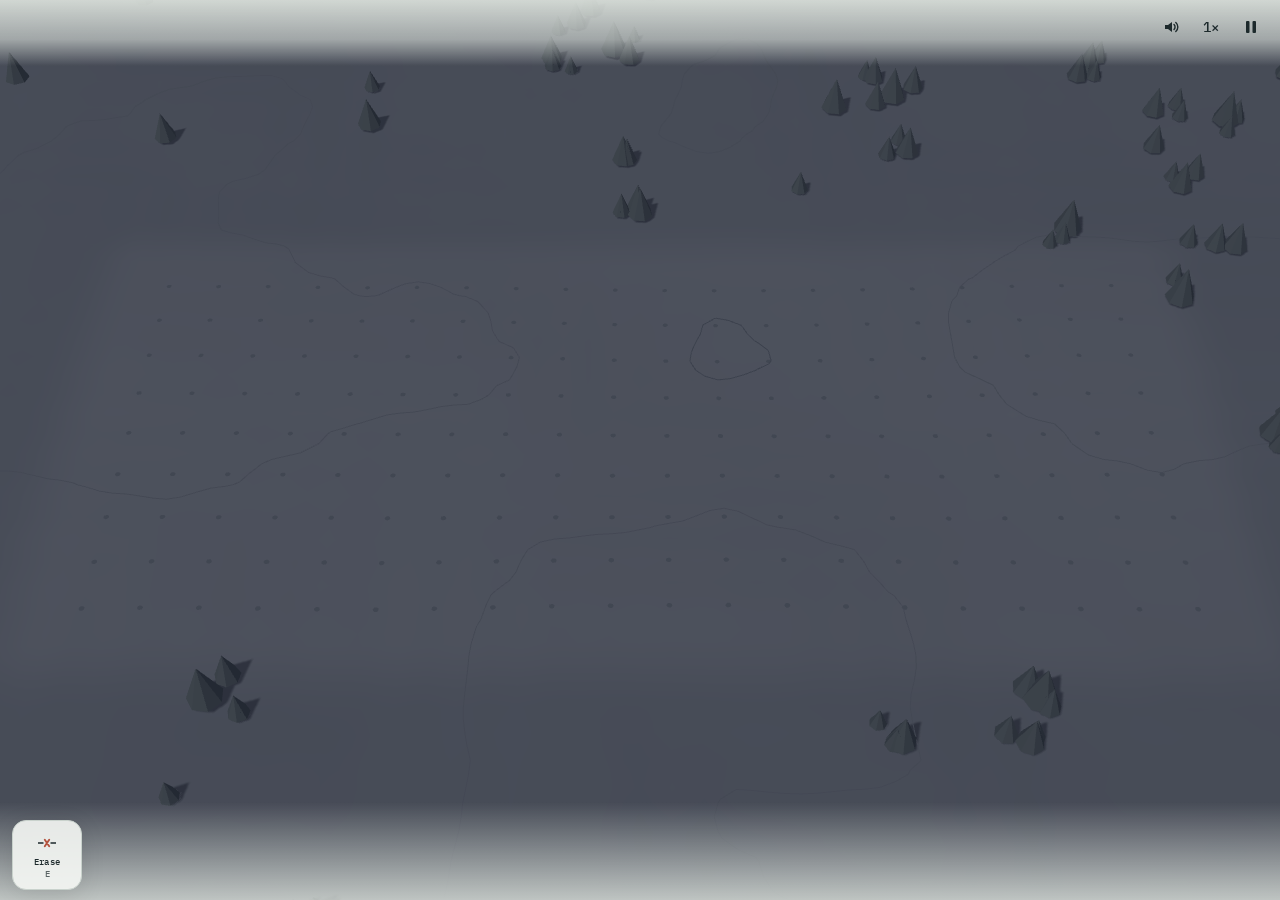
<file: index.html>
<!doctype html><html lang="en"><head><meta charset="utf-8"><meta name="viewport" content="width=device-width,initial-scale=1,viewport-fit=cover"><title>Wattsville 3D</title><meta name="claude:viewport-fit-sides" content="cover"><link rel="stylesheet" href="fonts/fonts.css"><style>:root{color-scheme:light;box-sizing:border-box;padding-top:env(safe-area-inset-top,0px);padding-bottom:env(safe-area-inset-bottom,0px)}html{scroll-padding-top:env(safe-area-inset-top,0px)}body{margin:0;padding:0;font:14px -apple-system,BlinkMacSystemFont,sans-serif;background:#faf9f5;color:#141413}img{max-width:100%}[hidden]:not([hidden=until-found i]){display:none!important}</style></head><body>
<style>
/* Layout: one-screen game. Thin status bar on top, the survey-map canvas fills the middle, tool tray at the bottom. */
:root{
  --bg:#e9ede8;        /* survey paper */
  --surface:#f6f8f4;
  --ink:#1d2a2c;
  --muted:#5f6e6c;
  --line:#c9d2cc;
  --fog:#dde3dd;
  --water:#b7d3df;
  --water-edge:#9cc0d0;
  --plank:#a88b63;
  --danger:#b4533f;
  /* muted network colors: the same four hues, less saturated, still far apart in hue and lightness */
  --net-a:#b98840;     /* amber network */
  --net-b:#557aa8;     /* blue: factories, 380 V */
  --net-c:#a65a78;     /* magenta network */
  --net-d:#5b8a68;     /* green: charging stations */
  --glow:0;
  --font-display:"Chakra Petch","Arial Narrow",system-ui,sans-serif;
  --font-body:"IBM Plex Sans",system-ui,-apple-system,"Segoe UI",sans-serif;
  --font-mono:"IBM Plex Mono",ui-monospace,"SFMono-Regular",Menlo,monospace;
}
@media (prefers-color-scheme: dark){
  :root:not([data-theme="light"]){
    --bg:#0e1417; --surface:#162026; --ink:#e4ece9; --muted:#8c9c99; --line:#25333a; --fog:#121a1e;
    --water:#173748; --water-edge:#1f4a5f; --plank:#7a6447; --danger:#de7a63;
    --net-a:#d8ab66; --net-b:#86a5cc; --net-c:#c88aa3; --net-d:#87b493; --glow:1; color-scheme:dark;
  }
}
:root[data-theme="dark"]{
  --bg:#0e1417; --surface:#162026; --ink:#e4ece9; --muted:#8c9c99; --line:#25333a; --fog:#121a1e;
  --water:#173748; --water-edge:#1f4a5f; --plank:#7a6447; --danger:#de7a63;
  --net-a:#d8ab66; --net-b:#86a5cc; --net-c:#c88aa3; --net-d:#87b493; --glow:1; color-scheme:dark;
}
[hidden]{display:none!important}
html,body{height:100%}
body{background:var(--fog);color:var(--ink);font-family:var(--font-body);overflow:hidden;margin:0}
.panel{background:color-mix(in srgb,var(--surface) 86%,transparent);backdrop-filter:blur(8px);-webkit-backdrop-filter:blur(8px);border:1px solid var(--line);border-radius:12px;box-shadow:0 4px 18px rgba(0,0,0,.08)}
.bar,.tray{position:fixed;left:0;right:0;z-index:5;display:flex;gap:8px;flex-wrap:wrap;align-items:center;pointer-events:none;box-sizing:border-box;
  padding-left:max(12px,env(safe-area-inset-left,0px));padding-right:max(12px,env(safe-area-inset-right,0px))}
.bar{top:0;padding-top:calc(12px + env(safe-area-inset-top,0px));align-items:flex-start}
.tray{bottom:0;padding-bottom:calc(12px + env(safe-area-inset-bottom,0px))}
.bar>*,.tray>*{pointer-events:auto}
.brand{font-family:var(--font-display);font-weight:700;font-size:18px;letter-spacing:.04em;text-transform:uppercase;display:flex;align-items:center;gap:8px;padding:9px 14px}
.brand svg{width:18px;height:18px}
.stats{display:flex;gap:16px;align-items:center;margin-left:auto;flex-wrap:wrap;padding:6px 6px 6px 14px}
.stat{display:flex;flex-direction:column;gap:2px;min-width:0}
.stat .k{font-size:10px;letter-spacing:.12em;text-transform:uppercase;color:var(--muted)}
.stat .v{font-family:var(--font-mono);font-size:16px;font-variant-numeric:tabular-nums}
.week{width:120px}
.week .track{height:4px;background:var(--line);border-radius:2px;overflow:hidden;margin-top:6px}
.week .fill{height:100%;width:0;background:var(--ink)}
button{font:inherit;color:inherit;cursor:pointer}
.iconbtn{background:var(--surface);border:1px solid var(--line);border-radius:8px;width:36px;height:36px;display:grid;place-items:center}
.speed{width:auto;min-width:44px;padding:0 10px;font-family:var(--font-mono);font-size:14px;font-variant-numeric:tabular-nums}
.iconbtn:focus-visible,.tool:focus-visible,.primary:focus-visible,.choice:focus-visible{outline:2px solid var(--net-d);outline-offset:2px}
.stage{position:absolute;inset:0;overflow:hidden;background:var(--fog)}
canvas{display:block;width:100%;height:100%;touch-action:none}
#gl,#cv{position:absolute;inset:0}#gl{pointer-events:none}
.tool{box-shadow:0 4px 18px rgba(0,0,0,.08)}
.tool{display:flex;align-items:center;gap:8px;background:var(--surface);border:1px solid var(--line);border-radius:10px;padding:8px 12px;font-weight:500;font-size:13px}
.tool[aria-pressed="true"]{background:var(--ink);color:var(--bg);border-color:var(--ink)}
.tool .n{font-family:var(--font-mono);font-variant-numeric:tabular-nums;opacity:.8}
.tool.static{cursor:default}
.hint{margin-left:auto;font-size:11px;color:var(--muted);padding:4px;opacity:.8}
@media (hover:none),(max-width:900px){.hint{display:none}}
/* individual floating controls: each one is its own small chip or round button over the map */
.bar{padding-top:calc(10px + env(safe-area-inset-top,0px))}
.tray{padding-bottom:calc(10px + env(safe-area-inset-bottom,0px))}
.chip{display:flex;align-items:center;gap:7px;padding:0 12px;height:34px;border-radius:999px;font-family:var(--font-mono);font-size:13px;font-variant-numeric:tabular-nums;white-space:nowrap;box-sizing:border-box}
.chip svg{color:var(--muted)}
.weekchip{flex-direction:column;justify-content:center;gap:3px;align-items:stretch;font-family:var(--font-body);font-size:11px;color:var(--muted)}
.weekchip .track{display:block;height:3px;background:var(--line);border-radius:2px;overflow:hidden}
.weekchip .fill{display:block;height:100%;width:0;background:var(--ink)}
.ctrls{display:flex;gap:6px;margin-left:auto}
.bar .iconbtn{width:34px;height:34px;border-radius:999px;background:color-mix(in srgb,var(--surface) 86%,transparent);backdrop-filter:blur(8px);-webkit-backdrop-filter:blur(8px);box-shadow:0 4px 18px rgba(0,0,0,.08)}
.bar .speed{width:auto;min-width:34px;padding:0 9px}
.tray .tool{padding:0 11px;height:34px;border-radius:999px;font-size:12.5px;background:color-mix(in srgb,var(--surface) 86%,transparent);backdrop-filter:blur(8px);-webkit-backdrop-filter:blur(8px)}
.tray .tool[aria-pressed="true"]{background:var(--ink)}
.tray .tool{gap:6px;min-width:34px;justify-content:center}
.tool .ti{width:18px;height:18px;flex:none}
.tray .tool.poor .n{color:var(--danger);opacity:1}
.legend{gap:10px}
/* map-label HUD: no boxes, a soft fade at the screen edge keeps it readable */
.bar{background:linear-gradient(to bottom,color-mix(in srgb,var(--fog) 92%,transparent) 0%,color-mix(in srgb,var(--fog) 60%,transparent) 60%,transparent 100%);padding-bottom:22px}
.tray{background:linear-gradient(to top,color-mix(in srgb,var(--fog) 80%,transparent) 0%,transparent 100%);padding-top:18px}
.hud{display:flex;flex-direction:column;gap:4px;min-width:0}
.hud-top{display:flex;align-items:baseline;gap:8px}
.upkeep{font-size:11px;color:var(--muted);font-family:var(--font-body)}
/* the money chip: the profit a week at today's rate, next to the cash. A tap opens the breakdown. */
.hud{position:relative}
.bar.brkopen{z-index:7}
.nb{white-space:nowrap}
.netchip{display:inline-flex;align-items:center;gap:4px;padding:3px 8px 3px 9px;border-radius:999px;font-family:var(--font-mono);font-size:14px;font-weight:600;font-variant-numeric:tabular-nums;line-height:1.2;white-space:nowrap;cursor:pointer;-webkit-tap-highlight-color:transparent;
  background:color-mix(in srgb,var(--net-d) 22%,transparent);color:var(--net-d);border:1px solid color-mix(in srgb,var(--net-d) 55%,transparent);vertical-align:3px}
.netchip small{font-size:11px;font-weight:500;opacity:.85}
.netchip .car{font-size:9px;opacity:.8;margin-left:1px}
.netchip.loss{background:color-mix(in srgb,var(--danger) 18%,transparent);color:var(--danger);border-color:color-mix(in srgb,var(--danger) 55%,transparent)}
.netchip.flash{animation:chipFlash .35s ease-out}
.netchip:focus-visible{outline:2px solid var(--ink);outline-offset:2px}
@keyframes chipFlash{from{transform:scale(1.12)}}
/* the end of a week: a short glow on the chip; a tap opens the statement */
.netchip.week{animation:chipWeek 1.5s ease-in-out}
@keyframes chipWeek{0%,100%{box-shadow:0 0 0 0 transparent}30%{transform:scale(1.1);box-shadow:0 0 0 5px color-mix(in srgb,var(--net-d) 35%,transparent)}70%{box-shadow:0 0 0 3px color-mix(in srgb,var(--net-d) 20%,transparent)}}
.netchip.unread::after{content:'';width:6px;height:6px;border-radius:50%;background:currentColor;margin-left:2px}
@media (prefers-reduced-motion:reduce){.netchip.week{animation:none}}
.hud-sub{display:flex;align-items:center;gap:12px;font-size:11px;color:var(--muted);margin-top:2px;white-space:nowrap}
.days{display:inline-flex;gap:3px;margin-left:-2px;vertical-align:1px}.days i{width:5px;height:5px;border-radius:50%;background:var(--line)}.days i.on{background:var(--muted)}
.starbar{display:inline-flex;align-items:center;gap:6px;font-family:var(--font-mono);font-variant-numeric:tabular-nums}
.starbar .pb{width:56px;height:5px;border-radius:3px;background:var(--line);overflow:hidden;display:inline-block}
.starbar .pb i{display:block;height:100%;width:0;background:var(--net-a)}
/* the breakdown: income by customer type, the bills, the profit a week, the next prices and one action */
.brk{position:absolute;left:0;top:100%;margin-top:6px;z-index:8;width:min(300px,calc(100vw - 32px));box-sizing:border-box;padding:12px 14px;background:var(--surface);font-size:12.5px;color:var(--muted);white-space:normal}
.brk h4{margin:0 0 8px;font-size:12px;font-weight:600;color:var(--ink);letter-spacing:.02em}
.brk .r{display:grid;grid-template-columns:1fr auto;gap:2px 10px;align-items:baseline;padding:2px 0}
.brk .r b{font-family:var(--font-mono);font-weight:500;color:var(--ink);font-variant-numeric:tabular-nums;white-space:nowrap}
.brk .r b.neg,.brk .dim{color:var(--danger)} .brk .r b.pos{color:var(--net-d)}
.brk .r small{grid-column:1/-1;font-size:11px;margin-top:-2px}
.brk .sep{border-top:1px solid var(--line);margin:6px 0}
.brk .tot b{font-size:14px}.brk .tot span{color:var(--ink);font-weight:600}
.brk .nx{font-size:11px;margin-top:6px}.brk .nx b{font-family:var(--font-mono);font-weight:600;color:var(--ink)}
.brk .stl{display:block;margin:8px 0 -4px;padding:4px 0;font-size:12px}
.tip{margin-top:9px;padding:7px 9px;border-radius:8px;background:color-mix(in srgb,var(--net-a) 14%,transparent);color:var(--ink);line-height:1.35}
.tip b{font-weight:600}
/* the alert: at most one, under the legend. It floats over the map, so the bar keeps its height and the camera does not move. */
.alert{position:absolute;left:0;top:100%;z-index:7;margin-top:6px;box-sizing:border-box;width:min(330px,calc(100vw - 32px));padding:9px 30px 9px 12px;background:var(--surface);border:1px solid var(--line);border-left:3px solid var(--danger);border-radius:8px;box-shadow:0 6px 20px rgba(0,0,0,.18);font-size:12.5px;line-height:1.4;color:var(--ink);white-space:normal;animation:alertIn .3s ease-out}
.alert.info{border-left-color:var(--net-b)}
.alert b{font-weight:600}.alert .mu{color:var(--muted)}
.alert .fix{display:inline-block;margin-top:6px;font-size:12px;font-weight:600;padding:5px 10px;border-radius:7px;border:0;background:var(--ink);color:var(--bg);font-family:var(--font-mono);min-height:30px}
.alert .ax{position:absolute;top:4px;right:4px;border:0;background:none;color:var(--muted);font-size:13px;min-width:28px;min-height:28px;cursor:pointer}
@keyframes alertIn{from{opacity:0;transform:translateY(-4px)}}
/* the weekly statement: one card a week. It opens only when the player taps the money chip (or in the tutorial). */
.stmt{position:absolute;left:50%;transform:translateX(-50%);top:calc(118px + env(safe-area-inset-top,0px));z-index:6;box-sizing:border-box;width:min(340px,calc(100vw - 32px));padding:12px 14px;background:var(--surface);border:1px solid var(--line);border-radius:12px;box-shadow:0 8px 28px rgba(0,0,0,.22);font-size:12.5px;color:var(--muted);line-height:1.4;cursor:pointer;animation:stmtIn .35s cubic-bezier(.2,.9,.3,1.25)}
@media (min-width:900px){.stmt{left:auto;right:max(16px,env(safe-area-inset-right,0px));transform:none;top:calc(64px + env(safe-area-inset-top,0px));animation-name:alertIn}}
.tutorial .stmt{top:calc(62px + env(safe-area-inset-top,0px))}
@keyframes stmtIn{from{opacity:0;transform:translate(-50%,-6px)}}
.stmt .hd{display:flex;justify-content:space-between;align-items:baseline;gap:8px;color:var(--ink);font-weight:600;font-size:13px}
.stmt .hd b{font-family:var(--font-mono);font-size:17px;font-weight:600;color:var(--net-d);white-space:nowrap}.stmt.loss .hd b{color:var(--danger)}
.stmt .split{display:flex;height:8px;border-radius:4px;overflow:hidden;margin:8px 0 5px;gap:2px}
.stmt .split i{display:block;background:var(--net-d);min-width:2px}.stmt .split i.b{background:var(--danger)}.stmt .split i.c{background:var(--net-c)}
.stmt .lg{display:flex;justify-content:space-between;gap:6px;flex-wrap:wrap;font-family:var(--font-mono);font-size:11.5px;color:var(--ink)}
.stmt .lg span{white-space:nowrap}
.stmt p{margin:7px 0 0}.stmt p b{color:var(--ink);font-weight:600}
.stmt .tip{margin-top:7px;padding:6px 9px}
.stmt .kp{display:block;margin-top:6px;font-size:10.5px;text-align:right;opacity:.8}
.money.debt{color:var(--danger)}
.money{font-family:var(--font-mono);font-size:22px;font-weight:500;font-variant-numeric:tabular-nums;letter-spacing:-.01em;line-height:1}
.hud .stars{font-size:12px}
.hud-row{display:flex;align-items:center;gap:14px;flex-wrap:wrap;font-family:var(--font-mono);font-size:12px;font-variant-numeric:tabular-nums}
.legend{display:flex}
.bar .iconbtn{background:transparent;border:0;box-shadow:none;backdrop-filter:none;-webkit-backdrop-filter:none;border-radius:8px;color:var(--ink)}
.bar .iconbtn:hover{background:color-mix(in srgb,var(--ink) 8%,transparent)}
.dock{display:flex;gap:2px;padding:4px;background:color-mix(in srgb,var(--surface) 90%,transparent);backdrop-filter:blur(8px);-webkit-backdrop-filter:blur(8px);border:1px solid var(--line);border-radius:14px;box-shadow:0 6px 24px rgba(0,0,0,.1)}
/* Tools: icon, name and price. The size grows with the screen, within limits. */
.dock{--tool:clamp(60px,4.8vmin,78px)}
.dock .tool{display:grid;grid-template-rows:auto auto auto;justify-items:center;align-content:center;gap:2px;width:var(--tool);height:var(--tool);padding:0;border:0;border-radius:12px;background:transparent;box-shadow:none;backdrop-filter:none;-webkit-backdrop-filter:none;min-width:0;--tc:var(--plant-color,var(--ink))}
.dock .tool .ti{width:calc(var(--tool)*.4);height:calc(var(--tool)*.4)}
.dock .tool .nm{font-family:var(--font-mono);font-size:calc(var(--tool)*.155);font-weight:500;letter-spacing:.02em;line-height:1.1;color:var(--ink)}
.dock .tool .n{font-size:calc(var(--tool)*.15);line-height:1.1;opacity:.7;color:var(--ink);min-height:1.1em}
.dock .tool:hover{background:color-mix(in srgb,var(--ink) 7%,transparent)}
.dock .tool[aria-pressed="true"]{background:color-mix(in srgb,var(--tc) 24%,var(--surface));box-shadow:inset 0 0 0 2.5px var(--tc);color:var(--ink)}
.dock .tool.poor .ti,.dock .tool.poor .nm{filter:grayscale(1);opacity:.4}
/* The Plant tool can be dragged onto the map: no page scroll or zoom may take the touch. */
#tPlant{touch-action:none;-webkit-user-select:none;user-select:none;-webkit-touch-callout:none}
/* the Plant tile: price and upkeep of the colour it builds, and a badge when that colour is short */
#tPlant{position:relative;grid-template-rows:auto auto auto auto;gap:1px}
#tPlant .ti{width:calc(var(--tool)*.32);height:calc(var(--tool)*.32)}
#tPlant .wk2{font-family:var(--font-mono);font-size:calc(var(--tool)*.125);line-height:1.1;color:var(--muted);white-space:nowrap}
#tPlant em{position:absolute;top:-9px;left:50%;transform:translateX(-50%);font-style:normal;font-family:var(--font-body);font-size:9.5px;font-weight:700;line-height:1.3;background:var(--danger);color:#fff;padding:0 5px;border-radius:4px;white-space:nowrap}
#tPlant.need{box-shadow:inset 0 0 0 2px var(--danger)}
#tPlant.pulse{animation:tilePulse .9s ease-in-out 4}
@keyframes tilePulse{50%{transform:scale(1.08);box-shadow:inset 0 0 0 3px var(--tc)}}
body.pdragging,body.pdragging *{cursor:grabbing!important}
.dock .tool.poor .n{color:var(--danger);opacity:1;font-weight:600}
.legend .lg{display:flex;align-items:center;gap:4px}
.legend .lg svg{width:13px;height:13px;color:inherit}
.legend .lg b{font-weight:500;color:var(--ink)}
.legend .lg.short b{color:var(--danger)}
@keyframes shortPop{from{transform:scale(.3);opacity:0}}
.legend .lg i{animation:shortPop .45s cubic-bezier(.2,.9,.3,1.6);font-style:normal;font-family:var(--font-body);font-size:10px;font-weight:600;color:var(--bg);background:var(--danger);border-radius:4px;padding:0 4px;margin-left:2px}
.lives.lost{animation:starPop .7s}
@media (max-width:440px){
  .bar,.tray{gap:5px;padding-left:max(10px,env(safe-area-inset-left,0px));padding-right:max(10px,env(safe-area-inset-right,0px))}
  .bar{flex-wrap:nowrap}
  .chip{padding:0 8px;font-size:12px;gap:5px;height:32px}
  .money{font-size:19px}.hud-row{gap:10px;font-size:11px}
  .dock{--tool:58px;gap:1px}
  .weekchip{font-size:10px;min-width:0}
  /* the star text is short on a phone ('$12,005 / $12,500'), so it ends inside the screen */
  .hud-sub{gap:8px}.starbar{gap:5px}.starbar .pb{width:40px}
  .ctrls{gap:4px}
  .bar .iconbtn{width:32px;height:32px}.bar .speed{padding:0 7px}
  .tray > .tool{padding:0 9px;font-size:12px;height:32px}
}
.brand .sub{font-family:var(--font-body);font-weight:500;font-size:12px;letter-spacing:0;text-transform:none;color:var(--muted);padding-left:4px}
.coach{position:absolute;left:50%;transform:translateX(-50%);bottom:calc(clamp(60px,4.8vmin,78px) + 26px + env(safe-area-inset-bottom,0px));z-index:6;width:min(440px,calc(100% - 24px));box-sizing:border-box;padding:14px 16px 12px;display:flex;flex-direction:column;gap:10px;border-radius:14px}
.coach p{margin:0;font-size:14.5px;line-height:1.45;color:var(--ink);text-wrap:pretty}
.coach p.in{animation:coachIn .45s ease-out}
@keyframes coachIn{from{opacity:0;transform:translateY(4px)}}
.coachrow{display:flex;align-items:center;gap:12px}
.dots{display:flex;gap:5px;margin-right:auto}
.dots i{width:6px;height:6px;border-radius:50%;background:var(--line)}
.dots i.on{background:var(--net-a)}
.linkbtn{background:none;border:0;padding:6px 2px;color:var(--muted);font-size:13px;text-decoration:underline;text-underline-offset:3px}
.primary.small{padding:8px 14px;font-size:13.5px}
.linkbtn:focus-visible,#tutBtn:focus-visible,.menu button:focus-visible{outline:2px solid var(--net-d);outline-offset:2px}
@media (orientation:landscape) and (max-height:500px){
  .coach{left:auto;right:max(12px,env(safe-area-inset-right,0px));transform:none;bottom:auto;top:calc(52px + env(safe-area-inset-top,0px));width:min(300px,42%)}
  .coach p{font-size:13.5px}
}
.titlecard{position:absolute;inset:0;z-index:6;display:flex;flex-direction:column;align-items:center;justify-content:center;gap:10px;pointer-events:none;color:#fff1d2;text-align:center;padding:16px}
.titlecard h1{margin:0;font-family:var(--font-display);font-size:clamp(40px,9vw,72px);letter-spacing:.1em;text-transform:uppercase;text-shadow:0 0 28px rgba(255,200,120,.55),0 0 2px rgba(255,220,160,.9)}
.titlecard p{margin:0;font-size:clamp(14px,2.4vw,18px);letter-spacing:.04em;opacity:.8}
.titlecard.play{animation:titleSeq 3.4s ease-in-out forwards}
.titlecard.play h1{animation:titleGlow 3.4s ease-in-out forwards}
@keyframes titleSeq{0%{opacity:0}22%{opacity:1}72%{opacity:1}100%{opacity:0}}
@keyframes titleGlow{0%{letter-spacing:.2em;filter:blur(3px)}30%{letter-spacing:.1em;filter:blur(0)}100%{letter-spacing:.12em}}
/* during the tutorial only cable and erase matter: hide the score chips and the other tools */
.tutorial .hud,.tutorial #tPlant,.tutorial .tray .static,.tutorial .hint{display:none}
.tutorial #nCable{visibility:hidden}
.stars{display:inline-block;color:var(--net-a);letter-spacing:.06em;font-size:11px}
.stars.pop{animation:starPop .7s cubic-bezier(.2,.9,.3,1.4)}
@keyframes starPop{40%{transform:scale(1.6)}}
.starrow{font-size:30px;letter-spacing:.12em;color:var(--net-a);line-height:1}
.next{color:var(--ink)!important;font-weight:500}
.city .st{color:var(--net-a);letter-spacing:.06em;margin-right:6px}
.city.locked{opacity:.5;cursor:not-allowed}
.city.locked:hover{transform:none;border-color:var(--line)}
.cities{display:grid;grid-template-columns:repeat(2,minmax(0,1fr));gap:8px}
.city{background:var(--bg);border:1px solid var(--line);border-radius:10px;padding:12px;text-align:left;display:flex;flex-direction:column;gap:4px;min-width:0;transition:transform .15s ease,border-color .15s ease}
.city:hover{transform:translateY(-2px);border-color:var(--ink)}
.city.sel{border-color:var(--ink)}
.city .yr{font-family:var(--font-mono);font-size:11px;color:var(--muted);font-variant-numeric:tabular-nums}
.city b{font-family:var(--font-display);font-size:18px;text-transform:uppercase;letter-spacing:.03em}
.city .fact{font-size:12px;color:var(--muted);line-height:1.4}
.city .best{font-family:var(--font-mono);font-size:11px;margin-top:2px}
.city:focus-visible,.secondary:focus-visible,.how summary:focus-visible{outline:2px solid var(--net-d);outline-offset:2px}
.how summary{cursor:pointer;font-weight:600;font-size:13px}
.how ul{margin-top:8px;font-size:13px}
.row{display:flex;gap:8px;flex-wrap:wrap}
.row>button{flex:1}
.secondary{background:transparent;color:var(--ink);border:1px solid var(--line);border-radius:10px;padding:12px 16px;font-weight:600;font-size:15px}

@media (max-width:520px){.brand .sub{display:none}}
.overlay{position:absolute;inset:0;z-index:7;display:flex;flex-direction:column;overflow-y:auto;background:color-mix(in srgb,var(--bg) 72%,transparent);backdrop-filter:blur(2px);padding:16px}
.card{margin:auto;box-sizing:border-box;min-width:0;background:var(--surface);border:1px solid var(--line);border-radius:14px;padding:22px 22px 20px;max-width:380px;width:100%;display:flex;flex-direction:column;gap:14px;box-shadow:0 10px 40px rgba(0,0,0,.15)}
.card h1,.card h2{font-family:var(--font-display);margin:0;text-transform:uppercase;letter-spacing:.04em;text-wrap:balance}
.card h1{font-size:30px}
.card h2{font-size:22px}
.card p{margin:0;line-height:1.5;color:var(--muted)}
.card ul{margin:0;padding-left:18px;line-height:1.55;display:flex;flex-direction:column;gap:4px}
.primary{background:var(--ink);color:var(--bg);border:0;border-radius:10px;padding:12px 16px;font-weight:600;font-size:15px}
.big{font-family:var(--font-mono);font-size:34px;font-variant-numeric:tabular-nums}
.toast{position:absolute;left:50%;top:auto;bottom:calc(96px + env(safe-area-inset-bottom,0px));z-index:6;transform:translateX(-50%);background:var(--ink);color:var(--bg);padding:8px 14px;border-radius:18px;font-size:13px;font-weight:500;width:max-content;max-width:min(640px,calc(100vw - 32px));box-sizing:border-box;text-align:center;line-height:1.35}
@media (max-width:520px){.stats{gap:12px}.week{width:84px}.hint{display:none}.brand{font-size:17px}}
.overlay:not([hidden]){animation:fadeIn .35s ease-out}
.overlay:not([hidden]) .card{animation:cardIn .45s cubic-bezier(.2,.9,.3,1.25)}
.toast{pointer-events:auto;cursor:pointer}
.pcard{position:absolute;left:50%;bottom:calc(96px + env(safe-area-inset-bottom,0px));z-index:6;transform:translateX(-50%);box-sizing:border-box;width:min(380px,calc(100vw - 32px));
  background:var(--surface);color:var(--ink);border:1px solid var(--line);border-radius:12px;padding:12px 14px;box-shadow:0 8px 28px rgba(0,0,0,.18)}
.pcard:not([hidden]){animation:toastIn .3s cubic-bezier(.2,.9,.3,1.25)}
.pcard p{margin:6px 0 0;font-family:var(--font-mono);font-weight:500;font-size:12px;font-variant-numeric:tabular-nums}
.pcard p.loss b{color:var(--danger)}.pcard p .mu{color:var(--muted);font-weight:400}.pcard p b{font-weight:600}
.pcard p{line-height:1.5}
.pcard button:disabled{opacity:.5;cursor:default}
.pchead{display:flex;align-items:center;gap:8px}.pchead b{flex:1;font-size:14px}
.pcx{border:0;background:none;color:var(--muted);font-size:14px;cursor:pointer;min-width:32px;min-height:32px}
.pcrow{display:flex;gap:8px;margin-top:10px}.pcrow button{flex:1;min-height:40px}
body.in-menu .pcard{display:none}
/* in the tutorial the coach holds the bottom, so the card opens at the top */
.tutorial .pcard{bottom:auto;top:calc(16px + env(safe-area-inset-top,0px))}
@media (orientation:landscape) and (max-height:500px){.tutorial .pcard{left:max(12px,env(safe-area-inset-left,0px));transform:none;width:min(320px,50%);animation:none}}
.toast .tclose{display:block;font-size:11px;opacity:.65;margin-top:2px;font-weight:500}
.speed.halved{color:var(--net-a);white-space:nowrap;min-width:max-content}
.toast:not([hidden]){animation:toastIn .3s cubic-bezier(.2,.9,.3,1.25)}
.tool,.iconbtn{transition:transform .12s ease}
.tool:active,.iconbtn:active{transform:scale(.95)}
@keyframes fadeIn{from{opacity:0}}
@keyframes cardIn{from{opacity:0;transform:translateY(14px) scale(.96)}}
@keyframes toastIn{from{opacity:0;transform:translate(-50%,8px)}}
.card .note{font-size:12.5px}
@media (prefers-reduced-motion: reduce){*{transition:none!important;animation:none!important}}
/* city menu: the chosen city's town fills the screen, and the menu floats over it */
.bar,.tray{transition:opacity .5s ease-out}
body.in-menu .bar,body.in-menu .tray{opacity:0;pointer-events:none}
body.in-menu .bar *,body.in-menu .tray *{pointer-events:none}
.menu{position:absolute;inset:0;z-index:7;overflow:hidden;touch-action:none;-webkit-user-select:none;user-select:none;color:var(--ink)}
.menu{transition:opacity .35s ease-out}
.menu.entering,.menu.leaving{opacity:0;pointer-events:none;transition:opacity .35s ease-out}
.menu.entering *,.menu.leaving *{pointer-events:none}
.mfog{position:absolute;inset:0;background:var(--fog);opacity:0;pointer-events:none}
.mscrim{position:absolute;left:0;right:0;pointer-events:none}
.mscrim.top{top:0;height:calc(90px + env(safe-area-inset-top,0px));background:linear-gradient(to bottom,color-mix(in srgb,var(--fog) 85%,transparent),transparent)}
.mscrim.bottom{bottom:0;height:62%;background:linear-gradient(to bottom,transparent 0%,color-mix(in srgb,var(--fog) 78%,transparent) 45%,color-mix(in srgb,var(--fog) 95%,transparent) 100%)}
.mcol{position:absolute;inset:0;display:flex;flex-direction:column;box-sizing:border-box;
  padding:calc(6px + env(safe-area-inset-top,0px)) max(18px,env(safe-area-inset-right,0px)) calc(8px + env(safe-area-inset-bottom,0px)) max(18px,env(safe-area-inset-left,0px))}
.menu.wide .mcol{padding-left:max(72px,env(safe-area-inset-left,0px));padding-right:max(72px,env(safe-area-inset-right,0px))}
.mbar{display:flex;align-items:center;gap:8px;flex:none}
.mbar .bolt{width:17px;height:17px;color:var(--net-a);flex:none}
.mname{font-family:var(--font-display);font-weight:700;font-size:17px;text-transform:uppercase;white-space:nowrap}
.menu:not(.named) .mname{display:none}
.mspring{flex:1}
.pill{display:inline-flex;align-items:center;gap:5px;box-sizing:border-box;min-height:34px;padding:0 12px;border-radius:999px;background:color-mix(in srgb,var(--surface) 88%,transparent);border:1px solid var(--line);
  color:var(--ink);font-family:var(--font-mono);font-weight:500;font-size:13px;font-variant-numeric:tabular-nums;white-space:nowrap;flex:none}
button.pill{font-family:var(--font-body);font-weight:600;cursor:pointer;transition:transform .12s ease}
button.pill:active{transform:scale(.95)}
.pill .a{color:var(--net-a)}
.mspace{flex:1;min-height:12px}
.minfo{max-width:560px;display:flex;flex-direction:column;gap:8px;will-change:transform,opacity}
.menu.compact .minfo{gap:5px}
.minfo p{margin:0}
.msrc{display:flex;align-items:center;gap:6px;font-family:var(--font-mono);font-weight:500;font-size:12px;font-variant-numeric:tabular-nums;white-space:nowrap}
.msrc canvas{width:18px;height:18px;flex:none}
.minfo h1{margin:0;font-family:var(--font-display);font-weight:700;font-size:40px;line-height:1.1;white-space:nowrap;overflow:hidden;text-overflow:ellipsis}
.menu.wide:not(.compact) .minfo h1{font-size:60px}
.mplace{font-size:14px;color:var(--muted);white-space:nowrap;overflow:hidden;text-overflow:ellipsis}
.mrule{font-size:15px;font-weight:500;line-height:1.35}
.mfact{font-size:13px;color:var(--muted);line-height:1.4;display:-webkit-box;-webkit-line-clamp:3;-webkit-box-orient:vertical;overflow:hidden}
.menu.compact .mfact,.menu.short .mwhy{display:none}
.mfuel{margin:0;font-family:var(--font-mono);font-weight:500;font-size:12px;line-height:1.4}
.mprog{max-width:400px;margin-top:2px;font-family:var(--font-mono);font-weight:500;font-size:12px;color:var(--muted);font-variant-numeric:tabular-nums}
.mprog .row{display:flex;justify-content:space-between;gap:8px}
.mprog .track{height:4px;border-radius:2px;background:var(--line);margin-top:5px;overflow:hidden}
.mprog .fill{height:100%;border-radius:2px;background:var(--net-a)}
.mprog .new{display:block;white-space:nowrap;overflow:hidden;text-overflow:ellipsis}
.mplay{display:flex;align-items:center;gap:14px;margin-top:4px}
.mstars{display:flex;gap:3px;font-size:19px;line-height:1}
.mstars i{font-style:normal;color:var(--line)}
.mstars i.on{color:var(--net-a)}
.mplay .primary{min-height:44px}
.rail{position:relative;flex:none;height:48px;margin-top:16px}
.menu.eras .rail{height:62px}
.menu.compact .rail{margin-top:8px}
.rail .axis,.rail .done{position:absolute;left:0;height:2px}
.rail .axis{right:0;background:var(--line)}
.rail .done{background:var(--net-a)}
.rail .era,.rail .gap{position:absolute;transform:translate(-50%,-50%);font-family:var(--font-mono);font-weight:500;white-space:nowrap;color:var(--muted)}
.rail .era{top:6px;font-size:10.5px;letter-spacing:1.5px;text-transform:uppercase}
.rail .gap{font-size:10px;padding:0 4px;background:var(--fog)}
.menu:not(.eras) .rail .era,.menu:not(.eras) .rail .gap{display:none}
.tick{position:absolute;width:44px;height:56px;transform:translateX(-50%);display:flex;flex-direction:column;align-items:center;gap:4px;padding:0;border:0;background:none;color:var(--muted);cursor:pointer}
.tick i{display:block;box-sizing:border-box;width:13px;height:13px;margin:1.5px 0;border-radius:50%;border:2px solid var(--net-a);background:var(--fog)}
.tick.lit i{background:var(--net-a)}
.tick.cur i{width:16px;height:16px;margin:0;outline:4px solid color-mix(in srgb,var(--net-a) 35%,transparent);outline-offset:3px}
.tick span{font-family:var(--font-mono);font-weight:500;font-size:11px}
.tick.cur span{color:var(--ink)}
.tick.low span{padding-top:12px}
.marrow{position:absolute;top:50%;width:44px;height:44px;margin-top:-22px;border-radius:50%;display:none;place-items:center;padding:0;
  background:color-mix(in srgb,var(--surface) 85%,transparent);border:1px solid var(--line);color:var(--ink);cursor:pointer}
.marrow.prev{left:max(14px,env(safe-area-inset-left,0px))}
.marrow.next{right:max(14px,env(safe-area-inset-right,0px))}
.menu.wide .marrow{display:grid}
.marrow:disabled{opacity:.3;cursor:default}
.mmap{position:absolute;inset:0;z-index:2;background:var(--bg)}
.mmap:not([hidden]){animation:fadeIn .2s ease-out}
.msafe{position:absolute;top:env(safe-area-inset-top,0px);left:0;height:env(safe-area-inset-bottom,0px);width:0;visibility:hidden}
.mmap>canvas{position:absolute;inset:0;width:100%;height:100%}
.mmaphead{position:absolute;left:0;right:0;top:0;display:flex;align-items:flex-start;gap:8px;
  padding:calc(12px + env(safe-area-inset-top,0px)) max(18px,env(safe-area-inset-right,0px)) 0 max(18px,env(safe-area-inset-left,0px))}
.mmaphead>div{flex:1;min-width:0}
.mmaphead h2{margin:0 0 4px;font-family:var(--font-display);font-weight:700;font-size:22px}
.mmaphead p{margin:0;font-family:var(--font-mono);font-weight:500;font-size:11px;color:var(--muted)}
.mmaphead .pill{min-height:36px;padding:0 14px;background:var(--surface)}
.pin{position:absolute;transform:translate(-50%,-18px);display:flex;flex-direction:column;align-items:center;gap:3px;padding:0;border:0;background:none;color:var(--ink);cursor:pointer;transition:transform .12s ease}
.pin:active{transform:translate(-50%,-18px) scale(.95)}
.pin .dot{box-sizing:border-box;width:36px;height:36px;border-radius:50%;display:grid;place-items:center;background:var(--surface);border:2px solid var(--muted)}
.pin.played .dot{border-color:var(--net-a)}
.pin.cur .dot{box-shadow:0 0 0 6px color-mix(in srgb,var(--net-a) 30%,transparent)}
.pin canvas{width:20px;height:20px}
.pin b{font-size:12px;font-weight:600;white-space:nowrap}
.pin .yr{font-family:var(--font-mono);font-weight:500;font-size:10.5px;color:var(--muted);white-space:nowrap}
#help{z-index:3;touch-action:pan-y}
.helpcard{max-width:460px}
.helpcard ul{font-size:13px;color:var(--muted)}
/* notices: news and feedback at the top; they go away by themselves (see notice()) */
.notices{position:absolute;left:50%;top:calc(96px + env(safe-area-inset-top,0px));transform:translateX(-50%);z-index:6;display:flex;flex-direction:column;align-items:center;gap:6px;pointer-events:none;width:max-content;max-width:min(560px,calc(100vw - 32px))}
.notice{background:var(--surface);color:var(--ink);border:1px solid var(--line);border-left:3px solid var(--muted);padding:8px 14px;border-radius:8px;font-size:13px;font-weight:500;text-align:center;line-height:1.35;box-shadow:0 6px 20px rgba(0,0,0,.12);animation:toastIn .35s cubic-bezier(.2,.9,.3,1.25)}
.notice.bill{border-left-color:var(--danger);font-family:var(--font-mono);font-weight:400}
.notice.star{border-left-color:var(--net-a)}
.notice{white-space:pre-line}
.notice.statement{border-left-color:var(--net-a);font-family:var(--font-mono);font-weight:400}
body.in-menu .notices{display:none}
</style>

<header class="bar">
  <div class="brand panel" hidden><svg viewBox="0 0 24 24" aria-hidden="true"><path d="M13 2 4 14h7l-1 8 9-12h-7z" fill="currentColor"/></svg><span>Wattsville</span><span class="sub" id="cityLabel"></span></div>
  <div class="hud">
    <div class="hud-top"><span class="money" id="score" title="Money to spend">$0</span><button type="button" class="netchip" id="net" aria-expanded="false" aria-controls="brk" title="Profit a week at today's rate. Tap for the details."><b id="netV">+$0</b><small>/wk</small><span class="car" aria-hidden="true">▾</span></button></div>
    <div class="hud-sub"><span id="wkWhen">Week 1 · Mon</span><span class="days" id="days" aria-hidden="true"></span><span class="starbar" id="starBar" title="Stars count the profit of this run: your best cash, less the start cash"><span class="stars" id="starsHud" aria-label="Stars earned this run">☆☆☆</span><span class="pb" aria-hidden="true"><i id="starFill"></i></span><span id="starTxt"></span></span></div>
    <div class="brk panel" id="brk" role="region" aria-label="Money each week" hidden></div>
    <div class="hud-row"><div class="legend" id="lit" title="Customers fully lit, by type"></div></div>
    <div class="alert" id="alert" role="alert" hidden></div>
  </div>
  <div class="ctrls">
    <button class="iconbtn" id="muteBtn" aria-label="Sound on. Click to mute" title="Sound (M)"></button>
    <button class="iconbtn speed" id="speedBtn" aria-label="Game speed: normal. Click to change" title="Game speed (S)">1×</button>
    <button class="iconbtn" id="pauseBtn" aria-label="Pause"><svg width="14" height="14" viewBox="0 0 14 14" aria-hidden="true"><rect x="2" y="1" width="3.5" height="12" rx="1" fill="currentColor"/><rect x="8.5" y="1" width="3.5" height="12" rx="1" fill="currentColor"/></svg></button>
  </div>
</header>

<div class="stage" id="stage">
  <canvas id="cv" aria-label="Game board: a growing district map with power plants and homes"></canvas>


  <div class="menu" id="intro" hidden>
    <div class="mfog" id="menuFog"></div>
    <div class="mscrim top"></div><div class="mscrim bottom"></div>
    <div class="mcol">
      <div class="mbar">
        <svg class="bolt" viewBox="0 0 24 24" role="img" aria-label="Wattsville"><path d="M13 2 4 14h7l-1 8 9-12h-7z" fill="currentColor"/></svg>
        <span class="mname" aria-hidden="true">Wattsville</span>
        <span class="mspring"></span>
        <span class="pill" id="menuStars" role="img"></span>
        <button class="pill" id="mapBtn" aria-label="Map of the cities"><svg width="14" height="14" viewBox="0 0 24 24" aria-hidden="true"><path d="M9 4 3 6.5v13.5l6-2.5 6 2.5 6-2.5V4l-6 2.5zM9 4v13.5M15 6.5V20" fill="none" stroke="currentColor" stroke-width="2" stroke-linejoin="round"/></svg>Map</button>
        <button class="pill" id="helpBtn" aria-label="How to play"><b>?</b></button>
        <button class="pill" id="fullBtn" hidden aria-label="Full screen"><svg width="14" height="14" viewBox="0 0 24 24" aria-hidden="true"><path d="M4 9V4h5M15 4h5v5M20 15v5h-5M9 20H4v-5" fill="none" stroke="currentColor" stroke-width="2" stroke-linecap="round" stroke-linejoin="round"/></svg></button>
        <button class="pill" id="quitBtn" hidden>Quit</button>
      </div>
      <div class="mspace"></div>
      <section class="minfo" id="menuInfo" aria-live="polite">
        <p class="msrc"><canvas id="menuIcon" width="36" height="36" aria-hidden="true"></canvas><span id="menuSrc"></span></p>
        <h1 id="menuName"></h1>
        <p class="mplace" id="menuPlace"></p>
        <p class="mrule" id="menuRule"></p>
        <p class="mfuel" id="menuFuel"></p>
        <p class="mfact" id="menuFact"></p>
        <p class="mfact mwhy" id="menuWhy"></p>
        <div class="mprog" id="menuProg"></div>
        <div class="mplay"><span class="mstars" id="menuStarRow" role="img"></span><button class="primary small" id="playBtn">Play</button></div>
      </section>
      <div class="rail" id="rail" role="group" aria-label="Years"></div>
    </div>
    <button class="marrow prev" id="prevCity" aria-label="Previous city"><svg width="16" height="16" viewBox="0 0 14 14" aria-hidden="true"><path d="M9 2 4 7l5 5" fill="none" stroke="currentColor" stroke-width="2" stroke-linecap="round" stroke-linejoin="round"/></svg></button>
    <button class="marrow next" id="nextCity" aria-label="Next city"><svg width="16" height="16" viewBox="0 0 14 14" aria-hidden="true"><path d="m5 2 5 5-5 5" fill="none" stroke="currentColor" stroke-width="2" stroke-linecap="round" stroke-linejoin="round"/></svg></button>
    <div class="mmap" id="cityMap" hidden role="dialog" aria-labelledby="mapTitle">
      <span class="msafe" id="mapSafe"></span>
      <canvas id="mapCv" aria-hidden="true"></canvas>
      <div id="mapPins"></div>
      <div class="mmaphead">
        <div><h2 id="mapTitle">Where power began</h2><p>Survey grid, 10° squares · the cable joins the cities you played, in date order</p></div>
        <button class="pill" id="mapClose">Close</button>
      </div>
    </div>
    <div class="overlay" id="help" hidden>
      <div class="card helpcard" role="dialog" aria-labelledby="helpTitle">
        <h2 id="helpTitle">How to play</h2>
        <ul>
          <li>Each city makes its power one way: water, coal, wind, nuclear or gas. Each kind of plant has a rule for where it can stand. Drag the Plant tile onto the map: a green square shows where a plant can stand.</li>
          <li>Drag from a plant, home or cable to lay cable ($1 a square, $8 more over water). Erase cable to get the money back.</li>
          <li>Each plant powers as many homes as its pips. Too many homes on one network share the power: they all dim and pay less. Hold a plant to add 2 pips, or tap it to see its week, upgrade it or sell it. A plant takes 3 upgrades at most; after that, build a new plant.</li>
          <li>Each color is a voltage for one kind of customer: amber for homes, blue for factories, magenta for tram depots, green for charging stations. Factories and depots use 2 pips but pay more.</li>
          <li>Each lit home pays $30 a week; with every home lit, pay is ×1.25. Each week ends with bills for cable, plants and fuel. The chip next to your cash shows your profit a week: tap it for the details. It glows when a week ends: tap it to see the week's statement.</li>
          <li>The town has a size limit. When it has no more room, it grows up: a home becomes an apartment block, then a tower block, and other customers get more floors. Each level needs more pips and pays more. Scaffolding and a <b>+</b> show over a building for a few seconds before it rises: add capacity to its network, or it browns out.</li>
          <li>Stars count your profit: your best cash, less the start cash. Unlit homes slowly dim; if one goes fully dark, the game ends.</li>
        </ul>
        <button class="secondary" id="tutBtn">Play the tutorial</button>
        <button class="primary" id="helpBack">Back to the cities</button>
      </div>
    </div>
  </div>

  <div class="overlay" id="over" hidden>
    <div class="card">
      <h2>Blackout</h2>
      <p id="overWhy">A home went dark for too long.</p>
      <div class="big" id="overScore">$0</div>
      <p class="note" id="overHow">Profit = your best cash − the start cash.</p>
      <div class="starrow" id="overStars" aria-label="Stars"></div>
      <p id="overMeta"></p>
      <p class="next" id="overNext"></p>
      <div class="row">
        <button class="primary" id="againBtn">Play again</button>
        <button class="secondary" id="cityBtn">Choose city</button>
      </div>
    </div>
  </div>

  <div class="overlay" id="paused" hidden>
    <div class="card">
      <h2>Paused</h2>
      <p id="pauseWhere"></p>
      <div class="big" id="pauseEarned"></div>
      <button class="primary" id="resumeBtn">Resume</button>
      <button class="secondary" id="leaveBtn">Leave city</button>
      <button class="secondary" id="pauseQuitBtn" hidden>Save and quit</button>
      <p class="note" id="pauseNote">If you leave, the profit so far counts as a run: it can set your best and earn stars.</p>
    </div>
  </div>

  <div class="toast" id="toast" hidden></div>
  <div class="pcard" id="pcard" role="dialog" aria-label="Plant" hidden>
    <div class="pchead"><b id="pcTitle"></b><button class="pcx" id="pcClose" aria-label="Close">✕</button></div>
    <p id="pcPips"></p><p id="pcWeek"></p>
    <div class="pcrow"><button class="secondary" id="pcUp"></button><button class="secondary" id="pcSell"></button></div>
  </div>
  <div class="notices" id="notices" role="status"></div>
  <div class="stmt" id="stmt" role="status" hidden></div>

  <div class="titlecard" id="titleCard" hidden aria-hidden="true"><h1>Wattsville</h1><p>Keep the lights on.</p></div>

  <div class="coach panel" id="coach" hidden role="status" aria-live="polite">
    <p id="coachText"></p>
    <div class="coachrow">
      <span class="dots" id="coachDots" aria-hidden="true"></span>
      <button class="linkbtn" id="coachSkip">Skip tutorial</button>
      <button class="primary small" id="coachPlay" hidden>Play</button>
    </div>
  </div>
</div>

<nav class="tray" aria-label="Tools">
  <div class="dock">
  <button class="tool" id="tErase" style="--tc:var(--danger)" aria-pressed="false" aria-label="Erase" title="Erase (E): turn on to remove cable and get the money back; turn off to draw cable again"><svg class="ti" viewBox="0 0 24 24" aria-hidden="true"><path d="M3 12h5.5M15.5 12H21" fill="none" stroke="currentColor" stroke-width="1.7"/><path d="M9.8 8.8l4.4 6.4M14.2 8.8l-4.4 6.4" stroke="var(--tc)" stroke-width="1.9" stroke-linecap="round"/></svg><span class="nm">Erase</span><span class="n">E</span></button>
  <button class="tool" id="tPlant" aria-pressed="false" aria-label="Build a plant" title="Build a plant: drag it onto the map, or tap (P) and then tap a lit square. Tap again to change its color."><svg class="ti" viewBox="0 0 24 24" aria-hidden="true"><path d="M12 2.5v3M12 18.5v3" stroke="currentColor" stroke-width="1.7"/><circle cx="12" cy="12" r="6.5" fill="none" stroke="var(--tc)" stroke-width="1.9"/><path d="M8.7 12c1.1-2.2 2.2-2.2 3.3 0s2.2 2.2 3.3 0" fill="none" stroke="currentColor" stroke-width="1.7" stroke-linecap="round"/></svg><span class="nm">Plant</span><span class="n" id="nPlant">$60</span><span class="wk2" id="nPlantUp"></span><em id="nPlantShort" hidden></em></button>
  </div>
  <span class="hint">Double-click to zoom · Right-drag to erase · Tap a plant to inspect, hold to upgrade · Space pause · S speed · M sound · P plant</span>
</nav>

<script src="vendor/three.min.js"></script>
<script>
// A preview build (served under /preview/<branch>/ on the same site as the real game) keeps its own saves:
// each game key gets the prefix 'wattsville-preview-', so a preview never changes the player's real bests or run.
(()=>{
  if(!/\/preview\//.test(location.pathname)) return;
  const P='wattsville-preview-',S=Storage.prototype,get=S.getItem,set=S.setItem,del=S.removeItem;
  const key=(st,k)=>st===localStorage&&/^(wattsville|livewire)-/.test(k)&&!String(k).startsWith(P)?P+k:k;
  S.getItem=function(k){return get.call(this,key(this,k))};
  S.setItem=function(k,v){return set.call(this,key(this,k),v)};
  S.removeItem=function(k){return del.call(this,key(this,k))};
  window.wattsvilleStoragePrefix=P;
})();
</script>
<script>
// Desktop build (desktop/, Electron and Steam): the save lives in a file that Steam Cloud syncs, not only in
// the browser storage. At start the file wins. Each change to the game's keys goes back to the file.
(()=>{
  const D=window.wattsvilleDesktop;if(!D) return;
  const ours=k=>/^(wattsville|livewire)-/.test(k);
  const saved=D.loadSave();
  if(saved){
    for(const k of Object.keys(localStorage)) if(ours(k)) localStorage.removeItem(k);
    for(const [k,v] of Object.entries(saved)) if(ours(k)) localStorage.setItem(k,String(v));
  }
  let timer=0;
  const write=()=>{clearTimeout(timer);timer=0;const o={};for(const k of Object.keys(localStorage)) if(ours(k)) o[k]=localStorage.getItem(k);D.writeSave(o)};
  // the game's own storage calls pass through here: a change reaches the file within a second
  const set=Storage.prototype.setItem,del=Storage.prototype.removeItem;
  const later=k=>{if(ours(k)&&!timer) timer=setTimeout(write,1000)};
  Storage.prototype.setItem=function(k,v){set.call(this,k,v);if(this===localStorage) later(k)};
  Storage.prototype.removeItem=function(k){del.call(this,k);if(this===localStorage) later(k)};
  window.desktopFlushSave=write;
})();
</script>
<script>
(()=>{
const COLS=48, ROWS=30, N=COLS*ROWS, WEEK=120, DAYS=['Mon','Tue','Wed','Thu','Fri','Sat','Sun'];
const NET_VARS=['--net-a','--net-b','--net-c','--net-d'];
const $=id=>document.getElementById(id);
const cv=$('cv'), stage=$('stage');
let ctx=cv.getContext('2d'); // swapped for a moment while the city pictures are drawn
let previewing=false; // true while a scripted game makes a city picture: no sound, no messages, no saving
// set only by the balance harness (tools/balance.js): no rings, no floats and no draw loop while the bots play
let botMode=false;
let links,water,wires,cross,bridge,occ,plants,houses,st,flashes,drag=null,hover=-1,allocAcc=0,theme={};
let pipe=new Uint8Array(0);
// how much drawn water covers a point (0..1): the river's smooth shape, which can differ from the square grid
let drawnWater=null;
let onResize=null,onTheme=null; // set by the 3D view
const rnd=(a,b)=>a+Math.floor(Math.random()*(b-a+1));
const idx=(x,y)=>y*COLS+x, cx=i=>i%COLS, cy=i=>Math.floor(i/COLS);
let best=0; try{best=+localStorage.getItem('livewire-best')||0}catch(e){}
let ripples=[],linkBorn=new Map(),energized=new Map();
const reduceMotion=matchMedia('(prefers-reduced-motion: reduce)').matches;
const easeOutBack=t=>1+2.70158*Math.pow(t-1,3)+1.70158*Math.pow(t-1,2);
function ripple(x,y,c,r=1.1,dur=0.9){if(!reduceMotion&&!botMode) ripples.push({x,y,c,r,dur,t:0})}
// red rings out of each plant of a color that is short of power; they repeat while the color stays short
function pulseShort(c){if(!reduceMotion&&!botMode) for(const p of plants) if(p.color===c) ripples.push({x:p.x+.5,y:p.y+.5,c,r:1.6,dur:1.1,t:0,warn:true})}
// the moment a color becomes short: a warning sound and red rings, with no message to read
function checkShort(c,short){
  st.shortSeen=st.shortSeen||[];
  if(short&&!st.shortSeen[c]&&!previewing){sfx.short(c);pulseShort(c)}
  st.shortSeen[c]=short;
}

/* ---------- sound ---------- */
// Everything is synthesised with Web Audio, no audio files. A major-pentatonic palette keeps it calm:
// any notes played together sound consonant, so the town's sounds layer into soft generative music.
const SCALE=[0,2,4,7,9];
const NET_ROOT=[0,4,7,9]; // each network's own note (semitones above C4): amber C, teal E, magenta G, indigo A
let AC=null,master=null,verb=null,muted=false;
try{muted=localStorage.getItem('wattsville-muted')==='1'}catch(e){}
const hz=semi=>261.63*Math.pow(2,semi/12);
const pent=(deg,oct=0)=>SCALE[((deg%5)+5)%5]+12*(oct+Math.floor(deg/5));
// iPhone and iPad: Web Audio follows the ring/silent switch, so the game is silent on a phone set to silent.
// The 'playback' session plays like a video does, through the switch (Safari 16.4+; other browsers lack it).
try{if(navigator.audioSession)navigator.audioSession.type='playback'}catch(e){}
const iOS=/iP(hone|ad|od)/.test(navigator.userAgent)||(navigator.platform==='MacIntel'&&navigator.maxTouchPoints>1);
// older iOS: a silent <audio> element that loops puts the page in the same playback session
let hush=null;
function hushPlay(){
  if(!iOS||navigator.audioSession||muted||document.hidden) return;
  if(!hush){
    const n=4410,b=new DataView(new ArrayBuffer(44+n*2)),s=(o,t)=>{for(let i=0;i<t.length;i++)b.setUint8(o+i,t.charCodeAt(i))};
    s(0,'RIFF');b.setUint32(4,36+n*2,true);s(8,'WAVEfmt ');b.setUint32(16,16,true);b.setUint16(20,1,true);b.setUint16(22,1,true);
    b.setUint32(24,44100,true);b.setUint32(28,88200,true);b.setUint16(32,2,true);b.setUint16(34,16,true);s(36,'data');b.setUint32(40,n*2,true);
    hush=document.createElement('audio');hush.loop=true;hush.setAttribute('playsinline','');hush.setAttribute('x-webkit-airplay','deny');
    hush.src=URL.createObjectURL(new Blob([b],{type:'audio/wav'}));
  }
  if(hush.paused){const p=hush.play();if(p&&p.catch)p.catch(()=>{})}
}
function audioInit(){
  // a context made before the first tap starts 'suspended'; iOS sets 'interrupted' after a call or Siri
  if(AC){if(AC.state!=='running'&&AC.state!=='closed'){const p=AC.resume();if(p&&p.catch)p.catch(()=>{})}return}
  const C=window.AudioContext||window.webkitAudioContext;if(!C) return;
  try{
    AC=new C();
    const comp=AC.createDynamicsCompressor();comp.threshold.value=-18;comp.ratio.value=4;comp.connect(AC.destination);
    master=AC.createGain();master.gain.value=muted?0:0.7;master.connect(comp);
    const len=Math.floor(AC.sampleRate*2.2),ir=AC.createBuffer(2,len,AC.sampleRate);
    for(let ch=0;ch<2;ch++){const d=ir.getChannelData(ch);for(let i=0;i<len;i++)d[i]=(Math.random()*2-1)*Math.pow(1-i/len,3)}
    verb=AC.createConvolver();verb.buffer=ir;const vg=AC.createGain();vg.gain.value=0.35;verb.connect(vg);vg.connect(master);
  }catch(e){AC=null}
}
// Browsers start audio only inside a user gesture, and iOS counts touchend and click but not pointerdown.
// So every tap, click or key (re)starts the context: the first one, and the first one after an interruption.
function audioUnlock(){
  audioInit();hushPlay();
  if(!AC||AC.state==='running'||AC.unlocked) return;
  // old iOS Safari also needs a sound started inside the gesture: one silent sample does it
  try{const s=AC.createBufferSource();s.buffer=AC.createBuffer(1,1,22050);s.connect(AC.destination);s.start(0);AC.unlocked=true}catch(e){}
}
for(const ev of ['pointerup','touchend','click','keydown']) addEventListener(ev,audioUnlock,{capture:true,passive:true});
document.addEventListener('visibilitychange',()=>{
  if(document.hidden){if(hush)hush.pause();return}
  if(AC&&AC.state!=='running'&&AC.state!=='closed'){const p=AC.resume();if(p&&p.catch)p.catch(()=>{})}
});
let silent=false;
let litSfxAt=-1e9,dimSfxAt=-1e9; // one sound for a group of homes that change together
function voice(freq,{type='sine',at=0,a=0.005,d=0.4,g=0.15,wet=0.4,lp=6000,glide=0}={}){
  if(!AC||muted||silent) return;
  const t=AC.currentTime+at;
  const o=AC.createOscillator(),e=AC.createGain(),f=AC.createBiquadFilter();
  o.type=type;o.frequency.setValueAtTime(freq,t);if(glide)o.frequency.exponentialRampToValueAtTime(Math.max(30,freq*glide),t+a+d);
  f.type='lowpass';f.frequency.value=lp;
  e.gain.setValueAtTime(0.0001,t);e.gain.exponentialRampToValueAtTime(g,t+a);e.gain.exponentialRampToValueAtTime(0.0001,t+a+d);
  o.connect(f);f.connect(e);e.connect(master);
  if(wet>0&&verb){const w=AC.createGain();w.gain.value=wet;e.connect(w);w.connect(verb)}
  o.start(t);o.stop(t+a+d+0.05);
}
let lastTick=0,tickN=0,lastErase=0;
const sfx={
  tick(){const n=performance.now();if(n-lastTick<28)return;lastTick=n;voice(hz(pent(tickN++%10,1)),{d:0.09,g:0.05,wet:0.15,lp:3000})},
  bell(c,oct=1){const f=hz(NET_ROOT[c]+12*oct);voice(f,{d:1.4,g:0.11,wet:0.6});voice(f*2,{d:0.5,g:0.035,wet:0.6});voice(f*1.5,{at:0.09,d:1.1,g:0.06,wet:0.6})},
  pluck(c){voice(hz(NET_ROOT[c]+12),{type:'triangle',d:0.35,g:0.07,wet:0.5,lp:2500})},
  plant(c){const f=hz(NET_ROOT[c]-12);voice(f,{type:'triangle',a:0.25,d:1.6,g:0.12,wet:0.7,lp:1200});voice(f*1.5,{at:0.15,a:0.2,d:1.4,g:0.06,wet:0.7})},
  thud(){voice(110,{d:0.18,g:0.12,wet:0.05,glide:0.6,lp:800})},
  erase(){const n=performance.now();if(n-lastErase<60)return;lastErase=n;voice(520,{d:0.12,g:0.05,wet:0.1,glide:0.55,lp:2000})},
  click(){voice(1400,{type:'square',d:0.04,g:0.025,wet:0.1,lp:3500})},
  dim(c,deep){voice(hz(NET_ROOT[c]-12-(deep?5:0)),{a:0.08,d:0.9,g:0.07,wet:0.5,lp:900})},
  // a color has less power than its customers need: two tense notes, a half step apart
  short(c){[0,-1].forEach((s,k)=>voice(hz(NET_ROOT[c]+s),{type:'triangle',at:k*0.16,a:0.01,d:0.32,g:0.09,wet:0.3,lp:1600}))},
  week(){[0,2,4,5,7].forEach((deg,k)=>voice(hz(pent(deg,1)),{at:k*0.11,d:0.9,g:0.08,wet:0.6}))},
  start(){[0,4,7,12].forEach((s,k)=>voice(hz(s),{type:'triangle',at:k*0.08,a:0.02,d:1.6,g:0.07,wet:0.7,lp:2400}))},
  over(){voice(hz(7),{type:'triangle',a:0.02,d:2.2,g:0.14,wet:0.6,glide:0.25,lp:1500});voice(hz(0),{at:0.2,a:0.05,d:2,g:0.08,wet:0.7,glide:0.4})},
  // background: low, warm notes (around C2–C3) with a slow fade in, filtered so they sit under the effects
  twinkle(){const s=pent(rnd(0,4),-1);voice(hz(s),{type:'triangle',a:0.6,d:3.2,g:0.06,wet:0.6,lp:650});if(Math.random()<0.4)voice(hz(s-12),{a:0.8,d:3.6,g:0.05,wet:0.4,lp:400})}
};
const ICON_SOUND='<svg width="16" height="16" viewBox="0 0 16 16" aria-hidden="true"><path d="M2 6h3l4-3v10l-4-3H2z" fill="currentColor"/><path d="M11 5.5a3.5 3.5 0 0 1 0 5M12.8 3.5a6 6 0 0 1 0 9" fill="none" stroke="currentColor" stroke-width="1.4" stroke-linecap="round"/></svg>';
const ICON_MUTE='<svg width="16" height="16" viewBox="0 0 16 16" aria-hidden="true"><path d="M2 6h3l4-3v10l-4-3H2z" fill="currentColor"/><path d="M11 6l4 4M15 6l-4 4" stroke="currentColor" stroke-width="1.4" stroke-linecap="round"/></svg>';
function setMuted(m){
  muted=m;if(master)master.gain.value=m?0:0.7;
  if(m){if(hush)hush.pause()}else hushPlay();
  try{localStorage.setItem('wattsville-muted',m?'1':'0')}catch(e){}
  const b=$('muteBtn');b.innerHTML=m?ICON_MUTE:ICON_SOUND;b.setAttribute('aria-label',m?'Sound off. Click to turn on':'Sound on. Click to mute');
}

function readTheme(){
  const cs=getComputedStyle(document.documentElement);
  const g=n=>cs.getPropertyValue(n).trim();
  theme={bg:g('--bg'),surface:g('--surface'),ink:g('--ink'),muted:g('--muted'),line:g('--line'),fog:g('--fog'),water:g('--water'),waterEdge:g('--water-edge'),plank:g('--plank'),danger:g('--danger'),glow:g('--glow')==='1',nets:NET_VARS.map(g)};
  if(onTheme)onTheme();
}
readTheme();
matchMedia('(prefers-color-scheme: dark)').addEventListener('change',readTheme);
new MutationObserver(readTheme).observe(document.documentElement,{attributes:true,attributeFilter:['data-theme']});

function inBounds(x,y){const b=st.bounds;return x>=b.x0&&x<=b.x1&&y>=b.y0&&y<=b.y1}

/* ---------- cities ---------- */
// Each map is modelled on a real city in the year its first public electricity supply switched on.
// Shapes are in squares from the map centre (x right, y down). The first plant sits roughly where the
// historic station stood relative to the old town and its water.
// area: the largest town, [short side, long side] in squares. It is the same on every screen, so scores
// compare; the long side follows the screen's long side. 11 squares across keep a whole town on a phone
// (390 px wide) with squares of about 28 px. When the town has no more room, its buildings grow taller.
function segDist(px,py,ax,ay,bx,by){const dx=bx-ax,dy=by-ay,l=dx*dx+dy*dy;let t=l?((px-ax)*dx+(py-ay)*dy)/l:0;t=Math.max(0,Math.min(1,t));return Math.hypot(px-ax-t*dx,py-ay-t*dy)}
function river(pts,w){return (x,y)=>{for(let k=0;k<pts.length-1;k++)if(segDist(x,y,pts[k][0],pts[k][1],pts[k+1][0],pts[k+1][1])<w/2)return true;return false}}
const anyOf=(...fs)=>(x,y)=>fs.some(f=>f(x,y));
const CITIES=[
  {id:'godalming',name:'Godalming',year:1881,place:'Surrey, England',source:'hydro',
   fact:'A water wheel at Westbrook Mill on the River Wey lit the town’s streets from September 1881.',
   why:'The world’s first public electricity supply: anyone in the town could ask to be connected, not only one mill or one house.',
   plant:[-3,1],cable:40,bridges:2,cross:1,spawnMul:1.25,maxColors:2,area:[11,24],stars:[1000,13250,14250],
   water:river([[-30,3],[-14,2],[-6,4],[2,3],[10,5],[18,4],[30,5]],1.6)},
  {id:'newyork',name:'New York',year:1882,place:'Lower Manhattan',source:'coal',
   fact:'Edison’s Pearl Street Station burned coal to turn its dynamos, and switched on for about 85 customers on 4 September 1882.',
   why:'The first central power station: one plant, cables under the streets and a meter for each paying customer. Power companies still work this way.',
   plant:[3,1],cable:45,bridges:3,cross:1,spawnMul:1,maxColors:3,area:[11,24],stars:[1000,5250,6750],
   // Manhattan narrows to its southern tip between the Hudson (west) and the East River (east)
   water:(x,y)=>{const s=Math.max(0,y-2)*0.6,L=-8+s,R=7-s;return (x<=L&&x>L-3)||(x>=R&&x<R+2)||y>=9}},
  {id:'askov',name:'Askov',year:1891,place:'Jutland, Denmark',source:'wind',
   fact:'Poul la Cour built test wind turbines at the Askov folk high school from 1891, and trained the first “wind electricians”.',
   why:'La Cour measured the wind like a scientist and showed that farms and villages could make their own power. Denmark still leads the world in wind power.',
   plant:[1,-1],cable:40,bridges:2,cross:1,spawnMul:1.1,maxColors:3,area:[11,24],stars:[1250,5250,7000],
   // open farmland with a small lake and a stream
   water:anyOf((x,y)=>Math.hypot((x+11)/1.4,y-6)<2.4,river([[-11,6],[-4,9],[4,10],[30,12]],1.0))},
  {id:'niagara',name:'Niagara Falls',year:1896,place:'New York, USA',source:'hydro',
   fact:'From 16 November 1896, the Adams Power Plant at Niagara Falls sent AC power to Buffalo, about 30 km away.',
   why:'Niagara proved that alternating current (AC) can carry power far from where it is made. It ended the “war of the currents”: the grids of the world use AC.',
   plant:[-3,0],cable:45,bridges:4,cross:1,spawnMul:1.15,maxColors:4,area:[11,24],stars:[750,2750,4250],
   // the Niagara River runs north past the town
   water:river([[-4,-20],[-3,-8],[-1,-2],[1,4],[2,20]],3.2)},
  {id:'obninsk',name:'Obninsk',year:1954,place:'Kaluga region, USSR',source:'nuclear',
   fact:'On 27 June 1954 the Obninsk plant became the first nuclear power station to supply an electricity grid.',
   why:'Obninsk started the nuclear age of electricity: a little fuel makes a lot of power, with no smoke. France now gets most of its electricity this way.',
   plant:[-6,-3],cable:50,bridges:3,cross:1,spawnMul:1,maxColors:4,area:[11,24],stars:[250,2500,3500],
   // the Protva river runs along the north of the town
   water:river([[-30,-5],[-14,-4],[-6,-6],[2,-5],[10,-7],[30,-6]],2)},
  {id:'dubai',name:'Dubai',year:1961,place:'Deira and Bur Dubai',source:'gas',
   fact:'The Dubai Electricity Company began supplying Deira in 1961. Today, Dubai’s power stations burn natural gas.',
   why:'Dubai grew from a small trading town into a city of millions on power from oil and gas. Its gas plants also turn seawater into drinking water.',
   plant:[-6,-1],cable:40,bridges:3,cross:1,spawnMul:1,maxColors:4,area:[11,24],stars:[750,10250,11250],
   // the gas pipeline comes in from the west and runs through the town, south of the Creek
   pipe:[[-18,-3],[-7,-2],[-3,2],[4,4],[14,3],[22,-1]],
   // the Gulf coast to the north; the Creek divides Deira from Bur Dubai and ends in a lagoon
   water:anyOf((x,y)=>y< -6+x*0.15,river([[-8,-9],[-4,-3],[0,0],[5,2],[10,6],[16,7]],1.8),(x,y)=>Math.hypot(x-16,y-7)<2.2)}
];
/* ---------- power sources ----------
   Each city makes its power one way, and each way has a rule for where a plant can stand.
   cap: extra pips on a new plant; cost: multiplier on the plant price.
   fuel: weekly fuel and upkeep for each pip of power a plant sends for a whole week. Water and wind
   are free; coal burns the most; nuclear uses a little fuel for a lot of power. */
const SOURCES={
  hydro:{name:'Water power',rule:'Build plants next to the river: the water turns the wheel.',cap:0,cost:1,fuel:0,fuelNote:'No fuel to buy: the river does the work.',where:'plants stand next to the river'},
  coal:{name:'Coal steam',rule:'Keep coal plants 3 squares or more from every customer, because of the smoke.',cap:1,cost:1,fuel:5,fuelNote:'Coal costs $5 a week for each pip of power a plant sends.',where:'plants stand 3 squares or more from every customer',burns:'Coal burns fuel'},
  wind:{name:'Wind power',rule:'Turbines need open land: keep the 8 squares around a turbine free of buildings.',cap:-1,cost:.6,fuel:0,fuelNote:'No fuel to buy: the wind does the work.',where:'keep the 8 squares around a turbine free'},
  nuclear:{name:'Nuclear power',rule:'Build next to the river for cooling water, and 3 squares or more from every customer.',cap:3,cost:2.2,fuel:2,fuelNote:'Uranium and upkeep cost $2 a week for each pip: a little fuel makes a lot of power.',where:'plants stand next to the river, 3 squares or more from customers',burns:'Uranium is fuel'},
  gas:{name:'Natural gas',rule:'Build plants next to the gas pipeline.',cap:1,cost:1,fuel:3,fuelNote:'Gas costs $3 a week for each pip of power a plant sends.',where:'plants stand next to the gas pipeline',burns:'Gas burns fuel'}
};
const SRC=()=>SOURCES[city().source];
let cityI=0;try{const s=localStorage.getItem('wattsville-city');const i=CITIES.findIndex(c=>c.id===s);if(i>=0)cityI=i}catch(e){}
const city=()=>CITIES[cityI];
// the best profit of a run in each city (the old key held total earnings, a different scale: it is not read)
const BEST_KEY='wattsville-profit-';
const bestFor=c=>{try{return +localStorage.getItem(BEST_KEY+c.id)||0}catch(e){return 0}};

/* ---------- the power company: money ----------
   Income: each fully lit home pays $0.25 a second; a brownout home pays its share.
   All lit: with 3+ homes and every one lit, income runs at x1.25.
   Bonuses: +$2 the first time a home is connected; +$5 for saving a home that was more than 60% dim.
   Spending: cable $1 a square, bridges $8 a water square (both refunded when erased), crossovers $10,
   plant upgrades (+2 pips) and new plants. An upgrade's price depends only on the level of that plant
   (see stepCost), and each plant takes at most ECON.upMax upgrades; a new plant's price rises by a
   percentage with each plant bought.
   Stars: three targets for the profit of a run: the most cash the company had, less the money it started with.
   So a lean network beats a big wasteful one. All cities are open from the start. */
const ECON={pay:0.25,allLit:1.25,cable:1,bridge:8,cross:10,up:15,upGrow:1.5,upFlat:0,upStep:0,upMax:3,plant:25,plantMul:1.2,first:2,saved:5};
// pacing: seconds a powered home takes to fully recover; an unconnected home to go dark; the brownout
// dimming divisor; and how often homes appear (start, fastest, and how quickly it speeds up)
const BAL={recover:30,dark:70,brown:40,spawnStart:14,spawnMin:6,spawnRamp:120,
  // rising demand: first purchase after growStart seconds; then every growEvery seconds, shrinking by growFaster a week
  growStart:150,growEvery:46,growFaster:2,growMin:15};
/* Density: when the town is at its area cap and has little room left, it grows upward. A building rises a level
   (home, apartment block, tower block); each level multiplies the base demand (mul), and the pay with it.
   Before it rises, it shows scaffolding and a "+" for warn seconds, so the player can add capacity first.
   lo..hi: the chance that new demand goes up instead of out, from a town with room (room or more free spaced lots)
   to a full one. tower: the first week a building can rise to level 2. From week lotWeek, a new home or
   customer can arrive one level up, with a chance that grows by lotStep a week to lotMax. */
const DENSE={mul:[1,2,3],warn:12,lo:.25,hi:.85,room:30,tower:7,lotWeek:6,lotStep:.08,lotMax:.35};
// weekly running costs: per cable square, per bridge square, per crossover; a plant pays a base amount
// and an amount for each pip of capacity, used or not, so spare capacity costs money
const UPKEEP={cable:1.2,bridge:5,cross:4,plant:12,pip:6};
const plantUpkeep=p=>UPKEEP.plant+UPKEEP.pip*p.cap;
function upkeep(){
  let cable=0,bridges=0,crosses=0;
  for(let i=0;i<N;i++){cable+=wires[i].length;if(bridge[i])bridges++;if(cross[i])crosses++}
  const c=cable*UPKEEP.cable,b=bridges*UPKEEP.bridge,x=crosses*UPKEEP.cross,p=plants.reduce((a,q)=>a+plantUpkeep(q),0),f=st.fuel||0;
  return {total:Math.round(c+b+x+p)+Math.round(f),cable:Math.round(c+b+x),plants:Math.round(p),fuel:Math.round(f)};
}
/* Customer types. Each color is a supply voltage serving one kind of customer. Voltages are
   representative labels (they varied by country and era). Big customers use more plant capacity
   (pips) but pay more. weight = how often each type appears once it is in play. */
const TYPES=[
  {name:'Homes',one:'home',ups:[['apartment block','apartment blocks'],['tower block','tower blocks']],volt:'220 V',demand:1,pay:1,weight:6,plantCap:3,maxExtra:1,buys:['electric fan','radio','electric iron','refrigerator','washing machine','television'],fact:'Homes take low-voltage power for their lamps.'},
  {name:'Factories',one:'factory',ups:[['big factory','big factories'],['steel works','steel works']],volt:'380 V three-phase',demand:2,pay:2.2,weight:3,plantCap:4,maxExtra:2,buys:['new motor line','electric furnace','night shift'],fact:'Three-phase power drives the motors in workshops and mills.'},
  {name:'Tram depots',one:'tram depot',ups:[['big depot','big depots'],['tram hub','tram hubs']],volt:'600 V DC',demand:2,pay:2.1,weight:2,plantCap:4,maxExtra:1,buys:['longer trams','a new route'],fact:'Siemens ran the first electric tram in Lichterfelde, Berlin, on 16 May 1881.'},
  {name:'Charging stations',one:'charging station',ups:[['charging hub','charging hubs'],['charging garage','charging garages']],volt:'DC',demand:1,pay:1.3,weight:2,plantCap:3,maxExtra:1,buys:['a second charger','faster charging'],fact:'New York\u2019s Electrobat cabs (1897) swapped batteries at a station on Broadway.'}
];
// a customer's demand grows as it buys appliances (h.extra) and as its building grows taller (h.lvl); pay grows with it
const baseDmd=h=>TYPES[h.color].demand*DENSE.mul[h.lvl||0];
const dmd=h=>baseDmd(h)+(h.extra||0);
const payOf=h=>TYPES[h.color].pay*dmd(h)/TYPES[h.color].demand;
// An upgrade's price depends only on the plant's own level: the k-th upgrade of any plant costs the same,
// whatever was bought before. (An old save has no p.ups: its level comes from its pips.)
const basePips=c=>Math.max(2,TYPES[c].plantCap+(tut?0:SRC().cap));
const upsOf=p=>p.ups??Math.max(0,Math.round((p.cap-basePips(p.color))/2));
// the price of the next +2 pips depends only on how often THAT plant was upgraded (k): steps k=0..ECON.upFlat
// cost ECON.up each, then each step costs ECON.upGrow times the step before. The order of plants does not matter.
const stepCost=k=>Math.round(ECON.up*ECON.upGrow**Math.max(0,k-ECON.upFlat)+ECON.upStep*k);
// each plant takes at most ECON.upMax upgrades; after that, more pips need a new plant
const atMax=p=>upsOf(p)>=ECON.upMax;
// with no plant: the cheapest upgrade of all plants (of colour c when given)
const cheapestUp=c=>{let best=null;for(const p of plants)if((c===undefined||p.color===c)&&!atMax(p)){const k=upsOf(p);if(!best||k<best.k)best={p,k}}return best?best.p:null};
// no plant (or a plant at the max) has no upgrade price: Infinity, so a new plant is always the cheaper choice
const upCost=p=>{if(p===undefined)p=cheapestUp();return p&&!atMax(p)?stepCost(upsOf(p)):Infinity};
const plantCost=()=>Math.round(ECON.plant*SRC().cost*Math.pow(ECON.plantMul,st.built));
function earn(x){st.money+=x;st.weekIn=(st.weekIn||0)+x}
// the score of a run is its profit: the most cash the company has had, less the money it started with
function trackProfit(){st.score=Math.max(st.score,st.money-st.start)}
// what: the words for the thing bought, for the 'Not enough money' notice (e.g. 'A Homes plant costs')
function spend(x,what){
  if(st.money<x){if(!previewing&&!tut)noMoney(x,what);sfx.thud();return false}
  if(!previewing)markBuild();
  st.money-=x;st.wkSpend=(st.wkSpend||0)+x;return true
}
// money in text: '−$1,493', never '$-1,493'. A word joiner keeps the sign on the number's line.
const fmt$=v=>(v<0?'\u2212\u2060':'')+'$'+Math.floor(Math.abs(v)+1e-9).toLocaleString();
const starsFor=(c,score)=>c.stars.filter(s=>score>=s).length;
// every city is open from the start: play the timeline in any order
const unlocked=i=>true;
const starStr=n=>'★'.repeat(n)+'☆'.repeat(3-n);
if(!unlocked(cityI)) cityI=0;
let floats=[];
function floatText(x,y,text){if(!reduceMotion&&!previewing&&!botMode)floats.push({x,y,text,t:0,dur:1.5})}
function checkRewards(){
  if(previewing) return;
  const C=city(),n=starsFor(C,st.score);
  if(n>st.starsHit){
    st.starsHit=n;const nx=C.stars[n];sfx.start();steamStars(C,n);
    news(()=>notice(`${'★'.repeat(n)} ${['First','Second','Third'][n-1]} star in ${C.name}. `+(nx?`Next star at ${fmt$(nx)}.`:'All three stars here.'),'star'));
    plants.forEach(p=>ripple(p.x+.5,p.y+.5,p.color,2.6,1.3));
    const s=$('starsHud');s.classList.remove('pop');void s.offsetWidth;s.classList.add('pop');
  }
}
function genTerrain(){
  const f=city().water;
  for(let y=0;y<ROWS;y++)for(let x=0;x<COLS;x++) if(f(x+.5-COLS/2,y+.5-ROWS/2)) water[idx(x,y)]=1;
  // the squares the gas pipeline runs through
  pipe=new Uint8Array(N);
  const P=city().pipe||[];
  for(let k=0;k<P.length-1;k++){
    const [ax,ay]=P[k],[bx,by]=P[k+1],n=Math.ceil(Math.hypot(bx-ax,by-ay)*5);
    for(let j=0;j<=n;j++){const x=Math.round(COLS/2+ax+(bx-ax)*j/n),y=Math.round(ROWS/2+ay+(by-ay)*j/n);
      if(x>=0&&y>=0&&x<COLS&&y<ROWS&&!water[idx(x,y)])pipe[idx(x,y)]=1}
  }
}
/* ---------- topography ----------
   A height map per city: land rises gently with distance from rivers and coast, plus layered noise
   for hills. Contour lines are traced with marching squares into two paths: thin lines every step
   and a heavier index contour every fifth, as on a survey map. Seeded by the city, so it never changes. */
let contours={minor:null,major:null};
function buildContours(){
  let seed=0;for(const ch of city().id) seed=(seed*31+ch.charCodeAt(0))>>>0;
  const rand=()=>{seed=(seed+0x6D2B79F5)>>>0;let t=seed;t=Math.imul(t^t>>>15,t|1);t^=t+Math.imul(t^t>>>7,t|61);return((t^t>>>14)>>>0)/4294967296};
  // value noise on lattices of three sizes
  const layers=[[9,1],[4.5,0.45],[2.2,0.18]].map(([s,a])=>{const w=Math.ceil(COLS/s)+2,h=Math.ceil(ROWS/s)+2,v=[];for(let k=0;k<w*h;k++)v.push(rand());return {s,a,w,v}});
  const sm=t=>t*t*(3-2*t);
  const noise=(x,y)=>{let sum=0;for(const L of layers){const gx=x/L.s,gy=y/L.s,ix=Math.floor(gx),iy=Math.floor(gy),fx=sm(gx-ix),fy=sm(gy-iy),V=(i,j)=>L.v[j*L.w+i];
    sum+=L.a*((V(ix,iy)*(1-fx)+V(ix+1,iy)*fx)*(1-fy)+(V(ix,iy+1)*(1-fx)+V(ix+1,iy+1)*fx)*fy)}return sum};
  // distance from water, in squares (breadth-first)
  const dist=new Float32Array(N).fill(99),q=[];
  for(let i=0;i<N;i++) if(water[i]){dist[i]=0;q.push(i)}
  for(let k=0;k<q.length;k++){const i=q[k],x=cx(i),y=cy(i);for(const [dx,dy] of [[1,0],[-1,0],[0,1],[0,-1]]){const nx=x+dx,ny=y+dy;if(nx<0||ny<0||nx>=COLS||ny>=ROWS)continue;const j=idx(nx,ny);if(dist[j]>dist[i]+1){dist[j]=dist[i]+1;q.push(j)}}}
  // distance is smoothed between square centres so the slopes don't step
  const D=(x,y)=>Math.min(14,dist[idx(Math.min(COLS-1,Math.max(0,x)),Math.min(ROWS-1,Math.max(0,y)))]);
  const dsm=(x,y)=>{const gx=x-.5,gy=y-.5,ix=Math.floor(gx),iy=Math.floor(gy),fx=sm(gx-ix),fy=sm(gy-iy);
    return (D(ix,iy)*(1-fx)+D(ix+1,iy)*fx)*(1-fy)+(D(ix,iy+1)*(1-fx)+D(ix+1,iy+1)*fx)*fy};
  const height=(x,y)=>noise(x,y)+0.07*dsm(x,y);
  // sample every quarter square, then march
  const R=4,sw=COLS*R+1,sh=ROWS*R+1,H=new Float32Array(sw*sh);
  for(let j=0;j<sh;j++)for(let i=0;i<sw;i++)H[j*sw+i]=height(i/R,j/R);
  const minor=new Path2D(),major=new Path2D(),step=0.2,st0=1/R;
  let lo=Infinity,hi=-Infinity;for(const v of H){if(v<lo)lo=v;if(v>hi)hi=v}
  const SEG=[[],[[3,2]],[[2,1]],[[3,1]],[[0,1]],[[3,0],[2,1]],[[0,2]],[[3,0]],[[3,0]],[[0,2]],[[3,2],[0,1]],[[0,1]],[[3,1]],[[2,1]],[[3,2]],[]];
  for(let n=Math.ceil(lo/step);n*step<hi;n++){
    const L=n*step,P=n%5===0?major:minor;
    for(let j=0;j<sh-1;j++)for(let i=0;i<sw-1;i++){
      const a=H[j*sw+i],b=H[j*sw+i+1],c=H[(j+1)*sw+i+1],d=H[(j+1)*sw+i];
      const k=(a>L?8:0)|(b>L?4:0)|(c>L?2:0)|(d>L?1:0);if(k===0||k===15)continue;
      const x0=i*st0,y0=j*st0,t=(p,q)=>(L-p)/(q-p);
      const E=e=>e===0?[x0+t(a,b)*st0,y0]:e===1?[x0+st0,y0+t(b,c)*st0]:e===2?[x0+t(d,c)*st0,y0+st0]:[x0,y0+t(a,d)*st0];
      for(const [e1,e2] of SEG[k]){const p1=E(e1),p2=E(e2);P.moveTo(p1[0],p1[1]);P.lineTo(p2[0],p2[1])}
    }
  }
  contours={minor,major};
}
function updateCityLabel(){if(previewing)return;$('cityLabel').textContent=`${city().name} · ${city().year}`}

function newGame(){
  hideToast();hintQ=[];newsQ=[];netFlash=null;$('notices').replaceChildren();$('stmt').hidden=true;$('alert').hidden=true;alertKey='';$('notices').style.top='';$('net').classList.remove('week','unread');
  water=new Uint8Array(N);wires=Array.from({length:N},()=>[]);cross=new Uint8Array(N);bridge=new Uint8Array(N);occ=new Array(N).fill(null);
  links=new Set();plants=[];houses=[];flashes=[];drag=null;allocAcc=0;
  ripples=[];linkBorn=new Map();energized=new Map();floats=[];
  const C=city();
  // starting cash matches the old starting kit: cable, plus bridges and crossovers at their prices
  const startMoney=C.cable+C.bridges*ECON.bridge+C.cross*ECON.cross;
  st={short:[],growT:BAL.growStart,money:startMoney,start:startMoney,wkCash0:startMoney,newType:-1,weekIn:0,lives:3,ups:0,built:0,plantColor:0,twT:4,rescues:0,starsHit:0,allLit:false,t:0,week:1,weekT:0,score:0,colors:1,spawnT:10*C.spawnMul,bounds:null,cam:null,over:false,paused:true,mode:'draw',awaitBoost:false};
  fitBounds();st.cam={...st.bounds};zoom.z=zoom.tz=1;
  genTerrain();buildContours();
  silent=true;
  let px=COLS/2+C.plant[0],py=ROWS/2+C.plant[1];
  if(!canBuildPlant(px,py)){search:for(let r=1;r<12;r++)for(let dy=-r;dy<=r;dy++)for(let dx=-r;dx<=r;dx++){
    if(Math.max(Math.abs(dx),Math.abs(dy))===r&&px+dx>=0&&py+dy>=0&&px+dx<COLS&&py+dy<ROWS&&canBuildPlant(px+dx,py+dy)){px+=dx;py+=dy;break search}}}
  addEntity('plant',0,px,py);
  spawnHouse(0);spawnHouse(0);
  silent=false;
  allocate();updateHud();updateCityLabel();
}

function farFromEntities(x,y,d){
  for(const e of plants.concat(houses)) if(Math.max(Math.abs(e.x-x),Math.abs(e.y-y))<d) return false;
  return true;
}
function addEntity(kind,color,x,y){
  const e=kind==='plant'?{kind,color,x,y,cap:Math.max(2,TYPES[color].plantCap+(tut?0:SRC().cap)),load:0,over:false,born:st.t}:{kind,color,x,y,b:0,grace:12,powered:false,born:st.t,offAt:-99};
  occ[idx(x,y)]=e;(kind==='plant'?plants:houses).push(e);
  if(kind==='plant'){ripple(x+.5,y+.5,color,2,1.3);sfx.plant(color)}else{ripple(x+.5,y+.5,color,1.1,0.9);sfx.pluck(color)}
  return e;
}
// keep new homes and plants out from under the floating controls so they can always be reached
function underControls(x,y){
  if(!view.s) return false;
  const [sx,sy]=worldToScreen(x+.5,y+.5,.3),m=view.s*0.6;
  for(const el of document.querySelectorAll('.hud,.bar .iconbtn,.dock')){
    const r=el.getBoundingClientRect();
    if(r.width&&sx>r.left-m&&sx<r.right+m&&sy>r.top-m&&sy<r.bottom+m) return true;
  }
  return false;
}
function freeCell(minD,color){
  const b=st.bounds;
  for(let k=0;k<300;k++){
    const x=rnd(b.x0,b.x1),y=rnd(b.y0,b.y1),i=idx(x,y);
    if(water[i]||occ[i]||wires[i].length||cross[i]) continue;
    if(!farFromEntities(x,y,minD)||inPlantZone(x,y)) continue;
    if(underControls(x,y)) continue;
    // a new lot must not be closed in, and must not close in a customer
    if(color!==undefined&&locksHome(x,y,color,true)) continue;
    return {x,y};
  }
  return null;
}
function spawnHouse(color,spaced){
  // pick a customer type by its weight; demand doesn't follow supply, so the player manages capacity
  if(color===undefined){let tot=0;for(let c=0;c<st.colors;c++)tot+=TYPES[c].weight;let r=Math.random()*tot;color=0;
    for(let c=0;c<st.colors;c++){r-=TYPES[c].weight;if(r<=0){color=c;break}}}
  const p=spaced?freeCell(2,color):freeCell(2,color)||freeCell(1,color);if(!p) return;
  const h=addEntity('house',color,p.x,p.y);
  // later in a run, a new customer can arrive in a taller building
  if(!tut&&st.week>=DENSE.lotWeek&&Math.random()<Math.min(DENSE.lotMax,(st.week-DENSE.lotWeek+1)*DENSE.lotStep)) h.lvl=1;
  ensureSupply(color);return h;
}
/* ---------- density: the town grows up, not only out ---------- */
// free lots with a square of space all around, where a new customer can arrive (the screen's controls do not count)
function roomLeft(){
  const b=st.bounds;let n=0;
  for(let y=b.y0;y<=b.y1;y++)for(let x=b.x0;x<=b.x1;x++){const i=idx(x,y);
    if(!water[i]&&!occ[i]&&!wires[i].length&&!cross[i]&&!inPlantZone(x,y)&&farFromEntities(x,y,2))n++}
  return n;
}
const riseDmd=h=>TYPES[h.color].demand*(DENSE.mul[(h.lvl||0)+1]-DENSE.mul[h.lvl||0]);
// the demand a customer will add when its building rises (0 when it is not rising)
const soonDmd=h=>h.upAt?riseDmd(h):0;
const demSoon=c=>houses.filter(h=>h.color===c).reduce((a,h)=>a+dmd(h)+soonDmd(h),0);
// The town grows: a new customer on a free lot, or, when room is short, a building rises a level.
// Returns the demand it adds, so the next arrival waits longer after a big one.
function growTown(){
  if(atCap()){const r=roomLeft(),p=DENSE.lo+(DENSE.hi-DENSE.lo)*(1-Math.min(1,r/DENSE.room));
    if(Math.random()<p){const d=densify();if(d) return d}}
  const h=spawnHouse(undefined,true);if(h) return dmd(h);
  const d=densify();if(d) return d;
  const h2=spawnHouse();return h2?dmd(h2):0;
}
// pick a building to rise: lower buildings first, and not one that arrived a moment ago
function densify(){
  const top=st.week>=DENSE.tower?2:1,pool=[];
  for(const h of houses)if(!h.upAt&&!h.dead&&(h.lvl||0)<top&&st.t-h.born>40)for(let k=(h.lvl||0)?1:3;k>0;k--)pool.push(h);
  return pool.length?startRise(pool[rnd(0,pool.length-1)]):0;
}
const an=w=>/^[aeiou]/i.test(w)?'an':'a';
let riseNote=null; // the notice for buildings that start to rise close together: {t, c, l, n, pips, el}
function startRise(h){
  const T=TYPES[h.color],l=h.lvl||0,add=riseDmd(h);
  h.upTo=l+1;h.upAt=st.t+DENSE.warn;
  sfx.pluck(h.color);ripple(h.x+.5,h.y+.5,h.color,1.2,0.8);
  const g=riseNote&&riseNote.st===st&&st.t-riseNote.t<8&&riseNote.c===h.color&&riseNote.l===l?riseNote:{st,c:h.color,l,n:0,pips:0,el:null};
  g.t=st.t;g.n++;g.pips+=add;riseNote=g;
  const from=l?T.ups[l-1]:[T.one,T.name.toLowerCase()],to=T.ups[l];
  const msg=g.n>1?`${g.n} ${from[1]} grow into ${to[1]}: +${g.pips} pips needed`
    :`${an(from[0]).replace('a','A')} ${from[0]} grows into ${an(to[0])} ${to[0]}: +${add} pip${add>1?'s':''} needed`;
  // the notice waits in the news queue (one message at a time); a newer group replaces a waiting one
  news(()=>{if(g.el)g.el.remove();g.el=notice(msg,'grow')});
  floatText(h.x+.5,h.y-.4,`+${add} pip${add>1?'s':''} soon`);
  // the first week with a rise, the statement explains it (once for each player)
  st.roseWeek=true;
  return add;
}
function finishRise(h){
  const add=riseDmd(h),T=TYPES[h.color];
  h.lvl=h.upTo;delete h.upAt;delete h.upTo;h.lvAt=st.t;
  floatText(h.x+.5,h.y-.4,`${T.ups[h.lvl-1][0]} +${add} pip${add>1?'s':''}`);sfx.bell(h.color,2);ripple(h.x+.5,h.y+.5,h.color,1.6,1);
  ensureSupply(h.color);allocate();
}
// Plants are no longer free. When a color's customers need more pips than its plants have,
// the player is warned once and that color turns red in the legend until they build or upgrade.
const capOf=c=>plants.filter(p=>p.color===c).reduce((a,p)=>a+p.cap,0);
const demOf=c=>houses.filter(h=>h.color===c).reduce((a,h)=>a+dmd(h),0);
function ensureSupply(c){
  if(tut) return;
  const short=demOf(c)>capOf(c);
  checkShort(c,short);
  st.short[c]=short;
}
// The rule of the city's power source: '' when a plant can stand on (x,y), or why it cannot.
function plantRule(x,y){
  if(tut) return '';
  const s=city().source;
  const near=(list,d)=>list.some(e=>Math.max(Math.abs(e.x-x),Math.abs(e.y-y))<=d);
  const touches=g=>[[1,0],[-1,0],[0,1],[0,-1]].some(([dx,dy])=>{const nx=x+dx,ny=y+dy;return nx>=0&&ny>=0&&nx<COLS&&ny<ROWS&&g[idx(nx,ny)]});
  if(s==='hydro'&&!touches(water)) return 'Water power needs the river. Build next to the water.';
  if(s==='coal'&&near(houses,2)) return 'Too close to customers: coal smoke. Keep 3 squares or more between a coal plant and every customer.';
  if(s==='wind'&&(near(houses,1)||near(plants,1))) return 'The wind is blocked. Keep the 8 squares around a turbine free of buildings.';
  if(s==='nuclear'&&!touches(water)) return 'A nuclear plant needs cooling water. Build next to the river.';
  if(s==='nuclear'&&near(houses,2)) return 'Too close to customers. Keep 3 squares or more between a nuclear plant and every customer.';
  if(s==='gas'&&!pipe[idx(x,y)]&&!touches(pipe)) return 'A gas plant needs fuel. Build next to the pipeline.';
  return '';
}
// New customers stay out of the smoke of coal plants and the safety zone of nuclear plants.
// Where plants need the river or the gas pipeline, customers also leave those squares free for them.
function inPlantZone(x,y){
  if(tut) return false;
  const s=city().source,d={coal:2,nuclear:2}[s];
  const touches=g=>[[1,0],[-1,0],[0,1],[0,-1]].some(([dx,dy])=>{const nx=x+dx,ny=y+dy;return nx>=0&&ny>=0&&nx<COLS&&ny<ROWS&&g[idx(nx,ny)]});
  if((s==='hydro'||s==='nuclear')&&touches(water)) return true;
  if(s==='gas'&&(pipe[idx(x,y)]||touches(pipe))) return true;
  return !!d&&plants.some(p=>Math.max(Math.abs(p.x-x),Math.abs(p.y-y))<=d);
}
function freeLand(x,y){const i=idx(x,y);return inBounds(x,y)&&!occ[i]&&!water[i]&&!wires[i].length&&!cross[i]}
const canBuildPlant=(x,y)=>freeLand(x,y)&&!plantRule(x,y);
/* ---------- no locked customers: a cable of its colour can always reach a customer ---------- */
// A flood from customer h over the squares that a cable of its colour can pass. h is open when the flood reaches
// LOCK_K squares, a plant of its colour, or a square where a plant can stand. cable=false: only buildings and the
// edge of the town block (the player can erase a cable).
const LOCK_K=30;
function homeLocked(h,cable=true){
  const c=h.color,s=idx(h.x,h.y),seen=new Set([s]),q=[s];
  for(let k=0;k<q.length;k++){if(q.length>=LOCK_K) return false;
    for(const j of nbr4(q[k])){if(seen.has(j)||!inBounds(cx(j),cy(j))) continue;const e=occ[j];
      if(e){if(e.color!==c) continue;if(e.kind==='plant') return false}
      else if(cable&&entryCost(j,c)<0) continue;
      seen.add(j);q.push(j)}}
  return !q.some(i=>!occ[i]&&canBuildPlant(cx(i),cy(i)));
}
// Does a change on (x,y) lock a customer? The customers near it that are open before the change must stay open.
// set() makes the change and undo() takes it back. Not in the tutorial: it places its buildings itself.
function closesIn(x,y,set,undo,also){
  if(tut) return false;
  const near=houses.filter(h=>Math.max(Math.abs(h.x-x),Math.abs(h.y-y))<=6&&!homeLocked(h));
  set();try{return (also&&homeLocked(also))||near.some(h=>homeLocked(h))}finally{undo()}
}
// a new building of colour c on (x,y); a new customer (house) must also be open itself
function locksHome(x,y,c,house){
  // the building also joins its list: the rules of plant sites (coal smoke, wind) look at the lists
  const i=idx(x,y),e={kind:house?'house':'plant',color:c,x,y},list=house?houses:plants;
  return closesIn(x,y,()=>{occ[i]=e;list.push(e)},()=>{occ[i]=null;list.pop()},house&&e);
}
// a square for a new plant of colour c: the city's rule, and no customer closed in.
// The draw loop asks for every square on each frame, so the answers wait in a cache until the town changes.
// The town's key is read at most each 100 ms; buyPlant checks again, so an old answer only shows for a moment.
const spotCache={key:'',at:-1e9,m:new Map()};
function plantSpot(x,y,c){
  if(!canBuildPlant(x,y)) return false;
  const now=performance.now();
  if(now-spotCache.at>100){spotCache.at=now;
    const key=houses.length+':'+plants.reduce((a,p)=>a+idx(p.x,p.y)*7+p.color,plants.length)+':'+cableSig()+':'+Object.values(st.bounds).join();
    if(spotCache.key!==key){spotCache.key=key;spotCache.m.clear()}}
  const k=idx(x,y)*4+c;let v=spotCache.m.get(k);
  if(v===undefined){v=!locksHome(x,y,c);spotCache.m.set(k,v)}
  return v;
}
// a square for a plant the game places itself: it follows the rule, and stays clear of the controls
function plantCell(color){
  const b=st.bounds,ok=[];
  for(let y=Math.ceil(b.y0);y<=b.y1;y++)for(let x=Math.ceil(b.x0);x<=b.x1;x++) if(canBuildPlant(x,y)&&!underControls(x,y)&&!locksHome(x,y,color)) ok.push({x,y,far:farFromEntities(x,y,2)});
  const far=ok.filter(c=>c.far);
  const pick=far.length?far:ok;
  return pick.length?pick[Math.floor(Math.random()*pick.length)]:null;
}
// a free plant (the start of a colour) sells as if it cost the base price
function spawnPlant(color){const p=plantCell(color);if(p) addEntity('plant',color,p.x,p.y).paid=Math.round(ECON.plant*SRC().cost)}

// A link is an explicit cable segment between two neighbouring squares, made only by dragging.
// Squares that merely sit next to each other never connect on their own.
function lk(i,j,c){const a=Math.min(i,j),b=Math.max(i,j);return (a*N+b)*4+c}
function unlk(k){const c=k%4,r=(k-c)/4;return {a:Math.floor(r/N),b:r%N,c}}
function hasC(i,c){const e=occ[i];return e?e.color===c:wires[i].includes(c)}

function allocate(){
  houses.forEach(h=>{h.prev=h.powered;h.powered=false;h.share=0});plants.forEach(p=>{p.load=0;p.over=false;p.extra=0});
  energized=new Map(); // link key -> the square current flows from (outward from the plant)
  for(let c=0;c<st.colors;c++){
    const vis=new Uint8Array(N);
    for(const p0 of plants){
      if(p0.color!==c||vis[idx(p0.x,p0.y)]) continue;
      const q=[idx(p0.x,p0.y)];vis[q[0]]=1;const ps=[],hs=[];
      while(q.length){
        const i=q.pop(),e=occ[i];
        if(e){(e.kind==='plant'?ps:hs).push(e)}
        const x=cx(i),y=cy(i);
        for(const [dx,dy] of [[1,0],[-1,0],[0,1],[0,-1]]){
          const nx=x+dx,ny=y+dy;if(nx<0||ny<0||nx>=COLS||ny>=ROWS) continue;
          const j=idx(nx,ny);
          if(links.has(lk(i,j,c))&&!vis[j]){vis[j]=1;q.push(j)}
        }
      }
      // Current flows away from the nearest plant: breadth-first from every plant of the network at once.
      // A search from one plant alone runs through the others and shows current flowing into them.
      const flow=[],inFlow=new Set(),reached=new Uint8Array(N),bq=ps.map(p=>idx(p.x,p.y));
      bq.forEach(i=>reached[i]=1);
      for(let h=0;h<bq.length;h++){
        const i=bq[h],x=cx(i),y=cy(i);
        for(const [dx,dy] of [[1,0],[-1,0],[0,1],[0,-1]]){
          const nx=x+dx,ny=y+dy;if(nx<0||ny<0||nx>=COLS||ny>=ROWS) continue;
          const j=idx(nx,ny),k=lk(i,j,c);
          if(!links.has(k)||inFlow.has(k)) continue;
          inFlow.add(k);flow.push([k,i]);
          if(!reached[j]){reached[j]=1;bq.push(j)}
        }
      }
      // Brownout: a network with more homes than its plants' pips splits the power evenly.
      // Every home in it gets cap/n of a full supply: it dims, earns less, and slowly heads for dark.
      const cap=ps.reduce((a,p)=>a+p.cap,0),n=hs.reduce((a,h)=>a+dmd(h),0),share=n?Math.min(1,cap/n):1;
      hs.forEach(h=>{h.share=share;h.powered=share>=1});
      let left=Math.min(cap,n);
      for(const p of ps){p.load=Math.min(p.cap,left);left-=p.load;p.over=n>cap}
      if(n>cap&&ps.length) ps[0].extra=n-cap;
      if(n) for(const [k,from] of flow) if(!energized.has(k)) energized.set(k,from);
    }
  }
  // A home that switches on after being dark for a while gets a chime and a ripple.
  // Quick flips from overloaded plants sharing power stay silent.
  for(const h of houses){
    if(h.powered&&!h.prev&&st.t-h.offAt>3){
      {const n=performance.now();if(n-litSfxAt>=250){litSfxAt=n;sfx.bell(h.color)}}ripple(h.x+.5,h.y+.5,h.color,1.3,0.8);
      h.litAt=performance.now();
      const bonus=h.b>0.6?5:(!h.ever?2:0);h.ever=true;
      if(bonus&&!tut){
        const amt=bonus===5?ECON.saved:ECON.first;earn(amt);
        // the first connection pays quietly (the breakdown counts it); only a rescue shows a float
        if(bonus===5){st.rescues++;floatText(h.x+.5,h.y,`+$${amt} saved`)}
      }
    }
    if(!h.powered&&h.prev) h.offAt=st.t;
    // a customer that buildings close in (an old save) does not dim: no cable can reach it, so it can't end the run
    h.locked=!tut&&!(h.share>0)&&homeLocked(h,false);
  }
}

function placeAt(i,c){
  const x=cx(i),y=cy(i);
  if(!inBounds(x,y)) return false;
  const e=occ[i];
  if(e) return e.color===c;
  if(wires[i].includes(c)) return true;
  // a cable of another color is already here: cross it with a crossover, bought on the spot
  // (not on water, and never three colors in one square)
  const auto=wires[i].length===1&&!cross[i];
  if(wires[i].length>=(cross[i]?2:1)&&!auto) return false;
  if(auto&&water[i]){notice('Cables can\u2019t cross on a bridge. Cross on land.');return false}
  // a crossover or a bridge closes the square to the other colours: it must not close in a customer
  if((auto||water[i])&&closesIn(x,y,()=>{wires[i].push(c);if(auto)cross[i]=1},()=>{wires[i].pop();if(auto)cross[i]=0})){
    if(!botMode)notice('This cable blocks a home: no other cable could reach it. Go around.');return false}
  const cost=ECON.cable+(water[i]&&!bridge[i]?ECON.bridge:0)+(auto?ECON.cross:0);
  if(!spend(cost,`Cable here costs`)) return false;
  if(water[i]) bridge[i]=1;
  // the cable preview counts the crossover: no float
  if(auto){cross[i]=1;sfx.click();if(drag&&drag.c===c)drag.cross=(drag.cross||0)+1}
  st.wkCable=(st.wkCable||0)+cost;
  wires[i].push(c);return true;
}
function eraseCell(i){
  if(i<0||occ[i]||!inBounds(cx(i),cy(i))) return;
  if(wires[i].length){
    if(!previewing)markBuild();
    for(const k of links){const l=unlk(k);if(l.a===i||l.b===i){links.delete(k);linkBorn.delete(k)}}
    st.money+=wires[i].length*ECON.cable;wires[i]=[];
    if(bridge[i]){bridge[i]=0;st.money+=ECON.bridge}
    if(cross[i]){cross[i]=0;st.money+=ECON.cross}
    sfx.erase();
  }
}
// buy +2 homes of capacity on a plant
function buyUpgrade(p){
  if(atMax(p)){sfx.thud();notice(`This plant has all ${ECON.upMax} upgrades. Build a new plant for more pips.`);return false}
  const c=upCost(p);if(!spend(c,'+2 pips cost')) return false;
  // the hold label and the card showed the price: no float
  p.cap+=2;p.ups=upsOf(p)+1;st.ups++;p.paid=(p.paid||0)+c;st.wkUp=(st.wkUp||0)+c;st.wkUpN=(st.wkUpN||0)+1;
  sfx.bell(p.color,2);ripple(p.x+.5,p.y+.5,p.color,2.2,1.65);ensureSupply(p.color);allocate();return true;
}
// buy a new plant on an empty land square, in the color chosen on the tool
function buyPlant(i){
  const x=cx(i),y=cy(i);
  if(!freeLand(x,y)){flashes.push({i,t:0.5});sfx.thud();return false}
  const why=plantRule(x,y);if(why){flashes.push({i,t:0.5});sfx.thud();notice(why);return false}
  if(locksHome(x,y,st.plantColor)){flashes.push({i,t:0.5});sfx.thud();notice('A plant here blocks a home: no cable could reach it. Build on another square.');return false}
  const c=plantCost();if(!spend(c,`A ${TYPES[st.plantColor].name} plant costs`)) return false;
  // the drop preview showed the price: no float
  st.built++;st.wkPlant=(st.wkPlant||0)+c;st.wkPlantN=(st.wkPlantN||0)+1;
  addEntity('plant',st.plantColor,x,y).paid=c;ensureSupply(st.plantColor);allocate();return true;
}
// sell a plant for half of what it cost (with its upgrades). The last plant of a colour stays.
const SELL_SHARE=0.5;
const sellValue=p=>Math.round(SELL_SHARE*(p.paid||0));
function sellPlant(p){
  if(plants.filter(q=>q.color===p.color).length<2){notice(`This is the last ${COLOR_NAMES[p.color]} plant. Build another before you sell it.`);sfx.thud();return false}
  const i=idx(p.x,p.y),v=sellValue(p),saves=Math.round(plantUpkeep(p)+plantFuel(p));
  if(!previewing)markBuild();
  plants.splice(plants.indexOf(p),1);occ[i]=null;
  for(const k of links){const l=unlk(k);if(l.a===i||l.b===i){links.delete(k);linkBorn.delete(k)}}
  st.money+=v;sfx.erase();ripple(p.x+.5,p.y+.5,p.color,1.6,0.9);floatText(p.x+.5,p.y,`Sold +$${v} \u00b7 bills \u2212$${saves}/wk`);
  ensureSupply(p.color);allocate();return true;
}
// what a plant earns: the pips it sends, at the pay of its colour's customers, for a week
const plantIncome=p=>p.load*ECON.pay*WEEK*TYPES[p.color].pay/TYPES[p.color].demand*(st.allLit?ECON.allLit:1);
const plantFuel=p=>p.load*SRC().fuel;

/* ---------- plant card: tap a plant to see what it costs and earns, and to upgrade or sell it ---------- */
let cardPlant=null;
function openPlantCard(p){if(!$('toast').hidden)hideToast();cardPlant=p;$('pcard').hidden=false;updatePlantCard();$('pcUp').focus({preventScroll:true})}
function closePlantCard(){cardPlant=null;$('pcard').hidden=true}
function updatePlantCard(){
  const p=cardPlant;if(!p) return;
  if(!plants.includes(p)||st.over||!$('intro').hidden){closePlantCard();return}
  const T=TYPES[p.color],up=plantUpkeep(p),fuel=Math.round(plantFuel(p)),inc=Math.round(plantIncome(p)),cost=up+fuel,net=inc-cost,spare=p.cap-p.load,uc=upCost(p);
  $('pcTitle').textContent=`${COLOR_NAMES[p.color][0].toUpperCase()+COLOR_NAMES[p.color].slice(1)} plant · ${T.name.toLowerCase()}, ${T.volt}`;
  $('pcPips').textContent=`Sends ${p.load} of ${p.cap} pips`+(spare>0?` · ${spare} spare`:'')+` · upgrades ${upsOf(p)} of ${ECON.upMax}`;
  // two short lines: what it earns, what it costs (spare pips named), and the result
  const html=`Earns ${nb$(inc)}/wk \u00b7 costs ${nb$(cost)}/wk${spare>0?` (${spare} spare pip${spare>1?'s':''}: ${nb$(spare*UPKEEP.pip)})`:''}<br>`+
    `<b>\u2192 ${nbs$(net)}/wk</b>${fuel?` <span class="mu">incl. fuel ${nb$(fuel)}</span>`:''}`;
  if($('pcWeek').innerHTML!==html)$('pcWeek').innerHTML=html;
  $('pcWeek').classList.toggle('loss',net<0);
  const mx=atMax(p),last=upsOf(p)+1>=ECON.upMax;
  $('pcUp').textContent=mx?'Max \u00b7 build a new plant':`+2 pips \u00b7 ${fmt$(uc)} \u00b7 \u2212$${2*UPKEEP.pip}/wk`;
  $('pcUp').setAttribute('aria-label',mx?`This plant has all ${ECON.upMax} upgrades. Build a new plant for more pips.`:`Upgrade ${upsOf(p)+1} of ${ECON.upMax}: 2 more pips for ${fmt$(uc)}, upkeep $${2*UPKEEP.pip} more a week.`+(last?' This is the last upgrade.':` The next one costs ${fmt$(stepCost(upsOf(p)+1))}`));
  $('pcUp').disabled=mx||st.money<uc;
  $('pcSell').textContent=`Sell \u00b7 +$${sellValue(p)} \u00b7 saves $${cost}/wk`;
  // the tutorial only shows the buttons: buying or selling would change the lesson's town
  if(tut) $('pcUp').disabled=$('pcSell').disabled=true; else $('pcSell').disabled=false;
}
$('pcUp').onclick=()=>{if(cardPlant){buyUpgrade(cardPlant);updateHud();updatePlantCard()}};
$('pcSell').onclick=()=>{if(cardPlant&&sellPlant(cardPlant)){closePlantCard();updateHud()}};
$('pcClose').onclick=closePlantCard;

/* ---------- camera ---------- */
let W=0,H=0,DPR=1,view={s:0,ox:0,oy:0};
const MAX_SQUARE=72; // CSS pixels per square
const barEl=document.querySelector('.bar'), trayEl=document.querySelector('.tray');
// The canvas holds at most about 8 million pixels (4K): a 5K full screen at 2x would be 15 million,
// redrawn 60 times a second with glows, and the animation would stutter.
const MAX_PIXELS=8.3e6;
function resize(){
  const r=stage.getBoundingClientRect();
  W=r.width;H=r.height;DPR=Math.max(1,Math.min(2,window.devicePixelRatio||1,Math.sqrt(MAX_PIXELS/Math.max(1,W*H))));cv.width=Math.round(W*DPR);cv.height=Math.round(H*DPR);if(onResize)onResize();
  if(st&&st.bounds) fitBounds();
}
// The buildable district. Its size does not depend on the screen: the short side starts at 9 squares and
// grows by 1 square every 2 weeks to the city's area cap; the long side keeps the cap's shape. Only the
// direction follows the screen: the long side runs along the screen's long side. Bounds only ever grow.
// After a turn of the screen, the town turns too, but only when everything built fits in the new direction.
function townSize(week){const [S,L]=city().area,short=Math.min(S,9+Math.floor(week/2));return [short,Math.min(L,Math.round(short*L/S))]}
const atCap=()=>{const b=st.bounds,[S,L]=city().area,w=b.x1-b.x0+1,h=b.y1-b.y0+1;return Math.min(w,h)>=S&&Math.max(w,h)>=L};
function fitBounds(){
  // the map uses the whole screen; the controls float over it
  // during the tutorial the map fits between the top controls and the coach card
  const topI=tut?52:0, botI=tut?$('coach').offsetHeight+70:0;
  const ah=Math.max(120,H-topI-botI), a=W>0?W/ah:1.5;
  const [short,long]=townSize(st.week),cols=a>=1?long:short,rows=a>=1?short:long;
  const x0=Math.floor((COLS-cols)/2),y0=Math.floor((ROWS-rows)/2);
  const nb={x0,y0,x1:x0+cols-1,y1:y0+rows-1},b=st.bounds;
  if(!b){st.bounds=nb;return}
  const u={x0:Math.min(b.x0,nb.x0),y0:Math.min(b.y0,nb.y0),x1:Math.max(b.x1,nb.x1),y1:Math.max(b.y1,nb.y1)};
  // the union is larger than one town in one direction: the screen turned
  const [S,L]=city().area,uw=u.x1-u.x0+1,uh=u.y1-u.y0+1;
  if(Math.min(uw,uh)<=Math.max(S,short)&&Math.max(uw,uh)<=Math.max(L,long)){st.bounds=u;return}
  const inNb=i=>{const x=cx(i),y=cy(i);return x>=nb.x0&&x<=nb.x1&&y>=nb.y0&&y<=nb.y1};
  for(let i=0;i<N;i++)if((occ[i]||wires[i].length)&&!inNb(i))return;
  st.bounds=nb;
}
new ResizeObserver(resize).observe(stage);resize();
function updateView(dt){
  const c=st.cam,b=st.bounds,k=1-Math.pow(0.02,dt);
  for(const key of ['x0','y0','x1','y1']) c[key]+=(b[key]-c[key])*k;
  const m=0.8,bw=c.x1-c.x0+1+m*2,bh=c.y1-c.y0+1+m*2;
  const side=tut&&coachSide();
  const toolH=$('tErase').offsetHeight||60;
  const tall=!tut&&H>W*1.15, bar=document.querySelector('.bar'), dock=document.querySelector('.dock');
  const topI=tut?52:tall?Math.max(0,bar.getBoundingClientRect().bottom-parseFloat(getComputedStyle(bar).paddingBottom)+4):0;
  const botI=tut?(side?toolH+20:$('coach').offsetHeight+toolH+38):tall?Math.max(0,H-dock.getBoundingClientRect().top+6):0, rightI=side?$('coach').offsetWidth+24:0;
  let ah=Math.max(120,H-topI-botI),aw=Math.max(120,W-rightI),ax=0,ay=topI;
  if(!$('intro').hidden){
    const m=menuArea(),p=menuMix(performance.now());
    ax=m.x+(ax-m.x)*p;ay=m.y+(ay-m.y)*p;aw=m.w+(aw-m.w)*p;ah=m.h+(ah-m.h)*p;
  }
  // the ground is seen at an angle, so its depth shows shorter; leave room above for the tallest buildings
  let s=Math.min(aw/bw,ah/(bh*SE+1.1*CE),MAX_SQUARE)*.9*(!$('intro').hidden?menuZoom:1);
  let fx=(c.x0+c.x1+1)/2,fy=(c.y0+c.y1+1)/2;
  const kz=1-Math.pow(0.0005,dt);
  zoom.z+=(zoom.tz-zoom.z)*kz;zoom.fx+=(zoom.tfx-zoom.fx)*kz;zoom.fy+=(zoom.tfy-zoom.fy)*kz;
  if(Math.abs(zoom.z-1)>0.002&&!tut){
    const t=Math.min(1,(zoom.z-1)/Math.max(0.01,zoom.full-1));
    fx+=(zoom.fx-fx)*t;fy+=(zoom.fy-fy)*t;s*=zoom.z;
  }
  view.s=s;view.fx=fx;view.fy=fy;
  // a fixed-angle orthographic camera: the focus point sits at (sx, sy) on screen, one world unit is s pixels across
  const sx=ax+aw/2,sy=ay+ah/2+0.55*CE*s;
  // a perspective camera at a fixed angle, far enough back that one square at the focus is about s pixels;
  // a view offset puts the focus at (sx, sy) on screen
  const dist=H/(2*s*Math.tan(FOV*Math.PI/360)),ty=.25;
  cam3.aspect=W/Math.max(1,H);cam3.setViewOffset(W,H,W/2-sx,H/2-sy,W,H);
  cam3.position.set(fx,ty+SE*dist,fy+CE*dist);cam3.lookAt(fx,ty,fy);cam3.near=Math.max(.1,dist*.3);cam3.far=dist*4;
  cam3.updateProjectionMatrix();cam3.updateMatrixWorld();
  scene.fog.near=dist*1.05;scene.fog.far=dist*2.4;
}
// Double-click (or double-tap) zooms in on that spot; doing it again zooms back out.
// While zoomed in, dragging on empty ground moves the view.
let zoom={z:1,tz:1,fx:0,fy:0,tfx:0,tfy:0,full:2};
function clampFocus(){
  const b=st.bounds,s2=view.s/Math.max(0.01,zoom.z)*zoom.tz,hw=W/(2*s2),hh=H/(2*s2*SE);
  const lo=(a,w)=>a+w,clamp=(v,a,b2)=>a>b2?(a+b2)/2:Math.max(a,Math.min(b2,v));
  zoom.tfx=clamp(zoom.tfx,b.x0+hw-0.8,b.x1+1-hw+0.8);zoom.tfy=clamp(zoom.tfy,b.y0+hh-0.8,b.y1+1-hh+0.8);
}
function toggleZoom(px,py){
  if(tut) return;
  if(zoom.tz>1){zoom.tz=1;return}
  const base=view.s/zoom.z;
  // aim for squares about 48px wide: the spec's 64px showed too little of the town
  zoom.full=zoom.tz=Math.max(1.25,Math.min(2.2,48/base));
  {const w=screenToWorld(px,py);zoom.tfx=zoom.fx=w.x;zoom.tfy=zoom.fy=w.z}
  clampFocus();zoom.fx=zoom.tfx;zoom.fy=zoom.tfy;
}
let lastTap={t:0,x:0,y:0},lastPtr='mouse';
// mouse only: touch double-taps are handled in pointerdown (the browser's own dblclick would undo them)
cv.addEventListener('dblclick',e=>{if(lastPtr!=='mouse')return;const r=cv.getBoundingClientRect();toggleZoom(e.clientX-r.left,e.clientY-r.top);drag=null});
// the ground square under the pointer; a tall building in front of it counts too, since its roof covers the squares behind
function toCell(px,py){
  if(!view.s) return -1;
  const w=screenToWorld(px,py),x=Math.floor(w.x),y=Math.floor(w.z);
  if(x<0||y<0||x>=COLS||y>=ROWS) return -1;
  if(!occ[idx(x,y)]) for(let dy=1;dy<=2&&y+dy<ROWS;dy++){const e=occ[idx(x,y+dy)];if(e){const [ex,ey]=worldToScreen(x+.5,y+dy+.5,.45);if(Math.hypot(ex-px,ey-py)<view.s*.42) return idx(x,y+dy)}}
  return idx(x,y);
}

/* ---------- input ---------- */
function ptr(e){const r=cv.getBoundingClientRect();return toCell(e.clientX-r.left,e.clientY-r.top)}
cv.addEventListener('contextmenu',e=>e.preventDefault());
cv.addEventListener('pointerdown',e=>{
  audioInit();
  if(st.over) return;
  lastPtr=e.pointerType;
  // touch double-tap = zoom (browsers don't reliably send dblclick for touch)
  if(e.pointerType!=='mouse'){
    const n=performance.now();
    if(n-lastTap.t<320&&Math.hypot(e.clientX-lastTap.x,e.clientY-lastTap.y)<30){
      lastTap.t=0;drag=null;const r=cv.getBoundingClientRect();toggleZoom(e.clientX-r.left,e.clientY-r.top);return;
    }
    lastTap={t:n,x:e.clientX,y:e.clientY};
  }
  const i=ptr(e);if(i<0) return;
  if(st.paused) return;
  cv.setPointerCapture(e.pointerId);
  if(st.mode==='plant'){if(buyPlant(i))setMode('draw');updateHud();return}
  if(e.button===2||st.mode==='erase'){drag={erase:true,last:i};eraseCell(i);allocate();updateHud();return}
  let c=null;
  if(occ[i]) c=occ[i].color; else if(wires[i].length) c=wires[i][wires[i].length-1];
  if(c===null){
    // empty ground: pan the view when zoomed in
    if(zoom.tz>1) drag={pan:true,x:e.clientX,y:e.clientY,fx:zoom.tfx,fy:zoom.tfy};
    return;
  }
  drag={c,last:i,spent:0,cross:0,upkeep0:upkeep().cable,inc0:incomeRate(),lit0:new Set(houses.filter(h=>h.powered))};tickN=0;
  // holding a plant without moving off it upgrades it; moving draws a cable as before
  const p=occ[i];
  if(p&&p.kind==='plant'&&st.mode==='draw'&&(!tut||tut.step>=8)){
    drag.hold={p,i,t0:performance.now(),max:atMax(p)};
    // a plant at the max: the hold only shows the bubble, it buys nothing
    if(!tut&&!drag.hold.max) drag.hold.timer=setTimeout(()=>{
      if(!drag||!drag.hold||drag.hold.p!==p) return;
      drag=null;buyUpgrade(p);updateHud();
    },HOLD_MS);
  }
});
const HOLD_MS=825;
function cancelHold(){if(drag&&drag.hold){clearTimeout(drag.hold.timer);drag.hold=null}}
cv.addEventListener('pointermove',e=>{
  const i=ptr(e);hover=i;
  if(drag&&drag.pan){
    zoom.tfx=drag.fx-(e.clientX-drag.x)/view.s;zoom.tfy=drag.fy-(e.clientY-drag.y)/(view.s*SE);
    clampFocus();zoom.fx=zoom.tfx;zoom.fy=zoom.tfy;return;
  }
  if(!drag||i<0||st.paused) return;
  if(drag.erase){eraseCell(i);allocate();updateHud();return}
  if(drag.hold){if(i===drag.hold.i) return;cancelHold()}
  let x=cx(drag.last),y=cy(drag.last);const tx=cx(i),ty=cy(i);let changed=false;
  while(x!==tx||y!==ty){
    if(Math.abs(tx-x)>=Math.abs(ty-y)) x+=Math.sign(tx-x); else y+=Math.sign(ty-y);
    const j=idx(x,y);
    const before=st.money;
    if(!placeAt(j,drag.c)){flashes.push({i:j,t:0.5});sfx.thud();drag=null;break}
    if(st.money<before){sfx.tick();drag.spent+=before-st.money}
    const k=lk(drag.last,j,drag.c);
    if(!links.has(k)){links.add(k);linkBorn.set(k,{t:performance.now(),from:drag.last});changed=true}
    drag.last=j;
  }
  // only re-route power when the network actually changed, not on every finger movement
  if(changed) allocate();
  updateHud();
});
const endDrag=()=>{
  // a short tap on a plant (no cable drawn, released before the upgrade) opens its card
  if(drag&&drag.hold&&(tut||performance.now()-drag.hold.t0<HOLD_MS)) openPlantCard(drag.hold.p);
  cancelHold();drag=null};
cv.addEventListener('pointerup',endDrag);cv.addEventListener('pointercancel',endDrag);
cv.addEventListener('pointerleave',()=>{hover=-1});

function setMode(m){
  st.mode=m;
  // drawing cable is the default: Erase is a toggle on top of it, and Plant returns to cable after one plant
  for(const [id,k] of [['tErase','erase'],['tPlant','plant']]) $(id).setAttribute('aria-pressed',m===k);
}
$('tErase').onclick=()=>setMode(st.mode==='erase'?'draw':'erase');
$('tPlant').onclick=()=>{
  // a mouse drag from the tool can end with a click too: the drag already did the work
  if(performance.now()-plantDraggedAt<500) return;
  // first tap picks the color that needs it most; tapping again cycles through the colors in play
  if(st.mode==='plant'){st.plantColor=(st.plantColor+1)%st.colors}else{st.plantColor=neediestColor();setMode('plant')}
  // the tile shows the colour, the price and the upkeep: no notice. The city's building rule is a one-time hint.
  ruleHint();
  updateHud();
};
// A plant dragged from the dock: press on the Plant tool, drag over the map, release on a square to buy it there.
// A ghost plant sits on the square under the pointer, on a green frame where a release builds it and a red frame
// where it does not. A release off the map, over the dock, on an unsuitable square or without the money cancels:
// nothing is paid. A press that does not move is a tap: it selects the Plant tool as before.
const PDRAG_PX=8;
let pdrag=null,plantDraggedAt=-1e9;
// a few words of the city's building rule, for the label next to the dragged plant
const shortRule=w=>/cooling/.test(w)?'Needs cooling water':/river/.test(w)?'Needs the river':/wind/.test(w)?'The wind is blocked':/pipeline/.test(w)?'Needs the pipeline':'Too close to customers';
const canDragPlant=()=>!tut&&!st.paused&&!st.over&&!previewing&&$('intro').hidden;
const newPlantUpkeep=c=>plantUpkeep({cap:Math.max(2,TYPES[c].plantCap+(tut?0:SRC().cap))});
function plantDragAt(x,y){
  const r=cv.getBoundingClientRect(),el=document.elementFromPoint(x,y);
  pdrag.x=x;pdrag.y=y;
  pdrag.i=el&&el.closest('.dock,.bar,.overlay,#pcard')?-1:toCell(x-r.left,y-r.top);
  const i=pdrag.i,ok=i>=0&&inBounds(cx(i),cy(i))&&freeLand(cx(i),cy(i)),rule=ok&&plantRule(cx(i),cy(i));
  pdrag.why=i<0?'':!ok?'Can\u2019t build here':rule?shortRule(rule):!plantSpot(cx(i),cy(i),pdrag.color)?'Blocks a home':st.money<plantCost()?'Not enough money \u00b7 '+fmt$(plantCost()):'';
  pdrag.ok=i>=0&&!pdrag.why;
}
function endPlantDrag(drop){
  const d=pdrag;pdrag=null;document.body.classList.remove('pdragging');
  if(!d||!d.on) return;
  plantDraggedAt=performance.now();
  if(!drop||!d.ok||!canDragPlant()) return;
  const pc=st.plantColor;st.plantColor=d.color;
  const built=buyPlant(d.i);st.plantColor=pc;
  if(built) setMode('draw');
  updateHud();
}
$('tPlant').addEventListener('pointerdown',e=>{
  if(e.pointerType==='mouse'&&e.button!==0) return;
  pdrag={id:e.pointerId,x0:e.clientX,y0:e.clientY,on:false,i:-1,ok:false,why:''};
  try{$('tPlant').setPointerCapture(e.pointerId)}catch(err){}
});
$('tPlant').addEventListener('pointermove',e=>{
  if(!pdrag||e.pointerId!==pdrag.id) return;
  if(!pdrag.on){
    if(Math.hypot(e.clientX-pdrag.x0,e.clientY-pdrag.y0)<PDRAG_PX) return;
    if(!canDragPlant()){pdrag=null;return}
    // the plant takes the color the tool shows: the one picked with the tool, or the neediest
    pdrag.on=true;pdrag.touch=e.pointerType!=='mouse';pdrag.color=st.mode==='plant'?st.plantColor:neediestColor();
    if(cardPlant) closePlantCard();
    document.body.classList.add('pdragging');ruleHint();
  }
  e.preventDefault();plantDragAt(e.clientX,e.clientY);
});
$('tPlant').addEventListener('pointerup',e=>{if(pdrag&&e.pointerId===pdrag.id){if(pdrag.on)plantDragAt(e.clientX,e.clientY);endPlantDrag(true)}});
$('tPlant').addEventListener('pointercancel',()=>endPlantDrag(false));
$('pauseBtn').onclick=togglePause;
document.addEventListener('keydown',e=>{
  if(exitAnim) return;
  if(cardPlant&&e.key==='Escape'){e.preventDefault();closePlantCard();return}
  if(!$('intro').hidden){
    if(e.key==='ArrowLeft'){e.preventDefault();slideToCity(cityI-1)}
    else if(e.key==='ArrowRight'){e.preventDefault();slideToCity(cityI+1)}
    else if(e.key==='Escape'){$('cityMap').hidden=true;$('help').hidden=true}
    else if(e.key==='m'||e.key==='M'){audioInit();setMuted(!muted)}
    return;
  }
  if(e.code==='Space'){e.preventDefault();togglePause()}
  else if(e.key==='e'||e.key==='E') $('tErase').click();
  // U upgrades the plant under the mouse
  else if((e.key==='u'||e.key==='U')&&hover>=0&&occ[hover]&&occ[hover].kind==='plant'&&!st.paused&&!st.over){buyUpgrade(occ[hover]);updateHud()}
  else if(e.key==='p'||e.key==='P') $('tPlant').click();
  else if(e.key==='Escape'){if(pdrag)endPlantDrag(false);else if(toastOpen())hideToast();else setMode('draw')}
  else if(e.key==='s'||e.key==='S') cycleSpeed();
  else if(e.key==='m'||e.key==='M'){audioInit();setMuted(!muted)}
});
document.addEventListener('visibilitychange',()=>{if(document.hidden&&!st.paused&&!st.over&&$('intro').hidden) togglePause()});

const SPEEDS=[{v:0.5,l:'½×',n:'slow'},{v:1,l:'1×',n:'normal'},{v:2,l:'2×',n:'fast'}];
let speedI=1;try{const raw=localStorage.getItem('livewire-speed');const s=raw===null?NaN:+raw;if(s>=0&&s<3)speedI=s}catch(e){}
function applySpeed(){const s=SPEEDS[speedI],h=$('speedBtn').classList.contains('halved');$('speedBtn').textContent=h?'½ '+s.l:s.l;$('speedBtn').setAttribute('aria-label','Game speed: '+s.n+'. Click to change')}
function cycleSpeed(){speedI=(speedI+1)%SPEEDS.length;applySpeed();try{localStorage.setItem('livewire-speed',speedI)}catch(e){}}
$('speedBtn').onclick=cycleSpeed;applySpeed();
let userPaused=false;
function setPauseIcon(p){
  $('pauseBtn').setAttribute('aria-label',p?'Resume':'Pause');
  $('pauseBtn').innerHTML=p?'<svg width="14" height="14" viewBox="0 0 14 14" aria-hidden="true"><path d="M3 1.5v11l9.5-5.5z" fill="currentColor"/></svg>':'<svg width="14" height="14" viewBox="0 0 14 14" aria-hidden="true"><rect x="2" y="1" width="3.5" height="12" rx="1" fill="currentColor"/><rect x="8.5" y="1" width="3.5" height="12" rx="1" fill="currentColor"/></svg>';
}
// Pausing opens a menu: resume, or leave the city. The run is saved, so it survives closing the page.
function togglePause(){
  if(st.over||!$('intro').hidden||st.awaitBoost) return;
  userPaused=!userPaused;st.paused=userPaused;setPauseIcon(userPaused);
  if(userPaused){
    const name=tut?'the tutorial':city().name;
    $('pauseWhere').textContent=tut?'Tutorial':`${city().name} · Week ${st.week}, ${DAYS[Math.min(6,Math.floor(st.weekT/WEEK*7))]}`;
    $('pauseEarned').textContent=fmt$(st.score)+' profit';$('pauseEarned').hidden=!!tut;
    $('leaveBtn').textContent=`Leave ${name}`;$('pauseNote').hidden=!!tut;
    $('paused').hidden=false;$('resumeBtn').focus();saveRun();
  }else $('paused').hidden=true;
}
function resume(){st.paused=false;userPaused=false;setPauseIcon(false);$('paused').hidden=true}
// Leaving counts the earnings so far as a run: they can set the best and earn stars.
function leaveRun(){
  $('paused').hidden=true;resume();
  if(tut){endTutorial(false);return}
  const kwh=Math.floor(st.score),C=city();
  if(kwh>bestFor(C)){try{localStorage.setItem(BEST_KEY+C.id,kwh)}catch(e){}}
  steamRunEnded(C,kwh);
  clearRun();exitCity();
}
$('resumeBtn').onclick=togglePause;
$('leaveBtn').onclick=leaveRun;

/* ---------- saved run ----------
   The run in progress is kept in localStorage: on pause, every few seconds of play, and when the page
   closes. The next visit opens it paused. A blackout, leaving the city or starting a new one clears it. */
const RUN_KEY='wattsville-run';
function saveRun(){
  if(previewing||tut||!st||st.over||!$('intro').hidden||exitAnim) return;
  const ws=[];wires.forEach((w,i)=>{if(w.length)ws.push([i,w])});
  const ix=a=>{const out=[];a.forEach((v,i)=>{if(v)out.push(i)});return out};
  const strip=e=>{const o={...e};delete o.vis;delete o.litAt;return o};
  const run={v:3,city:city().id,st:{...st,paused:true,mode:'draw'},wires:ws,links:[...links],cross:ix(cross),bridge:ix(bridge),plants:plants.map(strip),houses:houses.map(strip)};
  try{localStorage.setItem(RUN_KEY,JSON.stringify(run))}catch(e){}
}
function clearRun(){try{localStorage.removeItem(RUN_KEY)}catch(e){}}
function resumeRun(){
  let run=null;try{run=JSON.parse(localStorage.getItem(RUN_KEY))}catch(e){}
  const i=run&&run.v===3?CITIES.findIndex(c=>c.id===run.city):-1;
  if(i<0){clearRun();return false}
  cityI=i;newGame();
  wires=Array.from({length:N},()=>[]);run.wires.forEach(([k,w])=>wires[k]=w);
  links=new Set(run.links);cross=new Uint8Array(N);run.cross.forEach(k=>cross[k]=1);bridge=new Uint8Array(N);run.bridge.forEach(k=>bridge[k]=1);
  plants=run.plants;houses=run.houses;occ=new Array(N).fill(null);
  for(const e of plants.concat(houses)) occ[idx(e.x,e.y)]=e;
  st=run.st;st.cam={...st.bounds};fitBounds();
  $('net').classList.toggle('unread',!!(st.stmtNew&&st.lastW));
  allocate();updateHud();updateCityLabel();
  closeMenu();userPaused=false;togglePause();
  return true;
}
addEventListener('pagehide',saveRun);

/* ---------- desktop build (desktop/): Steam, Quit and full screen ---------- */
const desktop=window.wattsvilleDesktop||null,steam=desktop&&desktop.steam;
// each star is a Steam achievement: STAR_<CITY>_<1..3>
function steamStars(C,n){if(steam&&!tut) for(let k=1;k<=n;k++) steam.achieve(`STAR_${C.id.toUpperCase()}_${k}`)}
// a finished or left run: its stars, and its earnings on the city's leaderboard (BEST_<CITY>; Steam keeps the best)
function steamRunEnded(C,kwh){if(!steam||tut) return;steamStars(C,starsFor(C,kwh));if(kwh>0) steam.score(`BEST_${C.id.toUpperCase()}`,kwh)}
// the desktop shell calls this before the window closes, so the run and the save file are up to date
window.desktopBeforeQuit=()=>{saveRun();if(window.desktopFlushSave) desktopFlushSave()};

/* ---------- messages ----------
   Four tiers, so the player reads only what matters:
   - alert: at most one on screen (debt, a new customer type). It closes when its cause goes away.
   - news: a new star. At least NEWS_GAP between two.
   - map only: a short colour (pips, dim homes, red rings, the legend and the Plant tile), the dark-home beacon,
     an appliance (at most one float each FLOAT_GAP), a rescue, a sale.
   - silent: the first connection, a crossover, the price of a build. The previews and the money chip show them.
     The end of a week makes the chip glow; a tap on it opens the weekly statement.
   A first-time hint (a toast) teaches one rule, once for each player.
   One message at a time: an alert, a hint, a star or an open statement blocks the others (see msgBusy()).
   A message that comes while another shows waits; each kind keeps at most one waiting message, the newest.
   A notice that answers a player action (a rule, not enough money) shows at once. No message moves the camera. */
// the wall clock of the messages (a test can replace it with its own clock)
let wallMs=()=>performance.now();
const NEWS_GAP=8000,FLOAT_GAP=5000,STMT_MS=8000,CHIP_MS=2000;
// A hint stays until the player taps it, and the game runs at half speed while it shows.
let toastT=0;
const toastOpen=()=>!$('toast').hidden;
// the message on screen, if any: an open statement, the alert, a hint or a star (feedback notices do not count)
function msgBusy(skip){
  if(skip!=='stmt'&&!$('stmt').hidden) return 'stmt';
  if(skip!=='alert'&&!$('alert').hidden) return 'alert';
  if(skip!=='hint'&&toastOpen()) return 'hint';
  if(skip!=='star'&&$('notices').querySelector('.notice.star')) return 'star';
  return '';
}
function toast(msg){
  if(previewing)return;const t=$('toast');
  t.innerHTML='';t.append(msg);const k=document.createElement('span');k.className='tclose';k.textContent='Half speed · tap to close';t.append(k);
  t.hidden=false;$('speedBtn').classList.add('halved');applySpeed();
  // the tip sits at the bottom, just above the tool dock (and above the coach card in the tutorial)
  let edge=document.querySelector('.dock').getBoundingClientRect().top;
  const coach=$('coach');if(coach&&!coach.hidden&&coach.offsetHeight&&!coachSide()) edge=Math.min(edge,coach.getBoundingClientRect().top);
  t.style.bottom=Math.max(12,window.innerHeight-edge+10)+'px';
}
/* A notice: feedback to an action (a rule, not enough money). It goes away by itself and the game keeps
   its speed. At most two show, and the same text does not show again within 4 s. */
const noticeAt=new Map();
function notice(msg,kind){
  if(previewing) return;const now=wallMs();
  if(noticeAt.has(msg)&&now-noticeAt.get(msg)<4000) return;noticeAt.set(msg,now);
  const box=$('notices'),n=document.createElement('div');
  n.className='notice'+(kind?' '+kind:'');n.textContent=msg;box.append(n);
  while(box.children.length>2) box.firstChild.remove();
  setTimeout(()=>n.remove(),Math.min(6,2.4+msg.length/40)*1000);
  return n;
}
// news: one at a time, NEWS_GAP apart, and only when no other message shows; the newest waits, older ones drop
let newsQ=[],newsAt=-1e9;
function news(fn){if(previewing||tut)return;newsQ=[fn];pumpNews()}
function pumpNews(){if(!newsQ.length||wallMs()-newsAt<NEWS_GAP||msgBusy())return;newsAt=wallMs();newsQ.shift()()}
// first-time hints: each one shows once for each player (the flags live in the save), one at a time
const SEEN_KEY='wattsville-seen';
let seen={};try{seen=JSON.parse(localStorage.getItem(SEEN_KEY))||{}}catch(e){seen={}}
let hintQ=[];
// one hint waits at most: a newer hint takes its place (a dropped hint comes back when its rule matters again)
function hint(key,msg){if(previewing||tut||seen[key]||hintQ.some(q=>q[0]===key))return false;hintQ=[[key,msg]];pumpHint();return true}
function pumpHint(){
  if(!hintQ.length||msgBusy()||previewing||tut||!st||st.paused||st.over||!$('intro').hidden)return;
  const [k,m]=hintQ.shift();seen[k]=1;try{localStorage.setItem(SEEN_KEY,JSON.stringify(seen))}catch(e){}
  toast(m);
}
function hideToast(){$('toast').hidden=true;toastT=0;$('speedBtn').classList.remove('halved');applySpeed()}
$('toast').addEventListener('click',hideToast);
// the city's building rule: a hint once for each city, the first time the player picks up a plant there
function ruleHint(){if(tut)return;const S=SRC();hint('rule-'+city().id,`${S.name}: ${S.where}. A green square shows where a plant can stand.`)}
// a rule a player meets in play, taught once, when it first matters. A short colour and spare pips get no hint:
// the map shows a short colour, and the weekly statement names the spare pips.
function checkHints(){
  if(tut||previewing||st.over) return;
  if(st.money<0) hint('debt','Debt is not the end. The bills still come each week, so cut them: erase cable that lights no home, or sell a plant with no load.');
}

/* ---------- money words ---------- */
const pl=(n,w,ws)=>n+' '+(n===1?w:(ws||w+'s'));
const cap1=t=>t[0].toUpperCase()+t.slice(1);
const signed$=v=>(Math.round(v)<0?'−':'+')+'$'+Math.round(Math.abs(v)).toLocaleString();
// the same in HTML, in a span that never wraps between the sign and the number
const nb$=v=>`<span class="nb">${fmt$(Math.round(v))}</span>`,nbs$=v=>`<span class="nb">${signed$(v)}</span>`;
// how long the profit of a week takes to make an amount: 'about 2 days', 'about 3 weeks'
function timeTo(amount,perWeek){
  const d=amount/(perWeek/7);
  return d<=1?'about 1 day':d<7?`about ${Math.ceil(d)} days`:`about ${pl(Math.ceil(d/7),'week')}`;
}
// income a week at today's state, the bills a week, and the profit a week (what the chip shows)
function incomeRate(){
  const rate=ECON.pay*(st.allLit?ECON.allLit:1);
  return houses.reduce((a,h)=>a+rate*payOf(h)*(h.powered?1:(h.share||0)),0);
}
// the bill on Sunday: cable and plants as they stand, and fuel for a full week at today's load
function weekBill(){const u=upkeep(),fuel=Math.round(plants.reduce((a,p)=>a+plantFuel(p),0));return {cable:u.cable,plants:u.plants,fuel,total:u.cable+u.plants+fuel}}
const netWeek=()=>Math.round(incomeRate()*WEEK-weekBill().total);
function noMoney(x,what){
  if(st.money<0){notice('In debt. You cannot build until your cash is above $0.','bill');return}
  const net=netWeek();
  notice(`Not enough money. ${what||'It costs'} ${fmt$(x)}, you have ${fmt$(st.money)}. `+
    (net>0?`At ${signed$(net)} a week, you have it in ${timeTo(x-st.money,net)}.`:'Your profit a week is below zero.'),'info');
}
// a build or a sale is about to change the profit a week: the chip shows the change for CHIP_MS
let netFlash=null;
function markBuild(){if(!st)return;const now=wallMs();if(!netFlash||now>netFlash.until||netFlash.st!==st)netFlash={base:netWeek(),st};netFlash.until=now+CHIP_MS}
const pipWeek=c=>ECON.pay*WEEK*TYPES[c].pay/TYPES[c].demand*(st.allLit?ECON.allLit:1);
// the plant that the statement and the breakdown name for a short colour: the cheapest in an overloaded network of that colour
// plants at the max are skipped: null means only a new plant adds pips
function fixPlant(c){const over=plants.some(q=>q.color===c&&q.over);let best=null;for(const p of plants)if(p.color===c&&(p.over||!over)&&!atMax(p)&&(!best||upsOf(p)<upsOf(best)))best=p;return best}
// one best action, for the breakdown: a short colour, customers that wait for cable, else the biggest bill
function bestAction(){
  for(let c=0;c<st.colors;c++){const n=demOf(c)-capOf(c);if(n>0){
    const p=fixPlant(c),lost=houses.filter(h=>h.color===c&&!h.powered&&h.share>0).reduce((a,h)=>a+ECON.pay*WEEK*payOf(h)*(1-h.share),0);
    return `<b>${cap1(COLOR_NAMES[c])} is ${pl(n,'pip')} short.</b> `+(lost>=1?`Dim customers pay ${nb$(lost)} less a week. `:'')+(p?`+2 pips cost ${nb$(upCost(p))}.`:`Its plants are at the max. A new plant costs ${nb$(plantCost())}.`)}}
  const wait=houses.filter(h=>!(h.share>0)).length;
  if(wait) return `<b>${pl(wait,'customer')} ${wait===1?'waits':'wait'} for cable.</b> Each lit home pays ${nb$(ECON.pay*WEEK)} a week.`;
  const b=weekBill(),spare=plants.reduce((a,p)=>a+p.cap-p.load,0),big=[['cable',b.cable],['plants',b.plants],['fuel',b.fuel]].sort((x,y)=>y[1]-x[1])[0][0];
  if(big==='plants'&&spare>0) return `<b>Biggest bill: plants.</b> ${pl(spare,'spare pip')} cost${spare===1?'s':''} ${nb$(spare*UPKEEP.pip)} a week. Add pips only when a colour is short.`;
  if(big==='cable') return `<b>Biggest bill: cable.</b> Each square costs $${UPKEEP.cable} a week. Erase cable that lights no home.`;
  if(big==='fuel') return `<b>Biggest bill: fuel.</b> A plant burns fuel for each pip it sends.`;
  return `<b>All good.</b> Connect new customers as they arrive.`;
}

/* ---------- the weekly statement ---------- */
let stmtTimer=0;
function statementAction(W){
  if(W.cash<0){
    if(W.bill>W.inc){const b=W.bills,big=[['cable',b.cable],['plants',b.plants],['fuel',b.fuel]].sort((x,y)=>y[1]-x[1])[0];
      return `<b>Why:</b> the bills (${nb$(W.bill)}) were more than the pay. Biggest bill: ${big[0]}, ${nb$(big[1])}.`}
    const parts=[];if(W.nUp)parts.push(`${pl(W.nUp,'upgrade')} ${nb$(W.up)}`);if(W.nPlant)parts.push(`${pl(W.nPlant,'new plant')} ${nb$(W.plant)}`);if(W.cable>=1)parts.push(`cable ${nb$(W.cable)}`);
    return `<b>Why:</b> building cost more than the week earned${parts.length?': '+parts.join(', '):''}. The new pips and cable pay it back in the next weeks.`;
  }
  for(let c=0;c<st.colors;c++){const n=demOf(c)-capOf(c);if(n>0){const p=fixPlant(c);return `<b>${cap1(COLOR_NAMES[c])} is ${pl(n,'pip')} short.</b> Its customers dim and pay less.${p?` +2 pips cost ${nb$(upCost(p))}.`:` Its plants are at the max: build a new plant (${nb$(plantCost())}).`}`}}
  const spare=plants.reduce((a,p)=>a+p.cap-p.load,0);
  if(spare>0) return `<b>Tip:</b> ${pl(spare,'spare pip')} cost${spare===1?'s':''} ${nb$(spare*UPKEEP.pip)} a week. Buy pips only when a colour is short.`;
  return '';
}
// kept: the player opened it, so it stays until a tap (the tutorial card closes by itself after STMT_MS)
function showStatement(W,kept){
  const el=$('stmt'),loss=W.cash<0,tot=Math.max(1,W.inc+W.bill+W.build),run=W.inc-W.bill;
  const C=city(),nx=tut?0:C.stars.find(s=>s>st.score),rate=Math.max(run,netWeek());
  const wks=nx&&rate>0?Math.max(1,Math.ceil((nx-st.score)/rate)):0,act=statementAction(W);
  el.className='stmt'+(loss?' loss':'');el.dataset.kept=kept?'1':'';
  el.innerHTML=`<div class="hd"><span>Week ${W.wk}: cash ${loss?'down':'up'}</span><b>${nbs$(W.cash)}</b></div>`+
    `<div class="split">${[['',W.inc],['b',W.bill],['c',W.build]].filter(x=>x[1]>0).map(([k,v])=>`<i class="${k}" style="flex:${v/tot}"></i>`).join('')}</div>`+
    `<div class="lg"><span>Paid ${fmt$(W.inc)}</span><span style="color:var(--danger)">Bills ${fmt$(W.bill)}</span><span style="color:var(--net-c)">Building ${fmt$(W.build)}</span></div>`+
    `<p>Running profit: <b>${nbs$(run)}</b> a week before building.`+(W.wk===1&&!tut?' Bills start in week 2.':'')+
      (nx?` Next star at <b>${fmt$(nx)}</b>${wks?`: about ${pl(wks,'week')}`:''}.`:'')+`</p>`+
    (W.note?`<p>${W.note}</p>`:'')+
    (act?`<p class="tip">${act}</p>`:'')+`<span class="kp">${kept?'Tap to close':'Tap to keep'}</span>`;
  el.hidden=false;clearTimeout(stmtTimer);if(!kept)stmtTimer=setTimeout(()=>{if(!el.dataset.kept)el.hidden=true},STMT_MS);
  if(kept&&!$('brk').hidden)toggleBreakdown(false);
  // the alert waits while the statement is open (it comes back when the statement closes)
  if(!tut&&!$('alert').hidden){$('alert').hidden=true;alertKey='';placeNotices()}
}
function closeStatement(){$('stmt').hidden=true;clearTimeout(stmtTimer);if(st&&!tut&&!st.over)updateHud()}
$('stmt').addEventListener('click',()=>{const el=$('stmt');if(el.dataset.kept){closeStatement();return}
  el.dataset.kept='1';clearTimeout(stmtTimer);el.querySelector('.kp').textContent='Tap to close'});
// the end of a week: the chip glows for a moment and keeps a dot until the player opens the statement
function chipWeek(){
  if(previewing||tut)return;const chip=$('net');
  chip.classList.remove('week');void chip.offsetWidth;chip.classList.add('week','unread');
}
function stmtRead(){if(st)st.stmtNew=false;$('net').classList.remove('unread')}
$('net').addEventListener('animationend',e=>{if(e.animationName==='chipWeek')$('net').classList.remove('week')});

/* ---------- weeks ---------- */
const COLOR_NAMES=['amber','blue','magenta','green'];
const TYPE_ICONS=[
  '<svg viewBox="0 0 14 14" aria-hidden="true"><path d="M7 1 1 6v7h12V6z" fill="currentColor"/></svg>',
  '<svg viewBox="0 0 14 14" aria-hidden="true"><path d="M1 13V6l4 2.5V6l4 2.5V2h3v11z" fill="currentColor"/></svg>',
  '<svg viewBox="0 0 14 14" aria-hidden="true"><rect x="1" y="5" width="12" height="7" rx="2" fill="currentColor"/><path d="M7 5 5 1.5h4" stroke="currentColor" stroke-width="1.3" fill="none"/></svg>',
  '<svg viewBox="0 0 14 14" aria-hidden="true"><rect x="3" y="1" width="7" height="12" rx="1.6" fill="currentColor"/><path d="M10 4h1.5a1 1 0 0 1 1 1v4" stroke="currentColor" stroke-width="1.3" fill="none"/></svg>'
];
// A new week no longer pauses for a choice: you buy what you need, when you need it.
// The town grows, and new colors arrive in weeks 2, 3 and 5. One statement card sums up each week.
function weekEnd(){
  // pay the week's running costs first (week 1 is free while the company gets started)
  const bill=st.week>1?upkeep():{total:0,cable:0,plants:0,fuel:0};st.money-=bill.total;st.lastBill=bill.total;st.fuel=0;
  const income=st.weekIn||0;st.weekIn=0;
  // the change in cash this week; building is what is left: income − bills − change (sales and refunds count against it)
  const cash=Math.round(st.money-(st.wkCash0??st.money)),build=Math.max(0,Math.round(income-bill.total-cash));
  const W={wk:st.week,inc:Math.round(income),bill:bill.total,bills:bill,build,cash,up:st.wkUp||0,nUp:st.wkUpN||0,plant:st.wkPlant||0,nPlant:st.wkPlantN||0,cable:st.wkCable||0};
  st.wkCash0=st.money;st.wkUp=st.wkUpN=st.wkPlant=st.wkPlantN=st.wkCable=st.wkSpend=0;
  st.bestWeek=Math.max(st.bestWeek??-1e9,cash);
  st.week++;st.weekT=0;sfx.week();
  fitBounds();
  if([2,3,5].includes(st.week)&&st.colors<city().maxColors){
    st.colors++;const c=st.colors-1;spawnPlant(c);spawnHouse(c);
    // an alert names the new customers (the only message at the end of a week); the Plant tile pulses
    st.newType=c;st.newTypeNo=false;
    if(!previewing){const t=$('tPlant');t.classList.remove('pulse');void t.offsetWidth;t.classList.add('pulse')}
  }
  // the first fuel bill of a city: a note in the statement (once for each player), not a separate message
  const fk='fuel-'+city().source;
  if(bill.fuel>0&&!seen[fk]&&!previewing){const S=SRC();W.note=`${S.burns||'Plants burn fuel'}: $${S.fuel} a week for each pip a plant sends.`;seen[fk]=1;try{localStorage.setItem(SEEN_KEY,JSON.stringify(seen))}catch(e){}}
  // the first rise: a note in the statement (once for each player), not a hint
  if(st.roseWeek&&!seen.rise&&!previewing){W.note=(W.note?W.note+' ':'')+'The town is full, so it grows up. Scaffolding shows a building that will rise and need more pips: add capacity to its network before it rises.';seen.rise=1;try{localStorage.setItem(SEEN_KEY,JSON.stringify(seen))}catch(e){}}
  st.roseWeek=false;
  // the statement waits behind the chip: no card opens by itself. Its tips (spare pips, a loss) stay in it.
  st.lastW=W;st.stmtNew=true;chipWeek();
  allocate();updateHud();
}
function neediestColor(){
  let best=0,worst=-1;
  for(let c=0;c<st.colors;c++){
    const cap=plants.filter(p=>p.color===c).reduce((a,p)=>a+p.cap,0)||1;
    const dem=houses.filter(h=>h.color===c).reduce((a,h)=>a+dmd(h),0);
    if(dem/cap>worst){worst=dem/cap;best=c}
  }
  return best;
}

function gameOver(h){
  if(previewing){st.over=true;return}
  clearRun();
  st.over=true;st.paused=true;h.dead=true;
  // the blackout spreads outward from the home that went dark
  st.overAt=performance.now();st.overX=h.x;st.overY=h.y;energized=new Map();sfx.over();
  const kwh=Math.floor(st.score);
  const C=city(),best=bestFor(C),runStars=starsFor(C,kwh),bestStars=starsFor(C,Math.max(best,kwh));
  const wasUnlocked=cityI<CITIES.length-1&&unlocked(cityI+1);
  let isBest=false;if(kwh>best){isBest=true;try{localStorage.setItem(BEST_KEY+C.id,kwh)}catch(e){}}
  steamRunEnded(C,kwh);
  $('overWhy').textContent=`A home went dark for too long, and ${C.name} lost faith in its power company.`;
  $('overScore').textContent=fmt$(kwh)+' profit';
  $('overHow').textContent='Profit = your best cash \u2212 the start cash.'+(st.bestWeek>-1e9?` Best week: ${signed$(st.bestWeek)}.`:'');
  $('overStars').textContent=starStr(runStars);
  $('overMeta').textContent=`${C.name} ${C.year} · Week ${st.week}, ${DAYS[Math.min(6,Math.floor(st.weekT/WEEK*7))]} · ${houses.length} homes · ${st.rescues} saved · ${isBest?'New best':'Best '+fmt$(best)}`;
  const nextStar=C.stars.find(s=>s>kwh);
  let next=nextStar?`Next star at ${fmt$(nextStar)} profit.`:'All three stars in this city.';
  if(!wasUnlocked&&cityI<CITIES.length-1&&unlocked(cityI+1)){const N=CITIES[cityI+1];next=`Unlocked: ${N.name}, ${N.year}. `+next}
  $('overNext').textContent=next;
  setTimeout(()=>{$('over').hidden=false;$('againBtn').focus()},reduceMotion?600:2000);
}

/* ---------- loop ---------- */
/* ---------- tutorial ----------
   A short scripted night scene: no timer, no spawns, no blackout. Each step waits for the player
   to do one thing, then explains what happened. */
let tut=null;
const tutDone=()=>{try{return localStorage.getItem('wattsville-tut')==='1'}catch(e){return false}};
// the coach's dots: one chapter per idea (light, branches, pips, brownout, pooling, money)
const TUT_CHAPTER=[0,0,1,1,2,3,3,4,5,5,5,5];
const TUT_FINAL=11;
function coach(text,final){
  const c=$('coach');c.hidden=false;
  const t=$('coachText');t.classList.remove('in');void t.offsetWidth;t.textContent=text;t.classList.add('in');
  const ch=TUT_CHAPTER[tut?tut.step:TUT_FINAL]??5;
  $('coachDots').innerHTML=[0,1,2,3,4,5].map(k=>`<i class="${k<=ch?'on':''}"></i>`).join('');
  $('coachPlay').hidden=!final;
  if(final){$('coachPlay').textContent=`Play ${CITIES[tut.next].name}`;$('coachSkip').textContent='Choose city'}
  else $('coachSkip').textContent='Skip tutorial';
}
function startTutorial(next,withTitle){
  cityI=0;newGame();
  // clear the normal start: the tutorial places everything itself, on dry land
  for(const e of plants.concat(houses)) occ[idx(e.x,e.y)]=null;
  plants=[];houses=[];water.fill(0);ripples=[];
  st.money=9999;
  tut={step:withTitle?-1:0,t:0,next,ents:{},ghost:null,night:withTitle?0.9:0.62};
  if(withTitle){const tc=$('titleCard');tc.hidden=false;tc.classList.remove('play');void tc.offsetWidth;tc.classList.add('play')}
  document.body.classList.add('tutorial');
  closeMenu();$('over').hidden=true;
  audioInit();resume();setMode('draw');updateHud();
}
function endTutorial(play){
  try{localStorage.setItem('wattsville-tut','1')}catch(e){}
  const next=tut?tut.next:0;
  tut=null;document.body.classList.remove('tutorial');$('coach').hidden=true;$('titleCard').hidden=true;
  if(play) startCity(next);
  else openMenu();
}
function tutStep(){
  const T=tut,E=T.ents,X=COLS/2,Y=ROWS/2;
  const home=(x,y)=>{const h=addEntity('house',0,x,y);h.grace=1e9;return h};
  const go=s=>{T.step=s;T.t=0};
  switch(T.step){
    case -1: // opening title over the dark town, shown on the very first launch
      if(T.t>(reduceMotion?1.5:3.4)){$('titleCard').hidden=true;go(0)}
      break;
    case 0:
      if(!E.h1){E.h1=home(X+2,Y);coach('Night has fallen on Wattsville, and this home is dark.')}
      if(T.t>2.4){E.p1=addEntity('plant',0,X-3,Y);E.p1.paid=ECON.plant*SRC().cost;coach('Here is a power plant. Drag from the plant to the home to lay cable. The label shows its price, and its upkeep each week.');T.ghost=[[X-3,Y],[X+2,Y]];go(1)}
      break;
    case 1:
      if(E.h1.powered){T.ghost=null;sfx.start();coach('There’s light! A lit home sends energy back to the town.');go(2)}
      break;
    case 2:
      if(T.t>3.2){E.h2=home(X-1,Y-3);E.h3=home(X+2,Y-3);coach('Two more homes. Start a drag on any cable or plant to branch off and reach them.');T.ghost=[[X-1,Y],[X-1,Y-3]];go(3)}
      break;
    case 3:
      if(E.h2.powered||E.h3.powered) T.ghost=null;
      if(E.h2.powered&&E.h3.powered){coach('Look under the plant: all 3 pips are full. One plant can power 3 homes.');go(4)}
      break;
    case 4:
      if(T.t>3.6){E.h4=home(X+2,Y+2);coach('A fourth home. Connect it too, and watch the other homes.');go(5)}
      break;
    case 5:
      if(E.h4.share>0){coach('Brownout! Four homes now share three homes’ worth of power, so they all dim.');go(6)}
      break;
    case 6:
      if(T.t>3.8){E.p2=addEntity('plant',0,X-2,Y+2);E.p2.paid=ECON.plant*SRC().cost;coach('Link this new plant into your network. Plants of the same color pool their power.');T.ghost=[[X-2,Y+2],[X-2,Y]];go(7)}
      break;
    case 7:
      if(houses.length&&houses.every(h=>h.powered)){T.ghost=null;sfx.week();go(8);
        coach(`Every home is lit. Each lit home pays you $${Math.round(ECON.pay*WEEK)} a week. Now tap a plant to see what it costs and earns.`);}
      break;
    case 8: // the plant card: what a plant sends, earns and costs
      if(cardPlant){coach('The card shows the pips this plant sends, and its week: earnings less upkeep. Spare pips cost upkeep too. Here you can also upgrade a plant, or sell it for half its price. Close the card to go on.');go(9)}
      break;
    case 9: // the weekly statement
      if(!cardPlant){
        const bill=upkeep(),income=Math.round(houses.reduce((a,h)=>a+ECON.pay*WEEK*payOf(h),0));
        showStatement({wk:1,inc:income,bill:bill.total,bills:bill,build:0,cash:income-bill.total,up:0,nUp:0,plant:0,nPlant:0,cable:0});sfx.week();
        coach('Every week ends with a statement: what your customers paid, the bills, and what you spent on building. In a city, the chip next to your cash shows your profit a week. It glows when a week ends: tap it to see the statement. Stars count your profit, so short cables and few spare pips win.');go(10)}
      break;
    case 10:
      if(T.t>(reduceMotion?3:8)){go(TUT_FINAL);$('stmt').hidden=true;
        coach('You run the power company now. Unlit homes slowly dim; if one goes fully dark, the city replaces you.',true);
        try{localStorage.setItem('wattsville-tut','1')}catch(e){}}
      break;
  }
  // the night lifts as more homes are lit
  const litF=houses.length?houses.filter(h=>h.powered).length/houses.length:0;
  T.nightTarget=0.62*(1-0.72*litF);
}

let applAt=-1e9;
function update(dt){
  if(!tut&&!st.over){st.shortT=(st.shortT||0)+dt;if(st.shortT>=3){st.shortT=0;for(let c=0;c<st.colors;c++) if(st.short[c]) pulseShort(c)}}
  if(tut){
    st.t+=dt;tut.t+=dt;allocAcc+=dt;if(allocAcc>=0.25){allocAcc=0;allocate()}
    tutStep();return;
  }
  st.t+=dt;st.weekT+=dt;
  allocAcc+=dt;if(allocAcc>=0.5){allocAcc=0;allocate()}
  const litN=houses.reduce((a,h)=>a+(h.powered?1:0),0);
  st.allLit=houses.length>=3&&litN===houses.length;
  const rate=ECON.pay*(st.allLit?ECON.allLit:1);
  for(const h of houses.slice()){
    if(h.grace>0){h.grace-=dt;if(!h.powered)continue}
    if(h.locked) continue;
    if(h.powered){h.b=Math.max(0,h.b-dt/BAL.recover);earn(dt*rate*payOf(h))}
    else{
      // brownout homes pay their share; they dim more slowly than unconnected homes, never faster
      const sh=h.share||0;earn(dt*rate*sh*payOf(h));
      const pb=h.b;h.b+=dt*(sh>0?Math.min(1/BAL.dark,(1-sh)/BAL.brown):1/BAL.dark);
      const deep=pb<0.8&&h.b>=0.8;
      if((pb<0.5&&h.b>=0.5)||deep){const n=performance.now();if(n-dimSfxAt>=250){dimSfxAt=n;sfx.dim(h.color,deep)}}
      if(h.b>=1){h.b=1;gameOver(h);return}
    }
  }
  // ambient: lit homes add soft notes to the town's music
  st.twT-=dt;
  if(st.twT<=0){const lit=houses.filter(h=>h.powered).length;if(lit)sfx.twinkle();st.twT=3+Math.random()*3-Math.min(1.5,lit*0.05)}
  st.spawnT-=dt;
  // a big customer counts as two arrivals, so total demand grows at the same pace whatever appears
  if(st.spawnT<=0){const d=growTown();st.spawnT=Math.max(BAL.spawnMin,BAL.spawnStart-st.t/BAL.spawnRamp)*city().spawnMul*(d||1);allocate()}
  for(const h of houses) if(h.upAt&&st.t>=h.upAt) finishRise(h);
  // rising demand: a customer that has been around a while buys something new and needs another pip
  st.growT-=dt;
  if(st.growT<=0){
    st.growT=Math.max(BAL.growMin,BAL.growEvery-st.week*BAL.growFaster)*(0.7+Math.random()*0.6);
    const pool=houses.filter(h=>(h.extra||0)<TYPES[h.color].maxExtra&&st.t-h.born>60);
    if(pool.length){
      const h=pool[rnd(0,pool.length-1)],T=TYPES[h.color];h.extra=(h.extra||0)+1;
      // map only: at most one appliance float each FLOAT_GAP
      // bot mode skips it: its rnd call depends on the wall clock, so the seeded bot games would not repeat
      if(!botMode&&wallMs()-applAt>=FLOAT_GAP){applAt=wallMs();floatText(h.x+.5,h.y-.2,`${T.buys[rnd(0,T.buys.length-1)]} +1 pip`)}sfx.pluck(h.color);ripple(h.x+.5,h.y+.5,h.color,1,0.7);
      ensureSupply(h.color);allocate();
    }
  }
  // plants that burn fuel pay for every pip they send, for as long as they send it
  if(!tut&&SRC().fuel){let load=0;for(const p of plants)load+=p.load;st.fuel=(st.fuel||0)+load*SRC().fuel*dt/WEEK}
  trackProfit();checkRewards();
  if(st.weekT>=WEEK) weekEnd();
}

let hudAcc=0;
function updateHud(){
  if(previewing) return;
  $('score').textContent=fmt$(st.money);
  // the Plant tile: price and upkeep of the colour it builds, and 'short N' when that colour is short
  {const c=st.mode==='plant'?st.plantColor:neediestColor(),pc=theme.nets?theme.nets[c]:'',sh=Math.max(0,demOf(c)-capOf(c));
   $('nPlant').textContent=fmt$(plantCost());$('nPlantUp').textContent=`+$${newPlantUpkeep(c)}/wk`;
   $('tPlant').classList.toggle('poor',st.money<plantCost());$('tPlant').style.setProperty('--plant-color',pc);
   const em=$('nPlantShort');em.hidden=tut||!sh;em.textContent=`short ${sh}`;$('tPlant').classList.toggle('need',!tut&&sh>0);
   $('tPlant').setAttribute('aria-label',`Build a plant: ${fmt$(plantCost())}, upkeep $${newPlantUpkeep(c)} a week`+(sh?`. ${cap1(COLOR_NAMES[c])} is ${pl(sh,'pip')} short`:''))}
  {let html='';for(let c=0;c<st.colors;c++){const all=houses.filter(h=>h.color===c),on=all.filter(h=>h.powered).length;
    const sh=demOf(c)-capOf(c),short=sh>0;st.short[c]=short;if(!tut&&!previewing) checkShort(c,short);
    html+=`<span class="lg${short?' short':''}" style="color:var(${NET_VARS[c]})" title="${TYPES[c].name}: ${TYPES[c].volt}${short?` · ${pl(sh,'pip')} short`:''}">${TYPE_ICONS[c]}<b>${on}/${all.length}</b>${short?`<i>short ${sh}</i>`:''}</span>`}
   if($('lit').innerHTML!==html)$('lit').innerHTML=html}
  updateMoney();$('score').classList.toggle('debt',st.money<0);
  if(cardPlant) updatePlantCard();
  if(!tut&&!st.over){updateAlert();checkHints();pumpHint();pumpNews()}
}
// a phone: the top bar has no room for the long star text
const narrowHud=matchMedia('(max-width:440px)');
// the money chip, the week line with its day dots, the star bar, and the breakdown when it is open
function updateMoney(){
  const net=netWeek(),now=wallMs(),chip=$('net');
  let v=net,flash=false;
  if(netFlash&&netFlash.st===st&&now<netFlash.until){const d=net-netFlash.base;if(d!==0){v=d;flash=true}}
  const html=`<b>${signed$(v)}</b><small>/wk</small><span class="car" aria-hidden="true">▾</span>`;
  if(chip.innerHTML!==html){chip.innerHTML=html;if(flash){chip.classList.remove('flash');void chip.offsetWidth;chip.classList.add('flash')}}
  chip.classList.toggle('loss',v<0);
  const say=flash?`Profit a week changed by ${signed$(v)}`:`Profit a week at today's rate: ${signed$(net)}. Tap for the details.`;
  if(chip.getAttribute('aria-label')!==say)chip.setAttribute('aria-label',say);
  const d=Math.min(6,Math.floor(Math.min(WEEK,st.weekT)/WEEK*7)),when=`Week ${st.week} · ${DAYS[d]}`;
  if($('wkWhen').textContent!==when)$('wkWhen').textContent=when;
  const dots=[0,1,2,3,4,5,6].map(k=>`<i class="${k<=d?'on':''}"></i>`).join('');if($('days').innerHTML!==dots)$('days').innerHTML=dots;
  // the star bar: progress from the last star to the next one
  const C=city(),n=starsFor(C,st.score),nx=C.stars[n],prev=n?C.stars[n-1]:0;
  $('starsHud').textContent=starStr(n);
  $('starFill').style.width=(nx?Math.max(0,Math.min(1,(st.score-prev)/(nx-prev)))*100:100).toFixed(1)+'%';
  const full=nx?`${fmt$(st.score)} of ${fmt$(nx)} for ${'★'.repeat(n+1)}`:`${fmt$(st.score)} · all three stars`;
  const stxt=!narrowHud.matches?full:nx?`${fmt$(st.score)} / ${fmt$(nx)}`:fmt$(st.score);
  if($('starTxt').textContent!==stxt){$('starTxt').textContent=stxt;$('starTxt').title=full}
  if(!$('brk').hidden)fillBreakdown(net);
}
// the breakdown: income by customer type (dim ones in red), the all-lit bonus, the bills, the profit a week,
// the next capacity prices and one best action
function fillBreakdown(net){
  const mul=st.allLit?ECON.allLit:1,b=weekBill();let base=0,rows='';
  for(let c=0;c<st.colors;c++){const hs=houses.filter(h=>h.color===c),lit=hs.filter(h=>h.powered).length,dim=hs.filter(h=>!h.powered&&h.share>0).length,wait=hs.length-lit-dim;
    const pay=hs.reduce((a,h)=>a+ECON.pay*WEEK*payOf(h)*(h.powered?1:(h.share||0)),0);base+=pay;
    rows+=`<div class="r"><span>${TYPES[c].name}: ${lit} lit${dim?`, <span class="dim">${dim} dim</span>`:''}${wait?`, ${wait} dark`:''}</span><b class="pos">+${nb$(pay)}</b></div>`}
  let sq=0,br=0,xs=0;for(let i=0;i<N;i++){sq+=wires[i].length;if(bridge[i])br++;if(cross[i])xs++}
  const pips=plants.reduce((a,p)=>a+p.cap,0),spare=pips-plants.reduce((a,p)=>a+p.load,0),cp=cheapestUp();
  const html=`<h4>Each week, at today's rate</h4>${rows}`+
    (mul>1?`<div class="r"><span>All lit: ×${ECON.allLit}</span><b class="pos">+${nb$(base*(mul-1))}</b></div>`:'')+
    `<div class="sep"></div>`+
    `<div class="r"><span>Cable: ${pl(sq,'square')}${br?`, ${pl(br,'bridge')}`:''}${xs?`, ${pl(xs,'crossover')}`:''}</span><b class="neg">−${nb$(b.cable)}</b></div>`+
    `<div class="r"><span>Plants: ${plants.length}, ${pl(pips,'pip')}</span><b class="neg">−${nb$(b.plants)}</b>${spare>0?`<small>${pl(spare,'spare pip')}: ${nb$(spare*UPKEEP.pip)} of this</small>`:''}</div>`+
    (b.fuel?`<div class="r"><span>Fuel</span><b class="neg">−${nb$(b.fuel)}</b></div>`:'')+
    `<div class="sep"></div>`+
    `<div class="r tot"><span>Profit a week</span><b class="${net<0?'neg':'pos'}">${nbs$(net)}</b></div>`+
    (st.week===1?'<div class="r"><small>Week 1 has no bills. Bills start in week 2.</small></div>':'')+
    `<div class="nx">${cp?`Next +2 pips: <b>${nb$(upCost(cp))}</b>${upsOf(cp)>0?' (the cheapest plant)':''}`:`All plants at the max (${ECON.upMax} upgrades)`} · new plant: <b>${nb$(plantCost())}</b> (+${Math.round((ECON.plantMul-1)*100)}% each)</div>`+
    `<div class="tip">${bestAction()}</div>`+(st.lastW?`<button type="button" class="linkbtn stl" data-stmt>Week ${st.lastW.wk} statement</button>`:'');
  if($('brk').innerHTML!==html)$('brk').innerHTML=html;
}
function toggleBreakdown(open){
  const pop=$('brk');open=open===undefined?pop.hidden:open;
  pop.hidden=!open;$('net').setAttribute('aria-expanded',String(open));document.querySelector('.bar').classList.toggle('brkopen',open);if(open)updateMoney();
}
// a tap on the chip: the new weekly statement first, if the player has not read it; else the breakdown
$('net').onclick=e=>{e.stopPropagation();
  if(!$('stmt').hidden&&$('stmt').dataset.kept){closeStatement();return}
  if(st&&st.stmtNew&&st.lastW&&!tut){stmtRead();showStatement(st.lastW,true);return}
  toggleBreakdown()};
$('brk').addEventListener('click',e=>{if(e.target.closest('[data-stmt]')&&st.lastW){e.stopPropagation();stmtRead();showStatement(st.lastW,true)}});
addEventListener('pointerdown',e=>{if(!$('brk').hidden&&!e.target.closest('#net,#brk'))toggleBreakdown(false)},true);
addEventListener('keydown',e=>{if(e.key==='Escape'&&!$('brk').hidden)toggleBreakdown(false)});

/* ---------- the alert: one at a time ----------
   Debt first, then new customers. A short colour gets no alert: the map, the legend and the Plant tile show it.
   The alert waits while another message shows, and it never moves the camera (it floats over the map). */
let alertKey='';
function pickAlert(){
  if(st.money>=0) st.debtNo=false;
  if(st.money<0&&!st.debtNo) return 'debt';
  if(st.newType>=0){const c=st.newType;if(st.newTypeNo||houses.some(h=>h.color===c&&h.powered))st.newType=-1;else return 'new'+c}
  return '';
}
// the feedback notices sit under the alert, so they never cover it
function placeNotices(){
  const a=$('alert'),n=$('notices');
  n.style.top=a.hidden?'':Math.round(a.getBoundingClientRect().bottom+6)+'px';
}
function updateAlert(){
  const el=$('alert'),k=pickAlert();
  if(!k){if(!el.hidden){el.hidden=true;alertKey='';placeNotices()}return}
  if(el.hidden&&msgBusy('alert'))return;
  const net=netWeek();let html='',cls='alert';
  if(k==='debt'){
    html=`<b>In debt.</b> You cannot build until your cash is above $0. `+(net>0?`At ${nbs$(net)} a week: ${timeTo(-st.money,net)}.`:`<span class="mu">Your profit a week is below zero: erase cable that lights no home, or sell a spare plant.</span>`);
  }else{
    const c=+k.slice(3),T=TYPES[c];cls+=' info';
    html=`<b>New customers: ${T.name.toLowerCase()}.</b> Cable them to the ${COLOR_NAMES[c]} plant. A ${T.one} pays ${T.pay}× a home and needs ${pl(T.demand,'pip')}.<br><button class="fix" data-act="ok">Got it</button>`;
  }
  html+=`<button class="ax" data-act="x" aria-label="Close">✕</button>`;
  if(el.className!==cls)el.className=cls;
  if(el.innerHTML!==html)el.innerHTML=html;
  if(k!==alertKey){alertKey=k;el.hidden=false;el.style.animation='none';void el.offsetWidth;el.style.animation=''}
  placeNotices();
}
$('alert').addEventListener('click',e=>{
  const b=e.target.closest('button');if(!b)return;e.stopPropagation();
  const k=alertKey;
  if(k==='debt')st.debtNo=true;
  else if(k.startsWith('new'))st.newTypeNo=true;
  updateHud();
});

/* ---------- drawing ---------- */
// Tutorial night: a dark layer over the map with soft holes of light cut out around plants and homes.
// A lit home opens a wide warm hole, so connecting it visibly pushes the night back.
const nightCv=document.createElement('canvas'),nightCtx=nightCv.getContext('2d');
function drawTutorialLayer(now){
  const T=tut;T.night+=((T.nightTarget??T.night)-T.night)*Math.min(1,dtDraw*1.2);
  const w=cv.width,hh=cv.height;if(nightCv.width!==w||nightCv.height!==hh){nightCv.width=w;nightCv.height=hh}
  const n=nightCtx,k=view.s*DPR,P=(x,y)=>{const q=worldToScreen(x,y,.3);return [q[0]*DPR,q[1]*DPR]};
  n.globalCompositeOperation='source-over';n.clearRect(0,0,w,hh);
  n.fillStyle=`rgba(8,12,30,${T.night})`;n.fillRect(0,0,w,hh);
  n.globalCompositeOperation='destination-out';
  const hole=(x,y,R,a)=>{const [X,Y]=P(x,y),g=n.createRadialGradient(X,Y,0,X,Y,R*k);g.addColorStop(0,`rgba(0,0,0,${a})`);g.addColorStop(1,'rgba(0,0,0,0)');n.fillStyle=g;n.beginPath();n.arc(X,Y,R*k,0,7);n.fill()};
  for(const p of plants) hole(p.x+.5,p.y+.5,1.3,0.9);
  for(const h of houses){const L=h.vis??0;hole(h.x+.5,h.y+.5,0.7+1.9*L,0.35+0.65*L)}
  ctx.save();ctx.setTransform(1,0,0,1,0,0);ctx.drawImage(nightCv,0,0);ctx.restore();
  // ghost hint: a dashed path and a fingertip that travels from where to start to where to end
  if(T.ghost&&!drag){
    const [[ax,ay],[bx,by]]=T.ghost,pts=[[ax+.5,ay+.5],[bx+.5,ay+.5],[bx+.5,by+.5]];
    const segs=[Math.abs(bx-ax),Math.abs(by-ay)],tot=(segs[0]+segs[1])||1;
    const cyc=((now/1000)%2.6)/2.6,p=reduceMotion?1:Math.min(1,cyc/0.75);
    const d=p*tot;let px,py;
    if(d<=segs[0]){px=pts[0][0]+Math.sign(bx-ax)*d;py=pts[0][1]}else{px=pts[1][0];py=pts[1][1]+Math.sign(by-ay)*(d-segs[0])}
    const S=(x,y)=>worldToScreen(x,y,.12);
    ctx.save();ctx.setLineDash([6,7]);ctx.lineWidth=3;ctx.lineCap='round';ctx.strokeStyle='rgba(255,236,190,0.85)';
    ctx.beginPath();ctx.moveTo(...S(...pts[0]));ctx.lineTo(...S(...pts[1]));ctx.lineTo(...S(...pts[2]));ctx.stroke();ctx.setLineDash([]);
    const fade=cyc<0.75?1:Math.max(0,1-(cyc-0.75)/0.25),[fx,fy]=S(px,py);
    ctx.globalAlpha=reduceMotion?1:fade;ctx.fillStyle='rgba(255,240,205,0.92)';ctx.strokeStyle='rgba(20,24,40,0.55)';ctx.lineWidth=2;
    ctx.beginPath();ctx.arc(fx,fy,Math.max(9,view.s*0.28),0,7);ctx.fill();ctx.stroke();ctx.restore();
  }
}
const coachSide=()=>matchMedia('(orientation: landscape) and (max-height: 500px)').matches;
// Customer shapes (centred on the square): a house; a factory with a sawtooth roof and chimney;
// a tram with its trolley pole; a tall charging post with its cable.
function bodyPath(t,r){
  ctx.beginPath();
  if(t===1){const W=r*1.2;ctx.moveTo(-W,r);ctx.lineTo(-W,-.75*r);ctx.lineTo(0,-.15*r);ctx.lineTo(0,-.75*r);ctx.lineTo(W,-.15*r);ctx.lineTo(W,r);ctx.closePath();
    ctx.rect(W*.55,-1.2*r,.26*r,.9*r)}
  else if(t===2){if(ctx.roundRect)ctx.roundRect(-1.2*r,-.5*r,2.4*r,1.4*r,.35*r);else ctx.rect(-1.2*r,-.5*r,2.4*r,1.4*r)}
  else if(t===3){if(ctx.roundRect)ctx.roundRect(-.62*r,-1.05*r,1.24*r,2.05*r,.3*r);else ctx.rect(-.62*r,-1.05*r,1.24*r,2.05*r)}
  else{ctx.moveTo(0,-r);ctx.lineTo(r,-r*.1);ctx.lineTo(r,r);ctx.lineTo(-r,r);ctx.lineTo(-r,-r*.1);ctx.closePath()}
}
function bodyExtras(t,r){
  if(t===2){ctx.beginPath();ctx.moveTo(-.1*r,-.5*r);ctx.lineTo(.35*r,-1.15*r);ctx.lineTo(.75*r,-1.15*r);ctx.lineWidth=.05;ctx.stroke()}
  else if(t===3){ctx.beginPath();ctx.moveTo(.62*r,-.3*r);ctx.quadraticCurveTo(1.15*r,-.3*r,1.1*r,.45*r);ctx.lineWidth=.06;ctx.stroke()}
}
function rr(x,y,w,h,r){ctx.beginPath();ctx.roundRect?ctx.roundRect(x,y,w,h,r):ctx.rect(x,y,w,h)}
// A plant looks like the power source of its city: a water wheel, a coal plant with chimneys,
// a wind turbine, a nuclear plant with a cooling tower, or a gas plant.
// t = seconds while the plant has customers (wheels and blades turn, smoke rises), or -1.
// icon: no lot under it (for the tools and the cards).
function boltAt(x,y,s){
  const B=[[.56,.18],[.32,.54],[.48,.54],[.43,.82],[.68,.44],[.52,.44]];
  ctx.fillStyle=theme.bg;ctx.beginPath();
  B.forEach(([u,v],k)=>{const px=x+(u-.5)*s,py=y+(v-.5)*s;k?ctx.lineTo(px,py):ctx.moveTo(px,py)});
  ctx.closePath();ctx.fill();
}
function puffs(x,y,color,t,size,alpha){
  ctx.fillStyle=color;const a=ctx.globalAlpha;
  for(let k=0;k<2;k++){
    const f=(t*.45+k*.5)%1;ctx.globalAlpha=a*(1-f)*alpha;
    ctx.beginPath();ctx.arc(x+f*.1,y-f*.3,size*(1+f*1.1),0,7);ctx.fill();
  }
  ctx.globalAlpha=a;
}
function drawStation(x,y,color,t,src,icon){
  src=src||city().source;
  if(!icon){
    // the lot under the station hides the end of the cable
    const sb=ctx.shadowBlur;ctx.shadowBlur=0;ctx.fillStyle=theme.bg;rr(x+.03,y+.03,.94,.94,.2);ctx.fill();ctx.shadowBlur=sb;
  }
  const run=t>=0,R=(px,py,w,h,r)=>ctx.roundRect?ctx.roundRect(x+px,y+py,w,h,r||0):ctx.rect(x+px,y+py,w,h);
  ctx.fillStyle=color;ctx.beginPath();
  if(src==='hydro'){
    // a mill house with a gable roof, and the water wheel beside it
    ctx.moveTo(x+.50,y+.90);ctx.lineTo(x+.50,y+.44);ctx.lineTo(x+.72,y+.24);ctx.lineTo(x+.94,y+.44);ctx.lineTo(x+.94,y+.90);ctx.closePath();
    ctx.moveTo(x+.66,y+.60);ctx.arc(x+.36,y+.60,.30,0,7);
    ctx.fill();ctx.shadowBlur=0;
    const a0=run?t*1.4:0;ctx.strokeStyle=theme.bg;ctx.lineWidth=.045;ctx.lineCap='round';ctx.beginPath();
    for(let k=0;k<6;k++){const a=a0+k*Math.PI/3;ctx.moveTo(x+.36+Math.cos(a)*.08,y+.60+Math.sin(a)*.08);ctx.lineTo(x+.36+Math.cos(a)*.23,y+.60+Math.sin(a)*.23)}
    ctx.stroke();
    ctx.beginPath();ctx.arc(x+.36,y+.60,.235,0,7);ctx.lineWidth=.03;ctx.stroke();
    boltAt(x+.75,y+.68,.32);
  }else if(src==='coal'){
    // a boiler house with two chimneys; running plants send dark smoke
    R(.08,.50,.86,.40,.05);ctx.rect(x+.18,y+.12,.12,.40);ctx.rect(x+.42,y+.22,.12,.30);
    ctx.fill();ctx.shadowBlur=0;
    ctx.fillStyle=theme.bg;ctx.fillRect(x+.18,y+.17,.12,.03);ctx.fillRect(x+.42,y+.27,.12,.03);
    boltAt(x+.72,y+.70,.34);
    if(run){puffs(x+.24,y+.06,theme.muted,t,.06,.55);puffs(x+.48,y+.16,theme.muted,t+.7,.05,.45)}
  }else if(src==='wind'){
    // a turbine on a slim tower; the blades turn while it has customers
    ctx.moveTo(x+.45,y+.88);ctx.lineTo(x+.485,y+.34);ctx.lineTo(x+.515,y+.34);ctx.lineTo(x+.55,y+.88);ctx.closePath();
    R(.34,.84,.32,.08,.03);ctx.moveTo(x+.56,y+.32);ctx.arc(x+.5,y+.32,.06,0,7);
    ctx.fill();ctx.shadowBlur=0;
    ctx.fillStyle=color;const a0=run?t*2.6:.4;
    for(let k=0;k<3;k++){
      ctx.save();ctx.translate(x+.5,y+.32);ctx.rotate(a0+k*2*Math.PI/3);ctx.beginPath();
      ctx.moveTo(0,-.025);ctx.quadraticCurveTo(.16,-.075,.31,0);ctx.quadraticCurveTo(.16,.04,0,.025);ctx.closePath();ctx.fill();ctx.restore();
    }
    ctx.fillStyle=theme.bg;ctx.beginPath();ctx.arc(x+.5,y+.32,.025,0,7);ctx.fill();
  }else if(src==='nuclear'){
    // a cooling tower and the reactor dome
    ctx.moveTo(x+.06,y+.90);ctx.quadraticCurveTo(x+.30,y+.50,x+.17,y+.12);ctx.lineTo(x+.53,y+.12);
    ctx.quadraticCurveTo(x+.40,y+.50,x+.64,y+.90);ctx.closePath();
    ctx.moveTo(x+.56,y+.90);ctx.lineTo(x+.56,y+.74);ctx.arc(x+.75,y+.74,.19,Math.PI,0);ctx.lineTo(x+.94,y+.90);ctx.closePath();
    ctx.fill();ctx.shadowBlur=0;
    boltAt(x+.35,y+.56,.48);
    if(run) puffs(x+.35,y+.06,color,t,.07,.45);
  }else{
    // gas: a round tank, the turbine hall and a tall stack with a flame
    ctx.moveTo(x+.52,y+.66);ctx.arc(x+.28,y+.66,.24,0,7);R(.42,.44,.40,.46,.05);ctx.rect(x+.80,y+.14,.11,.76);
    ctx.fill();ctx.shadowBlur=0;
    boltAt(x+.62,y+.67,.38);
    const fl=run?.85+.25*Math.sin(t*11)+.1*Math.sin(t*23):.55;
    ctx.fillStyle=theme.nets?theme.danger:'#e85';ctx.beginPath();
    ctx.moveTo(x+.855,y+.13-.18*fl);ctx.quadraticCurveTo(x+.95,y+.08,x+.855,y+.13);ctx.quadraticCurveTo(x+.76,y+.08,x+.855,y+.13-.18*fl);ctx.fill();
  }
}
// draw a station into a small canvas: the tools, the city cards and the start card
function stationIcon(cv2,src,color,withUpgrade){
  const c2=cv2.getContext('2d'),k=cv2.width,saved=ctx;
  c2.setTransform(1,0,0,1,0,0);c2.clearRect(0,0,k,k);ctx=c2;
  try{
    if(withUpgrade){
      ctx.setTransform(k*.75,0,0,k*.75,0,k*.1);drawStation(0,0,color,-1,src,true);
      ctx.setTransform(k/24,0,0,k/24,0,0);ctx.lineCap='round';ctx.lineJoin='round';
      ctx.strokeStyle=theme.ink;ctx.lineWidth=1.8;ctx.beginPath();for(const px of [2,6.5,11]){ctx.moveTo(px,22);ctx.lineTo(px+3,22)}ctx.stroke();
      ctx.strokeStyle=theme.nets[3];ctx.lineWidth=2.3;ctx.beginPath();ctx.moveTo(19.5,11);ctx.lineTo(19.5,2.8);ctx.moveTo(16.2,6);ctx.lineTo(19.5,2.7);ctx.lineTo(22.8,6);ctx.stroke();
    }else{ctx.setTransform(k,0,0,k,0,0);drawStation(0,0,color,-1,src,true)}
  }finally{ctx=saved}
}
function draw(now){
  ctx.setTransform(DPR,0,0,DPR,0,0);
  ctx.fillStyle=theme.fog;ctx.fillRect(0,0,W,H);
  const s=view.s,ox=view.ox,oy=view.oy,c=st.cam;
  ctx.save();ctx.translate(ox,oy);ctx.scale(s,s);
  // buildable area
  ctx.fillStyle=theme.bg;
  rr(c.x0-0.15,c.y0-0.15,c.x1-c.x0+1.3,c.y1-c.y0+1.3,0.5);ctx.fill();
  // topography: contour lines under everything else (water is painted over them)
  if(contours.minor){
    ctx.save();ctx.strokeStyle=theme.muted;ctx.lineCap='round';ctx.lineJoin='round';
    ctx.globalAlpha=0.1;ctx.lineWidth=0.025;ctx.stroke(contours.minor);
    ctx.globalAlpha=0.17;ctx.lineWidth=0.04;ctx.stroke(contours.major);
    ctx.restore();
  }
  // water
  for(let i=0;i<N;i++) if(water[i]){
    const x=cx(i),y=cy(i);
    ctx.fillStyle=theme.water;ctx.fillRect(x-0.02,y-0.02,1.04,1.04);
  }
  // the gas pipeline
  const P=city().pipe;
  if(P){
    ctx.save();ctx.lineCap='round';ctx.lineJoin='round';ctx.beginPath();
    P.forEach(([px,py],k)=>{const X=COLS/2+px+.5,Y=ROWS/2+py+.5;k?ctx.lineTo(X,Y):ctx.moveTo(X,Y)});
    ctx.strokeStyle=theme.muted;ctx.globalAlpha=.55;ctx.lineWidth=.2;ctx.stroke();
    ctx.strokeStyle=theme.bg;ctx.globalAlpha=1;ctx.lineWidth=.08;ctx.stroke();ctx.restore();
  }
  // grid dots
  ctx.fillStyle=theme.line;
  for(let y=Math.floor(c.y0);y<=Math.ceil(c.y1);y++)for(let x=Math.floor(c.x0);x<=Math.ceil(c.x1);x++){
    if(!water[idx(x,y)]&&inBounds(x,y)){ctx.beginPath();ctx.arc(x+.5,y+.5,0.045,0,7);ctx.fill()}
  }
  // fog over out-of-bounds
  ctx.fillStyle=theme.fog;ctx.globalAlpha=0.78;
  for(let y=0;y<ROWS;y++)for(let x=0;x<COLS;x++) if(!inBounds(x,y)) ctx.fillRect(x,y,1,1);
  ctx.globalAlpha=1;
  // with the Plant tool, light the squares where the city's rule lets a plant stand
  if(st.mode==='plant'&&!st.paused&&!previewing){
    ctx.fillStyle=theme.nets[st.plantColor];ctx.globalAlpha=.16+.05*Math.sin(now/300);
    const c2=st.cam;
    for(let y=Math.ceil(c2.y0);y<=c2.y1;y++)for(let x=Math.ceil(c2.x0);x<=c2.x1;x++) if(plantSpot(x,y,st.plantColor)){rr(x+.1,y+.1,.8,.8,.18);ctx.fill()}
    ctx.globalAlpha=1;
    if(hover>=0&&inBounds(cx(hover),cy(hover))&&freeLand(cx(hover),cy(hover))&&plantRule(cx(hover),cy(hover))){
      ctx.strokeStyle=theme.danger;ctx.lineWidth=.06;rr(cx(hover)+.08,cy(hover)+.08,.84,.84,.18);ctx.stroke();
    }
  }
  // holding a plant: a ring fills up, then the plant is upgraded
  if(drag&&drag.hold&&!tut){
    const h=drag.hold,f=Math.min(1,(performance.now()-h.t0)/HOLD_MS),x=h.p.x+.5,y=h.p.y+.5;
    if(f>.15){
      // a plant at the max gets no ring: the hold buys nothing
      if(!h.max){ctx.strokeStyle=theme.nets[h.p.color];ctx.lineWidth=.09;ctx.lineCap='round';
        ctx.beginPath();ctx.arc(x,y,.72,-Math.PI/2,-Math.PI/2+f*Math.PI*2);ctx.stroke()}
      ctx.font='600 0.3px '+getComputedStyle(document.body).fontFamily;ctx.textAlign='center';ctx.textBaseline='bottom';
      ctx.fillStyle=theme.ink;ctx.fillText(h.max?'Max':`+2 pips · ${fmt$(upCost(h.p))}`,x,y-.82);
    }
  }
  // hover
  if(hover>=0&&!st.paused&&inBounds(cx(hover),cy(hover))){
    ctx.strokeStyle=theme.muted;ctx.lineWidth=0.04;ctx.globalAlpha=.5;rr(cx(hover)+.08,cy(hover)+.08,.84,.84,.18);ctx.stroke();ctx.globalAlpha=1;
  }
  // bridges
  for(let i=0;i<N;i++) if(bridge[i]){
    const x=cx(i),y=cy(i);ctx.fillStyle=theme.plank;
    for(let k=0;k<3;k++) ctx.fillRect(x+0.12+k*0.27,y+0.1,0.2,0.8);
  }
  // crossovers
  for(let i=0;i<N;i++) if(cross[i]){
    const x=cx(i),y=cy(i);ctx.fillStyle=theme.surface;ctx.strokeStyle=theme.muted;ctx.lineWidth=.05;
    rr(x+.14,y+.14,.72,.72,.16);ctx.fill();ctx.stroke();
  }
  // blackout wave: how far the darkness has spread from the home that tripped (in squares)
  const overEl=st.over&&st.overAt?(now-st.overAt)/1000:-1;
  const waveR=overEl<0?-1:overEl*14;
  const darkAt=(x,y)=>waveR<0?0:Math.max(0,Math.min(1,(waveR-Math.hypot(x-st.overX,y-st.overY))/3));
  // cables: drawn as continuous wires, not square-to-square sticks.
  // Connected squares are joined into runs between "nodes" (plants, homes, junctions, crossovers, loose ends).
  // Each run is drawn as a smooth curve through the squares, so corners bend in an arc, and straight
  // stretches get a gentle sway, like a real cable laid on the ground.
  ctx.lineCap='round';ctx.lineJoin='round';
  const sway=(i,horiz)=>{const x=cx(i),y=cy(i);return 0.11*(horiz?Math.sin(x*1.7+y*0.9):Math.sin(y*1.7+x*0.9))};
  for(let col=0;col<st.colors;col++){
    const color=theme.nets[col];ctx.strokeStyle=color;ctx.fillStyle=color;ctx.lineWidth=0.26;
    if(theme.glow&&waveR<0){ctx.shadowColor=color;ctx.shadowBlur=8}
    ctx.globalAlpha=waveR<0?1:Math.max(0.35,1-overEl*0.5);
    // adjacency of finished links; segments still growing are drawn separately
    const adj=new Map(),add=(a,b)=>{let s=adj.get(a);if(!s)adj.set(a,s=[]);s.push(b)};
    const tips=new Set(),growing=[];
    for(const k of links){
      const l=unlk(k);if(l.c!==col) continue;
      const nb=linkBorn.get(k);
      if(nb&&!reduceMotion){
        const p=Math.min(1,(now-nb.t)/130);
        if(p<1){const from=nb.from,to=from===l.a?l.b:l.a;growing.push([from,to,p]);tips.add(to);add(from,-1);continue}
        linkBorn.delete(k);
      }else if(nb) linkBorn.delete(k);
      add(l.a,l.b);add(l.b,l.a);
    }
    const nbrs=i=>(adj.get(i)||[]).filter(j=>j>=0);
    const isNode=i=>{const a=adj.get(i)||[];return a.length!==2||a.includes(-1)||!!occ[i]||!!cross[i]};
    // walk runs between nodes (and closed loops)
    const seen=new Set(),ek=(a,b)=>a<b?a*N+b:b*N+a,chains=[];
    const walk=(start,first)=>{const ch=[start];let prev=start,cur=first;seen.add(ek(start,first));
      while(true){ch.push(cur);if(isNode(cur))break;const nx=nbrs(cur).find(n=>n!==prev);if(nx===undefined||seen.has(ek(cur,nx)))break;seen.add(ek(cur,nx));prev=cur;cur=nx}
      return ch};
    for(const i of adj.keys()) if(isNode(i)) for(const j of nbrs(i)) if(!seen.has(ek(i,j))) chains.push(walk(i,j));
    for(const i of adj.keys()) for(const j of nbrs(i)) if(!seen.has(ek(i,j))) chains.push(walk(i,j));
    // turn each run into points: square centres, with the sway applied on straight interior squares
    const runs=chains.map(ch=>ch.map((i,k)=>{
      let x=cx(i)+.5,y=cy(i)+.5;
      if(k>0&&k<ch.length-1&&!isNode(i)){
        const a=ch[k-1],b=ch[k+1],h=cy(a)===cy(b),v=cx(a)===cx(b);
        if(h)y+=sway(i,true);else if(v)x+=sway(i,false);
      }
      return [x,y];
    }));
    const trace=(pts)=>{
      ctx.moveTo(pts[0][0],pts[0][1]);
      if(pts.length===2){ctx.lineTo(pts[1][0],pts[1][1]);return}
      for(let k=1;k<pts.length-1;k++){
        const end=k<pts.length-2?[(pts[k][0]+pts[k+1][0])/2,(pts[k][1]+pts[k+1][1])/2]:pts[k+1];
        ctx.quadraticCurveTo(pts[k][0],pts[k][1],end[0],end[1]);
      }
    };
    ctx.beginPath();for(const r of runs) trace(r);
    for(const [a,b,p] of growing){const ax=cx(a)+.5,ay=cy(a)+.5,bx=cx(b)+.5,by=cy(b)+.5;ctx.moveTo(ax,ay);ctx.lineTo(ax+(bx-ax)*p,ay+(by-ay)*p)}
    ctx.stroke();
    // small joints only where a wire branches or ends loose
    for(const [i,a] of adj) if(!occ[i]&&!tips.has(i)&&wires[i].includes(col)&&!cross[i]&&nbrs(i).length!==2){ctx.beginPath();ctx.arc(cx(i)+.5,cy(i)+.5,0.15,0,7);ctx.fill()}
    ctx.shadowBlur=0;
    // current: small bright pulses travel along the curved wire, outward from the plant
    if(energized.size){
      ctx.save();ctx.setLineDash([0.02,0.48]);ctx.lineDashOffset=reduceMotion?0:-(now/1000)*1.1;
      ctx.lineWidth=0.11;ctx.strokeStyle='rgba(255,255,255,0.85)';ctx.beginPath();
      // a run fed from both ends splits where the two directions meet
      chains.forEach((ch,n)=>{
        let start=0,dir=null;
        const close=end=>{if(dir===null||end<=start)return;const pts=runs[n].slice(start,end+1);trace(dir?pts:pts.reverse())};
        for(let k=0;k<ch.length-1;k++){
          const from=energized.get(lk(ch[k],ch[k+1],col)),d=from===undefined?null:from===ch[k];
          if(d!==dir){close(k);start=k;dir=d}
        }
        close(ch.length-1);
      });
      ctx.stroke();ctx.restore();
    }
    ctx.globalAlpha=1;
  }
  // ripples: a ring that expands and fades when a plant or home appears or switches on
  for(const r of ripples){
    const p=r.t/r.dur,e=1-Math.pow(1-p,3);
    ctx.strokeStyle=r.warn?theme.danger:theme.nets[r.c];ctx.globalAlpha=(1-p)*0.55;ctx.lineWidth=0.06*(1-p)+0.02;
    ctx.beginPath();ctx.arc(r.x,r.y,Math.max(0.01,0.3+r.r*e),0,7);ctx.stroke();
  }
  ctx.globalAlpha=1;
  // crossover insulators on top
  for(let i=0;i<N;i++) if(cross[i]&&wires[i].length===2){
    ctx.fillStyle=theme.surface;ctx.strokeStyle=theme.ink;ctx.lineWidth=.04;ctx.beginPath();ctx.arc(cx(i)+.5,cy(i)+.5,.12,0,7);ctx.fill();ctx.stroke();
  }
  // plants
  for(const p of plants){
    const color=theme.nets[p.color],x=p.x,y=p.y;
    const pa=Math.min(1,(st.t-p.born)/0.6),ps=reduceMotion?1:easeOutBack(pa);
    ctx.save();ctx.translate(x+.5,y+.5);ctx.scale(ps,ps);ctx.translate(-x-.5,-y-.5);
    ctx.globalAlpha=1-0.6*darkAt(x,y);
    if(theme.glow&&waveR<0){ctx.shadowColor=color;ctx.shadowBlur=14}
    drawStation(x,y,color,p.load>0&&!reduceMotion&&waveR<0?now/1000:-1);
    // capacity pips
    // capacity pips; homes beyond capacity show as extra red pips
    const n=p.cap+(p.extra||0),w=Math.min(.16,1.1/n),gap=w*0.35,tot=n*w+(n-1)*gap;
    for(let k=0;k<n;k++){
      ctx.fillStyle=k>=p.cap?theme.danger:k<p.load?(p.over?theme.danger:theme.ink):theme.line;
      ctx.globalAlpha=k>=p.cap?0.45:1;
      rr(x+.5-tot/2+k*(w+gap),y+1.02,w,.1,.04);ctx.fill();
    }
    ctx.restore();
  }
  // houses
  const tsec=now/1000;
  for(const h of houses){
    const color=theme.nets[h.color],x=h.x+.5,y=h.y+.5,r=.3;
    const age=Math.min(1,(st.t-h.born)/0.5),sc=reduceMotion?1:Math.max(0.01,easeOutBack(age));
    ctx.save();ctx.translate(x,y);ctx.scale(sc,sc);
    // Two clearly different states, with a smooth fade between them (no blinking):
    //  lit   = solid color, warm glowing window, soft halo of light around the home
    //  unlit = hollow outline with a dark window, a faint tint that fades out, and a bar showing time left
    // brownout homes sit in between: partly lit, according to their share of power
    let target=h.powered?1:(h.share>0?(0.3+0.45*h.share)*(1-0.5*h.b):0.2*(1-h.b));
    if(waveR>=0) target=target*(1-darkAt(h.x,h.y));
    if(tut&&!h.powered&&!(h.share>0)) target=0.03; // tutorial: unconnected homes are fully dark
    h.vis=h.vis===undefined?target:h.vis+(target-h.vis)*Math.min(1,dtDraw*5);
    const L=h.vis,lit=Math.max(0,Math.min(1,(L-0.2)/0.8));
    // switch-on bloom: a soft warm light that swells out of the home and settles
    if(h.litAt&&!reduceMotion){
      const e=Math.max(0,(now-h.litAt)/1600);
      if(e<1){
        const R=0.4+1.8*(1-Math.pow(1-e,3)),bg=ctx.createRadialGradient(0,0,0.1,0,0,R);
        bg.addColorStop(0,'rgba(255,214,140,0.75)');bg.addColorStop(0.5,'rgba(255,190,110,0.28)');bg.addColorStop(1,'rgba(255,180,100,0)');
        ctx.fillStyle=bg;ctx.globalAlpha=1-e*e;ctx.beginPath();ctx.arc(0,0,R,0,7);ctx.fill();ctx.globalAlpha=1;
      }
    }
    // halo
    if(lit>0.01){
      const g=ctx.createRadialGradient(0,0,0.15,0,0,0.7);
      g.addColorStop(0,'#ffe3a6');g.addColorStop(0.45,color);g.addColorStop(1,'rgba(0,0,0,0)'); // warm core, network color edge
      ctx.fillStyle=g;ctx.globalAlpha=0.38*lit;ctx.beginPath();ctx.arc(0,0,0.7,0,7);ctx.fill();ctx.globalAlpha=1;
    }
    bodyPath(h.color,r);
    ctx.fillStyle=theme.surface;ctx.fill();
    if(theme.glow&&lit>0.5){ctx.shadowColor=color;ctx.shadowBlur=16*(lit-0.5)/0.5}
    ctx.fillStyle=color;ctx.globalAlpha=L;ctx.fill();ctx.shadowBlur=0;ctx.globalAlpha=1;
    ctx.strokeStyle=color;ctx.lineWidth=.08;ctx.globalAlpha=0.5+0.5*Math.max(L,0.4);ctx.stroke();bodyExtras(h.color,r);ctx.globalAlpha=1;
    // window: dark when off, warm light when on
    ctx.fillStyle=theme.ink;ctx.globalAlpha=0.55*(1-lit);ctx.fillRect(-.08,.04,.16,.16);
    ctx.fillStyle='#fff1c2';ctx.globalAlpha=lit;ctx.fillRect(-.08,.04,.16,.16);ctx.globalAlpha=1;
    // demand: one dot per pip for customers that need more than one
    // the dots sit on a dark pill, so they show when a cable of the same color comes in from the top
    {const n=dmd(h);if(n>1){const gap=.14,y0=-.64,w=(n-1)*gap+.17;ctx.shadowBlur=0;
      ctx.fillStyle=theme.bg;rr(-w/2,y0-.085,w,.17,.085);ctx.fill();ctx.strokeStyle=theme.line;ctx.lineWidth=.025;ctx.stroke();
      for(let k=0;k<n;k++){ctx.beginPath();ctx.arc((k-(n-1)/2)*gap,y0,.05,0,7);ctx.fillStyle=k>=TYPES[h.color].demand?theme.ink:color;ctx.fill()}}}
    // time left before this home goes dark
    if(!h.powered&&waveR<0&&!tut){
      const w=.64,bx=-w/2,by=r+.13;
      ctx.fillStyle=theme.line;rr(bx,by,w,.08,.04);ctx.fill();
      ctx.fillStyle=color;rr(bx,by,Math.max(.02,w*(1-h.b)),.08,.04);ctx.fill();
    }
    ctx.restore();
  }
  // flashes
  flashes=flashes.filter(f=>f.t>0);
  for(const f of flashes){ctx.strokeStyle=theme.danger;ctx.globalAlpha=f.t*2;ctx.lineWidth=.08;rr(cx(f.i)+.1,cy(f.i)+.1,.8,.8,.18);ctx.stroke();ctx.globalAlpha=1}
  ctx.restore();
  if(tut) drawTutorialLayer(now);
  // floating bonus text, drawn in screen pixels so it stays crisp at any zoom
  ctx.font='600 13px "IBM Plex Mono",ui-monospace,monospace';ctx.textAlign='center';ctx.lineJoin='round';
  for(const f of floats){
    const p=f.t/f.dur,sx=view.ox+f.x*view.s,sy=view.oy+f.y*view.s-10-p*26;
    ctx.globalAlpha=p<0.12?p/0.12:1-Math.max(0,(p-0.6)/0.4);
    ctx.lineWidth=4;ctx.strokeStyle=theme.bg;ctx.strokeText(f.text,sx,sy);
    ctx.fillStyle=theme.ink;ctx.fillText(f.text,sx,sy);
  }
  ctx.globalAlpha=1;
}

/* ---------- 3D view ----------
   The town is drawn with three.js in the survey map style, from a fixed camera angle. The game logic is
   unchanged: every frame the scene is brought in line with the game state. A transparent 2D canvas on top
   keeps the tutorial night, the floating money and the upgrade label. The 2D renderer above still draws
   the small city pictures in the menu. */
const T3=THREE;
const ELEV=48*Math.PI/180,SE=Math.sin(ELEV),CE=Math.cos(ELEV);
const glcv=document.createElement('canvas');glcv.id='gl';glcv.setAttribute('aria-hidden','true');stage.insertBefore(glcv,cv);
const R3=new T3.WebGLRenderer({canvas:glcv,antialias:true});
R3.shadowMap.enabled=true;R3.shadowMap.type=T3.PCFSoftShadowMap;
const scene=new T3.Scene(),FOV=30,cam3=new T3.PerspectiveCamera(FOV,1,.1,500);scene.fog=new T3.Fog(0xffffff,40,120);
const hemi=new T3.HemisphereLight(0xffffff,0x8a958f,.62);scene.add(hemi);
const sun=new T3.DirectionalLight(0xffffff,.5);sun.castShadow=true;sun.shadow.mapSize.set(2048,2048);sun.shadow.bias=-.0008;scene.add(sun);scene.add(sun.target);
const world=new T3.Group();scene.add(world);
onResize=()=>{R3.setPixelRatio(DPR);R3.setSize(W,H,false)};onResize();

const _v=new T3.Vector3(),_d=new T3.Vector3(),_w=new T3.Vector3(),cA=new T3.Color(),cB=new T3.Color();
function worldToScreen(x,z,h=0){_w.set(x,h+groundAt(x,z),z).project(cam3);return [(_w.x+1)/2*W,(1-_w.y)/2*H]}
// the pointer's ray meets the ground: start at height 0 and settle on the height of the square it lands on
function screenToWorld(px,py){const nx=px/W*2-1,ny=-(py/H*2-1);_v.set(nx,ny,-1).unproject(cam3);_d.set(nx,ny,1).unproject(cam3).sub(_v).normalize();
  let y=0,x=0,z=0;for(let k=0;k<5;k++){const t=(y-_v.y)/_d.y;x=_v.x+_d.x*t;z=_v.z+_d.z*t;y=groundAt(x,z)}return {x,z}}

/* materials follow the theme: each remembers its palette key */
const MREG=[],SHARED={};
// building walls: paper white by day, a lifted slate at night so the buildings still read
const colKey=k=>k.startsWith('net')?theme.nets[+k[3]]:k==='glass'?'#fff1c2':k==='wall'?(theme.glow?'#4f5d66':theme.surface):k==='tree'?(theme.glow?'#2c3b35':'#c4d0bd'):k==='pipFree'?(theme.glow?'#4a5c63':theme.line):theme[k];
function IM(k,o={}){const m=new T3.MeshStandardMaterial(Object.assign({roughness:.85,metalness:0,flatShading:true},o));m.color.set(colKey(k));m.userData.k=k;MREG.push(m);return m}
const SM=k=>SHARED[k]||(SHARED[k]=IM(k));
const CABLE=[0,1,2,3].map(c=>IM('net'+c,{roughness:.45,flatShading:false,transparent:true}));
// Capacity pips: flat colours on a small plate, drawn after everything else and over it (no depth test),
// so a water wheel, a coal pile or the home in front never hides them. Free pips get a lighter slate at night.
function PM(k,opacity=1){const m=new T3.MeshBasicMaterial({transparent:true,opacity,depthTest:false,depthWrite:false,fog:false});m.color.set(colKey(k));m.userData.k=k;MREG.push(m);return m}
const PIP={plate:PM('surface',.92),edge:PM('line'),ink:PM('ink'),free:PM('pipFree'),danger:PM('danger'),over:PM('danger',.45)};
let groundDirty=true,groundKey='';
onTheme=()=>{
  for(const m of MREG)m.color.set(colKey(m.userData.k));
  CABLE.forEach((m,c)=>{m.emissive.set(theme.glow?theme.nets[c]:'#000');m.emissiveIntensity=theme.glow?.35:0});
  R3.setClearColor(theme.fog);scene.fog.color.set(theme.fog);hemi.groundColor.set(theme.glow?0x202a30:0x8a958f);hemi.intensity=theme.glow?.72:.62;
  groundDirty=true;cSig='';
};

/* geometry helpers */
const geoCache={};
const G=(key,fn)=>{if(!geoCache[key]){geoCache[key]=fn();geoCache[key].userData.keep=true}return geoCache[key]};
const box=(w,h,d)=>new T3.BoxGeometry(w,h,d),cyl=(a,b,h,s=14)=>new T3.CylinderGeometry(a,b,h,s);
function prism(w,h,d,right){const s=new T3.Shape();s.moveTo(-w/2,0);s.lineTo(w/2,0);s.lineTo(right?w/2:0,h);s.closePath();const g=new T3.ExtrudeGeometry(s,{depth:d,bevelEnabled:false});g.translate(0,0,-d/2);return g}
function mesh(geo,m,x,y,z,parent,shadow=true){const o=new T3.Mesh(geo,m);o.position.set(x,y,z);o.castShadow=shadow;o.receiveShadow=true;parent.add(o);return o}
const boltGeo=G('bolt',()=>{const s=new T3.Shape();[[.06,.32],[-.18,-.04],[-.02,-.04],[-.07,-.32],[.18,.06],[.02,.06]].forEach(([u,v],i)=>i?s.lineTo(u,v):s.moveTo(u,v));return new T3.ShapeGeometry(s)});
const bolt=(x,y,z,sc,parent)=>{const o=new T3.Mesh(boltGeo,SM('wall'));o.scale.setScalar(sc);o.position.set(x,y,z);parent.add(o);return o};
function flatShape(outer,inner){const sq=(s,r)=>{const p=new T3.Shape(),h=s/2;p.moveTo(-h+r,-h);p.lineTo(h-r,-h);p.quadraticCurveTo(h,-h,h,-h+r);p.lineTo(h,h-r);p.quadraticCurveTo(h,h,h-r,h);p.lineTo(-h+r,h);p.quadraticCurveTo(-h,h,-h,h-r);p.lineTo(-h,-h+r);p.quadraticCurveTo(-h,-h,-h+r,-h);return p};
  const s=sq(outer,.18);if(inner){const i=sq(inner,.14);s.holes.push(i)}const g=new T3.ShapeGeometry(s,6);g.rotateX(-Math.PI/2);return g}
function disposeTree(o){o.traverse(n=>{if(n.geometry&&!n.geometry.userData.keep)n.geometry.dispose()})}
function emptyGroup(g){while(g.children.length){const c=g.children[0];g.remove(c);disposeTree(c)}}
const haloTex=(()=>{const c=document.createElement('canvas');c.width=c.height=128;const g=c.getContext('2d'),r=g.createRadialGradient(64,64,0,64,64,64);
  r.addColorStop(0,'rgba(255,255,255,.95)');r.addColorStop(.5,'rgba(255,255,255,.35)');r.addColorStop(1,'rgba(255,255,255,0)');g.fillStyle=r;g.fillRect(0,0,128,128);return new T3.CanvasTexture(c)})();

/* ---------- power stations (one model per source, in the plant's network colour) ---------- */
function puffs(parent,k,x,y,z,size,n=4){const list=[];for(let i=0;i<n;i++){const m=mesh(G('puff'+size,()=>new T3.IcosahedronGeometry(size,1)),IM(k,{transparent:true,opacity:.6,depthWrite:false}),x,y,z,parent,false);list.push(m)}
  return (t,run)=>list.forEach((m,i)=>{const f=(t*.35+i/n)%1;m.visible=run&&!reduceMotion;m.position.set(x+f*.12,y+f*.45,z-f*.05);m.scale.setScalar(.6+f*1.4);m.material.opacity=.55*(1-f)})}
const lot=g=>mesh(G('lot',()=>box(.96,.04,.96)),SM('surface'),0,.02,0,g,false);
const STATION={
  hydro(g,c){lot(g);const N='net'+c;
    mesh(G('hy-h',()=>box(.5,.44,.46)),SM(N),-.17,.26,-.12,g);mesh(G('hy-r',()=>prism(.6,.24,.52)),SM('wall'),-.17,.48,-.12,g);
    mesh(G('win',()=>box(.08,.12,.02)),SM('glass'),-.3,.3,.115,g,false);bolt(-.05,.25,.116,.32,g);
    const wh=new T3.Group();wh.position.set(.22,.31,.3);g.add(wh);g.userData.wheel=wh;
    for(const z of [-.06,.06])mesh(G('hy-rim',()=>new T3.TorusGeometry(.27,.025,6,28)),SM(N),0,0,z,wh);
    for(let i=0;i<6;i++)mesh(G('hy-sp',()=>box(.54,.025,.025)),SM('plank'),0,0,0,wh,false).rotation.z=i*Math.PI/6;
    for(let i=0;i<12;i++){const a=i*Math.PI/6;mesh(G('hy-pd',()=>box(.09,.025,.15)),SM('plank'),Math.cos(a)*.27,Math.sin(a)*.27,0,wh,false).rotation.z=a}
    let a=0;return (t,run,dt,spin)=>{if(run&&!reduceMotion){a+=dt*.8*spin;wh.rotation.z=a}}},
  coal(g,c){lot(g);const N='net'+c;
    mesh(G('co-h',()=>box(.84,.3,.52)),SM(N),0,.19,0,g);mesh(G('co-r',()=>box(.88,.04,.56)),SM('wall'),0,.36,0,g,false);
    for(const x of [-.25,0,.25])mesh(G('co-w',()=>box(.12,.08,.02)),SM('glass'),x,.2,.265,g,false);
    for(const [x,h] of [[-.22,.75],[.05,.52]]){mesh(G('co-c'+h,()=>cyl(.055,.075,h)),SM('wall'),x,.36+h/2,-.08,g);mesh(G('co-b',()=>cyl(.062,.062,.05)),SM(N),x,.36+h-.06,-.08,g,false)}
    mesh(G('co-pile',()=>new T3.ConeGeometry(.16,.13,7)),SM('ink'),.3,.1,.32,g);
    const a=puffs(g,'muted',-.22,1.12,-.08,.07),b=puffs(g,'muted',.05,.9,-.08,.06);
    return (t,run)=>{a(t,run);b(t+.4,run)}},
  wind(g,c){lot(g);const N='net'+c;
    mesh(G('wi-b',()=>cyl(.16,.18,.05,20)),SM('wall'),0,.065,0,g,false);mesh(G('wi-r',()=>cyl(.17,.17,.02,20)),SM(N),0,.1,0,g,false);
    mesh(G('wi-t',()=>cyl(.025,.05,.95,12)),SM('wall'),0,.57,0,g);mesh(G('wi-n',()=>box(.09,.08,.2)),SM(N),0,1.06,-.02,g);
    const hub=new T3.Group();hub.position.set(0,1.06,.1);g.add(hub);
    mesh(G('wi-hub',()=>new T3.SphereGeometry(.045,10,8)),SM('wall'),0,0,.01,hub,false);
    const bg=G('wi-bl',()=>{const s=new T3.Shape();s.moveTo(-.025,0);s.quadraticCurveTo(-.05,.25,-.01,.5);s.lineTo(.015,.5);s.quadraticCurveTo(.03,.2,.025,0);s.closePath();return new T3.ExtrudeGeometry(s,{depth:.012,bevelEnabled:false})});
    for(let i=0;i<3;i++)mesh(bg,SM(N),0,0,0,hub).rotation.z=i*2*Math.PI/3;
    return (t,run)=>{hub.rotation.z=run&&!reduceMotion?-t*2.2:.4}},
  nuclear(g,c){lot(g);const N='net'+c;
    const tower=G('nu-t',()=>{const pts=[];for(let i=0;i<=12;i++){const y=i/12*.82;pts.push(new T3.Vector2(.14+.55*Math.pow(y-.56,2),y))}return new T3.LatheGeometry(pts,24)});
    mesh(tower,SHARED['surface2']||(SHARED['surface2']=IM('wall',{side:T3.DoubleSide})),-.18,.04,-.08,g);
    mesh(G('nu-band',()=>new T3.TorusGeometry(.163,.012,6,24)),SM(N),-.18,.74,-.08,g,false).rotation.x=Math.PI/2;
    mesh(G('nu-r',()=>cyl(.17,.17,.24,22)),SM(N),.25,.16,.05,g);
    mesh(G('nu-d',()=>new T3.SphereGeometry(.17,22,10,0,Math.PI*2,0,Math.PI/2)),SM('wall'),.25,.28,.05,g);
    bolt(.25,.17,.222,.3,g);
    const pf=puffs(g,'surface',-.18,.92,-.08,.11,5);
    return (t,run)=>pf(t,run)},
  gas(g,c){lot(g);const N='net'+c;
    mesh(G('ga-t',()=>cyl(.19,.19,.26,22)),SM('wall'),-.22,.17,-.05,g);mesh(G('ga-d',()=>new T3.SphereGeometry(.19,22,10,0,Math.PI*2,0,Math.PI/2)),SM('wall'),-.22,.3,-.05,g);
    mesh(G('ga-b',()=>cyl(.192,.192,.03,22)),SM(N),-.22,.12,-.05,g,false);
    mesh(G('ga-h',()=>box(.36,.32,.4)),SM(N),.16,.2,.06,g);mesh(G('ga-r',()=>box(.4,.03,.44)),SM('wall'),.16,.37,.06,g,false);
    bolt(.16,.2,.262,.32,g);
    mesh(G('ga-s',()=>cyl(.045,.055,.9,12)),SM('wall'),.36,.49,-.22,g);mesh(G('ga-sb',()=>cyl(.05,.05,.05,12)),SM(N),.36,.86,-.22,g,false);
    const fl=mesh(G('ga-f',()=>new T3.ConeGeometry(.045,.16,10)),IM('danger',{emissive:new T3.Color('#ff8a3c'),emissiveIntensity:.8}),.36,1.02,-.22,g,false);
    return (t,run)=>{fl.visible=run;const k=reduceMotion?1:.85+.2*Math.sin(t*11)+.08*Math.sin(t*23);fl.scale.set(1,k,1);fl.position.y=.94+.08*k}}
};
/* ---------- customers: the roof (rm) and windows (wm) belong to each building, so each one lights up on its own ---------- */
const DOT_Y=[.74,.82,.72,.64];
const CUST=[
  (g,rm,wm)=>{mesh(G('ho-b',()=>box(.5,.34,.42)),SM('wall'),0,.17,0,g);mesh(G('ho-r',()=>prism(.6,.26,.5)),rm,0,.34,0,g);
    mesh(G('ho-c',()=>box(.07,.16,.07)),rm,.13,.5,-.06,g,false);mesh(G('ho-w',()=>box(.13,.12,.02)),wm,-.09,.19,.215,g,false);mesh(G('ho-d',()=>box(.09,.17,.02)),SM('ink'),.12,.085,.215,g,false)},
  (g,rm,wm)=>{mesh(G('fa-b',()=>box(.8,.3,.56)),SM('wall'),0,.15,0,g);
    for(let i=0;i<3;i++)mesh(G('fa-r',()=>prism(.267,.2,.56,true)),rm,-.267+i*.267,.3,0,g);
    for(let i=0;i<3;i++)mesh(G('fa-w',()=>box(.15,.07,.02)),wm,-.267+i*.267,.16,.285,g,false);
    mesh(G('fa-c',()=>cyl(.045,.06,.55,10)),SM('ink'),.3,.42,-.2,g)},
  (g,rm,wm)=>{for(const x of [-.07,.07])mesh(G('tr-rail',()=>box(.025,.015,.95)),SM('muted'),x,.01,.02,g,false);
    mesh(G('tr-s',()=>box(.72,.2,.5)),SM('wall'),0,.1,-.14,g);
    const r=mesh(G('tr-roof',()=>new T3.CylinderGeometry(.36,.36,.5,20,1,false,Math.PI/2,Math.PI)),rm,0,.2,-.14,g);r.rotation.x=Math.PI/2;r.scale.set(1,1,.38);
    mesh(G('tr-door',()=>box(.3,.26,.02)),SM('ink'),0,.13,.115,g,false);
    mesh(G('tr-car',()=>box(.24,.17,.42)),rm,0,.13,.22,g);mesh(G('tr-top',()=>box(.25,.03,.43)),SM('wall'),0,.23,.22,g,false);
    for(const z of [.1,.22,.34])mesh(G('tr-w',()=>box(.02,.06,.08)),wm,.125,.16,z,g,false);
    mesh(G('tr-pole',()=>box(.015,.015,.32)),SM('ink'),0,.33,.2,g,false).rotation.x=.45},
  (g,rm,wm)=>{mesh(G('ch-pad',()=>box(.7,.03,.5)),SM('line'),0,.015,0,g,false);
    for(const x of [-.28,.28])mesh(G('ch-p',()=>box(.04,.48,.04)),SM('wall'),x,.25,-.16,g);
    mesh(G('ch-c',()=>box(.66,.035,.36)),SM('wall'),0,.5,-.06,g);mesh(G('ch-t',()=>box(.68,.04,.02)),rm,0,.5,.12,g,false);
    for(const x of [-.13,.13]){mesh(G('ch-u',()=>box(.12,.3,.08)),rm,x,.15,-.08,g);mesh(G('ch-s',()=>box(.08,.07,.01)),wm,x,.24,-.035,g,false);
      mesh(G('ch-k',()=>new T3.TorusGeometry(.06,.012,6,14,Math.PI*1.2)),SM('ink'),x+.07,.1,-.04,g,false).rotation.y=Math.PI/2}}
];

/* ---------- terrain: a real 3D landscape ----------
   The land is one smooth mesh. It rises gently away from the water, with low hills from seeded noise, and
   dips into a river bed under a flat water surface, so the banks are soft slopes rather than squares.
   Contour lines are traced on the same heights. Each gameplay square keeps its height in cellH. */
const WATER_Y=-.12,MARGIN=14,RES=4,GW=(COLS+2*MARGIN)*RES+1,GH=(ROWS+2*MARGIN)*RES+1;
let cellH=new Float32Array(N),eFn=()=>0,terrainKey='',tW=new Float32Array(GW*GH),contourPts=[],treePos=[];
const terrainGeo=new T3.PlaneGeometry(COLS+2*MARGIN,ROWS+2*MARGIN,GW-1,GH-1);terrainGeo.rotateX(-Math.PI/2);terrainGeo.translate(COLS/2,0,ROWS/2);
terrainGeo.setAttribute('color',new T3.BufferAttribute(new Float32Array(GW*GH*3),3));
const terrainMesh=new T3.Mesh(terrainGeo,new T3.MeshStandardMaterial({vertexColors:true,roughness:.95,metalness:0}));terrainMesh.receiveShadow=true;world.add(terrainMesh);
const waterMesh=new T3.Mesh(new T3.PlaneGeometry(COLS+2*MARGIN+60,ROWS+2*MARGIN+60),new T3.MeshStandardMaterial({roughness:.22,metalness:.15,transparent:true,opacity:.9}));
waterMesh.rotation.x=-Math.PI/2;waterMesh.position.set(COLS/2,WATER_Y,ROWS/2);waterMesh.receiveShadow=true;world.add(waterMesh);
const contourGeo=new T3.BufferGeometry(),contourL=new T3.LineSegments(contourGeo,new T3.LineBasicMaterial({vertexColors:true,transparent:true,opacity:.85,depthWrite:false}));world.add(contourL);
const dotsM=new T3.InstancedMesh(G('gdot',()=>{const g=new T3.CircleGeometry(.05,10);g.rotateX(-Math.PI/2);return g}),new T3.MeshBasicMaterial(),N);dotsM.count=0;dotsM.frustumCulled=false;world.add(dotsM);
const treeTop=new T3.InstancedMesh(G('tree',()=>new T3.ConeGeometry(.24,.62,7)),IM('tree'),900),treeTrunk=new T3.InstancedMesh(G('trunk',()=>cyl(.04,.05,.16,6)),SM('muted'),900);
for(const m of [treeTop,treeTrunk]){m.count=0;m.castShadow=true;m.frustumCulled=false;world.add(m)}
let pipeMesh=null;
const clampI=(v,n)=>Math.max(0,Math.min(n-1,v));
const groundAt=(x,z)=>cellH[idx(clampI(Math.floor(x),COLS),clampI(Math.floor(z),ROWS))];
const ss=(a,b,t)=>{t=Math.max(0,Math.min(1,(t-a)/(b-a)));return t*t*(3-2*t)};
function buildTerrain(){
  let seed=0;for(const ch of (tut?'tutorial':city().id))seed=(seed*31+ch.charCodeAt(0))>>>0;
  const rand=()=>{seed=(seed+0x6D2B79F5)>>>0;let t=seed;t=Math.imul(t^t>>>15,t|1);t^=t+Math.imul(t^t>>>7,t|61);return((t^t>>>14)>>>0)/4294967296};
  const span=Math.max(COLS,ROWS)+2*MARGIN+6,sm=t=>t*t*(3-2*t);
  const layers=[[7,1],[3.5,.45],[1.8,.18]].map(([s,a])=>{const w=Math.ceil(span/s)+2,v=[];for(let k=0;k<w*w;k++)v.push(rand());return {s,a,w,v}});
  const noise=(x,y)=>{x+=MARGIN+2;y+=MARGIN+2;let sum=0;for(const L of layers){const gx=x/L.s,gy=y/L.s,ix=Math.floor(gx),iy=Math.floor(gy),fx=sm(gx-ix),fy=sm(gy-iy),V=(i,j)=>L.v[j*L.w+i];
    sum+=L.a*((V(ix,iy)*(1-fx)+V(ix+1,iy)*fx)*(1-fy)+(V(ix,iy+1)*(1-fx)+V(ix+1,iy+1)*fx)*fy)}return sum/1.63};
  // distance from water, in squares
  const dist=new Float32Array(N).fill(99),q=[];
  for(let i=0;i<N;i++)if(water[i]){dist[i]=0;q.push(i)}
  for(let k=0;k<q.length;k++){const i=q[k],x=cx(i),y=cy(i);for(const [dx,dy] of [[1,0],[-1,0],[0,1],[0,-1]]){const nx=x+dx,ny=y+dy;if(nx<0||ny<0||nx>=COLS||ny>=ROWS)continue;const j=idx(nx,ny);if(dist[j]>dist[i]+1){dist[j]=dist[i]+1;q.push(j)}}}
  const D=(x,y)=>Math.min(9,dist[idx(clampI(x,COLS),clampI(y,ROWS))]),Wc=(x,y)=>water[idx(clampI(x,COLS),clampI(y,ROWS))];
  const bil=(f,x,z,lin)=>{const gx=x-.5,gz=z-.5,ix=Math.floor(gx),iz=Math.floor(gz),fx=lin?gx-ix:sm(gx-ix),fz=lin?gz-iz:sm(gz-iz);return (f(ix,iz)*(1-fx)+f(ix+1,iz)*fx)*(1-fz)+(f(ix,iz+1)*(1-fx)+f(ix+1,iz+1)*fx)*fz};
  // the river follows the city's real water outline (the squares are sampled from the same shape), smoothed a little
  const wf=tut?null:city().water,O=[-.45,-.15,.15,.45];
  const wAt=(x,z)=>{if(!wf)return 0;let n=0;for(const dx of O)for(const dz of O)if(wf(x+dx-COLS/2,z+dz-ROWS/2))n++;return ss(.25,.75,n/16)};
  // land height: the raw hills, then each square's own height, interpolated so the ground passes exactly through
  // the centre of every square and buildings always stand on it, never sunk into a bank or hidden by a slope
  const raw=(x,z)=>{const d=bil(D,x,z);return .06+.04*d+.3*noise(x,z)*Math.min(1,d/3)};
  const LH=new Float32Array(N);for(let i=0;i<N;i++)if(!water[i])LH[i]=raw(cx(i)+.5,cy(i)+.5);
  for(let i=0;i<N;i++)if(water[i]){let s=0,n=0;const x=cx(i),y=cy(i);for(const [dx,dy] of [[1,0],[-1,0],[0,1],[0,-1],[2,0],[-2,0],[0,2],[0,-2]]){const nx=x+dx,ny=y+dy;if(nx>=0&&ny>=0&&nx<COLS&&ny<ROWS&&!water[idx(nx,ny)]){s+=LH[idx(nx,ny)];n++}}LH[i]=n?s/n:.06}
  const LHf=(x,y)=>LH[idx(clampI(x,COLS),clampI(y,ROWS))];
  // water only where the squares say water: the smooth outline never reaches the centre of a land square
  // the drawn river always covers the middle of each water square: a square at the edge, whose centre is only
  // just inside the river's shape, still shows as water (its bridge and a water wheel stand in it)
  const wMask=(x,z)=>{const g=bil(Wc,x,z,true);return Math.max(wAt(x,z),ss(.55,.9,g))*ss(.12,.45,g)};drawnWater=wMask;
  eFn=(x,z)=>{const out=Math.max(-x,x-COLS,-z,z-ROWS,0),k=ss(0,3,out),land=bil(LHf,x,z)*(1-k)+raw(x,z)*k,w=wMask(x,z);return land*(1-w)-.42*w};
  const pos=terrainGeo.attributes.position,H=new Float32Array(GW*GH);
  for(let j=0;j<GH;j++)for(let i=0;i<GW;i++){const k=j*GW+i,x=-MARGIN+i/RES,z=-MARGIN+j/RES;H[k]=eFn(x,z);pos.setY(k,H[k]);tW[k]=wMask(x,z)}
  pos.needsUpdate=true;terrainGeo.computeVertexNormals();terrainGeo.computeBoundingSphere();
  waterPts=[];for(let j=0;j<GH;j+=2)for(let i=0;i<GW;i+=2){const k=j*GW+i;if(tW[k]>.95)waterPts.push([-MARGIN+i/RES,-MARGIN+j/RES])}
  SK.forEach(s=>{s.t=1;s.life=0});
  // square heights; a water square takes its banks' height, so bridges sit level with the land
  for(let i=0;i<N;i++)if(!water[i])cellH[i]=eFn(cx(i)+.5,cy(i)+.5);
  for(let i=0;i<N;i++)if(water[i]){let s=0,n=0;const x=cx(i),y=cy(i);for(const [dx,dy] of [[1,0],[-1,0],[0,1],[0,-1],[2,0],[-2,0],[0,2],[0,-2]]){const nx=x+dx,ny=y+dy;if(nx>=0&&ny>=0&&nx<COLS&&ny<ROWS&&!water[idx(nx,ny)]){s+=cellH[idx(nx,ny)];n++}}cellH[i]=Math.max(WATER_Y+.16,n?s/n:0)}
  // contour lines on the real heights: marching squares over the mesh grid
  contourPts=[];let lo=Infinity,hi=-Infinity;for(const v of H){if(v<lo)lo=v;if(v>hi)hi=v}
  const SEG=[[],[[3,2]],[[2,1]],[[3,1]],[[0,1]],[[3,0],[2,1]],[[0,2]],[[3,0]],[[3,0]],[[0,2]],[[3,2],[0,1]],[[0,1]],[[3,1]],[[2,1]],[[3,2]],[]],step=.1,st0=1/RES;
  for(let n=Math.ceil(Math.max(lo,WATER_Y+.03)/step);n*step<hi;n++){const L=n*step,major=n%5===0?1:0;
    for(let j=0;j<GH-1;j++)for(let i=0;i<GW-1;i++){
      const a=H[j*GW+i],b=H[j*GW+i+1],c=H[(j+1)*GW+i+1],d=H[(j+1)*GW+i];
      const k=(a>L?8:0)|(b>L?4:0)|(c>L?2:0)|(d>L?1:0);if(k===0||k===15)continue;
      const x0=-MARGIN+i*st0,z0=-MARGIN+j*st0,t=(p,q)=>(L-p)/(q-p);
      const E=e=>e===0?[x0+t(a,b)*st0,z0]:e===1?[x0+st0,z0+t(b,c)*st0]:e===2?[x0+t(d,c)*st0,z0+st0]:[x0,z0+t(a,d)*st0];
      for(const [e1,e2] of SEG[k]){const p1=E(e1),p2=E(e2);contourPts.push(p1[0],L+.012,p1[1],major,p2[0],L+.012,p2[1],major)}
    }}
  const cp=new Float32Array(contourPts.length/4*3);for(let k=0,m=0;k<contourPts.length;k+=4){cp[m++]=contourPts[k];cp[m++]=contourPts[k+1];cp[m++]=contourPts[k+2]}
  contourGeo.setAttribute('position',new T3.BufferAttribute(cp,3));contourGeo.setAttribute('color',new T3.BufferAttribute(new Float32Array(cp.length),3));contourGeo.computeBoundingSphere();
  // trees on the land around the town; they make way as the town grows
  treePos=[];const hasPipe=city().pipe&&!tut;
  for(let k=0;k<1400&&treePos.length<900;k++){const x=-MARGIN+rand()*(COLS+2*MARGIN),z=-MARGIN+rand()*(ROWS+2*MARGIN);
    if(wMask(x,z)>.02||(hasPipe&&pipeNear(x,z)))continue;const cl=rand()<.6;treePos.push({x,z,y:eFn(x,z),s:.7+rand()*.6,r:rand()*6});
    if(cl)for(let m=0;m<2&&treePos.length<900;m++){const x2=x+(rand()-.5)*1.2,z2=z+(rand()-.5)*1.2;if(wMask(x2,z2)<.02&&!(hasPipe&&pipeNear(x2,z2)))treePos.push({x:x2,z:z2,y:eFn(x2,z2),s:.6+rand()*.5,r:rand()*6})}}
  treeTop.count=treeTrunk.count=treePos.length;
  // the gas pipeline lies on the ground
  if(pipeMesh){world.remove(pipeMesh);pipeMesh.geometry.dispose();pipeMesh=null}
  if(hasPipe){const P=city().pipe,pts=[];
    for(let k=0;k<P.length-1;k++){const [ax,ay]=P[k],[bx,by]=P[k+1],n=Math.ceil(Math.hypot(bx-ax,by-ay)*4);
      for(let j=0;j<n;j++){const x=COLS/2+ax+(bx-ax)*j/n+.5,z=ROWS/2+ay+(by-ay)*j/n+.5;pts.push(new T3.Vector3(x,Math.max(eFn(x,z),WATER_Y+.1)+.06,z))}}
    const [lx,ly]=P[P.length-1],ex=COLS/2+lx+.5,ez=ROWS/2+ly+.5;pts.push(new T3.Vector3(ex,eFn(ex,ez)+.06,ez));
    pipeMesh=new T3.Mesh(new T3.TubeGeometry(new T3.CatmullRomCurve3(pts),pts.length*2,.055,8,false),SM('muted'));pipeMesh.castShadow=pipeMesh.receiveShadow=true;world.add(pipeMesh)}
  groundDirty=true;cSig='';
}
function pipeNear(x,z){const P=city().pipe;for(let k=0;k<P.length-1;k++){const [ax,ay]=P[k],[bx,by]=P[k+1];if(segDist(x-COLS/2-.5,z-ROWS/2-.5,ax,ay,bx,by)<.8)return true}return false}
// colours: survey paper inside the town, fog outside it, a darker bed under the water; repainted as the town grows
function paintTerrain(){
  const c=st.cam,bg=new T3.Color(theme.bg),fog=new T3.Color(theme.fog).lerp(new T3.Color(theme.muted),theme.glow?.04:.1),we=new T3.Color(theme.waterEdge),mu=new T3.Color(theme.muted);
  const out=(x,z)=>{const dx=Math.max(c.x0-.15-x,x-(c.x1+1.15),0),dz=Math.max(c.y0-.15-z,z-(c.y1+1.15),0);return ss(0,1.4,Math.hypot(dx,dz))};
  const col=terrainGeo.attributes.color;
  for(let j=0;j<GH;j++)for(let i=0;i<GW;i++){const k=j*GW+i,x=-MARGIN+i/RES,z=-MARGIN+j/RES;
    cA.copy(bg);if(tW[k]>0)cA.lerp(we,Math.min(1,tW[k]*1.3));cA.lerp(fog,.72*out(x,z));col.setXYZ(k,cA.r,cA.g,cA.b)}
  col.needsUpdate=true;
  const cc=contourGeo.attributes.color;
  if(cc){for(let k=0,m=0;k<contourPts.length;k+=4,m++){cA.copy(bg).lerp(mu,contourPts[k+3]?.42:.2).lerp(fog,.75*out(contourPts[k],contourPts[k+2]));cc.setXYZ(m,cA.r,cA.g,cA.b)}cc.needsUpdate=true}
  // grid dots on the town's land squares
  const M4=new T3.Matrix4();let n=0;
  for(let i=0;i<N;i++)if(!water[i]&&inBounds(cx(i),cy(i))){M4.makeTranslation(cx(i)+.5,cellH[i]+.006,cy(i)+.5);dotsM.setMatrixAt(n++,M4)}
  dotsM.count=n;dotsM.instanceMatrix.needsUpdate=true;dotsM.material.color.set(theme.line);
  const b=st.bounds,Q=new T3.Quaternion(),S=new T3.Vector3(),P3=new T3.Vector3(),Y=new T3.Vector3(0,1,0);
  treePos.forEach((t,k)=>{const inside=t.x>b.x0-.6&&t.x<b.x1+1.6&&t.z>b.y0-.6&&t.z<b.y1+1.6,s=inside?0:t.s;Q.setFromAxisAngle(Y,t.r);
    S.set(s,s,s);P3.set(t.x,t.y+.39*s,t.z);M4.compose(P3,Q,S);treeTop.setMatrixAt(k,M4);P3.set(t.x,t.y+.08*s,t.z);M4.compose(P3,Q,S);treeTrunk.setMatrixAt(k,M4)});
  treeTop.instanceMatrix.needsUpdate=treeTrunk.instanceMatrix.needsUpdate=true;
  waterMesh.material.color.set(theme.water);
}

/* ---------- flowing water ----------
   Each river flows one way: the lines run from upstream to downstream, in squares from the map centre.
   Faint streaks drift slowly with the current, and water wheels turn so their bottom moves with it. */
const FLOW={
  godalming:{lines:[[[-30,3],[-14,2],[-6,4],[2,3],[10,5],[18,4],[30,5]]],d:[1,0]},
  newyork:{lines:[[[-9,-20],[-9,2],[-14,14]],[[8,-20],[8,2],[12,14]]],d:[0,1],k:.6},
  askov:{lines:[[[-11,6],[-4,9],[4,10],[30,12]]],d:[1,.2]},
  niagara:{lines:[[[2,20],[1,4],[-1,-2],[-3,-8],[-4,-20]]],d:[0,-1],k:1.4},
  obninsk:{lines:[[[-30,-5],[-14,-4],[-6,-6],[2,-5],[10,-7],[30,-6]]],d:[1,0]},
  dubai:{lines:[[[16,7],[10,6],[5,2],[0,0],[-4,-3],[-8,-9]]],d:[.6,-.2],k:.5}
};
const _f={x:1,z:0};
function flowAt(x,z){
  const F=FLOW[city().id]||{lines:[],d:[1,0]},mx=x-COLS/2,mz=z-ROWS/2;let best=6,dx=F.d[0],dz=F.d[1];
  for(const L of F.lines)for(let k=0;k<L.length-1;k++){const [ax,ay]=L[k],[bx,by]=L[k+1],d=segDist(mx,mz,ax,ay,bx,by);if(d<best){best=d;dx=bx-ax;dz=by-ay}}
  const n=Math.hypot(dx,dz)||1;_f.x=dx/n;_f.z=dz/n;return _f;
}
const NS=150,streakM=new T3.InstancedMesh(G('streak',()=>{const g=new T3.PlaneGeometry(1,.035);g.rotateX(-Math.PI/2);return g}),new T3.MeshBasicMaterial({color:0xffffff,transparent:true,opacity:.3,depthWrite:false}),NS);
streakM.frustumCulled=false;streakM.count=0;world.add(streakM);
const SK=Array.from({length:NS},()=>({x:0,z:0,t:1,life:0,len:.4}));
let waterPts=[];
function respawn(s){
  const c=st.cam;
  for(let tries=0;tries<8;tries++){const p=waterPts[Math.floor(Math.random()*waterPts.length)];
    if(p[0]>c.x0-7&&p[0]<c.x1+8&&p[1]>c.y0-7&&p[1]<c.y1+8){s.x=p[0]+(Math.random()-.5)*.3;s.z=p[1]+(Math.random()-.5)*.3;s.t=0;s.life=4+Math.random()*5;s.len=.25+Math.random()*.45;return true}}
  return false;
}
function updateStreaks(dt){
  if(reduceMotion||!waterPts.length||tut){streakM.count=0;return}
  streakM.material.color.set(theme.glow?'#8fc0da':'#ffffff');streakM.material.opacity=theme.glow?.32:.6;const M4=new T3.Matrix4(),Q=new T3.Quaternion(),S=new T3.Vector3(1,1,1),P=new T3.Vector3(),Y=new T3.Vector3(0,1,0);
  const K=(FLOW[city().id]&&FLOW[city().id].k)||1;let n=0;
  for(const s of SK){
    if(s.t>=s.life||eFn(s.x,s.z)>WATER_Y-.06){if(!respawn(s))continue}
    const f=flowAt(s.x,s.z),v=.22*K;s.x+=f.x*v*dt;s.z+=f.z*v*dt;s.t+=dt;
    // a glint grows in, drifts, and shrinks away
    const a=Math.sin(Math.PI*Math.min(1,s.t/s.life));
    Q.setFromAxisAngle(Y,Math.atan2(-f.z,f.x));S.set(Math.max(.001,s.len*a),1,.4+.6*a);P.set(s.x,WATER_Y+.004,s.z);M4.compose(P,Q,S);
    streakM.setMatrixAt(n,M4);n++;
  }
  streakM.count=n;streakM.instanceMatrix.needsUpdate=true;
}

/* ---------- cables: smooth tubes through the squares, rebuilt when the network changes ---------- */
const cableG=new T3.Group();world.add(cableG);
let cSig='',cData=[],pulseCurves=[],lastEnerg=null;
const pulseM=new T3.InstancedMesh(new T3.SphereGeometry(.055,8,6),new T3.MeshBasicMaterial({color:0xffffff}),4000);pulseM.count=0;pulseM.frustumCulled=false;world.add(pulseM);
// at a crossover the upper cable jumps the lower one in a high arch (an upside-down U): it lifts from about
// one square before the crossover, peaks over it and comes down one square after; the lower cable runs straight
// through at its usual height, clear above the flat pad, so it stays in sight under the arch
const isUpper=(i,col)=>cross[i]&&wires[i].length===2&&col===Math.max(...wires[i]);
const ARCH={h:.5,r:1.05};
const hgt=(i,col)=>cellH[i]+(water[i]?.05:.11);
const archAt=d=>d>=ARCH.r?0:ARCH.h*Math.cos(Math.PI/2*d/ARCH.r)**2;
function lift(pts,col){
  const xs=[];for(let i=0;i<N;i++)if(isUpper(i,col))xs.push([cx(i)+.5,cy(i)+.5]);
  if(!xs.length)return pts;
  return pts.map(p=>{let y=p[1];for(const [x,z] of xs)y+=archAt(Math.hypot(p[0]-x,p[2]-z));
    return [p[0],y,p[2],p[3]]});
}
const mid=(a,b)=>[(a[0]+b[0])/2,(a[1]+b[1])/2,(a[2]+b[2])/2];
function smooth(pts){
  if(pts.length<3)return pts;
  const out=[pts[0]];let start=pts[0];
  for(let k=1;k<pts.length-1;k++){const c=pts[k];
    // a crossover square: run in to its centre, over (or under) the insulator, rounding any turn tightly around it
    if(c[3]){const nx=k<pts.length-2?mid(pts[k],pts[k+1]):pts[k+1],L=(p,q,t)=>[p[0]+(q[0]-p[0])*t,p[1]+(q[1]-p[1])*t,p[2]+(q[2]-p[2])*t];
      const A=L(c,start,.4),B=L(c,nx,.4);
      for(let s=1;s<=3;s++)out.push(L(start,A,s/3));
      for(let s=1;s<=6;s++){const t=s/6,u=1-t;out.push([u*u*A[0]+2*u*t*c[0]+t*t*B[0],u*u*A[1]+2*u*t*c[1]+t*t*B[1],u*u*A[2]+2*u*t*c[2]+t*t*B[2]])}
      start=B;continue}
    const end=k<pts.length-2?mid(pts[k],pts[k+1]):pts[k+1];
    for(let s=1;s<=5;s++){const t=s/5,u=1-t;out.push([u*u*start[0]+2*u*t*c[0]+t*t*end[0],u*u*start[1]+2*u*t*c[1]+t*t*end[1],u*u*start[2]+2*u*t*c[2]+t*t*end[2]])}
    start=end}
  // a crossover next to the end of the stretch (a home, a plant, a junction): run on from it to the last square
  const last=pts[pts.length-1];
  if(start!==last)for(let s=1;s<=3;s++){const t=s/3;out.push([start[0]+(last[0]-start[0])*t,start[1]+(last[1]-start[1])*t,start[2]+(last[2]-start[2])*t])}
  return out;
}
function curveOf(pts){const v=[];for(const p of pts){const q=new T3.Vector3(p[0],p[1],p[2]);if(!v.length||v[v.length-1].distanceTo(q)>1e-3)v.push(q)}return v.length>1?new T3.CatmullRomCurve3(v,false,'catmullrom',.5):null}
function cableSig(){let h=links.size;for(const k of links)h=(Math.imul(h,31)+k)|0;let x=0;for(let i=0;i<N;i++){if(cross[i])x=(Math.imul(x,7)+i)|0;if(bridge[i])x=(Math.imul(x,5)+i+1)|0}return h+':'+x+':'+st.colors}
function buildCables(){
  emptyGroup(cableG);cData=[];
  const sway=(i,horiz)=>{const x=cx(i),y=cy(i);return 0.11*(horiz?Math.sin(x*1.7+y*0.9):Math.sin(y*1.7+x*0.9))};
  for(let col=0;col<st.colors;col++){
    const adj=new Map(),add=(a,b)=>{let s=adj.get(a);if(!s)adj.set(a,s=[]);s.push(b)};
    for(const k of links){const l=unlk(k);if(l.c!==col)continue;add(l.a,l.b);add(l.b,l.a)}
    const nbrs=i=>adj.get(i)||[];
    const isNode=i=>nbrs(i).length!==2||!!occ[i];
    const seen=new Set(),ek=(a,b)=>a<b?a*N+b:b*N+a,chains=[];
    const walk=(start,first)=>{const ch=[start];let prev=start,cur=first;seen.add(ek(start,first));
      while(true){ch.push(cur);if(isNode(cur))break;const nx=nbrs(cur).find(n=>n!==prev);if(nx===undefined||seen.has(ek(cur,nx)))break;seen.add(ek(cur,nx));prev=cur;cur=nx}
      return ch};
    for(const i of adj.keys())if(isNode(i))for(const j of nbrs(i))if(!seen.has(ek(i,j)))chains.push(walk(i,j));
    for(const i of adj.keys())for(const j of nbrs(i))if(!seen.has(ek(i,j)))chains.push(walk(i,j));
    const runs=chains.map(ch=>ch.map((i,k)=>{
      let x=cx(i)+.5,z=cy(i)+.5;
      if(k>0&&k<ch.length-1&&!isNode(i)&&!cross[i]&&!cross[ch[k-1]]&&!cross[ch[k+1]]){const a=ch[k-1],b=ch[k+1];if(cy(a)===cy(b))z+=sway(i,true);else if(cx(a)===cx(b))x+=sway(i,false)}
      return [x,hgt(i,col),z,cross[i]?1:0]}));
    for(const r of runs){const cv=curveOf(lift(smooth(r),col));if(!cv)continue;
      const m=mesh(new T3.TubeGeometry(cv,Math.min(400,r.length*10),.085,8,false),CABLE[col],0,0,0,cableG);m.receiveShadow=false}
    for(const [i] of adj)if(!occ[i]&&wires[i].includes(col)&&!cross[i]&&nbrs(i).length!==2)
      mesh(G('joint',()=>new T3.SphereGeometry(.13,12,8)),CABLE[col],cx(i)+.5,hgt(i,col),cy(i)+.5,cableG);
    cData.push({col,chains,runs});
  }
  // bridges: planks laid across the cable
  for(let i=0;i<N;i++)if(bridge[i]){
    const x=cx(i),horiz=wires[i].some(c=>(x<COLS-1&&links.has(lk(i,i+1,c)))||(x>0&&links.has(lk(i,i-1,c))));
    const g=new T3.Group();g.position.set(x+.5,cellH[i]-.1,cy(i)+.5);if(!horiz)g.rotation.y=Math.PI/2;cableG.add(g);
    const ph=cellH[i]-.1-WATER_Y+.25;for(const [px,pz] of [[-.38,-.42],[.38,-.42],[-.38,.42],[.38,.42]])mesh(cyl(.035,.035,ph,6),SM('plank'),px,.07-ph/2,pz,g,false);
    for(let k=0;k<4;k++)mesh(G('plank',()=>box(.18,.04,.86)),SM('plank'),-.3+k*.2,.05,0,g);
    for(const z of [-.42,.42])mesh(G('rail',()=>box(1,.05,.05)),SM('plank'),0,.11,z,g);
  }
  // crossovers: a flat pad with a light rim (it reads on the ground in both themes and stays under the lower
  // cable), and two insulator posts that hold the arch on either side of the lower cable
  for(let i=0;i<N;i++)if(cross[i]){
    const x=cx(i)+.5,z=cy(i)+.5,h=cellH[i];
    mesh(G('xrim',()=>cyl(.34,.34,.016,24)),SM('muted'),x,h+.008,z,cableG,false);
    mesh(G('xpad',()=>cyl(.29,.29,.02,24)),SM('line'),x,h+.01,z,cableG,false);
    const up=Math.max(...wires[i]),L=j=>j>=0&&j<N&&links.has(lk(i,j,up));
    const horiz=cx(i)>0&&cx(i)<COLS-1&&L(i-1)&&L(i+1),vert=L(i-COLS)&&L(i+COLS);
    if(!horiz&&!vert)continue; // the upper cable turns here: the arch stands alone
    const d=.36,top=hgt(i,up)+archAt(d)-.07;
    for(const sg of [-1,1]){const px=horiz?x+sg*d:x,pz=horiz?z:z+sg*d;
      mesh(G('xpost',()=>cyl(.03,.045,1,8)),SM('ink'),px,h+top/2-h/2,pz,cableG).scale.y=top-h;
      mesh(G('xcap',()=>new T3.SphereGeometry(.05,10,8)),SM('wall'),px,top,pz,cableG,false)}
  }
  lastEnerg=null;
}
// current: pulses run along each energized stretch, away from the plants
function buildPulses(){
  pulseCurves=[];
  for(const d of cData)d.chains.forEach((ch,n)=>{
    let start=0,dir=null;
    const close=end=>{if(dir===null||end<=start)return;let pts=d.runs[n].slice(start,end+1);if(!dir)pts=pts.reverse();const cv=curveOf(lift(smooth(pts),d.col));if(cv)pulseCurves.push({cv,len:cv.getLength()})};
    for(let k=0;k<ch.length-1;k++){const from=energized.get(lk(ch[k],ch[k+1],d.col)),di=from===undefined?null:from===ch[k];if(di!==dir){close(k);start=k;dir=di}}
    close(ch.length-1);
  });
}

/* ---------- plants and customers ---------- */
const pviews=new Map(),hviews=new Map();
function dropViews(map,list){const keep=new Set(list);for(const [e,v] of map)if(!keep.has(e)){world.remove(v.g);disposeTree(v.g);map.delete(e)}}
function plantView(p){
  const g=new T3.Group();g.position.set(p.x+.5,0,p.y+.5);world.add(g);
  const src=tut?'hydro':city().source,m=new T3.Group();g.add(m);
  const upd=STATION[src](m,p.color),pg=new T3.Group();g.add(pg);
  const v={g,upd,pg,pk:'',spin:1,m,src,bk:-1};
  if(src==='hydro'){
    // the wheel stands out over the bank with its bottom in the water; an axle beam ties it to the mill
    const cy0=Math.min(.31,WATER_Y-cellH[idx(p.x,p.y)]+.24);v.wheelY=cy0;
    v.axle=mesh(G('hy-axle',()=>box(.05,.05,.62)),SM('plank'),0,Math.max(cy0,.08),.38,m,false);
    orientWheel(v,p);
  }
  return v;
}
// A water wheel turns toward a water square next to its mill: one with no bridge if it can (a bridge would
// hide it), and of those the one where the drawn river is widest. It spins with the current.
const WHEEL_SIDES=[[0,1,0],[1,0,Math.PI/2],[-1,0,-Math.PI/2],[0,-1,Math.PI]];
function orientWheel(v,p){
  const sides=WHEEL_SIDES.filter(([dx,dy])=>{const nx=p.x+dx,ny=p.y+dy;return nx>=0&&ny>=0&&nx<COLS&&ny<ROWS&&water[idx(nx,ny)]});
  const wet=([dx,dy])=>drawnWater?[.6,.72,.9].reduce((a,d)=>a+drawnWater(p.x+.5+dx*d,p.y+.5+dy*d),0):0;
  const score=sd=>wet(sd)-(bridge[idx(p.x+sd[0],p.y+sd[1])]?10:0);
  const side=sides.length?sides.reduce((a,b)=>score(b)>score(a)?b:a):null;
  v.bk=wheelKey(p);v.m.rotation.y=side?side[2]:0;
  // with no water next to it (the tutorial), the wheel stays beside the mill house
  if(side) v.m.userData.wheel.position.set(0,v.wheelY,.72); else v.m.userData.wheel.position.set(.22,.31,.3);
  v.axle.visible=!!side;
  v.spin=1;
  if(side&&!tut){const th=side[2],f=flowAt(p.x+.5+side[0]*.8,p.y+.5+side[1]*.8),along=f.x*Math.cos(th)-f.z*Math.sin(th);v.spin=along<0?-1:1}
}
// which water squares next to a mill have a bridge: when it changes, the wheel turns again
const wheelKey=p=>WHEEL_SIDES.reduce((a,[dx,dy],k)=>{const nx=p.x+dx,ny=p.y+dy;return a|(nx>=0&&ny>=0&&nx<COLS&&ny<ROWS&&bridge[idx(nx,ny)]?1<<k:0)},0);
// The pips lie on the front edge of the plant's own lot, the edge nearest the camera, on a plate that fits
// inside the lot: they never reach a neighbour's square, and they draw over the models (see PIP).
const PIP_Z=.33;
function updatePips(v,p){
  const n=p.cap+(p.extra||0),mx=p.kind==='plant'&&atMax(p),key=n+':'+p.cap+':'+p.load+':'+p.over+':'+mx;if(key===v.pk)return;v.pk=key;emptyGroup(v.pg);
  if(!n)return;
  const w=Math.min(.14,.8/(n*1.35-.35)),gap=w*.35,tot=n*w+(n-1)*gap,geo=G('pip'+w.toFixed(3),()=>box(w,.02,.12));
  const add=(geo,m,x,y,order)=>{const o=mesh(geo,m,x,y,PIP_Z,v.pg,false);o.receiveShadow=false;o.renderOrder=order};
  // a plant at the max upgrade gets a dark frame around its pips: the plate is full
  add(G('pipEdge'+tot.toFixed(3)+mx,()=>box(tot+(mx?.13:.09),.01,mx?.25:.21)),mx?PIP.ink:PIP.edge,0,.045,30);
  add(G('pipPlate'+tot.toFixed(3),()=>box(tot+.07,.01,.19)),PIP.plate,0,.05,31);
  for(let k=0;k<n;k++)add(geo,k>=p.cap?PIP.over:k<p.load?(p.over?PIP.danger:PIP.ink):PIP.free,-tot/2+w/2+k*(w+gap),.06,32);
}
/* Taller buildings (h.lvl 1 and 2). A home becomes an apartment block (3 floors, a flat roof in the network colour),
   then a tower block (5 floors, a crown and a mast). The other customers stand on a deck of 1 or 2 floors, with
   windows and a band in the network colour. Each part is one mesh: the windows of a building are one geometry.
   A builder returns how far the demand dots rise above their place on the first building. */
function boxes(list){
  const parts=list.map(([w,h,d,x,y,z])=>{const g=box(w,h,d).toNonIndexed();g.translate(x,y,z);return g}),out=new T3.BufferGeometry();
  for(const k of ['position','normal','uv']){const A=new Float32Array(parts.reduce((a,p)=>a+p.attributes[k].count*p.attributes[k].itemSize,0));
    let o=0;for(const p of parts){A.set(p.attributes[k].array,o);o+=p.attributes[k].array.length}out.setAttribute(k,new T3.BufferAttribute(A,parts[0].attributes[k].itemSize))}
  parts.forEach(p=>p.dispose());return out;
}
const RISE_HOME=[null,
  (g,rm,wm)=>{mesh(G('ap-b',()=>box(.66,.6,.56)),SM('wall'),0,.3,0,g);mesh(G('ap-r',()=>box(.72,.06,.62)),rm,0,.63,0,g);
    mesh(G('ap-h',()=>box(.2,.1,.18)),rm,.17,.71,-.12,g,false);mesh(G('ap-d',()=>box(.1,.15,.02)),SM('ink'),0,.075,.285,g,false);
    mesh(G('ap-w',()=>{const L=[];for(let f=0;f<3;f++){for(const x of [-.2,0,.2])if(f||x)L.push([.11,.09,.02,x,.12+f*.18,.285]);for(const z of [-.12,.12])L.push([.02,.09,.11,.335,.12+f*.18,z])}return boxes(L)}),wm,0,0,0,g,false);
    return .2},
  (g,rm,wm)=>{mesh(G('tw-b',()=>box(.54,1.1,.54)),SM('wall'),0,.55,0,g);mesh(G('tw-r',()=>box(.6,.07,.6)),rm,0,1.13,0,g);
    mesh(G('tw-c',()=>box(.3,.12,.3)),rm,0,1.22,0,g,false);mesh(G('tw-m',()=>cyl(.015,.015,.3,6)),SM('ink'),.2,1.33,-.2,g,false);
    mesh(G('tw-base',()=>box(.58,.08,.58)),rm,0,.04,0,g,false);mesh(G('tw-d',()=>box(.12,.16,.02)),SM('ink'),0,.08,.275,g,false);
    mesh(G('tw-w',()=>{const L=[];for(let f=0;f<5;f++){for(const x of [-.13,.13])if(f)L.push([.13,.1,.02,x,.16+f*.19,.275]);for(const z of [-.13,.13])L.push([.02,.1,.13,.275,.16+f*.19,z])}return boxes(L)}),wm,0,0,0,g,false);
    return .74}];
function riseDeck(g,rm,wm,c,l){
  const h=.2*l;
  mesh(G('dk-b'+l,()=>box(.88,h,.66)),SM('wall'),0,h/2,0,g);mesh(G('dk-t',()=>box(.92,.04,.7)),rm,0,h+.02,0,g,false);
  mesh(G('dk-w'+l,()=>{const L=[];for(let f=0;f<l;f++){const y=.1+f*.2;for(const x of [-.3,-.1,.1,.3])L.push([.13,.08,.02,x,y,.335]);for(const z of [-.15,.15])L.push([.02,.08,.15,.445,y,z])}return boxes(L)}),wm,0,0,0,g,false);
  const top=new T3.Group();top.position.y=h+.04;g.add(top);CUST[c](top,rm,wm);return h+.04;
}
// the scaffolding of a building that is about to rise: poles to the height of the next level, and a "+" that bobs over it
const SCAF_H=[0,.75,1.3];
function scaffold(v,l,c){
  const g=new T3.Group(),H=SCAF_H[l]||1;
  mesh(G('scaf'+l,()=>{const L=[];for(const x of [-.42,.42])for(const z of [-.36,.36])L.push([.03,H,.03,x,H/2,z]);
    for(let y=.25;y<H;y+=.25){for(const z of [-.36,.36])L.push([.86,.025,.025,0,y,z]);for(const x of [-.42,.42])L.push([.025,.025,.74,x,y,0])}return boxes(L)}),SM('plank'),0,0,0,g,false);
  const plus=mesh(G('plus',()=>boxes([[.26,.07,.07,0,0,0],[.07,.26,.07,0,0,0]])),SM('net'+c),0,H+.32,0,g,false);
  v.g.add(g);return {g,plus,y:H+.32};
}
function houseView(h){
  const g=new T3.Group();g.position.set(h.x+.5,0,h.y+.5);world.add(g);
  const rm=new T3.MeshStandardMaterial({roughness:.85,flatShading:true}),wm=new T3.MeshStandardMaterial({roughness:.6});
  const l=h.lvl||0,lift=!l?(CUST[h.color](g,rm,wm),0):h.color===0?RISE_HOME[l](g,rm,wm):riseDeck(g,rm,wm,h.color,l);
  const hl=new T3.Mesh(G('halo',()=>new T3.PlaneGeometry(1,1)),new T3.MeshBasicMaterial({map:haloTex,transparent:true,depthWrite:false,opacity:0}));
  hl.rotation.x=-Math.PI/2;hl.position.y=.03;g.add(hl);
  const tb=mesh(G('tbar',()=>box(.64,.03,.07)),SM('line'),0,.04,.47,g,false),tf=mesh(G('tfill',()=>box(.64,.04,.075)),SM('net'+h.color),0,.045,.47,g,false);
  const dg=new T3.Group();dg.position.y=lift;g.add(dg);
  return {g,rm,wm,hl,tb,tf,dg,dk:-1,lv:l,sc:null};
}

/* ---------- ground marks: plant spots, hover, flashes, ripples, the upgrade ring ---------- */
const spotGeo=G('spot',()=>flatShape(.8)),frameGeo=G('frame',()=>flatShape(.86,.74));
const spotMat=new T3.MeshBasicMaterial({transparent:true,depthWrite:false});
const spots=new T3.InstancedMesh(spotGeo,spotMat,N);spots.count=0;spots.frustumCulled=false;world.add(spots);
const hoverM=new T3.Mesh(frameGeo,new T3.MeshBasicMaterial({transparent:true,depthWrite:false}));hoverM.visible=false;world.add(hoverM);
const flashPool=[];
const ripplePool=new Map(),ringGeo=G('ring',()=>{const g=new T3.RingGeometry(.92,1,48);g.rotateX(-Math.PI/2);return g});
const holdM=new T3.Mesh(new T3.BufferGeometry(),new T3.MeshBasicMaterial({side:T3.DoubleSide}));holdM.visible=false;world.add(holdM);
/* The dark-home beacon: soft rings in the network's color spread from the base of an unlit home.
   The tiers follow the dim sounds: calm below half dark (no rings), warn from half dark (one slow ring),
   urgent from 80% dark (three faster rings). Only the 3 darkest homes move; the others show still rings, one
   fewer when urgent, so the count still shows the tier. The rings are a soft band that stays near the lot and is
   never red: the red short rings of a plant are a thin, crisp line that goes twice as far. */
const BEACON={half:.5,deep:.8,loud:3,r0:.42,r1:.95,clock:12,period:[0,2.4,1.2]};
const beaconTier=b=>b>=BEACON.deep?2:b>=BEACON.half?1:0;
// darkest first, the lower id (here: the older home) first on a tie; a lit home has no beacon
function beacons(list,still){
  return list.map((h,i)=>({h,i,t:beaconTier(h.b)})).filter(e=>!e.h.powered&&e.t>0).sort((a,b)=>b.h.b-a.h.b||a.i-b.i)
    .map((e,k)=>({h:e.h,tier:e.t,anim:!still&&k<BEACON.loud}));
}
// the rings of one beacon at clock time t: [radius, opacity] pairs
function beaconRings(tier,anim,t){
  const n=tier===2?(anim?3:2):tier,peak=tier===2?.9:.7,out=[];
  for(let k=0;k<n;k++){
    if(!anim){out.push([BEACON.r0+(BEACON.r1-BEACON.r0)*(k+1)/(n+.5),peak*.55]);continue}
    const p=(t/BEACON.period[tier]+k/n)%1,e=1-(1-p)*(1-p);
    out.push([BEACON.r0+(BEACON.r1-BEACON.r0)*e,peak*Math.min(1,p/.12)*(1-p)]);
  }
  return out;
}
const beaconTex=(()=>{const c=document.createElement('canvas');c.width=c.height=128;const g=c.getContext('2d'),r=g.createRadialGradient(64,64,0,64,64,64);
  [[0,0],[.55,0],[.8,.45],[.94,1],[1,0]].forEach(([o,a])=>r.addColorStop(o,`rgba(255,255,255,${a})`));g.fillStyle=r;g.fillRect(0,0,128,128);return new T3.CanvasTexture(c)})();
const beaconGeo=G('beacon',()=>{const g=new T3.PlaneGeometry(2,2);g.rotateX(-Math.PI/2);return g}),beaconPool=[];
let beaconT=0;
function syncBeacons(on){
  let used=0;
  if(on)for(const {h,tier,anim} of beacons(houses,reduceMotion)){
    const y=cellH[idx(h.x,h.y)]+.04;
    for(const [R,a] of beaconRings(tier,anim,beaconT)){if(a<=.01)continue;
      let m=beaconPool[used];if(!m){m=new T3.Mesh(beaconGeo,new T3.MeshBasicMaterial({map:beaconTex,transparent:true,depthWrite:false}));m.renderOrder=-5;world.add(m);beaconPool[used]=m}
      used++;m.visible=true;m.position.set(h.x+.5,y,h.y+.5);m.scale.set(R,1,R);m.material.color.set(theme.nets[h.color]);m.material.opacity=Math.min(1,a*(theme.glow?1.3:1.6));
    }
  }
  for(let k=used;k<beaconPool.length;k++)beaconPool[k].visible=false;
}
let holdF=-1;
// the plant dragged from the dock: a see-through model of the city's plant, on a green or a red frame
const ghostG=new T3.Group();ghostG.visible=false;world.add(ghostG);
const ghostF=new T3.Mesh(G('gframe',()=>flatShape(.92,.72)),new T3.MeshBasicMaterial({transparent:true,depthWrite:false}));ghostF.visible=false;world.add(ghostF);
let ghostKey='';
function syncGhost(pd){
  const i=pd?pd.i:-1;
  ghostG.visible=ghostF.visible=false;
  if(i<0||st.paused) return;
  const src=tut?'hydro':city().source,key=src+':'+pd.color+':'+theme.ink;
  if(key!==ghostKey){
    ghostKey=key;for(const ch of [...ghostG.children]){ghostG.remove(ch);ch.traverse(o=>{if(o.material&&o.material.userData.ghost)o.material.dispose()})}
    const m=new T3.Group();STATION[src](m,pd.color);
    // its own see-through copies of the shared materials
    m.traverse(o=>{if(o.isMesh){o.material=o.material.clone();o.material.transparent=true;o.material.depthWrite=false;o.material.userData.ghost=true;o.material.userData.base=o.material.opacity;o.castShadow=false}});
    ghostG.add(m);
  }
  const a=pd.ok?.62:.34;
  ghostG.traverse(o=>{if(o.isMesh)o.material.opacity=a*(o.material.userData.base??1)});
  ghostG.position.set(cx(i)+.5,cellH[i],cy(i)+.5);ghostG.visible=true;
  ghostF.material.color.set(pd.ok?theme.nets[3]:theme.danger);ghostF.material.opacity=pd.ok?.95:1;
  ghostF.position.set(cx(i)+.5,cellH[i]+.035,cy(i)+.5);ghostF.visible=true;
}

function sync3D(now){
  // terrain follows the city; the paper repaints as the town grows
  let ws=0;for(let i=0;i<N;i++)if(water[i])ws=(ws+i*7+1)|0;
  const tk=cityI+':'+ws+':'+!!tut;if(tk!==terrainKey){terrainKey=tk;buildTerrain()}
  const c=st.cam,gk=[c.x0,c.y0,c.x1,c.y1].map(v=>v.toFixed(2)).join()+[st.bounds.x0,st.bounds.x1,st.bounds.y0,st.bounds.y1].join();
  if(gk!==groundKey||groundDirty){groundKey=gk;groundDirty=false;paintTerrain()}
  // the blackout spreads out from the home that went dark
  const overEl=st.over&&st.overAt?(now-st.overAt)/1000:-1,waveR=overEl<0?-1:overEl*14;
  const darkAt=(x,y)=>waveR<0?0:Math.max(0,Math.min(1,(waveR-Math.hypot(x-st.overX,y-st.overY))/3));
  // cables and current
  const sig=cableSig();if(sig!==cSig){cSig=sig;buildCables()}
  if(energized!==lastEnerg){lastEnerg=energized;buildPulses()}
  // after Play the menu town hands over to the run: the cables fade, the extra buildings shrink away one by
  // one, and the kept homes go dark, as the run starts with them unpowered
  // leaving a run plays it backwards: the run's own parts go, then the menu town's parts come back
  const H=handNow(now),ho=H?H.p:-1,cFade=ho<0?1:1-smoothT(Math.min(1,ho/.3));
  const vanish=e=>{if(!H||!H.order.has(e))return 1;const t=clamp01((ho-.15-H.order.get(e)*.5)/.35);return Math.max(.01,1-smoothT(t))};
  CABLE.forEach(m=>m.opacity=(waveR<0?1:Math.max(.35,1-overEl*.5))*cFade);
  if(ho>=0) fadeCables(cFade);
  let pc=0;
  if(waveR<0&&energized.size&&cFade>.6){const ph=reduceMotion?0:pulsePh,M4=new T3.Matrix4();
    for(const {cv,len} of pulseCurves)for(let d=ph;d<len&&pc<4000;d+=.5){const p=cv.getPointAt(d/len);M4.makeTranslation(p.x,p.y+.075,p.z);pulseM.setMatrixAt(pc++,M4)}}
  pulseM.count=pc;pulseM.instanceMatrix.needsUpdate=true;
  // plants
  dropViews(pviews,plants);
  for(const p of plants){let v=pviews.get(p);if(!v){v=plantView(p);pviews.set(p,v)}
    if(v.src==='hydro'&&wheelKey(p)!==v.bk) orientWheel(v,p);
    const pa=v.grown?1:Math.min(1,(st.t-p.born)/0.6);v.g.scale.setScalar((reduceMotion?1:Math.max(.01,easeOutBack(pa)))*vanish(p));
    // once the cables are gone, a kept plant shows the run's plant: its size, no load
    const kept=H&&ho>=.3&&H.keep.get(p);
    v.g.position.y=cellH[idx(p.x,p.y)];v.upd(now/1000,p.load>0&&waveR<0&&cFade>.6,dtDraw,v.spin);updatePips(v,kept?{cap:kept.cap,load:0,over:false,extra:0}:p)}
  // customers: the same lit / brownout / dark fade as the 2D game
  dropViews(hviews,houses);
  for(const h of houses){let v=hviews.get(h);
    // a building that rose a level gets its new model
    if(v&&v.lv!==(h.lvl||0)){world.remove(v.g);disposeTree(v.g);v.rm.dispose();v.wm.dispose();hviews.delete(h);v=null}
    if(!v){v=houseView(h);hviews.set(h,v)}
    let target=h.powered?1:(h.share>0?(0.3+0.45*h.share)*(1-0.5*h.b):0.2*(1-h.b));
    if(waveR>=0)target*=1-darkAt(h.x,h.y);
    if(tut&&!h.powered&&!(h.share>0))target=0.03;
    h.vis=h.vis===undefined?target:h.vis+(target-h.vis)*Math.min(1,dtDraw*5);
    const dim=H&&H.keep.has(h)?smoothT(ho):0,L=h.vis*(1-dim)+0.2*dim,lit=Math.max(0,Math.min(1,(L-0.2)/0.8));
    v.rm.color.set(theme.line).lerp(cB.set(theme.nets[h.color]),Math.min(1,L*1.15));
    v.wm.color.set(theme.ink).lerp(cB.set('#fff1c2'),lit);v.wm.emissive.setRGB(1,.78,.38).multiplyScalar(lit*.8);
    let bloom=0;if(h.litAt&&!reduceMotion){const e=(now-h.litAt)/1600;if(e<1)bloom=1-e}
    v.hl.material.color.set(bloom>0?'#ffd68c':theme.nets[h.color]);v.hl.material.opacity=Math.min(.9,.42*lit+.5*bloom);
    const hs=1.5+1.8*(bloom>0?(1-bloom)*bloom*4:0);v.hl.scale.set(hs,hs,1);
    const hk=H?H.kind:'',show=hk==='enter'?H.keep.has(h)&&ho>.6:hk!=='restore'&&!h.powered&&waveR<0&&!tut;v.tb.visible=v.tf.visible=show;
    // the kept customers' timers grow in at the end of Play, and shrink away with the cables when a run is left
    const grow=hk==='enter'?smoothT(clamp01((ho-.6)/.4)):hk==='clear'?1-smoothT(Math.min(1,ho/.3)):1;v.tb.scale.x=grow;
    if(show){const f=hk==='enter'?grow:Math.max(.02,1-h.b)*grow;v.tf.scale.x=f;v.tf.position.x=hk==='enter'?0:-.32*(grow-f)}
    const n=dmd(h);if(n!==v.dk){v.dk=n;emptyGroup(v.dg);
      // more than 5 dots go on two rows
      const b=baseDmd(h),row=n>5?Math.ceil(n/2):n;
      if(n>1)for(let k=0;k<n;k++){const r=Math.floor(k/row),m=r?n-row:row,j=k-r*row;
        mesh(G('dot',()=>new T3.SphereGeometry(.05,10,8)),SM(k>=b?'ink':'net'+h.color),(j-(m-1)/2)*.14,DOT_Y[h.color]+r*.13,0,v.dg,false)}}
    // scaffolding while the building waits to rise
    if(h.upAt&&!v.sc)v.sc=scaffold(v,h.upTo,h.color);
    if(!h.upAt&&v.sc){v.g.remove(v.sc.g);v.sc=null}
    if(v.sc){const t=now/1000;v.sc.plus.position.y=v.sc.y+(reduceMotion?0:.06*Math.sin(t*4));v.sc.plus.rotation.y=reduceMotion?0:t*1.5}
    const rise=h.lvAt!==undefined&&!reduceMotion&&st.t-h.lvAt<.6?.7+.3*easeOutBack((st.t-h.lvAt)/.6):1;
    v.g.position.y=cellH[idx(h.x,h.y)];const age=v.grown?1:Math.min(1,(st.t-h.born)/0.5);v.g.scale.setScalar((reduceMotion?1:Math.max(.01,easeOutBack(age)))*vanish(h)*rise);
  }
  // where a plant can stand
  let sc=0;
  const pd=pdrag&&pdrag.on?pdrag:null;
  if((st.mode==='plant'||pd)&&!st.paused){
    spotMat.color.set(theme.nets[pd?pd.color:st.plantColor]);spotMat.opacity=.2+.06*Math.sin(now/300);const M4=new T3.Matrix4();
    for(let y=Math.ceil(c.y0);y<=c.y1;y++)for(let x=Math.ceil(c.x0);x<=c.x1;x++)if(plantSpot(x,y,pd?pd.color:st.plantColor)){M4.makeTranslation(x+.5,cellH[idx(x,y)]+.015,y+.5);spots.setMatrixAt(sc++,M4)}
  }
  spots.count=sc;spots.instanceMatrix.needsUpdate=true;
  // hover
  hoverM.visible=false;
  syncGhost(pd);
  if(hover>=0&&!st.paused&&!pd&&inBounds(cx(hover),cy(hover))){
    const bad=st.mode==='plant'&&freeLand(cx(hover),cy(hover))&&plantRule(cx(hover),cy(hover));
    hoverM.visible=true;hoverM.position.set(cx(hover)+.5,cellH[hover]+.025,cy(hover)+.5);hoverM.material.color.set(bad?theme.danger:theme.muted);hoverM.material.opacity=bad?1:.55;
  }
  // flashes where cable or a plant can't go
  flashes.forEach((f,k)=>{let m=flashPool[k];if(!m){m=new T3.Mesh(frameGeo,new T3.MeshBasicMaterial({transparent:true,depthWrite:false}));world.add(m);flashPool[k]=m}
    m.visible=true;m.position.set(cx(f.i)+.5,cellH[f.i]+.03,cy(f.i)+.5);m.material.color.set(theme.danger);m.material.opacity=Math.max(0,Math.min(1,f.t*2))});
  for(let k=flashes.length;k<flashPool.length;k++)flashPool[k].visible=false;
  updateStreaks(dtDraw);
  // ripples
  const live=new Set(ripples);
  for(const [r,m] of ripplePool)if(!live.has(r)){world.remove(m);m.material.dispose();ripplePool.delete(r)}
  for(const r of ripples){let m=ripplePool.get(r);if(!m){m=new T3.Mesh(ringGeo,new T3.MeshBasicMaterial({transparent:true,depthWrite:false}));world.add(m);ripplePool.set(r,m)}
    const p=r.t/r.dur,e=1-Math.pow(1-p,3),R=Math.max(.01,.3+r.r*e);
    m.position.set(r.x,groundAt(r.x,r.y)+.05,r.y);m.scale.set(R,1,R);m.material.color.set(r.warn?theme.danger:theme.nets[r.c]);m.material.opacity=(1-p)*.6}
  syncBeacons(!tut&&!inMenu()&&!H&&waveR<0&&!st.over);
  // holding a plant: the ring fills, then the plant is upgraded
  holdM.visible=false;
  if(drag&&drag.hold&&!tut){const h=drag.hold,f=Math.min(1,(performance.now()-h.t0)/HOLD_MS);
    if(f>.15){if(Math.abs(f-holdF)>.01){holdF=f;holdM.geometry.dispose();const g=new T3.RingGeometry(.66,.78,48,1,Math.PI/2-f*Math.PI*2,f*Math.PI*2);g.rotateX(-Math.PI/2);holdM.geometry=g}
      holdM.visible=true;holdM.position.set(h.p.x+.5,cellH[idx(h.p.x,h.p.y)]+.06,h.p.y+.5);holdM.material.color.set(theme.nets[h.p.color])}}
  // light and shadows follow the view
  const tx=view.fx||COLS/2,tz=view.fy||ROWS/2,ext=Math.max(c.x1-c.x0,c.y1-c.y0)/2+7;
  sun.target.position.set(tx,0,tz);sun.position.set(tx-6,12,tz+7);
  Object.assign(sun.shadow.camera,{left:-ext,right:ext,top:ext,bottom:-ext,near:.5,far:80});sun.shadow.camera.updateProjectionMatrix();
}
// a small card above a point on the map. lines: arrays of [text, colour] parts; the first line is in mono.
function bubble(sx,sy,lines){
  const F=['600 12.5px "IBM Plex Mono",ui-monospace,monospace','500 11px "IBM Plex Sans",system-ui,sans-serif'],LH=[17,15];
  ctx.save();ctx.textAlign='left';ctx.textBaseline='alphabetic';
  let w=0;const ws=lines.map((L,k)=>{ctx.font=F[Math.min(k,1)];const lw=L.reduce((a,[t])=>a+ctx.measureText(t).width,0);w=Math.max(w,lw);return lw});
  const bw=w+20,bh=lines.reduce((a,_,k)=>a+LH[Math.min(k,1)],0)+9;
  const x=Math.max(8,Math.min(W-bw-8,sx-bw/2));let y=sy-bh-7;const below=y<8;if(below)y=sy+24;
  ctx.shadowColor='rgba(0,0,0,.22)';ctx.shadowBlur=14;ctx.shadowOffsetY=4;ctx.fillStyle=theme.surface;rr(x,y,bw,bh,9);ctx.fill();
  ctx.shadowColor='transparent';ctx.strokeStyle=theme.line;ctx.lineWidth=1;ctx.stroke();
  // the pointer to the square
  const px=Math.max(x+12,Math.min(x+bw-12,sx)),py=below?y:y+bh;
  ctx.beginPath();ctx.moveTo(px-6,py);ctx.lineTo(px,py+(below?-6:6));ctx.lineTo(px+6,py);ctx.closePath();ctx.fillStyle=theme.surface;ctx.fill();
  ctx.beginPath();ctx.moveTo(px-6,py+(below?0:-.5));ctx.lineTo(px,py+(below?-6:6));ctx.lineTo(px+6,py+(below?0:-.5));ctx.stroke();
  let ty=y+4;
  lines.forEach((L,k)=>{ctx.font=F[Math.min(k,1)];ty+=LH[Math.min(k,1)];let tx=x+bw/2-ws[k]/2;
    for(const [t,c] of L){ctx.fillStyle=c||(k?theme.muted:theme.ink);ctx.fillText(t,tx,ty-4);tx+=ctx.measureText(t).width}});
  ctx.restore();
}
// what stays flat on top: the tutorial night, the cost previews and the floating text
function overlay2D(now){
  ctx.setTransform(DPR,0,0,DPR,0,0);ctx.clearRect(0,0,W,H);
  if(tut)drawTutorialLayer(now);
  const ok=theme.nets[3],bad=theme.danger,ink=theme.ink;
  // holding a plant: the price of its next 2 pips, the upkeep they add, and the price of the step after
  if(drag&&drag.hold&&!tut){const h=drag.hold,f=Math.min(1,(performance.now()-h.t0)/HOLD_MS);
    if(f>.15){const [sx,sy]=worldToScreen(h.p.x+.5,h.p.y+.5,1.2),k=upsOf(h.p);
      if(h.max) bubble(sx,sy,[[[`Max · ${ECON.upMax} of ${ECON.upMax} upgrades`,ink]],[[`New plant for more pips: ${fmt$(plantCost())}`]]]);
      else bubble(sx,sy,[[[`Upgrade ${k+1} of ${ECON.upMax} · +2 pips · ${fmt$(stepCost(k))}`,ink]],[[`−$${2*UPKEEP.pip}/wk · `+(k+1>=ECON.upMax?'the last one':`next one ${fmt$(stepCost(k+1))}`)]]])}}
  // a plant dragged from the dock: its price, its upkeep, and what its pips light; or why a release there does nothing
  if(pdrag&&pdrag.on&&pdrag.i>=0&&!st.paused){const i=pdrag.i,[sx,sy0]=worldToScreen(cx(i)+.5,cy(i)+.5,1.1),sy=sy0-(pdrag.touch?34:6);
    if(pdrag.why) bubble(sx,sy,[[[pdrag.why,bad]]]);
    else{const c=pdrag.color,T=TYPES[c],up=newPlantUpkeep(c),pips=basePips(c),w=Math.max(0,demOf(c)-capOf(c)),
      n=houses.filter(h=>h.color===c&&!h.powered).length,gain=Math.min(w,pips)*pipWeek(c);
      bubble(sx,sy,[[[`−${fmt$(plantCost())} now · −$${up}/wk`,ink]],
        w>0&&n>0?[[`+${pips} pips · `],[`${n} ${n===1?T.one:T.name.toLowerCase()} wait${n===1?'s':''}: +${fmt$(gain)}/wk`,ok]]
          :[[`+${pips} pips · `],[`no ${T.one} waits: −$${up}/wk`,bad]]])}}
  // while a cable is drawn: what it cost now, what it adds to the bills, and what it lights
  if(drag&&drag.spent>0&&drag.last>=0){const [sx,sy]=worldToScreen(cx(drag.last)+.5,cy(drag.last)+.5,1.1),T=TYPES[drag.c];
    const wk=Math.max(0,upkeep().cable-drag.upkeep0),lit=houses.filter(h=>h.powered&&!drag.lit0.has(h)).length,gain=(incomeRate()-drag.inc0)*WEEK;
    const L=[[[`−$${drag.spent} now · −$${wk}/wk`,ink]],
      lit>0?[[`Lights ${lit} ${lit===1?T.one:T.name.toLowerCase()}: `],[`+${fmt$(gain)}/wk`,ok]]:[[`lights no ${T.one}`,bad]]];
    if(drag.cross)L.push([[`incl. ${pl(drag.cross,'crossover')} $${drag.cross*ECON.cross}`]]);
    bubble(sx,sy-8,L)}
  ctx.font='600 13px "IBM Plex Mono",ui-monospace,monospace';ctx.textAlign='center';ctx.lineJoin='round';ctx.textBaseline='alphabetic';
  for(const f of floats){
    const p=f.t/f.dur,[sx,s0]=worldToScreen(f.x,f.y,.7),sy=s0-10-p*26;
    ctx.globalAlpha=p<0.12?p/0.12:1-Math.max(0,(p-0.6)/0.4);
    ctx.lineWidth=4;ctx.strokeStyle=theme.bg;ctx.strokeText(f.text,sx,sy);ctx.fillStyle=theme.ink;ctx.fillText(f.text,sx,sy);
  }
  ctx.globalAlpha=1;
}
onTheme();


let last=performance.now(),themeAcc=0,dtDraw=0.016,saveAcc=0;
// the current pulses move at the game speed and stop on pause; the menu town and the tutorial keep real time
let pulsePh=0;
const pulseRate=()=>inMenu()||tut?1:st.paused||st.over?0:SPEEDS[speedI].v*(toastOpen()?0.5:1);
function frame(now){
  if(botMode) return;
  const dt=Math.max(0,Math.min(0.05,(now-last)/1000));last=now;dtDraw=dt;
  if(!st.paused&&!st.over) update(dt*SPEEDS[speedI].v*(toastOpen()?0.5:1));
  pulsePh=(pulsePh+dt*1.1*pulseRate())%.5;
  beaconT=(beaconT+dt*pulseRate())%BEACON.clock;
  flashes.forEach(f=>f.t-=dt);
  ripples.forEach(r=>r.t+=dt);ripples=ripples.filter(r=>r.t<r.dur);
  floats.forEach(f=>f.t+=dt);floats=floats.filter(f=>f.t<f.dur);
  stepMenu(now);updateView(dt);sync3D(now);R3.render(scene,cam3);overlay2D(now);
  hudAcc+=dt;if(hudAcc>0.2){hudAcc=0;updateHud()}
  if(!st.paused&&!st.over&&!tut){saveAcc+=dt;if(saveAcc>5){saveAcc=0;saveRun()}}
  requestAnimationFrame(frame);
}

/* ---------- city menu ----------
   The chosen city's town fills the screen, and the menu floats over it. Each town is a short game that a
   simple player plays on a fixed seed, so a city looks the same every time. Swipe or drag sideways, use
   the arrows or the arrow keys, or click a year on the rail to move to another city. Play moves the camera
   into the town, and the run takes over the town in place. */
const MENU={fogIn:.3,fogOut:.5,swipeFinish:.25,emergeZoom:.1,zoomTime:1.6,handoverTime:1.4,showcase:150,
  // leaving a run: the run's own parts go, then the menu town's parts come back, then the camera moves out
  exitClear:.9,exitRestore:1.1,exitZoom:1.3};
const ERAS=[['Water and steam',['godalming','newyork']],['Wind and the falls',['askov','niagara']],['Atom and gas',['obninsk','dubai']]];
const showcases=new Map(); // city id -> the saved menu town
const smoothT=t=>t*t*(3-2*t), clamp01=t=>Math.max(0,Math.min(1,t));
const easeIn=t=>t*t, easeOut=t=>1-(1-t)*(1-t);
function seeded(a){return()=>{a=(a+0x6D2B79F5)>>>0;let t=a;t=Math.imul(t^t>>>15,t|1);t^=t+Math.imul(t^t>>>7,t|61);return((t^t>>>14)>>>0)/4294967296}}
// The globals of the real game are set aside while a scripted game runs, and put back after, in the same task.
function withShowcaseState(fn){
  const saved={pipe,links,water,wires,cross,bridge,occ,plants,houses,st,flashes,drag,hover,allocAcc,ripples,linkBorn,energized,floats,contours,cityI,view,tut,zoom,silent};
  const random=Math.random;
  previewing=true;silent=true;tut=null;drag=null;hover=-1;view={s:0,ox:0,oy:0};zoom={z:1,tz:1,fx:0,fy:0,tfx:0,tfy:0,full:2};
  try{return fn()}finally{
    Math.random=random;previewing=false;
    ({pipe,links,water,wires,cross,bridge,occ,plants,houses,st,flashes,drag,hover,allocAcc,ripples,linkBorn,energized,floats,contours,cityI,view,tut,zoom,silent}=saved);
  }
}

/* The menu's player, as in the app: each second it buys capacity for a short color, upgrades the most
   overloaded network, then cables every unconnected customer to the nearest network of its color. */
const nbr4=i=>{const x=cx(i),y=cy(i),out=[];if(x>0)out.push(i-1);if(x<COLS-1)out.push(i+1);if(y>0)out.push(i-COLS);if(y<ROWS-1)out.push(i+COLS);return out};
function landNear(h,R=3){
  for(let r=1;r<=R;r++)for(let dy=-r;dy<=r;dy++)for(let dx=-r;dx<=r;dx++){
    const x=h.x+dx,y=h.y+dy;
    if(Math.max(Math.abs(dx),Math.abs(dy))===r&&x>=0&&y>=0&&x<COLS&&y<ROWS&&canBuildPlant(x,y)&&!locksHome(x,y,h.color)) return {x,y};
  }
  return null;
}
// the squares of the network of colour c that holds square i
function netSquares(i,c){
  const net=new Uint8Array(N),q=[i];net[i]=1;
  for(let k=0;k<q.length;k++)for(const j of nbr4(q[k]))if(!net[j]&&links.has(lk(q[k],j,c))){net[j]=1;q.push(j)}
  return net;
}
// the cheapest cable from a new plant to the network of customer h
function joinNet(p,h){
  if(!p||p.kind!=='plant')return;
  const c=p.color,net=netSquares(idx(h.x,h.y),c);
  const start=idx(p.x,p.y),prev=new Int32Array(N).fill(-2),cost=new Float64Array(N);prev[start]=-1;
  const q=[start];let end=-1;
  for(let k=0;k<q.length&&end<0;k++){const i=q[k];
    for(const j of nbr4(i)){if(prev[j]!==-2||!inBounds(cx(j),cy(j)))continue;
      if(net[j]){prev[j]=i;end=j;break}
      const e=entryCost(j,c);if(e<0||occ[j])continue;prev[j]=i;cost[j]=cost[i]+e;q.push(j)}}
  if(end<0||cost[prev[end]]>st.money)return;
  let last=-1;for(let i=end;i>=0;i=prev[i]){if(!placeAt(i,c))break;if(last>=0)links.add(lk(last,i,c));last=i}
  allocate();
}
// a new plant near customer h, joined to its network when h has one: for a network whose plants are all at the max
function plantNear(h){
  if(st.money<plantCost()+5)return false;
  const sq=landNear(h,6);if(!sq)return false;
  const pc=st.plantColor;st.plantColor=h.color;const ok=buyPlant(idx(sq.x,sq.y));st.plantColor=pc;
  if(ok&&h.share>0)joinNet(occ[idx(sq.x,sq.y)],h);
  return ok;
}
function autoBuy(){
  for(let c=0;c<st.colors;c++){
    if(demSoon(c)<=capOf(c)) continue;
    // an upgrade's price depends on the plant's level: compare a new plant with the cheapest upgrade where this colour is short
    const waiting=houses.find(h=>h.color===c&&!(h.share>0));
    const cp=fixPlant(c),uc=upCost(cp);
    if(waiting&&plantCost()<uc&&plantNear(waiting)) continue;
    if(cp&&st.money>=uc+5) buyUpgrade(cp);
  }
}
// allocate() puts a network's missing pips on its first plant
function autoUpgrade(){
  allocate();
  const worst=plants.filter(p=>p.extra>0).sort((a,b)=>b.extra-a.extra)[0];if(!worst)return;
  // the cheapest plant of that network that can still take an upgrade
  const net=netSquares(idx(worst.x,worst.y),worst.color);let p=null;
  for(const q of plants)if(q.color===worst.color&&net[idx(q.x,q.y)]&&!atMax(q)&&(!p||upsOf(q)<upsOf(p)))p=q;
  if(p){if(st.money>=upCost(p)+10)buyUpgrade(p);return}
  // all its plants are at the max: a new plant next to one of its dim customers (two tries keep the bot fast)
  if(st.money<plantCost()+5)return;
  const dim=houses.filter(h=>h.color===worst.color&&!h.powered&&net[idx(h.x,h.y)]);
  for(let k=0;k<Math.min(2,dim.length);k++)if(plantNear(dim[rnd(0,dim.length-1)]))return;
}
// the price of cable through a square, or -1 when the player cannot pass it
function entryCost(i,c){
  const e=occ[i];if(e) return e.color===c?0:-1;
  const w=wires[i];if(w.includes(c)) return 0;
  if(!w.length) return ECON.cable+(water[i]&&!bridge[i]?ECON.bridge:0);
  if(cross[i]) return w.length===1?ECON.cable:-1;
  if(w.length===1&&!water[i]) return ECON.cross+ECON.cable;
  return -1;
}
function routeHome(h){
  allocate();
  const c=h.color,spare=new Map(),seen=new Uint8Array(N);
  for(const p0 of plants){
    if(p0.color!==c||seen[idx(p0.x,p0.y)]) continue;
    const sq=[idx(p0.x,p0.y)];seen[sq[0]]=1;let free=0;
    for(let k=0;k<sq.length;k++){const i=sq[k],e=occ[i];if(e)free+=e.kind==='plant'?e.cap:-dmd(e);
      for(const j of nbr4(i)) if(!seen[j]&&links.has(lk(i,j,c))){seen[j]=1;sq.push(j)}}
    sq.forEach(i=>spare.set(i,free));
  }
  const start=idx(h.x,h.y),prev=new Int32Array(N).fill(-2),cost=new Float64Array(N);prev[start]=-1;
  const q=[start];let target=-1,fallback=-1;
  for(let k=0;k<q.length&&target<0;k++){
    const i=q[k];
    for(const j of nbr4(i)){
      if(prev[j]!==-2||!inBounds(cx(j),cy(j))) continue;
      if(spare.has(j)){prev[j]=i;cost[j]=cost[i];if(spare.get(j)>=dmd(h)){target=j;break}if(fallback<0)fallback=j;continue}
      const e=entryCost(j,c);if(e<0) continue;
      prev[j]=i;cost[j]=cost[i]+e;q.push(j);
    }
  }
  const end=target>=0?target:fallback;if(end<0||cost[end]>st.money) return;
  let last=-1;
  for(let i=end;i>=0;i=prev[i]){if(!placeAt(i,c))break;if(last>=0)links.add(lk(last,i,c));last=i}
  allocate();
}
const autoRoute=()=>{for(const h of houses) if(!(h.share>0)) routeHome(h)};
function makeShowcase(i){
  return withShowcaseState(()=>{
    const seed=i*7919+17;
    Math.random=seeded(seed);cityI=i;newGame();st.paused=false;
    const start=plants.concat(houses).map(e=>({kind:e.kind,color:e.color,x:e.x,y:e.y}));
    for(let step=1;step<=MENU.showcase*10&&!st.over;step++){
      update(0.1);
      if(step%10===0){autoBuy();autoUpgrade();autoRoute()}
    }
    autoRoute();
    return {start,pipe,contours,state:structuredClone({links,water,wires,cross,bridge,occ,plants,houses,st,energized})};
  });
}
function showcaseFor(i){
  const id=CITIES[i].id;let s=showcases.get(id);
  if(!s){s=makeShowcase(i);showcases.set(id,s)}
  return s;
}
// the next towns are made before the player moves to them, one per task
function prepare(i){if(i>=0&&i<CITIES.length&&!showcases.has(CITIES[i].id))setTimeout(()=>showcaseFor(i),0)}
// A run starts as the city's menu town did: the same first plant and customers. The rest is random.
function setUpStartLike(i){
  const s=showcases.get(CITIES[i].id);if(!s) return;
  const ps=s.start.filter(e=>e.kind==='plant'),hs=s.start.filter(e=>e.kind==='house');
  if(!ps.length||!hs.length||ps.some(e=>water[idx(e.x,e.y)])||hs.some(e=>water[idx(e.x,e.y)]||!inBounds(e.x,e.y))) return;
  for(const e of plants.concat(houses)) occ[idx(e.x,e.y)]=null;
  plants=[];houses=[];ripples=[];
  const was=silent;silent=true;
  ps.forEach(e=>addEntity('plant',e.color,e.x,e.y));hs.forEach(e=>addEntity('house',e.color,e.x,e.y));
  silent=was;ripples=[];allocate();
}
// Puts a city's menu town in the game's globals, paused and fully grown.
function showTown(i){
  const s=showcaseFor(i);cityI=i;
  ({links,water,wires,cross,bridge,occ,plants,houses,st,energized}=structuredClone(s.state));pipe=s.pipe;contours=s.contours;
  ripples=[];floats=[];flashes=[];linkBorn=new Map();drag=null;hover=-1;
  for(const e of plants.concat(houses)){delete e.vis;delete e.litAt;e.born=Math.min(e.born,st.t-1)}
  st.paused=true;st.over=false;st.mode='draw';fitBounds();st.cam={...st.bounds};
  zoom={z:1,tz:1,fx:0,fy:0,tfx:0,tfy:0,full:2};groundDirty=true;
}

/* ---------- menu motion ---------- */
let menuSlide=0,menuFog=0,menuZoom=1,menuAnims=[],changeN=0,sliding=false,swipeOrigin=null,emerge=null,entry=null,exitAnim=null,suppressClick=false;
const menuEl=$('intro');
const inMenu=()=>!menuEl.hidden;
const swipeLength=()=>Math.max(1,W)*0.6;
function animateMenu(to,dur,ease){
  const t0=performance.now();
  for(const k in to){menuAnims=menuAnims.filter(a=>a.k!==k);menuAnims.push({k,from:k==='slide'?menuSlide:menuFog,to:to[k],t0,dur:dur*1000,ease})}
}
function stepMenu(now){
  if(exitAnim) stepExit(now);
  if(!inMenu()) return;
  for(const a of menuAnims){const t=clamp01((now-a.t0)/a.dur),v=a.from+(a.to-a.from)*a.ease(t);if(a.k==='slide')menuSlide=v;else menuFog=v;a.done=t>=1}
  menuAnims=menuAnims.filter(a=>!a.done);
  // while the fog clears, the camera eases back from a little closer, so the town comes out of the fog
  if(emerge){const t=clamp01((now-emerge.t0)/emerge.dur);menuZoom=1+emerge.from*(1-easeOutCubic(t));if(t>=1)emerge=null}
  if(entry&&now-entry.t0>=(MENU.zoomTime+MENU.handoverTime)*1000) finishEntry();
  applyMenu();
}
const easeOutCubic=t=>1-Math.pow(1-t,3);
function setMenu(slide,fog,zoomBy){menuAnims=[];menuSlide=slide;menuFog=fog;menuZoom=zoomBy;applyMenu()}
function applyMenu(){
  const info=$('menuInfo');info.style.transform=menuSlide?`translateX(${menuSlide.toFixed(1)}px)`:'';info.style.opacity=(1-menuFog).toFixed(3);
  $('menuFog').style.opacity=menuFog.toFixed(3);
}
function show(i){if(i!==cityI){showTown(i);renderMenu()}}
// A swipe drives the whole change. The text moves with the finger, and the fog rises with the distance.
// At half the swipe length the fog is full and the next city replaces the old one; from there the fog clears
// and the new city's text comes in from the other side, still with the finger. Dragging back reverses it.
function dragMenu(dx){
  if(!inMenu()||sliding||entry||exitAnim) return;
  if(swipeOrigin===null){swipeOrigin=cityI;changeN++;emerge=null}
  const o=swipeOrigin,target=o+(dx<0?1:-1);
  if(target<0||target>=CITIES.length){show(o);setMenu(dx*.3,0,1);return}
  showcaseFor(target);
  const p=Math.min(1,Math.abs(dx)/swipeLength()),back=swipeLength()*(dx<0?-1:1);
  if(p<.5){show(o);setMenu(dx,p/.5,1)}
  else{show(target);const f=(1-p)/.5;setMenu(dx-back,f,1+MENU.emergeZoom*f)}
}
// At the end of a swipe the change finishes fast: forward when the swipe passed half its length or was a
// fast flick, else back to the city it started from.
function endMenuDrag(dx,predicted){
  if(swipeOrigin===null) return;
  const o=swipeOrigin;swipeOrigin=null;
  const target=o+(dx<0?1:-1),p=Math.abs(dx)/swipeLength();
  const flick=Math.abs(predicted)>Math.abs(dx)+150&&(predicted<0)===(dx<0);
  const goes=target>=0&&target<CITIES.length&&(p>=.5||flick);
  if(goes&&cityI!==target){changeCity(target,MENU.swipeFinish*.5,MENU.swipeFinish);return}
  const fin=goes?target:o;show(fin);
  emerge={t0:performance.now(),from:menuZoom-1,dur:MENU.swipeFinish*1000};
  animateMenu({slide:0,fog:0},MENU.swipeFinish,easeOut);
  afterChange(fin,MENU.swipeFinish,changeN);
}
// a change from an arrow, the rail, the map or a key
function slideToCity(i){
  if(!inMenu()||swipeOrigin!==null||exitAnim||i<0||i>=CITIES.length||i===cityI) return;
  changeCity(i,MENU.fogIn,MENU.fogOut);
}
// The fog rises while the text moves away, the town changes under the full fog, and the fog clears while
// the new town comes out of it and its text comes in from the other side.
function changeCity(i,fogIn,fogOut){
  if(sliding||entry) return;
  if(reduceMotion){show(i);setMenu(0,0,1);afterChange(i,0,changeN);return}
  sliding=true;const n=++changeN,dir=i>cityI?1:-1,dist=swipeLength()*.5;
  animateMenu({slide:-dir*dist,fog:1},fogIn,easeIn);
  setTimeout(()=>{
    if(n!==changeN) return;
    show(i);menuAnims=menuAnims.filter(a=>a.k!=='slide');menuSlide=dir*dist;applyMenu();
    // one short wait, so the new town is in the scene before the fog clears
    setTimeout(()=>{
      if(n!==changeN) return;
      sliding=false;emerge={t0:performance.now(),from:MENU.emergeZoom,dur:fogOut*1000};
      animateMenu({slide:0,fog:0},fogOut,easeOut);afterChange(i,fogOut,n);
    },40);
  },fogIn*1000);
}
function afterChange(i,delay,n){setTimeout(()=>{if(n!==changeN||swipeOrigin!==null)return;prepare(i+1);prepare(i-1)},(delay+.05)*1000)}

// The whole menu takes the swipe; the buttons still take their clicks.
let swipe=null;
menuEl.addEventListener('pointerdown',e=>{
  if(entry||sliding||e.button>0||!$('cityMap').hidden||!$('help').hidden) return;
  swipe={id:e.pointerId,x0:e.clientX,y0:e.clientY,side:null,pts:[[e.timeStamp,e.clientX]]};
});
menuEl.addEventListener('pointermove',e=>{
  if(!swipe||e.pointerId!==swipe.id) return;
  const dx=e.clientX-swipe.x0,dy=e.clientY-swipe.y0;
  if(swipe.side===null){if(Math.hypot(dx,dy)<8)return;swipe.side=Math.abs(dx)>Math.abs(dy);if(swipe.side)try{menuEl.setPointerCapture(e.pointerId)}catch(err){}}
  if(!swipe.side) return;
  swipe.pts.push([e.timeStamp,e.clientX]);if(swipe.pts.length>6)swipe.pts.shift();
  dragMenu(dx);
});
function endSwipe(e){
  if(!swipe||e.pointerId!==swipe.id) return;
  const s=swipe;swipe=null;
  if(!s.side) return;
  const dx=e.clientX-s.x0,[t0,x0]=s.pts[0],v=(e.clientX-x0)/Math.max(1,e.timeStamp-t0);
  endMenuDrag(dx,dx+v*250);
  suppressClick=true;setTimeout(()=>suppressClick=false,0);
}
menuEl.addEventListener('pointerup',endSwipe);
menuEl.addEventListener('pointercancel',endSwipe);
menuEl.addEventListener('click',e=>{if(suppressClick){e.stopPropagation();e.preventDefault()}},true);

/* ---------- Play: the camera moves into the town, and the run takes over in place ---------- */
// the part of the screen the menu town fits in: beside the text on a wide screen, above it on a tall one
function menuArea(){
  if(W>=640&&W>H) return {x:W*.34,y:44,w:W*.66,h:Math.max(120,H-44-80)};
  return {x:0,y:52,w:W,h:Math.max(120,H*.52-52)};
}
// 0 to 1 while the menu town's extra parts go after the zoom; -1 when no entry is on
function handoverAt(now){return entry?clamp01(((now-entry.t0)/1000-MENU.zoomTime)/MENU.handoverTime):-1}
function enterCity(i){
  if(!inMenu()||entry||exitAnim||sliding||swipeOrigin!==null) return;
  if(reduceMotion){startCity(i);return}
  audioInit();
  cityI=i;try{localStorage.setItem('wattsville-city',city().id)}catch(e){}
  const run=withShowcaseState(()=>{cityI=i;newGame();setUpStartLike(i);return {links,water,wires,cross,bridge,occ,plants,houses,st,energized,pipe,contours}});
  // the menu town's plants and customers that stand where the run's first ones stand
  const keep=new Map();
  for(const r of run.plants.concat(run.houses)){
    const m=(r.kind==='plant'?plants:houses).find(e=>e.x===r.x&&e.y===r.y&&e.color===r.color&&![...keep.keys()].includes(e));
    if(m) keep.set(m,r);
  }
  entry={i,t0:performance.now(),run,keep,order:vanishOrder(keep)};
  // the camera moves to the run's start view, and the ground shows the run's district
  st.bounds={...run.st.bounds};
  menuEl.classList.add('entering');
}
let fadedMats=null;
// cables, bridges and crossovers of the menu town fade before the run takes over
function fadeCables(f){
  // a mesh with no opacity still casts a shadow, so the shadows go when the fade starts
  if(!fadedMats){fadedMats=[];cableG.traverse(n=>{if(!n.isMesh)return;n.userData.cs=n.castShadow;n.castShadow=false;
    if(!CABLE.includes(n.material)){n.userData.mat=n.material;n.material=n.material.clone();n.material.transparent=true;fadedMats.push(n.material)}})}
  fadedMats.forEach(m=>m.opacity=f);cableG.visible=f>.01;
}
// the cables get their own materials and shadows back
function unfadeCables(){
  cableG.traverse(n=>{if(!n.isMesh)return;if(n.userData.mat){n.material.dispose();n.material=n.userData.mat;delete n.userData.mat}
    if('cs' in n.userData){n.castShadow=n.userData.cs;delete n.userData.cs}});
  fadedMats=null;cableG.visible=true;
}
function finishEntry(){
  const E=entry;entry=null;
  // the run's first buildings stand where the kept ones stand, so their models stay (a wheel keeps its turn)
  for(const [m,r] of E.keep){
    const map=m.kind==='plant'?pviews:hviews,v=map.get(m);
    if(v){map.delete(m);map.set(r,v);v.grown=true}
    if(r.kind==='house') r.vis=0.2;
  }
  ({links,water,wires,cross,bridge,occ,plants,houses,st,energized,pipe,contours}=E.run);
  ripples=[];floats=[];flashes=[];linkBorn=new Map();cityI=E.i;
  unfadeCables();
  clearRun();closeMenu();setMode('draw');resume();updateHud();updateCityLabel();sfx.start();cv.focus();
}
// The handover in the 3D view: after Play (enter), and on the way back from a run (clear, then restore).
// p goes 0 to 1 (restore: 1 to 0); keep maps a kept building to the run's building (its plant size);
// order is when each other building goes (0 first).
function handNow(now){
  if(entry) return {p:handoverAt(now),kind:'enter',keep:entry.keep,order:entry.order};
  if(!exitAnim) return null;
  const t=(now-exitAnim.t0)/1000;
  if(!exitAnim.left) return {p:clamp01(t/MENU.exitClear),kind:'clear',keep:exitAnim.keep,order:exitAnim.order};
  const b=(t-MENU.exitClear)/MENU.exitRestore;
  return b<1?{p:1-clamp01(b),kind:'restore',keep:exitAnim.keep,order:exitAnim.order}:null;
}
// how far the camera's area is from the menu's area (0) to the map area (1)
function menuMix(now){
  if(entry) return smoothT(clamp01((now-entry.t0)/1000/MENU.zoomTime));
  if(exitAnim) return 1-smoothT(clamp01(((now-exitAnim.t0)/1000-MENU.exitClear-MENU.exitRestore)/MENU.exitZoom));
  return 0;
}
// the newest buildings go first, and come back last
function vanishOrder(keep){
  const extra=plants.concat(houses).filter(e=>!keep.has(e)).sort((a,b)=>b.born-a.born);
  return new Map(extra.map((e,k)=>[e,k/Math.max(1,extra.length-1)]));
}

/* ---------- leaving a run: Play played backwards ----------
   The controls fade, the run's cables and its own buildings go, the menu town comes back as the Play
   handover played backwards, and the camera moves out to the menu's area while the menu fades in. */
function exitCity(){
  if(exitAnim) return;
  $('paused').hidden=true;$('over').hidden=true;hideToast();
  if(reduceMotion||tut){openMenu();return}
  st.paused=true;zoom.tz=1;floats=[];ripples=[];flashes=[];
  const town=showcaseFor(cityI).state,same=(a,b)=>a.x===b.x&&a.y===b.y&&a.color===b.color;
  // the run's buildings that stand where the menu town has the same building
  const keep=new Map();
  for(const e of plants) if(town.plants.some(m=>same(m,e))) keep.set(e,e);
  for(const e of houses) if(town.houses.some(m=>same(m,e))) keep.set(e,e);
  exitAnim={t0:performance.now(),left:false,keep,order:vanishOrder(keep)};
  document.body.classList.add('in-menu');cv.style.pointerEvents='none';
}
function stepExit(now){
  const t=(now-exitAnim.t0)/1000;
  if(!exitAnim.left&&t>=MENU.exitClear){
    // the menu town takes the run's place; the camera goes on from the run's view
    const cam=st.cam,kept=[...exitAnim.keep.keys()];
    openMenu();st.cam=cam;unfadeCables();
    menuEl.classList.add('leaving');
    const keep=new Map();
    for(const r of kept){const m=(r.kind==='plant'?plants:houses).find(e=>e.x===r.x&&e.y===r.y&&e.color===r.color);if(m)keep.set(m,r)}
    Object.assign(exitAnim,{left:true,keep,order:vanishOrder(keep)});
  }
  const u=(t-MENU.exitClear-MENU.exitRestore)/MENU.exitZoom;
  // the menu fades in over the end of the move, as it faded out at its start after Play
  if(u>=1-.35/MENU.exitZoom) menuEl.classList.remove('leaving');
  if(u>=1){exitAnim=null;unfadeCables();cv.style.pointerEvents='';$('playBtn').focus({preventScroll:true})}
}
function startCity(i){
  cityI=i;try{localStorage.setItem('wattsville-city',city().id)}catch(e){}
  clearRun();audioInit();newGame();setUpStartLike(i);sfx.start();
  closeMenu();$('over').hidden=true;setMode('draw');resume();updateHud();cv.focus();
}

/* ---------- menu contents ---------- */
function layoutMenu(){
  const wide=W>=640&&W>H,c=menuEl.classList,was=c.contains('eras');
  c.toggle('wide',wide);c.toggle('named',W>=420);c.toggle('compact',H<560);c.toggle('short',H<700);c.toggle('eras',wide&&H>=500);
  if(was!==c.contains('eras')&&inMenu()) renderRail();
}
function railPositions(){
  const ys=CITIES.map(c=>c.year),x=[0];
  // a gap longer than 20 years shows as 8 years
  for(let i=1;i<ys.length;i++){const g=ys[i]-ys[i-1];x.push(x[i-1]+(g>20?8:Math.max(3,g)))}
  const tot=Math.max(1,x[x.length-1]);return x.map(v=>.04+.92*v/tot);
}
function renderRail(){
  const P=railPositions(),ay=menuEl.classList.contains('eras')?26:12;
  const played=CITIES.map(c=>bestFor(c)>0&&starsFor(c,bestFor(c))>0).lastIndexOf(true);
  let h=`<span class="axis" style="top:${ay-1}px"></span>`;
  if(played>=0) h+=`<span class="done" style="top:${ay-1}px;width:${(P[played]*100).toFixed(2)}%"></span>`;
  for(const [name,ids] of ERAS){const xs=ids.map(id=>P[CITIES.findIndex(c=>c.id===id)]);h+=`<span class="era" aria-hidden="true" style="left:${((xs[0]+xs[xs.length-1])/2*100).toFixed(2)}%">${name}</span>`}
  CITIES.forEach((c,i)=>{const g=i?c.year-CITIES[i-1].year:0;if(g>20)h+=`<span class="gap" aria-hidden="true" style="left:${((P[i-1]+P[i])/2*100).toFixed(2)}%;top:${ay}px">${g} years</span>`});
  CITIES.forEach((c,i)=>{
    const cur=i===cityI,low=i>0&&c.year-CITIES[i-1].year<4,lit=starsFor(c,bestFor(c))>0;
    h+=`<button class="tick${cur?' cur':''}${lit?' lit':''}${low?' low':''}" data-i="${i}" style="left:${(P[i]*100).toFixed(2)}%;top:${ay-8}px" aria-label="${c.name}, ${c.year}"${cur?' aria-current="true"':''}><i></i><span>${c.year}</span></button>`;
  });
  $('rail').innerHTML=h;
}
function renderMenu(){
  const C=city(),S=SRC(),b=bestFor(C),n=starsFor(C,b),max=CITIES.length*3,total=CITIES.reduce((a,c)=>a+starsFor(c,bestFor(c)),0);
  $('menuStars').innerHTML=`<span class="a">★ ${total}</span><span>/ ${max}</span>`;$('menuStars').setAttribute('aria-label',`${total} of ${max} stars`);
  $('menuSrc').textContent=`${S.name} · ${C.year} · ${cityI+1} of ${CITIES.length}`;
  if(theme.nets) stationIcon($('menuIcon'),C.source,theme.nets[0],false);
  $('menuName').textContent=C.name;$('menuPlace').textContent=C.place;$('menuRule').textContent=S.rule;$('menuFuel').textContent=S.fuelNote;$('menuFact').textContent=C.fact;$('menuWhy').textContent=C.why;
  // the best run and the money to the next star; a new city shows the first two targets
  const T=C.stars;let prog;
  if(b>0){
    const next=T.find(t=>b<t),prevT=next?(T.filter(t=>t<next).pop()||0):0,f=next?(b-prevT)/Math.max(1,next-prevT):1;
    prog=`<div class="row"><span>Best ${fmt$(b)}</span><span>${next?fmt$(next-b)+' to next ★':'All three stars'}</span></div><div class="track"><div class="fill" style="width:${(clamp01(f)*100).toFixed(1)}%"></div></div>`;
  }else prog=`<span class="new">New city · ★ at ${fmt$(T[0])} profit · ★★ at ${fmt$(T[1])}</span>`;
  $('menuProg').innerHTML=prog;
  $('menuStarRow').innerHTML=[0,1,2].map(k=>`<i class="${k<n?'on':''}">★</i>`).join('');$('menuStarRow').setAttribute('aria-label',`${n} of 3 stars`);
  $('playBtn').textContent=b>0?'Play again':'Play';
  $('prevCity').disabled=cityI===0;$('nextCity').disabled=cityI===CITIES.length-1;
  renderRail();
  if(!$('cityMap').hidden) drawMap();
}
function openMenu(){
  $('over').hidden=true;$('paused').hidden=true;hideToast();
  entry=null;sliding=false;swipeOrigin=null;emerge=null;changeN++;
  showTown(cityI);
  menuEl.hidden=false;menuEl.classList.remove('entering');document.body.classList.add('in-menu');
  $('cityMap').hidden=true;$('help').hidden=true;
  layoutMenu();setMenu(0,0,1);renderMenu();
  $('playBtn').focus({preventScroll:true});
  afterChange(cityI,0,changeN);
}
function closeMenu(){
  menuEl.hidden=true;menuEl.classList.remove('entering');document.body.classList.remove('in-menu');
  $('cityMap').hidden=true;$('help').hidden=true;menuZoom=1;menuFog=0;
}
$('playBtn').onclick=()=>enterCity(cityI);
$('prevCity').onclick=()=>slideToCity(cityI-1);
$('nextCity').onclick=()=>slideToCity(cityI+1);
$('rail').onclick=e=>{const b=e.target.closest('.tick');if(b)slideToCity(+b.dataset.i)};
$('helpBtn').onclick=()=>{$('help').hidden=false;$('help').scrollTop=0;$('helpBack').focus({preventScroll:true})};
$('helpBack').onclick=()=>{$('help').hidden=true;$('helpBtn').focus()};
$('tutBtn').onclick=()=>startTutorial(cityI);
$('mapBtn').onclick=()=>{$('cityMap').hidden=false;drawMap();$('mapClose').focus()};
$('mapClose').onclick=()=>{$('cityMap').hidden=true;$('mapBtn').focus()};
$('cityMap').addEventListener('click',e=>{if(e.target===$('cityMap')||e.target===$('mapCv'))$('cityMap').hidden=true});
$('mapPins').onclick=e=>{const b=e.target.closest('.pin');if(!b)return;$('cityMap').hidden=true;slideToCity(+b.dataset.i)};

/* ---------- map of the cities: where they are, on a survey grid of 10° squares ---------- */
const PLACES={godalming:[51.19,-0.61],newyork:[40.71,-74.01],askov:[55.47,9.1],niagara:[43.09,-79.06],obninsk:[55.1,36.61],dubai:[25.2,55.27]};
// The coastlines cover LON × LAT. The map shows a part of it at one scale for longitude and latitude,
// so each 10° cell is square and the land keeps its shape. KEEP (the cities and a margin) always shows.
const LON=[-95,65],LAT=[16,66],KEEP={lon:[-83,61],lat:[19,62]};
function mapProjection(){
  const head=$('cityMap').querySelector('.mmaphead'),top=head.offsetTop+head.offsetHeight,bottom=$('mapSafe').offsetHeight,narrow=W<560;
  const side=narrow?16:56,fy=top+(narrow?12:20),fw=W-2*side,fh=H-bottom-fy-(narrow?16:32);
  const s=Math.min(fw/(KEEP.lon[1]-KEEP.lon[0]),fh/(KEEP.lat[1]-KEEP.lat[0]));
  const lonSpan=Math.min(fw/s,LON[1]-LON[0]),latSpan=Math.min(fh/s,LAT[1]-LAT[0]);
  const start=(k,span,box)=>Math.max(box[0],Math.min(box[1]-span,(k[0]+k[1]-span)/2));
  const lon0=start(KEEP.lon,lonSpan,LON),lat1=start(KEEP.lat,latSpan,LAT)+latSpan;
  const w=lonSpan*s,h=latSpan*s,x=(W-w)/2,y=fy+(fh-h)/2;
  return {s,x,y,w,h,lon0,lon1:lon0+lonSpan,lat0:lat1-latSpan,lat1,area:{x:6,y:top+2,w:W-12,h:H-bottom-top-8},
    X:lon=>x+(lon-lon0)*s,Y:lat=>y+(lat1-lat)*s};
}
const overlap=(a,b)=>Math.max(0,Math.min(a.x+a.w,b.x+b.w)-Math.max(a.x,b.x))*Math.max(0,Math.min(a.y+a.h,b.y+b.h)-Math.max(a.y,b.y));
const dotBox=(p,r)=>({x:p[0]-r,y:p[1]-r,w:2*r,h:2*r});
// Each city's label (its pin button) goes on its place, or near it with a leader line. It covers no other label,
// no grid label and no other place. On a small map (phone portrait) the labels go off the map, so the land stays clear.
function placeLabels(P,pts,sizes,hard,soft){
  const map={x:P.x,y:P.y,w:P.w,h:P.h},A=P.area,compact=P.s<4,placed=[];
  return pts.map((p,i)=>{
    const {w,h}=sizes[i],others=pts.filter((q,j)=>j!==i).map(q=>dotBox(q,7));
    let best=null;
    for(let dy=-360;dy<=360;dy+=6)for(let dx=-180;dx<=180;dx+=6){
      const b={x:p[0]+dx-w/2,y:p[1]+dy-21,w,h:h+3};
      if(b.x<A.x||b.y<A.y||b.x+b.w>A.x+A.w||b.y+b.h>A.y+A.h)continue;
      let cost=Math.hypot(dx,dy);
      for(const o of placed)cost+=overlap(b,o)*100;
      for(const o of hard)cost+=overlap(b,o)*100;
      for(const o of others)cost+=overlap(b,o)*100;
      if(dx||dy)cost+=overlap(b,dotBox(p,7))*100;
      for(const o of soft)cost+=overlap(b,o)*.3;
      if(compact)cost+=overlap(b,map)*2;
      if(!best||cost<best.cost)best={cost,dx,dy,b};
    }
    if(!best)best={dx:0,dy:0,b:{x:p[0]-w/2,y:p[1]-21,w,h:h+3}};
    placed.push(best.b);
    return {x:p[0]+best.dx,y:p[1]+best.dy,box:best.b,moved:!!(best.dx||best.dy)};
  });
}
// coastlines from Natural Earth (1:110m, public domain), clipped to the map and simplified: [lon,lat,lon,lat,...]
const LAND=[[-72.6,19.9,-70.0,19.6,-68.3,18.6,-70.7,18.4,-71.4,17.6,-73.9,18.0,-74.4,18.7,-72.3,18.7,-73.4,19.6],[-79.7,22.8,-74.2,20.3,-77.8,19.9,-77.1,20.4,-78.7,21.6,-81.8,22.6,-85.0,21.9,-82.3,23.2],[15.5,38.2,15.1,36.6,12.4,37.6,12.6,38.1],[9.2,41.2,9.7,39.2,8.8,38.9,8.2,41.0],[-56.1,50.7,-56.8,49.8,-53.5,49.2,-53.8,48.5,-53.1,48.7,-52.6,47.5,-53.1,46.7,-54.2,46.8,-54.2,47.8,-55.4,46.9,-56.0,46.9,-55.3,47.4,-56.3,47.6,-59.3,47.6,-59.2,48.5,-57.4,50.7,-55.9,51.6,-55.4,51.6],[-6.8,52.3,-10.0,51.8,-9.2,52.9,-9.7,53.9,-6.7,55.2,-5.7,54.6],[-3.0,58.6,-4.1,57.6,-2.0,57.7,-3.1,56.0,-2.1,55.9,0.5,52.9,1.7,52.7,1.1,51.8,1.4,51.3,-5.2,50.0,-5.8,50.2,-3.4,51.4,-5.3,52.0,-4.2,52.3,-4.6,53.5,-3.1,53.4,-2.9,54.0,-4.8,54.8,-5.0,55.8,-5.6,55.3,-6.1,56.8,-5.0,58.6],[-85.2,65.7,-80.1,63.7,-83.1,64.1,-85.5,63.1,-85.9,63.6,-87.2,63.5,-86.4,64.0,-85.9,65.7],[-14.5,66.5,-14.7,65.8,-13.6,65.1,-18.7,63.5,-22.8,64.0,-21.8,64.4,-24.0,64.9,-22.2,65.4,-24.3,65.6,-22.1,66.4,-20.6,65.7],[-88.3,68,-87.4,67.2,-86.2,68,-81.8,68,-81.4,67.1,-85.8,66.6,-87.3,64.8,-90.7,63.6,-90.8,63.0,-91.9,62.8,-94.2,60.9,-94.7,58.9,-93.2,58.8,-92.3,57.1,-90.9,57.3,-85.0,55.3,-82.3,55.1,-82.1,53.3,-79.9,51.2,-78.6,52.6,-79.8,54.7,-76.5,56.5,-78.5,58.8,-77.3,59.9,-78.1,62.3,-77.4,62.6,-73.8,62.4,-71.4,61.1,-69.6,61.1,-69.3,59.0,-67.6,58.2,-64.6,60.3,-61.4,57.0,-61.8,56.3,-57.3,54.6,-55.8,53.3,-55.7,52.1,-60.0,50.2,-66.4,50.2,-71.1,46.8,-68.7,48.3,-65.1,49.2,-64.2,48.7,-65.1,48.1,-64.5,46.2,-61.5,45.9,-60.5,47.0,-59.8,45.9,-65.4,43.5,-66.1,43.6,-66.2,44.5,-64.4,45.3,-67.1,45.1,-70.7,43.0,-70.0,41.6,-73.7,40.9,-71.9,40.9,-74.0,40.8,-74.9,38.9,-75.5,39.5,-75.1,38.4,-75.9,37.2,-76.3,39.2,-76.3,38.1,-77.0,38.2,-76.3,37.9,-75.7,35.6,-81.3,31.4,-80.1,26.9,-80.4,25.2,-81.7,25.9,-82.9,29.1,-84.1,30.1,-85.1,29.6,-86.4,30.4,-89.2,30.3,-89.2,29.3,-90.2,29.1,-93.8,29.7,-97,28.0,-97,20.4,-95.9,18.8,-94.4,18.1,-91.4,18.9,-90.3,21.0,-87.1,21.5,-88.9,15.9,-84.4,15.8,-83.1,15.0,-83.4,14,-91.4,14,-93.9,15.9,-97,15.8,-97.0,68,-96.1,68,-96.1,67.3,-95.6,68],[-66.0,68,-61.9,66.9,-63.9,65.0,-66.7,66.4,-68.0,66.3,-68.1,65.7,-65.3,64.4,-64.7,63.4,-65.0,62.7,-68.8,63.7,-66.2,61.9,-71.0,62.9,-74.8,64.7,-78.6,64.6,-77.9,65.3,-74.0,65.5,-73.9,66.3,-72.7,67.3,-73.2,68],[67.0,68,67,24.8,66.4,25.4,61.5,25.1,57.4,25.7,56.5,27.1,54.7,26.5,51.5,27.9,50.1,30.1,48.0,30.0,50.8,24.8,51.0,26.0,51.6,25.8,51.8,24.0,54.0,24.1,56.4,26.4,56.8,24.2,59.8,22.5,57.8,20.2,57.7,18.9,55.3,17.2,52.4,16.4,52.2,15.6,48.7,14.0,43.1,14,42.3,17.5,39.1,21.3,38.5,23.7,34.6,28.1,34.9,29.5,33.9,27.6,32.4,29.9,35.7,23.9,35.5,23.1,36.9,22.0,37.5,18.6,39.3,15.9,41.7,14,-16.9,14,-17.6,14.7,-16.3,17.2,-16.3,20.1,-17.1,21.0,-16.0,23.7,-13.1,27.6,-9.6,29.9,-9.3,32.6,-6.9,34.1,-5.9,35.8,-2.2,35.2,1.5,36.6,9.5,37.4,11.1,36.9,10.3,33.8,19.1,30.3,20.1,31.0,20.1,32.2,21.5,32.8,28.9,30.9,31.0,31.6,33.8,31.0,36.0,34.6,36.2,36.7,32.5,36.1,27.6,36.7,26.3,38.2,26.8,39.0,26.2,39.5,27.3,40.4,28.8,40.5,29.2,41.2,31.1,41.1,33.5,42.0,38.3,40.9,41.6,41.5,41.5,42.6,36.7,45.2,39.1,47.3,35.0,46.3,36.3,45.1,33.9,44.4,32.5,45.3,33.3,46.1,30.7,46.6,28.8,44.9,27.7,42.6,28.8,41.1,26.4,40.2,24.9,40.9,23.7,40.7,24.4,40.1,23.9,40.0,22.6,40.3,24.0,37.7,23.1,37.9,23.2,36.4,22.5,36.4,19.4,40.3,19.5,41.7,13.1,45.7,12.3,45.4,12.6,44.1,18.5,40.2,16.9,40.4,16.4,39.8,17.1,38.9,16.1,38.0,15.4,40.0,8.9,44.4,6.5,43.1,3.1,43.1,3.0,41.9,0.8,41.0,-0.3,39.3,0.1,38.7,-2.1,36.7,-4.4,36.7,-5.4,35.9,-6.5,36.9,-8.9,36.9,-8.8,38.3,-9.5,38.7,-8.8,40.8,-9.4,43.0,-8.0,43.7,-1.9,43.4,-1.4,44.0,-1.2,46.0,-4.5,48.0,-4.6,48.7,-1.6,48.6,-1.9,49.8,-1.0,49.3,1.3,50.1,1.6,50.9,3.8,51.6,4.7,53.1,8.1,53.5,8.8,54.0,8.1,55.5,8.5,57.1,10.6,57.7,10.3,56.9,10.9,56.5,9.7,55.5,10.9,54.0,12.5,54.5,14.1,53.8,17.6,54.9,19.7,54.4,21.3,55.2,21.6,57.4,22.5,57.8,24.1,57.0,24.4,58.4,23.3,59.2,29.1,60.0,28.1,60.5,22.9,59.8,21.3,60.7,21.5,63.2,25.4,65.1,23.9,66.0,22.2,65.7,21.2,65.0,21.4,64.4,17.8,62.7,17.1,61.3,18.8,60.1,16.8,58.7,15.9,56.1,12.9,55.4,10.4,59.5,8.4,58.3,5.7,58.6,5.0,62.0,5.9,62.6,10.5,64.5,15.2,68,40.1,68,41.1,66.8,40.0,66.3,33.2,66.6,34.8,65.9,34.9,64.4,37.0,63.8,36.5,64.8,37.2,65.1,39.6,64.5,40.4,64.8,39.8,65.5,42.1,66.5,43.9,66.1,44.5,66.8,43.7,67.4,44.1,68,46.5,68,45.6,67.6,46.3,66.7,50.2,68],[-32.1,68,-34.2,66.7,-39.8,65.5,-41.2,63.5,-42.8,62.7,-42.4,61.9,-43.4,60.1,-44.8,60.0,-49.2,61.4,-53.7,66.1,-53.3,66.8,-54.0,67.2,-53.3,68]];
const LAKES=[[49.1,41.3,50.4,40.3,49.6,40.2,48.9,38.8,49.2,37.6,50.8,36.9,53.8,37.0,53.9,39.0,53.1,39.3,53.4,40.0,52.7,40.0,52.9,40.9,54.7,41.0,53.7,42.1,52.9,41.9,52.8,41.1,52.5,42.8,51.3,43.1,50.3,44.6,51.3,44.5,51.3,45.2,53.0,45.3,53.0,46.9,51.2,47.0,49.1,46.4,46.7,44.6,47.6,43.7,47.5,43.0],[-83.1,42.1,-78.9,43.0,-81.6,41.6,-83.5,41.7],[-89.6,48.0,-88.2,48.9,-86.6,48.7,-86.0,48.0,-84.9,47.9,-84.8,46.9,-84.4,46.8,-84.6,46.4,-85.1,46.8,-87.0,46.5,-88.3,47.0,-87.9,47.5,-90.4,46.6,-92.0,46.7],[29.8,61.2,30.9,61.8,32.9,60.6,31.1,59.9],[-80.4,45.6,-79.8,44.8,-80.9,44.6,-81.4,45.3,-81.8,43.3,-82.4,43.0,-82.7,44.0,-83.8,43.6,-83.3,45.2,-84.9,45.8,-83.8,46.0,-84.1,46.6],[-85.5,46.0,-84.8,45.9,-86.5,44.1,-86.2,42.4,-87.4,41.6,-87.9,43.2,-87.0,45.3,-88.0,44.7,-87.0,45.7]];
function drawMap(){
  const c=$('mapCv'),P=mapProjection(),{X,Y}=P,d=Math.min(2,devicePixelRatio||1);
  c.width=Math.round(W*d);c.height=Math.round(H*d);
  const g=c.getContext('2d');g.setTransform(d,0,0,d,0,0);g.clearRect(0,0,W,H);
  const pts=CITIES.map(c2=>{const [lat,lon]=PLACES[c2.id];return [X(lon),Y(lat)]});
  // the sea, then the land and the big lakes, inside the grid
  g.save();g.beginPath();g.rect(P.x,P.y,P.w,P.h);g.clip();
  g.fillStyle=theme.bg;g.fillRect(P.x,P.y,P.w,P.h);g.globalAlpha=.35;g.fillStyle=theme.water;g.fillRect(P.x,P.y,P.w,P.h);g.globalAlpha=1;
  const shape=r=>{g.beginPath();for(let k=0;k<r.length;k+=2)g[k?'lineTo':'moveTo'](X(r[k]),Y(r[k+1]));g.closePath()};
  g.lineJoin='round';g.lineWidth=1;
  for(const r of LAND){shape(r);g.fillStyle=theme.surface;g.fill();if(theme.glow){g.globalAlpha=.6;g.fillStyle=theme.line;g.fill()}g.globalAlpha=.45;g.strokeStyle=theme.muted;g.stroke();g.globalAlpha=1}
  for(const r of LAKES){shape(r);g.globalAlpha=.6;g.fillStyle=theme.water;g.fill();g.globalAlpha=1}
  g.restore();
  // the grid
  const hard=[],soft=[];g.strokeStyle=theme.line;
  for(let lon=Math.ceil(P.lon0/10)*10;lon<=P.lon1;lon+=10){g.lineWidth=lon%30===0?1.2:.6;g.beginPath();g.moveTo(X(lon),P.y);g.lineTo(X(lon),P.y+P.h);g.stroke()}
  for(let lat=Math.ceil(P.lat0/10)*10;lat<=P.lat1;lat+=10){g.lineWidth=lat%30===0?1.2:.6;g.beginPath();g.moveTo(P.x,Y(lat));g.lineTo(P.x+P.w,Y(lat));g.stroke()}
  // the names of the land and the sea, smaller on a small map, kept inside the grid
  const small=P.s<4;
  g.font=`500 ${small?9:11}px "IBM Plex Mono",ui-monospace,monospace`;g.fillStyle=theme.muted;g.textAlign='center';g.textBaseline='middle';g.globalAlpha=.6;
  if('letterSpacing' in g) g.letterSpacing=small?'1.5px':'3px';
  for(const [lon,lat,name] of [[-72,55,'NORTH AMERICA'],[-42,36,'ATLANTIC'],[22,48,'EUROPE'],[47,32,'ARABIA'],[2,22,'AFRICA']]){
    const tw=g.measureText(name).width,x=Math.max(P.x+tw/2+4,Math.min(P.x+P.w-tw/2-4,X(lon))),y=Y(lat);
    if(y<P.y+8||y>P.y+P.h-8)continue;
    g.fillText(name,x,y);soft.push({x:x-tw/2,y:y-7,w:tw,h:14});
  }
  g.globalAlpha=1;if('letterSpacing' in g) g.letterSpacing='0px';
  // each latitude label goes at the right edge, or at the left edge when a city or a name is there
  g.font='500 10px "IBM Plex Mono",ui-monospace,monospace';g.fillStyle=theme.muted;g.textBaseline='bottom';
  for(let lat=Math.ceil(P.lat0/10)*10;lat<=P.lat1;lat+=10){
    const t=`${lat}°N`,tw=g.measureText(t).width,y=Y(lat)-3,clear=b=>pts.every(p=>!overlap(b,dotBox(p,9)))&&soft.every(o=>!overlap(b,o));
    if(y-12<P.y)continue;
    for(const x of [P.x+P.w-4-tw,P.x+4]){const b={x:x-2,y:y-12,w:tw+4,h:13};if(clear(b)){g.textAlign='left';g.fillText(t,x,y);hard.push(b);break}}
  }
  // the pins: render, measure, then place each one clear of the others
  $('mapPins').innerHTML=CITIES.map((c2,i)=>{const n=starsFor(c2,bestFor(c2));
    return `<button class="pin${i===cityI?' cur':''}${bestFor(c2)>0?' played':''}" data-i="${i}" aria-label="${c2.name}, ${c2.year}, ${n} of 3 stars"><span class="dot"><canvas width="40" height="40" aria-hidden="true"></canvas></span><b>${c2.name}</b><span class="yr">${c2.year} · ${n}★</span></button>`}).join('');
  const els=[...$('mapPins').children];
  els.forEach((el,i)=>stationIcon(el.querySelector('canvas'),CITIES[i].source,theme.nets[0],false));
  const spots=placeLabels(P,pts,els.map(el=>({w:el.offsetWidth+8,h:el.offsetHeight})),hard,soft);
  els.forEach((el,i)=>{el.style.left=spots[i].x.toFixed(1)+'px';el.style.top=spots[i].y.toFixed(1)+'px'});
  // the cable through the cities with a best run, in date order
  const played=CITIES.map((c2,i)=>bestFor(c2)>0?pts[i]:null).filter(Boolean);
  if(played.length>1){
    g.strokeStyle=theme.nets[0];g.lineWidth=small?2.5:3.5;g.lineCap='round';g.beginPath();g.moveTo(...played[0]);
    for(let k=1;k<played.length;k++){const a=played[k-1],b=played[k];g.quadraticCurveTo((a[0]+b[0])/2,Math.min(a[1],b[1])-Math.abs(b[0]-a[0])*.12,b[0],b[1])}
    g.stroke();
  }
  // each real place, and the leader line to a label that moved away from it
  g.strokeStyle=g.fillStyle=theme.muted;g.lineWidth=1;
  spots.forEach((s2,i)=>{const p=pts[i];
    if(s2.moved){const end=s2.box.y+s2.box.h<p[1]?[s2.x,s2.box.y+s2.box.h-2]:[s2.x,s2.y];g.beginPath();g.moveTo(p[0],p[1]);g.lineTo(...end);g.stroke()}
    g.beginPath();g.arc(p[0],p[1],3.5,0,Math.PI*2);g.fill()});
}
// a new theme redraws the menu's icons and the map in its colors
const redrawMenu=()=>{if(inMenu())renderMenu()};
matchMedia('(prefers-color-scheme: dark)').addEventListener('change',()=>setTimeout(redrawMenu,60));
new MutationObserver(()=>setTimeout(redrawMenu,60)).observe(document.documentElement,{attributes:true,attributeFilter:['data-theme']});
new ResizeObserver(()=>{if(!inMenu())return;layoutMenu();if(!$('cityMap').hidden)drawMap()}).observe(stage);

$('againBtn').onclick=()=>startCity(cityI);
$('coachSkip').onclick=()=>{const final=tut&&tut.step>=TUT_FINAL;endTutorial(!final)}; // skip: go straight to the chosen city; at the end: back to the menu
$('coachPlay').onclick=()=>endTutorial(true);
$('cityBtn').onclick=exitCity;
$('muteBtn').onclick=()=>{audioInit();setMuted(!muted);if(!muted)sfx.click()};
setMuted(muted);

if(desktop){
  $('fullBtn').hidden=$('quitBtn').hidden=$('pauseQuitBtn').hidden=false;
  // the run stays saved, paused, and opens again at the next start
  $('pauseQuitBtn').onclick=()=>{window.desktopBeforeQuit();desktop.quit()};
  $('fullBtn').onclick=()=>desktop.toggleFullScreen();
  $('quitBtn').onclick=()=>{window.desktopBeforeQuit();desktop.quit()};
  // stars earned before Steam knew the game (or offline) unlock at the next start
  for(const C of CITIES) steamStars(C,starsFor(C,bestFor(C)));
}

newGame();
// very first launch: skip the menu and open straight into the night intro and tutorial;
// later launches open a saved run paused, or the menu
if(!tutDone()) startTutorial(cityI,true);
else if(!resumeRun()) openMenu();
requestAnimationFrame(frame);
})();
</script>

</body></html>
</file>
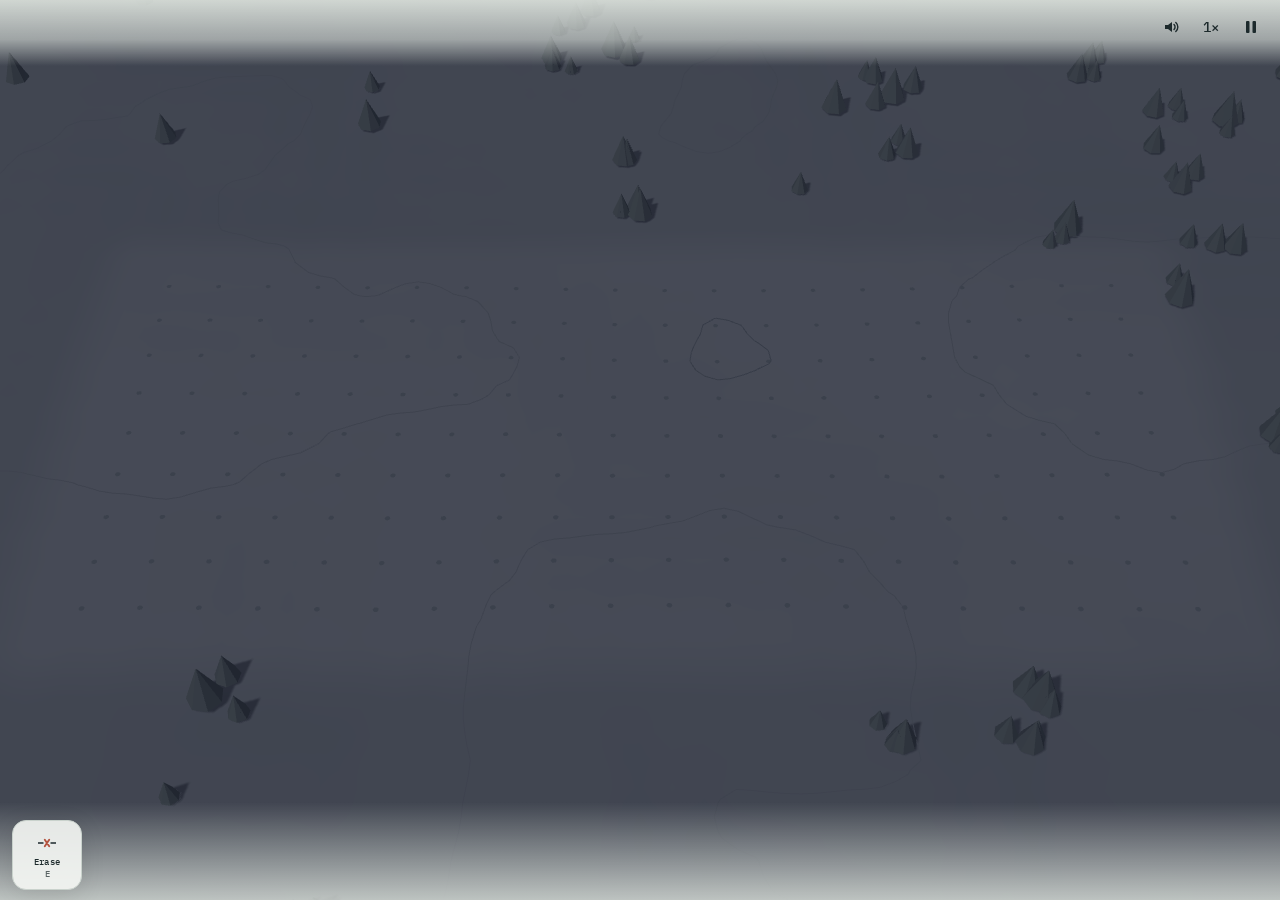
<file: preview/balance-stars-more-seeds/index.html>
<!doctype html><html lang="en"><head>
<!-- wattsville-preview: balance/stars-more-seeds@27a8207 -->
<meta name="robots" content="noindex"><meta charset="utf-8"><meta name="viewport" content="width=device-width,initial-scale=1,viewport-fit=cover"><title>Wattsville 3D</title><meta name="claude:viewport-fit-sides" content="cover"><link rel="stylesheet" href="fonts/fonts.css"><style>:root{color-scheme:light;box-sizing:border-box;padding-top:env(safe-area-inset-top,0px);padding-bottom:env(safe-area-inset-bottom,0px)}html{scroll-padding-top:env(safe-area-inset-top,0px)}body{margin:0;padding:0;font:14px -apple-system,BlinkMacSystemFont,sans-serif;background:#faf9f5;color:#141413}img{max-width:100%}[hidden]:not([hidden=until-found i]){display:none!important}</style></head><body>
<style>
/* Layout: one-screen game. Thin status bar on top, the survey-map canvas fills the middle, tool tray at the bottom. */
:root{
  --bg:#e9ede8;        /* survey paper */
  --surface:#f6f8f4;
  --ink:#1d2a2c;
  --muted:#5f6e6c;
  --line:#c9d2cc;
  --fog:#dde3dd;
  --water:#b7d3df;
  --water-edge:#9cc0d0;
  --plank:#a88b63;
  --danger:#b4533f;
  /* muted network colors: the same four hues, less saturated, still far apart in hue and lightness */
  --net-a:#b98840;     /* amber network */
  --net-b:#557aa8;     /* blue: factories, 380 V */
  --net-c:#a65a78;     /* magenta network */
  --net-d:#5b8a68;     /* green: charging stations */
  --glow:0;
  --font-display:"Chakra Petch","Arial Narrow",system-ui,sans-serif;
  --font-body:"IBM Plex Sans",system-ui,-apple-system,"Segoe UI",sans-serif;
  --font-mono:"IBM Plex Mono",ui-monospace,"SFMono-Regular",Menlo,monospace;
}
@media (prefers-color-scheme: dark){
  :root:not([data-theme="light"]){
    --bg:#0e1417; --surface:#162026; --ink:#e4ece9; --muted:#8c9c99; --line:#25333a; --fog:#121a1e;
    --water:#173748; --water-edge:#1f4a5f; --plank:#7a6447; --danger:#de7a63;
    --net-a:#d8ab66; --net-b:#86a5cc; --net-c:#c88aa3; --net-d:#87b493; --glow:1; color-scheme:dark;
  }
}
:root[data-theme="dark"]{
  --bg:#0e1417; --surface:#162026; --ink:#e4ece9; --muted:#8c9c99; --line:#25333a; --fog:#121a1e;
  --water:#173748; --water-edge:#1f4a5f; --plank:#7a6447; --danger:#de7a63;
  --net-a:#d8ab66; --net-b:#86a5cc; --net-c:#c88aa3; --net-d:#87b493; --glow:1; color-scheme:dark;
}
[hidden]{display:none!important}
html,body{height:100%}
body{background:var(--fog);color:var(--ink);font-family:var(--font-body);overflow:hidden;margin:0}
.panel{background:color-mix(in srgb,var(--surface) 86%,transparent);backdrop-filter:blur(8px);-webkit-backdrop-filter:blur(8px);border:1px solid var(--line);border-radius:12px;box-shadow:0 4px 18px rgba(0,0,0,.08)}
.bar,.tray{position:fixed;left:0;right:0;z-index:5;display:flex;gap:8px;flex-wrap:wrap;align-items:center;pointer-events:none;box-sizing:border-box;
  padding-left:max(12px,env(safe-area-inset-left,0px));padding-right:max(12px,env(safe-area-inset-right,0px))}
.bar{top:0;padding-top:calc(12px + env(safe-area-inset-top,0px));align-items:flex-start}
.tray{bottom:0;padding-bottom:calc(12px + env(safe-area-inset-bottom,0px))}
.bar>*,.tray>*{pointer-events:auto}
.brand{font-family:var(--font-display);font-weight:700;font-size:18px;letter-spacing:.04em;text-transform:uppercase;display:flex;align-items:center;gap:8px;padding:9px 14px}
.brand svg{width:18px;height:18px}
.stats{display:flex;gap:16px;align-items:center;margin-left:auto;flex-wrap:wrap;padding:6px 6px 6px 14px}
.stat{display:flex;flex-direction:column;gap:2px;min-width:0}
.stat .k{font-size:10px;letter-spacing:.12em;text-transform:uppercase;color:var(--muted)}
.stat .v{font-family:var(--font-mono);font-size:16px;font-variant-numeric:tabular-nums}
.week{width:120px}
.week .track{height:4px;background:var(--line);border-radius:2px;overflow:hidden;margin-top:6px}
.week .fill{height:100%;width:0;background:var(--ink)}
button{font:inherit;color:inherit;cursor:pointer}
.iconbtn{background:var(--surface);border:1px solid var(--line);border-radius:8px;width:36px;height:36px;display:grid;place-items:center}
.speed{width:auto;min-width:44px;padding:0 10px;font-family:var(--font-mono);font-size:14px;font-variant-numeric:tabular-nums}
.iconbtn:focus-visible,.tool:focus-visible,.primary:focus-visible,.choice:focus-visible{outline:2px solid var(--net-d);outline-offset:2px}
.stage{position:absolute;inset:0;overflow:hidden;background:var(--fog)}
canvas{display:block;width:100%;height:100%;touch-action:none}
#gl,#cv{position:absolute;inset:0}#gl{pointer-events:none}
.tool{box-shadow:0 4px 18px rgba(0,0,0,.08)}
.tool{display:flex;align-items:center;gap:8px;background:var(--surface);border:1px solid var(--line);border-radius:10px;padding:8px 12px;font-weight:500;font-size:13px}
.tool[aria-pressed="true"]{background:var(--ink);color:var(--bg);border-color:var(--ink)}
.tool .n{font-family:var(--font-mono);font-variant-numeric:tabular-nums;opacity:.8}
.tool.static{cursor:default}
.hint{margin-left:auto;font-size:11px;color:var(--muted);padding:4px;opacity:.8}
@media (hover:none),(max-width:900px){.hint{display:none}}
/* individual floating controls: each one is its own small chip or round button over the map */
.bar{padding-top:calc(10px + env(safe-area-inset-top,0px))}
.tray{padding-bottom:calc(10px + env(safe-area-inset-bottom,0px))}
.chip{display:flex;align-items:center;gap:7px;padding:0 12px;height:34px;border-radius:999px;font-family:var(--font-mono);font-size:13px;font-variant-numeric:tabular-nums;white-space:nowrap;box-sizing:border-box}
.chip svg{color:var(--muted)}
.weekchip{flex-direction:column;justify-content:center;gap:3px;align-items:stretch;font-family:var(--font-body);font-size:11px;color:var(--muted)}
.weekchip .track{display:block;height:3px;background:var(--line);border-radius:2px;overflow:hidden}
.weekchip .fill{display:block;height:100%;width:0;background:var(--ink)}
.ctrls{display:flex;gap:6px;margin-left:auto}
.bar .iconbtn{width:34px;height:34px;border-radius:999px;background:color-mix(in srgb,var(--surface) 86%,transparent);backdrop-filter:blur(8px);-webkit-backdrop-filter:blur(8px);box-shadow:0 4px 18px rgba(0,0,0,.08)}
.bar .speed{width:auto;min-width:34px;padding:0 9px}
.tray .tool{padding:0 11px;height:34px;border-radius:999px;font-size:12.5px;background:color-mix(in srgb,var(--surface) 86%,transparent);backdrop-filter:blur(8px);-webkit-backdrop-filter:blur(8px)}
.tray .tool[aria-pressed="true"]{background:var(--ink)}
.tray .tool{gap:6px;min-width:34px;justify-content:center}
.tool .ti{width:18px;height:18px;flex:none}
.tray .tool.poor .n{color:var(--danger);opacity:1}
.legend{gap:10px}
/* map-label HUD: no boxes, a soft fade at the screen edge keeps it readable */
.bar{background:linear-gradient(to bottom,color-mix(in srgb,var(--fog) 92%,transparent) 0%,color-mix(in srgb,var(--fog) 60%,transparent) 60%,transparent 100%);padding-bottom:22px}
.tray{background:linear-gradient(to top,color-mix(in srgb,var(--fog) 80%,transparent) 0%,transparent 100%);padding-top:18px}
.hud{display:flex;flex-direction:column;gap:4px;min-width:0}
.hud-top{display:flex;align-items:baseline;gap:8px}
.upkeep{font-size:11px;color:var(--muted);font-family:var(--font-body)}
/* the money chip: the profit a week at today's rate, next to the cash. A tap opens the breakdown. */
.hud{position:relative}
.bar.brkopen{z-index:7}
.nb{white-space:nowrap}
.netchip{display:inline-flex;align-items:center;gap:4px;padding:3px 8px 3px 9px;border-radius:999px;font-family:var(--font-mono);font-size:14px;font-weight:600;font-variant-numeric:tabular-nums;line-height:1.2;white-space:nowrap;cursor:pointer;-webkit-tap-highlight-color:transparent;
  background:color-mix(in srgb,var(--net-d) 22%,transparent);color:var(--net-d);border:1px solid color-mix(in srgb,var(--net-d) 55%,transparent);vertical-align:3px}
.netchip small{font-size:11px;font-weight:500;opacity:.85}
.netchip .car{font-size:9px;opacity:.8;margin-left:1px}
.netchip.loss{background:color-mix(in srgb,var(--danger) 18%,transparent);color:var(--danger);border-color:color-mix(in srgb,var(--danger) 55%,transparent)}
.netchip.flash{animation:chipFlash .35s ease-out}
.netchip:focus-visible{outline:2px solid var(--ink);outline-offset:2px}
@keyframes chipFlash{from{transform:scale(1.12)}}
/* the end of a week: a short glow on the chip; a tap opens the statement */
.netchip.week{animation:chipWeek 1.5s ease-in-out}
@keyframes chipWeek{0%,100%{box-shadow:0 0 0 0 transparent}30%{transform:scale(1.1);box-shadow:0 0 0 5px color-mix(in srgb,var(--net-d) 35%,transparent)}70%{box-shadow:0 0 0 3px color-mix(in srgb,var(--net-d) 20%,transparent)}}
.netchip.unread::after{content:'';width:6px;height:6px;border-radius:50%;background:currentColor;margin-left:2px}
@media (prefers-reduced-motion:reduce){.netchip.week{animation:none}}
.hud-sub{display:flex;align-items:center;gap:12px;font-size:11px;color:var(--muted);margin-top:2px;white-space:nowrap}
.days{display:inline-flex;gap:3px;margin-left:-2px;vertical-align:1px}.days i{width:5px;height:5px;border-radius:50%;background:var(--line)}.days i.on{background:var(--muted)}
.starbar{display:inline-flex;align-items:center;gap:6px;font-family:var(--font-mono);font-variant-numeric:tabular-nums}
.starbar .pb{width:56px;height:5px;border-radius:3px;background:var(--line);overflow:hidden;display:inline-block}
.starbar .pb i{display:block;height:100%;width:0;background:var(--net-a)}
/* the breakdown: income by customer type, the bills, the profit a week, the next prices and one action */
.brk{position:absolute;left:0;top:100%;margin-top:6px;z-index:8;width:min(300px,calc(100vw - 32px));box-sizing:border-box;padding:12px 14px;background:var(--surface);font-size:12.5px;color:var(--muted);white-space:normal}
.brk h4{margin:0 0 8px;font-size:12px;font-weight:600;color:var(--ink);letter-spacing:.02em}
.brk .r{display:grid;grid-template-columns:1fr auto;gap:2px 10px;align-items:baseline;padding:2px 0}
.brk .r b{font-family:var(--font-mono);font-weight:500;color:var(--ink);font-variant-numeric:tabular-nums;white-space:nowrap}
.brk .r b.neg,.brk .dim{color:var(--danger)} .brk .r b.pos{color:var(--net-d)}
.brk .r small{grid-column:1/-1;font-size:11px;margin-top:-2px}
.brk .sep{border-top:1px solid var(--line);margin:6px 0}
.brk .tot b{font-size:14px}.brk .tot span{color:var(--ink);font-weight:600}
.brk .nx{font-size:11px;margin-top:6px}.brk .nx b{font-family:var(--font-mono);font-weight:600;color:var(--ink)}
.brk .stl{display:block;margin:8px 0 -4px;padding:4px 0;font-size:12px}
.tip{margin-top:9px;padding:7px 9px;border-radius:8px;background:color-mix(in srgb,var(--net-a) 14%,transparent);color:var(--ink);line-height:1.35}
.tip b{font-weight:600}
/* the alert: at most one, under the legend. It floats over the map, so the bar keeps its height and the camera does not move. */
.alert{position:absolute;left:0;top:100%;z-index:7;margin-top:6px;box-sizing:border-box;width:min(330px,calc(100vw - 32px));padding:9px 30px 9px 12px;background:var(--surface);border:1px solid var(--line);border-left:3px solid var(--danger);border-radius:8px;box-shadow:0 6px 20px rgba(0,0,0,.18);font-size:12.5px;line-height:1.4;color:var(--ink);white-space:normal;animation:alertIn .3s ease-out}
.alert.info{border-left-color:var(--net-b)}
.alert b{font-weight:600}.alert .mu{color:var(--muted)}
.alert .fix{display:inline-block;margin-top:6px;font-size:12px;font-weight:600;padding:5px 10px;border-radius:7px;border:0;background:var(--ink);color:var(--bg);font-family:var(--font-mono);min-height:30px}
.alert .ax{position:absolute;top:4px;right:4px;border:0;background:none;color:var(--muted);font-size:13px;min-width:28px;min-height:28px;cursor:pointer}
@keyframes alertIn{from{opacity:0;transform:translateY(-4px)}}
/* the weekly statement: one card a week. It opens only when the player taps the money chip (or in the tutorial). */
.stmt{position:absolute;left:50%;transform:translateX(-50%);top:calc(118px + env(safe-area-inset-top,0px));z-index:6;box-sizing:border-box;width:min(340px,calc(100vw - 32px));padding:12px 14px;background:var(--surface);border:1px solid var(--line);border-radius:12px;box-shadow:0 8px 28px rgba(0,0,0,.22);font-size:12.5px;color:var(--muted);line-height:1.4;cursor:pointer;animation:stmtIn .35s cubic-bezier(.2,.9,.3,1.25)}
@media (min-width:900px){.stmt{left:auto;right:max(16px,env(safe-area-inset-right,0px));transform:none;top:calc(64px + env(safe-area-inset-top,0px));animation-name:alertIn}}
.tutorial .stmt{top:calc(62px + env(safe-area-inset-top,0px))}
@keyframes stmtIn{from{opacity:0;transform:translate(-50%,-6px)}}
.stmt .hd{display:flex;justify-content:space-between;align-items:baseline;gap:8px;color:var(--ink);font-weight:600;font-size:13px}
.stmt .hd b{font-family:var(--font-mono);font-size:17px;font-weight:600;color:var(--net-d);white-space:nowrap}.stmt.loss .hd b{color:var(--danger)}
.stmt .split{display:flex;height:8px;border-radius:4px;overflow:hidden;margin:8px 0 5px;gap:2px}
.stmt .split i{display:block;background:var(--net-d);min-width:2px}.stmt .split i.b{background:var(--danger)}.stmt .split i.c{background:var(--net-c)}
.stmt .lg{display:flex;justify-content:space-between;gap:6px;flex-wrap:wrap;font-family:var(--font-mono);font-size:11.5px;color:var(--ink)}
.stmt .lg span{white-space:nowrap}
.stmt p{margin:7px 0 0}.stmt p b{color:var(--ink);font-weight:600}
.stmt .tip{margin-top:7px;padding:6px 9px}
.stmt .kp{display:block;margin-top:6px;font-size:10.5px;text-align:right;opacity:.8}
.money.debt{color:var(--danger)}
.money{font-family:var(--font-mono);font-size:22px;font-weight:500;font-variant-numeric:tabular-nums;letter-spacing:-.01em;line-height:1}
.hud .stars{font-size:12px}
.hud-row{display:flex;align-items:center;gap:14px;flex-wrap:wrap;font-family:var(--font-mono);font-size:12px;font-variant-numeric:tabular-nums}
.legend{display:flex}
.bar .iconbtn{background:transparent;border:0;box-shadow:none;backdrop-filter:none;-webkit-backdrop-filter:none;border-radius:8px;color:var(--ink)}
.bar .iconbtn:hover{background:color-mix(in srgb,var(--ink) 8%,transparent)}
.dock{display:flex;gap:2px;padding:4px;background:color-mix(in srgb,var(--surface) 90%,transparent);backdrop-filter:blur(8px);-webkit-backdrop-filter:blur(8px);border:1px solid var(--line);border-radius:14px;box-shadow:0 6px 24px rgba(0,0,0,.1)}
/* Tools: icon, name and price. The size grows with the screen, within limits. */
.dock{--tool:clamp(60px,4.8vmin,78px)}
.dock .tool{display:grid;grid-template-rows:auto auto auto;justify-items:center;align-content:center;gap:2px;width:var(--tool);height:var(--tool);padding:0;border:0;border-radius:12px;background:transparent;box-shadow:none;backdrop-filter:none;-webkit-backdrop-filter:none;min-width:0;--tc:var(--plant-color,var(--ink))}
.dock .tool .ti{width:calc(var(--tool)*.4);height:calc(var(--tool)*.4)}
.dock .tool .nm{font-family:var(--font-mono);font-size:calc(var(--tool)*.155);font-weight:500;letter-spacing:.02em;line-height:1.1;color:var(--ink)}
.dock .tool .n{font-size:calc(var(--tool)*.15);line-height:1.1;opacity:.7;color:var(--ink);min-height:1.1em}
.dock .tool:hover{background:color-mix(in srgb,var(--ink) 7%,transparent)}
.dock .tool[aria-pressed="true"]{background:color-mix(in srgb,var(--tc) 24%,var(--surface));box-shadow:inset 0 0 0 2.5px var(--tc);color:var(--ink)}
.dock .tool.poor .ti,.dock .tool.poor .nm{filter:grayscale(1);opacity:.4}
/* The Plant tool can be dragged onto the map: no page scroll or zoom may take the touch. */
#tPlant{touch-action:none;-webkit-user-select:none;user-select:none;-webkit-touch-callout:none}
/* the Plant tile: price and upkeep of the colour it builds, and a badge when that colour is short */
#tPlant{position:relative;grid-template-rows:auto auto auto auto;gap:1px}
#tPlant .ti{width:calc(var(--tool)*.32);height:calc(var(--tool)*.32)}
#tPlant .wk2{font-family:var(--font-mono);font-size:calc(var(--tool)*.125);line-height:1.1;color:var(--muted);white-space:nowrap}
#tPlant em{position:absolute;top:-9px;left:50%;transform:translateX(-50%);font-style:normal;font-family:var(--font-body);font-size:9.5px;font-weight:700;line-height:1.3;background:var(--danger);color:#fff;padding:0 5px;border-radius:4px;white-space:nowrap}
#tPlant.need{box-shadow:inset 0 0 0 2px var(--danger)}
#tPlant.pulse{animation:tilePulse .9s ease-in-out 4}
@keyframes tilePulse{50%{transform:scale(1.08);box-shadow:inset 0 0 0 3px var(--tc)}}
body.pdragging,body.pdragging *{cursor:grabbing!important}
.dock .tool.poor .n{color:var(--danger);opacity:1;font-weight:600}
.legend .lg{display:flex;align-items:center;gap:4px}
.legend .lg svg{width:13px;height:13px;color:inherit}
.legend .lg b{font-weight:500;color:var(--ink)}
.legend .lg.short b{color:var(--danger)}
@keyframes shortPop{from{transform:scale(.3);opacity:0}}
.legend .lg i{animation:shortPop .45s cubic-bezier(.2,.9,.3,1.6);font-style:normal;font-family:var(--font-body);font-size:10px;font-weight:600;color:var(--bg);background:var(--danger);border-radius:4px;padding:0 4px;margin-left:2px}
.lives.lost{animation:starPop .7s}
@media (max-width:440px){
  .bar,.tray{gap:5px;padding-left:max(10px,env(safe-area-inset-left,0px));padding-right:max(10px,env(safe-area-inset-right,0px))}
  .bar{flex-wrap:nowrap}
  .chip{padding:0 8px;font-size:12px;gap:5px;height:32px}
  .money{font-size:19px}.hud-row{gap:10px;font-size:11px}
  .dock{--tool:58px;gap:1px}
  .weekchip{font-size:10px;min-width:0}
  /* the star text is short on a phone ('$12,005 / $12,500'), so it ends inside the screen */
  .hud-sub{gap:8px}.starbar{gap:5px}.starbar .pb{width:40px}
  .ctrls{gap:4px}
  .bar .iconbtn{width:32px;height:32px}.bar .speed{padding:0 7px}
  .tray > .tool{padding:0 9px;font-size:12px;height:32px}
}
.brand .sub{font-family:var(--font-body);font-weight:500;font-size:12px;letter-spacing:0;text-transform:none;color:var(--muted);padding-left:4px}
.coach{position:absolute;left:50%;transform:translateX(-50%);bottom:calc(clamp(60px,4.8vmin,78px) + 26px + env(safe-area-inset-bottom,0px));z-index:6;width:min(440px,calc(100% - 24px));box-sizing:border-box;padding:14px 16px 12px;display:flex;flex-direction:column;gap:10px;border-radius:14px}
.coach p{margin:0;font-size:14.5px;line-height:1.45;color:var(--ink);text-wrap:pretty}
.coach p.in{animation:coachIn .45s ease-out}
@keyframes coachIn{from{opacity:0;transform:translateY(4px)}}
.coachrow{display:flex;align-items:center;gap:12px}
.dots{display:flex;gap:5px;margin-right:auto}
.dots i{width:6px;height:6px;border-radius:50%;background:var(--line)}
.dots i.on{background:var(--net-a)}
.linkbtn{background:none;border:0;padding:6px 2px;color:var(--muted);font-size:13px;text-decoration:underline;text-underline-offset:3px}
.primary.small{padding:8px 14px;font-size:13.5px}
.linkbtn:focus-visible,#tutBtn:focus-visible,.menu button:focus-visible{outline:2px solid var(--net-d);outline-offset:2px}
@media (orientation:landscape) and (max-height:500px){
  .coach{left:auto;right:max(12px,env(safe-area-inset-right,0px));transform:none;bottom:auto;top:calc(52px + env(safe-area-inset-top,0px));width:min(300px,42%)}
  .coach p{font-size:13.5px}
}
.titlecard{position:absolute;inset:0;z-index:6;display:flex;flex-direction:column;align-items:center;justify-content:center;gap:10px;pointer-events:none;color:#fff1d2;text-align:center;padding:16px}
.titlecard h1{margin:0;font-family:var(--font-display);font-size:clamp(40px,9vw,72px);letter-spacing:.1em;text-transform:uppercase;text-shadow:0 0 28px rgba(255,200,120,.55),0 0 2px rgba(255,220,160,.9)}
.titlecard p{margin:0;font-size:clamp(14px,2.4vw,18px);letter-spacing:.04em;opacity:.8}
.titlecard.play{animation:titleSeq 3.4s ease-in-out forwards}
.titlecard.play h1{animation:titleGlow 3.4s ease-in-out forwards}
@keyframes titleSeq{0%{opacity:0}22%{opacity:1}72%{opacity:1}100%{opacity:0}}
@keyframes titleGlow{0%{letter-spacing:.2em;filter:blur(3px)}30%{letter-spacing:.1em;filter:blur(0)}100%{letter-spacing:.12em}}
/* during the tutorial only cable and erase matter: hide the score chips and the other tools */
.tutorial .hud,.tutorial #tPlant,.tutorial .tray .static,.tutorial .hint{display:none}
.tutorial #nCable{visibility:hidden}
.stars{display:inline-block;color:var(--net-a);letter-spacing:.06em;font-size:11px}
.stars.pop{animation:starPop .7s cubic-bezier(.2,.9,.3,1.4)}
@keyframes starPop{40%{transform:scale(1.6)}}
.starrow{font-size:30px;letter-spacing:.12em;color:var(--net-a);line-height:1}
.next{color:var(--ink)!important;font-weight:500}
.city .st{color:var(--net-a);letter-spacing:.06em;margin-right:6px}
.city.locked{opacity:.5;cursor:not-allowed}
.city.locked:hover{transform:none;border-color:var(--line)}
.cities{display:grid;grid-template-columns:repeat(2,minmax(0,1fr));gap:8px}
.city{background:var(--bg);border:1px solid var(--line);border-radius:10px;padding:12px;text-align:left;display:flex;flex-direction:column;gap:4px;min-width:0;transition:transform .15s ease,border-color .15s ease}
.city:hover{transform:translateY(-2px);border-color:var(--ink)}
.city.sel{border-color:var(--ink)}
.city .yr{font-family:var(--font-mono);font-size:11px;color:var(--muted);font-variant-numeric:tabular-nums}
.city b{font-family:var(--font-display);font-size:18px;text-transform:uppercase;letter-spacing:.03em}
.city .fact{font-size:12px;color:var(--muted);line-height:1.4}
.city .best{font-family:var(--font-mono);font-size:11px;margin-top:2px}
.city:focus-visible,.secondary:focus-visible,.how summary:focus-visible{outline:2px solid var(--net-d);outline-offset:2px}
.how summary{cursor:pointer;font-weight:600;font-size:13px}
.how ul{margin-top:8px;font-size:13px}
.row{display:flex;gap:8px;flex-wrap:wrap}
.row>button{flex:1}
.secondary{background:transparent;color:var(--ink);border:1px solid var(--line);border-radius:10px;padding:12px 16px;font-weight:600;font-size:15px}

@media (max-width:520px){.brand .sub{display:none}}
.overlay{position:absolute;inset:0;z-index:7;display:flex;flex-direction:column;overflow-y:auto;background:color-mix(in srgb,var(--bg) 72%,transparent);backdrop-filter:blur(2px);padding:16px}
.card{margin:auto;box-sizing:border-box;min-width:0;background:var(--surface);border:1px solid var(--line);border-radius:14px;padding:22px 22px 20px;max-width:380px;width:100%;display:flex;flex-direction:column;gap:14px;box-shadow:0 10px 40px rgba(0,0,0,.15)}
.card h1,.card h2{font-family:var(--font-display);margin:0;text-transform:uppercase;letter-spacing:.04em;text-wrap:balance}
.card h1{font-size:30px}
.card h2{font-size:22px}
.card p{margin:0;line-height:1.5;color:var(--muted)}
.card ul{margin:0;padding-left:18px;line-height:1.55;display:flex;flex-direction:column;gap:4px}
.primary{background:var(--ink);color:var(--bg);border:0;border-radius:10px;padding:12px 16px;font-weight:600;font-size:15px}
.big{font-family:var(--font-mono);font-size:34px;font-variant-numeric:tabular-nums}
.toast{position:absolute;left:50%;top:auto;bottom:calc(96px + env(safe-area-inset-bottom,0px));z-index:6;transform:translateX(-50%);background:var(--ink);color:var(--bg);padding:8px 14px;border-radius:18px;font-size:13px;font-weight:500;width:max-content;max-width:min(640px,calc(100vw - 32px));box-sizing:border-box;text-align:center;line-height:1.35}
@media (max-width:520px){.stats{gap:12px}.week{width:84px}.hint{display:none}.brand{font-size:17px}}
.overlay:not([hidden]){animation:fadeIn .35s ease-out}
.overlay:not([hidden]) .card{animation:cardIn .45s cubic-bezier(.2,.9,.3,1.25)}
.toast{pointer-events:auto;cursor:pointer}
.pcard{position:absolute;left:50%;bottom:calc(96px + env(safe-area-inset-bottom,0px));z-index:6;transform:translateX(-50%);box-sizing:border-box;width:min(380px,calc(100vw - 32px));
  background:var(--surface);color:var(--ink);border:1px solid var(--line);border-radius:12px;padding:12px 14px;box-shadow:0 8px 28px rgba(0,0,0,.18)}
.pcard:not([hidden]){animation:toastIn .3s cubic-bezier(.2,.9,.3,1.25)}
.pcard p{margin:6px 0 0;font-family:var(--font-mono);font-weight:500;font-size:12px;font-variant-numeric:tabular-nums}
.pcard p.loss b{color:var(--danger)}.pcard p .mu{color:var(--muted);font-weight:400}.pcard p b{font-weight:600}
.pcard p{line-height:1.5}
.pcard button:disabled{opacity:.5;cursor:default}
.pchead{display:flex;align-items:center;gap:8px}.pchead b{flex:1;font-size:14px}
.pcx{border:0;background:none;color:var(--muted);font-size:14px;cursor:pointer;min-width:32px;min-height:32px}
.pcrow{display:flex;gap:8px;margin-top:10px}.pcrow button{flex:1;min-height:40px}
body.in-menu .pcard{display:none}
/* in the tutorial the coach holds the bottom, so the card opens at the top */
.tutorial .pcard{bottom:auto;top:calc(16px + env(safe-area-inset-top,0px))}
@media (orientation:landscape) and (max-height:500px){.tutorial .pcard{left:max(12px,env(safe-area-inset-left,0px));transform:none;width:min(320px,50%);animation:none}}
.toast .tclose{display:block;font-size:11px;opacity:.65;margin-top:2px;font-weight:500}
.speed.halved{color:var(--net-a);white-space:nowrap;min-width:max-content}
.toast:not([hidden]){animation:toastIn .3s cubic-bezier(.2,.9,.3,1.25)}
.tool,.iconbtn{transition:transform .12s ease}
.tool:active,.iconbtn:active{transform:scale(.95)}
@keyframes fadeIn{from{opacity:0}}
@keyframes cardIn{from{opacity:0;transform:translateY(14px) scale(.96)}}
@keyframes toastIn{from{opacity:0;transform:translate(-50%,8px)}}
.card .note{font-size:12.5px}
@media (prefers-reduced-motion: reduce){*{transition:none!important;animation:none!important}}
/* city menu: the chosen city's town fills the screen, and the menu floats over it */
.bar,.tray{transition:opacity .5s ease-out}
body.in-menu .bar,body.in-menu .tray{opacity:0;pointer-events:none}
body.in-menu .bar *,body.in-menu .tray *{pointer-events:none}
.menu{position:absolute;inset:0;z-index:7;overflow:hidden;touch-action:none;-webkit-user-select:none;user-select:none;color:var(--ink)}
.menu{transition:opacity .35s ease-out}
.menu.entering,.menu.leaving{opacity:0;pointer-events:none;transition:opacity .35s ease-out}
.menu.entering *,.menu.leaving *{pointer-events:none}
.mfog{position:absolute;inset:0;background:var(--fog);opacity:0;pointer-events:none}
.mscrim{position:absolute;left:0;right:0;pointer-events:none}
.mscrim.top{top:0;height:calc(90px + env(safe-area-inset-top,0px));background:linear-gradient(to bottom,color-mix(in srgb,var(--fog) 85%,transparent),transparent)}
.mscrim.bottom{bottom:0;height:62%;background:linear-gradient(to bottom,transparent 0%,color-mix(in srgb,var(--fog) 78%,transparent) 45%,color-mix(in srgb,var(--fog) 95%,transparent) 100%)}
.mcol{position:absolute;inset:0;display:flex;flex-direction:column;box-sizing:border-box;
  padding:calc(6px + env(safe-area-inset-top,0px)) max(18px,env(safe-area-inset-right,0px)) calc(8px + env(safe-area-inset-bottom,0px)) max(18px,env(safe-area-inset-left,0px))}
.menu.wide .mcol{padding-left:max(72px,env(safe-area-inset-left,0px));padding-right:max(72px,env(safe-area-inset-right,0px))}
.mbar{display:flex;align-items:center;gap:8px;flex:none}
.mbar .bolt{width:17px;height:17px;color:var(--net-a);flex:none}
.mname{font-family:var(--font-display);font-weight:700;font-size:17px;text-transform:uppercase;white-space:nowrap}
.menu:not(.named) .mname{display:none}
.mspring{flex:1}
.pill{display:inline-flex;align-items:center;gap:5px;box-sizing:border-box;min-height:34px;padding:0 12px;border-radius:999px;background:color-mix(in srgb,var(--surface) 88%,transparent);border:1px solid var(--line);
  color:var(--ink);font-family:var(--font-mono);font-weight:500;font-size:13px;font-variant-numeric:tabular-nums;white-space:nowrap;flex:none}
button.pill{font-family:var(--font-body);font-weight:600;cursor:pointer;transition:transform .12s ease}
button.pill:active{transform:scale(.95)}
.pill .a{color:var(--net-a)}
.mspace{flex:1;min-height:12px}
.minfo{max-width:560px;display:flex;flex-direction:column;gap:8px;will-change:transform,opacity}
.menu.compact .minfo{gap:5px}
.minfo p{margin:0}
.msrc{display:flex;align-items:center;gap:6px;font-family:var(--font-mono);font-weight:500;font-size:12px;font-variant-numeric:tabular-nums;white-space:nowrap}
.msrc canvas{width:18px;height:18px;flex:none}
.minfo h1{margin:0;font-family:var(--font-display);font-weight:700;font-size:40px;line-height:1.1;white-space:nowrap;overflow:hidden;text-overflow:ellipsis}
.menu.wide:not(.compact) .minfo h1{font-size:60px}
.mplace{font-size:14px;color:var(--muted);white-space:nowrap;overflow:hidden;text-overflow:ellipsis}
.mrule{font-size:15px;font-weight:500;line-height:1.35}
.mfact{font-size:13px;color:var(--muted);line-height:1.4;display:-webkit-box;-webkit-line-clamp:3;-webkit-box-orient:vertical;overflow:hidden}
.menu.compact .mfact,.menu.short .mwhy{display:none}
.mfuel{margin:0;font-family:var(--font-mono);font-weight:500;font-size:12px;line-height:1.4}
.mprog{max-width:400px;margin-top:2px;font-family:var(--font-mono);font-weight:500;font-size:12px;color:var(--muted);font-variant-numeric:tabular-nums}
.mprog .row{display:flex;justify-content:space-between;gap:8px}
.mprog .track{height:4px;border-radius:2px;background:var(--line);margin-top:5px;overflow:hidden}
.mprog .fill{height:100%;border-radius:2px;background:var(--net-a)}
.mprog .new{display:block;white-space:nowrap;overflow:hidden;text-overflow:ellipsis}
.mplay{display:flex;align-items:center;gap:14px;margin-top:4px}
.mstars{display:flex;gap:3px;font-size:19px;line-height:1}
.mstars i{font-style:normal;color:var(--line)}
.mstars i.on{color:var(--net-a)}
.mplay .primary{min-height:44px}
.rail{position:relative;flex:none;height:48px;margin-top:16px}
.menu.eras .rail{height:62px}
.menu.compact .rail{margin-top:8px}
.rail .axis,.rail .done{position:absolute;left:0;height:2px}
.rail .axis{right:0;background:var(--line)}
.rail .done{background:var(--net-a)}
.rail .era,.rail .gap{position:absolute;transform:translate(-50%,-50%);font-family:var(--font-mono);font-weight:500;white-space:nowrap;color:var(--muted)}
.rail .era{top:6px;font-size:10.5px;letter-spacing:1.5px;text-transform:uppercase}
.rail .gap{font-size:10px;padding:0 4px;background:var(--fog)}
.menu:not(.eras) .rail .era,.menu:not(.eras) .rail .gap{display:none}
.tick{position:absolute;width:44px;height:56px;transform:translateX(-50%);display:flex;flex-direction:column;align-items:center;gap:4px;padding:0;border:0;background:none;color:var(--muted);cursor:pointer}
.tick i{display:block;box-sizing:border-box;width:13px;height:13px;margin:1.5px 0;border-radius:50%;border:2px solid var(--net-a);background:var(--fog)}
.tick.lit i{background:var(--net-a)}
.tick.cur i{width:16px;height:16px;margin:0;outline:4px solid color-mix(in srgb,var(--net-a) 35%,transparent);outline-offset:3px}
.tick span{font-family:var(--font-mono);font-weight:500;font-size:11px}
.tick.cur span{color:var(--ink)}
.tick.low span{padding-top:12px}
.marrow{position:absolute;top:50%;width:44px;height:44px;margin-top:-22px;border-radius:50%;display:none;place-items:center;padding:0;
  background:color-mix(in srgb,var(--surface) 85%,transparent);border:1px solid var(--line);color:var(--ink);cursor:pointer}
.marrow.prev{left:max(14px,env(safe-area-inset-left,0px))}
.marrow.next{right:max(14px,env(safe-area-inset-right,0px))}
.menu.wide .marrow{display:grid}
.marrow:disabled{opacity:.3;cursor:default}
.mmap{position:absolute;inset:0;z-index:2;background:var(--bg)}
.mmap:not([hidden]){animation:fadeIn .2s ease-out}
.msafe{position:absolute;top:env(safe-area-inset-top,0px);left:0;height:env(safe-area-inset-bottom,0px);width:0;visibility:hidden}
.mmap>canvas{position:absolute;inset:0;width:100%;height:100%}
.mmaphead{position:absolute;left:0;right:0;top:0;display:flex;align-items:flex-start;gap:8px;
  padding:calc(12px + env(safe-area-inset-top,0px)) max(18px,env(safe-area-inset-right,0px)) 0 max(18px,env(safe-area-inset-left,0px))}
.mmaphead>div{flex:1;min-width:0}
.mmaphead h2{margin:0 0 4px;font-family:var(--font-display);font-weight:700;font-size:22px}
.mmaphead p{margin:0;font-family:var(--font-mono);font-weight:500;font-size:11px;color:var(--muted)}
.mmaphead .pill{min-height:36px;padding:0 14px;background:var(--surface)}
.pin{position:absolute;transform:translate(-50%,-18px);display:flex;flex-direction:column;align-items:center;gap:3px;padding:0;border:0;background:none;color:var(--ink);cursor:pointer;transition:transform .12s ease}
.pin:active{transform:translate(-50%,-18px) scale(.95)}
.pin .dot{box-sizing:border-box;width:36px;height:36px;border-radius:50%;display:grid;place-items:center;background:var(--surface);border:2px solid var(--muted)}
.pin.played .dot{border-color:var(--net-a)}
.pin.cur .dot{box-shadow:0 0 0 6px color-mix(in srgb,var(--net-a) 30%,transparent)}
.pin canvas{width:20px;height:20px}
.pin b{font-size:12px;font-weight:600;white-space:nowrap}
.pin .yr{font-family:var(--font-mono);font-weight:500;font-size:10.5px;color:var(--muted);white-space:nowrap}
#help{z-index:3;touch-action:pan-y}
.helpcard{max-width:460px}
.helpcard ul{font-size:13px;color:var(--muted)}
/* notices: news and feedback at the top; they go away by themselves (see notice()) */
.notices{position:absolute;left:50%;top:calc(96px + env(safe-area-inset-top,0px));transform:translateX(-50%);z-index:6;display:flex;flex-direction:column;align-items:center;gap:6px;pointer-events:none;width:max-content;max-width:min(560px,calc(100vw - 32px))}
.notice{background:var(--surface);color:var(--ink);border:1px solid var(--line);border-left:3px solid var(--muted);padding:8px 14px;border-radius:8px;font-size:13px;font-weight:500;text-align:center;line-height:1.35;box-shadow:0 6px 20px rgba(0,0,0,.12);animation:toastIn .35s cubic-bezier(.2,.9,.3,1.25)}
.notice.bill{border-left-color:var(--danger);font-family:var(--font-mono);font-weight:400}
.notice.star{border-left-color:var(--net-a)}
.notice{white-space:pre-line}
.notice.statement{border-left-color:var(--net-a);font-family:var(--font-mono);font-weight:400}
body.in-menu .notices{display:none}
</style>

<header class="bar">
  <div class="brand panel" hidden><svg viewBox="0 0 24 24" aria-hidden="true"><path d="M13 2 4 14h7l-1 8 9-12h-7z" fill="currentColor"/></svg><span>Wattsville</span><span class="sub" id="cityLabel"></span></div>
  <div class="hud">
    <div class="hud-top"><span class="money" id="score" title="Money to spend">$0</span><button type="button" class="netchip" id="net" aria-expanded="false" aria-controls="brk" title="Profit a week at today's rate. Tap for the details."><b id="netV">+$0</b><small>/wk</small><span class="car" aria-hidden="true">▾</span></button></div>
    <div class="hud-sub"><span id="wkWhen">Week 1 · Mon</span><span class="days" id="days" aria-hidden="true"></span><span class="starbar" id="starBar" title="Stars count the profit of this run: your best cash, less the start cash"><span class="stars" id="starsHud" aria-label="Stars earned this run">☆☆☆</span><span class="pb" aria-hidden="true"><i id="starFill"></i></span><span id="starTxt"></span></span></div>
    <div class="brk panel" id="brk" role="region" aria-label="Money each week" hidden></div>
    <div class="hud-row"><div class="legend" id="lit" title="Customers fully lit, by type"></div></div>
    <div class="alert" id="alert" role="alert" hidden></div>
  </div>
  <div class="ctrls">
    <button class="iconbtn" id="muteBtn" aria-label="Sound on. Click to mute" title="Sound (M)"></button>
    <button class="iconbtn speed" id="speedBtn" aria-label="Game speed: normal. Click to change" title="Game speed (S)">1×</button>
    <button class="iconbtn" id="pauseBtn" aria-label="Pause"><svg width="14" height="14" viewBox="0 0 14 14" aria-hidden="true"><rect x="2" y="1" width="3.5" height="12" rx="1" fill="currentColor"/><rect x="8.5" y="1" width="3.5" height="12" rx="1" fill="currentColor"/></svg></button>
  </div>
</header>

<div class="stage" id="stage">
  <canvas id="cv" aria-label="Game board: a growing district map with power plants and homes"></canvas>


  <div class="menu" id="intro" hidden>
    <div class="mfog" id="menuFog"></div>
    <div class="mscrim top"></div><div class="mscrim bottom"></div>
    <div class="mcol">
      <div class="mbar">
        <svg class="bolt" viewBox="0 0 24 24" role="img" aria-label="Wattsville"><path d="M13 2 4 14h7l-1 8 9-12h-7z" fill="currentColor"/></svg>
        <span class="mname" aria-hidden="true">Wattsville</span>
        <span class="mspring"></span>
        <span class="pill" id="menuStars" role="img"></span>
        <button class="pill" id="mapBtn" aria-label="Map of the cities"><svg width="14" height="14" viewBox="0 0 24 24" aria-hidden="true"><path d="M9 4 3 6.5v13.5l6-2.5 6 2.5 6-2.5V4l-6 2.5zM9 4v13.5M15 6.5V20" fill="none" stroke="currentColor" stroke-width="2" stroke-linejoin="round"/></svg>Map</button>
        <button class="pill" id="helpBtn" aria-label="How to play"><b>?</b></button>
        <button class="pill" id="fullBtn" hidden aria-label="Full screen"><svg width="14" height="14" viewBox="0 0 24 24" aria-hidden="true"><path d="M4 9V4h5M15 4h5v5M20 15v5h-5M9 20H4v-5" fill="none" stroke="currentColor" stroke-width="2" stroke-linecap="round" stroke-linejoin="round"/></svg></button>
        <button class="pill" id="quitBtn" hidden>Quit</button>
      </div>
      <div class="mspace"></div>
      <section class="minfo" id="menuInfo" aria-live="polite">
        <p class="msrc"><canvas id="menuIcon" width="36" height="36" aria-hidden="true"></canvas><span id="menuSrc"></span></p>
        <h1 id="menuName"></h1>
        <p class="mplace" id="menuPlace"></p>
        <p class="mrule" id="menuRule"></p>
        <p class="mfuel" id="menuFuel"></p>
        <p class="mfact" id="menuFact"></p>
        <p class="mfact mwhy" id="menuWhy"></p>
        <div class="mprog" id="menuProg"></div>
        <div class="mplay"><span class="mstars" id="menuStarRow" role="img"></span><button class="primary small" id="playBtn">Play</button></div>
      </section>
      <div class="rail" id="rail" role="group" aria-label="Years"></div>
    </div>
    <button class="marrow prev" id="prevCity" aria-label="Previous city"><svg width="16" height="16" viewBox="0 0 14 14" aria-hidden="true"><path d="M9 2 4 7l5 5" fill="none" stroke="currentColor" stroke-width="2" stroke-linecap="round" stroke-linejoin="round"/></svg></button>
    <button class="marrow next" id="nextCity" aria-label="Next city"><svg width="16" height="16" viewBox="0 0 14 14" aria-hidden="true"><path d="m5 2 5 5-5 5" fill="none" stroke="currentColor" stroke-width="2" stroke-linecap="round" stroke-linejoin="round"/></svg></button>
    <div class="mmap" id="cityMap" hidden role="dialog" aria-labelledby="mapTitle">
      <span class="msafe" id="mapSafe"></span>
      <canvas id="mapCv" aria-hidden="true"></canvas>
      <div id="mapPins"></div>
      <div class="mmaphead">
        <div><h2 id="mapTitle">Where power began</h2><p>Survey grid, 10° squares · the cable joins the cities you played, in date order</p></div>
        <button class="pill" id="mapClose">Close</button>
      </div>
    </div>
    <div class="overlay" id="help" hidden>
      <div class="card helpcard" role="dialog" aria-labelledby="helpTitle">
        <h2 id="helpTitle">How to play</h2>
        <ul>
          <li>Each city makes its power one way: water, coal, wind, nuclear or gas. Each kind of plant has a rule for where it can stand. Drag the Plant tile onto the map: a green square shows where a plant can stand.</li>
          <li>Drag from a plant, home or cable to lay cable ($1 a square, $8 more over water). Erase cable to get the money back.</li>
          <li>Each plant powers as many homes as its pips. Too many homes on one network share the power: they all dim and pay less. Hold a plant to add 2 pips, or tap it to see its week, upgrade it or sell it. A plant takes 3 upgrades at most; after that, build a new plant.</li>
          <li>Each color is a voltage for one kind of customer: amber for homes, blue for factories, magenta for tram depots, green for charging stations. Factories and depots use 2 pips but pay more.</li>
          <li>Each lit home pays $30 a week; with every home lit, pay is ×1.25. Each week ends with bills for cable, plants and fuel. The chip next to your cash shows your profit a week: tap it for the details. It glows when a week ends: tap it to see the week's statement.</li>
          <li>The town has a size limit. When it has no more room, it grows up: a home becomes an apartment block, then a tower block, and other customers get more floors. Each level needs more pips and pays more. Scaffolding and a <b>+</b> show over a building for a few seconds before it rises: add capacity to its network, or it browns out.</li>
          <li>Stars count your profit: your best cash, less the start cash. Unlit homes slowly dim; if one goes fully dark, the game ends.</li>
        </ul>
        <button class="secondary" id="tutBtn">Play the tutorial</button>
        <button class="primary" id="helpBack">Back to the cities</button>
      </div>
    </div>
  </div>

  <div class="overlay" id="over" hidden>
    <div class="card">
      <h2>Blackout</h2>
      <p id="overWhy">A home went dark for too long.</p>
      <div class="big" id="overScore">$0</div>
      <p class="note" id="overHow">Profit = your best cash − the start cash.</p>
      <div class="starrow" id="overStars" aria-label="Stars"></div>
      <p id="overMeta"></p>
      <p class="next" id="overNext"></p>
      <div class="row">
        <button class="primary" id="againBtn">Play again</button>
        <button class="secondary" id="cityBtn">Choose city</button>
      </div>
    </div>
  </div>

  <div class="overlay" id="paused" hidden>
    <div class="card">
      <h2>Paused</h2>
      <p id="pauseWhere"></p>
      <div class="big" id="pauseEarned"></div>
      <button class="primary" id="resumeBtn">Resume</button>
      <button class="secondary" id="leaveBtn">Leave city</button>
      <button class="secondary" id="pauseQuitBtn" hidden>Save and quit</button>
      <p class="note" id="pauseNote">If you leave, the profit so far counts as a run: it can set your best and earn stars.</p>
    </div>
  </div>

  <div class="toast" id="toast" hidden></div>
  <div class="pcard" id="pcard" role="dialog" aria-label="Plant" hidden>
    <div class="pchead"><b id="pcTitle"></b><button class="pcx" id="pcClose" aria-label="Close">✕</button></div>
    <p id="pcPips"></p><p id="pcWeek"></p>
    <div class="pcrow"><button class="secondary" id="pcUp"></button><button class="secondary" id="pcSell"></button></div>
  </div>
  <div class="notices" id="notices" role="status"></div>
  <div class="stmt" id="stmt" role="status" hidden></div>

  <div class="titlecard" id="titleCard" hidden aria-hidden="true"><h1>Wattsville</h1><p>Keep the lights on.</p></div>

  <div class="coach panel" id="coach" hidden role="status" aria-live="polite">
    <p id="coachText"></p>
    <div class="coachrow">
      <span class="dots" id="coachDots" aria-hidden="true"></span>
      <button class="linkbtn" id="coachSkip">Skip tutorial</button>
      <button class="primary small" id="coachPlay" hidden>Play</button>
    </div>
  </div>
</div>

<nav class="tray" aria-label="Tools">
  <div class="dock">
  <button class="tool" id="tErase" style="--tc:var(--danger)" aria-pressed="false" aria-label="Erase" title="Erase (E): turn on to remove cable and get the money back; turn off to draw cable again"><svg class="ti" viewBox="0 0 24 24" aria-hidden="true"><path d="M3 12h5.5M15.5 12H21" fill="none" stroke="currentColor" stroke-width="1.7"/><path d="M9.8 8.8l4.4 6.4M14.2 8.8l-4.4 6.4" stroke="var(--tc)" stroke-width="1.9" stroke-linecap="round"/></svg><span class="nm">Erase</span><span class="n">E</span></button>
  <button class="tool" id="tPlant" aria-pressed="false" aria-label="Build a plant" title="Build a plant: drag it onto the map, or tap (P) and then tap a lit square. Tap again to change its color."><svg class="ti" viewBox="0 0 24 24" aria-hidden="true"><path d="M12 2.5v3M12 18.5v3" stroke="currentColor" stroke-width="1.7"/><circle cx="12" cy="12" r="6.5" fill="none" stroke="var(--tc)" stroke-width="1.9"/><path d="M8.7 12c1.1-2.2 2.2-2.2 3.3 0s2.2 2.2 3.3 0" fill="none" stroke="currentColor" stroke-width="1.7" stroke-linecap="round"/></svg><span class="nm">Plant</span><span class="n" id="nPlant">$60</span><span class="wk2" id="nPlantUp"></span><em id="nPlantShort" hidden></em></button>
  </div>
  <span class="hint">Double-click to zoom · Right-drag to erase · Tap a plant to inspect, hold to upgrade · Space pause · S speed · M sound · P plant</span>
</nav>

<script src="vendor/three.min.js"></script>
<script>
// A preview build (served under /preview/<branch>/ on the same site as the real game) keeps its own saves:
// each game key gets the prefix 'wattsville-preview-', so a preview never changes the player's real bests or run.
(()=>{
  if(!/\/preview\//.test(location.pathname)) return;
  const P='wattsville-preview-',S=Storage.prototype,get=S.getItem,set=S.setItem,del=S.removeItem;
  const key=(st,k)=>st===localStorage&&/^(wattsville|livewire)-/.test(k)&&!String(k).startsWith(P)?P+k:k;
  S.getItem=function(k){return get.call(this,key(this,k))};
  S.setItem=function(k,v){return set.call(this,key(this,k),v)};
  S.removeItem=function(k){return del.call(this,key(this,k))};
  window.wattsvilleStoragePrefix=P;
})();
</script>
<script>
// Desktop build (desktop/, Electron and Steam): the save lives in a file that Steam Cloud syncs, not only in
// the browser storage. At start the file wins. Each change to the game's keys goes back to the file.
(()=>{
  const D=window.wattsvilleDesktop;if(!D) return;
  const ours=k=>/^(wattsville|livewire)-/.test(k);
  const saved=D.loadSave();
  if(saved){
    for(const k of Object.keys(localStorage)) if(ours(k)) localStorage.removeItem(k);
    for(const [k,v] of Object.entries(saved)) if(ours(k)) localStorage.setItem(k,String(v));
  }
  let timer=0;
  const write=()=>{clearTimeout(timer);timer=0;const o={};for(const k of Object.keys(localStorage)) if(ours(k)) o[k]=localStorage.getItem(k);D.writeSave(o)};
  // the game's own storage calls pass through here: a change reaches the file within a second
  const set=Storage.prototype.setItem,del=Storage.prototype.removeItem;
  const later=k=>{if(ours(k)&&!timer) timer=setTimeout(write,1000)};
  Storage.prototype.setItem=function(k,v){set.call(this,k,v);if(this===localStorage) later(k)};
  Storage.prototype.removeItem=function(k){del.call(this,k);if(this===localStorage) later(k)};
  window.desktopFlushSave=write;
})();
</script>
<script>
(()=>{
const COLS=48, ROWS=30, N=COLS*ROWS, WEEK=120, DAYS=['Mon','Tue','Wed','Thu','Fri','Sat','Sun'];
const NET_VARS=['--net-a','--net-b','--net-c','--net-d'];
const $=id=>document.getElementById(id);
const cv=$('cv'), stage=$('stage');
let ctx=cv.getContext('2d'); // swapped for a moment while the city pictures are drawn
let previewing=false; // true while a scripted game makes a city picture: no sound, no messages, no saving
// set only by the balance harness (tools/balance.js): no rings, no floats and no draw loop while the bots play
let botMode=false;
let links,water,wires,cross,bridge,occ,plants,houses,st,flashes,drag=null,hover=-1,allocAcc=0,theme={};
let pipe=new Uint8Array(0);
// how much drawn water covers a point (0..1): the river's smooth shape, which can differ from the square grid
let drawnWater=null;
let onResize=null,onTheme=null; // set by the 3D view
const rnd=(a,b)=>a+Math.floor(Math.random()*(b-a+1));
const idx=(x,y)=>y*COLS+x, cx=i=>i%COLS, cy=i=>Math.floor(i/COLS);
let best=0; try{best=+localStorage.getItem('livewire-best')||0}catch(e){}
let ripples=[],linkBorn=new Map(),energized=new Map();
const reduceMotion=matchMedia('(prefers-reduced-motion: reduce)').matches;
const easeOutBack=t=>1+2.70158*Math.pow(t-1,3)+1.70158*Math.pow(t-1,2);
function ripple(x,y,c,r=1.1,dur=0.9){if(!reduceMotion&&!botMode) ripples.push({x,y,c,r,dur,t:0})}
// red rings out of each plant of a color that is short of power; they repeat while the color stays short
function pulseShort(c){if(!reduceMotion&&!botMode) for(const p of plants) if(p.color===c) ripples.push({x:p.x+.5,y:p.y+.5,c,r:1.6,dur:1.1,t:0,warn:true})}
// the moment a color becomes short: a warning sound and red rings, with no message to read
function checkShort(c,short){
  st.shortSeen=st.shortSeen||[];
  if(short&&!st.shortSeen[c]&&!previewing){sfx.short(c);pulseShort(c)}
  st.shortSeen[c]=short;
}

/* ---------- sound ---------- */
// Everything is synthesised with Web Audio, no audio files. A major-pentatonic palette keeps it calm:
// any notes played together sound consonant, so the town's sounds layer into soft generative music.
const SCALE=[0,2,4,7,9];
const NET_ROOT=[0,4,7,9]; // each network's own note (semitones above C4): amber C, teal E, magenta G, indigo A
let AC=null,master=null,verb=null,muted=false;
try{muted=localStorage.getItem('wattsville-muted')==='1'}catch(e){}
const hz=semi=>261.63*Math.pow(2,semi/12);
const pent=(deg,oct=0)=>SCALE[((deg%5)+5)%5]+12*(oct+Math.floor(deg/5));
// iPhone and iPad: Web Audio follows the ring/silent switch, so the game is silent on a phone set to silent.
// The 'playback' session plays like a video does, through the switch (Safari 16.4+; other browsers lack it).
try{if(navigator.audioSession)navigator.audioSession.type='playback'}catch(e){}
const iOS=/iP(hone|ad|od)/.test(navigator.userAgent)||(navigator.platform==='MacIntel'&&navigator.maxTouchPoints>1);
// older iOS: a silent <audio> element that loops puts the page in the same playback session
let hush=null;
function hushPlay(){
  if(!iOS||navigator.audioSession||muted||document.hidden) return;
  if(!hush){
    const n=4410,b=new DataView(new ArrayBuffer(44+n*2)),s=(o,t)=>{for(let i=0;i<t.length;i++)b.setUint8(o+i,t.charCodeAt(i))};
    s(0,'RIFF');b.setUint32(4,36+n*2,true);s(8,'WAVEfmt ');b.setUint32(16,16,true);b.setUint16(20,1,true);b.setUint16(22,1,true);
    b.setUint32(24,44100,true);b.setUint32(28,88200,true);b.setUint16(32,2,true);b.setUint16(34,16,true);s(36,'data');b.setUint32(40,n*2,true);
    hush=document.createElement('audio');hush.loop=true;hush.setAttribute('playsinline','');hush.setAttribute('x-webkit-airplay','deny');
    hush.src=URL.createObjectURL(new Blob([b],{type:'audio/wav'}));
  }
  if(hush.paused){const p=hush.play();if(p&&p.catch)p.catch(()=>{})}
}
function audioInit(){
  // a context made before the first tap starts 'suspended'; iOS sets 'interrupted' after a call or Siri
  if(AC){if(AC.state!=='running'&&AC.state!=='closed'){const p=AC.resume();if(p&&p.catch)p.catch(()=>{})}return}
  const C=window.AudioContext||window.webkitAudioContext;if(!C) return;
  try{
    AC=new C();
    const comp=AC.createDynamicsCompressor();comp.threshold.value=-18;comp.ratio.value=4;comp.connect(AC.destination);
    master=AC.createGain();master.gain.value=muted?0:0.7;master.connect(comp);
    const len=Math.floor(AC.sampleRate*2.2),ir=AC.createBuffer(2,len,AC.sampleRate);
    for(let ch=0;ch<2;ch++){const d=ir.getChannelData(ch);for(let i=0;i<len;i++)d[i]=(Math.random()*2-1)*Math.pow(1-i/len,3)}
    verb=AC.createConvolver();verb.buffer=ir;const vg=AC.createGain();vg.gain.value=0.35;verb.connect(vg);vg.connect(master);
  }catch(e){AC=null}
}
// Browsers start audio only inside a user gesture, and iOS counts touchend and click but not pointerdown.
// So every tap, click or key (re)starts the context: the first one, and the first one after an interruption.
function audioUnlock(){
  audioInit();hushPlay();
  if(!AC||AC.state==='running'||AC.unlocked) return;
  // old iOS Safari also needs a sound started inside the gesture: one silent sample does it
  try{const s=AC.createBufferSource();s.buffer=AC.createBuffer(1,1,22050);s.connect(AC.destination);s.start(0);AC.unlocked=true}catch(e){}
}
for(const ev of ['pointerup','touchend','click','keydown']) addEventListener(ev,audioUnlock,{capture:true,passive:true});
document.addEventListener('visibilitychange',()=>{
  if(document.hidden){if(hush)hush.pause();return}
  if(AC&&AC.state!=='running'&&AC.state!=='closed'){const p=AC.resume();if(p&&p.catch)p.catch(()=>{})}
});
let silent=false;
let litSfxAt=-1e9,dimSfxAt=-1e9; // one sound for a group of homes that change together
function voice(freq,{type='sine',at=0,a=0.005,d=0.4,g=0.15,wet=0.4,lp=6000,glide=0}={}){
  if(!AC||muted||silent) return;
  const t=AC.currentTime+at;
  const o=AC.createOscillator(),e=AC.createGain(),f=AC.createBiquadFilter();
  o.type=type;o.frequency.setValueAtTime(freq,t);if(glide)o.frequency.exponentialRampToValueAtTime(Math.max(30,freq*glide),t+a+d);
  f.type='lowpass';f.frequency.value=lp;
  e.gain.setValueAtTime(0.0001,t);e.gain.exponentialRampToValueAtTime(g,t+a);e.gain.exponentialRampToValueAtTime(0.0001,t+a+d);
  o.connect(f);f.connect(e);e.connect(master);
  if(wet>0&&verb){const w=AC.createGain();w.gain.value=wet;e.connect(w);w.connect(verb)}
  o.start(t);o.stop(t+a+d+0.05);
}
let lastTick=0,tickN=0,lastErase=0;
const sfx={
  tick(){const n=performance.now();if(n-lastTick<28)return;lastTick=n;voice(hz(pent(tickN++%10,1)),{d:0.09,g:0.05,wet:0.15,lp:3000})},
  bell(c,oct=1){const f=hz(NET_ROOT[c]+12*oct);voice(f,{d:1.4,g:0.11,wet:0.6});voice(f*2,{d:0.5,g:0.035,wet:0.6});voice(f*1.5,{at:0.09,d:1.1,g:0.06,wet:0.6})},
  pluck(c){voice(hz(NET_ROOT[c]+12),{type:'triangle',d:0.35,g:0.07,wet:0.5,lp:2500})},
  plant(c){const f=hz(NET_ROOT[c]-12);voice(f,{type:'triangle',a:0.25,d:1.6,g:0.12,wet:0.7,lp:1200});voice(f*1.5,{at:0.15,a:0.2,d:1.4,g:0.06,wet:0.7})},
  thud(){voice(110,{d:0.18,g:0.12,wet:0.05,glide:0.6,lp:800})},
  erase(){const n=performance.now();if(n-lastErase<60)return;lastErase=n;voice(520,{d:0.12,g:0.05,wet:0.1,glide:0.55,lp:2000})},
  click(){voice(1400,{type:'square',d:0.04,g:0.025,wet:0.1,lp:3500})},
  dim(c,deep){voice(hz(NET_ROOT[c]-12-(deep?5:0)),{a:0.08,d:0.9,g:0.07,wet:0.5,lp:900})},
  // a color has less power than its customers need: two tense notes, a half step apart
  short(c){[0,-1].forEach((s,k)=>voice(hz(NET_ROOT[c]+s),{type:'triangle',at:k*0.16,a:0.01,d:0.32,g:0.09,wet:0.3,lp:1600}))},
  week(){[0,2,4,5,7].forEach((deg,k)=>voice(hz(pent(deg,1)),{at:k*0.11,d:0.9,g:0.08,wet:0.6}))},
  start(){[0,4,7,12].forEach((s,k)=>voice(hz(s),{type:'triangle',at:k*0.08,a:0.02,d:1.6,g:0.07,wet:0.7,lp:2400}))},
  over(){voice(hz(7),{type:'triangle',a:0.02,d:2.2,g:0.14,wet:0.6,glide:0.25,lp:1500});voice(hz(0),{at:0.2,a:0.05,d:2,g:0.08,wet:0.7,glide:0.4})},
  // background: low, warm notes (around C2–C3) with a slow fade in, filtered so they sit under the effects
  twinkle(){const s=pent(rnd(0,4),-1);voice(hz(s),{type:'triangle',a:0.6,d:3.2,g:0.06,wet:0.6,lp:650});if(Math.random()<0.4)voice(hz(s-12),{a:0.8,d:3.6,g:0.05,wet:0.4,lp:400})}
};
const ICON_SOUND='<svg width="16" height="16" viewBox="0 0 16 16" aria-hidden="true"><path d="M2 6h3l4-3v10l-4-3H2z" fill="currentColor"/><path d="M11 5.5a3.5 3.5 0 0 1 0 5M12.8 3.5a6 6 0 0 1 0 9" fill="none" stroke="currentColor" stroke-width="1.4" stroke-linecap="round"/></svg>';
const ICON_MUTE='<svg width="16" height="16" viewBox="0 0 16 16" aria-hidden="true"><path d="M2 6h3l4-3v10l-4-3H2z" fill="currentColor"/><path d="M11 6l4 4M15 6l-4 4" stroke="currentColor" stroke-width="1.4" stroke-linecap="round"/></svg>';
function setMuted(m){
  muted=m;if(master)master.gain.value=m?0:0.7;
  if(m){if(hush)hush.pause()}else hushPlay();
  try{localStorage.setItem('wattsville-muted',m?'1':'0')}catch(e){}
  const b=$('muteBtn');b.innerHTML=m?ICON_MUTE:ICON_SOUND;b.setAttribute('aria-label',m?'Sound off. Click to turn on':'Sound on. Click to mute');
}

function readTheme(){
  const cs=getComputedStyle(document.documentElement);
  const g=n=>cs.getPropertyValue(n).trim();
  theme={bg:g('--bg'),surface:g('--surface'),ink:g('--ink'),muted:g('--muted'),line:g('--line'),fog:g('--fog'),water:g('--water'),waterEdge:g('--water-edge'),plank:g('--plank'),danger:g('--danger'),glow:g('--glow')==='1',nets:NET_VARS.map(g)};
  if(onTheme)onTheme();
}
readTheme();
matchMedia('(prefers-color-scheme: dark)').addEventListener('change',readTheme);
new MutationObserver(readTheme).observe(document.documentElement,{attributes:true,attributeFilter:['data-theme']});

function inBounds(x,y){const b=st.bounds;return x>=b.x0&&x<=b.x1&&y>=b.y0&&y<=b.y1}

/* ---------- cities ---------- */
// Each map is modelled on a real city in the year its first public electricity supply switched on.
// Shapes are in squares from the map centre (x right, y down). The first plant sits roughly where the
// historic station stood relative to the old town and its water.
// area: the largest town, [short side, long side] in squares. It is the same on every screen, so scores
// compare; the long side follows the screen's long side. 11 squares across keep a whole town on a phone
// (390 px wide) with squares of about 28 px. When the town has no more room, its buildings grow taller.
function segDist(px,py,ax,ay,bx,by){const dx=bx-ax,dy=by-ay,l=dx*dx+dy*dy;let t=l?((px-ax)*dx+(py-ay)*dy)/l:0;t=Math.max(0,Math.min(1,t));return Math.hypot(px-ax-t*dx,py-ay-t*dy)}
function river(pts,w){return (x,y)=>{for(let k=0;k<pts.length-1;k++)if(segDist(x,y,pts[k][0],pts[k][1],pts[k+1][0],pts[k+1][1])<w/2)return true;return false}}
const anyOf=(...fs)=>(x,y)=>fs.some(f=>f(x,y));
const CITIES=[
  {id:'godalming',name:'Godalming',year:1881,place:'Surrey, England',source:'hydro',
   fact:'A water wheel at Westbrook Mill on the River Wey lit the town’s streets from September 1881.',
   why:'The world’s first public electricity supply: anyone in the town could ask to be connected, not only one mill or one house.',
   plant:[-3,1],cable:40,bridges:2,cross:1,spawnMul:1.25,maxColors:2,area:[11,24],stars:[1000,13250,14250],
   water:river([[-30,3],[-14,2],[-6,4],[2,3],[10,5],[18,4],[30,5]],1.6)},
  {id:'newyork',name:'New York',year:1882,place:'Lower Manhattan',source:'coal',
   fact:'Edison’s Pearl Street Station burned coal to turn its dynamos, and switched on for about 85 customers on 4 September 1882.',
   why:'The first central power station: one plant, cables under the streets and a meter for each paying customer. Power companies still work this way.',
   plant:[3,1],cable:45,bridges:3,cross:1,spawnMul:1,maxColors:3,area:[11,24],stars:[1000,4000,6750],
   // Manhattan narrows to its southern tip between the Hudson (west) and the East River (east)
   water:(x,y)=>{const s=Math.max(0,y-2)*0.6,L=-8+s,R=7-s;return (x<=L&&x>L-3)||(x>=R&&x<R+2)||y>=9}},
  {id:'askov',name:'Askov',year:1891,place:'Jutland, Denmark',source:'wind',
   fact:'Poul la Cour built test wind turbines at the Askov folk high school from 1891, and trained the first “wind electricians”.',
   why:'La Cour measured the wind like a scientist and showed that farms and villages could make their own power. Denmark still leads the world in wind power.',
   plant:[1,-1],cable:40,bridges:2,cross:1,spawnMul:1.1,maxColors:3,area:[11,24],stars:[1250,5250,7000],
   // open farmland with a small lake and a stream
   water:anyOf((x,y)=>Math.hypot((x+11)/1.4,y-6)<2.4,river([[-11,6],[-4,9],[4,10],[30,12]],1.0))},
  {id:'niagara',name:'Niagara Falls',year:1896,place:'New York, USA',source:'hydro',
   fact:'From 16 November 1896, the Adams Power Plant at Niagara Falls sent AC power to Buffalo, about 30 km away.',
   why:'Niagara proved that alternating current (AC) can carry power far from where it is made. It ended the “war of the currents”: the grids of the world use AC.',
   plant:[-3,0],cable:45,bridges:4,cross:1,spawnMul:1.15,maxColors:4,area:[11,24],stars:[750,2750,4250],
   // the Niagara River runs north past the town
   water:river([[-4,-20],[-3,-8],[-1,-2],[1,4],[2,20]],3.2)},
  {id:'obninsk',name:'Obninsk',year:1954,place:'Kaluga region, USSR',source:'nuclear',
   fact:'On 27 June 1954 the Obninsk plant became the first nuclear power station to supply an electricity grid.',
   why:'Obninsk started the nuclear age of electricity: a little fuel makes a lot of power, with no smoke. France now gets most of its electricity this way.',
   plant:[-6,-3],cable:50,bridges:3,cross:1,spawnMul:1,maxColors:4,area:[11,24],stars:[250,2500,3500],
   // the Protva river runs along the north of the town
   water:river([[-30,-5],[-14,-4],[-6,-6],[2,-5],[10,-7],[30,-6]],2)},
  {id:'dubai',name:'Dubai',year:1961,place:'Deira and Bur Dubai',source:'gas',
   fact:'The Dubai Electricity Company began supplying Deira in 1961. Today, Dubai’s power stations burn natural gas.',
   why:'Dubai grew from a small trading town into a city of millions on power from oil and gas. Its gas plants also turn seawater into drinking water.',
   plant:[-6,-1],cable:40,bridges:3,cross:1,spawnMul:1,maxColors:4,area:[11,24],stars:[750,10250,11250],
   // the gas pipeline comes in from the west and runs through the town, south of the Creek
   pipe:[[-18,-3],[-7,-2],[-3,2],[4,4],[14,3],[22,-1]],
   // the Gulf coast to the north; the Creek divides Deira from Bur Dubai and ends in a lagoon
   water:anyOf((x,y)=>y< -6+x*0.15,river([[-8,-9],[-4,-3],[0,0],[5,2],[10,6],[16,7]],1.8),(x,y)=>Math.hypot(x-16,y-7)<2.2)}
];
/* ---------- power sources ----------
   Each city makes its power one way, and each way has a rule for where a plant can stand.
   cap: extra pips on a new plant; cost: multiplier on the plant price.
   fuel: weekly fuel and upkeep for each pip of power a plant sends for a whole week. Water and wind
   are free; coal burns the most; nuclear uses a little fuel for a lot of power. */
const SOURCES={
  hydro:{name:'Water power',rule:'Build plants next to the river: the water turns the wheel.',cap:0,cost:1,fuel:0,fuelNote:'No fuel to buy: the river does the work.',where:'plants stand next to the river'},
  coal:{name:'Coal steam',rule:'Keep coal plants 3 squares or more from every customer, because of the smoke.',cap:1,cost:1,fuel:5,fuelNote:'Coal costs $5 a week for each pip of power a plant sends.',where:'plants stand 3 squares or more from every customer',burns:'Coal burns fuel'},
  wind:{name:'Wind power',rule:'Turbines need open land: keep the 8 squares around a turbine free of buildings.',cap:-1,cost:.6,fuel:0,fuelNote:'No fuel to buy: the wind does the work.',where:'keep the 8 squares around a turbine free'},
  nuclear:{name:'Nuclear power',rule:'Build next to the river for cooling water, and 3 squares or more from every customer.',cap:3,cost:2.2,fuel:2,fuelNote:'Uranium and upkeep cost $2 a week for each pip: a little fuel makes a lot of power.',where:'plants stand next to the river, 3 squares or more from customers',burns:'Uranium is fuel'},
  gas:{name:'Natural gas',rule:'Build plants next to the gas pipeline.',cap:1,cost:1,fuel:3,fuelNote:'Gas costs $3 a week for each pip of power a plant sends.',where:'plants stand next to the gas pipeline',burns:'Gas burns fuel'}
};
const SRC=()=>SOURCES[city().source];
let cityI=0;try{const s=localStorage.getItem('wattsville-city');const i=CITIES.findIndex(c=>c.id===s);if(i>=0)cityI=i}catch(e){}
const city=()=>CITIES[cityI];
// the best profit of a run in each city (the old key held total earnings, a different scale: it is not read)
const BEST_KEY='wattsville-profit-';
const bestFor=c=>{try{return +localStorage.getItem(BEST_KEY+c.id)||0}catch(e){return 0}};

/* ---------- the power company: money ----------
   Income: each fully lit home pays $0.25 a second; a brownout home pays its share.
   All lit: with 3+ homes and every one lit, income runs at x1.25.
   Bonuses: +$2 the first time a home is connected; +$5 for saving a home that was more than 60% dim.
   Spending: cable $1 a square, bridges $8 a water square (both refunded when erased), crossovers $10,
   plant upgrades (+2 pips) and new plants. An upgrade's price depends only on the level of that plant
   (see stepCost), and each plant takes at most ECON.upMax upgrades; a new plant's price rises by a
   percentage with each plant bought.
   Stars: three targets for the profit of a run: the most cash the company had, less the money it started with.
   So a lean network beats a big wasteful one. All cities are open from the start. */
const ECON={pay:0.25,allLit:1.25,cable:1,bridge:8,cross:10,up:15,upGrow:1.5,upFlat:0,upStep:0,upMax:3,plant:25,plantMul:1.2,first:2,saved:5};
// pacing: seconds a powered home takes to fully recover; an unconnected home to go dark; the brownout
// dimming divisor; and how often homes appear (start, fastest, and how quickly it speeds up)
const BAL={recover:30,dark:70,brown:40,spawnStart:14,spawnMin:6,spawnRamp:120,
  // rising demand: first purchase after growStart seconds; then every growEvery seconds, shrinking by growFaster a week
  growStart:150,growEvery:46,growFaster:2,growMin:15};
/* Density: when the town is at its area cap and has little room left, it grows upward. A building rises a level
   (home, apartment block, tower block); each level multiplies the base demand (mul), and the pay with it.
   Before it rises, it shows scaffolding and a "+" for warn seconds, so the player can add capacity first.
   lo..hi: the chance that new demand goes up instead of out, from a town with room (room or more free spaced lots)
   to a full one. tower: the first week a building can rise to level 2. From week lotWeek, a new home or
   customer can arrive one level up, with a chance that grows by lotStep a week to lotMax. */
const DENSE={mul:[1,2,3],warn:12,lo:.25,hi:.85,room:30,tower:7,lotWeek:6,lotStep:.08,lotMax:.35};
// weekly running costs: per cable square, per bridge square, per crossover; a plant pays a base amount
// and an amount for each pip of capacity, used or not, so spare capacity costs money
const UPKEEP={cable:1.2,bridge:5,cross:4,plant:12,pip:6};
const plantUpkeep=p=>UPKEEP.plant+UPKEEP.pip*p.cap;
function upkeep(){
  let cable=0,bridges=0,crosses=0;
  for(let i=0;i<N;i++){cable+=wires[i].length;if(bridge[i])bridges++;if(cross[i])crosses++}
  const c=cable*UPKEEP.cable,b=bridges*UPKEEP.bridge,x=crosses*UPKEEP.cross,p=plants.reduce((a,q)=>a+plantUpkeep(q),0),f=st.fuel||0;
  return {total:Math.round(c+b+x+p)+Math.round(f),cable:Math.round(c+b+x),plants:Math.round(p),fuel:Math.round(f)};
}
/* Customer types. Each color is a supply voltage serving one kind of customer. Voltages are
   representative labels (they varied by country and era). Big customers use more plant capacity
   (pips) but pay more. weight = how often each type appears once it is in play. */
const TYPES=[
  {name:'Homes',one:'home',ups:[['apartment block','apartment blocks'],['tower block','tower blocks']],volt:'220 V',demand:1,pay:1,weight:6,plantCap:3,maxExtra:1,buys:['electric fan','radio','electric iron','refrigerator','washing machine','television'],fact:'Homes take low-voltage power for their lamps.'},
  {name:'Factories',one:'factory',ups:[['big factory','big factories'],['steel works','steel works']],volt:'380 V three-phase',demand:2,pay:2.2,weight:3,plantCap:4,maxExtra:2,buys:['new motor line','electric furnace','night shift'],fact:'Three-phase power drives the motors in workshops and mills.'},
  {name:'Tram depots',one:'tram depot',ups:[['big depot','big depots'],['tram hub','tram hubs']],volt:'600 V DC',demand:2,pay:2.1,weight:2,plantCap:4,maxExtra:1,buys:['longer trams','a new route'],fact:'Siemens ran the first electric tram in Lichterfelde, Berlin, on 16 May 1881.'},
  {name:'Charging stations',one:'charging station',ups:[['charging hub','charging hubs'],['charging garage','charging garages']],volt:'DC',demand:1,pay:1.3,weight:2,plantCap:3,maxExtra:1,buys:['a second charger','faster charging'],fact:'New York\u2019s Electrobat cabs (1897) swapped batteries at a station on Broadway.'}
];
// a customer's demand grows as it buys appliances (h.extra) and as its building grows taller (h.lvl); pay grows with it
const baseDmd=h=>TYPES[h.color].demand*DENSE.mul[h.lvl||0];
const dmd=h=>baseDmd(h)+(h.extra||0);
const payOf=h=>TYPES[h.color].pay*dmd(h)/TYPES[h.color].demand;
// An upgrade's price depends only on the plant's own level: the k-th upgrade of any plant costs the same,
// whatever was bought before. (An old save has no p.ups: its level comes from its pips.)
const basePips=c=>Math.max(2,TYPES[c].plantCap+(tut?0:SRC().cap));
const upsOf=p=>p.ups??Math.max(0,Math.round((p.cap-basePips(p.color))/2));
// the price of the next +2 pips depends only on how often THAT plant was upgraded (k): steps k=0..ECON.upFlat
// cost ECON.up each, then each step costs ECON.upGrow times the step before. The order of plants does not matter.
const stepCost=k=>Math.round(ECON.up*ECON.upGrow**Math.max(0,k-ECON.upFlat)+ECON.upStep*k);
// each plant takes at most ECON.upMax upgrades; after that, more pips need a new plant
const atMax=p=>upsOf(p)>=ECON.upMax;
// with no plant: the cheapest upgrade of all plants (of colour c when given)
const cheapestUp=c=>{let best=null;for(const p of plants)if((c===undefined||p.color===c)&&!atMax(p)){const k=upsOf(p);if(!best||k<best.k)best={p,k}}return best?best.p:null};
// no plant (or a plant at the max) has no upgrade price: Infinity, so a new plant is always the cheaper choice
const upCost=p=>{if(p===undefined)p=cheapestUp();return p&&!atMax(p)?stepCost(upsOf(p)):Infinity};
const plantCost=()=>Math.round(ECON.plant*SRC().cost*Math.pow(ECON.plantMul,st.built));
function earn(x){st.money+=x;st.weekIn=(st.weekIn||0)+x}
// the score of a run is its profit: the most cash the company has had, less the money it started with
function trackProfit(){st.score=Math.max(st.score,st.money-st.start)}
// what: the words for the thing bought, for the 'Not enough money' notice (e.g. 'A Homes plant costs')
function spend(x,what){
  if(st.money<x){if(!previewing&&!tut)noMoney(x,what);sfx.thud();return false}
  if(!previewing)markBuild();
  st.money-=x;st.wkSpend=(st.wkSpend||0)+x;return true
}
// money in text: '−$1,493', never '$-1,493'. A word joiner keeps the sign on the number's line.
const fmt$=v=>(v<0?'\u2212\u2060':'')+'$'+Math.floor(Math.abs(v)+1e-9).toLocaleString();
const starsFor=(c,score)=>c.stars.filter(s=>score>=s).length;
// every city is open from the start: play the timeline in any order
const unlocked=i=>true;
const starStr=n=>'★'.repeat(n)+'☆'.repeat(3-n);
if(!unlocked(cityI)) cityI=0;
let floats=[];
function floatText(x,y,text){if(!reduceMotion&&!previewing&&!botMode)floats.push({x,y,text,t:0,dur:1.5})}
function checkRewards(){
  if(previewing) return;
  const C=city(),n=starsFor(C,st.score);
  if(n>st.starsHit){
    st.starsHit=n;const nx=C.stars[n];sfx.start();steamStars(C,n);
    news(()=>notice(`${'★'.repeat(n)} ${['First','Second','Third'][n-1]} star in ${C.name}. `+(nx?`Next star at ${fmt$(nx)}.`:'All three stars here.'),'star'));
    plants.forEach(p=>ripple(p.x+.5,p.y+.5,p.color,2.6,1.3));
    const s=$('starsHud');s.classList.remove('pop');void s.offsetWidth;s.classList.add('pop');
  }
}
function genTerrain(){
  const f=city().water;
  for(let y=0;y<ROWS;y++)for(let x=0;x<COLS;x++) if(f(x+.5-COLS/2,y+.5-ROWS/2)) water[idx(x,y)]=1;
  // the squares the gas pipeline runs through
  pipe=new Uint8Array(N);
  const P=city().pipe||[];
  for(let k=0;k<P.length-1;k++){
    const [ax,ay]=P[k],[bx,by]=P[k+1],n=Math.ceil(Math.hypot(bx-ax,by-ay)*5);
    for(let j=0;j<=n;j++){const x=Math.round(COLS/2+ax+(bx-ax)*j/n),y=Math.round(ROWS/2+ay+(by-ay)*j/n);
      if(x>=0&&y>=0&&x<COLS&&y<ROWS&&!water[idx(x,y)])pipe[idx(x,y)]=1}
  }
}
/* ---------- topography ----------
   A height map per city: land rises gently with distance from rivers and coast, plus layered noise
   for hills. Contour lines are traced with marching squares into two paths: thin lines every step
   and a heavier index contour every fifth, as on a survey map. Seeded by the city, so it never changes. */
let contours={minor:null,major:null};
function buildContours(){
  let seed=0;for(const ch of city().id) seed=(seed*31+ch.charCodeAt(0))>>>0;
  const rand=()=>{seed=(seed+0x6D2B79F5)>>>0;let t=seed;t=Math.imul(t^t>>>15,t|1);t^=t+Math.imul(t^t>>>7,t|61);return((t^t>>>14)>>>0)/4294967296};
  // value noise on lattices of three sizes
  const layers=[[9,1],[4.5,0.45],[2.2,0.18]].map(([s,a])=>{const w=Math.ceil(COLS/s)+2,h=Math.ceil(ROWS/s)+2,v=[];for(let k=0;k<w*h;k++)v.push(rand());return {s,a,w,v}});
  const sm=t=>t*t*(3-2*t);
  const noise=(x,y)=>{let sum=0;for(const L of layers){const gx=x/L.s,gy=y/L.s,ix=Math.floor(gx),iy=Math.floor(gy),fx=sm(gx-ix),fy=sm(gy-iy),V=(i,j)=>L.v[j*L.w+i];
    sum+=L.a*((V(ix,iy)*(1-fx)+V(ix+1,iy)*fx)*(1-fy)+(V(ix,iy+1)*(1-fx)+V(ix+1,iy+1)*fx)*fy)}return sum};
  // distance from water, in squares (breadth-first)
  const dist=new Float32Array(N).fill(99),q=[];
  for(let i=0;i<N;i++) if(water[i]){dist[i]=0;q.push(i)}
  for(let k=0;k<q.length;k++){const i=q[k],x=cx(i),y=cy(i);for(const [dx,dy] of [[1,0],[-1,0],[0,1],[0,-1]]){const nx=x+dx,ny=y+dy;if(nx<0||ny<0||nx>=COLS||ny>=ROWS)continue;const j=idx(nx,ny);if(dist[j]>dist[i]+1){dist[j]=dist[i]+1;q.push(j)}}}
  // distance is smoothed between square centres so the slopes don't step
  const D=(x,y)=>Math.min(14,dist[idx(Math.min(COLS-1,Math.max(0,x)),Math.min(ROWS-1,Math.max(0,y)))]);
  const dsm=(x,y)=>{const gx=x-.5,gy=y-.5,ix=Math.floor(gx),iy=Math.floor(gy),fx=sm(gx-ix),fy=sm(gy-iy);
    return (D(ix,iy)*(1-fx)+D(ix+1,iy)*fx)*(1-fy)+(D(ix,iy+1)*(1-fx)+D(ix+1,iy+1)*fx)*fy};
  const height=(x,y)=>noise(x,y)+0.07*dsm(x,y);
  // sample every quarter square, then march
  const R=4,sw=COLS*R+1,sh=ROWS*R+1,H=new Float32Array(sw*sh);
  for(let j=0;j<sh;j++)for(let i=0;i<sw;i++)H[j*sw+i]=height(i/R,j/R);
  const minor=new Path2D(),major=new Path2D(),step=0.2,st0=1/R;
  let lo=Infinity,hi=-Infinity;for(const v of H){if(v<lo)lo=v;if(v>hi)hi=v}
  const SEG=[[],[[3,2]],[[2,1]],[[3,1]],[[0,1]],[[3,0],[2,1]],[[0,2]],[[3,0]],[[3,0]],[[0,2]],[[3,2],[0,1]],[[0,1]],[[3,1]],[[2,1]],[[3,2]],[]];
  for(let n=Math.ceil(lo/step);n*step<hi;n++){
    const L=n*step,P=n%5===0?major:minor;
    for(let j=0;j<sh-1;j++)for(let i=0;i<sw-1;i++){
      const a=H[j*sw+i],b=H[j*sw+i+1],c=H[(j+1)*sw+i+1],d=H[(j+1)*sw+i];
      const k=(a>L?8:0)|(b>L?4:0)|(c>L?2:0)|(d>L?1:0);if(k===0||k===15)continue;
      const x0=i*st0,y0=j*st0,t=(p,q)=>(L-p)/(q-p);
      const E=e=>e===0?[x0+t(a,b)*st0,y0]:e===1?[x0+st0,y0+t(b,c)*st0]:e===2?[x0+t(d,c)*st0,y0+st0]:[x0,y0+t(a,d)*st0];
      for(const [e1,e2] of SEG[k]){const p1=E(e1),p2=E(e2);P.moveTo(p1[0],p1[1]);P.lineTo(p2[0],p2[1])}
    }
  }
  contours={minor,major};
}
function updateCityLabel(){if(previewing)return;$('cityLabel').textContent=`${city().name} · ${city().year}`}

function newGame(){
  hideToast();hintQ=[];newsQ=[];netFlash=null;$('notices').replaceChildren();$('stmt').hidden=true;$('alert').hidden=true;alertKey='';$('notices').style.top='';$('net').classList.remove('week','unread');
  water=new Uint8Array(N);wires=Array.from({length:N},()=>[]);cross=new Uint8Array(N);bridge=new Uint8Array(N);occ=new Array(N).fill(null);
  links=new Set();plants=[];houses=[];flashes=[];drag=null;allocAcc=0;
  ripples=[];linkBorn=new Map();energized=new Map();floats=[];
  const C=city();
  // starting cash matches the old starting kit: cable, plus bridges and crossovers at their prices
  const startMoney=C.cable+C.bridges*ECON.bridge+C.cross*ECON.cross;
  st={short:[],growT:BAL.growStart,money:startMoney,start:startMoney,wkCash0:startMoney,newType:-1,weekIn:0,lives:3,ups:0,built:0,plantColor:0,twT:4,rescues:0,starsHit:0,allLit:false,t:0,week:1,weekT:0,score:0,colors:1,spawnT:10*C.spawnMul,bounds:null,cam:null,over:false,paused:true,mode:'draw',awaitBoost:false};
  fitBounds();st.cam={...st.bounds};zoom.z=zoom.tz=1;
  genTerrain();buildContours();
  silent=true;
  let px=COLS/2+C.plant[0],py=ROWS/2+C.plant[1];
  if(!canBuildPlant(px,py)){search:for(let r=1;r<12;r++)for(let dy=-r;dy<=r;dy++)for(let dx=-r;dx<=r;dx++){
    if(Math.max(Math.abs(dx),Math.abs(dy))===r&&px+dx>=0&&py+dy>=0&&px+dx<COLS&&py+dy<ROWS&&canBuildPlant(px+dx,py+dy)){px+=dx;py+=dy;break search}}}
  addEntity('plant',0,px,py);
  spawnHouse(0);spawnHouse(0);
  silent=false;
  allocate();updateHud();updateCityLabel();
}

function farFromEntities(x,y,d){
  for(const e of plants.concat(houses)) if(Math.max(Math.abs(e.x-x),Math.abs(e.y-y))<d) return false;
  return true;
}
function addEntity(kind,color,x,y){
  const e=kind==='plant'?{kind,color,x,y,cap:Math.max(2,TYPES[color].plantCap+(tut?0:SRC().cap)),load:0,over:false,born:st.t}:{kind,color,x,y,b:0,grace:12,powered:false,born:st.t,offAt:-99};
  occ[idx(x,y)]=e;(kind==='plant'?plants:houses).push(e);
  if(kind==='plant'){ripple(x+.5,y+.5,color,2,1.3);sfx.plant(color)}else{ripple(x+.5,y+.5,color,1.1,0.9);sfx.pluck(color)}
  return e;
}
// keep new homes and plants out from under the floating controls so they can always be reached
function underControls(x,y){
  if(!view.s) return false;
  const [sx,sy]=worldToScreen(x+.5,y+.5,.3),m=view.s*0.6;
  for(const el of document.querySelectorAll('.hud,.bar .iconbtn,.dock')){
    const r=el.getBoundingClientRect();
    if(r.width&&sx>r.left-m&&sx<r.right+m&&sy>r.top-m&&sy<r.bottom+m) return true;
  }
  return false;
}
function freeCell(minD){
  const b=st.bounds;
  for(let k=0;k<300;k++){
    const x=rnd(b.x0,b.x1),y=rnd(b.y0,b.y1),i=idx(x,y);
    if(water[i]||occ[i]||wires[i].length||cross[i]) continue;
    if(!farFromEntities(x,y,minD)||inPlantZone(x,y)) continue;
    if(underControls(x,y)) continue;
    return {x,y};
  }
  return null;
}
function spawnHouse(color,spaced){
  // pick a customer type by its weight; demand doesn't follow supply, so the player manages capacity
  if(color===undefined){let tot=0;for(let c=0;c<st.colors;c++)tot+=TYPES[c].weight;let r=Math.random()*tot;color=0;
    for(let c=0;c<st.colors;c++){r-=TYPES[c].weight;if(r<=0){color=c;break}}}
  const p=spaced?freeCell(2):freeCell(2)||freeCell(1);if(!p) return;
  const h=addEntity('house',color,p.x,p.y);
  // later in a run, a new customer can arrive in a taller building
  if(!tut&&st.week>=DENSE.lotWeek&&Math.random()<Math.min(DENSE.lotMax,(st.week-DENSE.lotWeek+1)*DENSE.lotStep)) h.lvl=1;
  ensureSupply(color);return h;
}
/* ---------- density: the town grows up, not only out ---------- */
// free lots with a square of space all around, where a new customer can arrive (the screen's controls do not count)
function roomLeft(){
  const b=st.bounds;let n=0;
  for(let y=b.y0;y<=b.y1;y++)for(let x=b.x0;x<=b.x1;x++){const i=idx(x,y);
    if(!water[i]&&!occ[i]&&!wires[i].length&&!cross[i]&&!inPlantZone(x,y)&&farFromEntities(x,y,2))n++}
  return n;
}
const riseDmd=h=>TYPES[h.color].demand*(DENSE.mul[(h.lvl||0)+1]-DENSE.mul[h.lvl||0]);
// the demand a customer will add when its building rises (0 when it is not rising)
const soonDmd=h=>h.upAt?riseDmd(h):0;
const demSoon=c=>houses.filter(h=>h.color===c).reduce((a,h)=>a+dmd(h)+soonDmd(h),0);
// The town grows: a new customer on a free lot, or, when room is short, a building rises a level.
// Returns the demand it adds, so the next arrival waits longer after a big one.
function growTown(){
  if(atCap()){const r=roomLeft(),p=DENSE.lo+(DENSE.hi-DENSE.lo)*(1-Math.min(1,r/DENSE.room));
    if(Math.random()<p){const d=densify();if(d) return d}}
  const h=spawnHouse(undefined,true);if(h) return dmd(h);
  const d=densify();if(d) return d;
  const h2=spawnHouse();return h2?dmd(h2):0;
}
// pick a building to rise: lower buildings first, and not one that arrived a moment ago
function densify(){
  const top=st.week>=DENSE.tower?2:1,pool=[];
  for(const h of houses)if(!h.upAt&&!h.dead&&(h.lvl||0)<top&&st.t-h.born>40)for(let k=(h.lvl||0)?1:3;k>0;k--)pool.push(h);
  return pool.length?startRise(pool[rnd(0,pool.length-1)]):0;
}
const an=w=>/^[aeiou]/i.test(w)?'an':'a';
let riseNote=null; // the notice for buildings that start to rise close together: {t, c, l, n, pips, el}
function startRise(h){
  const T=TYPES[h.color],l=h.lvl||0,add=riseDmd(h);
  h.upTo=l+1;h.upAt=st.t+DENSE.warn;
  sfx.pluck(h.color);ripple(h.x+.5,h.y+.5,h.color,1.2,0.8);
  const g=riseNote&&riseNote.st===st&&st.t-riseNote.t<8&&riseNote.c===h.color&&riseNote.l===l?riseNote:{st,c:h.color,l,n:0,pips:0,el:null};
  g.t=st.t;g.n++;g.pips+=add;riseNote=g;
  const from=l?T.ups[l-1]:[T.one,T.name.toLowerCase()],to=T.ups[l];
  const msg=g.n>1?`${g.n} ${from[1]} grow into ${to[1]}: +${g.pips} pips needed`
    :`${an(from[0]).replace('a','A')} ${from[0]} grows into ${an(to[0])} ${to[0]}: +${add} pip${add>1?'s':''} needed`;
  // the notice waits in the news queue (one message at a time); a newer group replaces a waiting one
  news(()=>{if(g.el)g.el.remove();g.el=notice(msg,'grow')});
  floatText(h.x+.5,h.y-.4,`+${add} pip${add>1?'s':''} soon`);
  // the first week with a rise, the statement explains it (once for each player)
  st.roseWeek=true;
  return add;
}
function finishRise(h){
  const add=riseDmd(h),T=TYPES[h.color];
  h.lvl=h.upTo;delete h.upAt;delete h.upTo;h.lvAt=st.t;
  floatText(h.x+.5,h.y-.4,`${T.ups[h.lvl-1][0]} +${add} pip${add>1?'s':''}`);sfx.bell(h.color,2);ripple(h.x+.5,h.y+.5,h.color,1.6,1);
  ensureSupply(h.color);allocate();
}
// Plants are no longer free. When a color's customers need more pips than its plants have,
// the player is warned once and that color turns red in the legend until they build or upgrade.
const capOf=c=>plants.filter(p=>p.color===c).reduce((a,p)=>a+p.cap,0);
const demOf=c=>houses.filter(h=>h.color===c).reduce((a,h)=>a+dmd(h),0);
function ensureSupply(c){
  if(tut) return;
  const short=demOf(c)>capOf(c);
  checkShort(c,short);
  st.short[c]=short;
}
// The rule of the city's power source: '' when a plant can stand on (x,y), or why it cannot.
function plantRule(x,y){
  if(tut) return '';
  const s=city().source;
  const near=(list,d)=>list.some(e=>Math.max(Math.abs(e.x-x),Math.abs(e.y-y))<=d);
  const touches=g=>[[1,0],[-1,0],[0,1],[0,-1]].some(([dx,dy])=>{const nx=x+dx,ny=y+dy;return nx>=0&&ny>=0&&nx<COLS&&ny<ROWS&&g[idx(nx,ny)]});
  if(s==='hydro'&&!touches(water)) return 'Water power needs the river. Build next to the water.';
  if(s==='coal'&&near(houses,2)) return 'Too close to customers: coal smoke. Keep 3 squares or more between a coal plant and every customer.';
  if(s==='wind'&&(near(houses,1)||near(plants,1))) return 'The wind is blocked. Keep the 8 squares around a turbine free of buildings.';
  if(s==='nuclear'&&!touches(water)) return 'A nuclear plant needs cooling water. Build next to the river.';
  if(s==='nuclear'&&near(houses,2)) return 'Too close to customers. Keep 3 squares or more between a nuclear plant and every customer.';
  if(s==='gas'&&!pipe[idx(x,y)]&&!touches(pipe)) return 'A gas plant needs fuel. Build next to the pipeline.';
  return '';
}
// New customers stay out of the smoke of coal plants and the safety zone of nuclear plants.
// Where plants need the river or the gas pipeline, customers also leave those squares free for them.
function inPlantZone(x,y){
  if(tut) return false;
  const s=city().source,d={coal:2,nuclear:2}[s];
  const touches=g=>[[1,0],[-1,0],[0,1],[0,-1]].some(([dx,dy])=>{const nx=x+dx,ny=y+dy;return nx>=0&&ny>=0&&nx<COLS&&ny<ROWS&&g[idx(nx,ny)]});
  if((s==='hydro'||s==='nuclear')&&touches(water)) return true;
  if(s==='gas'&&(pipe[idx(x,y)]||touches(pipe))) return true;
  return !!d&&plants.some(p=>Math.max(Math.abs(p.x-x),Math.abs(p.y-y))<=d);
}
function freeLand(x,y){const i=idx(x,y);return inBounds(x,y)&&!occ[i]&&!water[i]&&!wires[i].length&&!cross[i]}
const canBuildPlant=(x,y)=>freeLand(x,y)&&!plantRule(x,y);
// a square for a plant the game places itself: it follows the rule, and stays clear of the controls
function plantCell(){
  const b=st.bounds,ok=[];
  for(let y=Math.ceil(b.y0);y<=b.y1;y++)for(let x=Math.ceil(b.x0);x<=b.x1;x++) if(canBuildPlant(x,y)&&!underControls(x,y)) ok.push({x,y,far:farFromEntities(x,y,2)});
  const far=ok.filter(c=>c.far);
  const pick=far.length?far:ok;
  return pick.length?pick[Math.floor(Math.random()*pick.length)]:null;
}
// a free plant (the start of a colour) sells as if it cost the base price
function spawnPlant(color){const p=plantCell();if(p) addEntity('plant',color,p.x,p.y).paid=Math.round(ECON.plant*SRC().cost)}

// A link is an explicit cable segment between two neighbouring squares, made only by dragging.
// Squares that merely sit next to each other never connect on their own.
function lk(i,j,c){const a=Math.min(i,j),b=Math.max(i,j);return (a*N+b)*4+c}
function unlk(k){const c=k%4,r=(k-c)/4;return {a:Math.floor(r/N),b:r%N,c}}
function hasC(i,c){const e=occ[i];return e?e.color===c:wires[i].includes(c)}

function allocate(){
  houses.forEach(h=>{h.prev=h.powered;h.powered=false;h.share=0});plants.forEach(p=>{p.load=0;p.over=false;p.extra=0});
  energized=new Map(); // link key -> the square current flows from (outward from the plant)
  for(let c=0;c<st.colors;c++){
    const vis=new Uint8Array(N);
    for(const p0 of plants){
      if(p0.color!==c||vis[idx(p0.x,p0.y)]) continue;
      const q=[idx(p0.x,p0.y)];vis[q[0]]=1;const ps=[],hs=[];
      while(q.length){
        const i=q.pop(),e=occ[i];
        if(e){(e.kind==='plant'?ps:hs).push(e)}
        const x=cx(i),y=cy(i);
        for(const [dx,dy] of [[1,0],[-1,0],[0,1],[0,-1]]){
          const nx=x+dx,ny=y+dy;if(nx<0||ny<0||nx>=COLS||ny>=ROWS) continue;
          const j=idx(nx,ny);
          if(links.has(lk(i,j,c))&&!vis[j]){vis[j]=1;q.push(j)}
        }
      }
      // Current flows away from the nearest plant: breadth-first from every plant of the network at once.
      // A search from one plant alone runs through the others and shows current flowing into them.
      const flow=[],inFlow=new Set(),reached=new Uint8Array(N),bq=ps.map(p=>idx(p.x,p.y));
      bq.forEach(i=>reached[i]=1);
      for(let h=0;h<bq.length;h++){
        const i=bq[h],x=cx(i),y=cy(i);
        for(const [dx,dy] of [[1,0],[-1,0],[0,1],[0,-1]]){
          const nx=x+dx,ny=y+dy;if(nx<0||ny<0||nx>=COLS||ny>=ROWS) continue;
          const j=idx(nx,ny),k=lk(i,j,c);
          if(!links.has(k)||inFlow.has(k)) continue;
          inFlow.add(k);flow.push([k,i]);
          if(!reached[j]){reached[j]=1;bq.push(j)}
        }
      }
      // Brownout: a network with more homes than its plants' pips splits the power evenly.
      // Every home in it gets cap/n of a full supply: it dims, earns less, and slowly heads for dark.
      const cap=ps.reduce((a,p)=>a+p.cap,0),n=hs.reduce((a,h)=>a+dmd(h),0),share=n?Math.min(1,cap/n):1;
      hs.forEach(h=>{h.share=share;h.powered=share>=1});
      let left=Math.min(cap,n);
      for(const p of ps){p.load=Math.min(p.cap,left);left-=p.load;p.over=n>cap}
      if(n>cap&&ps.length) ps[0].extra=n-cap;
      if(n) for(const [k,from] of flow) if(!energized.has(k)) energized.set(k,from);
    }
  }
  // A home that switches on after being dark for a while gets a chime and a ripple.
  // Quick flips from overloaded plants sharing power stay silent.
  for(const h of houses){
    if(h.powered&&!h.prev&&st.t-h.offAt>3){
      {const n=performance.now();if(n-litSfxAt>=250){litSfxAt=n;sfx.bell(h.color)}}ripple(h.x+.5,h.y+.5,h.color,1.3,0.8);
      h.litAt=performance.now();
      const bonus=h.b>0.6?5:(!h.ever?2:0);h.ever=true;
      if(bonus&&!tut){
        const amt=bonus===5?ECON.saved:ECON.first;earn(amt);
        // the first connection pays quietly (the breakdown counts it); only a rescue shows a float
        if(bonus===5){st.rescues++;floatText(h.x+.5,h.y,`+$${amt} saved`)}
      }
    }
    if(!h.powered&&h.prev) h.offAt=st.t;
  }
}

function placeAt(i,c){
  const x=cx(i),y=cy(i);
  if(!inBounds(x,y)) return false;
  const e=occ[i];
  if(e) return e.color===c;
  if(wires[i].includes(c)) return true;
  // a cable of another color is already here: cross it with a crossover, bought on the spot
  // (not on water, and never three colors in one square)
  const auto=wires[i].length===1&&!cross[i];
  if(wires[i].length>=(cross[i]?2:1)&&!auto) return false;
  if(auto&&water[i]){notice('Cables can\u2019t cross on a bridge. Cross on land.');return false}
  const cost=ECON.cable+(water[i]&&!bridge[i]?ECON.bridge:0)+(auto?ECON.cross:0);
  if(!spend(cost,`Cable here costs`)) return false;
  if(water[i]) bridge[i]=1;
  // the cable preview counts the crossover: no float
  if(auto){cross[i]=1;sfx.click();if(drag&&drag.c===c)drag.cross=(drag.cross||0)+1}
  st.wkCable=(st.wkCable||0)+cost;
  wires[i].push(c);return true;
}
function eraseCell(i){
  if(i<0||occ[i]||!inBounds(cx(i),cy(i))) return;
  if(wires[i].length){
    if(!previewing)markBuild();
    for(const k of links){const l=unlk(k);if(l.a===i||l.b===i){links.delete(k);linkBorn.delete(k)}}
    st.money+=wires[i].length*ECON.cable;wires[i]=[];
    if(bridge[i]){bridge[i]=0;st.money+=ECON.bridge}
    if(cross[i]){cross[i]=0;st.money+=ECON.cross}
    sfx.erase();
  }
}
// buy +2 homes of capacity on a plant
function buyUpgrade(p){
  if(atMax(p)){sfx.thud();notice(`This plant has all ${ECON.upMax} upgrades. Build a new plant for more pips.`);return false}
  const c=upCost(p);if(!spend(c,'+2 pips cost')) return false;
  // the hold label and the card showed the price: no float
  p.cap+=2;p.ups=upsOf(p)+1;st.ups++;p.paid=(p.paid||0)+c;st.wkUp=(st.wkUp||0)+c;st.wkUpN=(st.wkUpN||0)+1;
  sfx.bell(p.color,2);ripple(p.x+.5,p.y+.5,p.color,2.2,1.65);ensureSupply(p.color);allocate();return true;
}
// buy a new plant on an empty land square, in the color chosen on the tool
function buyPlant(i){
  const x=cx(i),y=cy(i);
  if(!freeLand(x,y)){flashes.push({i,t:0.5});sfx.thud();return false}
  const why=plantRule(x,y);if(why){flashes.push({i,t:0.5});sfx.thud();notice(why);return false}
  const c=plantCost();if(!spend(c,`A ${TYPES[st.plantColor].name} plant costs`)) return false;
  // the drop preview showed the price: no float
  st.built++;st.wkPlant=(st.wkPlant||0)+c;st.wkPlantN=(st.wkPlantN||0)+1;
  addEntity('plant',st.plantColor,x,y).paid=c;ensureSupply(st.plantColor);allocate();return true;
}
// sell a plant for half of what it cost (with its upgrades). The last plant of a colour stays.
const SELL_SHARE=0.5;
const sellValue=p=>Math.round(SELL_SHARE*(p.paid||0));
function sellPlant(p){
  if(plants.filter(q=>q.color===p.color).length<2){notice(`This is the last ${COLOR_NAMES[p.color]} plant. Build another before you sell it.`);sfx.thud();return false}
  const i=idx(p.x,p.y),v=sellValue(p),saves=Math.round(plantUpkeep(p)+plantFuel(p));
  if(!previewing)markBuild();
  plants.splice(plants.indexOf(p),1);occ[i]=null;
  for(const k of links){const l=unlk(k);if(l.a===i||l.b===i){links.delete(k);linkBorn.delete(k)}}
  st.money+=v;sfx.erase();ripple(p.x+.5,p.y+.5,p.color,1.6,0.9);floatText(p.x+.5,p.y,`Sold +$${v} \u00b7 bills \u2212$${saves}/wk`);
  ensureSupply(p.color);allocate();return true;
}
// what a plant earns: the pips it sends, at the pay of its colour's customers, for a week
const plantIncome=p=>p.load*ECON.pay*WEEK*TYPES[p.color].pay/TYPES[p.color].demand*(st.allLit?ECON.allLit:1);
const plantFuel=p=>p.load*SRC().fuel;

/* ---------- plant card: tap a plant to see what it costs and earns, and to upgrade or sell it ---------- */
let cardPlant=null;
function openPlantCard(p){if(!$('toast').hidden)hideToast();cardPlant=p;$('pcard').hidden=false;updatePlantCard();$('pcUp').focus({preventScroll:true})}
function closePlantCard(){cardPlant=null;$('pcard').hidden=true}
function updatePlantCard(){
  const p=cardPlant;if(!p) return;
  if(!plants.includes(p)||st.over||!$('intro').hidden){closePlantCard();return}
  const T=TYPES[p.color],up=plantUpkeep(p),fuel=Math.round(plantFuel(p)),inc=Math.round(plantIncome(p)),cost=up+fuel,net=inc-cost,spare=p.cap-p.load,uc=upCost(p);
  $('pcTitle').textContent=`${COLOR_NAMES[p.color][0].toUpperCase()+COLOR_NAMES[p.color].slice(1)} plant · ${T.name.toLowerCase()}, ${T.volt}`;
  $('pcPips').textContent=`Sends ${p.load} of ${p.cap} pips`+(spare>0?` · ${spare} spare`:'')+` · upgrades ${upsOf(p)} of ${ECON.upMax}`;
  // two short lines: what it earns, what it costs (spare pips named), and the result
  const html=`Earns ${nb$(inc)}/wk \u00b7 costs ${nb$(cost)}/wk${spare>0?` (${spare} spare pip${spare>1?'s':''}: ${nb$(spare*UPKEEP.pip)})`:''}<br>`+
    `<b>\u2192 ${nbs$(net)}/wk</b>${fuel?` <span class="mu">incl. fuel ${nb$(fuel)}</span>`:''}`;
  if($('pcWeek').innerHTML!==html)$('pcWeek').innerHTML=html;
  $('pcWeek').classList.toggle('loss',net<0);
  const mx=atMax(p),last=upsOf(p)+1>=ECON.upMax;
  $('pcUp').textContent=mx?'Max \u00b7 build a new plant':`+2 pips \u00b7 ${fmt$(uc)} \u00b7 \u2212$${2*UPKEEP.pip}/wk`;
  $('pcUp').setAttribute('aria-label',mx?`This plant has all ${ECON.upMax} upgrades. Build a new plant for more pips.`:`Upgrade ${upsOf(p)+1} of ${ECON.upMax}: 2 more pips for ${fmt$(uc)}, upkeep $${2*UPKEEP.pip} more a week.`+(last?' This is the last upgrade.':` The next one costs ${fmt$(stepCost(upsOf(p)+1))}`));
  $('pcUp').disabled=mx||st.money<uc;
  $('pcSell').textContent=`Sell \u00b7 +$${sellValue(p)} \u00b7 saves $${cost}/wk`;
  // the tutorial only shows the buttons: buying or selling would change the lesson's town
  if(tut) $('pcUp').disabled=$('pcSell').disabled=true; else $('pcSell').disabled=false;
}
$('pcUp').onclick=()=>{if(cardPlant){buyUpgrade(cardPlant);updateHud();updatePlantCard()}};
$('pcSell').onclick=()=>{if(cardPlant&&sellPlant(cardPlant)){closePlantCard();updateHud()}};
$('pcClose').onclick=closePlantCard;

/* ---------- camera ---------- */
let W=0,H=0,DPR=1,view={s:0,ox:0,oy:0};
const MAX_SQUARE=72; // CSS pixels per square
const barEl=document.querySelector('.bar'), trayEl=document.querySelector('.tray');
// The canvas holds at most about 8 million pixels (4K): a 5K full screen at 2x would be 15 million,
// redrawn 60 times a second with glows, and the animation would stutter.
const MAX_PIXELS=8.3e6;
function resize(){
  const r=stage.getBoundingClientRect();
  W=r.width;H=r.height;DPR=Math.max(1,Math.min(2,window.devicePixelRatio||1,Math.sqrt(MAX_PIXELS/Math.max(1,W*H))));cv.width=Math.round(W*DPR);cv.height=Math.round(H*DPR);if(onResize)onResize();
  if(st&&st.bounds) fitBounds();
}
// The buildable district. Its size does not depend on the screen: the short side starts at 9 squares and
// grows by 1 square every 2 weeks to the city's area cap; the long side keeps the cap's shape. Only the
// direction follows the screen: the long side runs along the screen's long side. Bounds only ever grow.
// After a turn of the screen, the town turns too, but only when everything built fits in the new direction.
function townSize(week){const [S,L]=city().area,short=Math.min(S,9+Math.floor(week/2));return [short,Math.min(L,Math.round(short*L/S))]}
const atCap=()=>{const b=st.bounds,[S,L]=city().area,w=b.x1-b.x0+1,h=b.y1-b.y0+1;return Math.min(w,h)>=S&&Math.max(w,h)>=L};
function fitBounds(){
  // the map uses the whole screen; the controls float over it
  // during the tutorial the map fits between the top controls and the coach card
  const topI=tut?52:0, botI=tut?$('coach').offsetHeight+70:0;
  const ah=Math.max(120,H-topI-botI), a=W>0?W/ah:1.5;
  const [short,long]=townSize(st.week),cols=a>=1?long:short,rows=a>=1?short:long;
  const x0=Math.floor((COLS-cols)/2),y0=Math.floor((ROWS-rows)/2);
  const nb={x0,y0,x1:x0+cols-1,y1:y0+rows-1},b=st.bounds;
  if(!b){st.bounds=nb;return}
  const u={x0:Math.min(b.x0,nb.x0),y0:Math.min(b.y0,nb.y0),x1:Math.max(b.x1,nb.x1),y1:Math.max(b.y1,nb.y1)};
  // the union is larger than one town in one direction: the screen turned
  const [S,L]=city().area,uw=u.x1-u.x0+1,uh=u.y1-u.y0+1;
  if(Math.min(uw,uh)<=Math.max(S,short)&&Math.max(uw,uh)<=Math.max(L,long)){st.bounds=u;return}
  const inNb=i=>{const x=cx(i),y=cy(i);return x>=nb.x0&&x<=nb.x1&&y>=nb.y0&&y<=nb.y1};
  for(let i=0;i<N;i++)if((occ[i]||wires[i].length)&&!inNb(i))return;
  st.bounds=nb;
}
new ResizeObserver(resize).observe(stage);resize();
function updateView(dt){
  const c=st.cam,b=st.bounds,k=1-Math.pow(0.02,dt);
  for(const key of ['x0','y0','x1','y1']) c[key]+=(b[key]-c[key])*k;
  const m=0.8,bw=c.x1-c.x0+1+m*2,bh=c.y1-c.y0+1+m*2;
  const side=tut&&coachSide();
  const toolH=$('tErase').offsetHeight||60;
  const tall=!tut&&H>W*1.15, bar=document.querySelector('.bar'), dock=document.querySelector('.dock');
  const topI=tut?52:tall?Math.max(0,bar.getBoundingClientRect().bottom-parseFloat(getComputedStyle(bar).paddingBottom)+4):0;
  const botI=tut?(side?toolH+20:$('coach').offsetHeight+toolH+38):tall?Math.max(0,H-dock.getBoundingClientRect().top+6):0, rightI=side?$('coach').offsetWidth+24:0;
  let ah=Math.max(120,H-topI-botI),aw=Math.max(120,W-rightI),ax=0,ay=topI;
  if(!$('intro').hidden){
    const m=menuArea(),p=menuMix(performance.now());
    ax=m.x+(ax-m.x)*p;ay=m.y+(ay-m.y)*p;aw=m.w+(aw-m.w)*p;ah=m.h+(ah-m.h)*p;
  }
  // the ground is seen at an angle, so its depth shows shorter; leave room above for the tallest buildings
  let s=Math.min(aw/bw,ah/(bh*SE+1.1*CE),MAX_SQUARE)*.9*(!$('intro').hidden?menuZoom:1);
  let fx=(c.x0+c.x1+1)/2,fy=(c.y0+c.y1+1)/2;
  const kz=1-Math.pow(0.0005,dt);
  zoom.z+=(zoom.tz-zoom.z)*kz;zoom.fx+=(zoom.tfx-zoom.fx)*kz;zoom.fy+=(zoom.tfy-zoom.fy)*kz;
  if(Math.abs(zoom.z-1)>0.002&&!tut){
    const t=Math.min(1,(zoom.z-1)/Math.max(0.01,zoom.full-1));
    fx+=(zoom.fx-fx)*t;fy+=(zoom.fy-fy)*t;s*=zoom.z;
  }
  view.s=s;view.fx=fx;view.fy=fy;
  // a fixed-angle orthographic camera: the focus point sits at (sx, sy) on screen, one world unit is s pixels across
  const sx=ax+aw/2,sy=ay+ah/2+0.55*CE*s;
  // a perspective camera at a fixed angle, far enough back that one square at the focus is about s pixels;
  // a view offset puts the focus at (sx, sy) on screen
  const dist=H/(2*s*Math.tan(FOV*Math.PI/360)),ty=.25;
  cam3.aspect=W/Math.max(1,H);cam3.setViewOffset(W,H,W/2-sx,H/2-sy,W,H);
  cam3.position.set(fx,ty+SE*dist,fy+CE*dist);cam3.lookAt(fx,ty,fy);cam3.near=Math.max(.1,dist*.3);cam3.far=dist*4;
  cam3.updateProjectionMatrix();cam3.updateMatrixWorld();
  scene.fog.near=dist*1.05;scene.fog.far=dist*2.4;
}
// Double-click (or double-tap) zooms in on that spot; doing it again zooms back out.
// While zoomed in, dragging on empty ground moves the view.
let zoom={z:1,tz:1,fx:0,fy:0,tfx:0,tfy:0,full:2};
function clampFocus(){
  const b=st.bounds,s2=view.s/Math.max(0.01,zoom.z)*zoom.tz,hw=W/(2*s2),hh=H/(2*s2*SE);
  const lo=(a,w)=>a+w,clamp=(v,a,b2)=>a>b2?(a+b2)/2:Math.max(a,Math.min(b2,v));
  zoom.tfx=clamp(zoom.tfx,b.x0+hw-0.8,b.x1+1-hw+0.8);zoom.tfy=clamp(zoom.tfy,b.y0+hh-0.8,b.y1+1-hh+0.8);
}
function toggleZoom(px,py){
  if(tut) return;
  if(zoom.tz>1){zoom.tz=1;return}
  const base=view.s/zoom.z;
  // aim for squares about 48px wide: the spec's 64px showed too little of the town
  zoom.full=zoom.tz=Math.max(1.25,Math.min(2.2,48/base));
  {const w=screenToWorld(px,py);zoom.tfx=zoom.fx=w.x;zoom.tfy=zoom.fy=w.z}
  clampFocus();zoom.fx=zoom.tfx;zoom.fy=zoom.tfy;
}
let lastTap={t:0,x:0,y:0},lastPtr='mouse';
// mouse only: touch double-taps are handled in pointerdown (the browser's own dblclick would undo them)
cv.addEventListener('dblclick',e=>{if(lastPtr!=='mouse')return;const r=cv.getBoundingClientRect();toggleZoom(e.clientX-r.left,e.clientY-r.top);drag=null});
// the ground square under the pointer; a tall building in front of it counts too, since its roof covers the squares behind
function toCell(px,py){
  if(!view.s) return -1;
  const w=screenToWorld(px,py),x=Math.floor(w.x),y=Math.floor(w.z);
  if(x<0||y<0||x>=COLS||y>=ROWS) return -1;
  if(!occ[idx(x,y)]) for(let dy=1;dy<=2&&y+dy<ROWS;dy++){const e=occ[idx(x,y+dy)];if(e){const [ex,ey]=worldToScreen(x+.5,y+dy+.5,.45);if(Math.hypot(ex-px,ey-py)<view.s*.42) return idx(x,y+dy)}}
  return idx(x,y);
}

/* ---------- input ---------- */
function ptr(e){const r=cv.getBoundingClientRect();return toCell(e.clientX-r.left,e.clientY-r.top)}
cv.addEventListener('contextmenu',e=>e.preventDefault());
cv.addEventListener('pointerdown',e=>{
  audioInit();
  if(st.over) return;
  lastPtr=e.pointerType;
  // touch double-tap = zoom (browsers don't reliably send dblclick for touch)
  if(e.pointerType!=='mouse'){
    const n=performance.now();
    if(n-lastTap.t<320&&Math.hypot(e.clientX-lastTap.x,e.clientY-lastTap.y)<30){
      lastTap.t=0;drag=null;const r=cv.getBoundingClientRect();toggleZoom(e.clientX-r.left,e.clientY-r.top);return;
    }
    lastTap={t:n,x:e.clientX,y:e.clientY};
  }
  const i=ptr(e);if(i<0) return;
  if(st.paused) return;
  cv.setPointerCapture(e.pointerId);
  if(st.mode==='plant'){if(buyPlant(i))setMode('draw');updateHud();return}
  if(e.button===2||st.mode==='erase'){drag={erase:true,last:i};eraseCell(i);allocate();updateHud();return}
  let c=null;
  if(occ[i]) c=occ[i].color; else if(wires[i].length) c=wires[i][wires[i].length-1];
  if(c===null){
    // empty ground: pan the view when zoomed in
    if(zoom.tz>1) drag={pan:true,x:e.clientX,y:e.clientY,fx:zoom.tfx,fy:zoom.tfy};
    return;
  }
  drag={c,last:i,spent:0,cross:0,upkeep0:upkeep().cable,inc0:incomeRate(),lit0:new Set(houses.filter(h=>h.powered))};tickN=0;
  // holding a plant without moving off it upgrades it; moving draws a cable as before
  const p=occ[i];
  if(p&&p.kind==='plant'&&st.mode==='draw'&&(!tut||tut.step>=8)){
    drag.hold={p,i,t0:performance.now(),max:atMax(p)};
    // a plant at the max: the hold only shows the bubble, it buys nothing
    if(!tut&&!drag.hold.max) drag.hold.timer=setTimeout(()=>{
      if(!drag||!drag.hold||drag.hold.p!==p) return;
      drag=null;buyUpgrade(p);updateHud();
    },HOLD_MS);
  }
});
const HOLD_MS=825;
function cancelHold(){if(drag&&drag.hold){clearTimeout(drag.hold.timer);drag.hold=null}}
cv.addEventListener('pointermove',e=>{
  const i=ptr(e);hover=i;
  if(drag&&drag.pan){
    zoom.tfx=drag.fx-(e.clientX-drag.x)/view.s;zoom.tfy=drag.fy-(e.clientY-drag.y)/(view.s*SE);
    clampFocus();zoom.fx=zoom.tfx;zoom.fy=zoom.tfy;return;
  }
  if(!drag||i<0||st.paused) return;
  if(drag.erase){eraseCell(i);allocate();updateHud();return}
  if(drag.hold){if(i===drag.hold.i) return;cancelHold()}
  let x=cx(drag.last),y=cy(drag.last);const tx=cx(i),ty=cy(i);let changed=false;
  while(x!==tx||y!==ty){
    if(Math.abs(tx-x)>=Math.abs(ty-y)) x+=Math.sign(tx-x); else y+=Math.sign(ty-y);
    const j=idx(x,y);
    const before=st.money;
    if(!placeAt(j,drag.c)){flashes.push({i:j,t:0.5});sfx.thud();drag=null;break}
    if(st.money<before){sfx.tick();drag.spent+=before-st.money}
    const k=lk(drag.last,j,drag.c);
    if(!links.has(k)){links.add(k);linkBorn.set(k,{t:performance.now(),from:drag.last});changed=true}
    drag.last=j;
  }
  // only re-route power when the network actually changed, not on every finger movement
  if(changed) allocate();
  updateHud();
});
const endDrag=()=>{
  // a short tap on a plant (no cable drawn, released before the upgrade) opens its card
  if(drag&&drag.hold&&(tut||performance.now()-drag.hold.t0<HOLD_MS)) openPlantCard(drag.hold.p);
  cancelHold();drag=null};
cv.addEventListener('pointerup',endDrag);cv.addEventListener('pointercancel',endDrag);
cv.addEventListener('pointerleave',()=>{hover=-1});

function setMode(m){
  st.mode=m;
  // drawing cable is the default: Erase is a toggle on top of it, and Plant returns to cable after one plant
  for(const [id,k] of [['tErase','erase'],['tPlant','plant']]) $(id).setAttribute('aria-pressed',m===k);
}
$('tErase').onclick=()=>setMode(st.mode==='erase'?'draw':'erase');
$('tPlant').onclick=()=>{
  // a mouse drag from the tool can end with a click too: the drag already did the work
  if(performance.now()-plantDraggedAt<500) return;
  // first tap picks the color that needs it most; tapping again cycles through the colors in play
  if(st.mode==='plant'){st.plantColor=(st.plantColor+1)%st.colors}else{st.plantColor=neediestColor();setMode('plant')}
  // the tile shows the colour, the price and the upkeep: no notice. The city's building rule is a one-time hint.
  ruleHint();
  updateHud();
};
// A plant dragged from the dock: press on the Plant tool, drag over the map, release on a square to buy it there.
// A ghost plant sits on the square under the pointer, on a green frame where a release builds it and a red frame
// where it does not. A release off the map, over the dock, on an unsuitable square or without the money cancels:
// nothing is paid. A press that does not move is a tap: it selects the Plant tool as before.
const PDRAG_PX=8;
let pdrag=null,plantDraggedAt=-1e9;
// a few words of the city's building rule, for the label next to the dragged plant
const shortRule=w=>/cooling/.test(w)?'Needs cooling water':/river/.test(w)?'Needs the river':/wind/.test(w)?'The wind is blocked':/pipeline/.test(w)?'Needs the pipeline':'Too close to customers';
const canDragPlant=()=>!tut&&!st.paused&&!st.over&&!previewing&&$('intro').hidden;
const newPlantUpkeep=c=>plantUpkeep({cap:Math.max(2,TYPES[c].plantCap+(tut?0:SRC().cap))});
function plantDragAt(x,y){
  const r=cv.getBoundingClientRect(),el=document.elementFromPoint(x,y);
  pdrag.x=x;pdrag.y=y;
  pdrag.i=el&&el.closest('.dock,.bar,.overlay,#pcard')?-1:toCell(x-r.left,y-r.top);
  const i=pdrag.i,ok=i>=0&&inBounds(cx(i),cy(i))&&freeLand(cx(i),cy(i)),rule=ok&&plantRule(cx(i),cy(i));
  pdrag.why=i<0?'':!ok?'Can\u2019t build here':rule?shortRule(rule):st.money<plantCost()?'Not enough money \u00b7 '+fmt$(plantCost()):'';
  pdrag.ok=i>=0&&!pdrag.why;
}
function endPlantDrag(drop){
  const d=pdrag;pdrag=null;document.body.classList.remove('pdragging');
  if(!d||!d.on) return;
  plantDraggedAt=performance.now();
  if(!drop||!d.ok||!canDragPlant()) return;
  const pc=st.plantColor;st.plantColor=d.color;
  const built=buyPlant(d.i);st.plantColor=pc;
  if(built) setMode('draw');
  updateHud();
}
$('tPlant').addEventListener('pointerdown',e=>{
  if(e.pointerType==='mouse'&&e.button!==0) return;
  pdrag={id:e.pointerId,x0:e.clientX,y0:e.clientY,on:false,i:-1,ok:false,why:''};
  try{$('tPlant').setPointerCapture(e.pointerId)}catch(err){}
});
$('tPlant').addEventListener('pointermove',e=>{
  if(!pdrag||e.pointerId!==pdrag.id) return;
  if(!pdrag.on){
    if(Math.hypot(e.clientX-pdrag.x0,e.clientY-pdrag.y0)<PDRAG_PX) return;
    if(!canDragPlant()){pdrag=null;return}
    // the plant takes the color the tool shows: the one picked with the tool, or the neediest
    pdrag.on=true;pdrag.touch=e.pointerType!=='mouse';pdrag.color=st.mode==='plant'?st.plantColor:neediestColor();
    if(cardPlant) closePlantCard();
    document.body.classList.add('pdragging');ruleHint();
  }
  e.preventDefault();plantDragAt(e.clientX,e.clientY);
});
$('tPlant').addEventListener('pointerup',e=>{if(pdrag&&e.pointerId===pdrag.id){if(pdrag.on)plantDragAt(e.clientX,e.clientY);endPlantDrag(true)}});
$('tPlant').addEventListener('pointercancel',()=>endPlantDrag(false));
$('pauseBtn').onclick=togglePause;
document.addEventListener('keydown',e=>{
  if(exitAnim) return;
  if(cardPlant&&e.key==='Escape'){e.preventDefault();closePlantCard();return}
  if(!$('intro').hidden){
    if(e.key==='ArrowLeft'){e.preventDefault();slideToCity(cityI-1)}
    else if(e.key==='ArrowRight'){e.preventDefault();slideToCity(cityI+1)}
    else if(e.key==='Escape'){$('cityMap').hidden=true;$('help').hidden=true}
    else if(e.key==='m'||e.key==='M'){audioInit();setMuted(!muted)}
    return;
  }
  if(e.code==='Space'){e.preventDefault();togglePause()}
  else if(e.key==='e'||e.key==='E') $('tErase').click();
  // U upgrades the plant under the mouse
  else if((e.key==='u'||e.key==='U')&&hover>=0&&occ[hover]&&occ[hover].kind==='plant'&&!st.paused&&!st.over){buyUpgrade(occ[hover]);updateHud()}
  else if(e.key==='p'||e.key==='P') $('tPlant').click();
  else if(e.key==='Escape'){if(pdrag)endPlantDrag(false);else if(toastOpen())hideToast();else setMode('draw')}
  else if(e.key==='s'||e.key==='S') cycleSpeed();
  else if(e.key==='m'||e.key==='M'){audioInit();setMuted(!muted)}
});
document.addEventListener('visibilitychange',()=>{if(document.hidden&&!st.paused&&!st.over&&$('intro').hidden) togglePause()});

const SPEEDS=[{v:0.5,l:'½×',n:'slow'},{v:1,l:'1×',n:'normal'},{v:2,l:'2×',n:'fast'}];
let speedI=1;try{const raw=localStorage.getItem('livewire-speed');const s=raw===null?NaN:+raw;if(s>=0&&s<3)speedI=s}catch(e){}
function applySpeed(){const s=SPEEDS[speedI],h=$('speedBtn').classList.contains('halved');$('speedBtn').textContent=h?'½ '+s.l:s.l;$('speedBtn').setAttribute('aria-label','Game speed: '+s.n+'. Click to change')}
function cycleSpeed(){speedI=(speedI+1)%SPEEDS.length;applySpeed();try{localStorage.setItem('livewire-speed',speedI)}catch(e){}}
$('speedBtn').onclick=cycleSpeed;applySpeed();
let userPaused=false;
function setPauseIcon(p){
  $('pauseBtn').setAttribute('aria-label',p?'Resume':'Pause');
  $('pauseBtn').innerHTML=p?'<svg width="14" height="14" viewBox="0 0 14 14" aria-hidden="true"><path d="M3 1.5v11l9.5-5.5z" fill="currentColor"/></svg>':'<svg width="14" height="14" viewBox="0 0 14 14" aria-hidden="true"><rect x="2" y="1" width="3.5" height="12" rx="1" fill="currentColor"/><rect x="8.5" y="1" width="3.5" height="12" rx="1" fill="currentColor"/></svg>';
}
// Pausing opens a menu: resume, or leave the city. The run is saved, so it survives closing the page.
function togglePause(){
  if(st.over||!$('intro').hidden||st.awaitBoost) return;
  userPaused=!userPaused;st.paused=userPaused;setPauseIcon(userPaused);
  if(userPaused){
    const name=tut?'the tutorial':city().name;
    $('pauseWhere').textContent=tut?'Tutorial':`${city().name} · Week ${st.week}, ${DAYS[Math.min(6,Math.floor(st.weekT/WEEK*7))]}`;
    $('pauseEarned').textContent=fmt$(st.score)+' profit';$('pauseEarned').hidden=!!tut;
    $('leaveBtn').textContent=`Leave ${name}`;$('pauseNote').hidden=!!tut;
    $('paused').hidden=false;$('resumeBtn').focus();saveRun();
  }else $('paused').hidden=true;
}
function resume(){st.paused=false;userPaused=false;setPauseIcon(false);$('paused').hidden=true}
// Leaving counts the earnings so far as a run: they can set the best and earn stars.
function leaveRun(){
  $('paused').hidden=true;resume();
  if(tut){endTutorial(false);return}
  const kwh=Math.floor(st.score),C=city();
  if(kwh>bestFor(C)){try{localStorage.setItem(BEST_KEY+C.id,kwh)}catch(e){}}
  steamRunEnded(C,kwh);
  clearRun();exitCity();
}
$('resumeBtn').onclick=togglePause;
$('leaveBtn').onclick=leaveRun;

/* ---------- saved run ----------
   The run in progress is kept in localStorage: on pause, every few seconds of play, and when the page
   closes. The next visit opens it paused. A blackout, leaving the city or starting a new one clears it. */
const RUN_KEY='wattsville-run';
function saveRun(){
  if(previewing||tut||!st||st.over||!$('intro').hidden||exitAnim) return;
  const ws=[];wires.forEach((w,i)=>{if(w.length)ws.push([i,w])});
  const ix=a=>{const out=[];a.forEach((v,i)=>{if(v)out.push(i)});return out};
  const strip=e=>{const o={...e};delete o.vis;delete o.litAt;return o};
  const run={v:3,city:city().id,st:{...st,paused:true,mode:'draw'},wires:ws,links:[...links],cross:ix(cross),bridge:ix(bridge),plants:plants.map(strip),houses:houses.map(strip)};
  try{localStorage.setItem(RUN_KEY,JSON.stringify(run))}catch(e){}
}
function clearRun(){try{localStorage.removeItem(RUN_KEY)}catch(e){}}
function resumeRun(){
  let run=null;try{run=JSON.parse(localStorage.getItem(RUN_KEY))}catch(e){}
  const i=run&&run.v===3?CITIES.findIndex(c=>c.id===run.city):-1;
  if(i<0){clearRun();return false}
  cityI=i;newGame();
  wires=Array.from({length:N},()=>[]);run.wires.forEach(([k,w])=>wires[k]=w);
  links=new Set(run.links);cross=new Uint8Array(N);run.cross.forEach(k=>cross[k]=1);bridge=new Uint8Array(N);run.bridge.forEach(k=>bridge[k]=1);
  plants=run.plants;houses=run.houses;occ=new Array(N).fill(null);
  for(const e of plants.concat(houses)) occ[idx(e.x,e.y)]=e;
  st=run.st;st.cam={...st.bounds};fitBounds();
  $('net').classList.toggle('unread',!!(st.stmtNew&&st.lastW));
  allocate();updateHud();updateCityLabel();
  closeMenu();userPaused=false;togglePause();
  return true;
}
addEventListener('pagehide',saveRun);

/* ---------- desktop build (desktop/): Steam, Quit and full screen ---------- */
const desktop=window.wattsvilleDesktop||null,steam=desktop&&desktop.steam;
// each star is a Steam achievement: STAR_<CITY>_<1..3>
function steamStars(C,n){if(steam&&!tut) for(let k=1;k<=n;k++) steam.achieve(`STAR_${C.id.toUpperCase()}_${k}`)}
// a finished or left run: its stars, and its earnings on the city's leaderboard (BEST_<CITY>; Steam keeps the best)
function steamRunEnded(C,kwh){if(!steam||tut) return;steamStars(C,starsFor(C,kwh));if(kwh>0) steam.score(`BEST_${C.id.toUpperCase()}`,kwh)}
// the desktop shell calls this before the window closes, so the run and the save file are up to date
window.desktopBeforeQuit=()=>{saveRun();if(window.desktopFlushSave) desktopFlushSave()};

/* ---------- messages ----------
   Four tiers, so the player reads only what matters:
   - alert: at most one on screen (debt, a new customer type). It closes when its cause goes away.
   - news: a new star. At least NEWS_GAP between two.
   - map only: a short colour (pips, dim homes, red rings, the legend and the Plant tile), the dark-home beacon,
     an appliance (at most one float each FLOAT_GAP), a rescue, a sale.
   - silent: the first connection, a crossover, the price of a build. The previews and the money chip show them.
     The end of a week makes the chip glow; a tap on it opens the weekly statement.
   A first-time hint (a toast) teaches one rule, once for each player.
   One message at a time: an alert, a hint, a star or an open statement blocks the others (see msgBusy()).
   A message that comes while another shows waits; each kind keeps at most one waiting message, the newest.
   A notice that answers a player action (a rule, not enough money) shows at once. No message moves the camera. */
// the wall clock of the messages (a test can replace it with its own clock)
let wallMs=()=>performance.now();
const NEWS_GAP=8000,FLOAT_GAP=5000,STMT_MS=8000,CHIP_MS=2000;
// A hint stays until the player taps it, and the game runs at half speed while it shows.
let toastT=0;
const toastOpen=()=>!$('toast').hidden;
// the message on screen, if any: an open statement, the alert, a hint or a star (feedback notices do not count)
function msgBusy(skip){
  if(skip!=='stmt'&&!$('stmt').hidden) return 'stmt';
  if(skip!=='alert'&&!$('alert').hidden) return 'alert';
  if(skip!=='hint'&&toastOpen()) return 'hint';
  if(skip!=='star'&&$('notices').querySelector('.notice.star')) return 'star';
  return '';
}
function toast(msg){
  if(previewing)return;const t=$('toast');
  t.innerHTML='';t.append(msg);const k=document.createElement('span');k.className='tclose';k.textContent='Half speed · tap to close';t.append(k);
  t.hidden=false;$('speedBtn').classList.add('halved');applySpeed();
  // the tip sits at the bottom, just above the tool dock (and above the coach card in the tutorial)
  let edge=document.querySelector('.dock').getBoundingClientRect().top;
  const coach=$('coach');if(coach&&!coach.hidden&&coach.offsetHeight&&!coachSide()) edge=Math.min(edge,coach.getBoundingClientRect().top);
  t.style.bottom=Math.max(12,window.innerHeight-edge+10)+'px';
}
/* A notice: feedback to an action (a rule, not enough money). It goes away by itself and the game keeps
   its speed. At most two show, and the same text does not show again within 4 s. */
const noticeAt=new Map();
function notice(msg,kind){
  if(previewing) return;const now=wallMs();
  if(noticeAt.has(msg)&&now-noticeAt.get(msg)<4000) return;noticeAt.set(msg,now);
  const box=$('notices'),n=document.createElement('div');
  n.className='notice'+(kind?' '+kind:'');n.textContent=msg;box.append(n);
  while(box.children.length>2) box.firstChild.remove();
  setTimeout(()=>n.remove(),Math.min(6,2.4+msg.length/40)*1000);
  return n;
}
// news: one at a time, NEWS_GAP apart, and only when no other message shows; the newest waits, older ones drop
let newsQ=[],newsAt=-1e9;
function news(fn){if(previewing||tut)return;newsQ=[fn];pumpNews()}
function pumpNews(){if(!newsQ.length||wallMs()-newsAt<NEWS_GAP||msgBusy())return;newsAt=wallMs();newsQ.shift()()}
// first-time hints: each one shows once for each player (the flags live in the save), one at a time
const SEEN_KEY='wattsville-seen';
let seen={};try{seen=JSON.parse(localStorage.getItem(SEEN_KEY))||{}}catch(e){seen={}}
let hintQ=[];
// one hint waits at most: a newer hint takes its place (a dropped hint comes back when its rule matters again)
function hint(key,msg){if(previewing||tut||seen[key]||hintQ.some(q=>q[0]===key))return false;hintQ=[[key,msg]];pumpHint();return true}
function pumpHint(){
  if(!hintQ.length||msgBusy()||previewing||tut||!st||st.paused||st.over||!$('intro').hidden)return;
  const [k,m]=hintQ.shift();seen[k]=1;try{localStorage.setItem(SEEN_KEY,JSON.stringify(seen))}catch(e){}
  toast(m);
}
function hideToast(){$('toast').hidden=true;toastT=0;$('speedBtn').classList.remove('halved');applySpeed()}
$('toast').addEventListener('click',hideToast);
// the city's building rule: a hint once for each city, the first time the player picks up a plant there
function ruleHint(){if(tut)return;const S=SRC();hint('rule-'+city().id,`${S.name}: ${S.where}. A green square shows where a plant can stand.`)}
// a rule a player meets in play, taught once, when it first matters. A short colour and spare pips get no hint:
// the map shows a short colour, and the weekly statement names the spare pips.
function checkHints(){
  if(tut||previewing||st.over) return;
  if(st.money<0) hint('debt','Debt is not the end. The bills still come each week, so cut them: erase cable that lights no home, or sell a plant with no load.');
}

/* ---------- money words ---------- */
const pl=(n,w,ws)=>n+' '+(n===1?w:(ws||w+'s'));
const cap1=t=>t[0].toUpperCase()+t.slice(1);
const signed$=v=>(Math.round(v)<0?'−':'+')+'$'+Math.round(Math.abs(v)).toLocaleString();
// the same in HTML, in a span that never wraps between the sign and the number
const nb$=v=>`<span class="nb">${fmt$(Math.round(v))}</span>`,nbs$=v=>`<span class="nb">${signed$(v)}</span>`;
// how long the profit of a week takes to make an amount: 'about 2 days', 'about 3 weeks'
function timeTo(amount,perWeek){
  const d=amount/(perWeek/7);
  return d<=1?'about 1 day':d<7?`about ${Math.ceil(d)} days`:`about ${pl(Math.ceil(d/7),'week')}`;
}
// income a week at today's state, the bills a week, and the profit a week (what the chip shows)
function incomeRate(){
  const rate=ECON.pay*(st.allLit?ECON.allLit:1);
  return houses.reduce((a,h)=>a+rate*payOf(h)*(h.powered?1:(h.share||0)),0);
}
// the bill on Sunday: cable and plants as they stand, and fuel for a full week at today's load
function weekBill(){const u=upkeep(),fuel=Math.round(plants.reduce((a,p)=>a+plantFuel(p),0));return {cable:u.cable,plants:u.plants,fuel,total:u.cable+u.plants+fuel}}
const netWeek=()=>Math.round(incomeRate()*WEEK-weekBill().total);
function noMoney(x,what){
  if(st.money<0){notice('In debt. You cannot build until your cash is above $0.','bill');return}
  const net=netWeek();
  notice(`Not enough money. ${what||'It costs'} ${fmt$(x)}, you have ${fmt$(st.money)}. `+
    (net>0?`At ${signed$(net)} a week, you have it in ${timeTo(x-st.money,net)}.`:'Your profit a week is below zero.'),'info');
}
// a build or a sale is about to change the profit a week: the chip shows the change for CHIP_MS
let netFlash=null;
function markBuild(){if(!st)return;const now=wallMs();if(!netFlash||now>netFlash.until||netFlash.st!==st)netFlash={base:netWeek(),st};netFlash.until=now+CHIP_MS}
const pipWeek=c=>ECON.pay*WEEK*TYPES[c].pay/TYPES[c].demand*(st.allLit?ECON.allLit:1);
// the plant that the statement and the breakdown name for a short colour: the cheapest in an overloaded network of that colour
// plants at the max are skipped: null means only a new plant adds pips
function fixPlant(c){const over=plants.some(q=>q.color===c&&q.over);let best=null;for(const p of plants)if(p.color===c&&(p.over||!over)&&!atMax(p)&&(!best||upsOf(p)<upsOf(best)))best=p;return best}
// one best action, for the breakdown: a short colour, customers that wait for cable, else the biggest bill
function bestAction(){
  for(let c=0;c<st.colors;c++){const n=demOf(c)-capOf(c);if(n>0){
    const p=fixPlant(c),lost=houses.filter(h=>h.color===c&&!h.powered&&h.share>0).reduce((a,h)=>a+ECON.pay*WEEK*payOf(h)*(1-h.share),0);
    return `<b>${cap1(COLOR_NAMES[c])} is ${pl(n,'pip')} short.</b> `+(lost>=1?`Dim customers pay ${nb$(lost)} less a week. `:'')+(p?`+2 pips cost ${nb$(upCost(p))}.`:`Its plants are at the max. A new plant costs ${nb$(plantCost())}.`)}}
  const wait=houses.filter(h=>!(h.share>0)).length;
  if(wait) return `<b>${pl(wait,'customer')} ${wait===1?'waits':'wait'} for cable.</b> Each lit home pays ${nb$(ECON.pay*WEEK)} a week.`;
  const b=weekBill(),spare=plants.reduce((a,p)=>a+p.cap-p.load,0),big=[['cable',b.cable],['plants',b.plants],['fuel',b.fuel]].sort((x,y)=>y[1]-x[1])[0][0];
  if(big==='plants'&&spare>0) return `<b>Biggest bill: plants.</b> ${pl(spare,'spare pip')} cost${spare===1?'s':''} ${nb$(spare*UPKEEP.pip)} a week. Add pips only when a colour is short.`;
  if(big==='cable') return `<b>Biggest bill: cable.</b> Each square costs $${UPKEEP.cable} a week. Erase cable that lights no home.`;
  if(big==='fuel') return `<b>Biggest bill: fuel.</b> A plant burns fuel for each pip it sends.`;
  return `<b>All good.</b> Connect new customers as they arrive.`;
}

/* ---------- the weekly statement ---------- */
let stmtTimer=0;
function statementAction(W){
  if(W.cash<0){
    if(W.bill>W.inc){const b=W.bills,big=[['cable',b.cable],['plants',b.plants],['fuel',b.fuel]].sort((x,y)=>y[1]-x[1])[0];
      return `<b>Why:</b> the bills (${nb$(W.bill)}) were more than the pay. Biggest bill: ${big[0]}, ${nb$(big[1])}.`}
    const parts=[];if(W.nUp)parts.push(`${pl(W.nUp,'upgrade')} ${nb$(W.up)}`);if(W.nPlant)parts.push(`${pl(W.nPlant,'new plant')} ${nb$(W.plant)}`);if(W.cable>=1)parts.push(`cable ${nb$(W.cable)}`);
    return `<b>Why:</b> building cost more than the week earned${parts.length?': '+parts.join(', '):''}. The new pips and cable pay it back in the next weeks.`;
  }
  for(let c=0;c<st.colors;c++){const n=demOf(c)-capOf(c);if(n>0){const p=fixPlant(c);return `<b>${cap1(COLOR_NAMES[c])} is ${pl(n,'pip')} short.</b> Its customers dim and pay less.${p?` +2 pips cost ${nb$(upCost(p))}.`:` Its plants are at the max: build a new plant (${nb$(plantCost())}).`}`}}
  const spare=plants.reduce((a,p)=>a+p.cap-p.load,0);
  if(spare>0) return `<b>Tip:</b> ${pl(spare,'spare pip')} cost${spare===1?'s':''} ${nb$(spare*UPKEEP.pip)} a week. Buy pips only when a colour is short.`;
  return '';
}
// kept: the player opened it, so it stays until a tap (the tutorial card closes by itself after STMT_MS)
function showStatement(W,kept){
  const el=$('stmt'),loss=W.cash<0,tot=Math.max(1,W.inc+W.bill+W.build),run=W.inc-W.bill;
  const C=city(),nx=tut?0:C.stars.find(s=>s>st.score),rate=Math.max(run,netWeek());
  const wks=nx&&rate>0?Math.max(1,Math.ceil((nx-st.score)/rate)):0,act=statementAction(W);
  el.className='stmt'+(loss?' loss':'');el.dataset.kept=kept?'1':'';
  el.innerHTML=`<div class="hd"><span>Week ${W.wk}: cash ${loss?'down':'up'}</span><b>${nbs$(W.cash)}</b></div>`+
    `<div class="split">${[['',W.inc],['b',W.bill],['c',W.build]].filter(x=>x[1]>0).map(([k,v])=>`<i class="${k}" style="flex:${v/tot}"></i>`).join('')}</div>`+
    `<div class="lg"><span>Paid ${fmt$(W.inc)}</span><span style="color:var(--danger)">Bills ${fmt$(W.bill)}</span><span style="color:var(--net-c)">Building ${fmt$(W.build)}</span></div>`+
    `<p>Running profit: <b>${nbs$(run)}</b> a week before building.`+(W.wk===1&&!tut?' Bills start in week 2.':'')+
      (nx?` Next star at <b>${fmt$(nx)}</b>${wks?`: about ${pl(wks,'week')}`:''}.`:'')+`</p>`+
    (W.note?`<p>${W.note}</p>`:'')+
    (act?`<p class="tip">${act}</p>`:'')+`<span class="kp">${kept?'Tap to close':'Tap to keep'}</span>`;
  el.hidden=false;clearTimeout(stmtTimer);if(!kept)stmtTimer=setTimeout(()=>{if(!el.dataset.kept)el.hidden=true},STMT_MS);
  if(kept&&!$('brk').hidden)toggleBreakdown(false);
  // the alert waits while the statement is open (it comes back when the statement closes)
  if(!tut&&!$('alert').hidden){$('alert').hidden=true;alertKey='';placeNotices()}
}
function closeStatement(){$('stmt').hidden=true;clearTimeout(stmtTimer);if(st&&!tut&&!st.over)updateHud()}
$('stmt').addEventListener('click',()=>{const el=$('stmt');if(el.dataset.kept){closeStatement();return}
  el.dataset.kept='1';clearTimeout(stmtTimer);el.querySelector('.kp').textContent='Tap to close'});
// the end of a week: the chip glows for a moment and keeps a dot until the player opens the statement
function chipWeek(){
  if(previewing||tut)return;const chip=$('net');
  chip.classList.remove('week');void chip.offsetWidth;chip.classList.add('week','unread');
}
function stmtRead(){if(st)st.stmtNew=false;$('net').classList.remove('unread')}
$('net').addEventListener('animationend',e=>{if(e.animationName==='chipWeek')$('net').classList.remove('week')});

/* ---------- weeks ---------- */
const COLOR_NAMES=['amber','blue','magenta','green'];
const TYPE_ICONS=[
  '<svg viewBox="0 0 14 14" aria-hidden="true"><path d="M7 1 1 6v7h12V6z" fill="currentColor"/></svg>',
  '<svg viewBox="0 0 14 14" aria-hidden="true"><path d="M1 13V6l4 2.5V6l4 2.5V2h3v11z" fill="currentColor"/></svg>',
  '<svg viewBox="0 0 14 14" aria-hidden="true"><rect x="1" y="5" width="12" height="7" rx="2" fill="currentColor"/><path d="M7 5 5 1.5h4" stroke="currentColor" stroke-width="1.3" fill="none"/></svg>',
  '<svg viewBox="0 0 14 14" aria-hidden="true"><rect x="3" y="1" width="7" height="12" rx="1.6" fill="currentColor"/><path d="M10 4h1.5a1 1 0 0 1 1 1v4" stroke="currentColor" stroke-width="1.3" fill="none"/></svg>'
];
// A new week no longer pauses for a choice: you buy what you need, when you need it.
// The town grows, and new colors arrive in weeks 2, 3 and 5. One statement card sums up each week.
function weekEnd(){
  // pay the week's running costs first (week 1 is free while the company gets started)
  const bill=st.week>1?upkeep():{total:0,cable:0,plants:0,fuel:0};st.money-=bill.total;st.lastBill=bill.total;st.fuel=0;
  const income=st.weekIn||0;st.weekIn=0;
  // the change in cash this week; building is what is left: income − bills − change (sales and refunds count against it)
  const cash=Math.round(st.money-(st.wkCash0??st.money)),build=Math.max(0,Math.round(income-bill.total-cash));
  const W={wk:st.week,inc:Math.round(income),bill:bill.total,bills:bill,build,cash,up:st.wkUp||0,nUp:st.wkUpN||0,plant:st.wkPlant||0,nPlant:st.wkPlantN||0,cable:st.wkCable||0};
  st.wkCash0=st.money;st.wkUp=st.wkUpN=st.wkPlant=st.wkPlantN=st.wkCable=st.wkSpend=0;
  st.bestWeek=Math.max(st.bestWeek??-1e9,cash);
  st.week++;st.weekT=0;sfx.week();
  fitBounds();
  if([2,3,5].includes(st.week)&&st.colors<city().maxColors){
    st.colors++;const c=st.colors-1;spawnPlant(c);spawnHouse(c);
    // an alert names the new customers (the only message at the end of a week); the Plant tile pulses
    st.newType=c;st.newTypeNo=false;
    if(!previewing){const t=$('tPlant');t.classList.remove('pulse');void t.offsetWidth;t.classList.add('pulse')}
  }
  // the first fuel bill of a city: a note in the statement (once for each player), not a separate message
  const fk='fuel-'+city().source;
  if(bill.fuel>0&&!seen[fk]&&!previewing){const S=SRC();W.note=`${S.burns||'Plants burn fuel'}: $${S.fuel} a week for each pip a plant sends.`;seen[fk]=1;try{localStorage.setItem(SEEN_KEY,JSON.stringify(seen))}catch(e){}}
  // the first rise: a note in the statement (once for each player), not a hint
  if(st.roseWeek&&!seen.rise&&!previewing){W.note=(W.note?W.note+' ':'')+'The town is full, so it grows up. Scaffolding shows a building that will rise and need more pips: add capacity to its network before it rises.';seen.rise=1;try{localStorage.setItem(SEEN_KEY,JSON.stringify(seen))}catch(e){}}
  st.roseWeek=false;
  // the statement waits behind the chip: no card opens by itself. Its tips (spare pips, a loss) stay in it.
  st.lastW=W;st.stmtNew=true;chipWeek();
  allocate();updateHud();
}
function neediestColor(){
  let best=0,worst=-1;
  for(let c=0;c<st.colors;c++){
    const cap=plants.filter(p=>p.color===c).reduce((a,p)=>a+p.cap,0)||1;
    const dem=houses.filter(h=>h.color===c).reduce((a,h)=>a+dmd(h),0);
    if(dem/cap>worst){worst=dem/cap;best=c}
  }
  return best;
}

function gameOver(h){
  if(previewing){st.over=true;return}
  clearRun();
  st.over=true;st.paused=true;h.dead=true;
  // the blackout spreads outward from the home that went dark
  st.overAt=performance.now();st.overX=h.x;st.overY=h.y;energized=new Map();sfx.over();
  const kwh=Math.floor(st.score);
  const C=city(),best=bestFor(C),runStars=starsFor(C,kwh),bestStars=starsFor(C,Math.max(best,kwh));
  const wasUnlocked=cityI<CITIES.length-1&&unlocked(cityI+1);
  let isBest=false;if(kwh>best){isBest=true;try{localStorage.setItem(BEST_KEY+C.id,kwh)}catch(e){}}
  steamRunEnded(C,kwh);
  $('overWhy').textContent=`A home went dark for too long, and ${C.name} lost faith in its power company.`;
  $('overScore').textContent=fmt$(kwh)+' profit';
  $('overHow').textContent='Profit = your best cash \u2212 the start cash.'+(st.bestWeek>-1e9?` Best week: ${signed$(st.bestWeek)}.`:'');
  $('overStars').textContent=starStr(runStars);
  $('overMeta').textContent=`${C.name} ${C.year} · Week ${st.week}, ${DAYS[Math.min(6,Math.floor(st.weekT/WEEK*7))]} · ${houses.length} homes · ${st.rescues} saved · ${isBest?'New best':'Best '+fmt$(best)}`;
  const nextStar=C.stars.find(s=>s>kwh);
  let next=nextStar?`Next star at ${fmt$(nextStar)} profit.`:'All three stars in this city.';
  if(!wasUnlocked&&cityI<CITIES.length-1&&unlocked(cityI+1)){const N=CITIES[cityI+1];next=`Unlocked: ${N.name}, ${N.year}. `+next}
  $('overNext').textContent=next;
  setTimeout(()=>{$('over').hidden=false;$('againBtn').focus()},reduceMotion?600:2000);
}

/* ---------- loop ---------- */
/* ---------- tutorial ----------
   A short scripted night scene: no timer, no spawns, no blackout. Each step waits for the player
   to do one thing, then explains what happened. */
let tut=null;
const tutDone=()=>{try{return localStorage.getItem('wattsville-tut')==='1'}catch(e){return false}};
// the coach's dots: one chapter per idea (light, branches, pips, brownout, pooling, money)
const TUT_CHAPTER=[0,0,1,1,2,3,3,4,5,5,5,5];
const TUT_FINAL=11;
function coach(text,final){
  const c=$('coach');c.hidden=false;
  const t=$('coachText');t.classList.remove('in');void t.offsetWidth;t.textContent=text;t.classList.add('in');
  const ch=TUT_CHAPTER[tut?tut.step:TUT_FINAL]??5;
  $('coachDots').innerHTML=[0,1,2,3,4,5].map(k=>`<i class="${k<=ch?'on':''}"></i>`).join('');
  $('coachPlay').hidden=!final;
  if(final){$('coachPlay').textContent=`Play ${CITIES[tut.next].name}`;$('coachSkip').textContent='Choose city'}
  else $('coachSkip').textContent='Skip tutorial';
}
function startTutorial(next,withTitle){
  cityI=0;newGame();
  // clear the normal start: the tutorial places everything itself, on dry land
  for(const e of plants.concat(houses)) occ[idx(e.x,e.y)]=null;
  plants=[];houses=[];water.fill(0);ripples=[];
  st.money=9999;
  tut={step:withTitle?-1:0,t:0,next,ents:{},ghost:null,night:withTitle?0.9:0.62};
  if(withTitle){const tc=$('titleCard');tc.hidden=false;tc.classList.remove('play');void tc.offsetWidth;tc.classList.add('play')}
  document.body.classList.add('tutorial');
  closeMenu();$('over').hidden=true;
  audioInit();resume();setMode('draw');updateHud();
}
function endTutorial(play){
  try{localStorage.setItem('wattsville-tut','1')}catch(e){}
  const next=tut?tut.next:0;
  tut=null;document.body.classList.remove('tutorial');$('coach').hidden=true;$('titleCard').hidden=true;
  if(play) startCity(next);
  else openMenu();
}
function tutStep(){
  const T=tut,E=T.ents,X=COLS/2,Y=ROWS/2;
  const home=(x,y)=>{const h=addEntity('house',0,x,y);h.grace=1e9;return h};
  const go=s=>{T.step=s;T.t=0};
  switch(T.step){
    case -1: // opening title over the dark town, shown on the very first launch
      if(T.t>(reduceMotion?1.5:3.4)){$('titleCard').hidden=true;go(0)}
      break;
    case 0:
      if(!E.h1){E.h1=home(X+2,Y);coach('Night has fallen on Wattsville, and this home is dark.')}
      if(T.t>2.4){E.p1=addEntity('plant',0,X-3,Y);E.p1.paid=ECON.plant*SRC().cost;coach('Here is a power plant. Drag from the plant to the home to lay cable. The label shows its price, and its upkeep each week.');T.ghost=[[X-3,Y],[X+2,Y]];go(1)}
      break;
    case 1:
      if(E.h1.powered){T.ghost=null;sfx.start();coach('There’s light! A lit home sends energy back to the town.');go(2)}
      break;
    case 2:
      if(T.t>3.2){E.h2=home(X-1,Y-3);E.h3=home(X+2,Y-3);coach('Two more homes. Start a drag on any cable or plant to branch off and reach them.');T.ghost=[[X-1,Y],[X-1,Y-3]];go(3)}
      break;
    case 3:
      if(E.h2.powered||E.h3.powered) T.ghost=null;
      if(E.h2.powered&&E.h3.powered){coach('Look under the plant: all 3 pips are full. One plant can power 3 homes.');go(4)}
      break;
    case 4:
      if(T.t>3.6){E.h4=home(X+2,Y+2);coach('A fourth home. Connect it too, and watch the other homes.');go(5)}
      break;
    case 5:
      if(E.h4.share>0){coach('Brownout! Four homes now share three homes’ worth of power, so they all dim.');go(6)}
      break;
    case 6:
      if(T.t>3.8){E.p2=addEntity('plant',0,X-2,Y+2);E.p2.paid=ECON.plant*SRC().cost;coach('Link this new plant into your network. Plants of the same color pool their power.');T.ghost=[[X-2,Y+2],[X-2,Y]];go(7)}
      break;
    case 7:
      if(houses.length&&houses.every(h=>h.powered)){T.ghost=null;sfx.week();go(8);
        coach(`Every home is lit. Each lit home pays you $${Math.round(ECON.pay*WEEK)} a week. Now tap a plant to see what it costs and earns.`);}
      break;
    case 8: // the plant card: what a plant sends, earns and costs
      if(cardPlant){coach('The card shows the pips this plant sends, and its week: earnings less upkeep. Spare pips cost upkeep too. Here you can also upgrade a plant, or sell it for half its price. Close the card to go on.');go(9)}
      break;
    case 9: // the weekly statement
      if(!cardPlant){
        const bill=upkeep(),income=Math.round(houses.reduce((a,h)=>a+ECON.pay*WEEK*payOf(h),0));
        showStatement({wk:1,inc:income,bill:bill.total,bills:bill,build:0,cash:income-bill.total,up:0,nUp:0,plant:0,nPlant:0,cable:0});sfx.week();
        coach('Every week ends with a statement: what your customers paid, the bills, and what you spent on building. In a city, the chip next to your cash shows your profit a week. It glows when a week ends: tap it to see the statement. Stars count your profit, so short cables and few spare pips win.');go(10)}
      break;
    case 10:
      if(T.t>(reduceMotion?3:8)){go(TUT_FINAL);$('stmt').hidden=true;
        coach('You run the power company now. Unlit homes slowly dim; if one goes fully dark, the city replaces you.',true);
        try{localStorage.setItem('wattsville-tut','1')}catch(e){}}
      break;
  }
  // the night lifts as more homes are lit
  const litF=houses.length?houses.filter(h=>h.powered).length/houses.length:0;
  T.nightTarget=0.62*(1-0.72*litF);
}

let applAt=-1e9;
function update(dt){
  if(!tut&&!st.over){st.shortT=(st.shortT||0)+dt;if(st.shortT>=3){st.shortT=0;for(let c=0;c<st.colors;c++) if(st.short[c]) pulseShort(c)}}
  if(tut){
    st.t+=dt;tut.t+=dt;allocAcc+=dt;if(allocAcc>=0.25){allocAcc=0;allocate()}
    tutStep();return;
  }
  st.t+=dt;st.weekT+=dt;
  allocAcc+=dt;if(allocAcc>=0.5){allocAcc=0;allocate()}
  const litN=houses.reduce((a,h)=>a+(h.powered?1:0),0);
  st.allLit=houses.length>=3&&litN===houses.length;
  const rate=ECON.pay*(st.allLit?ECON.allLit:1);
  for(const h of houses.slice()){
    if(h.grace>0){h.grace-=dt;if(!h.powered)continue}
    if(h.powered){h.b=Math.max(0,h.b-dt/BAL.recover);earn(dt*rate*payOf(h))}
    else{
      // brownout homes pay their share; they dim more slowly than unconnected homes, never faster
      const sh=h.share||0;earn(dt*rate*sh*payOf(h));
      const pb=h.b;h.b+=dt*(sh>0?Math.min(1/BAL.dark,(1-sh)/BAL.brown):1/BAL.dark);
      const deep=pb<0.8&&h.b>=0.8;
      if((pb<0.5&&h.b>=0.5)||deep){const n=performance.now();if(n-dimSfxAt>=250){dimSfxAt=n;sfx.dim(h.color,deep)}}
      if(h.b>=1){h.b=1;gameOver(h);return}
    }
  }
  // ambient: lit homes add soft notes to the town's music
  st.twT-=dt;
  if(st.twT<=0){const lit=houses.filter(h=>h.powered).length;if(lit)sfx.twinkle();st.twT=3+Math.random()*3-Math.min(1.5,lit*0.05)}
  st.spawnT-=dt;
  // a big customer counts as two arrivals, so total demand grows at the same pace whatever appears
  if(st.spawnT<=0){const d=growTown();st.spawnT=Math.max(BAL.spawnMin,BAL.spawnStart-st.t/BAL.spawnRamp)*city().spawnMul*(d||1);allocate()}
  for(const h of houses) if(h.upAt&&st.t>=h.upAt) finishRise(h);
  // rising demand: a customer that has been around a while buys something new and needs another pip
  st.growT-=dt;
  if(st.growT<=0){
    st.growT=Math.max(BAL.growMin,BAL.growEvery-st.week*BAL.growFaster)*(0.7+Math.random()*0.6);
    const pool=houses.filter(h=>(h.extra||0)<TYPES[h.color].maxExtra&&st.t-h.born>60);
    if(pool.length){
      const h=pool[rnd(0,pool.length-1)],T=TYPES[h.color];h.extra=(h.extra||0)+1;
      // map only: at most one appliance float each FLOAT_GAP
      // bot mode skips it: its rnd call depends on the wall clock, so the seeded bot games would not repeat
      if(!botMode&&wallMs()-applAt>=FLOAT_GAP){applAt=wallMs();floatText(h.x+.5,h.y-.2,`${T.buys[rnd(0,T.buys.length-1)]} +1 pip`)}sfx.pluck(h.color);ripple(h.x+.5,h.y+.5,h.color,1,0.7);
      ensureSupply(h.color);allocate();
    }
  }
  // plants that burn fuel pay for every pip they send, for as long as they send it
  if(!tut&&SRC().fuel){let load=0;for(const p of plants)load+=p.load;st.fuel=(st.fuel||0)+load*SRC().fuel*dt/WEEK}
  trackProfit();checkRewards();
  if(st.weekT>=WEEK) weekEnd();
}

let hudAcc=0;
function updateHud(){
  if(previewing) return;
  $('score').textContent=fmt$(st.money);
  // the Plant tile: price and upkeep of the colour it builds, and 'short N' when that colour is short
  {const c=st.mode==='plant'?st.plantColor:neediestColor(),pc=theme.nets?theme.nets[c]:'',sh=Math.max(0,demOf(c)-capOf(c));
   $('nPlant').textContent=fmt$(plantCost());$('nPlantUp').textContent=`+$${newPlantUpkeep(c)}/wk`;
   $('tPlant').classList.toggle('poor',st.money<plantCost());$('tPlant').style.setProperty('--plant-color',pc);
   const em=$('nPlantShort');em.hidden=tut||!sh;em.textContent=`short ${sh}`;$('tPlant').classList.toggle('need',!tut&&sh>0);
   $('tPlant').setAttribute('aria-label',`Build a plant: ${fmt$(plantCost())}, upkeep $${newPlantUpkeep(c)} a week`+(sh?`. ${cap1(COLOR_NAMES[c])} is ${pl(sh,'pip')} short`:''))}
  {let html='';for(let c=0;c<st.colors;c++){const all=houses.filter(h=>h.color===c),on=all.filter(h=>h.powered).length;
    const sh=demOf(c)-capOf(c),short=sh>0;st.short[c]=short;if(!tut&&!previewing) checkShort(c,short);
    html+=`<span class="lg${short?' short':''}" style="color:var(${NET_VARS[c]})" title="${TYPES[c].name}: ${TYPES[c].volt}${short?` · ${pl(sh,'pip')} short`:''}">${TYPE_ICONS[c]}<b>${on}/${all.length}</b>${short?`<i>short ${sh}</i>`:''}</span>`}
   if($('lit').innerHTML!==html)$('lit').innerHTML=html}
  updateMoney();$('score').classList.toggle('debt',st.money<0);
  if(cardPlant) updatePlantCard();
  if(!tut&&!st.over){updateAlert();checkHints();pumpHint();pumpNews()}
}
// a phone: the top bar has no room for the long star text
const narrowHud=matchMedia('(max-width:440px)');
// the money chip, the week line with its day dots, the star bar, and the breakdown when it is open
function updateMoney(){
  const net=netWeek(),now=wallMs(),chip=$('net');
  let v=net,flash=false;
  if(netFlash&&netFlash.st===st&&now<netFlash.until){const d=net-netFlash.base;if(d!==0){v=d;flash=true}}
  const html=`<b>${signed$(v)}</b><small>/wk</small><span class="car" aria-hidden="true">▾</span>`;
  if(chip.innerHTML!==html){chip.innerHTML=html;if(flash){chip.classList.remove('flash');void chip.offsetWidth;chip.classList.add('flash')}}
  chip.classList.toggle('loss',v<0);
  const say=flash?`Profit a week changed by ${signed$(v)}`:`Profit a week at today's rate: ${signed$(net)}. Tap for the details.`;
  if(chip.getAttribute('aria-label')!==say)chip.setAttribute('aria-label',say);
  const d=Math.min(6,Math.floor(Math.min(WEEK,st.weekT)/WEEK*7)),when=`Week ${st.week} · ${DAYS[d]}`;
  if($('wkWhen').textContent!==when)$('wkWhen').textContent=when;
  const dots=[0,1,2,3,4,5,6].map(k=>`<i class="${k<=d?'on':''}"></i>`).join('');if($('days').innerHTML!==dots)$('days').innerHTML=dots;
  // the star bar: progress from the last star to the next one
  const C=city(),n=starsFor(C,st.score),nx=C.stars[n],prev=n?C.stars[n-1]:0;
  $('starsHud').textContent=starStr(n);
  $('starFill').style.width=(nx?Math.max(0,Math.min(1,(st.score-prev)/(nx-prev)))*100:100).toFixed(1)+'%';
  const full=nx?`${fmt$(st.score)} of ${fmt$(nx)} for ${'★'.repeat(n+1)}`:`${fmt$(st.score)} · all three stars`;
  const stxt=!narrowHud.matches?full:nx?`${fmt$(st.score)} / ${fmt$(nx)}`:fmt$(st.score);
  if($('starTxt').textContent!==stxt){$('starTxt').textContent=stxt;$('starTxt').title=full}
  if(!$('brk').hidden)fillBreakdown(net);
}
// the breakdown: income by customer type (dim ones in red), the all-lit bonus, the bills, the profit a week,
// the next capacity prices and one best action
function fillBreakdown(net){
  const mul=st.allLit?ECON.allLit:1,b=weekBill();let base=0,rows='';
  for(let c=0;c<st.colors;c++){const hs=houses.filter(h=>h.color===c),lit=hs.filter(h=>h.powered).length,dim=hs.filter(h=>!h.powered&&h.share>0).length,wait=hs.length-lit-dim;
    const pay=hs.reduce((a,h)=>a+ECON.pay*WEEK*payOf(h)*(h.powered?1:(h.share||0)),0);base+=pay;
    rows+=`<div class="r"><span>${TYPES[c].name}: ${lit} lit${dim?`, <span class="dim">${dim} dim</span>`:''}${wait?`, ${wait} dark`:''}</span><b class="pos">+${nb$(pay)}</b></div>`}
  let sq=0,br=0,xs=0;for(let i=0;i<N;i++){sq+=wires[i].length;if(bridge[i])br++;if(cross[i])xs++}
  const pips=plants.reduce((a,p)=>a+p.cap,0),spare=pips-plants.reduce((a,p)=>a+p.load,0),cp=cheapestUp();
  const html=`<h4>Each week, at today's rate</h4>${rows}`+
    (mul>1?`<div class="r"><span>All lit: ×${ECON.allLit}</span><b class="pos">+${nb$(base*(mul-1))}</b></div>`:'')+
    `<div class="sep"></div>`+
    `<div class="r"><span>Cable: ${pl(sq,'square')}${br?`, ${pl(br,'bridge')}`:''}${xs?`, ${pl(xs,'crossover')}`:''}</span><b class="neg">−${nb$(b.cable)}</b></div>`+
    `<div class="r"><span>Plants: ${plants.length}, ${pl(pips,'pip')}</span><b class="neg">−${nb$(b.plants)}</b>${spare>0?`<small>${pl(spare,'spare pip')}: ${nb$(spare*UPKEEP.pip)} of this</small>`:''}</div>`+
    (b.fuel?`<div class="r"><span>Fuel</span><b class="neg">−${nb$(b.fuel)}</b></div>`:'')+
    `<div class="sep"></div>`+
    `<div class="r tot"><span>Profit a week</span><b class="${net<0?'neg':'pos'}">${nbs$(net)}</b></div>`+
    (st.week===1?'<div class="r"><small>Week 1 has no bills. Bills start in week 2.</small></div>':'')+
    `<div class="nx">${cp?`Next +2 pips: <b>${nb$(upCost(cp))}</b>${upsOf(cp)>0?' (the cheapest plant)':''}`:`All plants at the max (${ECON.upMax} upgrades)`} · new plant: <b>${nb$(plantCost())}</b> (+${Math.round((ECON.plantMul-1)*100)}% each)</div>`+
    `<div class="tip">${bestAction()}</div>`+(st.lastW?`<button type="button" class="linkbtn stl" data-stmt>Week ${st.lastW.wk} statement</button>`:'');
  if($('brk').innerHTML!==html)$('brk').innerHTML=html;
}
function toggleBreakdown(open){
  const pop=$('brk');open=open===undefined?pop.hidden:open;
  pop.hidden=!open;$('net').setAttribute('aria-expanded',String(open));document.querySelector('.bar').classList.toggle('brkopen',open);if(open)updateMoney();
}
// a tap on the chip: the new weekly statement first, if the player has not read it; else the breakdown
$('net').onclick=e=>{e.stopPropagation();
  if(!$('stmt').hidden&&$('stmt').dataset.kept){closeStatement();return}
  if(st&&st.stmtNew&&st.lastW&&!tut){stmtRead();showStatement(st.lastW,true);return}
  toggleBreakdown()};
$('brk').addEventListener('click',e=>{if(e.target.closest('[data-stmt]')&&st.lastW){e.stopPropagation();stmtRead();showStatement(st.lastW,true)}});
addEventListener('pointerdown',e=>{if(!$('brk').hidden&&!e.target.closest('#net,#brk'))toggleBreakdown(false)},true);
addEventListener('keydown',e=>{if(e.key==='Escape'&&!$('brk').hidden)toggleBreakdown(false)});

/* ---------- the alert: one at a time ----------
   Debt first, then new customers. A short colour gets no alert: the map, the legend and the Plant tile show it.
   The alert waits while another message shows, and it never moves the camera (it floats over the map). */
let alertKey='';
function pickAlert(){
  if(st.money>=0) st.debtNo=false;
  if(st.money<0&&!st.debtNo) return 'debt';
  if(st.newType>=0){const c=st.newType;if(st.newTypeNo||houses.some(h=>h.color===c&&h.powered))st.newType=-1;else return 'new'+c}
  return '';
}
// the feedback notices sit under the alert, so they never cover it
function placeNotices(){
  const a=$('alert'),n=$('notices');
  n.style.top=a.hidden?'':Math.round(a.getBoundingClientRect().bottom+6)+'px';
}
function updateAlert(){
  const el=$('alert'),k=pickAlert();
  if(!k){if(!el.hidden){el.hidden=true;alertKey='';placeNotices()}return}
  if(el.hidden&&msgBusy('alert'))return;
  const net=netWeek();let html='',cls='alert';
  if(k==='debt'){
    html=`<b>In debt.</b> You cannot build until your cash is above $0. `+(net>0?`At ${nbs$(net)} a week: ${timeTo(-st.money,net)}.`:`<span class="mu">Your profit a week is below zero: erase cable that lights no home, or sell a spare plant.</span>`);
  }else{
    const c=+k.slice(3),T=TYPES[c];cls+=' info';
    html=`<b>New customers: ${T.name.toLowerCase()}.</b> Cable them to the ${COLOR_NAMES[c]} plant. A ${T.one} pays ${T.pay}× a home and needs ${pl(T.demand,'pip')}.<br><button class="fix" data-act="ok">Got it</button>`;
  }
  html+=`<button class="ax" data-act="x" aria-label="Close">✕</button>`;
  if(el.className!==cls)el.className=cls;
  if(el.innerHTML!==html)el.innerHTML=html;
  if(k!==alertKey){alertKey=k;el.hidden=false;el.style.animation='none';void el.offsetWidth;el.style.animation=''}
  placeNotices();
}
$('alert').addEventListener('click',e=>{
  const b=e.target.closest('button');if(!b)return;e.stopPropagation();
  const k=alertKey;
  if(k==='debt')st.debtNo=true;
  else if(k.startsWith('new'))st.newTypeNo=true;
  updateHud();
});

/* ---------- drawing ---------- */
// Tutorial night: a dark layer over the map with soft holes of light cut out around plants and homes.
// A lit home opens a wide warm hole, so connecting it visibly pushes the night back.
const nightCv=document.createElement('canvas'),nightCtx=nightCv.getContext('2d');
function drawTutorialLayer(now){
  const T=tut;T.night+=((T.nightTarget??T.night)-T.night)*Math.min(1,dtDraw*1.2);
  const w=cv.width,hh=cv.height;if(nightCv.width!==w||nightCv.height!==hh){nightCv.width=w;nightCv.height=hh}
  const n=nightCtx,k=view.s*DPR,P=(x,y)=>{const q=worldToScreen(x,y,.3);return [q[0]*DPR,q[1]*DPR]};
  n.globalCompositeOperation='source-over';n.clearRect(0,0,w,hh);
  n.fillStyle=`rgba(8,12,30,${T.night})`;n.fillRect(0,0,w,hh);
  n.globalCompositeOperation='destination-out';
  const hole=(x,y,R,a)=>{const [X,Y]=P(x,y),g=n.createRadialGradient(X,Y,0,X,Y,R*k);g.addColorStop(0,`rgba(0,0,0,${a})`);g.addColorStop(1,'rgba(0,0,0,0)');n.fillStyle=g;n.beginPath();n.arc(X,Y,R*k,0,7);n.fill()};
  for(const p of plants) hole(p.x+.5,p.y+.5,1.3,0.9);
  for(const h of houses){const L=h.vis??0;hole(h.x+.5,h.y+.5,0.7+1.9*L,0.35+0.65*L)}
  ctx.save();ctx.setTransform(1,0,0,1,0,0);ctx.drawImage(nightCv,0,0);ctx.restore();
  // ghost hint: a dashed path and a fingertip that travels from where to start to where to end
  if(T.ghost&&!drag){
    const [[ax,ay],[bx,by]]=T.ghost,pts=[[ax+.5,ay+.5],[bx+.5,ay+.5],[bx+.5,by+.5]];
    const segs=[Math.abs(bx-ax),Math.abs(by-ay)],tot=(segs[0]+segs[1])||1;
    const cyc=((now/1000)%2.6)/2.6,p=reduceMotion?1:Math.min(1,cyc/0.75);
    const d=p*tot;let px,py;
    if(d<=segs[0]){px=pts[0][0]+Math.sign(bx-ax)*d;py=pts[0][1]}else{px=pts[1][0];py=pts[1][1]+Math.sign(by-ay)*(d-segs[0])}
    const S=(x,y)=>worldToScreen(x,y,.12);
    ctx.save();ctx.setLineDash([6,7]);ctx.lineWidth=3;ctx.lineCap='round';ctx.strokeStyle='rgba(255,236,190,0.85)';
    ctx.beginPath();ctx.moveTo(...S(...pts[0]));ctx.lineTo(...S(...pts[1]));ctx.lineTo(...S(...pts[2]));ctx.stroke();ctx.setLineDash([]);
    const fade=cyc<0.75?1:Math.max(0,1-(cyc-0.75)/0.25),[fx,fy]=S(px,py);
    ctx.globalAlpha=reduceMotion?1:fade;ctx.fillStyle='rgba(255,240,205,0.92)';ctx.strokeStyle='rgba(20,24,40,0.55)';ctx.lineWidth=2;
    ctx.beginPath();ctx.arc(fx,fy,Math.max(9,view.s*0.28),0,7);ctx.fill();ctx.stroke();ctx.restore();
  }
}
const coachSide=()=>matchMedia('(orientation: landscape) and (max-height: 500px)').matches;
// Customer shapes (centred on the square): a house; a factory with a sawtooth roof and chimney;
// a tram with its trolley pole; a tall charging post with its cable.
function bodyPath(t,r){
  ctx.beginPath();
  if(t===1){const W=r*1.2;ctx.moveTo(-W,r);ctx.lineTo(-W,-.75*r);ctx.lineTo(0,-.15*r);ctx.lineTo(0,-.75*r);ctx.lineTo(W,-.15*r);ctx.lineTo(W,r);ctx.closePath();
    ctx.rect(W*.55,-1.2*r,.26*r,.9*r)}
  else if(t===2){if(ctx.roundRect)ctx.roundRect(-1.2*r,-.5*r,2.4*r,1.4*r,.35*r);else ctx.rect(-1.2*r,-.5*r,2.4*r,1.4*r)}
  else if(t===3){if(ctx.roundRect)ctx.roundRect(-.62*r,-1.05*r,1.24*r,2.05*r,.3*r);else ctx.rect(-.62*r,-1.05*r,1.24*r,2.05*r)}
  else{ctx.moveTo(0,-r);ctx.lineTo(r,-r*.1);ctx.lineTo(r,r);ctx.lineTo(-r,r);ctx.lineTo(-r,-r*.1);ctx.closePath()}
}
function bodyExtras(t,r){
  if(t===2){ctx.beginPath();ctx.moveTo(-.1*r,-.5*r);ctx.lineTo(.35*r,-1.15*r);ctx.lineTo(.75*r,-1.15*r);ctx.lineWidth=.05;ctx.stroke()}
  else if(t===3){ctx.beginPath();ctx.moveTo(.62*r,-.3*r);ctx.quadraticCurveTo(1.15*r,-.3*r,1.1*r,.45*r);ctx.lineWidth=.06;ctx.stroke()}
}
function rr(x,y,w,h,r){ctx.beginPath();ctx.roundRect?ctx.roundRect(x,y,w,h,r):ctx.rect(x,y,w,h)}
// A plant looks like the power source of its city: a water wheel, a coal plant with chimneys,
// a wind turbine, a nuclear plant with a cooling tower, or a gas plant.
// t = seconds while the plant has customers (wheels and blades turn, smoke rises), or -1.
// icon: no lot under it (for the tools and the cards).
function boltAt(x,y,s){
  const B=[[.56,.18],[.32,.54],[.48,.54],[.43,.82],[.68,.44],[.52,.44]];
  ctx.fillStyle=theme.bg;ctx.beginPath();
  B.forEach(([u,v],k)=>{const px=x+(u-.5)*s,py=y+(v-.5)*s;k?ctx.lineTo(px,py):ctx.moveTo(px,py)});
  ctx.closePath();ctx.fill();
}
function puffs(x,y,color,t,size,alpha){
  ctx.fillStyle=color;const a=ctx.globalAlpha;
  for(let k=0;k<2;k++){
    const f=(t*.45+k*.5)%1;ctx.globalAlpha=a*(1-f)*alpha;
    ctx.beginPath();ctx.arc(x+f*.1,y-f*.3,size*(1+f*1.1),0,7);ctx.fill();
  }
  ctx.globalAlpha=a;
}
function drawStation(x,y,color,t,src,icon){
  src=src||city().source;
  if(!icon){
    // the lot under the station hides the end of the cable
    const sb=ctx.shadowBlur;ctx.shadowBlur=0;ctx.fillStyle=theme.bg;rr(x+.03,y+.03,.94,.94,.2);ctx.fill();ctx.shadowBlur=sb;
  }
  const run=t>=0,R=(px,py,w,h,r)=>ctx.roundRect?ctx.roundRect(x+px,y+py,w,h,r||0):ctx.rect(x+px,y+py,w,h);
  ctx.fillStyle=color;ctx.beginPath();
  if(src==='hydro'){
    // a mill house with a gable roof, and the water wheel beside it
    ctx.moveTo(x+.50,y+.90);ctx.lineTo(x+.50,y+.44);ctx.lineTo(x+.72,y+.24);ctx.lineTo(x+.94,y+.44);ctx.lineTo(x+.94,y+.90);ctx.closePath();
    ctx.moveTo(x+.66,y+.60);ctx.arc(x+.36,y+.60,.30,0,7);
    ctx.fill();ctx.shadowBlur=0;
    const a0=run?t*1.4:0;ctx.strokeStyle=theme.bg;ctx.lineWidth=.045;ctx.lineCap='round';ctx.beginPath();
    for(let k=0;k<6;k++){const a=a0+k*Math.PI/3;ctx.moveTo(x+.36+Math.cos(a)*.08,y+.60+Math.sin(a)*.08);ctx.lineTo(x+.36+Math.cos(a)*.23,y+.60+Math.sin(a)*.23)}
    ctx.stroke();
    ctx.beginPath();ctx.arc(x+.36,y+.60,.235,0,7);ctx.lineWidth=.03;ctx.stroke();
    boltAt(x+.75,y+.68,.32);
  }else if(src==='coal'){
    // a boiler house with two chimneys; running plants send dark smoke
    R(.08,.50,.86,.40,.05);ctx.rect(x+.18,y+.12,.12,.40);ctx.rect(x+.42,y+.22,.12,.30);
    ctx.fill();ctx.shadowBlur=0;
    ctx.fillStyle=theme.bg;ctx.fillRect(x+.18,y+.17,.12,.03);ctx.fillRect(x+.42,y+.27,.12,.03);
    boltAt(x+.72,y+.70,.34);
    if(run){puffs(x+.24,y+.06,theme.muted,t,.06,.55);puffs(x+.48,y+.16,theme.muted,t+.7,.05,.45)}
  }else if(src==='wind'){
    // a turbine on a slim tower; the blades turn while it has customers
    ctx.moveTo(x+.45,y+.88);ctx.lineTo(x+.485,y+.34);ctx.lineTo(x+.515,y+.34);ctx.lineTo(x+.55,y+.88);ctx.closePath();
    R(.34,.84,.32,.08,.03);ctx.moveTo(x+.56,y+.32);ctx.arc(x+.5,y+.32,.06,0,7);
    ctx.fill();ctx.shadowBlur=0;
    ctx.fillStyle=color;const a0=run?t*2.6:.4;
    for(let k=0;k<3;k++){
      ctx.save();ctx.translate(x+.5,y+.32);ctx.rotate(a0+k*2*Math.PI/3);ctx.beginPath();
      ctx.moveTo(0,-.025);ctx.quadraticCurveTo(.16,-.075,.31,0);ctx.quadraticCurveTo(.16,.04,0,.025);ctx.closePath();ctx.fill();ctx.restore();
    }
    ctx.fillStyle=theme.bg;ctx.beginPath();ctx.arc(x+.5,y+.32,.025,0,7);ctx.fill();
  }else if(src==='nuclear'){
    // a cooling tower and the reactor dome
    ctx.moveTo(x+.06,y+.90);ctx.quadraticCurveTo(x+.30,y+.50,x+.17,y+.12);ctx.lineTo(x+.53,y+.12);
    ctx.quadraticCurveTo(x+.40,y+.50,x+.64,y+.90);ctx.closePath();
    ctx.moveTo(x+.56,y+.90);ctx.lineTo(x+.56,y+.74);ctx.arc(x+.75,y+.74,.19,Math.PI,0);ctx.lineTo(x+.94,y+.90);ctx.closePath();
    ctx.fill();ctx.shadowBlur=0;
    boltAt(x+.35,y+.56,.48);
    if(run) puffs(x+.35,y+.06,color,t,.07,.45);
  }else{
    // gas: a round tank, the turbine hall and a tall stack with a flame
    ctx.moveTo(x+.52,y+.66);ctx.arc(x+.28,y+.66,.24,0,7);R(.42,.44,.40,.46,.05);ctx.rect(x+.80,y+.14,.11,.76);
    ctx.fill();ctx.shadowBlur=0;
    boltAt(x+.62,y+.67,.38);
    const fl=run?.85+.25*Math.sin(t*11)+.1*Math.sin(t*23):.55;
    ctx.fillStyle=theme.nets?theme.danger:'#e85';ctx.beginPath();
    ctx.moveTo(x+.855,y+.13-.18*fl);ctx.quadraticCurveTo(x+.95,y+.08,x+.855,y+.13);ctx.quadraticCurveTo(x+.76,y+.08,x+.855,y+.13-.18*fl);ctx.fill();
  }
}
// draw a station into a small canvas: the tools, the city cards and the start card
function stationIcon(cv2,src,color,withUpgrade){
  const c2=cv2.getContext('2d'),k=cv2.width,saved=ctx;
  c2.setTransform(1,0,0,1,0,0);c2.clearRect(0,0,k,k);ctx=c2;
  try{
    if(withUpgrade){
      ctx.setTransform(k*.75,0,0,k*.75,0,k*.1);drawStation(0,0,color,-1,src,true);
      ctx.setTransform(k/24,0,0,k/24,0,0);ctx.lineCap='round';ctx.lineJoin='round';
      ctx.strokeStyle=theme.ink;ctx.lineWidth=1.8;ctx.beginPath();for(const px of [2,6.5,11]){ctx.moveTo(px,22);ctx.lineTo(px+3,22)}ctx.stroke();
      ctx.strokeStyle=theme.nets[3];ctx.lineWidth=2.3;ctx.beginPath();ctx.moveTo(19.5,11);ctx.lineTo(19.5,2.8);ctx.moveTo(16.2,6);ctx.lineTo(19.5,2.7);ctx.lineTo(22.8,6);ctx.stroke();
    }else{ctx.setTransform(k,0,0,k,0,0);drawStation(0,0,color,-1,src,true)}
  }finally{ctx=saved}
}
function draw(now){
  ctx.setTransform(DPR,0,0,DPR,0,0);
  ctx.fillStyle=theme.fog;ctx.fillRect(0,0,W,H);
  const s=view.s,ox=view.ox,oy=view.oy,c=st.cam;
  ctx.save();ctx.translate(ox,oy);ctx.scale(s,s);
  // buildable area
  ctx.fillStyle=theme.bg;
  rr(c.x0-0.15,c.y0-0.15,c.x1-c.x0+1.3,c.y1-c.y0+1.3,0.5);ctx.fill();
  // topography: contour lines under everything else (water is painted over them)
  if(contours.minor){
    ctx.save();ctx.strokeStyle=theme.muted;ctx.lineCap='round';ctx.lineJoin='round';
    ctx.globalAlpha=0.1;ctx.lineWidth=0.025;ctx.stroke(contours.minor);
    ctx.globalAlpha=0.17;ctx.lineWidth=0.04;ctx.stroke(contours.major);
    ctx.restore();
  }
  // water
  for(let i=0;i<N;i++) if(water[i]){
    const x=cx(i),y=cy(i);
    ctx.fillStyle=theme.water;ctx.fillRect(x-0.02,y-0.02,1.04,1.04);
  }
  // the gas pipeline
  const P=city().pipe;
  if(P){
    ctx.save();ctx.lineCap='round';ctx.lineJoin='round';ctx.beginPath();
    P.forEach(([px,py],k)=>{const X=COLS/2+px+.5,Y=ROWS/2+py+.5;k?ctx.lineTo(X,Y):ctx.moveTo(X,Y)});
    ctx.strokeStyle=theme.muted;ctx.globalAlpha=.55;ctx.lineWidth=.2;ctx.stroke();
    ctx.strokeStyle=theme.bg;ctx.globalAlpha=1;ctx.lineWidth=.08;ctx.stroke();ctx.restore();
  }
  // grid dots
  ctx.fillStyle=theme.line;
  for(let y=Math.floor(c.y0);y<=Math.ceil(c.y1);y++)for(let x=Math.floor(c.x0);x<=Math.ceil(c.x1);x++){
    if(!water[idx(x,y)]&&inBounds(x,y)){ctx.beginPath();ctx.arc(x+.5,y+.5,0.045,0,7);ctx.fill()}
  }
  // fog over out-of-bounds
  ctx.fillStyle=theme.fog;ctx.globalAlpha=0.78;
  for(let y=0;y<ROWS;y++)for(let x=0;x<COLS;x++) if(!inBounds(x,y)) ctx.fillRect(x,y,1,1);
  ctx.globalAlpha=1;
  // with the Plant tool, light the squares where the city's rule lets a plant stand
  if(st.mode==='plant'&&!st.paused&&!previewing){
    ctx.fillStyle=theme.nets[st.plantColor];ctx.globalAlpha=.16+.05*Math.sin(now/300);
    const c2=st.cam;
    for(let y=Math.ceil(c2.y0);y<=c2.y1;y++)for(let x=Math.ceil(c2.x0);x<=c2.x1;x++) if(canBuildPlant(x,y)){rr(x+.1,y+.1,.8,.8,.18);ctx.fill()}
    ctx.globalAlpha=1;
    if(hover>=0&&inBounds(cx(hover),cy(hover))&&freeLand(cx(hover),cy(hover))&&plantRule(cx(hover),cy(hover))){
      ctx.strokeStyle=theme.danger;ctx.lineWidth=.06;rr(cx(hover)+.08,cy(hover)+.08,.84,.84,.18);ctx.stroke();
    }
  }
  // holding a plant: a ring fills up, then the plant is upgraded
  if(drag&&drag.hold&&!tut){
    const h=drag.hold,f=Math.min(1,(performance.now()-h.t0)/HOLD_MS),x=h.p.x+.5,y=h.p.y+.5;
    if(f>.15){
      // a plant at the max gets no ring: the hold buys nothing
      if(!h.max){ctx.strokeStyle=theme.nets[h.p.color];ctx.lineWidth=.09;ctx.lineCap='round';
        ctx.beginPath();ctx.arc(x,y,.72,-Math.PI/2,-Math.PI/2+f*Math.PI*2);ctx.stroke()}
      ctx.font='600 0.3px '+getComputedStyle(document.body).fontFamily;ctx.textAlign='center';ctx.textBaseline='bottom';
      ctx.fillStyle=theme.ink;ctx.fillText(h.max?'Max':`+2 pips · ${fmt$(upCost(h.p))}`,x,y-.82);
    }
  }
  // hover
  if(hover>=0&&!st.paused&&inBounds(cx(hover),cy(hover))){
    ctx.strokeStyle=theme.muted;ctx.lineWidth=0.04;ctx.globalAlpha=.5;rr(cx(hover)+.08,cy(hover)+.08,.84,.84,.18);ctx.stroke();ctx.globalAlpha=1;
  }
  // bridges
  for(let i=0;i<N;i++) if(bridge[i]){
    const x=cx(i),y=cy(i);ctx.fillStyle=theme.plank;
    for(let k=0;k<3;k++) ctx.fillRect(x+0.12+k*0.27,y+0.1,0.2,0.8);
  }
  // crossovers
  for(let i=0;i<N;i++) if(cross[i]){
    const x=cx(i),y=cy(i);ctx.fillStyle=theme.surface;ctx.strokeStyle=theme.muted;ctx.lineWidth=.05;
    rr(x+.14,y+.14,.72,.72,.16);ctx.fill();ctx.stroke();
  }
  // blackout wave: how far the darkness has spread from the home that tripped (in squares)
  const overEl=st.over&&st.overAt?(now-st.overAt)/1000:-1;
  const waveR=overEl<0?-1:overEl*14;
  const darkAt=(x,y)=>waveR<0?0:Math.max(0,Math.min(1,(waveR-Math.hypot(x-st.overX,y-st.overY))/3));
  // cables: drawn as continuous wires, not square-to-square sticks.
  // Connected squares are joined into runs between "nodes" (plants, homes, junctions, crossovers, loose ends).
  // Each run is drawn as a smooth curve through the squares, so corners bend in an arc, and straight
  // stretches get a gentle sway, like a real cable laid on the ground.
  ctx.lineCap='round';ctx.lineJoin='round';
  const sway=(i,horiz)=>{const x=cx(i),y=cy(i);return 0.11*(horiz?Math.sin(x*1.7+y*0.9):Math.sin(y*1.7+x*0.9))};
  for(let col=0;col<st.colors;col++){
    const color=theme.nets[col];ctx.strokeStyle=color;ctx.fillStyle=color;ctx.lineWidth=0.26;
    if(theme.glow&&waveR<0){ctx.shadowColor=color;ctx.shadowBlur=8}
    ctx.globalAlpha=waveR<0?1:Math.max(0.35,1-overEl*0.5);
    // adjacency of finished links; segments still growing are drawn separately
    const adj=new Map(),add=(a,b)=>{let s=adj.get(a);if(!s)adj.set(a,s=[]);s.push(b)};
    const tips=new Set(),growing=[];
    for(const k of links){
      const l=unlk(k);if(l.c!==col) continue;
      const nb=linkBorn.get(k);
      if(nb&&!reduceMotion){
        const p=Math.min(1,(now-nb.t)/130);
        if(p<1){const from=nb.from,to=from===l.a?l.b:l.a;growing.push([from,to,p]);tips.add(to);add(from,-1);continue}
        linkBorn.delete(k);
      }else if(nb) linkBorn.delete(k);
      add(l.a,l.b);add(l.b,l.a);
    }
    const nbrs=i=>(adj.get(i)||[]).filter(j=>j>=0);
    const isNode=i=>{const a=adj.get(i)||[];return a.length!==2||a.includes(-1)||!!occ[i]||!!cross[i]};
    // walk runs between nodes (and closed loops)
    const seen=new Set(),ek=(a,b)=>a<b?a*N+b:b*N+a,chains=[];
    const walk=(start,first)=>{const ch=[start];let prev=start,cur=first;seen.add(ek(start,first));
      while(true){ch.push(cur);if(isNode(cur))break;const nx=nbrs(cur).find(n=>n!==prev);if(nx===undefined||seen.has(ek(cur,nx)))break;seen.add(ek(cur,nx));prev=cur;cur=nx}
      return ch};
    for(const i of adj.keys()) if(isNode(i)) for(const j of nbrs(i)) if(!seen.has(ek(i,j))) chains.push(walk(i,j));
    for(const i of adj.keys()) for(const j of nbrs(i)) if(!seen.has(ek(i,j))) chains.push(walk(i,j));
    // turn each run into points: square centres, with the sway applied on straight interior squares
    const runs=chains.map(ch=>ch.map((i,k)=>{
      let x=cx(i)+.5,y=cy(i)+.5;
      if(k>0&&k<ch.length-1&&!isNode(i)){
        const a=ch[k-1],b=ch[k+1],h=cy(a)===cy(b),v=cx(a)===cx(b);
        if(h)y+=sway(i,true);else if(v)x+=sway(i,false);
      }
      return [x,y];
    }));
    const trace=(pts)=>{
      ctx.moveTo(pts[0][0],pts[0][1]);
      if(pts.length===2){ctx.lineTo(pts[1][0],pts[1][1]);return}
      for(let k=1;k<pts.length-1;k++){
        const end=k<pts.length-2?[(pts[k][0]+pts[k+1][0])/2,(pts[k][1]+pts[k+1][1])/2]:pts[k+1];
        ctx.quadraticCurveTo(pts[k][0],pts[k][1],end[0],end[1]);
      }
    };
    ctx.beginPath();for(const r of runs) trace(r);
    for(const [a,b,p] of growing){const ax=cx(a)+.5,ay=cy(a)+.5,bx=cx(b)+.5,by=cy(b)+.5;ctx.moveTo(ax,ay);ctx.lineTo(ax+(bx-ax)*p,ay+(by-ay)*p)}
    ctx.stroke();
    // small joints only where a wire branches or ends loose
    for(const [i,a] of adj) if(!occ[i]&&!tips.has(i)&&wires[i].includes(col)&&!cross[i]&&nbrs(i).length!==2){ctx.beginPath();ctx.arc(cx(i)+.5,cy(i)+.5,0.15,0,7);ctx.fill()}
    ctx.shadowBlur=0;
    // current: small bright pulses travel along the curved wire, outward from the plant
    if(energized.size){
      ctx.save();ctx.setLineDash([0.02,0.48]);ctx.lineDashOffset=reduceMotion?0:-(now/1000)*1.1;
      ctx.lineWidth=0.11;ctx.strokeStyle='rgba(255,255,255,0.85)';ctx.beginPath();
      // a run fed from both ends splits where the two directions meet
      chains.forEach((ch,n)=>{
        let start=0,dir=null;
        const close=end=>{if(dir===null||end<=start)return;const pts=runs[n].slice(start,end+1);trace(dir?pts:pts.reverse())};
        for(let k=0;k<ch.length-1;k++){
          const from=energized.get(lk(ch[k],ch[k+1],col)),d=from===undefined?null:from===ch[k];
          if(d!==dir){close(k);start=k;dir=d}
        }
        close(ch.length-1);
      });
      ctx.stroke();ctx.restore();
    }
    ctx.globalAlpha=1;
  }
  // ripples: a ring that expands and fades when a plant or home appears or switches on
  for(const r of ripples){
    const p=r.t/r.dur,e=1-Math.pow(1-p,3);
    ctx.strokeStyle=r.warn?theme.danger:theme.nets[r.c];ctx.globalAlpha=(1-p)*0.55;ctx.lineWidth=0.06*(1-p)+0.02;
    ctx.beginPath();ctx.arc(r.x,r.y,Math.max(0.01,0.3+r.r*e),0,7);ctx.stroke();
  }
  ctx.globalAlpha=1;
  // crossover insulators on top
  for(let i=0;i<N;i++) if(cross[i]&&wires[i].length===2){
    ctx.fillStyle=theme.surface;ctx.strokeStyle=theme.ink;ctx.lineWidth=.04;ctx.beginPath();ctx.arc(cx(i)+.5,cy(i)+.5,.12,0,7);ctx.fill();ctx.stroke();
  }
  // plants
  for(const p of plants){
    const color=theme.nets[p.color],x=p.x,y=p.y;
    const pa=Math.min(1,(st.t-p.born)/0.6),ps=reduceMotion?1:easeOutBack(pa);
    ctx.save();ctx.translate(x+.5,y+.5);ctx.scale(ps,ps);ctx.translate(-x-.5,-y-.5);
    ctx.globalAlpha=1-0.6*darkAt(x,y);
    if(theme.glow&&waveR<0){ctx.shadowColor=color;ctx.shadowBlur=14}
    drawStation(x,y,color,p.load>0&&!reduceMotion&&waveR<0?now/1000:-1);
    // capacity pips
    // capacity pips; homes beyond capacity show as extra red pips
    const n=p.cap+(p.extra||0),w=Math.min(.16,1.1/n),gap=w*0.35,tot=n*w+(n-1)*gap;
    for(let k=0;k<n;k++){
      ctx.fillStyle=k>=p.cap?theme.danger:k<p.load?(p.over?theme.danger:theme.ink):theme.line;
      ctx.globalAlpha=k>=p.cap?0.45:1;
      rr(x+.5-tot/2+k*(w+gap),y+1.02,w,.1,.04);ctx.fill();
    }
    ctx.restore();
  }
  // houses
  const tsec=now/1000;
  for(const h of houses){
    const color=theme.nets[h.color],x=h.x+.5,y=h.y+.5,r=.3;
    const age=Math.min(1,(st.t-h.born)/0.5),sc=reduceMotion?1:Math.max(0.01,easeOutBack(age));
    ctx.save();ctx.translate(x,y);ctx.scale(sc,sc);
    // Two clearly different states, with a smooth fade between them (no blinking):
    //  lit   = solid color, warm glowing window, soft halo of light around the home
    //  unlit = hollow outline with a dark window, a faint tint that fades out, and a bar showing time left
    // brownout homes sit in between: partly lit, according to their share of power
    let target=h.powered?1:(h.share>0?(0.3+0.45*h.share)*(1-0.5*h.b):0.2*(1-h.b));
    if(waveR>=0) target=target*(1-darkAt(h.x,h.y));
    if(tut&&!h.powered&&!(h.share>0)) target=0.03; // tutorial: unconnected homes are fully dark
    h.vis=h.vis===undefined?target:h.vis+(target-h.vis)*Math.min(1,dtDraw*5);
    const L=h.vis,lit=Math.max(0,Math.min(1,(L-0.2)/0.8));
    // switch-on bloom: a soft warm light that swells out of the home and settles
    if(h.litAt&&!reduceMotion){
      const e=Math.max(0,(now-h.litAt)/1600);
      if(e<1){
        const R=0.4+1.8*(1-Math.pow(1-e,3)),bg=ctx.createRadialGradient(0,0,0.1,0,0,R);
        bg.addColorStop(0,'rgba(255,214,140,0.75)');bg.addColorStop(0.5,'rgba(255,190,110,0.28)');bg.addColorStop(1,'rgba(255,180,100,0)');
        ctx.fillStyle=bg;ctx.globalAlpha=1-e*e;ctx.beginPath();ctx.arc(0,0,R,0,7);ctx.fill();ctx.globalAlpha=1;
      }
    }
    // halo
    if(lit>0.01){
      const g=ctx.createRadialGradient(0,0,0.15,0,0,0.7);
      g.addColorStop(0,'#ffe3a6');g.addColorStop(0.45,color);g.addColorStop(1,'rgba(0,0,0,0)'); // warm core, network color edge
      ctx.fillStyle=g;ctx.globalAlpha=0.38*lit;ctx.beginPath();ctx.arc(0,0,0.7,0,7);ctx.fill();ctx.globalAlpha=1;
    }
    bodyPath(h.color,r);
    ctx.fillStyle=theme.surface;ctx.fill();
    if(theme.glow&&lit>0.5){ctx.shadowColor=color;ctx.shadowBlur=16*(lit-0.5)/0.5}
    ctx.fillStyle=color;ctx.globalAlpha=L;ctx.fill();ctx.shadowBlur=0;ctx.globalAlpha=1;
    ctx.strokeStyle=color;ctx.lineWidth=.08;ctx.globalAlpha=0.5+0.5*Math.max(L,0.4);ctx.stroke();bodyExtras(h.color,r);ctx.globalAlpha=1;
    // window: dark when off, warm light when on
    ctx.fillStyle=theme.ink;ctx.globalAlpha=0.55*(1-lit);ctx.fillRect(-.08,.04,.16,.16);
    ctx.fillStyle='#fff1c2';ctx.globalAlpha=lit;ctx.fillRect(-.08,.04,.16,.16);ctx.globalAlpha=1;
    // demand: one dot per pip for customers that need more than one
    // the dots sit on a dark pill, so they show when a cable of the same color comes in from the top
    {const n=dmd(h);if(n>1){const gap=.14,y0=-.64,w=(n-1)*gap+.17;ctx.shadowBlur=0;
      ctx.fillStyle=theme.bg;rr(-w/2,y0-.085,w,.17,.085);ctx.fill();ctx.strokeStyle=theme.line;ctx.lineWidth=.025;ctx.stroke();
      for(let k=0;k<n;k++){ctx.beginPath();ctx.arc((k-(n-1)/2)*gap,y0,.05,0,7);ctx.fillStyle=k>=TYPES[h.color].demand?theme.ink:color;ctx.fill()}}}
    // time left before this home goes dark
    if(!h.powered&&waveR<0&&!tut){
      const w=.64,bx=-w/2,by=r+.13;
      ctx.fillStyle=theme.line;rr(bx,by,w,.08,.04);ctx.fill();
      ctx.fillStyle=color;rr(bx,by,Math.max(.02,w*(1-h.b)),.08,.04);ctx.fill();
    }
    ctx.restore();
  }
  // flashes
  flashes=flashes.filter(f=>f.t>0);
  for(const f of flashes){ctx.strokeStyle=theme.danger;ctx.globalAlpha=f.t*2;ctx.lineWidth=.08;rr(cx(f.i)+.1,cy(f.i)+.1,.8,.8,.18);ctx.stroke();ctx.globalAlpha=1}
  ctx.restore();
  if(tut) drawTutorialLayer(now);
  // floating bonus text, drawn in screen pixels so it stays crisp at any zoom
  ctx.font='600 13px "IBM Plex Mono",ui-monospace,monospace';ctx.textAlign='center';ctx.lineJoin='round';
  for(const f of floats){
    const p=f.t/f.dur,sx=view.ox+f.x*view.s,sy=view.oy+f.y*view.s-10-p*26;
    ctx.globalAlpha=p<0.12?p/0.12:1-Math.max(0,(p-0.6)/0.4);
    ctx.lineWidth=4;ctx.strokeStyle=theme.bg;ctx.strokeText(f.text,sx,sy);
    ctx.fillStyle=theme.ink;ctx.fillText(f.text,sx,sy);
  }
  ctx.globalAlpha=1;
}

/* ---------- 3D view ----------
   The town is drawn with three.js in the survey map style, from a fixed camera angle. The game logic is
   unchanged: every frame the scene is brought in line with the game state. A transparent 2D canvas on top
   keeps the tutorial night, the floating money and the upgrade label. The 2D renderer above still draws
   the small city pictures in the menu. */
const T3=THREE;
const ELEV=48*Math.PI/180,SE=Math.sin(ELEV),CE=Math.cos(ELEV);
const glcv=document.createElement('canvas');glcv.id='gl';glcv.setAttribute('aria-hidden','true');stage.insertBefore(glcv,cv);
const R3=new T3.WebGLRenderer({canvas:glcv,antialias:true});
R3.shadowMap.enabled=true;R3.shadowMap.type=T3.PCFSoftShadowMap;
const scene=new T3.Scene(),FOV=30,cam3=new T3.PerspectiveCamera(FOV,1,.1,500);scene.fog=new T3.Fog(0xffffff,40,120);
const hemi=new T3.HemisphereLight(0xffffff,0x8a958f,.62);scene.add(hemi);
const sun=new T3.DirectionalLight(0xffffff,.5);sun.castShadow=true;sun.shadow.mapSize.set(2048,2048);sun.shadow.bias=-.0008;scene.add(sun);scene.add(sun.target);
const world=new T3.Group();scene.add(world);
onResize=()=>{R3.setPixelRatio(DPR);R3.setSize(W,H,false)};onResize();

const _v=new T3.Vector3(),_d=new T3.Vector3(),_w=new T3.Vector3(),cA=new T3.Color(),cB=new T3.Color();
function worldToScreen(x,z,h=0){_w.set(x,h+groundAt(x,z),z).project(cam3);return [(_w.x+1)/2*W,(1-_w.y)/2*H]}
// the pointer's ray meets the ground: start at height 0 and settle on the height of the square it lands on
function screenToWorld(px,py){const nx=px/W*2-1,ny=-(py/H*2-1);_v.set(nx,ny,-1).unproject(cam3);_d.set(nx,ny,1).unproject(cam3).sub(_v).normalize();
  let y=0,x=0,z=0;for(let k=0;k<5;k++){const t=(y-_v.y)/_d.y;x=_v.x+_d.x*t;z=_v.z+_d.z*t;y=groundAt(x,z)}return {x,z}}

/* materials follow the theme: each remembers its palette key */
const MREG=[],SHARED={};
// building walls: paper white by day, a lifted slate at night so the buildings still read
const colKey=k=>k.startsWith('net')?theme.nets[+k[3]]:k==='glass'?'#fff1c2':k==='wall'?(theme.glow?'#4f5d66':theme.surface):k==='tree'?(theme.glow?'#2c3b35':'#c4d0bd'):k==='pipFree'?(theme.glow?'#4a5c63':theme.line):theme[k];
function IM(k,o={}){const m=new T3.MeshStandardMaterial(Object.assign({roughness:.85,metalness:0,flatShading:true},o));m.color.set(colKey(k));m.userData.k=k;MREG.push(m);return m}
const SM=k=>SHARED[k]||(SHARED[k]=IM(k));
const CABLE=[0,1,2,3].map(c=>IM('net'+c,{roughness:.45,flatShading:false,transparent:true}));
// Capacity pips: flat colours on a small plate, drawn after everything else and over it (no depth test),
// so a water wheel, a coal pile or the home in front never hides them. Free pips get a lighter slate at night.
function PM(k,opacity=1){const m=new T3.MeshBasicMaterial({transparent:true,opacity,depthTest:false,depthWrite:false,fog:false});m.color.set(colKey(k));m.userData.k=k;MREG.push(m);return m}
const PIP={plate:PM('surface',.92),edge:PM('line'),ink:PM('ink'),free:PM('pipFree'),danger:PM('danger'),over:PM('danger',.45)};
let groundDirty=true,groundKey='';
onTheme=()=>{
  for(const m of MREG)m.color.set(colKey(m.userData.k));
  CABLE.forEach((m,c)=>{m.emissive.set(theme.glow?theme.nets[c]:'#000');m.emissiveIntensity=theme.glow?.35:0});
  R3.setClearColor(theme.fog);scene.fog.color.set(theme.fog);hemi.groundColor.set(theme.glow?0x202a30:0x8a958f);hemi.intensity=theme.glow?.72:.62;
  groundDirty=true;cSig='';
};

/* geometry helpers */
const geoCache={};
const G=(key,fn)=>{if(!geoCache[key]){geoCache[key]=fn();geoCache[key].userData.keep=true}return geoCache[key]};
const box=(w,h,d)=>new T3.BoxGeometry(w,h,d),cyl=(a,b,h,s=14)=>new T3.CylinderGeometry(a,b,h,s);
function prism(w,h,d,right){const s=new T3.Shape();s.moveTo(-w/2,0);s.lineTo(w/2,0);s.lineTo(right?w/2:0,h);s.closePath();const g=new T3.ExtrudeGeometry(s,{depth:d,bevelEnabled:false});g.translate(0,0,-d/2);return g}
function mesh(geo,m,x,y,z,parent,shadow=true){const o=new T3.Mesh(geo,m);o.position.set(x,y,z);o.castShadow=shadow;o.receiveShadow=true;parent.add(o);return o}
const boltGeo=G('bolt',()=>{const s=new T3.Shape();[[.06,.32],[-.18,-.04],[-.02,-.04],[-.07,-.32],[.18,.06],[.02,.06]].forEach(([u,v],i)=>i?s.lineTo(u,v):s.moveTo(u,v));return new T3.ShapeGeometry(s)});
const bolt=(x,y,z,sc,parent)=>{const o=new T3.Mesh(boltGeo,SM('wall'));o.scale.setScalar(sc);o.position.set(x,y,z);parent.add(o);return o};
function flatShape(outer,inner){const sq=(s,r)=>{const p=new T3.Shape(),h=s/2;p.moveTo(-h+r,-h);p.lineTo(h-r,-h);p.quadraticCurveTo(h,-h,h,-h+r);p.lineTo(h,h-r);p.quadraticCurveTo(h,h,h-r,h);p.lineTo(-h+r,h);p.quadraticCurveTo(-h,h,-h,h-r);p.lineTo(-h,-h+r);p.quadraticCurveTo(-h,-h,-h+r,-h);return p};
  const s=sq(outer,.18);if(inner){const i=sq(inner,.14);s.holes.push(i)}const g=new T3.ShapeGeometry(s,6);g.rotateX(-Math.PI/2);return g}
function disposeTree(o){o.traverse(n=>{if(n.geometry&&!n.geometry.userData.keep)n.geometry.dispose()})}
function emptyGroup(g){while(g.children.length){const c=g.children[0];g.remove(c);disposeTree(c)}}
const haloTex=(()=>{const c=document.createElement('canvas');c.width=c.height=128;const g=c.getContext('2d'),r=g.createRadialGradient(64,64,0,64,64,64);
  r.addColorStop(0,'rgba(255,255,255,.95)');r.addColorStop(.5,'rgba(255,255,255,.35)');r.addColorStop(1,'rgba(255,255,255,0)');g.fillStyle=r;g.fillRect(0,0,128,128);return new T3.CanvasTexture(c)})();

/* ---------- power stations (one model per source, in the plant's network colour) ---------- */
function puffs(parent,k,x,y,z,size,n=4){const list=[];for(let i=0;i<n;i++){const m=mesh(G('puff'+size,()=>new T3.IcosahedronGeometry(size,1)),IM(k,{transparent:true,opacity:.6,depthWrite:false}),x,y,z,parent,false);list.push(m)}
  return (t,run)=>list.forEach((m,i)=>{const f=(t*.35+i/n)%1;m.visible=run&&!reduceMotion;m.position.set(x+f*.12,y+f*.45,z-f*.05);m.scale.setScalar(.6+f*1.4);m.material.opacity=.55*(1-f)})}
const lot=g=>mesh(G('lot',()=>box(.96,.04,.96)),SM('surface'),0,.02,0,g,false);
const STATION={
  hydro(g,c){lot(g);const N='net'+c;
    mesh(G('hy-h',()=>box(.5,.44,.46)),SM(N),-.17,.26,-.12,g);mesh(G('hy-r',()=>prism(.6,.24,.52)),SM('wall'),-.17,.48,-.12,g);
    mesh(G('win',()=>box(.08,.12,.02)),SM('glass'),-.3,.3,.115,g,false);bolt(-.05,.25,.116,.32,g);
    const wh=new T3.Group();wh.position.set(.22,.31,.3);g.add(wh);g.userData.wheel=wh;
    for(const z of [-.06,.06])mesh(G('hy-rim',()=>new T3.TorusGeometry(.27,.025,6,28)),SM(N),0,0,z,wh);
    for(let i=0;i<6;i++)mesh(G('hy-sp',()=>box(.54,.025,.025)),SM('plank'),0,0,0,wh,false).rotation.z=i*Math.PI/6;
    for(let i=0;i<12;i++){const a=i*Math.PI/6;mesh(G('hy-pd',()=>box(.09,.025,.15)),SM('plank'),Math.cos(a)*.27,Math.sin(a)*.27,0,wh,false).rotation.z=a}
    let a=0;return (t,run,dt,spin)=>{if(run&&!reduceMotion){a+=dt*.8*spin;wh.rotation.z=a}}},
  coal(g,c){lot(g);const N='net'+c;
    mesh(G('co-h',()=>box(.84,.3,.52)),SM(N),0,.19,0,g);mesh(G('co-r',()=>box(.88,.04,.56)),SM('wall'),0,.36,0,g,false);
    for(const x of [-.25,0,.25])mesh(G('co-w',()=>box(.12,.08,.02)),SM('glass'),x,.2,.265,g,false);
    for(const [x,h] of [[-.22,.75],[.05,.52]]){mesh(G('co-c'+h,()=>cyl(.055,.075,h)),SM('wall'),x,.36+h/2,-.08,g);mesh(G('co-b',()=>cyl(.062,.062,.05)),SM(N),x,.36+h-.06,-.08,g,false)}
    mesh(G('co-pile',()=>new T3.ConeGeometry(.16,.13,7)),SM('ink'),.3,.1,.32,g);
    const a=puffs(g,'muted',-.22,1.12,-.08,.07),b=puffs(g,'muted',.05,.9,-.08,.06);
    return (t,run)=>{a(t,run);b(t+.4,run)}},
  wind(g,c){lot(g);const N='net'+c;
    mesh(G('wi-b',()=>cyl(.16,.18,.05,20)),SM('wall'),0,.065,0,g,false);mesh(G('wi-r',()=>cyl(.17,.17,.02,20)),SM(N),0,.1,0,g,false);
    mesh(G('wi-t',()=>cyl(.025,.05,.95,12)),SM('wall'),0,.57,0,g);mesh(G('wi-n',()=>box(.09,.08,.2)),SM(N),0,1.06,-.02,g);
    const hub=new T3.Group();hub.position.set(0,1.06,.1);g.add(hub);
    mesh(G('wi-hub',()=>new T3.SphereGeometry(.045,10,8)),SM('wall'),0,0,.01,hub,false);
    const bg=G('wi-bl',()=>{const s=new T3.Shape();s.moveTo(-.025,0);s.quadraticCurveTo(-.05,.25,-.01,.5);s.lineTo(.015,.5);s.quadraticCurveTo(.03,.2,.025,0);s.closePath();return new T3.ExtrudeGeometry(s,{depth:.012,bevelEnabled:false})});
    for(let i=0;i<3;i++)mesh(bg,SM(N),0,0,0,hub).rotation.z=i*2*Math.PI/3;
    return (t,run)=>{hub.rotation.z=run&&!reduceMotion?-t*2.2:.4}},
  nuclear(g,c){lot(g);const N='net'+c;
    const tower=G('nu-t',()=>{const pts=[];for(let i=0;i<=12;i++){const y=i/12*.82;pts.push(new T3.Vector2(.14+.55*Math.pow(y-.56,2),y))}return new T3.LatheGeometry(pts,24)});
    mesh(tower,SHARED['surface2']||(SHARED['surface2']=IM('wall',{side:T3.DoubleSide})),-.18,.04,-.08,g);
    mesh(G('nu-band',()=>new T3.TorusGeometry(.163,.012,6,24)),SM(N),-.18,.74,-.08,g,false).rotation.x=Math.PI/2;
    mesh(G('nu-r',()=>cyl(.17,.17,.24,22)),SM(N),.25,.16,.05,g);
    mesh(G('nu-d',()=>new T3.SphereGeometry(.17,22,10,0,Math.PI*2,0,Math.PI/2)),SM('wall'),.25,.28,.05,g);
    bolt(.25,.17,.222,.3,g);
    const pf=puffs(g,'surface',-.18,.92,-.08,.11,5);
    return (t,run)=>pf(t,run)},
  gas(g,c){lot(g);const N='net'+c;
    mesh(G('ga-t',()=>cyl(.19,.19,.26,22)),SM('wall'),-.22,.17,-.05,g);mesh(G('ga-d',()=>new T3.SphereGeometry(.19,22,10,0,Math.PI*2,0,Math.PI/2)),SM('wall'),-.22,.3,-.05,g);
    mesh(G('ga-b',()=>cyl(.192,.192,.03,22)),SM(N),-.22,.12,-.05,g,false);
    mesh(G('ga-h',()=>box(.36,.32,.4)),SM(N),.16,.2,.06,g);mesh(G('ga-r',()=>box(.4,.03,.44)),SM('wall'),.16,.37,.06,g,false);
    bolt(.16,.2,.262,.32,g);
    mesh(G('ga-s',()=>cyl(.045,.055,.9,12)),SM('wall'),.36,.49,-.22,g);mesh(G('ga-sb',()=>cyl(.05,.05,.05,12)),SM(N),.36,.86,-.22,g,false);
    const fl=mesh(G('ga-f',()=>new T3.ConeGeometry(.045,.16,10)),IM('danger',{emissive:new T3.Color('#ff8a3c'),emissiveIntensity:.8}),.36,1.02,-.22,g,false);
    return (t,run)=>{fl.visible=run;const k=reduceMotion?1:.85+.2*Math.sin(t*11)+.08*Math.sin(t*23);fl.scale.set(1,k,1);fl.position.y=.94+.08*k}}
};
/* ---------- customers: the roof (rm) and windows (wm) belong to each building, so each one lights up on its own ---------- */
const DOT_Y=[.74,.82,.72,.64];
const CUST=[
  (g,rm,wm)=>{mesh(G('ho-b',()=>box(.5,.34,.42)),SM('wall'),0,.17,0,g);mesh(G('ho-r',()=>prism(.6,.26,.5)),rm,0,.34,0,g);
    mesh(G('ho-c',()=>box(.07,.16,.07)),rm,.13,.5,-.06,g,false);mesh(G('ho-w',()=>box(.13,.12,.02)),wm,-.09,.19,.215,g,false);mesh(G('ho-d',()=>box(.09,.17,.02)),SM('ink'),.12,.085,.215,g,false)},
  (g,rm,wm)=>{mesh(G('fa-b',()=>box(.8,.3,.56)),SM('wall'),0,.15,0,g);
    for(let i=0;i<3;i++)mesh(G('fa-r',()=>prism(.267,.2,.56,true)),rm,-.267+i*.267,.3,0,g);
    for(let i=0;i<3;i++)mesh(G('fa-w',()=>box(.15,.07,.02)),wm,-.267+i*.267,.16,.285,g,false);
    mesh(G('fa-c',()=>cyl(.045,.06,.55,10)),SM('ink'),.3,.42,-.2,g)},
  (g,rm,wm)=>{for(const x of [-.07,.07])mesh(G('tr-rail',()=>box(.025,.015,.95)),SM('muted'),x,.01,.02,g,false);
    mesh(G('tr-s',()=>box(.72,.2,.5)),SM('wall'),0,.1,-.14,g);
    const r=mesh(G('tr-roof',()=>new T3.CylinderGeometry(.36,.36,.5,20,1,false,Math.PI/2,Math.PI)),rm,0,.2,-.14,g);r.rotation.x=Math.PI/2;r.scale.set(1,1,.38);
    mesh(G('tr-door',()=>box(.3,.26,.02)),SM('ink'),0,.13,.115,g,false);
    mesh(G('tr-car',()=>box(.24,.17,.42)),rm,0,.13,.22,g);mesh(G('tr-top',()=>box(.25,.03,.43)),SM('wall'),0,.23,.22,g,false);
    for(const z of [.1,.22,.34])mesh(G('tr-w',()=>box(.02,.06,.08)),wm,.125,.16,z,g,false);
    mesh(G('tr-pole',()=>box(.015,.015,.32)),SM('ink'),0,.33,.2,g,false).rotation.x=.45},
  (g,rm,wm)=>{mesh(G('ch-pad',()=>box(.7,.03,.5)),SM('line'),0,.015,0,g,false);
    for(const x of [-.28,.28])mesh(G('ch-p',()=>box(.04,.48,.04)),SM('wall'),x,.25,-.16,g);
    mesh(G('ch-c',()=>box(.66,.035,.36)),SM('wall'),0,.5,-.06,g);mesh(G('ch-t',()=>box(.68,.04,.02)),rm,0,.5,.12,g,false);
    for(const x of [-.13,.13]){mesh(G('ch-u',()=>box(.12,.3,.08)),rm,x,.15,-.08,g);mesh(G('ch-s',()=>box(.08,.07,.01)),wm,x,.24,-.035,g,false);
      mesh(G('ch-k',()=>new T3.TorusGeometry(.06,.012,6,14,Math.PI*1.2)),SM('ink'),x+.07,.1,-.04,g,false).rotation.y=Math.PI/2}}
];

/* ---------- terrain: a real 3D landscape ----------
   The land is one smooth mesh. It rises gently away from the water, with low hills from seeded noise, and
   dips into a river bed under a flat water surface, so the banks are soft slopes rather than squares.
   Contour lines are traced on the same heights. Each gameplay square keeps its height in cellH. */
const WATER_Y=-.12,MARGIN=14,RES=4,GW=(COLS+2*MARGIN)*RES+1,GH=(ROWS+2*MARGIN)*RES+1;
let cellH=new Float32Array(N),eFn=()=>0,terrainKey='',tW=new Float32Array(GW*GH),contourPts=[],treePos=[];
const terrainGeo=new T3.PlaneGeometry(COLS+2*MARGIN,ROWS+2*MARGIN,GW-1,GH-1);terrainGeo.rotateX(-Math.PI/2);terrainGeo.translate(COLS/2,0,ROWS/2);
terrainGeo.setAttribute('color',new T3.BufferAttribute(new Float32Array(GW*GH*3),3));
const terrainMesh=new T3.Mesh(terrainGeo,new T3.MeshStandardMaterial({vertexColors:true,roughness:.95,metalness:0}));terrainMesh.receiveShadow=true;world.add(terrainMesh);
const waterMesh=new T3.Mesh(new T3.PlaneGeometry(COLS+2*MARGIN+60,ROWS+2*MARGIN+60),new T3.MeshStandardMaterial({roughness:.22,metalness:.15,transparent:true,opacity:.9}));
waterMesh.rotation.x=-Math.PI/2;waterMesh.position.set(COLS/2,WATER_Y,ROWS/2);waterMesh.receiveShadow=true;world.add(waterMesh);
const contourGeo=new T3.BufferGeometry(),contourL=new T3.LineSegments(contourGeo,new T3.LineBasicMaterial({vertexColors:true,transparent:true,opacity:.85,depthWrite:false}));world.add(contourL);
const dotsM=new T3.InstancedMesh(G('gdot',()=>{const g=new T3.CircleGeometry(.05,10);g.rotateX(-Math.PI/2);return g}),new T3.MeshBasicMaterial(),N);dotsM.count=0;dotsM.frustumCulled=false;world.add(dotsM);
const treeTop=new T3.InstancedMesh(G('tree',()=>new T3.ConeGeometry(.24,.62,7)),IM('tree'),900),treeTrunk=new T3.InstancedMesh(G('trunk',()=>cyl(.04,.05,.16,6)),SM('muted'),900);
for(const m of [treeTop,treeTrunk]){m.count=0;m.castShadow=true;m.frustumCulled=false;world.add(m)}
let pipeMesh=null;
const clampI=(v,n)=>Math.max(0,Math.min(n-1,v));
const groundAt=(x,z)=>cellH[idx(clampI(Math.floor(x),COLS),clampI(Math.floor(z),ROWS))];
const ss=(a,b,t)=>{t=Math.max(0,Math.min(1,(t-a)/(b-a)));return t*t*(3-2*t)};
function buildTerrain(){
  let seed=0;for(const ch of (tut?'tutorial':city().id))seed=(seed*31+ch.charCodeAt(0))>>>0;
  const rand=()=>{seed=(seed+0x6D2B79F5)>>>0;let t=seed;t=Math.imul(t^t>>>15,t|1);t^=t+Math.imul(t^t>>>7,t|61);return((t^t>>>14)>>>0)/4294967296};
  const span=Math.max(COLS,ROWS)+2*MARGIN+6,sm=t=>t*t*(3-2*t);
  const layers=[[7,1],[3.5,.45],[1.8,.18]].map(([s,a])=>{const w=Math.ceil(span/s)+2,v=[];for(let k=0;k<w*w;k++)v.push(rand());return {s,a,w,v}});
  const noise=(x,y)=>{x+=MARGIN+2;y+=MARGIN+2;let sum=0;for(const L of layers){const gx=x/L.s,gy=y/L.s,ix=Math.floor(gx),iy=Math.floor(gy),fx=sm(gx-ix),fy=sm(gy-iy),V=(i,j)=>L.v[j*L.w+i];
    sum+=L.a*((V(ix,iy)*(1-fx)+V(ix+1,iy)*fx)*(1-fy)+(V(ix,iy+1)*(1-fx)+V(ix+1,iy+1)*fx)*fy)}return sum/1.63};
  // distance from water, in squares
  const dist=new Float32Array(N).fill(99),q=[];
  for(let i=0;i<N;i++)if(water[i]){dist[i]=0;q.push(i)}
  for(let k=0;k<q.length;k++){const i=q[k],x=cx(i),y=cy(i);for(const [dx,dy] of [[1,0],[-1,0],[0,1],[0,-1]]){const nx=x+dx,ny=y+dy;if(nx<0||ny<0||nx>=COLS||ny>=ROWS)continue;const j=idx(nx,ny);if(dist[j]>dist[i]+1){dist[j]=dist[i]+1;q.push(j)}}}
  const D=(x,y)=>Math.min(9,dist[idx(clampI(x,COLS),clampI(y,ROWS))]),Wc=(x,y)=>water[idx(clampI(x,COLS),clampI(y,ROWS))];
  const bil=(f,x,z,lin)=>{const gx=x-.5,gz=z-.5,ix=Math.floor(gx),iz=Math.floor(gz),fx=lin?gx-ix:sm(gx-ix),fz=lin?gz-iz:sm(gz-iz);return (f(ix,iz)*(1-fx)+f(ix+1,iz)*fx)*(1-fz)+(f(ix,iz+1)*(1-fx)+f(ix+1,iz+1)*fx)*fz};
  // the river follows the city's real water outline (the squares are sampled from the same shape), smoothed a little
  const wf=tut?null:city().water,O=[-.45,-.15,.15,.45];
  const wAt=(x,z)=>{if(!wf)return 0;let n=0;for(const dx of O)for(const dz of O)if(wf(x+dx-COLS/2,z+dz-ROWS/2))n++;return ss(.25,.75,n/16)};
  // land height: the raw hills, then each square's own height, interpolated so the ground passes exactly through
  // the centre of every square and buildings always stand on it, never sunk into a bank or hidden by a slope
  const raw=(x,z)=>{const d=bil(D,x,z);return .06+.04*d+.3*noise(x,z)*Math.min(1,d/3)};
  const LH=new Float32Array(N);for(let i=0;i<N;i++)if(!water[i])LH[i]=raw(cx(i)+.5,cy(i)+.5);
  for(let i=0;i<N;i++)if(water[i]){let s=0,n=0;const x=cx(i),y=cy(i);for(const [dx,dy] of [[1,0],[-1,0],[0,1],[0,-1],[2,0],[-2,0],[0,2],[0,-2]]){const nx=x+dx,ny=y+dy;if(nx>=0&&ny>=0&&nx<COLS&&ny<ROWS&&!water[idx(nx,ny)]){s+=LH[idx(nx,ny)];n++}}LH[i]=n?s/n:.06}
  const LHf=(x,y)=>LH[idx(clampI(x,COLS),clampI(y,ROWS))];
  // water only where the squares say water: the smooth outline never reaches the centre of a land square
  // the drawn river always covers the middle of each water square: a square at the edge, whose centre is only
  // just inside the river's shape, still shows as water (its bridge and a water wheel stand in it)
  const wMask=(x,z)=>{const g=bil(Wc,x,z,true);return Math.max(wAt(x,z),ss(.55,.9,g))*ss(.12,.45,g)};drawnWater=wMask;
  eFn=(x,z)=>{const out=Math.max(-x,x-COLS,-z,z-ROWS,0),k=ss(0,3,out),land=bil(LHf,x,z)*(1-k)+raw(x,z)*k,w=wMask(x,z);return land*(1-w)-.42*w};
  const pos=terrainGeo.attributes.position,H=new Float32Array(GW*GH);
  for(let j=0;j<GH;j++)for(let i=0;i<GW;i++){const k=j*GW+i,x=-MARGIN+i/RES,z=-MARGIN+j/RES;H[k]=eFn(x,z);pos.setY(k,H[k]);tW[k]=wMask(x,z)}
  pos.needsUpdate=true;terrainGeo.computeVertexNormals();terrainGeo.computeBoundingSphere();
  waterPts=[];for(let j=0;j<GH;j+=2)for(let i=0;i<GW;i+=2){const k=j*GW+i;if(tW[k]>.95)waterPts.push([-MARGIN+i/RES,-MARGIN+j/RES])}
  SK.forEach(s=>{s.t=1;s.life=0});
  // square heights; a water square takes its banks' height, so bridges sit level with the land
  for(let i=0;i<N;i++)if(!water[i])cellH[i]=eFn(cx(i)+.5,cy(i)+.5);
  for(let i=0;i<N;i++)if(water[i]){let s=0,n=0;const x=cx(i),y=cy(i);for(const [dx,dy] of [[1,0],[-1,0],[0,1],[0,-1],[2,0],[-2,0],[0,2],[0,-2]]){const nx=x+dx,ny=y+dy;if(nx>=0&&ny>=0&&nx<COLS&&ny<ROWS&&!water[idx(nx,ny)]){s+=cellH[idx(nx,ny)];n++}}cellH[i]=Math.max(WATER_Y+.16,n?s/n:0)}
  // contour lines on the real heights: marching squares over the mesh grid
  contourPts=[];let lo=Infinity,hi=-Infinity;for(const v of H){if(v<lo)lo=v;if(v>hi)hi=v}
  const SEG=[[],[[3,2]],[[2,1]],[[3,1]],[[0,1]],[[3,0],[2,1]],[[0,2]],[[3,0]],[[3,0]],[[0,2]],[[3,2],[0,1]],[[0,1]],[[3,1]],[[2,1]],[[3,2]],[]],step=.1,st0=1/RES;
  for(let n=Math.ceil(Math.max(lo,WATER_Y+.03)/step);n*step<hi;n++){const L=n*step,major=n%5===0?1:0;
    for(let j=0;j<GH-1;j++)for(let i=0;i<GW-1;i++){
      const a=H[j*GW+i],b=H[j*GW+i+1],c=H[(j+1)*GW+i+1],d=H[(j+1)*GW+i];
      const k=(a>L?8:0)|(b>L?4:0)|(c>L?2:0)|(d>L?1:0);if(k===0||k===15)continue;
      const x0=-MARGIN+i*st0,z0=-MARGIN+j*st0,t=(p,q)=>(L-p)/(q-p);
      const E=e=>e===0?[x0+t(a,b)*st0,z0]:e===1?[x0+st0,z0+t(b,c)*st0]:e===2?[x0+t(d,c)*st0,z0+st0]:[x0,z0+t(a,d)*st0];
      for(const [e1,e2] of SEG[k]){const p1=E(e1),p2=E(e2);contourPts.push(p1[0],L+.012,p1[1],major,p2[0],L+.012,p2[1],major)}
    }}
  const cp=new Float32Array(contourPts.length/4*3);for(let k=0,m=0;k<contourPts.length;k+=4){cp[m++]=contourPts[k];cp[m++]=contourPts[k+1];cp[m++]=contourPts[k+2]}
  contourGeo.setAttribute('position',new T3.BufferAttribute(cp,3));contourGeo.setAttribute('color',new T3.BufferAttribute(new Float32Array(cp.length),3));contourGeo.computeBoundingSphere();
  // trees on the land around the town; they make way as the town grows
  treePos=[];const hasPipe=city().pipe&&!tut;
  for(let k=0;k<1400&&treePos.length<900;k++){const x=-MARGIN+rand()*(COLS+2*MARGIN),z=-MARGIN+rand()*(ROWS+2*MARGIN);
    if(wMask(x,z)>.02||(hasPipe&&pipeNear(x,z)))continue;const cl=rand()<.6;treePos.push({x,z,y:eFn(x,z),s:.7+rand()*.6,r:rand()*6});
    if(cl)for(let m=0;m<2&&treePos.length<900;m++){const x2=x+(rand()-.5)*1.2,z2=z+(rand()-.5)*1.2;if(wMask(x2,z2)<.02&&!(hasPipe&&pipeNear(x2,z2)))treePos.push({x:x2,z:z2,y:eFn(x2,z2),s:.6+rand()*.5,r:rand()*6})}}
  treeTop.count=treeTrunk.count=treePos.length;
  // the gas pipeline lies on the ground
  if(pipeMesh){world.remove(pipeMesh);pipeMesh.geometry.dispose();pipeMesh=null}
  if(hasPipe){const P=city().pipe,pts=[];
    for(let k=0;k<P.length-1;k++){const [ax,ay]=P[k],[bx,by]=P[k+1],n=Math.ceil(Math.hypot(bx-ax,by-ay)*4);
      for(let j=0;j<n;j++){const x=COLS/2+ax+(bx-ax)*j/n+.5,z=ROWS/2+ay+(by-ay)*j/n+.5;pts.push(new T3.Vector3(x,Math.max(eFn(x,z),WATER_Y+.1)+.06,z))}}
    const [lx,ly]=P[P.length-1],ex=COLS/2+lx+.5,ez=ROWS/2+ly+.5;pts.push(new T3.Vector3(ex,eFn(ex,ez)+.06,ez));
    pipeMesh=new T3.Mesh(new T3.TubeGeometry(new T3.CatmullRomCurve3(pts),pts.length*2,.055,8,false),SM('muted'));pipeMesh.castShadow=pipeMesh.receiveShadow=true;world.add(pipeMesh)}
  groundDirty=true;cSig='';
}
function pipeNear(x,z){const P=city().pipe;for(let k=0;k<P.length-1;k++){const [ax,ay]=P[k],[bx,by]=P[k+1];if(segDist(x-COLS/2-.5,z-ROWS/2-.5,ax,ay,bx,by)<.8)return true}return false}
// colours: survey paper inside the town, fog outside it, a darker bed under the water; repainted as the town grows
function paintTerrain(){
  const c=st.cam,bg=new T3.Color(theme.bg),fog=new T3.Color(theme.fog).lerp(new T3.Color(theme.muted),theme.glow?.04:.1),we=new T3.Color(theme.waterEdge),mu=new T3.Color(theme.muted);
  const out=(x,z)=>{const dx=Math.max(c.x0-.15-x,x-(c.x1+1.15),0),dz=Math.max(c.y0-.15-z,z-(c.y1+1.15),0);return ss(0,1.4,Math.hypot(dx,dz))};
  const col=terrainGeo.attributes.color;
  for(let j=0;j<GH;j++)for(let i=0;i<GW;i++){const k=j*GW+i,x=-MARGIN+i/RES,z=-MARGIN+j/RES;
    cA.copy(bg);if(tW[k]>0)cA.lerp(we,Math.min(1,tW[k]*1.3));cA.lerp(fog,.72*out(x,z));col.setXYZ(k,cA.r,cA.g,cA.b)}
  col.needsUpdate=true;
  const cc=contourGeo.attributes.color;
  if(cc){for(let k=0,m=0;k<contourPts.length;k+=4,m++){cA.copy(bg).lerp(mu,contourPts[k+3]?.42:.2).lerp(fog,.75*out(contourPts[k],contourPts[k+2]));cc.setXYZ(m,cA.r,cA.g,cA.b)}cc.needsUpdate=true}
  // grid dots on the town's land squares
  const M4=new T3.Matrix4();let n=0;
  for(let i=0;i<N;i++)if(!water[i]&&inBounds(cx(i),cy(i))){M4.makeTranslation(cx(i)+.5,cellH[i]+.006,cy(i)+.5);dotsM.setMatrixAt(n++,M4)}
  dotsM.count=n;dotsM.instanceMatrix.needsUpdate=true;dotsM.material.color.set(theme.line);
  const b=st.bounds,Q=new T3.Quaternion(),S=new T3.Vector3(),P3=new T3.Vector3(),Y=new T3.Vector3(0,1,0);
  treePos.forEach((t,k)=>{const inside=t.x>b.x0-.6&&t.x<b.x1+1.6&&t.z>b.y0-.6&&t.z<b.y1+1.6,s=inside?0:t.s;Q.setFromAxisAngle(Y,t.r);
    S.set(s,s,s);P3.set(t.x,t.y+.39*s,t.z);M4.compose(P3,Q,S);treeTop.setMatrixAt(k,M4);P3.set(t.x,t.y+.08*s,t.z);M4.compose(P3,Q,S);treeTrunk.setMatrixAt(k,M4)});
  treeTop.instanceMatrix.needsUpdate=treeTrunk.instanceMatrix.needsUpdate=true;
  waterMesh.material.color.set(theme.water);
}

/* ---------- flowing water ----------
   Each river flows one way: the lines run from upstream to downstream, in squares from the map centre.
   Faint streaks drift slowly with the current, and water wheels turn so their bottom moves with it. */
const FLOW={
  godalming:{lines:[[[-30,3],[-14,2],[-6,4],[2,3],[10,5],[18,4],[30,5]]],d:[1,0]},
  newyork:{lines:[[[-9,-20],[-9,2],[-14,14]],[[8,-20],[8,2],[12,14]]],d:[0,1],k:.6},
  askov:{lines:[[[-11,6],[-4,9],[4,10],[30,12]]],d:[1,.2]},
  niagara:{lines:[[[2,20],[1,4],[-1,-2],[-3,-8],[-4,-20]]],d:[0,-1],k:1.4},
  obninsk:{lines:[[[-30,-5],[-14,-4],[-6,-6],[2,-5],[10,-7],[30,-6]]],d:[1,0]},
  dubai:{lines:[[[16,7],[10,6],[5,2],[0,0],[-4,-3],[-8,-9]]],d:[.6,-.2],k:.5}
};
const _f={x:1,z:0};
function flowAt(x,z){
  const F=FLOW[city().id]||{lines:[],d:[1,0]},mx=x-COLS/2,mz=z-ROWS/2;let best=6,dx=F.d[0],dz=F.d[1];
  for(const L of F.lines)for(let k=0;k<L.length-1;k++){const [ax,ay]=L[k],[bx,by]=L[k+1],d=segDist(mx,mz,ax,ay,bx,by);if(d<best){best=d;dx=bx-ax;dz=by-ay}}
  const n=Math.hypot(dx,dz)||1;_f.x=dx/n;_f.z=dz/n;return _f;
}
const NS=150,streakM=new T3.InstancedMesh(G('streak',()=>{const g=new T3.PlaneGeometry(1,.035);g.rotateX(-Math.PI/2);return g}),new T3.MeshBasicMaterial({color:0xffffff,transparent:true,opacity:.3,depthWrite:false}),NS);
streakM.frustumCulled=false;streakM.count=0;world.add(streakM);
const SK=Array.from({length:NS},()=>({x:0,z:0,t:1,life:0,len:.4}));
let waterPts=[];
function respawn(s){
  const c=st.cam;
  for(let tries=0;tries<8;tries++){const p=waterPts[Math.floor(Math.random()*waterPts.length)];
    if(p[0]>c.x0-7&&p[0]<c.x1+8&&p[1]>c.y0-7&&p[1]<c.y1+8){s.x=p[0]+(Math.random()-.5)*.3;s.z=p[1]+(Math.random()-.5)*.3;s.t=0;s.life=4+Math.random()*5;s.len=.25+Math.random()*.45;return true}}
  return false;
}
function updateStreaks(dt){
  if(reduceMotion||!waterPts.length||tut){streakM.count=0;return}
  streakM.material.color.set(theme.glow?'#8fc0da':'#ffffff');streakM.material.opacity=theme.glow?.32:.6;const M4=new T3.Matrix4(),Q=new T3.Quaternion(),S=new T3.Vector3(1,1,1),P=new T3.Vector3(),Y=new T3.Vector3(0,1,0);
  const K=(FLOW[city().id]&&FLOW[city().id].k)||1;let n=0;
  for(const s of SK){
    if(s.t>=s.life||eFn(s.x,s.z)>WATER_Y-.06){if(!respawn(s))continue}
    const f=flowAt(s.x,s.z),v=.22*K;s.x+=f.x*v*dt;s.z+=f.z*v*dt;s.t+=dt;
    // a glint grows in, drifts, and shrinks away
    const a=Math.sin(Math.PI*Math.min(1,s.t/s.life));
    Q.setFromAxisAngle(Y,Math.atan2(-f.z,f.x));S.set(Math.max(.001,s.len*a),1,.4+.6*a);P.set(s.x,WATER_Y+.004,s.z);M4.compose(P,Q,S);
    streakM.setMatrixAt(n,M4);n++;
  }
  streakM.count=n;streakM.instanceMatrix.needsUpdate=true;
}

/* ---------- cables: smooth tubes through the squares, rebuilt when the network changes ---------- */
const cableG=new T3.Group();world.add(cableG);
let cSig='',cData=[],pulseCurves=[],lastEnerg=null;
const pulseM=new T3.InstancedMesh(new T3.SphereGeometry(.055,8,6),new T3.MeshBasicMaterial({color:0xffffff}),4000);pulseM.count=0;pulseM.frustumCulled=false;world.add(pulseM);
// at a crossover the upper cable jumps the lower one in a high arch (an upside-down U): it lifts from about
// one square before the crossover, peaks over it and comes down one square after; the lower cable runs straight
// through at its usual height, clear above the flat pad, so it stays in sight under the arch
const isUpper=(i,col)=>cross[i]&&wires[i].length===2&&col===Math.max(...wires[i]);
const ARCH={h:.5,r:1.05};
const hgt=(i,col)=>cellH[i]+(water[i]?.05:.11);
const archAt=d=>d>=ARCH.r?0:ARCH.h*Math.cos(Math.PI/2*d/ARCH.r)**2;
function lift(pts,col){
  const xs=[];for(let i=0;i<N;i++)if(isUpper(i,col))xs.push([cx(i)+.5,cy(i)+.5]);
  if(!xs.length)return pts;
  return pts.map(p=>{let y=p[1];for(const [x,z] of xs)y+=archAt(Math.hypot(p[0]-x,p[2]-z));
    return [p[0],y,p[2],p[3]]});
}
const mid=(a,b)=>[(a[0]+b[0])/2,(a[1]+b[1])/2,(a[2]+b[2])/2];
function smooth(pts){
  if(pts.length<3)return pts;
  const out=[pts[0]];let start=pts[0];
  for(let k=1;k<pts.length-1;k++){const c=pts[k];
    // a crossover square: run in to its centre, over (or under) the insulator, rounding any turn tightly around it
    if(c[3]){const nx=k<pts.length-2?mid(pts[k],pts[k+1]):pts[k+1],L=(p,q,t)=>[p[0]+(q[0]-p[0])*t,p[1]+(q[1]-p[1])*t,p[2]+(q[2]-p[2])*t];
      const A=L(c,start,.4),B=L(c,nx,.4);
      for(let s=1;s<=3;s++)out.push(L(start,A,s/3));
      for(let s=1;s<=6;s++){const t=s/6,u=1-t;out.push([u*u*A[0]+2*u*t*c[0]+t*t*B[0],u*u*A[1]+2*u*t*c[1]+t*t*B[1],u*u*A[2]+2*u*t*c[2]+t*t*B[2]])}
      start=B;continue}
    const end=k<pts.length-2?mid(pts[k],pts[k+1]):pts[k+1];
    for(let s=1;s<=5;s++){const t=s/5,u=1-t;out.push([u*u*start[0]+2*u*t*c[0]+t*t*end[0],u*u*start[1]+2*u*t*c[1]+t*t*end[1],u*u*start[2]+2*u*t*c[2]+t*t*end[2]])}
    start=end}
  // a crossover next to the end of the stretch (a home, a plant, a junction): run on from it to the last square
  const last=pts[pts.length-1];
  if(start!==last)for(let s=1;s<=3;s++){const t=s/3;out.push([start[0]+(last[0]-start[0])*t,start[1]+(last[1]-start[1])*t,start[2]+(last[2]-start[2])*t])}
  return out;
}
function curveOf(pts){const v=[];for(const p of pts){const q=new T3.Vector3(p[0],p[1],p[2]);if(!v.length||v[v.length-1].distanceTo(q)>1e-3)v.push(q)}return v.length>1?new T3.CatmullRomCurve3(v,false,'catmullrom',.5):null}
function cableSig(){let h=links.size;for(const k of links)h=(Math.imul(h,31)+k)|0;let x=0;for(let i=0;i<N;i++){if(cross[i])x=(Math.imul(x,7)+i)|0;if(bridge[i])x=(Math.imul(x,5)+i+1)|0}return h+':'+x+':'+st.colors}
function buildCables(){
  emptyGroup(cableG);cData=[];
  const sway=(i,horiz)=>{const x=cx(i),y=cy(i);return 0.11*(horiz?Math.sin(x*1.7+y*0.9):Math.sin(y*1.7+x*0.9))};
  for(let col=0;col<st.colors;col++){
    const adj=new Map(),add=(a,b)=>{let s=adj.get(a);if(!s)adj.set(a,s=[]);s.push(b)};
    for(const k of links){const l=unlk(k);if(l.c!==col)continue;add(l.a,l.b);add(l.b,l.a)}
    const nbrs=i=>adj.get(i)||[];
    const isNode=i=>nbrs(i).length!==2||!!occ[i];
    const seen=new Set(),ek=(a,b)=>a<b?a*N+b:b*N+a,chains=[];
    const walk=(start,first)=>{const ch=[start];let prev=start,cur=first;seen.add(ek(start,first));
      while(true){ch.push(cur);if(isNode(cur))break;const nx=nbrs(cur).find(n=>n!==prev);if(nx===undefined||seen.has(ek(cur,nx)))break;seen.add(ek(cur,nx));prev=cur;cur=nx}
      return ch};
    for(const i of adj.keys())if(isNode(i))for(const j of nbrs(i))if(!seen.has(ek(i,j)))chains.push(walk(i,j));
    for(const i of adj.keys())for(const j of nbrs(i))if(!seen.has(ek(i,j)))chains.push(walk(i,j));
    const runs=chains.map(ch=>ch.map((i,k)=>{
      let x=cx(i)+.5,z=cy(i)+.5;
      if(k>0&&k<ch.length-1&&!isNode(i)&&!cross[i]&&!cross[ch[k-1]]&&!cross[ch[k+1]]){const a=ch[k-1],b=ch[k+1];if(cy(a)===cy(b))z+=sway(i,true);else if(cx(a)===cx(b))x+=sway(i,false)}
      return [x,hgt(i,col),z,cross[i]?1:0]}));
    for(const r of runs){const cv=curveOf(lift(smooth(r),col));if(!cv)continue;
      const m=mesh(new T3.TubeGeometry(cv,Math.min(400,r.length*10),.085,8,false),CABLE[col],0,0,0,cableG);m.receiveShadow=false}
    for(const [i] of adj)if(!occ[i]&&wires[i].includes(col)&&!cross[i]&&nbrs(i).length!==2)
      mesh(G('joint',()=>new T3.SphereGeometry(.13,12,8)),CABLE[col],cx(i)+.5,hgt(i,col),cy(i)+.5,cableG);
    cData.push({col,chains,runs});
  }
  // bridges: planks laid across the cable
  for(let i=0;i<N;i++)if(bridge[i]){
    const x=cx(i),horiz=wires[i].some(c=>(x<COLS-1&&links.has(lk(i,i+1,c)))||(x>0&&links.has(lk(i,i-1,c))));
    const g=new T3.Group();g.position.set(x+.5,cellH[i]-.1,cy(i)+.5);if(!horiz)g.rotation.y=Math.PI/2;cableG.add(g);
    const ph=cellH[i]-.1-WATER_Y+.25;for(const [px,pz] of [[-.38,-.42],[.38,-.42],[-.38,.42],[.38,.42]])mesh(cyl(.035,.035,ph,6),SM('plank'),px,.07-ph/2,pz,g,false);
    for(let k=0;k<4;k++)mesh(G('plank',()=>box(.18,.04,.86)),SM('plank'),-.3+k*.2,.05,0,g);
    for(const z of [-.42,.42])mesh(G('rail',()=>box(1,.05,.05)),SM('plank'),0,.11,z,g);
  }
  // crossovers: a flat pad with a light rim (it reads on the ground in both themes and stays under the lower
  // cable), and two insulator posts that hold the arch on either side of the lower cable
  for(let i=0;i<N;i++)if(cross[i]){
    const x=cx(i)+.5,z=cy(i)+.5,h=cellH[i];
    mesh(G('xrim',()=>cyl(.34,.34,.016,24)),SM('muted'),x,h+.008,z,cableG,false);
    mesh(G('xpad',()=>cyl(.29,.29,.02,24)),SM('line'),x,h+.01,z,cableG,false);
    const up=Math.max(...wires[i]),L=j=>j>=0&&j<N&&links.has(lk(i,j,up));
    const horiz=cx(i)>0&&cx(i)<COLS-1&&L(i-1)&&L(i+1),vert=L(i-COLS)&&L(i+COLS);
    if(!horiz&&!vert)continue; // the upper cable turns here: the arch stands alone
    const d=.36,top=hgt(i,up)+archAt(d)-.07;
    for(const sg of [-1,1]){const px=horiz?x+sg*d:x,pz=horiz?z:z+sg*d;
      mesh(G('xpost',()=>cyl(.03,.045,1,8)),SM('ink'),px,h+top/2-h/2,pz,cableG).scale.y=top-h;
      mesh(G('xcap',()=>new T3.SphereGeometry(.05,10,8)),SM('wall'),px,top,pz,cableG,false)}
  }
  lastEnerg=null;
}
// current: pulses run along each energized stretch, away from the plants
function buildPulses(){
  pulseCurves=[];
  for(const d of cData)d.chains.forEach((ch,n)=>{
    let start=0,dir=null;
    const close=end=>{if(dir===null||end<=start)return;let pts=d.runs[n].slice(start,end+1);if(!dir)pts=pts.reverse();const cv=curveOf(lift(smooth(pts),d.col));if(cv)pulseCurves.push({cv,len:cv.getLength()})};
    for(let k=0;k<ch.length-1;k++){const from=energized.get(lk(ch[k],ch[k+1],d.col)),di=from===undefined?null:from===ch[k];if(di!==dir){close(k);start=k;dir=di}}
    close(ch.length-1);
  });
}

/* ---------- plants and customers ---------- */
const pviews=new Map(),hviews=new Map();
function dropViews(map,list){const keep=new Set(list);for(const [e,v] of map)if(!keep.has(e)){world.remove(v.g);disposeTree(v.g);map.delete(e)}}
function plantView(p){
  const g=new T3.Group();g.position.set(p.x+.5,0,p.y+.5);world.add(g);
  const src=tut?'hydro':city().source,m=new T3.Group();g.add(m);
  const upd=STATION[src](m,p.color),pg=new T3.Group();g.add(pg);
  const v={g,upd,pg,pk:'',spin:1,m,src,bk:-1};
  if(src==='hydro'){
    // the wheel stands out over the bank with its bottom in the water; an axle beam ties it to the mill
    const cy0=Math.min(.31,WATER_Y-cellH[idx(p.x,p.y)]+.24);v.wheelY=cy0;
    v.axle=mesh(G('hy-axle',()=>box(.05,.05,.62)),SM('plank'),0,Math.max(cy0,.08),.38,m,false);
    orientWheel(v,p);
  }
  return v;
}
// A water wheel turns toward a water square next to its mill: one with no bridge if it can (a bridge would
// hide it), and of those the one where the drawn river is widest. It spins with the current.
const WHEEL_SIDES=[[0,1,0],[1,0,Math.PI/2],[-1,0,-Math.PI/2],[0,-1,Math.PI]];
function orientWheel(v,p){
  const sides=WHEEL_SIDES.filter(([dx,dy])=>{const nx=p.x+dx,ny=p.y+dy;return nx>=0&&ny>=0&&nx<COLS&&ny<ROWS&&water[idx(nx,ny)]});
  const wet=([dx,dy])=>drawnWater?[.6,.72,.9].reduce((a,d)=>a+drawnWater(p.x+.5+dx*d,p.y+.5+dy*d),0):0;
  const score=sd=>wet(sd)-(bridge[idx(p.x+sd[0],p.y+sd[1])]?10:0);
  const side=sides.length?sides.reduce((a,b)=>score(b)>score(a)?b:a):null;
  v.bk=wheelKey(p);v.m.rotation.y=side?side[2]:0;
  // with no water next to it (the tutorial), the wheel stays beside the mill house
  if(side) v.m.userData.wheel.position.set(0,v.wheelY,.72); else v.m.userData.wheel.position.set(.22,.31,.3);
  v.axle.visible=!!side;
  v.spin=1;
  if(side&&!tut){const th=side[2],f=flowAt(p.x+.5+side[0]*.8,p.y+.5+side[1]*.8),along=f.x*Math.cos(th)-f.z*Math.sin(th);v.spin=along<0?-1:1}
}
// which water squares next to a mill have a bridge: when it changes, the wheel turns again
const wheelKey=p=>WHEEL_SIDES.reduce((a,[dx,dy],k)=>{const nx=p.x+dx,ny=p.y+dy;return a|(nx>=0&&ny>=0&&nx<COLS&&ny<ROWS&&bridge[idx(nx,ny)]?1<<k:0)},0);
// The pips lie on the front edge of the plant's own lot, the edge nearest the camera, on a plate that fits
// inside the lot: they never reach a neighbour's square, and they draw over the models (see PIP).
const PIP_Z=.33;
function updatePips(v,p){
  const n=p.cap+(p.extra||0),mx=p.kind==='plant'&&atMax(p),key=n+':'+p.cap+':'+p.load+':'+p.over+':'+mx;if(key===v.pk)return;v.pk=key;emptyGroup(v.pg);
  if(!n)return;
  const w=Math.min(.14,.8/(n*1.35-.35)),gap=w*.35,tot=n*w+(n-1)*gap,geo=G('pip'+w.toFixed(3),()=>box(w,.02,.12));
  const add=(geo,m,x,y,order)=>{const o=mesh(geo,m,x,y,PIP_Z,v.pg,false);o.receiveShadow=false;o.renderOrder=order};
  // a plant at the max upgrade gets a dark frame around its pips: the plate is full
  add(G('pipEdge'+tot.toFixed(3)+mx,()=>box(tot+(mx?.13:.09),.01,mx?.25:.21)),mx?PIP.ink:PIP.edge,0,.045,30);
  add(G('pipPlate'+tot.toFixed(3),()=>box(tot+.07,.01,.19)),PIP.plate,0,.05,31);
  for(let k=0;k<n;k++)add(geo,k>=p.cap?PIP.over:k<p.load?(p.over?PIP.danger:PIP.ink):PIP.free,-tot/2+w/2+k*(w+gap),.06,32);
}
/* Taller buildings (h.lvl 1 and 2). A home becomes an apartment block (3 floors, a flat roof in the network colour),
   then a tower block (5 floors, a crown and a mast). The other customers stand on a deck of 1 or 2 floors, with
   windows and a band in the network colour. Each part is one mesh: the windows of a building are one geometry.
   A builder returns how far the demand dots rise above their place on the first building. */
function boxes(list){
  const parts=list.map(([w,h,d,x,y,z])=>{const g=box(w,h,d).toNonIndexed();g.translate(x,y,z);return g}),out=new T3.BufferGeometry();
  for(const k of ['position','normal','uv']){const A=new Float32Array(parts.reduce((a,p)=>a+p.attributes[k].count*p.attributes[k].itemSize,0));
    let o=0;for(const p of parts){A.set(p.attributes[k].array,o);o+=p.attributes[k].array.length}out.setAttribute(k,new T3.BufferAttribute(A,parts[0].attributes[k].itemSize))}
  parts.forEach(p=>p.dispose());return out;
}
const RISE_HOME=[null,
  (g,rm,wm)=>{mesh(G('ap-b',()=>box(.66,.6,.56)),SM('wall'),0,.3,0,g);mesh(G('ap-r',()=>box(.72,.06,.62)),rm,0,.63,0,g);
    mesh(G('ap-h',()=>box(.2,.1,.18)),rm,.17,.71,-.12,g,false);mesh(G('ap-d',()=>box(.1,.15,.02)),SM('ink'),0,.075,.285,g,false);
    mesh(G('ap-w',()=>{const L=[];for(let f=0;f<3;f++){for(const x of [-.2,0,.2])if(f||x)L.push([.11,.09,.02,x,.12+f*.18,.285]);for(const z of [-.12,.12])L.push([.02,.09,.11,.335,.12+f*.18,z])}return boxes(L)}),wm,0,0,0,g,false);
    return .2},
  (g,rm,wm)=>{mesh(G('tw-b',()=>box(.54,1.1,.54)),SM('wall'),0,.55,0,g);mesh(G('tw-r',()=>box(.6,.07,.6)),rm,0,1.13,0,g);
    mesh(G('tw-c',()=>box(.3,.12,.3)),rm,0,1.22,0,g,false);mesh(G('tw-m',()=>cyl(.015,.015,.3,6)),SM('ink'),.2,1.33,-.2,g,false);
    mesh(G('tw-base',()=>box(.58,.08,.58)),rm,0,.04,0,g,false);mesh(G('tw-d',()=>box(.12,.16,.02)),SM('ink'),0,.08,.275,g,false);
    mesh(G('tw-w',()=>{const L=[];for(let f=0;f<5;f++){for(const x of [-.13,.13])if(f)L.push([.13,.1,.02,x,.16+f*.19,.275]);for(const z of [-.13,.13])L.push([.02,.1,.13,.275,.16+f*.19,z])}return boxes(L)}),wm,0,0,0,g,false);
    return .74}];
function riseDeck(g,rm,wm,c,l){
  const h=.2*l;
  mesh(G('dk-b'+l,()=>box(.88,h,.66)),SM('wall'),0,h/2,0,g);mesh(G('dk-t',()=>box(.92,.04,.7)),rm,0,h+.02,0,g,false);
  mesh(G('dk-w'+l,()=>{const L=[];for(let f=0;f<l;f++){const y=.1+f*.2;for(const x of [-.3,-.1,.1,.3])L.push([.13,.08,.02,x,y,.335]);for(const z of [-.15,.15])L.push([.02,.08,.15,.445,y,z])}return boxes(L)}),wm,0,0,0,g,false);
  const top=new T3.Group();top.position.y=h+.04;g.add(top);CUST[c](top,rm,wm);return h+.04;
}
// the scaffolding of a building that is about to rise: poles to the height of the next level, and a "+" that bobs over it
const SCAF_H=[0,.75,1.3];
function scaffold(v,l,c){
  const g=new T3.Group(),H=SCAF_H[l]||1;
  mesh(G('scaf'+l,()=>{const L=[];for(const x of [-.42,.42])for(const z of [-.36,.36])L.push([.03,H,.03,x,H/2,z]);
    for(let y=.25;y<H;y+=.25){for(const z of [-.36,.36])L.push([.86,.025,.025,0,y,z]);for(const x of [-.42,.42])L.push([.025,.025,.74,x,y,0])}return boxes(L)}),SM('plank'),0,0,0,g,false);
  const plus=mesh(G('plus',()=>boxes([[.26,.07,.07,0,0,0],[.07,.26,.07,0,0,0]])),SM('net'+c),0,H+.32,0,g,false);
  v.g.add(g);return {g,plus,y:H+.32};
}
function houseView(h){
  const g=new T3.Group();g.position.set(h.x+.5,0,h.y+.5);world.add(g);
  const rm=new T3.MeshStandardMaterial({roughness:.85,flatShading:true}),wm=new T3.MeshStandardMaterial({roughness:.6});
  const l=h.lvl||0,lift=!l?(CUST[h.color](g,rm,wm),0):h.color===0?RISE_HOME[l](g,rm,wm):riseDeck(g,rm,wm,h.color,l);
  const hl=new T3.Mesh(G('halo',()=>new T3.PlaneGeometry(1,1)),new T3.MeshBasicMaterial({map:haloTex,transparent:true,depthWrite:false,opacity:0}));
  hl.rotation.x=-Math.PI/2;hl.position.y=.03;g.add(hl);
  const tb=mesh(G('tbar',()=>box(.64,.03,.07)),SM('line'),0,.04,.47,g,false),tf=mesh(G('tfill',()=>box(.64,.04,.075)),SM('net'+h.color),0,.045,.47,g,false);
  const dg=new T3.Group();dg.position.y=lift;g.add(dg);
  return {g,rm,wm,hl,tb,tf,dg,dk:-1,lv:l,sc:null};
}

/* ---------- ground marks: plant spots, hover, flashes, ripples, the upgrade ring ---------- */
const spotGeo=G('spot',()=>flatShape(.8)),frameGeo=G('frame',()=>flatShape(.86,.74));
const spotMat=new T3.MeshBasicMaterial({transparent:true,depthWrite:false});
const spots=new T3.InstancedMesh(spotGeo,spotMat,N);spots.count=0;spots.frustumCulled=false;world.add(spots);
const hoverM=new T3.Mesh(frameGeo,new T3.MeshBasicMaterial({transparent:true,depthWrite:false}));hoverM.visible=false;world.add(hoverM);
const flashPool=[];
const ripplePool=new Map(),ringGeo=G('ring',()=>{const g=new T3.RingGeometry(.92,1,48);g.rotateX(-Math.PI/2);return g});
const holdM=new T3.Mesh(new T3.BufferGeometry(),new T3.MeshBasicMaterial({side:T3.DoubleSide}));holdM.visible=false;world.add(holdM);
/* The dark-home beacon: soft rings in the network's color spread from the base of an unlit home.
   The tiers follow the dim sounds: calm below half dark (no rings), warn from half dark (one slow ring),
   urgent from 80% dark (three faster rings). Only the 3 darkest homes move; the others show still rings, one
   fewer when urgent, so the count still shows the tier. The rings are a soft band that stays near the lot and is
   never red: the red short rings of a plant are a thin, crisp line that goes twice as far. */
const BEACON={half:.5,deep:.8,loud:3,r0:.42,r1:.95,clock:12,period:[0,2.4,1.2]};
const beaconTier=b=>b>=BEACON.deep?2:b>=BEACON.half?1:0;
// darkest first, the lower id (here: the older home) first on a tie; a lit home has no beacon
function beacons(list,still){
  return list.map((h,i)=>({h,i,t:beaconTier(h.b)})).filter(e=>!e.h.powered&&e.t>0).sort((a,b)=>b.h.b-a.h.b||a.i-b.i)
    .map((e,k)=>({h:e.h,tier:e.t,anim:!still&&k<BEACON.loud}));
}
// the rings of one beacon at clock time t: [radius, opacity] pairs
function beaconRings(tier,anim,t){
  const n=tier===2?(anim?3:2):tier,peak=tier===2?.9:.7,out=[];
  for(let k=0;k<n;k++){
    if(!anim){out.push([BEACON.r0+(BEACON.r1-BEACON.r0)*(k+1)/(n+.5),peak*.55]);continue}
    const p=(t/BEACON.period[tier]+k/n)%1,e=1-(1-p)*(1-p);
    out.push([BEACON.r0+(BEACON.r1-BEACON.r0)*e,peak*Math.min(1,p/.12)*(1-p)]);
  }
  return out;
}
const beaconTex=(()=>{const c=document.createElement('canvas');c.width=c.height=128;const g=c.getContext('2d'),r=g.createRadialGradient(64,64,0,64,64,64);
  [[0,0],[.55,0],[.8,.45],[.94,1],[1,0]].forEach(([o,a])=>r.addColorStop(o,`rgba(255,255,255,${a})`));g.fillStyle=r;g.fillRect(0,0,128,128);return new T3.CanvasTexture(c)})();
const beaconGeo=G('beacon',()=>{const g=new T3.PlaneGeometry(2,2);g.rotateX(-Math.PI/2);return g}),beaconPool=[];
let beaconT=0;
function syncBeacons(on){
  let used=0;
  if(on)for(const {h,tier,anim} of beacons(houses,reduceMotion)){
    const y=cellH[idx(h.x,h.y)]+.04;
    for(const [R,a] of beaconRings(tier,anim,beaconT)){if(a<=.01)continue;
      let m=beaconPool[used];if(!m){m=new T3.Mesh(beaconGeo,new T3.MeshBasicMaterial({map:beaconTex,transparent:true,depthWrite:false}));m.renderOrder=-5;world.add(m);beaconPool[used]=m}
      used++;m.visible=true;m.position.set(h.x+.5,y,h.y+.5);m.scale.set(R,1,R);m.material.color.set(theme.nets[h.color]);m.material.opacity=Math.min(1,a*(theme.glow?1.3:1.6));
    }
  }
  for(let k=used;k<beaconPool.length;k++)beaconPool[k].visible=false;
}
let holdF=-1;
// the plant dragged from the dock: a see-through model of the city's plant, on a green or a red frame
const ghostG=new T3.Group();ghostG.visible=false;world.add(ghostG);
const ghostF=new T3.Mesh(G('gframe',()=>flatShape(.92,.72)),new T3.MeshBasicMaterial({transparent:true,depthWrite:false}));ghostF.visible=false;world.add(ghostF);
let ghostKey='';
function syncGhost(pd){
  const i=pd?pd.i:-1;
  ghostG.visible=ghostF.visible=false;
  if(i<0||st.paused) return;
  const src=tut?'hydro':city().source,key=src+':'+pd.color+':'+theme.ink;
  if(key!==ghostKey){
    ghostKey=key;for(const ch of [...ghostG.children]){ghostG.remove(ch);ch.traverse(o=>{if(o.material&&o.material.userData.ghost)o.material.dispose()})}
    const m=new T3.Group();STATION[src](m,pd.color);
    // its own see-through copies of the shared materials
    m.traverse(o=>{if(o.isMesh){o.material=o.material.clone();o.material.transparent=true;o.material.depthWrite=false;o.material.userData.ghost=true;o.material.userData.base=o.material.opacity;o.castShadow=false}});
    ghostG.add(m);
  }
  const a=pd.ok?.62:.34;
  ghostG.traverse(o=>{if(o.isMesh)o.material.opacity=a*(o.material.userData.base??1)});
  ghostG.position.set(cx(i)+.5,cellH[i],cy(i)+.5);ghostG.visible=true;
  ghostF.material.color.set(pd.ok?theme.nets[3]:theme.danger);ghostF.material.opacity=pd.ok?.95:1;
  ghostF.position.set(cx(i)+.5,cellH[i]+.035,cy(i)+.5);ghostF.visible=true;
}

function sync3D(now){
  // terrain follows the city; the paper repaints as the town grows
  let ws=0;for(let i=0;i<N;i++)if(water[i])ws=(ws+i*7+1)|0;
  const tk=cityI+':'+ws+':'+!!tut;if(tk!==terrainKey){terrainKey=tk;buildTerrain()}
  const c=st.cam,gk=[c.x0,c.y0,c.x1,c.y1].map(v=>v.toFixed(2)).join()+[st.bounds.x0,st.bounds.x1,st.bounds.y0,st.bounds.y1].join();
  if(gk!==groundKey||groundDirty){groundKey=gk;groundDirty=false;paintTerrain()}
  // the blackout spreads out from the home that went dark
  const overEl=st.over&&st.overAt?(now-st.overAt)/1000:-1,waveR=overEl<0?-1:overEl*14;
  const darkAt=(x,y)=>waveR<0?0:Math.max(0,Math.min(1,(waveR-Math.hypot(x-st.overX,y-st.overY))/3));
  // cables and current
  const sig=cableSig();if(sig!==cSig){cSig=sig;buildCables()}
  if(energized!==lastEnerg){lastEnerg=energized;buildPulses()}
  // after Play the menu town hands over to the run: the cables fade, the extra buildings shrink away one by
  // one, and the kept homes go dark, as the run starts with them unpowered
  // leaving a run plays it backwards: the run's own parts go, then the menu town's parts come back
  const H=handNow(now),ho=H?H.p:-1,cFade=ho<0?1:1-smoothT(Math.min(1,ho/.3));
  const vanish=e=>{if(!H||!H.order.has(e))return 1;const t=clamp01((ho-.15-H.order.get(e)*.5)/.35);return Math.max(.01,1-smoothT(t))};
  CABLE.forEach(m=>m.opacity=(waveR<0?1:Math.max(.35,1-overEl*.5))*cFade);
  if(ho>=0) fadeCables(cFade);
  let pc=0;
  if(waveR<0&&energized.size&&cFade>.6){const ph=reduceMotion?0:pulsePh,M4=new T3.Matrix4();
    for(const {cv,len} of pulseCurves)for(let d=ph;d<len&&pc<4000;d+=.5){const p=cv.getPointAt(d/len);M4.makeTranslation(p.x,p.y+.075,p.z);pulseM.setMatrixAt(pc++,M4)}}
  pulseM.count=pc;pulseM.instanceMatrix.needsUpdate=true;
  // plants
  dropViews(pviews,plants);
  for(const p of plants){let v=pviews.get(p);if(!v){v=plantView(p);pviews.set(p,v)}
    if(v.src==='hydro'&&wheelKey(p)!==v.bk) orientWheel(v,p);
    const pa=v.grown?1:Math.min(1,(st.t-p.born)/0.6);v.g.scale.setScalar((reduceMotion?1:Math.max(.01,easeOutBack(pa)))*vanish(p));
    // once the cables are gone, a kept plant shows the run's plant: its size, no load
    const kept=H&&ho>=.3&&H.keep.get(p);
    v.g.position.y=cellH[idx(p.x,p.y)];v.upd(now/1000,p.load>0&&waveR<0&&cFade>.6,dtDraw,v.spin);updatePips(v,kept?{cap:kept.cap,load:0,over:false,extra:0}:p)}
  // customers: the same lit / brownout / dark fade as the 2D game
  dropViews(hviews,houses);
  for(const h of houses){let v=hviews.get(h);
    // a building that rose a level gets its new model
    if(v&&v.lv!==(h.lvl||0)){world.remove(v.g);disposeTree(v.g);v.rm.dispose();v.wm.dispose();hviews.delete(h);v=null}
    if(!v){v=houseView(h);hviews.set(h,v)}
    let target=h.powered?1:(h.share>0?(0.3+0.45*h.share)*(1-0.5*h.b):0.2*(1-h.b));
    if(waveR>=0)target*=1-darkAt(h.x,h.y);
    if(tut&&!h.powered&&!(h.share>0))target=0.03;
    h.vis=h.vis===undefined?target:h.vis+(target-h.vis)*Math.min(1,dtDraw*5);
    const dim=H&&H.keep.has(h)?smoothT(ho):0,L=h.vis*(1-dim)+0.2*dim,lit=Math.max(0,Math.min(1,(L-0.2)/0.8));
    v.rm.color.set(theme.line).lerp(cB.set(theme.nets[h.color]),Math.min(1,L*1.15));
    v.wm.color.set(theme.ink).lerp(cB.set('#fff1c2'),lit);v.wm.emissive.setRGB(1,.78,.38).multiplyScalar(lit*.8);
    let bloom=0;if(h.litAt&&!reduceMotion){const e=(now-h.litAt)/1600;if(e<1)bloom=1-e}
    v.hl.material.color.set(bloom>0?'#ffd68c':theme.nets[h.color]);v.hl.material.opacity=Math.min(.9,.42*lit+.5*bloom);
    const hs=1.5+1.8*(bloom>0?(1-bloom)*bloom*4:0);v.hl.scale.set(hs,hs,1);
    const hk=H?H.kind:'',show=hk==='enter'?H.keep.has(h)&&ho>.6:hk!=='restore'&&!h.powered&&waveR<0&&!tut;v.tb.visible=v.tf.visible=show;
    // the kept customers' timers grow in at the end of Play, and shrink away with the cables when a run is left
    const grow=hk==='enter'?smoothT(clamp01((ho-.6)/.4)):hk==='clear'?1-smoothT(Math.min(1,ho/.3)):1;v.tb.scale.x=grow;
    if(show){const f=hk==='enter'?grow:Math.max(.02,1-h.b)*grow;v.tf.scale.x=f;v.tf.position.x=hk==='enter'?0:-.32*(grow-f)}
    const n=dmd(h);if(n!==v.dk){v.dk=n;emptyGroup(v.dg);
      // more than 5 dots go on two rows
      const b=baseDmd(h),row=n>5?Math.ceil(n/2):n;
      if(n>1)for(let k=0;k<n;k++){const r=Math.floor(k/row),m=r?n-row:row,j=k-r*row;
        mesh(G('dot',()=>new T3.SphereGeometry(.05,10,8)),SM(k>=b?'ink':'net'+h.color),(j-(m-1)/2)*.14,DOT_Y[h.color]+r*.13,0,v.dg,false)}}
    // scaffolding while the building waits to rise
    if(h.upAt&&!v.sc)v.sc=scaffold(v,h.upTo,h.color);
    if(!h.upAt&&v.sc){v.g.remove(v.sc.g);v.sc=null}
    if(v.sc){const t=now/1000;v.sc.plus.position.y=v.sc.y+(reduceMotion?0:.06*Math.sin(t*4));v.sc.plus.rotation.y=reduceMotion?0:t*1.5}
    const rise=h.lvAt!==undefined&&!reduceMotion&&st.t-h.lvAt<.6?.7+.3*easeOutBack((st.t-h.lvAt)/.6):1;
    v.g.position.y=cellH[idx(h.x,h.y)];const age=v.grown?1:Math.min(1,(st.t-h.born)/0.5);v.g.scale.setScalar((reduceMotion?1:Math.max(.01,easeOutBack(age)))*vanish(h)*rise);
  }
  // where a plant can stand
  let sc=0;
  const pd=pdrag&&pdrag.on?pdrag:null;
  if((st.mode==='plant'||pd)&&!st.paused){
    spotMat.color.set(theme.nets[pd?pd.color:st.plantColor]);spotMat.opacity=.2+.06*Math.sin(now/300);const M4=new T3.Matrix4();
    for(let y=Math.ceil(c.y0);y<=c.y1;y++)for(let x=Math.ceil(c.x0);x<=c.x1;x++)if(canBuildPlant(x,y)){M4.makeTranslation(x+.5,cellH[idx(x,y)]+.015,y+.5);spots.setMatrixAt(sc++,M4)}
  }
  spots.count=sc;spots.instanceMatrix.needsUpdate=true;
  // hover
  hoverM.visible=false;
  syncGhost(pd);
  if(hover>=0&&!st.paused&&!pd&&inBounds(cx(hover),cy(hover))){
    const bad=st.mode==='plant'&&freeLand(cx(hover),cy(hover))&&plantRule(cx(hover),cy(hover));
    hoverM.visible=true;hoverM.position.set(cx(hover)+.5,cellH[hover]+.025,cy(hover)+.5);hoverM.material.color.set(bad?theme.danger:theme.muted);hoverM.material.opacity=bad?1:.55;
  }
  // flashes where cable or a plant can't go
  flashes.forEach((f,k)=>{let m=flashPool[k];if(!m){m=new T3.Mesh(frameGeo,new T3.MeshBasicMaterial({transparent:true,depthWrite:false}));world.add(m);flashPool[k]=m}
    m.visible=true;m.position.set(cx(f.i)+.5,cellH[f.i]+.03,cy(f.i)+.5);m.material.color.set(theme.danger);m.material.opacity=Math.max(0,Math.min(1,f.t*2))});
  for(let k=flashes.length;k<flashPool.length;k++)flashPool[k].visible=false;
  updateStreaks(dtDraw);
  // ripples
  const live=new Set(ripples);
  for(const [r,m] of ripplePool)if(!live.has(r)){world.remove(m);m.material.dispose();ripplePool.delete(r)}
  for(const r of ripples){let m=ripplePool.get(r);if(!m){m=new T3.Mesh(ringGeo,new T3.MeshBasicMaterial({transparent:true,depthWrite:false}));world.add(m);ripplePool.set(r,m)}
    const p=r.t/r.dur,e=1-Math.pow(1-p,3),R=Math.max(.01,.3+r.r*e);
    m.position.set(r.x,groundAt(r.x,r.y)+.05,r.y);m.scale.set(R,1,R);m.material.color.set(r.warn?theme.danger:theme.nets[r.c]);m.material.opacity=(1-p)*.6}
  syncBeacons(!tut&&!inMenu()&&!H&&waveR<0&&!st.over);
  // holding a plant: the ring fills, then the plant is upgraded
  holdM.visible=false;
  if(drag&&drag.hold&&!tut){const h=drag.hold,f=Math.min(1,(performance.now()-h.t0)/HOLD_MS);
    if(f>.15){if(Math.abs(f-holdF)>.01){holdF=f;holdM.geometry.dispose();const g=new T3.RingGeometry(.66,.78,48,1,Math.PI/2-f*Math.PI*2,f*Math.PI*2);g.rotateX(-Math.PI/2);holdM.geometry=g}
      holdM.visible=true;holdM.position.set(h.p.x+.5,cellH[idx(h.p.x,h.p.y)]+.06,h.p.y+.5);holdM.material.color.set(theme.nets[h.p.color])}}
  // light and shadows follow the view
  const tx=view.fx||COLS/2,tz=view.fy||ROWS/2,ext=Math.max(c.x1-c.x0,c.y1-c.y0)/2+7;
  sun.target.position.set(tx,0,tz);sun.position.set(tx-6,12,tz+7);
  Object.assign(sun.shadow.camera,{left:-ext,right:ext,top:ext,bottom:-ext,near:.5,far:80});sun.shadow.camera.updateProjectionMatrix();
}
// a small card above a point on the map. lines: arrays of [text, colour] parts; the first line is in mono.
function bubble(sx,sy,lines){
  const F=['600 12.5px "IBM Plex Mono",ui-monospace,monospace','500 11px "IBM Plex Sans",system-ui,sans-serif'],LH=[17,15];
  ctx.save();ctx.textAlign='left';ctx.textBaseline='alphabetic';
  let w=0;const ws=lines.map((L,k)=>{ctx.font=F[Math.min(k,1)];const lw=L.reduce((a,[t])=>a+ctx.measureText(t).width,0);w=Math.max(w,lw);return lw});
  const bw=w+20,bh=lines.reduce((a,_,k)=>a+LH[Math.min(k,1)],0)+9;
  const x=Math.max(8,Math.min(W-bw-8,sx-bw/2));let y=sy-bh-7;const below=y<8;if(below)y=sy+24;
  ctx.shadowColor='rgba(0,0,0,.22)';ctx.shadowBlur=14;ctx.shadowOffsetY=4;ctx.fillStyle=theme.surface;rr(x,y,bw,bh,9);ctx.fill();
  ctx.shadowColor='transparent';ctx.strokeStyle=theme.line;ctx.lineWidth=1;ctx.stroke();
  // the pointer to the square
  const px=Math.max(x+12,Math.min(x+bw-12,sx)),py=below?y:y+bh;
  ctx.beginPath();ctx.moveTo(px-6,py);ctx.lineTo(px,py+(below?-6:6));ctx.lineTo(px+6,py);ctx.closePath();ctx.fillStyle=theme.surface;ctx.fill();
  ctx.beginPath();ctx.moveTo(px-6,py+(below?0:-.5));ctx.lineTo(px,py+(below?-6:6));ctx.lineTo(px+6,py+(below?0:-.5));ctx.stroke();
  let ty=y+4;
  lines.forEach((L,k)=>{ctx.font=F[Math.min(k,1)];ty+=LH[Math.min(k,1)];let tx=x+bw/2-ws[k]/2;
    for(const [t,c] of L){ctx.fillStyle=c||(k?theme.muted:theme.ink);ctx.fillText(t,tx,ty-4);tx+=ctx.measureText(t).width}});
  ctx.restore();
}
// what stays flat on top: the tutorial night, the cost previews and the floating text
function overlay2D(now){
  ctx.setTransform(DPR,0,0,DPR,0,0);ctx.clearRect(0,0,W,H);
  if(tut)drawTutorialLayer(now);
  const ok=theme.nets[3],bad=theme.danger,ink=theme.ink;
  // holding a plant: the price of its next 2 pips, the upkeep they add, and the price of the step after
  if(drag&&drag.hold&&!tut){const h=drag.hold,f=Math.min(1,(performance.now()-h.t0)/HOLD_MS);
    if(f>.15){const [sx,sy]=worldToScreen(h.p.x+.5,h.p.y+.5,1.2),k=upsOf(h.p);
      if(h.max) bubble(sx,sy,[[[`Max · ${ECON.upMax} of ${ECON.upMax} upgrades`,ink]],[[`New plant for more pips: ${fmt$(plantCost())}`]]]);
      else bubble(sx,sy,[[[`Upgrade ${k+1} of ${ECON.upMax} · +2 pips · ${fmt$(stepCost(k))}`,ink]],[[`−$${2*UPKEEP.pip}/wk · `+(k+1>=ECON.upMax?'the last one':`next one ${fmt$(stepCost(k+1))}`)]]])}}
  // a plant dragged from the dock: its price, its upkeep, and what its pips light; or why a release there does nothing
  if(pdrag&&pdrag.on&&pdrag.i>=0&&!st.paused){const i=pdrag.i,[sx,sy0]=worldToScreen(cx(i)+.5,cy(i)+.5,1.1),sy=sy0-(pdrag.touch?34:6);
    if(pdrag.why) bubble(sx,sy,[[[pdrag.why,bad]]]);
    else{const c=pdrag.color,T=TYPES[c],up=newPlantUpkeep(c),pips=basePips(c),w=Math.max(0,demOf(c)-capOf(c)),
      n=houses.filter(h=>h.color===c&&!h.powered).length,gain=Math.min(w,pips)*pipWeek(c);
      bubble(sx,sy,[[[`−${fmt$(plantCost())} now · −$${up}/wk`,ink]],
        w>0&&n>0?[[`+${pips} pips · `],[`${n} ${n===1?T.one:T.name.toLowerCase()} wait${n===1?'s':''}: +${fmt$(gain)}/wk`,ok]]
          :[[`+${pips} pips · `],[`no ${T.one} waits: −$${up}/wk`,bad]]])}}
  // while a cable is drawn: what it cost now, what it adds to the bills, and what it lights
  if(drag&&drag.spent>0&&drag.last>=0){const [sx,sy]=worldToScreen(cx(drag.last)+.5,cy(drag.last)+.5,1.1),T=TYPES[drag.c];
    const wk=Math.max(0,upkeep().cable-drag.upkeep0),lit=houses.filter(h=>h.powered&&!drag.lit0.has(h)).length,gain=(incomeRate()-drag.inc0)*WEEK;
    const L=[[[`−$${drag.spent} now · −$${wk}/wk`,ink]],
      lit>0?[[`Lights ${lit} ${lit===1?T.one:T.name.toLowerCase()}: `],[`+${fmt$(gain)}/wk`,ok]]:[[`lights no ${T.one}`,bad]]];
    if(drag.cross)L.push([[`incl. ${pl(drag.cross,'crossover')} $${drag.cross*ECON.cross}`]]);
    bubble(sx,sy-8,L)}
  ctx.font='600 13px "IBM Plex Mono",ui-monospace,monospace';ctx.textAlign='center';ctx.lineJoin='round';ctx.textBaseline='alphabetic';
  for(const f of floats){
    const p=f.t/f.dur,[sx,s0]=worldToScreen(f.x,f.y,.7),sy=s0-10-p*26;
    ctx.globalAlpha=p<0.12?p/0.12:1-Math.max(0,(p-0.6)/0.4);
    ctx.lineWidth=4;ctx.strokeStyle=theme.bg;ctx.strokeText(f.text,sx,sy);ctx.fillStyle=theme.ink;ctx.fillText(f.text,sx,sy);
  }
  ctx.globalAlpha=1;
}
onTheme();


let last=performance.now(),themeAcc=0,dtDraw=0.016,saveAcc=0;
// the current pulses move at the game speed and stop on pause; the menu town and the tutorial keep real time
let pulsePh=0;
const pulseRate=()=>inMenu()||tut?1:st.paused||st.over?0:SPEEDS[speedI].v*(toastOpen()?0.5:1);
function frame(now){
  if(botMode) return;
  const dt=Math.max(0,Math.min(0.05,(now-last)/1000));last=now;dtDraw=dt;
  if(!st.paused&&!st.over) update(dt*SPEEDS[speedI].v*(toastOpen()?0.5:1));
  pulsePh=(pulsePh+dt*1.1*pulseRate())%.5;
  beaconT=(beaconT+dt*pulseRate())%BEACON.clock;
  flashes.forEach(f=>f.t-=dt);
  ripples.forEach(r=>r.t+=dt);ripples=ripples.filter(r=>r.t<r.dur);
  floats.forEach(f=>f.t+=dt);floats=floats.filter(f=>f.t<f.dur);
  stepMenu(now);updateView(dt);sync3D(now);R3.render(scene,cam3);overlay2D(now);
  hudAcc+=dt;if(hudAcc>0.2){hudAcc=0;updateHud()}
  if(!st.paused&&!st.over&&!tut){saveAcc+=dt;if(saveAcc>5){saveAcc=0;saveRun()}}
  requestAnimationFrame(frame);
}

/* ---------- city menu ----------
   The chosen city's town fills the screen, and the menu floats over it. Each town is a short game that a
   simple player plays on a fixed seed, so a city looks the same every time. Swipe or drag sideways, use
   the arrows or the arrow keys, or click a year on the rail to move to another city. Play moves the camera
   into the town, and the run takes over the town in place. */
const MENU={fogIn:.3,fogOut:.5,swipeFinish:.25,emergeZoom:.1,zoomTime:1.6,handoverTime:1.4,showcase:150,
  // leaving a run: the run's own parts go, then the menu town's parts come back, then the camera moves out
  exitClear:.9,exitRestore:1.1,exitZoom:1.3};
const ERAS=[['Water and steam',['godalming','newyork']],['Wind and the falls',['askov','niagara']],['Atom and gas',['obninsk','dubai']]];
const showcases=new Map(); // city id -> the saved menu town
const smoothT=t=>t*t*(3-2*t), clamp01=t=>Math.max(0,Math.min(1,t));
const easeIn=t=>t*t, easeOut=t=>1-(1-t)*(1-t);
function seeded(a){return()=>{a=(a+0x6D2B79F5)>>>0;let t=a;t=Math.imul(t^t>>>15,t|1);t^=t+Math.imul(t^t>>>7,t|61);return((t^t>>>14)>>>0)/4294967296}}
// The globals of the real game are set aside while a scripted game runs, and put back after, in the same task.
function withShowcaseState(fn){
  const saved={pipe,links,water,wires,cross,bridge,occ,plants,houses,st,flashes,drag,hover,allocAcc,ripples,linkBorn,energized,floats,contours,cityI,view,tut,zoom,silent};
  const random=Math.random;
  previewing=true;silent=true;tut=null;drag=null;hover=-1;view={s:0,ox:0,oy:0};zoom={z:1,tz:1,fx:0,fy:0,tfx:0,tfy:0,full:2};
  try{return fn()}finally{
    Math.random=random;previewing=false;
    ({pipe,links,water,wires,cross,bridge,occ,plants,houses,st,flashes,drag,hover,allocAcc,ripples,linkBorn,energized,floats,contours,cityI,view,tut,zoom,silent}=saved);
  }
}

/* The menu's player, as in the app: each second it buys capacity for a short color, upgrades the most
   overloaded network, then cables every unconnected customer to the nearest network of its color. */
const nbr4=i=>{const x=cx(i),y=cy(i),out=[];if(x>0)out.push(i-1);if(x<COLS-1)out.push(i+1);if(y>0)out.push(i-COLS);if(y<ROWS-1)out.push(i+COLS);return out};
function landNear(h,R=3){
  for(let r=1;r<=R;r++)for(let dy=-r;dy<=r;dy++)for(let dx=-r;dx<=r;dx++){
    const x=h.x+dx,y=h.y+dy;
    if(Math.max(Math.abs(dx),Math.abs(dy))===r&&x>=0&&y>=0&&x<COLS&&y<ROWS&&canBuildPlant(x,y)) return {x,y};
  }
  return null;
}
// the squares of the network of colour c that holds square i
function netSquares(i,c){
  const net=new Uint8Array(N),q=[i];net[i]=1;
  for(let k=0;k<q.length;k++)for(const j of nbr4(q[k]))if(!net[j]&&links.has(lk(q[k],j,c))){net[j]=1;q.push(j)}
  return net;
}
// the cheapest cable from a new plant to the network of customer h
function joinNet(p,h){
  if(!p||p.kind!=='plant')return;
  const c=p.color,net=netSquares(idx(h.x,h.y),c);
  const start=idx(p.x,p.y),prev=new Int32Array(N).fill(-2),cost=new Float64Array(N);prev[start]=-1;
  const q=[start];let end=-1;
  for(let k=0;k<q.length&&end<0;k++){const i=q[k];
    for(const j of nbr4(i)){if(prev[j]!==-2||!inBounds(cx(j),cy(j)))continue;
      if(net[j]){prev[j]=i;end=j;break}
      const e=entryCost(j,c);if(e<0||occ[j])continue;prev[j]=i;cost[j]=cost[i]+e;q.push(j)}}
  if(end<0||cost[prev[end]]>st.money)return;
  let last=-1;for(let i=end;i>=0;i=prev[i]){if(!placeAt(i,c))break;if(last>=0)links.add(lk(last,i,c));last=i}
  allocate();
}
// a new plant near customer h, joined to its network when h has one: for a network whose plants are all at the max
function plantNear(h){
  if(st.money<plantCost()+5)return false;
  const sq=landNear(h,6);if(!sq)return false;
  const pc=st.plantColor;st.plantColor=h.color;const ok=buyPlant(idx(sq.x,sq.y));st.plantColor=pc;
  if(ok&&h.share>0)joinNet(occ[idx(sq.x,sq.y)],h);
  return ok;
}
function autoBuy(){
  for(let c=0;c<st.colors;c++){
    if(demSoon(c)<=capOf(c)) continue;
    // an upgrade's price depends on the plant's level: compare a new plant with the cheapest upgrade where this colour is short
    const waiting=houses.find(h=>h.color===c&&!(h.share>0));
    const cp=fixPlant(c),uc=upCost(cp);
    if(waiting&&plantCost()<uc&&plantNear(waiting)) continue;
    if(cp&&st.money>=uc+5) buyUpgrade(cp);
  }
}
// allocate() puts a network's missing pips on its first plant
function autoUpgrade(){
  allocate();
  const worst=plants.filter(p=>p.extra>0).sort((a,b)=>b.extra-a.extra)[0];if(!worst)return;
  // the cheapest plant of that network that can still take an upgrade
  const net=netSquares(idx(worst.x,worst.y),worst.color);let p=null;
  for(const q of plants)if(q.color===worst.color&&net[idx(q.x,q.y)]&&!atMax(q)&&(!p||upsOf(q)<upsOf(p)))p=q;
  if(p){if(st.money>=upCost(p)+10)buyUpgrade(p);return}
  // all its plants are at the max: a new plant next to one of its dim customers (two tries keep the bot fast)
  if(st.money<plantCost()+5)return;
  const dim=houses.filter(h=>h.color===worst.color&&!h.powered&&net[idx(h.x,h.y)]);
  for(let k=0;k<Math.min(2,dim.length);k++)if(plantNear(dim[rnd(0,dim.length-1)]))return;
}
// the price of cable through a square, or -1 when the player cannot pass it
function entryCost(i,c){
  const e=occ[i];if(e) return e.color===c?0:-1;
  const w=wires[i];if(w.includes(c)) return 0;
  if(!w.length) return ECON.cable+(water[i]&&!bridge[i]?ECON.bridge:0);
  if(cross[i]) return w.length===1?ECON.cable:-1;
  if(w.length===1&&!water[i]) return ECON.cross+ECON.cable;
  return -1;
}
function routeHome(h){
  allocate();
  const c=h.color,spare=new Map(),seen=new Uint8Array(N);
  for(const p0 of plants){
    if(p0.color!==c||seen[idx(p0.x,p0.y)]) continue;
    const sq=[idx(p0.x,p0.y)];seen[sq[0]]=1;let free=0;
    for(let k=0;k<sq.length;k++){const i=sq[k],e=occ[i];if(e)free+=e.kind==='plant'?e.cap:-dmd(e);
      for(const j of nbr4(i)) if(!seen[j]&&links.has(lk(i,j,c))){seen[j]=1;sq.push(j)}}
    sq.forEach(i=>spare.set(i,free));
  }
  const start=idx(h.x,h.y),prev=new Int32Array(N).fill(-2),cost=new Float64Array(N);prev[start]=-1;
  const q=[start];let target=-1,fallback=-1;
  for(let k=0;k<q.length&&target<0;k++){
    const i=q[k];
    for(const j of nbr4(i)){
      if(prev[j]!==-2||!inBounds(cx(j),cy(j))) continue;
      if(spare.has(j)){prev[j]=i;cost[j]=cost[i];if(spare.get(j)>=dmd(h)){target=j;break}if(fallback<0)fallback=j;continue}
      const e=entryCost(j,c);if(e<0) continue;
      prev[j]=i;cost[j]=cost[i]+e;q.push(j);
    }
  }
  const end=target>=0?target:fallback;if(end<0||cost[end]>st.money) return;
  let last=-1;
  for(let i=end;i>=0;i=prev[i]){if(!placeAt(i,c))break;if(last>=0)links.add(lk(last,i,c));last=i}
  allocate();
}
const autoRoute=()=>{for(const h of houses) if(!(h.share>0)) routeHome(h)};
function makeShowcase(i){
  return withShowcaseState(()=>{
    const seed=i*7919+17;
    Math.random=seeded(seed);cityI=i;newGame();st.paused=false;
    const start=plants.concat(houses).map(e=>({kind:e.kind,color:e.color,x:e.x,y:e.y}));
    for(let step=1;step<=MENU.showcase*10&&!st.over;step++){
      update(0.1);
      if(step%10===0){autoBuy();autoUpgrade();autoRoute()}
    }
    autoRoute();
    return {start,pipe,contours,state:structuredClone({links,water,wires,cross,bridge,occ,plants,houses,st,energized})};
  });
}
function showcaseFor(i){
  const id=CITIES[i].id;let s=showcases.get(id);
  if(!s){s=makeShowcase(i);showcases.set(id,s)}
  return s;
}
// the next towns are made before the player moves to them, one per task
function prepare(i){if(i>=0&&i<CITIES.length&&!showcases.has(CITIES[i].id))setTimeout(()=>showcaseFor(i),0)}
// A run starts as the city's menu town did: the same first plant and customers. The rest is random.
function setUpStartLike(i){
  const s=showcases.get(CITIES[i].id);if(!s) return;
  const ps=s.start.filter(e=>e.kind==='plant'),hs=s.start.filter(e=>e.kind==='house');
  if(!ps.length||!hs.length||ps.some(e=>water[idx(e.x,e.y)])||hs.some(e=>water[idx(e.x,e.y)]||!inBounds(e.x,e.y))) return;
  for(const e of plants.concat(houses)) occ[idx(e.x,e.y)]=null;
  plants=[];houses=[];ripples=[];
  const was=silent;silent=true;
  ps.forEach(e=>addEntity('plant',e.color,e.x,e.y));hs.forEach(e=>addEntity('house',e.color,e.x,e.y));
  silent=was;ripples=[];allocate();
}
// Puts a city's menu town in the game's globals, paused and fully grown.
function showTown(i){
  const s=showcaseFor(i);cityI=i;
  ({links,water,wires,cross,bridge,occ,plants,houses,st,energized}=structuredClone(s.state));pipe=s.pipe;contours=s.contours;
  ripples=[];floats=[];flashes=[];linkBorn=new Map();drag=null;hover=-1;
  for(const e of plants.concat(houses)){delete e.vis;delete e.litAt;e.born=Math.min(e.born,st.t-1)}
  st.paused=true;st.over=false;st.mode='draw';fitBounds();st.cam={...st.bounds};
  zoom={z:1,tz:1,fx:0,fy:0,tfx:0,tfy:0,full:2};groundDirty=true;
}

/* ---------- menu motion ---------- */
let menuSlide=0,menuFog=0,menuZoom=1,menuAnims=[],changeN=0,sliding=false,swipeOrigin=null,emerge=null,entry=null,exitAnim=null,suppressClick=false;
const menuEl=$('intro');
const inMenu=()=>!menuEl.hidden;
const swipeLength=()=>Math.max(1,W)*0.6;
function animateMenu(to,dur,ease){
  const t0=performance.now();
  for(const k in to){menuAnims=menuAnims.filter(a=>a.k!==k);menuAnims.push({k,from:k==='slide'?menuSlide:menuFog,to:to[k],t0,dur:dur*1000,ease})}
}
function stepMenu(now){
  if(exitAnim) stepExit(now);
  if(!inMenu()) return;
  for(const a of menuAnims){const t=clamp01((now-a.t0)/a.dur),v=a.from+(a.to-a.from)*a.ease(t);if(a.k==='slide')menuSlide=v;else menuFog=v;a.done=t>=1}
  menuAnims=menuAnims.filter(a=>!a.done);
  // while the fog clears, the camera eases back from a little closer, so the town comes out of the fog
  if(emerge){const t=clamp01((now-emerge.t0)/emerge.dur);menuZoom=1+emerge.from*(1-easeOutCubic(t));if(t>=1)emerge=null}
  if(entry&&now-entry.t0>=(MENU.zoomTime+MENU.handoverTime)*1000) finishEntry();
  applyMenu();
}
const easeOutCubic=t=>1-Math.pow(1-t,3);
function setMenu(slide,fog,zoomBy){menuAnims=[];menuSlide=slide;menuFog=fog;menuZoom=zoomBy;applyMenu()}
function applyMenu(){
  const info=$('menuInfo');info.style.transform=menuSlide?`translateX(${menuSlide.toFixed(1)}px)`:'';info.style.opacity=(1-menuFog).toFixed(3);
  $('menuFog').style.opacity=menuFog.toFixed(3);
}
function show(i){if(i!==cityI){showTown(i);renderMenu()}}
// A swipe drives the whole change. The text moves with the finger, and the fog rises with the distance.
// At half the swipe length the fog is full and the next city replaces the old one; from there the fog clears
// and the new city's text comes in from the other side, still with the finger. Dragging back reverses it.
function dragMenu(dx){
  if(!inMenu()||sliding||entry||exitAnim) return;
  if(swipeOrigin===null){swipeOrigin=cityI;changeN++;emerge=null}
  const o=swipeOrigin,target=o+(dx<0?1:-1);
  if(target<0||target>=CITIES.length){show(o);setMenu(dx*.3,0,1);return}
  showcaseFor(target);
  const p=Math.min(1,Math.abs(dx)/swipeLength()),back=swipeLength()*(dx<0?-1:1);
  if(p<.5){show(o);setMenu(dx,p/.5,1)}
  else{show(target);const f=(1-p)/.5;setMenu(dx-back,f,1+MENU.emergeZoom*f)}
}
// At the end of a swipe the change finishes fast: forward when the swipe passed half its length or was a
// fast flick, else back to the city it started from.
function endMenuDrag(dx,predicted){
  if(swipeOrigin===null) return;
  const o=swipeOrigin;swipeOrigin=null;
  const target=o+(dx<0?1:-1),p=Math.abs(dx)/swipeLength();
  const flick=Math.abs(predicted)>Math.abs(dx)+150&&(predicted<0)===(dx<0);
  const goes=target>=0&&target<CITIES.length&&(p>=.5||flick);
  if(goes&&cityI!==target){changeCity(target,MENU.swipeFinish*.5,MENU.swipeFinish);return}
  const fin=goes?target:o;show(fin);
  emerge={t0:performance.now(),from:menuZoom-1,dur:MENU.swipeFinish*1000};
  animateMenu({slide:0,fog:0},MENU.swipeFinish,easeOut);
  afterChange(fin,MENU.swipeFinish,changeN);
}
// a change from an arrow, the rail, the map or a key
function slideToCity(i){
  if(!inMenu()||swipeOrigin!==null||exitAnim||i<0||i>=CITIES.length||i===cityI) return;
  changeCity(i,MENU.fogIn,MENU.fogOut);
}
// The fog rises while the text moves away, the town changes under the full fog, and the fog clears while
// the new town comes out of it and its text comes in from the other side.
function changeCity(i,fogIn,fogOut){
  if(sliding||entry) return;
  if(reduceMotion){show(i);setMenu(0,0,1);afterChange(i,0,changeN);return}
  sliding=true;const n=++changeN,dir=i>cityI?1:-1,dist=swipeLength()*.5;
  animateMenu({slide:-dir*dist,fog:1},fogIn,easeIn);
  setTimeout(()=>{
    if(n!==changeN) return;
    show(i);menuAnims=menuAnims.filter(a=>a.k!=='slide');menuSlide=dir*dist;applyMenu();
    // one short wait, so the new town is in the scene before the fog clears
    setTimeout(()=>{
      if(n!==changeN) return;
      sliding=false;emerge={t0:performance.now(),from:MENU.emergeZoom,dur:fogOut*1000};
      animateMenu({slide:0,fog:0},fogOut,easeOut);afterChange(i,fogOut,n);
    },40);
  },fogIn*1000);
}
function afterChange(i,delay,n){setTimeout(()=>{if(n!==changeN||swipeOrigin!==null)return;prepare(i+1);prepare(i-1)},(delay+.05)*1000)}

// The whole menu takes the swipe; the buttons still take their clicks.
let swipe=null;
menuEl.addEventListener('pointerdown',e=>{
  if(entry||sliding||e.button>0||!$('cityMap').hidden||!$('help').hidden) return;
  swipe={id:e.pointerId,x0:e.clientX,y0:e.clientY,side:null,pts:[[e.timeStamp,e.clientX]]};
});
menuEl.addEventListener('pointermove',e=>{
  if(!swipe||e.pointerId!==swipe.id) return;
  const dx=e.clientX-swipe.x0,dy=e.clientY-swipe.y0;
  if(swipe.side===null){if(Math.hypot(dx,dy)<8)return;swipe.side=Math.abs(dx)>Math.abs(dy);if(swipe.side)try{menuEl.setPointerCapture(e.pointerId)}catch(err){}}
  if(!swipe.side) return;
  swipe.pts.push([e.timeStamp,e.clientX]);if(swipe.pts.length>6)swipe.pts.shift();
  dragMenu(dx);
});
function endSwipe(e){
  if(!swipe||e.pointerId!==swipe.id) return;
  const s=swipe;swipe=null;
  if(!s.side) return;
  const dx=e.clientX-s.x0,[t0,x0]=s.pts[0],v=(e.clientX-x0)/Math.max(1,e.timeStamp-t0);
  endMenuDrag(dx,dx+v*250);
  suppressClick=true;setTimeout(()=>suppressClick=false,0);
}
menuEl.addEventListener('pointerup',endSwipe);
menuEl.addEventListener('pointercancel',endSwipe);
menuEl.addEventListener('click',e=>{if(suppressClick){e.stopPropagation();e.preventDefault()}},true);

/* ---------- Play: the camera moves into the town, and the run takes over in place ---------- */
// the part of the screen the menu town fits in: beside the text on a wide screen, above it on a tall one
function menuArea(){
  if(W>=640&&W>H) return {x:W*.34,y:44,w:W*.66,h:Math.max(120,H-44-80)};
  return {x:0,y:52,w:W,h:Math.max(120,H*.52-52)};
}
// 0 to 1 while the menu town's extra parts go after the zoom; -1 when no entry is on
function handoverAt(now){return entry?clamp01(((now-entry.t0)/1000-MENU.zoomTime)/MENU.handoverTime):-1}
function enterCity(i){
  if(!inMenu()||entry||exitAnim||sliding||swipeOrigin!==null) return;
  if(reduceMotion){startCity(i);return}
  audioInit();
  cityI=i;try{localStorage.setItem('wattsville-city',city().id)}catch(e){}
  const run=withShowcaseState(()=>{cityI=i;newGame();setUpStartLike(i);return {links,water,wires,cross,bridge,occ,plants,houses,st,energized,pipe,contours}});
  // the menu town's plants and customers that stand where the run's first ones stand
  const keep=new Map();
  for(const r of run.plants.concat(run.houses)){
    const m=(r.kind==='plant'?plants:houses).find(e=>e.x===r.x&&e.y===r.y&&e.color===r.color&&![...keep.keys()].includes(e));
    if(m) keep.set(m,r);
  }
  entry={i,t0:performance.now(),run,keep,order:vanishOrder(keep)};
  // the camera moves to the run's start view, and the ground shows the run's district
  st.bounds={...run.st.bounds};
  menuEl.classList.add('entering');
}
let fadedMats=null;
// cables, bridges and crossovers of the menu town fade before the run takes over
function fadeCables(f){
  // a mesh with no opacity still casts a shadow, so the shadows go when the fade starts
  if(!fadedMats){fadedMats=[];cableG.traverse(n=>{if(!n.isMesh)return;n.userData.cs=n.castShadow;n.castShadow=false;
    if(!CABLE.includes(n.material)){n.userData.mat=n.material;n.material=n.material.clone();n.material.transparent=true;fadedMats.push(n.material)}})}
  fadedMats.forEach(m=>m.opacity=f);cableG.visible=f>.01;
}
// the cables get their own materials and shadows back
function unfadeCables(){
  cableG.traverse(n=>{if(!n.isMesh)return;if(n.userData.mat){n.material.dispose();n.material=n.userData.mat;delete n.userData.mat}
    if('cs' in n.userData){n.castShadow=n.userData.cs;delete n.userData.cs}});
  fadedMats=null;cableG.visible=true;
}
function finishEntry(){
  const E=entry;entry=null;
  // the run's first buildings stand where the kept ones stand, so their models stay (a wheel keeps its turn)
  for(const [m,r] of E.keep){
    const map=m.kind==='plant'?pviews:hviews,v=map.get(m);
    if(v){map.delete(m);map.set(r,v);v.grown=true}
    if(r.kind==='house') r.vis=0.2;
  }
  ({links,water,wires,cross,bridge,occ,plants,houses,st,energized,pipe,contours}=E.run);
  ripples=[];floats=[];flashes=[];linkBorn=new Map();cityI=E.i;
  unfadeCables();
  clearRun();closeMenu();setMode('draw');resume();updateHud();updateCityLabel();sfx.start();cv.focus();
}
// The handover in the 3D view: after Play (enter), and on the way back from a run (clear, then restore).
// p goes 0 to 1 (restore: 1 to 0); keep maps a kept building to the run's building (its plant size);
// order is when each other building goes (0 first).
function handNow(now){
  if(entry) return {p:handoverAt(now),kind:'enter',keep:entry.keep,order:entry.order};
  if(!exitAnim) return null;
  const t=(now-exitAnim.t0)/1000;
  if(!exitAnim.left) return {p:clamp01(t/MENU.exitClear),kind:'clear',keep:exitAnim.keep,order:exitAnim.order};
  const b=(t-MENU.exitClear)/MENU.exitRestore;
  return b<1?{p:1-clamp01(b),kind:'restore',keep:exitAnim.keep,order:exitAnim.order}:null;
}
// how far the camera's area is from the menu's area (0) to the map area (1)
function menuMix(now){
  if(entry) return smoothT(clamp01((now-entry.t0)/1000/MENU.zoomTime));
  if(exitAnim) return 1-smoothT(clamp01(((now-exitAnim.t0)/1000-MENU.exitClear-MENU.exitRestore)/MENU.exitZoom));
  return 0;
}
// the newest buildings go first, and come back last
function vanishOrder(keep){
  const extra=plants.concat(houses).filter(e=>!keep.has(e)).sort((a,b)=>b.born-a.born);
  return new Map(extra.map((e,k)=>[e,k/Math.max(1,extra.length-1)]));
}

/* ---------- leaving a run: Play played backwards ----------
   The controls fade, the run's cables and its own buildings go, the menu town comes back as the Play
   handover played backwards, and the camera moves out to the menu's area while the menu fades in. */
function exitCity(){
  if(exitAnim) return;
  $('paused').hidden=true;$('over').hidden=true;hideToast();
  if(reduceMotion||tut){openMenu();return}
  st.paused=true;zoom.tz=1;floats=[];ripples=[];flashes=[];
  const town=showcaseFor(cityI).state,same=(a,b)=>a.x===b.x&&a.y===b.y&&a.color===b.color;
  // the run's buildings that stand where the menu town has the same building
  const keep=new Map();
  for(const e of plants) if(town.plants.some(m=>same(m,e))) keep.set(e,e);
  for(const e of houses) if(town.houses.some(m=>same(m,e))) keep.set(e,e);
  exitAnim={t0:performance.now(),left:false,keep,order:vanishOrder(keep)};
  document.body.classList.add('in-menu');cv.style.pointerEvents='none';
}
function stepExit(now){
  const t=(now-exitAnim.t0)/1000;
  if(!exitAnim.left&&t>=MENU.exitClear){
    // the menu town takes the run's place; the camera goes on from the run's view
    const cam=st.cam,kept=[...exitAnim.keep.keys()];
    openMenu();st.cam=cam;unfadeCables();
    menuEl.classList.add('leaving');
    const keep=new Map();
    for(const r of kept){const m=(r.kind==='plant'?plants:houses).find(e=>e.x===r.x&&e.y===r.y&&e.color===r.color);if(m)keep.set(m,r)}
    Object.assign(exitAnim,{left:true,keep,order:vanishOrder(keep)});
  }
  const u=(t-MENU.exitClear-MENU.exitRestore)/MENU.exitZoom;
  // the menu fades in over the end of the move, as it faded out at its start after Play
  if(u>=1-.35/MENU.exitZoom) menuEl.classList.remove('leaving');
  if(u>=1){exitAnim=null;unfadeCables();cv.style.pointerEvents='';$('playBtn').focus({preventScroll:true})}
}
function startCity(i){
  cityI=i;try{localStorage.setItem('wattsville-city',city().id)}catch(e){}
  clearRun();audioInit();newGame();setUpStartLike(i);sfx.start();
  closeMenu();$('over').hidden=true;setMode('draw');resume();updateHud();cv.focus();
}

/* ---------- menu contents ---------- */
function layoutMenu(){
  const wide=W>=640&&W>H,c=menuEl.classList,was=c.contains('eras');
  c.toggle('wide',wide);c.toggle('named',W>=420);c.toggle('compact',H<560);c.toggle('short',H<700);c.toggle('eras',wide&&H>=500);
  if(was!==c.contains('eras')&&inMenu()) renderRail();
}
function railPositions(){
  const ys=CITIES.map(c=>c.year),x=[0];
  // a gap longer than 20 years shows as 8 years
  for(let i=1;i<ys.length;i++){const g=ys[i]-ys[i-1];x.push(x[i-1]+(g>20?8:Math.max(3,g)))}
  const tot=Math.max(1,x[x.length-1]);return x.map(v=>.04+.92*v/tot);
}
function renderRail(){
  const P=railPositions(),ay=menuEl.classList.contains('eras')?26:12;
  const played=CITIES.map(c=>bestFor(c)>0&&starsFor(c,bestFor(c))>0).lastIndexOf(true);
  let h=`<span class="axis" style="top:${ay-1}px"></span>`;
  if(played>=0) h+=`<span class="done" style="top:${ay-1}px;width:${(P[played]*100).toFixed(2)}%"></span>`;
  for(const [name,ids] of ERAS){const xs=ids.map(id=>P[CITIES.findIndex(c=>c.id===id)]);h+=`<span class="era" aria-hidden="true" style="left:${((xs[0]+xs[xs.length-1])/2*100).toFixed(2)}%">${name}</span>`}
  CITIES.forEach((c,i)=>{const g=i?c.year-CITIES[i-1].year:0;if(g>20)h+=`<span class="gap" aria-hidden="true" style="left:${((P[i-1]+P[i])/2*100).toFixed(2)}%;top:${ay}px">${g} years</span>`});
  CITIES.forEach((c,i)=>{
    const cur=i===cityI,low=i>0&&c.year-CITIES[i-1].year<4,lit=starsFor(c,bestFor(c))>0;
    h+=`<button class="tick${cur?' cur':''}${lit?' lit':''}${low?' low':''}" data-i="${i}" style="left:${(P[i]*100).toFixed(2)}%;top:${ay-8}px" aria-label="${c.name}, ${c.year}"${cur?' aria-current="true"':''}><i></i><span>${c.year}</span></button>`;
  });
  $('rail').innerHTML=h;
}
function renderMenu(){
  const C=city(),S=SRC(),b=bestFor(C),n=starsFor(C,b),max=CITIES.length*3,total=CITIES.reduce((a,c)=>a+starsFor(c,bestFor(c)),0);
  $('menuStars').innerHTML=`<span class="a">★ ${total}</span><span>/ ${max}</span>`;$('menuStars').setAttribute('aria-label',`${total} of ${max} stars`);
  $('menuSrc').textContent=`${S.name} · ${C.year} · ${cityI+1} of ${CITIES.length}`;
  if(theme.nets) stationIcon($('menuIcon'),C.source,theme.nets[0],false);
  $('menuName').textContent=C.name;$('menuPlace').textContent=C.place;$('menuRule').textContent=S.rule;$('menuFuel').textContent=S.fuelNote;$('menuFact').textContent=C.fact;$('menuWhy').textContent=C.why;
  // the best run and the money to the next star; a new city shows the first two targets
  const T=C.stars;let prog;
  if(b>0){
    const next=T.find(t=>b<t),prevT=next?(T.filter(t=>t<next).pop()||0):0,f=next?(b-prevT)/Math.max(1,next-prevT):1;
    prog=`<div class="row"><span>Best ${fmt$(b)}</span><span>${next?fmt$(next-b)+' to next ★':'All three stars'}</span></div><div class="track"><div class="fill" style="width:${(clamp01(f)*100).toFixed(1)}%"></div></div>`;
  }else prog=`<span class="new">New city · ★ at ${fmt$(T[0])} profit · ★★ at ${fmt$(T[1])}</span>`;
  $('menuProg').innerHTML=prog;
  $('menuStarRow').innerHTML=[0,1,2].map(k=>`<i class="${k<n?'on':''}">★</i>`).join('');$('menuStarRow').setAttribute('aria-label',`${n} of 3 stars`);
  $('playBtn').textContent=b>0?'Play again':'Play';
  $('prevCity').disabled=cityI===0;$('nextCity').disabled=cityI===CITIES.length-1;
  renderRail();
  if(!$('cityMap').hidden) drawMap();
}
function openMenu(){
  $('over').hidden=true;$('paused').hidden=true;hideToast();
  entry=null;sliding=false;swipeOrigin=null;emerge=null;changeN++;
  showTown(cityI);
  menuEl.hidden=false;menuEl.classList.remove('entering');document.body.classList.add('in-menu');
  $('cityMap').hidden=true;$('help').hidden=true;
  layoutMenu();setMenu(0,0,1);renderMenu();
  $('playBtn').focus({preventScroll:true});
  afterChange(cityI,0,changeN);
}
function closeMenu(){
  menuEl.hidden=true;menuEl.classList.remove('entering');document.body.classList.remove('in-menu');
  $('cityMap').hidden=true;$('help').hidden=true;menuZoom=1;menuFog=0;
}
$('playBtn').onclick=()=>enterCity(cityI);
$('prevCity').onclick=()=>slideToCity(cityI-1);
$('nextCity').onclick=()=>slideToCity(cityI+1);
$('rail').onclick=e=>{const b=e.target.closest('.tick');if(b)slideToCity(+b.dataset.i)};
$('helpBtn').onclick=()=>{$('help').hidden=false;$('help').scrollTop=0;$('helpBack').focus({preventScroll:true})};
$('helpBack').onclick=()=>{$('help').hidden=true;$('helpBtn').focus()};
$('tutBtn').onclick=()=>startTutorial(cityI);
$('mapBtn').onclick=()=>{$('cityMap').hidden=false;drawMap();$('mapClose').focus()};
$('mapClose').onclick=()=>{$('cityMap').hidden=true;$('mapBtn').focus()};
$('cityMap').addEventListener('click',e=>{if(e.target===$('cityMap')||e.target===$('mapCv'))$('cityMap').hidden=true});
$('mapPins').onclick=e=>{const b=e.target.closest('.pin');if(!b)return;$('cityMap').hidden=true;slideToCity(+b.dataset.i)};

/* ---------- map of the cities: where they are, on a survey grid of 10° squares ---------- */
const PLACES={godalming:[51.19,-0.61],newyork:[40.71,-74.01],askov:[55.47,9.1],niagara:[43.09,-79.06],obninsk:[55.1,36.61],dubai:[25.2,55.27]};
// The coastlines cover LON × LAT. The map shows a part of it at one scale for longitude and latitude,
// so each 10° cell is square and the land keeps its shape. KEEP (the cities and a margin) always shows.
const LON=[-95,65],LAT=[16,66],KEEP={lon:[-83,61],lat:[19,62]};
function mapProjection(){
  const head=$('cityMap').querySelector('.mmaphead'),top=head.offsetTop+head.offsetHeight,bottom=$('mapSafe').offsetHeight,narrow=W<560;
  const side=narrow?16:56,fy=top+(narrow?12:20),fw=W-2*side,fh=H-bottom-fy-(narrow?16:32);
  const s=Math.min(fw/(KEEP.lon[1]-KEEP.lon[0]),fh/(KEEP.lat[1]-KEEP.lat[0]));
  const lonSpan=Math.min(fw/s,LON[1]-LON[0]),latSpan=Math.min(fh/s,LAT[1]-LAT[0]);
  const start=(k,span,box)=>Math.max(box[0],Math.min(box[1]-span,(k[0]+k[1]-span)/2));
  const lon0=start(KEEP.lon,lonSpan,LON),lat1=start(KEEP.lat,latSpan,LAT)+latSpan;
  const w=lonSpan*s,h=latSpan*s,x=(W-w)/2,y=fy+(fh-h)/2;
  return {s,x,y,w,h,lon0,lon1:lon0+lonSpan,lat0:lat1-latSpan,lat1,area:{x:6,y:top+2,w:W-12,h:H-bottom-top-8},
    X:lon=>x+(lon-lon0)*s,Y:lat=>y+(lat1-lat)*s};
}
const overlap=(a,b)=>Math.max(0,Math.min(a.x+a.w,b.x+b.w)-Math.max(a.x,b.x))*Math.max(0,Math.min(a.y+a.h,b.y+b.h)-Math.max(a.y,b.y));
const dotBox=(p,r)=>({x:p[0]-r,y:p[1]-r,w:2*r,h:2*r});
// Each city's label (its pin button) goes on its place, or near it with a leader line. It covers no other label,
// no grid label and no other place. On a small map (phone portrait) the labels go off the map, so the land stays clear.
function placeLabels(P,pts,sizes,hard,soft){
  const map={x:P.x,y:P.y,w:P.w,h:P.h},A=P.area,compact=P.s<4,placed=[];
  return pts.map((p,i)=>{
    const {w,h}=sizes[i],others=pts.filter((q,j)=>j!==i).map(q=>dotBox(q,7));
    let best=null;
    for(let dy=-360;dy<=360;dy+=6)for(let dx=-180;dx<=180;dx+=6){
      const b={x:p[0]+dx-w/2,y:p[1]+dy-21,w,h:h+3};
      if(b.x<A.x||b.y<A.y||b.x+b.w>A.x+A.w||b.y+b.h>A.y+A.h)continue;
      let cost=Math.hypot(dx,dy);
      for(const o of placed)cost+=overlap(b,o)*100;
      for(const o of hard)cost+=overlap(b,o)*100;
      for(const o of others)cost+=overlap(b,o)*100;
      if(dx||dy)cost+=overlap(b,dotBox(p,7))*100;
      for(const o of soft)cost+=overlap(b,o)*.3;
      if(compact)cost+=overlap(b,map)*2;
      if(!best||cost<best.cost)best={cost,dx,dy,b};
    }
    if(!best)best={dx:0,dy:0,b:{x:p[0]-w/2,y:p[1]-21,w,h:h+3}};
    placed.push(best.b);
    return {x:p[0]+best.dx,y:p[1]+best.dy,box:best.b,moved:!!(best.dx||best.dy)};
  });
}
// coastlines from Natural Earth (1:110m, public domain), clipped to the map and simplified: [lon,lat,lon,lat,...]
const LAND=[[-72.6,19.9,-70.0,19.6,-68.3,18.6,-70.7,18.4,-71.4,17.6,-73.9,18.0,-74.4,18.7,-72.3,18.7,-73.4,19.6],[-79.7,22.8,-74.2,20.3,-77.8,19.9,-77.1,20.4,-78.7,21.6,-81.8,22.6,-85.0,21.9,-82.3,23.2],[15.5,38.2,15.1,36.6,12.4,37.6,12.6,38.1],[9.2,41.2,9.7,39.2,8.8,38.9,8.2,41.0],[-56.1,50.7,-56.8,49.8,-53.5,49.2,-53.8,48.5,-53.1,48.7,-52.6,47.5,-53.1,46.7,-54.2,46.8,-54.2,47.8,-55.4,46.9,-56.0,46.9,-55.3,47.4,-56.3,47.6,-59.3,47.6,-59.2,48.5,-57.4,50.7,-55.9,51.6,-55.4,51.6],[-6.8,52.3,-10.0,51.8,-9.2,52.9,-9.7,53.9,-6.7,55.2,-5.7,54.6],[-3.0,58.6,-4.1,57.6,-2.0,57.7,-3.1,56.0,-2.1,55.9,0.5,52.9,1.7,52.7,1.1,51.8,1.4,51.3,-5.2,50.0,-5.8,50.2,-3.4,51.4,-5.3,52.0,-4.2,52.3,-4.6,53.5,-3.1,53.4,-2.9,54.0,-4.8,54.8,-5.0,55.8,-5.6,55.3,-6.1,56.8,-5.0,58.6],[-85.2,65.7,-80.1,63.7,-83.1,64.1,-85.5,63.1,-85.9,63.6,-87.2,63.5,-86.4,64.0,-85.9,65.7],[-14.5,66.5,-14.7,65.8,-13.6,65.1,-18.7,63.5,-22.8,64.0,-21.8,64.4,-24.0,64.9,-22.2,65.4,-24.3,65.6,-22.1,66.4,-20.6,65.7],[-88.3,68,-87.4,67.2,-86.2,68,-81.8,68,-81.4,67.1,-85.8,66.6,-87.3,64.8,-90.7,63.6,-90.8,63.0,-91.9,62.8,-94.2,60.9,-94.7,58.9,-93.2,58.8,-92.3,57.1,-90.9,57.3,-85.0,55.3,-82.3,55.1,-82.1,53.3,-79.9,51.2,-78.6,52.6,-79.8,54.7,-76.5,56.5,-78.5,58.8,-77.3,59.9,-78.1,62.3,-77.4,62.6,-73.8,62.4,-71.4,61.1,-69.6,61.1,-69.3,59.0,-67.6,58.2,-64.6,60.3,-61.4,57.0,-61.8,56.3,-57.3,54.6,-55.8,53.3,-55.7,52.1,-60.0,50.2,-66.4,50.2,-71.1,46.8,-68.7,48.3,-65.1,49.2,-64.2,48.7,-65.1,48.1,-64.5,46.2,-61.5,45.9,-60.5,47.0,-59.8,45.9,-65.4,43.5,-66.1,43.6,-66.2,44.5,-64.4,45.3,-67.1,45.1,-70.7,43.0,-70.0,41.6,-73.7,40.9,-71.9,40.9,-74.0,40.8,-74.9,38.9,-75.5,39.5,-75.1,38.4,-75.9,37.2,-76.3,39.2,-76.3,38.1,-77.0,38.2,-76.3,37.9,-75.7,35.6,-81.3,31.4,-80.1,26.9,-80.4,25.2,-81.7,25.9,-82.9,29.1,-84.1,30.1,-85.1,29.6,-86.4,30.4,-89.2,30.3,-89.2,29.3,-90.2,29.1,-93.8,29.7,-97,28.0,-97,20.4,-95.9,18.8,-94.4,18.1,-91.4,18.9,-90.3,21.0,-87.1,21.5,-88.9,15.9,-84.4,15.8,-83.1,15.0,-83.4,14,-91.4,14,-93.9,15.9,-97,15.8,-97.0,68,-96.1,68,-96.1,67.3,-95.6,68],[-66.0,68,-61.9,66.9,-63.9,65.0,-66.7,66.4,-68.0,66.3,-68.1,65.7,-65.3,64.4,-64.7,63.4,-65.0,62.7,-68.8,63.7,-66.2,61.9,-71.0,62.9,-74.8,64.7,-78.6,64.6,-77.9,65.3,-74.0,65.5,-73.9,66.3,-72.7,67.3,-73.2,68],[67.0,68,67,24.8,66.4,25.4,61.5,25.1,57.4,25.7,56.5,27.1,54.7,26.5,51.5,27.9,50.1,30.1,48.0,30.0,50.8,24.8,51.0,26.0,51.6,25.8,51.8,24.0,54.0,24.1,56.4,26.4,56.8,24.2,59.8,22.5,57.8,20.2,57.7,18.9,55.3,17.2,52.4,16.4,52.2,15.6,48.7,14.0,43.1,14,42.3,17.5,39.1,21.3,38.5,23.7,34.6,28.1,34.9,29.5,33.9,27.6,32.4,29.9,35.7,23.9,35.5,23.1,36.9,22.0,37.5,18.6,39.3,15.9,41.7,14,-16.9,14,-17.6,14.7,-16.3,17.2,-16.3,20.1,-17.1,21.0,-16.0,23.7,-13.1,27.6,-9.6,29.9,-9.3,32.6,-6.9,34.1,-5.9,35.8,-2.2,35.2,1.5,36.6,9.5,37.4,11.1,36.9,10.3,33.8,19.1,30.3,20.1,31.0,20.1,32.2,21.5,32.8,28.9,30.9,31.0,31.6,33.8,31.0,36.0,34.6,36.2,36.7,32.5,36.1,27.6,36.7,26.3,38.2,26.8,39.0,26.2,39.5,27.3,40.4,28.8,40.5,29.2,41.2,31.1,41.1,33.5,42.0,38.3,40.9,41.6,41.5,41.5,42.6,36.7,45.2,39.1,47.3,35.0,46.3,36.3,45.1,33.9,44.4,32.5,45.3,33.3,46.1,30.7,46.6,28.8,44.9,27.7,42.6,28.8,41.1,26.4,40.2,24.9,40.9,23.7,40.7,24.4,40.1,23.9,40.0,22.6,40.3,24.0,37.7,23.1,37.9,23.2,36.4,22.5,36.4,19.4,40.3,19.5,41.7,13.1,45.7,12.3,45.4,12.6,44.1,18.5,40.2,16.9,40.4,16.4,39.8,17.1,38.9,16.1,38.0,15.4,40.0,8.9,44.4,6.5,43.1,3.1,43.1,3.0,41.9,0.8,41.0,-0.3,39.3,0.1,38.7,-2.1,36.7,-4.4,36.7,-5.4,35.9,-6.5,36.9,-8.9,36.9,-8.8,38.3,-9.5,38.7,-8.8,40.8,-9.4,43.0,-8.0,43.7,-1.9,43.4,-1.4,44.0,-1.2,46.0,-4.5,48.0,-4.6,48.7,-1.6,48.6,-1.9,49.8,-1.0,49.3,1.3,50.1,1.6,50.9,3.8,51.6,4.7,53.1,8.1,53.5,8.8,54.0,8.1,55.5,8.5,57.1,10.6,57.7,10.3,56.9,10.9,56.5,9.7,55.5,10.9,54.0,12.5,54.5,14.1,53.8,17.6,54.9,19.7,54.4,21.3,55.2,21.6,57.4,22.5,57.8,24.1,57.0,24.4,58.4,23.3,59.2,29.1,60.0,28.1,60.5,22.9,59.8,21.3,60.7,21.5,63.2,25.4,65.1,23.9,66.0,22.2,65.7,21.2,65.0,21.4,64.4,17.8,62.7,17.1,61.3,18.8,60.1,16.8,58.7,15.9,56.1,12.9,55.4,10.4,59.5,8.4,58.3,5.7,58.6,5.0,62.0,5.9,62.6,10.5,64.5,15.2,68,40.1,68,41.1,66.8,40.0,66.3,33.2,66.6,34.8,65.9,34.9,64.4,37.0,63.8,36.5,64.8,37.2,65.1,39.6,64.5,40.4,64.8,39.8,65.5,42.1,66.5,43.9,66.1,44.5,66.8,43.7,67.4,44.1,68,46.5,68,45.6,67.6,46.3,66.7,50.2,68],[-32.1,68,-34.2,66.7,-39.8,65.5,-41.2,63.5,-42.8,62.7,-42.4,61.9,-43.4,60.1,-44.8,60.0,-49.2,61.4,-53.7,66.1,-53.3,66.8,-54.0,67.2,-53.3,68]];
const LAKES=[[49.1,41.3,50.4,40.3,49.6,40.2,48.9,38.8,49.2,37.6,50.8,36.9,53.8,37.0,53.9,39.0,53.1,39.3,53.4,40.0,52.7,40.0,52.9,40.9,54.7,41.0,53.7,42.1,52.9,41.9,52.8,41.1,52.5,42.8,51.3,43.1,50.3,44.6,51.3,44.5,51.3,45.2,53.0,45.3,53.0,46.9,51.2,47.0,49.1,46.4,46.7,44.6,47.6,43.7,47.5,43.0],[-83.1,42.1,-78.9,43.0,-81.6,41.6,-83.5,41.7],[-89.6,48.0,-88.2,48.9,-86.6,48.7,-86.0,48.0,-84.9,47.9,-84.8,46.9,-84.4,46.8,-84.6,46.4,-85.1,46.8,-87.0,46.5,-88.3,47.0,-87.9,47.5,-90.4,46.6,-92.0,46.7],[29.8,61.2,30.9,61.8,32.9,60.6,31.1,59.9],[-80.4,45.6,-79.8,44.8,-80.9,44.6,-81.4,45.3,-81.8,43.3,-82.4,43.0,-82.7,44.0,-83.8,43.6,-83.3,45.2,-84.9,45.8,-83.8,46.0,-84.1,46.6],[-85.5,46.0,-84.8,45.9,-86.5,44.1,-86.2,42.4,-87.4,41.6,-87.9,43.2,-87.0,45.3,-88.0,44.7,-87.0,45.7]];
function drawMap(){
  const c=$('mapCv'),P=mapProjection(),{X,Y}=P,d=Math.min(2,devicePixelRatio||1);
  c.width=Math.round(W*d);c.height=Math.round(H*d);
  const g=c.getContext('2d');g.setTransform(d,0,0,d,0,0);g.clearRect(0,0,W,H);
  const pts=CITIES.map(c2=>{const [lat,lon]=PLACES[c2.id];return [X(lon),Y(lat)]});
  // the sea, then the land and the big lakes, inside the grid
  g.save();g.beginPath();g.rect(P.x,P.y,P.w,P.h);g.clip();
  g.fillStyle=theme.bg;g.fillRect(P.x,P.y,P.w,P.h);g.globalAlpha=.35;g.fillStyle=theme.water;g.fillRect(P.x,P.y,P.w,P.h);g.globalAlpha=1;
  const shape=r=>{g.beginPath();for(let k=0;k<r.length;k+=2)g[k?'lineTo':'moveTo'](X(r[k]),Y(r[k+1]));g.closePath()};
  g.lineJoin='round';g.lineWidth=1;
  for(const r of LAND){shape(r);g.fillStyle=theme.surface;g.fill();if(theme.glow){g.globalAlpha=.6;g.fillStyle=theme.line;g.fill()}g.globalAlpha=.45;g.strokeStyle=theme.muted;g.stroke();g.globalAlpha=1}
  for(const r of LAKES){shape(r);g.globalAlpha=.6;g.fillStyle=theme.water;g.fill();g.globalAlpha=1}
  g.restore();
  // the grid
  const hard=[],soft=[];g.strokeStyle=theme.line;
  for(let lon=Math.ceil(P.lon0/10)*10;lon<=P.lon1;lon+=10){g.lineWidth=lon%30===0?1.2:.6;g.beginPath();g.moveTo(X(lon),P.y);g.lineTo(X(lon),P.y+P.h);g.stroke()}
  for(let lat=Math.ceil(P.lat0/10)*10;lat<=P.lat1;lat+=10){g.lineWidth=lat%30===0?1.2:.6;g.beginPath();g.moveTo(P.x,Y(lat));g.lineTo(P.x+P.w,Y(lat));g.stroke()}
  // the names of the land and the sea, smaller on a small map, kept inside the grid
  const small=P.s<4;
  g.font=`500 ${small?9:11}px "IBM Plex Mono",ui-monospace,monospace`;g.fillStyle=theme.muted;g.textAlign='center';g.textBaseline='middle';g.globalAlpha=.6;
  if('letterSpacing' in g) g.letterSpacing=small?'1.5px':'3px';
  for(const [lon,lat,name] of [[-72,55,'NORTH AMERICA'],[-42,36,'ATLANTIC'],[22,48,'EUROPE'],[47,32,'ARABIA'],[2,22,'AFRICA']]){
    const tw=g.measureText(name).width,x=Math.max(P.x+tw/2+4,Math.min(P.x+P.w-tw/2-4,X(lon))),y=Y(lat);
    if(y<P.y+8||y>P.y+P.h-8)continue;
    g.fillText(name,x,y);soft.push({x:x-tw/2,y:y-7,w:tw,h:14});
  }
  g.globalAlpha=1;if('letterSpacing' in g) g.letterSpacing='0px';
  // each latitude label goes at the right edge, or at the left edge when a city or a name is there
  g.font='500 10px "IBM Plex Mono",ui-monospace,monospace';g.fillStyle=theme.muted;g.textBaseline='bottom';
  for(let lat=Math.ceil(P.lat0/10)*10;lat<=P.lat1;lat+=10){
    const t=`${lat}°N`,tw=g.measureText(t).width,y=Y(lat)-3,clear=b=>pts.every(p=>!overlap(b,dotBox(p,9)))&&soft.every(o=>!overlap(b,o));
    if(y-12<P.y)continue;
    for(const x of [P.x+P.w-4-tw,P.x+4]){const b={x:x-2,y:y-12,w:tw+4,h:13};if(clear(b)){g.textAlign='left';g.fillText(t,x,y);hard.push(b);break}}
  }
  // the pins: render, measure, then place each one clear of the others
  $('mapPins').innerHTML=CITIES.map((c2,i)=>{const n=starsFor(c2,bestFor(c2));
    return `<button class="pin${i===cityI?' cur':''}${bestFor(c2)>0?' played':''}" data-i="${i}" aria-label="${c2.name}, ${c2.year}, ${n} of 3 stars"><span class="dot"><canvas width="40" height="40" aria-hidden="true"></canvas></span><b>${c2.name}</b><span class="yr">${c2.year} · ${n}★</span></button>`}).join('');
  const els=[...$('mapPins').children];
  els.forEach((el,i)=>stationIcon(el.querySelector('canvas'),CITIES[i].source,theme.nets[0],false));
  const spots=placeLabels(P,pts,els.map(el=>({w:el.offsetWidth+8,h:el.offsetHeight})),hard,soft);
  els.forEach((el,i)=>{el.style.left=spots[i].x.toFixed(1)+'px';el.style.top=spots[i].y.toFixed(1)+'px'});
  // the cable through the cities with a best run, in date order
  const played=CITIES.map((c2,i)=>bestFor(c2)>0?pts[i]:null).filter(Boolean);
  if(played.length>1){
    g.strokeStyle=theme.nets[0];g.lineWidth=small?2.5:3.5;g.lineCap='round';g.beginPath();g.moveTo(...played[0]);
    for(let k=1;k<played.length;k++){const a=played[k-1],b=played[k];g.quadraticCurveTo((a[0]+b[0])/2,Math.min(a[1],b[1])-Math.abs(b[0]-a[0])*.12,b[0],b[1])}
    g.stroke();
  }
  // each real place, and the leader line to a label that moved away from it
  g.strokeStyle=g.fillStyle=theme.muted;g.lineWidth=1;
  spots.forEach((s2,i)=>{const p=pts[i];
    if(s2.moved){const end=s2.box.y+s2.box.h<p[1]?[s2.x,s2.box.y+s2.box.h-2]:[s2.x,s2.y];g.beginPath();g.moveTo(p[0],p[1]);g.lineTo(...end);g.stroke()}
    g.beginPath();g.arc(p[0],p[1],3.5,0,Math.PI*2);g.fill()});
}
// a new theme redraws the menu's icons and the map in its colors
const redrawMenu=()=>{if(inMenu())renderMenu()};
matchMedia('(prefers-color-scheme: dark)').addEventListener('change',()=>setTimeout(redrawMenu,60));
new MutationObserver(()=>setTimeout(redrawMenu,60)).observe(document.documentElement,{attributes:true,attributeFilter:['data-theme']});
new ResizeObserver(()=>{if(!inMenu())return;layoutMenu();if(!$('cityMap').hidden)drawMap()}).observe(stage);

$('againBtn').onclick=()=>startCity(cityI);
$('coachSkip').onclick=()=>{const final=tut&&tut.step>=TUT_FINAL;endTutorial(!final)}; // skip: go straight to the chosen city; at the end: back to the menu
$('coachPlay').onclick=()=>endTutorial(true);
$('cityBtn').onclick=exitCity;
$('muteBtn').onclick=()=>{audioInit();setMuted(!muted);if(!muted)sfx.click()};
setMuted(muted);

if(desktop){
  $('fullBtn').hidden=$('quitBtn').hidden=$('pauseQuitBtn').hidden=false;
  // the run stays saved, paused, and opens again at the next start
  $('pauseQuitBtn').onclick=()=>{window.desktopBeforeQuit();desktop.quit()};
  $('fullBtn').onclick=()=>desktop.toggleFullScreen();
  $('quitBtn').onclick=()=>{window.desktopBeforeQuit();desktop.quit()};
  // stars earned before Steam knew the game (or offline) unlock at the next start
  for(const C of CITIES) steamStars(C,starsFor(C,bestFor(C)));
}

newGame();
// very first launch: skip the menu and open straight into the night intro and tutorial;
// later launches open a saved run paused, or the menu
if(!tutDone()) startTutorial(cityI,true);
else if(!resumeRun()) openMenu();
requestAnimationFrame(frame);
})();
</script>

</body></html>
</file>
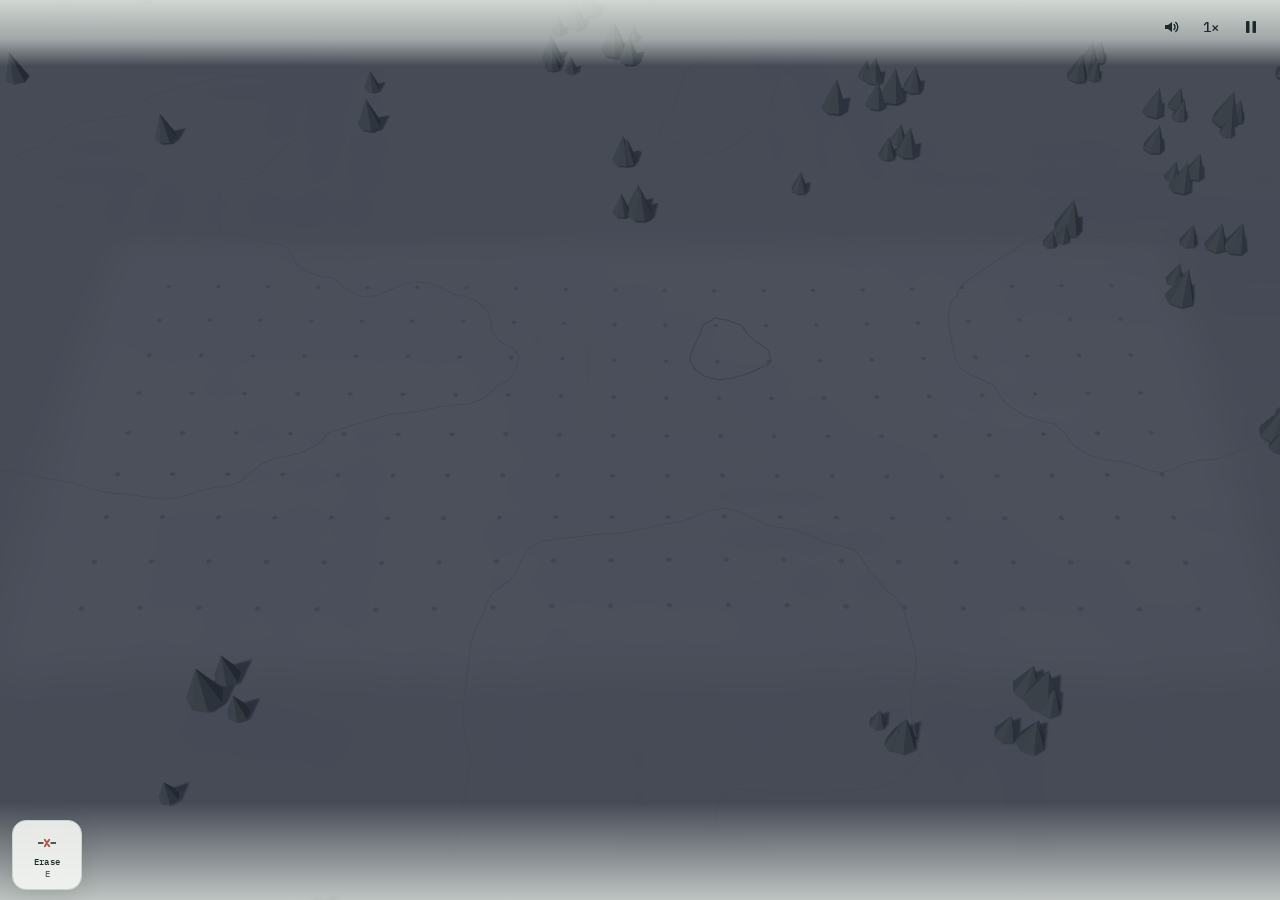
<file: preview/exp-efficiency-grade/index.html>
<!doctype html><html lang="en"><head>
<!-- wattsville-preview: exp/efficiency-grade@4420168 -->
<meta name="robots" content="noindex"><meta charset="utf-8"><meta name="viewport" content="width=device-width,initial-scale=1,viewport-fit=cover"><title>Wattsville 3D</title><meta name="claude:viewport-fit-sides" content="cover"><link rel="stylesheet" href="fonts/fonts.css"><style>:root{color-scheme:light;box-sizing:border-box;padding-top:env(safe-area-inset-top,0px);padding-bottom:env(safe-area-inset-bottom,0px)}html{scroll-padding-top:env(safe-area-inset-top,0px)}body{margin:0;padding:0;font:14px -apple-system,BlinkMacSystemFont,sans-serif;background:#faf9f5;color:#141413}img{max-width:100%}[hidden]:not([hidden=until-found i]){display:none!important}</style></head><body>
<style>
/* Layout: one-screen game. Thin status bar on top, the survey-map canvas fills the middle, tool tray at the bottom. */
:root{
  --bg:#e9ede8;        /* survey paper */
  --surface:#f6f8f4;
  --ink:#1d2a2c;
  --muted:#5f6e6c;
  --line:#c9d2cc;
  --fog:#dde3dd;
  --water:#b7d3df;
  --water-edge:#9cc0d0;
  --plank:#a88b63;
  --danger:#b4533f;
  /* muted network colors: the same four hues, less saturated, still far apart in hue and lightness */
  --net-a:#b98840;     /* amber network */
  --net-b:#557aa8;     /* blue: factories, 380 V */
  --net-c:#a65a78;     /* magenta network */
  --net-d:#5b8a68;     /* green: charging stations */
  --glow:0;
  --font-display:"Chakra Petch","Arial Narrow",system-ui,sans-serif;
  --font-body:"IBM Plex Sans",system-ui,-apple-system,"Segoe UI",sans-serif;
  --font-mono:"IBM Plex Mono",ui-monospace,"SFMono-Regular",Menlo,monospace;
}
@media (prefers-color-scheme: dark){
  :root:not([data-theme="light"]){
    --bg:#0e1417; --surface:#162026; --ink:#e4ece9; --muted:#8c9c99; --line:#25333a; --fog:#121a1e;
    --water:#173748; --water-edge:#1f4a5f; --plank:#7a6447; --danger:#de7a63;
    --net-a:#d8ab66; --net-b:#86a5cc; --net-c:#c88aa3; --net-d:#87b493; --glow:1; color-scheme:dark;
  }
}
:root[data-theme="dark"]{
  --bg:#0e1417; --surface:#162026; --ink:#e4ece9; --muted:#8c9c99; --line:#25333a; --fog:#121a1e;
  --water:#173748; --water-edge:#1f4a5f; --plank:#7a6447; --danger:#de7a63;
  --net-a:#d8ab66; --net-b:#86a5cc; --net-c:#c88aa3; --net-d:#87b493; --glow:1; color-scheme:dark;
}
[hidden]{display:none!important}
html,body{height:100%}
body{background:var(--fog);color:var(--ink);font-family:var(--font-body);overflow:hidden;margin:0}
.panel{background:color-mix(in srgb,var(--surface) 86%,transparent);backdrop-filter:blur(8px);-webkit-backdrop-filter:blur(8px);border:1px solid var(--line);border-radius:12px;box-shadow:0 4px 18px rgba(0,0,0,.08)}
.bar,.tray{position:fixed;left:0;right:0;z-index:5;display:flex;gap:8px;flex-wrap:wrap;align-items:center;pointer-events:none;box-sizing:border-box;
  padding-left:max(12px,env(safe-area-inset-left,0px));padding-right:max(12px,env(safe-area-inset-right,0px))}
.bar{top:0;padding-top:calc(12px + env(safe-area-inset-top,0px));align-items:flex-start}
.tray{bottom:0;padding-bottom:calc(12px + env(safe-area-inset-bottom,0px))}
.bar>*,.tray>*{pointer-events:auto}
.brand{font-family:var(--font-display);font-weight:700;font-size:18px;letter-spacing:.04em;text-transform:uppercase;display:flex;align-items:center;gap:8px;padding:9px 14px}
.brand svg{width:18px;height:18px}
.stats{display:flex;gap:16px;align-items:center;margin-left:auto;flex-wrap:wrap;padding:6px 6px 6px 14px}
.stat{display:flex;flex-direction:column;gap:2px;min-width:0}
.stat .k{font-size:10px;letter-spacing:.12em;text-transform:uppercase;color:var(--muted)}
.stat .v{font-family:var(--font-mono);font-size:16px;font-variant-numeric:tabular-nums}
.week{width:120px}
.week .track{height:4px;background:var(--line);border-radius:2px;overflow:hidden;margin-top:6px}
.week .fill{height:100%;width:0;background:var(--ink)}
button{font:inherit;color:inherit;cursor:pointer}
.iconbtn{background:var(--surface);border:1px solid var(--line);border-radius:8px;width:36px;height:36px;display:grid;place-items:center}
.speed{width:auto;min-width:44px;padding:0 10px;font-family:var(--font-mono);font-size:14px;font-variant-numeric:tabular-nums}
.iconbtn:focus-visible,.tool:focus-visible,.primary:focus-visible,.choice:focus-visible{outline:2px solid var(--net-d);outline-offset:2px}
.stage{position:absolute;inset:0;overflow:hidden;background:var(--fog)}
canvas{display:block;width:100%;height:100%;touch-action:none}
#gl,#cv{position:absolute;inset:0}#gl{pointer-events:none}
.tool{box-shadow:0 4px 18px rgba(0,0,0,.08)}
.tool{display:flex;align-items:center;gap:8px;background:var(--surface);border:1px solid var(--line);border-radius:10px;padding:8px 12px;font-weight:500;font-size:13px}
.tool[aria-pressed="true"]{background:var(--ink);color:var(--bg);border-color:var(--ink)}
.tool .n{font-family:var(--font-mono);font-variant-numeric:tabular-nums;opacity:.8}
.tool.static{cursor:default}
.hint{margin-left:auto;font-size:11px;color:var(--muted);padding:4px;opacity:.8}
@media (hover:none),(max-width:900px){.hint{display:none}}
/* individual floating controls: each one is its own small chip or round button over the map */
.bar{padding-top:calc(10px + env(safe-area-inset-top,0px))}
.tray{padding-bottom:calc(10px + env(safe-area-inset-bottom,0px))}
.chip{display:flex;align-items:center;gap:7px;padding:0 12px;height:34px;border-radius:999px;font-family:var(--font-mono);font-size:13px;font-variant-numeric:tabular-nums;white-space:nowrap;box-sizing:border-box}
.chip svg{color:var(--muted)}
.weekchip{flex-direction:column;justify-content:center;gap:3px;align-items:stretch;font-family:var(--font-body);font-size:11px;color:var(--muted)}
.weekchip .track{display:block;height:3px;background:var(--line);border-radius:2px;overflow:hidden}
.weekchip .fill{display:block;height:100%;width:0;background:var(--ink)}
.ctrls{display:flex;gap:6px;margin-left:auto}
.bar .iconbtn{width:34px;height:34px;border-radius:999px;background:color-mix(in srgb,var(--surface) 86%,transparent);backdrop-filter:blur(8px);-webkit-backdrop-filter:blur(8px);box-shadow:0 4px 18px rgba(0,0,0,.08)}
.bar .speed{width:auto;min-width:34px;padding:0 9px}
.tray .tool{padding:0 11px;height:34px;border-radius:999px;font-size:12.5px;background:color-mix(in srgb,var(--surface) 86%,transparent);backdrop-filter:blur(8px);-webkit-backdrop-filter:blur(8px)}
.tray .tool[aria-pressed="true"]{background:var(--ink)}
.tray .tool{gap:6px;min-width:34px;justify-content:center}
.tool .ti{width:18px;height:18px;flex:none}
.tray .tool.poor .n{color:var(--danger);opacity:1}
.legend{gap:10px}
/* map-label HUD: no boxes, a soft fade at the screen edge keeps it readable */
.bar{background:linear-gradient(to bottom,color-mix(in srgb,var(--fog) 92%,transparent) 0%,color-mix(in srgb,var(--fog) 60%,transparent) 60%,transparent 100%);padding-bottom:22px}
.tray{background:linear-gradient(to top,color-mix(in srgb,var(--fog) 80%,transparent) 0%,transparent 100%);padding-top:18px}
.hud{display:flex;flex-direction:column;gap:4px;min-width:0}
.hud-top{display:flex;align-items:baseline;gap:8px}
.upkeep{font-size:11px;color:var(--muted);font-family:var(--font-body)}
/* the money chip: the profit a week at today's rate, next to the cash. A tap opens the breakdown. */
.hud{position:relative}
.bar.brkopen{z-index:7}
.nb{white-space:nowrap}
.netchip{display:inline-flex;align-items:center;gap:4px;padding:3px 8px 3px 9px;border-radius:999px;font-family:var(--font-mono);font-size:14px;font-weight:600;font-variant-numeric:tabular-nums;line-height:1.2;white-space:nowrap;cursor:pointer;-webkit-tap-highlight-color:transparent;
  background:color-mix(in srgb,var(--net-d) 22%,transparent);color:var(--net-d);border:1px solid color-mix(in srgb,var(--net-d) 55%,transparent);vertical-align:3px}
.netchip small{font-size:11px;font-weight:500;opacity:.85}
.netchip .car{font-size:9px;opacity:.8;margin-left:1px}
.netchip.loss{background:color-mix(in srgb,var(--danger) 18%,transparent);color:var(--danger);border-color:color-mix(in srgb,var(--danger) 55%,transparent)}
.netchip.flash{animation:chipFlash .35s ease-out}
.netchip:focus-visible{outline:2px solid var(--ink);outline-offset:2px}
@keyframes chipFlash{from{transform:scale(1.12)}}
/* the end of a week: a short glow on the chip; a tap opens the statement */
.netchip.week{animation:chipWeek 1.5s ease-in-out}
@keyframes chipWeek{0%,100%{box-shadow:0 0 0 0 transparent}30%{transform:scale(1.1);box-shadow:0 0 0 5px color-mix(in srgb,var(--net-d) 35%,transparent)}70%{box-shadow:0 0 0 3px color-mix(in srgb,var(--net-d) 20%,transparent)}}
.netchip.unread::after{content:'';width:6px;height:6px;border-radius:50%;background:currentColor;margin-left:2px}
@media (prefers-reduced-motion:reduce){.netchip.week{animation:none}}
.hud-sub{display:flex;align-items:center;gap:12px;font-size:11px;color:var(--muted);margin-top:2px;white-space:nowrap}
.days{display:inline-flex;gap:3px;margin-left:-2px;vertical-align:1px}.days i{width:5px;height:5px;border-radius:50%;background:var(--line)}.days i.on{background:var(--muted)}
.starbar{display:inline-flex;align-items:center;gap:6px;font-family:var(--font-mono);font-variant-numeric:tabular-nums}
.starbar .pb{width:56px;height:5px;border-radius:3px;background:var(--line);overflow:hidden;display:inline-block}
.starbar .pb i{display:block;height:100%;width:0;background:var(--net-a)}
/* the breakdown: income by customer type, the bills, the profit a week, the next prices and one action */
.brk{position:absolute;left:0;top:100%;margin-top:6px;z-index:8;width:min(300px,calc(100vw - 32px));box-sizing:border-box;padding:12px 14px;background:var(--surface);font-size:12.5px;color:var(--muted);white-space:normal}
.brk h4{margin:0 0 8px;font-size:12px;font-weight:600;color:var(--ink);letter-spacing:.02em}
.brk .r{display:grid;grid-template-columns:1fr auto;gap:2px 10px;align-items:baseline;padding:2px 0}
.brk .r b{font-family:var(--font-mono);font-weight:500;color:var(--ink);font-variant-numeric:tabular-nums;white-space:nowrap}
.brk .r b.neg,.brk .dim{color:var(--danger)} .brk .r b.pos{color:var(--net-d)}
.brk .r small{grid-column:1/-1;font-size:11px;margin-top:-2px}
.brk .sep{border-top:1px solid var(--line);margin:6px 0}
.brk .tot b{font-size:14px}.brk .tot span{color:var(--ink);font-weight:600}
.brk .nx{font-size:11px;margin-top:6px}.brk .nx b{font-family:var(--font-mono);font-weight:600;color:var(--ink)}
.brk .stl{display:block;margin:8px 0 -4px;padding:4px 0;font-size:12px}
.tip{margin-top:9px;padding:7px 9px;border-radius:8px;background:color-mix(in srgb,var(--net-a) 14%,transparent);color:var(--ink);line-height:1.35}
.tip b{font-weight:600}
/* the alert: at most one, under the legend. It floats over the map, so the bar keeps its height and the camera does not move. */
.alert{position:absolute;left:0;top:100%;z-index:7;margin-top:6px;box-sizing:border-box;width:min(330px,calc(100vw - 32px));padding:9px 30px 9px 12px;background:var(--surface);border:1px solid var(--line);border-left:3px solid var(--danger);border-radius:8px;box-shadow:0 6px 20px rgba(0,0,0,.18);font-size:12.5px;line-height:1.4;color:var(--ink);white-space:normal;animation:alertIn .3s ease-out}
.alert.info{border-left-color:var(--net-b)}
.alert b{font-weight:600}.alert .mu{color:var(--muted)}
.alert .fix{display:inline-block;margin-top:6px;font-size:12px;font-weight:600;padding:5px 10px;border-radius:7px;border:0;background:var(--ink);color:var(--bg);font-family:var(--font-mono);min-height:30px}
.alert .ax{position:absolute;top:4px;right:4px;border:0;background:none;color:var(--muted);font-size:13px;min-width:28px;min-height:28px;cursor:pointer}
@keyframes alertIn{from{opacity:0;transform:translateY(-4px)}}
/* the weekly statement: one card a week. It opens only when the player taps the money chip (or in the tutorial). */
.stmt{position:absolute;left:50%;transform:translateX(-50%);top:calc(118px + env(safe-area-inset-top,0px));z-index:6;box-sizing:border-box;width:min(340px,calc(100vw - 32px));padding:12px 14px;background:var(--surface);border:1px solid var(--line);border-radius:12px;box-shadow:0 8px 28px rgba(0,0,0,.22);font-size:12.5px;color:var(--muted);line-height:1.4;cursor:pointer;animation:stmtIn .35s cubic-bezier(.2,.9,.3,1.25)}
@media (min-width:900px){.stmt{left:auto;right:max(16px,env(safe-area-inset-right,0px));transform:none;top:calc(64px + env(safe-area-inset-top,0px));animation-name:alertIn}}
.tutorial .stmt{top:calc(62px + env(safe-area-inset-top,0px))}
@keyframes stmtIn{from{opacity:0;transform:translate(-50%,-6px)}}
.stmt .hd{display:flex;justify-content:space-between;align-items:baseline;gap:8px;color:var(--ink);font-weight:600;font-size:13px}
.stmt .hd b{font-family:var(--font-mono);font-size:17px;font-weight:600;color:var(--net-d);white-space:nowrap}.stmt.loss .hd b{color:var(--danger)}
.stmt .split{display:flex;height:8px;border-radius:4px;overflow:hidden;margin:8px 0 5px;gap:2px}
.stmt .split i{display:block;background:var(--net-d);min-width:2px}.stmt .split i.b{background:var(--danger)}.stmt .split i.c{background:var(--net-c)}
.stmt .lg{display:flex;justify-content:space-between;gap:6px;flex-wrap:wrap;font-family:var(--font-mono);font-size:11.5px;color:var(--ink)}
.stmt .lg span{white-space:nowrap}
.stmt p{margin:7px 0 0}.stmt p b{color:var(--ink);font-weight:600}
.stmt .tip{margin-top:7px;padding:6px 9px}
.stmt .kp{display:block;margin-top:6px;font-size:10.5px;text-align:right;opacity:.8}
.money.debt{color:var(--danger)}
.money{font-family:var(--font-mono);font-size:22px;font-weight:500;font-variant-numeric:tabular-nums;letter-spacing:-.01em;line-height:1}
.hud .stars{font-size:12px}
.hud-row{display:flex;align-items:center;gap:14px;flex-wrap:wrap;font-family:var(--font-mono);font-size:12px;font-variant-numeric:tabular-nums}
.legend{display:flex}
.bar .iconbtn{background:transparent;border:0;box-shadow:none;backdrop-filter:none;-webkit-backdrop-filter:none;border-radius:8px;color:var(--ink)}
.bar .iconbtn:hover{background:color-mix(in srgb,var(--ink) 8%,transparent)}
.dock{display:flex;gap:2px;padding:4px;background:color-mix(in srgb,var(--surface) 90%,transparent);backdrop-filter:blur(8px);-webkit-backdrop-filter:blur(8px);border:1px solid var(--line);border-radius:14px;box-shadow:0 6px 24px rgba(0,0,0,.1)}
/* Tools: icon, name and price. The size grows with the screen, within limits. */
.dock{--tool:clamp(60px,4.8vmin,78px)}
.dock .tool{display:grid;grid-template-rows:auto auto auto;justify-items:center;align-content:center;gap:2px;width:var(--tool);height:var(--tool);padding:0;border:0;border-radius:12px;background:transparent;box-shadow:none;backdrop-filter:none;-webkit-backdrop-filter:none;min-width:0;--tc:var(--plant-color,var(--ink))}
.dock .tool .ti{width:calc(var(--tool)*.4);height:calc(var(--tool)*.4)}
.dock .tool .nm{font-family:var(--font-mono);font-size:calc(var(--tool)*.155);font-weight:500;letter-spacing:.02em;line-height:1.1;color:var(--ink)}
.dock .tool .n{font-size:calc(var(--tool)*.15);line-height:1.1;opacity:.7;color:var(--ink);min-height:1.1em}
.dock .tool:hover{background:color-mix(in srgb,var(--ink) 7%,transparent)}
.dock .tool[aria-pressed="true"]{background:color-mix(in srgb,var(--tc) 24%,var(--surface));box-shadow:inset 0 0 0 2.5px var(--tc);color:var(--ink)}
.dock .tool.poor .ti,.dock .tool.poor .nm{filter:grayscale(1);opacity:.4}
/* The Plant tool can be dragged onto the map: no page scroll or zoom may take the touch. */
#tPlant{touch-action:none;-webkit-user-select:none;user-select:none;-webkit-touch-callout:none}
/* the Plant tile: price and upkeep of the colour it builds, and a badge when that colour is short */
#tPlant{position:relative;grid-template-rows:auto auto auto auto;gap:1px}
#tPlant .ti{width:calc(var(--tool)*.32);height:calc(var(--tool)*.32)}
#tPlant .wk2{font-family:var(--font-mono);font-size:calc(var(--tool)*.125);line-height:1.1;color:var(--muted);white-space:nowrap}
#tPlant em{position:absolute;top:-9px;left:50%;transform:translateX(-50%);font-style:normal;font-family:var(--font-body);font-size:9.5px;font-weight:700;line-height:1.3;background:var(--danger);color:#fff;padding:0 5px;border-radius:4px;white-space:nowrap}
#tPlant.need{box-shadow:inset 0 0 0 2px var(--danger)}
#tPlant.pulse{animation:tilePulse .9s ease-in-out 4}
@keyframes tilePulse{50%{transform:scale(1.08);box-shadow:inset 0 0 0 3px var(--tc)}}
body.pdragging,body.pdragging *{cursor:grabbing!important}
.dock .tool.poor .n{color:var(--danger);opacity:1;font-weight:600}
.legend .lg{display:flex;align-items:center;gap:4px}
.legend .lg svg{width:13px;height:13px;color:inherit}
.legend .lg b{font-weight:500;color:var(--ink)}
.legend .lg.short b{color:var(--danger)}
@keyframes shortPop{from{transform:scale(.3);opacity:0}}
.legend .lg i{animation:shortPop .45s cubic-bezier(.2,.9,.3,1.6);font-style:normal;font-family:var(--font-body);font-size:10px;font-weight:600;color:var(--bg);background:var(--danger);border-radius:4px;padding:0 4px;margin-left:2px}
.lives.lost{animation:starPop .7s}
@media (max-width:440px){
  .bar,.tray{gap:5px;padding-left:max(10px,env(safe-area-inset-left,0px));padding-right:max(10px,env(safe-area-inset-right,0px))}
  .bar{flex-wrap:nowrap}
  .chip{padding:0 8px;font-size:12px;gap:5px;height:32px}
  .money{font-size:19px}.hud-row{gap:10px;font-size:11px}
  .dock{--tool:58px;gap:1px}
  .weekchip{font-size:10px;min-width:0}
  /* the star text is short on a phone ('$12,005 / $12,500'), so it ends inside the screen */
  .hud-sub{gap:8px}.starbar{gap:5px}.starbar .pb{width:40px}
  .ctrls{gap:4px}
  .bar .iconbtn{width:32px;height:32px}.bar .speed{padding:0 7px}
  .tray > .tool{padding:0 9px;font-size:12px;height:32px}
}
.brand .sub{font-family:var(--font-body);font-weight:500;font-size:12px;letter-spacing:0;text-transform:none;color:var(--muted);padding-left:4px}
.coach{position:absolute;left:50%;transform:translateX(-50%);bottom:calc(clamp(60px,4.8vmin,78px) + 26px + env(safe-area-inset-bottom,0px));z-index:6;width:min(440px,calc(100% - 24px));box-sizing:border-box;padding:14px 16px 12px;display:flex;flex-direction:column;gap:10px;border-radius:14px}
.coach p{margin:0;font-size:14.5px;line-height:1.45;color:var(--ink);text-wrap:pretty}
.coach p.in{animation:coachIn .45s ease-out}
@keyframes coachIn{from{opacity:0;transform:translateY(4px)}}
.coachrow{display:flex;align-items:center;gap:12px}
.dots{display:flex;gap:5px;margin-right:auto}
.dots i{width:6px;height:6px;border-radius:50%;background:var(--line)}
.dots i.on{background:var(--net-a)}
.linkbtn{background:none;border:0;padding:6px 2px;color:var(--muted);font-size:13px;text-decoration:underline;text-underline-offset:3px}
.primary.small{padding:8px 14px;font-size:13.5px}
.linkbtn:focus-visible,#tutBtn:focus-visible,.menu button:focus-visible{outline:2px solid var(--net-d);outline-offset:2px}
@media (orientation:landscape) and (max-height:500px){
  .coach{left:auto;right:max(12px,env(safe-area-inset-right,0px));transform:none;bottom:auto;top:calc(52px + env(safe-area-inset-top,0px));width:min(300px,42%)}
  .coach p{font-size:13.5px}
}
.titlecard{position:absolute;inset:0;z-index:6;display:flex;flex-direction:column;align-items:center;justify-content:center;gap:10px;pointer-events:none;color:#fff1d2;text-align:center;padding:16px}
.titlecard h1{margin:0;font-family:var(--font-display);font-size:clamp(40px,9vw,72px);letter-spacing:.1em;text-transform:uppercase;text-shadow:0 0 28px rgba(255,200,120,.55),0 0 2px rgba(255,220,160,.9)}
.titlecard p{margin:0;font-size:clamp(14px,2.4vw,18px);letter-spacing:.04em;opacity:.8}
.titlecard.play{animation:titleSeq 3.4s ease-in-out forwards}
.titlecard.play h1{animation:titleGlow 3.4s ease-in-out forwards}
@keyframes titleSeq{0%{opacity:0}22%{opacity:1}72%{opacity:1}100%{opacity:0}}
@keyframes titleGlow{0%{letter-spacing:.2em;filter:blur(3px)}30%{letter-spacing:.1em;filter:blur(0)}100%{letter-spacing:.12em}}
/* during the tutorial only cable and erase matter: hide the score chips and the other tools */
.tutorial .hud,.tutorial #tPlant,.tutorial .tray .static,.tutorial .hint{display:none}
.tutorial #nCable{visibility:hidden}
.stars{display:inline-block;color:var(--net-a);letter-spacing:.06em;font-size:11px}
.stars.pop{animation:starPop .7s cubic-bezier(.2,.9,.3,1.4)}
@keyframes starPop{40%{transform:scale(1.6)}}
.starrow{font-size:30px;letter-spacing:.12em;color:var(--net-a);line-height:1}
.next{color:var(--ink)!important;font-weight:500}
/* the efficiency medal: a coloured dot and the word */
.grade{font-size:12.5px}
.medal{font-weight:600;color:var(--ink);white-space:nowrap}
.medal::before{content:'';display:inline-block;width:.7em;height:.7em;border-radius:50%;margin-right:.3em;vertical-align:-.05em;background:var(--medal)}
.medal.gold{--medal:#d4a21f}.medal.silver{--medal:#9aa5b1}.medal.bronze{--medal:#b8733d}
.city .st{color:var(--net-a);letter-spacing:.06em;margin-right:6px}
.city.locked{opacity:.5;cursor:not-allowed}
.city.locked:hover{transform:none;border-color:var(--line)}
.cities{display:grid;grid-template-columns:repeat(2,minmax(0,1fr));gap:8px}
.city{background:var(--bg);border:1px solid var(--line);border-radius:10px;padding:12px;text-align:left;display:flex;flex-direction:column;gap:4px;min-width:0;transition:transform .15s ease,border-color .15s ease}
.city:hover{transform:translateY(-2px);border-color:var(--ink)}
.city.sel{border-color:var(--ink)}
.city .yr{font-family:var(--font-mono);font-size:11px;color:var(--muted);font-variant-numeric:tabular-nums}
.city b{font-family:var(--font-display);font-size:18px;text-transform:uppercase;letter-spacing:.03em}
.city .fact{font-size:12px;color:var(--muted);line-height:1.4}
.city .best{font-family:var(--font-mono);font-size:11px;margin-top:2px}
.city:focus-visible,.secondary:focus-visible,.how summary:focus-visible{outline:2px solid var(--net-d);outline-offset:2px}
.how summary{cursor:pointer;font-weight:600;font-size:13px}
.how ul{margin-top:8px;font-size:13px}
.row{display:flex;gap:8px;flex-wrap:wrap}
.row>button{flex:1}
.secondary{background:transparent;color:var(--ink);border:1px solid var(--line);border-radius:10px;padding:12px 16px;font-weight:600;font-size:15px}

@media (max-width:520px){.brand .sub{display:none}}
.overlay{position:absolute;inset:0;z-index:7;display:flex;flex-direction:column;overflow-y:auto;background:color-mix(in srgb,var(--bg) 72%,transparent);backdrop-filter:blur(2px);padding:16px}
.card{margin:auto;box-sizing:border-box;min-width:0;background:var(--surface);border:1px solid var(--line);border-radius:14px;padding:22px 22px 20px;max-width:380px;width:100%;display:flex;flex-direction:column;gap:14px;box-shadow:0 10px 40px rgba(0,0,0,.15)}
.card h1,.card h2{font-family:var(--font-display);margin:0;text-transform:uppercase;letter-spacing:.04em;text-wrap:balance}
.card h1{font-size:30px}
.card h2{font-size:22px}
.card p{margin:0;line-height:1.5;color:var(--muted)}
.card ul{margin:0;padding-left:18px;line-height:1.55;display:flex;flex-direction:column;gap:4px}
.primary{background:var(--ink);color:var(--bg);border:0;border-radius:10px;padding:12px 16px;font-weight:600;font-size:15px}
.big{font-family:var(--font-mono);font-size:34px;font-variant-numeric:tabular-nums}
.toast{position:absolute;left:50%;top:auto;bottom:calc(96px + env(safe-area-inset-bottom,0px));z-index:6;transform:translateX(-50%);background:var(--ink);color:var(--bg);padding:8px 14px;border-radius:18px;font-size:13px;font-weight:500;width:max-content;max-width:min(640px,calc(100vw - 32px));box-sizing:border-box;text-align:center;line-height:1.35}
@media (max-width:520px){.stats{gap:12px}.week{width:84px}.hint{display:none}.brand{font-size:17px}}
.overlay:not([hidden]){animation:fadeIn .35s ease-out}
.overlay:not([hidden]) .card{animation:cardIn .45s cubic-bezier(.2,.9,.3,1.25)}
.toast{pointer-events:auto;cursor:pointer}
.pcard{position:absolute;left:50%;bottom:calc(96px + env(safe-area-inset-bottom,0px));z-index:6;transform:translateX(-50%);box-sizing:border-box;width:min(380px,calc(100vw - 32px));
  background:var(--surface);color:var(--ink);border:1px solid var(--line);border-radius:12px;padding:12px 14px;box-shadow:0 8px 28px rgba(0,0,0,.18)}
.pcard:not([hidden]){animation:toastIn .3s cubic-bezier(.2,.9,.3,1.25)}
.pcard p{margin:6px 0 0;font-family:var(--font-mono);font-weight:500;font-size:12px;font-variant-numeric:tabular-nums}
.pcard p.loss b{color:var(--danger)}.pcard p .mu{color:var(--muted);font-weight:400}.pcard p b{font-weight:600}
.pcard p{line-height:1.5}
.pcard button:disabled{opacity:.5;cursor:default}
.pchead{display:flex;align-items:center;gap:8px}.pchead b{flex:1;font-size:14px}
.pcx{border:0;background:none;color:var(--muted);font-size:14px;cursor:pointer;min-width:32px;min-height:32px}
.pcrow{display:flex;gap:8px;margin-top:10px}.pcrow button{flex:1;min-height:40px}
body.in-menu .pcard{display:none}
/* in the tutorial the coach holds the bottom, so the card opens at the top */
.tutorial .pcard{bottom:auto;top:calc(16px + env(safe-area-inset-top,0px))}
@media (orientation:landscape) and (max-height:500px){.tutorial .pcard{left:max(12px,env(safe-area-inset-left,0px));transform:none;width:min(320px,50%);animation:none}}
.toast .tclose{display:block;font-size:11px;opacity:.65;margin-top:2px;font-weight:500}
.speed.halved{color:var(--net-a);white-space:nowrap;min-width:max-content}
.toast:not([hidden]){animation:toastIn .3s cubic-bezier(.2,.9,.3,1.25)}
.tool,.iconbtn{transition:transform .12s ease}
.tool:active,.iconbtn:active{transform:scale(.95)}
@keyframes fadeIn{from{opacity:0}}
@keyframes cardIn{from{opacity:0;transform:translateY(14px) scale(.96)}}
@keyframes toastIn{from{opacity:0;transform:translate(-50%,8px)}}
.card .note{font-size:12.5px}
@media (prefers-reduced-motion: reduce){*{transition:none!important;animation:none!important}}
/* city menu: the chosen city's town fills the screen, and the menu floats over it */
.bar,.tray{transition:opacity .5s ease-out}
body.in-menu .bar,body.in-menu .tray{opacity:0;pointer-events:none}
body.in-menu .bar *,body.in-menu .tray *{pointer-events:none}
.menu{position:absolute;inset:0;z-index:7;overflow:hidden;touch-action:none;-webkit-user-select:none;user-select:none;color:var(--ink)}
.menu{transition:opacity .35s ease-out}
.menu.entering,.menu.leaving{opacity:0;pointer-events:none;transition:opacity .35s ease-out}
.menu.entering *,.menu.leaving *{pointer-events:none}
.mfog{position:absolute;inset:0;background:var(--fog);opacity:0;pointer-events:none}
.mscrim{position:absolute;left:0;right:0;pointer-events:none}
.mscrim.top{top:0;height:calc(90px + env(safe-area-inset-top,0px));background:linear-gradient(to bottom,color-mix(in srgb,var(--fog) 85%,transparent),transparent)}
.mscrim.bottom{bottom:0;height:62%;background:linear-gradient(to bottom,transparent 0%,color-mix(in srgb,var(--fog) 78%,transparent) 45%,color-mix(in srgb,var(--fog) 95%,transparent) 100%)}
.mcol{position:absolute;inset:0;display:flex;flex-direction:column;box-sizing:border-box;
  padding:calc(6px + env(safe-area-inset-top,0px)) max(18px,env(safe-area-inset-right,0px)) calc(8px + env(safe-area-inset-bottom,0px)) max(18px,env(safe-area-inset-left,0px))}
.menu.wide .mcol{padding-left:max(72px,env(safe-area-inset-left,0px));padding-right:max(72px,env(safe-area-inset-right,0px))}
.mbar{display:flex;align-items:center;gap:8px;flex:none}
.mbar .bolt{width:17px;height:17px;color:var(--net-a);flex:none}
.mname{font-family:var(--font-display);font-weight:700;font-size:17px;text-transform:uppercase;white-space:nowrap}
.menu:not(.named) .mname{display:none}
.mspring{flex:1}
.pill{display:inline-flex;align-items:center;gap:5px;box-sizing:border-box;min-height:34px;padding:0 12px;border-radius:999px;background:color-mix(in srgb,var(--surface) 88%,transparent);border:1px solid var(--line);
  color:var(--ink);font-family:var(--font-mono);font-weight:500;font-size:13px;font-variant-numeric:tabular-nums;white-space:nowrap;flex:none}
button.pill{font-family:var(--font-body);font-weight:600;cursor:pointer;transition:transform .12s ease}
button.pill:active{transform:scale(.95)}
.pill .a{color:var(--net-a)}
.mspace{flex:1;min-height:12px}
.minfo{max-width:560px;display:flex;flex-direction:column;gap:8px;will-change:transform,opacity}
.menu.compact .minfo{gap:5px}
.minfo p{margin:0}
.msrc{display:flex;align-items:center;gap:6px;font-family:var(--font-mono);font-weight:500;font-size:12px;font-variant-numeric:tabular-nums;white-space:nowrap}
.msrc canvas{width:18px;height:18px;flex:none}
.minfo h1{margin:0;font-family:var(--font-display);font-weight:700;font-size:40px;line-height:1.1;white-space:nowrap;overflow:hidden;text-overflow:ellipsis}
.menu.wide:not(.compact) .minfo h1{font-size:60px}
.mplace{font-size:14px;color:var(--muted);white-space:nowrap;overflow:hidden;text-overflow:ellipsis}
.mrule{font-size:15px;font-weight:500;line-height:1.35}
.mfact{font-size:13px;color:var(--muted);line-height:1.4;display:-webkit-box;-webkit-line-clamp:3;-webkit-box-orient:vertical;overflow:hidden}
.menu.compact .mfact,.menu.short .mwhy{display:none}
.mfuel{margin:0;font-family:var(--font-mono);font-weight:500;font-size:12px;line-height:1.4}
.mprog{max-width:400px;margin-top:2px;font-family:var(--font-mono);font-weight:500;font-size:12px;color:var(--muted);font-variant-numeric:tabular-nums}
.mprog .row{display:flex;justify-content:space-between;gap:8px}
.mprog .track{height:4px;border-radius:2px;background:var(--line);margin-top:5px;overflow:hidden}
.mprog .fill{height:100%;border-radius:2px;background:var(--net-a)}
.mprog .new{display:block;white-space:nowrap;overflow:hidden;text-overflow:ellipsis}
.mplay{display:flex;align-items:center;gap:14px;margin-top:4px}
.mstars{display:flex;gap:3px;font-size:19px;line-height:1}
.mstars i{font-style:normal;color:var(--line)}
.mstars i.on{color:var(--net-a)}
.mplay .primary{min-height:44px}
.rail{position:relative;flex:none;height:48px;margin-top:16px}
.menu.eras .rail{height:62px}
.menu.compact .rail{margin-top:8px}
.rail .axis,.rail .done{position:absolute;left:0;height:2px}
.rail .axis{right:0;background:var(--line)}
.rail .done{background:var(--net-a)}
.rail .era,.rail .gap{position:absolute;transform:translate(-50%,-50%);font-family:var(--font-mono);font-weight:500;white-space:nowrap;color:var(--muted)}
.rail .era{top:6px;font-size:10.5px;letter-spacing:1.5px;text-transform:uppercase}
.rail .gap{font-size:10px;padding:0 4px;background:var(--fog)}
.menu:not(.eras) .rail .era,.menu:not(.eras) .rail .gap{display:none}
.tick{position:absolute;width:44px;height:56px;transform:translateX(-50%);display:flex;flex-direction:column;align-items:center;gap:4px;padding:0;border:0;background:none;color:var(--muted);cursor:pointer}
.tick i{display:block;box-sizing:border-box;width:13px;height:13px;margin:1.5px 0;border-radius:50%;border:2px solid var(--net-a);background:var(--fog)}
.tick.lit i{background:var(--net-a)}
.tick.cur i{width:16px;height:16px;margin:0;outline:4px solid color-mix(in srgb,var(--net-a) 35%,transparent);outline-offset:3px}
.tick span{font-family:var(--font-mono);font-weight:500;font-size:11px}
.tick.cur span{color:var(--ink)}
.tick.low span{padding-top:12px}
.marrow{position:absolute;top:50%;width:44px;height:44px;margin-top:-22px;border-radius:50%;display:none;place-items:center;padding:0;
  background:color-mix(in srgb,var(--surface) 85%,transparent);border:1px solid var(--line);color:var(--ink);cursor:pointer}
.marrow.prev{left:max(14px,env(safe-area-inset-left,0px))}
.marrow.next{right:max(14px,env(safe-area-inset-right,0px))}
.menu.wide .marrow{display:grid}
.marrow:disabled{opacity:.3;cursor:default}
.mmap{position:absolute;inset:0;z-index:2;background:var(--bg)}
.mmap:not([hidden]){animation:fadeIn .2s ease-out}
.msafe{position:absolute;top:env(safe-area-inset-top,0px);left:0;height:env(safe-area-inset-bottom,0px);width:0;visibility:hidden}
.mmap>canvas{position:absolute;inset:0;width:100%;height:100%}
.mmaphead{position:absolute;left:0;right:0;top:0;display:flex;align-items:flex-start;gap:8px;
  padding:calc(12px + env(safe-area-inset-top,0px)) max(18px,env(safe-area-inset-right,0px)) 0 max(18px,env(safe-area-inset-left,0px))}
.mmaphead>div{flex:1;min-width:0}
.mmaphead h2{margin:0 0 4px;font-family:var(--font-display);font-weight:700;font-size:22px}
.mmaphead p{margin:0;font-family:var(--font-mono);font-weight:500;font-size:11px;color:var(--muted)}
.mmaphead .pill{min-height:36px;padding:0 14px;background:var(--surface)}
.pin{position:absolute;transform:translate(-50%,-18px);display:flex;flex-direction:column;align-items:center;gap:3px;padding:0;border:0;background:none;color:var(--ink);cursor:pointer;transition:transform .12s ease}
.pin:active{transform:translate(-50%,-18px) scale(.95)}
.pin .dot{box-sizing:border-box;width:36px;height:36px;border-radius:50%;display:grid;place-items:center;background:var(--surface);border:2px solid var(--muted)}
.pin.played .dot{border-color:var(--net-a)}
.pin.cur .dot{box-shadow:0 0 0 6px color-mix(in srgb,var(--net-a) 30%,transparent)}
.pin canvas{width:20px;height:20px}
.pin b{font-size:12px;font-weight:600;white-space:nowrap}
.pin .yr{font-family:var(--font-mono);font-weight:500;font-size:10.5px;color:var(--muted);white-space:nowrap}
#help{z-index:3;touch-action:pan-y}
.helpcard{max-width:460px}
.helpcard ul{font-size:13px;color:var(--muted)}
/* notices: news and feedback at the top; they go away by themselves (see notice()) */
.notices{position:absolute;left:50%;top:calc(96px + env(safe-area-inset-top,0px));transform:translateX(-50%);z-index:6;display:flex;flex-direction:column;align-items:center;gap:6px;pointer-events:none;width:max-content;max-width:min(560px,calc(100vw - 32px))}
.notice{background:var(--surface);color:var(--ink);border:1px solid var(--line);border-left:3px solid var(--muted);padding:8px 14px;border-radius:8px;font-size:13px;font-weight:500;text-align:center;line-height:1.35;box-shadow:0 6px 20px rgba(0,0,0,.12);animation:toastIn .35s cubic-bezier(.2,.9,.3,1.25)}
.notice.bill{border-left-color:var(--danger);font-family:var(--font-mono);font-weight:400}
.notice.star{border-left-color:var(--net-a)}
.notice{white-space:pre-line}
.notice.statement{border-left-color:var(--net-a);font-family:var(--font-mono);font-weight:400}
body.in-menu .notices{display:none}
</style>

<header class="bar">
  <div class="brand panel" hidden><svg viewBox="0 0 24 24" aria-hidden="true"><path d="M13 2 4 14h7l-1 8 9-12h-7z" fill="currentColor"/></svg><span>Wattsville</span><span class="sub" id="cityLabel"></span></div>
  <div class="hud">
    <div class="hud-top"><span class="money" id="score" title="Money to spend">$0</span><button type="button" class="netchip" id="net" aria-expanded="false" aria-controls="brk" title="Profit a week at today's rate. Tap for the details."><b id="netV">+$0</b><small>/wk</small><span class="car" aria-hidden="true">▾</span></button></div>
    <div class="hud-sub"><span id="wkWhen">Week 1 · Mon</span><span class="days" id="days" aria-hidden="true"></span><span class="starbar" id="starBar" title="Stars count the profit of this run: your best cash, less the start cash"><span class="stars" id="starsHud" aria-label="Stars earned this run">☆☆☆</span><span class="pb" aria-hidden="true"><i id="starFill"></i></span><span id="starTxt"></span></span></div>
    <div class="brk panel" id="brk" role="region" aria-label="Money each week" hidden></div>
    <div class="hud-row"><div class="legend" id="lit" title="Customers fully lit, by type"></div></div>
    <div class="alert" id="alert" role="alert" hidden></div>
  </div>
  <div class="ctrls">
    <button class="iconbtn" id="muteBtn" aria-label="Sound on. Click to mute" title="Sound (M)"></button>
    <button class="iconbtn speed" id="speedBtn" aria-label="Game speed: normal. Click to change" title="Game speed (S)">1×</button>
    <button class="iconbtn" id="pauseBtn" aria-label="Pause"><svg width="14" height="14" viewBox="0 0 14 14" aria-hidden="true"><rect x="2" y="1" width="3.5" height="12" rx="1" fill="currentColor"/><rect x="8.5" y="1" width="3.5" height="12" rx="1" fill="currentColor"/></svg></button>
  </div>
</header>

<div class="stage" id="stage">
  <canvas id="cv" aria-label="Game board: a growing district map with power plants and homes"></canvas>


  <div class="menu" id="intro" hidden>
    <div class="mfog" id="menuFog"></div>
    <div class="mscrim top"></div><div class="mscrim bottom"></div>
    <div class="mcol">
      <div class="mbar">
        <svg class="bolt" viewBox="0 0 24 24" role="img" aria-label="Wattsville"><path d="M13 2 4 14h7l-1 8 9-12h-7z" fill="currentColor"/></svg>
        <span class="mname" aria-hidden="true">Wattsville</span>
        <span class="mspring"></span>
        <span class="pill" id="menuStars" role="img"></span>
        <button class="pill" id="mapBtn" aria-label="Map of the cities"><svg width="14" height="14" viewBox="0 0 24 24" aria-hidden="true"><path d="M9 4 3 6.5v13.5l6-2.5 6 2.5 6-2.5V4l-6 2.5zM9 4v13.5M15 6.5V20" fill="none" stroke="currentColor" stroke-width="2" stroke-linejoin="round"/></svg>Map</button>
        <button class="pill" id="helpBtn" aria-label="How to play"><b>?</b></button>
        <button class="pill" id="fullBtn" hidden aria-label="Full screen"><svg width="14" height="14" viewBox="0 0 24 24" aria-hidden="true"><path d="M4 9V4h5M15 4h5v5M20 15v5h-5M9 20H4v-5" fill="none" stroke="currentColor" stroke-width="2" stroke-linecap="round" stroke-linejoin="round"/></svg></button>
        <button class="pill" id="quitBtn" hidden>Quit</button>
      </div>
      <div class="mspace"></div>
      <section class="minfo" id="menuInfo" aria-live="polite">
        <p class="msrc"><canvas id="menuIcon" width="36" height="36" aria-hidden="true"></canvas><span id="menuSrc"></span></p>
        <h1 id="menuName"></h1>
        <p class="mplace" id="menuPlace"></p>
        <p class="mrule" id="menuRule"></p>
        <p class="mfuel" id="menuFuel"></p>
        <p class="mfact" id="menuFact"></p>
        <p class="mfact mwhy" id="menuWhy"></p>
        <div class="mprog" id="menuProg"></div>
        <div class="mplay"><span class="mstars" id="menuStarRow" role="img"></span><button class="primary small" id="playBtn">Play</button></div>
      </section>
      <div class="rail" id="rail" role="group" aria-label="Years"></div>
    </div>
    <button class="marrow prev" id="prevCity" aria-label="Previous city"><svg width="16" height="16" viewBox="0 0 14 14" aria-hidden="true"><path d="M9 2 4 7l5 5" fill="none" stroke="currentColor" stroke-width="2" stroke-linecap="round" stroke-linejoin="round"/></svg></button>
    <button class="marrow next" id="nextCity" aria-label="Next city"><svg width="16" height="16" viewBox="0 0 14 14" aria-hidden="true"><path d="m5 2 5 5-5 5" fill="none" stroke="currentColor" stroke-width="2" stroke-linecap="round" stroke-linejoin="round"/></svg></button>
    <div class="mmap" id="cityMap" hidden role="dialog" aria-labelledby="mapTitle">
      <span class="msafe" id="mapSafe"></span>
      <canvas id="mapCv" aria-hidden="true"></canvas>
      <div id="mapPins"></div>
      <div class="mmaphead">
        <div><h2 id="mapTitle">Where power began</h2><p>Survey grid, 10° squares · the cable joins the cities you played, in date order</p></div>
        <button class="pill" id="mapClose">Close</button>
      </div>
    </div>
    <div class="overlay" id="help" hidden>
      <div class="card helpcard" role="dialog" aria-labelledby="helpTitle">
        <h2 id="helpTitle">How to play</h2>
        <ul>
          <li>Each city makes its power one way: water, coal, wind, nuclear or gas. Each kind of plant has a rule for where it can stand. Drag the Plant tile onto the map: a green square shows where a plant can stand.</li>
          <li>Drag from a plant, home or cable to lay cable ($1 a square, $8 more over water). Erase cable to get the money back.</li>
          <li>Each plant powers as many homes as its pips. Too many homes on one network share the power: they all dim and pay less. Hold a plant to add 2 pips, or tap it to see its week, upgrade it or sell it. A plant takes 3 upgrades at most; after that, build a new plant.</li>
          <li>Each color is a voltage for one kind of customer: amber for homes, blue for factories, magenta for tram depots, green for charging stations. Factories and depots use 2 pips but pay more.</li>
          <li>Each lit home pays $30 a week; with every home lit, pay is ×1.25. Each week ends with bills for cable, plants and fuel. The chip next to your cash shows your profit a week: tap it for the details. It glows when a week ends: tap it to see the week's statement.</li>
          <li>The town has a size limit. When it has no more room, it grows up: a home becomes an apartment block, then a tower block, and other customers get more floors. Each level needs more pips and pays more. Scaffolding and a <b>+</b> show over a building for a few seconds before it rises: add capacity to its network, or it browns out.</li>
          <li>Stars count your profit: your best cash, less the start cash. Unlit homes slowly dim; if one goes fully dark, the game ends.</li>
          <li>The efficiency medal (bronze, silver or gold) shows what your customers paid for each $1 of bills and building, and how many stayed lit. Spare pips and unused cable lower it. It does not change the stars.</li>
        </ul>
        <button class="secondary" id="tutBtn">Play the tutorial</button>
        <button class="primary" id="helpBack">Back to the cities</button>
      </div>
    </div>
  </div>

  <div class="overlay" id="over" hidden>
    <div class="card">
      <h2>Blackout</h2>
      <p id="overWhy">A home went dark for too long.</p>
      <div class="big" id="overScore">$0</div>
      <p class="note" id="overHow">Profit = your best cash − the start cash.</p>
      <div class="starrow" id="overStars" aria-label="Stars"></div>
      <p class="grade" id="overGrade"></p>
      <p id="overMeta"></p>
      <p class="next" id="overNext"></p>
      <div class="row">
        <button class="primary" id="againBtn">Play again</button>
        <button class="secondary" id="cityBtn">Choose city</button>
      </div>
    </div>
  </div>

  <div class="overlay" id="paused" hidden>
    <div class="card">
      <h2>Paused</h2>
      <p id="pauseWhere"></p>
      <div class="big" id="pauseEarned"></div>
      <button class="primary" id="resumeBtn">Resume</button>
      <button class="secondary" id="leaveBtn">Leave city</button>
      <button class="secondary" id="pauseQuitBtn" hidden>Save and quit</button>
      <p class="note" id="pauseNote">If you leave, the profit so far counts as a run: it can set your best and earn stars.</p>
    </div>
  </div>

  <div class="toast" id="toast" hidden></div>
  <div class="pcard" id="pcard" role="dialog" aria-label="Plant" hidden>
    <div class="pchead"><b id="pcTitle"></b><button class="pcx" id="pcClose" aria-label="Close">✕</button></div>
    <p id="pcPips"></p><p id="pcWeek"></p>
    <div class="pcrow"><button class="secondary" id="pcUp"></button><button class="secondary" id="pcSell"></button></div>
  </div>
  <div class="notices" id="notices" role="status"></div>
  <div class="stmt" id="stmt" role="status" hidden></div>

  <div class="titlecard" id="titleCard" hidden aria-hidden="true"><h1>Wattsville</h1><p>Keep the lights on.</p></div>

  <div class="coach panel" id="coach" hidden role="status" aria-live="polite">
    <p id="coachText"></p>
    <div class="coachrow">
      <span class="dots" id="coachDots" aria-hidden="true"></span>
      <button class="linkbtn" id="coachSkip">Skip tutorial</button>
      <button class="primary small" id="coachPlay" hidden>Play</button>
    </div>
  </div>
</div>

<nav class="tray" aria-label="Tools">
  <div class="dock">
  <button class="tool" id="tErase" style="--tc:var(--danger)" aria-pressed="false" aria-label="Erase" title="Erase (E): turn on to remove cable and get the money back; turn off to draw cable again"><svg class="ti" viewBox="0 0 24 24" aria-hidden="true"><path d="M3 12h5.5M15.5 12H21" fill="none" stroke="currentColor" stroke-width="1.7"/><path d="M9.8 8.8l4.4 6.4M14.2 8.8l-4.4 6.4" stroke="var(--tc)" stroke-width="1.9" stroke-linecap="round"/></svg><span class="nm">Erase</span><span class="n">E</span></button>
  <button class="tool" id="tPlant" aria-pressed="false" aria-label="Build a plant" title="Build a plant: drag it onto the map, or tap (P) and then tap a lit square. Tap again to change its color."><svg class="ti" viewBox="0 0 24 24" aria-hidden="true"><path d="M12 2.5v3M12 18.5v3" stroke="currentColor" stroke-width="1.7"/><circle cx="12" cy="12" r="6.5" fill="none" stroke="var(--tc)" stroke-width="1.9"/><path d="M8.7 12c1.1-2.2 2.2-2.2 3.3 0s2.2 2.2 3.3 0" fill="none" stroke="currentColor" stroke-width="1.7" stroke-linecap="round"/></svg><span class="nm">Plant</span><span class="n" id="nPlant">$60</span><span class="wk2" id="nPlantUp"></span><em id="nPlantShort" hidden></em></button>
  </div>
  <span class="hint">Double-click to zoom · Right-drag to erase · Tap a plant to inspect, hold to upgrade · Space pause · S speed · M sound · P plant</span>
</nav>

<script src="vendor/three.min.js"></script>
<script>
// A preview build (served under /preview/<branch>/ on the same site as the real game) keeps its own saves:
// each game key gets the prefix 'wattsville-preview-', so a preview never changes the player's real bests or run.
(()=>{
  if(!/\/preview\//.test(location.pathname)) return;
  const P='wattsville-preview-',S=Storage.prototype,get=S.getItem,set=S.setItem,del=S.removeItem;
  const key=(st,k)=>st===localStorage&&/^(wattsville|livewire)-/.test(k)&&!String(k).startsWith(P)?P+k:k;
  S.getItem=function(k){return get.call(this,key(this,k))};
  S.setItem=function(k,v){return set.call(this,key(this,k),v)};
  S.removeItem=function(k){return del.call(this,key(this,k))};
  window.wattsvilleStoragePrefix=P;
})();
</script>
<script>
// Desktop build (desktop/, Electron and Steam): the save lives in a file that Steam Cloud syncs, not only in
// the browser storage. At start the file wins. Each change to the game's keys goes back to the file.
(()=>{
  const D=window.wattsvilleDesktop;if(!D) return;
  const ours=k=>/^(wattsville|livewire)-/.test(k);
  const saved=D.loadSave();
  if(saved){
    for(const k of Object.keys(localStorage)) if(ours(k)) localStorage.removeItem(k);
    for(const [k,v] of Object.entries(saved)) if(ours(k)) localStorage.setItem(k,String(v));
  }
  let timer=0;
  const write=()=>{clearTimeout(timer);timer=0;const o={};for(const k of Object.keys(localStorage)) if(ours(k)) o[k]=localStorage.getItem(k);D.writeSave(o)};
  // the game's own storage calls pass through here: a change reaches the file within a second
  const set=Storage.prototype.setItem,del=Storage.prototype.removeItem;
  const later=k=>{if(ours(k)&&!timer) timer=setTimeout(write,1000)};
  Storage.prototype.setItem=function(k,v){set.call(this,k,v);if(this===localStorage) later(k)};
  Storage.prototype.removeItem=function(k){del.call(this,k);if(this===localStorage) later(k)};
  window.desktopFlushSave=write;
})();
</script>
<script>
(()=>{
const COLS=48, ROWS=30, N=COLS*ROWS, WEEK=120, DAYS=['Mon','Tue','Wed','Thu','Fri','Sat','Sun'];
const NET_VARS=['--net-a','--net-b','--net-c','--net-d'];
const $=id=>document.getElementById(id);
const cv=$('cv'), stage=$('stage');
let ctx=cv.getContext('2d'); // swapped for a moment while the city pictures are drawn
let previewing=false; // true while a scripted game makes a city picture: no sound, no messages, no saving
// set only by the balance harness (tools/balance.js): no rings, no floats and no draw loop while the bots play
let botMode=false;
let links,water,wires,cross,bridge,occ,plants,houses,st,flashes,drag=null,hover=-1,allocAcc=0,theme={};
let pipe=new Uint8Array(0);
// how much drawn water covers a point (0..1): the river's smooth shape, which can differ from the square grid
let drawnWater=null;
let onResize=null,onTheme=null; // set by the 3D view
const rnd=(a,b)=>a+Math.floor(Math.random()*(b-a+1));
const idx=(x,y)=>y*COLS+x, cx=i=>i%COLS, cy=i=>Math.floor(i/COLS);
let best=0; try{best=+localStorage.getItem('livewire-best')||0}catch(e){}
let ripples=[],linkBorn=new Map(),energized=new Map();
const reduceMotion=matchMedia('(prefers-reduced-motion: reduce)').matches;
const easeOutBack=t=>1+2.70158*Math.pow(t-1,3)+1.70158*Math.pow(t-1,2);
function ripple(x,y,c,r=1.1,dur=0.9){if(!reduceMotion&&!botMode) ripples.push({x,y,c,r,dur,t:0})}
// red rings out of each plant of a color that is short of power; they repeat while the color stays short
function pulseShort(c){if(!reduceMotion&&!botMode) for(const p of plants) if(p.color===c) ripples.push({x:p.x+.5,y:p.y+.5,c,r:1.6,dur:1.1,t:0,warn:true})}
// the moment a color becomes short: a warning sound and red rings, with no message to read
function checkShort(c,short){
  st.shortSeen=st.shortSeen||[];
  if(short&&!st.shortSeen[c]&&!previewing){sfx.short(c);pulseShort(c)}
  st.shortSeen[c]=short;
}

/* ---------- sound ---------- */
// Everything is synthesised with Web Audio, no audio files. A major-pentatonic palette keeps it calm:
// any notes played together sound consonant, so the town's sounds layer into soft generative music.
const SCALE=[0,2,4,7,9];
const NET_ROOT=[0,4,7,9]; // each network's own note (semitones above C4): amber C, teal E, magenta G, indigo A
let AC=null,master=null,verb=null,muted=false;
try{muted=localStorage.getItem('wattsville-muted')==='1'}catch(e){}
const hz=semi=>261.63*Math.pow(2,semi/12);
const pent=(deg,oct=0)=>SCALE[((deg%5)+5)%5]+12*(oct+Math.floor(deg/5));
// iPhone and iPad: Web Audio follows the ring/silent switch, so the game is silent on a phone set to silent.
// The 'playback' session plays like a video does, through the switch (Safari 16.4+; other browsers lack it).
try{if(navigator.audioSession)navigator.audioSession.type='playback'}catch(e){}
const iOS=/iP(hone|ad|od)/.test(navigator.userAgent)||(navigator.platform==='MacIntel'&&navigator.maxTouchPoints>1);
// older iOS: a silent <audio> element that loops puts the page in the same playback session
let hush=null;
function hushPlay(){
  if(!iOS||navigator.audioSession||muted||document.hidden) return;
  if(!hush){
    const n=4410,b=new DataView(new ArrayBuffer(44+n*2)),s=(o,t)=>{for(let i=0;i<t.length;i++)b.setUint8(o+i,t.charCodeAt(i))};
    s(0,'RIFF');b.setUint32(4,36+n*2,true);s(8,'WAVEfmt ');b.setUint32(16,16,true);b.setUint16(20,1,true);b.setUint16(22,1,true);
    b.setUint32(24,44100,true);b.setUint32(28,88200,true);b.setUint16(32,2,true);b.setUint16(34,16,true);s(36,'data');b.setUint32(40,n*2,true);
    hush=document.createElement('audio');hush.loop=true;hush.setAttribute('playsinline','');hush.setAttribute('x-webkit-airplay','deny');
    hush.src=URL.createObjectURL(new Blob([b],{type:'audio/wav'}));
  }
  if(hush.paused){const p=hush.play();if(p&&p.catch)p.catch(()=>{})}
}
function audioInit(){
  // a context made before the first tap starts 'suspended'; iOS sets 'interrupted' after a call or Siri
  if(AC){if(AC.state!=='running'&&AC.state!=='closed'){const p=AC.resume();if(p&&p.catch)p.catch(()=>{})}return}
  const C=window.AudioContext||window.webkitAudioContext;if(!C) return;
  try{
    AC=new C();
    const comp=AC.createDynamicsCompressor();comp.threshold.value=-18;comp.ratio.value=4;comp.connect(AC.destination);
    master=AC.createGain();master.gain.value=muted?0:0.7;master.connect(comp);
    const len=Math.floor(AC.sampleRate*2.2),ir=AC.createBuffer(2,len,AC.sampleRate);
    for(let ch=0;ch<2;ch++){const d=ir.getChannelData(ch);for(let i=0;i<len;i++)d[i]=(Math.random()*2-1)*Math.pow(1-i/len,3)}
    verb=AC.createConvolver();verb.buffer=ir;const vg=AC.createGain();vg.gain.value=0.35;verb.connect(vg);vg.connect(master);
  }catch(e){AC=null}
}
// Browsers start audio only inside a user gesture, and iOS counts touchend and click but not pointerdown.
// So every tap, click or key (re)starts the context: the first one, and the first one after an interruption.
function audioUnlock(){
  audioInit();hushPlay();
  if(!AC||AC.state==='running'||AC.unlocked) return;
  // old iOS Safari also needs a sound started inside the gesture: one silent sample does it
  try{const s=AC.createBufferSource();s.buffer=AC.createBuffer(1,1,22050);s.connect(AC.destination);s.start(0);AC.unlocked=true}catch(e){}
}
for(const ev of ['pointerup','touchend','click','keydown']) addEventListener(ev,audioUnlock,{capture:true,passive:true});
document.addEventListener('visibilitychange',()=>{
  if(document.hidden){if(hush)hush.pause();return}
  if(AC&&AC.state!=='running'&&AC.state!=='closed'){const p=AC.resume();if(p&&p.catch)p.catch(()=>{})}
});
let silent=false;
let litSfxAt=-1e9,dimSfxAt=-1e9; // one sound for a group of homes that change together
function voice(freq,{type='sine',at=0,a=0.005,d=0.4,g=0.15,wet=0.4,lp=6000,glide=0}={}){
  if(!AC||muted||silent) return;
  const t=AC.currentTime+at;
  const o=AC.createOscillator(),e=AC.createGain(),f=AC.createBiquadFilter();
  o.type=type;o.frequency.setValueAtTime(freq,t);if(glide)o.frequency.exponentialRampToValueAtTime(Math.max(30,freq*glide),t+a+d);
  f.type='lowpass';f.frequency.value=lp;
  e.gain.setValueAtTime(0.0001,t);e.gain.exponentialRampToValueAtTime(g,t+a);e.gain.exponentialRampToValueAtTime(0.0001,t+a+d);
  o.connect(f);f.connect(e);e.connect(master);
  if(wet>0&&verb){const w=AC.createGain();w.gain.value=wet;e.connect(w);w.connect(verb)}
  o.start(t);o.stop(t+a+d+0.05);
}
let lastTick=0,tickN=0,lastErase=0;
const sfx={
  tick(){const n=performance.now();if(n-lastTick<28)return;lastTick=n;voice(hz(pent(tickN++%10,1)),{d:0.09,g:0.05,wet:0.15,lp:3000})},
  bell(c,oct=1){const f=hz(NET_ROOT[c]+12*oct);voice(f,{d:1.4,g:0.11,wet:0.6});voice(f*2,{d:0.5,g:0.035,wet:0.6});voice(f*1.5,{at:0.09,d:1.1,g:0.06,wet:0.6})},
  pluck(c){voice(hz(NET_ROOT[c]+12),{type:'triangle',d:0.35,g:0.07,wet:0.5,lp:2500})},
  plant(c){const f=hz(NET_ROOT[c]-12);voice(f,{type:'triangle',a:0.25,d:1.6,g:0.12,wet:0.7,lp:1200});voice(f*1.5,{at:0.15,a:0.2,d:1.4,g:0.06,wet:0.7})},
  thud(){voice(110,{d:0.18,g:0.12,wet:0.05,glide:0.6,lp:800})},
  erase(){const n=performance.now();if(n-lastErase<60)return;lastErase=n;voice(520,{d:0.12,g:0.05,wet:0.1,glide:0.55,lp:2000})},
  click(){voice(1400,{type:'square',d:0.04,g:0.025,wet:0.1,lp:3500})},
  dim(c,deep){voice(hz(NET_ROOT[c]-12-(deep?5:0)),{a:0.08,d:0.9,g:0.07,wet:0.5,lp:900})},
  // a color has less power than its customers need: two tense notes, a half step apart
  short(c){[0,-1].forEach((s,k)=>voice(hz(NET_ROOT[c]+s),{type:'triangle',at:k*0.16,a:0.01,d:0.32,g:0.09,wet:0.3,lp:1600}))},
  week(){[0,2,4,5,7].forEach((deg,k)=>voice(hz(pent(deg,1)),{at:k*0.11,d:0.9,g:0.08,wet:0.6}))},
  start(){[0,4,7,12].forEach((s,k)=>voice(hz(s),{type:'triangle',at:k*0.08,a:0.02,d:1.6,g:0.07,wet:0.7,lp:2400}))},
  over(){voice(hz(7),{type:'triangle',a:0.02,d:2.2,g:0.14,wet:0.6,glide:0.25,lp:1500});voice(hz(0),{at:0.2,a:0.05,d:2,g:0.08,wet:0.7,glide:0.4})},
  // background: low, warm notes (around C2–C3) with a slow fade in, filtered so they sit under the effects
  twinkle(){const s=pent(rnd(0,4),-1);voice(hz(s),{type:'triangle',a:0.6,d:3.2,g:0.06,wet:0.6,lp:650});if(Math.random()<0.4)voice(hz(s-12),{a:0.8,d:3.6,g:0.05,wet:0.4,lp:400})}
};
const ICON_SOUND='<svg width="16" height="16" viewBox="0 0 16 16" aria-hidden="true"><path d="M2 6h3l4-3v10l-4-3H2z" fill="currentColor"/><path d="M11 5.5a3.5 3.5 0 0 1 0 5M12.8 3.5a6 6 0 0 1 0 9" fill="none" stroke="currentColor" stroke-width="1.4" stroke-linecap="round"/></svg>';
const ICON_MUTE='<svg width="16" height="16" viewBox="0 0 16 16" aria-hidden="true"><path d="M2 6h3l4-3v10l-4-3H2z" fill="currentColor"/><path d="M11 6l4 4M15 6l-4 4" stroke="currentColor" stroke-width="1.4" stroke-linecap="round"/></svg>';
function setMuted(m){
  muted=m;if(master)master.gain.value=m?0:0.7;
  if(m){if(hush)hush.pause()}else hushPlay();
  try{localStorage.setItem('wattsville-muted',m?'1':'0')}catch(e){}
  const b=$('muteBtn');b.innerHTML=m?ICON_MUTE:ICON_SOUND;b.setAttribute('aria-label',m?'Sound off. Click to turn on':'Sound on. Click to mute');
}

function readTheme(){
  const cs=getComputedStyle(document.documentElement);
  const g=n=>cs.getPropertyValue(n).trim();
  theme={bg:g('--bg'),surface:g('--surface'),ink:g('--ink'),muted:g('--muted'),line:g('--line'),fog:g('--fog'),water:g('--water'),waterEdge:g('--water-edge'),plank:g('--plank'),danger:g('--danger'),glow:g('--glow')==='1',nets:NET_VARS.map(g)};
  if(onTheme)onTheme();
}
readTheme();
matchMedia('(prefers-color-scheme: dark)').addEventListener('change',readTheme);
new MutationObserver(readTheme).observe(document.documentElement,{attributes:true,attributeFilter:['data-theme']});

function inBounds(x,y){const b=st.bounds;return x>=b.x0&&x<=b.x1&&y>=b.y0&&y<=b.y1}

/* ---------- cities ---------- */
// Each map is modelled on a real city in the year its first public electricity supply switched on.
// Shapes are in squares from the map centre (x right, y down). The first plant sits roughly where the
// historic station stood relative to the old town and its water.
// area: the largest town, [short side, long side] in squares. It is the same on every screen, so scores
// compare; the long side follows the screen's long side. 11 squares across keep a whole town on a phone
// (390 px wide) with squares of about 28 px. When the town has no more room, its buildings grow taller.
function segDist(px,py,ax,ay,bx,by){const dx=bx-ax,dy=by-ay,l=dx*dx+dy*dy;let t=l?((px-ax)*dx+(py-ay)*dy)/l:0;t=Math.max(0,Math.min(1,t));return Math.hypot(px-ax-t*dx,py-ay-t*dy)}
function river(pts,w){return (x,y)=>{for(let k=0;k<pts.length-1;k++)if(segDist(x,y,pts[k][0],pts[k][1],pts[k+1][0],pts[k+1][1])<w/2)return true;return false}}
const anyOf=(...fs)=>(x,y)=>fs.some(f=>f(x,y));
const CITIES=[
  {id:'godalming',name:'Godalming',year:1881,place:'Surrey, England',source:'hydro',
   fact:'A water wheel at Westbrook Mill on the River Wey lit the town’s streets from September 1881.',
   why:'The world’s first public electricity supply: anyone in the town could ask to be connected, not only one mill or one house.',
   plant:[-3,1],cable:40,bridges:2,cross:1,spawnMul:1.25,maxColors:2,area:[11,24],stars:[1000,13250,14250],par:2.31,
   water:river([[-30,3],[-14,2],[-6,4],[2,3],[10,5],[18,4],[30,5]],1.6)},
  {id:'newyork',name:'New York',year:1882,place:'Lower Manhattan',source:'coal',
   fact:'Edison’s Pearl Street Station burned coal to turn its dynamos, and switched on for about 85 customers on 4 September 1882.',
   why:'The first central power station: one plant, cables under the streets and a meter for each paying customer. Power companies still work this way.',
   plant:[3,1],cable:45,bridges:3,cross:1,spawnMul:1,maxColors:3,area:[11,24],stars:[1000,4000,6750],par:1.49,
   // Manhattan narrows to its southern tip between the Hudson (west) and the East River (east)
   water:(x,y)=>{const s=Math.max(0,y-2)*0.6,L=-8+s,R=7-s;return (x<=L&&x>L-3)||(x>=R&&x<R+2)||y>=9}},
  {id:'askov',name:'Askov',year:1891,place:'Jutland, Denmark',source:'wind',
   fact:'Poul la Cour built test wind turbines at the Askov folk high school from 1891, and trained the first “wind electricians”.',
   why:'La Cour measured the wind like a scientist and showed that farms and villages could make their own power. Denmark still leads the world in wind power.',
   plant:[1,-1],cable:40,bridges:2,cross:1,spawnMul:1.1,maxColors:3,area:[11,24],stars:[1250,5250,7000],par:1.89,
   // open farmland with a small lake and a stream
   water:anyOf((x,y)=>Math.hypot((x+11)/1.4,y-6)<2.4,river([[-11,6],[-4,9],[4,10],[30,12]],1.0))},
  {id:'niagara',name:'Niagara Falls',year:1896,place:'New York, USA',source:'hydro',
   fact:'From 16 November 1896, the Adams Power Plant at Niagara Falls sent AC power to Buffalo, about 30 km away.',
   why:'Niagara proved that alternating current (AC) can carry power far from where it is made. It ended the “war of the currents”: the grids of the world use AC.',
   plant:[-3,0],cable:45,bridges:4,cross:1,spawnMul:1.15,maxColors:4,area:[11,24],stars:[750,2750,4250],par:1.58,
   // the Niagara River runs north past the town
   water:river([[-4,-20],[-3,-8],[-1,-2],[1,4],[2,20]],3.2)},
  {id:'obninsk',name:'Obninsk',year:1954,place:'Kaluga region, USSR',source:'nuclear',
   fact:'On 27 June 1954 the Obninsk plant became the first nuclear power station to supply an electricity grid.',
   why:'Obninsk started the nuclear age of electricity: a little fuel makes a lot of power, with no smoke. France now gets most of its electricity this way.',
   plant:[-6,-3],cable:50,bridges:3,cross:1,spawnMul:1,maxColors:4,area:[11,24],stars:[250,2500,3500],par:1.76,
   // the Protva river runs along the north of the town
   water:river([[-30,-5],[-14,-4],[-6,-6],[2,-5],[10,-7],[30,-6]],2)},
  {id:'dubai',name:'Dubai',year:1961,place:'Deira and Bur Dubai',source:'gas',
   fact:'The Dubai Electricity Company began supplying Deira in 1961. Today, Dubai’s power stations burn natural gas.',
   why:'Dubai grew from a small trading town into a city of millions on power from oil and gas. Its gas plants also turn seawater into drinking water.',
   plant:[-6,-1],cable:40,bridges:3,cross:1,spawnMul:1,maxColors:4,area:[11,24],stars:[750,10250,11250],par:2.1,
   // the gas pipeline comes in from the west and runs through the town, south of the Creek
   pipe:[[-18,-3],[-7,-2],[-3,2],[4,4],[14,3],[22,-1]],
   // the Gulf coast to the north; the Creek divides Deira from Bur Dubai and ends in a lagoon
   water:anyOf((x,y)=>y< -6+x*0.15,river([[-8,-9],[-4,-3],[0,0],[5,2],[10,6],[16,7]],1.8),(x,y)=>Math.hypot(x-16,y-7)<2.2)}
];
/* ---------- power sources ----------
   Each city makes its power one way, and each way has a rule for where a plant can stand.
   cap: extra pips on a new plant; cost: multiplier on the plant price.
   fuel: weekly fuel and upkeep for each pip of power a plant sends for a whole week. Water and wind
   are free; coal burns the most; nuclear uses a little fuel for a lot of power. */
const SOURCES={
  hydro:{name:'Water power',rule:'Build plants next to the river: the water turns the wheel.',cap:0,cost:1,fuel:0,fuelNote:'No fuel to buy: the river does the work.',where:'plants stand next to the river'},
  coal:{name:'Coal steam',rule:'Keep coal plants 3 squares or more from every customer, because of the smoke.',cap:1,cost:1,fuel:5,fuelNote:'Coal costs $5 a week for each pip of power a plant sends.',where:'plants stand 3 squares or more from every customer',burns:'Coal burns fuel'},
  wind:{name:'Wind power',rule:'Turbines need open land: keep the 8 squares around a turbine free of buildings.',cap:-1,cost:.6,fuel:0,fuelNote:'No fuel to buy: the wind does the work.',where:'keep the 8 squares around a turbine free'},
  nuclear:{name:'Nuclear power',rule:'Build next to the river for cooling water, and 3 squares or more from every customer.',cap:3,cost:2.2,fuel:2,fuelNote:'Uranium and upkeep cost $2 a week for each pip: a little fuel makes a lot of power.',where:'plants stand next to the river, 3 squares or more from customers',burns:'Uranium is fuel'},
  gas:{name:'Natural gas',rule:'Build plants next to the gas pipeline.',cap:1,cost:1,fuel:3,fuelNote:'Gas costs $3 a week for each pip of power a plant sends.',where:'plants stand next to the gas pipeline',burns:'Gas burns fuel'}
};
const SRC=()=>SOURCES[city().source];
let cityI=0;try{const s=localStorage.getItem('wattsville-city');const i=CITIES.findIndex(c=>c.id===s);if(i>=0)cityI=i}catch(e){}
const city=()=>CITIES[cityI];
// the best profit of a run in each city (the old key held total earnings, a different scale: it is not read)
const BEST_KEY='wattsville-profit-';
const bestFor=c=>{try{return +localStorage.getItem(BEST_KEY+c.id)||0}catch(e){return 0}};

/* ---------- the power company: money ----------
   Income: each fully lit home pays $0.25 a second; a brownout home pays its share.
   All lit: with 3+ homes and every one lit, income runs at x1.25.
   Bonuses: +$2 the first time a home is connected; +$5 for saving a home that was more than 60% dim.
   Spending: cable $1 a square, bridges $8 a water square (both refunded when erased), crossovers $10,
   plant upgrades (+2 pips) and new plants. An upgrade's price depends only on the level of that plant
   (see stepCost), and each plant takes at most ECON.upMax upgrades; a new plant's price rises by a
   percentage with each plant bought.
   Stars: three targets for the profit of a run: the most cash the company had, less the money it started with.
   So a lean network beats a big wasteful one. All cities are open from the start. */
const ECON={pay:0.25,allLit:1.25,cable:1,bridge:8,cross:10,up:15,upGrow:1.5,upFlat:0,upStep:0,upMax:3,plant:25,plantMul:1.2,first:2,saved:5};
// pacing: seconds a powered home takes to fully recover; an unconnected home to go dark; the brownout
// dimming divisor; and how often homes appear (start, fastest, and how quickly it speeds up)
const BAL={recover:30,dark:70,brown:40,spawnStart:14,spawnMin:6,spawnRamp:120,
  // rising demand: first purchase after growStart seconds; then every growEvery seconds, shrinking by growFaster a week
  growStart:150,growEvery:46,growFaster:2,growMin:15};
/* Density: when the town is at its area cap and has little room left, it grows upward. A building rises a level
   (home, apartment block, tower block); each level multiplies the base demand (mul), and the pay with it.
   Before it rises, it shows scaffolding and a "+" for warn seconds, so the player can add capacity first.
   lo..hi: the chance that new demand goes up instead of out, from a town with room (room or more free spaced lots)
   to a full one. tower: the first week a building can rise to level 2. From week lotWeek, a new home or
   customer can arrive one level up, with a chance that grows by lotStep a week to lotMax. */
const DENSE={mul:[1,2,3],warn:12,lo:.25,hi:.85,room:30,tower:7,lotWeek:6,lotStep:.08,lotMax:.35};
// weekly running costs: per cable square, per bridge square, per crossover; a plant pays a base amount
// and an amount for each pip of capacity, used or not, so spare capacity costs money
const UPKEEP={cable:1.2,bridge:5,cross:4,plant:12,pip:6};
const plantUpkeep=p=>UPKEEP.plant+UPKEEP.pip*p.cap;
function upkeep(){
  let cable=0,bridges=0,crosses=0;
  for(let i=0;i<N;i++){cable+=wires[i].length;if(bridge[i])bridges++;if(cross[i])crosses++}
  const c=cable*UPKEEP.cable,b=bridges*UPKEEP.bridge,x=crosses*UPKEEP.cross,p=plants.reduce((a,q)=>a+plantUpkeep(q),0),f=st.fuel||0;
  return {total:Math.round(c+b+x+p)+Math.round(f),cable:Math.round(c+b+x),plants:Math.round(p),fuel:Math.round(f)};
}
/* Customer types. Each color is a supply voltage serving one kind of customer. Voltages are
   representative labels (they varied by country and era). Big customers use more plant capacity
   (pips) but pay more. weight = how often each type appears once it is in play. */
const TYPES=[
  {name:'Homes',one:'home',ups:[['apartment block','apartment blocks'],['tower block','tower blocks']],volt:'220 V',demand:1,pay:1,weight:6,plantCap:3,maxExtra:1,buys:['electric fan','radio','electric iron','refrigerator','washing machine','television'],fact:'Homes take low-voltage power for their lamps.'},
  {name:'Factories',one:'factory',ups:[['big factory','big factories'],['steel works','steel works']],volt:'380 V three-phase',demand:2,pay:2.2,weight:3,plantCap:4,maxExtra:2,buys:['new motor line','electric furnace','night shift'],fact:'Three-phase power drives the motors in workshops and mills.'},
  {name:'Tram depots',one:'tram depot',ups:[['big depot','big depots'],['tram hub','tram hubs']],volt:'600 V DC',demand:2,pay:2.1,weight:2,plantCap:4,maxExtra:1,buys:['longer trams','a new route'],fact:'Siemens ran the first electric tram in Lichterfelde, Berlin, on 16 May 1881.'},
  {name:'Charging stations',one:'charging station',ups:[['charging hub','charging hubs'],['charging garage','charging garages']],volt:'DC',demand:1,pay:1.3,weight:2,plantCap:3,maxExtra:1,buys:['a second charger','faster charging'],fact:'New York\u2019s Electrobat cabs (1897) swapped batteries at a station on Broadway.'}
];
// a customer's demand grows as it buys appliances (h.extra) and as its building grows taller (h.lvl); pay grows with it
const baseDmd=h=>TYPES[h.color].demand*DENSE.mul[h.lvl||0];
const dmd=h=>baseDmd(h)+(h.extra||0);
const payOf=h=>TYPES[h.color].pay*dmd(h)/TYPES[h.color].demand;
// An upgrade's price depends only on the plant's own level: the k-th upgrade of any plant costs the same,
// whatever was bought before. (An old save has no p.ups: its level comes from its pips.)
const basePips=c=>Math.max(2,TYPES[c].plantCap+(tut?0:SRC().cap));
const upsOf=p=>p.ups??Math.max(0,Math.round((p.cap-basePips(p.color))/2));
// the price of the next +2 pips depends only on how often THAT plant was upgraded (k): steps k=0..ECON.upFlat
// cost ECON.up each, then each step costs ECON.upGrow times the step before. The order of plants does not matter.
const stepCost=k=>Math.round(ECON.up*ECON.upGrow**Math.max(0,k-ECON.upFlat)+ECON.upStep*k);
// each plant takes at most ECON.upMax upgrades; after that, more pips need a new plant
const atMax=p=>upsOf(p)>=ECON.upMax;
// with no plant: the cheapest upgrade of all plants (of colour c when given)
const cheapestUp=c=>{let best=null;for(const p of plants)if((c===undefined||p.color===c)&&!atMax(p)){const k=upsOf(p);if(!best||k<best.k)best={p,k}}return best?best.p:null};
// no plant (or a plant at the max) has no upgrade price: Infinity, so a new plant is always the cheaper choice
const upCost=p=>{if(p===undefined)p=cheapestUp();return p&&!atMax(p)?stepCost(upsOf(p)):Infinity};
const plantCost=()=>Math.round(ECON.plant*SRC().cost*Math.pow(ECON.plantMul,st.built));
function earn(x){st.money+=x;st.weekIn=(st.weekIn||0)+x;st.gPaid=(st.gPaid||0)+x}
// the score of a run is its profit: the most cash the company has had, less the money it started with
function trackProfit(){st.score=Math.max(st.score,st.money-st.start)}
// what: the words for the thing bought, for the 'Not enough money' notice (e.g. 'A Homes plant costs')
function spend(x,what){
  if(st.money<x){if(!previewing&&!tut)noMoney(x,what);sfx.thud();return false}
  if(!previewing)markBuild();
  st.money-=x;st.wkSpend=(st.wkSpend||0)+x;return true
}
// money in text: '−$1,493', never '$-1,493'. A word joiner keeps the sign on the number's line.
const fmt$=v=>(v<0?'\u2212\u2060':'')+'$'+Math.floor(Math.abs(v)+1e-9).toLocaleString();
const starsFor=(c,score)=>c.stars.filter(s=>score>=s).length;
/* Efficiency grade (a prototype, see README, Balance harness): how much the customers paid for each $1 of bills
   and building, times the share of customers lit over the run. A new plant counts at its first price, so the
   rising plant price does not lower the grade. score: that number over the city's par (the lean bot's median).
   No grade before week 3: week 1 has no bills. The grade does not change the stars. */
const GRADES=[[1.10,'Gold'],[0.95,'Silver'],[0.80,'Bronze']];
function effRun(){
  if(!st||st.week<3||!(st.gT>0)) return null;
  const cost=(st.gBill||0)+Math.max(0,st.gCable||0)+(st.gUp||0)+st.built*ECON.plant*SRC().cost;
  const per=(st.gPaid||0)/Math.max(1,cost),lit=st.gLit/st.gT;
  return {per,lit,score:per*lit/(city().par||2)};
}
const gradeOf=score=>(GRADES.find(g=>score>=g[0])||[0,''])[1];
const GRADE_KEY='wattsville-grade-';
const bestGrade=c=>{try{return +localStorage.getItem(GRADE_KEY+c.id)||0}catch(e){return 0}};
// keeps the best grade score of a city; true when this run set it
function saveGrade(C,e){if(!e||!gradeOf(e.score)||e.score<=bestGrade(C))return false;try{localStorage.setItem(GRADE_KEY+C.id,e.score.toFixed(3))}catch(x){}return true}
// the grade as words: 'Silver efficiency: $2.10 paid for each $1 of bills and building, 92% lit. Gold at $2.40.'
// The next medal is the pay for each $1 that it needs at the same lit share.
const gradeHtml=e=>{const g=gradeOf(e.score),nx=GRADES.filter(x=>e.score<x[0]).pop();
  return `${g?`<b class="medal ${g.toLowerCase()}">${g}</b> efficiency`:'No efficiency medal'}: ${fmt$c(e.per)} paid for each $1 of bills and building, ${Math.round(e.lit*100)}% lit.`+
    (nx?` ${nx[1]} at ${fmt$c(nx[0]*(city().par||2)/Math.max(.01,e.lit))}.`:'')};
const fmt$c=v=>'$'+v.toFixed(2);
// every city is open from the start: play the timeline in any order
const unlocked=i=>true;
const starStr=n=>'★'.repeat(n)+'☆'.repeat(3-n);
if(!unlocked(cityI)) cityI=0;
let floats=[];
function floatText(x,y,text){if(!reduceMotion&&!previewing&&!botMode)floats.push({x,y,text,t:0,dur:1.5})}
function checkRewards(){
  if(previewing) return;
  const C=city(),n=starsFor(C,st.score);
  if(n>st.starsHit){
    st.starsHit=n;const nx=C.stars[n];sfx.start();steamStars(C,n);
    news(()=>notice(`${'★'.repeat(n)} ${['First','Second','Third'][n-1]} star in ${C.name}. `+(nx?`Next star at ${fmt$(nx)}.`:'All three stars here.'),'star'));
    plants.forEach(p=>ripple(p.x+.5,p.y+.5,p.color,2.6,1.3));
    const s=$('starsHud');s.classList.remove('pop');void s.offsetWidth;s.classList.add('pop');
  }
}
function genTerrain(){
  const f=city().water;
  for(let y=0;y<ROWS;y++)for(let x=0;x<COLS;x++) if(f(x+.5-COLS/2,y+.5-ROWS/2)) water[idx(x,y)]=1;
  // the squares the gas pipeline runs through
  pipe=new Uint8Array(N);
  const P=city().pipe||[];
  for(let k=0;k<P.length-1;k++){
    const [ax,ay]=P[k],[bx,by]=P[k+1],n=Math.ceil(Math.hypot(bx-ax,by-ay)*5);
    for(let j=0;j<=n;j++){const x=Math.round(COLS/2+ax+(bx-ax)*j/n),y=Math.round(ROWS/2+ay+(by-ay)*j/n);
      if(x>=0&&y>=0&&x<COLS&&y<ROWS&&!water[idx(x,y)])pipe[idx(x,y)]=1}
  }
}
/* ---------- topography ----------
   A height map per city: land rises gently with distance from rivers and coast, plus layered noise
   for hills. Contour lines are traced with marching squares into two paths: thin lines every step
   and a heavier index contour every fifth, as on a survey map. Seeded by the city, so it never changes. */
let contours={minor:null,major:null};
function buildContours(){
  let seed=0;for(const ch of city().id) seed=(seed*31+ch.charCodeAt(0))>>>0;
  const rand=()=>{seed=(seed+0x6D2B79F5)>>>0;let t=seed;t=Math.imul(t^t>>>15,t|1);t^=t+Math.imul(t^t>>>7,t|61);return((t^t>>>14)>>>0)/4294967296};
  // value noise on lattices of three sizes
  const layers=[[9,1],[4.5,0.45],[2.2,0.18]].map(([s,a])=>{const w=Math.ceil(COLS/s)+2,h=Math.ceil(ROWS/s)+2,v=[];for(let k=0;k<w*h;k++)v.push(rand());return {s,a,w,v}});
  const sm=t=>t*t*(3-2*t);
  const noise=(x,y)=>{let sum=0;for(const L of layers){const gx=x/L.s,gy=y/L.s,ix=Math.floor(gx),iy=Math.floor(gy),fx=sm(gx-ix),fy=sm(gy-iy),V=(i,j)=>L.v[j*L.w+i];
    sum+=L.a*((V(ix,iy)*(1-fx)+V(ix+1,iy)*fx)*(1-fy)+(V(ix,iy+1)*(1-fx)+V(ix+1,iy+1)*fx)*fy)}return sum};
  // distance from water, in squares (breadth-first)
  const dist=new Float32Array(N).fill(99),q=[];
  for(let i=0;i<N;i++) if(water[i]){dist[i]=0;q.push(i)}
  for(let k=0;k<q.length;k++){const i=q[k],x=cx(i),y=cy(i);for(const [dx,dy] of [[1,0],[-1,0],[0,1],[0,-1]]){const nx=x+dx,ny=y+dy;if(nx<0||ny<0||nx>=COLS||ny>=ROWS)continue;const j=idx(nx,ny);if(dist[j]>dist[i]+1){dist[j]=dist[i]+1;q.push(j)}}}
  // distance is smoothed between square centres so the slopes don't step
  const D=(x,y)=>Math.min(14,dist[idx(Math.min(COLS-1,Math.max(0,x)),Math.min(ROWS-1,Math.max(0,y)))]);
  const dsm=(x,y)=>{const gx=x-.5,gy=y-.5,ix=Math.floor(gx),iy=Math.floor(gy),fx=sm(gx-ix),fy=sm(gy-iy);
    return (D(ix,iy)*(1-fx)+D(ix+1,iy)*fx)*(1-fy)+(D(ix,iy+1)*(1-fx)+D(ix+1,iy+1)*fx)*fy};
  const height=(x,y)=>noise(x,y)+0.07*dsm(x,y);
  // sample every quarter square, then march
  const R=4,sw=COLS*R+1,sh=ROWS*R+1,H=new Float32Array(sw*sh);
  for(let j=0;j<sh;j++)for(let i=0;i<sw;i++)H[j*sw+i]=height(i/R,j/R);
  const minor=new Path2D(),major=new Path2D(),step=0.2,st0=1/R;
  let lo=Infinity,hi=-Infinity;for(const v of H){if(v<lo)lo=v;if(v>hi)hi=v}
  const SEG=[[],[[3,2]],[[2,1]],[[3,1]],[[0,1]],[[3,0],[2,1]],[[0,2]],[[3,0]],[[3,0]],[[0,2]],[[3,2],[0,1]],[[0,1]],[[3,1]],[[2,1]],[[3,2]],[]];
  for(let n=Math.ceil(lo/step);n*step<hi;n++){
    const L=n*step,P=n%5===0?major:minor;
    for(let j=0;j<sh-1;j++)for(let i=0;i<sw-1;i++){
      const a=H[j*sw+i],b=H[j*sw+i+1],c=H[(j+1)*sw+i+1],d=H[(j+1)*sw+i];
      const k=(a>L?8:0)|(b>L?4:0)|(c>L?2:0)|(d>L?1:0);if(k===0||k===15)continue;
      const x0=i*st0,y0=j*st0,t=(p,q)=>(L-p)/(q-p);
      const E=e=>e===0?[x0+t(a,b)*st0,y0]:e===1?[x0+st0,y0+t(b,c)*st0]:e===2?[x0+t(d,c)*st0,y0+st0]:[x0,y0+t(a,d)*st0];
      for(const [e1,e2] of SEG[k]){const p1=E(e1),p2=E(e2);P.moveTo(p1[0],p1[1]);P.lineTo(p2[0],p2[1])}
    }
  }
  contours={minor,major};
}
function updateCityLabel(){if(previewing)return;$('cityLabel').textContent=`${city().name} · ${city().year}`}

function newGame(){
  hideToast();hintQ=[];newsQ=[];netFlash=null;$('notices').replaceChildren();$('stmt').hidden=true;$('alert').hidden=true;alertKey='';$('notices').style.top='';$('net').classList.remove('week','unread');
  water=new Uint8Array(N);wires=Array.from({length:N},()=>[]);cross=new Uint8Array(N);bridge=new Uint8Array(N);occ=new Array(N).fill(null);
  links=new Set();plants=[];houses=[];flashes=[];drag=null;allocAcc=0;
  ripples=[];linkBorn=new Map();energized=new Map();floats=[];
  const C=city();
  // starting cash matches the old starting kit: cable, plus bridges and crossovers at their prices
  const startMoney=C.cable+C.bridges*ECON.bridge+C.cross*ECON.cross;
  st={short:[],growT:BAL.growStart,money:startMoney,start:startMoney,wkCash0:startMoney,newType:-1,weekIn:0,lives:3,ups:0,built:0,plantColor:0,twT:4,rescues:0,starsHit:0,allLit:false,t:0,week:1,weekT:0,score:0,colors:1,spawnT:10*C.spawnMul,bounds:null,cam:null,over:false,paused:true,mode:'draw',awaitBoost:false};
  fitBounds();st.cam={...st.bounds};zoom.z=zoom.tz=1;
  genTerrain();buildContours();
  silent=true;
  let px=COLS/2+C.plant[0],py=ROWS/2+C.plant[1];
  if(!canBuildPlant(px,py)){search:for(let r=1;r<12;r++)for(let dy=-r;dy<=r;dy++)for(let dx=-r;dx<=r;dx++){
    if(Math.max(Math.abs(dx),Math.abs(dy))===r&&px+dx>=0&&py+dy>=0&&px+dx<COLS&&py+dy<ROWS&&canBuildPlant(px+dx,py+dy)){px+=dx;py+=dy;break search}}}
  addEntity('plant',0,px,py);
  spawnHouse(0);spawnHouse(0);
  silent=false;
  allocate();updateHud();updateCityLabel();
}

function farFromEntities(x,y,d){
  for(const e of plants.concat(houses)) if(Math.max(Math.abs(e.x-x),Math.abs(e.y-y))<d) return false;
  return true;
}
function addEntity(kind,color,x,y){
  const e=kind==='plant'?{kind,color,x,y,cap:Math.max(2,TYPES[color].plantCap+(tut?0:SRC().cap)),load:0,over:false,born:st.t}:{kind,color,x,y,b:0,grace:12,powered:false,born:st.t,offAt:-99};
  occ[idx(x,y)]=e;(kind==='plant'?plants:houses).push(e);
  if(kind==='plant'){ripple(x+.5,y+.5,color,2,1.3);sfx.plant(color)}else{ripple(x+.5,y+.5,color,1.1,0.9);sfx.pluck(color)}
  return e;
}
// keep new homes and plants out from under the floating controls so they can always be reached
function underControls(x,y){
  if(!view.s) return false;
  const [sx,sy]=worldToScreen(x+.5,y+.5,.3),m=view.s*0.6;
  for(const el of document.querySelectorAll('.hud,.bar .iconbtn,.dock')){
    const r=el.getBoundingClientRect();
    if(r.width&&sx>r.left-m&&sx<r.right+m&&sy>r.top-m&&sy<r.bottom+m) return true;
  }
  return false;
}
function freeCell(minD){
  const b=st.bounds;
  for(let k=0;k<300;k++){
    const x=rnd(b.x0,b.x1),y=rnd(b.y0,b.y1),i=idx(x,y);
    if(water[i]||occ[i]||wires[i].length||cross[i]) continue;
    if(!farFromEntities(x,y,minD)||inPlantZone(x,y)) continue;
    if(underControls(x,y)) continue;
    return {x,y};
  }
  return null;
}
function spawnHouse(color,spaced){
  // pick a customer type by its weight; demand doesn't follow supply, so the player manages capacity
  if(color===undefined){let tot=0;for(let c=0;c<st.colors;c++)tot+=TYPES[c].weight;let r=Math.random()*tot;color=0;
    for(let c=0;c<st.colors;c++){r-=TYPES[c].weight;if(r<=0){color=c;break}}}
  const p=spaced?freeCell(2):freeCell(2)||freeCell(1);if(!p) return;
  const h=addEntity('house',color,p.x,p.y);
  // later in a run, a new customer can arrive in a taller building
  if(!tut&&st.week>=DENSE.lotWeek&&Math.random()<Math.min(DENSE.lotMax,(st.week-DENSE.lotWeek+1)*DENSE.lotStep)) h.lvl=1;
  ensureSupply(color);return h;
}
/* ---------- density: the town grows up, not only out ---------- */
// free lots with a square of space all around, where a new customer can arrive (the screen's controls do not count)
function roomLeft(){
  const b=st.bounds;let n=0;
  for(let y=b.y0;y<=b.y1;y++)for(let x=b.x0;x<=b.x1;x++){const i=idx(x,y);
    if(!water[i]&&!occ[i]&&!wires[i].length&&!cross[i]&&!inPlantZone(x,y)&&farFromEntities(x,y,2))n++}
  return n;
}
const riseDmd=h=>TYPES[h.color].demand*(DENSE.mul[(h.lvl||0)+1]-DENSE.mul[h.lvl||0]);
// the demand a customer will add when its building rises (0 when it is not rising)
const soonDmd=h=>h.upAt?riseDmd(h):0;
const demSoon=c=>houses.filter(h=>h.color===c).reduce((a,h)=>a+dmd(h)+soonDmd(h),0);
// The town grows: a new customer on a free lot, or, when room is short, a building rises a level.
// Returns the demand it adds, so the next arrival waits longer after a big one.
function growTown(){
  if(atCap()){const r=roomLeft(),p=DENSE.lo+(DENSE.hi-DENSE.lo)*(1-Math.min(1,r/DENSE.room));
    if(Math.random()<p){const d=densify();if(d) return d}}
  const h=spawnHouse(undefined,true);if(h) return dmd(h);
  const d=densify();if(d) return d;
  const h2=spawnHouse();return h2?dmd(h2):0;
}
// pick a building to rise: lower buildings first, and not one that arrived a moment ago
function densify(){
  const top=st.week>=DENSE.tower?2:1,pool=[];
  for(const h of houses)if(!h.upAt&&!h.dead&&(h.lvl||0)<top&&st.t-h.born>40)for(let k=(h.lvl||0)?1:3;k>0;k--)pool.push(h);
  return pool.length?startRise(pool[rnd(0,pool.length-1)]):0;
}
const an=w=>/^[aeiou]/i.test(w)?'an':'a';
let riseNote=null; // the notice for buildings that start to rise close together: {t, c, l, n, pips, el}
function startRise(h){
  const T=TYPES[h.color],l=h.lvl||0,add=riseDmd(h);
  h.upTo=l+1;h.upAt=st.t+DENSE.warn;
  sfx.pluck(h.color);ripple(h.x+.5,h.y+.5,h.color,1.2,0.8);
  const g=riseNote&&riseNote.st===st&&st.t-riseNote.t<8&&riseNote.c===h.color&&riseNote.l===l?riseNote:{st,c:h.color,l,n:0,pips:0,el:null};
  g.t=st.t;g.n++;g.pips+=add;riseNote=g;
  const from=l?T.ups[l-1]:[T.one,T.name.toLowerCase()],to=T.ups[l];
  const msg=g.n>1?`${g.n} ${from[1]} grow into ${to[1]}: +${g.pips} pips needed`
    :`${an(from[0]).replace('a','A')} ${from[0]} grows into ${an(to[0])} ${to[0]}: +${add} pip${add>1?'s':''} needed`;
  // the notice waits in the news queue (one message at a time); a newer group replaces a waiting one
  news(()=>{if(g.el)g.el.remove();g.el=notice(msg,'grow')});
  floatText(h.x+.5,h.y-.4,`+${add} pip${add>1?'s':''} soon`);
  // the first week with a rise, the statement explains it (once for each player)
  st.roseWeek=true;
  return add;
}
function finishRise(h){
  const add=riseDmd(h),T=TYPES[h.color];
  h.lvl=h.upTo;delete h.upAt;delete h.upTo;h.lvAt=st.t;
  floatText(h.x+.5,h.y-.4,`${T.ups[h.lvl-1][0]} +${add} pip${add>1?'s':''}`);sfx.bell(h.color,2);ripple(h.x+.5,h.y+.5,h.color,1.6,1);
  ensureSupply(h.color);allocate();
}
// Plants are no longer free. When a color's customers need more pips than its plants have,
// the player is warned once and that color turns red in the legend until they build or upgrade.
const capOf=c=>plants.filter(p=>p.color===c).reduce((a,p)=>a+p.cap,0);
const demOf=c=>houses.filter(h=>h.color===c).reduce((a,h)=>a+dmd(h),0);
function ensureSupply(c){
  if(tut) return;
  const short=demOf(c)>capOf(c);
  checkShort(c,short);
  st.short[c]=short;
}
// The rule of the city's power source: '' when a plant can stand on (x,y), or why it cannot.
function plantRule(x,y){
  if(tut) return '';
  const s=city().source;
  const near=(list,d)=>list.some(e=>Math.max(Math.abs(e.x-x),Math.abs(e.y-y))<=d);
  const touches=g=>[[1,0],[-1,0],[0,1],[0,-1]].some(([dx,dy])=>{const nx=x+dx,ny=y+dy;return nx>=0&&ny>=0&&nx<COLS&&ny<ROWS&&g[idx(nx,ny)]});
  if(s==='hydro'&&!touches(water)) return 'Water power needs the river. Build next to the water.';
  if(s==='coal'&&near(houses,2)) return 'Too close to customers: coal smoke. Keep 3 squares or more between a coal plant and every customer.';
  if(s==='wind'&&(near(houses,1)||near(plants,1))) return 'The wind is blocked. Keep the 8 squares around a turbine free of buildings.';
  if(s==='nuclear'&&!touches(water)) return 'A nuclear plant needs cooling water. Build next to the river.';
  if(s==='nuclear'&&near(houses,2)) return 'Too close to customers. Keep 3 squares or more between a nuclear plant and every customer.';
  if(s==='gas'&&!pipe[idx(x,y)]&&!touches(pipe)) return 'A gas plant needs fuel. Build next to the pipeline.';
  return '';
}
// New customers stay out of the smoke of coal plants and the safety zone of nuclear plants.
// Where plants need the river or the gas pipeline, customers also leave those squares free for them.
function inPlantZone(x,y){
  if(tut) return false;
  const s=city().source,d={coal:2,nuclear:2}[s];
  const touches=g=>[[1,0],[-1,0],[0,1],[0,-1]].some(([dx,dy])=>{const nx=x+dx,ny=y+dy;return nx>=0&&ny>=0&&nx<COLS&&ny<ROWS&&g[idx(nx,ny)]});
  if((s==='hydro'||s==='nuclear')&&touches(water)) return true;
  if(s==='gas'&&(pipe[idx(x,y)]||touches(pipe))) return true;
  return !!d&&plants.some(p=>Math.max(Math.abs(p.x-x),Math.abs(p.y-y))<=d);
}
function freeLand(x,y){const i=idx(x,y);return inBounds(x,y)&&!occ[i]&&!water[i]&&!wires[i].length&&!cross[i]}
const canBuildPlant=(x,y)=>freeLand(x,y)&&!plantRule(x,y);
// a square for a plant the game places itself: it follows the rule, and stays clear of the controls
function plantCell(){
  const b=st.bounds,ok=[];
  for(let y=Math.ceil(b.y0);y<=b.y1;y++)for(let x=Math.ceil(b.x0);x<=b.x1;x++) if(canBuildPlant(x,y)&&!underControls(x,y)) ok.push({x,y,far:farFromEntities(x,y,2)});
  const far=ok.filter(c=>c.far);
  const pick=far.length?far:ok;
  return pick.length?pick[Math.floor(Math.random()*pick.length)]:null;
}
// a free plant (the start of a colour) sells as if it cost the base price
function spawnPlant(color){const p=plantCell();if(p) addEntity('plant',color,p.x,p.y).paid=Math.round(ECON.plant*SRC().cost)}

// A link is an explicit cable segment between two neighbouring squares, made only by dragging.
// Squares that merely sit next to each other never connect on their own.
function lk(i,j,c){const a=Math.min(i,j),b=Math.max(i,j);return (a*N+b)*4+c}
function unlk(k){const c=k%4,r=(k-c)/4;return {a:Math.floor(r/N),b:r%N,c}}
function hasC(i,c){const e=occ[i];return e?e.color===c:wires[i].includes(c)}

function allocate(){
  houses.forEach(h=>{h.prev=h.powered;h.powered=false;h.share=0});plants.forEach(p=>{p.load=0;p.over=false;p.extra=0});
  energized=new Map(); // link key -> the square current flows from (outward from the plant)
  for(let c=0;c<st.colors;c++){
    const vis=new Uint8Array(N);
    for(const p0 of plants){
      if(p0.color!==c||vis[idx(p0.x,p0.y)]) continue;
      const q=[idx(p0.x,p0.y)];vis[q[0]]=1;const ps=[],hs=[];
      while(q.length){
        const i=q.pop(),e=occ[i];
        if(e){(e.kind==='plant'?ps:hs).push(e)}
        const x=cx(i),y=cy(i);
        for(const [dx,dy] of [[1,0],[-1,0],[0,1],[0,-1]]){
          const nx=x+dx,ny=y+dy;if(nx<0||ny<0||nx>=COLS||ny>=ROWS) continue;
          const j=idx(nx,ny);
          if(links.has(lk(i,j,c))&&!vis[j]){vis[j]=1;q.push(j)}
        }
      }
      // Current flows away from the nearest plant: breadth-first from every plant of the network at once.
      // A search from one plant alone runs through the others and shows current flowing into them.
      const flow=[],inFlow=new Set(),reached=new Uint8Array(N),bq=ps.map(p=>idx(p.x,p.y));
      bq.forEach(i=>reached[i]=1);
      for(let h=0;h<bq.length;h++){
        const i=bq[h],x=cx(i),y=cy(i);
        for(const [dx,dy] of [[1,0],[-1,0],[0,1],[0,-1]]){
          const nx=x+dx,ny=y+dy;if(nx<0||ny<0||nx>=COLS||ny>=ROWS) continue;
          const j=idx(nx,ny),k=lk(i,j,c);
          if(!links.has(k)||inFlow.has(k)) continue;
          inFlow.add(k);flow.push([k,i]);
          if(!reached[j]){reached[j]=1;bq.push(j)}
        }
      }
      // Brownout: a network with more homes than its plants' pips splits the power evenly.
      // Every home in it gets cap/n of a full supply: it dims, earns less, and slowly heads for dark.
      const cap=ps.reduce((a,p)=>a+p.cap,0),n=hs.reduce((a,h)=>a+dmd(h),0),share=n?Math.min(1,cap/n):1;
      hs.forEach(h=>{h.share=share;h.powered=share>=1});
      let left=Math.min(cap,n);
      for(const p of ps){p.load=Math.min(p.cap,left);left-=p.load;p.over=n>cap}
      if(n>cap&&ps.length) ps[0].extra=n-cap;
      if(n) for(const [k,from] of flow) if(!energized.has(k)) energized.set(k,from);
    }
  }
  // A home that switches on after being dark for a while gets a chime and a ripple.
  // Quick flips from overloaded plants sharing power stay silent.
  for(const h of houses){
    if(h.powered&&!h.prev&&st.t-h.offAt>3){
      {const n=performance.now();if(n-litSfxAt>=250){litSfxAt=n;sfx.bell(h.color)}}ripple(h.x+.5,h.y+.5,h.color,1.3,0.8);
      h.litAt=performance.now();
      const bonus=h.b>0.6?5:(!h.ever?2:0);h.ever=true;
      if(bonus&&!tut){
        const amt=bonus===5?ECON.saved:ECON.first;earn(amt);
        // the first connection pays quietly (the breakdown counts it); only a rescue shows a float
        if(bonus===5){st.rescues++;floatText(h.x+.5,h.y,`+$${amt} saved`)}
      }
    }
    if(!h.powered&&h.prev) h.offAt=st.t;
  }
}

function placeAt(i,c){
  const x=cx(i),y=cy(i);
  if(!inBounds(x,y)) return false;
  const e=occ[i];
  if(e) return e.color===c;
  if(wires[i].includes(c)) return true;
  // a cable of another color is already here: cross it with a crossover, bought on the spot
  // (not on water, and never three colors in one square)
  const auto=wires[i].length===1&&!cross[i];
  if(wires[i].length>=(cross[i]?2:1)&&!auto) return false;
  if(auto&&water[i]){notice('Cables can\u2019t cross on a bridge. Cross on land.');return false}
  const cost=ECON.cable+(water[i]&&!bridge[i]?ECON.bridge:0)+(auto?ECON.cross:0);
  if(!spend(cost,`Cable here costs`)) return false;
  if(water[i]) bridge[i]=1;
  // the cable preview counts the crossover: no float
  if(auto){cross[i]=1;sfx.click();if(drag&&drag.c===c)drag.cross=(drag.cross||0)+1}
  st.wkCable=(st.wkCable||0)+cost;st.gCable=(st.gCable||0)+cost;
  wires[i].push(c);return true;
}
function eraseCell(i){
  if(i<0||occ[i]||!inBounds(cx(i),cy(i))) return;
  if(wires[i].length){
    if(!previewing)markBuild();
    for(const k of links){const l=unlk(k);if(l.a===i||l.b===i){links.delete(k);linkBorn.delete(k)}}
    st.money+=wires[i].length*ECON.cable;st.gCable=(st.gCable||0)-wires[i].length*ECON.cable;wires[i]=[];
    if(bridge[i]){bridge[i]=0;st.money+=ECON.bridge}
    if(cross[i]){cross[i]=0;st.money+=ECON.cross}
    sfx.erase();
  }
}
// buy +2 homes of capacity on a plant
function buyUpgrade(p){
  if(atMax(p)){sfx.thud();notice(`This plant has all ${ECON.upMax} upgrades. Build a new plant for more pips.`);return false}
  const c=upCost(p);if(!spend(c,'+2 pips cost')) return false;
  // the hold label and the card showed the price: no float
  p.cap+=2;p.ups=upsOf(p)+1;st.ups++;p.paid=(p.paid||0)+c;st.wkUp=(st.wkUp||0)+c;st.gUp=(st.gUp||0)+c;st.wkUpN=(st.wkUpN||0)+1;
  sfx.bell(p.color,2);ripple(p.x+.5,p.y+.5,p.color,2.2,1.65);ensureSupply(p.color);allocate();return true;
}
// buy a new plant on an empty land square, in the color chosen on the tool
function buyPlant(i){
  const x=cx(i),y=cy(i);
  if(!freeLand(x,y)){flashes.push({i,t:0.5});sfx.thud();return false}
  const why=plantRule(x,y);if(why){flashes.push({i,t:0.5});sfx.thud();notice(why);return false}
  const c=plantCost();if(!spend(c,`A ${TYPES[st.plantColor].name} plant costs`)) return false;
  // the drop preview showed the price: no float
  st.built++;st.wkPlant=(st.wkPlant||0)+c;st.wkPlantN=(st.wkPlantN||0)+1;
  addEntity('plant',st.plantColor,x,y).paid=c;ensureSupply(st.plantColor);allocate();return true;
}
// sell a plant for half of what it cost (with its upgrades). The last plant of a colour stays.
const SELL_SHARE=0.5;
const sellValue=p=>Math.round(SELL_SHARE*(p.paid||0));
function sellPlant(p){
  if(plants.filter(q=>q.color===p.color).length<2){notice(`This is the last ${COLOR_NAMES[p.color]} plant. Build another before you sell it.`);sfx.thud();return false}
  const i=idx(p.x,p.y),v=sellValue(p),saves=Math.round(plantUpkeep(p)+plantFuel(p));
  if(!previewing)markBuild();
  plants.splice(plants.indexOf(p),1);occ[i]=null;
  for(const k of links){const l=unlk(k);if(l.a===i||l.b===i){links.delete(k);linkBorn.delete(k)}}
  st.money+=v;sfx.erase();ripple(p.x+.5,p.y+.5,p.color,1.6,0.9);floatText(p.x+.5,p.y,`Sold +$${v} \u00b7 bills \u2212$${saves}/wk`);
  ensureSupply(p.color);allocate();return true;
}
// what a plant earns: the pips it sends, at the pay of its colour's customers, for a week
const plantIncome=p=>p.load*ECON.pay*WEEK*TYPES[p.color].pay/TYPES[p.color].demand*(st.allLit?ECON.allLit:1);
const plantFuel=p=>p.load*SRC().fuel;

/* ---------- plant card: tap a plant to see what it costs and earns, and to upgrade or sell it ---------- */
let cardPlant=null;
function openPlantCard(p){if(!$('toast').hidden)hideToast();cardPlant=p;$('pcard').hidden=false;updatePlantCard();$('pcUp').focus({preventScroll:true})}
function closePlantCard(){cardPlant=null;$('pcard').hidden=true}
function updatePlantCard(){
  const p=cardPlant;if(!p) return;
  if(!plants.includes(p)||st.over||!$('intro').hidden){closePlantCard();return}
  const T=TYPES[p.color],up=plantUpkeep(p),fuel=Math.round(plantFuel(p)),inc=Math.round(plantIncome(p)),cost=up+fuel,net=inc-cost,spare=p.cap-p.load,uc=upCost(p);
  $('pcTitle').textContent=`${COLOR_NAMES[p.color][0].toUpperCase()+COLOR_NAMES[p.color].slice(1)} plant · ${T.name.toLowerCase()}, ${T.volt}`;
  $('pcPips').textContent=`Sends ${p.load} of ${p.cap} pips`+(spare>0?` · ${spare} spare`:'')+` · upgrades ${upsOf(p)} of ${ECON.upMax}`;
  // two short lines: what it earns, what it costs (spare pips named), and the result
  const html=`Earns ${nb$(inc)}/wk \u00b7 costs ${nb$(cost)}/wk${spare>0?` (${spare} spare pip${spare>1?'s':''}: ${nb$(spare*UPKEEP.pip)})`:''}<br>`+
    `<b>\u2192 ${nbs$(net)}/wk</b>${fuel?` <span class="mu">incl. fuel ${nb$(fuel)}</span>`:''}`;
  if($('pcWeek').innerHTML!==html)$('pcWeek').innerHTML=html;
  $('pcWeek').classList.toggle('loss',net<0);
  const mx=atMax(p),last=upsOf(p)+1>=ECON.upMax;
  $('pcUp').textContent=mx?'Max \u00b7 build a new plant':`+2 pips \u00b7 ${fmt$(uc)} \u00b7 \u2212$${2*UPKEEP.pip}/wk`;
  $('pcUp').setAttribute('aria-label',mx?`This plant has all ${ECON.upMax} upgrades. Build a new plant for more pips.`:`Upgrade ${upsOf(p)+1} of ${ECON.upMax}: 2 more pips for ${fmt$(uc)}, upkeep $${2*UPKEEP.pip} more a week.`+(last?' This is the last upgrade.':` The next one costs ${fmt$(stepCost(upsOf(p)+1))}`));
  $('pcUp').disabled=mx||st.money<uc;
  $('pcSell').textContent=`Sell \u00b7 +$${sellValue(p)} \u00b7 saves $${cost}/wk`;
  // the tutorial only shows the buttons: buying or selling would change the lesson's town
  if(tut) $('pcUp').disabled=$('pcSell').disabled=true; else $('pcSell').disabled=false;
}
$('pcUp').onclick=()=>{if(cardPlant){buyUpgrade(cardPlant);updateHud();updatePlantCard()}};
$('pcSell').onclick=()=>{if(cardPlant&&sellPlant(cardPlant)){closePlantCard();updateHud()}};
$('pcClose').onclick=closePlantCard;

/* ---------- camera ---------- */
let W=0,H=0,DPR=1,view={s:0,ox:0,oy:0};
const MAX_SQUARE=72; // CSS pixels per square
const barEl=document.querySelector('.bar'), trayEl=document.querySelector('.tray');
// The canvas holds at most about 8 million pixels (4K): a 5K full screen at 2x would be 15 million,
// redrawn 60 times a second with glows, and the animation would stutter.
const MAX_PIXELS=8.3e6;
function resize(){
  const r=stage.getBoundingClientRect();
  W=r.width;H=r.height;DPR=Math.max(1,Math.min(2,window.devicePixelRatio||1,Math.sqrt(MAX_PIXELS/Math.max(1,W*H))));cv.width=Math.round(W*DPR);cv.height=Math.round(H*DPR);if(onResize)onResize();
  if(st&&st.bounds) fitBounds();
}
// The buildable district. Its size does not depend on the screen: the short side starts at 9 squares and
// grows by 1 square every 2 weeks to the city's area cap; the long side keeps the cap's shape. Only the
// direction follows the screen: the long side runs along the screen's long side. Bounds only ever grow.
// After a turn of the screen, the town turns too, but only when everything built fits in the new direction.
function townSize(week){const [S,L]=city().area,short=Math.min(S,9+Math.floor(week/2));return [short,Math.min(L,Math.round(short*L/S))]}
const atCap=()=>{const b=st.bounds,[S,L]=city().area,w=b.x1-b.x0+1,h=b.y1-b.y0+1;return Math.min(w,h)>=S&&Math.max(w,h)>=L};
function fitBounds(){
  // the map uses the whole screen; the controls float over it
  // during the tutorial the map fits between the top controls and the coach card
  const topI=tut?52:0, botI=tut?$('coach').offsetHeight+70:0;
  const ah=Math.max(120,H-topI-botI), a=W>0?W/ah:1.5;
  const [short,long]=townSize(st.week),cols=a>=1?long:short,rows=a>=1?short:long;
  const x0=Math.floor((COLS-cols)/2),y0=Math.floor((ROWS-rows)/2);
  const nb={x0,y0,x1:x0+cols-1,y1:y0+rows-1},b=st.bounds;
  if(!b){st.bounds=nb;return}
  const u={x0:Math.min(b.x0,nb.x0),y0:Math.min(b.y0,nb.y0),x1:Math.max(b.x1,nb.x1),y1:Math.max(b.y1,nb.y1)};
  // the union is larger than one town in one direction: the screen turned
  const [S,L]=city().area,uw=u.x1-u.x0+1,uh=u.y1-u.y0+1;
  if(Math.min(uw,uh)<=Math.max(S,short)&&Math.max(uw,uh)<=Math.max(L,long)){st.bounds=u;return}
  const inNb=i=>{const x=cx(i),y=cy(i);return x>=nb.x0&&x<=nb.x1&&y>=nb.y0&&y<=nb.y1};
  for(let i=0;i<N;i++)if((occ[i]||wires[i].length)&&!inNb(i))return;
  st.bounds=nb;
}
new ResizeObserver(resize).observe(stage);resize();
function updateView(dt){
  const c=st.cam,b=st.bounds,k=1-Math.pow(0.02,dt);
  for(const key of ['x0','y0','x1','y1']) c[key]+=(b[key]-c[key])*k;
  const m=0.8,bw=c.x1-c.x0+1+m*2,bh=c.y1-c.y0+1+m*2;
  const side=tut&&coachSide();
  const toolH=$('tErase').offsetHeight||60;
  const tall=!tut&&H>W*1.15, bar=document.querySelector('.bar'), dock=document.querySelector('.dock');
  const topI=tut?52:tall?Math.max(0,bar.getBoundingClientRect().bottom-parseFloat(getComputedStyle(bar).paddingBottom)+4):0;
  const botI=tut?(side?toolH+20:$('coach').offsetHeight+toolH+38):tall?Math.max(0,H-dock.getBoundingClientRect().top+6):0, rightI=side?$('coach').offsetWidth+24:0;
  let ah=Math.max(120,H-topI-botI),aw=Math.max(120,W-rightI),ax=0,ay=topI;
  if(!$('intro').hidden){
    const m=menuArea(),p=menuMix(performance.now());
    ax=m.x+(ax-m.x)*p;ay=m.y+(ay-m.y)*p;aw=m.w+(aw-m.w)*p;ah=m.h+(ah-m.h)*p;
  }
  // the ground is seen at an angle, so its depth shows shorter; leave room above for the tallest buildings
  let s=Math.min(aw/bw,ah/(bh*SE+1.1*CE),MAX_SQUARE)*.9*(!$('intro').hidden?menuZoom:1);
  let fx=(c.x0+c.x1+1)/2,fy=(c.y0+c.y1+1)/2;
  const kz=1-Math.pow(0.0005,dt);
  zoom.z+=(zoom.tz-zoom.z)*kz;zoom.fx+=(zoom.tfx-zoom.fx)*kz;zoom.fy+=(zoom.tfy-zoom.fy)*kz;
  if(Math.abs(zoom.z-1)>0.002&&!tut){
    const t=Math.min(1,(zoom.z-1)/Math.max(0.01,zoom.full-1));
    fx+=(zoom.fx-fx)*t;fy+=(zoom.fy-fy)*t;s*=zoom.z;
  }
  view.s=s;view.fx=fx;view.fy=fy;
  // a fixed-angle orthographic camera: the focus point sits at (sx, sy) on screen, one world unit is s pixels across
  const sx=ax+aw/2,sy=ay+ah/2+0.55*CE*s;
  // a perspective camera at a fixed angle, far enough back that one square at the focus is about s pixels;
  // a view offset puts the focus at (sx, sy) on screen
  const dist=H/(2*s*Math.tan(FOV*Math.PI/360)),ty=.25;
  cam3.aspect=W/Math.max(1,H);cam3.setViewOffset(W,H,W/2-sx,H/2-sy,W,H);
  cam3.position.set(fx,ty+SE*dist,fy+CE*dist);cam3.lookAt(fx,ty,fy);cam3.near=Math.max(.1,dist*.3);cam3.far=dist*4;
  cam3.updateProjectionMatrix();cam3.updateMatrixWorld();
  scene.fog.near=dist*1.05;scene.fog.far=dist*2.4;
}
// Double-click (or double-tap) zooms in on that spot; doing it again zooms back out.
// While zoomed in, dragging on empty ground moves the view.
let zoom={z:1,tz:1,fx:0,fy:0,tfx:0,tfy:0,full:2};
function clampFocus(){
  const b=st.bounds,s2=view.s/Math.max(0.01,zoom.z)*zoom.tz,hw=W/(2*s2),hh=H/(2*s2*SE);
  const lo=(a,w)=>a+w,clamp=(v,a,b2)=>a>b2?(a+b2)/2:Math.max(a,Math.min(b2,v));
  zoom.tfx=clamp(zoom.tfx,b.x0+hw-0.8,b.x1+1-hw+0.8);zoom.tfy=clamp(zoom.tfy,b.y0+hh-0.8,b.y1+1-hh+0.8);
}
function toggleZoom(px,py){
  if(tut) return;
  if(zoom.tz>1){zoom.tz=1;return}
  const base=view.s/zoom.z;
  // aim for squares about 48px wide: the spec's 64px showed too little of the town
  zoom.full=zoom.tz=Math.max(1.25,Math.min(2.2,48/base));
  {const w=screenToWorld(px,py);zoom.tfx=zoom.fx=w.x;zoom.tfy=zoom.fy=w.z}
  clampFocus();zoom.fx=zoom.tfx;zoom.fy=zoom.tfy;
}
let lastTap={t:0,x:0,y:0},lastPtr='mouse';
// mouse only: touch double-taps are handled in pointerdown (the browser's own dblclick would undo them)
cv.addEventListener('dblclick',e=>{if(lastPtr!=='mouse')return;const r=cv.getBoundingClientRect();toggleZoom(e.clientX-r.left,e.clientY-r.top);drag=null});
// the ground square under the pointer; a tall building in front of it counts too, since its roof covers the squares behind
function toCell(px,py){
  if(!view.s) return -1;
  const w=screenToWorld(px,py),x=Math.floor(w.x),y=Math.floor(w.z);
  if(x<0||y<0||x>=COLS||y>=ROWS) return -1;
  if(!occ[idx(x,y)]) for(let dy=1;dy<=2&&y+dy<ROWS;dy++){const e=occ[idx(x,y+dy)];if(e){const [ex,ey]=worldToScreen(x+.5,y+dy+.5,.45);if(Math.hypot(ex-px,ey-py)<view.s*.42) return idx(x,y+dy)}}
  return idx(x,y);
}

/* ---------- input ---------- */
function ptr(e){const r=cv.getBoundingClientRect();return toCell(e.clientX-r.left,e.clientY-r.top)}
cv.addEventListener('contextmenu',e=>e.preventDefault());
cv.addEventListener('pointerdown',e=>{
  audioInit();
  if(st.over) return;
  lastPtr=e.pointerType;
  // touch double-tap = zoom (browsers don't reliably send dblclick for touch)
  if(e.pointerType!=='mouse'){
    const n=performance.now();
    if(n-lastTap.t<320&&Math.hypot(e.clientX-lastTap.x,e.clientY-lastTap.y)<30){
      lastTap.t=0;drag=null;const r=cv.getBoundingClientRect();toggleZoom(e.clientX-r.left,e.clientY-r.top);return;
    }
    lastTap={t:n,x:e.clientX,y:e.clientY};
  }
  const i=ptr(e);if(i<0) return;
  if(st.paused) return;
  cv.setPointerCapture(e.pointerId);
  if(st.mode==='plant'){if(buyPlant(i))setMode('draw');updateHud();return}
  if(e.button===2||st.mode==='erase'){drag={erase:true,last:i};eraseCell(i);allocate();updateHud();return}
  let c=null;
  if(occ[i]) c=occ[i].color; else if(wires[i].length) c=wires[i][wires[i].length-1];
  if(c===null){
    // empty ground: pan the view when zoomed in
    if(zoom.tz>1) drag={pan:true,x:e.clientX,y:e.clientY,fx:zoom.tfx,fy:zoom.tfy};
    return;
  }
  drag={c,last:i,spent:0,cross:0,upkeep0:upkeep().cable,inc0:incomeRate(),lit0:new Set(houses.filter(h=>h.powered))};tickN=0;
  // holding a plant without moving off it upgrades it; moving draws a cable as before
  const p=occ[i];
  if(p&&p.kind==='plant'&&st.mode==='draw'&&(!tut||tut.step>=8)){
    drag.hold={p,i,t0:performance.now(),max:atMax(p)};
    // a plant at the max: the hold only shows the bubble, it buys nothing
    if(!tut&&!drag.hold.max) drag.hold.timer=setTimeout(()=>{
      if(!drag||!drag.hold||drag.hold.p!==p) return;
      drag=null;buyUpgrade(p);updateHud();
    },HOLD_MS);
  }
});
const HOLD_MS=825;
function cancelHold(){if(drag&&drag.hold){clearTimeout(drag.hold.timer);drag.hold=null}}
cv.addEventListener('pointermove',e=>{
  const i=ptr(e);hover=i;
  if(drag&&drag.pan){
    zoom.tfx=drag.fx-(e.clientX-drag.x)/view.s;zoom.tfy=drag.fy-(e.clientY-drag.y)/(view.s*SE);
    clampFocus();zoom.fx=zoom.tfx;zoom.fy=zoom.tfy;return;
  }
  if(!drag||i<0||st.paused) return;
  if(drag.erase){eraseCell(i);allocate();updateHud();return}
  if(drag.hold){if(i===drag.hold.i) return;cancelHold()}
  let x=cx(drag.last),y=cy(drag.last);const tx=cx(i),ty=cy(i);let changed=false;
  while(x!==tx||y!==ty){
    if(Math.abs(tx-x)>=Math.abs(ty-y)) x+=Math.sign(tx-x); else y+=Math.sign(ty-y);
    const j=idx(x,y);
    const before=st.money;
    if(!placeAt(j,drag.c)){flashes.push({i:j,t:0.5});sfx.thud();drag=null;break}
    if(st.money<before){sfx.tick();drag.spent+=before-st.money}
    const k=lk(drag.last,j,drag.c);
    if(!links.has(k)){links.add(k);linkBorn.set(k,{t:performance.now(),from:drag.last});changed=true}
    drag.last=j;
  }
  // only re-route power when the network actually changed, not on every finger movement
  if(changed) allocate();
  updateHud();
});
const endDrag=()=>{
  // a short tap on a plant (no cable drawn, released before the upgrade) opens its card
  if(drag&&drag.hold&&(tut||performance.now()-drag.hold.t0<HOLD_MS)) openPlantCard(drag.hold.p);
  cancelHold();drag=null};
cv.addEventListener('pointerup',endDrag);cv.addEventListener('pointercancel',endDrag);
cv.addEventListener('pointerleave',()=>{hover=-1});

function setMode(m){
  st.mode=m;
  // drawing cable is the default: Erase is a toggle on top of it, and Plant returns to cable after one plant
  for(const [id,k] of [['tErase','erase'],['tPlant','plant']]) $(id).setAttribute('aria-pressed',m===k);
}
$('tErase').onclick=()=>setMode(st.mode==='erase'?'draw':'erase');
$('tPlant').onclick=()=>{
  // a mouse drag from the tool can end with a click too: the drag already did the work
  if(performance.now()-plantDraggedAt<500) return;
  // first tap picks the color that needs it most; tapping again cycles through the colors in play
  if(st.mode==='plant'){st.plantColor=(st.plantColor+1)%st.colors}else{st.plantColor=neediestColor();setMode('plant')}
  // the tile shows the colour, the price and the upkeep: no notice. The city's building rule is a one-time hint.
  ruleHint();
  updateHud();
};
// A plant dragged from the dock: press on the Plant tool, drag over the map, release on a square to buy it there.
// A ghost plant sits on the square under the pointer, on a green frame where a release builds it and a red frame
// where it does not. A release off the map, over the dock, on an unsuitable square or without the money cancels:
// nothing is paid. A press that does not move is a tap: it selects the Plant tool as before.
const PDRAG_PX=8;
let pdrag=null,plantDraggedAt=-1e9;
// a few words of the city's building rule, for the label next to the dragged plant
const shortRule=w=>/cooling/.test(w)?'Needs cooling water':/river/.test(w)?'Needs the river':/wind/.test(w)?'The wind is blocked':/pipeline/.test(w)?'Needs the pipeline':'Too close to customers';
const canDragPlant=()=>!tut&&!st.paused&&!st.over&&!previewing&&$('intro').hidden;
const newPlantUpkeep=c=>plantUpkeep({cap:Math.max(2,TYPES[c].plantCap+(tut?0:SRC().cap))});
function plantDragAt(x,y){
  const r=cv.getBoundingClientRect(),el=document.elementFromPoint(x,y);
  pdrag.x=x;pdrag.y=y;
  pdrag.i=el&&el.closest('.dock,.bar,.overlay,#pcard')?-1:toCell(x-r.left,y-r.top);
  const i=pdrag.i,ok=i>=0&&inBounds(cx(i),cy(i))&&freeLand(cx(i),cy(i)),rule=ok&&plantRule(cx(i),cy(i));
  pdrag.why=i<0?'':!ok?'Can\u2019t build here':rule?shortRule(rule):st.money<plantCost()?'Not enough money \u00b7 '+fmt$(plantCost()):'';
  pdrag.ok=i>=0&&!pdrag.why;
}
function endPlantDrag(drop){
  const d=pdrag;pdrag=null;document.body.classList.remove('pdragging');
  if(!d||!d.on) return;
  plantDraggedAt=performance.now();
  if(!drop||!d.ok||!canDragPlant()) return;
  const pc=st.plantColor;st.plantColor=d.color;
  const built=buyPlant(d.i);st.plantColor=pc;
  if(built) setMode('draw');
  updateHud();
}
$('tPlant').addEventListener('pointerdown',e=>{
  if(e.pointerType==='mouse'&&e.button!==0) return;
  pdrag={id:e.pointerId,x0:e.clientX,y0:e.clientY,on:false,i:-1,ok:false,why:''};
  try{$('tPlant').setPointerCapture(e.pointerId)}catch(err){}
});
$('tPlant').addEventListener('pointermove',e=>{
  if(!pdrag||e.pointerId!==pdrag.id) return;
  if(!pdrag.on){
    if(Math.hypot(e.clientX-pdrag.x0,e.clientY-pdrag.y0)<PDRAG_PX) return;
    if(!canDragPlant()){pdrag=null;return}
    // the plant takes the color the tool shows: the one picked with the tool, or the neediest
    pdrag.on=true;pdrag.touch=e.pointerType!=='mouse';pdrag.color=st.mode==='plant'?st.plantColor:neediestColor();
    if(cardPlant) closePlantCard();
    document.body.classList.add('pdragging');ruleHint();
  }
  e.preventDefault();plantDragAt(e.clientX,e.clientY);
});
$('tPlant').addEventListener('pointerup',e=>{if(pdrag&&e.pointerId===pdrag.id){if(pdrag.on)plantDragAt(e.clientX,e.clientY);endPlantDrag(true)}});
$('tPlant').addEventListener('pointercancel',()=>endPlantDrag(false));
$('pauseBtn').onclick=togglePause;
document.addEventListener('keydown',e=>{
  if(exitAnim) return;
  if(cardPlant&&e.key==='Escape'){e.preventDefault();closePlantCard();return}
  if(!$('intro').hidden){
    if(e.key==='ArrowLeft'){e.preventDefault();slideToCity(cityI-1)}
    else if(e.key==='ArrowRight'){e.preventDefault();slideToCity(cityI+1)}
    else if(e.key==='Escape'){$('cityMap').hidden=true;$('help').hidden=true}
    else if(e.key==='m'||e.key==='M'){audioInit();setMuted(!muted)}
    return;
  }
  if(e.code==='Space'){e.preventDefault();togglePause()}
  else if(e.key==='e'||e.key==='E') $('tErase').click();
  // U upgrades the plant under the mouse
  else if((e.key==='u'||e.key==='U')&&hover>=0&&occ[hover]&&occ[hover].kind==='plant'&&!st.paused&&!st.over){buyUpgrade(occ[hover]);updateHud()}
  else if(e.key==='p'||e.key==='P') $('tPlant').click();
  else if(e.key==='Escape'){if(pdrag)endPlantDrag(false);else if(toastOpen())hideToast();else setMode('draw')}
  else if(e.key==='s'||e.key==='S') cycleSpeed();
  else if(e.key==='m'||e.key==='M'){audioInit();setMuted(!muted)}
});
document.addEventListener('visibilitychange',()=>{if(document.hidden&&!st.paused&&!st.over&&$('intro').hidden) togglePause()});

const SPEEDS=[{v:0.5,l:'½×',n:'slow'},{v:1,l:'1×',n:'normal'},{v:2,l:'2×',n:'fast'}];
let speedI=1;try{const raw=localStorage.getItem('livewire-speed');const s=raw===null?NaN:+raw;if(s>=0&&s<3)speedI=s}catch(e){}
function applySpeed(){const s=SPEEDS[speedI],h=$('speedBtn').classList.contains('halved');$('speedBtn').textContent=h?'½ '+s.l:s.l;$('speedBtn').setAttribute('aria-label','Game speed: '+s.n+'. Click to change')}
function cycleSpeed(){speedI=(speedI+1)%SPEEDS.length;applySpeed();try{localStorage.setItem('livewire-speed',speedI)}catch(e){}}
$('speedBtn').onclick=cycleSpeed;applySpeed();
let userPaused=false;
function setPauseIcon(p){
  $('pauseBtn').setAttribute('aria-label',p?'Resume':'Pause');
  $('pauseBtn').innerHTML=p?'<svg width="14" height="14" viewBox="0 0 14 14" aria-hidden="true"><path d="M3 1.5v11l9.5-5.5z" fill="currentColor"/></svg>':'<svg width="14" height="14" viewBox="0 0 14 14" aria-hidden="true"><rect x="2" y="1" width="3.5" height="12" rx="1" fill="currentColor"/><rect x="8.5" y="1" width="3.5" height="12" rx="1" fill="currentColor"/></svg>';
}
// Pausing opens a menu: resume, or leave the city. The run is saved, so it survives closing the page.
function togglePause(){
  if(st.over||!$('intro').hidden||st.awaitBoost) return;
  userPaused=!userPaused;st.paused=userPaused;setPauseIcon(userPaused);
  if(userPaused){
    const name=tut?'the tutorial':city().name;
    $('pauseWhere').textContent=tut?'Tutorial':`${city().name} · Week ${st.week}, ${DAYS[Math.min(6,Math.floor(st.weekT/WEEK*7))]}`;
    $('pauseEarned').textContent=fmt$(st.score)+' profit';$('pauseEarned').hidden=!!tut;
    $('leaveBtn').textContent=`Leave ${name}`;$('pauseNote').hidden=!!tut;
    $('paused').hidden=false;$('resumeBtn').focus();saveRun();
  }else $('paused').hidden=true;
}
function resume(){st.paused=false;userPaused=false;setPauseIcon(false);$('paused').hidden=true}
// Leaving counts the earnings so far as a run: they can set the best and earn stars.
function leaveRun(){
  $('paused').hidden=true;resume();
  if(tut){endTutorial(false);return}
  const kwh=Math.floor(st.score),C=city();
  if(kwh>bestFor(C)){try{localStorage.setItem(BEST_KEY+C.id,kwh)}catch(e){}}
  saveGrade(C,effRun());
  steamRunEnded(C,kwh);
  clearRun();exitCity();
}
$('resumeBtn').onclick=togglePause;
$('leaveBtn').onclick=leaveRun;

/* ---------- saved run ----------
   The run in progress is kept in localStorage: on pause, every few seconds of play, and when the page
   closes. The next visit opens it paused. A blackout, leaving the city or starting a new one clears it. */
const RUN_KEY='wattsville-run';
function saveRun(){
  if(previewing||tut||!st||st.over||!$('intro').hidden||exitAnim) return;
  const ws=[];wires.forEach((w,i)=>{if(w.length)ws.push([i,w])});
  const ix=a=>{const out=[];a.forEach((v,i)=>{if(v)out.push(i)});return out};
  const strip=e=>{const o={...e};delete o.vis;delete o.litAt;return o};
  const run={v:3,city:city().id,st:{...st,paused:true,mode:'draw'},wires:ws,links:[...links],cross:ix(cross),bridge:ix(bridge),plants:plants.map(strip),houses:houses.map(strip)};
  try{localStorage.setItem(RUN_KEY,JSON.stringify(run))}catch(e){}
}
function clearRun(){try{localStorage.removeItem(RUN_KEY)}catch(e){}}
function resumeRun(){
  let run=null;try{run=JSON.parse(localStorage.getItem(RUN_KEY))}catch(e){}
  const i=run&&run.v===3?CITIES.findIndex(c=>c.id===run.city):-1;
  if(i<0){clearRun();return false}
  cityI=i;newGame();
  wires=Array.from({length:N},()=>[]);run.wires.forEach(([k,w])=>wires[k]=w);
  links=new Set(run.links);cross=new Uint8Array(N);run.cross.forEach(k=>cross[k]=1);bridge=new Uint8Array(N);run.bridge.forEach(k=>bridge[k]=1);
  plants=run.plants;houses=run.houses;occ=new Array(N).fill(null);
  for(const e of plants.concat(houses)) occ[idx(e.x,e.y)]=e;
  st=run.st;st.cam={...st.bounds};fitBounds();
  $('net').classList.toggle('unread',!!(st.stmtNew&&st.lastW));
  allocate();updateHud();updateCityLabel();
  closeMenu();userPaused=false;togglePause();
  return true;
}
addEventListener('pagehide',saveRun);

/* ---------- desktop build (desktop/): Steam, Quit and full screen ---------- */
const desktop=window.wattsvilleDesktop||null,steam=desktop&&desktop.steam;
// each star is a Steam achievement: STAR_<CITY>_<1..3>
function steamStars(C,n){if(steam&&!tut) for(let k=1;k<=n;k++) steam.achieve(`STAR_${C.id.toUpperCase()}_${k}`)}
// a finished or left run: its stars, and its earnings on the city's leaderboard (BEST_<CITY>; Steam keeps the best)
function steamRunEnded(C,kwh){if(!steam||tut) return;steamStars(C,starsFor(C,kwh));if(kwh>0) steam.score(`BEST_${C.id.toUpperCase()}`,kwh)}
// the desktop shell calls this before the window closes, so the run and the save file are up to date
window.desktopBeforeQuit=()=>{saveRun();if(window.desktopFlushSave) desktopFlushSave()};

/* ---------- messages ----------
   Four tiers, so the player reads only what matters:
   - alert: at most one on screen (debt, a new customer type). It closes when its cause goes away.
   - news: a new star. At least NEWS_GAP between two.
   - map only: a short colour (pips, dim homes, red rings, the legend and the Plant tile), the dark-home beacon,
     an appliance (at most one float each FLOAT_GAP), a rescue, a sale.
   - silent: the first connection, a crossover, the price of a build. The previews and the money chip show them.
     The end of a week makes the chip glow; a tap on it opens the weekly statement.
   A first-time hint (a toast) teaches one rule, once for each player.
   One message at a time: an alert, a hint, a star or an open statement blocks the others (see msgBusy()).
   A message that comes while another shows waits; each kind keeps at most one waiting message, the newest.
   A notice that answers a player action (a rule, not enough money) shows at once. No message moves the camera. */
// the wall clock of the messages (a test can replace it with its own clock)
let wallMs=()=>performance.now();
const NEWS_GAP=8000,FLOAT_GAP=5000,STMT_MS=8000,CHIP_MS=2000;
// A hint stays until the player taps it, and the game runs at half speed while it shows.
let toastT=0;
const toastOpen=()=>!$('toast').hidden;
// the message on screen, if any: an open statement, the alert, a hint or a star (feedback notices do not count)
function msgBusy(skip){
  if(skip!=='stmt'&&!$('stmt').hidden) return 'stmt';
  if(skip!=='alert'&&!$('alert').hidden) return 'alert';
  if(skip!=='hint'&&toastOpen()) return 'hint';
  if(skip!=='star'&&$('notices').querySelector('.notice.star')) return 'star';
  return '';
}
function toast(msg){
  if(previewing)return;const t=$('toast');
  t.innerHTML='';t.append(msg);const k=document.createElement('span');k.className='tclose';k.textContent='Half speed · tap to close';t.append(k);
  t.hidden=false;$('speedBtn').classList.add('halved');applySpeed();
  // the tip sits at the bottom, just above the tool dock (and above the coach card in the tutorial)
  let edge=document.querySelector('.dock').getBoundingClientRect().top;
  const coach=$('coach');if(coach&&!coach.hidden&&coach.offsetHeight&&!coachSide()) edge=Math.min(edge,coach.getBoundingClientRect().top);
  t.style.bottom=Math.max(12,window.innerHeight-edge+10)+'px';
}
/* A notice: feedback to an action (a rule, not enough money). It goes away by itself and the game keeps
   its speed. At most two show, and the same text does not show again within 4 s. */
const noticeAt=new Map();
function notice(msg,kind){
  if(previewing) return;const now=wallMs();
  if(noticeAt.has(msg)&&now-noticeAt.get(msg)<4000) return;noticeAt.set(msg,now);
  const box=$('notices'),n=document.createElement('div');
  n.className='notice'+(kind?' '+kind:'');n.textContent=msg;box.append(n);
  while(box.children.length>2) box.firstChild.remove();
  setTimeout(()=>n.remove(),Math.min(6,2.4+msg.length/40)*1000);
  return n;
}
// news: one at a time, NEWS_GAP apart, and only when no other message shows; the newest waits, older ones drop
let newsQ=[],newsAt=-1e9;
function news(fn){if(previewing||tut)return;newsQ=[fn];pumpNews()}
function pumpNews(){if(!newsQ.length||wallMs()-newsAt<NEWS_GAP||msgBusy())return;newsAt=wallMs();newsQ.shift()()}
// first-time hints: each one shows once for each player (the flags live in the save), one at a time
const SEEN_KEY='wattsville-seen';
let seen={};try{seen=JSON.parse(localStorage.getItem(SEEN_KEY))||{}}catch(e){seen={}}
let hintQ=[];
// one hint waits at most: a newer hint takes its place (a dropped hint comes back when its rule matters again)
function hint(key,msg){if(previewing||tut||seen[key]||hintQ.some(q=>q[0]===key))return false;hintQ=[[key,msg]];pumpHint();return true}
function pumpHint(){
  if(!hintQ.length||msgBusy()||previewing||tut||!st||st.paused||st.over||!$('intro').hidden)return;
  const [k,m]=hintQ.shift();seen[k]=1;try{localStorage.setItem(SEEN_KEY,JSON.stringify(seen))}catch(e){}
  toast(m);
}
function hideToast(){$('toast').hidden=true;toastT=0;$('speedBtn').classList.remove('halved');applySpeed()}
$('toast').addEventListener('click',hideToast);
// the city's building rule: a hint once for each city, the first time the player picks up a plant there
function ruleHint(){if(tut)return;const S=SRC();hint('rule-'+city().id,`${S.name}: ${S.where}. A green square shows where a plant can stand.`)}
// a rule a player meets in play, taught once, when it first matters. A short colour and spare pips get no hint:
// the map shows a short colour, and the weekly statement names the spare pips.
function checkHints(){
  if(tut||previewing||st.over) return;
  if(st.money<0) hint('debt','Debt is not the end. The bills still come each week, so cut them: erase cable that lights no home, or sell a plant with no load.');
}

/* ---------- money words ---------- */
const pl=(n,w,ws)=>n+' '+(n===1?w:(ws||w+'s'));
const cap1=t=>t[0].toUpperCase()+t.slice(1);
const signed$=v=>(Math.round(v)<0?'−':'+')+'$'+Math.round(Math.abs(v)).toLocaleString();
// the same in HTML, in a span that never wraps between the sign and the number
const nb$=v=>`<span class="nb">${fmt$(Math.round(v))}</span>`,nbs$=v=>`<span class="nb">${signed$(v)}</span>`;
// how long the profit of a week takes to make an amount: 'about 2 days', 'about 3 weeks'
function timeTo(amount,perWeek){
  const d=amount/(perWeek/7);
  return d<=1?'about 1 day':d<7?`about ${Math.ceil(d)} days`:`about ${pl(Math.ceil(d/7),'week')}`;
}
// income a week at today's state, the bills a week, and the profit a week (what the chip shows)
function incomeRate(){
  const rate=ECON.pay*(st.allLit?ECON.allLit:1);
  return houses.reduce((a,h)=>a+rate*payOf(h)*(h.powered?1:(h.share||0)),0);
}
// the bill on Sunday: cable and plants as they stand, and fuel for a full week at today's load
function weekBill(){const u=upkeep(),fuel=Math.round(plants.reduce((a,p)=>a+plantFuel(p),0));return {cable:u.cable,plants:u.plants,fuel,total:u.cable+u.plants+fuel}}
const netWeek=()=>Math.round(incomeRate()*WEEK-weekBill().total);
function noMoney(x,what){
  if(st.money<0){notice('In debt. You cannot build until your cash is above $0.','bill');return}
  const net=netWeek();
  notice(`Not enough money. ${what||'It costs'} ${fmt$(x)}, you have ${fmt$(st.money)}. `+
    (net>0?`At ${signed$(net)} a week, you have it in ${timeTo(x-st.money,net)}.`:'Your profit a week is below zero.'),'info');
}
// a build or a sale is about to change the profit a week: the chip shows the change for CHIP_MS
let netFlash=null;
function markBuild(){if(!st)return;const now=wallMs();if(!netFlash||now>netFlash.until||netFlash.st!==st)netFlash={base:netWeek(),st};netFlash.until=now+CHIP_MS}
const pipWeek=c=>ECON.pay*WEEK*TYPES[c].pay/TYPES[c].demand*(st.allLit?ECON.allLit:1);
// the plant that the statement and the breakdown name for a short colour: the cheapest in an overloaded network of that colour
// plants at the max are skipped: null means only a new plant adds pips
function fixPlant(c){const over=plants.some(q=>q.color===c&&q.over);let best=null;for(const p of plants)if(p.color===c&&(p.over||!over)&&!atMax(p)&&(!best||upsOf(p)<upsOf(best)))best=p;return best}
// one best action, for the breakdown: a short colour, customers that wait for cable, else the biggest bill
function bestAction(){
  for(let c=0;c<st.colors;c++){const n=demOf(c)-capOf(c);if(n>0){
    const p=fixPlant(c),lost=houses.filter(h=>h.color===c&&!h.powered&&h.share>0).reduce((a,h)=>a+ECON.pay*WEEK*payOf(h)*(1-h.share),0);
    return `<b>${cap1(COLOR_NAMES[c])} is ${pl(n,'pip')} short.</b> `+(lost>=1?`Dim customers pay ${nb$(lost)} less a week. `:'')+(p?`+2 pips cost ${nb$(upCost(p))}.`:`Its plants are at the max. A new plant costs ${nb$(plantCost())}.`)}}
  const wait=houses.filter(h=>!(h.share>0)).length;
  if(wait) return `<b>${pl(wait,'customer')} ${wait===1?'waits':'wait'} for cable.</b> Each lit home pays ${nb$(ECON.pay*WEEK)} a week.`;
  const b=weekBill(),spare=plants.reduce((a,p)=>a+p.cap-p.load,0),big=[['cable',b.cable],['plants',b.plants],['fuel',b.fuel]].sort((x,y)=>y[1]-x[1])[0][0];
  if(big==='plants'&&spare>0) return `<b>Biggest bill: plants.</b> ${pl(spare,'spare pip')} cost${spare===1?'s':''} ${nb$(spare*UPKEEP.pip)} a week. Add pips only when a colour is short.`;
  if(big==='cable') return `<b>Biggest bill: cable.</b> Each square costs $${UPKEEP.cable} a week. Erase cable that lights no home.`;
  if(big==='fuel') return `<b>Biggest bill: fuel.</b> A plant burns fuel for each pip it sends.`;
  return `<b>All good.</b> Connect new customers as they arrive.`;
}

/* ---------- the weekly statement ---------- */
let stmtTimer=0;
function statementAction(W){
  if(W.cash<0){
    if(W.bill>W.inc){const b=W.bills,big=[['cable',b.cable],['plants',b.plants],['fuel',b.fuel]].sort((x,y)=>y[1]-x[1])[0];
      return `<b>Why:</b> the bills (${nb$(W.bill)}) were more than the pay. Biggest bill: ${big[0]}, ${nb$(big[1])}.`}
    const parts=[];if(W.nUp)parts.push(`${pl(W.nUp,'upgrade')} ${nb$(W.up)}`);if(W.nPlant)parts.push(`${pl(W.nPlant,'new plant')} ${nb$(W.plant)}`);if(W.cable>=1)parts.push(`cable ${nb$(W.cable)}`);
    return `<b>Why:</b> building cost more than the week earned${parts.length?': '+parts.join(', '):''}. The new pips and cable pay it back in the next weeks.`;
  }
  for(let c=0;c<st.colors;c++){const n=demOf(c)-capOf(c);if(n>0){const p=fixPlant(c);return `<b>${cap1(COLOR_NAMES[c])} is ${pl(n,'pip')} short.</b> Its customers dim and pay less.${p?` +2 pips cost ${nb$(upCost(p))}.`:` Its plants are at the max: build a new plant (${nb$(plantCost())}).`}`}}
  const spare=plants.reduce((a,p)=>a+p.cap-p.load,0);
  if(spare>0) return `<b>Tip:</b> ${pl(spare,'spare pip')} cost${spare===1?'s':''} ${nb$(spare*UPKEEP.pip)} a week. Buy pips only when a colour is short.`;
  return '';
}
// kept: the player opened it, so it stays until a tap (the tutorial card closes by itself after STMT_MS)
function showStatement(W,kept){
  const el=$('stmt'),loss=W.cash<0,tot=Math.max(1,W.inc+W.bill+W.build),run=W.inc-W.bill;
  const C=city(),nx=tut?0:C.stars.find(s=>s>st.score),rate=Math.max(run,netWeek());
  const wks=nx&&rate>0?Math.max(1,Math.ceil((nx-st.score)/rate)):0,act=statementAction(W),eff=tut?null:effRun();
  el.className='stmt'+(loss?' loss':'');el.dataset.kept=kept?'1':'';
  el.innerHTML=`<div class="hd"><span>Week ${W.wk}: cash ${loss?'down':'up'}</span><b>${nbs$(W.cash)}</b></div>`+
    `<div class="split">${[['',W.inc],['b',W.bill],['c',W.build]].filter(x=>x[1]>0).map(([k,v])=>`<i class="${k}" style="flex:${v/tot}"></i>`).join('')}</div>`+
    `<div class="lg"><span>Paid ${fmt$(W.inc)}</span><span style="color:var(--danger)">Bills ${fmt$(W.bill)}</span><span style="color:var(--net-c)">Building ${fmt$(W.build)}</span></div>`+
    `<p>Running profit: <b>${nbs$(run)}</b> a week before building.`+(W.wk===1&&!tut?' Bills start in week 2.':'')+
      (nx?` Next star at <b>${fmt$(nx)}</b>${wks?`: about ${pl(wks,'week')}`:''}.`:'')+`</p>`+
    (W.note?`<p>${W.note}</p>`:'')+(eff?`<p class="grade">${gradeHtml(eff)}</p>`:'')+
    (act?`<p class="tip">${act}</p>`:'')+`<span class="kp">${kept?'Tap to close':'Tap to keep'}</span>`;
  el.hidden=false;clearTimeout(stmtTimer);if(!kept)stmtTimer=setTimeout(()=>{if(!el.dataset.kept)el.hidden=true},STMT_MS);
  if(kept&&!$('brk').hidden)toggleBreakdown(false);
  // the alert waits while the statement is open (it comes back when the statement closes)
  if(!tut&&!$('alert').hidden){$('alert').hidden=true;alertKey='';placeNotices()}
}
function closeStatement(){$('stmt').hidden=true;clearTimeout(stmtTimer);if(st&&!tut&&!st.over)updateHud()}
$('stmt').addEventListener('click',()=>{const el=$('stmt');if(el.dataset.kept){closeStatement();return}
  el.dataset.kept='1';clearTimeout(stmtTimer);el.querySelector('.kp').textContent='Tap to close'});
// the end of a week: the chip glows for a moment and keeps a dot until the player opens the statement
function chipWeek(){
  if(previewing||tut)return;const chip=$('net');
  chip.classList.remove('week');void chip.offsetWidth;chip.classList.add('week','unread');
}
function stmtRead(){if(st)st.stmtNew=false;$('net').classList.remove('unread')}
$('net').addEventListener('animationend',e=>{if(e.animationName==='chipWeek')$('net').classList.remove('week')});

/* ---------- weeks ---------- */
const COLOR_NAMES=['amber','blue','magenta','green'];
const TYPE_ICONS=[
  '<svg viewBox="0 0 14 14" aria-hidden="true"><path d="M7 1 1 6v7h12V6z" fill="currentColor"/></svg>',
  '<svg viewBox="0 0 14 14" aria-hidden="true"><path d="M1 13V6l4 2.5V6l4 2.5V2h3v11z" fill="currentColor"/></svg>',
  '<svg viewBox="0 0 14 14" aria-hidden="true"><rect x="1" y="5" width="12" height="7" rx="2" fill="currentColor"/><path d="M7 5 5 1.5h4" stroke="currentColor" stroke-width="1.3" fill="none"/></svg>',
  '<svg viewBox="0 0 14 14" aria-hidden="true"><rect x="3" y="1" width="7" height="12" rx="1.6" fill="currentColor"/><path d="M10 4h1.5a1 1 0 0 1 1 1v4" stroke="currentColor" stroke-width="1.3" fill="none"/></svg>'
];
// A new week no longer pauses for a choice: you buy what you need, when you need it.
// The town grows, and new colors arrive in weeks 2, 3 and 5. One statement card sums up each week.
function weekEnd(){
  // pay the week's running costs first (week 1 is free while the company gets started)
  const bill=st.week>1?upkeep():{total:0,cable:0,plants:0,fuel:0};st.money-=bill.total;st.lastBill=bill.total;st.gBill=(st.gBill||0)+bill.total;st.fuel=0;
  const income=st.weekIn||0;st.weekIn=0;
  // the change in cash this week; building is what is left: income − bills − change (sales and refunds count against it)
  const cash=Math.round(st.money-(st.wkCash0??st.money)),build=Math.max(0,Math.round(income-bill.total-cash));
  const W={wk:st.week,inc:Math.round(income),bill:bill.total,bills:bill,build,cash,up:st.wkUp||0,nUp:st.wkUpN||0,plant:st.wkPlant||0,nPlant:st.wkPlantN||0,cable:st.wkCable||0};
  st.wkCash0=st.money;st.wkUp=st.wkUpN=st.wkPlant=st.wkPlantN=st.wkCable=st.wkSpend=0;
  st.bestWeek=Math.max(st.bestWeek??-1e9,cash);
  st.week++;st.weekT=0;sfx.week();
  fitBounds();
  if([2,3,5].includes(st.week)&&st.colors<city().maxColors){
    st.colors++;const c=st.colors-1;spawnPlant(c);spawnHouse(c);
    // an alert names the new customers (the only message at the end of a week); the Plant tile pulses
    st.newType=c;st.newTypeNo=false;
    if(!previewing){const t=$('tPlant');t.classList.remove('pulse');void t.offsetWidth;t.classList.add('pulse')}
  }
  // the first fuel bill of a city: a note in the statement (once for each player), not a separate message
  const fk='fuel-'+city().source;
  if(bill.fuel>0&&!seen[fk]&&!previewing){const S=SRC();W.note=`${S.burns||'Plants burn fuel'}: $${S.fuel} a week for each pip a plant sends.`;seen[fk]=1;try{localStorage.setItem(SEEN_KEY,JSON.stringify(seen))}catch(e){}}
  // the first rise: a note in the statement (once for each player), not a hint
  if(st.roseWeek&&!seen.rise&&!previewing){W.note=(W.note?W.note+' ':'')+'The town is full, so it grows up. Scaffolding shows a building that will rise and need more pips: add capacity to its network before it rises.';seen.rise=1;try{localStorage.setItem(SEEN_KEY,JSON.stringify(seen))}catch(e){}}
  st.roseWeek=false;
  // the statement waits behind the chip: no card opens by itself. Its tips (spare pips, a loss) stay in it.
  st.lastW=W;st.stmtNew=true;chipWeek();
  allocate();updateHud();
}
function neediestColor(){
  let best=0,worst=-1;
  for(let c=0;c<st.colors;c++){
    const cap=plants.filter(p=>p.color===c).reduce((a,p)=>a+p.cap,0)||1;
    const dem=houses.filter(h=>h.color===c).reduce((a,h)=>a+dmd(h),0);
    if(dem/cap>worst){worst=dem/cap;best=c}
  }
  return best;
}

function gameOver(h){
  if(previewing){st.over=true;return}
  clearRun();
  st.over=true;st.paused=true;h.dead=true;
  // the blackout spreads outward from the home that went dark
  st.overAt=performance.now();st.overX=h.x;st.overY=h.y;energized=new Map();sfx.over();
  const kwh=Math.floor(st.score);
  const C=city(),best=bestFor(C),runStars=starsFor(C,kwh),bestStars=starsFor(C,Math.max(best,kwh));
  const wasUnlocked=cityI<CITIES.length-1&&unlocked(cityI+1);
  let isBest=false;if(kwh>best){isBest=true;try{localStorage.setItem(BEST_KEY+C.id,kwh)}catch(e){}}
  steamRunEnded(C,kwh);
  $('overWhy').textContent=`A home went dark for too long, and ${C.name} lost faith in its power company.`;
  $('overScore').textContent=fmt$(kwh)+' profit';
  $('overHow').textContent='Profit = your best cash \u2212 the start cash.'+(st.bestWeek>-1e9?` Best week: ${signed$(st.bestWeek)}.`:'');
  $('overStars').textContent=starStr(runStars);
  const eff=effRun(),newGrade=saveGrade(C,eff);
  $('overGrade').innerHTML=eff?gradeHtml(eff)+(newGrade?' New best medal.':''):'No efficiency medal: the run ended before week 3.';
  $('overMeta').textContent=`${C.name} ${C.year} · Week ${st.week}, ${DAYS[Math.min(6,Math.floor(st.weekT/WEEK*7))]} · ${houses.length} homes · ${st.rescues} saved · ${isBest?'New best':'Best '+fmt$(best)}`;
  const nextStar=C.stars.find(s=>s>kwh);
  let next=nextStar?`Next star at ${fmt$(nextStar)} profit.`:'All three stars in this city.';
  if(!wasUnlocked&&cityI<CITIES.length-1&&unlocked(cityI+1)){const N=CITIES[cityI+1];next=`Unlocked: ${N.name}, ${N.year}. `+next}
  $('overNext').textContent=next;
  setTimeout(()=>{$('over').hidden=false;$('againBtn').focus()},reduceMotion?600:2000);
}

/* ---------- loop ---------- */
/* ---------- tutorial ----------
   A short scripted night scene: no timer, no spawns, no blackout. Each step waits for the player
   to do one thing, then explains what happened. */
let tut=null;
const tutDone=()=>{try{return localStorage.getItem('wattsville-tut')==='1'}catch(e){return false}};
// the coach's dots: one chapter per idea (light, branches, pips, brownout, pooling, money)
const TUT_CHAPTER=[0,0,1,1,2,3,3,4,5,5,5,5];
const TUT_FINAL=11;
function coach(text,final){
  const c=$('coach');c.hidden=false;
  const t=$('coachText');t.classList.remove('in');void t.offsetWidth;t.textContent=text;t.classList.add('in');
  const ch=TUT_CHAPTER[tut?tut.step:TUT_FINAL]??5;
  $('coachDots').innerHTML=[0,1,2,3,4,5].map(k=>`<i class="${k<=ch?'on':''}"></i>`).join('');
  $('coachPlay').hidden=!final;
  if(final){$('coachPlay').textContent=`Play ${CITIES[tut.next].name}`;$('coachSkip').textContent='Choose city'}
  else $('coachSkip').textContent='Skip tutorial';
}
function startTutorial(next,withTitle){
  cityI=0;newGame();
  // clear the normal start: the tutorial places everything itself, on dry land
  for(const e of plants.concat(houses)) occ[idx(e.x,e.y)]=null;
  plants=[];houses=[];water.fill(0);ripples=[];
  st.money=9999;
  tut={step:withTitle?-1:0,t:0,next,ents:{},ghost:null,night:withTitle?0.9:0.62};
  if(withTitle){const tc=$('titleCard');tc.hidden=false;tc.classList.remove('play');void tc.offsetWidth;tc.classList.add('play')}
  document.body.classList.add('tutorial');
  closeMenu();$('over').hidden=true;
  audioInit();resume();setMode('draw');updateHud();
}
function endTutorial(play){
  try{localStorage.setItem('wattsville-tut','1')}catch(e){}
  const next=tut?tut.next:0;
  tut=null;document.body.classList.remove('tutorial');$('coach').hidden=true;$('titleCard').hidden=true;
  if(play) startCity(next);
  else openMenu();
}
function tutStep(){
  const T=tut,E=T.ents,X=COLS/2,Y=ROWS/2;
  const home=(x,y)=>{const h=addEntity('house',0,x,y);h.grace=1e9;return h};
  const go=s=>{T.step=s;T.t=0};
  switch(T.step){
    case -1: // opening title over the dark town, shown on the very first launch
      if(T.t>(reduceMotion?1.5:3.4)){$('titleCard').hidden=true;go(0)}
      break;
    case 0:
      if(!E.h1){E.h1=home(X+2,Y);coach('Night has fallen on Wattsville, and this home is dark.')}
      if(T.t>2.4){E.p1=addEntity('plant',0,X-3,Y);E.p1.paid=ECON.plant*SRC().cost;coach('Here is a power plant. Drag from the plant to the home to lay cable. The label shows its price, and its upkeep each week.');T.ghost=[[X-3,Y],[X+2,Y]];go(1)}
      break;
    case 1:
      if(E.h1.powered){T.ghost=null;sfx.start();coach('There’s light! A lit home sends energy back to the town.');go(2)}
      break;
    case 2:
      if(T.t>3.2){E.h2=home(X-1,Y-3);E.h3=home(X+2,Y-3);coach('Two more homes. Start a drag on any cable or plant to branch off and reach them.');T.ghost=[[X-1,Y],[X-1,Y-3]];go(3)}
      break;
    case 3:
      if(E.h2.powered||E.h3.powered) T.ghost=null;
      if(E.h2.powered&&E.h3.powered){coach('Look under the plant: all 3 pips are full. One plant can power 3 homes.');go(4)}
      break;
    case 4:
      if(T.t>3.6){E.h4=home(X+2,Y+2);coach('A fourth home. Connect it too, and watch the other homes.');go(5)}
      break;
    case 5:
      if(E.h4.share>0){coach('Brownout! Four homes now share three homes’ worth of power, so they all dim.');go(6)}
      break;
    case 6:
      if(T.t>3.8){E.p2=addEntity('plant',0,X-2,Y+2);E.p2.paid=ECON.plant*SRC().cost;coach('Link this new plant into your network. Plants of the same color pool their power.');T.ghost=[[X-2,Y+2],[X-2,Y]];go(7)}
      break;
    case 7:
      if(houses.length&&houses.every(h=>h.powered)){T.ghost=null;sfx.week();go(8);
        coach(`Every home is lit. Each lit home pays you $${Math.round(ECON.pay*WEEK)} a week. Now tap a plant to see what it costs and earns.`);}
      break;
    case 8: // the plant card: what a plant sends, earns and costs
      if(cardPlant){coach('The card shows the pips this plant sends, and its week: earnings less upkeep. Spare pips cost upkeep too. Here you can also upgrade a plant, or sell it for half its price. Close the card to go on.');go(9)}
      break;
    case 9: // the weekly statement
      if(!cardPlant){
        const bill=upkeep(),income=Math.round(houses.reduce((a,h)=>a+ECON.pay*WEEK*payOf(h),0));
        showStatement({wk:1,inc:income,bill:bill.total,bills:bill,build:0,cash:income-bill.total,up:0,nUp:0,plant:0,nPlant:0,cable:0});sfx.week();
        coach('Every week ends with a statement: what your customers paid, the bills, and what you spent on building. In a city, the chip next to your cash shows your profit a week. It glows when a week ends: tap it to see the statement. Stars count your profit, so short cables and few spare pips win.');go(10)}
      break;
    case 10:
      if(T.t>(reduceMotion?3:8)){go(TUT_FINAL);$('stmt').hidden=true;
        coach('You run the power company now. Unlit homes slowly dim; if one goes fully dark, the city replaces you.',true);
        try{localStorage.setItem('wattsville-tut','1')}catch(e){}}
      break;
  }
  // the night lifts as more homes are lit
  const litF=houses.length?houses.filter(h=>h.powered).length/houses.length:0;
  T.nightTarget=0.62*(1-0.72*litF);
}

let applAt=-1e9;
function update(dt){
  if(!tut&&!st.over){st.shortT=(st.shortT||0)+dt;if(st.shortT>=3){st.shortT=0;for(let c=0;c<st.colors;c++) if(st.short[c]) pulseShort(c)}}
  if(tut){
    st.t+=dt;tut.t+=dt;allocAcc+=dt;if(allocAcc>=0.25){allocAcc=0;allocate()}
    tutStep();return;
  }
  st.t+=dt;st.weekT+=dt;
  allocAcc+=dt;if(allocAcc>=0.5){allocAcc=0;allocate()}
  const litN=houses.reduce((a,h)=>a+(h.powered?1:0),0);
  st.allLit=houses.length>=3&&litN===houses.length;
  const rate=ECON.pay*(st.allLit?ECON.allLit:1);
  // for the efficiency grade: the share of customers lit, over time
  if(houses.length){st.gLit=(st.gLit||0)+dt*litN/houses.length;st.gT=(st.gT||0)+dt}
  for(const h of houses.slice()){
    if(h.grace>0){h.grace-=dt;if(!h.powered)continue}
    if(h.powered){h.b=Math.max(0,h.b-dt/BAL.recover);earn(dt*rate*payOf(h))}
    else{
      // brownout homes pay their share; they dim more slowly than unconnected homes, never faster
      const sh=h.share||0;earn(dt*rate*sh*payOf(h));
      const pb=h.b;h.b+=dt*(sh>0?Math.min(1/BAL.dark,(1-sh)/BAL.brown):1/BAL.dark);
      const deep=pb<0.8&&h.b>=0.8;
      if((pb<0.5&&h.b>=0.5)||deep){const n=performance.now();if(n-dimSfxAt>=250){dimSfxAt=n;sfx.dim(h.color,deep)}}
      if(h.b>=1){h.b=1;gameOver(h);return}
    }
  }
  // ambient: lit homes add soft notes to the town's music
  st.twT-=dt;
  if(st.twT<=0){const lit=houses.filter(h=>h.powered).length;if(lit)sfx.twinkle();st.twT=3+Math.random()*3-Math.min(1.5,lit*0.05)}
  st.spawnT-=dt;
  // a big customer counts as two arrivals, so total demand grows at the same pace whatever appears
  if(st.spawnT<=0){const d=growTown();st.spawnT=Math.max(BAL.spawnMin,BAL.spawnStart-st.t/BAL.spawnRamp)*city().spawnMul*(d||1);allocate()}
  for(const h of houses) if(h.upAt&&st.t>=h.upAt) finishRise(h);
  // rising demand: a customer that has been around a while buys something new and needs another pip
  st.growT-=dt;
  if(st.growT<=0){
    st.growT=Math.max(BAL.growMin,BAL.growEvery-st.week*BAL.growFaster)*(0.7+Math.random()*0.6);
    const pool=houses.filter(h=>(h.extra||0)<TYPES[h.color].maxExtra&&st.t-h.born>60);
    if(pool.length){
      const h=pool[rnd(0,pool.length-1)],T=TYPES[h.color];h.extra=(h.extra||0)+1;
      // map only: at most one appliance float each FLOAT_GAP
      // bot mode skips it: its rnd call depends on the wall clock, so the seeded bot games would not repeat
      if(!botMode&&wallMs()-applAt>=FLOAT_GAP){applAt=wallMs();floatText(h.x+.5,h.y-.2,`${T.buys[rnd(0,T.buys.length-1)]} +1 pip`)}sfx.pluck(h.color);ripple(h.x+.5,h.y+.5,h.color,1,0.7);
      ensureSupply(h.color);allocate();
    }
  }
  // plants that burn fuel pay for every pip they send, for as long as they send it
  if(!tut&&SRC().fuel){let load=0;for(const p of plants)load+=p.load;st.fuel=(st.fuel||0)+load*SRC().fuel*dt/WEEK}
  trackProfit();checkRewards();
  if(st.weekT>=WEEK) weekEnd();
}

let hudAcc=0;
function updateHud(){
  if(previewing) return;
  $('score').textContent=fmt$(st.money);
  // the Plant tile: price and upkeep of the colour it builds, and 'short N' when that colour is short
  {const c=st.mode==='plant'?st.plantColor:neediestColor(),pc=theme.nets?theme.nets[c]:'',sh=Math.max(0,demOf(c)-capOf(c));
   $('nPlant').textContent=fmt$(plantCost());$('nPlantUp').textContent=`+$${newPlantUpkeep(c)}/wk`;
   $('tPlant').classList.toggle('poor',st.money<plantCost());$('tPlant').style.setProperty('--plant-color',pc);
   const em=$('nPlantShort');em.hidden=tut||!sh;em.textContent=`short ${sh}`;$('tPlant').classList.toggle('need',!tut&&sh>0);
   $('tPlant').setAttribute('aria-label',`Build a plant: ${fmt$(plantCost())}, upkeep $${newPlantUpkeep(c)} a week`+(sh?`. ${cap1(COLOR_NAMES[c])} is ${pl(sh,'pip')} short`:''))}
  {let html='';for(let c=0;c<st.colors;c++){const all=houses.filter(h=>h.color===c),on=all.filter(h=>h.powered).length;
    const sh=demOf(c)-capOf(c),short=sh>0;st.short[c]=short;if(!tut&&!previewing) checkShort(c,short);
    html+=`<span class="lg${short?' short':''}" style="color:var(${NET_VARS[c]})" title="${TYPES[c].name}: ${TYPES[c].volt}${short?` · ${pl(sh,'pip')} short`:''}">${TYPE_ICONS[c]}<b>${on}/${all.length}</b>${short?`<i>short ${sh}</i>`:''}</span>`}
   if($('lit').innerHTML!==html)$('lit').innerHTML=html}
  updateMoney();$('score').classList.toggle('debt',st.money<0);
  if(cardPlant) updatePlantCard();
  if(!tut&&!st.over){updateAlert();checkHints();pumpHint();pumpNews()}
}
// a phone: the top bar has no room for the long star text
const narrowHud=matchMedia('(max-width:440px)');
// the money chip, the week line with its day dots, the star bar, and the breakdown when it is open
function updateMoney(){
  const net=netWeek(),now=wallMs(),chip=$('net');
  let v=net,flash=false;
  if(netFlash&&netFlash.st===st&&now<netFlash.until){const d=net-netFlash.base;if(d!==0){v=d;flash=true}}
  const html=`<b>${signed$(v)}</b><small>/wk</small><span class="car" aria-hidden="true">▾</span>`;
  if(chip.innerHTML!==html){chip.innerHTML=html;if(flash){chip.classList.remove('flash');void chip.offsetWidth;chip.classList.add('flash')}}
  chip.classList.toggle('loss',v<0);
  const say=flash?`Profit a week changed by ${signed$(v)}`:`Profit a week at today's rate: ${signed$(net)}. Tap for the details.`;
  if(chip.getAttribute('aria-label')!==say)chip.setAttribute('aria-label',say);
  const d=Math.min(6,Math.floor(Math.min(WEEK,st.weekT)/WEEK*7)),when=`Week ${st.week} · ${DAYS[d]}`;
  if($('wkWhen').textContent!==when)$('wkWhen').textContent=when;
  const dots=[0,1,2,3,4,5,6].map(k=>`<i class="${k<=d?'on':''}"></i>`).join('');if($('days').innerHTML!==dots)$('days').innerHTML=dots;
  // the star bar: progress from the last star to the next one
  const C=city(),n=starsFor(C,st.score),nx=C.stars[n],prev=n?C.stars[n-1]:0;
  $('starsHud').textContent=starStr(n);
  $('starFill').style.width=(nx?Math.max(0,Math.min(1,(st.score-prev)/(nx-prev)))*100:100).toFixed(1)+'%';
  const full=nx?`${fmt$(st.score)} of ${fmt$(nx)} for ${'★'.repeat(n+1)}`:`${fmt$(st.score)} · all three stars`;
  const stxt=!narrowHud.matches?full:nx?`${fmt$(st.score)} / ${fmt$(nx)}`:fmt$(st.score);
  if($('starTxt').textContent!==stxt){$('starTxt').textContent=stxt;$('starTxt').title=full}
  if(!$('brk').hidden)fillBreakdown(net);
}
// the breakdown: income by customer type (dim ones in red), the all-lit bonus, the bills, the profit a week,
// the next capacity prices and one best action
function fillBreakdown(net){
  const mul=st.allLit?ECON.allLit:1,b=weekBill();let base=0,rows='';
  for(let c=0;c<st.colors;c++){const hs=houses.filter(h=>h.color===c),lit=hs.filter(h=>h.powered).length,dim=hs.filter(h=>!h.powered&&h.share>0).length,wait=hs.length-lit-dim;
    const pay=hs.reduce((a,h)=>a+ECON.pay*WEEK*payOf(h)*(h.powered?1:(h.share||0)),0);base+=pay;
    rows+=`<div class="r"><span>${TYPES[c].name}: ${lit} lit${dim?`, <span class="dim">${dim} dim</span>`:''}${wait?`, ${wait} dark`:''}</span><b class="pos">+${nb$(pay)}</b></div>`}
  let sq=0,br=0,xs=0;for(let i=0;i<N;i++){sq+=wires[i].length;if(bridge[i])br++;if(cross[i])xs++}
  const pips=plants.reduce((a,p)=>a+p.cap,0),spare=pips-plants.reduce((a,p)=>a+p.load,0),cp=cheapestUp();
  const html=`<h4>Each week, at today's rate</h4>${rows}`+
    (mul>1?`<div class="r"><span>All lit: ×${ECON.allLit}</span><b class="pos">+${nb$(base*(mul-1))}</b></div>`:'')+
    `<div class="sep"></div>`+
    `<div class="r"><span>Cable: ${pl(sq,'square')}${br?`, ${pl(br,'bridge')}`:''}${xs?`, ${pl(xs,'crossover')}`:''}</span><b class="neg">−${nb$(b.cable)}</b></div>`+
    `<div class="r"><span>Plants: ${plants.length}, ${pl(pips,'pip')}</span><b class="neg">−${nb$(b.plants)}</b>${spare>0?`<small>${pl(spare,'spare pip')}: ${nb$(spare*UPKEEP.pip)} of this</small>`:''}</div>`+
    (b.fuel?`<div class="r"><span>Fuel</span><b class="neg">−${nb$(b.fuel)}</b></div>`:'')+
    `<div class="sep"></div>`+
    `<div class="r tot"><span>Profit a week</span><b class="${net<0?'neg':'pos'}">${nbs$(net)}</b></div>`+
    (st.week===1?'<div class="r"><small>Week 1 has no bills. Bills start in week 2.</small></div>':'')+
    `<div class="nx">${cp?`Next +2 pips: <b>${nb$(upCost(cp))}</b>${upsOf(cp)>0?' (the cheapest plant)':''}`:`All plants at the max (${ECON.upMax} upgrades)`} · new plant: <b>${nb$(plantCost())}</b> (+${Math.round((ECON.plantMul-1)*100)}% each)</div>`+
    `<div class="tip">${bestAction()}</div>`+(st.lastW?`<button type="button" class="linkbtn stl" data-stmt>Week ${st.lastW.wk} statement</button>`:'');
  if($('brk').innerHTML!==html)$('brk').innerHTML=html;
}
function toggleBreakdown(open){
  const pop=$('brk');open=open===undefined?pop.hidden:open;
  pop.hidden=!open;$('net').setAttribute('aria-expanded',String(open));document.querySelector('.bar').classList.toggle('brkopen',open);if(open)updateMoney();
}
// a tap on the chip: the new weekly statement first, if the player has not read it; else the breakdown
$('net').onclick=e=>{e.stopPropagation();
  if(!$('stmt').hidden&&$('stmt').dataset.kept){closeStatement();return}
  if(st&&st.stmtNew&&st.lastW&&!tut){stmtRead();showStatement(st.lastW,true);return}
  toggleBreakdown()};
$('brk').addEventListener('click',e=>{if(e.target.closest('[data-stmt]')&&st.lastW){e.stopPropagation();stmtRead();showStatement(st.lastW,true)}});
addEventListener('pointerdown',e=>{if(!$('brk').hidden&&!e.target.closest('#net,#brk'))toggleBreakdown(false)},true);
addEventListener('keydown',e=>{if(e.key==='Escape'&&!$('brk').hidden)toggleBreakdown(false)});

/* ---------- the alert: one at a time ----------
   Debt first, then new customers. A short colour gets no alert: the map, the legend and the Plant tile show it.
   The alert waits while another message shows, and it never moves the camera (it floats over the map). */
let alertKey='';
function pickAlert(){
  if(st.money>=0) st.debtNo=false;
  if(st.money<0&&!st.debtNo) return 'debt';
  if(st.newType>=0){const c=st.newType;if(st.newTypeNo||houses.some(h=>h.color===c&&h.powered))st.newType=-1;else return 'new'+c}
  return '';
}
// the feedback notices sit under the alert, so they never cover it
function placeNotices(){
  const a=$('alert'),n=$('notices');
  n.style.top=a.hidden?'':Math.round(a.getBoundingClientRect().bottom+6)+'px';
}
function updateAlert(){
  const el=$('alert'),k=pickAlert();
  if(!k){if(!el.hidden){el.hidden=true;alertKey='';placeNotices()}return}
  if(el.hidden&&msgBusy('alert'))return;
  const net=netWeek();let html='',cls='alert';
  if(k==='debt'){
    html=`<b>In debt.</b> You cannot build until your cash is above $0. `+(net>0?`At ${nbs$(net)} a week: ${timeTo(-st.money,net)}.`:`<span class="mu">Your profit a week is below zero: erase cable that lights no home, or sell a spare plant.</span>`);
  }else{
    const c=+k.slice(3),T=TYPES[c];cls+=' info';
    html=`<b>New customers: ${T.name.toLowerCase()}.</b> Cable them to the ${COLOR_NAMES[c]} plant. A ${T.one} pays ${T.pay}× a home and needs ${pl(T.demand,'pip')}.<br><button class="fix" data-act="ok">Got it</button>`;
  }
  html+=`<button class="ax" data-act="x" aria-label="Close">✕</button>`;
  if(el.className!==cls)el.className=cls;
  if(el.innerHTML!==html)el.innerHTML=html;
  if(k!==alertKey){alertKey=k;el.hidden=false;el.style.animation='none';void el.offsetWidth;el.style.animation=''}
  placeNotices();
}
$('alert').addEventListener('click',e=>{
  const b=e.target.closest('button');if(!b)return;e.stopPropagation();
  const k=alertKey;
  if(k==='debt')st.debtNo=true;
  else if(k.startsWith('new'))st.newTypeNo=true;
  updateHud();
});

/* ---------- drawing ---------- */
// Tutorial night: a dark layer over the map with soft holes of light cut out around plants and homes.
// A lit home opens a wide warm hole, so connecting it visibly pushes the night back.
const nightCv=document.createElement('canvas'),nightCtx=nightCv.getContext('2d');
function drawTutorialLayer(now){
  const T=tut;T.night+=((T.nightTarget??T.night)-T.night)*Math.min(1,dtDraw*1.2);
  const w=cv.width,hh=cv.height;if(nightCv.width!==w||nightCv.height!==hh){nightCv.width=w;nightCv.height=hh}
  const n=nightCtx,k=view.s*DPR,P=(x,y)=>{const q=worldToScreen(x,y,.3);return [q[0]*DPR,q[1]*DPR]};
  n.globalCompositeOperation='source-over';n.clearRect(0,0,w,hh);
  n.fillStyle=`rgba(8,12,30,${T.night})`;n.fillRect(0,0,w,hh);
  n.globalCompositeOperation='destination-out';
  const hole=(x,y,R,a)=>{const [X,Y]=P(x,y),g=n.createRadialGradient(X,Y,0,X,Y,R*k);g.addColorStop(0,`rgba(0,0,0,${a})`);g.addColorStop(1,'rgba(0,0,0,0)');n.fillStyle=g;n.beginPath();n.arc(X,Y,R*k,0,7);n.fill()};
  for(const p of plants) hole(p.x+.5,p.y+.5,1.3,0.9);
  for(const h of houses){const L=h.vis??0;hole(h.x+.5,h.y+.5,0.7+1.9*L,0.35+0.65*L)}
  ctx.save();ctx.setTransform(1,0,0,1,0,0);ctx.drawImage(nightCv,0,0);ctx.restore();
  // ghost hint: a dashed path and a fingertip that travels from where to start to where to end
  if(T.ghost&&!drag){
    const [[ax,ay],[bx,by]]=T.ghost,pts=[[ax+.5,ay+.5],[bx+.5,ay+.5],[bx+.5,by+.5]];
    const segs=[Math.abs(bx-ax),Math.abs(by-ay)],tot=(segs[0]+segs[1])||1;
    const cyc=((now/1000)%2.6)/2.6,p=reduceMotion?1:Math.min(1,cyc/0.75);
    const d=p*tot;let px,py;
    if(d<=segs[0]){px=pts[0][0]+Math.sign(bx-ax)*d;py=pts[0][1]}else{px=pts[1][0];py=pts[1][1]+Math.sign(by-ay)*(d-segs[0])}
    const S=(x,y)=>worldToScreen(x,y,.12);
    ctx.save();ctx.setLineDash([6,7]);ctx.lineWidth=3;ctx.lineCap='round';ctx.strokeStyle='rgba(255,236,190,0.85)';
    ctx.beginPath();ctx.moveTo(...S(...pts[0]));ctx.lineTo(...S(...pts[1]));ctx.lineTo(...S(...pts[2]));ctx.stroke();ctx.setLineDash([]);
    const fade=cyc<0.75?1:Math.max(0,1-(cyc-0.75)/0.25),[fx,fy]=S(px,py);
    ctx.globalAlpha=reduceMotion?1:fade;ctx.fillStyle='rgba(255,240,205,0.92)';ctx.strokeStyle='rgba(20,24,40,0.55)';ctx.lineWidth=2;
    ctx.beginPath();ctx.arc(fx,fy,Math.max(9,view.s*0.28),0,7);ctx.fill();ctx.stroke();ctx.restore();
  }
}
const coachSide=()=>matchMedia('(orientation: landscape) and (max-height: 500px)').matches;
// Customer shapes (centred on the square): a house; a factory with a sawtooth roof and chimney;
// a tram with its trolley pole; a tall charging post with its cable.
function bodyPath(t,r){
  ctx.beginPath();
  if(t===1){const W=r*1.2;ctx.moveTo(-W,r);ctx.lineTo(-W,-.75*r);ctx.lineTo(0,-.15*r);ctx.lineTo(0,-.75*r);ctx.lineTo(W,-.15*r);ctx.lineTo(W,r);ctx.closePath();
    ctx.rect(W*.55,-1.2*r,.26*r,.9*r)}
  else if(t===2){if(ctx.roundRect)ctx.roundRect(-1.2*r,-.5*r,2.4*r,1.4*r,.35*r);else ctx.rect(-1.2*r,-.5*r,2.4*r,1.4*r)}
  else if(t===3){if(ctx.roundRect)ctx.roundRect(-.62*r,-1.05*r,1.24*r,2.05*r,.3*r);else ctx.rect(-.62*r,-1.05*r,1.24*r,2.05*r)}
  else{ctx.moveTo(0,-r);ctx.lineTo(r,-r*.1);ctx.lineTo(r,r);ctx.lineTo(-r,r);ctx.lineTo(-r,-r*.1);ctx.closePath()}
}
function bodyExtras(t,r){
  if(t===2){ctx.beginPath();ctx.moveTo(-.1*r,-.5*r);ctx.lineTo(.35*r,-1.15*r);ctx.lineTo(.75*r,-1.15*r);ctx.lineWidth=.05;ctx.stroke()}
  else if(t===3){ctx.beginPath();ctx.moveTo(.62*r,-.3*r);ctx.quadraticCurveTo(1.15*r,-.3*r,1.1*r,.45*r);ctx.lineWidth=.06;ctx.stroke()}
}
function rr(x,y,w,h,r){ctx.beginPath();ctx.roundRect?ctx.roundRect(x,y,w,h,r):ctx.rect(x,y,w,h)}
// A plant looks like the power source of its city: a water wheel, a coal plant with chimneys,
// a wind turbine, a nuclear plant with a cooling tower, or a gas plant.
// t = seconds while the plant has customers (wheels and blades turn, smoke rises), or -1.
// icon: no lot under it (for the tools and the cards).
function boltAt(x,y,s){
  const B=[[.56,.18],[.32,.54],[.48,.54],[.43,.82],[.68,.44],[.52,.44]];
  ctx.fillStyle=theme.bg;ctx.beginPath();
  B.forEach(([u,v],k)=>{const px=x+(u-.5)*s,py=y+(v-.5)*s;k?ctx.lineTo(px,py):ctx.moveTo(px,py)});
  ctx.closePath();ctx.fill();
}
function puffs(x,y,color,t,size,alpha){
  ctx.fillStyle=color;const a=ctx.globalAlpha;
  for(let k=0;k<2;k++){
    const f=(t*.45+k*.5)%1;ctx.globalAlpha=a*(1-f)*alpha;
    ctx.beginPath();ctx.arc(x+f*.1,y-f*.3,size*(1+f*1.1),0,7);ctx.fill();
  }
  ctx.globalAlpha=a;
}
function drawStation(x,y,color,t,src,icon){
  src=src||city().source;
  if(!icon){
    // the lot under the station hides the end of the cable
    const sb=ctx.shadowBlur;ctx.shadowBlur=0;ctx.fillStyle=theme.bg;rr(x+.03,y+.03,.94,.94,.2);ctx.fill();ctx.shadowBlur=sb;
  }
  const run=t>=0,R=(px,py,w,h,r)=>ctx.roundRect?ctx.roundRect(x+px,y+py,w,h,r||0):ctx.rect(x+px,y+py,w,h);
  ctx.fillStyle=color;ctx.beginPath();
  if(src==='hydro'){
    // a mill house with a gable roof, and the water wheel beside it
    ctx.moveTo(x+.50,y+.90);ctx.lineTo(x+.50,y+.44);ctx.lineTo(x+.72,y+.24);ctx.lineTo(x+.94,y+.44);ctx.lineTo(x+.94,y+.90);ctx.closePath();
    ctx.moveTo(x+.66,y+.60);ctx.arc(x+.36,y+.60,.30,0,7);
    ctx.fill();ctx.shadowBlur=0;
    const a0=run?t*1.4:0;ctx.strokeStyle=theme.bg;ctx.lineWidth=.045;ctx.lineCap='round';ctx.beginPath();
    for(let k=0;k<6;k++){const a=a0+k*Math.PI/3;ctx.moveTo(x+.36+Math.cos(a)*.08,y+.60+Math.sin(a)*.08);ctx.lineTo(x+.36+Math.cos(a)*.23,y+.60+Math.sin(a)*.23)}
    ctx.stroke();
    ctx.beginPath();ctx.arc(x+.36,y+.60,.235,0,7);ctx.lineWidth=.03;ctx.stroke();
    boltAt(x+.75,y+.68,.32);
  }else if(src==='coal'){
    // a boiler house with two chimneys; running plants send dark smoke
    R(.08,.50,.86,.40,.05);ctx.rect(x+.18,y+.12,.12,.40);ctx.rect(x+.42,y+.22,.12,.30);
    ctx.fill();ctx.shadowBlur=0;
    ctx.fillStyle=theme.bg;ctx.fillRect(x+.18,y+.17,.12,.03);ctx.fillRect(x+.42,y+.27,.12,.03);
    boltAt(x+.72,y+.70,.34);
    if(run){puffs(x+.24,y+.06,theme.muted,t,.06,.55);puffs(x+.48,y+.16,theme.muted,t+.7,.05,.45)}
  }else if(src==='wind'){
    // a turbine on a slim tower; the blades turn while it has customers
    ctx.moveTo(x+.45,y+.88);ctx.lineTo(x+.485,y+.34);ctx.lineTo(x+.515,y+.34);ctx.lineTo(x+.55,y+.88);ctx.closePath();
    R(.34,.84,.32,.08,.03);ctx.moveTo(x+.56,y+.32);ctx.arc(x+.5,y+.32,.06,0,7);
    ctx.fill();ctx.shadowBlur=0;
    ctx.fillStyle=color;const a0=run?t*2.6:.4;
    for(let k=0;k<3;k++){
      ctx.save();ctx.translate(x+.5,y+.32);ctx.rotate(a0+k*2*Math.PI/3);ctx.beginPath();
      ctx.moveTo(0,-.025);ctx.quadraticCurveTo(.16,-.075,.31,0);ctx.quadraticCurveTo(.16,.04,0,.025);ctx.closePath();ctx.fill();ctx.restore();
    }
    ctx.fillStyle=theme.bg;ctx.beginPath();ctx.arc(x+.5,y+.32,.025,0,7);ctx.fill();
  }else if(src==='nuclear'){
    // a cooling tower and the reactor dome
    ctx.moveTo(x+.06,y+.90);ctx.quadraticCurveTo(x+.30,y+.50,x+.17,y+.12);ctx.lineTo(x+.53,y+.12);
    ctx.quadraticCurveTo(x+.40,y+.50,x+.64,y+.90);ctx.closePath();
    ctx.moveTo(x+.56,y+.90);ctx.lineTo(x+.56,y+.74);ctx.arc(x+.75,y+.74,.19,Math.PI,0);ctx.lineTo(x+.94,y+.90);ctx.closePath();
    ctx.fill();ctx.shadowBlur=0;
    boltAt(x+.35,y+.56,.48);
    if(run) puffs(x+.35,y+.06,color,t,.07,.45);
  }else{
    // gas: a round tank, the turbine hall and a tall stack with a flame
    ctx.moveTo(x+.52,y+.66);ctx.arc(x+.28,y+.66,.24,0,7);R(.42,.44,.40,.46,.05);ctx.rect(x+.80,y+.14,.11,.76);
    ctx.fill();ctx.shadowBlur=0;
    boltAt(x+.62,y+.67,.38);
    const fl=run?.85+.25*Math.sin(t*11)+.1*Math.sin(t*23):.55;
    ctx.fillStyle=theme.nets?theme.danger:'#e85';ctx.beginPath();
    ctx.moveTo(x+.855,y+.13-.18*fl);ctx.quadraticCurveTo(x+.95,y+.08,x+.855,y+.13);ctx.quadraticCurveTo(x+.76,y+.08,x+.855,y+.13-.18*fl);ctx.fill();
  }
}
// draw a station into a small canvas: the tools, the city cards and the start card
function stationIcon(cv2,src,color,withUpgrade){
  const c2=cv2.getContext('2d'),k=cv2.width,saved=ctx;
  c2.setTransform(1,0,0,1,0,0);c2.clearRect(0,0,k,k);ctx=c2;
  try{
    if(withUpgrade){
      ctx.setTransform(k*.75,0,0,k*.75,0,k*.1);drawStation(0,0,color,-1,src,true);
      ctx.setTransform(k/24,0,0,k/24,0,0);ctx.lineCap='round';ctx.lineJoin='round';
      ctx.strokeStyle=theme.ink;ctx.lineWidth=1.8;ctx.beginPath();for(const px of [2,6.5,11]){ctx.moveTo(px,22);ctx.lineTo(px+3,22)}ctx.stroke();
      ctx.strokeStyle=theme.nets[3];ctx.lineWidth=2.3;ctx.beginPath();ctx.moveTo(19.5,11);ctx.lineTo(19.5,2.8);ctx.moveTo(16.2,6);ctx.lineTo(19.5,2.7);ctx.lineTo(22.8,6);ctx.stroke();
    }else{ctx.setTransform(k,0,0,k,0,0);drawStation(0,0,color,-1,src,true)}
  }finally{ctx=saved}
}
function draw(now){
  ctx.setTransform(DPR,0,0,DPR,0,0);
  ctx.fillStyle=theme.fog;ctx.fillRect(0,0,W,H);
  const s=view.s,ox=view.ox,oy=view.oy,c=st.cam;
  ctx.save();ctx.translate(ox,oy);ctx.scale(s,s);
  // buildable area
  ctx.fillStyle=theme.bg;
  rr(c.x0-0.15,c.y0-0.15,c.x1-c.x0+1.3,c.y1-c.y0+1.3,0.5);ctx.fill();
  // topography: contour lines under everything else (water is painted over them)
  if(contours.minor){
    ctx.save();ctx.strokeStyle=theme.muted;ctx.lineCap='round';ctx.lineJoin='round';
    ctx.globalAlpha=0.1;ctx.lineWidth=0.025;ctx.stroke(contours.minor);
    ctx.globalAlpha=0.17;ctx.lineWidth=0.04;ctx.stroke(contours.major);
    ctx.restore();
  }
  // water
  for(let i=0;i<N;i++) if(water[i]){
    const x=cx(i),y=cy(i);
    ctx.fillStyle=theme.water;ctx.fillRect(x-0.02,y-0.02,1.04,1.04);
  }
  // the gas pipeline
  const P=city().pipe;
  if(P){
    ctx.save();ctx.lineCap='round';ctx.lineJoin='round';ctx.beginPath();
    P.forEach(([px,py],k)=>{const X=COLS/2+px+.5,Y=ROWS/2+py+.5;k?ctx.lineTo(X,Y):ctx.moveTo(X,Y)});
    ctx.strokeStyle=theme.muted;ctx.globalAlpha=.55;ctx.lineWidth=.2;ctx.stroke();
    ctx.strokeStyle=theme.bg;ctx.globalAlpha=1;ctx.lineWidth=.08;ctx.stroke();ctx.restore();
  }
  // grid dots
  ctx.fillStyle=theme.line;
  for(let y=Math.floor(c.y0);y<=Math.ceil(c.y1);y++)for(let x=Math.floor(c.x0);x<=Math.ceil(c.x1);x++){
    if(!water[idx(x,y)]&&inBounds(x,y)){ctx.beginPath();ctx.arc(x+.5,y+.5,0.045,0,7);ctx.fill()}
  }
  // fog over out-of-bounds
  ctx.fillStyle=theme.fog;ctx.globalAlpha=0.78;
  for(let y=0;y<ROWS;y++)for(let x=0;x<COLS;x++) if(!inBounds(x,y)) ctx.fillRect(x,y,1,1);
  ctx.globalAlpha=1;
  // with the Plant tool, light the squares where the city's rule lets a plant stand
  if(st.mode==='plant'&&!st.paused&&!previewing){
    ctx.fillStyle=theme.nets[st.plantColor];ctx.globalAlpha=.16+.05*Math.sin(now/300);
    const c2=st.cam;
    for(let y=Math.ceil(c2.y0);y<=c2.y1;y++)for(let x=Math.ceil(c2.x0);x<=c2.x1;x++) if(canBuildPlant(x,y)){rr(x+.1,y+.1,.8,.8,.18);ctx.fill()}
    ctx.globalAlpha=1;
    if(hover>=0&&inBounds(cx(hover),cy(hover))&&freeLand(cx(hover),cy(hover))&&plantRule(cx(hover),cy(hover))){
      ctx.strokeStyle=theme.danger;ctx.lineWidth=.06;rr(cx(hover)+.08,cy(hover)+.08,.84,.84,.18);ctx.stroke();
    }
  }
  // holding a plant: a ring fills up, then the plant is upgraded
  if(drag&&drag.hold&&!tut){
    const h=drag.hold,f=Math.min(1,(performance.now()-h.t0)/HOLD_MS),x=h.p.x+.5,y=h.p.y+.5;
    if(f>.15){
      // a plant at the max gets no ring: the hold buys nothing
      if(!h.max){ctx.strokeStyle=theme.nets[h.p.color];ctx.lineWidth=.09;ctx.lineCap='round';
        ctx.beginPath();ctx.arc(x,y,.72,-Math.PI/2,-Math.PI/2+f*Math.PI*2);ctx.stroke()}
      ctx.font='600 0.3px '+getComputedStyle(document.body).fontFamily;ctx.textAlign='center';ctx.textBaseline='bottom';
      ctx.fillStyle=theme.ink;ctx.fillText(h.max?'Max':`+2 pips · ${fmt$(upCost(h.p))}`,x,y-.82);
    }
  }
  // hover
  if(hover>=0&&!st.paused&&inBounds(cx(hover),cy(hover))){
    ctx.strokeStyle=theme.muted;ctx.lineWidth=0.04;ctx.globalAlpha=.5;rr(cx(hover)+.08,cy(hover)+.08,.84,.84,.18);ctx.stroke();ctx.globalAlpha=1;
  }
  // bridges
  for(let i=0;i<N;i++) if(bridge[i]){
    const x=cx(i),y=cy(i);ctx.fillStyle=theme.plank;
    for(let k=0;k<3;k++) ctx.fillRect(x+0.12+k*0.27,y+0.1,0.2,0.8);
  }
  // crossovers
  for(let i=0;i<N;i++) if(cross[i]){
    const x=cx(i),y=cy(i);ctx.fillStyle=theme.surface;ctx.strokeStyle=theme.muted;ctx.lineWidth=.05;
    rr(x+.14,y+.14,.72,.72,.16);ctx.fill();ctx.stroke();
  }
  // blackout wave: how far the darkness has spread from the home that tripped (in squares)
  const overEl=st.over&&st.overAt?(now-st.overAt)/1000:-1;
  const waveR=overEl<0?-1:overEl*14;
  const darkAt=(x,y)=>waveR<0?0:Math.max(0,Math.min(1,(waveR-Math.hypot(x-st.overX,y-st.overY))/3));
  // cables: drawn as continuous wires, not square-to-square sticks.
  // Connected squares are joined into runs between "nodes" (plants, homes, junctions, crossovers, loose ends).
  // Each run is drawn as a smooth curve through the squares, so corners bend in an arc, and straight
  // stretches get a gentle sway, like a real cable laid on the ground.
  ctx.lineCap='round';ctx.lineJoin='round';
  const sway=(i,horiz)=>{const x=cx(i),y=cy(i);return 0.11*(horiz?Math.sin(x*1.7+y*0.9):Math.sin(y*1.7+x*0.9))};
  for(let col=0;col<st.colors;col++){
    const color=theme.nets[col];ctx.strokeStyle=color;ctx.fillStyle=color;ctx.lineWidth=0.26;
    if(theme.glow&&waveR<0){ctx.shadowColor=color;ctx.shadowBlur=8}
    ctx.globalAlpha=waveR<0?1:Math.max(0.35,1-overEl*0.5);
    // adjacency of finished links; segments still growing are drawn separately
    const adj=new Map(),add=(a,b)=>{let s=adj.get(a);if(!s)adj.set(a,s=[]);s.push(b)};
    const tips=new Set(),growing=[];
    for(const k of links){
      const l=unlk(k);if(l.c!==col) continue;
      const nb=linkBorn.get(k);
      if(nb&&!reduceMotion){
        const p=Math.min(1,(now-nb.t)/130);
        if(p<1){const from=nb.from,to=from===l.a?l.b:l.a;growing.push([from,to,p]);tips.add(to);add(from,-1);continue}
        linkBorn.delete(k);
      }else if(nb) linkBorn.delete(k);
      add(l.a,l.b);add(l.b,l.a);
    }
    const nbrs=i=>(adj.get(i)||[]).filter(j=>j>=0);
    const isNode=i=>{const a=adj.get(i)||[];return a.length!==2||a.includes(-1)||!!occ[i]||!!cross[i]};
    // walk runs between nodes (and closed loops)
    const seen=new Set(),ek=(a,b)=>a<b?a*N+b:b*N+a,chains=[];
    const walk=(start,first)=>{const ch=[start];let prev=start,cur=first;seen.add(ek(start,first));
      while(true){ch.push(cur);if(isNode(cur))break;const nx=nbrs(cur).find(n=>n!==prev);if(nx===undefined||seen.has(ek(cur,nx)))break;seen.add(ek(cur,nx));prev=cur;cur=nx}
      return ch};
    for(const i of adj.keys()) if(isNode(i)) for(const j of nbrs(i)) if(!seen.has(ek(i,j))) chains.push(walk(i,j));
    for(const i of adj.keys()) for(const j of nbrs(i)) if(!seen.has(ek(i,j))) chains.push(walk(i,j));
    // turn each run into points: square centres, with the sway applied on straight interior squares
    const runs=chains.map(ch=>ch.map((i,k)=>{
      let x=cx(i)+.5,y=cy(i)+.5;
      if(k>0&&k<ch.length-1&&!isNode(i)){
        const a=ch[k-1],b=ch[k+1],h=cy(a)===cy(b),v=cx(a)===cx(b);
        if(h)y+=sway(i,true);else if(v)x+=sway(i,false);
      }
      return [x,y];
    }));
    const trace=(pts)=>{
      ctx.moveTo(pts[0][0],pts[0][1]);
      if(pts.length===2){ctx.lineTo(pts[1][0],pts[1][1]);return}
      for(let k=1;k<pts.length-1;k++){
        const end=k<pts.length-2?[(pts[k][0]+pts[k+1][0])/2,(pts[k][1]+pts[k+1][1])/2]:pts[k+1];
        ctx.quadraticCurveTo(pts[k][0],pts[k][1],end[0],end[1]);
      }
    };
    ctx.beginPath();for(const r of runs) trace(r);
    for(const [a,b,p] of growing){const ax=cx(a)+.5,ay=cy(a)+.5,bx=cx(b)+.5,by=cy(b)+.5;ctx.moveTo(ax,ay);ctx.lineTo(ax+(bx-ax)*p,ay+(by-ay)*p)}
    ctx.stroke();
    // small joints only where a wire branches or ends loose
    for(const [i,a] of adj) if(!occ[i]&&!tips.has(i)&&wires[i].includes(col)&&!cross[i]&&nbrs(i).length!==2){ctx.beginPath();ctx.arc(cx(i)+.5,cy(i)+.5,0.15,0,7);ctx.fill()}
    ctx.shadowBlur=0;
    // current: small bright pulses travel along the curved wire, outward from the plant
    if(energized.size){
      ctx.save();ctx.setLineDash([0.02,0.48]);ctx.lineDashOffset=reduceMotion?0:-(now/1000)*1.1;
      ctx.lineWidth=0.11;ctx.strokeStyle='rgba(255,255,255,0.85)';ctx.beginPath();
      // a run fed from both ends splits where the two directions meet
      chains.forEach((ch,n)=>{
        let start=0,dir=null;
        const close=end=>{if(dir===null||end<=start)return;const pts=runs[n].slice(start,end+1);trace(dir?pts:pts.reverse())};
        for(let k=0;k<ch.length-1;k++){
          const from=energized.get(lk(ch[k],ch[k+1],col)),d=from===undefined?null:from===ch[k];
          if(d!==dir){close(k);start=k;dir=d}
        }
        close(ch.length-1);
      });
      ctx.stroke();ctx.restore();
    }
    ctx.globalAlpha=1;
  }
  // ripples: a ring that expands and fades when a plant or home appears or switches on
  for(const r of ripples){
    const p=r.t/r.dur,e=1-Math.pow(1-p,3);
    ctx.strokeStyle=r.warn?theme.danger:theme.nets[r.c];ctx.globalAlpha=(1-p)*0.55;ctx.lineWidth=0.06*(1-p)+0.02;
    ctx.beginPath();ctx.arc(r.x,r.y,Math.max(0.01,0.3+r.r*e),0,7);ctx.stroke();
  }
  ctx.globalAlpha=1;
  // crossover insulators on top
  for(let i=0;i<N;i++) if(cross[i]&&wires[i].length===2){
    ctx.fillStyle=theme.surface;ctx.strokeStyle=theme.ink;ctx.lineWidth=.04;ctx.beginPath();ctx.arc(cx(i)+.5,cy(i)+.5,.12,0,7);ctx.fill();ctx.stroke();
  }
  // plants
  for(const p of plants){
    const color=theme.nets[p.color],x=p.x,y=p.y;
    const pa=Math.min(1,(st.t-p.born)/0.6),ps=reduceMotion?1:easeOutBack(pa);
    ctx.save();ctx.translate(x+.5,y+.5);ctx.scale(ps,ps);ctx.translate(-x-.5,-y-.5);
    ctx.globalAlpha=1-0.6*darkAt(x,y);
    if(theme.glow&&waveR<0){ctx.shadowColor=color;ctx.shadowBlur=14}
    drawStation(x,y,color,p.load>0&&!reduceMotion&&waveR<0?now/1000:-1);
    // capacity pips
    // capacity pips; homes beyond capacity show as extra red pips
    const n=p.cap+(p.extra||0),w=Math.min(.16,1.1/n),gap=w*0.35,tot=n*w+(n-1)*gap;
    for(let k=0;k<n;k++){
      ctx.fillStyle=k>=p.cap?theme.danger:k<p.load?(p.over?theme.danger:theme.ink):theme.line;
      ctx.globalAlpha=k>=p.cap?0.45:1;
      rr(x+.5-tot/2+k*(w+gap),y+1.02,w,.1,.04);ctx.fill();
    }
    ctx.restore();
  }
  // houses
  const tsec=now/1000;
  for(const h of houses){
    const color=theme.nets[h.color],x=h.x+.5,y=h.y+.5,r=.3;
    const age=Math.min(1,(st.t-h.born)/0.5),sc=reduceMotion?1:Math.max(0.01,easeOutBack(age));
    ctx.save();ctx.translate(x,y);ctx.scale(sc,sc);
    // Two clearly different states, with a smooth fade between them (no blinking):
    //  lit   = solid color, warm glowing window, soft halo of light around the home
    //  unlit = hollow outline with a dark window, a faint tint that fades out, and a bar showing time left
    // brownout homes sit in between: partly lit, according to their share of power
    let target=h.powered?1:(h.share>0?(0.3+0.45*h.share)*(1-0.5*h.b):0.2*(1-h.b));
    if(waveR>=0) target=target*(1-darkAt(h.x,h.y));
    if(tut&&!h.powered&&!(h.share>0)) target=0.03; // tutorial: unconnected homes are fully dark
    h.vis=h.vis===undefined?target:h.vis+(target-h.vis)*Math.min(1,dtDraw*5);
    const L=h.vis,lit=Math.max(0,Math.min(1,(L-0.2)/0.8));
    // switch-on bloom: a soft warm light that swells out of the home and settles
    if(h.litAt&&!reduceMotion){
      const e=Math.max(0,(now-h.litAt)/1600);
      if(e<1){
        const R=0.4+1.8*(1-Math.pow(1-e,3)),bg=ctx.createRadialGradient(0,0,0.1,0,0,R);
        bg.addColorStop(0,'rgba(255,214,140,0.75)');bg.addColorStop(0.5,'rgba(255,190,110,0.28)');bg.addColorStop(1,'rgba(255,180,100,0)');
        ctx.fillStyle=bg;ctx.globalAlpha=1-e*e;ctx.beginPath();ctx.arc(0,0,R,0,7);ctx.fill();ctx.globalAlpha=1;
      }
    }
    // halo
    if(lit>0.01){
      const g=ctx.createRadialGradient(0,0,0.15,0,0,0.7);
      g.addColorStop(0,'#ffe3a6');g.addColorStop(0.45,color);g.addColorStop(1,'rgba(0,0,0,0)'); // warm core, network color edge
      ctx.fillStyle=g;ctx.globalAlpha=0.38*lit;ctx.beginPath();ctx.arc(0,0,0.7,0,7);ctx.fill();ctx.globalAlpha=1;
    }
    bodyPath(h.color,r);
    ctx.fillStyle=theme.surface;ctx.fill();
    if(theme.glow&&lit>0.5){ctx.shadowColor=color;ctx.shadowBlur=16*(lit-0.5)/0.5}
    ctx.fillStyle=color;ctx.globalAlpha=L;ctx.fill();ctx.shadowBlur=0;ctx.globalAlpha=1;
    ctx.strokeStyle=color;ctx.lineWidth=.08;ctx.globalAlpha=0.5+0.5*Math.max(L,0.4);ctx.stroke();bodyExtras(h.color,r);ctx.globalAlpha=1;
    // window: dark when off, warm light when on
    ctx.fillStyle=theme.ink;ctx.globalAlpha=0.55*(1-lit);ctx.fillRect(-.08,.04,.16,.16);
    ctx.fillStyle='#fff1c2';ctx.globalAlpha=lit;ctx.fillRect(-.08,.04,.16,.16);ctx.globalAlpha=1;
    // demand: one dot per pip for customers that need more than one
    // the dots sit on a dark pill, so they show when a cable of the same color comes in from the top
    {const n=dmd(h);if(n>1){const gap=.14,y0=-.64,w=(n-1)*gap+.17;ctx.shadowBlur=0;
      ctx.fillStyle=theme.bg;rr(-w/2,y0-.085,w,.17,.085);ctx.fill();ctx.strokeStyle=theme.line;ctx.lineWidth=.025;ctx.stroke();
      for(let k=0;k<n;k++){ctx.beginPath();ctx.arc((k-(n-1)/2)*gap,y0,.05,0,7);ctx.fillStyle=k>=TYPES[h.color].demand?theme.ink:color;ctx.fill()}}}
    // time left before this home goes dark
    if(!h.powered&&waveR<0&&!tut){
      const w=.64,bx=-w/2,by=r+.13;
      ctx.fillStyle=theme.line;rr(bx,by,w,.08,.04);ctx.fill();
      ctx.fillStyle=color;rr(bx,by,Math.max(.02,w*(1-h.b)),.08,.04);ctx.fill();
    }
    ctx.restore();
  }
  // flashes
  flashes=flashes.filter(f=>f.t>0);
  for(const f of flashes){ctx.strokeStyle=theme.danger;ctx.globalAlpha=f.t*2;ctx.lineWidth=.08;rr(cx(f.i)+.1,cy(f.i)+.1,.8,.8,.18);ctx.stroke();ctx.globalAlpha=1}
  ctx.restore();
  if(tut) drawTutorialLayer(now);
  // floating bonus text, drawn in screen pixels so it stays crisp at any zoom
  ctx.font='600 13px "IBM Plex Mono",ui-monospace,monospace';ctx.textAlign='center';ctx.lineJoin='round';
  for(const f of floats){
    const p=f.t/f.dur,sx=view.ox+f.x*view.s,sy=view.oy+f.y*view.s-10-p*26;
    ctx.globalAlpha=p<0.12?p/0.12:1-Math.max(0,(p-0.6)/0.4);
    ctx.lineWidth=4;ctx.strokeStyle=theme.bg;ctx.strokeText(f.text,sx,sy);
    ctx.fillStyle=theme.ink;ctx.fillText(f.text,sx,sy);
  }
  ctx.globalAlpha=1;
}

/* ---------- 3D view ----------
   The town is drawn with three.js in the survey map style, from a fixed camera angle. The game logic is
   unchanged: every frame the scene is brought in line with the game state. A transparent 2D canvas on top
   keeps the tutorial night, the floating money and the upgrade label. The 2D renderer above still draws
   the small city pictures in the menu. */
const T3=THREE;
const ELEV=48*Math.PI/180,SE=Math.sin(ELEV),CE=Math.cos(ELEV);
const glcv=document.createElement('canvas');glcv.id='gl';glcv.setAttribute('aria-hidden','true');stage.insertBefore(glcv,cv);
const R3=new T3.WebGLRenderer({canvas:glcv,antialias:true});
R3.shadowMap.enabled=true;R3.shadowMap.type=T3.PCFSoftShadowMap;
const scene=new T3.Scene(),FOV=30,cam3=new T3.PerspectiveCamera(FOV,1,.1,500);scene.fog=new T3.Fog(0xffffff,40,120);
const hemi=new T3.HemisphereLight(0xffffff,0x8a958f,.62);scene.add(hemi);
const sun=new T3.DirectionalLight(0xffffff,.5);sun.castShadow=true;sun.shadow.mapSize.set(2048,2048);sun.shadow.bias=-.0008;scene.add(sun);scene.add(sun.target);
const world=new T3.Group();scene.add(world);
onResize=()=>{R3.setPixelRatio(DPR);R3.setSize(W,H,false)};onResize();

const _v=new T3.Vector3(),_d=new T3.Vector3(),_w=new T3.Vector3(),cA=new T3.Color(),cB=new T3.Color();
function worldToScreen(x,z,h=0){_w.set(x,h+groundAt(x,z),z).project(cam3);return [(_w.x+1)/2*W,(1-_w.y)/2*H]}
// the pointer's ray meets the ground: start at height 0 and settle on the height of the square it lands on
function screenToWorld(px,py){const nx=px/W*2-1,ny=-(py/H*2-1);_v.set(nx,ny,-1).unproject(cam3);_d.set(nx,ny,1).unproject(cam3).sub(_v).normalize();
  let y=0,x=0,z=0;for(let k=0;k<5;k++){const t=(y-_v.y)/_d.y;x=_v.x+_d.x*t;z=_v.z+_d.z*t;y=groundAt(x,z)}return {x,z}}

/* materials follow the theme: each remembers its palette key */
const MREG=[],SHARED={};
// building walls: paper white by day, a lifted slate at night so the buildings still read
const colKey=k=>k.startsWith('net')?theme.nets[+k[3]]:k==='glass'?'#fff1c2':k==='wall'?(theme.glow?'#4f5d66':theme.surface):k==='tree'?(theme.glow?'#2c3b35':'#c4d0bd'):k==='pipFree'?(theme.glow?'#4a5c63':theme.line):theme[k];
function IM(k,o={}){const m=new T3.MeshStandardMaterial(Object.assign({roughness:.85,metalness:0,flatShading:true},o));m.color.set(colKey(k));m.userData.k=k;MREG.push(m);return m}
const SM=k=>SHARED[k]||(SHARED[k]=IM(k));
const CABLE=[0,1,2,3].map(c=>IM('net'+c,{roughness:.45,flatShading:false,transparent:true}));
// Capacity pips: flat colours on a small plate, drawn after everything else and over it (no depth test),
// so a water wheel, a coal pile or the home in front never hides them. Free pips get a lighter slate at night.
function PM(k,opacity=1){const m=new T3.MeshBasicMaterial({transparent:true,opacity,depthTest:false,depthWrite:false,fog:false});m.color.set(colKey(k));m.userData.k=k;MREG.push(m);return m}
const PIP={plate:PM('surface',.92),edge:PM('line'),ink:PM('ink'),free:PM('pipFree'),danger:PM('danger'),over:PM('danger',.45)};
let groundDirty=true,groundKey='';
onTheme=()=>{
  for(const m of MREG)m.color.set(colKey(m.userData.k));
  CABLE.forEach((m,c)=>{m.emissive.set(theme.glow?theme.nets[c]:'#000');m.emissiveIntensity=theme.glow?.35:0});
  R3.setClearColor(theme.fog);scene.fog.color.set(theme.fog);hemi.groundColor.set(theme.glow?0x202a30:0x8a958f);hemi.intensity=theme.glow?.72:.62;
  groundDirty=true;cSig='';
};

/* geometry helpers */
const geoCache={};
const G=(key,fn)=>{if(!geoCache[key]){geoCache[key]=fn();geoCache[key].userData.keep=true}return geoCache[key]};
const box=(w,h,d)=>new T3.BoxGeometry(w,h,d),cyl=(a,b,h,s=14)=>new T3.CylinderGeometry(a,b,h,s);
function prism(w,h,d,right){const s=new T3.Shape();s.moveTo(-w/2,0);s.lineTo(w/2,0);s.lineTo(right?w/2:0,h);s.closePath();const g=new T3.ExtrudeGeometry(s,{depth:d,bevelEnabled:false});g.translate(0,0,-d/2);return g}
function mesh(geo,m,x,y,z,parent,shadow=true){const o=new T3.Mesh(geo,m);o.position.set(x,y,z);o.castShadow=shadow;o.receiveShadow=true;parent.add(o);return o}
const boltGeo=G('bolt',()=>{const s=new T3.Shape();[[.06,.32],[-.18,-.04],[-.02,-.04],[-.07,-.32],[.18,.06],[.02,.06]].forEach(([u,v],i)=>i?s.lineTo(u,v):s.moveTo(u,v));return new T3.ShapeGeometry(s)});
const bolt=(x,y,z,sc,parent)=>{const o=new T3.Mesh(boltGeo,SM('wall'));o.scale.setScalar(sc);o.position.set(x,y,z);parent.add(o);return o};
function flatShape(outer,inner){const sq=(s,r)=>{const p=new T3.Shape(),h=s/2;p.moveTo(-h+r,-h);p.lineTo(h-r,-h);p.quadraticCurveTo(h,-h,h,-h+r);p.lineTo(h,h-r);p.quadraticCurveTo(h,h,h-r,h);p.lineTo(-h+r,h);p.quadraticCurveTo(-h,h,-h,h-r);p.lineTo(-h,-h+r);p.quadraticCurveTo(-h,-h,-h+r,-h);return p};
  const s=sq(outer,.18);if(inner){const i=sq(inner,.14);s.holes.push(i)}const g=new T3.ShapeGeometry(s,6);g.rotateX(-Math.PI/2);return g}
function disposeTree(o){o.traverse(n=>{if(n.geometry&&!n.geometry.userData.keep)n.geometry.dispose()})}
function emptyGroup(g){while(g.children.length){const c=g.children[0];g.remove(c);disposeTree(c)}}
const haloTex=(()=>{const c=document.createElement('canvas');c.width=c.height=128;const g=c.getContext('2d'),r=g.createRadialGradient(64,64,0,64,64,64);
  r.addColorStop(0,'rgba(255,255,255,.95)');r.addColorStop(.5,'rgba(255,255,255,.35)');r.addColorStop(1,'rgba(255,255,255,0)');g.fillStyle=r;g.fillRect(0,0,128,128);return new T3.CanvasTexture(c)})();

/* ---------- power stations (one model per source, in the plant's network colour) ---------- */
function puffs(parent,k,x,y,z,size,n=4){const list=[];for(let i=0;i<n;i++){const m=mesh(G('puff'+size,()=>new T3.IcosahedronGeometry(size,1)),IM(k,{transparent:true,opacity:.6,depthWrite:false}),x,y,z,parent,false);list.push(m)}
  return (t,run)=>list.forEach((m,i)=>{const f=(t*.35+i/n)%1;m.visible=run&&!reduceMotion;m.position.set(x+f*.12,y+f*.45,z-f*.05);m.scale.setScalar(.6+f*1.4);m.material.opacity=.55*(1-f)})}
const lot=g=>mesh(G('lot',()=>box(.96,.04,.96)),SM('surface'),0,.02,0,g,false);
const STATION={
  hydro(g,c){lot(g);const N='net'+c;
    mesh(G('hy-h',()=>box(.5,.44,.46)),SM(N),-.17,.26,-.12,g);mesh(G('hy-r',()=>prism(.6,.24,.52)),SM('wall'),-.17,.48,-.12,g);
    mesh(G('win',()=>box(.08,.12,.02)),SM('glass'),-.3,.3,.115,g,false);bolt(-.05,.25,.116,.32,g);
    const wh=new T3.Group();wh.position.set(.22,.31,.3);g.add(wh);g.userData.wheel=wh;
    for(const z of [-.06,.06])mesh(G('hy-rim',()=>new T3.TorusGeometry(.27,.025,6,28)),SM(N),0,0,z,wh);
    for(let i=0;i<6;i++)mesh(G('hy-sp',()=>box(.54,.025,.025)),SM('plank'),0,0,0,wh,false).rotation.z=i*Math.PI/6;
    for(let i=0;i<12;i++){const a=i*Math.PI/6;mesh(G('hy-pd',()=>box(.09,.025,.15)),SM('plank'),Math.cos(a)*.27,Math.sin(a)*.27,0,wh,false).rotation.z=a}
    let a=0;return (t,run,dt,spin)=>{if(run&&!reduceMotion){a+=dt*.8*spin;wh.rotation.z=a}}},
  coal(g,c){lot(g);const N='net'+c;
    mesh(G('co-h',()=>box(.84,.3,.52)),SM(N),0,.19,0,g);mesh(G('co-r',()=>box(.88,.04,.56)),SM('wall'),0,.36,0,g,false);
    for(const x of [-.25,0,.25])mesh(G('co-w',()=>box(.12,.08,.02)),SM('glass'),x,.2,.265,g,false);
    for(const [x,h] of [[-.22,.75],[.05,.52]]){mesh(G('co-c'+h,()=>cyl(.055,.075,h)),SM('wall'),x,.36+h/2,-.08,g);mesh(G('co-b',()=>cyl(.062,.062,.05)),SM(N),x,.36+h-.06,-.08,g,false)}
    mesh(G('co-pile',()=>new T3.ConeGeometry(.16,.13,7)),SM('ink'),.3,.1,.32,g);
    const a=puffs(g,'muted',-.22,1.12,-.08,.07),b=puffs(g,'muted',.05,.9,-.08,.06);
    return (t,run)=>{a(t,run);b(t+.4,run)}},
  wind(g,c){lot(g);const N='net'+c;
    mesh(G('wi-b',()=>cyl(.16,.18,.05,20)),SM('wall'),0,.065,0,g,false);mesh(G('wi-r',()=>cyl(.17,.17,.02,20)),SM(N),0,.1,0,g,false);
    mesh(G('wi-t',()=>cyl(.025,.05,.95,12)),SM('wall'),0,.57,0,g);mesh(G('wi-n',()=>box(.09,.08,.2)),SM(N),0,1.06,-.02,g);
    const hub=new T3.Group();hub.position.set(0,1.06,.1);g.add(hub);
    mesh(G('wi-hub',()=>new T3.SphereGeometry(.045,10,8)),SM('wall'),0,0,.01,hub,false);
    const bg=G('wi-bl',()=>{const s=new T3.Shape();s.moveTo(-.025,0);s.quadraticCurveTo(-.05,.25,-.01,.5);s.lineTo(.015,.5);s.quadraticCurveTo(.03,.2,.025,0);s.closePath();return new T3.ExtrudeGeometry(s,{depth:.012,bevelEnabled:false})});
    for(let i=0;i<3;i++)mesh(bg,SM(N),0,0,0,hub).rotation.z=i*2*Math.PI/3;
    return (t,run)=>{hub.rotation.z=run&&!reduceMotion?-t*2.2:.4}},
  nuclear(g,c){lot(g);const N='net'+c;
    const tower=G('nu-t',()=>{const pts=[];for(let i=0;i<=12;i++){const y=i/12*.82;pts.push(new T3.Vector2(.14+.55*Math.pow(y-.56,2),y))}return new T3.LatheGeometry(pts,24)});
    mesh(tower,SHARED['surface2']||(SHARED['surface2']=IM('wall',{side:T3.DoubleSide})),-.18,.04,-.08,g);
    mesh(G('nu-band',()=>new T3.TorusGeometry(.163,.012,6,24)),SM(N),-.18,.74,-.08,g,false).rotation.x=Math.PI/2;
    mesh(G('nu-r',()=>cyl(.17,.17,.24,22)),SM(N),.25,.16,.05,g);
    mesh(G('nu-d',()=>new T3.SphereGeometry(.17,22,10,0,Math.PI*2,0,Math.PI/2)),SM('wall'),.25,.28,.05,g);
    bolt(.25,.17,.222,.3,g);
    const pf=puffs(g,'surface',-.18,.92,-.08,.11,5);
    return (t,run)=>pf(t,run)},
  gas(g,c){lot(g);const N='net'+c;
    mesh(G('ga-t',()=>cyl(.19,.19,.26,22)),SM('wall'),-.22,.17,-.05,g);mesh(G('ga-d',()=>new T3.SphereGeometry(.19,22,10,0,Math.PI*2,0,Math.PI/2)),SM('wall'),-.22,.3,-.05,g);
    mesh(G('ga-b',()=>cyl(.192,.192,.03,22)),SM(N),-.22,.12,-.05,g,false);
    mesh(G('ga-h',()=>box(.36,.32,.4)),SM(N),.16,.2,.06,g);mesh(G('ga-r',()=>box(.4,.03,.44)),SM('wall'),.16,.37,.06,g,false);
    bolt(.16,.2,.262,.32,g);
    mesh(G('ga-s',()=>cyl(.045,.055,.9,12)),SM('wall'),.36,.49,-.22,g);mesh(G('ga-sb',()=>cyl(.05,.05,.05,12)),SM(N),.36,.86,-.22,g,false);
    const fl=mesh(G('ga-f',()=>new T3.ConeGeometry(.045,.16,10)),IM('danger',{emissive:new T3.Color('#ff8a3c'),emissiveIntensity:.8}),.36,1.02,-.22,g,false);
    return (t,run)=>{fl.visible=run;const k=reduceMotion?1:.85+.2*Math.sin(t*11)+.08*Math.sin(t*23);fl.scale.set(1,k,1);fl.position.y=.94+.08*k}}
};
/* ---------- customers: the roof (rm) and windows (wm) belong to each building, so each one lights up on its own ---------- */
const DOT_Y=[.74,.82,.72,.64];
const CUST=[
  (g,rm,wm)=>{mesh(G('ho-b',()=>box(.5,.34,.42)),SM('wall'),0,.17,0,g);mesh(G('ho-r',()=>prism(.6,.26,.5)),rm,0,.34,0,g);
    mesh(G('ho-c',()=>box(.07,.16,.07)),rm,.13,.5,-.06,g,false);mesh(G('ho-w',()=>box(.13,.12,.02)),wm,-.09,.19,.215,g,false);mesh(G('ho-d',()=>box(.09,.17,.02)),SM('ink'),.12,.085,.215,g,false)},
  (g,rm,wm)=>{mesh(G('fa-b',()=>box(.8,.3,.56)),SM('wall'),0,.15,0,g);
    for(let i=0;i<3;i++)mesh(G('fa-r',()=>prism(.267,.2,.56,true)),rm,-.267+i*.267,.3,0,g);
    for(let i=0;i<3;i++)mesh(G('fa-w',()=>box(.15,.07,.02)),wm,-.267+i*.267,.16,.285,g,false);
    mesh(G('fa-c',()=>cyl(.045,.06,.55,10)),SM('ink'),.3,.42,-.2,g)},
  (g,rm,wm)=>{for(const x of [-.07,.07])mesh(G('tr-rail',()=>box(.025,.015,.95)),SM('muted'),x,.01,.02,g,false);
    mesh(G('tr-s',()=>box(.72,.2,.5)),SM('wall'),0,.1,-.14,g);
    const r=mesh(G('tr-roof',()=>new T3.CylinderGeometry(.36,.36,.5,20,1,false,Math.PI/2,Math.PI)),rm,0,.2,-.14,g);r.rotation.x=Math.PI/2;r.scale.set(1,1,.38);
    mesh(G('tr-door',()=>box(.3,.26,.02)),SM('ink'),0,.13,.115,g,false);
    mesh(G('tr-car',()=>box(.24,.17,.42)),rm,0,.13,.22,g);mesh(G('tr-top',()=>box(.25,.03,.43)),SM('wall'),0,.23,.22,g,false);
    for(const z of [.1,.22,.34])mesh(G('tr-w',()=>box(.02,.06,.08)),wm,.125,.16,z,g,false);
    mesh(G('tr-pole',()=>box(.015,.015,.32)),SM('ink'),0,.33,.2,g,false).rotation.x=.45},
  (g,rm,wm)=>{mesh(G('ch-pad',()=>box(.7,.03,.5)),SM('line'),0,.015,0,g,false);
    for(const x of [-.28,.28])mesh(G('ch-p',()=>box(.04,.48,.04)),SM('wall'),x,.25,-.16,g);
    mesh(G('ch-c',()=>box(.66,.035,.36)),SM('wall'),0,.5,-.06,g);mesh(G('ch-t',()=>box(.68,.04,.02)),rm,0,.5,.12,g,false);
    for(const x of [-.13,.13]){mesh(G('ch-u',()=>box(.12,.3,.08)),rm,x,.15,-.08,g);mesh(G('ch-s',()=>box(.08,.07,.01)),wm,x,.24,-.035,g,false);
      mesh(G('ch-k',()=>new T3.TorusGeometry(.06,.012,6,14,Math.PI*1.2)),SM('ink'),x+.07,.1,-.04,g,false).rotation.y=Math.PI/2}}
];

/* ---------- terrain: a real 3D landscape ----------
   The land is one smooth mesh. It rises gently away from the water, with low hills from seeded noise, and
   dips into a river bed under a flat water surface, so the banks are soft slopes rather than squares.
   Contour lines are traced on the same heights. Each gameplay square keeps its height in cellH. */
const WATER_Y=-.12,MARGIN=14,RES=4,GW=(COLS+2*MARGIN)*RES+1,GH=(ROWS+2*MARGIN)*RES+1;
let cellH=new Float32Array(N),eFn=()=>0,terrainKey='',tW=new Float32Array(GW*GH),contourPts=[],treePos=[];
const terrainGeo=new T3.PlaneGeometry(COLS+2*MARGIN,ROWS+2*MARGIN,GW-1,GH-1);terrainGeo.rotateX(-Math.PI/2);terrainGeo.translate(COLS/2,0,ROWS/2);
terrainGeo.setAttribute('color',new T3.BufferAttribute(new Float32Array(GW*GH*3),3));
const terrainMesh=new T3.Mesh(terrainGeo,new T3.MeshStandardMaterial({vertexColors:true,roughness:.95,metalness:0}));terrainMesh.receiveShadow=true;world.add(terrainMesh);
const waterMesh=new T3.Mesh(new T3.PlaneGeometry(COLS+2*MARGIN+60,ROWS+2*MARGIN+60),new T3.MeshStandardMaterial({roughness:.22,metalness:.15,transparent:true,opacity:.9}));
waterMesh.rotation.x=-Math.PI/2;waterMesh.position.set(COLS/2,WATER_Y,ROWS/2);waterMesh.receiveShadow=true;world.add(waterMesh);
const contourGeo=new T3.BufferGeometry(),contourL=new T3.LineSegments(contourGeo,new T3.LineBasicMaterial({vertexColors:true,transparent:true,opacity:.85,depthWrite:false}));world.add(contourL);
const dotsM=new T3.InstancedMesh(G('gdot',()=>{const g=new T3.CircleGeometry(.05,10);g.rotateX(-Math.PI/2);return g}),new T3.MeshBasicMaterial(),N);dotsM.count=0;dotsM.frustumCulled=false;world.add(dotsM);
const treeTop=new T3.InstancedMesh(G('tree',()=>new T3.ConeGeometry(.24,.62,7)),IM('tree'),900),treeTrunk=new T3.InstancedMesh(G('trunk',()=>cyl(.04,.05,.16,6)),SM('muted'),900);
for(const m of [treeTop,treeTrunk]){m.count=0;m.castShadow=true;m.frustumCulled=false;world.add(m)}
let pipeMesh=null;
const clampI=(v,n)=>Math.max(0,Math.min(n-1,v));
const groundAt=(x,z)=>cellH[idx(clampI(Math.floor(x),COLS),clampI(Math.floor(z),ROWS))];
const ss=(a,b,t)=>{t=Math.max(0,Math.min(1,(t-a)/(b-a)));return t*t*(3-2*t)};
function buildTerrain(){
  let seed=0;for(const ch of (tut?'tutorial':city().id))seed=(seed*31+ch.charCodeAt(0))>>>0;
  const rand=()=>{seed=(seed+0x6D2B79F5)>>>0;let t=seed;t=Math.imul(t^t>>>15,t|1);t^=t+Math.imul(t^t>>>7,t|61);return((t^t>>>14)>>>0)/4294967296};
  const span=Math.max(COLS,ROWS)+2*MARGIN+6,sm=t=>t*t*(3-2*t);
  const layers=[[7,1],[3.5,.45],[1.8,.18]].map(([s,a])=>{const w=Math.ceil(span/s)+2,v=[];for(let k=0;k<w*w;k++)v.push(rand());return {s,a,w,v}});
  const noise=(x,y)=>{x+=MARGIN+2;y+=MARGIN+2;let sum=0;for(const L of layers){const gx=x/L.s,gy=y/L.s,ix=Math.floor(gx),iy=Math.floor(gy),fx=sm(gx-ix),fy=sm(gy-iy),V=(i,j)=>L.v[j*L.w+i];
    sum+=L.a*((V(ix,iy)*(1-fx)+V(ix+1,iy)*fx)*(1-fy)+(V(ix,iy+1)*(1-fx)+V(ix+1,iy+1)*fx)*fy)}return sum/1.63};
  // distance from water, in squares
  const dist=new Float32Array(N).fill(99),q=[];
  for(let i=0;i<N;i++)if(water[i]){dist[i]=0;q.push(i)}
  for(let k=0;k<q.length;k++){const i=q[k],x=cx(i),y=cy(i);for(const [dx,dy] of [[1,0],[-1,0],[0,1],[0,-1]]){const nx=x+dx,ny=y+dy;if(nx<0||ny<0||nx>=COLS||ny>=ROWS)continue;const j=idx(nx,ny);if(dist[j]>dist[i]+1){dist[j]=dist[i]+1;q.push(j)}}}
  const D=(x,y)=>Math.min(9,dist[idx(clampI(x,COLS),clampI(y,ROWS))]),Wc=(x,y)=>water[idx(clampI(x,COLS),clampI(y,ROWS))];
  const bil=(f,x,z,lin)=>{const gx=x-.5,gz=z-.5,ix=Math.floor(gx),iz=Math.floor(gz),fx=lin?gx-ix:sm(gx-ix),fz=lin?gz-iz:sm(gz-iz);return (f(ix,iz)*(1-fx)+f(ix+1,iz)*fx)*(1-fz)+(f(ix,iz+1)*(1-fx)+f(ix+1,iz+1)*fx)*fz};
  // the river follows the city's real water outline (the squares are sampled from the same shape), smoothed a little
  const wf=tut?null:city().water,O=[-.45,-.15,.15,.45];
  const wAt=(x,z)=>{if(!wf)return 0;let n=0;for(const dx of O)for(const dz of O)if(wf(x+dx-COLS/2,z+dz-ROWS/2))n++;return ss(.25,.75,n/16)};
  // land height: the raw hills, then each square's own height, interpolated so the ground passes exactly through
  // the centre of every square and buildings always stand on it, never sunk into a bank or hidden by a slope
  const raw=(x,z)=>{const d=bil(D,x,z);return .06+.04*d+.3*noise(x,z)*Math.min(1,d/3)};
  const LH=new Float32Array(N);for(let i=0;i<N;i++)if(!water[i])LH[i]=raw(cx(i)+.5,cy(i)+.5);
  for(let i=0;i<N;i++)if(water[i]){let s=0,n=0;const x=cx(i),y=cy(i);for(const [dx,dy] of [[1,0],[-1,0],[0,1],[0,-1],[2,0],[-2,0],[0,2],[0,-2]]){const nx=x+dx,ny=y+dy;if(nx>=0&&ny>=0&&nx<COLS&&ny<ROWS&&!water[idx(nx,ny)]){s+=LH[idx(nx,ny)];n++}}LH[i]=n?s/n:.06}
  const LHf=(x,y)=>LH[idx(clampI(x,COLS),clampI(y,ROWS))];
  // water only where the squares say water: the smooth outline never reaches the centre of a land square
  // the drawn river always covers the middle of each water square: a square at the edge, whose centre is only
  // just inside the river's shape, still shows as water (its bridge and a water wheel stand in it)
  const wMask=(x,z)=>{const g=bil(Wc,x,z,true);return Math.max(wAt(x,z),ss(.55,.9,g))*ss(.12,.45,g)};drawnWater=wMask;
  eFn=(x,z)=>{const out=Math.max(-x,x-COLS,-z,z-ROWS,0),k=ss(0,3,out),land=bil(LHf,x,z)*(1-k)+raw(x,z)*k,w=wMask(x,z);return land*(1-w)-.42*w};
  const pos=terrainGeo.attributes.position,H=new Float32Array(GW*GH);
  for(let j=0;j<GH;j++)for(let i=0;i<GW;i++){const k=j*GW+i,x=-MARGIN+i/RES,z=-MARGIN+j/RES;H[k]=eFn(x,z);pos.setY(k,H[k]);tW[k]=wMask(x,z)}
  pos.needsUpdate=true;terrainGeo.computeVertexNormals();terrainGeo.computeBoundingSphere();
  waterPts=[];for(let j=0;j<GH;j+=2)for(let i=0;i<GW;i+=2){const k=j*GW+i;if(tW[k]>.95)waterPts.push([-MARGIN+i/RES,-MARGIN+j/RES])}
  SK.forEach(s=>{s.t=1;s.life=0});
  // square heights; a water square takes its banks' height, so bridges sit level with the land
  for(let i=0;i<N;i++)if(!water[i])cellH[i]=eFn(cx(i)+.5,cy(i)+.5);
  for(let i=0;i<N;i++)if(water[i]){let s=0,n=0;const x=cx(i),y=cy(i);for(const [dx,dy] of [[1,0],[-1,0],[0,1],[0,-1],[2,0],[-2,0],[0,2],[0,-2]]){const nx=x+dx,ny=y+dy;if(nx>=0&&ny>=0&&nx<COLS&&ny<ROWS&&!water[idx(nx,ny)]){s+=cellH[idx(nx,ny)];n++}}cellH[i]=Math.max(WATER_Y+.16,n?s/n:0)}
  // contour lines on the real heights: marching squares over the mesh grid
  contourPts=[];let lo=Infinity,hi=-Infinity;for(const v of H){if(v<lo)lo=v;if(v>hi)hi=v}
  const SEG=[[],[[3,2]],[[2,1]],[[3,1]],[[0,1]],[[3,0],[2,1]],[[0,2]],[[3,0]],[[3,0]],[[0,2]],[[3,2],[0,1]],[[0,1]],[[3,1]],[[2,1]],[[3,2]],[]],step=.1,st0=1/RES;
  for(let n=Math.ceil(Math.max(lo,WATER_Y+.03)/step);n*step<hi;n++){const L=n*step,major=n%5===0?1:0;
    for(let j=0;j<GH-1;j++)for(let i=0;i<GW-1;i++){
      const a=H[j*GW+i],b=H[j*GW+i+1],c=H[(j+1)*GW+i+1],d=H[(j+1)*GW+i];
      const k=(a>L?8:0)|(b>L?4:0)|(c>L?2:0)|(d>L?1:0);if(k===0||k===15)continue;
      const x0=-MARGIN+i*st0,z0=-MARGIN+j*st0,t=(p,q)=>(L-p)/(q-p);
      const E=e=>e===0?[x0+t(a,b)*st0,z0]:e===1?[x0+st0,z0+t(b,c)*st0]:e===2?[x0+t(d,c)*st0,z0+st0]:[x0,z0+t(a,d)*st0];
      for(const [e1,e2] of SEG[k]){const p1=E(e1),p2=E(e2);contourPts.push(p1[0],L+.012,p1[1],major,p2[0],L+.012,p2[1],major)}
    }}
  const cp=new Float32Array(contourPts.length/4*3);for(let k=0,m=0;k<contourPts.length;k+=4){cp[m++]=contourPts[k];cp[m++]=contourPts[k+1];cp[m++]=contourPts[k+2]}
  contourGeo.setAttribute('position',new T3.BufferAttribute(cp,3));contourGeo.setAttribute('color',new T3.BufferAttribute(new Float32Array(cp.length),3));contourGeo.computeBoundingSphere();
  // trees on the land around the town; they make way as the town grows
  treePos=[];const hasPipe=city().pipe&&!tut;
  for(let k=0;k<1400&&treePos.length<900;k++){const x=-MARGIN+rand()*(COLS+2*MARGIN),z=-MARGIN+rand()*(ROWS+2*MARGIN);
    if(wMask(x,z)>.02||(hasPipe&&pipeNear(x,z)))continue;const cl=rand()<.6;treePos.push({x,z,y:eFn(x,z),s:.7+rand()*.6,r:rand()*6});
    if(cl)for(let m=0;m<2&&treePos.length<900;m++){const x2=x+(rand()-.5)*1.2,z2=z+(rand()-.5)*1.2;if(wMask(x2,z2)<.02&&!(hasPipe&&pipeNear(x2,z2)))treePos.push({x:x2,z:z2,y:eFn(x2,z2),s:.6+rand()*.5,r:rand()*6})}}
  treeTop.count=treeTrunk.count=treePos.length;
  // the gas pipeline lies on the ground
  if(pipeMesh){world.remove(pipeMesh);pipeMesh.geometry.dispose();pipeMesh=null}
  if(hasPipe){const P=city().pipe,pts=[];
    for(let k=0;k<P.length-1;k++){const [ax,ay]=P[k],[bx,by]=P[k+1],n=Math.ceil(Math.hypot(bx-ax,by-ay)*4);
      for(let j=0;j<n;j++){const x=COLS/2+ax+(bx-ax)*j/n+.5,z=ROWS/2+ay+(by-ay)*j/n+.5;pts.push(new T3.Vector3(x,Math.max(eFn(x,z),WATER_Y+.1)+.06,z))}}
    const [lx,ly]=P[P.length-1],ex=COLS/2+lx+.5,ez=ROWS/2+ly+.5;pts.push(new T3.Vector3(ex,eFn(ex,ez)+.06,ez));
    pipeMesh=new T3.Mesh(new T3.TubeGeometry(new T3.CatmullRomCurve3(pts),pts.length*2,.055,8,false),SM('muted'));pipeMesh.castShadow=pipeMesh.receiveShadow=true;world.add(pipeMesh)}
  groundDirty=true;cSig='';
}
function pipeNear(x,z){const P=city().pipe;for(let k=0;k<P.length-1;k++){const [ax,ay]=P[k],[bx,by]=P[k+1];if(segDist(x-COLS/2-.5,z-ROWS/2-.5,ax,ay,bx,by)<.8)return true}return false}
// colours: survey paper inside the town, fog outside it, a darker bed under the water; repainted as the town grows
function paintTerrain(){
  const c=st.cam,bg=new T3.Color(theme.bg),fog=new T3.Color(theme.fog).lerp(new T3.Color(theme.muted),theme.glow?.04:.1),we=new T3.Color(theme.waterEdge),mu=new T3.Color(theme.muted);
  const out=(x,z)=>{const dx=Math.max(c.x0-.15-x,x-(c.x1+1.15),0),dz=Math.max(c.y0-.15-z,z-(c.y1+1.15),0);return ss(0,1.4,Math.hypot(dx,dz))};
  const col=terrainGeo.attributes.color;
  for(let j=0;j<GH;j++)for(let i=0;i<GW;i++){const k=j*GW+i,x=-MARGIN+i/RES,z=-MARGIN+j/RES;
    cA.copy(bg);if(tW[k]>0)cA.lerp(we,Math.min(1,tW[k]*1.3));cA.lerp(fog,.72*out(x,z));col.setXYZ(k,cA.r,cA.g,cA.b)}
  col.needsUpdate=true;
  const cc=contourGeo.attributes.color;
  if(cc){for(let k=0,m=0;k<contourPts.length;k+=4,m++){cA.copy(bg).lerp(mu,contourPts[k+3]?.42:.2).lerp(fog,.75*out(contourPts[k],contourPts[k+2]));cc.setXYZ(m,cA.r,cA.g,cA.b)}cc.needsUpdate=true}
  // grid dots on the town's land squares
  const M4=new T3.Matrix4();let n=0;
  for(let i=0;i<N;i++)if(!water[i]&&inBounds(cx(i),cy(i))){M4.makeTranslation(cx(i)+.5,cellH[i]+.006,cy(i)+.5);dotsM.setMatrixAt(n++,M4)}
  dotsM.count=n;dotsM.instanceMatrix.needsUpdate=true;dotsM.material.color.set(theme.line);
  const b=st.bounds,Q=new T3.Quaternion(),S=new T3.Vector3(),P3=new T3.Vector3(),Y=new T3.Vector3(0,1,0);
  treePos.forEach((t,k)=>{const inside=t.x>b.x0-.6&&t.x<b.x1+1.6&&t.z>b.y0-.6&&t.z<b.y1+1.6,s=inside?0:t.s;Q.setFromAxisAngle(Y,t.r);
    S.set(s,s,s);P3.set(t.x,t.y+.39*s,t.z);M4.compose(P3,Q,S);treeTop.setMatrixAt(k,M4);P3.set(t.x,t.y+.08*s,t.z);M4.compose(P3,Q,S);treeTrunk.setMatrixAt(k,M4)});
  treeTop.instanceMatrix.needsUpdate=treeTrunk.instanceMatrix.needsUpdate=true;
  waterMesh.material.color.set(theme.water);
}

/* ---------- flowing water ----------
   Each river flows one way: the lines run from upstream to downstream, in squares from the map centre.
   Faint streaks drift slowly with the current, and water wheels turn so their bottom moves with it. */
const FLOW={
  godalming:{lines:[[[-30,3],[-14,2],[-6,4],[2,3],[10,5],[18,4],[30,5]]],d:[1,0]},
  newyork:{lines:[[[-9,-20],[-9,2],[-14,14]],[[8,-20],[8,2],[12,14]]],d:[0,1],k:.6},
  askov:{lines:[[[-11,6],[-4,9],[4,10],[30,12]]],d:[1,.2]},
  niagara:{lines:[[[2,20],[1,4],[-1,-2],[-3,-8],[-4,-20]]],d:[0,-1],k:1.4},
  obninsk:{lines:[[[-30,-5],[-14,-4],[-6,-6],[2,-5],[10,-7],[30,-6]]],d:[1,0]},
  dubai:{lines:[[[16,7],[10,6],[5,2],[0,0],[-4,-3],[-8,-9]]],d:[.6,-.2],k:.5}
};
const _f={x:1,z:0};
function flowAt(x,z){
  const F=FLOW[city().id]||{lines:[],d:[1,0]},mx=x-COLS/2,mz=z-ROWS/2;let best=6,dx=F.d[0],dz=F.d[1];
  for(const L of F.lines)for(let k=0;k<L.length-1;k++){const [ax,ay]=L[k],[bx,by]=L[k+1],d=segDist(mx,mz,ax,ay,bx,by);if(d<best){best=d;dx=bx-ax;dz=by-ay}}
  const n=Math.hypot(dx,dz)||1;_f.x=dx/n;_f.z=dz/n;return _f;
}
const NS=150,streakM=new T3.InstancedMesh(G('streak',()=>{const g=new T3.PlaneGeometry(1,.035);g.rotateX(-Math.PI/2);return g}),new T3.MeshBasicMaterial({color:0xffffff,transparent:true,opacity:.3,depthWrite:false}),NS);
streakM.frustumCulled=false;streakM.count=0;world.add(streakM);
const SK=Array.from({length:NS},()=>({x:0,z:0,t:1,life:0,len:.4}));
let waterPts=[];
function respawn(s){
  const c=st.cam;
  for(let tries=0;tries<8;tries++){const p=waterPts[Math.floor(Math.random()*waterPts.length)];
    if(p[0]>c.x0-7&&p[0]<c.x1+8&&p[1]>c.y0-7&&p[1]<c.y1+8){s.x=p[0]+(Math.random()-.5)*.3;s.z=p[1]+(Math.random()-.5)*.3;s.t=0;s.life=4+Math.random()*5;s.len=.25+Math.random()*.45;return true}}
  return false;
}
function updateStreaks(dt){
  if(reduceMotion||!waterPts.length||tut){streakM.count=0;return}
  streakM.material.color.set(theme.glow?'#8fc0da':'#ffffff');streakM.material.opacity=theme.glow?.32:.6;const M4=new T3.Matrix4(),Q=new T3.Quaternion(),S=new T3.Vector3(1,1,1),P=new T3.Vector3(),Y=new T3.Vector3(0,1,0);
  const K=(FLOW[city().id]&&FLOW[city().id].k)||1;let n=0;
  for(const s of SK){
    if(s.t>=s.life||eFn(s.x,s.z)>WATER_Y-.06){if(!respawn(s))continue}
    const f=flowAt(s.x,s.z),v=.22*K;s.x+=f.x*v*dt;s.z+=f.z*v*dt;s.t+=dt;
    // a glint grows in, drifts, and shrinks away
    const a=Math.sin(Math.PI*Math.min(1,s.t/s.life));
    Q.setFromAxisAngle(Y,Math.atan2(-f.z,f.x));S.set(Math.max(.001,s.len*a),1,.4+.6*a);P.set(s.x,WATER_Y+.004,s.z);M4.compose(P,Q,S);
    streakM.setMatrixAt(n,M4);n++;
  }
  streakM.count=n;streakM.instanceMatrix.needsUpdate=true;
}

/* ---------- cables: smooth tubes through the squares, rebuilt when the network changes ---------- */
const cableG=new T3.Group();world.add(cableG);
let cSig='',cData=[],pulseCurves=[],lastEnerg=null;
const pulseM=new T3.InstancedMesh(new T3.SphereGeometry(.055,8,6),new T3.MeshBasicMaterial({color:0xffffff}),4000);pulseM.count=0;pulseM.frustumCulled=false;world.add(pulseM);
// at a crossover the upper cable jumps the lower one in a high arch (an upside-down U): it lifts from about
// one square before the crossover, peaks over it and comes down one square after; the lower cable runs straight
// through at its usual height, clear above the flat pad, so it stays in sight under the arch
const isUpper=(i,col)=>cross[i]&&wires[i].length===2&&col===Math.max(...wires[i]);
const ARCH={h:.5,r:1.05};
const hgt=(i,col)=>cellH[i]+(water[i]?.05:.11);
const archAt=d=>d>=ARCH.r?0:ARCH.h*Math.cos(Math.PI/2*d/ARCH.r)**2;
function lift(pts,col){
  const xs=[];for(let i=0;i<N;i++)if(isUpper(i,col))xs.push([cx(i)+.5,cy(i)+.5]);
  if(!xs.length)return pts;
  return pts.map(p=>{let y=p[1];for(const [x,z] of xs)y+=archAt(Math.hypot(p[0]-x,p[2]-z));
    return [p[0],y,p[2],p[3]]});
}
const mid=(a,b)=>[(a[0]+b[0])/2,(a[1]+b[1])/2,(a[2]+b[2])/2];
function smooth(pts){
  if(pts.length<3)return pts;
  const out=[pts[0]];let start=pts[0];
  for(let k=1;k<pts.length-1;k++){const c=pts[k];
    // a crossover square: run in to its centre, over (or under) the insulator, rounding any turn tightly around it
    if(c[3]){const nx=k<pts.length-2?mid(pts[k],pts[k+1]):pts[k+1],L=(p,q,t)=>[p[0]+(q[0]-p[0])*t,p[1]+(q[1]-p[1])*t,p[2]+(q[2]-p[2])*t];
      const A=L(c,start,.4),B=L(c,nx,.4);
      for(let s=1;s<=3;s++)out.push(L(start,A,s/3));
      for(let s=1;s<=6;s++){const t=s/6,u=1-t;out.push([u*u*A[0]+2*u*t*c[0]+t*t*B[0],u*u*A[1]+2*u*t*c[1]+t*t*B[1],u*u*A[2]+2*u*t*c[2]+t*t*B[2]])}
      start=B;continue}
    const end=k<pts.length-2?mid(pts[k],pts[k+1]):pts[k+1];
    for(let s=1;s<=5;s++){const t=s/5,u=1-t;out.push([u*u*start[0]+2*u*t*c[0]+t*t*end[0],u*u*start[1]+2*u*t*c[1]+t*t*end[1],u*u*start[2]+2*u*t*c[2]+t*t*end[2]])}
    start=end}
  // a crossover next to the end of the stretch (a home, a plant, a junction): run on from it to the last square
  const last=pts[pts.length-1];
  if(start!==last)for(let s=1;s<=3;s++){const t=s/3;out.push([start[0]+(last[0]-start[0])*t,start[1]+(last[1]-start[1])*t,start[2]+(last[2]-start[2])*t])}
  return out;
}
function curveOf(pts){const v=[];for(const p of pts){const q=new T3.Vector3(p[0],p[1],p[2]);if(!v.length||v[v.length-1].distanceTo(q)>1e-3)v.push(q)}return v.length>1?new T3.CatmullRomCurve3(v,false,'catmullrom',.5):null}
function cableSig(){let h=links.size;for(const k of links)h=(Math.imul(h,31)+k)|0;let x=0;for(let i=0;i<N;i++){if(cross[i])x=(Math.imul(x,7)+i)|0;if(bridge[i])x=(Math.imul(x,5)+i+1)|0}return h+':'+x+':'+st.colors}
function buildCables(){
  emptyGroup(cableG);cData=[];
  const sway=(i,horiz)=>{const x=cx(i),y=cy(i);return 0.11*(horiz?Math.sin(x*1.7+y*0.9):Math.sin(y*1.7+x*0.9))};
  for(let col=0;col<st.colors;col++){
    const adj=new Map(),add=(a,b)=>{let s=adj.get(a);if(!s)adj.set(a,s=[]);s.push(b)};
    for(const k of links){const l=unlk(k);if(l.c!==col)continue;add(l.a,l.b);add(l.b,l.a)}
    const nbrs=i=>adj.get(i)||[];
    const isNode=i=>nbrs(i).length!==2||!!occ[i];
    const seen=new Set(),ek=(a,b)=>a<b?a*N+b:b*N+a,chains=[];
    const walk=(start,first)=>{const ch=[start];let prev=start,cur=first;seen.add(ek(start,first));
      while(true){ch.push(cur);if(isNode(cur))break;const nx=nbrs(cur).find(n=>n!==prev);if(nx===undefined||seen.has(ek(cur,nx)))break;seen.add(ek(cur,nx));prev=cur;cur=nx}
      return ch};
    for(const i of adj.keys())if(isNode(i))for(const j of nbrs(i))if(!seen.has(ek(i,j)))chains.push(walk(i,j));
    for(const i of adj.keys())for(const j of nbrs(i))if(!seen.has(ek(i,j)))chains.push(walk(i,j));
    const runs=chains.map(ch=>ch.map((i,k)=>{
      let x=cx(i)+.5,z=cy(i)+.5;
      if(k>0&&k<ch.length-1&&!isNode(i)&&!cross[i]&&!cross[ch[k-1]]&&!cross[ch[k+1]]){const a=ch[k-1],b=ch[k+1];if(cy(a)===cy(b))z+=sway(i,true);else if(cx(a)===cx(b))x+=sway(i,false)}
      return [x,hgt(i,col),z,cross[i]?1:0]}));
    for(const r of runs){const cv=curveOf(lift(smooth(r),col));if(!cv)continue;
      const m=mesh(new T3.TubeGeometry(cv,Math.min(400,r.length*10),.085,8,false),CABLE[col],0,0,0,cableG);m.receiveShadow=false}
    for(const [i] of adj)if(!occ[i]&&wires[i].includes(col)&&!cross[i]&&nbrs(i).length!==2)
      mesh(G('joint',()=>new T3.SphereGeometry(.13,12,8)),CABLE[col],cx(i)+.5,hgt(i,col),cy(i)+.5,cableG);
    cData.push({col,chains,runs});
  }
  // bridges: planks laid across the cable
  for(let i=0;i<N;i++)if(bridge[i]){
    const x=cx(i),horiz=wires[i].some(c=>(x<COLS-1&&links.has(lk(i,i+1,c)))||(x>0&&links.has(lk(i,i-1,c))));
    const g=new T3.Group();g.position.set(x+.5,cellH[i]-.1,cy(i)+.5);if(!horiz)g.rotation.y=Math.PI/2;cableG.add(g);
    const ph=cellH[i]-.1-WATER_Y+.25;for(const [px,pz] of [[-.38,-.42],[.38,-.42],[-.38,.42],[.38,.42]])mesh(cyl(.035,.035,ph,6),SM('plank'),px,.07-ph/2,pz,g,false);
    for(let k=0;k<4;k++)mesh(G('plank',()=>box(.18,.04,.86)),SM('plank'),-.3+k*.2,.05,0,g);
    for(const z of [-.42,.42])mesh(G('rail',()=>box(1,.05,.05)),SM('plank'),0,.11,z,g);
  }
  // crossovers: a flat pad with a light rim (it reads on the ground in both themes and stays under the lower
  // cable), and two insulator posts that hold the arch on either side of the lower cable
  for(let i=0;i<N;i++)if(cross[i]){
    const x=cx(i)+.5,z=cy(i)+.5,h=cellH[i];
    mesh(G('xrim',()=>cyl(.34,.34,.016,24)),SM('muted'),x,h+.008,z,cableG,false);
    mesh(G('xpad',()=>cyl(.29,.29,.02,24)),SM('line'),x,h+.01,z,cableG,false);
    const up=Math.max(...wires[i]),L=j=>j>=0&&j<N&&links.has(lk(i,j,up));
    const horiz=cx(i)>0&&cx(i)<COLS-1&&L(i-1)&&L(i+1),vert=L(i-COLS)&&L(i+COLS);
    if(!horiz&&!vert)continue; // the upper cable turns here: the arch stands alone
    const d=.36,top=hgt(i,up)+archAt(d)-.07;
    for(const sg of [-1,1]){const px=horiz?x+sg*d:x,pz=horiz?z:z+sg*d;
      mesh(G('xpost',()=>cyl(.03,.045,1,8)),SM('ink'),px,h+top/2-h/2,pz,cableG).scale.y=top-h;
      mesh(G('xcap',()=>new T3.SphereGeometry(.05,10,8)),SM('wall'),px,top,pz,cableG,false)}
  }
  lastEnerg=null;
}
// current: pulses run along each energized stretch, away from the plants
function buildPulses(){
  pulseCurves=[];
  for(const d of cData)d.chains.forEach((ch,n)=>{
    let start=0,dir=null;
    const close=end=>{if(dir===null||end<=start)return;let pts=d.runs[n].slice(start,end+1);if(!dir)pts=pts.reverse();const cv=curveOf(lift(smooth(pts),d.col));if(cv)pulseCurves.push({cv,len:cv.getLength()})};
    for(let k=0;k<ch.length-1;k++){const from=energized.get(lk(ch[k],ch[k+1],d.col)),di=from===undefined?null:from===ch[k];if(di!==dir){close(k);start=k;dir=di}}
    close(ch.length-1);
  });
}

/* ---------- plants and customers ---------- */
const pviews=new Map(),hviews=new Map();
function dropViews(map,list){const keep=new Set(list);for(const [e,v] of map)if(!keep.has(e)){world.remove(v.g);disposeTree(v.g);map.delete(e)}}
function plantView(p){
  const g=new T3.Group();g.position.set(p.x+.5,0,p.y+.5);world.add(g);
  const src=tut?'hydro':city().source,m=new T3.Group();g.add(m);
  const upd=STATION[src](m,p.color),pg=new T3.Group();g.add(pg);
  const v={g,upd,pg,pk:'',spin:1,m,src,bk:-1};
  if(src==='hydro'){
    // the wheel stands out over the bank with its bottom in the water; an axle beam ties it to the mill
    const cy0=Math.min(.31,WATER_Y-cellH[idx(p.x,p.y)]+.24);v.wheelY=cy0;
    v.axle=mesh(G('hy-axle',()=>box(.05,.05,.62)),SM('plank'),0,Math.max(cy0,.08),.38,m,false);
    orientWheel(v,p);
  }
  return v;
}
// A water wheel turns toward a water square next to its mill: one with no bridge if it can (a bridge would
// hide it), and of those the one where the drawn river is widest. It spins with the current.
const WHEEL_SIDES=[[0,1,0],[1,0,Math.PI/2],[-1,0,-Math.PI/2],[0,-1,Math.PI]];
function orientWheel(v,p){
  const sides=WHEEL_SIDES.filter(([dx,dy])=>{const nx=p.x+dx,ny=p.y+dy;return nx>=0&&ny>=0&&nx<COLS&&ny<ROWS&&water[idx(nx,ny)]});
  const wet=([dx,dy])=>drawnWater?[.6,.72,.9].reduce((a,d)=>a+drawnWater(p.x+.5+dx*d,p.y+.5+dy*d),0):0;
  const score=sd=>wet(sd)-(bridge[idx(p.x+sd[0],p.y+sd[1])]?10:0);
  const side=sides.length?sides.reduce((a,b)=>score(b)>score(a)?b:a):null;
  v.bk=wheelKey(p);v.m.rotation.y=side?side[2]:0;
  // with no water next to it (the tutorial), the wheel stays beside the mill house
  if(side) v.m.userData.wheel.position.set(0,v.wheelY,.72); else v.m.userData.wheel.position.set(.22,.31,.3);
  v.axle.visible=!!side;
  v.spin=1;
  if(side&&!tut){const th=side[2],f=flowAt(p.x+.5+side[0]*.8,p.y+.5+side[1]*.8),along=f.x*Math.cos(th)-f.z*Math.sin(th);v.spin=along<0?-1:1}
}
// which water squares next to a mill have a bridge: when it changes, the wheel turns again
const wheelKey=p=>WHEEL_SIDES.reduce((a,[dx,dy],k)=>{const nx=p.x+dx,ny=p.y+dy;return a|(nx>=0&&ny>=0&&nx<COLS&&ny<ROWS&&bridge[idx(nx,ny)]?1<<k:0)},0);
// The pips lie on the front edge of the plant's own lot, the edge nearest the camera, on a plate that fits
// inside the lot: they never reach a neighbour's square, and they draw over the models (see PIP).
const PIP_Z=.33;
function updatePips(v,p){
  const n=p.cap+(p.extra||0),mx=p.kind==='plant'&&atMax(p),key=n+':'+p.cap+':'+p.load+':'+p.over+':'+mx;if(key===v.pk)return;v.pk=key;emptyGroup(v.pg);
  if(!n)return;
  const w=Math.min(.14,.8/(n*1.35-.35)),gap=w*.35,tot=n*w+(n-1)*gap,geo=G('pip'+w.toFixed(3),()=>box(w,.02,.12));
  const add=(geo,m,x,y,order)=>{const o=mesh(geo,m,x,y,PIP_Z,v.pg,false);o.receiveShadow=false;o.renderOrder=order};
  // a plant at the max upgrade gets a dark frame around its pips: the plate is full
  add(G('pipEdge'+tot.toFixed(3)+mx,()=>box(tot+(mx?.13:.09),.01,mx?.25:.21)),mx?PIP.ink:PIP.edge,0,.045,30);
  add(G('pipPlate'+tot.toFixed(3),()=>box(tot+.07,.01,.19)),PIP.plate,0,.05,31);
  for(let k=0;k<n;k++)add(geo,k>=p.cap?PIP.over:k<p.load?(p.over?PIP.danger:PIP.ink):PIP.free,-tot/2+w/2+k*(w+gap),.06,32);
}
/* Taller buildings (h.lvl 1 and 2). A home becomes an apartment block (3 floors, a flat roof in the network colour),
   then a tower block (5 floors, a crown and a mast). The other customers stand on a deck of 1 or 2 floors, with
   windows and a band in the network colour. Each part is one mesh: the windows of a building are one geometry.
   A builder returns how far the demand dots rise above their place on the first building. */
function boxes(list){
  const parts=list.map(([w,h,d,x,y,z])=>{const g=box(w,h,d).toNonIndexed();g.translate(x,y,z);return g}),out=new T3.BufferGeometry();
  for(const k of ['position','normal','uv']){const A=new Float32Array(parts.reduce((a,p)=>a+p.attributes[k].count*p.attributes[k].itemSize,0));
    let o=0;for(const p of parts){A.set(p.attributes[k].array,o);o+=p.attributes[k].array.length}out.setAttribute(k,new T3.BufferAttribute(A,parts[0].attributes[k].itemSize))}
  parts.forEach(p=>p.dispose());return out;
}
const RISE_HOME=[null,
  (g,rm,wm)=>{mesh(G('ap-b',()=>box(.66,.6,.56)),SM('wall'),0,.3,0,g);mesh(G('ap-r',()=>box(.72,.06,.62)),rm,0,.63,0,g);
    mesh(G('ap-h',()=>box(.2,.1,.18)),rm,.17,.71,-.12,g,false);mesh(G('ap-d',()=>box(.1,.15,.02)),SM('ink'),0,.075,.285,g,false);
    mesh(G('ap-w',()=>{const L=[];for(let f=0;f<3;f++){for(const x of [-.2,0,.2])if(f||x)L.push([.11,.09,.02,x,.12+f*.18,.285]);for(const z of [-.12,.12])L.push([.02,.09,.11,.335,.12+f*.18,z])}return boxes(L)}),wm,0,0,0,g,false);
    return .2},
  (g,rm,wm)=>{mesh(G('tw-b',()=>box(.54,1.1,.54)),SM('wall'),0,.55,0,g);mesh(G('tw-r',()=>box(.6,.07,.6)),rm,0,1.13,0,g);
    mesh(G('tw-c',()=>box(.3,.12,.3)),rm,0,1.22,0,g,false);mesh(G('tw-m',()=>cyl(.015,.015,.3,6)),SM('ink'),.2,1.33,-.2,g,false);
    mesh(G('tw-base',()=>box(.58,.08,.58)),rm,0,.04,0,g,false);mesh(G('tw-d',()=>box(.12,.16,.02)),SM('ink'),0,.08,.275,g,false);
    mesh(G('tw-w',()=>{const L=[];for(let f=0;f<5;f++){for(const x of [-.13,.13])if(f)L.push([.13,.1,.02,x,.16+f*.19,.275]);for(const z of [-.13,.13])L.push([.02,.1,.13,.275,.16+f*.19,z])}return boxes(L)}),wm,0,0,0,g,false);
    return .74}];
function riseDeck(g,rm,wm,c,l){
  const h=.2*l;
  mesh(G('dk-b'+l,()=>box(.88,h,.66)),SM('wall'),0,h/2,0,g);mesh(G('dk-t',()=>box(.92,.04,.7)),rm,0,h+.02,0,g,false);
  mesh(G('dk-w'+l,()=>{const L=[];for(let f=0;f<l;f++){const y=.1+f*.2;for(const x of [-.3,-.1,.1,.3])L.push([.13,.08,.02,x,y,.335]);for(const z of [-.15,.15])L.push([.02,.08,.15,.445,y,z])}return boxes(L)}),wm,0,0,0,g,false);
  const top=new T3.Group();top.position.y=h+.04;g.add(top);CUST[c](top,rm,wm);return h+.04;
}
// the scaffolding of a building that is about to rise: poles to the height of the next level, and a "+" that bobs over it
const SCAF_H=[0,.75,1.3];
function scaffold(v,l,c){
  const g=new T3.Group(),H=SCAF_H[l]||1;
  mesh(G('scaf'+l,()=>{const L=[];for(const x of [-.42,.42])for(const z of [-.36,.36])L.push([.03,H,.03,x,H/2,z]);
    for(let y=.25;y<H;y+=.25){for(const z of [-.36,.36])L.push([.86,.025,.025,0,y,z]);for(const x of [-.42,.42])L.push([.025,.025,.74,x,y,0])}return boxes(L)}),SM('plank'),0,0,0,g,false);
  const plus=mesh(G('plus',()=>boxes([[.26,.07,.07,0,0,0],[.07,.26,.07,0,0,0]])),SM('net'+c),0,H+.32,0,g,false);
  v.g.add(g);return {g,plus,y:H+.32};
}
function houseView(h){
  const g=new T3.Group();g.position.set(h.x+.5,0,h.y+.5);world.add(g);
  const rm=new T3.MeshStandardMaterial({roughness:.85,flatShading:true}),wm=new T3.MeshStandardMaterial({roughness:.6});
  const l=h.lvl||0,lift=!l?(CUST[h.color](g,rm,wm),0):h.color===0?RISE_HOME[l](g,rm,wm):riseDeck(g,rm,wm,h.color,l);
  const hl=new T3.Mesh(G('halo',()=>new T3.PlaneGeometry(1,1)),new T3.MeshBasicMaterial({map:haloTex,transparent:true,depthWrite:false,opacity:0}));
  hl.rotation.x=-Math.PI/2;hl.position.y=.03;g.add(hl);
  const tb=mesh(G('tbar',()=>box(.64,.03,.07)),SM('line'),0,.04,.47,g,false),tf=mesh(G('tfill',()=>box(.64,.04,.075)),SM('net'+h.color),0,.045,.47,g,false);
  const dg=new T3.Group();dg.position.y=lift;g.add(dg);
  return {g,rm,wm,hl,tb,tf,dg,dk:-1,lv:l,sc:null};
}

/* ---------- ground marks: plant spots, hover, flashes, ripples, the upgrade ring ---------- */
const spotGeo=G('spot',()=>flatShape(.8)),frameGeo=G('frame',()=>flatShape(.86,.74));
const spotMat=new T3.MeshBasicMaterial({transparent:true,depthWrite:false});
const spots=new T3.InstancedMesh(spotGeo,spotMat,N);spots.count=0;spots.frustumCulled=false;world.add(spots);
const hoverM=new T3.Mesh(frameGeo,new T3.MeshBasicMaterial({transparent:true,depthWrite:false}));hoverM.visible=false;world.add(hoverM);
const flashPool=[];
const ripplePool=new Map(),ringGeo=G('ring',()=>{const g=new T3.RingGeometry(.92,1,48);g.rotateX(-Math.PI/2);return g});
const holdM=new T3.Mesh(new T3.BufferGeometry(),new T3.MeshBasicMaterial({side:T3.DoubleSide}));holdM.visible=false;world.add(holdM);
/* The dark-home beacon: soft rings in the network's color spread from the base of an unlit home.
   The tiers follow the dim sounds: calm below half dark (no rings), warn from half dark (one slow ring),
   urgent from 80% dark (three faster rings). Only the 3 darkest homes move; the others show still rings, one
   fewer when urgent, so the count still shows the tier. The rings are a soft band that stays near the lot and is
   never red: the red short rings of a plant are a thin, crisp line that goes twice as far. */
const BEACON={half:.5,deep:.8,loud:3,r0:.42,r1:.95,clock:12,period:[0,2.4,1.2]};
const beaconTier=b=>b>=BEACON.deep?2:b>=BEACON.half?1:0;
// darkest first, the lower id (here: the older home) first on a tie; a lit home has no beacon
function beacons(list,still){
  return list.map((h,i)=>({h,i,t:beaconTier(h.b)})).filter(e=>!e.h.powered&&e.t>0).sort((a,b)=>b.h.b-a.h.b||a.i-b.i)
    .map((e,k)=>({h:e.h,tier:e.t,anim:!still&&k<BEACON.loud}));
}
// the rings of one beacon at clock time t: [radius, opacity] pairs
function beaconRings(tier,anim,t){
  const n=tier===2?(anim?3:2):tier,peak=tier===2?.9:.7,out=[];
  for(let k=0;k<n;k++){
    if(!anim){out.push([BEACON.r0+(BEACON.r1-BEACON.r0)*(k+1)/(n+.5),peak*.55]);continue}
    const p=(t/BEACON.period[tier]+k/n)%1,e=1-(1-p)*(1-p);
    out.push([BEACON.r0+(BEACON.r1-BEACON.r0)*e,peak*Math.min(1,p/.12)*(1-p)]);
  }
  return out;
}
const beaconTex=(()=>{const c=document.createElement('canvas');c.width=c.height=128;const g=c.getContext('2d'),r=g.createRadialGradient(64,64,0,64,64,64);
  [[0,0],[.55,0],[.8,.45],[.94,1],[1,0]].forEach(([o,a])=>r.addColorStop(o,`rgba(255,255,255,${a})`));g.fillStyle=r;g.fillRect(0,0,128,128);return new T3.CanvasTexture(c)})();
const beaconGeo=G('beacon',()=>{const g=new T3.PlaneGeometry(2,2);g.rotateX(-Math.PI/2);return g}),beaconPool=[];
let beaconT=0;
function syncBeacons(on){
  let used=0;
  if(on)for(const {h,tier,anim} of beacons(houses,reduceMotion)){
    const y=cellH[idx(h.x,h.y)]+.04;
    for(const [R,a] of beaconRings(tier,anim,beaconT)){if(a<=.01)continue;
      let m=beaconPool[used];if(!m){m=new T3.Mesh(beaconGeo,new T3.MeshBasicMaterial({map:beaconTex,transparent:true,depthWrite:false}));m.renderOrder=-5;world.add(m);beaconPool[used]=m}
      used++;m.visible=true;m.position.set(h.x+.5,y,h.y+.5);m.scale.set(R,1,R);m.material.color.set(theme.nets[h.color]);m.material.opacity=Math.min(1,a*(theme.glow?1.3:1.6));
    }
  }
  for(let k=used;k<beaconPool.length;k++)beaconPool[k].visible=false;
}
let holdF=-1;
// the plant dragged from the dock: a see-through model of the city's plant, on a green or a red frame
const ghostG=new T3.Group();ghostG.visible=false;world.add(ghostG);
const ghostF=new T3.Mesh(G('gframe',()=>flatShape(.92,.72)),new T3.MeshBasicMaterial({transparent:true,depthWrite:false}));ghostF.visible=false;world.add(ghostF);
let ghostKey='';
function syncGhost(pd){
  const i=pd?pd.i:-1;
  ghostG.visible=ghostF.visible=false;
  if(i<0||st.paused) return;
  const src=tut?'hydro':city().source,key=src+':'+pd.color+':'+theme.ink;
  if(key!==ghostKey){
    ghostKey=key;for(const ch of [...ghostG.children]){ghostG.remove(ch);ch.traverse(o=>{if(o.material&&o.material.userData.ghost)o.material.dispose()})}
    const m=new T3.Group();STATION[src](m,pd.color);
    // its own see-through copies of the shared materials
    m.traverse(o=>{if(o.isMesh){o.material=o.material.clone();o.material.transparent=true;o.material.depthWrite=false;o.material.userData.ghost=true;o.material.userData.base=o.material.opacity;o.castShadow=false}});
    ghostG.add(m);
  }
  const a=pd.ok?.62:.34;
  ghostG.traverse(o=>{if(o.isMesh)o.material.opacity=a*(o.material.userData.base??1)});
  ghostG.position.set(cx(i)+.5,cellH[i],cy(i)+.5);ghostG.visible=true;
  ghostF.material.color.set(pd.ok?theme.nets[3]:theme.danger);ghostF.material.opacity=pd.ok?.95:1;
  ghostF.position.set(cx(i)+.5,cellH[i]+.035,cy(i)+.5);ghostF.visible=true;
}

function sync3D(now){
  // terrain follows the city; the paper repaints as the town grows
  let ws=0;for(let i=0;i<N;i++)if(water[i])ws=(ws+i*7+1)|0;
  const tk=cityI+':'+ws+':'+!!tut;if(tk!==terrainKey){terrainKey=tk;buildTerrain()}
  const c=st.cam,gk=[c.x0,c.y0,c.x1,c.y1].map(v=>v.toFixed(2)).join()+[st.bounds.x0,st.bounds.x1,st.bounds.y0,st.bounds.y1].join();
  if(gk!==groundKey||groundDirty){groundKey=gk;groundDirty=false;paintTerrain()}
  // the blackout spreads out from the home that went dark
  const overEl=st.over&&st.overAt?(now-st.overAt)/1000:-1,waveR=overEl<0?-1:overEl*14;
  const darkAt=(x,y)=>waveR<0?0:Math.max(0,Math.min(1,(waveR-Math.hypot(x-st.overX,y-st.overY))/3));
  // cables and current
  const sig=cableSig();if(sig!==cSig){cSig=sig;buildCables()}
  if(energized!==lastEnerg){lastEnerg=energized;buildPulses()}
  // after Play the menu town hands over to the run: the cables fade, the extra buildings shrink away one by
  // one, and the kept homes go dark, as the run starts with them unpowered
  // leaving a run plays it backwards: the run's own parts go, then the menu town's parts come back
  const H=handNow(now),ho=H?H.p:-1,cFade=ho<0?1:1-smoothT(Math.min(1,ho/.3));
  const vanish=e=>{if(!H||!H.order.has(e))return 1;const t=clamp01((ho-.15-H.order.get(e)*.5)/.35);return Math.max(.01,1-smoothT(t))};
  CABLE.forEach(m=>m.opacity=(waveR<0?1:Math.max(.35,1-overEl*.5))*cFade);
  if(ho>=0) fadeCables(cFade);
  let pc=0;
  if(waveR<0&&energized.size&&cFade>.6){const ph=reduceMotion?0:pulsePh,M4=new T3.Matrix4();
    for(const {cv,len} of pulseCurves)for(let d=ph;d<len&&pc<4000;d+=.5){const p=cv.getPointAt(d/len);M4.makeTranslation(p.x,p.y+.075,p.z);pulseM.setMatrixAt(pc++,M4)}}
  pulseM.count=pc;pulseM.instanceMatrix.needsUpdate=true;
  // plants
  dropViews(pviews,plants);
  for(const p of plants){let v=pviews.get(p);if(!v){v=plantView(p);pviews.set(p,v)}
    if(v.src==='hydro'&&wheelKey(p)!==v.bk) orientWheel(v,p);
    const pa=v.grown?1:Math.min(1,(st.t-p.born)/0.6);v.g.scale.setScalar((reduceMotion?1:Math.max(.01,easeOutBack(pa)))*vanish(p));
    // once the cables are gone, a kept plant shows the run's plant: its size, no load
    const kept=H&&ho>=.3&&H.keep.get(p);
    v.g.position.y=cellH[idx(p.x,p.y)];v.upd(now/1000,p.load>0&&waveR<0&&cFade>.6,dtDraw,v.spin);updatePips(v,kept?{cap:kept.cap,load:0,over:false,extra:0}:p)}
  // customers: the same lit / brownout / dark fade as the 2D game
  dropViews(hviews,houses);
  for(const h of houses){let v=hviews.get(h);
    // a building that rose a level gets its new model
    if(v&&v.lv!==(h.lvl||0)){world.remove(v.g);disposeTree(v.g);v.rm.dispose();v.wm.dispose();hviews.delete(h);v=null}
    if(!v){v=houseView(h);hviews.set(h,v)}
    let target=h.powered?1:(h.share>0?(0.3+0.45*h.share)*(1-0.5*h.b):0.2*(1-h.b));
    if(waveR>=0)target*=1-darkAt(h.x,h.y);
    if(tut&&!h.powered&&!(h.share>0))target=0.03;
    h.vis=h.vis===undefined?target:h.vis+(target-h.vis)*Math.min(1,dtDraw*5);
    const dim=H&&H.keep.has(h)?smoothT(ho):0,L=h.vis*(1-dim)+0.2*dim,lit=Math.max(0,Math.min(1,(L-0.2)/0.8));
    v.rm.color.set(theme.line).lerp(cB.set(theme.nets[h.color]),Math.min(1,L*1.15));
    v.wm.color.set(theme.ink).lerp(cB.set('#fff1c2'),lit);v.wm.emissive.setRGB(1,.78,.38).multiplyScalar(lit*.8);
    let bloom=0;if(h.litAt&&!reduceMotion){const e=(now-h.litAt)/1600;if(e<1)bloom=1-e}
    v.hl.material.color.set(bloom>0?'#ffd68c':theme.nets[h.color]);v.hl.material.opacity=Math.min(.9,.42*lit+.5*bloom);
    const hs=1.5+1.8*(bloom>0?(1-bloom)*bloom*4:0);v.hl.scale.set(hs,hs,1);
    const hk=H?H.kind:'',show=hk==='enter'?H.keep.has(h)&&ho>.6:hk!=='restore'&&!h.powered&&waveR<0&&!tut;v.tb.visible=v.tf.visible=show;
    // the kept customers' timers grow in at the end of Play, and shrink away with the cables when a run is left
    const grow=hk==='enter'?smoothT(clamp01((ho-.6)/.4)):hk==='clear'?1-smoothT(Math.min(1,ho/.3)):1;v.tb.scale.x=grow;
    if(show){const f=hk==='enter'?grow:Math.max(.02,1-h.b)*grow;v.tf.scale.x=f;v.tf.position.x=hk==='enter'?0:-.32*(grow-f)}
    const n=dmd(h);if(n!==v.dk){v.dk=n;emptyGroup(v.dg);
      // more than 5 dots go on two rows
      const b=baseDmd(h),row=n>5?Math.ceil(n/2):n;
      if(n>1)for(let k=0;k<n;k++){const r=Math.floor(k/row),m=r?n-row:row,j=k-r*row;
        mesh(G('dot',()=>new T3.SphereGeometry(.05,10,8)),SM(k>=b?'ink':'net'+h.color),(j-(m-1)/2)*.14,DOT_Y[h.color]+r*.13,0,v.dg,false)}}
    // scaffolding while the building waits to rise
    if(h.upAt&&!v.sc)v.sc=scaffold(v,h.upTo,h.color);
    if(!h.upAt&&v.sc){v.g.remove(v.sc.g);v.sc=null}
    if(v.sc){const t=now/1000;v.sc.plus.position.y=v.sc.y+(reduceMotion?0:.06*Math.sin(t*4));v.sc.plus.rotation.y=reduceMotion?0:t*1.5}
    const rise=h.lvAt!==undefined&&!reduceMotion&&st.t-h.lvAt<.6?.7+.3*easeOutBack((st.t-h.lvAt)/.6):1;
    v.g.position.y=cellH[idx(h.x,h.y)];const age=v.grown?1:Math.min(1,(st.t-h.born)/0.5);v.g.scale.setScalar((reduceMotion?1:Math.max(.01,easeOutBack(age)))*vanish(h)*rise);
  }
  // where a plant can stand
  let sc=0;
  const pd=pdrag&&pdrag.on?pdrag:null;
  if((st.mode==='plant'||pd)&&!st.paused){
    spotMat.color.set(theme.nets[pd?pd.color:st.plantColor]);spotMat.opacity=.2+.06*Math.sin(now/300);const M4=new T3.Matrix4();
    for(let y=Math.ceil(c.y0);y<=c.y1;y++)for(let x=Math.ceil(c.x0);x<=c.x1;x++)if(canBuildPlant(x,y)){M4.makeTranslation(x+.5,cellH[idx(x,y)]+.015,y+.5);spots.setMatrixAt(sc++,M4)}
  }
  spots.count=sc;spots.instanceMatrix.needsUpdate=true;
  // hover
  hoverM.visible=false;
  syncGhost(pd);
  if(hover>=0&&!st.paused&&!pd&&inBounds(cx(hover),cy(hover))){
    const bad=st.mode==='plant'&&freeLand(cx(hover),cy(hover))&&plantRule(cx(hover),cy(hover));
    hoverM.visible=true;hoverM.position.set(cx(hover)+.5,cellH[hover]+.025,cy(hover)+.5);hoverM.material.color.set(bad?theme.danger:theme.muted);hoverM.material.opacity=bad?1:.55;
  }
  // flashes where cable or a plant can't go
  flashes.forEach((f,k)=>{let m=flashPool[k];if(!m){m=new T3.Mesh(frameGeo,new T3.MeshBasicMaterial({transparent:true,depthWrite:false}));world.add(m);flashPool[k]=m}
    m.visible=true;m.position.set(cx(f.i)+.5,cellH[f.i]+.03,cy(f.i)+.5);m.material.color.set(theme.danger);m.material.opacity=Math.max(0,Math.min(1,f.t*2))});
  for(let k=flashes.length;k<flashPool.length;k++)flashPool[k].visible=false;
  updateStreaks(dtDraw);
  // ripples
  const live=new Set(ripples);
  for(const [r,m] of ripplePool)if(!live.has(r)){world.remove(m);m.material.dispose();ripplePool.delete(r)}
  for(const r of ripples){let m=ripplePool.get(r);if(!m){m=new T3.Mesh(ringGeo,new T3.MeshBasicMaterial({transparent:true,depthWrite:false}));world.add(m);ripplePool.set(r,m)}
    const p=r.t/r.dur,e=1-Math.pow(1-p,3),R=Math.max(.01,.3+r.r*e);
    m.position.set(r.x,groundAt(r.x,r.y)+.05,r.y);m.scale.set(R,1,R);m.material.color.set(r.warn?theme.danger:theme.nets[r.c]);m.material.opacity=(1-p)*.6}
  syncBeacons(!tut&&!inMenu()&&!H&&waveR<0&&!st.over);
  // holding a plant: the ring fills, then the plant is upgraded
  holdM.visible=false;
  if(drag&&drag.hold&&!tut){const h=drag.hold,f=Math.min(1,(performance.now()-h.t0)/HOLD_MS);
    if(f>.15){if(Math.abs(f-holdF)>.01){holdF=f;holdM.geometry.dispose();const g=new T3.RingGeometry(.66,.78,48,1,Math.PI/2-f*Math.PI*2,f*Math.PI*2);g.rotateX(-Math.PI/2);holdM.geometry=g}
      holdM.visible=true;holdM.position.set(h.p.x+.5,cellH[idx(h.p.x,h.p.y)]+.06,h.p.y+.5);holdM.material.color.set(theme.nets[h.p.color])}}
  // light and shadows follow the view
  const tx=view.fx||COLS/2,tz=view.fy||ROWS/2,ext=Math.max(c.x1-c.x0,c.y1-c.y0)/2+7;
  sun.target.position.set(tx,0,tz);sun.position.set(tx-6,12,tz+7);
  Object.assign(sun.shadow.camera,{left:-ext,right:ext,top:ext,bottom:-ext,near:.5,far:80});sun.shadow.camera.updateProjectionMatrix();
}
// a small card above a point on the map. lines: arrays of [text, colour] parts; the first line is in mono.
function bubble(sx,sy,lines){
  const F=['600 12.5px "IBM Plex Mono",ui-monospace,monospace','500 11px "IBM Plex Sans",system-ui,sans-serif'],LH=[17,15];
  ctx.save();ctx.textAlign='left';ctx.textBaseline='alphabetic';
  let w=0;const ws=lines.map((L,k)=>{ctx.font=F[Math.min(k,1)];const lw=L.reduce((a,[t])=>a+ctx.measureText(t).width,0);w=Math.max(w,lw);return lw});
  const bw=w+20,bh=lines.reduce((a,_,k)=>a+LH[Math.min(k,1)],0)+9;
  const x=Math.max(8,Math.min(W-bw-8,sx-bw/2));let y=sy-bh-7;const below=y<8;if(below)y=sy+24;
  ctx.shadowColor='rgba(0,0,0,.22)';ctx.shadowBlur=14;ctx.shadowOffsetY=4;ctx.fillStyle=theme.surface;rr(x,y,bw,bh,9);ctx.fill();
  ctx.shadowColor='transparent';ctx.strokeStyle=theme.line;ctx.lineWidth=1;ctx.stroke();
  // the pointer to the square
  const px=Math.max(x+12,Math.min(x+bw-12,sx)),py=below?y:y+bh;
  ctx.beginPath();ctx.moveTo(px-6,py);ctx.lineTo(px,py+(below?-6:6));ctx.lineTo(px+6,py);ctx.closePath();ctx.fillStyle=theme.surface;ctx.fill();
  ctx.beginPath();ctx.moveTo(px-6,py+(below?0:-.5));ctx.lineTo(px,py+(below?-6:6));ctx.lineTo(px+6,py+(below?0:-.5));ctx.stroke();
  let ty=y+4;
  lines.forEach((L,k)=>{ctx.font=F[Math.min(k,1)];ty+=LH[Math.min(k,1)];let tx=x+bw/2-ws[k]/2;
    for(const [t,c] of L){ctx.fillStyle=c||(k?theme.muted:theme.ink);ctx.fillText(t,tx,ty-4);tx+=ctx.measureText(t).width}});
  ctx.restore();
}
// what stays flat on top: the tutorial night, the cost previews and the floating text
function overlay2D(now){
  ctx.setTransform(DPR,0,0,DPR,0,0);ctx.clearRect(0,0,W,H);
  if(tut)drawTutorialLayer(now);
  const ok=theme.nets[3],bad=theme.danger,ink=theme.ink;
  // holding a plant: the price of its next 2 pips, the upkeep they add, and the price of the step after
  if(drag&&drag.hold&&!tut){const h=drag.hold,f=Math.min(1,(performance.now()-h.t0)/HOLD_MS);
    if(f>.15){const [sx,sy]=worldToScreen(h.p.x+.5,h.p.y+.5,1.2),k=upsOf(h.p);
      if(h.max) bubble(sx,sy,[[[`Max · ${ECON.upMax} of ${ECON.upMax} upgrades`,ink]],[[`New plant for more pips: ${fmt$(plantCost())}`]]]);
      else bubble(sx,sy,[[[`Upgrade ${k+1} of ${ECON.upMax} · +2 pips · ${fmt$(stepCost(k))}`,ink]],[[`−$${2*UPKEEP.pip}/wk · `+(k+1>=ECON.upMax?'the last one':`next one ${fmt$(stepCost(k+1))}`)]]])}}
  // a plant dragged from the dock: its price, its upkeep, and what its pips light; or why a release there does nothing
  if(pdrag&&pdrag.on&&pdrag.i>=0&&!st.paused){const i=pdrag.i,[sx,sy0]=worldToScreen(cx(i)+.5,cy(i)+.5,1.1),sy=sy0-(pdrag.touch?34:6);
    if(pdrag.why) bubble(sx,sy,[[[pdrag.why,bad]]]);
    else{const c=pdrag.color,T=TYPES[c],up=newPlantUpkeep(c),pips=basePips(c),w=Math.max(0,demOf(c)-capOf(c)),
      n=houses.filter(h=>h.color===c&&!h.powered).length,gain=Math.min(w,pips)*pipWeek(c);
      bubble(sx,sy,[[[`−${fmt$(plantCost())} now · −$${up}/wk`,ink]],
        w>0&&n>0?[[`+${pips} pips · `],[`${n} ${n===1?T.one:T.name.toLowerCase()} wait${n===1?'s':''}: +${fmt$(gain)}/wk`,ok]]
          :[[`+${pips} pips · `],[`no ${T.one} waits: −$${up}/wk`,bad]]])}}
  // while a cable is drawn: what it cost now, what it adds to the bills, and what it lights
  if(drag&&drag.spent>0&&drag.last>=0){const [sx,sy]=worldToScreen(cx(drag.last)+.5,cy(drag.last)+.5,1.1),T=TYPES[drag.c];
    const wk=Math.max(0,upkeep().cable-drag.upkeep0),lit=houses.filter(h=>h.powered&&!drag.lit0.has(h)).length,gain=(incomeRate()-drag.inc0)*WEEK;
    const L=[[[`−$${drag.spent} now · −$${wk}/wk`,ink]],
      lit>0?[[`Lights ${lit} ${lit===1?T.one:T.name.toLowerCase()}: `],[`+${fmt$(gain)}/wk`,ok]]:[[`lights no ${T.one}`,bad]]];
    if(drag.cross)L.push([[`incl. ${pl(drag.cross,'crossover')} $${drag.cross*ECON.cross}`]]);
    bubble(sx,sy-8,L)}
  ctx.font='600 13px "IBM Plex Mono",ui-monospace,monospace';ctx.textAlign='center';ctx.lineJoin='round';ctx.textBaseline='alphabetic';
  for(const f of floats){
    const p=f.t/f.dur,[sx,s0]=worldToScreen(f.x,f.y,.7),sy=s0-10-p*26;
    ctx.globalAlpha=p<0.12?p/0.12:1-Math.max(0,(p-0.6)/0.4);
    ctx.lineWidth=4;ctx.strokeStyle=theme.bg;ctx.strokeText(f.text,sx,sy);ctx.fillStyle=theme.ink;ctx.fillText(f.text,sx,sy);
  }
  ctx.globalAlpha=1;
}
onTheme();


let last=performance.now(),themeAcc=0,dtDraw=0.016,saveAcc=0;
// the current pulses move at the game speed and stop on pause; the menu town and the tutorial keep real time
let pulsePh=0;
const pulseRate=()=>inMenu()||tut?1:st.paused||st.over?0:SPEEDS[speedI].v*(toastOpen()?0.5:1);
function frame(now){
  if(botMode) return;
  const dt=Math.max(0,Math.min(0.05,(now-last)/1000));last=now;dtDraw=dt;
  if(!st.paused&&!st.over) update(dt*SPEEDS[speedI].v*(toastOpen()?0.5:1));
  pulsePh=(pulsePh+dt*1.1*pulseRate())%.5;
  beaconT=(beaconT+dt*pulseRate())%BEACON.clock;
  flashes.forEach(f=>f.t-=dt);
  ripples.forEach(r=>r.t+=dt);ripples=ripples.filter(r=>r.t<r.dur);
  floats.forEach(f=>f.t+=dt);floats=floats.filter(f=>f.t<f.dur);
  stepMenu(now);updateView(dt);sync3D(now);R3.render(scene,cam3);overlay2D(now);
  hudAcc+=dt;if(hudAcc>0.2){hudAcc=0;updateHud()}
  if(!st.paused&&!st.over&&!tut){saveAcc+=dt;if(saveAcc>5){saveAcc=0;saveRun()}}
  requestAnimationFrame(frame);
}

/* ---------- city menu ----------
   The chosen city's town fills the screen, and the menu floats over it. Each town is a short game that a
   simple player plays on a fixed seed, so a city looks the same every time. Swipe or drag sideways, use
   the arrows or the arrow keys, or click a year on the rail to move to another city. Play moves the camera
   into the town, and the run takes over the town in place. */
const MENU={fogIn:.3,fogOut:.5,swipeFinish:.25,emergeZoom:.1,zoomTime:1.6,handoverTime:1.4,showcase:150,
  // leaving a run: the run's own parts go, then the menu town's parts come back, then the camera moves out
  exitClear:.9,exitRestore:1.1,exitZoom:1.3};
const ERAS=[['Water and steam',['godalming','newyork']],['Wind and the falls',['askov','niagara']],['Atom and gas',['obninsk','dubai']]];
const showcases=new Map(); // city id -> the saved menu town
const smoothT=t=>t*t*(3-2*t), clamp01=t=>Math.max(0,Math.min(1,t));
const easeIn=t=>t*t, easeOut=t=>1-(1-t)*(1-t);
function seeded(a){return()=>{a=(a+0x6D2B79F5)>>>0;let t=a;t=Math.imul(t^t>>>15,t|1);t^=t+Math.imul(t^t>>>7,t|61);return((t^t>>>14)>>>0)/4294967296}}
// The globals of the real game are set aside while a scripted game runs, and put back after, in the same task.
function withShowcaseState(fn){
  const saved={pipe,links,water,wires,cross,bridge,occ,plants,houses,st,flashes,drag,hover,allocAcc,ripples,linkBorn,energized,floats,contours,cityI,view,tut,zoom,silent};
  const random=Math.random;
  previewing=true;silent=true;tut=null;drag=null;hover=-1;view={s:0,ox:0,oy:0};zoom={z:1,tz:1,fx:0,fy:0,tfx:0,tfy:0,full:2};
  try{return fn()}finally{
    Math.random=random;previewing=false;
    ({pipe,links,water,wires,cross,bridge,occ,plants,houses,st,flashes,drag,hover,allocAcc,ripples,linkBorn,energized,floats,contours,cityI,view,tut,zoom,silent}=saved);
  }
}

/* The menu's player, as in the app: each second it buys capacity for a short color, upgrades the most
   overloaded network, then cables every unconnected customer to the nearest network of its color. */
const nbr4=i=>{const x=cx(i),y=cy(i),out=[];if(x>0)out.push(i-1);if(x<COLS-1)out.push(i+1);if(y>0)out.push(i-COLS);if(y<ROWS-1)out.push(i+COLS);return out};
function landNear(h,R=3){
  for(let r=1;r<=R;r++)for(let dy=-r;dy<=r;dy++)for(let dx=-r;dx<=r;dx++){
    const x=h.x+dx,y=h.y+dy;
    if(Math.max(Math.abs(dx),Math.abs(dy))===r&&x>=0&&y>=0&&x<COLS&&y<ROWS&&canBuildPlant(x,y)) return {x,y};
  }
  return null;
}
// the squares of the network of colour c that holds square i
function netSquares(i,c){
  const net=new Uint8Array(N),q=[i];net[i]=1;
  for(let k=0;k<q.length;k++)for(const j of nbr4(q[k]))if(!net[j]&&links.has(lk(q[k],j,c))){net[j]=1;q.push(j)}
  return net;
}
// the cheapest cable from a new plant to the network of customer h
function joinNet(p,h){
  if(!p||p.kind!=='plant')return;
  const c=p.color,net=netSquares(idx(h.x,h.y),c);
  const start=idx(p.x,p.y),prev=new Int32Array(N).fill(-2),cost=new Float64Array(N);prev[start]=-1;
  const q=[start];let end=-1;
  for(let k=0;k<q.length&&end<0;k++){const i=q[k];
    for(const j of nbr4(i)){if(prev[j]!==-2||!inBounds(cx(j),cy(j)))continue;
      if(net[j]){prev[j]=i;end=j;break}
      const e=entryCost(j,c);if(e<0||occ[j])continue;prev[j]=i;cost[j]=cost[i]+e;q.push(j)}}
  if(end<0||cost[prev[end]]>st.money)return;
  let last=-1;for(let i=end;i>=0;i=prev[i]){if(!placeAt(i,c))break;if(last>=0)links.add(lk(last,i,c));last=i}
  allocate();
}
// a new plant near customer h, joined to its network when h has one: for a network whose plants are all at the max
function plantNear(h){
  if(st.money<plantCost()+5)return false;
  const sq=landNear(h,6);if(!sq)return false;
  const pc=st.plantColor;st.plantColor=h.color;const ok=buyPlant(idx(sq.x,sq.y));st.plantColor=pc;
  if(ok&&h.share>0)joinNet(occ[idx(sq.x,sq.y)],h);
  return ok;
}
function autoBuy(){
  for(let c=0;c<st.colors;c++){
    if(demSoon(c)<=capOf(c)) continue;
    // an upgrade's price depends on the plant's level: compare a new plant with the cheapest upgrade where this colour is short
    const waiting=houses.find(h=>h.color===c&&!(h.share>0));
    const cp=fixPlant(c),uc=upCost(cp);
    if(waiting&&plantCost()<uc&&plantNear(waiting)) continue;
    if(cp&&st.money>=uc+5) buyUpgrade(cp);
  }
}
// allocate() puts a network's missing pips on its first plant
function autoUpgrade(){
  allocate();
  const worst=plants.filter(p=>p.extra>0).sort((a,b)=>b.extra-a.extra)[0];if(!worst)return;
  // the cheapest plant of that network that can still take an upgrade
  const net=netSquares(idx(worst.x,worst.y),worst.color);let p=null;
  for(const q of plants)if(q.color===worst.color&&net[idx(q.x,q.y)]&&!atMax(q)&&(!p||upsOf(q)<upsOf(p)))p=q;
  if(p){if(st.money>=upCost(p)+10)buyUpgrade(p);return}
  // all its plants are at the max: a new plant next to one of its dim customers (two tries keep the bot fast)
  if(st.money<plantCost()+5)return;
  const dim=houses.filter(h=>h.color===worst.color&&!h.powered&&net[idx(h.x,h.y)]);
  for(let k=0;k<Math.min(2,dim.length);k++)if(plantNear(dim[rnd(0,dim.length-1)]))return;
}
// the price of cable through a square, or -1 when the player cannot pass it
function entryCost(i,c){
  const e=occ[i];if(e) return e.color===c?0:-1;
  const w=wires[i];if(w.includes(c)) return 0;
  if(!w.length) return ECON.cable+(water[i]&&!bridge[i]?ECON.bridge:0);
  if(cross[i]) return w.length===1?ECON.cable:-1;
  if(w.length===1&&!water[i]) return ECON.cross+ECON.cable;
  return -1;
}
function routeHome(h){
  allocate();
  const c=h.color,spare=new Map(),seen=new Uint8Array(N);
  for(const p0 of plants){
    if(p0.color!==c||seen[idx(p0.x,p0.y)]) continue;
    const sq=[idx(p0.x,p0.y)];seen[sq[0]]=1;let free=0;
    for(let k=0;k<sq.length;k++){const i=sq[k],e=occ[i];if(e)free+=e.kind==='plant'?e.cap:-dmd(e);
      for(const j of nbr4(i)) if(!seen[j]&&links.has(lk(i,j,c))){seen[j]=1;sq.push(j)}}
    sq.forEach(i=>spare.set(i,free));
  }
  const start=idx(h.x,h.y),prev=new Int32Array(N).fill(-2),cost=new Float64Array(N);prev[start]=-1;
  const q=[start];let target=-1,fallback=-1;
  for(let k=0;k<q.length&&target<0;k++){
    const i=q[k];
    for(const j of nbr4(i)){
      if(prev[j]!==-2||!inBounds(cx(j),cy(j))) continue;
      if(spare.has(j)){prev[j]=i;cost[j]=cost[i];if(spare.get(j)>=dmd(h)){target=j;break}if(fallback<0)fallback=j;continue}
      const e=entryCost(j,c);if(e<0) continue;
      prev[j]=i;cost[j]=cost[i]+e;q.push(j);
    }
  }
  const end=target>=0?target:fallback;if(end<0||cost[end]>st.money) return;
  let last=-1;
  for(let i=end;i>=0;i=prev[i]){if(!placeAt(i,c))break;if(last>=0)links.add(lk(last,i,c));last=i}
  allocate();
}
const autoRoute=()=>{for(const h of houses) if(!(h.share>0)) routeHome(h)};
function makeShowcase(i){
  return withShowcaseState(()=>{
    const seed=i*7919+17;
    Math.random=seeded(seed);cityI=i;newGame();st.paused=false;
    const start=plants.concat(houses).map(e=>({kind:e.kind,color:e.color,x:e.x,y:e.y}));
    for(let step=1;step<=MENU.showcase*10&&!st.over;step++){
      update(0.1);
      if(step%10===0){autoBuy();autoUpgrade();autoRoute()}
    }
    autoRoute();
    return {start,pipe,contours,state:structuredClone({links,water,wires,cross,bridge,occ,plants,houses,st,energized})};
  });
}
function showcaseFor(i){
  const id=CITIES[i].id;let s=showcases.get(id);
  if(!s){s=makeShowcase(i);showcases.set(id,s)}
  return s;
}
// the next towns are made before the player moves to them, one per task
function prepare(i){if(i>=0&&i<CITIES.length&&!showcases.has(CITIES[i].id))setTimeout(()=>showcaseFor(i),0)}
// A run starts as the city's menu town did: the same first plant and customers. The rest is random.
function setUpStartLike(i){
  const s=showcases.get(CITIES[i].id);if(!s) return;
  const ps=s.start.filter(e=>e.kind==='plant'),hs=s.start.filter(e=>e.kind==='house');
  if(!ps.length||!hs.length||ps.some(e=>water[idx(e.x,e.y)])||hs.some(e=>water[idx(e.x,e.y)]||!inBounds(e.x,e.y))) return;
  for(const e of plants.concat(houses)) occ[idx(e.x,e.y)]=null;
  plants=[];houses=[];ripples=[];
  const was=silent;silent=true;
  ps.forEach(e=>addEntity('plant',e.color,e.x,e.y));hs.forEach(e=>addEntity('house',e.color,e.x,e.y));
  silent=was;ripples=[];allocate();
}
// Puts a city's menu town in the game's globals, paused and fully grown.
function showTown(i){
  const s=showcaseFor(i);cityI=i;
  ({links,water,wires,cross,bridge,occ,plants,houses,st,energized}=structuredClone(s.state));pipe=s.pipe;contours=s.contours;
  ripples=[];floats=[];flashes=[];linkBorn=new Map();drag=null;hover=-1;
  for(const e of plants.concat(houses)){delete e.vis;delete e.litAt;e.born=Math.min(e.born,st.t-1)}
  st.paused=true;st.over=false;st.mode='draw';fitBounds();st.cam={...st.bounds};
  zoom={z:1,tz:1,fx:0,fy:0,tfx:0,tfy:0,full:2};groundDirty=true;
}

/* ---------- menu motion ---------- */
let menuSlide=0,menuFog=0,menuZoom=1,menuAnims=[],changeN=0,sliding=false,swipeOrigin=null,emerge=null,entry=null,exitAnim=null,suppressClick=false;
const menuEl=$('intro');
const inMenu=()=>!menuEl.hidden;
const swipeLength=()=>Math.max(1,W)*0.6;
function animateMenu(to,dur,ease){
  const t0=performance.now();
  for(const k in to){menuAnims=menuAnims.filter(a=>a.k!==k);menuAnims.push({k,from:k==='slide'?menuSlide:menuFog,to:to[k],t0,dur:dur*1000,ease})}
}
function stepMenu(now){
  if(exitAnim) stepExit(now);
  if(!inMenu()) return;
  for(const a of menuAnims){const t=clamp01((now-a.t0)/a.dur),v=a.from+(a.to-a.from)*a.ease(t);if(a.k==='slide')menuSlide=v;else menuFog=v;a.done=t>=1}
  menuAnims=menuAnims.filter(a=>!a.done);
  // while the fog clears, the camera eases back from a little closer, so the town comes out of the fog
  if(emerge){const t=clamp01((now-emerge.t0)/emerge.dur);menuZoom=1+emerge.from*(1-easeOutCubic(t));if(t>=1)emerge=null}
  if(entry&&now-entry.t0>=(MENU.zoomTime+MENU.handoverTime)*1000) finishEntry();
  applyMenu();
}
const easeOutCubic=t=>1-Math.pow(1-t,3);
function setMenu(slide,fog,zoomBy){menuAnims=[];menuSlide=slide;menuFog=fog;menuZoom=zoomBy;applyMenu()}
function applyMenu(){
  const info=$('menuInfo');info.style.transform=menuSlide?`translateX(${menuSlide.toFixed(1)}px)`:'';info.style.opacity=(1-menuFog).toFixed(3);
  $('menuFog').style.opacity=menuFog.toFixed(3);
}
function show(i){if(i!==cityI){showTown(i);renderMenu()}}
// A swipe drives the whole change. The text moves with the finger, and the fog rises with the distance.
// At half the swipe length the fog is full and the next city replaces the old one; from there the fog clears
// and the new city's text comes in from the other side, still with the finger. Dragging back reverses it.
function dragMenu(dx){
  if(!inMenu()||sliding||entry||exitAnim) return;
  if(swipeOrigin===null){swipeOrigin=cityI;changeN++;emerge=null}
  const o=swipeOrigin,target=o+(dx<0?1:-1);
  if(target<0||target>=CITIES.length){show(o);setMenu(dx*.3,0,1);return}
  showcaseFor(target);
  const p=Math.min(1,Math.abs(dx)/swipeLength()),back=swipeLength()*(dx<0?-1:1);
  if(p<.5){show(o);setMenu(dx,p/.5,1)}
  else{show(target);const f=(1-p)/.5;setMenu(dx-back,f,1+MENU.emergeZoom*f)}
}
// At the end of a swipe the change finishes fast: forward when the swipe passed half its length or was a
// fast flick, else back to the city it started from.
function endMenuDrag(dx,predicted){
  if(swipeOrigin===null) return;
  const o=swipeOrigin;swipeOrigin=null;
  const target=o+(dx<0?1:-1),p=Math.abs(dx)/swipeLength();
  const flick=Math.abs(predicted)>Math.abs(dx)+150&&(predicted<0)===(dx<0);
  const goes=target>=0&&target<CITIES.length&&(p>=.5||flick);
  if(goes&&cityI!==target){changeCity(target,MENU.swipeFinish*.5,MENU.swipeFinish);return}
  const fin=goes?target:o;show(fin);
  emerge={t0:performance.now(),from:menuZoom-1,dur:MENU.swipeFinish*1000};
  animateMenu({slide:0,fog:0},MENU.swipeFinish,easeOut);
  afterChange(fin,MENU.swipeFinish,changeN);
}
// a change from an arrow, the rail, the map or a key
function slideToCity(i){
  if(!inMenu()||swipeOrigin!==null||exitAnim||i<0||i>=CITIES.length||i===cityI) return;
  changeCity(i,MENU.fogIn,MENU.fogOut);
}
// The fog rises while the text moves away, the town changes under the full fog, and the fog clears while
// the new town comes out of it and its text comes in from the other side.
function changeCity(i,fogIn,fogOut){
  if(sliding||entry) return;
  if(reduceMotion){show(i);setMenu(0,0,1);afterChange(i,0,changeN);return}
  sliding=true;const n=++changeN,dir=i>cityI?1:-1,dist=swipeLength()*.5;
  animateMenu({slide:-dir*dist,fog:1},fogIn,easeIn);
  setTimeout(()=>{
    if(n!==changeN) return;
    show(i);menuAnims=menuAnims.filter(a=>a.k!=='slide');menuSlide=dir*dist;applyMenu();
    // one short wait, so the new town is in the scene before the fog clears
    setTimeout(()=>{
      if(n!==changeN) return;
      sliding=false;emerge={t0:performance.now(),from:MENU.emergeZoom,dur:fogOut*1000};
      animateMenu({slide:0,fog:0},fogOut,easeOut);afterChange(i,fogOut,n);
    },40);
  },fogIn*1000);
}
function afterChange(i,delay,n){setTimeout(()=>{if(n!==changeN||swipeOrigin!==null)return;prepare(i+1);prepare(i-1)},(delay+.05)*1000)}

// The whole menu takes the swipe; the buttons still take their clicks.
let swipe=null;
menuEl.addEventListener('pointerdown',e=>{
  if(entry||sliding||e.button>0||!$('cityMap').hidden||!$('help').hidden) return;
  swipe={id:e.pointerId,x0:e.clientX,y0:e.clientY,side:null,pts:[[e.timeStamp,e.clientX]]};
});
menuEl.addEventListener('pointermove',e=>{
  if(!swipe||e.pointerId!==swipe.id) return;
  const dx=e.clientX-swipe.x0,dy=e.clientY-swipe.y0;
  if(swipe.side===null){if(Math.hypot(dx,dy)<8)return;swipe.side=Math.abs(dx)>Math.abs(dy);if(swipe.side)try{menuEl.setPointerCapture(e.pointerId)}catch(err){}}
  if(!swipe.side) return;
  swipe.pts.push([e.timeStamp,e.clientX]);if(swipe.pts.length>6)swipe.pts.shift();
  dragMenu(dx);
});
function endSwipe(e){
  if(!swipe||e.pointerId!==swipe.id) return;
  const s=swipe;swipe=null;
  if(!s.side) return;
  const dx=e.clientX-s.x0,[t0,x0]=s.pts[0],v=(e.clientX-x0)/Math.max(1,e.timeStamp-t0);
  endMenuDrag(dx,dx+v*250);
  suppressClick=true;setTimeout(()=>suppressClick=false,0);
}
menuEl.addEventListener('pointerup',endSwipe);
menuEl.addEventListener('pointercancel',endSwipe);
menuEl.addEventListener('click',e=>{if(suppressClick){e.stopPropagation();e.preventDefault()}},true);

/* ---------- Play: the camera moves into the town, and the run takes over in place ---------- */
// the part of the screen the menu town fits in: beside the text on a wide screen, above it on a tall one
function menuArea(){
  if(W>=640&&W>H) return {x:W*.34,y:44,w:W*.66,h:Math.max(120,H-44-80)};
  return {x:0,y:52,w:W,h:Math.max(120,H*.52-52)};
}
// 0 to 1 while the menu town's extra parts go after the zoom; -1 when no entry is on
function handoverAt(now){return entry?clamp01(((now-entry.t0)/1000-MENU.zoomTime)/MENU.handoverTime):-1}
function enterCity(i){
  if(!inMenu()||entry||exitAnim||sliding||swipeOrigin!==null) return;
  if(reduceMotion){startCity(i);return}
  audioInit();
  cityI=i;try{localStorage.setItem('wattsville-city',city().id)}catch(e){}
  const run=withShowcaseState(()=>{cityI=i;newGame();setUpStartLike(i);return {links,water,wires,cross,bridge,occ,plants,houses,st,energized,pipe,contours}});
  // the menu town's plants and customers that stand where the run's first ones stand
  const keep=new Map();
  for(const r of run.plants.concat(run.houses)){
    const m=(r.kind==='plant'?plants:houses).find(e=>e.x===r.x&&e.y===r.y&&e.color===r.color&&![...keep.keys()].includes(e));
    if(m) keep.set(m,r);
  }
  entry={i,t0:performance.now(),run,keep,order:vanishOrder(keep)};
  // the camera moves to the run's start view, and the ground shows the run's district
  st.bounds={...run.st.bounds};
  menuEl.classList.add('entering');
}
let fadedMats=null;
// cables, bridges and crossovers of the menu town fade before the run takes over
function fadeCables(f){
  // a mesh with no opacity still casts a shadow, so the shadows go when the fade starts
  if(!fadedMats){fadedMats=[];cableG.traverse(n=>{if(!n.isMesh)return;n.userData.cs=n.castShadow;n.castShadow=false;
    if(!CABLE.includes(n.material)){n.userData.mat=n.material;n.material=n.material.clone();n.material.transparent=true;fadedMats.push(n.material)}})}
  fadedMats.forEach(m=>m.opacity=f);cableG.visible=f>.01;
}
// the cables get their own materials and shadows back
function unfadeCables(){
  cableG.traverse(n=>{if(!n.isMesh)return;if(n.userData.mat){n.material.dispose();n.material=n.userData.mat;delete n.userData.mat}
    if('cs' in n.userData){n.castShadow=n.userData.cs;delete n.userData.cs}});
  fadedMats=null;cableG.visible=true;
}
function finishEntry(){
  const E=entry;entry=null;
  // the run's first buildings stand where the kept ones stand, so their models stay (a wheel keeps its turn)
  for(const [m,r] of E.keep){
    const map=m.kind==='plant'?pviews:hviews,v=map.get(m);
    if(v){map.delete(m);map.set(r,v);v.grown=true}
    if(r.kind==='house') r.vis=0.2;
  }
  ({links,water,wires,cross,bridge,occ,plants,houses,st,energized,pipe,contours}=E.run);
  ripples=[];floats=[];flashes=[];linkBorn=new Map();cityI=E.i;
  unfadeCables();
  clearRun();closeMenu();setMode('draw');resume();updateHud();updateCityLabel();sfx.start();cv.focus();
}
// The handover in the 3D view: after Play (enter), and on the way back from a run (clear, then restore).
// p goes 0 to 1 (restore: 1 to 0); keep maps a kept building to the run's building (its plant size);
// order is when each other building goes (0 first).
function handNow(now){
  if(entry) return {p:handoverAt(now),kind:'enter',keep:entry.keep,order:entry.order};
  if(!exitAnim) return null;
  const t=(now-exitAnim.t0)/1000;
  if(!exitAnim.left) return {p:clamp01(t/MENU.exitClear),kind:'clear',keep:exitAnim.keep,order:exitAnim.order};
  const b=(t-MENU.exitClear)/MENU.exitRestore;
  return b<1?{p:1-clamp01(b),kind:'restore',keep:exitAnim.keep,order:exitAnim.order}:null;
}
// how far the camera's area is from the menu's area (0) to the map area (1)
function menuMix(now){
  if(entry) return smoothT(clamp01((now-entry.t0)/1000/MENU.zoomTime));
  if(exitAnim) return 1-smoothT(clamp01(((now-exitAnim.t0)/1000-MENU.exitClear-MENU.exitRestore)/MENU.exitZoom));
  return 0;
}
// the newest buildings go first, and come back last
function vanishOrder(keep){
  const extra=plants.concat(houses).filter(e=>!keep.has(e)).sort((a,b)=>b.born-a.born);
  return new Map(extra.map((e,k)=>[e,k/Math.max(1,extra.length-1)]));
}

/* ---------- leaving a run: Play played backwards ----------
   The controls fade, the run's cables and its own buildings go, the menu town comes back as the Play
   handover played backwards, and the camera moves out to the menu's area while the menu fades in. */
function exitCity(){
  if(exitAnim) return;
  $('paused').hidden=true;$('over').hidden=true;hideToast();
  if(reduceMotion||tut){openMenu();return}
  st.paused=true;zoom.tz=1;floats=[];ripples=[];flashes=[];
  const town=showcaseFor(cityI).state,same=(a,b)=>a.x===b.x&&a.y===b.y&&a.color===b.color;
  // the run's buildings that stand where the menu town has the same building
  const keep=new Map();
  for(const e of plants) if(town.plants.some(m=>same(m,e))) keep.set(e,e);
  for(const e of houses) if(town.houses.some(m=>same(m,e))) keep.set(e,e);
  exitAnim={t0:performance.now(),left:false,keep,order:vanishOrder(keep)};
  document.body.classList.add('in-menu');cv.style.pointerEvents='none';
}
function stepExit(now){
  const t=(now-exitAnim.t0)/1000;
  if(!exitAnim.left&&t>=MENU.exitClear){
    // the menu town takes the run's place; the camera goes on from the run's view
    const cam=st.cam,kept=[...exitAnim.keep.keys()];
    openMenu();st.cam=cam;unfadeCables();
    menuEl.classList.add('leaving');
    const keep=new Map();
    for(const r of kept){const m=(r.kind==='plant'?plants:houses).find(e=>e.x===r.x&&e.y===r.y&&e.color===r.color);if(m)keep.set(m,r)}
    Object.assign(exitAnim,{left:true,keep,order:vanishOrder(keep)});
  }
  const u=(t-MENU.exitClear-MENU.exitRestore)/MENU.exitZoom;
  // the menu fades in over the end of the move, as it faded out at its start after Play
  if(u>=1-.35/MENU.exitZoom) menuEl.classList.remove('leaving');
  if(u>=1){exitAnim=null;unfadeCables();cv.style.pointerEvents='';$('playBtn').focus({preventScroll:true})}
}
function startCity(i){
  cityI=i;try{localStorage.setItem('wattsville-city',city().id)}catch(e){}
  clearRun();audioInit();newGame();setUpStartLike(i);sfx.start();
  closeMenu();$('over').hidden=true;setMode('draw');resume();updateHud();cv.focus();
}

/* ---------- menu contents ---------- */
function layoutMenu(){
  const wide=W>=640&&W>H,c=menuEl.classList,was=c.contains('eras');
  c.toggle('wide',wide);c.toggle('named',W>=420);c.toggle('compact',H<560);c.toggle('short',H<700);c.toggle('eras',wide&&H>=500);
  if(was!==c.contains('eras')&&inMenu()) renderRail();
}
function railPositions(){
  const ys=CITIES.map(c=>c.year),x=[0];
  // a gap longer than 20 years shows as 8 years
  for(let i=1;i<ys.length;i++){const g=ys[i]-ys[i-1];x.push(x[i-1]+(g>20?8:Math.max(3,g)))}
  const tot=Math.max(1,x[x.length-1]);return x.map(v=>.04+.92*v/tot);
}
function renderRail(){
  const P=railPositions(),ay=menuEl.classList.contains('eras')?26:12;
  const played=CITIES.map(c=>bestFor(c)>0&&starsFor(c,bestFor(c))>0).lastIndexOf(true);
  let h=`<span class="axis" style="top:${ay-1}px"></span>`;
  if(played>=0) h+=`<span class="done" style="top:${ay-1}px;width:${(P[played]*100).toFixed(2)}%"></span>`;
  for(const [name,ids] of ERAS){const xs=ids.map(id=>P[CITIES.findIndex(c=>c.id===id)]);h+=`<span class="era" aria-hidden="true" style="left:${((xs[0]+xs[xs.length-1])/2*100).toFixed(2)}%">${name}</span>`}
  CITIES.forEach((c,i)=>{const g=i?c.year-CITIES[i-1].year:0;if(g>20)h+=`<span class="gap" aria-hidden="true" style="left:${((P[i-1]+P[i])/2*100).toFixed(2)}%;top:${ay}px">${g} years</span>`});
  CITIES.forEach((c,i)=>{
    const cur=i===cityI,low=i>0&&c.year-CITIES[i-1].year<4,lit=starsFor(c,bestFor(c))>0;
    h+=`<button class="tick${cur?' cur':''}${lit?' lit':''}${low?' low':''}" data-i="${i}" style="left:${(P[i]*100).toFixed(2)}%;top:${ay-8}px" aria-label="${c.name}, ${c.year}"${cur?' aria-current="true"':''}><i></i><span>${c.year}</span></button>`;
  });
  $('rail').innerHTML=h;
}
function renderMenu(){
  const C=city(),S=SRC(),b=bestFor(C),n=starsFor(C,b),max=CITIES.length*3,total=CITIES.reduce((a,c)=>a+starsFor(c,bestFor(c)),0);
  $('menuStars').innerHTML=`<span class="a">★ ${total}</span><span>/ ${max}</span>`;$('menuStars').setAttribute('aria-label',`${total} of ${max} stars`);
  $('menuSrc').textContent=`${S.name} · ${C.year} · ${cityI+1} of ${CITIES.length}`;
  if(theme.nets) stationIcon($('menuIcon'),C.source,theme.nets[0],false);
  $('menuName').textContent=C.name;$('menuPlace').textContent=C.place;$('menuRule').textContent=S.rule;$('menuFuel').textContent=S.fuelNote;$('menuFact').textContent=C.fact;$('menuWhy').textContent=C.why;
  // the best run and the money to the next star; a new city shows the first two targets
  const T=C.stars;let prog;
  if(b>0){
    const next=T.find(t=>b<t),prevT=next?(T.filter(t=>t<next).pop()||0):0,f=next?(b-prevT)/Math.max(1,next-prevT):1;
    const bg=gradeOf(bestGrade(C));
    prog=`<div class="row"><span>Best ${fmt$(b)}${bg?` · <b class="medal ${bg.toLowerCase()}">${bg}</b>`:''}</span><span>${next?fmt$(next-b)+' to next ★':'All three stars'}</span></div><div class="track"><div class="fill" style="width:${(clamp01(f)*100).toFixed(1)}%"></div></div>`;
  }else prog=`<span class="new">New city · ★ at ${fmt$(T[0])} profit · ★★ at ${fmt$(T[1])}</span>`;
  $('menuProg').innerHTML=prog;
  $('menuStarRow').innerHTML=[0,1,2].map(k=>`<i class="${k<n?'on':''}">★</i>`).join('');$('menuStarRow').setAttribute('aria-label',`${n} of 3 stars`);
  $('playBtn').textContent=b>0?'Play again':'Play';
  $('prevCity').disabled=cityI===0;$('nextCity').disabled=cityI===CITIES.length-1;
  renderRail();
  if(!$('cityMap').hidden) drawMap();
}
function openMenu(){
  $('over').hidden=true;$('paused').hidden=true;hideToast();
  entry=null;sliding=false;swipeOrigin=null;emerge=null;changeN++;
  showTown(cityI);
  menuEl.hidden=false;menuEl.classList.remove('entering');document.body.classList.add('in-menu');
  $('cityMap').hidden=true;$('help').hidden=true;
  layoutMenu();setMenu(0,0,1);renderMenu();
  $('playBtn').focus({preventScroll:true});
  afterChange(cityI,0,changeN);
}
function closeMenu(){
  menuEl.hidden=true;menuEl.classList.remove('entering');document.body.classList.remove('in-menu');
  $('cityMap').hidden=true;$('help').hidden=true;menuZoom=1;menuFog=0;
}
$('playBtn').onclick=()=>enterCity(cityI);
$('prevCity').onclick=()=>slideToCity(cityI-1);
$('nextCity').onclick=()=>slideToCity(cityI+1);
$('rail').onclick=e=>{const b=e.target.closest('.tick');if(b)slideToCity(+b.dataset.i)};
$('helpBtn').onclick=()=>{$('help').hidden=false;$('help').scrollTop=0;$('helpBack').focus({preventScroll:true})};
$('helpBack').onclick=()=>{$('help').hidden=true;$('helpBtn').focus()};
$('tutBtn').onclick=()=>startTutorial(cityI);
$('mapBtn').onclick=()=>{$('cityMap').hidden=false;drawMap();$('mapClose').focus()};
$('mapClose').onclick=()=>{$('cityMap').hidden=true;$('mapBtn').focus()};
$('cityMap').addEventListener('click',e=>{if(e.target===$('cityMap')||e.target===$('mapCv'))$('cityMap').hidden=true});
$('mapPins').onclick=e=>{const b=e.target.closest('.pin');if(!b)return;$('cityMap').hidden=true;slideToCity(+b.dataset.i)};

/* ---------- map of the cities: where they are, on a survey grid of 10° squares ---------- */
const PLACES={godalming:[51.19,-0.61],newyork:[40.71,-74.01],askov:[55.47,9.1],niagara:[43.09,-79.06],obninsk:[55.1,36.61],dubai:[25.2,55.27]};
// The coastlines cover LON × LAT. The map shows a part of it at one scale for longitude and latitude,
// so each 10° cell is square and the land keeps its shape. KEEP (the cities and a margin) always shows.
const LON=[-95,65],LAT=[16,66],KEEP={lon:[-83,61],lat:[19,62]};
function mapProjection(){
  const head=$('cityMap').querySelector('.mmaphead'),top=head.offsetTop+head.offsetHeight,bottom=$('mapSafe').offsetHeight,narrow=W<560;
  const side=narrow?16:56,fy=top+(narrow?12:20),fw=W-2*side,fh=H-bottom-fy-(narrow?16:32);
  const s=Math.min(fw/(KEEP.lon[1]-KEEP.lon[0]),fh/(KEEP.lat[1]-KEEP.lat[0]));
  const lonSpan=Math.min(fw/s,LON[1]-LON[0]),latSpan=Math.min(fh/s,LAT[1]-LAT[0]);
  const start=(k,span,box)=>Math.max(box[0],Math.min(box[1]-span,(k[0]+k[1]-span)/2));
  const lon0=start(KEEP.lon,lonSpan,LON),lat1=start(KEEP.lat,latSpan,LAT)+latSpan;
  const w=lonSpan*s,h=latSpan*s,x=(W-w)/2,y=fy+(fh-h)/2;
  return {s,x,y,w,h,lon0,lon1:lon0+lonSpan,lat0:lat1-latSpan,lat1,area:{x:6,y:top+2,w:W-12,h:H-bottom-top-8},
    X:lon=>x+(lon-lon0)*s,Y:lat=>y+(lat1-lat)*s};
}
const overlap=(a,b)=>Math.max(0,Math.min(a.x+a.w,b.x+b.w)-Math.max(a.x,b.x))*Math.max(0,Math.min(a.y+a.h,b.y+b.h)-Math.max(a.y,b.y));
const dotBox=(p,r)=>({x:p[0]-r,y:p[1]-r,w:2*r,h:2*r});
// Each city's label (its pin button) goes on its place, or near it with a leader line. It covers no other label,
// no grid label and no other place. On a small map (phone portrait) the labels go off the map, so the land stays clear.
function placeLabels(P,pts,sizes,hard,soft){
  const map={x:P.x,y:P.y,w:P.w,h:P.h},A=P.area,compact=P.s<4,placed=[];
  return pts.map((p,i)=>{
    const {w,h}=sizes[i],others=pts.filter((q,j)=>j!==i).map(q=>dotBox(q,7));
    let best=null;
    for(let dy=-360;dy<=360;dy+=6)for(let dx=-180;dx<=180;dx+=6){
      const b={x:p[0]+dx-w/2,y:p[1]+dy-21,w,h:h+3};
      if(b.x<A.x||b.y<A.y||b.x+b.w>A.x+A.w||b.y+b.h>A.y+A.h)continue;
      let cost=Math.hypot(dx,dy);
      for(const o of placed)cost+=overlap(b,o)*100;
      for(const o of hard)cost+=overlap(b,o)*100;
      for(const o of others)cost+=overlap(b,o)*100;
      if(dx||dy)cost+=overlap(b,dotBox(p,7))*100;
      for(const o of soft)cost+=overlap(b,o)*.3;
      if(compact)cost+=overlap(b,map)*2;
      if(!best||cost<best.cost)best={cost,dx,dy,b};
    }
    if(!best)best={dx:0,dy:0,b:{x:p[0]-w/2,y:p[1]-21,w,h:h+3}};
    placed.push(best.b);
    return {x:p[0]+best.dx,y:p[1]+best.dy,box:best.b,moved:!!(best.dx||best.dy)};
  });
}
// coastlines from Natural Earth (1:110m, public domain), clipped to the map and simplified: [lon,lat,lon,lat,...]
const LAND=[[-72.6,19.9,-70.0,19.6,-68.3,18.6,-70.7,18.4,-71.4,17.6,-73.9,18.0,-74.4,18.7,-72.3,18.7,-73.4,19.6],[-79.7,22.8,-74.2,20.3,-77.8,19.9,-77.1,20.4,-78.7,21.6,-81.8,22.6,-85.0,21.9,-82.3,23.2],[15.5,38.2,15.1,36.6,12.4,37.6,12.6,38.1],[9.2,41.2,9.7,39.2,8.8,38.9,8.2,41.0],[-56.1,50.7,-56.8,49.8,-53.5,49.2,-53.8,48.5,-53.1,48.7,-52.6,47.5,-53.1,46.7,-54.2,46.8,-54.2,47.8,-55.4,46.9,-56.0,46.9,-55.3,47.4,-56.3,47.6,-59.3,47.6,-59.2,48.5,-57.4,50.7,-55.9,51.6,-55.4,51.6],[-6.8,52.3,-10.0,51.8,-9.2,52.9,-9.7,53.9,-6.7,55.2,-5.7,54.6],[-3.0,58.6,-4.1,57.6,-2.0,57.7,-3.1,56.0,-2.1,55.9,0.5,52.9,1.7,52.7,1.1,51.8,1.4,51.3,-5.2,50.0,-5.8,50.2,-3.4,51.4,-5.3,52.0,-4.2,52.3,-4.6,53.5,-3.1,53.4,-2.9,54.0,-4.8,54.8,-5.0,55.8,-5.6,55.3,-6.1,56.8,-5.0,58.6],[-85.2,65.7,-80.1,63.7,-83.1,64.1,-85.5,63.1,-85.9,63.6,-87.2,63.5,-86.4,64.0,-85.9,65.7],[-14.5,66.5,-14.7,65.8,-13.6,65.1,-18.7,63.5,-22.8,64.0,-21.8,64.4,-24.0,64.9,-22.2,65.4,-24.3,65.6,-22.1,66.4,-20.6,65.7],[-88.3,68,-87.4,67.2,-86.2,68,-81.8,68,-81.4,67.1,-85.8,66.6,-87.3,64.8,-90.7,63.6,-90.8,63.0,-91.9,62.8,-94.2,60.9,-94.7,58.9,-93.2,58.8,-92.3,57.1,-90.9,57.3,-85.0,55.3,-82.3,55.1,-82.1,53.3,-79.9,51.2,-78.6,52.6,-79.8,54.7,-76.5,56.5,-78.5,58.8,-77.3,59.9,-78.1,62.3,-77.4,62.6,-73.8,62.4,-71.4,61.1,-69.6,61.1,-69.3,59.0,-67.6,58.2,-64.6,60.3,-61.4,57.0,-61.8,56.3,-57.3,54.6,-55.8,53.3,-55.7,52.1,-60.0,50.2,-66.4,50.2,-71.1,46.8,-68.7,48.3,-65.1,49.2,-64.2,48.7,-65.1,48.1,-64.5,46.2,-61.5,45.9,-60.5,47.0,-59.8,45.9,-65.4,43.5,-66.1,43.6,-66.2,44.5,-64.4,45.3,-67.1,45.1,-70.7,43.0,-70.0,41.6,-73.7,40.9,-71.9,40.9,-74.0,40.8,-74.9,38.9,-75.5,39.5,-75.1,38.4,-75.9,37.2,-76.3,39.2,-76.3,38.1,-77.0,38.2,-76.3,37.9,-75.7,35.6,-81.3,31.4,-80.1,26.9,-80.4,25.2,-81.7,25.9,-82.9,29.1,-84.1,30.1,-85.1,29.6,-86.4,30.4,-89.2,30.3,-89.2,29.3,-90.2,29.1,-93.8,29.7,-97,28.0,-97,20.4,-95.9,18.8,-94.4,18.1,-91.4,18.9,-90.3,21.0,-87.1,21.5,-88.9,15.9,-84.4,15.8,-83.1,15.0,-83.4,14,-91.4,14,-93.9,15.9,-97,15.8,-97.0,68,-96.1,68,-96.1,67.3,-95.6,68],[-66.0,68,-61.9,66.9,-63.9,65.0,-66.7,66.4,-68.0,66.3,-68.1,65.7,-65.3,64.4,-64.7,63.4,-65.0,62.7,-68.8,63.7,-66.2,61.9,-71.0,62.9,-74.8,64.7,-78.6,64.6,-77.9,65.3,-74.0,65.5,-73.9,66.3,-72.7,67.3,-73.2,68],[67.0,68,67,24.8,66.4,25.4,61.5,25.1,57.4,25.7,56.5,27.1,54.7,26.5,51.5,27.9,50.1,30.1,48.0,30.0,50.8,24.8,51.0,26.0,51.6,25.8,51.8,24.0,54.0,24.1,56.4,26.4,56.8,24.2,59.8,22.5,57.8,20.2,57.7,18.9,55.3,17.2,52.4,16.4,52.2,15.6,48.7,14.0,43.1,14,42.3,17.5,39.1,21.3,38.5,23.7,34.6,28.1,34.9,29.5,33.9,27.6,32.4,29.9,35.7,23.9,35.5,23.1,36.9,22.0,37.5,18.6,39.3,15.9,41.7,14,-16.9,14,-17.6,14.7,-16.3,17.2,-16.3,20.1,-17.1,21.0,-16.0,23.7,-13.1,27.6,-9.6,29.9,-9.3,32.6,-6.9,34.1,-5.9,35.8,-2.2,35.2,1.5,36.6,9.5,37.4,11.1,36.9,10.3,33.8,19.1,30.3,20.1,31.0,20.1,32.2,21.5,32.8,28.9,30.9,31.0,31.6,33.8,31.0,36.0,34.6,36.2,36.7,32.5,36.1,27.6,36.7,26.3,38.2,26.8,39.0,26.2,39.5,27.3,40.4,28.8,40.5,29.2,41.2,31.1,41.1,33.5,42.0,38.3,40.9,41.6,41.5,41.5,42.6,36.7,45.2,39.1,47.3,35.0,46.3,36.3,45.1,33.9,44.4,32.5,45.3,33.3,46.1,30.7,46.6,28.8,44.9,27.7,42.6,28.8,41.1,26.4,40.2,24.9,40.9,23.7,40.7,24.4,40.1,23.9,40.0,22.6,40.3,24.0,37.7,23.1,37.9,23.2,36.4,22.5,36.4,19.4,40.3,19.5,41.7,13.1,45.7,12.3,45.4,12.6,44.1,18.5,40.2,16.9,40.4,16.4,39.8,17.1,38.9,16.1,38.0,15.4,40.0,8.9,44.4,6.5,43.1,3.1,43.1,3.0,41.9,0.8,41.0,-0.3,39.3,0.1,38.7,-2.1,36.7,-4.4,36.7,-5.4,35.9,-6.5,36.9,-8.9,36.9,-8.8,38.3,-9.5,38.7,-8.8,40.8,-9.4,43.0,-8.0,43.7,-1.9,43.4,-1.4,44.0,-1.2,46.0,-4.5,48.0,-4.6,48.7,-1.6,48.6,-1.9,49.8,-1.0,49.3,1.3,50.1,1.6,50.9,3.8,51.6,4.7,53.1,8.1,53.5,8.8,54.0,8.1,55.5,8.5,57.1,10.6,57.7,10.3,56.9,10.9,56.5,9.7,55.5,10.9,54.0,12.5,54.5,14.1,53.8,17.6,54.9,19.7,54.4,21.3,55.2,21.6,57.4,22.5,57.8,24.1,57.0,24.4,58.4,23.3,59.2,29.1,60.0,28.1,60.5,22.9,59.8,21.3,60.7,21.5,63.2,25.4,65.1,23.9,66.0,22.2,65.7,21.2,65.0,21.4,64.4,17.8,62.7,17.1,61.3,18.8,60.1,16.8,58.7,15.9,56.1,12.9,55.4,10.4,59.5,8.4,58.3,5.7,58.6,5.0,62.0,5.9,62.6,10.5,64.5,15.2,68,40.1,68,41.1,66.8,40.0,66.3,33.2,66.6,34.8,65.9,34.9,64.4,37.0,63.8,36.5,64.8,37.2,65.1,39.6,64.5,40.4,64.8,39.8,65.5,42.1,66.5,43.9,66.1,44.5,66.8,43.7,67.4,44.1,68,46.5,68,45.6,67.6,46.3,66.7,50.2,68],[-32.1,68,-34.2,66.7,-39.8,65.5,-41.2,63.5,-42.8,62.7,-42.4,61.9,-43.4,60.1,-44.8,60.0,-49.2,61.4,-53.7,66.1,-53.3,66.8,-54.0,67.2,-53.3,68]];
const LAKES=[[49.1,41.3,50.4,40.3,49.6,40.2,48.9,38.8,49.2,37.6,50.8,36.9,53.8,37.0,53.9,39.0,53.1,39.3,53.4,40.0,52.7,40.0,52.9,40.9,54.7,41.0,53.7,42.1,52.9,41.9,52.8,41.1,52.5,42.8,51.3,43.1,50.3,44.6,51.3,44.5,51.3,45.2,53.0,45.3,53.0,46.9,51.2,47.0,49.1,46.4,46.7,44.6,47.6,43.7,47.5,43.0],[-83.1,42.1,-78.9,43.0,-81.6,41.6,-83.5,41.7],[-89.6,48.0,-88.2,48.9,-86.6,48.7,-86.0,48.0,-84.9,47.9,-84.8,46.9,-84.4,46.8,-84.6,46.4,-85.1,46.8,-87.0,46.5,-88.3,47.0,-87.9,47.5,-90.4,46.6,-92.0,46.7],[29.8,61.2,30.9,61.8,32.9,60.6,31.1,59.9],[-80.4,45.6,-79.8,44.8,-80.9,44.6,-81.4,45.3,-81.8,43.3,-82.4,43.0,-82.7,44.0,-83.8,43.6,-83.3,45.2,-84.9,45.8,-83.8,46.0,-84.1,46.6],[-85.5,46.0,-84.8,45.9,-86.5,44.1,-86.2,42.4,-87.4,41.6,-87.9,43.2,-87.0,45.3,-88.0,44.7,-87.0,45.7]];
function drawMap(){
  const c=$('mapCv'),P=mapProjection(),{X,Y}=P,d=Math.min(2,devicePixelRatio||1);
  c.width=Math.round(W*d);c.height=Math.round(H*d);
  const g=c.getContext('2d');g.setTransform(d,0,0,d,0,0);g.clearRect(0,0,W,H);
  const pts=CITIES.map(c2=>{const [lat,lon]=PLACES[c2.id];return [X(lon),Y(lat)]});
  // the sea, then the land and the big lakes, inside the grid
  g.save();g.beginPath();g.rect(P.x,P.y,P.w,P.h);g.clip();
  g.fillStyle=theme.bg;g.fillRect(P.x,P.y,P.w,P.h);g.globalAlpha=.35;g.fillStyle=theme.water;g.fillRect(P.x,P.y,P.w,P.h);g.globalAlpha=1;
  const shape=r=>{g.beginPath();for(let k=0;k<r.length;k+=2)g[k?'lineTo':'moveTo'](X(r[k]),Y(r[k+1]));g.closePath()};
  g.lineJoin='round';g.lineWidth=1;
  for(const r of LAND){shape(r);g.fillStyle=theme.surface;g.fill();if(theme.glow){g.globalAlpha=.6;g.fillStyle=theme.line;g.fill()}g.globalAlpha=.45;g.strokeStyle=theme.muted;g.stroke();g.globalAlpha=1}
  for(const r of LAKES){shape(r);g.globalAlpha=.6;g.fillStyle=theme.water;g.fill();g.globalAlpha=1}
  g.restore();
  // the grid
  const hard=[],soft=[];g.strokeStyle=theme.line;
  for(let lon=Math.ceil(P.lon0/10)*10;lon<=P.lon1;lon+=10){g.lineWidth=lon%30===0?1.2:.6;g.beginPath();g.moveTo(X(lon),P.y);g.lineTo(X(lon),P.y+P.h);g.stroke()}
  for(let lat=Math.ceil(P.lat0/10)*10;lat<=P.lat1;lat+=10){g.lineWidth=lat%30===0?1.2:.6;g.beginPath();g.moveTo(P.x,Y(lat));g.lineTo(P.x+P.w,Y(lat));g.stroke()}
  // the names of the land and the sea, smaller on a small map, kept inside the grid
  const small=P.s<4;
  g.font=`500 ${small?9:11}px "IBM Plex Mono",ui-monospace,monospace`;g.fillStyle=theme.muted;g.textAlign='center';g.textBaseline='middle';g.globalAlpha=.6;
  if('letterSpacing' in g) g.letterSpacing=small?'1.5px':'3px';
  for(const [lon,lat,name] of [[-72,55,'NORTH AMERICA'],[-42,36,'ATLANTIC'],[22,48,'EUROPE'],[47,32,'ARABIA'],[2,22,'AFRICA']]){
    const tw=g.measureText(name).width,x=Math.max(P.x+tw/2+4,Math.min(P.x+P.w-tw/2-4,X(lon))),y=Y(lat);
    if(y<P.y+8||y>P.y+P.h-8)continue;
    g.fillText(name,x,y);soft.push({x:x-tw/2,y:y-7,w:tw,h:14});
  }
  g.globalAlpha=1;if('letterSpacing' in g) g.letterSpacing='0px';
  // each latitude label goes at the right edge, or at the left edge when a city or a name is there
  g.font='500 10px "IBM Plex Mono",ui-monospace,monospace';g.fillStyle=theme.muted;g.textBaseline='bottom';
  for(let lat=Math.ceil(P.lat0/10)*10;lat<=P.lat1;lat+=10){
    const t=`${lat}°N`,tw=g.measureText(t).width,y=Y(lat)-3,clear=b=>pts.every(p=>!overlap(b,dotBox(p,9)))&&soft.every(o=>!overlap(b,o));
    if(y-12<P.y)continue;
    for(const x of [P.x+P.w-4-tw,P.x+4]){const b={x:x-2,y:y-12,w:tw+4,h:13};if(clear(b)){g.textAlign='left';g.fillText(t,x,y);hard.push(b);break}}
  }
  // the pins: render, measure, then place each one clear of the others
  $('mapPins').innerHTML=CITIES.map((c2,i)=>{const n=starsFor(c2,bestFor(c2));
    return `<button class="pin${i===cityI?' cur':''}${bestFor(c2)>0?' played':''}" data-i="${i}" aria-label="${c2.name}, ${c2.year}, ${n} of 3 stars"><span class="dot"><canvas width="40" height="40" aria-hidden="true"></canvas></span><b>${c2.name}</b><span class="yr">${c2.year} · ${n}★</span></button>`}).join('');
  const els=[...$('mapPins').children];
  els.forEach((el,i)=>stationIcon(el.querySelector('canvas'),CITIES[i].source,theme.nets[0],false));
  const spots=placeLabels(P,pts,els.map(el=>({w:el.offsetWidth+8,h:el.offsetHeight})),hard,soft);
  els.forEach((el,i)=>{el.style.left=spots[i].x.toFixed(1)+'px';el.style.top=spots[i].y.toFixed(1)+'px'});
  // the cable through the cities with a best run, in date order
  const played=CITIES.map((c2,i)=>bestFor(c2)>0?pts[i]:null).filter(Boolean);
  if(played.length>1){
    g.strokeStyle=theme.nets[0];g.lineWidth=small?2.5:3.5;g.lineCap='round';g.beginPath();g.moveTo(...played[0]);
    for(let k=1;k<played.length;k++){const a=played[k-1],b=played[k];g.quadraticCurveTo((a[0]+b[0])/2,Math.min(a[1],b[1])-Math.abs(b[0]-a[0])*.12,b[0],b[1])}
    g.stroke();
  }
  // each real place, and the leader line to a label that moved away from it
  g.strokeStyle=g.fillStyle=theme.muted;g.lineWidth=1;
  spots.forEach((s2,i)=>{const p=pts[i];
    if(s2.moved){const end=s2.box.y+s2.box.h<p[1]?[s2.x,s2.box.y+s2.box.h-2]:[s2.x,s2.y];g.beginPath();g.moveTo(p[0],p[1]);g.lineTo(...end);g.stroke()}
    g.beginPath();g.arc(p[0],p[1],3.5,0,Math.PI*2);g.fill()});
}
// a new theme redraws the menu's icons and the map in its colors
const redrawMenu=()=>{if(inMenu())renderMenu()};
matchMedia('(prefers-color-scheme: dark)').addEventListener('change',()=>setTimeout(redrawMenu,60));
new MutationObserver(()=>setTimeout(redrawMenu,60)).observe(document.documentElement,{attributes:true,attributeFilter:['data-theme']});
new ResizeObserver(()=>{if(!inMenu())return;layoutMenu();if(!$('cityMap').hidden)drawMap()}).observe(stage);

$('againBtn').onclick=()=>startCity(cityI);
$('coachSkip').onclick=()=>{const final=tut&&tut.step>=TUT_FINAL;endTutorial(!final)}; // skip: go straight to the chosen city; at the end: back to the menu
$('coachPlay').onclick=()=>endTutorial(true);
$('cityBtn').onclick=exitCity;
$('muteBtn').onclick=()=>{audioInit();setMuted(!muted);if(!muted)sfx.click()};
setMuted(muted);

if(desktop){
  $('fullBtn').hidden=$('quitBtn').hidden=$('pauseQuitBtn').hidden=false;
  // the run stays saved, paused, and opens again at the next start
  $('pauseQuitBtn').onclick=()=>{window.desktopBeforeQuit();desktop.quit()};
  $('fullBtn').onclick=()=>desktop.toggleFullScreen();
  $('quitBtn').onclick=()=>{window.desktopBeforeQuit();desktop.quit()};
  // stars earned before Steam knew the game (or offline) unlock at the next start
  for(const C of CITIES) steamStars(C,starsFor(C,bestFor(C)));
}

newGame();
// very first launch: skip the menu and open straight into the night intro and tutorial;
// later launches open a saved run paused, or the menu
if(!tutDone()) startTutorial(cityI,true);
else if(!resumeRun()) openMenu();
requestAnimationFrame(frame);
})();
</script>

</body></html>
</file>
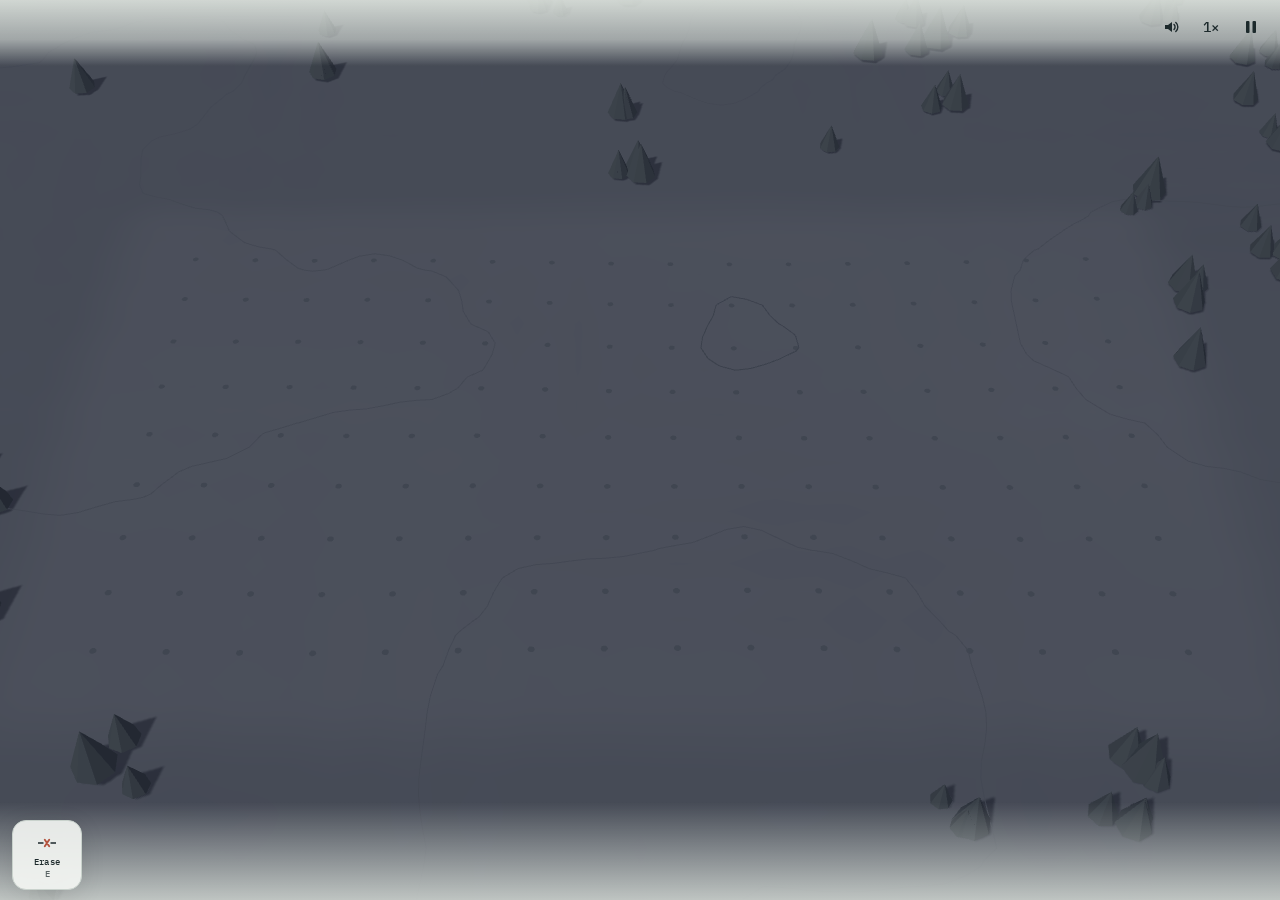
<file: preview/feat-clear-money/index.html>
<!doctype html><html lang="en"><head>
<!-- wattsville-preview: feat/clear-money@25b8f86 -->
<meta name="robots" content="noindex"><meta charset="utf-8"><meta name="viewport" content="width=device-width,initial-scale=1,viewport-fit=cover"><title>Wattsville 3D</title><meta name="claude:viewport-fit-sides" content="cover"><link rel="stylesheet" href="fonts/fonts.css"><style>:root{color-scheme:light;box-sizing:border-box;padding-top:env(safe-area-inset-top,0px);padding-bottom:env(safe-area-inset-bottom,0px)}html{scroll-padding-top:env(safe-area-inset-top,0px)}body{margin:0;padding:0;font:14px -apple-system,BlinkMacSystemFont,sans-serif;background:#faf9f5;color:#141413}img{max-width:100%}[hidden]:not([hidden=until-found i]){display:none!important}</style></head><body>
<style>
/* Layout: one-screen game. Thin status bar on top, the survey-map canvas fills the middle, tool tray at the bottom. */
:root{
  --bg:#e9ede8;        /* survey paper */
  --surface:#f6f8f4;
  --ink:#1d2a2c;
  --muted:#5f6e6c;
  --line:#c9d2cc;
  --fog:#dde3dd;
  --water:#b7d3df;
  --water-edge:#9cc0d0;
  --plank:#a88b63;
  --danger:#b4533f;
  /* muted network colors: the same four hues, less saturated, still far apart in hue and lightness */
  --net-a:#b98840;     /* amber network */
  --net-b:#557aa8;     /* blue: factories, 380 V */
  --net-c:#a65a78;     /* magenta network */
  --net-d:#5b8a68;     /* green: charging stations */
  --glow:0;
  --font-display:"Chakra Petch","Arial Narrow",system-ui,sans-serif;
  --font-body:"IBM Plex Sans",system-ui,-apple-system,"Segoe UI",sans-serif;
  --font-mono:"IBM Plex Mono",ui-monospace,"SFMono-Regular",Menlo,monospace;
}
@media (prefers-color-scheme: dark){
  :root:not([data-theme="light"]){
    --bg:#0e1417; --surface:#162026; --ink:#e4ece9; --muted:#8c9c99; --line:#25333a; --fog:#121a1e;
    --water:#173748; --water-edge:#1f4a5f; --plank:#7a6447; --danger:#de7a63;
    --net-a:#d8ab66; --net-b:#86a5cc; --net-c:#c88aa3; --net-d:#87b493; --glow:1; color-scheme:dark;
  }
}
:root[data-theme="dark"]{
  --bg:#0e1417; --surface:#162026; --ink:#e4ece9; --muted:#8c9c99; --line:#25333a; --fog:#121a1e;
  --water:#173748; --water-edge:#1f4a5f; --plank:#7a6447; --danger:#de7a63;
  --net-a:#d8ab66; --net-b:#86a5cc; --net-c:#c88aa3; --net-d:#87b493; --glow:1; color-scheme:dark;
}
[hidden]{display:none!important}
html,body{height:100%}
body{background:var(--fog);color:var(--ink);font-family:var(--font-body);overflow:hidden;margin:0}
.panel{background:color-mix(in srgb,var(--surface) 86%,transparent);backdrop-filter:blur(8px);-webkit-backdrop-filter:blur(8px);border:1px solid var(--line);border-radius:12px;box-shadow:0 4px 18px rgba(0,0,0,.08)}
.bar,.tray{position:fixed;left:0;right:0;z-index:5;display:flex;gap:8px;flex-wrap:wrap;align-items:center;pointer-events:none;box-sizing:border-box;
  padding-left:max(12px,env(safe-area-inset-left,0px));padding-right:max(12px,env(safe-area-inset-right,0px))}
.bar{top:0;padding-top:calc(12px + env(safe-area-inset-top,0px));align-items:flex-start}
.tray{bottom:0;padding-bottom:calc(12px + env(safe-area-inset-bottom,0px))}
.bar>*,.tray>*{pointer-events:auto}
.brand{font-family:var(--font-display);font-weight:700;font-size:18px;letter-spacing:.04em;text-transform:uppercase;display:flex;align-items:center;gap:8px;padding:9px 14px}
.brand svg{width:18px;height:18px}
.stats{display:flex;gap:16px;align-items:center;margin-left:auto;flex-wrap:wrap;padding:6px 6px 6px 14px}
.stat{display:flex;flex-direction:column;gap:2px;min-width:0}
.stat .k{font-size:10px;letter-spacing:.12em;text-transform:uppercase;color:var(--muted)}
.stat .v{font-family:var(--font-mono);font-size:16px;font-variant-numeric:tabular-nums}
.week{width:120px}
.week .track{height:4px;background:var(--line);border-radius:2px;overflow:hidden;margin-top:6px}
.week .fill{height:100%;width:0;background:var(--ink)}
button{font:inherit;color:inherit;cursor:pointer}
.iconbtn{background:var(--surface);border:1px solid var(--line);border-radius:8px;width:36px;height:36px;display:grid;place-items:center}
.speed{width:auto;min-width:44px;padding:0 10px;font-family:var(--font-mono);font-size:14px;font-variant-numeric:tabular-nums}
.iconbtn:focus-visible,.tool:focus-visible,.primary:focus-visible,.choice:focus-visible{outline:2px solid var(--net-d);outline-offset:2px}
.stage{position:absolute;inset:0;overflow:hidden;background:var(--fog)}
canvas{display:block;width:100%;height:100%;touch-action:none}
#gl,#cv{position:absolute;inset:0}#gl{pointer-events:none}
.tool{box-shadow:0 4px 18px rgba(0,0,0,.08)}
.tool{display:flex;align-items:center;gap:8px;background:var(--surface);border:1px solid var(--line);border-radius:10px;padding:8px 12px;font-weight:500;font-size:13px}
.tool[aria-pressed="true"]{background:var(--ink);color:var(--bg);border-color:var(--ink)}
.tool .n{font-family:var(--font-mono);font-variant-numeric:tabular-nums;opacity:.8}
.tool.static{cursor:default}
.hint{margin-left:auto;font-size:11px;color:var(--muted);padding:4px;opacity:.8}
@media (hover:none),(max-width:900px){.hint{display:none}}
/* individual floating controls: each one is its own small chip or round button over the map */
.bar{padding-top:calc(10px + env(safe-area-inset-top,0px))}
.tray{padding-bottom:calc(10px + env(safe-area-inset-bottom,0px))}
.chip{display:flex;align-items:center;gap:7px;padding:0 12px;height:34px;border-radius:999px;font-family:var(--font-mono);font-size:13px;font-variant-numeric:tabular-nums;white-space:nowrap;box-sizing:border-box}
.chip svg{color:var(--muted)}
.weekchip{flex-direction:column;justify-content:center;gap:3px;align-items:stretch;font-family:var(--font-body);font-size:11px;color:var(--muted)}
.weekchip .track{display:block;height:3px;background:var(--line);border-radius:2px;overflow:hidden}
.weekchip .fill{display:block;height:100%;width:0;background:var(--ink)}
.ctrls{display:flex;gap:6px;margin-left:auto}
.bar .iconbtn{width:34px;height:34px;border-radius:999px;background:color-mix(in srgb,var(--surface) 86%,transparent);backdrop-filter:blur(8px);-webkit-backdrop-filter:blur(8px);box-shadow:0 4px 18px rgba(0,0,0,.08)}
.bar .speed{width:auto;min-width:34px;padding:0 9px}
.tray .tool{padding:0 11px;height:34px;border-radius:999px;font-size:12.5px;background:color-mix(in srgb,var(--surface) 86%,transparent);backdrop-filter:blur(8px);-webkit-backdrop-filter:blur(8px)}
.tray .tool[aria-pressed="true"]{background:var(--ink)}
.tray .tool{gap:6px;min-width:34px;justify-content:center}
.tool .ti{width:18px;height:18px;flex:none}
.tray .tool.poor .n{color:var(--danger);opacity:1}
.legend{gap:10px}
/* map-label HUD: no boxes, a soft fade at the screen edge keeps it readable */
.bar{background:linear-gradient(to bottom,color-mix(in srgb,var(--fog) 92%,transparent) 0%,color-mix(in srgb,var(--fog) 60%,transparent) 60%,transparent 100%);padding-bottom:22px}
.tray{background:linear-gradient(to top,color-mix(in srgb,var(--fog) 80%,transparent) 0%,transparent 100%);padding-top:18px}
.hud{display:flex;flex-direction:column;gap:4px;min-width:0}
.hud-top{display:flex;align-items:baseline;gap:8px}
.upkeep{font-size:11px;color:var(--muted);font-family:var(--font-body)}
/* the money chip: the profit a week at today's rate, next to the cash. A tap opens the breakdown. */
.hud{position:relative}
.bar.brkopen{z-index:7}
.nb{white-space:nowrap}
.netchip{display:inline-flex;align-items:center;gap:4px;padding:3px 8px 3px 9px;border-radius:999px;font-family:var(--font-mono);font-size:14px;font-weight:600;font-variant-numeric:tabular-nums;line-height:1.2;white-space:nowrap;cursor:pointer;-webkit-tap-highlight-color:transparent;
  background:color-mix(in srgb,var(--net-d) 22%,transparent);color:var(--net-d);border:1px solid color-mix(in srgb,var(--net-d) 55%,transparent);vertical-align:3px}
.netchip small{font-size:11px;font-weight:500;opacity:.85}
.netchip .car{font-size:9px;opacity:.8;margin-left:1px}
.netchip.loss{background:color-mix(in srgb,var(--danger) 18%,transparent);color:var(--danger);border-color:color-mix(in srgb,var(--danger) 55%,transparent)}
.netchip.flash{animation:chipFlash .35s ease-out}
.netchip:focus-visible{outline:2px solid var(--ink);outline-offset:2px}
@keyframes chipFlash{from{transform:scale(1.12)}}
.hud-sub{display:flex;align-items:center;gap:12px;font-size:11px;color:var(--muted);margin-top:2px;white-space:nowrap}
.days{display:inline-flex;gap:3px;margin-left:-2px;vertical-align:1px}.days i{width:5px;height:5px;border-radius:50%;background:var(--line)}.days i.on{background:var(--muted)}
.starbar{display:inline-flex;align-items:center;gap:6px;font-family:var(--font-mono);font-variant-numeric:tabular-nums}
.starbar .pb{width:56px;height:5px;border-radius:3px;background:var(--line);overflow:hidden;display:inline-block}
.starbar .pb i{display:block;height:100%;width:0;background:var(--net-a)}
/* the breakdown: income by customer type, the bills, the profit a week, the next prices and one action */
.brk{position:absolute;left:0;top:100%;margin-top:6px;z-index:8;width:min(300px,calc(100vw - 32px));box-sizing:border-box;padding:12px 14px;background:var(--surface);font-size:12.5px;color:var(--muted);white-space:normal}
.brk h4{margin:0 0 8px;font-size:12px;font-weight:600;color:var(--ink);letter-spacing:.02em}
.brk .r{display:grid;grid-template-columns:1fr auto;gap:2px 10px;align-items:baseline;padding:2px 0}
.brk .r b{font-family:var(--font-mono);font-weight:500;color:var(--ink);font-variant-numeric:tabular-nums;white-space:nowrap}
.brk .r b.neg,.brk .dim{color:var(--danger)} .brk .r b.pos{color:var(--net-d)}
.brk .r small{grid-column:1/-1;font-size:11px;margin-top:-2px}
.brk .sep{border-top:1px solid var(--line);margin:6px 0}
.brk .tot b{font-size:14px}.brk .tot span{color:var(--ink);font-weight:600}
.brk .nx{font-size:11px;margin-top:6px}.brk .nx b{font-family:var(--font-mono);font-weight:600;color:var(--ink)}
.tip{margin-top:9px;padding:7px 9px;border-radius:8px;background:color-mix(in srgb,var(--net-a) 14%,transparent);color:var(--ink);line-height:1.35}
.tip b{font-weight:600}
/* the alert: at most one, under the legend, with the fix and its price */
.alert{position:relative;margin-top:6px;box-sizing:border-box;width:min(330px,calc(100vw - 32px));padding:9px 30px 9px 12px;background:var(--surface);border:1px solid var(--line);border-left:3px solid var(--danger);border-radius:8px;box-shadow:0 6px 20px rgba(0,0,0,.18);font-size:12.5px;line-height:1.4;color:var(--ink);white-space:normal;animation:alertIn .3s ease-out}
.alert.info{border-left-color:var(--net-b)}
.alert b{font-weight:600}.alert .mu{color:var(--muted)}
.alert .fix{display:inline-block;margin-top:6px;font-size:12px;font-weight:600;padding:5px 10px;border-radius:7px;border:0;background:var(--ink);color:var(--bg);font-family:var(--font-mono);min-height:30px}
.alert .fix:disabled{opacity:.45;cursor:default}
.alert .ax{position:absolute;top:4px;right:4px;border:0;background:none;color:var(--muted);font-size:13px;min-width:28px;min-height:28px;cursor:pointer}
@keyframes alertIn{from{opacity:0;transform:translateY(-4px)}}
/* the weekly statement: one card a week. It stays 8 s; a tap keeps it open. */
.stmt{position:absolute;left:50%;transform:translateX(-50%);top:calc(118px + env(safe-area-inset-top,0px));z-index:6;box-sizing:border-box;width:min(340px,calc(100vw - 32px));padding:12px 14px;background:var(--surface);border:1px solid var(--line);border-radius:12px;box-shadow:0 8px 28px rgba(0,0,0,.22);font-size:12.5px;color:var(--muted);line-height:1.4;cursor:pointer;animation:stmtIn .35s cubic-bezier(.2,.9,.3,1.25)}
@media (min-width:900px){.stmt{left:auto;right:max(16px,env(safe-area-inset-right,0px));transform:none;top:calc(64px + env(safe-area-inset-top,0px));animation-name:alertIn}}
.tutorial .stmt{top:calc(62px + env(safe-area-inset-top,0px))}
@keyframes stmtIn{from{opacity:0;transform:translate(-50%,-6px)}}
.stmt .hd{display:flex;justify-content:space-between;align-items:baseline;gap:8px;color:var(--ink);font-weight:600;font-size:13px}
.stmt .hd b{font-family:var(--font-mono);font-size:17px;font-weight:600;color:var(--net-d);white-space:nowrap}.stmt.loss .hd b{color:var(--danger)}
.stmt .split{display:flex;height:8px;border-radius:4px;overflow:hidden;margin:8px 0 5px;gap:2px}
.stmt .split i{display:block;background:var(--net-d);min-width:2px}.stmt .split i.b{background:var(--danger)}.stmt .split i.c{background:var(--net-c)}
.stmt .lg{display:flex;justify-content:space-between;gap:6px;flex-wrap:wrap;font-family:var(--font-mono);font-size:11.5px;color:var(--ink)}
.stmt .lg span{white-space:nowrap}
.stmt p{margin:7px 0 0}.stmt p b{color:var(--ink);font-weight:600}
.stmt .tip{margin-top:7px;padding:6px 9px}
.stmt .kp{display:block;margin-top:6px;font-size:10.5px;text-align:right;opacity:.8}
.money.debt{color:var(--danger)}
.money{font-family:var(--font-mono);font-size:22px;font-weight:500;font-variant-numeric:tabular-nums;letter-spacing:-.01em;line-height:1}
.hud .stars{font-size:12px}
.hud-row{display:flex;align-items:center;gap:14px;flex-wrap:wrap;font-family:var(--font-mono);font-size:12px;font-variant-numeric:tabular-nums}
.legend{display:flex}
.bar .iconbtn{background:transparent;border:0;box-shadow:none;backdrop-filter:none;-webkit-backdrop-filter:none;border-radius:8px;color:var(--ink)}
.bar .iconbtn:hover{background:color-mix(in srgb,var(--ink) 8%,transparent)}
.dock{display:flex;gap:2px;padding:4px;background:color-mix(in srgb,var(--surface) 90%,transparent);backdrop-filter:blur(8px);-webkit-backdrop-filter:blur(8px);border:1px solid var(--line);border-radius:14px;box-shadow:0 6px 24px rgba(0,0,0,.1)}
/* Tools: icon, name and price. The size grows with the screen, within limits. */
.dock{--tool:clamp(60px,4.8vmin,78px)}
.dock .tool{display:grid;grid-template-rows:auto auto auto;justify-items:center;align-content:center;gap:2px;width:var(--tool);height:var(--tool);padding:0;border:0;border-radius:12px;background:transparent;box-shadow:none;backdrop-filter:none;-webkit-backdrop-filter:none;min-width:0;--tc:var(--plant-color,var(--ink))}
.dock .tool .ti{width:calc(var(--tool)*.4);height:calc(var(--tool)*.4)}
.dock .tool .nm{font-family:var(--font-mono);font-size:calc(var(--tool)*.155);font-weight:500;letter-spacing:.02em;line-height:1.1;color:var(--ink)}
.dock .tool .n{font-size:calc(var(--tool)*.15);line-height:1.1;opacity:.7;color:var(--ink);min-height:1.1em}
.dock .tool:hover{background:color-mix(in srgb,var(--ink) 7%,transparent)}
.dock .tool[aria-pressed="true"]{background:color-mix(in srgb,var(--tc) 24%,var(--surface));box-shadow:inset 0 0 0 2.5px var(--tc);color:var(--ink)}
.dock .tool.poor .ti,.dock .tool.poor .nm{filter:grayscale(1);opacity:.4}
/* The Plant tool can be dragged onto the map: no page scroll or zoom may take the touch. */
#tPlant{touch-action:none;-webkit-user-select:none;user-select:none;-webkit-touch-callout:none}
/* the Plant tile: price and upkeep of the colour it builds, and a badge when that colour is short */
#tPlant{position:relative;grid-template-rows:auto auto auto auto;gap:1px}
#tPlant .ti{width:calc(var(--tool)*.32);height:calc(var(--tool)*.32)}
#tPlant .wk2{font-family:var(--font-mono);font-size:calc(var(--tool)*.125);line-height:1.1;color:var(--muted);white-space:nowrap}
#tPlant em{position:absolute;top:-9px;left:50%;transform:translateX(-50%);font-style:normal;font-family:var(--font-body);font-size:9.5px;font-weight:700;line-height:1.3;background:var(--danger);color:#fff;padding:0 5px;border-radius:4px;white-space:nowrap}
#tPlant.need{box-shadow:inset 0 0 0 2px var(--danger)}
#tPlant.pulse{animation:tilePulse .9s ease-in-out 4}
@keyframes tilePulse{50%{transform:scale(1.08);box-shadow:inset 0 0 0 3px var(--tc)}}
body.pdragging,body.pdragging *{cursor:grabbing!important}
.dock .tool.poor .n{color:var(--danger);opacity:1;font-weight:600}
.legend .lg{display:flex;align-items:center;gap:4px}
.legend .lg svg{width:13px;height:13px;color:inherit}
.legend .lg b{font-weight:500;color:var(--ink)}
.legend .lg.short b{color:var(--danger)}
@keyframes shortPop{from{transform:scale(.3);opacity:0}}
.legend .lg i{animation:shortPop .45s cubic-bezier(.2,.9,.3,1.6);font-style:normal;font-family:var(--font-body);font-size:10px;font-weight:600;color:var(--bg);background:var(--danger);border-radius:4px;padding:0 4px;margin-left:2px}
.lives.lost{animation:starPop .7s}
@media (max-width:440px){
  .bar,.tray{gap:5px;padding-left:max(10px,env(safe-area-inset-left,0px));padding-right:max(10px,env(safe-area-inset-right,0px))}
  .bar{flex-wrap:nowrap}
  .chip{padding:0 8px;font-size:12px;gap:5px;height:32px}
  .money{font-size:19px}.hud-row{gap:10px;font-size:11px}
  .dock{--tool:58px;gap:1px}
  .weekchip{font-size:10px;min-width:0}
  .ctrls{gap:4px}
  .bar .iconbtn{width:32px;height:32px}.bar .speed{padding:0 7px}
  .tray > .tool{padding:0 9px;font-size:12px;height:32px}
}
.brand .sub{font-family:var(--font-body);font-weight:500;font-size:12px;letter-spacing:0;text-transform:none;color:var(--muted);padding-left:4px}
.coach{position:absolute;left:50%;transform:translateX(-50%);bottom:calc(clamp(60px,4.8vmin,78px) + 26px + env(safe-area-inset-bottom,0px));z-index:6;width:min(440px,calc(100% - 24px));box-sizing:border-box;padding:14px 16px 12px;display:flex;flex-direction:column;gap:10px;border-radius:14px}
.coach p{margin:0;font-size:14.5px;line-height:1.45;color:var(--ink);text-wrap:pretty}
.coach p.in{animation:coachIn .45s ease-out}
@keyframes coachIn{from{opacity:0;transform:translateY(4px)}}
.coachrow{display:flex;align-items:center;gap:12px}
.dots{display:flex;gap:5px;margin-right:auto}
.dots i{width:6px;height:6px;border-radius:50%;background:var(--line)}
.dots i.on{background:var(--net-a)}
.linkbtn{background:none;border:0;padding:6px 2px;color:var(--muted);font-size:13px;text-decoration:underline;text-underline-offset:3px}
.primary.small{padding:8px 14px;font-size:13.5px}
.linkbtn:focus-visible,#tutBtn:focus-visible,.menu button:focus-visible{outline:2px solid var(--net-d);outline-offset:2px}
@media (orientation:landscape) and (max-height:500px){
  .coach{left:auto;right:max(12px,env(safe-area-inset-right,0px));transform:none;bottom:auto;top:calc(52px + env(safe-area-inset-top,0px));width:min(300px,42%)}
  .coach p{font-size:13.5px}
}
.titlecard{position:absolute;inset:0;z-index:6;display:flex;flex-direction:column;align-items:center;justify-content:center;gap:10px;pointer-events:none;color:#fff1d2;text-align:center;padding:16px}
.titlecard h1{margin:0;font-family:var(--font-display);font-size:clamp(40px,9vw,72px);letter-spacing:.1em;text-transform:uppercase;text-shadow:0 0 28px rgba(255,200,120,.55),0 0 2px rgba(255,220,160,.9)}
.titlecard p{margin:0;font-size:clamp(14px,2.4vw,18px);letter-spacing:.04em;opacity:.8}
.titlecard.play{animation:titleSeq 3.4s ease-in-out forwards}
.titlecard.play h1{animation:titleGlow 3.4s ease-in-out forwards}
@keyframes titleSeq{0%{opacity:0}22%{opacity:1}72%{opacity:1}100%{opacity:0}}
@keyframes titleGlow{0%{letter-spacing:.2em;filter:blur(3px)}30%{letter-spacing:.1em;filter:blur(0)}100%{letter-spacing:.12em}}
/* during the tutorial only cable and erase matter: hide the score chips and the other tools */
.tutorial .hud,.tutorial #tPlant,.tutorial .tray .static,.tutorial .hint{display:none}
.tutorial #nCable{visibility:hidden}
.stars{display:inline-block;color:var(--net-a);letter-spacing:.06em;font-size:11px}
.stars.pop{animation:starPop .7s cubic-bezier(.2,.9,.3,1.4)}
@keyframes starPop{40%{transform:scale(1.6)}}
.starrow{font-size:30px;letter-spacing:.12em;color:var(--net-a);line-height:1}
.next{color:var(--ink)!important;font-weight:500}
.city .st{color:var(--net-a);letter-spacing:.06em;margin-right:6px}
.city.locked{opacity:.5;cursor:not-allowed}
.city.locked:hover{transform:none;border-color:var(--line)}
.cities{display:grid;grid-template-columns:repeat(2,minmax(0,1fr));gap:8px}
.city{background:var(--bg);border:1px solid var(--line);border-radius:10px;padding:12px;text-align:left;display:flex;flex-direction:column;gap:4px;min-width:0;transition:transform .15s ease,border-color .15s ease}
.city:hover{transform:translateY(-2px);border-color:var(--ink)}
.city.sel{border-color:var(--ink)}
.city .yr{font-family:var(--font-mono);font-size:11px;color:var(--muted);font-variant-numeric:tabular-nums}
.city b{font-family:var(--font-display);font-size:18px;text-transform:uppercase;letter-spacing:.03em}
.city .fact{font-size:12px;color:var(--muted);line-height:1.4}
.city .best{font-family:var(--font-mono);font-size:11px;margin-top:2px}
.city:focus-visible,.secondary:focus-visible,.how summary:focus-visible{outline:2px solid var(--net-d);outline-offset:2px}
.how summary{cursor:pointer;font-weight:600;font-size:13px}
.how ul{margin-top:8px;font-size:13px}
.row{display:flex;gap:8px;flex-wrap:wrap}
.row>button{flex:1}
.secondary{background:transparent;color:var(--ink);border:1px solid var(--line);border-radius:10px;padding:12px 16px;font-weight:600;font-size:15px}

@media (max-width:520px){.brand .sub{display:none}}
.overlay{position:absolute;inset:0;z-index:7;display:flex;flex-direction:column;overflow-y:auto;background:color-mix(in srgb,var(--bg) 72%,transparent);backdrop-filter:blur(2px);padding:16px}
.card{margin:auto;box-sizing:border-box;min-width:0;background:var(--surface);border:1px solid var(--line);border-radius:14px;padding:22px 22px 20px;max-width:380px;width:100%;display:flex;flex-direction:column;gap:14px;box-shadow:0 10px 40px rgba(0,0,0,.15)}
.card h1,.card h2{font-family:var(--font-display);margin:0;text-transform:uppercase;letter-spacing:.04em;text-wrap:balance}
.card h1{font-size:30px}
.card h2{font-size:22px}
.card p{margin:0;line-height:1.5;color:var(--muted)}
.card ul{margin:0;padding-left:18px;line-height:1.55;display:flex;flex-direction:column;gap:4px}
.primary{background:var(--ink);color:var(--bg);border:0;border-radius:10px;padding:12px 16px;font-weight:600;font-size:15px}
.big{font-family:var(--font-mono);font-size:34px;font-variant-numeric:tabular-nums}
.toast{position:absolute;left:50%;top:auto;bottom:calc(96px + env(safe-area-inset-bottom,0px));z-index:6;transform:translateX(-50%);background:var(--ink);color:var(--bg);padding:8px 14px;border-radius:18px;font-size:13px;font-weight:500;width:max-content;max-width:min(640px,calc(100vw - 32px));box-sizing:border-box;text-align:center;line-height:1.35}
@media (max-width:520px){.stats{gap:12px}.week{width:84px}.hint{display:none}.brand{font-size:17px}}
.overlay:not([hidden]){animation:fadeIn .35s ease-out}
.overlay:not([hidden]) .card{animation:cardIn .45s cubic-bezier(.2,.9,.3,1.25)}
.toast{pointer-events:auto;cursor:pointer}
.pcard{position:absolute;left:50%;bottom:calc(96px + env(safe-area-inset-bottom,0px));z-index:6;transform:translateX(-50%);box-sizing:border-box;width:min(380px,calc(100vw - 32px));
  background:var(--surface);color:var(--ink);border:1px solid var(--line);border-radius:12px;padding:12px 14px;box-shadow:0 8px 28px rgba(0,0,0,.18)}
.pcard:not([hidden]){animation:toastIn .3s cubic-bezier(.2,.9,.3,1.25)}
.pcard p{margin:6px 0 0;font-family:var(--font-mono);font-weight:500;font-size:12px;font-variant-numeric:tabular-nums}
.pcard p.loss b{color:var(--danger)}.pcard p .mu{color:var(--muted);font-weight:400}.pcard p b{font-weight:600}
.pcard p{line-height:1.5}
.pcard button:disabled{opacity:.5;cursor:default}
.pchead{display:flex;align-items:center;gap:8px}.pchead b{flex:1;font-size:14px}
.pcx{border:0;background:none;color:var(--muted);font-size:14px;cursor:pointer;min-width:32px;min-height:32px}
.pcrow{display:flex;gap:8px;margin-top:10px}.pcrow button{flex:1;min-height:40px}
body.in-menu .pcard{display:none}
/* in the tutorial the coach holds the bottom, so the card opens at the top */
.tutorial .pcard{bottom:auto;top:calc(16px + env(safe-area-inset-top,0px))}
@media (orientation:landscape) and (max-height:500px){.tutorial .pcard{left:max(12px,env(safe-area-inset-left,0px));transform:none;width:min(320px,50%);animation:none}}
.toast .tclose{display:block;font-size:11px;opacity:.65;margin-top:2px;font-weight:500}
.speed.halved{color:var(--net-a);white-space:nowrap;min-width:max-content}
.toast:not([hidden]){animation:toastIn .3s cubic-bezier(.2,.9,.3,1.25)}
.tool,.iconbtn{transition:transform .12s ease}
.tool:active,.iconbtn:active{transform:scale(.95)}
@keyframes fadeIn{from{opacity:0}}
@keyframes cardIn{from{opacity:0;transform:translateY(14px) scale(.96)}}
@keyframes toastIn{from{opacity:0;transform:translate(-50%,8px)}}
.card .note{font-size:12.5px}
@media (prefers-reduced-motion: reduce){*{transition:none!important;animation:none!important}}
/* city menu: the chosen city's town fills the screen, and the menu floats over it */
.bar,.tray{transition:opacity .5s ease-out}
body.in-menu .bar,body.in-menu .tray{opacity:0;pointer-events:none}
body.in-menu .bar *,body.in-menu .tray *{pointer-events:none}
.menu{position:absolute;inset:0;z-index:7;overflow:hidden;touch-action:none;-webkit-user-select:none;user-select:none;color:var(--ink)}
.menu{transition:opacity .35s ease-out}
.menu.entering,.menu.leaving{opacity:0;pointer-events:none;transition:opacity .35s ease-out}
.menu.entering *,.menu.leaving *{pointer-events:none}
.mfog{position:absolute;inset:0;background:var(--fog);opacity:0;pointer-events:none}
.mscrim{position:absolute;left:0;right:0;pointer-events:none}
.mscrim.top{top:0;height:calc(90px + env(safe-area-inset-top,0px));background:linear-gradient(to bottom,color-mix(in srgb,var(--fog) 85%,transparent),transparent)}
.mscrim.bottom{bottom:0;height:62%;background:linear-gradient(to bottom,transparent 0%,color-mix(in srgb,var(--fog) 78%,transparent) 45%,color-mix(in srgb,var(--fog) 95%,transparent) 100%)}
.mcol{position:absolute;inset:0;display:flex;flex-direction:column;box-sizing:border-box;
  padding:calc(6px + env(safe-area-inset-top,0px)) max(18px,env(safe-area-inset-right,0px)) calc(8px + env(safe-area-inset-bottom,0px)) max(18px,env(safe-area-inset-left,0px))}
.menu.wide .mcol{padding-left:max(72px,env(safe-area-inset-left,0px));padding-right:max(72px,env(safe-area-inset-right,0px))}
.mbar{display:flex;align-items:center;gap:8px;flex:none}
.mbar .bolt{width:17px;height:17px;color:var(--net-a);flex:none}
.mname{font-family:var(--font-display);font-weight:700;font-size:17px;text-transform:uppercase;white-space:nowrap}
.menu:not(.named) .mname{display:none}
.mspring{flex:1}
.pill{display:inline-flex;align-items:center;gap:5px;box-sizing:border-box;min-height:34px;padding:0 12px;border-radius:999px;background:color-mix(in srgb,var(--surface) 88%,transparent);border:1px solid var(--line);
  color:var(--ink);font-family:var(--font-mono);font-weight:500;font-size:13px;font-variant-numeric:tabular-nums;white-space:nowrap;flex:none}
button.pill{font-family:var(--font-body);font-weight:600;cursor:pointer;transition:transform .12s ease}
button.pill:active{transform:scale(.95)}
.pill .a{color:var(--net-a)}
.mspace{flex:1;min-height:12px}
.minfo{max-width:560px;display:flex;flex-direction:column;gap:8px;will-change:transform,opacity}
.menu.compact .minfo{gap:5px}
.minfo p{margin:0}
.msrc{display:flex;align-items:center;gap:6px;font-family:var(--font-mono);font-weight:500;font-size:12px;font-variant-numeric:tabular-nums;white-space:nowrap}
.msrc canvas{width:18px;height:18px;flex:none}
.minfo h1{margin:0;font-family:var(--font-display);font-weight:700;font-size:40px;line-height:1.1;white-space:nowrap;overflow:hidden;text-overflow:ellipsis}
.menu.wide:not(.compact) .minfo h1{font-size:60px}
.mplace{font-size:14px;color:var(--muted);white-space:nowrap;overflow:hidden;text-overflow:ellipsis}
.mrule{font-size:15px;font-weight:500;line-height:1.35}
.mfact{font-size:13px;color:var(--muted);line-height:1.4;display:-webkit-box;-webkit-line-clamp:3;-webkit-box-orient:vertical;overflow:hidden}
.menu.compact .mfact,.menu.short .mwhy{display:none}
.mfuel{margin:0;font-family:var(--font-mono);font-weight:500;font-size:12px;line-height:1.4}
.mprog{max-width:400px;margin-top:2px;font-family:var(--font-mono);font-weight:500;font-size:12px;color:var(--muted);font-variant-numeric:tabular-nums}
.mprog .row{display:flex;justify-content:space-between;gap:8px}
.mprog .track{height:4px;border-radius:2px;background:var(--line);margin-top:5px;overflow:hidden}
.mprog .fill{height:100%;border-radius:2px;background:var(--net-a)}
.mprog .new{display:block;white-space:nowrap;overflow:hidden;text-overflow:ellipsis}
.mplay{display:flex;align-items:center;gap:14px;margin-top:4px}
.mstars{display:flex;gap:3px;font-size:19px;line-height:1}
.mstars i{font-style:normal;color:var(--line)}
.mstars i.on{color:var(--net-a)}
.mplay .primary{min-height:44px}
.rail{position:relative;flex:none;height:48px;margin-top:16px}
.menu.eras .rail{height:62px}
.menu.compact .rail{margin-top:8px}
.rail .axis,.rail .done{position:absolute;left:0;height:2px}
.rail .axis{right:0;background:var(--line)}
.rail .done{background:var(--net-a)}
.rail .era,.rail .gap{position:absolute;transform:translate(-50%,-50%);font-family:var(--font-mono);font-weight:500;white-space:nowrap;color:var(--muted)}
.rail .era{top:6px;font-size:10.5px;letter-spacing:1.5px;text-transform:uppercase}
.rail .gap{font-size:10px;padding:0 4px;background:var(--fog)}
.menu:not(.eras) .rail .era,.menu:not(.eras) .rail .gap{display:none}
.tick{position:absolute;width:44px;height:56px;transform:translateX(-50%);display:flex;flex-direction:column;align-items:center;gap:4px;padding:0;border:0;background:none;color:var(--muted);cursor:pointer}
.tick i{display:block;box-sizing:border-box;width:13px;height:13px;margin:1.5px 0;border-radius:50%;border:2px solid var(--net-a);background:var(--fog)}
.tick.lit i{background:var(--net-a)}
.tick.cur i{width:16px;height:16px;margin:0;outline:4px solid color-mix(in srgb,var(--net-a) 35%,transparent);outline-offset:3px}
.tick span{font-family:var(--font-mono);font-weight:500;font-size:11px}
.tick.cur span{color:var(--ink)}
.tick.low span{padding-top:12px}
.marrow{position:absolute;top:50%;width:44px;height:44px;margin-top:-22px;border-radius:50%;display:none;place-items:center;padding:0;
  background:color-mix(in srgb,var(--surface) 85%,transparent);border:1px solid var(--line);color:var(--ink);cursor:pointer}
.marrow.prev{left:max(14px,env(safe-area-inset-left,0px))}
.marrow.next{right:max(14px,env(safe-area-inset-right,0px))}
.menu.wide .marrow{display:grid}
.marrow:disabled{opacity:.3;cursor:default}
.mmap{position:absolute;inset:0;z-index:2;background:var(--bg)}
.mmap:not([hidden]){animation:fadeIn .2s ease-out}
.msafe{position:absolute;top:env(safe-area-inset-top,0px);left:0;height:env(safe-area-inset-bottom,0px);width:0;visibility:hidden}
.mmap>canvas{position:absolute;inset:0;width:100%;height:100%}
.mmaphead{position:absolute;left:0;right:0;top:0;display:flex;align-items:flex-start;gap:8px;
  padding:calc(12px + env(safe-area-inset-top,0px)) max(18px,env(safe-area-inset-right,0px)) 0 max(18px,env(safe-area-inset-left,0px))}
.mmaphead>div{flex:1;min-width:0}
.mmaphead h2{margin:0 0 4px;font-family:var(--font-display);font-weight:700;font-size:22px}
.mmaphead p{margin:0;font-family:var(--font-mono);font-weight:500;font-size:11px;color:var(--muted)}
.mmaphead .pill{min-height:36px;padding:0 14px;background:var(--surface)}
.pin{position:absolute;transform:translate(-50%,-18px);display:flex;flex-direction:column;align-items:center;gap:3px;padding:0;border:0;background:none;color:var(--ink);cursor:pointer;transition:transform .12s ease}
.pin:active{transform:translate(-50%,-18px) scale(.95)}
.pin .dot{box-sizing:border-box;width:36px;height:36px;border-radius:50%;display:grid;place-items:center;background:var(--surface);border:2px solid var(--muted)}
.pin.played .dot{border-color:var(--net-a)}
.pin.cur .dot{box-shadow:0 0 0 6px color-mix(in srgb,var(--net-a) 30%,transparent)}
.pin canvas{width:20px;height:20px}
.pin b{font-size:12px;font-weight:600;white-space:nowrap}
.pin .yr{font-family:var(--font-mono);font-weight:500;font-size:10.5px;color:var(--muted);white-space:nowrap}
#help{z-index:3;touch-action:pan-y}
.helpcard{max-width:460px}
.helpcard ul{font-size:13px;color:var(--muted)}
/* notices: news and feedback at the top; they go away by themselves (see notice()) */
.notices{position:absolute;left:50%;top:calc(96px + env(safe-area-inset-top,0px));transform:translateX(-50%);z-index:6;display:flex;flex-direction:column;align-items:center;gap:6px;pointer-events:none;width:max-content;max-width:min(560px,calc(100vw - 32px))}
.notice{background:var(--surface);color:var(--ink);border:1px solid var(--line);border-left:3px solid var(--muted);padding:8px 14px;border-radius:8px;font-size:13px;font-weight:500;text-align:center;line-height:1.35;box-shadow:0 6px 20px rgba(0,0,0,.12);animation:toastIn .35s cubic-bezier(.2,.9,.3,1.25)}
.notice.bill{border-left-color:var(--danger);font-family:var(--font-mono);font-weight:400}
.notice.star{border-left-color:var(--net-a)}
.notice{white-space:pre-line}
.notice.statement{border-left-color:var(--net-a);font-family:var(--font-mono);font-weight:400}
body.in-menu .notices{display:none}
</style>

<header class="bar">
  <div class="brand panel" hidden><svg viewBox="0 0 24 24" aria-hidden="true"><path d="M13 2 4 14h7l-1 8 9-12h-7z" fill="currentColor"/></svg><span>Wattsville</span><span class="sub" id="cityLabel"></span></div>
  <div class="hud">
    <div class="hud-top"><span class="money" id="score" title="Money to spend">$0</span><button type="button" class="netchip" id="net" aria-expanded="false" aria-controls="brk" title="Profit a week at today's rate. Tap for the details."><b id="netV">+$0</b><small>/wk</small><span class="car" aria-hidden="true">▾</span></button></div>
    <div class="hud-sub"><span id="wkWhen">Week 1 · Mon</span><span class="days" id="days" aria-hidden="true"></span><span class="starbar" id="starBar" title="Stars count the profit of this run: your best cash, less the start cash"><span class="stars" id="starsHud" aria-label="Stars earned this run">☆☆☆</span><span class="pb" aria-hidden="true"><i id="starFill"></i></span><span id="starTxt"></span></span></div>
    <div class="brk panel" id="brk" role="region" aria-label="Money each week" hidden></div>
    <div class="hud-row"><div class="legend" id="lit" title="Customers fully lit, by type"></div></div>
    <div class="alert" id="alert" role="alert" hidden></div>
  </div>
  <div class="ctrls">
    <button class="iconbtn" id="muteBtn" aria-label="Sound on. Click to mute" title="Sound (M)"></button>
    <button class="iconbtn speed" id="speedBtn" aria-label="Game speed: normal. Click to change" title="Game speed (S)">1×</button>
    <button class="iconbtn" id="pauseBtn" aria-label="Pause"><svg width="14" height="14" viewBox="0 0 14 14" aria-hidden="true"><rect x="2" y="1" width="3.5" height="12" rx="1" fill="currentColor"/><rect x="8.5" y="1" width="3.5" height="12" rx="1" fill="currentColor"/></svg></button>
  </div>
</header>

<div class="stage" id="stage">
  <canvas id="cv" aria-label="Game board: a growing district map with power plants and homes"></canvas>


  <div class="menu" id="intro" hidden>
    <div class="mfog" id="menuFog"></div>
    <div class="mscrim top"></div><div class="mscrim bottom"></div>
    <div class="mcol">
      <div class="mbar">
        <svg class="bolt" viewBox="0 0 24 24" role="img" aria-label="Wattsville"><path d="M13 2 4 14h7l-1 8 9-12h-7z" fill="currentColor"/></svg>
        <span class="mname" aria-hidden="true">Wattsville</span>
        <span class="mspring"></span>
        <span class="pill" id="menuStars" role="img"></span>
        <button class="pill" id="mapBtn" aria-label="Map of the cities"><svg width="14" height="14" viewBox="0 0 24 24" aria-hidden="true"><path d="M9 4 3 6.5v13.5l6-2.5 6 2.5 6-2.5V4l-6 2.5zM9 4v13.5M15 6.5V20" fill="none" stroke="currentColor" stroke-width="2" stroke-linejoin="round"/></svg>Map</button>
        <button class="pill" id="helpBtn" aria-label="How to play"><b>?</b></button>
        <button class="pill" id="fullBtn" hidden aria-label="Full screen"><svg width="14" height="14" viewBox="0 0 24 24" aria-hidden="true"><path d="M4 9V4h5M15 4h5v5M20 15v5h-5M9 20H4v-5" fill="none" stroke="currentColor" stroke-width="2" stroke-linecap="round" stroke-linejoin="round"/></svg></button>
        <button class="pill" id="quitBtn" hidden>Quit</button>
      </div>
      <div class="mspace"></div>
      <section class="minfo" id="menuInfo" aria-live="polite">
        <p class="msrc"><canvas id="menuIcon" width="36" height="36" aria-hidden="true"></canvas><span id="menuSrc"></span></p>
        <h1 id="menuName"></h1>
        <p class="mplace" id="menuPlace"></p>
        <p class="mrule" id="menuRule"></p>
        <p class="mfuel" id="menuFuel"></p>
        <p class="mfact" id="menuFact"></p>
        <p class="mfact mwhy" id="menuWhy"></p>
        <div class="mprog" id="menuProg"></div>
        <div class="mplay"><span class="mstars" id="menuStarRow" role="img"></span><button class="primary small" id="playBtn">Play</button></div>
      </section>
      <div class="rail" id="rail" role="group" aria-label="Years"></div>
    </div>
    <button class="marrow prev" id="prevCity" aria-label="Previous city"><svg width="16" height="16" viewBox="0 0 14 14" aria-hidden="true"><path d="M9 2 4 7l5 5" fill="none" stroke="currentColor" stroke-width="2" stroke-linecap="round" stroke-linejoin="round"/></svg></button>
    <button class="marrow next" id="nextCity" aria-label="Next city"><svg width="16" height="16" viewBox="0 0 14 14" aria-hidden="true"><path d="m5 2 5 5-5 5" fill="none" stroke="currentColor" stroke-width="2" stroke-linecap="round" stroke-linejoin="round"/></svg></button>
    <div class="mmap" id="cityMap" hidden role="dialog" aria-labelledby="mapTitle">
      <span class="msafe" id="mapSafe"></span>
      <canvas id="mapCv" aria-hidden="true"></canvas>
      <div id="mapPins"></div>
      <div class="mmaphead">
        <div><h2 id="mapTitle">Where power began</h2><p>Survey grid, 10° squares · the cable joins the cities you played, in date order</p></div>
        <button class="pill" id="mapClose">Close</button>
      </div>
    </div>
    <div class="overlay" id="help" hidden>
      <div class="card helpcard" role="dialog" aria-labelledby="helpTitle">
        <h2 id="helpTitle">How to play</h2>
        <ul>
          <li>Each city makes its power one way: water, coal, wind, nuclear or gas. Each kind of plant has a rule for where it can stand. Drag the Plant tile onto the map: a green square shows where a plant can stand.</li>
          <li>Drag from a plant, home or cable to lay cable ($1 a square, $8 more over water). Erase cable to get the money back.</li>
          <li>Each plant powers as many homes as its pips. Too many homes on one network share the power: they all dim and pay less. Hold a plant to add 2 pips, or tap it to see its week, upgrade it or sell it. A plant takes 3 upgrades at most; after that, build a new plant.</li>
          <li>Each color is a voltage for one kind of customer: amber for homes, blue for factories, magenta for tram depots, green for charging stations. Factories and depots use 2 pips but pay more.</li>
          <li>Each lit home pays $30 a week; with every home lit, pay is ×1.25. Each week ends with bills for cable, plants and fuel. The chip next to your cash shows your profit a week: tap it for the details.</li>
          <li>Stars count your profit: your best cash, less the start cash. Unlit homes slowly dim; if one goes fully dark, the game ends.</li>
        </ul>
        <button class="secondary" id="tutBtn">Play the tutorial</button>
        <button class="primary" id="helpBack">Back to the cities</button>
      </div>
    </div>
  </div>

  <div class="overlay" id="over" hidden>
    <div class="card">
      <h2>Blackout</h2>
      <p id="overWhy">A home went dark for too long.</p>
      <div class="big" id="overScore">$0</div>
      <p class="note" id="overHow">Profit = your best cash − the start cash.</p>
      <div class="starrow" id="overStars" aria-label="Stars"></div>
      <p id="overMeta"></p>
      <p class="next" id="overNext"></p>
      <div class="row">
        <button class="primary" id="againBtn">Play again</button>
        <button class="secondary" id="cityBtn">Choose city</button>
      </div>
    </div>
  </div>

  <div class="overlay" id="paused" hidden>
    <div class="card">
      <h2>Paused</h2>
      <p id="pauseWhere"></p>
      <div class="big" id="pauseEarned"></div>
      <button class="primary" id="resumeBtn">Resume</button>
      <button class="secondary" id="leaveBtn">Leave city</button>
      <button class="secondary" id="pauseQuitBtn" hidden>Save and quit</button>
      <p class="note" id="pauseNote">If you leave, the profit so far counts as a run: it can set your best and earn stars.</p>
    </div>
  </div>

  <div class="toast" id="toast" hidden></div>
  <div class="pcard" id="pcard" role="dialog" aria-label="Plant" hidden>
    <div class="pchead"><b id="pcTitle"></b><button class="pcx" id="pcClose" aria-label="Close">✕</button></div>
    <p id="pcPips"></p><p id="pcWeek"></p>
    <div class="pcrow"><button class="secondary" id="pcUp"></button><button class="secondary" id="pcSell"></button></div>
  </div>
  <div class="notices" id="notices" role="status"></div>
  <div class="stmt" id="stmt" role="status" hidden></div>

  <div class="titlecard" id="titleCard" hidden aria-hidden="true"><h1>Wattsville</h1><p>Keep the lights on.</p></div>

  <div class="coach panel" id="coach" hidden role="status" aria-live="polite">
    <p id="coachText"></p>
    <div class="coachrow">
      <span class="dots" id="coachDots" aria-hidden="true"></span>
      <button class="linkbtn" id="coachSkip">Skip tutorial</button>
      <button class="primary small" id="coachPlay" hidden>Play</button>
    </div>
  </div>
</div>

<nav class="tray" aria-label="Tools">
  <div class="dock">
  <button class="tool" id="tErase" style="--tc:var(--danger)" aria-pressed="false" aria-label="Erase" title="Erase (E): turn on to remove cable and get the money back; turn off to draw cable again"><svg class="ti" viewBox="0 0 24 24" aria-hidden="true"><path d="M3 12h5.5M15.5 12H21" fill="none" stroke="currentColor" stroke-width="1.7"/><path d="M9.8 8.8l4.4 6.4M14.2 8.8l-4.4 6.4" stroke="var(--tc)" stroke-width="1.9" stroke-linecap="round"/></svg><span class="nm">Erase</span><span class="n">E</span></button>
  <button class="tool" id="tPlant" aria-pressed="false" aria-label="Build a plant" title="Build a plant: drag it onto the map, or tap (P) and then tap a lit square. Tap again to change its color."><svg class="ti" viewBox="0 0 24 24" aria-hidden="true"><path d="M12 2.5v3M12 18.5v3" stroke="currentColor" stroke-width="1.7"/><circle cx="12" cy="12" r="6.5" fill="none" stroke="var(--tc)" stroke-width="1.9"/><path d="M8.7 12c1.1-2.2 2.2-2.2 3.3 0s2.2 2.2 3.3 0" fill="none" stroke="currentColor" stroke-width="1.7" stroke-linecap="round"/></svg><span class="nm">Plant</span><span class="n" id="nPlant">$60</span><span class="wk2" id="nPlantUp"></span><em id="nPlantShort" hidden></em></button>
  </div>
  <span class="hint">Double-click to zoom · Right-drag to erase · Tap a plant to inspect, hold to upgrade · Space pause · S speed · M sound · P plant</span>
</nav>

<script src="vendor/three.min.js"></script>
<script>
// A preview build (served under /preview/<branch>/ on the same site as the real game) keeps its own saves:
// each game key gets the prefix 'wattsville-preview-', so a preview never changes the player's real bests or run.
(()=>{
  if(!/\/preview\//.test(location.pathname)) return;
  const P='wattsville-preview-',S=Storage.prototype,get=S.getItem,set=S.setItem,del=S.removeItem;
  const key=(st,k)=>st===localStorage&&/^(wattsville|livewire)-/.test(k)&&!String(k).startsWith(P)?P+k:k;
  S.getItem=function(k){return get.call(this,key(this,k))};
  S.setItem=function(k,v){return set.call(this,key(this,k),v)};
  S.removeItem=function(k){return del.call(this,key(this,k))};
  window.wattsvilleStoragePrefix=P;
})();
</script>
<script>
// Desktop build (desktop/, Electron and Steam): the save lives in a file that Steam Cloud syncs, not only in
// the browser storage. At start the file wins. Each change to the game's keys goes back to the file.
(()=>{
  const D=window.wattsvilleDesktop;if(!D) return;
  const ours=k=>/^(wattsville|livewire)-/.test(k);
  const saved=D.loadSave();
  if(saved){
    for(const k of Object.keys(localStorage)) if(ours(k)) localStorage.removeItem(k);
    for(const [k,v] of Object.entries(saved)) if(ours(k)) localStorage.setItem(k,String(v));
  }
  let timer=0;
  const write=()=>{clearTimeout(timer);timer=0;const o={};for(const k of Object.keys(localStorage)) if(ours(k)) o[k]=localStorage.getItem(k);D.writeSave(o)};
  // the game's own storage calls pass through here: a change reaches the file within a second
  const set=Storage.prototype.setItem,del=Storage.prototype.removeItem;
  const later=k=>{if(ours(k)&&!timer) timer=setTimeout(write,1000)};
  Storage.prototype.setItem=function(k,v){set.call(this,k,v);if(this===localStorage) later(k)};
  Storage.prototype.removeItem=function(k){del.call(this,k);if(this===localStorage) later(k)};
  window.desktopFlushSave=write;
})();
</script>
<script>
(()=>{
const COLS=48, ROWS=30, N=COLS*ROWS, WEEK=120, DAYS=['Mon','Tue','Wed','Thu','Fri','Sat','Sun'];
const NET_VARS=['--net-a','--net-b','--net-c','--net-d'];
const $=id=>document.getElementById(id);
const cv=$('cv'), stage=$('stage');
let ctx=cv.getContext('2d'); // swapped for a moment while the city pictures are drawn
let previewing=false; // true while a scripted game makes a city picture: no sound, no messages, no saving
let links,water,wires,cross,bridge,occ,plants,houses,st,flashes,drag=null,hover=-1,allocAcc=0,theme={};
let pipe=new Uint8Array(0);
// how much drawn water covers a point (0..1): the river's smooth shape, which can differ from the square grid
let drawnWater=null;
let onResize=null,onTheme=null; // set by the 3D view
const rnd=(a,b)=>a+Math.floor(Math.random()*(b-a+1));
const idx=(x,y)=>y*COLS+x, cx=i=>i%COLS, cy=i=>Math.floor(i/COLS);
let best=0; try{best=+localStorage.getItem('livewire-best')||0}catch(e){}
let ripples=[],linkBorn=new Map(),energized=new Map();
const reduceMotion=matchMedia('(prefers-reduced-motion: reduce)').matches;
const easeOutBack=t=>1+2.70158*Math.pow(t-1,3)+1.70158*Math.pow(t-1,2);
function ripple(x,y,c,r=1.1,dur=0.9){if(!reduceMotion) ripples.push({x,y,c,r,dur,t:0})}
// red rings out of each plant of a color that is short of power; they repeat while the color stays short
function pulseShort(c){if(!reduceMotion) for(const p of plants) if(p.color===c) ripples.push({x:p.x+.5,y:p.y+.5,c,r:1.6,dur:1.1,t:0,warn:true})}
// the moment a color becomes short: a warning sound and red rings, with no message to read
function checkShort(c,short){
  st.shortSeen=st.shortSeen||[];
  if(short&&!st.shortSeen[c]&&!previewing){sfx.short(c);pulseShort(c)}
  st.shortSeen[c]=short;
}

/* ---------- sound ---------- */
// Everything is synthesised with Web Audio, no audio files. A major-pentatonic palette keeps it calm:
// any notes played together sound consonant, so the town's sounds layer into soft generative music.
const SCALE=[0,2,4,7,9];
const NET_ROOT=[0,4,7,9]; // each network's own note (semitones above C4): amber C, teal E, magenta G, indigo A
let AC=null,master=null,verb=null,muted=false;
try{muted=localStorage.getItem('wattsville-muted')==='1'}catch(e){}
const hz=semi=>261.63*Math.pow(2,semi/12);
const pent=(deg,oct=0)=>SCALE[((deg%5)+5)%5]+12*(oct+Math.floor(deg/5));
// iPhone and iPad: Web Audio follows the ring/silent switch, so the game is silent on a phone set to silent.
// The 'playback' session plays like a video does, through the switch (Safari 16.4+; other browsers lack it).
try{if(navigator.audioSession)navigator.audioSession.type='playback'}catch(e){}
const iOS=/iP(hone|ad|od)/.test(navigator.userAgent)||(navigator.platform==='MacIntel'&&navigator.maxTouchPoints>1);
// older iOS: a silent <audio> element that loops puts the page in the same playback session
let hush=null;
function hushPlay(){
  if(!iOS||navigator.audioSession||muted||document.hidden) return;
  if(!hush){
    const n=4410,b=new DataView(new ArrayBuffer(44+n*2)),s=(o,t)=>{for(let i=0;i<t.length;i++)b.setUint8(o+i,t.charCodeAt(i))};
    s(0,'RIFF');b.setUint32(4,36+n*2,true);s(8,'WAVEfmt ');b.setUint32(16,16,true);b.setUint16(20,1,true);b.setUint16(22,1,true);
    b.setUint32(24,44100,true);b.setUint32(28,88200,true);b.setUint16(32,2,true);b.setUint16(34,16,true);s(36,'data');b.setUint32(40,n*2,true);
    hush=document.createElement('audio');hush.loop=true;hush.setAttribute('playsinline','');hush.setAttribute('x-webkit-airplay','deny');
    hush.src=URL.createObjectURL(new Blob([b],{type:'audio/wav'}));
  }
  if(hush.paused){const p=hush.play();if(p&&p.catch)p.catch(()=>{})}
}
function audioInit(){
  // a context made before the first tap starts 'suspended'; iOS sets 'interrupted' after a call or Siri
  if(AC){if(AC.state!=='running'&&AC.state!=='closed'){const p=AC.resume();if(p&&p.catch)p.catch(()=>{})}return}
  const C=window.AudioContext||window.webkitAudioContext;if(!C) return;
  try{
    AC=new C();
    const comp=AC.createDynamicsCompressor();comp.threshold.value=-18;comp.ratio.value=4;comp.connect(AC.destination);
    master=AC.createGain();master.gain.value=muted?0:0.7;master.connect(comp);
    const len=Math.floor(AC.sampleRate*2.2),ir=AC.createBuffer(2,len,AC.sampleRate);
    for(let ch=0;ch<2;ch++){const d=ir.getChannelData(ch);for(let i=0;i<len;i++)d[i]=(Math.random()*2-1)*Math.pow(1-i/len,3)}
    verb=AC.createConvolver();verb.buffer=ir;const vg=AC.createGain();vg.gain.value=0.35;verb.connect(vg);vg.connect(master);
  }catch(e){AC=null}
}
// Browsers start audio only inside a user gesture, and iOS counts touchend and click but not pointerdown.
// So every tap, click or key (re)starts the context: the first one, and the first one after an interruption.
function audioUnlock(){
  audioInit();hushPlay();
  if(!AC||AC.state==='running'||AC.unlocked) return;
  // old iOS Safari also needs a sound started inside the gesture: one silent sample does it
  try{const s=AC.createBufferSource();s.buffer=AC.createBuffer(1,1,22050);s.connect(AC.destination);s.start(0);AC.unlocked=true}catch(e){}
}
for(const ev of ['pointerup','touchend','click','keydown']) addEventListener(ev,audioUnlock,{capture:true,passive:true});
document.addEventListener('visibilitychange',()=>{
  if(document.hidden){if(hush)hush.pause();return}
  if(AC&&AC.state!=='running'&&AC.state!=='closed'){const p=AC.resume();if(p&&p.catch)p.catch(()=>{})}
});
let silent=false;
let litSfxAt=-1e9,dimSfxAt=-1e9; // one sound for a group of homes that change together
function voice(freq,{type='sine',at=0,a=0.005,d=0.4,g=0.15,wet=0.4,lp=6000,glide=0}={}){
  if(!AC||muted||silent) return;
  const t=AC.currentTime+at;
  const o=AC.createOscillator(),e=AC.createGain(),f=AC.createBiquadFilter();
  o.type=type;o.frequency.setValueAtTime(freq,t);if(glide)o.frequency.exponentialRampToValueAtTime(Math.max(30,freq*glide),t+a+d);
  f.type='lowpass';f.frequency.value=lp;
  e.gain.setValueAtTime(0.0001,t);e.gain.exponentialRampToValueAtTime(g,t+a);e.gain.exponentialRampToValueAtTime(0.0001,t+a+d);
  o.connect(f);f.connect(e);e.connect(master);
  if(wet>0&&verb){const w=AC.createGain();w.gain.value=wet;e.connect(w);w.connect(verb)}
  o.start(t);o.stop(t+a+d+0.05);
}
let lastTick=0,tickN=0,lastErase=0;
const sfx={
  tick(){const n=performance.now();if(n-lastTick<28)return;lastTick=n;voice(hz(pent(tickN++%10,1)),{d:0.09,g:0.05,wet:0.15,lp:3000})},
  bell(c,oct=1){const f=hz(NET_ROOT[c]+12*oct);voice(f,{d:1.4,g:0.11,wet:0.6});voice(f*2,{d:0.5,g:0.035,wet:0.6});voice(f*1.5,{at:0.09,d:1.1,g:0.06,wet:0.6})},
  pluck(c){voice(hz(NET_ROOT[c]+12),{type:'triangle',d:0.35,g:0.07,wet:0.5,lp:2500})},
  plant(c){const f=hz(NET_ROOT[c]-12);voice(f,{type:'triangle',a:0.25,d:1.6,g:0.12,wet:0.7,lp:1200});voice(f*1.5,{at:0.15,a:0.2,d:1.4,g:0.06,wet:0.7})},
  thud(){voice(110,{d:0.18,g:0.12,wet:0.05,glide:0.6,lp:800})},
  erase(){const n=performance.now();if(n-lastErase<60)return;lastErase=n;voice(520,{d:0.12,g:0.05,wet:0.1,glide:0.55,lp:2000})},
  click(){voice(1400,{type:'square',d:0.04,g:0.025,wet:0.1,lp:3500})},
  dim(c,deep){voice(hz(NET_ROOT[c]-12-(deep?5:0)),{a:0.08,d:0.9,g:0.07,wet:0.5,lp:900})},
  // a color has less power than its customers need: two tense notes, a half step apart
  short(c){[0,-1].forEach((s,k)=>voice(hz(NET_ROOT[c]+s),{type:'triangle',at:k*0.16,a:0.01,d:0.32,g:0.09,wet:0.3,lp:1600}))},
  week(){[0,2,4,5,7].forEach((deg,k)=>voice(hz(pent(deg,1)),{at:k*0.11,d:0.9,g:0.08,wet:0.6}))},
  start(){[0,4,7,12].forEach((s,k)=>voice(hz(s),{type:'triangle',at:k*0.08,a:0.02,d:1.6,g:0.07,wet:0.7,lp:2400}))},
  over(){voice(hz(7),{type:'triangle',a:0.02,d:2.2,g:0.14,wet:0.6,glide:0.25,lp:1500});voice(hz(0),{at:0.2,a:0.05,d:2,g:0.08,wet:0.7,glide:0.4})},
  // background: low, warm notes (around C2–C3) with a slow fade in, filtered so they sit under the effects
  twinkle(){const s=pent(rnd(0,4),-1);voice(hz(s),{type:'triangle',a:0.6,d:3.2,g:0.06,wet:0.6,lp:650});if(Math.random()<0.4)voice(hz(s-12),{a:0.8,d:3.6,g:0.05,wet:0.4,lp:400})}
};
const ICON_SOUND='<svg width="16" height="16" viewBox="0 0 16 16" aria-hidden="true"><path d="M2 6h3l4-3v10l-4-3H2z" fill="currentColor"/><path d="M11 5.5a3.5 3.5 0 0 1 0 5M12.8 3.5a6 6 0 0 1 0 9" fill="none" stroke="currentColor" stroke-width="1.4" stroke-linecap="round"/></svg>';
const ICON_MUTE='<svg width="16" height="16" viewBox="0 0 16 16" aria-hidden="true"><path d="M2 6h3l4-3v10l-4-3H2z" fill="currentColor"/><path d="M11 6l4 4M15 6l-4 4" stroke="currentColor" stroke-width="1.4" stroke-linecap="round"/></svg>';
function setMuted(m){
  muted=m;if(master)master.gain.value=m?0:0.7;
  if(m){if(hush)hush.pause()}else hushPlay();
  try{localStorage.setItem('wattsville-muted',m?'1':'0')}catch(e){}
  const b=$('muteBtn');b.innerHTML=m?ICON_MUTE:ICON_SOUND;b.setAttribute('aria-label',m?'Sound off. Click to turn on':'Sound on. Click to mute');
}

function readTheme(){
  const cs=getComputedStyle(document.documentElement);
  const g=n=>cs.getPropertyValue(n).trim();
  theme={bg:g('--bg'),surface:g('--surface'),ink:g('--ink'),muted:g('--muted'),line:g('--line'),fog:g('--fog'),water:g('--water'),waterEdge:g('--water-edge'),plank:g('--plank'),danger:g('--danger'),glow:g('--glow')==='1',nets:NET_VARS.map(g)};
  if(onTheme)onTheme();
}
readTheme();
matchMedia('(prefers-color-scheme: dark)').addEventListener('change',readTheme);
new MutationObserver(readTheme).observe(document.documentElement,{attributes:true,attributeFilter:['data-theme']});

function inBounds(x,y){const b=st.bounds;return x>=b.x0&&x<=b.x1&&y>=b.y0&&y<=b.y1}

/* ---------- cities ---------- */
// Each map is modelled on a real city in the year its first public electricity supply switched on.
// Shapes are in squares from the map centre (x right, y down). The first plant sits roughly where the
// historic station stood relative to the old town and its water.
function segDist(px,py,ax,ay,bx,by){const dx=bx-ax,dy=by-ay,l=dx*dx+dy*dy;let t=l?((px-ax)*dx+(py-ay)*dy)/l:0;t=Math.max(0,Math.min(1,t));return Math.hypot(px-ax-t*dx,py-ay-t*dy)}
function river(pts,w){return (x,y)=>{for(let k=0;k<pts.length-1;k++)if(segDist(x,y,pts[k][0],pts[k][1],pts[k+1][0],pts[k+1][1])<w/2)return true;return false}}
const anyOf=(...fs)=>(x,y)=>fs.some(f=>f(x,y));
const CITIES=[
  {id:'godalming',name:'Godalming',year:1881,place:'Surrey, England',source:'hydro',
   fact:'A water wheel at Westbrook Mill on the River Wey lit the town’s streets from September 1881.',
   why:'The world’s first public electricity supply: anyone in the town could ask to be connected, not only one mill or one house.',
   plant:[-3,1],cable:40,bridges:2,cross:1,spawnMul:1.25,maxColors:2,stars:[1250,10000,12500],
   water:river([[-30,3],[-14,2],[-6,4],[2,3],[10,5],[18,4],[30,5]],1.6)},
  {id:'newyork',name:'New York',year:1882,place:'Lower Manhattan',source:'coal',
   fact:'Edison’s Pearl Street Station burned coal to turn its dynamos, and switched on for about 85 customers on 4 September 1882.',
   why:'The first central power station: one plant, cables under the streets and a meter for each paying customer. Power companies still work this way.',
   plant:[3,1],cable:45,bridges:3,cross:1,spawnMul:1,maxColors:3,stars:[1250,10000,11000],
   // Manhattan narrows to its southern tip between the Hudson (west) and the East River (east)
   water:(x,y)=>{const s=Math.max(0,y-2)*0.6,L=-8+s,R=7-s;return (x<=L&&x>L-3)||(x>=R&&x<R+2)||y>=9}},
  {id:'askov',name:'Askov',year:1891,place:'Jutland, Denmark',source:'wind',
   fact:'Poul la Cour built test wind turbines at the Askov folk high school from 1891, and trained the first “wind electricians”.',
   why:'La Cour measured the wind like a scientist and showed that farms and villages could make their own power. Denmark still leads the world in wind power.',
   plant:[1,-1],cable:40,bridges:2,cross:1,spawnMul:1.1,maxColors:3,stars:[1500,9750,10750],
   // open farmland with a small lake and a stream
   water:anyOf((x,y)=>Math.hypot((x+11)/1.4,y-6)<2.4,river([[-11,6],[-4,9],[4,10],[30,12]],1.0))},
  {id:'niagara',name:'Niagara Falls',year:1896,place:'New York, USA',source:'hydro',
   fact:'From 16 November 1896, the Adams Power Plant at Niagara Falls sent AC power to Buffalo, about 30 km away.',
   why:'Niagara proved that alternating current (AC) can carry power far from where it is made. It ended the “war of the currents”: the grids of the world use AC.',
   plant:[-3,0],cable:45,bridges:4,cross:1,spawnMul:1.15,maxColors:4,stars:[750,7000,9500],
   // the Niagara River runs north past the town
   water:river([[-4,-20],[-3,-8],[-1,-2],[1,4],[2,20]],3.2)},
  {id:'obninsk',name:'Obninsk',year:1954,place:'Kaluga region, USSR',source:'nuclear',
   fact:'On 27 June 1954 the Obninsk plant became the first nuclear power station to supply an electricity grid.',
   why:'Obninsk started the nuclear age of electricity: a little fuel makes a lot of power, with no smoke. France now gets most of its electricity this way.',
   plant:[-6,-3],cable:50,bridges:3,cross:1,spawnMul:1,maxColors:4,stars:[750,9750,10750],
   // the Protva river runs along the north of the town
   water:river([[-30,-5],[-14,-4],[-6,-6],[2,-5],[10,-7],[30,-6]],2)},
  {id:'dubai',name:'Dubai',year:1961,place:'Deira and Bur Dubai',source:'gas',
   fact:'The Dubai Electricity Company began supplying Deira in 1961. Today, Dubai’s power stations burn natural gas.',
   why:'Dubai grew from a small trading town into a city of millions on power from oil and gas. Its gas plants also turn seawater into drinking water.',
   plant:[-6,-1],cable:40,bridges:3,cross:1,spawnMul:1,maxColors:4,stars:[750,6500,10250],
   // the gas pipeline comes in from the west and runs through the town, south of the Creek
   pipe:[[-18,-3],[-7,-2],[-3,2],[4,4],[14,3],[22,-1]],
   // the Gulf coast to the north; the Creek divides Deira from Bur Dubai and ends in a lagoon
   water:anyOf((x,y)=>y< -6+x*0.15,river([[-8,-9],[-4,-3],[0,0],[5,2],[10,6],[16,7]],1.8),(x,y)=>Math.hypot(x-16,y-7)<2.2)}
];
/* ---------- power sources ----------
   Each city makes its power one way, and each way has a rule for where a plant can stand.
   cap: extra pips on a new plant; cost: multiplier on the plant price.
   fuel: weekly fuel and upkeep for each pip of power a plant sends for a whole week. Water and wind
   are free; coal burns the most; nuclear uses a little fuel for a lot of power. */
const SOURCES={
  hydro:{name:'Water power',rule:'Build plants next to the river: the water turns the wheel.',cap:0,cost:1,fuel:0,fuelNote:'No fuel to buy: the river does the work.',where:'plants stand next to the river'},
  coal:{name:'Coal steam',rule:'Keep coal plants 3 squares or more from every customer, because of the smoke.',cap:1,cost:1,fuel:5,fuelNote:'Coal costs $5 a week for each pip of power a plant sends.',where:'plants stand 3 squares or more from every customer',burns:'Coal burns fuel'},
  wind:{name:'Wind power',rule:'Turbines need open land: keep the 8 squares around a turbine free of buildings.',cap:-1,cost:.6,fuel:0,fuelNote:'No fuel to buy: the wind does the work.',where:'keep the 8 squares around a turbine free'},
  nuclear:{name:'Nuclear power',rule:'Build next to the river for cooling water, and 3 squares or more from every customer.',cap:3,cost:2.2,fuel:2,fuelNote:'Uranium and upkeep cost $2 a week for each pip: a little fuel makes a lot of power.',where:'plants stand next to the river, 3 squares or more from customers',burns:'Uranium is fuel'},
  gas:{name:'Natural gas',rule:'Build plants next to the gas pipeline.',cap:1,cost:1,fuel:3,fuelNote:'Gas costs $3 a week for each pip of power a plant sends.',where:'plants stand next to the gas pipeline',burns:'Gas burns fuel'}
};
const SRC=()=>SOURCES[city().source];
let cityI=0;try{const s=localStorage.getItem('wattsville-city');const i=CITIES.findIndex(c=>c.id===s);if(i>=0)cityI=i}catch(e){}
const city=()=>CITIES[cityI];
// the best profit of a run in each city (the old key held total earnings, a different scale: it is not read)
const BEST_KEY='wattsville-profit-';
const bestFor=c=>{try{return +localStorage.getItem(BEST_KEY+c.id)||0}catch(e){return 0}};

/* ---------- the power company: money ----------
   Income: each fully lit home pays $0.25 a second; a brownout home pays its share.
   All lit: with 3+ homes and every one lit, income runs at x1.25.
   Bonuses: +$2 the first time a home is connected; +$5 for saving a home that was more than 60% dim.
   Spending: cable $1 a square, bridges $8 a water square (both refunded when erased), crossovers $10,
   plant upgrades (+2 pips) and new plants. An upgrade's price depends only on the level of that plant
   (see stepCost), and each plant takes at most ECON.upMax upgrades; a new plant's price rises by a
   percentage with each plant bought.
   Stars: three targets for the profit of a run: the most cash the company had, less the money it started with.
   So a lean network beats a big wasteful one. All cities are open from the start. */
const ECON={pay:0.25,allLit:1.25,cable:1,bridge:8,cross:10,up:15,upGrow:1.5,upFlat:0,upStep:0,upMax:3,plant:25,plantMul:1.2,first:2,saved:5};
// pacing: seconds a powered home takes to fully recover; an unconnected home to go dark; the brownout
// dimming divisor; and how often homes appear (start, fastest, and how quickly it speeds up)
const BAL={recover:30,dark:70,brown:40,spawnStart:14,spawnMin:6,spawnRamp:120,
  // rising demand: first purchase after growStart seconds; then every growEvery seconds, shrinking by growFaster a week
  growStart:150,growEvery:46,growFaster:2,growMin:15};
// weekly running costs: per cable square, per bridge square, per crossover; a plant pays a base amount
// and an amount for each pip of capacity, used or not, so spare capacity costs money
const UPKEEP={cable:1.2,bridge:5,cross:4,plant:12,pip:6};
const plantUpkeep=p=>UPKEEP.plant+UPKEEP.pip*p.cap;
function upkeep(){
  let cable=0,bridges=0,crosses=0;
  for(let i=0;i<N;i++){cable+=wires[i].length;if(bridge[i])bridges++;if(cross[i])crosses++}
  const c=cable*UPKEEP.cable,b=bridges*UPKEEP.bridge,x=crosses*UPKEEP.cross,p=plants.reduce((a,q)=>a+plantUpkeep(q),0),f=st.fuel||0;
  return {total:Math.round(c+b+x+p)+Math.round(f),cable:Math.round(c+b+x),plants:Math.round(p),fuel:Math.round(f)};
}
/* Customer types. Each color is a supply voltage serving one kind of customer. Voltages are
   representative labels (they varied by country and era). Big customers use more plant capacity
   (pips) but pay more. weight = how often each type appears once it is in play. */
const TYPES=[
  {name:'Homes',one:'home',volt:'220 V',demand:1,pay:1,weight:6,plantCap:3,maxExtra:1,buys:['electric fan','radio','electric iron','refrigerator','washing machine','television'],fact:'Homes take low-voltage power for their lamps.'},
  {name:'Factories',one:'factory',volt:'380 V three-phase',demand:2,pay:2.2,weight:3,plantCap:4,maxExtra:2,buys:['new motor line','electric furnace','night shift'],fact:'Three-phase power drives the motors in workshops and mills.'},
  {name:'Tram depots',one:'tram depot',volt:'600 V DC',demand:2,pay:2.1,weight:2,plantCap:4,maxExtra:1,buys:['longer trams','a new route'],fact:'Siemens ran the first electric tram in Lichterfelde, Berlin, on 16 May 1881.'},
  {name:'Charging stations',one:'charging station',volt:'DC',demand:1,pay:1.3,weight:2,plantCap:3,maxExtra:1,buys:['a second charger','faster charging'],fact:'New York\u2019s Electrobat cabs (1897) swapped batteries at a station on Broadway.'}
];
// a customer's demand grows as it buys appliances (h.extra); pay grows with it
const dmd=h=>TYPES[h.color].demand+(h.extra||0);
const payOf=h=>TYPES[h.color].pay*dmd(h)/TYPES[h.color].demand;
// An upgrade's price depends only on the plant's own level: the k-th upgrade of any plant costs the same,
// whatever was bought before. (An old save has no p.ups: its level comes from its pips.)
const basePips=c=>Math.max(2,TYPES[c].plantCap+(tut?0:SRC().cap));
const upsOf=p=>p.ups??Math.max(0,Math.round((p.cap-basePips(p.color))/2));
// the price of the next +2 pips depends only on how often THAT plant was upgraded (k): steps k=0..ECON.upFlat
// cost ECON.up each, then each step costs ECON.upGrow times the step before. The order of plants does not matter.
const stepCost=k=>Math.round(ECON.up*ECON.upGrow**Math.max(0,k-ECON.upFlat)+ECON.upStep*k);
// each plant takes at most ECON.upMax upgrades; after that, more pips need a new plant
const atMax=p=>upsOf(p)>=ECON.upMax;
// with no plant: the cheapest upgrade of all plants (of colour c when given)
const cheapestUp=c=>{let best=null;for(const p of plants)if((c===undefined||p.color===c)&&!atMax(p)){const k=upsOf(p);if(!best||k<best.k)best={p,k}}return best?best.p:null};
// no plant (or a plant at the max) has no upgrade price: Infinity, so a new plant is always the cheaper choice
const upCost=p=>{if(p===undefined)p=cheapestUp();return p&&!atMax(p)?stepCost(upsOf(p)):Infinity};
const plantCost=()=>Math.round(ECON.plant*SRC().cost*Math.pow(ECON.plantMul,st.built));
function earn(x){st.money+=x;st.weekIn=(st.weekIn||0)+x}
// the score of a run is its profit: the most cash the company has had, less the money it started with
function trackProfit(){st.score=Math.max(st.score,st.money-st.start)}
// what: the words for the thing bought, for the 'Not enough money' notice (e.g. 'A Homes plant costs')
function spend(x,what){
  if(st.money<x){if(!previewing&&!tut)noMoney(x,what);sfx.thud();return false}
  if(!previewing)markBuild();
  st.money-=x;st.wkSpend=(st.wkSpend||0)+x;return true
}
// money in text: '−$1,493', never '$-1,493'. A word joiner keeps the sign on the number's line.
const fmt$=v=>(v<0?'\u2212\u2060':'')+'$'+Math.floor(Math.abs(v)+1e-9).toLocaleString();
const starsFor=(c,score)=>c.stars.filter(s=>score>=s).length;
// every city is open from the start: play the timeline in any order
const unlocked=i=>true;
const starStr=n=>'★'.repeat(n)+'☆'.repeat(3-n);
if(!unlocked(cityI)) cityI=0;
let floats=[];
function floatText(x,y,text){if(!reduceMotion&&!previewing)floats.push({x,y,text,t:0,dur:1.5})}
function checkRewards(){
  if(previewing) return;
  const C=city(),n=starsFor(C,st.score);
  if(n>st.starsHit){
    st.starsHit=n;const nx=C.stars[n];sfx.start();steamStars(C,n);
    news(()=>notice(`${'★'.repeat(n)} ${['First','Second','Third'][n-1]} star in ${C.name}. `+(nx?`Next star at ${fmt$(nx)}.`:'All three stars here.'),'star'));
    plants.forEach(p=>ripple(p.x+.5,p.y+.5,p.color,2.6,1.3));
    const s=$('starsHud');s.classList.remove('pop');void s.offsetWidth;s.classList.add('pop');
  }
}
function genTerrain(){
  const f=city().water;
  for(let y=0;y<ROWS;y++)for(let x=0;x<COLS;x++) if(f(x+.5-COLS/2,y+.5-ROWS/2)) water[idx(x,y)]=1;
  // the squares the gas pipeline runs through
  pipe=new Uint8Array(N);
  const P=city().pipe||[];
  for(let k=0;k<P.length-1;k++){
    const [ax,ay]=P[k],[bx,by]=P[k+1],n=Math.ceil(Math.hypot(bx-ax,by-ay)*5);
    for(let j=0;j<=n;j++){const x=Math.round(COLS/2+ax+(bx-ax)*j/n),y=Math.round(ROWS/2+ay+(by-ay)*j/n);
      if(x>=0&&y>=0&&x<COLS&&y<ROWS&&!water[idx(x,y)])pipe[idx(x,y)]=1}
  }
}
/* ---------- topography ----------
   A height map per city: land rises gently with distance from rivers and coast, plus layered noise
   for hills. Contour lines are traced with marching squares into two paths: thin lines every step
   and a heavier index contour every fifth, as on a survey map. Seeded by the city, so it never changes. */
let contours={minor:null,major:null};
function buildContours(){
  let seed=0;for(const ch of city().id) seed=(seed*31+ch.charCodeAt(0))>>>0;
  const rand=()=>{seed=(seed+0x6D2B79F5)>>>0;let t=seed;t=Math.imul(t^t>>>15,t|1);t^=t+Math.imul(t^t>>>7,t|61);return((t^t>>>14)>>>0)/4294967296};
  // value noise on lattices of three sizes
  const layers=[[9,1],[4.5,0.45],[2.2,0.18]].map(([s,a])=>{const w=Math.ceil(COLS/s)+2,h=Math.ceil(ROWS/s)+2,v=[];for(let k=0;k<w*h;k++)v.push(rand());return {s,a,w,v}});
  const sm=t=>t*t*(3-2*t);
  const noise=(x,y)=>{let sum=0;for(const L of layers){const gx=x/L.s,gy=y/L.s,ix=Math.floor(gx),iy=Math.floor(gy),fx=sm(gx-ix),fy=sm(gy-iy),V=(i,j)=>L.v[j*L.w+i];
    sum+=L.a*((V(ix,iy)*(1-fx)+V(ix+1,iy)*fx)*(1-fy)+(V(ix,iy+1)*(1-fx)+V(ix+1,iy+1)*fx)*fy)}return sum};
  // distance from water, in squares (breadth-first)
  const dist=new Float32Array(N).fill(99),q=[];
  for(let i=0;i<N;i++) if(water[i]){dist[i]=0;q.push(i)}
  for(let k=0;k<q.length;k++){const i=q[k],x=cx(i),y=cy(i);for(const [dx,dy] of [[1,0],[-1,0],[0,1],[0,-1]]){const nx=x+dx,ny=y+dy;if(nx<0||ny<0||nx>=COLS||ny>=ROWS)continue;const j=idx(nx,ny);if(dist[j]>dist[i]+1){dist[j]=dist[i]+1;q.push(j)}}}
  // distance is smoothed between square centres so the slopes don't step
  const D=(x,y)=>Math.min(14,dist[idx(Math.min(COLS-1,Math.max(0,x)),Math.min(ROWS-1,Math.max(0,y)))]);
  const dsm=(x,y)=>{const gx=x-.5,gy=y-.5,ix=Math.floor(gx),iy=Math.floor(gy),fx=sm(gx-ix),fy=sm(gy-iy);
    return (D(ix,iy)*(1-fx)+D(ix+1,iy)*fx)*(1-fy)+(D(ix,iy+1)*(1-fx)+D(ix+1,iy+1)*fx)*fy};
  const height=(x,y)=>noise(x,y)+0.07*dsm(x,y);
  // sample every quarter square, then march
  const R=4,sw=COLS*R+1,sh=ROWS*R+1,H=new Float32Array(sw*sh);
  for(let j=0;j<sh;j++)for(let i=0;i<sw;i++)H[j*sw+i]=height(i/R,j/R);
  const minor=new Path2D(),major=new Path2D(),step=0.2,st0=1/R;
  let lo=Infinity,hi=-Infinity;for(const v of H){if(v<lo)lo=v;if(v>hi)hi=v}
  const SEG=[[],[[3,2]],[[2,1]],[[3,1]],[[0,1]],[[3,0],[2,1]],[[0,2]],[[3,0]],[[3,0]],[[0,2]],[[3,2],[0,1]],[[0,1]],[[3,1]],[[2,1]],[[3,2]],[]];
  for(let n=Math.ceil(lo/step);n*step<hi;n++){
    const L=n*step,P=n%5===0?major:minor;
    for(let j=0;j<sh-1;j++)for(let i=0;i<sw-1;i++){
      const a=H[j*sw+i],b=H[j*sw+i+1],c=H[(j+1)*sw+i+1],d=H[(j+1)*sw+i];
      const k=(a>L?8:0)|(b>L?4:0)|(c>L?2:0)|(d>L?1:0);if(k===0||k===15)continue;
      const x0=i*st0,y0=j*st0,t=(p,q)=>(L-p)/(q-p);
      const E=e=>e===0?[x0+t(a,b)*st0,y0]:e===1?[x0+st0,y0+t(b,c)*st0]:e===2?[x0+t(d,c)*st0,y0+st0]:[x0,y0+t(a,d)*st0];
      for(const [e1,e2] of SEG[k]){const p1=E(e1),p2=E(e2);P.moveTo(p1[0],p1[1]);P.lineTo(p2[0],p2[1])}
    }
  }
  contours={minor,major};
}
function updateCityLabel(){if(previewing)return;$('cityLabel').textContent=`${city().name} · ${city().year}`}

function newGame(){
  hideToast();hintQ=[];newsQ=[];netFlash=null;$('notices').replaceChildren();$('stmt').hidden=true;$('alert').hidden=true;alertKey='';
  water=new Uint8Array(N);wires=Array.from({length:N},()=>[]);cross=new Uint8Array(N);bridge=new Uint8Array(N);occ=new Array(N).fill(null);
  links=new Set();plants=[];houses=[];flashes=[];drag=null;allocAcc=0;
  ripples=[];linkBorn=new Map();energized=new Map();floats=[];
  const C=city();
  // starting cash matches the old starting kit: cable, plus bridges and crossovers at their prices
  const startMoney=C.cable+C.bridges*ECON.bridge+C.cross*ECON.cross;
  st={short:[],growT:BAL.growStart,money:startMoney,start:startMoney,wkCash0:startMoney,newType:-1,weekIn:0,lives:3,ups:0,built:0,plantColor:0,twT:4,rescues:0,starsHit:0,allLit:false,t:0,week:1,weekT:0,score:0,colors:1,spawnT:10*C.spawnMul,bounds:null,cam:null,over:false,paused:true,mode:'draw',awaitBoost:false};
  fitBounds();st.cam={...st.bounds};zoom.z=zoom.tz=1;
  genTerrain();buildContours();
  silent=true;
  let px=COLS/2+C.plant[0],py=ROWS/2+C.plant[1];
  if(!canBuildPlant(px,py)){search:for(let r=1;r<12;r++)for(let dy=-r;dy<=r;dy++)for(let dx=-r;dx<=r;dx++){
    if(Math.max(Math.abs(dx),Math.abs(dy))===r&&px+dx>=0&&py+dy>=0&&px+dx<COLS&&py+dy<ROWS&&canBuildPlant(px+dx,py+dy)){px+=dx;py+=dy;break search}}}
  addEntity('plant',0,px,py);
  spawnHouse(0);spawnHouse(0);
  silent=false;
  allocate();updateHud();updateCityLabel();
}

function farFromEntities(x,y,d){
  for(const e of plants.concat(houses)) if(Math.max(Math.abs(e.x-x),Math.abs(e.y-y))<d) return false;
  return true;
}
function addEntity(kind,color,x,y){
  const e=kind==='plant'?{kind,color,x,y,cap:Math.max(2,TYPES[color].plantCap+(tut?0:SRC().cap)),load:0,over:false,born:st.t}:{kind,color,x,y,b:0,grace:12,powered:false,born:st.t,offAt:-99};
  occ[idx(x,y)]=e;(kind==='plant'?plants:houses).push(e);
  if(kind==='plant'){ripple(x+.5,y+.5,color,2,1.3);sfx.plant(color)}else{ripple(x+.5,y+.5,color,1.1,0.9);sfx.pluck(color)}
  return e;
}
// keep new homes and plants out from under the floating controls so they can always be reached
function underControls(x,y){
  if(!view.s) return false;
  const [sx,sy]=worldToScreen(x+.5,y+.5,.3),m=view.s*0.6;
  for(const el of document.querySelectorAll('.hud,.bar .iconbtn,.dock')){
    const r=el.getBoundingClientRect();
    if(r.width&&sx>r.left-m&&sx<r.right+m&&sy>r.top-m&&sy<r.bottom+m) return true;
  }
  return false;
}
function freeCell(minD){
  const b=st.bounds;
  for(let k=0;k<300;k++){
    const x=rnd(b.x0,b.x1),y=rnd(b.y0,b.y1),i=idx(x,y);
    if(water[i]||occ[i]||wires[i].length||cross[i]) continue;
    if(!farFromEntities(x,y,minD)||inPlantZone(x,y)) continue;
    if(underControls(x,y)) continue;
    return {x,y};
  }
  return null;
}
function spawnHouse(color){
  // pick a customer type by its weight; demand doesn't follow supply, so the player manages capacity
  if(color===undefined){let tot=0;for(let c=0;c<st.colors;c++)tot+=TYPES[c].weight;let r=Math.random()*tot;color=0;
    for(let c=0;c<st.colors;c++){r-=TYPES[c].weight;if(r<=0){color=c;break}}}
  const p=freeCell(2)||freeCell(1);if(p){const h=addEntity('house',color,p.x,p.y);ensureSupply(color);return h}
}
// Plants are no longer free. When a color's customers need more pips than its plants have,
// the player is warned once and that color turns red in the legend until they build or upgrade.
const capOf=c=>plants.filter(p=>p.color===c).reduce((a,p)=>a+p.cap,0);
const demOf=c=>houses.filter(h=>h.color===c).reduce((a,h)=>a+dmd(h),0);
function ensureSupply(c){
  if(tut) return;
  const short=demOf(c)>capOf(c);
  checkShort(c,short);
  st.short[c]=short;
}
// The rule of the city's power source: '' when a plant can stand on (x,y), or why it cannot.
function plantRule(x,y){
  if(tut) return '';
  const s=city().source;
  const near=(list,d)=>list.some(e=>Math.max(Math.abs(e.x-x),Math.abs(e.y-y))<=d);
  const touches=g=>[[1,0],[-1,0],[0,1],[0,-1]].some(([dx,dy])=>{const nx=x+dx,ny=y+dy;return nx>=0&&ny>=0&&nx<COLS&&ny<ROWS&&g[idx(nx,ny)]});
  if(s==='hydro'&&!touches(water)) return 'Water power needs the river. Build next to the water.';
  if(s==='coal'&&near(houses,2)) return 'Too close to customers: coal smoke. Keep 3 squares or more between a coal plant and every customer.';
  if(s==='wind'&&(near(houses,1)||near(plants,1))) return 'The wind is blocked. Keep the 8 squares around a turbine free of buildings.';
  if(s==='nuclear'&&!touches(water)) return 'A nuclear plant needs cooling water. Build next to the river.';
  if(s==='nuclear'&&near(houses,2)) return 'Too close to customers. Keep 3 squares or more between a nuclear plant and every customer.';
  if(s==='gas'&&!pipe[idx(x,y)]&&!touches(pipe)) return 'A gas plant needs fuel. Build next to the pipeline.';
  return '';
}
// New customers stay out of the smoke of coal plants and the safety zone of nuclear plants.
// Where plants need the river or the gas pipeline, customers also leave those squares free for them.
function inPlantZone(x,y){
  if(tut) return false;
  const s=city().source,d={coal:2,nuclear:2}[s];
  const touches=g=>[[1,0],[-1,0],[0,1],[0,-1]].some(([dx,dy])=>{const nx=x+dx,ny=y+dy;return nx>=0&&ny>=0&&nx<COLS&&ny<ROWS&&g[idx(nx,ny)]});
  if((s==='hydro'||s==='nuclear')&&touches(water)) return true;
  if(s==='gas'&&(pipe[idx(x,y)]||touches(pipe))) return true;
  return !!d&&plants.some(p=>Math.max(Math.abs(p.x-x),Math.abs(p.y-y))<=d);
}
function freeLand(x,y){const i=idx(x,y);return inBounds(x,y)&&!occ[i]&&!water[i]&&!wires[i].length&&!cross[i]}
const canBuildPlant=(x,y)=>freeLand(x,y)&&!plantRule(x,y);
// a square for a plant the game places itself: it follows the rule, and stays clear of the controls
function plantCell(){
  const b=st.bounds,ok=[];
  for(let y=Math.ceil(b.y0);y<=b.y1;y++)for(let x=Math.ceil(b.x0);x<=b.x1;x++) if(canBuildPlant(x,y)&&!underControls(x,y)) ok.push({x,y,far:farFromEntities(x,y,2)});
  const far=ok.filter(c=>c.far);
  const pick=far.length?far:ok;
  return pick.length?pick[Math.floor(Math.random()*pick.length)]:null;
}
// a free plant (the start of a colour) sells as if it cost the base price
function spawnPlant(color){const p=plantCell();if(p) addEntity('plant',color,p.x,p.y).paid=Math.round(ECON.plant*SRC().cost)}

// A link is an explicit cable segment between two neighbouring squares, made only by dragging.
// Squares that merely sit next to each other never connect on their own.
function lk(i,j,c){const a=Math.min(i,j),b=Math.max(i,j);return (a*N+b)*4+c}
function unlk(k){const c=k%4,r=(k-c)/4;return {a:Math.floor(r/N),b:r%N,c}}
function hasC(i,c){const e=occ[i];return e?e.color===c:wires[i].includes(c)}

function allocate(){
  houses.forEach(h=>{h.prev=h.powered;h.powered=false;h.share=0});plants.forEach(p=>{p.load=0;p.over=false;p.extra=0});
  energized=new Map(); // link key -> the square current flows from (outward from the plant)
  for(let c=0;c<st.colors;c++){
    const vis=new Uint8Array(N);
    for(const p0 of plants){
      if(p0.color!==c||vis[idx(p0.x,p0.y)]) continue;
      const q=[idx(p0.x,p0.y)];vis[q[0]]=1;const ps=[],hs=[];
      while(q.length){
        const i=q.pop(),e=occ[i];
        if(e){(e.kind==='plant'?ps:hs).push(e)}
        const x=cx(i),y=cy(i);
        for(const [dx,dy] of [[1,0],[-1,0],[0,1],[0,-1]]){
          const nx=x+dx,ny=y+dy;if(nx<0||ny<0||nx>=COLS||ny>=ROWS) continue;
          const j=idx(nx,ny);
          if(links.has(lk(i,j,c))&&!vis[j]){vis[j]=1;q.push(j)}
        }
      }
      // Current flows away from the nearest plant: breadth-first from every plant of the network at once.
      // A search from one plant alone runs through the others and shows current flowing into them.
      const flow=[],inFlow=new Set(),reached=new Uint8Array(N),bq=ps.map(p=>idx(p.x,p.y));
      bq.forEach(i=>reached[i]=1);
      for(let h=0;h<bq.length;h++){
        const i=bq[h],x=cx(i),y=cy(i);
        for(const [dx,dy] of [[1,0],[-1,0],[0,1],[0,-1]]){
          const nx=x+dx,ny=y+dy;if(nx<0||ny<0||nx>=COLS||ny>=ROWS) continue;
          const j=idx(nx,ny),k=lk(i,j,c);
          if(!links.has(k)||inFlow.has(k)) continue;
          inFlow.add(k);flow.push([k,i]);
          if(!reached[j]){reached[j]=1;bq.push(j)}
        }
      }
      // Brownout: a network with more homes than its plants' pips splits the power evenly.
      // Every home in it gets cap/n of a full supply: it dims, earns less, and slowly heads for dark.
      const cap=ps.reduce((a,p)=>a+p.cap,0),n=hs.reduce((a,h)=>a+dmd(h),0),share=n?Math.min(1,cap/n):1;
      hs.forEach(h=>{h.share=share;h.powered=share>=1});
      let left=Math.min(cap,n);
      for(const p of ps){p.load=Math.min(p.cap,left);left-=p.load;p.over=n>cap}
      if(n>cap&&ps.length) ps[0].extra=n-cap;
      if(n) for(const [k,from] of flow) if(!energized.has(k)) energized.set(k,from);
    }
  }
  // A home that switches on after being dark for a while gets a chime and a ripple.
  // Quick flips from overloaded plants sharing power stay silent.
  for(const h of houses){
    if(h.powered&&!h.prev&&st.t-h.offAt>3){
      {const n=performance.now();if(n-litSfxAt>=250){litSfxAt=n;sfx.bell(h.color)}}ripple(h.x+.5,h.y+.5,h.color,1.3,0.8);
      h.litAt=performance.now();
      const bonus=h.b>0.6?5:(!h.ever?2:0);h.ever=true;
      if(bonus&&!tut){
        const amt=bonus===5?ECON.saved:ECON.first;earn(amt);
        // the first connection pays quietly (the breakdown counts it); only a rescue shows a float
        if(bonus===5){st.rescues++;floatText(h.x+.5,h.y,`+$${amt} saved`)}
      }
    }
    if(!h.powered&&h.prev) h.offAt=st.t;
  }
}

function placeAt(i,c){
  const x=cx(i),y=cy(i);
  if(!inBounds(x,y)) return false;
  const e=occ[i];
  if(e) return e.color===c;
  if(wires[i].includes(c)) return true;
  // a cable of another color is already here: cross it with a crossover, bought on the spot
  // (not on water, and never three colors in one square)
  const auto=wires[i].length===1&&!cross[i];
  if(wires[i].length>=(cross[i]?2:1)&&!auto) return false;
  if(auto&&water[i]){notice('Cables can\u2019t cross on a bridge. Cross on land.');return false}
  const cost=ECON.cable+(water[i]&&!bridge[i]?ECON.bridge:0)+(auto?ECON.cross:0);
  if(!spend(cost,`Cable here costs`)) return false;
  if(water[i]) bridge[i]=1;
  // the cable preview counts the crossover: no float
  if(auto){cross[i]=1;sfx.click();if(drag&&drag.c===c)drag.cross=(drag.cross||0)+1}
  st.wkCable=(st.wkCable||0)+cost;
  wires[i].push(c);return true;
}
function eraseCell(i){
  if(i<0||occ[i]||!inBounds(cx(i),cy(i))) return;
  if(wires[i].length){
    if(!previewing)markBuild();
    for(const k of links){const l=unlk(k);if(l.a===i||l.b===i){links.delete(k);linkBorn.delete(k)}}
    st.money+=wires[i].length*ECON.cable;wires[i]=[];
    if(bridge[i]){bridge[i]=0;st.money+=ECON.bridge}
    if(cross[i]){cross[i]=0;st.money+=ECON.cross}
    sfx.erase();
  }
}
// buy +2 homes of capacity on a plant
function buyUpgrade(p){
  if(atMax(p)){sfx.thud();notice(`This plant has all ${ECON.upMax} upgrades. Build a new plant for more pips.`);return false}
  const c=upCost(p);if(!spend(c,'+2 pips cost')) return false;
  // the hold label and the card showed the price: no float
  p.cap+=2;p.ups=upsOf(p)+1;st.ups++;p.paid=(p.paid||0)+c;st.wkUp=(st.wkUp||0)+c;st.wkUpN=(st.wkUpN||0)+1;
  sfx.bell(p.color,2);ripple(p.x+.5,p.y+.5,p.color,2.2,1.65);ensureSupply(p.color);allocate();return true;
}
// buy a new plant on an empty land square, in the color chosen on the tool
function buyPlant(i){
  const x=cx(i),y=cy(i);
  if(!freeLand(x,y)){flashes.push({i,t:0.5});sfx.thud();return false}
  const why=plantRule(x,y);if(why){flashes.push({i,t:0.5});sfx.thud();notice(why);return false}
  const c=plantCost();if(!spend(c,`A ${TYPES[st.plantColor].name} plant costs`)) return false;
  // the drop preview showed the price: no float
  st.built++;st.wkPlant=(st.wkPlant||0)+c;st.wkPlantN=(st.wkPlantN||0)+1;
  addEntity('plant',st.plantColor,x,y).paid=c;ensureSupply(st.plantColor);allocate();return true;
}
// sell a plant for half of what it cost (with its upgrades). The last plant of a colour stays.
const SELL_SHARE=0.5;
const sellValue=p=>Math.round(SELL_SHARE*(p.paid||0));
function sellPlant(p){
  if(plants.filter(q=>q.color===p.color).length<2){notice(`This is the last ${COLOR_NAMES[p.color]} plant. Build another before you sell it.`);sfx.thud();return false}
  const i=idx(p.x,p.y),v=sellValue(p),saves=Math.round(plantUpkeep(p)+plantFuel(p));
  if(!previewing)markBuild();
  plants.splice(plants.indexOf(p),1);occ[i]=null;
  for(const k of links){const l=unlk(k);if(l.a===i||l.b===i){links.delete(k);linkBorn.delete(k)}}
  st.money+=v;sfx.erase();ripple(p.x+.5,p.y+.5,p.color,1.6,0.9);floatText(p.x+.5,p.y,`Sold +$${v} \u00b7 bills \u2212$${saves}/wk`);
  ensureSupply(p.color);allocate();return true;
}
// what a plant earns: the pips it sends, at the pay of its colour's customers, for a week
const plantIncome=p=>p.load*ECON.pay*WEEK*TYPES[p.color].pay/TYPES[p.color].demand*(st.allLit?ECON.allLit:1);
const plantFuel=p=>p.load*SRC().fuel;

/* ---------- plant card: tap a plant to see what it costs and earns, and to upgrade or sell it ---------- */
let cardPlant=null;
function openPlantCard(p){if(!$('toast').hidden)hideToast();cardPlant=p;$('pcard').hidden=false;updatePlantCard();$('pcUp').focus({preventScroll:true})}
function closePlantCard(){cardPlant=null;$('pcard').hidden=true}
function updatePlantCard(){
  const p=cardPlant;if(!p) return;
  if(!plants.includes(p)||st.over||!$('intro').hidden){closePlantCard();return}
  const T=TYPES[p.color],up=plantUpkeep(p),fuel=Math.round(plantFuel(p)),inc=Math.round(plantIncome(p)),cost=up+fuel,net=inc-cost,spare=p.cap-p.load,uc=upCost(p);
  $('pcTitle').textContent=`${COLOR_NAMES[p.color][0].toUpperCase()+COLOR_NAMES[p.color].slice(1)} plant · ${T.name.toLowerCase()}, ${T.volt}`;
  $('pcPips').textContent=`Sends ${p.load} of ${p.cap} pips`+(spare>0?` · ${spare} spare`:'')+` · upgrades ${upsOf(p)} of ${ECON.upMax}`;
  // two short lines: what it earns, what it costs (spare pips named), and the result
  const html=`Earns ${nb$(inc)}/wk \u00b7 costs ${nb$(cost)}/wk${spare>0?` (${spare} spare pip${spare>1?'s':''}: ${nb$(spare*UPKEEP.pip)})`:''}<br>`+
    `<b>\u2192 ${nbs$(net)}/wk</b>${fuel?` <span class="mu">incl. fuel ${nb$(fuel)}</span>`:''}`;
  if($('pcWeek').innerHTML!==html)$('pcWeek').innerHTML=html;
  $('pcWeek').classList.toggle('loss',net<0);
  const mx=atMax(p),last=upsOf(p)+1>=ECON.upMax;
  $('pcUp').textContent=mx?'Max \u00b7 build a new plant':`+2 pips \u00b7 ${fmt$(uc)} \u00b7 \u2212$${2*UPKEEP.pip}/wk`;
  $('pcUp').setAttribute('aria-label',mx?`This plant has all ${ECON.upMax} upgrades. Build a new plant for more pips.`:`Upgrade ${upsOf(p)+1} of ${ECON.upMax}: 2 more pips for ${fmt$(uc)}, upkeep $${2*UPKEEP.pip} more a week.`+(last?' This is the last upgrade.':` The next one costs ${fmt$(stepCost(upsOf(p)+1))}`));
  $('pcUp').disabled=mx||st.money<uc;
  $('pcSell').textContent=`Sell \u00b7 +$${sellValue(p)} \u00b7 saves $${cost}/wk`;
  // the tutorial only shows the buttons: buying or selling would change the lesson's town
  if(tut) $('pcUp').disabled=$('pcSell').disabled=true; else $('pcSell').disabled=false;
}
$('pcUp').onclick=()=>{if(cardPlant){buyUpgrade(cardPlant);updateHud();updatePlantCard()}};
$('pcSell').onclick=()=>{if(cardPlant&&sellPlant(cardPlant)){closePlantCard();updateHud()}};
$('pcClose').onclick=closePlantCard;

/* ---------- camera ---------- */
let W=0,H=0,DPR=1,view={s:0,ox:0,oy:0};
const MAX_SQUARE=72; // CSS pixels per square
const barEl=document.querySelector('.bar'), trayEl=document.querySelector('.tray');
// The canvas holds at most about 8 million pixels (4K): a 5K full screen at 2x would be 15 million,
// redrawn 60 times a second with glows, and the animation would stutter.
const MAX_PIXELS=8.3e6;
function resize(){
  const r=stage.getBoundingClientRect();
  W=r.width;H=r.height;DPR=Math.max(1,Math.min(2,window.devicePixelRatio||1,Math.sqrt(MAX_PIXELS/Math.max(1,W*H))));cv.width=Math.round(W*DPR);cv.height=Math.round(H*DPR);if(onResize)onResize();
  if(st&&st.bounds) fitBounds();
}
// Size the buildable district to the screen's shape so the map fills it in landscape and portrait.
// The short side grows by 2 squares a week; the long side follows the screen's aspect. Bounds only ever grow.
function fitBounds(){
  // the map uses the whole screen; the controls float over it
  // during the tutorial the map fits between the top controls and the coach card
  const topI=tut?52:0, botI=tut?$('coach').offsetHeight+70:0;
  const ah=Math.max(120,H-topI-botI), a=W>0?W/ah:1.5, m=1.6;
  const short=Math.min(9+2*(st.week-1),Math.min(COLS,ROWS));
  let cols,rows;
  if(a>=1){rows=short;cols=Math.round(a*(rows+m)-m)}else{cols=short;rows=Math.round((cols+m)/a-m)}
  cols=Math.max(8,Math.min(COLS,cols));rows=Math.max(8,Math.min(ROWS,rows));
  const x0=Math.floor((COLS-cols)/2),y0=Math.floor((ROWS-rows)/2);
  const nb={x0,y0,x1:x0+cols-1,y1:y0+rows-1},b=st.bounds;
  st.bounds=b?{x0:Math.min(b.x0,nb.x0),y0:Math.min(b.y0,nb.y0),x1:Math.max(b.x1,nb.x1),y1:Math.max(b.y1,nb.y1)}:nb;
}
new ResizeObserver(resize).observe(stage);resize();
function updateView(dt){
  const c=st.cam,b=st.bounds,k=1-Math.pow(0.02,dt);
  for(const key of ['x0','y0','x1','y1']) c[key]+=(b[key]-c[key])*k;
  const m=0.8,bw=c.x1-c.x0+1+m*2,bh=c.y1-c.y0+1+m*2;
  const side=tut&&coachSide();
  const toolH=$('tErase').offsetHeight||60;
  const tall=!tut&&H>W*1.15, bar=document.querySelector('.bar'), dock=document.querySelector('.dock');
  const topI=tut?52:tall?Math.max(0,bar.getBoundingClientRect().bottom-parseFloat(getComputedStyle(bar).paddingBottom)+4):0;
  const botI=tut?(side?toolH+20:$('coach').offsetHeight+toolH+38):tall?Math.max(0,H-dock.getBoundingClientRect().top+6):0, rightI=side?$('coach').offsetWidth+24:0;
  let ah=Math.max(120,H-topI-botI),aw=Math.max(120,W-rightI),ax=0,ay=topI;
  if(!$('intro').hidden){
    const m=menuArea(),p=menuMix(performance.now());
    ax=m.x+(ax-m.x)*p;ay=m.y+(ay-m.y)*p;aw=m.w+(aw-m.w)*p;ah=m.h+(ah-m.h)*p;
  }
  // the ground is seen at an angle, so its depth shows shorter; leave room above for the tallest buildings
  let s=Math.min(aw/bw,ah/(bh*SE+1.1*CE),MAX_SQUARE)*.9*(!$('intro').hidden?menuZoom:1);
  let fx=(c.x0+c.x1+1)/2,fy=(c.y0+c.y1+1)/2;
  const kz=1-Math.pow(0.0005,dt);
  zoom.z+=(zoom.tz-zoom.z)*kz;zoom.fx+=(zoom.tfx-zoom.fx)*kz;zoom.fy+=(zoom.tfy-zoom.fy)*kz;
  if(Math.abs(zoom.z-1)>0.002&&!tut){
    const t=Math.min(1,(zoom.z-1)/Math.max(0.01,zoom.full-1));
    fx+=(zoom.fx-fx)*t;fy+=(zoom.fy-fy)*t;s*=zoom.z;
  }
  view.s=s;view.fx=fx;view.fy=fy;
  // a fixed-angle orthographic camera: the focus point sits at (sx, sy) on screen, one world unit is s pixels across
  const sx=ax+aw/2,sy=ay+ah/2+0.55*CE*s;
  // a perspective camera at a fixed angle, far enough back that one square at the focus is about s pixels;
  // a view offset puts the focus at (sx, sy) on screen
  const dist=H/(2*s*Math.tan(FOV*Math.PI/360)),ty=.25;
  cam3.aspect=W/Math.max(1,H);cam3.setViewOffset(W,H,W/2-sx,H/2-sy,W,H);
  cam3.position.set(fx,ty+SE*dist,fy+CE*dist);cam3.lookAt(fx,ty,fy);cam3.near=Math.max(.1,dist*.3);cam3.far=dist*4;
  cam3.updateProjectionMatrix();cam3.updateMatrixWorld();
  scene.fog.near=dist*1.05;scene.fog.far=dist*2.4;
}
// Double-click (or double-tap) zooms in on that spot; doing it again zooms back out.
// While zoomed in, dragging on empty ground moves the view.
let zoom={z:1,tz:1,fx:0,fy:0,tfx:0,tfy:0,full:2};
function clampFocus(){
  const b=st.bounds,s2=view.s/Math.max(0.01,zoom.z)*zoom.tz,hw=W/(2*s2),hh=H/(2*s2*SE);
  const lo=(a,w)=>a+w,clamp=(v,a,b2)=>a>b2?(a+b2)/2:Math.max(a,Math.min(b2,v));
  zoom.tfx=clamp(zoom.tfx,b.x0+hw-0.8,b.x1+1-hw+0.8);zoom.tfy=clamp(zoom.tfy,b.y0+hh-0.8,b.y1+1-hh+0.8);
}
function toggleZoom(px,py){
  if(tut) return;
  if(zoom.tz>1){zoom.tz=1;return}
  const base=view.s/zoom.z;
  // aim for squares about 48px wide: the spec's 64px showed too little of the town
  zoom.full=zoom.tz=Math.max(1.25,Math.min(2.2,48/base));
  {const w=screenToWorld(px,py);zoom.tfx=zoom.fx=w.x;zoom.tfy=zoom.fy=w.z}
  clampFocus();zoom.fx=zoom.tfx;zoom.fy=zoom.tfy;
}
let lastTap={t:0,x:0,y:0},lastPtr='mouse';
// mouse only: touch double-taps are handled in pointerdown (the browser's own dblclick would undo them)
cv.addEventListener('dblclick',e=>{if(lastPtr!=='mouse')return;const r=cv.getBoundingClientRect();toggleZoom(e.clientX-r.left,e.clientY-r.top);drag=null});
// the ground square under the pointer; a tall building in front of it counts too, since its roof covers the squares behind
function toCell(px,py){
  if(!view.s) return -1;
  const w=screenToWorld(px,py),x=Math.floor(w.x),y=Math.floor(w.z);
  if(x<0||y<0||x>=COLS||y>=ROWS) return -1;
  if(!occ[idx(x,y)]) for(let dy=1;dy<=2&&y+dy<ROWS;dy++){const e=occ[idx(x,y+dy)];if(e){const [ex,ey]=worldToScreen(x+.5,y+dy+.5,.45);if(Math.hypot(ex-px,ey-py)<view.s*.42) return idx(x,y+dy)}}
  return idx(x,y);
}

/* ---------- input ---------- */
function ptr(e){const r=cv.getBoundingClientRect();return toCell(e.clientX-r.left,e.clientY-r.top)}
cv.addEventListener('contextmenu',e=>e.preventDefault());
cv.addEventListener('pointerdown',e=>{
  audioInit();
  if(st.over) return;
  lastPtr=e.pointerType;
  // touch double-tap = zoom (browsers don't reliably send dblclick for touch)
  if(e.pointerType!=='mouse'){
    const n=performance.now();
    if(n-lastTap.t<320&&Math.hypot(e.clientX-lastTap.x,e.clientY-lastTap.y)<30){
      lastTap.t=0;drag=null;const r=cv.getBoundingClientRect();toggleZoom(e.clientX-r.left,e.clientY-r.top);return;
    }
    lastTap={t:n,x:e.clientX,y:e.clientY};
  }
  const i=ptr(e);if(i<0) return;
  if(st.paused) return;
  cv.setPointerCapture(e.pointerId);
  if(st.mode==='plant'){if(buyPlant(i))setMode('draw');updateHud();return}
  if(e.button===2||st.mode==='erase'){drag={erase:true,last:i};eraseCell(i);allocate();updateHud();return}
  let c=null;
  if(occ[i]) c=occ[i].color; else if(wires[i].length) c=wires[i][wires[i].length-1];
  if(c===null){
    // empty ground: pan the view when zoomed in
    if(zoom.tz>1) drag={pan:true,x:e.clientX,y:e.clientY,fx:zoom.tfx,fy:zoom.tfy};
    return;
  }
  drag={c,last:i,spent:0,cross:0,upkeep0:upkeep().cable,inc0:incomeRate(),lit0:new Set(houses.filter(h=>h.powered))};tickN=0;
  // holding a plant without moving off it upgrades it; moving draws a cable as before
  const p=occ[i];
  if(p&&p.kind==='plant'&&st.mode==='draw'&&(!tut||tut.step>=8)){
    drag.hold={p,i,t0:performance.now(),max:atMax(p)};
    // a plant at the max: the hold only shows the bubble, it buys nothing
    if(!tut&&!drag.hold.max) drag.hold.timer=setTimeout(()=>{
      if(!drag||!drag.hold||drag.hold.p!==p) return;
      drag=null;buyUpgrade(p);updateHud();
    },HOLD_MS);
  }
});
const HOLD_MS=825;
function cancelHold(){if(drag&&drag.hold){clearTimeout(drag.hold.timer);drag.hold=null}}
cv.addEventListener('pointermove',e=>{
  const i=ptr(e);hover=i;
  if(drag&&drag.pan){
    zoom.tfx=drag.fx-(e.clientX-drag.x)/view.s;zoom.tfy=drag.fy-(e.clientY-drag.y)/(view.s*SE);
    clampFocus();zoom.fx=zoom.tfx;zoom.fy=zoom.tfy;return;
  }
  if(!drag||i<0||st.paused) return;
  if(drag.erase){eraseCell(i);allocate();updateHud();return}
  if(drag.hold){if(i===drag.hold.i) return;cancelHold()}
  let x=cx(drag.last),y=cy(drag.last);const tx=cx(i),ty=cy(i);let changed=false;
  while(x!==tx||y!==ty){
    if(Math.abs(tx-x)>=Math.abs(ty-y)) x+=Math.sign(tx-x); else y+=Math.sign(ty-y);
    const j=idx(x,y);
    const before=st.money;
    if(!placeAt(j,drag.c)){flashes.push({i:j,t:0.5});sfx.thud();drag=null;break}
    if(st.money<before){sfx.tick();drag.spent+=before-st.money}
    const k=lk(drag.last,j,drag.c);
    if(!links.has(k)){links.add(k);linkBorn.set(k,{t:performance.now(),from:drag.last});changed=true}
    drag.last=j;
  }
  // only re-route power when the network actually changed, not on every finger movement
  if(changed) allocate();
  updateHud();
});
const endDrag=()=>{
  // a short tap on a plant (no cable drawn, released before the upgrade) opens its card
  if(drag&&drag.hold&&(tut||performance.now()-drag.hold.t0<HOLD_MS)) openPlantCard(drag.hold.p);
  cancelHold();drag=null};
cv.addEventListener('pointerup',endDrag);cv.addEventListener('pointercancel',endDrag);
cv.addEventListener('pointerleave',()=>{hover=-1});

function setMode(m){
  st.mode=m;
  // drawing cable is the default: Erase is a toggle on top of it, and Plant returns to cable after one plant
  for(const [id,k] of [['tErase','erase'],['tPlant','plant']]) $(id).setAttribute('aria-pressed',m===k);
}
$('tErase').onclick=()=>setMode(st.mode==='erase'?'draw':'erase');
$('tPlant').onclick=()=>{
  // a mouse drag from the tool can end with a click too: the drag already did the work
  if(performance.now()-plantDraggedAt<500) return;
  // first tap picks the color that needs it most; tapping again cycles through the colors in play
  if(st.mode==='plant'){st.plantColor=(st.plantColor+1)%st.colors}else{st.plantColor=neediestColor();setMode('plant')}
  // the tile shows the colour, the price and the upkeep: no notice. The city's building rule is a one-time hint.
  ruleHint();
  updateHud();
};
// A plant dragged from the dock: press on the Plant tool, drag over the map, release on a square to buy it there.
// A ghost plant sits on the square under the pointer, on a green frame where a release builds it and a red frame
// where it does not. A release off the map, over the dock, on an unsuitable square or without the money cancels:
// nothing is paid. A press that does not move is a tap: it selects the Plant tool as before.
const PDRAG_PX=8;
let pdrag=null,plantDraggedAt=-1e9;
// a few words of the city's building rule, for the label next to the dragged plant
const shortRule=w=>/cooling/.test(w)?'Needs cooling water':/river/.test(w)?'Needs the river':/wind/.test(w)?'The wind is blocked':/pipeline/.test(w)?'Needs the pipeline':'Too close to customers';
const canDragPlant=()=>!tut&&!st.paused&&!st.over&&!previewing&&$('intro').hidden;
const newPlantUpkeep=c=>plantUpkeep({cap:Math.max(2,TYPES[c].plantCap+(tut?0:SRC().cap))});
function plantDragAt(x,y){
  const r=cv.getBoundingClientRect(),el=document.elementFromPoint(x,y);
  pdrag.x=x;pdrag.y=y;
  pdrag.i=el&&el.closest('.dock,.bar,.overlay,#pcard')?-1:toCell(x-r.left,y-r.top);
  const i=pdrag.i,ok=i>=0&&inBounds(cx(i),cy(i))&&freeLand(cx(i),cy(i)),rule=ok&&plantRule(cx(i),cy(i));
  pdrag.why=i<0?'':!ok?'Can\u2019t build here':rule?shortRule(rule):st.money<plantCost()?'Not enough money \u00b7 '+fmt$(plantCost()):'';
  pdrag.ok=i>=0&&!pdrag.why;
}
function endPlantDrag(drop){
  const d=pdrag;pdrag=null;document.body.classList.remove('pdragging');
  if(!d||!d.on) return;
  plantDraggedAt=performance.now();
  if(!drop||!d.ok||!canDragPlant()) return;
  const pc=st.plantColor;st.plantColor=d.color;
  const built=buyPlant(d.i);st.plantColor=pc;
  if(built) setMode('draw');
  updateHud();
}
$('tPlant').addEventListener('pointerdown',e=>{
  if(e.pointerType==='mouse'&&e.button!==0) return;
  pdrag={id:e.pointerId,x0:e.clientX,y0:e.clientY,on:false,i:-1,ok:false,why:''};
  try{$('tPlant').setPointerCapture(e.pointerId)}catch(err){}
});
$('tPlant').addEventListener('pointermove',e=>{
  if(!pdrag||e.pointerId!==pdrag.id) return;
  if(!pdrag.on){
    if(Math.hypot(e.clientX-pdrag.x0,e.clientY-pdrag.y0)<PDRAG_PX) return;
    if(!canDragPlant()){pdrag=null;return}
    // the plant takes the color the tool shows: the one picked with the tool, or the neediest
    pdrag.on=true;pdrag.touch=e.pointerType!=='mouse';pdrag.color=st.mode==='plant'?st.plantColor:neediestColor();
    if(cardPlant) closePlantCard();
    document.body.classList.add('pdragging');ruleHint();
  }
  e.preventDefault();plantDragAt(e.clientX,e.clientY);
});
$('tPlant').addEventListener('pointerup',e=>{if(pdrag&&e.pointerId===pdrag.id){if(pdrag.on)plantDragAt(e.clientX,e.clientY);endPlantDrag(true)}});
$('tPlant').addEventListener('pointercancel',()=>endPlantDrag(false));
$('pauseBtn').onclick=togglePause;
document.addEventListener('keydown',e=>{
  if(exitAnim) return;
  if(cardPlant&&e.key==='Escape'){e.preventDefault();closePlantCard();return}
  if(!$('intro').hidden){
    if(e.key==='ArrowLeft'){e.preventDefault();slideToCity(cityI-1)}
    else if(e.key==='ArrowRight'){e.preventDefault();slideToCity(cityI+1)}
    else if(e.key==='Escape'){$('cityMap').hidden=true;$('help').hidden=true}
    else if(e.key==='m'||e.key==='M'){audioInit();setMuted(!muted)}
    return;
  }
  if(e.code==='Space'){e.preventDefault();togglePause()}
  else if(e.key==='e'||e.key==='E') $('tErase').click();
  // U upgrades the plant under the mouse
  else if((e.key==='u'||e.key==='U')&&hover>=0&&occ[hover]&&occ[hover].kind==='plant'&&!st.paused&&!st.over){buyUpgrade(occ[hover]);updateHud()}
  else if(e.key==='p'||e.key==='P') $('tPlant').click();
  else if(e.key==='Escape'){if(pdrag)endPlantDrag(false);else if(toastOpen())hideToast();else setMode('draw')}
  else if(e.key==='s'||e.key==='S') cycleSpeed();
  else if(e.key==='m'||e.key==='M'){audioInit();setMuted(!muted)}
});
document.addEventListener('visibilitychange',()=>{if(document.hidden&&!st.paused&&!st.over&&$('intro').hidden) togglePause()});

const SPEEDS=[{v:0.5,l:'½×',n:'slow'},{v:1,l:'1×',n:'normal'},{v:2,l:'2×',n:'fast'}];
let speedI=1;try{const raw=localStorage.getItem('livewire-speed');const s=raw===null?NaN:+raw;if(s>=0&&s<3)speedI=s}catch(e){}
function applySpeed(){const s=SPEEDS[speedI],h=$('speedBtn').classList.contains('halved');$('speedBtn').textContent=h?'½ '+s.l:s.l;$('speedBtn').setAttribute('aria-label','Game speed: '+s.n+'. Click to change')}
function cycleSpeed(){speedI=(speedI+1)%SPEEDS.length;applySpeed();try{localStorage.setItem('livewire-speed',speedI)}catch(e){}}
$('speedBtn').onclick=cycleSpeed;applySpeed();
let userPaused=false;
function setPauseIcon(p){
  $('pauseBtn').setAttribute('aria-label',p?'Resume':'Pause');
  $('pauseBtn').innerHTML=p?'<svg width="14" height="14" viewBox="0 0 14 14" aria-hidden="true"><path d="M3 1.5v11l9.5-5.5z" fill="currentColor"/></svg>':'<svg width="14" height="14" viewBox="0 0 14 14" aria-hidden="true"><rect x="2" y="1" width="3.5" height="12" rx="1" fill="currentColor"/><rect x="8.5" y="1" width="3.5" height="12" rx="1" fill="currentColor"/></svg>';
}
// Pausing opens a menu: resume, or leave the city. The run is saved, so it survives closing the page.
function togglePause(){
  if(st.over||!$('intro').hidden||st.awaitBoost) return;
  userPaused=!userPaused;st.paused=userPaused;setPauseIcon(userPaused);
  if(userPaused){
    const name=tut?'the tutorial':city().name;
    $('pauseWhere').textContent=tut?'Tutorial':`${city().name} · Week ${st.week}, ${DAYS[Math.min(6,Math.floor(st.weekT/WEEK*7))]}`;
    $('pauseEarned').textContent=fmt$(st.score)+' profit';$('pauseEarned').hidden=!!tut;
    $('leaveBtn').textContent=`Leave ${name}`;$('pauseNote').hidden=!!tut;
    $('paused').hidden=false;$('resumeBtn').focus();saveRun();
  }else $('paused').hidden=true;
}
function resume(){st.paused=false;userPaused=false;setPauseIcon(false);$('paused').hidden=true}
// Leaving counts the earnings so far as a run: they can set the best and earn stars.
function leaveRun(){
  $('paused').hidden=true;resume();
  if(tut){endTutorial(false);return}
  const kwh=Math.floor(st.score),C=city();
  if(kwh>bestFor(C)){try{localStorage.setItem(BEST_KEY+C.id,kwh)}catch(e){}}
  steamRunEnded(C,kwh);
  clearRun();exitCity();
}
$('resumeBtn').onclick=togglePause;
$('leaveBtn').onclick=leaveRun;

/* ---------- saved run ----------
   The run in progress is kept in localStorage: on pause, every few seconds of play, and when the page
   closes. The next visit opens it paused. A blackout, leaving the city or starting a new one clears it. */
const RUN_KEY='wattsville-run';
function saveRun(){
  if(previewing||tut||!st||st.over||!$('intro').hidden||exitAnim) return;
  const ws=[];wires.forEach((w,i)=>{if(w.length)ws.push([i,w])});
  const ix=a=>{const out=[];a.forEach((v,i)=>{if(v)out.push(i)});return out};
  const strip=e=>{const o={...e};delete o.vis;delete o.litAt;return o};
  const run={v:3,city:city().id,st:{...st,paused:true,mode:'draw'},wires:ws,links:[...links],cross:ix(cross),bridge:ix(bridge),plants:plants.map(strip),houses:houses.map(strip)};
  try{localStorage.setItem(RUN_KEY,JSON.stringify(run))}catch(e){}
}
function clearRun(){try{localStorage.removeItem(RUN_KEY)}catch(e){}}
function resumeRun(){
  let run=null;try{run=JSON.parse(localStorage.getItem(RUN_KEY))}catch(e){}
  const i=run&&run.v===3?CITIES.findIndex(c=>c.id===run.city):-1;
  if(i<0){clearRun();return false}
  cityI=i;newGame();
  wires=Array.from({length:N},()=>[]);run.wires.forEach(([k,w])=>wires[k]=w);
  links=new Set(run.links);cross=new Uint8Array(N);run.cross.forEach(k=>cross[k]=1);bridge=new Uint8Array(N);run.bridge.forEach(k=>bridge[k]=1);
  plants=run.plants;houses=run.houses;occ=new Array(N).fill(null);
  for(const e of plants.concat(houses)) occ[idx(e.x,e.y)]=e;
  st=run.st;st.cam={...st.bounds};fitBounds();
  allocate();updateHud();updateCityLabel();
  closeMenu();userPaused=false;togglePause();
  return true;
}
addEventListener('pagehide',saveRun);

/* ---------- desktop build (desktop/): Steam, Quit and full screen ---------- */
const desktop=window.wattsvilleDesktop||null,steam=desktop&&desktop.steam;
// each star is a Steam achievement: STAR_<CITY>_<1..3>
function steamStars(C,n){if(steam&&!tut) for(let k=1;k<=n;k++) steam.achieve(`STAR_${C.id.toUpperCase()}_${k}`)}
// a finished or left run: its stars, and its earnings on the city's leaderboard (BEST_<CITY>; Steam keeps the best)
function steamRunEnded(C,kwh){if(!steam||tut) return;steamStars(C,starsFor(C,kwh));if(kwh>0) steam.score(`BEST_${C.id.toUpperCase()}`,kwh)}
// the desktop shell calls this before the window closes, so the run and the save file are up to date
window.desktopBeforeQuit=()=>{saveRun();if(window.desktopFlushSave) desktopFlushSave()};

/* ---------- messages ----------
   Four tiers, so the player reads only what matters:
   - alert: at most one on screen (debt, a new customer type, a short colour), with the fix and its price.
     It closes when its cause goes away.
   - news: the weekly statement and a new star. At least NEWS_GAP between two.
   - map only: the dark-home beacon, an appliance (at most one float each FLOAT_GAP), a rescue, a sale.
   - silent: the first connection, a crossover, the price of a build. The previews and the money chip show them.
   A first-time hint (a toast) teaches one rule, once for each player. */
// the wall clock of the messages (a test can replace it with its own clock)
let wallMs=()=>performance.now();
const NEWS_GAP=8000,FLOAT_GAP=5000,STMT_MS=8000,CHIP_MS=2000;
// A hint stays until the player taps it, and the game runs at half speed while it shows.
let toastT=0;
const toastOpen=()=>!$('toast').hidden;
function toast(msg){
  if(previewing)return;const t=$('toast');
  t.innerHTML='';t.append(msg);const k=document.createElement('span');k.className='tclose';k.textContent='Half speed · tap to close';t.append(k);
  t.hidden=false;$('speedBtn').classList.add('halved');applySpeed();
  // the tip sits at the bottom, just above the tool dock (and above the coach card in the tutorial)
  let edge=document.querySelector('.dock').getBoundingClientRect().top;
  const coach=$('coach');if(coach&&!coach.hidden&&coach.offsetHeight&&!coachSide()) edge=Math.min(edge,coach.getBoundingClientRect().top);
  t.style.bottom=Math.max(12,window.innerHeight-edge+10)+'px';
}
/* A notice: feedback to an action (a rule, not enough money). It goes away by itself and the game keeps
   its speed. At most two show, and the same text does not show again within 4 s. */
const noticeAt=new Map();
function notice(msg,kind){
  if(previewing) return;const now=wallMs();
  if(noticeAt.has(msg)&&now-noticeAt.get(msg)<4000) return;noticeAt.set(msg,now);
  const box=$('notices'),n=document.createElement('div');
  n.className='notice'+(kind?' '+kind:'');n.textContent=msg;box.append(n);
  while(box.children.length>2) box.firstChild.remove();
  setTimeout(()=>n.remove(),Math.min(6,2.4+msg.length/40)*1000);
}
// news: one at a time, NEWS_GAP apart; a later one waits in the queue
let newsQ=[],newsAt=-1e9;
function news(fn){if(previewing||tut)return;newsQ.push(fn);pumpNews()}
function pumpNews(){if(!newsQ.length||wallMs()-newsAt<NEWS_GAP)return;newsAt=wallMs();newsQ.shift()()}
// first-time hints: each one shows once for each player (the flags live in the save), one at a time
const SEEN_KEY='wattsville-seen';
let seen={};try{seen=JSON.parse(localStorage.getItem(SEEN_KEY))||{}}catch(e){seen={}}
let hintQ=[];
function hint(key,msg){if(previewing||tut||seen[key]||hintQ.some(q=>q[0]===key))return false;hintQ.push([key,msg]);pumpHint();return true}
function pumpHint(){
  if(!hintQ.length||toastOpen()||previewing||tut||!st||st.paused||st.over||!$('intro').hidden)return;
  const [k,m]=hintQ.shift();seen[k]=1;try{localStorage.setItem(SEEN_KEY,JSON.stringify(seen))}catch(e){}
  toast(m);
}
function hideToast(){$('toast').hidden=true;toastT=0;$('speedBtn').classList.remove('halved');applySpeed()}
$('toast').addEventListener('click',hideToast);
// the city's building rule: a hint once for each city, the first time the player picks up a plant there
function ruleHint(){if(tut)return;const S=SRC();hint('rule-'+city().id,`${S.name}: ${S.where}. A green square shows where a plant can stand.`)}
// the six rules a player meets in play, each taught once, when it first matters
function checkHints(){
  if(tut||previewing||st.over) return;
  if(st.short.some(Boolean)) hint('short','A plant has pips: each pip powers one home. When a colour is short, hold one of its plants to add 2 pips.');
  if(houses.some(h=>!h.powered&&h.share>0)) hint('dim','Dim homes share too few pips, so they pay less. Add pips to light them fully.');
  if(st.money<0) hint('debt','Debt is not the end. The bills still come each week, so cut them: erase cable that lights no home, or sell a plant with no load.');
  const spare=plants.reduce((a,p)=>a+p.cap-p.load,0);
  if(spare>4) hint('spare',`Spare pips cost $${UPKEEP.pip} a week each, used or not. Add pips only when a colour is short.`);
}

/* ---------- money words ---------- */
const pl=(n,w,ws)=>n+' '+(n===1?w:(ws||w+'s'));
const cap1=t=>t[0].toUpperCase()+t.slice(1);
const signed$=v=>(Math.round(v)<0?'−':'+')+'$'+Math.round(Math.abs(v)).toLocaleString();
// the same in HTML, in a span that never wraps between the sign and the number
const nb$=v=>`<span class="nb">${fmt$(Math.round(v))}</span>`,nbs$=v=>`<span class="nb">${signed$(v)}</span>`;
// how long the profit of a week takes to make an amount: 'about 2 days', 'about 3 weeks'
function timeTo(amount,perWeek){
  const d=amount/(perWeek/7);
  return d<=1?'about 1 day':d<7?`about ${Math.ceil(d)} days`:`about ${pl(Math.ceil(d/7),'week')}`;
}
// income a week at today's state, the bills a week, and the profit a week (what the chip shows)
function incomeRate(){
  const rate=ECON.pay*(st.allLit?ECON.allLit:1);
  return houses.reduce((a,h)=>a+rate*payOf(h)*(h.powered?1:(h.share||0)),0);
}
// the bill on Sunday: cable and plants as they stand, and fuel for a full week at today's load
function weekBill(){const u=upkeep(),fuel=Math.round(plants.reduce((a,p)=>a+plantFuel(p),0));return {cable:u.cable,plants:u.plants,fuel,total:u.cable+u.plants+fuel}}
const netWeek=()=>Math.round(incomeRate()*WEEK-weekBill().total);
function noMoney(x,what){
  if(st.money<0){notice('In debt. You cannot build until your cash is above $0.','bill');return}
  const net=netWeek();
  notice(`Not enough money. ${what||'It costs'} ${fmt$(x)}, you have ${fmt$(st.money)}. `+
    (net>0?`At ${signed$(net)} a week, you have it in ${timeTo(x-st.money,net)}.`:'Your profit a week is below zero.'),'info');
}
// a build or a sale is about to change the profit a week: the chip shows the change for CHIP_MS
let netFlash=null;
function markBuild(){if(!st)return;const now=wallMs();if(!netFlash||now>netFlash.until||netFlash.st!==st)netFlash={base:netWeek(),st};netFlash.until=now+CHIP_MS}
const pipWeek=c=>ECON.pay*WEEK*TYPES[c].pay/TYPES[c].demand*(st.allLit?ECON.allLit:1);
// the plant the short alert upgrades: the cheapest in an overloaded network of that colour
// plants at the max are skipped: null means only a new plant adds pips
function fixPlant(c){const over=plants.some(q=>q.color===c&&q.over);let best=null;for(const p of plants)if(p.color===c&&(p.over||!over)&&!atMax(p)&&(!best||upsOf(p)<upsOf(best)))best=p;return best}
// one best action, for the breakdown: a short colour, customers that wait for cable, else the biggest bill
function bestAction(){
  for(let c=0;c<st.colors;c++){const n=demOf(c)-capOf(c);if(n>0){
    const p=fixPlant(c),lost=houses.filter(h=>h.color===c&&!h.powered&&h.share>0).reduce((a,h)=>a+ECON.pay*WEEK*payOf(h)*(1-h.share),0);
    return `<b>${cap1(COLOR_NAMES[c])} is ${pl(n,'pip')} short.</b> `+(lost>=1?`Dim customers pay ${nb$(lost)} less a week. `:'')+(p?`+2 pips cost ${nb$(upCost(p))}.`:`Its plants are at the max. A new plant costs ${nb$(plantCost())}.`)}}
  const wait=houses.filter(h=>!(h.share>0)).length;
  if(wait) return `<b>${pl(wait,'customer')} ${wait===1?'waits':'wait'} for cable.</b> Each lit home pays ${nb$(ECON.pay*WEEK)} a week.`;
  const b=weekBill(),spare=plants.reduce((a,p)=>a+p.cap-p.load,0),big=[['cable',b.cable],['plants',b.plants],['fuel',b.fuel]].sort((x,y)=>y[1]-x[1])[0][0];
  if(big==='plants'&&spare>0) return `<b>Biggest bill: plants.</b> ${pl(spare,'spare pip')} cost${spare===1?'s':''} ${nb$(spare*UPKEEP.pip)} a week. Add pips only when a colour is short.`;
  if(big==='cable') return `<b>Biggest bill: cable.</b> Each square costs $${UPKEEP.cable} a week. Erase cable that lights no home.`;
  if(big==='fuel') return `<b>Biggest bill: fuel.</b> A plant burns fuel for each pip it sends.`;
  return `<b>All good.</b> Connect new customers as they arrive.`;
}

/* ---------- the weekly statement ---------- */
let stmtTimer=0;
function statementAction(W){
  if(W.cash<0){
    if(W.bill>W.inc){const b=W.bills,big=[['cable',b.cable],['plants',b.plants],['fuel',b.fuel]].sort((x,y)=>y[1]-x[1])[0];
      return `<b>Why:</b> the bills (${nb$(W.bill)}) were more than the pay. Biggest bill: ${big[0]}, ${nb$(big[1])}.`}
    const parts=[];if(W.nUp)parts.push(`${pl(W.nUp,'upgrade')} ${nb$(W.up)}`);if(W.nPlant)parts.push(`${pl(W.nPlant,'new plant')} ${nb$(W.plant)}`);if(W.cable>=1)parts.push(`cable ${nb$(W.cable)}`);
    return `<b>Why:</b> building cost more than the week earned${parts.length?': '+parts.join(', '):''}. The new pips and cable pay it back in the next weeks.`;
  }
  for(let c=0;c<st.colors;c++){const n=demOf(c)-capOf(c);if(n>0){const p=fixPlant(c);return `<b>${cap1(COLOR_NAMES[c])} is ${pl(n,'pip')} short.</b> Its customers dim and pay less.${p?` +2 pips cost ${nb$(upCost(p))}.`:` Its plants are at the max: build a new plant (${nb$(plantCost())}).`}`}}
  const spare=plants.reduce((a,p)=>a+p.cap-p.load,0);
  if(spare>0) return `<b>Tip:</b> ${pl(spare,'spare pip')} cost${spare===1?'s':''} ${nb$(spare*UPKEEP.pip)} a week. Buy pips only when a colour is short.`;
  return '';
}
function showStatement(W){
  const el=$('stmt'),loss=W.cash<0,tot=Math.max(1,W.inc+W.bill+W.build),run=W.inc-W.bill;
  const C=city(),nx=tut?0:C.stars.find(s=>s>st.score),rate=Math.max(run,netWeek());
  const wks=nx&&rate>0?Math.max(1,Math.ceil((nx-st.score)/rate)):0,act=statementAction(W);
  el.className='stmt'+(loss?' loss':'');el.dataset.kept='';
  el.innerHTML=`<div class="hd"><span>Week ${W.wk}: cash ${loss?'down':'up'}</span><b>${nbs$(W.cash)}</b></div>`+
    `<div class="split">${[['',W.inc],['b',W.bill],['c',W.build]].filter(x=>x[1]>0).map(([k,v])=>`<i class="${k}" style="flex:${v/tot}"></i>`).join('')}</div>`+
    `<div class="lg"><span>Paid ${fmt$(W.inc)}</span><span style="color:var(--danger)">Bills ${fmt$(W.bill)}</span><span style="color:var(--net-c)">Building ${fmt$(W.build)}</span></div>`+
    `<p>Running profit: <b>${nbs$(run)}</b> a week before building.`+(W.wk===1&&!tut?' Bills start in week 2.':'')+
      (nx?` Next star at <b>${fmt$(nx)}</b>${wks?`: about ${pl(wks,'week')}`:''}.`:'')+`</p>`+
    (act?`<p class="tip">${act}</p>`:'')+`<span class="kp">Tap to keep</span>`;
  el.hidden=false;clearTimeout(stmtTimer);stmtTimer=setTimeout(()=>{if(!el.dataset.kept)el.hidden=true},STMT_MS);
}
$('stmt').addEventListener('click',()=>{const el=$('stmt');if(el.dataset.kept){el.hidden=true;return}
  el.dataset.kept='1';clearTimeout(stmtTimer);el.querySelector('.kp').textContent='Tap to close'});

/* ---------- weeks ---------- */
const COLOR_NAMES=['amber','blue','magenta','green'];
const TYPE_ICONS=[
  '<svg viewBox="0 0 14 14" aria-hidden="true"><path d="M7 1 1 6v7h12V6z" fill="currentColor"/></svg>',
  '<svg viewBox="0 0 14 14" aria-hidden="true"><path d="M1 13V6l4 2.5V6l4 2.5V2h3v11z" fill="currentColor"/></svg>',
  '<svg viewBox="0 0 14 14" aria-hidden="true"><rect x="1" y="5" width="12" height="7" rx="2" fill="currentColor"/><path d="M7 5 5 1.5h4" stroke="currentColor" stroke-width="1.3" fill="none"/></svg>',
  '<svg viewBox="0 0 14 14" aria-hidden="true"><rect x="3" y="1" width="7" height="12" rx="1.6" fill="currentColor"/><path d="M10 4h1.5a1 1 0 0 1 1 1v4" stroke="currentColor" stroke-width="1.3" fill="none"/></svg>'
];
// A new week no longer pauses for a choice: you buy what you need, when you need it.
// The town grows, and new colors arrive in weeks 2, 3 and 5. One statement card sums up each week.
function weekEnd(){
  // pay the week's running costs first (week 1 is free while the company gets started)
  const bill=st.week>1?upkeep():{total:0,cable:0,plants:0,fuel:0};st.money-=bill.total;st.lastBill=bill.total;st.fuel=0;
  const income=st.weekIn||0;st.weekIn=0;
  // the change in cash this week; building is what is left: income − bills − change (sales and refunds count against it)
  const cash=Math.round(st.money-(st.wkCash0??st.money)),build=Math.max(0,Math.round(income-bill.total-cash));
  const W={wk:st.week,inc:Math.round(income),bill:bill.total,bills:bill,build,cash,up:st.wkUp||0,nUp:st.wkUpN||0,plant:st.wkPlant||0,nPlant:st.wkPlantN||0,cable:st.wkCable||0};
  st.wkCash0=st.money;st.wkUp=st.wkUpN=st.wkPlant=st.wkPlantN=st.wkCable=st.wkSpend=0;
  st.bestWeek=Math.max(st.bestWeek??-1e9,cash);
  st.week++;st.weekT=0;sfx.week();
  fitBounds();
  if([2,3,5].includes(st.week)&&st.colors<city().maxColors){
    st.colors++;const c=st.colors-1;spawnPlant(c);spawnHouse(c);
    // an alert names the new customers; the Plant tile pulses
    st.newType=c;st.newTypeNo=false;
    if(!previewing){const t=$('tPlant');t.classList.remove('pulse');void t.offsetWidth;t.classList.add('pulse')}
  }
  news(()=>showStatement(W));
  if(cash<0) hint('loss',`Building counts too: a week that builds a lot can lose cash. Each plant takes ${ECON.upMax} upgrades at most. After that you need a new plant, and each new plant costs more.`);
  if(bill.fuel>0){const S=SRC();hint('fuel-'+city().source,`${S.burns||'Plants burn fuel'}: $${S.fuel} a week for each pip a plant sends. Fuel is in your weekly bills.`)}
  allocate();updateHud();
}
function neediestColor(){
  let best=0,worst=-1;
  for(let c=0;c<st.colors;c++){
    const cap=plants.filter(p=>p.color===c).reduce((a,p)=>a+p.cap,0)||1;
    const dem=houses.filter(h=>h.color===c).reduce((a,h)=>a+dmd(h),0);
    if(dem/cap>worst){worst=dem/cap;best=c}
  }
  return best;
}

function gameOver(h){
  if(previewing){st.over=true;return}
  clearRun();
  st.over=true;st.paused=true;h.dead=true;
  // the blackout spreads outward from the home that went dark
  st.overAt=performance.now();st.overX=h.x;st.overY=h.y;energized=new Map();sfx.over();
  const kwh=Math.floor(st.score);
  const C=city(),best=bestFor(C),runStars=starsFor(C,kwh),bestStars=starsFor(C,Math.max(best,kwh));
  const wasUnlocked=cityI<CITIES.length-1&&unlocked(cityI+1);
  let isBest=false;if(kwh>best){isBest=true;try{localStorage.setItem(BEST_KEY+C.id,kwh)}catch(e){}}
  steamRunEnded(C,kwh);
  $('overWhy').textContent=`A home went dark for too long, and ${C.name} lost faith in its power company.`;
  $('overScore').textContent=fmt$(kwh)+' profit';
  $('overHow').textContent='Profit = your best cash \u2212 the start cash.'+(st.bestWeek>-1e9?` Best week: ${signed$(st.bestWeek)}.`:'');
  $('overStars').textContent=starStr(runStars);
  $('overMeta').textContent=`${C.name} ${C.year} · Week ${st.week}, ${DAYS[Math.min(6,Math.floor(st.weekT/WEEK*7))]} · ${houses.length} homes · ${st.rescues} saved · ${isBest?'New best':'Best '+fmt$(best)}`;
  const nextStar=C.stars.find(s=>s>kwh);
  let next=nextStar?`Next star at ${fmt$(nextStar)} profit.`:'All three stars in this city.';
  if(!wasUnlocked&&cityI<CITIES.length-1&&unlocked(cityI+1)){const N=CITIES[cityI+1];next=`Unlocked: ${N.name}, ${N.year}. `+next}
  $('overNext').textContent=next;
  setTimeout(()=>{$('over').hidden=false;$('againBtn').focus()},reduceMotion?600:2000);
}

/* ---------- loop ---------- */
/* ---------- tutorial ----------
   A short scripted night scene: no timer, no spawns, no blackout. Each step waits for the player
   to do one thing, then explains what happened. */
let tut=null;
const tutDone=()=>{try{return localStorage.getItem('wattsville-tut')==='1'}catch(e){return false}};
// the coach's dots: one chapter per idea (light, branches, pips, brownout, pooling, money)
const TUT_CHAPTER=[0,0,1,1,2,3,3,4,5,5,5,5];
const TUT_FINAL=11;
function coach(text,final){
  const c=$('coach');c.hidden=false;
  const t=$('coachText');t.classList.remove('in');void t.offsetWidth;t.textContent=text;t.classList.add('in');
  const ch=TUT_CHAPTER[tut?tut.step:TUT_FINAL]??5;
  $('coachDots').innerHTML=[0,1,2,3,4,5].map(k=>`<i class="${k<=ch?'on':''}"></i>`).join('');
  $('coachPlay').hidden=!final;
  if(final){$('coachPlay').textContent=`Play ${CITIES[tut.next].name}`;$('coachSkip').textContent='Choose city'}
  else $('coachSkip').textContent='Skip tutorial';
}
function startTutorial(next,withTitle){
  cityI=0;newGame();
  // clear the normal start: the tutorial places everything itself, on dry land
  for(const e of plants.concat(houses)) occ[idx(e.x,e.y)]=null;
  plants=[];houses=[];water.fill(0);ripples=[];
  st.money=9999;
  tut={step:withTitle?-1:0,t:0,next,ents:{},ghost:null,night:withTitle?0.9:0.62};
  if(withTitle){const tc=$('titleCard');tc.hidden=false;tc.classList.remove('play');void tc.offsetWidth;tc.classList.add('play')}
  document.body.classList.add('tutorial');
  closeMenu();$('over').hidden=true;
  audioInit();resume();setMode('draw');updateHud();
}
function endTutorial(play){
  try{localStorage.setItem('wattsville-tut','1')}catch(e){}
  const next=tut?tut.next:0;
  tut=null;document.body.classList.remove('tutorial');$('coach').hidden=true;$('titleCard').hidden=true;
  if(play) startCity(next);
  else openMenu();
}
function tutStep(){
  const T=tut,E=T.ents,X=COLS/2,Y=ROWS/2;
  const home=(x,y)=>{const h=addEntity('house',0,x,y);h.grace=1e9;return h};
  const go=s=>{T.step=s;T.t=0};
  switch(T.step){
    case -1: // opening title over the dark town, shown on the very first launch
      if(T.t>(reduceMotion?1.5:3.4)){$('titleCard').hidden=true;go(0)}
      break;
    case 0:
      if(!E.h1){E.h1=home(X+2,Y);coach('Night has fallen on Wattsville, and this home is dark.')}
      if(T.t>2.4){E.p1=addEntity('plant',0,X-3,Y);E.p1.paid=ECON.plant*SRC().cost;coach('Here is a power plant. Drag from the plant to the home to lay cable. The label shows its price, and its upkeep each week.');T.ghost=[[X-3,Y],[X+2,Y]];go(1)}
      break;
    case 1:
      if(E.h1.powered){T.ghost=null;sfx.start();coach('There’s light! A lit home sends energy back to the town.');go(2)}
      break;
    case 2:
      if(T.t>3.2){E.h2=home(X-1,Y-3);E.h3=home(X+2,Y-3);coach('Two more homes. Start a drag on any cable or plant to branch off and reach them.');T.ghost=[[X-1,Y],[X-1,Y-3]];go(3)}
      break;
    case 3:
      if(E.h2.powered||E.h3.powered) T.ghost=null;
      if(E.h2.powered&&E.h3.powered){coach('Look under the plant: all 3 pips are full. One plant can power 3 homes.');go(4)}
      break;
    case 4:
      if(T.t>3.6){E.h4=home(X+2,Y+2);coach('A fourth home. Connect it too, and watch the other homes.');go(5)}
      break;
    case 5:
      if(E.h4.share>0){coach('Brownout! Four homes now share three homes’ worth of power, so they all dim.');go(6)}
      break;
    case 6:
      if(T.t>3.8){E.p2=addEntity('plant',0,X-2,Y+2);E.p2.paid=ECON.plant*SRC().cost;coach('Link this new plant into your network. Plants of the same color pool their power.');T.ghost=[[X-2,Y+2],[X-2,Y]];go(7)}
      break;
    case 7:
      if(houses.length&&houses.every(h=>h.powered)){T.ghost=null;sfx.week();go(8);
        coach(`Every home is lit. Each lit home pays you $${Math.round(ECON.pay*WEEK)} a week. Now tap a plant to see what it costs and earns.`);}
      break;
    case 8: // the plant card: what a plant sends, earns and costs
      if(cardPlant){coach('The card shows the pips this plant sends, and its week: earnings less upkeep. Spare pips cost upkeep too. Here you can also upgrade a plant, or sell it for half its price. Close the card to go on.');go(9)}
      break;
    case 9: // the weekly statement
      if(!cardPlant){
        const bill=upkeep(),income=Math.round(houses.reduce((a,h)=>a+ECON.pay*WEEK*payOf(h),0));
        showStatement({wk:1,inc:income,bill:bill.total,bills:bill,build:0,cash:income-bill.total,up:0,nUp:0,plant:0,nPlant:0,cable:0});sfx.week();
        coach('Every week ends with a statement card: what your customers paid, the bills, and what you spent on building. In a city, the chip next to your cash shows your profit a week. Stars count your profit, so short cables and few spare pips win.');go(10)}
      break;
    case 10:
      if(T.t>(reduceMotion?3:8)){go(TUT_FINAL);$('stmt').hidden=true;
        coach('You run the power company now. Unlit homes slowly dim; if one goes fully dark, the city replaces you.',true);
        try{localStorage.setItem('wattsville-tut','1')}catch(e){}}
      break;
  }
  // the night lifts as more homes are lit
  const litF=houses.length?houses.filter(h=>h.powered).length/houses.length:0;
  T.nightTarget=0.62*(1-0.72*litF);
}

let applAt=-1e9;
function update(dt){
  if(!tut&&!st.over){st.shortT=(st.shortT||0)+dt;if(st.shortT>=3){st.shortT=0;for(let c=0;c<st.colors;c++) if(st.short[c]) pulseShort(c)}}
  if(tut){
    st.t+=dt;tut.t+=dt;allocAcc+=dt;if(allocAcc>=0.25){allocAcc=0;allocate()}
    tutStep();return;
  }
  st.t+=dt;st.weekT+=dt;
  allocAcc+=dt;if(allocAcc>=0.5){allocAcc=0;allocate()}
  const litN=houses.reduce((a,h)=>a+(h.powered?1:0),0);
  st.allLit=houses.length>=3&&litN===houses.length;
  const rate=ECON.pay*(st.allLit?ECON.allLit:1);
  for(const h of houses.slice()){
    if(h.grace>0){h.grace-=dt;if(!h.powered)continue}
    if(h.powered){h.b=Math.max(0,h.b-dt/BAL.recover);earn(dt*rate*payOf(h))}
    else{
      // brownout homes pay their share; they dim more slowly than unconnected homes, never faster
      const sh=h.share||0;earn(dt*rate*sh*payOf(h));
      const pb=h.b;h.b+=dt*(sh>0?Math.min(1/BAL.dark,(1-sh)/BAL.brown):1/BAL.dark);
      const deep=pb<0.8&&h.b>=0.8;
      if((pb<0.5&&h.b>=0.5)||deep){const n=performance.now();if(n-dimSfxAt>=250){dimSfxAt=n;sfx.dim(h.color,deep)}}
      if(h.b>=1){h.b=1;gameOver(h);return}
    }
  }
  // ambient: lit homes add soft notes to the town's music
  st.twT-=dt;
  if(st.twT<=0){const lit=houses.filter(h=>h.powered).length;if(lit)sfx.twinkle();st.twT=3+Math.random()*3-Math.min(1.5,lit*0.05)}
  st.spawnT-=dt;
  // a big customer counts as two arrivals, so total demand grows at the same pace whatever appears
  if(st.spawnT<=0){const h=spawnHouse();st.spawnT=Math.max(BAL.spawnMin,BAL.spawnStart-st.t/BAL.spawnRamp)*city().spawnMul*(h?dmd(h):1);allocate()}
  // rising demand: a customer that has been around a while buys something new and needs another pip
  st.growT-=dt;
  if(st.growT<=0){
    st.growT=Math.max(BAL.growMin,BAL.growEvery-st.week*BAL.growFaster)*(0.7+Math.random()*0.6);
    const pool=houses.filter(h=>(h.extra||0)<TYPES[h.color].maxExtra&&st.t-h.born>60);
    if(pool.length){
      const h=pool[rnd(0,pool.length-1)],T=TYPES[h.color];h.extra=(h.extra||0)+1;
      // map only: at most one appliance float each FLOAT_GAP
      if(wallMs()-applAt>=FLOAT_GAP){applAt=wallMs();floatText(h.x+.5,h.y-.2,`${T.buys[rnd(0,T.buys.length-1)]} +1 pip`)}sfx.pluck(h.color);ripple(h.x+.5,h.y+.5,h.color,1,0.7);
      ensureSupply(h.color);allocate();
    }
  }
  // plants that burn fuel pay for every pip they send, for as long as they send it
  if(!tut&&SRC().fuel){let load=0;for(const p of plants)load+=p.load;st.fuel=(st.fuel||0)+load*SRC().fuel*dt/WEEK}
  trackProfit();checkRewards();
  if(st.weekT>=WEEK) weekEnd();
}

let hudAcc=0;
function updateHud(){
  if(previewing) return;
  $('score').textContent=fmt$(st.money);
  // the Plant tile: price and upkeep of the colour it builds, and 'short N' when that colour is short
  {const c=st.mode==='plant'?st.plantColor:neediestColor(),pc=theme.nets?theme.nets[c]:'',sh=Math.max(0,demOf(c)-capOf(c));
   $('nPlant').textContent=fmt$(plantCost());$('nPlantUp').textContent=`+$${newPlantUpkeep(c)}/wk`;
   $('tPlant').classList.toggle('poor',st.money<plantCost());$('tPlant').style.setProperty('--plant-color',pc);
   const em=$('nPlantShort');em.hidden=tut||!sh;em.textContent=`short ${sh}`;$('tPlant').classList.toggle('need',!tut&&sh>0);
   $('tPlant').setAttribute('aria-label',`Build a plant: ${fmt$(plantCost())}, upkeep $${newPlantUpkeep(c)} a week`+(sh?`. ${cap1(COLOR_NAMES[c])} is ${pl(sh,'pip')} short`:''))}
  {let html='';for(let c=0;c<st.colors;c++){const all=houses.filter(h=>h.color===c),on=all.filter(h=>h.powered).length;
    const sh=demOf(c)-capOf(c),short=sh>0;st.short[c]=short;if(!tut&&!previewing) checkShort(c,short);
    html+=`<span class="lg${short?' short':''}" style="color:var(${NET_VARS[c]})" title="${TYPES[c].name}: ${TYPES[c].volt}${short?` · ${pl(sh,'pip')} short`:''}">${TYPE_ICONS[c]}<b>${on}/${all.length}</b>${short?`<i>short ${sh}</i>`:''}</span>`}
   if($('lit').innerHTML!==html)$('lit').innerHTML=html}
  updateMoney();$('score').classList.toggle('debt',st.money<0);
  if(cardPlant) updatePlantCard();
  if(!tut&&!st.over){updateAlert();checkHints();pumpHint();pumpNews()}
}
// the money chip, the week line with its day dots, the star bar, and the breakdown when it is open
function updateMoney(){
  const net=netWeek(),now=wallMs(),chip=$('net');
  let v=net,flash=false;
  if(netFlash&&netFlash.st===st&&now<netFlash.until){const d=net-netFlash.base;if(d!==0){v=d;flash=true}}
  const html=`<b>${signed$(v)}</b><small>/wk</small><span class="car" aria-hidden="true">▾</span>`;
  if(chip.innerHTML!==html){chip.innerHTML=html;if(flash){chip.classList.remove('flash');void chip.offsetWidth;chip.classList.add('flash')}}
  chip.classList.toggle('loss',v<0);
  const say=flash?`Profit a week changed by ${signed$(v)}`:`Profit a week at today's rate: ${signed$(net)}. Tap for the details.`;
  if(chip.getAttribute('aria-label')!==say)chip.setAttribute('aria-label',say);
  const d=Math.min(6,Math.floor(Math.min(WEEK,st.weekT)/WEEK*7)),when=`Week ${st.week} · ${DAYS[d]}`;
  if($('wkWhen').textContent!==when)$('wkWhen').textContent=when;
  const dots=[0,1,2,3,4,5,6].map(k=>`<i class="${k<=d?'on':''}"></i>`).join('');if($('days').innerHTML!==dots)$('days').innerHTML=dots;
  // the star bar: progress from the last star to the next one
  const C=city(),n=starsFor(C,st.score),nx=C.stars[n],prev=n?C.stars[n-1]:0;
  $('starsHud').textContent=starStr(n);
  $('starFill').style.width=(nx?Math.max(0,Math.min(1,(st.score-prev)/(nx-prev)))*100:100).toFixed(1)+'%';
  const stxt=nx?`${fmt$(st.score)} of ${fmt$(nx)} for ${'★'.repeat(n+1)}`:`${fmt$(st.score)} · all three stars`;
  if($('starTxt').textContent!==stxt)$('starTxt').textContent=stxt;
  if(!$('brk').hidden)fillBreakdown(net);
}
// the breakdown: income by customer type (dim ones in red), the all-lit bonus, the bills, the profit a week,
// the next capacity prices and one best action
function fillBreakdown(net){
  const mul=st.allLit?ECON.allLit:1,b=weekBill();let base=0,rows='';
  for(let c=0;c<st.colors;c++){const hs=houses.filter(h=>h.color===c),lit=hs.filter(h=>h.powered).length,dim=hs.filter(h=>!h.powered&&h.share>0).length,wait=hs.length-lit-dim;
    const pay=hs.reduce((a,h)=>a+ECON.pay*WEEK*payOf(h)*(h.powered?1:(h.share||0)),0);base+=pay;
    rows+=`<div class="r"><span>${TYPES[c].name}: ${lit} lit${dim?`, <span class="dim">${dim} dim</span>`:''}${wait?`, ${wait} dark`:''}</span><b class="pos">+${nb$(pay)}</b></div>`}
  let sq=0,br=0,xs=0;for(let i=0;i<N;i++){sq+=wires[i].length;if(bridge[i])br++;if(cross[i])xs++}
  const pips=plants.reduce((a,p)=>a+p.cap,0),spare=pips-plants.reduce((a,p)=>a+p.load,0),cp=cheapestUp();
  const html=`<h4>Each week, at today's rate</h4>${rows}`+
    (mul>1?`<div class="r"><span>All lit: ×${ECON.allLit}</span><b class="pos">+${nb$(base*(mul-1))}</b></div>`:'')+
    `<div class="sep"></div>`+
    `<div class="r"><span>Cable: ${pl(sq,'square')}${br?`, ${pl(br,'bridge')}`:''}${xs?`, ${pl(xs,'crossover')}`:''}</span><b class="neg">−${nb$(b.cable)}</b></div>`+
    `<div class="r"><span>Plants: ${plants.length}, ${pl(pips,'pip')}</span><b class="neg">−${nb$(b.plants)}</b>${spare>0?`<small>${pl(spare,'spare pip')}: ${nb$(spare*UPKEEP.pip)} of this</small>`:''}</div>`+
    (b.fuel?`<div class="r"><span>Fuel</span><b class="neg">−${nb$(b.fuel)}</b></div>`:'')+
    `<div class="sep"></div>`+
    `<div class="r tot"><span>Profit a week</span><b class="${net<0?'neg':'pos'}">${nbs$(net)}</b></div>`+
    (st.week===1?'<div class="r"><small>Week 1 has no bills. Bills start in week 2.</small></div>':'')+
    `<div class="nx">${cp?`Next +2 pips: <b>${nb$(upCost(cp))}</b>${upsOf(cp)>0?' (the cheapest plant)':''}`:`All plants at the max (${ECON.upMax} upgrades)`} · new plant: <b>${nb$(plantCost())}</b> (+${Math.round((ECON.plantMul-1)*100)}% each)</div>`+
    `<div class="tip">${bestAction()}</div>`;
  if($('brk').innerHTML!==html)$('brk').innerHTML=html;
}
function toggleBreakdown(open){
  const pop=$('brk');open=open===undefined?pop.hidden:open;
  pop.hidden=!open;$('net').setAttribute('aria-expanded',String(open));document.querySelector('.bar').classList.toggle('brkopen',open);if(open)updateMoney();
}
$('net').onclick=e=>{e.stopPropagation();toggleBreakdown()};
addEventListener('pointerdown',e=>{if(!$('brk').hidden&&!e.target.closest('#net,#brk'))toggleBreakdown(false)},true);
addEventListener('keydown',e=>{if(e.key==='Escape'&&!$('brk').hidden)toggleBreakdown(false)});

/* ---------- the alert: one at a time, with the fix ----------
   Debt first, then new customers, then a short colour. Each one shows once for each episode: a short
   colour that the player closed stays closed until the colour is short again. */
let alertKey='';const SHORT_WAIT=5;
function pickAlert(){
  if(st.money>=0) st.debtNo=false;
  if(st.money<0&&!st.debtNo) return 'debt';
  if(st.newType>=0){const c=st.newType;if(st.newTypeNo||houses.some(h=>h.color===c&&h.powered))st.newType=-1;else return 'new'+c}
  // a colour must stay short for SHORT_WAIT seconds of play: a short that the player fixes at once gets no alert
  st.shortNo=st.shortNo||[];st.shortT0=st.shortT0||[];let best=-1,bn=0;
  for(let c=0;c<st.colors;c++){const n=demOf(c)-capOf(c);
    if(n<=0){st.shortNo[c]=false;st.shortT0[c]=null;continue}
    if(st.shortT0[c]==null)st.shortT0[c]=st.t;
    if(!st.shortNo[c]&&st.t-st.shortT0[c]>=SHORT_WAIT&&n>bn){bn=n;best=c}}
  return best>=0?'short'+best:'';
}
function updateAlert(){
  const el=$('alert'),k=pickAlert();
  if(!k){if(!el.hidden){el.hidden=true;alertKey=''}return}
  const net=netWeek();let html='',cls='alert';
  if(k==='debt'){
    html=`<b>In debt.</b> You cannot build until your cash is above $0. `+(net>0?`At ${nbs$(net)} a week: ${timeTo(-st.money,net)}.`:`<span class="mu">Your profit a week is below zero: erase cable that lights no home, or sell a spare plant.</span>`);
  }else if(k.startsWith('new')){
    const c=+k.slice(3),T=TYPES[c];cls+=' info';
    html=`<b>New customers: ${T.name.toLowerCase()}.</b> Cable them to the ${COLOR_NAMES[c]} plant. A ${T.one} pays ${T.pay}× a home and needs ${pl(T.demand,'pip')}.<br><button class="fix" data-act="ok">Got it</button>`;
  }else{
    const c=+k.slice(5),T=TYPES[c],n=demOf(c)-capOf(c),dim=houses.filter(h=>h.color===c&&!h.powered&&h.share>0).length,p=fixPlant(c),price=upCost(p),nm=COLOR_NAMES[c];
    html=`<b>${cap1(nm)} is ${pl(n,'pip')} short.</b> `+(dim?`${dim} ${dim===1?T.one:T.name.toLowerCase()} share the power, dim and pay less.`:`The next ${T.one} gets no power.`)+
      (p?`<br><span class="mu">Add pips: hold ${/^[aeiou]/.test(nm)?'an':'a'} ${nm} plant, or drag a plant from the Plant tile.</span>`:`<br><span class="mu">The ${nm} plants are at the max. Drag a new plant from the Plant tile: ${fmt$(plantCost())}.</span>`)+
      (p?`<br><button class="fix" data-act="up" data-c="${c}"${st.money<price?' disabled':''}>+2 pips · ${fmt$(price)}</button>`:'');
  }
  html+=`<button class="ax" data-act="x" aria-label="Close">✕</button>`;
  if(el.className!==cls)el.className=cls;
  if(el.innerHTML!==html)el.innerHTML=html;
  if(k!==alertKey){alertKey=k;el.hidden=false;el.style.animation='none';void el.offsetWidth;el.style.animation=''}
}
$('alert').addEventListener('click',e=>{
  const b=e.target.closest('button');if(!b)return;e.stopPropagation();
  const k=alertKey;
  if(b.dataset.act==='up'){const p=fixPlant(+b.dataset.c);if(p)buyUpgrade(p)}
  else if(k==='debt')st.debtNo=true;
  else if(k.startsWith('new'))st.newTypeNo=true;
  else if(k.startsWith('short')){st.shortNo=st.shortNo||[];st.shortNo[+k.slice(5)]=true}
  updateHud();
});

/* ---------- drawing ---------- */
// Tutorial night: a dark layer over the map with soft holes of light cut out around plants and homes.
// A lit home opens a wide warm hole, so connecting it visibly pushes the night back.
const nightCv=document.createElement('canvas'),nightCtx=nightCv.getContext('2d');
function drawTutorialLayer(now){
  const T=tut;T.night+=((T.nightTarget??T.night)-T.night)*Math.min(1,dtDraw*1.2);
  const w=cv.width,hh=cv.height;if(nightCv.width!==w||nightCv.height!==hh){nightCv.width=w;nightCv.height=hh}
  const n=nightCtx,k=view.s*DPR,P=(x,y)=>{const q=worldToScreen(x,y,.3);return [q[0]*DPR,q[1]*DPR]};
  n.globalCompositeOperation='source-over';n.clearRect(0,0,w,hh);
  n.fillStyle=`rgba(8,12,30,${T.night})`;n.fillRect(0,0,w,hh);
  n.globalCompositeOperation='destination-out';
  const hole=(x,y,R,a)=>{const [X,Y]=P(x,y),g=n.createRadialGradient(X,Y,0,X,Y,R*k);g.addColorStop(0,`rgba(0,0,0,${a})`);g.addColorStop(1,'rgba(0,0,0,0)');n.fillStyle=g;n.beginPath();n.arc(X,Y,R*k,0,7);n.fill()};
  for(const p of plants) hole(p.x+.5,p.y+.5,1.3,0.9);
  for(const h of houses){const L=h.vis??0;hole(h.x+.5,h.y+.5,0.7+1.9*L,0.35+0.65*L)}
  ctx.save();ctx.setTransform(1,0,0,1,0,0);ctx.drawImage(nightCv,0,0);ctx.restore();
  // ghost hint: a dashed path and a fingertip that travels from where to start to where to end
  if(T.ghost&&!drag){
    const [[ax,ay],[bx,by]]=T.ghost,pts=[[ax+.5,ay+.5],[bx+.5,ay+.5],[bx+.5,by+.5]];
    const segs=[Math.abs(bx-ax),Math.abs(by-ay)],tot=(segs[0]+segs[1])||1;
    const cyc=((now/1000)%2.6)/2.6,p=reduceMotion?1:Math.min(1,cyc/0.75);
    const d=p*tot;let px,py;
    if(d<=segs[0]){px=pts[0][0]+Math.sign(bx-ax)*d;py=pts[0][1]}else{px=pts[1][0];py=pts[1][1]+Math.sign(by-ay)*(d-segs[0])}
    const S=(x,y)=>worldToScreen(x,y,.12);
    ctx.save();ctx.setLineDash([6,7]);ctx.lineWidth=3;ctx.lineCap='round';ctx.strokeStyle='rgba(255,236,190,0.85)';
    ctx.beginPath();ctx.moveTo(...S(...pts[0]));ctx.lineTo(...S(...pts[1]));ctx.lineTo(...S(...pts[2]));ctx.stroke();ctx.setLineDash([]);
    const fade=cyc<0.75?1:Math.max(0,1-(cyc-0.75)/0.25),[fx,fy]=S(px,py);
    ctx.globalAlpha=reduceMotion?1:fade;ctx.fillStyle='rgba(255,240,205,0.92)';ctx.strokeStyle='rgba(20,24,40,0.55)';ctx.lineWidth=2;
    ctx.beginPath();ctx.arc(fx,fy,Math.max(9,view.s*0.28),0,7);ctx.fill();ctx.stroke();ctx.restore();
  }
}
const coachSide=()=>matchMedia('(orientation: landscape) and (max-height: 500px)').matches;
// Customer shapes (centred on the square): a house; a factory with a sawtooth roof and chimney;
// a tram with its trolley pole; a tall charging post with its cable.
function bodyPath(t,r){
  ctx.beginPath();
  if(t===1){const W=r*1.2;ctx.moveTo(-W,r);ctx.lineTo(-W,-.75*r);ctx.lineTo(0,-.15*r);ctx.lineTo(0,-.75*r);ctx.lineTo(W,-.15*r);ctx.lineTo(W,r);ctx.closePath();
    ctx.rect(W*.55,-1.2*r,.26*r,.9*r)}
  else if(t===2){if(ctx.roundRect)ctx.roundRect(-1.2*r,-.5*r,2.4*r,1.4*r,.35*r);else ctx.rect(-1.2*r,-.5*r,2.4*r,1.4*r)}
  else if(t===3){if(ctx.roundRect)ctx.roundRect(-.62*r,-1.05*r,1.24*r,2.05*r,.3*r);else ctx.rect(-.62*r,-1.05*r,1.24*r,2.05*r)}
  else{ctx.moveTo(0,-r);ctx.lineTo(r,-r*.1);ctx.lineTo(r,r);ctx.lineTo(-r,r);ctx.lineTo(-r,-r*.1);ctx.closePath()}
}
function bodyExtras(t,r){
  if(t===2){ctx.beginPath();ctx.moveTo(-.1*r,-.5*r);ctx.lineTo(.35*r,-1.15*r);ctx.lineTo(.75*r,-1.15*r);ctx.lineWidth=.05;ctx.stroke()}
  else if(t===3){ctx.beginPath();ctx.moveTo(.62*r,-.3*r);ctx.quadraticCurveTo(1.15*r,-.3*r,1.1*r,.45*r);ctx.lineWidth=.06;ctx.stroke()}
}
function rr(x,y,w,h,r){ctx.beginPath();ctx.roundRect?ctx.roundRect(x,y,w,h,r):ctx.rect(x,y,w,h)}
// A plant looks like the power source of its city: a water wheel, a coal plant with chimneys,
// a wind turbine, a nuclear plant with a cooling tower, or a gas plant.
// t = seconds while the plant has customers (wheels and blades turn, smoke rises), or -1.
// icon: no lot under it (for the tools and the cards).
function boltAt(x,y,s){
  const B=[[.56,.18],[.32,.54],[.48,.54],[.43,.82],[.68,.44],[.52,.44]];
  ctx.fillStyle=theme.bg;ctx.beginPath();
  B.forEach(([u,v],k)=>{const px=x+(u-.5)*s,py=y+(v-.5)*s;k?ctx.lineTo(px,py):ctx.moveTo(px,py)});
  ctx.closePath();ctx.fill();
}
function puffs(x,y,color,t,size,alpha){
  ctx.fillStyle=color;const a=ctx.globalAlpha;
  for(let k=0;k<2;k++){
    const f=(t*.45+k*.5)%1;ctx.globalAlpha=a*(1-f)*alpha;
    ctx.beginPath();ctx.arc(x+f*.1,y-f*.3,size*(1+f*1.1),0,7);ctx.fill();
  }
  ctx.globalAlpha=a;
}
function drawStation(x,y,color,t,src,icon){
  src=src||city().source;
  if(!icon){
    // the lot under the station hides the end of the cable
    const sb=ctx.shadowBlur;ctx.shadowBlur=0;ctx.fillStyle=theme.bg;rr(x+.03,y+.03,.94,.94,.2);ctx.fill();ctx.shadowBlur=sb;
  }
  const run=t>=0,R=(px,py,w,h,r)=>ctx.roundRect?ctx.roundRect(x+px,y+py,w,h,r||0):ctx.rect(x+px,y+py,w,h);
  ctx.fillStyle=color;ctx.beginPath();
  if(src==='hydro'){
    // a mill house with a gable roof, and the water wheel beside it
    ctx.moveTo(x+.50,y+.90);ctx.lineTo(x+.50,y+.44);ctx.lineTo(x+.72,y+.24);ctx.lineTo(x+.94,y+.44);ctx.lineTo(x+.94,y+.90);ctx.closePath();
    ctx.moveTo(x+.66,y+.60);ctx.arc(x+.36,y+.60,.30,0,7);
    ctx.fill();ctx.shadowBlur=0;
    const a0=run?t*1.4:0;ctx.strokeStyle=theme.bg;ctx.lineWidth=.045;ctx.lineCap='round';ctx.beginPath();
    for(let k=0;k<6;k++){const a=a0+k*Math.PI/3;ctx.moveTo(x+.36+Math.cos(a)*.08,y+.60+Math.sin(a)*.08);ctx.lineTo(x+.36+Math.cos(a)*.23,y+.60+Math.sin(a)*.23)}
    ctx.stroke();
    ctx.beginPath();ctx.arc(x+.36,y+.60,.235,0,7);ctx.lineWidth=.03;ctx.stroke();
    boltAt(x+.75,y+.68,.32);
  }else if(src==='coal'){
    // a boiler house with two chimneys; running plants send dark smoke
    R(.08,.50,.86,.40,.05);ctx.rect(x+.18,y+.12,.12,.40);ctx.rect(x+.42,y+.22,.12,.30);
    ctx.fill();ctx.shadowBlur=0;
    ctx.fillStyle=theme.bg;ctx.fillRect(x+.18,y+.17,.12,.03);ctx.fillRect(x+.42,y+.27,.12,.03);
    boltAt(x+.72,y+.70,.34);
    if(run){puffs(x+.24,y+.06,theme.muted,t,.06,.55);puffs(x+.48,y+.16,theme.muted,t+.7,.05,.45)}
  }else if(src==='wind'){
    // a turbine on a slim tower; the blades turn while it has customers
    ctx.moveTo(x+.45,y+.88);ctx.lineTo(x+.485,y+.34);ctx.lineTo(x+.515,y+.34);ctx.lineTo(x+.55,y+.88);ctx.closePath();
    R(.34,.84,.32,.08,.03);ctx.moveTo(x+.56,y+.32);ctx.arc(x+.5,y+.32,.06,0,7);
    ctx.fill();ctx.shadowBlur=0;
    ctx.fillStyle=color;const a0=run?t*2.6:.4;
    for(let k=0;k<3;k++){
      ctx.save();ctx.translate(x+.5,y+.32);ctx.rotate(a0+k*2*Math.PI/3);ctx.beginPath();
      ctx.moveTo(0,-.025);ctx.quadraticCurveTo(.16,-.075,.31,0);ctx.quadraticCurveTo(.16,.04,0,.025);ctx.closePath();ctx.fill();ctx.restore();
    }
    ctx.fillStyle=theme.bg;ctx.beginPath();ctx.arc(x+.5,y+.32,.025,0,7);ctx.fill();
  }else if(src==='nuclear'){
    // a cooling tower and the reactor dome
    ctx.moveTo(x+.06,y+.90);ctx.quadraticCurveTo(x+.30,y+.50,x+.17,y+.12);ctx.lineTo(x+.53,y+.12);
    ctx.quadraticCurveTo(x+.40,y+.50,x+.64,y+.90);ctx.closePath();
    ctx.moveTo(x+.56,y+.90);ctx.lineTo(x+.56,y+.74);ctx.arc(x+.75,y+.74,.19,Math.PI,0);ctx.lineTo(x+.94,y+.90);ctx.closePath();
    ctx.fill();ctx.shadowBlur=0;
    boltAt(x+.35,y+.56,.48);
    if(run) puffs(x+.35,y+.06,color,t,.07,.45);
  }else{
    // gas: a round tank, the turbine hall and a tall stack with a flame
    ctx.moveTo(x+.52,y+.66);ctx.arc(x+.28,y+.66,.24,0,7);R(.42,.44,.40,.46,.05);ctx.rect(x+.80,y+.14,.11,.76);
    ctx.fill();ctx.shadowBlur=0;
    boltAt(x+.62,y+.67,.38);
    const fl=run?.85+.25*Math.sin(t*11)+.1*Math.sin(t*23):.55;
    ctx.fillStyle=theme.nets?theme.danger:'#e85';ctx.beginPath();
    ctx.moveTo(x+.855,y+.13-.18*fl);ctx.quadraticCurveTo(x+.95,y+.08,x+.855,y+.13);ctx.quadraticCurveTo(x+.76,y+.08,x+.855,y+.13-.18*fl);ctx.fill();
  }
}
// draw a station into a small canvas: the tools, the city cards and the start card
function stationIcon(cv2,src,color,withUpgrade){
  const c2=cv2.getContext('2d'),k=cv2.width,saved=ctx;
  c2.setTransform(1,0,0,1,0,0);c2.clearRect(0,0,k,k);ctx=c2;
  try{
    if(withUpgrade){
      ctx.setTransform(k*.75,0,0,k*.75,0,k*.1);drawStation(0,0,color,-1,src,true);
      ctx.setTransform(k/24,0,0,k/24,0,0);ctx.lineCap='round';ctx.lineJoin='round';
      ctx.strokeStyle=theme.ink;ctx.lineWidth=1.8;ctx.beginPath();for(const px of [2,6.5,11]){ctx.moveTo(px,22);ctx.lineTo(px+3,22)}ctx.stroke();
      ctx.strokeStyle=theme.nets[3];ctx.lineWidth=2.3;ctx.beginPath();ctx.moveTo(19.5,11);ctx.lineTo(19.5,2.8);ctx.moveTo(16.2,6);ctx.lineTo(19.5,2.7);ctx.lineTo(22.8,6);ctx.stroke();
    }else{ctx.setTransform(k,0,0,k,0,0);drawStation(0,0,color,-1,src,true)}
  }finally{ctx=saved}
}
function draw(now){
  ctx.setTransform(DPR,0,0,DPR,0,0);
  ctx.fillStyle=theme.fog;ctx.fillRect(0,0,W,H);
  const s=view.s,ox=view.ox,oy=view.oy,c=st.cam;
  ctx.save();ctx.translate(ox,oy);ctx.scale(s,s);
  // buildable area
  ctx.fillStyle=theme.bg;
  rr(c.x0-0.15,c.y0-0.15,c.x1-c.x0+1.3,c.y1-c.y0+1.3,0.5);ctx.fill();
  // topography: contour lines under everything else (water is painted over them)
  if(contours.minor){
    ctx.save();ctx.strokeStyle=theme.muted;ctx.lineCap='round';ctx.lineJoin='round';
    ctx.globalAlpha=0.1;ctx.lineWidth=0.025;ctx.stroke(contours.minor);
    ctx.globalAlpha=0.17;ctx.lineWidth=0.04;ctx.stroke(contours.major);
    ctx.restore();
  }
  // water
  for(let i=0;i<N;i++) if(water[i]){
    const x=cx(i),y=cy(i);
    ctx.fillStyle=theme.water;ctx.fillRect(x-0.02,y-0.02,1.04,1.04);
  }
  // the gas pipeline
  const P=city().pipe;
  if(P){
    ctx.save();ctx.lineCap='round';ctx.lineJoin='round';ctx.beginPath();
    P.forEach(([px,py],k)=>{const X=COLS/2+px+.5,Y=ROWS/2+py+.5;k?ctx.lineTo(X,Y):ctx.moveTo(X,Y)});
    ctx.strokeStyle=theme.muted;ctx.globalAlpha=.55;ctx.lineWidth=.2;ctx.stroke();
    ctx.strokeStyle=theme.bg;ctx.globalAlpha=1;ctx.lineWidth=.08;ctx.stroke();ctx.restore();
  }
  // grid dots
  ctx.fillStyle=theme.line;
  for(let y=Math.floor(c.y0);y<=Math.ceil(c.y1);y++)for(let x=Math.floor(c.x0);x<=Math.ceil(c.x1);x++){
    if(!water[idx(x,y)]&&inBounds(x,y)){ctx.beginPath();ctx.arc(x+.5,y+.5,0.045,0,7);ctx.fill()}
  }
  // fog over out-of-bounds
  ctx.fillStyle=theme.fog;ctx.globalAlpha=0.78;
  for(let y=0;y<ROWS;y++)for(let x=0;x<COLS;x++) if(!inBounds(x,y)) ctx.fillRect(x,y,1,1);
  ctx.globalAlpha=1;
  // with the Plant tool, light the squares where the city's rule lets a plant stand
  if(st.mode==='plant'&&!st.paused&&!previewing){
    ctx.fillStyle=theme.nets[st.plantColor];ctx.globalAlpha=.16+.05*Math.sin(now/300);
    const c2=st.cam;
    for(let y=Math.ceil(c2.y0);y<=c2.y1;y++)for(let x=Math.ceil(c2.x0);x<=c2.x1;x++) if(canBuildPlant(x,y)){rr(x+.1,y+.1,.8,.8,.18);ctx.fill()}
    ctx.globalAlpha=1;
    if(hover>=0&&inBounds(cx(hover),cy(hover))&&freeLand(cx(hover),cy(hover))&&plantRule(cx(hover),cy(hover))){
      ctx.strokeStyle=theme.danger;ctx.lineWidth=.06;rr(cx(hover)+.08,cy(hover)+.08,.84,.84,.18);ctx.stroke();
    }
  }
  // holding a plant: a ring fills up, then the plant is upgraded
  if(drag&&drag.hold&&!tut){
    const h=drag.hold,f=Math.min(1,(performance.now()-h.t0)/HOLD_MS),x=h.p.x+.5,y=h.p.y+.5;
    if(f>.15){
      // a plant at the max gets no ring: the hold buys nothing
      if(!h.max){ctx.strokeStyle=theme.nets[h.p.color];ctx.lineWidth=.09;ctx.lineCap='round';
        ctx.beginPath();ctx.arc(x,y,.72,-Math.PI/2,-Math.PI/2+f*Math.PI*2);ctx.stroke()}
      ctx.font='600 0.3px '+getComputedStyle(document.body).fontFamily;ctx.textAlign='center';ctx.textBaseline='bottom';
      ctx.fillStyle=theme.ink;ctx.fillText(h.max?'Max':`+2 pips · ${fmt$(upCost(h.p))}`,x,y-.82);
    }
  }
  // hover
  if(hover>=0&&!st.paused&&inBounds(cx(hover),cy(hover))){
    ctx.strokeStyle=theme.muted;ctx.lineWidth=0.04;ctx.globalAlpha=.5;rr(cx(hover)+.08,cy(hover)+.08,.84,.84,.18);ctx.stroke();ctx.globalAlpha=1;
  }
  // bridges
  for(let i=0;i<N;i++) if(bridge[i]){
    const x=cx(i),y=cy(i);ctx.fillStyle=theme.plank;
    for(let k=0;k<3;k++) ctx.fillRect(x+0.12+k*0.27,y+0.1,0.2,0.8);
  }
  // crossovers
  for(let i=0;i<N;i++) if(cross[i]){
    const x=cx(i),y=cy(i);ctx.fillStyle=theme.surface;ctx.strokeStyle=theme.muted;ctx.lineWidth=.05;
    rr(x+.14,y+.14,.72,.72,.16);ctx.fill();ctx.stroke();
  }
  // blackout wave: how far the darkness has spread from the home that tripped (in squares)
  const overEl=st.over&&st.overAt?(now-st.overAt)/1000:-1;
  const waveR=overEl<0?-1:overEl*14;
  const darkAt=(x,y)=>waveR<0?0:Math.max(0,Math.min(1,(waveR-Math.hypot(x-st.overX,y-st.overY))/3));
  // cables: drawn as continuous wires, not square-to-square sticks.
  // Connected squares are joined into runs between "nodes" (plants, homes, junctions, crossovers, loose ends).
  // Each run is drawn as a smooth curve through the squares, so corners bend in an arc, and straight
  // stretches get a gentle sway, like a real cable laid on the ground.
  ctx.lineCap='round';ctx.lineJoin='round';
  const sway=(i,horiz)=>{const x=cx(i),y=cy(i);return 0.11*(horiz?Math.sin(x*1.7+y*0.9):Math.sin(y*1.7+x*0.9))};
  for(let col=0;col<st.colors;col++){
    const color=theme.nets[col];ctx.strokeStyle=color;ctx.fillStyle=color;ctx.lineWidth=0.26;
    if(theme.glow&&waveR<0){ctx.shadowColor=color;ctx.shadowBlur=8}
    ctx.globalAlpha=waveR<0?1:Math.max(0.35,1-overEl*0.5);
    // adjacency of finished links; segments still growing are drawn separately
    const adj=new Map(),add=(a,b)=>{let s=adj.get(a);if(!s)adj.set(a,s=[]);s.push(b)};
    const tips=new Set(),growing=[];
    for(const k of links){
      const l=unlk(k);if(l.c!==col) continue;
      const nb=linkBorn.get(k);
      if(nb&&!reduceMotion){
        const p=Math.min(1,(now-nb.t)/130);
        if(p<1){const from=nb.from,to=from===l.a?l.b:l.a;growing.push([from,to,p]);tips.add(to);add(from,-1);continue}
        linkBorn.delete(k);
      }else if(nb) linkBorn.delete(k);
      add(l.a,l.b);add(l.b,l.a);
    }
    const nbrs=i=>(adj.get(i)||[]).filter(j=>j>=0);
    const isNode=i=>{const a=adj.get(i)||[];return a.length!==2||a.includes(-1)||!!occ[i]||!!cross[i]};
    // walk runs between nodes (and closed loops)
    const seen=new Set(),ek=(a,b)=>a<b?a*N+b:b*N+a,chains=[];
    const walk=(start,first)=>{const ch=[start];let prev=start,cur=first;seen.add(ek(start,first));
      while(true){ch.push(cur);if(isNode(cur))break;const nx=nbrs(cur).find(n=>n!==prev);if(nx===undefined||seen.has(ek(cur,nx)))break;seen.add(ek(cur,nx));prev=cur;cur=nx}
      return ch};
    for(const i of adj.keys()) if(isNode(i)) for(const j of nbrs(i)) if(!seen.has(ek(i,j))) chains.push(walk(i,j));
    for(const i of adj.keys()) for(const j of nbrs(i)) if(!seen.has(ek(i,j))) chains.push(walk(i,j));
    // turn each run into points: square centres, with the sway applied on straight interior squares
    const runs=chains.map(ch=>ch.map((i,k)=>{
      let x=cx(i)+.5,y=cy(i)+.5;
      if(k>0&&k<ch.length-1&&!isNode(i)){
        const a=ch[k-1],b=ch[k+1],h=cy(a)===cy(b),v=cx(a)===cx(b);
        if(h)y+=sway(i,true);else if(v)x+=sway(i,false);
      }
      return [x,y];
    }));
    const trace=(pts)=>{
      ctx.moveTo(pts[0][0],pts[0][1]);
      if(pts.length===2){ctx.lineTo(pts[1][0],pts[1][1]);return}
      for(let k=1;k<pts.length-1;k++){
        const end=k<pts.length-2?[(pts[k][0]+pts[k+1][0])/2,(pts[k][1]+pts[k+1][1])/2]:pts[k+1];
        ctx.quadraticCurveTo(pts[k][0],pts[k][1],end[0],end[1]);
      }
    };
    ctx.beginPath();for(const r of runs) trace(r);
    for(const [a,b,p] of growing){const ax=cx(a)+.5,ay=cy(a)+.5,bx=cx(b)+.5,by=cy(b)+.5;ctx.moveTo(ax,ay);ctx.lineTo(ax+(bx-ax)*p,ay+(by-ay)*p)}
    ctx.stroke();
    // small joints only where a wire branches or ends loose
    for(const [i,a] of adj) if(!occ[i]&&!tips.has(i)&&wires[i].includes(col)&&!cross[i]&&nbrs(i).length!==2){ctx.beginPath();ctx.arc(cx(i)+.5,cy(i)+.5,0.15,0,7);ctx.fill()}
    ctx.shadowBlur=0;
    // current: small bright pulses travel along the curved wire, outward from the plant
    if(energized.size){
      ctx.save();ctx.setLineDash([0.02,0.48]);ctx.lineDashOffset=reduceMotion?0:-(now/1000)*1.1;
      ctx.lineWidth=0.11;ctx.strokeStyle='rgba(255,255,255,0.85)';ctx.beginPath();
      // a run fed from both ends splits where the two directions meet
      chains.forEach((ch,n)=>{
        let start=0,dir=null;
        const close=end=>{if(dir===null||end<=start)return;const pts=runs[n].slice(start,end+1);trace(dir?pts:pts.reverse())};
        for(let k=0;k<ch.length-1;k++){
          const from=energized.get(lk(ch[k],ch[k+1],col)),d=from===undefined?null:from===ch[k];
          if(d!==dir){close(k);start=k;dir=d}
        }
        close(ch.length-1);
      });
      ctx.stroke();ctx.restore();
    }
    ctx.globalAlpha=1;
  }
  // ripples: a ring that expands and fades when a plant or home appears or switches on
  for(const r of ripples){
    const p=r.t/r.dur,e=1-Math.pow(1-p,3);
    ctx.strokeStyle=r.warn?theme.danger:theme.nets[r.c];ctx.globalAlpha=(1-p)*0.55;ctx.lineWidth=0.06*(1-p)+0.02;
    ctx.beginPath();ctx.arc(r.x,r.y,Math.max(0.01,0.3+r.r*e),0,7);ctx.stroke();
  }
  ctx.globalAlpha=1;
  // crossover insulators on top
  for(let i=0;i<N;i++) if(cross[i]&&wires[i].length===2){
    ctx.fillStyle=theme.surface;ctx.strokeStyle=theme.ink;ctx.lineWidth=.04;ctx.beginPath();ctx.arc(cx(i)+.5,cy(i)+.5,.12,0,7);ctx.fill();ctx.stroke();
  }
  // plants
  for(const p of plants){
    const color=theme.nets[p.color],x=p.x,y=p.y;
    const pa=Math.min(1,(st.t-p.born)/0.6),ps=reduceMotion?1:easeOutBack(pa);
    ctx.save();ctx.translate(x+.5,y+.5);ctx.scale(ps,ps);ctx.translate(-x-.5,-y-.5);
    ctx.globalAlpha=1-0.6*darkAt(x,y);
    if(theme.glow&&waveR<0){ctx.shadowColor=color;ctx.shadowBlur=14}
    drawStation(x,y,color,p.load>0&&!reduceMotion&&waveR<0?now/1000:-1);
    // capacity pips
    // capacity pips; homes beyond capacity show as extra red pips
    const n=p.cap+(p.extra||0),w=Math.min(.16,1.1/n),gap=w*0.35,tot=n*w+(n-1)*gap;
    for(let k=0;k<n;k++){
      ctx.fillStyle=k>=p.cap?theme.danger:k<p.load?(p.over?theme.danger:theme.ink):theme.line;
      ctx.globalAlpha=k>=p.cap?0.45:1;
      rr(x+.5-tot/2+k*(w+gap),y+1.02,w,.1,.04);ctx.fill();
    }
    ctx.restore();
  }
  // houses
  const tsec=now/1000;
  for(const h of houses){
    const color=theme.nets[h.color],x=h.x+.5,y=h.y+.5,r=.3;
    const age=Math.min(1,(st.t-h.born)/0.5),sc=reduceMotion?1:Math.max(0.01,easeOutBack(age));
    ctx.save();ctx.translate(x,y);ctx.scale(sc,sc);
    // Two clearly different states, with a smooth fade between them (no blinking):
    //  lit   = solid color, warm glowing window, soft halo of light around the home
    //  unlit = hollow outline with a dark window, a faint tint that fades out, and a bar showing time left
    // brownout homes sit in between: partly lit, according to their share of power
    let target=h.powered?1:(h.share>0?(0.3+0.45*h.share)*(1-0.5*h.b):0.2*(1-h.b));
    if(waveR>=0) target=target*(1-darkAt(h.x,h.y));
    if(tut&&!h.powered&&!(h.share>0)) target=0.03; // tutorial: unconnected homes are fully dark
    h.vis=h.vis===undefined?target:h.vis+(target-h.vis)*Math.min(1,dtDraw*5);
    const L=h.vis,lit=Math.max(0,Math.min(1,(L-0.2)/0.8));
    // switch-on bloom: a soft warm light that swells out of the home and settles
    if(h.litAt&&!reduceMotion){
      const e=Math.max(0,(now-h.litAt)/1600);
      if(e<1){
        const R=0.4+1.8*(1-Math.pow(1-e,3)),bg=ctx.createRadialGradient(0,0,0.1,0,0,R);
        bg.addColorStop(0,'rgba(255,214,140,0.75)');bg.addColorStop(0.5,'rgba(255,190,110,0.28)');bg.addColorStop(1,'rgba(255,180,100,0)');
        ctx.fillStyle=bg;ctx.globalAlpha=1-e*e;ctx.beginPath();ctx.arc(0,0,R,0,7);ctx.fill();ctx.globalAlpha=1;
      }
    }
    // halo
    if(lit>0.01){
      const g=ctx.createRadialGradient(0,0,0.15,0,0,0.7);
      g.addColorStop(0,'#ffe3a6');g.addColorStop(0.45,color);g.addColorStop(1,'rgba(0,0,0,0)'); // warm core, network color edge
      ctx.fillStyle=g;ctx.globalAlpha=0.38*lit;ctx.beginPath();ctx.arc(0,0,0.7,0,7);ctx.fill();ctx.globalAlpha=1;
    }
    bodyPath(h.color,r);
    ctx.fillStyle=theme.surface;ctx.fill();
    if(theme.glow&&lit>0.5){ctx.shadowColor=color;ctx.shadowBlur=16*(lit-0.5)/0.5}
    ctx.fillStyle=color;ctx.globalAlpha=L;ctx.fill();ctx.shadowBlur=0;ctx.globalAlpha=1;
    ctx.strokeStyle=color;ctx.lineWidth=.08;ctx.globalAlpha=0.5+0.5*Math.max(L,0.4);ctx.stroke();bodyExtras(h.color,r);ctx.globalAlpha=1;
    // window: dark when off, warm light when on
    ctx.fillStyle=theme.ink;ctx.globalAlpha=0.55*(1-lit);ctx.fillRect(-.08,.04,.16,.16);
    ctx.fillStyle='#fff1c2';ctx.globalAlpha=lit;ctx.fillRect(-.08,.04,.16,.16);ctx.globalAlpha=1;
    // demand: one dot per pip for customers that need more than one
    // the dots sit on a dark pill, so they show when a cable of the same color comes in from the top
    {const n=dmd(h);if(n>1){const gap=.14,y0=-.64,w=(n-1)*gap+.17;ctx.shadowBlur=0;
      ctx.fillStyle=theme.bg;rr(-w/2,y0-.085,w,.17,.085);ctx.fill();ctx.strokeStyle=theme.line;ctx.lineWidth=.025;ctx.stroke();
      for(let k=0;k<n;k++){ctx.beginPath();ctx.arc((k-(n-1)/2)*gap,y0,.05,0,7);ctx.fillStyle=k>=TYPES[h.color].demand?theme.ink:color;ctx.fill()}}}
    // time left before this home goes dark
    if(!h.powered&&waveR<0&&!tut){
      const w=.64,bx=-w/2,by=r+.13;
      ctx.fillStyle=theme.line;rr(bx,by,w,.08,.04);ctx.fill();
      ctx.fillStyle=color;rr(bx,by,Math.max(.02,w*(1-h.b)),.08,.04);ctx.fill();
    }
    ctx.restore();
  }
  // flashes
  flashes=flashes.filter(f=>f.t>0);
  for(const f of flashes){ctx.strokeStyle=theme.danger;ctx.globalAlpha=f.t*2;ctx.lineWidth=.08;rr(cx(f.i)+.1,cy(f.i)+.1,.8,.8,.18);ctx.stroke();ctx.globalAlpha=1}
  ctx.restore();
  if(tut) drawTutorialLayer(now);
  // floating bonus text, drawn in screen pixels so it stays crisp at any zoom
  ctx.font='600 13px "IBM Plex Mono",ui-monospace,monospace';ctx.textAlign='center';ctx.lineJoin='round';
  for(const f of floats){
    const p=f.t/f.dur,sx=view.ox+f.x*view.s,sy=view.oy+f.y*view.s-10-p*26;
    ctx.globalAlpha=p<0.12?p/0.12:1-Math.max(0,(p-0.6)/0.4);
    ctx.lineWidth=4;ctx.strokeStyle=theme.bg;ctx.strokeText(f.text,sx,sy);
    ctx.fillStyle=theme.ink;ctx.fillText(f.text,sx,sy);
  }
  ctx.globalAlpha=1;
}

/* ---------- 3D view ----------
   The town is drawn with three.js in the survey map style, from a fixed camera angle. The game logic is
   unchanged: every frame the scene is brought in line with the game state. A transparent 2D canvas on top
   keeps the tutorial night, the floating money and the upgrade label. The 2D renderer above still draws
   the small city pictures in the menu. */
const T3=THREE;
const ELEV=48*Math.PI/180,SE=Math.sin(ELEV),CE=Math.cos(ELEV);
const glcv=document.createElement('canvas');glcv.id='gl';glcv.setAttribute('aria-hidden','true');stage.insertBefore(glcv,cv);
const R3=new T3.WebGLRenderer({canvas:glcv,antialias:true});
R3.shadowMap.enabled=true;R3.shadowMap.type=T3.PCFSoftShadowMap;
const scene=new T3.Scene(),FOV=30,cam3=new T3.PerspectiveCamera(FOV,1,.1,500);scene.fog=new T3.Fog(0xffffff,40,120);
const hemi=new T3.HemisphereLight(0xffffff,0x8a958f,.62);scene.add(hemi);
const sun=new T3.DirectionalLight(0xffffff,.5);sun.castShadow=true;sun.shadow.mapSize.set(2048,2048);sun.shadow.bias=-.0008;scene.add(sun);scene.add(sun.target);
const world=new T3.Group();scene.add(world);
onResize=()=>{R3.setPixelRatio(DPR);R3.setSize(W,H,false)};onResize();

const _v=new T3.Vector3(),_d=new T3.Vector3(),_w=new T3.Vector3(),cA=new T3.Color(),cB=new T3.Color();
function worldToScreen(x,z,h=0){_w.set(x,h+groundAt(x,z),z).project(cam3);return [(_w.x+1)/2*W,(1-_w.y)/2*H]}
// the pointer's ray meets the ground: start at height 0 and settle on the height of the square it lands on
function screenToWorld(px,py){const nx=px/W*2-1,ny=-(py/H*2-1);_v.set(nx,ny,-1).unproject(cam3);_d.set(nx,ny,1).unproject(cam3).sub(_v).normalize();
  let y=0,x=0,z=0;for(let k=0;k<5;k++){const t=(y-_v.y)/_d.y;x=_v.x+_d.x*t;z=_v.z+_d.z*t;y=groundAt(x,z)}return {x,z}}

/* materials follow the theme: each remembers its palette key */
const MREG=[],SHARED={};
// building walls: paper white by day, a lifted slate at night so the buildings still read
const colKey=k=>k.startsWith('net')?theme.nets[+k[3]]:k==='glass'?'#fff1c2':k==='wall'?(theme.glow?'#4f5d66':theme.surface):k==='tree'?(theme.glow?'#2c3b35':'#c4d0bd'):k==='pipFree'?(theme.glow?'#4a5c63':theme.line):theme[k];
function IM(k,o={}){const m=new T3.MeshStandardMaterial(Object.assign({roughness:.85,metalness:0,flatShading:true},o));m.color.set(colKey(k));m.userData.k=k;MREG.push(m);return m}
const SM=k=>SHARED[k]||(SHARED[k]=IM(k));
const CABLE=[0,1,2,3].map(c=>IM('net'+c,{roughness:.45,flatShading:false,transparent:true}));
// Capacity pips: flat colours on a small plate, drawn after everything else and over it (no depth test),
// so a water wheel, a coal pile or the home in front never hides them. Free pips get a lighter slate at night.
function PM(k,opacity=1){const m=new T3.MeshBasicMaterial({transparent:true,opacity,depthTest:false,depthWrite:false,fog:false});m.color.set(colKey(k));m.userData.k=k;MREG.push(m);return m}
const PIP={plate:PM('surface',.92),edge:PM('line'),ink:PM('ink'),free:PM('pipFree'),danger:PM('danger'),over:PM('danger',.45)};
let groundDirty=true,groundKey='';
onTheme=()=>{
  for(const m of MREG)m.color.set(colKey(m.userData.k));
  CABLE.forEach((m,c)=>{m.emissive.set(theme.glow?theme.nets[c]:'#000');m.emissiveIntensity=theme.glow?.35:0});
  R3.setClearColor(theme.fog);scene.fog.color.set(theme.fog);hemi.groundColor.set(theme.glow?0x202a30:0x8a958f);hemi.intensity=theme.glow?.72:.62;
  groundDirty=true;cSig='';
};

/* geometry helpers */
const geoCache={};
const G=(key,fn)=>{if(!geoCache[key]){geoCache[key]=fn();geoCache[key].userData.keep=true}return geoCache[key]};
const box=(w,h,d)=>new T3.BoxGeometry(w,h,d),cyl=(a,b,h,s=14)=>new T3.CylinderGeometry(a,b,h,s);
function prism(w,h,d,right){const s=new T3.Shape();s.moveTo(-w/2,0);s.lineTo(w/2,0);s.lineTo(right?w/2:0,h);s.closePath();const g=new T3.ExtrudeGeometry(s,{depth:d,bevelEnabled:false});g.translate(0,0,-d/2);return g}
function mesh(geo,m,x,y,z,parent,shadow=true){const o=new T3.Mesh(geo,m);o.position.set(x,y,z);o.castShadow=shadow;o.receiveShadow=true;parent.add(o);return o}
const boltGeo=G('bolt',()=>{const s=new T3.Shape();[[.06,.32],[-.18,-.04],[-.02,-.04],[-.07,-.32],[.18,.06],[.02,.06]].forEach(([u,v],i)=>i?s.lineTo(u,v):s.moveTo(u,v));return new T3.ShapeGeometry(s)});
const bolt=(x,y,z,sc,parent)=>{const o=new T3.Mesh(boltGeo,SM('wall'));o.scale.setScalar(sc);o.position.set(x,y,z);parent.add(o);return o};
function flatShape(outer,inner){const sq=(s,r)=>{const p=new T3.Shape(),h=s/2;p.moveTo(-h+r,-h);p.lineTo(h-r,-h);p.quadraticCurveTo(h,-h,h,-h+r);p.lineTo(h,h-r);p.quadraticCurveTo(h,h,h-r,h);p.lineTo(-h+r,h);p.quadraticCurveTo(-h,h,-h,h-r);p.lineTo(-h,-h+r);p.quadraticCurveTo(-h,-h,-h+r,-h);return p};
  const s=sq(outer,.18);if(inner){const i=sq(inner,.14);s.holes.push(i)}const g=new T3.ShapeGeometry(s,6);g.rotateX(-Math.PI/2);return g}
function disposeTree(o){o.traverse(n=>{if(n.geometry&&!n.geometry.userData.keep)n.geometry.dispose()})}
function emptyGroup(g){while(g.children.length){const c=g.children[0];g.remove(c);disposeTree(c)}}
const haloTex=(()=>{const c=document.createElement('canvas');c.width=c.height=128;const g=c.getContext('2d'),r=g.createRadialGradient(64,64,0,64,64,64);
  r.addColorStop(0,'rgba(255,255,255,.95)');r.addColorStop(.5,'rgba(255,255,255,.35)');r.addColorStop(1,'rgba(255,255,255,0)');g.fillStyle=r;g.fillRect(0,0,128,128);return new T3.CanvasTexture(c)})();

/* ---------- power stations (one model per source, in the plant's network colour) ---------- */
function puffs(parent,k,x,y,z,size,n=4){const list=[];for(let i=0;i<n;i++){const m=mesh(G('puff'+size,()=>new T3.IcosahedronGeometry(size,1)),IM(k,{transparent:true,opacity:.6,depthWrite:false}),x,y,z,parent,false);list.push(m)}
  return (t,run)=>list.forEach((m,i)=>{const f=(t*.35+i/n)%1;m.visible=run&&!reduceMotion;m.position.set(x+f*.12,y+f*.45,z-f*.05);m.scale.setScalar(.6+f*1.4);m.material.opacity=.55*(1-f)})}
const lot=g=>mesh(G('lot',()=>box(.96,.04,.96)),SM('surface'),0,.02,0,g,false);
const STATION={
  hydro(g,c){lot(g);const N='net'+c;
    mesh(G('hy-h',()=>box(.5,.44,.46)),SM(N),-.17,.26,-.12,g);mesh(G('hy-r',()=>prism(.6,.24,.52)),SM('wall'),-.17,.48,-.12,g);
    mesh(G('win',()=>box(.08,.12,.02)),SM('glass'),-.3,.3,.115,g,false);bolt(-.05,.25,.116,.32,g);
    const wh=new T3.Group();wh.position.set(.22,.31,.3);g.add(wh);g.userData.wheel=wh;
    for(const z of [-.06,.06])mesh(G('hy-rim',()=>new T3.TorusGeometry(.27,.025,6,28)),SM(N),0,0,z,wh);
    for(let i=0;i<6;i++)mesh(G('hy-sp',()=>box(.54,.025,.025)),SM('plank'),0,0,0,wh,false).rotation.z=i*Math.PI/6;
    for(let i=0;i<12;i++){const a=i*Math.PI/6;mesh(G('hy-pd',()=>box(.09,.025,.15)),SM('plank'),Math.cos(a)*.27,Math.sin(a)*.27,0,wh,false).rotation.z=a}
    let a=0;return (t,run,dt,spin)=>{if(run&&!reduceMotion){a+=dt*.8*spin;wh.rotation.z=a}}},
  coal(g,c){lot(g);const N='net'+c;
    mesh(G('co-h',()=>box(.84,.3,.52)),SM(N),0,.19,0,g);mesh(G('co-r',()=>box(.88,.04,.56)),SM('wall'),0,.36,0,g,false);
    for(const x of [-.25,0,.25])mesh(G('co-w',()=>box(.12,.08,.02)),SM('glass'),x,.2,.265,g,false);
    for(const [x,h] of [[-.22,.75],[.05,.52]]){mesh(G('co-c'+h,()=>cyl(.055,.075,h)),SM('wall'),x,.36+h/2,-.08,g);mesh(G('co-b',()=>cyl(.062,.062,.05)),SM(N),x,.36+h-.06,-.08,g,false)}
    mesh(G('co-pile',()=>new T3.ConeGeometry(.16,.13,7)),SM('ink'),.3,.1,.32,g);
    const a=puffs(g,'muted',-.22,1.12,-.08,.07),b=puffs(g,'muted',.05,.9,-.08,.06);
    return (t,run)=>{a(t,run);b(t+.4,run)}},
  wind(g,c){lot(g);const N='net'+c;
    mesh(G('wi-b',()=>cyl(.16,.18,.05,20)),SM('wall'),0,.065,0,g,false);mesh(G('wi-r',()=>cyl(.17,.17,.02,20)),SM(N),0,.1,0,g,false);
    mesh(G('wi-t',()=>cyl(.025,.05,.95,12)),SM('wall'),0,.57,0,g);mesh(G('wi-n',()=>box(.09,.08,.2)),SM(N),0,1.06,-.02,g);
    const hub=new T3.Group();hub.position.set(0,1.06,.1);g.add(hub);
    mesh(G('wi-hub',()=>new T3.SphereGeometry(.045,10,8)),SM('wall'),0,0,.01,hub,false);
    const bg=G('wi-bl',()=>{const s=new T3.Shape();s.moveTo(-.025,0);s.quadraticCurveTo(-.05,.25,-.01,.5);s.lineTo(.015,.5);s.quadraticCurveTo(.03,.2,.025,0);s.closePath();return new T3.ExtrudeGeometry(s,{depth:.012,bevelEnabled:false})});
    for(let i=0;i<3;i++)mesh(bg,SM(N),0,0,0,hub).rotation.z=i*2*Math.PI/3;
    return (t,run)=>{hub.rotation.z=run&&!reduceMotion?-t*2.2:.4}},
  nuclear(g,c){lot(g);const N='net'+c;
    const tower=G('nu-t',()=>{const pts=[];for(let i=0;i<=12;i++){const y=i/12*.82;pts.push(new T3.Vector2(.14+.55*Math.pow(y-.56,2),y))}return new T3.LatheGeometry(pts,24)});
    mesh(tower,SHARED['surface2']||(SHARED['surface2']=IM('wall',{side:T3.DoubleSide})),-.18,.04,-.08,g);
    mesh(G('nu-band',()=>new T3.TorusGeometry(.163,.012,6,24)),SM(N),-.18,.74,-.08,g,false).rotation.x=Math.PI/2;
    mesh(G('nu-r',()=>cyl(.17,.17,.24,22)),SM(N),.25,.16,.05,g);
    mesh(G('nu-d',()=>new T3.SphereGeometry(.17,22,10,0,Math.PI*2,0,Math.PI/2)),SM('wall'),.25,.28,.05,g);
    bolt(.25,.17,.222,.3,g);
    const pf=puffs(g,'surface',-.18,.92,-.08,.11,5);
    return (t,run)=>pf(t,run)},
  gas(g,c){lot(g);const N='net'+c;
    mesh(G('ga-t',()=>cyl(.19,.19,.26,22)),SM('wall'),-.22,.17,-.05,g);mesh(G('ga-d',()=>new T3.SphereGeometry(.19,22,10,0,Math.PI*2,0,Math.PI/2)),SM('wall'),-.22,.3,-.05,g);
    mesh(G('ga-b',()=>cyl(.192,.192,.03,22)),SM(N),-.22,.12,-.05,g,false);
    mesh(G('ga-h',()=>box(.36,.32,.4)),SM(N),.16,.2,.06,g);mesh(G('ga-r',()=>box(.4,.03,.44)),SM('wall'),.16,.37,.06,g,false);
    bolt(.16,.2,.262,.32,g);
    mesh(G('ga-s',()=>cyl(.045,.055,.9,12)),SM('wall'),.36,.49,-.22,g);mesh(G('ga-sb',()=>cyl(.05,.05,.05,12)),SM(N),.36,.86,-.22,g,false);
    const fl=mesh(G('ga-f',()=>new T3.ConeGeometry(.045,.16,10)),IM('danger',{emissive:new T3.Color('#ff8a3c'),emissiveIntensity:.8}),.36,1.02,-.22,g,false);
    return (t,run)=>{fl.visible=run;const k=reduceMotion?1:.85+.2*Math.sin(t*11)+.08*Math.sin(t*23);fl.scale.set(1,k,1);fl.position.y=.94+.08*k}}
};
/* ---------- customers: the roof (rm) and windows (wm) belong to each building, so each one lights up on its own ---------- */
const DOT_Y=[.74,.82,.72,.64];
const CUST=[
  (g,rm,wm)=>{mesh(G('ho-b',()=>box(.5,.34,.42)),SM('wall'),0,.17,0,g);mesh(G('ho-r',()=>prism(.6,.26,.5)),rm,0,.34,0,g);
    mesh(G('ho-c',()=>box(.07,.16,.07)),rm,.13,.5,-.06,g,false);mesh(G('ho-w',()=>box(.13,.12,.02)),wm,-.09,.19,.215,g,false);mesh(G('ho-d',()=>box(.09,.17,.02)),SM('ink'),.12,.085,.215,g,false)},
  (g,rm,wm)=>{mesh(G('fa-b',()=>box(.8,.3,.56)),SM('wall'),0,.15,0,g);
    for(let i=0;i<3;i++)mesh(G('fa-r',()=>prism(.267,.2,.56,true)),rm,-.267+i*.267,.3,0,g);
    for(let i=0;i<3;i++)mesh(G('fa-w',()=>box(.15,.07,.02)),wm,-.267+i*.267,.16,.285,g,false);
    mesh(G('fa-c',()=>cyl(.045,.06,.55,10)),SM('ink'),.3,.42,-.2,g)},
  (g,rm,wm)=>{for(const x of [-.07,.07])mesh(G('tr-rail',()=>box(.025,.015,.95)),SM('muted'),x,.01,.02,g,false);
    mesh(G('tr-s',()=>box(.72,.2,.5)),SM('wall'),0,.1,-.14,g);
    const r=mesh(G('tr-roof',()=>new T3.CylinderGeometry(.36,.36,.5,20,1,false,Math.PI/2,Math.PI)),rm,0,.2,-.14,g);r.rotation.x=Math.PI/2;r.scale.set(1,1,.38);
    mesh(G('tr-door',()=>box(.3,.26,.02)),SM('ink'),0,.13,.115,g,false);
    mesh(G('tr-car',()=>box(.24,.17,.42)),rm,0,.13,.22,g);mesh(G('tr-top',()=>box(.25,.03,.43)),SM('wall'),0,.23,.22,g,false);
    for(const z of [.1,.22,.34])mesh(G('tr-w',()=>box(.02,.06,.08)),wm,.125,.16,z,g,false);
    mesh(G('tr-pole',()=>box(.015,.015,.32)),SM('ink'),0,.33,.2,g,false).rotation.x=.45},
  (g,rm,wm)=>{mesh(G('ch-pad',()=>box(.7,.03,.5)),SM('line'),0,.015,0,g,false);
    for(const x of [-.28,.28])mesh(G('ch-p',()=>box(.04,.48,.04)),SM('wall'),x,.25,-.16,g);
    mesh(G('ch-c',()=>box(.66,.035,.36)),SM('wall'),0,.5,-.06,g);mesh(G('ch-t',()=>box(.68,.04,.02)),rm,0,.5,.12,g,false);
    for(const x of [-.13,.13]){mesh(G('ch-u',()=>box(.12,.3,.08)),rm,x,.15,-.08,g);mesh(G('ch-s',()=>box(.08,.07,.01)),wm,x,.24,-.035,g,false);
      mesh(G('ch-k',()=>new T3.TorusGeometry(.06,.012,6,14,Math.PI*1.2)),SM('ink'),x+.07,.1,-.04,g,false).rotation.y=Math.PI/2}}
];

/* ---------- terrain: a real 3D landscape ----------
   The land is one smooth mesh. It rises gently away from the water, with low hills from seeded noise, and
   dips into a river bed under a flat water surface, so the banks are soft slopes rather than squares.
   Contour lines are traced on the same heights. Each gameplay square keeps its height in cellH. */
const WATER_Y=-.12,MARGIN=14,RES=4,GW=(COLS+2*MARGIN)*RES+1,GH=(ROWS+2*MARGIN)*RES+1;
let cellH=new Float32Array(N),eFn=()=>0,terrainKey='',tW=new Float32Array(GW*GH),contourPts=[],treePos=[];
const terrainGeo=new T3.PlaneGeometry(COLS+2*MARGIN,ROWS+2*MARGIN,GW-1,GH-1);terrainGeo.rotateX(-Math.PI/2);terrainGeo.translate(COLS/2,0,ROWS/2);
terrainGeo.setAttribute('color',new T3.BufferAttribute(new Float32Array(GW*GH*3),3));
const terrainMesh=new T3.Mesh(terrainGeo,new T3.MeshStandardMaterial({vertexColors:true,roughness:.95,metalness:0}));terrainMesh.receiveShadow=true;world.add(terrainMesh);
const waterMesh=new T3.Mesh(new T3.PlaneGeometry(COLS+2*MARGIN+60,ROWS+2*MARGIN+60),new T3.MeshStandardMaterial({roughness:.22,metalness:.15,transparent:true,opacity:.9}));
waterMesh.rotation.x=-Math.PI/2;waterMesh.position.set(COLS/2,WATER_Y,ROWS/2);waterMesh.receiveShadow=true;world.add(waterMesh);
const contourGeo=new T3.BufferGeometry(),contourL=new T3.LineSegments(contourGeo,new T3.LineBasicMaterial({vertexColors:true,transparent:true,opacity:.85,depthWrite:false}));world.add(contourL);
const dotsM=new T3.InstancedMesh(G('gdot',()=>{const g=new T3.CircleGeometry(.05,10);g.rotateX(-Math.PI/2);return g}),new T3.MeshBasicMaterial(),N);dotsM.count=0;dotsM.frustumCulled=false;world.add(dotsM);
const treeTop=new T3.InstancedMesh(G('tree',()=>new T3.ConeGeometry(.24,.62,7)),IM('tree'),900),treeTrunk=new T3.InstancedMesh(G('trunk',()=>cyl(.04,.05,.16,6)),SM('muted'),900);
for(const m of [treeTop,treeTrunk]){m.count=0;m.castShadow=true;m.frustumCulled=false;world.add(m)}
let pipeMesh=null;
const clampI=(v,n)=>Math.max(0,Math.min(n-1,v));
const groundAt=(x,z)=>cellH[idx(clampI(Math.floor(x),COLS),clampI(Math.floor(z),ROWS))];
const ss=(a,b,t)=>{t=Math.max(0,Math.min(1,(t-a)/(b-a)));return t*t*(3-2*t)};
function buildTerrain(){
  let seed=0;for(const ch of (tut?'tutorial':city().id))seed=(seed*31+ch.charCodeAt(0))>>>0;
  const rand=()=>{seed=(seed+0x6D2B79F5)>>>0;let t=seed;t=Math.imul(t^t>>>15,t|1);t^=t+Math.imul(t^t>>>7,t|61);return((t^t>>>14)>>>0)/4294967296};
  const span=Math.max(COLS,ROWS)+2*MARGIN+6,sm=t=>t*t*(3-2*t);
  const layers=[[7,1],[3.5,.45],[1.8,.18]].map(([s,a])=>{const w=Math.ceil(span/s)+2,v=[];for(let k=0;k<w*w;k++)v.push(rand());return {s,a,w,v}});
  const noise=(x,y)=>{x+=MARGIN+2;y+=MARGIN+2;let sum=0;for(const L of layers){const gx=x/L.s,gy=y/L.s,ix=Math.floor(gx),iy=Math.floor(gy),fx=sm(gx-ix),fy=sm(gy-iy),V=(i,j)=>L.v[j*L.w+i];
    sum+=L.a*((V(ix,iy)*(1-fx)+V(ix+1,iy)*fx)*(1-fy)+(V(ix,iy+1)*(1-fx)+V(ix+1,iy+1)*fx)*fy)}return sum/1.63};
  // distance from water, in squares
  const dist=new Float32Array(N).fill(99),q=[];
  for(let i=0;i<N;i++)if(water[i]){dist[i]=0;q.push(i)}
  for(let k=0;k<q.length;k++){const i=q[k],x=cx(i),y=cy(i);for(const [dx,dy] of [[1,0],[-1,0],[0,1],[0,-1]]){const nx=x+dx,ny=y+dy;if(nx<0||ny<0||nx>=COLS||ny>=ROWS)continue;const j=idx(nx,ny);if(dist[j]>dist[i]+1){dist[j]=dist[i]+1;q.push(j)}}}
  const D=(x,y)=>Math.min(9,dist[idx(clampI(x,COLS),clampI(y,ROWS))]),Wc=(x,y)=>water[idx(clampI(x,COLS),clampI(y,ROWS))];
  const bil=(f,x,z,lin)=>{const gx=x-.5,gz=z-.5,ix=Math.floor(gx),iz=Math.floor(gz),fx=lin?gx-ix:sm(gx-ix),fz=lin?gz-iz:sm(gz-iz);return (f(ix,iz)*(1-fx)+f(ix+1,iz)*fx)*(1-fz)+(f(ix,iz+1)*(1-fx)+f(ix+1,iz+1)*fx)*fz};
  // the river follows the city's real water outline (the squares are sampled from the same shape), smoothed a little
  const wf=tut?null:city().water,O=[-.45,-.15,.15,.45];
  const wAt=(x,z)=>{if(!wf)return 0;let n=0;for(const dx of O)for(const dz of O)if(wf(x+dx-COLS/2,z+dz-ROWS/2))n++;return ss(.25,.75,n/16)};
  // land height: the raw hills, then each square's own height, interpolated so the ground passes exactly through
  // the centre of every square and buildings always stand on it, never sunk into a bank or hidden by a slope
  const raw=(x,z)=>{const d=bil(D,x,z);return .06+.04*d+.3*noise(x,z)*Math.min(1,d/3)};
  const LH=new Float32Array(N);for(let i=0;i<N;i++)if(!water[i])LH[i]=raw(cx(i)+.5,cy(i)+.5);
  for(let i=0;i<N;i++)if(water[i]){let s=0,n=0;const x=cx(i),y=cy(i);for(const [dx,dy] of [[1,0],[-1,0],[0,1],[0,-1],[2,0],[-2,0],[0,2],[0,-2]]){const nx=x+dx,ny=y+dy;if(nx>=0&&ny>=0&&nx<COLS&&ny<ROWS&&!water[idx(nx,ny)]){s+=LH[idx(nx,ny)];n++}}LH[i]=n?s/n:.06}
  const LHf=(x,y)=>LH[idx(clampI(x,COLS),clampI(y,ROWS))];
  // water only where the squares say water: the smooth outline never reaches the centre of a land square
  // the drawn river always covers the middle of each water square: a square at the edge, whose centre is only
  // just inside the river's shape, still shows as water (its bridge and a water wheel stand in it)
  const wMask=(x,z)=>{const g=bil(Wc,x,z,true);return Math.max(wAt(x,z),ss(.55,.9,g))*ss(.12,.45,g)};drawnWater=wMask;
  eFn=(x,z)=>{const out=Math.max(-x,x-COLS,-z,z-ROWS,0),k=ss(0,3,out),land=bil(LHf,x,z)*(1-k)+raw(x,z)*k,w=wMask(x,z);return land*(1-w)-.42*w};
  const pos=terrainGeo.attributes.position,H=new Float32Array(GW*GH);
  for(let j=0;j<GH;j++)for(let i=0;i<GW;i++){const k=j*GW+i,x=-MARGIN+i/RES,z=-MARGIN+j/RES;H[k]=eFn(x,z);pos.setY(k,H[k]);tW[k]=wMask(x,z)}
  pos.needsUpdate=true;terrainGeo.computeVertexNormals();terrainGeo.computeBoundingSphere();
  waterPts=[];for(let j=0;j<GH;j+=2)for(let i=0;i<GW;i+=2){const k=j*GW+i;if(tW[k]>.95)waterPts.push([-MARGIN+i/RES,-MARGIN+j/RES])}
  SK.forEach(s=>{s.t=1;s.life=0});
  // square heights; a water square takes its banks' height, so bridges sit level with the land
  for(let i=0;i<N;i++)if(!water[i])cellH[i]=eFn(cx(i)+.5,cy(i)+.5);
  for(let i=0;i<N;i++)if(water[i]){let s=0,n=0;const x=cx(i),y=cy(i);for(const [dx,dy] of [[1,0],[-1,0],[0,1],[0,-1],[2,0],[-2,0],[0,2],[0,-2]]){const nx=x+dx,ny=y+dy;if(nx>=0&&ny>=0&&nx<COLS&&ny<ROWS&&!water[idx(nx,ny)]){s+=cellH[idx(nx,ny)];n++}}cellH[i]=Math.max(WATER_Y+.16,n?s/n:0)}
  // contour lines on the real heights: marching squares over the mesh grid
  contourPts=[];let lo=Infinity,hi=-Infinity;for(const v of H){if(v<lo)lo=v;if(v>hi)hi=v}
  const SEG=[[],[[3,2]],[[2,1]],[[3,1]],[[0,1]],[[3,0],[2,1]],[[0,2]],[[3,0]],[[3,0]],[[0,2]],[[3,2],[0,1]],[[0,1]],[[3,1]],[[2,1]],[[3,2]],[]],step=.1,st0=1/RES;
  for(let n=Math.ceil(Math.max(lo,WATER_Y+.03)/step);n*step<hi;n++){const L=n*step,major=n%5===0?1:0;
    for(let j=0;j<GH-1;j++)for(let i=0;i<GW-1;i++){
      const a=H[j*GW+i],b=H[j*GW+i+1],c=H[(j+1)*GW+i+1],d=H[(j+1)*GW+i];
      const k=(a>L?8:0)|(b>L?4:0)|(c>L?2:0)|(d>L?1:0);if(k===0||k===15)continue;
      const x0=-MARGIN+i*st0,z0=-MARGIN+j*st0,t=(p,q)=>(L-p)/(q-p);
      const E=e=>e===0?[x0+t(a,b)*st0,z0]:e===1?[x0+st0,z0+t(b,c)*st0]:e===2?[x0+t(d,c)*st0,z0+st0]:[x0,z0+t(a,d)*st0];
      for(const [e1,e2] of SEG[k]){const p1=E(e1),p2=E(e2);contourPts.push(p1[0],L+.012,p1[1],major,p2[0],L+.012,p2[1],major)}
    }}
  const cp=new Float32Array(contourPts.length/4*3);for(let k=0,m=0;k<contourPts.length;k+=4){cp[m++]=contourPts[k];cp[m++]=contourPts[k+1];cp[m++]=contourPts[k+2]}
  contourGeo.setAttribute('position',new T3.BufferAttribute(cp,3));contourGeo.setAttribute('color',new T3.BufferAttribute(new Float32Array(cp.length),3));contourGeo.computeBoundingSphere();
  // trees on the land around the town; they make way as the town grows
  treePos=[];const hasPipe=city().pipe&&!tut;
  for(let k=0;k<1400&&treePos.length<900;k++){const x=-MARGIN+rand()*(COLS+2*MARGIN),z=-MARGIN+rand()*(ROWS+2*MARGIN);
    if(wMask(x,z)>.02||(hasPipe&&pipeNear(x,z)))continue;const cl=rand()<.6;treePos.push({x,z,y:eFn(x,z),s:.7+rand()*.6,r:rand()*6});
    if(cl)for(let m=0;m<2&&treePos.length<900;m++){const x2=x+(rand()-.5)*1.2,z2=z+(rand()-.5)*1.2;if(wMask(x2,z2)<.02&&!(hasPipe&&pipeNear(x2,z2)))treePos.push({x:x2,z:z2,y:eFn(x2,z2),s:.6+rand()*.5,r:rand()*6})}}
  treeTop.count=treeTrunk.count=treePos.length;
  // the gas pipeline lies on the ground
  if(pipeMesh){world.remove(pipeMesh);pipeMesh.geometry.dispose();pipeMesh=null}
  if(hasPipe){const P=city().pipe,pts=[];
    for(let k=0;k<P.length-1;k++){const [ax,ay]=P[k],[bx,by]=P[k+1],n=Math.ceil(Math.hypot(bx-ax,by-ay)*4);
      for(let j=0;j<n;j++){const x=COLS/2+ax+(bx-ax)*j/n+.5,z=ROWS/2+ay+(by-ay)*j/n+.5;pts.push(new T3.Vector3(x,Math.max(eFn(x,z),WATER_Y+.1)+.06,z))}}
    const [lx,ly]=P[P.length-1],ex=COLS/2+lx+.5,ez=ROWS/2+ly+.5;pts.push(new T3.Vector3(ex,eFn(ex,ez)+.06,ez));
    pipeMesh=new T3.Mesh(new T3.TubeGeometry(new T3.CatmullRomCurve3(pts),pts.length*2,.055,8,false),SM('muted'));pipeMesh.castShadow=pipeMesh.receiveShadow=true;world.add(pipeMesh)}
  groundDirty=true;cSig='';
}
function pipeNear(x,z){const P=city().pipe;for(let k=0;k<P.length-1;k++){const [ax,ay]=P[k],[bx,by]=P[k+1];if(segDist(x-COLS/2-.5,z-ROWS/2-.5,ax,ay,bx,by)<.8)return true}return false}
// colours: survey paper inside the town, fog outside it, a darker bed under the water; repainted as the town grows
function paintTerrain(){
  const c=st.cam,bg=new T3.Color(theme.bg),fog=new T3.Color(theme.fog).lerp(new T3.Color(theme.muted),theme.glow?.04:.1),we=new T3.Color(theme.waterEdge),mu=new T3.Color(theme.muted);
  const out=(x,z)=>{const dx=Math.max(c.x0-.15-x,x-(c.x1+1.15),0),dz=Math.max(c.y0-.15-z,z-(c.y1+1.15),0);return ss(0,1.4,Math.hypot(dx,dz))};
  const col=terrainGeo.attributes.color;
  for(let j=0;j<GH;j++)for(let i=0;i<GW;i++){const k=j*GW+i,x=-MARGIN+i/RES,z=-MARGIN+j/RES;
    cA.copy(bg);if(tW[k]>0)cA.lerp(we,Math.min(1,tW[k]*1.3));cA.lerp(fog,.72*out(x,z));col.setXYZ(k,cA.r,cA.g,cA.b)}
  col.needsUpdate=true;
  const cc=contourGeo.attributes.color;
  if(cc){for(let k=0,m=0;k<contourPts.length;k+=4,m++){cA.copy(bg).lerp(mu,contourPts[k+3]?.42:.2).lerp(fog,.75*out(contourPts[k],contourPts[k+2]));cc.setXYZ(m,cA.r,cA.g,cA.b)}cc.needsUpdate=true}
  // grid dots on the town's land squares
  const M4=new T3.Matrix4();let n=0;
  for(let i=0;i<N;i++)if(!water[i]&&inBounds(cx(i),cy(i))){M4.makeTranslation(cx(i)+.5,cellH[i]+.006,cy(i)+.5);dotsM.setMatrixAt(n++,M4)}
  dotsM.count=n;dotsM.instanceMatrix.needsUpdate=true;dotsM.material.color.set(theme.line);
  const b=st.bounds,Q=new T3.Quaternion(),S=new T3.Vector3(),P3=new T3.Vector3(),Y=new T3.Vector3(0,1,0);
  treePos.forEach((t,k)=>{const inside=t.x>b.x0-.6&&t.x<b.x1+1.6&&t.z>b.y0-.6&&t.z<b.y1+1.6,s=inside?0:t.s;Q.setFromAxisAngle(Y,t.r);
    S.set(s,s,s);P3.set(t.x,t.y+.39*s,t.z);M4.compose(P3,Q,S);treeTop.setMatrixAt(k,M4);P3.set(t.x,t.y+.08*s,t.z);M4.compose(P3,Q,S);treeTrunk.setMatrixAt(k,M4)});
  treeTop.instanceMatrix.needsUpdate=treeTrunk.instanceMatrix.needsUpdate=true;
  waterMesh.material.color.set(theme.water);
}

/* ---------- flowing water ----------
   Each river flows one way: the lines run from upstream to downstream, in squares from the map centre.
   Faint streaks drift slowly with the current, and water wheels turn so their bottom moves with it. */
const FLOW={
  godalming:{lines:[[[-30,3],[-14,2],[-6,4],[2,3],[10,5],[18,4],[30,5]]],d:[1,0]},
  newyork:{lines:[[[-9,-20],[-9,2],[-14,14]],[[8,-20],[8,2],[12,14]]],d:[0,1],k:.6},
  askov:{lines:[[[-11,6],[-4,9],[4,10],[30,12]]],d:[1,.2]},
  niagara:{lines:[[[2,20],[1,4],[-1,-2],[-3,-8],[-4,-20]]],d:[0,-1],k:1.4},
  obninsk:{lines:[[[-30,-5],[-14,-4],[-6,-6],[2,-5],[10,-7],[30,-6]]],d:[1,0]},
  dubai:{lines:[[[16,7],[10,6],[5,2],[0,0],[-4,-3],[-8,-9]]],d:[.6,-.2],k:.5}
};
const _f={x:1,z:0};
function flowAt(x,z){
  const F=FLOW[city().id]||{lines:[],d:[1,0]},mx=x-COLS/2,mz=z-ROWS/2;let best=6,dx=F.d[0],dz=F.d[1];
  for(const L of F.lines)for(let k=0;k<L.length-1;k++){const [ax,ay]=L[k],[bx,by]=L[k+1],d=segDist(mx,mz,ax,ay,bx,by);if(d<best){best=d;dx=bx-ax;dz=by-ay}}
  const n=Math.hypot(dx,dz)||1;_f.x=dx/n;_f.z=dz/n;return _f;
}
const NS=150,streakM=new T3.InstancedMesh(G('streak',()=>{const g=new T3.PlaneGeometry(1,.035);g.rotateX(-Math.PI/2);return g}),new T3.MeshBasicMaterial({color:0xffffff,transparent:true,opacity:.3,depthWrite:false}),NS);
streakM.frustumCulled=false;streakM.count=0;world.add(streakM);
const SK=Array.from({length:NS},()=>({x:0,z:0,t:1,life:0,len:.4}));
let waterPts=[];
function respawn(s){
  const c=st.cam;
  for(let tries=0;tries<8;tries++){const p=waterPts[Math.floor(Math.random()*waterPts.length)];
    if(p[0]>c.x0-7&&p[0]<c.x1+8&&p[1]>c.y0-7&&p[1]<c.y1+8){s.x=p[0]+(Math.random()-.5)*.3;s.z=p[1]+(Math.random()-.5)*.3;s.t=0;s.life=4+Math.random()*5;s.len=.25+Math.random()*.45;return true}}
  return false;
}
function updateStreaks(dt){
  if(reduceMotion||!waterPts.length||tut){streakM.count=0;return}
  streakM.material.color.set(theme.glow?'#8fc0da':'#ffffff');streakM.material.opacity=theme.glow?.32:.6;const M4=new T3.Matrix4(),Q=new T3.Quaternion(),S=new T3.Vector3(1,1,1),P=new T3.Vector3(),Y=new T3.Vector3(0,1,0);
  const K=(FLOW[city().id]&&FLOW[city().id].k)||1;let n=0;
  for(const s of SK){
    if(s.t>=s.life||eFn(s.x,s.z)>WATER_Y-.06){if(!respawn(s))continue}
    const f=flowAt(s.x,s.z),v=.22*K;s.x+=f.x*v*dt;s.z+=f.z*v*dt;s.t+=dt;
    // a glint grows in, drifts, and shrinks away
    const a=Math.sin(Math.PI*Math.min(1,s.t/s.life));
    Q.setFromAxisAngle(Y,Math.atan2(-f.z,f.x));S.set(Math.max(.001,s.len*a),1,.4+.6*a);P.set(s.x,WATER_Y+.004,s.z);M4.compose(P,Q,S);
    streakM.setMatrixAt(n,M4);n++;
  }
  streakM.count=n;streakM.instanceMatrix.needsUpdate=true;
}

/* ---------- cables: smooth tubes through the squares, rebuilt when the network changes ---------- */
const cableG=new T3.Group();world.add(cableG);
let cSig='',cData=[],pulseCurves=[],lastEnerg=null;
const pulseM=new T3.InstancedMesh(new T3.SphereGeometry(.055,8,6),new T3.MeshBasicMaterial({color:0xffffff}),4000);pulseM.count=0;pulseM.frustumCulled=false;world.add(pulseM);
// at a crossover the upper cable jumps the lower one in a high arch (an upside-down U): it lifts from about
// one square before the crossover, peaks over it and comes down one square after; the lower cable runs straight
// through at its usual height, clear above the flat pad, so it stays in sight under the arch
const isUpper=(i,col)=>cross[i]&&wires[i].length===2&&col===Math.max(...wires[i]);
const ARCH={h:.5,r:1.05};
const hgt=(i,col)=>cellH[i]+(water[i]?.05:.11);
const archAt=d=>d>=ARCH.r?0:ARCH.h*Math.cos(Math.PI/2*d/ARCH.r)**2;
function lift(pts,col){
  const xs=[];for(let i=0;i<N;i++)if(isUpper(i,col))xs.push([cx(i)+.5,cy(i)+.5]);
  if(!xs.length)return pts;
  return pts.map(p=>{let y=p[1];for(const [x,z] of xs)y+=archAt(Math.hypot(p[0]-x,p[2]-z));
    return [p[0],y,p[2],p[3]]});
}
const mid=(a,b)=>[(a[0]+b[0])/2,(a[1]+b[1])/2,(a[2]+b[2])/2];
function smooth(pts){
  if(pts.length<3)return pts;
  const out=[pts[0]];let start=pts[0];
  for(let k=1;k<pts.length-1;k++){const c=pts[k];
    // a crossover square: run in to its centre, over (or under) the insulator, rounding any turn tightly around it
    if(c[3]){const nx=k<pts.length-2?mid(pts[k],pts[k+1]):pts[k+1],L=(p,q,t)=>[p[0]+(q[0]-p[0])*t,p[1]+(q[1]-p[1])*t,p[2]+(q[2]-p[2])*t];
      const A=L(c,start,.4),B=L(c,nx,.4);
      for(let s=1;s<=3;s++)out.push(L(start,A,s/3));
      for(let s=1;s<=6;s++){const t=s/6,u=1-t;out.push([u*u*A[0]+2*u*t*c[0]+t*t*B[0],u*u*A[1]+2*u*t*c[1]+t*t*B[1],u*u*A[2]+2*u*t*c[2]+t*t*B[2]])}
      start=B;continue}
    const end=k<pts.length-2?mid(pts[k],pts[k+1]):pts[k+1];
    for(let s=1;s<=5;s++){const t=s/5,u=1-t;out.push([u*u*start[0]+2*u*t*c[0]+t*t*end[0],u*u*start[1]+2*u*t*c[1]+t*t*end[1],u*u*start[2]+2*u*t*c[2]+t*t*end[2]])}
    start=end}
  // a crossover next to the end of the stretch (a home, a plant, a junction): run on from it to the last square
  const last=pts[pts.length-1];
  if(start!==last)for(let s=1;s<=3;s++){const t=s/3;out.push([start[0]+(last[0]-start[0])*t,start[1]+(last[1]-start[1])*t,start[2]+(last[2]-start[2])*t])}
  return out;
}
function curveOf(pts){const v=[];for(const p of pts){const q=new T3.Vector3(p[0],p[1],p[2]);if(!v.length||v[v.length-1].distanceTo(q)>1e-3)v.push(q)}return v.length>1?new T3.CatmullRomCurve3(v,false,'catmullrom',.5):null}
function cableSig(){let h=links.size;for(const k of links)h=(Math.imul(h,31)+k)|0;let x=0;for(let i=0;i<N;i++){if(cross[i])x=(Math.imul(x,7)+i)|0;if(bridge[i])x=(Math.imul(x,5)+i+1)|0}return h+':'+x+':'+st.colors}
function buildCables(){
  emptyGroup(cableG);cData=[];
  const sway=(i,horiz)=>{const x=cx(i),y=cy(i);return 0.11*(horiz?Math.sin(x*1.7+y*0.9):Math.sin(y*1.7+x*0.9))};
  for(let col=0;col<st.colors;col++){
    const adj=new Map(),add=(a,b)=>{let s=adj.get(a);if(!s)adj.set(a,s=[]);s.push(b)};
    for(const k of links){const l=unlk(k);if(l.c!==col)continue;add(l.a,l.b);add(l.b,l.a)}
    const nbrs=i=>adj.get(i)||[];
    const isNode=i=>nbrs(i).length!==2||!!occ[i];
    const seen=new Set(),ek=(a,b)=>a<b?a*N+b:b*N+a,chains=[];
    const walk=(start,first)=>{const ch=[start];let prev=start,cur=first;seen.add(ek(start,first));
      while(true){ch.push(cur);if(isNode(cur))break;const nx=nbrs(cur).find(n=>n!==prev);if(nx===undefined||seen.has(ek(cur,nx)))break;seen.add(ek(cur,nx));prev=cur;cur=nx}
      return ch};
    for(const i of adj.keys())if(isNode(i))for(const j of nbrs(i))if(!seen.has(ek(i,j)))chains.push(walk(i,j));
    for(const i of adj.keys())for(const j of nbrs(i))if(!seen.has(ek(i,j)))chains.push(walk(i,j));
    const runs=chains.map(ch=>ch.map((i,k)=>{
      let x=cx(i)+.5,z=cy(i)+.5;
      if(k>0&&k<ch.length-1&&!isNode(i)&&!cross[i]&&!cross[ch[k-1]]&&!cross[ch[k+1]]){const a=ch[k-1],b=ch[k+1];if(cy(a)===cy(b))z+=sway(i,true);else if(cx(a)===cx(b))x+=sway(i,false)}
      return [x,hgt(i,col),z,cross[i]?1:0]}));
    for(const r of runs){const cv=curveOf(lift(smooth(r),col));if(!cv)continue;
      const m=mesh(new T3.TubeGeometry(cv,Math.min(400,r.length*10),.085,8,false),CABLE[col],0,0,0,cableG);m.receiveShadow=false}
    for(const [i] of adj)if(!occ[i]&&wires[i].includes(col)&&!cross[i]&&nbrs(i).length!==2)
      mesh(G('joint',()=>new T3.SphereGeometry(.13,12,8)),CABLE[col],cx(i)+.5,hgt(i,col),cy(i)+.5,cableG);
    cData.push({col,chains,runs});
  }
  // bridges: planks laid across the cable
  for(let i=0;i<N;i++)if(bridge[i]){
    const x=cx(i),horiz=wires[i].some(c=>(x<COLS-1&&links.has(lk(i,i+1,c)))||(x>0&&links.has(lk(i,i-1,c))));
    const g=new T3.Group();g.position.set(x+.5,cellH[i]-.1,cy(i)+.5);if(!horiz)g.rotation.y=Math.PI/2;cableG.add(g);
    const ph=cellH[i]-.1-WATER_Y+.25;for(const [px,pz] of [[-.38,-.42],[.38,-.42],[-.38,.42],[.38,.42]])mesh(cyl(.035,.035,ph,6),SM('plank'),px,.07-ph/2,pz,g,false);
    for(let k=0;k<4;k++)mesh(G('plank',()=>box(.18,.04,.86)),SM('plank'),-.3+k*.2,.05,0,g);
    for(const z of [-.42,.42])mesh(G('rail',()=>box(1,.05,.05)),SM('plank'),0,.11,z,g);
  }
  // crossovers: a flat pad with a light rim (it reads on the ground in both themes and stays under the lower
  // cable), and two insulator posts that hold the arch on either side of the lower cable
  for(let i=0;i<N;i++)if(cross[i]){
    const x=cx(i)+.5,z=cy(i)+.5,h=cellH[i];
    mesh(G('xrim',()=>cyl(.34,.34,.016,24)),SM('muted'),x,h+.008,z,cableG,false);
    mesh(G('xpad',()=>cyl(.29,.29,.02,24)),SM('line'),x,h+.01,z,cableG,false);
    const up=Math.max(...wires[i]),L=j=>j>=0&&j<N&&links.has(lk(i,j,up));
    const horiz=cx(i)>0&&cx(i)<COLS-1&&L(i-1)&&L(i+1),vert=L(i-COLS)&&L(i+COLS);
    if(!horiz&&!vert)continue; // the upper cable turns here: the arch stands alone
    const d=.36,top=hgt(i,up)+archAt(d)-.07;
    for(const sg of [-1,1]){const px=horiz?x+sg*d:x,pz=horiz?z:z+sg*d;
      mesh(G('xpost',()=>cyl(.03,.045,1,8)),SM('ink'),px,h+top/2-h/2,pz,cableG).scale.y=top-h;
      mesh(G('xcap',()=>new T3.SphereGeometry(.05,10,8)),SM('wall'),px,top,pz,cableG,false)}
  }
  lastEnerg=null;
}
// current: pulses run along each energized stretch, away from the plants
function buildPulses(){
  pulseCurves=[];
  for(const d of cData)d.chains.forEach((ch,n)=>{
    let start=0,dir=null;
    const close=end=>{if(dir===null||end<=start)return;let pts=d.runs[n].slice(start,end+1);if(!dir)pts=pts.reverse();const cv=curveOf(lift(smooth(pts),d.col));if(cv)pulseCurves.push({cv,len:cv.getLength()})};
    for(let k=0;k<ch.length-1;k++){const from=energized.get(lk(ch[k],ch[k+1],d.col)),di=from===undefined?null:from===ch[k];if(di!==dir){close(k);start=k;dir=di}}
    close(ch.length-1);
  });
}

/* ---------- plants and customers ---------- */
const pviews=new Map(),hviews=new Map();
function dropViews(map,list){const keep=new Set(list);for(const [e,v] of map)if(!keep.has(e)){world.remove(v.g);disposeTree(v.g);map.delete(e)}}
function plantView(p){
  const g=new T3.Group();g.position.set(p.x+.5,0,p.y+.5);world.add(g);
  const src=tut?'hydro':city().source,m=new T3.Group();g.add(m);
  const upd=STATION[src](m,p.color),pg=new T3.Group();g.add(pg);
  const v={g,upd,pg,pk:'',spin:1,m,src,bk:-1};
  if(src==='hydro'){
    // the wheel stands out over the bank with its bottom in the water; an axle beam ties it to the mill
    const cy0=Math.min(.31,WATER_Y-cellH[idx(p.x,p.y)]+.24);v.wheelY=cy0;
    v.axle=mesh(G('hy-axle',()=>box(.05,.05,.62)),SM('plank'),0,Math.max(cy0,.08),.38,m,false);
    orientWheel(v,p);
  }
  return v;
}
// A water wheel turns toward a water square next to its mill: one with no bridge if it can (a bridge would
// hide it), and of those the one where the drawn river is widest. It spins with the current.
const WHEEL_SIDES=[[0,1,0],[1,0,Math.PI/2],[-1,0,-Math.PI/2],[0,-1,Math.PI]];
function orientWheel(v,p){
  const sides=WHEEL_SIDES.filter(([dx,dy])=>{const nx=p.x+dx,ny=p.y+dy;return nx>=0&&ny>=0&&nx<COLS&&ny<ROWS&&water[idx(nx,ny)]});
  const wet=([dx,dy])=>drawnWater?[.6,.72,.9].reduce((a,d)=>a+drawnWater(p.x+.5+dx*d,p.y+.5+dy*d),0):0;
  const score=sd=>wet(sd)-(bridge[idx(p.x+sd[0],p.y+sd[1])]?10:0);
  const side=sides.length?sides.reduce((a,b)=>score(b)>score(a)?b:a):null;
  v.bk=wheelKey(p);v.m.rotation.y=side?side[2]:0;
  // with no water next to it (the tutorial), the wheel stays beside the mill house
  if(side) v.m.userData.wheel.position.set(0,v.wheelY,.72); else v.m.userData.wheel.position.set(.22,.31,.3);
  v.axle.visible=!!side;
  v.spin=1;
  if(side&&!tut){const th=side[2],f=flowAt(p.x+.5+side[0]*.8,p.y+.5+side[1]*.8),along=f.x*Math.cos(th)-f.z*Math.sin(th);v.spin=along<0?-1:1}
}
// which water squares next to a mill have a bridge: when it changes, the wheel turns again
const wheelKey=p=>WHEEL_SIDES.reduce((a,[dx,dy],k)=>{const nx=p.x+dx,ny=p.y+dy;return a|(nx>=0&&ny>=0&&nx<COLS&&ny<ROWS&&bridge[idx(nx,ny)]?1<<k:0)},0);
// The pips lie on the front edge of the plant's own lot, the edge nearest the camera, on a plate that fits
// inside the lot: they never reach a neighbour's square, and they draw over the models (see PIP).
const PIP_Z=.33;
function updatePips(v,p){
  const n=p.cap+(p.extra||0),mx=p.kind==='plant'&&atMax(p),key=n+':'+p.cap+':'+p.load+':'+p.over+':'+mx;if(key===v.pk)return;v.pk=key;emptyGroup(v.pg);
  if(!n)return;
  const w=Math.min(.14,.8/(n*1.35-.35)),gap=w*.35,tot=n*w+(n-1)*gap,geo=G('pip'+w.toFixed(3),()=>box(w,.02,.12));
  const add=(geo,m,x,y,order)=>{const o=mesh(geo,m,x,y,PIP_Z,v.pg,false);o.receiveShadow=false;o.renderOrder=order};
  // a plant at the max upgrade gets a dark frame around its pips: the plate is full
  add(G('pipEdge'+tot.toFixed(3)+mx,()=>box(tot+(mx?.13:.09),.01,mx?.25:.21)),mx?PIP.ink:PIP.edge,0,.045,30);
  add(G('pipPlate'+tot.toFixed(3),()=>box(tot+.07,.01,.19)),PIP.plate,0,.05,31);
  for(let k=0;k<n;k++)add(geo,k>=p.cap?PIP.over:k<p.load?(p.over?PIP.danger:PIP.ink):PIP.free,-tot/2+w/2+k*(w+gap),.06,32);
}
function houseView(h){
  const g=new T3.Group();g.position.set(h.x+.5,0,h.y+.5);world.add(g);
  const rm=new T3.MeshStandardMaterial({roughness:.85,flatShading:true}),wm=new T3.MeshStandardMaterial({roughness:.6});
  CUST[h.color](g,rm,wm);
  const hl=new T3.Mesh(G('halo',()=>new T3.PlaneGeometry(1,1)),new T3.MeshBasicMaterial({map:haloTex,transparent:true,depthWrite:false,opacity:0}));
  hl.rotation.x=-Math.PI/2;hl.position.y=.03;g.add(hl);
  const tb=mesh(G('tbar',()=>box(.64,.03,.07)),SM('line'),0,.04,.47,g,false),tf=mesh(G('tfill',()=>box(.64,.04,.075)),SM('net'+h.color),0,.045,.47,g,false);
  const dg=new T3.Group();g.add(dg);
  return {g,rm,wm,hl,tb,tf,dg,dk:-1};
}

/* ---------- ground marks: plant spots, hover, flashes, ripples, the upgrade ring ---------- */
const spotGeo=G('spot',()=>flatShape(.8)),frameGeo=G('frame',()=>flatShape(.86,.74));
const spotMat=new T3.MeshBasicMaterial({transparent:true,depthWrite:false});
const spots=new T3.InstancedMesh(spotGeo,spotMat,N);spots.count=0;spots.frustumCulled=false;world.add(spots);
const hoverM=new T3.Mesh(frameGeo,new T3.MeshBasicMaterial({transparent:true,depthWrite:false}));hoverM.visible=false;world.add(hoverM);
const flashPool=[];
const ripplePool=new Map(),ringGeo=G('ring',()=>{const g=new T3.RingGeometry(.92,1,48);g.rotateX(-Math.PI/2);return g});
const holdM=new T3.Mesh(new T3.BufferGeometry(),new T3.MeshBasicMaterial({side:T3.DoubleSide}));holdM.visible=false;world.add(holdM);
/* The dark-home beacon: soft rings in the network's color spread from the base of an unlit home.
   The tiers follow the dim sounds: calm below half dark (no rings), warn from half dark (one slow ring),
   urgent from 80% dark (three faster rings). Only the 3 darkest homes move; the others show still rings, one
   fewer when urgent, so the count still shows the tier. The rings are a soft band that stays near the lot and is
   never red: the red short rings of a plant are a thin, crisp line that goes twice as far. */
const BEACON={half:.5,deep:.8,loud:3,r0:.42,r1:.95,clock:12,period:[0,2.4,1.2]};
const beaconTier=b=>b>=BEACON.deep?2:b>=BEACON.half?1:0;
// darkest first, the lower id (here: the older home) first on a tie; a lit home has no beacon
function beacons(list,still){
  return list.map((h,i)=>({h,i,t:beaconTier(h.b)})).filter(e=>!e.h.powered&&e.t>0).sort((a,b)=>b.h.b-a.h.b||a.i-b.i)
    .map((e,k)=>({h:e.h,tier:e.t,anim:!still&&k<BEACON.loud}));
}
// the rings of one beacon at clock time t: [radius, opacity] pairs
function beaconRings(tier,anim,t){
  const n=tier===2?(anim?3:2):tier,peak=tier===2?.9:.7,out=[];
  for(let k=0;k<n;k++){
    if(!anim){out.push([BEACON.r0+(BEACON.r1-BEACON.r0)*(k+1)/(n+.5),peak*.55]);continue}
    const p=(t/BEACON.period[tier]+k/n)%1,e=1-(1-p)*(1-p);
    out.push([BEACON.r0+(BEACON.r1-BEACON.r0)*e,peak*Math.min(1,p/.12)*(1-p)]);
  }
  return out;
}
const beaconTex=(()=>{const c=document.createElement('canvas');c.width=c.height=128;const g=c.getContext('2d'),r=g.createRadialGradient(64,64,0,64,64,64);
  [[0,0],[.55,0],[.8,.45],[.94,1],[1,0]].forEach(([o,a])=>r.addColorStop(o,`rgba(255,255,255,${a})`));g.fillStyle=r;g.fillRect(0,0,128,128);return new T3.CanvasTexture(c)})();
const beaconGeo=G('beacon',()=>{const g=new T3.PlaneGeometry(2,2);g.rotateX(-Math.PI/2);return g}),beaconPool=[];
let beaconT=0;
function syncBeacons(on){
  let used=0;
  if(on)for(const {h,tier,anim} of beacons(houses,reduceMotion)){
    const y=cellH[idx(h.x,h.y)]+.04;
    for(const [R,a] of beaconRings(tier,anim,beaconT)){if(a<=.01)continue;
      let m=beaconPool[used];if(!m){m=new T3.Mesh(beaconGeo,new T3.MeshBasicMaterial({map:beaconTex,transparent:true,depthWrite:false}));m.renderOrder=-5;world.add(m);beaconPool[used]=m}
      used++;m.visible=true;m.position.set(h.x+.5,y,h.y+.5);m.scale.set(R,1,R);m.material.color.set(theme.nets[h.color]);m.material.opacity=Math.min(1,a*(theme.glow?1.3:1.6));
    }
  }
  for(let k=used;k<beaconPool.length;k++)beaconPool[k].visible=false;
}
let holdF=-1;
// the plant dragged from the dock: a see-through model of the city's plant, on a green or a red frame
const ghostG=new T3.Group();ghostG.visible=false;world.add(ghostG);
const ghostF=new T3.Mesh(G('gframe',()=>flatShape(.92,.72)),new T3.MeshBasicMaterial({transparent:true,depthWrite:false}));ghostF.visible=false;world.add(ghostF);
let ghostKey='';
function syncGhost(pd){
  const i=pd?pd.i:-1;
  ghostG.visible=ghostF.visible=false;
  if(i<0||st.paused) return;
  const src=tut?'hydro':city().source,key=src+':'+pd.color+':'+theme.ink;
  if(key!==ghostKey){
    ghostKey=key;for(const ch of [...ghostG.children]){ghostG.remove(ch);ch.traverse(o=>{if(o.material&&o.material.userData.ghost)o.material.dispose()})}
    const m=new T3.Group();STATION[src](m,pd.color);
    // its own see-through copies of the shared materials
    m.traverse(o=>{if(o.isMesh){o.material=o.material.clone();o.material.transparent=true;o.material.depthWrite=false;o.material.userData.ghost=true;o.material.userData.base=o.material.opacity;o.castShadow=false}});
    ghostG.add(m);
  }
  const a=pd.ok?.62:.34;
  ghostG.traverse(o=>{if(o.isMesh)o.material.opacity=a*(o.material.userData.base??1)});
  ghostG.position.set(cx(i)+.5,cellH[i],cy(i)+.5);ghostG.visible=true;
  ghostF.material.color.set(pd.ok?theme.nets[3]:theme.danger);ghostF.material.opacity=pd.ok?.95:1;
  ghostF.position.set(cx(i)+.5,cellH[i]+.035,cy(i)+.5);ghostF.visible=true;
}

function sync3D(now){
  // terrain follows the city; the paper repaints as the town grows
  let ws=0;for(let i=0;i<N;i++)if(water[i])ws=(ws+i*7+1)|0;
  const tk=cityI+':'+ws+':'+!!tut;if(tk!==terrainKey){terrainKey=tk;buildTerrain()}
  const c=st.cam,gk=[c.x0,c.y0,c.x1,c.y1].map(v=>v.toFixed(2)).join()+[st.bounds.x0,st.bounds.x1,st.bounds.y0,st.bounds.y1].join();
  if(gk!==groundKey||groundDirty){groundKey=gk;groundDirty=false;paintTerrain()}
  // the blackout spreads out from the home that went dark
  const overEl=st.over&&st.overAt?(now-st.overAt)/1000:-1,waveR=overEl<0?-1:overEl*14;
  const darkAt=(x,y)=>waveR<0?0:Math.max(0,Math.min(1,(waveR-Math.hypot(x-st.overX,y-st.overY))/3));
  // cables and current
  const sig=cableSig();if(sig!==cSig){cSig=sig;buildCables()}
  if(energized!==lastEnerg){lastEnerg=energized;buildPulses()}
  // after Play the menu town hands over to the run: the cables fade, the extra buildings shrink away one by
  // one, and the kept homes go dark, as the run starts with them unpowered
  // leaving a run plays it backwards: the run's own parts go, then the menu town's parts come back
  const H=handNow(now),ho=H?H.p:-1,cFade=ho<0?1:1-smoothT(Math.min(1,ho/.3));
  const vanish=e=>{if(!H||!H.order.has(e))return 1;const t=clamp01((ho-.15-H.order.get(e)*.5)/.35);return Math.max(.01,1-smoothT(t))};
  CABLE.forEach(m=>m.opacity=(waveR<0?1:Math.max(.35,1-overEl*.5))*cFade);
  if(ho>=0) fadeCables(cFade);
  let pc=0;
  if(waveR<0&&energized.size&&cFade>.6){const ph=reduceMotion?0:pulsePh,M4=new T3.Matrix4();
    for(const {cv,len} of pulseCurves)for(let d=ph;d<len&&pc<4000;d+=.5){const p=cv.getPointAt(d/len);M4.makeTranslation(p.x,p.y+.075,p.z);pulseM.setMatrixAt(pc++,M4)}}
  pulseM.count=pc;pulseM.instanceMatrix.needsUpdate=true;
  // plants
  dropViews(pviews,plants);
  for(const p of plants){let v=pviews.get(p);if(!v){v=plantView(p);pviews.set(p,v)}
    if(v.src==='hydro'&&wheelKey(p)!==v.bk) orientWheel(v,p);
    const pa=v.grown?1:Math.min(1,(st.t-p.born)/0.6);v.g.scale.setScalar((reduceMotion?1:Math.max(.01,easeOutBack(pa)))*vanish(p));
    // once the cables are gone, a kept plant shows the run's plant: its size, no load
    const kept=H&&ho>=.3&&H.keep.get(p);
    v.g.position.y=cellH[idx(p.x,p.y)];v.upd(now/1000,p.load>0&&waveR<0&&cFade>.6,dtDraw,v.spin);updatePips(v,kept?{cap:kept.cap,load:0,over:false,extra:0}:p)}
  // customers: the same lit / brownout / dark fade as the 2D game
  dropViews(hviews,houses);
  for(const h of houses){let v=hviews.get(h);if(!v){v=houseView(h);hviews.set(h,v)}
    let target=h.powered?1:(h.share>0?(0.3+0.45*h.share)*(1-0.5*h.b):0.2*(1-h.b));
    if(waveR>=0)target*=1-darkAt(h.x,h.y);
    if(tut&&!h.powered&&!(h.share>0))target=0.03;
    h.vis=h.vis===undefined?target:h.vis+(target-h.vis)*Math.min(1,dtDraw*5);
    const dim=H&&H.keep.has(h)?smoothT(ho):0,L=h.vis*(1-dim)+0.2*dim,lit=Math.max(0,Math.min(1,(L-0.2)/0.8));
    v.rm.color.set(theme.line).lerp(cB.set(theme.nets[h.color]),Math.min(1,L*1.15));
    v.wm.color.set(theme.ink).lerp(cB.set('#fff1c2'),lit);v.wm.emissive.setRGB(1,.78,.38).multiplyScalar(lit*.8);
    let bloom=0;if(h.litAt&&!reduceMotion){const e=(now-h.litAt)/1600;if(e<1)bloom=1-e}
    v.hl.material.color.set(bloom>0?'#ffd68c':theme.nets[h.color]);v.hl.material.opacity=Math.min(.9,.42*lit+.5*bloom);
    const hs=1.5+1.8*(bloom>0?(1-bloom)*bloom*4:0);v.hl.scale.set(hs,hs,1);
    const hk=H?H.kind:'',show=hk==='enter'?H.keep.has(h)&&ho>.6:hk!=='restore'&&!h.powered&&waveR<0&&!tut;v.tb.visible=v.tf.visible=show;
    // the kept customers' timers grow in at the end of Play, and shrink away with the cables when a run is left
    const grow=hk==='enter'?smoothT(clamp01((ho-.6)/.4)):hk==='clear'?1-smoothT(Math.min(1,ho/.3)):1;v.tb.scale.x=grow;
    if(show){const f=hk==='enter'?grow:Math.max(.02,1-h.b)*grow;v.tf.scale.x=f;v.tf.position.x=hk==='enter'?0:-.32*(grow-f)}
    const n=dmd(h);if(n!==v.dk){v.dk=n;emptyGroup(v.dg);
      if(n>1)for(let k=0;k<n;k++)mesh(G('dot',()=>new T3.SphereGeometry(.05,10,8)),SM(k>=TYPES[h.color].demand?'ink':'net'+h.color),(k-(n-1)/2)*.14,DOT_Y[h.color],0,v.dg,false)}
    v.g.position.y=cellH[idx(h.x,h.y)];const age=v.grown?1:Math.min(1,(st.t-h.born)/0.5);v.g.scale.setScalar((reduceMotion?1:Math.max(.01,easeOutBack(age)))*vanish(h));
  }
  // where a plant can stand
  let sc=0;
  const pd=pdrag&&pdrag.on?pdrag:null;
  if((st.mode==='plant'||pd)&&!st.paused){
    spotMat.color.set(theme.nets[pd?pd.color:st.plantColor]);spotMat.opacity=.2+.06*Math.sin(now/300);const M4=new T3.Matrix4();
    for(let y=Math.ceil(c.y0);y<=c.y1;y++)for(let x=Math.ceil(c.x0);x<=c.x1;x++)if(canBuildPlant(x,y)){M4.makeTranslation(x+.5,cellH[idx(x,y)]+.015,y+.5);spots.setMatrixAt(sc++,M4)}
  }
  spots.count=sc;spots.instanceMatrix.needsUpdate=true;
  // hover
  hoverM.visible=false;
  syncGhost(pd);
  if(hover>=0&&!st.paused&&!pd&&inBounds(cx(hover),cy(hover))){
    const bad=st.mode==='plant'&&freeLand(cx(hover),cy(hover))&&plantRule(cx(hover),cy(hover));
    hoverM.visible=true;hoverM.position.set(cx(hover)+.5,cellH[hover]+.025,cy(hover)+.5);hoverM.material.color.set(bad?theme.danger:theme.muted);hoverM.material.opacity=bad?1:.55;
  }
  // flashes where cable or a plant can't go
  flashes.forEach((f,k)=>{let m=flashPool[k];if(!m){m=new T3.Mesh(frameGeo,new T3.MeshBasicMaterial({transparent:true,depthWrite:false}));world.add(m);flashPool[k]=m}
    m.visible=true;m.position.set(cx(f.i)+.5,cellH[f.i]+.03,cy(f.i)+.5);m.material.color.set(theme.danger);m.material.opacity=Math.max(0,Math.min(1,f.t*2))});
  for(let k=flashes.length;k<flashPool.length;k++)flashPool[k].visible=false;
  updateStreaks(dtDraw);
  // ripples
  const live=new Set(ripples);
  for(const [r,m] of ripplePool)if(!live.has(r)){world.remove(m);m.material.dispose();ripplePool.delete(r)}
  for(const r of ripples){let m=ripplePool.get(r);if(!m){m=new T3.Mesh(ringGeo,new T3.MeshBasicMaterial({transparent:true,depthWrite:false}));world.add(m);ripplePool.set(r,m)}
    const p=r.t/r.dur,e=1-Math.pow(1-p,3),R=Math.max(.01,.3+r.r*e);
    m.position.set(r.x,groundAt(r.x,r.y)+.05,r.y);m.scale.set(R,1,R);m.material.color.set(r.warn?theme.danger:theme.nets[r.c]);m.material.opacity=(1-p)*.6}
  syncBeacons(!tut&&!inMenu()&&!H&&waveR<0&&!st.over);
  // holding a plant: the ring fills, then the plant is upgraded
  holdM.visible=false;
  if(drag&&drag.hold&&!tut){const h=drag.hold,f=Math.min(1,(performance.now()-h.t0)/HOLD_MS);
    if(f>.15){if(Math.abs(f-holdF)>.01){holdF=f;holdM.geometry.dispose();const g=new T3.RingGeometry(.66,.78,48,1,Math.PI/2-f*Math.PI*2,f*Math.PI*2);g.rotateX(-Math.PI/2);holdM.geometry=g}
      holdM.visible=true;holdM.position.set(h.p.x+.5,cellH[idx(h.p.x,h.p.y)]+.06,h.p.y+.5);holdM.material.color.set(theme.nets[h.p.color])}}
  // light and shadows follow the view
  const tx=view.fx||COLS/2,tz=view.fy||ROWS/2,ext=Math.max(c.x1-c.x0,c.y1-c.y0)/2+7;
  sun.target.position.set(tx,0,tz);sun.position.set(tx-6,12,tz+7);
  Object.assign(sun.shadow.camera,{left:-ext,right:ext,top:ext,bottom:-ext,near:.5,far:80});sun.shadow.camera.updateProjectionMatrix();
}
// a small card above a point on the map. lines: arrays of [text, colour] parts; the first line is in mono.
function bubble(sx,sy,lines){
  const F=['600 12.5px "IBM Plex Mono",ui-monospace,monospace','500 11px "IBM Plex Sans",system-ui,sans-serif'],LH=[17,15];
  ctx.save();ctx.textAlign='left';ctx.textBaseline='alphabetic';
  let w=0;const ws=lines.map((L,k)=>{ctx.font=F[Math.min(k,1)];const lw=L.reduce((a,[t])=>a+ctx.measureText(t).width,0);w=Math.max(w,lw);return lw});
  const bw=w+20,bh=lines.reduce((a,_,k)=>a+LH[Math.min(k,1)],0)+9;
  const x=Math.max(8,Math.min(W-bw-8,sx-bw/2));let y=sy-bh-7;const below=y<8;if(below)y=sy+24;
  ctx.shadowColor='rgba(0,0,0,.22)';ctx.shadowBlur=14;ctx.shadowOffsetY=4;ctx.fillStyle=theme.surface;rr(x,y,bw,bh,9);ctx.fill();
  ctx.shadowColor='transparent';ctx.strokeStyle=theme.line;ctx.lineWidth=1;ctx.stroke();
  // the pointer to the square
  const px=Math.max(x+12,Math.min(x+bw-12,sx)),py=below?y:y+bh;
  ctx.beginPath();ctx.moveTo(px-6,py);ctx.lineTo(px,py+(below?-6:6));ctx.lineTo(px+6,py);ctx.closePath();ctx.fillStyle=theme.surface;ctx.fill();
  ctx.beginPath();ctx.moveTo(px-6,py+(below?0:-.5));ctx.lineTo(px,py+(below?-6:6));ctx.lineTo(px+6,py+(below?0:-.5));ctx.stroke();
  let ty=y+4;
  lines.forEach((L,k)=>{ctx.font=F[Math.min(k,1)];ty+=LH[Math.min(k,1)];let tx=x+bw/2-ws[k]/2;
    for(const [t,c] of L){ctx.fillStyle=c||(k?theme.muted:theme.ink);ctx.fillText(t,tx,ty-4);tx+=ctx.measureText(t).width}});
  ctx.restore();
}
// what stays flat on top: the tutorial night, the cost previews and the floating text
function overlay2D(now){
  ctx.setTransform(DPR,0,0,DPR,0,0);ctx.clearRect(0,0,W,H);
  if(tut)drawTutorialLayer(now);
  const ok=theme.nets[3],bad=theme.danger,ink=theme.ink;
  // holding a plant: the price of its next 2 pips, the upkeep they add, and the price of the step after
  if(drag&&drag.hold&&!tut){const h=drag.hold,f=Math.min(1,(performance.now()-h.t0)/HOLD_MS);
    if(f>.15){const [sx,sy]=worldToScreen(h.p.x+.5,h.p.y+.5,1.2),k=upsOf(h.p);
      if(h.max) bubble(sx,sy,[[[`Max · ${ECON.upMax} of ${ECON.upMax} upgrades`,ink]],[[`New plant for more pips: ${fmt$(plantCost())}`]]]);
      else bubble(sx,sy,[[[`Upgrade ${k+1} of ${ECON.upMax} · +2 pips · ${fmt$(stepCost(k))}`,ink]],[[`−$${2*UPKEEP.pip}/wk · `+(k+1>=ECON.upMax?'the last one':`next one ${fmt$(stepCost(k+1))}`)]]])}}
  // a plant dragged from the dock: its price, its upkeep, and what its pips light; or why a release there does nothing
  if(pdrag&&pdrag.on&&pdrag.i>=0&&!st.paused){const i=pdrag.i,[sx,sy0]=worldToScreen(cx(i)+.5,cy(i)+.5,1.1),sy=sy0-(pdrag.touch?34:6);
    if(pdrag.why) bubble(sx,sy,[[[pdrag.why,bad]]]);
    else{const c=pdrag.color,T=TYPES[c],up=newPlantUpkeep(c),pips=basePips(c),w=Math.max(0,demOf(c)-capOf(c)),
      n=houses.filter(h=>h.color===c&&!h.powered).length,gain=Math.min(w,pips)*pipWeek(c);
      bubble(sx,sy,[[[`−${fmt$(plantCost())} now · −$${up}/wk`,ink]],
        w>0&&n>0?[[`+${pips} pips · `],[`${n} ${n===1?T.one:T.name.toLowerCase()} wait${n===1?'s':''}: +${fmt$(gain)}/wk`,ok]]
          :[[`+${pips} pips · `],[`no ${T.one} waits: −$${up}/wk`,bad]]])}}
  // while a cable is drawn: what it cost now, what it adds to the bills, and what it lights
  if(drag&&drag.spent>0&&drag.last>=0){const [sx,sy]=worldToScreen(cx(drag.last)+.5,cy(drag.last)+.5,1.1),T=TYPES[drag.c];
    const wk=Math.max(0,upkeep().cable-drag.upkeep0),lit=houses.filter(h=>h.powered&&!drag.lit0.has(h)).length,gain=(incomeRate()-drag.inc0)*WEEK;
    const L=[[[`−$${drag.spent} now · −$${wk}/wk`,ink]],
      lit>0?[[`Lights ${lit} ${lit===1?T.one:T.name.toLowerCase()}: `],[`+${fmt$(gain)}/wk`,ok]]:[[`lights no ${T.one}`,bad]]];
    if(drag.cross)L.push([[`incl. ${pl(drag.cross,'crossover')} $${drag.cross*ECON.cross}`]]);
    bubble(sx,sy-8,L)}
  ctx.font='600 13px "IBM Plex Mono",ui-monospace,monospace';ctx.textAlign='center';ctx.lineJoin='round';ctx.textBaseline='alphabetic';
  for(const f of floats){
    const p=f.t/f.dur,[sx,s0]=worldToScreen(f.x,f.y,.7),sy=s0-10-p*26;
    ctx.globalAlpha=p<0.12?p/0.12:1-Math.max(0,(p-0.6)/0.4);
    ctx.lineWidth=4;ctx.strokeStyle=theme.bg;ctx.strokeText(f.text,sx,sy);ctx.fillStyle=theme.ink;ctx.fillText(f.text,sx,sy);
  }
  ctx.globalAlpha=1;
}
onTheme();


let last=performance.now(),themeAcc=0,dtDraw=0.016,saveAcc=0;
// the current pulses move at the game speed and stop on pause; the menu town and the tutorial keep real time
let pulsePh=0;
const pulseRate=()=>inMenu()||tut?1:st.paused||st.over?0:SPEEDS[speedI].v*(toastOpen()?0.5:1);
function frame(now){
  const dt=Math.max(0,Math.min(0.05,(now-last)/1000));last=now;dtDraw=dt;
  if(!st.paused&&!st.over) update(dt*SPEEDS[speedI].v*(toastOpen()?0.5:1));
  pulsePh=(pulsePh+dt*1.1*pulseRate())%.5;
  beaconT=(beaconT+dt*pulseRate())%BEACON.clock;
  flashes.forEach(f=>f.t-=dt);
  ripples.forEach(r=>r.t+=dt);ripples=ripples.filter(r=>r.t<r.dur);
  floats.forEach(f=>f.t+=dt);floats=floats.filter(f=>f.t<f.dur);
  stepMenu(now);updateView(dt);sync3D(now);R3.render(scene,cam3);overlay2D(now);
  hudAcc+=dt;if(hudAcc>0.2){hudAcc=0;updateHud()}
  if(!st.paused&&!st.over&&!tut){saveAcc+=dt;if(saveAcc>5){saveAcc=0;saveRun()}}
  requestAnimationFrame(frame);
}

/* ---------- city menu ----------
   The chosen city's town fills the screen, and the menu floats over it. Each town is a short game that a
   simple player plays on a fixed seed, so a city looks the same every time. Swipe or drag sideways, use
   the arrows or the arrow keys, or click a year on the rail to move to another city. Play moves the camera
   into the town, and the run takes over the town in place. */
const MENU={fogIn:.3,fogOut:.5,swipeFinish:.25,emergeZoom:.1,zoomTime:1.6,handoverTime:1.4,showcase:150,
  // leaving a run: the run's own parts go, then the menu town's parts come back, then the camera moves out
  exitClear:.9,exitRestore:1.1,exitZoom:1.3};
const ERAS=[['Water and steam',['godalming','newyork']],['Wind and the falls',['askov','niagara']],['Atom and gas',['obninsk','dubai']]];
const showcases=new Map(); // city id -> the saved menu town
const smoothT=t=>t*t*(3-2*t), clamp01=t=>Math.max(0,Math.min(1,t));
const easeIn=t=>t*t, easeOut=t=>1-(1-t)*(1-t);
function seeded(a){return()=>{a=(a+0x6D2B79F5)>>>0;let t=a;t=Math.imul(t^t>>>15,t|1);t^=t+Math.imul(t^t>>>7,t|61);return((t^t>>>14)>>>0)/4294967296}}
// The globals of the real game are set aside while a scripted game runs, and put back after, in the same task.
function withShowcaseState(fn){
  const saved={pipe,links,water,wires,cross,bridge,occ,plants,houses,st,flashes,drag,hover,allocAcc,ripples,linkBorn,energized,floats,contours,cityI,view,tut,zoom,silent};
  const random=Math.random;
  previewing=true;silent=true;tut=null;drag=null;hover=-1;view={s:0,ox:0,oy:0};zoom={z:1,tz:1,fx:0,fy:0,tfx:0,tfy:0,full:2};
  try{return fn()}finally{
    Math.random=random;previewing=false;
    ({pipe,links,water,wires,cross,bridge,occ,plants,houses,st,flashes,drag,hover,allocAcc,ripples,linkBorn,energized,floats,contours,cityI,view,tut,zoom,silent}=saved);
  }
}

/* The menu's player, as in the app: each second it buys capacity for a short color, upgrades the most
   overloaded network, then cables every unconnected customer to the nearest network of its color. */
const nbr4=i=>{const x=cx(i),y=cy(i),out=[];if(x>0)out.push(i-1);if(x<COLS-1)out.push(i+1);if(y>0)out.push(i-COLS);if(y<ROWS-1)out.push(i+COLS);return out};
function landNear(h,R=3){
  for(let r=1;r<=R;r++)for(let dy=-r;dy<=r;dy++)for(let dx=-r;dx<=r;dx++){
    const x=h.x+dx,y=h.y+dy;
    if(Math.max(Math.abs(dx),Math.abs(dy))===r&&x>=0&&y>=0&&x<COLS&&y<ROWS&&canBuildPlant(x,y)) return {x,y};
  }
  return null;
}
// the squares of the network of colour c that holds square i
function netSquares(i,c){
  const net=new Uint8Array(N),q=[i];net[i]=1;
  for(let k=0;k<q.length;k++)for(const j of nbr4(q[k]))if(!net[j]&&links.has(lk(q[k],j,c))){net[j]=1;q.push(j)}
  return net;
}
// the cheapest cable from a new plant to the network of customer h
function joinNet(p,h){
  if(!p||p.kind!=='plant')return;
  const c=p.color,net=netSquares(idx(h.x,h.y),c);
  const start=idx(p.x,p.y),prev=new Int32Array(N).fill(-2),cost=new Float64Array(N);prev[start]=-1;
  const q=[start];let end=-1;
  for(let k=0;k<q.length&&end<0;k++){const i=q[k];
    for(const j of nbr4(i)){if(prev[j]!==-2||!inBounds(cx(j),cy(j)))continue;
      if(net[j]){prev[j]=i;end=j;break}
      const e=entryCost(j,c);if(e<0||occ[j])continue;prev[j]=i;cost[j]=cost[i]+e;q.push(j)}}
  if(end<0||cost[prev[end]]>st.money)return;
  let last=-1;for(let i=end;i>=0;i=prev[i]){if(!placeAt(i,c))break;if(last>=0)links.add(lk(last,i,c));last=i}
  allocate();
}
// a new plant near customer h, joined to its network when h has one: for a network whose plants are all at the max
function plantNear(h){
  if(st.money<plantCost()+5)return false;
  const sq=landNear(h,6);if(!sq)return false;
  const pc=st.plantColor;st.plantColor=h.color;const ok=buyPlant(idx(sq.x,sq.y));st.plantColor=pc;
  if(ok&&h.share>0)joinNet(occ[idx(sq.x,sq.y)],h);
  return ok;
}
function autoBuy(){
  for(let c=0;c<st.colors;c++){
    if(demOf(c)<=capOf(c)) continue;
    // an upgrade's price depends on the plant's level: compare a new plant with the cheapest upgrade where this colour is short
    const waiting=houses.find(h=>h.color===c&&!(h.share>0));
    const cp=fixPlant(c),uc=upCost(cp);
    if(waiting&&plantCost()<uc&&plantNear(waiting)) continue;
    if(cp&&st.money>=uc+5) buyUpgrade(cp);
  }
}
// allocate() puts a network's missing pips on its first plant
function autoUpgrade(){
  allocate();
  const worst=plants.filter(p=>p.extra>0).sort((a,b)=>b.extra-a.extra)[0];if(!worst)return;
  // the cheapest plant of that network that can still take an upgrade
  const net=netSquares(idx(worst.x,worst.y),worst.color);let p=null;
  for(const q of plants)if(q.color===worst.color&&net[idx(q.x,q.y)]&&!atMax(q)&&(!p||upsOf(q)<upsOf(p)))p=q;
  if(p){if(st.money>=upCost(p)+10)buyUpgrade(p);return}
  // all its plants are at the max: a new plant next to one of its dim customers (two tries keep the bot fast)
  if(st.money<plantCost()+5)return;
  const dim=houses.filter(h=>h.color===worst.color&&!h.powered&&net[idx(h.x,h.y)]);
  for(let k=0;k<Math.min(2,dim.length);k++)if(plantNear(dim[rnd(0,dim.length-1)]))return;
}
// the price of cable through a square, or -1 when the player cannot pass it
function entryCost(i,c){
  const e=occ[i];if(e) return e.color===c?0:-1;
  const w=wires[i];if(w.includes(c)) return 0;
  if(!w.length) return ECON.cable+(water[i]&&!bridge[i]?ECON.bridge:0);
  if(cross[i]) return w.length===1?ECON.cable:-1;
  if(w.length===1&&!water[i]) return ECON.cross+ECON.cable;
  return -1;
}
function routeHome(h){
  allocate();
  const c=h.color,spare=new Map(),seen=new Uint8Array(N);
  for(const p0 of plants){
    if(p0.color!==c||seen[idx(p0.x,p0.y)]) continue;
    const sq=[idx(p0.x,p0.y)];seen[sq[0]]=1;let free=0;
    for(let k=0;k<sq.length;k++){const i=sq[k],e=occ[i];if(e)free+=e.kind==='plant'?e.cap:-dmd(e);
      for(const j of nbr4(i)) if(!seen[j]&&links.has(lk(i,j,c))){seen[j]=1;sq.push(j)}}
    sq.forEach(i=>spare.set(i,free));
  }
  const start=idx(h.x,h.y),prev=new Int32Array(N).fill(-2),cost=new Float64Array(N);prev[start]=-1;
  const q=[start];let target=-1,fallback=-1;
  for(let k=0;k<q.length&&target<0;k++){
    const i=q[k];
    for(const j of nbr4(i)){
      if(prev[j]!==-2||!inBounds(cx(j),cy(j))) continue;
      if(spare.has(j)){prev[j]=i;cost[j]=cost[i];if(spare.get(j)>=dmd(h)){target=j;break}if(fallback<0)fallback=j;continue}
      const e=entryCost(j,c);if(e<0) continue;
      prev[j]=i;cost[j]=cost[i]+e;q.push(j);
    }
  }
  const end=target>=0?target:fallback;if(end<0||cost[end]>st.money) return;
  let last=-1;
  for(let i=end;i>=0;i=prev[i]){if(!placeAt(i,c))break;if(last>=0)links.add(lk(last,i,c));last=i}
  allocate();
}
const autoRoute=()=>{for(const h of houses) if(!(h.share>0)) routeHome(h)};
function makeShowcase(i){
  return withShowcaseState(()=>{
    const seed=i*7919+17;
    Math.random=seeded(seed);cityI=i;newGame();st.paused=false;
    const start=plants.concat(houses).map(e=>({kind:e.kind,color:e.color,x:e.x,y:e.y}));
    for(let step=1;step<=MENU.showcase*10&&!st.over;step++){
      update(0.1);
      if(step%10===0){autoBuy();autoUpgrade();autoRoute()}
    }
    autoRoute();
    return {start,pipe,contours,state:structuredClone({links,water,wires,cross,bridge,occ,plants,houses,st,energized})};
  });
}
function showcaseFor(i){
  const id=CITIES[i].id;let s=showcases.get(id);
  if(!s){s=makeShowcase(i);showcases.set(id,s)}
  return s;
}
// the next towns are made before the player moves to them, one per task
function prepare(i){if(i>=0&&i<CITIES.length&&!showcases.has(CITIES[i].id))setTimeout(()=>showcaseFor(i),0)}
// A run starts as the city's menu town did: the same first plant and customers. The rest is random.
function setUpStartLike(i){
  const s=showcases.get(CITIES[i].id);if(!s) return;
  const ps=s.start.filter(e=>e.kind==='plant'),hs=s.start.filter(e=>e.kind==='house');
  if(!ps.length||!hs.length||ps.some(e=>water[idx(e.x,e.y)])||hs.some(e=>water[idx(e.x,e.y)]||!inBounds(e.x,e.y))) return;
  for(const e of plants.concat(houses)) occ[idx(e.x,e.y)]=null;
  plants=[];houses=[];ripples=[];
  const was=silent;silent=true;
  ps.forEach(e=>addEntity('plant',e.color,e.x,e.y));hs.forEach(e=>addEntity('house',e.color,e.x,e.y));
  silent=was;ripples=[];allocate();
}
// Puts a city's menu town in the game's globals, paused and fully grown.
function showTown(i){
  const s=showcaseFor(i);cityI=i;
  ({links,water,wires,cross,bridge,occ,plants,houses,st,energized}=structuredClone(s.state));pipe=s.pipe;contours=s.contours;
  ripples=[];floats=[];flashes=[];linkBorn=new Map();drag=null;hover=-1;
  for(const e of plants.concat(houses)){delete e.vis;delete e.litAt;e.born=Math.min(e.born,st.t-1)}
  st.paused=true;st.over=false;st.mode='draw';fitBounds();st.cam={...st.bounds};
  zoom={z:1,tz:1,fx:0,fy:0,tfx:0,tfy:0,full:2};groundDirty=true;
}

/* ---------- menu motion ---------- */
let menuSlide=0,menuFog=0,menuZoom=1,menuAnims=[],changeN=0,sliding=false,swipeOrigin=null,emerge=null,entry=null,exitAnim=null,suppressClick=false;
const menuEl=$('intro');
const inMenu=()=>!menuEl.hidden;
const swipeLength=()=>Math.max(1,W)*0.6;
function animateMenu(to,dur,ease){
  const t0=performance.now();
  for(const k in to){menuAnims=menuAnims.filter(a=>a.k!==k);menuAnims.push({k,from:k==='slide'?menuSlide:menuFog,to:to[k],t0,dur:dur*1000,ease})}
}
function stepMenu(now){
  if(exitAnim) stepExit(now);
  if(!inMenu()) return;
  for(const a of menuAnims){const t=clamp01((now-a.t0)/a.dur),v=a.from+(a.to-a.from)*a.ease(t);if(a.k==='slide')menuSlide=v;else menuFog=v;a.done=t>=1}
  menuAnims=menuAnims.filter(a=>!a.done);
  // while the fog clears, the camera eases back from a little closer, so the town comes out of the fog
  if(emerge){const t=clamp01((now-emerge.t0)/emerge.dur);menuZoom=1+emerge.from*(1-easeOutCubic(t));if(t>=1)emerge=null}
  if(entry&&now-entry.t0>=(MENU.zoomTime+MENU.handoverTime)*1000) finishEntry();
  applyMenu();
}
const easeOutCubic=t=>1-Math.pow(1-t,3);
function setMenu(slide,fog,zoomBy){menuAnims=[];menuSlide=slide;menuFog=fog;menuZoom=zoomBy;applyMenu()}
function applyMenu(){
  const info=$('menuInfo');info.style.transform=menuSlide?`translateX(${menuSlide.toFixed(1)}px)`:'';info.style.opacity=(1-menuFog).toFixed(3);
  $('menuFog').style.opacity=menuFog.toFixed(3);
}
function show(i){if(i!==cityI){showTown(i);renderMenu()}}
// A swipe drives the whole change. The text moves with the finger, and the fog rises with the distance.
// At half the swipe length the fog is full and the next city replaces the old one; from there the fog clears
// and the new city's text comes in from the other side, still with the finger. Dragging back reverses it.
function dragMenu(dx){
  if(!inMenu()||sliding||entry||exitAnim) return;
  if(swipeOrigin===null){swipeOrigin=cityI;changeN++;emerge=null}
  const o=swipeOrigin,target=o+(dx<0?1:-1);
  if(target<0||target>=CITIES.length){show(o);setMenu(dx*.3,0,1);return}
  showcaseFor(target);
  const p=Math.min(1,Math.abs(dx)/swipeLength()),back=swipeLength()*(dx<0?-1:1);
  if(p<.5){show(o);setMenu(dx,p/.5,1)}
  else{show(target);const f=(1-p)/.5;setMenu(dx-back,f,1+MENU.emergeZoom*f)}
}
// At the end of a swipe the change finishes fast: forward when the swipe passed half its length or was a
// fast flick, else back to the city it started from.
function endMenuDrag(dx,predicted){
  if(swipeOrigin===null) return;
  const o=swipeOrigin;swipeOrigin=null;
  const target=o+(dx<0?1:-1),p=Math.abs(dx)/swipeLength();
  const flick=Math.abs(predicted)>Math.abs(dx)+150&&(predicted<0)===(dx<0);
  const goes=target>=0&&target<CITIES.length&&(p>=.5||flick);
  if(goes&&cityI!==target){changeCity(target,MENU.swipeFinish*.5,MENU.swipeFinish);return}
  const fin=goes?target:o;show(fin);
  emerge={t0:performance.now(),from:menuZoom-1,dur:MENU.swipeFinish*1000};
  animateMenu({slide:0,fog:0},MENU.swipeFinish,easeOut);
  afterChange(fin,MENU.swipeFinish,changeN);
}
// a change from an arrow, the rail, the map or a key
function slideToCity(i){
  if(!inMenu()||swipeOrigin!==null||exitAnim||i<0||i>=CITIES.length||i===cityI) return;
  changeCity(i,MENU.fogIn,MENU.fogOut);
}
// The fog rises while the text moves away, the town changes under the full fog, and the fog clears while
// the new town comes out of it and its text comes in from the other side.
function changeCity(i,fogIn,fogOut){
  if(sliding||entry) return;
  if(reduceMotion){show(i);setMenu(0,0,1);afterChange(i,0,changeN);return}
  sliding=true;const n=++changeN,dir=i>cityI?1:-1,dist=swipeLength()*.5;
  animateMenu({slide:-dir*dist,fog:1},fogIn,easeIn);
  setTimeout(()=>{
    if(n!==changeN) return;
    show(i);menuAnims=menuAnims.filter(a=>a.k!=='slide');menuSlide=dir*dist;applyMenu();
    // one short wait, so the new town is in the scene before the fog clears
    setTimeout(()=>{
      if(n!==changeN) return;
      sliding=false;emerge={t0:performance.now(),from:MENU.emergeZoom,dur:fogOut*1000};
      animateMenu({slide:0,fog:0},fogOut,easeOut);afterChange(i,fogOut,n);
    },40);
  },fogIn*1000);
}
function afterChange(i,delay,n){setTimeout(()=>{if(n!==changeN||swipeOrigin!==null)return;prepare(i+1);prepare(i-1)},(delay+.05)*1000)}

// The whole menu takes the swipe; the buttons still take their clicks.
let swipe=null;
menuEl.addEventListener('pointerdown',e=>{
  if(entry||sliding||e.button>0||!$('cityMap').hidden||!$('help').hidden) return;
  swipe={id:e.pointerId,x0:e.clientX,y0:e.clientY,side:null,pts:[[e.timeStamp,e.clientX]]};
});
menuEl.addEventListener('pointermove',e=>{
  if(!swipe||e.pointerId!==swipe.id) return;
  const dx=e.clientX-swipe.x0,dy=e.clientY-swipe.y0;
  if(swipe.side===null){if(Math.hypot(dx,dy)<8)return;swipe.side=Math.abs(dx)>Math.abs(dy);if(swipe.side)try{menuEl.setPointerCapture(e.pointerId)}catch(err){}}
  if(!swipe.side) return;
  swipe.pts.push([e.timeStamp,e.clientX]);if(swipe.pts.length>6)swipe.pts.shift();
  dragMenu(dx);
});
function endSwipe(e){
  if(!swipe||e.pointerId!==swipe.id) return;
  const s=swipe;swipe=null;
  if(!s.side) return;
  const dx=e.clientX-s.x0,[t0,x0]=s.pts[0],v=(e.clientX-x0)/Math.max(1,e.timeStamp-t0);
  endMenuDrag(dx,dx+v*250);
  suppressClick=true;setTimeout(()=>suppressClick=false,0);
}
menuEl.addEventListener('pointerup',endSwipe);
menuEl.addEventListener('pointercancel',endSwipe);
menuEl.addEventListener('click',e=>{if(suppressClick){e.stopPropagation();e.preventDefault()}},true);

/* ---------- Play: the camera moves into the town, and the run takes over in place ---------- */
// the part of the screen the menu town fits in: beside the text on a wide screen, above it on a tall one
function menuArea(){
  if(W>=640&&W>H) return {x:W*.34,y:44,w:W*.66,h:Math.max(120,H-44-80)};
  return {x:0,y:52,w:W,h:Math.max(120,H*.52-52)};
}
// 0 to 1 while the menu town's extra parts go after the zoom; -1 when no entry is on
function handoverAt(now){return entry?clamp01(((now-entry.t0)/1000-MENU.zoomTime)/MENU.handoverTime):-1}
function enterCity(i){
  if(!inMenu()||entry||exitAnim||sliding||swipeOrigin!==null) return;
  if(reduceMotion){startCity(i);return}
  audioInit();
  cityI=i;try{localStorage.setItem('wattsville-city',city().id)}catch(e){}
  const run=withShowcaseState(()=>{cityI=i;newGame();setUpStartLike(i);return {links,water,wires,cross,bridge,occ,plants,houses,st,energized,pipe,contours}});
  // the menu town's plants and customers that stand where the run's first ones stand
  const keep=new Map();
  for(const r of run.plants.concat(run.houses)){
    const m=(r.kind==='plant'?plants:houses).find(e=>e.x===r.x&&e.y===r.y&&e.color===r.color&&![...keep.keys()].includes(e));
    if(m) keep.set(m,r);
  }
  entry={i,t0:performance.now(),run,keep,order:vanishOrder(keep)};
  // the camera moves to the run's start view, and the ground shows the run's district
  st.bounds={...run.st.bounds};
  menuEl.classList.add('entering');
}
let fadedMats=null;
// cables, bridges and crossovers of the menu town fade before the run takes over
function fadeCables(f){
  // a mesh with no opacity still casts a shadow, so the shadows go when the fade starts
  if(!fadedMats){fadedMats=[];cableG.traverse(n=>{if(!n.isMesh)return;n.userData.cs=n.castShadow;n.castShadow=false;
    if(!CABLE.includes(n.material)){n.userData.mat=n.material;n.material=n.material.clone();n.material.transparent=true;fadedMats.push(n.material)}})}
  fadedMats.forEach(m=>m.opacity=f);cableG.visible=f>.01;
}
// the cables get their own materials and shadows back
function unfadeCables(){
  cableG.traverse(n=>{if(!n.isMesh)return;if(n.userData.mat){n.material.dispose();n.material=n.userData.mat;delete n.userData.mat}
    if('cs' in n.userData){n.castShadow=n.userData.cs;delete n.userData.cs}});
  fadedMats=null;cableG.visible=true;
}
function finishEntry(){
  const E=entry;entry=null;
  // the run's first buildings stand where the kept ones stand, so their models stay (a wheel keeps its turn)
  for(const [m,r] of E.keep){
    const map=m.kind==='plant'?pviews:hviews,v=map.get(m);
    if(v){map.delete(m);map.set(r,v);v.grown=true}
    if(r.kind==='house') r.vis=0.2;
  }
  ({links,water,wires,cross,bridge,occ,plants,houses,st,energized,pipe,contours}=E.run);
  ripples=[];floats=[];flashes=[];linkBorn=new Map();cityI=E.i;
  unfadeCables();
  clearRun();closeMenu();setMode('draw');resume();updateHud();updateCityLabel();sfx.start();cv.focus();
}
// The handover in the 3D view: after Play (enter), and on the way back from a run (clear, then restore).
// p goes 0 to 1 (restore: 1 to 0); keep maps a kept building to the run's building (its plant size);
// order is when each other building goes (0 first).
function handNow(now){
  if(entry) return {p:handoverAt(now),kind:'enter',keep:entry.keep,order:entry.order};
  if(!exitAnim) return null;
  const t=(now-exitAnim.t0)/1000;
  if(!exitAnim.left) return {p:clamp01(t/MENU.exitClear),kind:'clear',keep:exitAnim.keep,order:exitAnim.order};
  const b=(t-MENU.exitClear)/MENU.exitRestore;
  return b<1?{p:1-clamp01(b),kind:'restore',keep:exitAnim.keep,order:exitAnim.order}:null;
}
// how far the camera's area is from the menu's area (0) to the map area (1)
function menuMix(now){
  if(entry) return smoothT(clamp01((now-entry.t0)/1000/MENU.zoomTime));
  if(exitAnim) return 1-smoothT(clamp01(((now-exitAnim.t0)/1000-MENU.exitClear-MENU.exitRestore)/MENU.exitZoom));
  return 0;
}
// the newest buildings go first, and come back last
function vanishOrder(keep){
  const extra=plants.concat(houses).filter(e=>!keep.has(e)).sort((a,b)=>b.born-a.born);
  return new Map(extra.map((e,k)=>[e,k/Math.max(1,extra.length-1)]));
}

/* ---------- leaving a run: Play played backwards ----------
   The controls fade, the run's cables and its own buildings go, the menu town comes back as the Play
   handover played backwards, and the camera moves out to the menu's area while the menu fades in. */
function exitCity(){
  if(exitAnim) return;
  $('paused').hidden=true;$('over').hidden=true;hideToast();
  if(reduceMotion||tut){openMenu();return}
  st.paused=true;zoom.tz=1;floats=[];ripples=[];flashes=[];
  const town=showcaseFor(cityI).state,same=(a,b)=>a.x===b.x&&a.y===b.y&&a.color===b.color;
  // the run's buildings that stand where the menu town has the same building
  const keep=new Map();
  for(const e of plants) if(town.plants.some(m=>same(m,e))) keep.set(e,e);
  for(const e of houses) if(town.houses.some(m=>same(m,e))) keep.set(e,e);
  exitAnim={t0:performance.now(),left:false,keep,order:vanishOrder(keep)};
  document.body.classList.add('in-menu');cv.style.pointerEvents='none';
}
function stepExit(now){
  const t=(now-exitAnim.t0)/1000;
  if(!exitAnim.left&&t>=MENU.exitClear){
    // the menu town takes the run's place; the camera goes on from the run's view
    const cam=st.cam,kept=[...exitAnim.keep.keys()];
    openMenu();st.cam=cam;unfadeCables();
    menuEl.classList.add('leaving');
    const keep=new Map();
    for(const r of kept){const m=(r.kind==='plant'?plants:houses).find(e=>e.x===r.x&&e.y===r.y&&e.color===r.color);if(m)keep.set(m,r)}
    Object.assign(exitAnim,{left:true,keep,order:vanishOrder(keep)});
  }
  const u=(t-MENU.exitClear-MENU.exitRestore)/MENU.exitZoom;
  // the menu fades in over the end of the move, as it faded out at its start after Play
  if(u>=1-.35/MENU.exitZoom) menuEl.classList.remove('leaving');
  if(u>=1){exitAnim=null;unfadeCables();cv.style.pointerEvents='';$('playBtn').focus({preventScroll:true})}
}
function startCity(i){
  cityI=i;try{localStorage.setItem('wattsville-city',city().id)}catch(e){}
  clearRun();audioInit();newGame();setUpStartLike(i);sfx.start();
  closeMenu();$('over').hidden=true;setMode('draw');resume();updateHud();cv.focus();
}

/* ---------- menu contents ---------- */
function layoutMenu(){
  const wide=W>=640&&W>H,c=menuEl.classList,was=c.contains('eras');
  c.toggle('wide',wide);c.toggle('named',W>=420);c.toggle('compact',H<560);c.toggle('short',H<700);c.toggle('eras',wide&&H>=500);
  if(was!==c.contains('eras')&&inMenu()) renderRail();
}
function railPositions(){
  const ys=CITIES.map(c=>c.year),x=[0];
  // a gap longer than 20 years shows as 8 years
  for(let i=1;i<ys.length;i++){const g=ys[i]-ys[i-1];x.push(x[i-1]+(g>20?8:Math.max(3,g)))}
  const tot=Math.max(1,x[x.length-1]);return x.map(v=>.04+.92*v/tot);
}
function renderRail(){
  const P=railPositions(),ay=menuEl.classList.contains('eras')?26:12;
  const played=CITIES.map(c=>bestFor(c)>0&&starsFor(c,bestFor(c))>0).lastIndexOf(true);
  let h=`<span class="axis" style="top:${ay-1}px"></span>`;
  if(played>=0) h+=`<span class="done" style="top:${ay-1}px;width:${(P[played]*100).toFixed(2)}%"></span>`;
  for(const [name,ids] of ERAS){const xs=ids.map(id=>P[CITIES.findIndex(c=>c.id===id)]);h+=`<span class="era" aria-hidden="true" style="left:${((xs[0]+xs[xs.length-1])/2*100).toFixed(2)}%">${name}</span>`}
  CITIES.forEach((c,i)=>{const g=i?c.year-CITIES[i-1].year:0;if(g>20)h+=`<span class="gap" aria-hidden="true" style="left:${((P[i-1]+P[i])/2*100).toFixed(2)}%;top:${ay}px">${g} years</span>`});
  CITIES.forEach((c,i)=>{
    const cur=i===cityI,low=i>0&&c.year-CITIES[i-1].year<4,lit=starsFor(c,bestFor(c))>0;
    h+=`<button class="tick${cur?' cur':''}${lit?' lit':''}${low?' low':''}" data-i="${i}" style="left:${(P[i]*100).toFixed(2)}%;top:${ay-8}px" aria-label="${c.name}, ${c.year}"${cur?' aria-current="true"':''}><i></i><span>${c.year}</span></button>`;
  });
  $('rail').innerHTML=h;
}
function renderMenu(){
  const C=city(),S=SRC(),b=bestFor(C),n=starsFor(C,b),max=CITIES.length*3,total=CITIES.reduce((a,c)=>a+starsFor(c,bestFor(c)),0);
  $('menuStars').innerHTML=`<span class="a">★ ${total}</span><span>/ ${max}</span>`;$('menuStars').setAttribute('aria-label',`${total} of ${max} stars`);
  $('menuSrc').textContent=`${S.name} · ${C.year} · ${cityI+1} of ${CITIES.length}`;
  if(theme.nets) stationIcon($('menuIcon'),C.source,theme.nets[0],false);
  $('menuName').textContent=C.name;$('menuPlace').textContent=C.place;$('menuRule').textContent=S.rule;$('menuFuel').textContent=S.fuelNote;$('menuFact').textContent=C.fact;$('menuWhy').textContent=C.why;
  // the best run and the money to the next star; a new city shows the first two targets
  const T=C.stars;let prog;
  if(b>0){
    const next=T.find(t=>b<t),prevT=next?(T.filter(t=>t<next).pop()||0):0,f=next?(b-prevT)/Math.max(1,next-prevT):1;
    prog=`<div class="row"><span>Best ${fmt$(b)}</span><span>${next?fmt$(next-b)+' to next ★':'All three stars'}</span></div><div class="track"><div class="fill" style="width:${(clamp01(f)*100).toFixed(1)}%"></div></div>`;
  }else prog=`<span class="new">New city · ★ at ${fmt$(T[0])} profit · ★★ at ${fmt$(T[1])}</span>`;
  $('menuProg').innerHTML=prog;
  $('menuStarRow').innerHTML=[0,1,2].map(k=>`<i class="${k<n?'on':''}">★</i>`).join('');$('menuStarRow').setAttribute('aria-label',`${n} of 3 stars`);
  $('playBtn').textContent=b>0?'Play again':'Play';
  $('prevCity').disabled=cityI===0;$('nextCity').disabled=cityI===CITIES.length-1;
  renderRail();
  if(!$('cityMap').hidden) drawMap();
}
function openMenu(){
  $('over').hidden=true;$('paused').hidden=true;hideToast();
  entry=null;sliding=false;swipeOrigin=null;emerge=null;changeN++;
  showTown(cityI);
  menuEl.hidden=false;menuEl.classList.remove('entering');document.body.classList.add('in-menu');
  $('cityMap').hidden=true;$('help').hidden=true;
  layoutMenu();setMenu(0,0,1);renderMenu();
  $('playBtn').focus({preventScroll:true});
  afterChange(cityI,0,changeN);
}
function closeMenu(){
  menuEl.hidden=true;menuEl.classList.remove('entering');document.body.classList.remove('in-menu');
  $('cityMap').hidden=true;$('help').hidden=true;menuZoom=1;menuFog=0;
}
$('playBtn').onclick=()=>enterCity(cityI);
$('prevCity').onclick=()=>slideToCity(cityI-1);
$('nextCity').onclick=()=>slideToCity(cityI+1);
$('rail').onclick=e=>{const b=e.target.closest('.tick');if(b)slideToCity(+b.dataset.i)};
$('helpBtn').onclick=()=>{$('help').hidden=false;$('help').scrollTop=0;$('helpBack').focus({preventScroll:true})};
$('helpBack').onclick=()=>{$('help').hidden=true;$('helpBtn').focus()};
$('tutBtn').onclick=()=>startTutorial(cityI);
$('mapBtn').onclick=()=>{$('cityMap').hidden=false;drawMap();$('mapClose').focus()};
$('mapClose').onclick=()=>{$('cityMap').hidden=true;$('mapBtn').focus()};
$('cityMap').addEventListener('click',e=>{if(e.target===$('cityMap')||e.target===$('mapCv'))$('cityMap').hidden=true});
$('mapPins').onclick=e=>{const b=e.target.closest('.pin');if(!b)return;$('cityMap').hidden=true;slideToCity(+b.dataset.i)};

/* ---------- map of the cities: where they are, on a survey grid of 10° squares ---------- */
const PLACES={godalming:[51.19,-0.61],newyork:[40.71,-74.01],askov:[55.47,9.1],niagara:[43.09,-79.06],obninsk:[55.1,36.61],dubai:[25.2,55.27]};
// The coastlines cover LON × LAT. The map shows a part of it at one scale for longitude and latitude,
// so each 10° cell is square and the land keeps its shape. KEEP (the cities and a margin) always shows.
const LON=[-95,65],LAT=[16,66],KEEP={lon:[-83,61],lat:[19,62]};
function mapProjection(){
  const head=$('cityMap').querySelector('.mmaphead'),top=head.offsetTop+head.offsetHeight,bottom=$('mapSafe').offsetHeight,narrow=W<560;
  const side=narrow?16:56,fy=top+(narrow?12:20),fw=W-2*side,fh=H-bottom-fy-(narrow?16:32);
  const s=Math.min(fw/(KEEP.lon[1]-KEEP.lon[0]),fh/(KEEP.lat[1]-KEEP.lat[0]));
  const lonSpan=Math.min(fw/s,LON[1]-LON[0]),latSpan=Math.min(fh/s,LAT[1]-LAT[0]);
  const start=(k,span,box)=>Math.max(box[0],Math.min(box[1]-span,(k[0]+k[1]-span)/2));
  const lon0=start(KEEP.lon,lonSpan,LON),lat1=start(KEEP.lat,latSpan,LAT)+latSpan;
  const w=lonSpan*s,h=latSpan*s,x=(W-w)/2,y=fy+(fh-h)/2;
  return {s,x,y,w,h,lon0,lon1:lon0+lonSpan,lat0:lat1-latSpan,lat1,area:{x:6,y:top+2,w:W-12,h:H-bottom-top-8},
    X:lon=>x+(lon-lon0)*s,Y:lat=>y+(lat1-lat)*s};
}
const overlap=(a,b)=>Math.max(0,Math.min(a.x+a.w,b.x+b.w)-Math.max(a.x,b.x))*Math.max(0,Math.min(a.y+a.h,b.y+b.h)-Math.max(a.y,b.y));
const dotBox=(p,r)=>({x:p[0]-r,y:p[1]-r,w:2*r,h:2*r});
// Each city's label (its pin button) goes on its place, or near it with a leader line. It covers no other label,
// no grid label and no other place. On a small map (phone portrait) the labels go off the map, so the land stays clear.
function placeLabels(P,pts,sizes,hard,soft){
  const map={x:P.x,y:P.y,w:P.w,h:P.h},A=P.area,compact=P.s<4,placed=[];
  return pts.map((p,i)=>{
    const {w,h}=sizes[i],others=pts.filter((q,j)=>j!==i).map(q=>dotBox(q,7));
    let best=null;
    for(let dy=-360;dy<=360;dy+=6)for(let dx=-180;dx<=180;dx+=6){
      const b={x:p[0]+dx-w/2,y:p[1]+dy-21,w,h:h+3};
      if(b.x<A.x||b.y<A.y||b.x+b.w>A.x+A.w||b.y+b.h>A.y+A.h)continue;
      let cost=Math.hypot(dx,dy);
      for(const o of placed)cost+=overlap(b,o)*100;
      for(const o of hard)cost+=overlap(b,o)*100;
      for(const o of others)cost+=overlap(b,o)*100;
      if(dx||dy)cost+=overlap(b,dotBox(p,7))*100;
      for(const o of soft)cost+=overlap(b,o)*.3;
      if(compact)cost+=overlap(b,map)*2;
      if(!best||cost<best.cost)best={cost,dx,dy,b};
    }
    if(!best)best={dx:0,dy:0,b:{x:p[0]-w/2,y:p[1]-21,w,h:h+3}};
    placed.push(best.b);
    return {x:p[0]+best.dx,y:p[1]+best.dy,box:best.b,moved:!!(best.dx||best.dy)};
  });
}
// coastlines from Natural Earth (1:110m, public domain), clipped to the map and simplified: [lon,lat,lon,lat,...]
const LAND=[[-72.6,19.9,-70.0,19.6,-68.3,18.6,-70.7,18.4,-71.4,17.6,-73.9,18.0,-74.4,18.7,-72.3,18.7,-73.4,19.6],[-79.7,22.8,-74.2,20.3,-77.8,19.9,-77.1,20.4,-78.7,21.6,-81.8,22.6,-85.0,21.9,-82.3,23.2],[15.5,38.2,15.1,36.6,12.4,37.6,12.6,38.1],[9.2,41.2,9.7,39.2,8.8,38.9,8.2,41.0],[-56.1,50.7,-56.8,49.8,-53.5,49.2,-53.8,48.5,-53.1,48.7,-52.6,47.5,-53.1,46.7,-54.2,46.8,-54.2,47.8,-55.4,46.9,-56.0,46.9,-55.3,47.4,-56.3,47.6,-59.3,47.6,-59.2,48.5,-57.4,50.7,-55.9,51.6,-55.4,51.6],[-6.8,52.3,-10.0,51.8,-9.2,52.9,-9.7,53.9,-6.7,55.2,-5.7,54.6],[-3.0,58.6,-4.1,57.6,-2.0,57.7,-3.1,56.0,-2.1,55.9,0.5,52.9,1.7,52.7,1.1,51.8,1.4,51.3,-5.2,50.0,-5.8,50.2,-3.4,51.4,-5.3,52.0,-4.2,52.3,-4.6,53.5,-3.1,53.4,-2.9,54.0,-4.8,54.8,-5.0,55.8,-5.6,55.3,-6.1,56.8,-5.0,58.6],[-85.2,65.7,-80.1,63.7,-83.1,64.1,-85.5,63.1,-85.9,63.6,-87.2,63.5,-86.4,64.0,-85.9,65.7],[-14.5,66.5,-14.7,65.8,-13.6,65.1,-18.7,63.5,-22.8,64.0,-21.8,64.4,-24.0,64.9,-22.2,65.4,-24.3,65.6,-22.1,66.4,-20.6,65.7],[-88.3,68,-87.4,67.2,-86.2,68,-81.8,68,-81.4,67.1,-85.8,66.6,-87.3,64.8,-90.7,63.6,-90.8,63.0,-91.9,62.8,-94.2,60.9,-94.7,58.9,-93.2,58.8,-92.3,57.1,-90.9,57.3,-85.0,55.3,-82.3,55.1,-82.1,53.3,-79.9,51.2,-78.6,52.6,-79.8,54.7,-76.5,56.5,-78.5,58.8,-77.3,59.9,-78.1,62.3,-77.4,62.6,-73.8,62.4,-71.4,61.1,-69.6,61.1,-69.3,59.0,-67.6,58.2,-64.6,60.3,-61.4,57.0,-61.8,56.3,-57.3,54.6,-55.8,53.3,-55.7,52.1,-60.0,50.2,-66.4,50.2,-71.1,46.8,-68.7,48.3,-65.1,49.2,-64.2,48.7,-65.1,48.1,-64.5,46.2,-61.5,45.9,-60.5,47.0,-59.8,45.9,-65.4,43.5,-66.1,43.6,-66.2,44.5,-64.4,45.3,-67.1,45.1,-70.7,43.0,-70.0,41.6,-73.7,40.9,-71.9,40.9,-74.0,40.8,-74.9,38.9,-75.5,39.5,-75.1,38.4,-75.9,37.2,-76.3,39.2,-76.3,38.1,-77.0,38.2,-76.3,37.9,-75.7,35.6,-81.3,31.4,-80.1,26.9,-80.4,25.2,-81.7,25.9,-82.9,29.1,-84.1,30.1,-85.1,29.6,-86.4,30.4,-89.2,30.3,-89.2,29.3,-90.2,29.1,-93.8,29.7,-97,28.0,-97,20.4,-95.9,18.8,-94.4,18.1,-91.4,18.9,-90.3,21.0,-87.1,21.5,-88.9,15.9,-84.4,15.8,-83.1,15.0,-83.4,14,-91.4,14,-93.9,15.9,-97,15.8,-97.0,68,-96.1,68,-96.1,67.3,-95.6,68],[-66.0,68,-61.9,66.9,-63.9,65.0,-66.7,66.4,-68.0,66.3,-68.1,65.7,-65.3,64.4,-64.7,63.4,-65.0,62.7,-68.8,63.7,-66.2,61.9,-71.0,62.9,-74.8,64.7,-78.6,64.6,-77.9,65.3,-74.0,65.5,-73.9,66.3,-72.7,67.3,-73.2,68],[67.0,68,67,24.8,66.4,25.4,61.5,25.1,57.4,25.7,56.5,27.1,54.7,26.5,51.5,27.9,50.1,30.1,48.0,30.0,50.8,24.8,51.0,26.0,51.6,25.8,51.8,24.0,54.0,24.1,56.4,26.4,56.8,24.2,59.8,22.5,57.8,20.2,57.7,18.9,55.3,17.2,52.4,16.4,52.2,15.6,48.7,14.0,43.1,14,42.3,17.5,39.1,21.3,38.5,23.7,34.6,28.1,34.9,29.5,33.9,27.6,32.4,29.9,35.7,23.9,35.5,23.1,36.9,22.0,37.5,18.6,39.3,15.9,41.7,14,-16.9,14,-17.6,14.7,-16.3,17.2,-16.3,20.1,-17.1,21.0,-16.0,23.7,-13.1,27.6,-9.6,29.9,-9.3,32.6,-6.9,34.1,-5.9,35.8,-2.2,35.2,1.5,36.6,9.5,37.4,11.1,36.9,10.3,33.8,19.1,30.3,20.1,31.0,20.1,32.2,21.5,32.8,28.9,30.9,31.0,31.6,33.8,31.0,36.0,34.6,36.2,36.7,32.5,36.1,27.6,36.7,26.3,38.2,26.8,39.0,26.2,39.5,27.3,40.4,28.8,40.5,29.2,41.2,31.1,41.1,33.5,42.0,38.3,40.9,41.6,41.5,41.5,42.6,36.7,45.2,39.1,47.3,35.0,46.3,36.3,45.1,33.9,44.4,32.5,45.3,33.3,46.1,30.7,46.6,28.8,44.9,27.7,42.6,28.8,41.1,26.4,40.2,24.9,40.9,23.7,40.7,24.4,40.1,23.9,40.0,22.6,40.3,24.0,37.7,23.1,37.9,23.2,36.4,22.5,36.4,19.4,40.3,19.5,41.7,13.1,45.7,12.3,45.4,12.6,44.1,18.5,40.2,16.9,40.4,16.4,39.8,17.1,38.9,16.1,38.0,15.4,40.0,8.9,44.4,6.5,43.1,3.1,43.1,3.0,41.9,0.8,41.0,-0.3,39.3,0.1,38.7,-2.1,36.7,-4.4,36.7,-5.4,35.9,-6.5,36.9,-8.9,36.9,-8.8,38.3,-9.5,38.7,-8.8,40.8,-9.4,43.0,-8.0,43.7,-1.9,43.4,-1.4,44.0,-1.2,46.0,-4.5,48.0,-4.6,48.7,-1.6,48.6,-1.9,49.8,-1.0,49.3,1.3,50.1,1.6,50.9,3.8,51.6,4.7,53.1,8.1,53.5,8.8,54.0,8.1,55.5,8.5,57.1,10.6,57.7,10.3,56.9,10.9,56.5,9.7,55.5,10.9,54.0,12.5,54.5,14.1,53.8,17.6,54.9,19.7,54.4,21.3,55.2,21.6,57.4,22.5,57.8,24.1,57.0,24.4,58.4,23.3,59.2,29.1,60.0,28.1,60.5,22.9,59.8,21.3,60.7,21.5,63.2,25.4,65.1,23.9,66.0,22.2,65.7,21.2,65.0,21.4,64.4,17.8,62.7,17.1,61.3,18.8,60.1,16.8,58.7,15.9,56.1,12.9,55.4,10.4,59.5,8.4,58.3,5.7,58.6,5.0,62.0,5.9,62.6,10.5,64.5,15.2,68,40.1,68,41.1,66.8,40.0,66.3,33.2,66.6,34.8,65.9,34.9,64.4,37.0,63.8,36.5,64.8,37.2,65.1,39.6,64.5,40.4,64.8,39.8,65.5,42.1,66.5,43.9,66.1,44.5,66.8,43.7,67.4,44.1,68,46.5,68,45.6,67.6,46.3,66.7,50.2,68],[-32.1,68,-34.2,66.7,-39.8,65.5,-41.2,63.5,-42.8,62.7,-42.4,61.9,-43.4,60.1,-44.8,60.0,-49.2,61.4,-53.7,66.1,-53.3,66.8,-54.0,67.2,-53.3,68]];
const LAKES=[[49.1,41.3,50.4,40.3,49.6,40.2,48.9,38.8,49.2,37.6,50.8,36.9,53.8,37.0,53.9,39.0,53.1,39.3,53.4,40.0,52.7,40.0,52.9,40.9,54.7,41.0,53.7,42.1,52.9,41.9,52.8,41.1,52.5,42.8,51.3,43.1,50.3,44.6,51.3,44.5,51.3,45.2,53.0,45.3,53.0,46.9,51.2,47.0,49.1,46.4,46.7,44.6,47.6,43.7,47.5,43.0],[-83.1,42.1,-78.9,43.0,-81.6,41.6,-83.5,41.7],[-89.6,48.0,-88.2,48.9,-86.6,48.7,-86.0,48.0,-84.9,47.9,-84.8,46.9,-84.4,46.8,-84.6,46.4,-85.1,46.8,-87.0,46.5,-88.3,47.0,-87.9,47.5,-90.4,46.6,-92.0,46.7],[29.8,61.2,30.9,61.8,32.9,60.6,31.1,59.9],[-80.4,45.6,-79.8,44.8,-80.9,44.6,-81.4,45.3,-81.8,43.3,-82.4,43.0,-82.7,44.0,-83.8,43.6,-83.3,45.2,-84.9,45.8,-83.8,46.0,-84.1,46.6],[-85.5,46.0,-84.8,45.9,-86.5,44.1,-86.2,42.4,-87.4,41.6,-87.9,43.2,-87.0,45.3,-88.0,44.7,-87.0,45.7]];
function drawMap(){
  const c=$('mapCv'),P=mapProjection(),{X,Y}=P,d=Math.min(2,devicePixelRatio||1);
  c.width=Math.round(W*d);c.height=Math.round(H*d);
  const g=c.getContext('2d');g.setTransform(d,0,0,d,0,0);g.clearRect(0,0,W,H);
  const pts=CITIES.map(c2=>{const [lat,lon]=PLACES[c2.id];return [X(lon),Y(lat)]});
  // the sea, then the land and the big lakes, inside the grid
  g.save();g.beginPath();g.rect(P.x,P.y,P.w,P.h);g.clip();
  g.fillStyle=theme.bg;g.fillRect(P.x,P.y,P.w,P.h);g.globalAlpha=.35;g.fillStyle=theme.water;g.fillRect(P.x,P.y,P.w,P.h);g.globalAlpha=1;
  const shape=r=>{g.beginPath();for(let k=0;k<r.length;k+=2)g[k?'lineTo':'moveTo'](X(r[k]),Y(r[k+1]));g.closePath()};
  g.lineJoin='round';g.lineWidth=1;
  for(const r of LAND){shape(r);g.fillStyle=theme.surface;g.fill();if(theme.glow){g.globalAlpha=.6;g.fillStyle=theme.line;g.fill()}g.globalAlpha=.45;g.strokeStyle=theme.muted;g.stroke();g.globalAlpha=1}
  for(const r of LAKES){shape(r);g.globalAlpha=.6;g.fillStyle=theme.water;g.fill();g.globalAlpha=1}
  g.restore();
  // the grid
  const hard=[],soft=[];g.strokeStyle=theme.line;
  for(let lon=Math.ceil(P.lon0/10)*10;lon<=P.lon1;lon+=10){g.lineWidth=lon%30===0?1.2:.6;g.beginPath();g.moveTo(X(lon),P.y);g.lineTo(X(lon),P.y+P.h);g.stroke()}
  for(let lat=Math.ceil(P.lat0/10)*10;lat<=P.lat1;lat+=10){g.lineWidth=lat%30===0?1.2:.6;g.beginPath();g.moveTo(P.x,Y(lat));g.lineTo(P.x+P.w,Y(lat));g.stroke()}
  // the names of the land and the sea, smaller on a small map, kept inside the grid
  const small=P.s<4;
  g.font=`500 ${small?9:11}px "IBM Plex Mono",ui-monospace,monospace`;g.fillStyle=theme.muted;g.textAlign='center';g.textBaseline='middle';g.globalAlpha=.6;
  if('letterSpacing' in g) g.letterSpacing=small?'1.5px':'3px';
  for(const [lon,lat,name] of [[-72,55,'NORTH AMERICA'],[-42,36,'ATLANTIC'],[22,48,'EUROPE'],[47,32,'ARABIA'],[2,22,'AFRICA']]){
    const tw=g.measureText(name).width,x=Math.max(P.x+tw/2+4,Math.min(P.x+P.w-tw/2-4,X(lon))),y=Y(lat);
    if(y<P.y+8||y>P.y+P.h-8)continue;
    g.fillText(name,x,y);soft.push({x:x-tw/2,y:y-7,w:tw,h:14});
  }
  g.globalAlpha=1;if('letterSpacing' in g) g.letterSpacing='0px';
  // each latitude label goes at the right edge, or at the left edge when a city or a name is there
  g.font='500 10px "IBM Plex Mono",ui-monospace,monospace';g.fillStyle=theme.muted;g.textBaseline='bottom';
  for(let lat=Math.ceil(P.lat0/10)*10;lat<=P.lat1;lat+=10){
    const t=`${lat}°N`,tw=g.measureText(t).width,y=Y(lat)-3,clear=b=>pts.every(p=>!overlap(b,dotBox(p,9)))&&soft.every(o=>!overlap(b,o));
    if(y-12<P.y)continue;
    for(const x of [P.x+P.w-4-tw,P.x+4]){const b={x:x-2,y:y-12,w:tw+4,h:13};if(clear(b)){g.textAlign='left';g.fillText(t,x,y);hard.push(b);break}}
  }
  // the pins: render, measure, then place each one clear of the others
  $('mapPins').innerHTML=CITIES.map((c2,i)=>{const n=starsFor(c2,bestFor(c2));
    return `<button class="pin${i===cityI?' cur':''}${bestFor(c2)>0?' played':''}" data-i="${i}" aria-label="${c2.name}, ${c2.year}, ${n} of 3 stars"><span class="dot"><canvas width="40" height="40" aria-hidden="true"></canvas></span><b>${c2.name}</b><span class="yr">${c2.year} · ${n}★</span></button>`}).join('');
  const els=[...$('mapPins').children];
  els.forEach((el,i)=>stationIcon(el.querySelector('canvas'),CITIES[i].source,theme.nets[0],false));
  const spots=placeLabels(P,pts,els.map(el=>({w:el.offsetWidth+8,h:el.offsetHeight})),hard,soft);
  els.forEach((el,i)=>{el.style.left=spots[i].x.toFixed(1)+'px';el.style.top=spots[i].y.toFixed(1)+'px'});
  // the cable through the cities with a best run, in date order
  const played=CITIES.map((c2,i)=>bestFor(c2)>0?pts[i]:null).filter(Boolean);
  if(played.length>1){
    g.strokeStyle=theme.nets[0];g.lineWidth=small?2.5:3.5;g.lineCap='round';g.beginPath();g.moveTo(...played[0]);
    for(let k=1;k<played.length;k++){const a=played[k-1],b=played[k];g.quadraticCurveTo((a[0]+b[0])/2,Math.min(a[1],b[1])-Math.abs(b[0]-a[0])*.12,b[0],b[1])}
    g.stroke();
  }
  // each real place, and the leader line to a label that moved away from it
  g.strokeStyle=g.fillStyle=theme.muted;g.lineWidth=1;
  spots.forEach((s2,i)=>{const p=pts[i];
    if(s2.moved){const end=s2.box.y+s2.box.h<p[1]?[s2.x,s2.box.y+s2.box.h-2]:[s2.x,s2.y];g.beginPath();g.moveTo(p[0],p[1]);g.lineTo(...end);g.stroke()}
    g.beginPath();g.arc(p[0],p[1],3.5,0,Math.PI*2);g.fill()});
}
// a new theme redraws the menu's icons and the map in its colors
const redrawMenu=()=>{if(inMenu())renderMenu()};
matchMedia('(prefers-color-scheme: dark)').addEventListener('change',()=>setTimeout(redrawMenu,60));
new MutationObserver(()=>setTimeout(redrawMenu,60)).observe(document.documentElement,{attributes:true,attributeFilter:['data-theme']});
new ResizeObserver(()=>{if(!inMenu())return;layoutMenu();if(!$('cityMap').hidden)drawMap()}).observe(stage);

$('againBtn').onclick=()=>startCity(cityI);
$('coachSkip').onclick=()=>{const final=tut&&tut.step>=TUT_FINAL;endTutorial(!final)}; // skip: go straight to the chosen city; at the end: back to the menu
$('coachPlay').onclick=()=>endTutorial(true);
$('cityBtn').onclick=exitCity;
$('muteBtn').onclick=()=>{audioInit();setMuted(!muted);if(!muted)sfx.click()};
setMuted(muted);

if(desktop){
  $('fullBtn').hidden=$('quitBtn').hidden=$('pauseQuitBtn').hidden=false;
  // the run stays saved, paused, and opens again at the next start
  $('pauseQuitBtn').onclick=()=>{window.desktopBeforeQuit();desktop.quit()};
  $('fullBtn').onclick=()=>desktop.toggleFullScreen();
  $('quitBtn').onclick=()=>{window.desktopBeforeQuit();desktop.quit()};
  // stars earned before Steam knew the game (or offline) unlock at the next start
  for(const C of CITIES) steamStars(C,starsFor(C,bestFor(C)));
}

newGame();
// very first launch: skip the menu and open straight into the night intro and tutorial;
// later launches open a saved run paused, or the menu
if(!tutDone()) startTutorial(cityI,true);
else if(!resumeRun()) openMenu();
requestAnimationFrame(frame);
})();
</script>

</body></html>
</file>
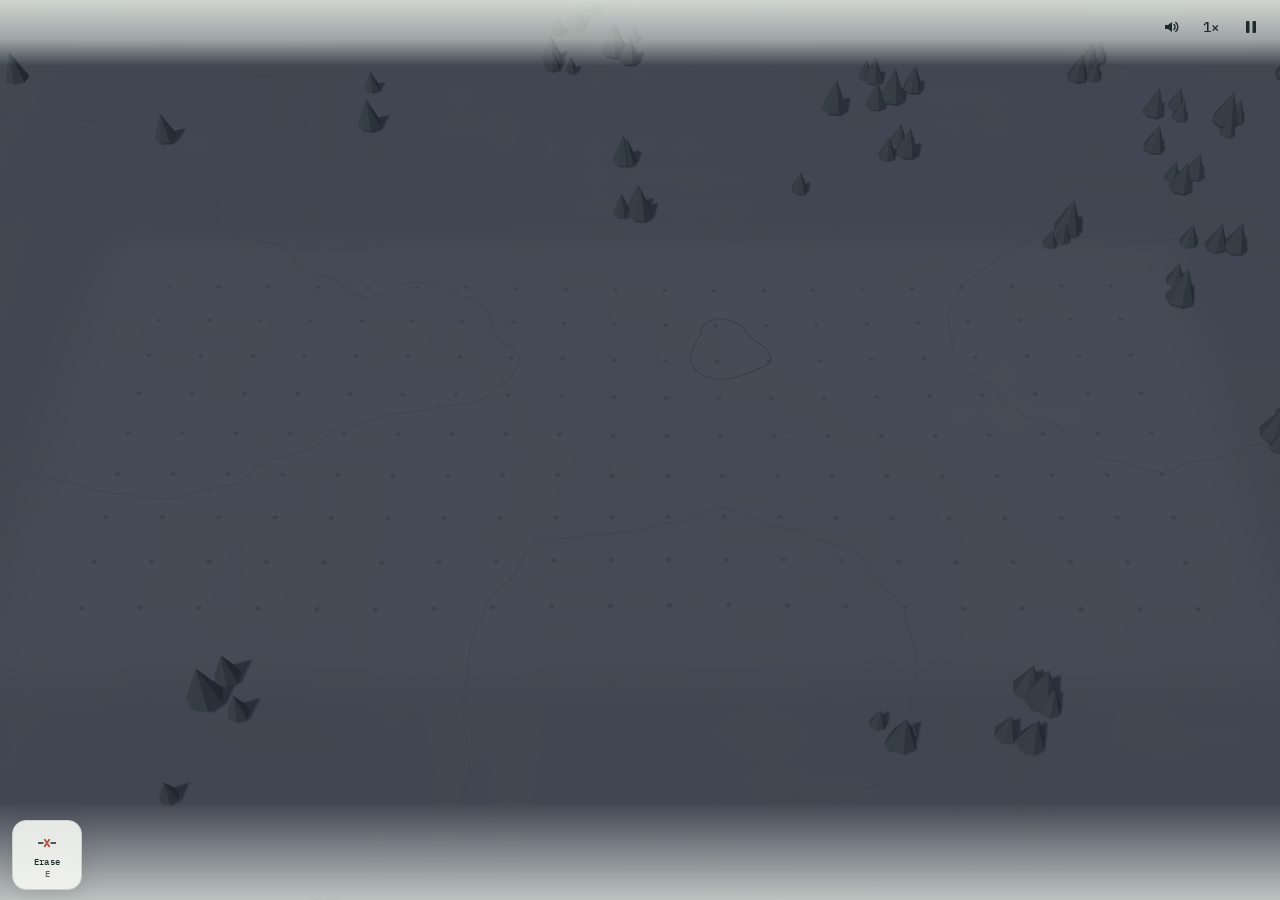
<file: preview/feat-grow-up/index.html>
<!doctype html><html lang="en"><head>
<!-- wattsville-preview: feat/grow-up@457ccca -->
<meta name="robots" content="noindex"><meta charset="utf-8"><meta name="viewport" content="width=device-width,initial-scale=1,viewport-fit=cover"><title>Wattsville 3D</title><meta name="claude:viewport-fit-sides" content="cover"><link rel="stylesheet" href="fonts/fonts.css"><style>:root{color-scheme:light;box-sizing:border-box;padding-top:env(safe-area-inset-top,0px);padding-bottom:env(safe-area-inset-bottom,0px)}html{scroll-padding-top:env(safe-area-inset-top,0px)}body{margin:0;padding:0;font:14px -apple-system,BlinkMacSystemFont,sans-serif;background:#faf9f5;color:#141413}img{max-width:100%}[hidden]:not([hidden=until-found i]){display:none!important}</style></head><body>
<style>
/* Layout: one-screen game. Thin status bar on top, the survey-map canvas fills the middle, tool tray at the bottom. */
:root{
  --bg:#e9ede8;        /* survey paper */
  --surface:#f6f8f4;
  --ink:#1d2a2c;
  --muted:#5f6e6c;
  --line:#c9d2cc;
  --fog:#dde3dd;
  --water:#b7d3df;
  --water-edge:#9cc0d0;
  --plank:#a88b63;
  --danger:#b4533f;
  /* muted network colors: the same four hues, less saturated, still far apart in hue and lightness */
  --net-a:#b98840;     /* amber network */
  --net-b:#557aa8;     /* blue: factories, 380 V */
  --net-c:#a65a78;     /* magenta network */
  --net-d:#5b8a68;     /* green: charging stations */
  --glow:0;
  --font-display:"Chakra Petch","Arial Narrow",system-ui,sans-serif;
  --font-body:"IBM Plex Sans",system-ui,-apple-system,"Segoe UI",sans-serif;
  --font-mono:"IBM Plex Mono",ui-monospace,"SFMono-Regular",Menlo,monospace;
}
@media (prefers-color-scheme: dark){
  :root:not([data-theme="light"]){
    --bg:#0e1417; --surface:#162026; --ink:#e4ece9; --muted:#8c9c99; --line:#25333a; --fog:#121a1e;
    --water:#173748; --water-edge:#1f4a5f; --plank:#7a6447; --danger:#de7a63;
    --net-a:#d8ab66; --net-b:#86a5cc; --net-c:#c88aa3; --net-d:#87b493; --glow:1; color-scheme:dark;
  }
}
:root[data-theme="dark"]{
  --bg:#0e1417; --surface:#162026; --ink:#e4ece9; --muted:#8c9c99; --line:#25333a; --fog:#121a1e;
  --water:#173748; --water-edge:#1f4a5f; --plank:#7a6447; --danger:#de7a63;
  --net-a:#d8ab66; --net-b:#86a5cc; --net-c:#c88aa3; --net-d:#87b493; --glow:1; color-scheme:dark;
}
[hidden]{display:none!important}
html,body{height:100%}
body{background:var(--fog);color:var(--ink);font-family:var(--font-body);overflow:hidden;margin:0}
.panel{background:color-mix(in srgb,var(--surface) 86%,transparent);backdrop-filter:blur(8px);-webkit-backdrop-filter:blur(8px);border:1px solid var(--line);border-radius:12px;box-shadow:0 4px 18px rgba(0,0,0,.08)}
.bar,.tray{position:fixed;left:0;right:0;z-index:5;display:flex;gap:8px;flex-wrap:wrap;align-items:center;pointer-events:none;box-sizing:border-box;
  padding-left:max(12px,env(safe-area-inset-left,0px));padding-right:max(12px,env(safe-area-inset-right,0px))}
.bar{top:0;padding-top:calc(12px + env(safe-area-inset-top,0px));align-items:flex-start}
.tray{bottom:0;padding-bottom:calc(12px + env(safe-area-inset-bottom,0px))}
.bar>*,.tray>*{pointer-events:auto}
.brand{font-family:var(--font-display);font-weight:700;font-size:18px;letter-spacing:.04em;text-transform:uppercase;display:flex;align-items:center;gap:8px;padding:9px 14px}
.brand svg{width:18px;height:18px}
.stats{display:flex;gap:16px;align-items:center;margin-left:auto;flex-wrap:wrap;padding:6px 6px 6px 14px}
.stat{display:flex;flex-direction:column;gap:2px;min-width:0}
.stat .k{font-size:10px;letter-spacing:.12em;text-transform:uppercase;color:var(--muted)}
.stat .v{font-family:var(--font-mono);font-size:16px;font-variant-numeric:tabular-nums}
.week{width:120px}
.week .track{height:4px;background:var(--line);border-radius:2px;overflow:hidden;margin-top:6px}
.week .fill{height:100%;width:0;background:var(--ink)}
button{font:inherit;color:inherit;cursor:pointer}
.iconbtn{background:var(--surface);border:1px solid var(--line);border-radius:8px;width:36px;height:36px;display:grid;place-items:center}
.speed{width:auto;min-width:44px;padding:0 10px;font-family:var(--font-mono);font-size:14px;font-variant-numeric:tabular-nums}
.iconbtn:focus-visible,.tool:focus-visible,.primary:focus-visible,.choice:focus-visible{outline:2px solid var(--net-d);outline-offset:2px}
.stage{position:absolute;inset:0;overflow:hidden;background:var(--fog)}
canvas{display:block;width:100%;height:100%;touch-action:none}
#gl,#cv{position:absolute;inset:0}#gl{pointer-events:none}
.tool{box-shadow:0 4px 18px rgba(0,0,0,.08)}
.tool{display:flex;align-items:center;gap:8px;background:var(--surface);border:1px solid var(--line);border-radius:10px;padding:8px 12px;font-weight:500;font-size:13px}
.tool[aria-pressed="true"]{background:var(--ink);color:var(--bg);border-color:var(--ink)}
.tool .n{font-family:var(--font-mono);font-variant-numeric:tabular-nums;opacity:.8}
.tool.static{cursor:default}
.hint{margin-left:auto;font-size:11px;color:var(--muted);padding:4px;opacity:.8}
@media (hover:none),(max-width:900px){.hint{display:none}}
/* individual floating controls: each one is its own small chip or round button over the map */
.bar{padding-top:calc(10px + env(safe-area-inset-top,0px))}
.tray{padding-bottom:calc(10px + env(safe-area-inset-bottom,0px))}
.chip{display:flex;align-items:center;gap:7px;padding:0 12px;height:34px;border-radius:999px;font-family:var(--font-mono);font-size:13px;font-variant-numeric:tabular-nums;white-space:nowrap;box-sizing:border-box}
.chip svg{color:var(--muted)}
.weekchip{flex-direction:column;justify-content:center;gap:3px;align-items:stretch;font-family:var(--font-body);font-size:11px;color:var(--muted)}
.weekchip .track{display:block;height:3px;background:var(--line);border-radius:2px;overflow:hidden}
.weekchip .fill{display:block;height:100%;width:0;background:var(--ink)}
.ctrls{display:flex;gap:6px;margin-left:auto}
.bar .iconbtn{width:34px;height:34px;border-radius:999px;background:color-mix(in srgb,var(--surface) 86%,transparent);backdrop-filter:blur(8px);-webkit-backdrop-filter:blur(8px);box-shadow:0 4px 18px rgba(0,0,0,.08)}
.bar .speed{width:auto;min-width:34px;padding:0 9px}
.tray .tool{padding:0 11px;height:34px;border-radius:999px;font-size:12.5px;background:color-mix(in srgb,var(--surface) 86%,transparent);backdrop-filter:blur(8px);-webkit-backdrop-filter:blur(8px)}
.tray .tool[aria-pressed="true"]{background:var(--ink)}
.tray .tool{gap:6px;min-width:34px;justify-content:center}
.tool .ti{width:18px;height:18px;flex:none}
.tray .tool.poor .n{color:var(--danger);opacity:1}
.legend{gap:10px}
/* map-label HUD: no boxes, a soft fade at the screen edge keeps it readable */
.bar{background:linear-gradient(to bottom,color-mix(in srgb,var(--fog) 92%,transparent) 0%,color-mix(in srgb,var(--fog) 60%,transparent) 60%,transparent 100%);padding-bottom:22px}
.tray{background:linear-gradient(to top,color-mix(in srgb,var(--fog) 80%,transparent) 0%,transparent 100%);padding-top:18px}
.hud{display:flex;flex-direction:column;gap:4px;min-width:0}
.hud-top{display:flex;align-items:baseline;gap:8px}
.upkeep{font-size:11px;color:var(--muted);font-family:var(--font-body)}
/* the money chip: the profit a week at today's rate, next to the cash. A tap opens the breakdown. */
.hud{position:relative}
.bar.brkopen{z-index:7}
.nb{white-space:nowrap}
.netchip{display:inline-flex;align-items:center;gap:4px;padding:3px 8px 3px 9px;border-radius:999px;font-family:var(--font-mono);font-size:14px;font-weight:600;font-variant-numeric:tabular-nums;line-height:1.2;white-space:nowrap;cursor:pointer;-webkit-tap-highlight-color:transparent;
  background:color-mix(in srgb,var(--net-d) 22%,transparent);color:var(--net-d);border:1px solid color-mix(in srgb,var(--net-d) 55%,transparent);vertical-align:3px}
.netchip small{font-size:11px;font-weight:500;opacity:.85}
.netchip .car{font-size:9px;opacity:.8;margin-left:1px}
.netchip.loss{background:color-mix(in srgb,var(--danger) 18%,transparent);color:var(--danger);border-color:color-mix(in srgb,var(--danger) 55%,transparent)}
.netchip.flash{animation:chipFlash .35s ease-out}
.netchip:focus-visible{outline:2px solid var(--ink);outline-offset:2px}
@keyframes chipFlash{from{transform:scale(1.12)}}
/* the end of a week: a short glow on the chip; a tap opens the statement */
.netchip.week{animation:chipWeek 1.5s ease-in-out}
@keyframes chipWeek{0%,100%{box-shadow:0 0 0 0 transparent}30%{transform:scale(1.1);box-shadow:0 0 0 5px color-mix(in srgb,var(--net-d) 35%,transparent)}70%{box-shadow:0 0 0 3px color-mix(in srgb,var(--net-d) 20%,transparent)}}
.netchip.unread::after{content:'';width:6px;height:6px;border-radius:50%;background:currentColor;margin-left:2px}
@media (prefers-reduced-motion:reduce){.netchip.week{animation:none}}
.hud-sub{display:flex;align-items:center;gap:12px;font-size:11px;color:var(--muted);margin-top:2px;white-space:nowrap}
.days{display:inline-flex;gap:3px;margin-left:-2px;vertical-align:1px}.days i{width:5px;height:5px;border-radius:50%;background:var(--line)}.days i.on{background:var(--muted)}
.starbar{display:inline-flex;align-items:center;gap:6px;font-family:var(--font-mono);font-variant-numeric:tabular-nums}
.starbar .pb{width:56px;height:5px;border-radius:3px;background:var(--line);overflow:hidden;display:inline-block}
.starbar .pb i{display:block;height:100%;width:0;background:var(--net-a)}
/* the breakdown: income by customer type, the bills, the profit a week, the next prices and one action */
.brk{position:absolute;left:0;top:100%;margin-top:6px;z-index:8;width:min(300px,calc(100vw - 32px));box-sizing:border-box;padding:12px 14px;background:var(--surface);font-size:12.5px;color:var(--muted);white-space:normal}
.brk h4{margin:0 0 8px;font-size:12px;font-weight:600;color:var(--ink);letter-spacing:.02em}
.brk .r{display:grid;grid-template-columns:1fr auto;gap:2px 10px;align-items:baseline;padding:2px 0}
.brk .r b{font-family:var(--font-mono);font-weight:500;color:var(--ink);font-variant-numeric:tabular-nums;white-space:nowrap}
.brk .r b.neg,.brk .dim{color:var(--danger)} .brk .r b.pos{color:var(--net-d)}
.brk .r small{grid-column:1/-1;font-size:11px;margin-top:-2px}
.brk .sep{border-top:1px solid var(--line);margin:6px 0}
.brk .tot b{font-size:14px}.brk .tot span{color:var(--ink);font-weight:600}
.brk .nx{font-size:11px;margin-top:6px}.brk .nx b{font-family:var(--font-mono);font-weight:600;color:var(--ink)}
.brk .stl{display:block;margin:8px 0 -4px;padding:4px 0;font-size:12px}
.tip{margin-top:9px;padding:7px 9px;border-radius:8px;background:color-mix(in srgb,var(--net-a) 14%,transparent);color:var(--ink);line-height:1.35}
.tip b{font-weight:600}
/* the alert: at most one, under the legend. It floats over the map, so the bar keeps its height and the camera does not move. */
.alert{position:absolute;left:0;top:100%;z-index:7;margin-top:6px;box-sizing:border-box;width:min(330px,calc(100vw - 32px));padding:9px 30px 9px 12px;background:var(--surface);border:1px solid var(--line);border-left:3px solid var(--danger);border-radius:8px;box-shadow:0 6px 20px rgba(0,0,0,.18);font-size:12.5px;line-height:1.4;color:var(--ink);white-space:normal;animation:alertIn .3s ease-out}
.alert.info{border-left-color:var(--net-b)}
.alert b{font-weight:600}.alert .mu{color:var(--muted)}
.alert .fix{display:inline-block;margin-top:6px;font-size:12px;font-weight:600;padding:5px 10px;border-radius:7px;border:0;background:var(--ink);color:var(--bg);font-family:var(--font-mono);min-height:30px}
.alert .ax{position:absolute;top:4px;right:4px;border:0;background:none;color:var(--muted);font-size:13px;min-width:28px;min-height:28px;cursor:pointer}
@keyframes alertIn{from{opacity:0;transform:translateY(-4px)}}
/* the weekly statement: one card a week. It opens only when the player taps the money chip (or in the tutorial). */
.stmt{position:absolute;left:50%;transform:translateX(-50%);top:calc(118px + env(safe-area-inset-top,0px));z-index:6;box-sizing:border-box;width:min(340px,calc(100vw - 32px));padding:12px 14px;background:var(--surface);border:1px solid var(--line);border-radius:12px;box-shadow:0 8px 28px rgba(0,0,0,.22);font-size:12.5px;color:var(--muted);line-height:1.4;cursor:pointer;animation:stmtIn .35s cubic-bezier(.2,.9,.3,1.25)}
@media (min-width:900px){.stmt{left:auto;right:max(16px,env(safe-area-inset-right,0px));transform:none;top:calc(64px + env(safe-area-inset-top,0px));animation-name:alertIn}}
.tutorial .stmt{top:calc(62px + env(safe-area-inset-top,0px))}
@keyframes stmtIn{from{opacity:0;transform:translate(-50%,-6px)}}
.stmt .hd{display:flex;justify-content:space-between;align-items:baseline;gap:8px;color:var(--ink);font-weight:600;font-size:13px}
.stmt .hd b{font-family:var(--font-mono);font-size:17px;font-weight:600;color:var(--net-d);white-space:nowrap}.stmt.loss .hd b{color:var(--danger)}
.stmt .split{display:flex;height:8px;border-radius:4px;overflow:hidden;margin:8px 0 5px;gap:2px}
.stmt .split i{display:block;background:var(--net-d);min-width:2px}.stmt .split i.b{background:var(--danger)}.stmt .split i.c{background:var(--net-c)}
.stmt .lg{display:flex;justify-content:space-between;gap:6px;flex-wrap:wrap;font-family:var(--font-mono);font-size:11.5px;color:var(--ink)}
.stmt .lg span{white-space:nowrap}
.stmt p{margin:7px 0 0}.stmt p b{color:var(--ink);font-weight:600}
.stmt .tip{margin-top:7px;padding:6px 9px}
.stmt .kp{display:block;margin-top:6px;font-size:10.5px;text-align:right;opacity:.8}
.money.debt{color:var(--danger)}
.money{font-family:var(--font-mono);font-size:22px;font-weight:500;font-variant-numeric:tabular-nums;letter-spacing:-.01em;line-height:1}
.hud .stars{font-size:12px}
.hud-row{display:flex;align-items:center;gap:14px;flex-wrap:wrap;font-family:var(--font-mono);font-size:12px;font-variant-numeric:tabular-nums}
.legend{display:flex}
.bar .iconbtn{background:transparent;border:0;box-shadow:none;backdrop-filter:none;-webkit-backdrop-filter:none;border-radius:8px;color:var(--ink)}
.bar .iconbtn:hover{background:color-mix(in srgb,var(--ink) 8%,transparent)}
.dock{display:flex;gap:2px;padding:4px;background:color-mix(in srgb,var(--surface) 90%,transparent);backdrop-filter:blur(8px);-webkit-backdrop-filter:blur(8px);border:1px solid var(--line);border-radius:14px;box-shadow:0 6px 24px rgba(0,0,0,.1)}
/* Tools: icon, name and price. The size grows with the screen, within limits. */
.dock{--tool:clamp(60px,4.8vmin,78px)}
.dock .tool{display:grid;grid-template-rows:auto auto auto;justify-items:center;align-content:center;gap:2px;width:var(--tool);height:var(--tool);padding:0;border:0;border-radius:12px;background:transparent;box-shadow:none;backdrop-filter:none;-webkit-backdrop-filter:none;min-width:0;--tc:var(--plant-color,var(--ink))}
.dock .tool .ti{width:calc(var(--tool)*.4);height:calc(var(--tool)*.4)}
.dock .tool .nm{font-family:var(--font-mono);font-size:calc(var(--tool)*.155);font-weight:500;letter-spacing:.02em;line-height:1.1;color:var(--ink)}
.dock .tool .n{font-size:calc(var(--tool)*.15);line-height:1.1;opacity:.7;color:var(--ink);min-height:1.1em}
.dock .tool:hover{background:color-mix(in srgb,var(--ink) 7%,transparent)}
.dock .tool[aria-pressed="true"]{background:color-mix(in srgb,var(--tc) 24%,var(--surface));box-shadow:inset 0 0 0 2.5px var(--tc);color:var(--ink)}
.dock .tool.poor .ti,.dock .tool.poor .nm{filter:grayscale(1);opacity:.4}
/* The Plant tool can be dragged onto the map: no page scroll or zoom may take the touch. */
#tPlant{touch-action:none;-webkit-user-select:none;user-select:none;-webkit-touch-callout:none}
/* the Plant tile: price and upkeep of the colour it builds, and a badge when that colour is short */
#tPlant{position:relative;grid-template-rows:auto auto auto auto;gap:1px}
#tPlant .ti{width:calc(var(--tool)*.32);height:calc(var(--tool)*.32)}
#tPlant .wk2{font-family:var(--font-mono);font-size:calc(var(--tool)*.125);line-height:1.1;color:var(--muted);white-space:nowrap}
#tPlant em{position:absolute;top:-9px;left:50%;transform:translateX(-50%);font-style:normal;font-family:var(--font-body);font-size:9.5px;font-weight:700;line-height:1.3;background:var(--danger);color:#fff;padding:0 5px;border-radius:4px;white-space:nowrap}
#tPlant.need{box-shadow:inset 0 0 0 2px var(--danger)}
#tPlant.pulse{animation:tilePulse .9s ease-in-out 4}
@keyframes tilePulse{50%{transform:scale(1.08);box-shadow:inset 0 0 0 3px var(--tc)}}
body.pdragging,body.pdragging *{cursor:grabbing!important}
.dock .tool.poor .n{color:var(--danger);opacity:1;font-weight:600}
.legend .lg{display:flex;align-items:center;gap:4px}
.legend .lg svg{width:13px;height:13px;color:inherit}
.legend .lg b{font-weight:500;color:var(--ink)}
.legend .lg.short b{color:var(--danger)}
@keyframes shortPop{from{transform:scale(.3);opacity:0}}
.legend .lg i{animation:shortPop .45s cubic-bezier(.2,.9,.3,1.6);font-style:normal;font-family:var(--font-body);font-size:10px;font-weight:600;color:var(--bg);background:var(--danger);border-radius:4px;padding:0 4px;margin-left:2px}
.lives.lost{animation:starPop .7s}
@media (max-width:440px){
  .bar,.tray{gap:5px;padding-left:max(10px,env(safe-area-inset-left,0px));padding-right:max(10px,env(safe-area-inset-right,0px))}
  .bar{flex-wrap:nowrap}
  .chip{padding:0 8px;font-size:12px;gap:5px;height:32px}
  .money{font-size:19px}.hud-row{gap:10px;font-size:11px}
  .dock{--tool:58px;gap:1px}
  .weekchip{font-size:10px;min-width:0}
  /* the star text is short on a phone ('$12,005 / $12,500'), so it ends inside the screen */
  .hud-sub{gap:8px}.starbar{gap:5px}.starbar .pb{width:40px}
  .ctrls{gap:4px}
  .bar .iconbtn{width:32px;height:32px}.bar .speed{padding:0 7px}
  .tray > .tool{padding:0 9px;font-size:12px;height:32px}
}
.brand .sub{font-family:var(--font-body);font-weight:500;font-size:12px;letter-spacing:0;text-transform:none;color:var(--muted);padding-left:4px}
.coach{position:absolute;left:50%;transform:translateX(-50%);bottom:calc(clamp(60px,4.8vmin,78px) + 26px + env(safe-area-inset-bottom,0px));z-index:6;width:min(440px,calc(100% - 24px));box-sizing:border-box;padding:14px 16px 12px;display:flex;flex-direction:column;gap:10px;border-radius:14px}
.coach p{margin:0;font-size:14.5px;line-height:1.45;color:var(--ink);text-wrap:pretty}
.coach p.in{animation:coachIn .45s ease-out}
@keyframes coachIn{from{opacity:0;transform:translateY(4px)}}
.coachrow{display:flex;align-items:center;gap:12px}
.dots{display:flex;gap:5px;margin-right:auto}
.dots i{width:6px;height:6px;border-radius:50%;background:var(--line)}
.dots i.on{background:var(--net-a)}
.linkbtn{background:none;border:0;padding:6px 2px;color:var(--muted);font-size:13px;text-decoration:underline;text-underline-offset:3px}
.primary.small{padding:8px 14px;font-size:13.5px}
.linkbtn:focus-visible,#tutBtn:focus-visible,.menu button:focus-visible{outline:2px solid var(--net-d);outline-offset:2px}
@media (orientation:landscape) and (max-height:500px){
  .coach{left:auto;right:max(12px,env(safe-area-inset-right,0px));transform:none;bottom:auto;top:calc(52px + env(safe-area-inset-top,0px));width:min(300px,42%)}
  .coach p{font-size:13.5px}
}
.titlecard{position:absolute;inset:0;z-index:6;display:flex;flex-direction:column;align-items:center;justify-content:center;gap:10px;pointer-events:none;color:#fff1d2;text-align:center;padding:16px}
.titlecard h1{margin:0;font-family:var(--font-display);font-size:clamp(40px,9vw,72px);letter-spacing:.1em;text-transform:uppercase;text-shadow:0 0 28px rgba(255,200,120,.55),0 0 2px rgba(255,220,160,.9)}
.titlecard p{margin:0;font-size:clamp(14px,2.4vw,18px);letter-spacing:.04em;opacity:.8}
.titlecard.play{animation:titleSeq 3.4s ease-in-out forwards}
.titlecard.play h1{animation:titleGlow 3.4s ease-in-out forwards}
@keyframes titleSeq{0%{opacity:0}22%{opacity:1}72%{opacity:1}100%{opacity:0}}
@keyframes titleGlow{0%{letter-spacing:.2em;filter:blur(3px)}30%{letter-spacing:.1em;filter:blur(0)}100%{letter-spacing:.12em}}
/* during the tutorial only cable and erase matter: hide the score chips and the other tools */
.tutorial .hud,.tutorial #tPlant,.tutorial .tray .static,.tutorial .hint{display:none}
.tutorial #nCable{visibility:hidden}
.stars{display:inline-block;color:var(--net-a);letter-spacing:.06em;font-size:11px}
.stars.pop{animation:starPop .7s cubic-bezier(.2,.9,.3,1.4)}
@keyframes starPop{40%{transform:scale(1.6)}}
.starrow{font-size:30px;letter-spacing:.12em;color:var(--net-a);line-height:1}
.next{color:var(--ink)!important;font-weight:500}
.city .st{color:var(--net-a);letter-spacing:.06em;margin-right:6px}
.city.locked{opacity:.5;cursor:not-allowed}
.city.locked:hover{transform:none;border-color:var(--line)}
.cities{display:grid;grid-template-columns:repeat(2,minmax(0,1fr));gap:8px}
.city{background:var(--bg);border:1px solid var(--line);border-radius:10px;padding:12px;text-align:left;display:flex;flex-direction:column;gap:4px;min-width:0;transition:transform .15s ease,border-color .15s ease}
.city:hover{transform:translateY(-2px);border-color:var(--ink)}
.city.sel{border-color:var(--ink)}
.city .yr{font-family:var(--font-mono);font-size:11px;color:var(--muted);font-variant-numeric:tabular-nums}
.city b{font-family:var(--font-display);font-size:18px;text-transform:uppercase;letter-spacing:.03em}
.city .fact{font-size:12px;color:var(--muted);line-height:1.4}
.city .best{font-family:var(--font-mono);font-size:11px;margin-top:2px}
.city:focus-visible,.secondary:focus-visible,.how summary:focus-visible{outline:2px solid var(--net-d);outline-offset:2px}
.how summary{cursor:pointer;font-weight:600;font-size:13px}
.how ul{margin-top:8px;font-size:13px}
.row{display:flex;gap:8px;flex-wrap:wrap}
.row>button{flex:1}
.secondary{background:transparent;color:var(--ink);border:1px solid var(--line);border-radius:10px;padding:12px 16px;font-weight:600;font-size:15px}

@media (max-width:520px){.brand .sub{display:none}}
.overlay{position:absolute;inset:0;z-index:7;display:flex;flex-direction:column;overflow-y:auto;background:color-mix(in srgb,var(--bg) 72%,transparent);backdrop-filter:blur(2px);padding:16px}
.card{margin:auto;box-sizing:border-box;min-width:0;background:var(--surface);border:1px solid var(--line);border-radius:14px;padding:22px 22px 20px;max-width:380px;width:100%;display:flex;flex-direction:column;gap:14px;box-shadow:0 10px 40px rgba(0,0,0,.15)}
.card h1,.card h2{font-family:var(--font-display);margin:0;text-transform:uppercase;letter-spacing:.04em;text-wrap:balance}
.card h1{font-size:30px}
.card h2{font-size:22px}
.card p{margin:0;line-height:1.5;color:var(--muted)}
.card ul{margin:0;padding-left:18px;line-height:1.55;display:flex;flex-direction:column;gap:4px}
.primary{background:var(--ink);color:var(--bg);border:0;border-radius:10px;padding:12px 16px;font-weight:600;font-size:15px}
.big{font-family:var(--font-mono);font-size:34px;font-variant-numeric:tabular-nums}
.toast{position:absolute;left:50%;top:auto;bottom:calc(96px + env(safe-area-inset-bottom,0px));z-index:6;transform:translateX(-50%);background:var(--ink);color:var(--bg);padding:8px 14px;border-radius:18px;font-size:13px;font-weight:500;width:max-content;max-width:min(640px,calc(100vw - 32px));box-sizing:border-box;text-align:center;line-height:1.35}
@media (max-width:520px){.stats{gap:12px}.week{width:84px}.hint{display:none}.brand{font-size:17px}}
.overlay:not([hidden]){animation:fadeIn .35s ease-out}
.overlay:not([hidden]) .card{animation:cardIn .45s cubic-bezier(.2,.9,.3,1.25)}
.toast{pointer-events:auto;cursor:pointer}
.pcard{position:absolute;left:50%;bottom:calc(96px + env(safe-area-inset-bottom,0px));z-index:6;transform:translateX(-50%);box-sizing:border-box;width:min(380px,calc(100vw - 32px));
  background:var(--surface);color:var(--ink);border:1px solid var(--line);border-radius:12px;padding:12px 14px;box-shadow:0 8px 28px rgba(0,0,0,.18)}
.pcard:not([hidden]){animation:toastIn .3s cubic-bezier(.2,.9,.3,1.25)}
.pcard p{margin:6px 0 0;font-family:var(--font-mono);font-weight:500;font-size:12px;font-variant-numeric:tabular-nums}
.pcard p.loss b{color:var(--danger)}.pcard p .mu{color:var(--muted);font-weight:400}.pcard p b{font-weight:600}
.pcard p{line-height:1.5}
.pcard button:disabled{opacity:.5;cursor:default}
.pchead{display:flex;align-items:center;gap:8px}.pchead b{flex:1;font-size:14px}
.pcx{border:0;background:none;color:var(--muted);font-size:14px;cursor:pointer;min-width:32px;min-height:32px}
.pcrow{display:flex;gap:8px;margin-top:10px}.pcrow button{flex:1;min-height:40px}
body.in-menu .pcard{display:none}
/* in the tutorial the coach holds the bottom, so the card opens at the top */
.tutorial .pcard{bottom:auto;top:calc(16px + env(safe-area-inset-top,0px))}
@media (orientation:landscape) and (max-height:500px){.tutorial .pcard{left:max(12px,env(safe-area-inset-left,0px));transform:none;width:min(320px,50%);animation:none}}
.toast .tclose{display:block;font-size:11px;opacity:.65;margin-top:2px;font-weight:500}
.speed.halved{color:var(--net-a);white-space:nowrap;min-width:max-content}
.toast:not([hidden]){animation:toastIn .3s cubic-bezier(.2,.9,.3,1.25)}
.tool,.iconbtn{transition:transform .12s ease}
.tool:active,.iconbtn:active{transform:scale(.95)}
@keyframes fadeIn{from{opacity:0}}
@keyframes cardIn{from{opacity:0;transform:translateY(14px) scale(.96)}}
@keyframes toastIn{from{opacity:0;transform:translate(-50%,8px)}}
.card .note{font-size:12.5px}
@media (prefers-reduced-motion: reduce){*{transition:none!important;animation:none!important}}
/* city menu: the chosen city's town fills the screen, and the menu floats over it */
.bar,.tray{transition:opacity .5s ease-out}
body.in-menu .bar,body.in-menu .tray{opacity:0;pointer-events:none}
body.in-menu .bar *,body.in-menu .tray *{pointer-events:none}
.menu{position:absolute;inset:0;z-index:7;overflow:hidden;touch-action:none;-webkit-user-select:none;user-select:none;color:var(--ink)}
.menu{transition:opacity .35s ease-out}
.menu.entering,.menu.leaving{opacity:0;pointer-events:none;transition:opacity .35s ease-out}
.menu.entering *,.menu.leaving *{pointer-events:none}
.mfog{position:absolute;inset:0;background:var(--fog);opacity:0;pointer-events:none}
.mscrim{position:absolute;left:0;right:0;pointer-events:none}
.mscrim.top{top:0;height:calc(90px + env(safe-area-inset-top,0px));background:linear-gradient(to bottom,color-mix(in srgb,var(--fog) 85%,transparent),transparent)}
.mscrim.bottom{bottom:0;height:62%;background:linear-gradient(to bottom,transparent 0%,color-mix(in srgb,var(--fog) 78%,transparent) 45%,color-mix(in srgb,var(--fog) 95%,transparent) 100%)}
.mcol{position:absolute;inset:0;display:flex;flex-direction:column;box-sizing:border-box;
  padding:calc(6px + env(safe-area-inset-top,0px)) max(18px,env(safe-area-inset-right,0px)) calc(8px + env(safe-area-inset-bottom,0px)) max(18px,env(safe-area-inset-left,0px))}
.menu.wide .mcol{padding-left:max(72px,env(safe-area-inset-left,0px));padding-right:max(72px,env(safe-area-inset-right,0px))}
.mbar{display:flex;align-items:center;gap:8px;flex:none}
.mbar .bolt{width:17px;height:17px;color:var(--net-a);flex:none}
.mname{font-family:var(--font-display);font-weight:700;font-size:17px;text-transform:uppercase;white-space:nowrap}
.menu:not(.named) .mname{display:none}
.mspring{flex:1}
.pill{display:inline-flex;align-items:center;gap:5px;box-sizing:border-box;min-height:34px;padding:0 12px;border-radius:999px;background:color-mix(in srgb,var(--surface) 88%,transparent);border:1px solid var(--line);
  color:var(--ink);font-family:var(--font-mono);font-weight:500;font-size:13px;font-variant-numeric:tabular-nums;white-space:nowrap;flex:none}
button.pill{font-family:var(--font-body);font-weight:600;cursor:pointer;transition:transform .12s ease}
button.pill:active{transform:scale(.95)}
.pill .a{color:var(--net-a)}
.mspace{flex:1;min-height:12px}
.minfo{max-width:560px;display:flex;flex-direction:column;gap:8px;will-change:transform,opacity}
.menu.compact .minfo{gap:5px}
.minfo p{margin:0}
.msrc{display:flex;align-items:center;gap:6px;font-family:var(--font-mono);font-weight:500;font-size:12px;font-variant-numeric:tabular-nums;white-space:nowrap}
.msrc canvas{width:18px;height:18px;flex:none}
.minfo h1{margin:0;font-family:var(--font-display);font-weight:700;font-size:40px;line-height:1.1;white-space:nowrap;overflow:hidden;text-overflow:ellipsis}
.menu.wide:not(.compact) .minfo h1{font-size:60px}
.mplace{font-size:14px;color:var(--muted);white-space:nowrap;overflow:hidden;text-overflow:ellipsis}
.mrule{font-size:15px;font-weight:500;line-height:1.35}
.mfact{font-size:13px;color:var(--muted);line-height:1.4;display:-webkit-box;-webkit-line-clamp:3;-webkit-box-orient:vertical;overflow:hidden}
.menu.compact .mfact,.menu.short .mwhy{display:none}
.mfuel{margin:0;font-family:var(--font-mono);font-weight:500;font-size:12px;line-height:1.4}
.mprog{max-width:400px;margin-top:2px;font-family:var(--font-mono);font-weight:500;font-size:12px;color:var(--muted);font-variant-numeric:tabular-nums}
.mprog .row{display:flex;justify-content:space-between;gap:8px}
.mprog .track{height:4px;border-radius:2px;background:var(--line);margin-top:5px;overflow:hidden}
.mprog .fill{height:100%;border-radius:2px;background:var(--net-a)}
.mprog .new{display:block;white-space:nowrap;overflow:hidden;text-overflow:ellipsis}
.mplay{display:flex;align-items:center;gap:14px;margin-top:4px}
.mstars{display:flex;gap:3px;font-size:19px;line-height:1}
.mstars i{font-style:normal;color:var(--line)}
.mstars i.on{color:var(--net-a)}
.mplay .primary{min-height:44px}
.rail{position:relative;flex:none;height:48px;margin-top:16px}
.menu.eras .rail{height:62px}
.menu.compact .rail{margin-top:8px}
.rail .axis,.rail .done{position:absolute;left:0;height:2px}
.rail .axis{right:0;background:var(--line)}
.rail .done{background:var(--net-a)}
.rail .era,.rail .gap{position:absolute;transform:translate(-50%,-50%);font-family:var(--font-mono);font-weight:500;white-space:nowrap;color:var(--muted)}
.rail .era{top:6px;font-size:10.5px;letter-spacing:1.5px;text-transform:uppercase}
.rail .gap{font-size:10px;padding:0 4px;background:var(--fog)}
.menu:not(.eras) .rail .era,.menu:not(.eras) .rail .gap{display:none}
.tick{position:absolute;width:44px;height:56px;transform:translateX(-50%);display:flex;flex-direction:column;align-items:center;gap:4px;padding:0;border:0;background:none;color:var(--muted);cursor:pointer}
.tick i{display:block;box-sizing:border-box;width:13px;height:13px;margin:1.5px 0;border-radius:50%;border:2px solid var(--net-a);background:var(--fog)}
.tick.lit i{background:var(--net-a)}
.tick.cur i{width:16px;height:16px;margin:0;outline:4px solid color-mix(in srgb,var(--net-a) 35%,transparent);outline-offset:3px}
.tick span{font-family:var(--font-mono);font-weight:500;font-size:11px}
.tick.cur span{color:var(--ink)}
.tick.low span{padding-top:12px}
.marrow{position:absolute;top:50%;width:44px;height:44px;margin-top:-22px;border-radius:50%;display:none;place-items:center;padding:0;
  background:color-mix(in srgb,var(--surface) 85%,transparent);border:1px solid var(--line);color:var(--ink);cursor:pointer}
.marrow.prev{left:max(14px,env(safe-area-inset-left,0px))}
.marrow.next{right:max(14px,env(safe-area-inset-right,0px))}
.menu.wide .marrow{display:grid}
.marrow:disabled{opacity:.3;cursor:default}
.mmap{position:absolute;inset:0;z-index:2;background:var(--bg)}
.mmap:not([hidden]){animation:fadeIn .2s ease-out}
.msafe{position:absolute;top:env(safe-area-inset-top,0px);left:0;height:env(safe-area-inset-bottom,0px);width:0;visibility:hidden}
.mmap>canvas{position:absolute;inset:0;width:100%;height:100%}
.mmaphead{position:absolute;left:0;right:0;top:0;display:flex;align-items:flex-start;gap:8px;
  padding:calc(12px + env(safe-area-inset-top,0px)) max(18px,env(safe-area-inset-right,0px)) 0 max(18px,env(safe-area-inset-left,0px))}
.mmaphead>div{flex:1;min-width:0}
.mmaphead h2{margin:0 0 4px;font-family:var(--font-display);font-weight:700;font-size:22px}
.mmaphead p{margin:0;font-family:var(--font-mono);font-weight:500;font-size:11px;color:var(--muted)}
.mmaphead .pill{min-height:36px;padding:0 14px;background:var(--surface)}
.pin{position:absolute;transform:translate(-50%,-18px);display:flex;flex-direction:column;align-items:center;gap:3px;padding:0;border:0;background:none;color:var(--ink);cursor:pointer;transition:transform .12s ease}
.pin:active{transform:translate(-50%,-18px) scale(.95)}
.pin .dot{box-sizing:border-box;width:36px;height:36px;border-radius:50%;display:grid;place-items:center;background:var(--surface);border:2px solid var(--muted)}
.pin.played .dot{border-color:var(--net-a)}
.pin.cur .dot{box-shadow:0 0 0 6px color-mix(in srgb,var(--net-a) 30%,transparent)}
.pin canvas{width:20px;height:20px}
.pin b{font-size:12px;font-weight:600;white-space:nowrap}
.pin .yr{font-family:var(--font-mono);font-weight:500;font-size:10.5px;color:var(--muted);white-space:nowrap}
#help{z-index:3;touch-action:pan-y}
.helpcard{max-width:460px}
.helpcard ul{font-size:13px;color:var(--muted)}
/* notices: news and feedback at the top; they go away by themselves (see notice()) */
.notices{position:absolute;left:50%;top:calc(96px + env(safe-area-inset-top,0px));transform:translateX(-50%);z-index:6;display:flex;flex-direction:column;align-items:center;gap:6px;pointer-events:none;width:max-content;max-width:min(560px,calc(100vw - 32px))}
.notice{background:var(--surface);color:var(--ink);border:1px solid var(--line);border-left:3px solid var(--muted);padding:8px 14px;border-radius:8px;font-size:13px;font-weight:500;text-align:center;line-height:1.35;box-shadow:0 6px 20px rgba(0,0,0,.12);animation:toastIn .35s cubic-bezier(.2,.9,.3,1.25)}
.notice.bill{border-left-color:var(--danger);font-family:var(--font-mono);font-weight:400}
.notice.star{border-left-color:var(--net-a)}
.notice{white-space:pre-line}
.notice.statement{border-left-color:var(--net-a);font-family:var(--font-mono);font-weight:400}
body.in-menu .notices{display:none}
</style>

<header class="bar">
  <div class="brand panel" hidden><svg viewBox="0 0 24 24" aria-hidden="true"><path d="M13 2 4 14h7l-1 8 9-12h-7z" fill="currentColor"/></svg><span>Wattsville</span><span class="sub" id="cityLabel"></span></div>
  <div class="hud">
    <div class="hud-top"><span class="money" id="score" title="Money to spend">$0</span><button type="button" class="netchip" id="net" aria-expanded="false" aria-controls="brk" title="Profit a week at today's rate. Tap for the details."><b id="netV">+$0</b><small>/wk</small><span class="car" aria-hidden="true">▾</span></button></div>
    <div class="hud-sub"><span id="wkWhen">Week 1 · Mon</span><span class="days" id="days" aria-hidden="true"></span><span class="starbar" id="starBar" title="Stars count the profit of this run: your best cash, less the start cash"><span class="stars" id="starsHud" aria-label="Stars earned this run">☆☆☆</span><span class="pb" aria-hidden="true"><i id="starFill"></i></span><span id="starTxt"></span></span></div>
    <div class="brk panel" id="brk" role="region" aria-label="Money each week" hidden></div>
    <div class="hud-row"><div class="legend" id="lit" title="Customers fully lit, by type"></div></div>
    <div class="alert" id="alert" role="alert" hidden></div>
  </div>
  <div class="ctrls">
    <button class="iconbtn" id="muteBtn" aria-label="Sound on. Click to mute" title="Sound (M)"></button>
    <button class="iconbtn speed" id="speedBtn" aria-label="Game speed: normal. Click to change" title="Game speed (S)">1×</button>
    <button class="iconbtn" id="pauseBtn" aria-label="Pause"><svg width="14" height="14" viewBox="0 0 14 14" aria-hidden="true"><rect x="2" y="1" width="3.5" height="12" rx="1" fill="currentColor"/><rect x="8.5" y="1" width="3.5" height="12" rx="1" fill="currentColor"/></svg></button>
  </div>
</header>

<div class="stage" id="stage">
  <canvas id="cv" aria-label="Game board: a growing district map with power plants and homes"></canvas>


  <div class="menu" id="intro" hidden>
    <div class="mfog" id="menuFog"></div>
    <div class="mscrim top"></div><div class="mscrim bottom"></div>
    <div class="mcol">
      <div class="mbar">
        <svg class="bolt" viewBox="0 0 24 24" role="img" aria-label="Wattsville"><path d="M13 2 4 14h7l-1 8 9-12h-7z" fill="currentColor"/></svg>
        <span class="mname" aria-hidden="true">Wattsville</span>
        <span class="mspring"></span>
        <span class="pill" id="menuStars" role="img"></span>
        <button class="pill" id="mapBtn" aria-label="Map of the cities"><svg width="14" height="14" viewBox="0 0 24 24" aria-hidden="true"><path d="M9 4 3 6.5v13.5l6-2.5 6 2.5 6-2.5V4l-6 2.5zM9 4v13.5M15 6.5V20" fill="none" stroke="currentColor" stroke-width="2" stroke-linejoin="round"/></svg>Map</button>
        <button class="pill" id="helpBtn" aria-label="How to play"><b>?</b></button>
        <button class="pill" id="fullBtn" hidden aria-label="Full screen"><svg width="14" height="14" viewBox="0 0 24 24" aria-hidden="true"><path d="M4 9V4h5M15 4h5v5M20 15v5h-5M9 20H4v-5" fill="none" stroke="currentColor" stroke-width="2" stroke-linecap="round" stroke-linejoin="round"/></svg></button>
        <button class="pill" id="quitBtn" hidden>Quit</button>
      </div>
      <div class="mspace"></div>
      <section class="minfo" id="menuInfo" aria-live="polite">
        <p class="msrc"><canvas id="menuIcon" width="36" height="36" aria-hidden="true"></canvas><span id="menuSrc"></span></p>
        <h1 id="menuName"></h1>
        <p class="mplace" id="menuPlace"></p>
        <p class="mrule" id="menuRule"></p>
        <p class="mfuel" id="menuFuel"></p>
        <p class="mfact" id="menuFact"></p>
        <p class="mfact mwhy" id="menuWhy"></p>
        <div class="mprog" id="menuProg"></div>
        <div class="mplay"><span class="mstars" id="menuStarRow" role="img"></span><button class="primary small" id="playBtn">Play</button></div>
      </section>
      <div class="rail" id="rail" role="group" aria-label="Years"></div>
    </div>
    <button class="marrow prev" id="prevCity" aria-label="Previous city"><svg width="16" height="16" viewBox="0 0 14 14" aria-hidden="true"><path d="M9 2 4 7l5 5" fill="none" stroke="currentColor" stroke-width="2" stroke-linecap="round" stroke-linejoin="round"/></svg></button>
    <button class="marrow next" id="nextCity" aria-label="Next city"><svg width="16" height="16" viewBox="0 0 14 14" aria-hidden="true"><path d="m5 2 5 5-5 5" fill="none" stroke="currentColor" stroke-width="2" stroke-linecap="round" stroke-linejoin="round"/></svg></button>
    <div class="mmap" id="cityMap" hidden role="dialog" aria-labelledby="mapTitle">
      <span class="msafe" id="mapSafe"></span>
      <canvas id="mapCv" aria-hidden="true"></canvas>
      <div id="mapPins"></div>
      <div class="mmaphead">
        <div><h2 id="mapTitle">Where power began</h2><p>Survey grid, 10° squares · the cable joins the cities you played, in date order</p></div>
        <button class="pill" id="mapClose">Close</button>
      </div>
    </div>
    <div class="overlay" id="help" hidden>
      <div class="card helpcard" role="dialog" aria-labelledby="helpTitle">
        <h2 id="helpTitle">How to play</h2>
        <ul>
          <li>Each city makes its power one way: water, coal, wind, nuclear or gas. Each kind of plant has a rule for where it can stand. Drag the Plant tile onto the map: a green square shows where a plant can stand.</li>
          <li>Drag from a plant, home or cable to lay cable ($1 a square, $8 more over water). Erase cable to get the money back.</li>
          <li>Each plant powers as many homes as its pips. Too many homes on one network share the power: they all dim and pay less. Hold a plant to add 2 pips, or tap it to see its week, upgrade it or sell it. A plant takes 3 upgrades at most; after that, build a new plant.</li>
          <li>Each color is a voltage for one kind of customer: amber for homes, blue for factories, magenta for tram depots, green for charging stations. Factories and depots use 2 pips but pay more.</li>
          <li>Each lit home pays $30 a week; with every home lit, pay is ×1.25. Each week ends with bills for cable, plants and fuel. The chip next to your cash shows your profit a week: tap it for the details. It glows when a week ends: tap it to see the week's statement.</li>
          <li>The town has a size limit. When it has no more room, it grows up: a home becomes an apartment block, then a tower block, and other customers get more floors. Each level needs more pips and pays more. Scaffolding and a <b>+</b> show over a building for a few seconds before it rises: add capacity to its network, or it browns out.</li>
          <li>Stars count your profit: your best cash, less the start cash. Unlit homes slowly dim; if one goes fully dark, the game ends.</li>
        </ul>
        <button class="secondary" id="tutBtn">Play the tutorial</button>
        <button class="primary" id="helpBack">Back to the cities</button>
      </div>
    </div>
  </div>

  <div class="overlay" id="over" hidden>
    <div class="card">
      <h2>Blackout</h2>
      <p id="overWhy">A home went dark for too long.</p>
      <div class="big" id="overScore">$0</div>
      <p class="note" id="overHow">Profit = your best cash − the start cash.</p>
      <div class="starrow" id="overStars" aria-label="Stars"></div>
      <p id="overMeta"></p>
      <p class="next" id="overNext"></p>
      <div class="row">
        <button class="primary" id="againBtn">Play again</button>
        <button class="secondary" id="cityBtn">Choose city</button>
      </div>
    </div>
  </div>

  <div class="overlay" id="paused" hidden>
    <div class="card">
      <h2>Paused</h2>
      <p id="pauseWhere"></p>
      <div class="big" id="pauseEarned"></div>
      <button class="primary" id="resumeBtn">Resume</button>
      <button class="secondary" id="leaveBtn">Leave city</button>
      <button class="secondary" id="pauseQuitBtn" hidden>Save and quit</button>
      <p class="note" id="pauseNote">If you leave, the profit so far counts as a run: it can set your best and earn stars.</p>
    </div>
  </div>

  <div class="toast" id="toast" hidden></div>
  <div class="pcard" id="pcard" role="dialog" aria-label="Plant" hidden>
    <div class="pchead"><b id="pcTitle"></b><button class="pcx" id="pcClose" aria-label="Close">✕</button></div>
    <p id="pcPips"></p><p id="pcWeek"></p>
    <div class="pcrow"><button class="secondary" id="pcUp"></button><button class="secondary" id="pcSell"></button></div>
  </div>
  <div class="notices" id="notices" role="status"></div>
  <div class="stmt" id="stmt" role="status" hidden></div>

  <div class="titlecard" id="titleCard" hidden aria-hidden="true"><h1>Wattsville</h1><p>Keep the lights on.</p></div>

  <div class="coach panel" id="coach" hidden role="status" aria-live="polite">
    <p id="coachText"></p>
    <div class="coachrow">
      <span class="dots" id="coachDots" aria-hidden="true"></span>
      <button class="linkbtn" id="coachSkip">Skip tutorial</button>
      <button class="primary small" id="coachPlay" hidden>Play</button>
    </div>
  </div>
</div>

<nav class="tray" aria-label="Tools">
  <div class="dock">
  <button class="tool" id="tErase" style="--tc:var(--danger)" aria-pressed="false" aria-label="Erase" title="Erase (E): turn on to remove cable and get the money back; turn off to draw cable again"><svg class="ti" viewBox="0 0 24 24" aria-hidden="true"><path d="M3 12h5.5M15.5 12H21" fill="none" stroke="currentColor" stroke-width="1.7"/><path d="M9.8 8.8l4.4 6.4M14.2 8.8l-4.4 6.4" stroke="var(--tc)" stroke-width="1.9" stroke-linecap="round"/></svg><span class="nm">Erase</span><span class="n">E</span></button>
  <button class="tool" id="tPlant" aria-pressed="false" aria-label="Build a plant" title="Build a plant: drag it onto the map, or tap (P) and then tap a lit square. Tap again to change its color."><svg class="ti" viewBox="0 0 24 24" aria-hidden="true"><path d="M12 2.5v3M12 18.5v3" stroke="currentColor" stroke-width="1.7"/><circle cx="12" cy="12" r="6.5" fill="none" stroke="var(--tc)" stroke-width="1.9"/><path d="M8.7 12c1.1-2.2 2.2-2.2 3.3 0s2.2 2.2 3.3 0" fill="none" stroke="currentColor" stroke-width="1.7" stroke-linecap="round"/></svg><span class="nm">Plant</span><span class="n" id="nPlant">$60</span><span class="wk2" id="nPlantUp"></span><em id="nPlantShort" hidden></em></button>
  </div>
  <span class="hint">Double-click to zoom · Right-drag to erase · Tap a plant to inspect, hold to upgrade · Space pause · S speed · M sound · P plant</span>
</nav>

<script src="vendor/three.min.js"></script>
<script>
// A preview build (served under /preview/<branch>/ on the same site as the real game) keeps its own saves:
// each game key gets the prefix 'wattsville-preview-', so a preview never changes the player's real bests or run.
(()=>{
  if(!/\/preview\//.test(location.pathname)) return;
  const P='wattsville-preview-',S=Storage.prototype,get=S.getItem,set=S.setItem,del=S.removeItem;
  const key=(st,k)=>st===localStorage&&/^(wattsville|livewire)-/.test(k)&&!String(k).startsWith(P)?P+k:k;
  S.getItem=function(k){return get.call(this,key(this,k))};
  S.setItem=function(k,v){return set.call(this,key(this,k),v)};
  S.removeItem=function(k){return del.call(this,key(this,k))};
  window.wattsvilleStoragePrefix=P;
})();
</script>
<script>
// Desktop build (desktop/, Electron and Steam): the save lives in a file that Steam Cloud syncs, not only in
// the browser storage. At start the file wins. Each change to the game's keys goes back to the file.
(()=>{
  const D=window.wattsvilleDesktop;if(!D) return;
  const ours=k=>/^(wattsville|livewire)-/.test(k);
  const saved=D.loadSave();
  if(saved){
    for(const k of Object.keys(localStorage)) if(ours(k)) localStorage.removeItem(k);
    for(const [k,v] of Object.entries(saved)) if(ours(k)) localStorage.setItem(k,String(v));
  }
  let timer=0;
  const write=()=>{clearTimeout(timer);timer=0;const o={};for(const k of Object.keys(localStorage)) if(ours(k)) o[k]=localStorage.getItem(k);D.writeSave(o)};
  // the game's own storage calls pass through here: a change reaches the file within a second
  const set=Storage.prototype.setItem,del=Storage.prototype.removeItem;
  const later=k=>{if(ours(k)&&!timer) timer=setTimeout(write,1000)};
  Storage.prototype.setItem=function(k,v){set.call(this,k,v);if(this===localStorage) later(k)};
  Storage.prototype.removeItem=function(k){del.call(this,k);if(this===localStorage) later(k)};
  window.desktopFlushSave=write;
})();
</script>
<script>
(()=>{
const COLS=48, ROWS=30, N=COLS*ROWS, WEEK=120, DAYS=['Mon','Tue','Wed','Thu','Fri','Sat','Sun'];
const NET_VARS=['--net-a','--net-b','--net-c','--net-d'];
const $=id=>document.getElementById(id);
const cv=$('cv'), stage=$('stage');
let ctx=cv.getContext('2d'); // swapped for a moment while the city pictures are drawn
let previewing=false; // true while a scripted game makes a city picture: no sound, no messages, no saving
let links,water,wires,cross,bridge,occ,plants,houses,st,flashes,drag=null,hover=-1,allocAcc=0,theme={};
let pipe=new Uint8Array(0);
// how much drawn water covers a point (0..1): the river's smooth shape, which can differ from the square grid
let drawnWater=null;
let onResize=null,onTheme=null; // set by the 3D view
const rnd=(a,b)=>a+Math.floor(Math.random()*(b-a+1));
const idx=(x,y)=>y*COLS+x, cx=i=>i%COLS, cy=i=>Math.floor(i/COLS);
let best=0; try{best=+localStorage.getItem('livewire-best')||0}catch(e){}
let ripples=[],linkBorn=new Map(),energized=new Map();
const reduceMotion=matchMedia('(prefers-reduced-motion: reduce)').matches;
const easeOutBack=t=>1+2.70158*Math.pow(t-1,3)+1.70158*Math.pow(t-1,2);
function ripple(x,y,c,r=1.1,dur=0.9){if(!reduceMotion) ripples.push({x,y,c,r,dur,t:0})}
// red rings out of each plant of a color that is short of power; they repeat while the color stays short
function pulseShort(c){if(!reduceMotion) for(const p of plants) if(p.color===c) ripples.push({x:p.x+.5,y:p.y+.5,c,r:1.6,dur:1.1,t:0,warn:true})}
// the moment a color becomes short: a warning sound and red rings, with no message to read
function checkShort(c,short){
  st.shortSeen=st.shortSeen||[];
  if(short&&!st.shortSeen[c]&&!previewing){sfx.short(c);pulseShort(c)}
  st.shortSeen[c]=short;
}

/* ---------- sound ---------- */
// Everything is synthesised with Web Audio, no audio files. A major-pentatonic palette keeps it calm:
// any notes played together sound consonant, so the town's sounds layer into soft generative music.
const SCALE=[0,2,4,7,9];
const NET_ROOT=[0,4,7,9]; // each network's own note (semitones above C4): amber C, teal E, magenta G, indigo A
let AC=null,master=null,verb=null,muted=false;
try{muted=localStorage.getItem('wattsville-muted')==='1'}catch(e){}
const hz=semi=>261.63*Math.pow(2,semi/12);
const pent=(deg,oct=0)=>SCALE[((deg%5)+5)%5]+12*(oct+Math.floor(deg/5));
// iPhone and iPad: Web Audio follows the ring/silent switch, so the game is silent on a phone set to silent.
// The 'playback' session plays like a video does, through the switch (Safari 16.4+; other browsers lack it).
try{if(navigator.audioSession)navigator.audioSession.type='playback'}catch(e){}
const iOS=/iP(hone|ad|od)/.test(navigator.userAgent)||(navigator.platform==='MacIntel'&&navigator.maxTouchPoints>1);
// older iOS: a silent <audio> element that loops puts the page in the same playback session
let hush=null;
function hushPlay(){
  if(!iOS||navigator.audioSession||muted||document.hidden) return;
  if(!hush){
    const n=4410,b=new DataView(new ArrayBuffer(44+n*2)),s=(o,t)=>{for(let i=0;i<t.length;i++)b.setUint8(o+i,t.charCodeAt(i))};
    s(0,'RIFF');b.setUint32(4,36+n*2,true);s(8,'WAVEfmt ');b.setUint32(16,16,true);b.setUint16(20,1,true);b.setUint16(22,1,true);
    b.setUint32(24,44100,true);b.setUint32(28,88200,true);b.setUint16(32,2,true);b.setUint16(34,16,true);s(36,'data');b.setUint32(40,n*2,true);
    hush=document.createElement('audio');hush.loop=true;hush.setAttribute('playsinline','');hush.setAttribute('x-webkit-airplay','deny');
    hush.src=URL.createObjectURL(new Blob([b],{type:'audio/wav'}));
  }
  if(hush.paused){const p=hush.play();if(p&&p.catch)p.catch(()=>{})}
}
function audioInit(){
  // a context made before the first tap starts 'suspended'; iOS sets 'interrupted' after a call or Siri
  if(AC){if(AC.state!=='running'&&AC.state!=='closed'){const p=AC.resume();if(p&&p.catch)p.catch(()=>{})}return}
  const C=window.AudioContext||window.webkitAudioContext;if(!C) return;
  try{
    AC=new C();
    const comp=AC.createDynamicsCompressor();comp.threshold.value=-18;comp.ratio.value=4;comp.connect(AC.destination);
    master=AC.createGain();master.gain.value=muted?0:0.7;master.connect(comp);
    const len=Math.floor(AC.sampleRate*2.2),ir=AC.createBuffer(2,len,AC.sampleRate);
    for(let ch=0;ch<2;ch++){const d=ir.getChannelData(ch);for(let i=0;i<len;i++)d[i]=(Math.random()*2-1)*Math.pow(1-i/len,3)}
    verb=AC.createConvolver();verb.buffer=ir;const vg=AC.createGain();vg.gain.value=0.35;verb.connect(vg);vg.connect(master);
  }catch(e){AC=null}
}
// Browsers start audio only inside a user gesture, and iOS counts touchend and click but not pointerdown.
// So every tap, click or key (re)starts the context: the first one, and the first one after an interruption.
function audioUnlock(){
  audioInit();hushPlay();
  if(!AC||AC.state==='running'||AC.unlocked) return;
  // old iOS Safari also needs a sound started inside the gesture: one silent sample does it
  try{const s=AC.createBufferSource();s.buffer=AC.createBuffer(1,1,22050);s.connect(AC.destination);s.start(0);AC.unlocked=true}catch(e){}
}
for(const ev of ['pointerup','touchend','click','keydown']) addEventListener(ev,audioUnlock,{capture:true,passive:true});
document.addEventListener('visibilitychange',()=>{
  if(document.hidden){if(hush)hush.pause();return}
  if(AC&&AC.state!=='running'&&AC.state!=='closed'){const p=AC.resume();if(p&&p.catch)p.catch(()=>{})}
});
let silent=false;
let litSfxAt=-1e9,dimSfxAt=-1e9; // one sound for a group of homes that change together
function voice(freq,{type='sine',at=0,a=0.005,d=0.4,g=0.15,wet=0.4,lp=6000,glide=0}={}){
  if(!AC||muted||silent) return;
  const t=AC.currentTime+at;
  const o=AC.createOscillator(),e=AC.createGain(),f=AC.createBiquadFilter();
  o.type=type;o.frequency.setValueAtTime(freq,t);if(glide)o.frequency.exponentialRampToValueAtTime(Math.max(30,freq*glide),t+a+d);
  f.type='lowpass';f.frequency.value=lp;
  e.gain.setValueAtTime(0.0001,t);e.gain.exponentialRampToValueAtTime(g,t+a);e.gain.exponentialRampToValueAtTime(0.0001,t+a+d);
  o.connect(f);f.connect(e);e.connect(master);
  if(wet>0&&verb){const w=AC.createGain();w.gain.value=wet;e.connect(w);w.connect(verb)}
  o.start(t);o.stop(t+a+d+0.05);
}
let lastTick=0,tickN=0,lastErase=0;
const sfx={
  tick(){const n=performance.now();if(n-lastTick<28)return;lastTick=n;voice(hz(pent(tickN++%10,1)),{d:0.09,g:0.05,wet:0.15,lp:3000})},
  bell(c,oct=1){const f=hz(NET_ROOT[c]+12*oct);voice(f,{d:1.4,g:0.11,wet:0.6});voice(f*2,{d:0.5,g:0.035,wet:0.6});voice(f*1.5,{at:0.09,d:1.1,g:0.06,wet:0.6})},
  pluck(c){voice(hz(NET_ROOT[c]+12),{type:'triangle',d:0.35,g:0.07,wet:0.5,lp:2500})},
  plant(c){const f=hz(NET_ROOT[c]-12);voice(f,{type:'triangle',a:0.25,d:1.6,g:0.12,wet:0.7,lp:1200});voice(f*1.5,{at:0.15,a:0.2,d:1.4,g:0.06,wet:0.7})},
  thud(){voice(110,{d:0.18,g:0.12,wet:0.05,glide:0.6,lp:800})},
  erase(){const n=performance.now();if(n-lastErase<60)return;lastErase=n;voice(520,{d:0.12,g:0.05,wet:0.1,glide:0.55,lp:2000})},
  click(){voice(1400,{type:'square',d:0.04,g:0.025,wet:0.1,lp:3500})},
  dim(c,deep){voice(hz(NET_ROOT[c]-12-(deep?5:0)),{a:0.08,d:0.9,g:0.07,wet:0.5,lp:900})},
  // a color has less power than its customers need: two tense notes, a half step apart
  short(c){[0,-1].forEach((s,k)=>voice(hz(NET_ROOT[c]+s),{type:'triangle',at:k*0.16,a:0.01,d:0.32,g:0.09,wet:0.3,lp:1600}))},
  week(){[0,2,4,5,7].forEach((deg,k)=>voice(hz(pent(deg,1)),{at:k*0.11,d:0.9,g:0.08,wet:0.6}))},
  start(){[0,4,7,12].forEach((s,k)=>voice(hz(s),{type:'triangle',at:k*0.08,a:0.02,d:1.6,g:0.07,wet:0.7,lp:2400}))},
  over(){voice(hz(7),{type:'triangle',a:0.02,d:2.2,g:0.14,wet:0.6,glide:0.25,lp:1500});voice(hz(0),{at:0.2,a:0.05,d:2,g:0.08,wet:0.7,glide:0.4})},
  // background: low, warm notes (around C2–C3) with a slow fade in, filtered so they sit under the effects
  twinkle(){const s=pent(rnd(0,4),-1);voice(hz(s),{type:'triangle',a:0.6,d:3.2,g:0.06,wet:0.6,lp:650});if(Math.random()<0.4)voice(hz(s-12),{a:0.8,d:3.6,g:0.05,wet:0.4,lp:400})}
};
const ICON_SOUND='<svg width="16" height="16" viewBox="0 0 16 16" aria-hidden="true"><path d="M2 6h3l4-3v10l-4-3H2z" fill="currentColor"/><path d="M11 5.5a3.5 3.5 0 0 1 0 5M12.8 3.5a6 6 0 0 1 0 9" fill="none" stroke="currentColor" stroke-width="1.4" stroke-linecap="round"/></svg>';
const ICON_MUTE='<svg width="16" height="16" viewBox="0 0 16 16" aria-hidden="true"><path d="M2 6h3l4-3v10l-4-3H2z" fill="currentColor"/><path d="M11 6l4 4M15 6l-4 4" stroke="currentColor" stroke-width="1.4" stroke-linecap="round"/></svg>';
function setMuted(m){
  muted=m;if(master)master.gain.value=m?0:0.7;
  if(m){if(hush)hush.pause()}else hushPlay();
  try{localStorage.setItem('wattsville-muted',m?'1':'0')}catch(e){}
  const b=$('muteBtn');b.innerHTML=m?ICON_MUTE:ICON_SOUND;b.setAttribute('aria-label',m?'Sound off. Click to turn on':'Sound on. Click to mute');
}

function readTheme(){
  const cs=getComputedStyle(document.documentElement);
  const g=n=>cs.getPropertyValue(n).trim();
  theme={bg:g('--bg'),surface:g('--surface'),ink:g('--ink'),muted:g('--muted'),line:g('--line'),fog:g('--fog'),water:g('--water'),waterEdge:g('--water-edge'),plank:g('--plank'),danger:g('--danger'),glow:g('--glow')==='1',nets:NET_VARS.map(g)};
  if(onTheme)onTheme();
}
readTheme();
matchMedia('(prefers-color-scheme: dark)').addEventListener('change',readTheme);
new MutationObserver(readTheme).observe(document.documentElement,{attributes:true,attributeFilter:['data-theme']});

function inBounds(x,y){const b=st.bounds;return x>=b.x0&&x<=b.x1&&y>=b.y0&&y<=b.y1}

/* ---------- cities ---------- */
// Each map is modelled on a real city in the year its first public electricity supply switched on.
// Shapes are in squares from the map centre (x right, y down). The first plant sits roughly where the
// historic station stood relative to the old town and its water.
// area: the largest town, [short side, long side] in squares. It is the same on every screen, so scores
// compare; the long side follows the screen's long side. 11 squares across keep a whole town on a phone
// (390 px wide) with squares of about 28 px. When the town has no more room, its buildings grow taller.
function segDist(px,py,ax,ay,bx,by){const dx=bx-ax,dy=by-ay,l=dx*dx+dy*dy;let t=l?((px-ax)*dx+(py-ay)*dy)/l:0;t=Math.max(0,Math.min(1,t));return Math.hypot(px-ax-t*dx,py-ay-t*dy)}
function river(pts,w){return (x,y)=>{for(let k=0;k<pts.length-1;k++)if(segDist(x,y,pts[k][0],pts[k][1],pts[k+1][0],pts[k+1][1])<w/2)return true;return false}}
const anyOf=(...fs)=>(x,y)=>fs.some(f=>f(x,y));
const CITIES=[
  {id:'godalming',name:'Godalming',year:1881,place:'Surrey, England',source:'hydro',
   fact:'A water wheel at Westbrook Mill on the River Wey lit the town’s streets from September 1881.',
   why:'The world’s first public electricity supply: anyone in the town could ask to be connected, not only one mill or one house.',
   plant:[-3,1],cable:40,bridges:2,cross:1,spawnMul:1.25,maxColors:2,area:[11,24],stars:[1500,12750,13750],
   water:river([[-30,3],[-14,2],[-6,4],[2,3],[10,5],[18,4],[30,5]],1.6)},
  {id:'newyork',name:'New York',year:1882,place:'Lower Manhattan',source:'coal',
   fact:'Edison’s Pearl Street Station burned coal to turn its dynamos, and switched on for about 85 customers on 4 September 1882.',
   why:'The first central power station: one plant, cables under the streets and a meter for each paying customer. Power companies still work this way.',
   plant:[3,1],cable:45,bridges:3,cross:1,spawnMul:1,maxColors:3,area:[11,24],stars:[1000,4250,5250],
   // Manhattan narrows to its southern tip between the Hudson (west) and the East River (east)
   water:(x,y)=>{const s=Math.max(0,y-2)*0.6,L=-8+s,R=7-s;return (x<=L&&x>L-3)||(x>=R&&x<R+2)||y>=9}},
  {id:'askov',name:'Askov',year:1891,place:'Jutland, Denmark',source:'wind',
   fact:'Poul la Cour built test wind turbines at the Askov folk high school from 1891, and trained the first “wind electricians”.',
   why:'La Cour measured the wind like a scientist and showed that farms and villages could make their own power. Denmark still leads the world in wind power.',
   plant:[1,-1],cable:40,bridges:2,cross:1,spawnMul:1.1,maxColors:3,area:[11,24],stars:[1500,5750,7500],
   // open farmland with a small lake and a stream
   water:anyOf((x,y)=>Math.hypot((x+11)/1.4,y-6)<2.4,river([[-11,6],[-4,9],[4,10],[30,12]],1.0))},
  {id:'niagara',name:'Niagara Falls',year:1896,place:'New York, USA',source:'hydro',
   fact:'From 16 November 1896, the Adams Power Plant at Niagara Falls sent AC power to Buffalo, about 30 km away.',
   why:'Niagara proved that alternating current (AC) can carry power far from where it is made. It ended the “war of the currents”: the grids of the world use AC.',
   plant:[-3,0],cable:45,bridges:4,cross:1,spawnMul:1.15,maxColors:4,area:[11,24],stars:[1000,1750,6000],
   // the Niagara River runs north past the town
   water:river([[-4,-20],[-3,-8],[-1,-2],[1,4],[2,20]],3.2)},
  {id:'obninsk',name:'Obninsk',year:1954,place:'Kaluga region, USSR',source:'nuclear',
   fact:'On 27 June 1954 the Obninsk plant became the first nuclear power station to supply an electricity grid.',
   why:'Obninsk started the nuclear age of electricity: a little fuel makes a lot of power, with no smoke. France now gets most of its electricity this way.',
   plant:[-6,-3],cable:50,bridges:3,cross:1,spawnMul:1,maxColors:4,area:[11,24],stars:[250,2500,3500],
   // the Protva river runs along the north of the town
   water:river([[-30,-5],[-14,-4],[-6,-6],[2,-5],[10,-7],[30,-6]],2)},
  {id:'dubai',name:'Dubai',year:1961,place:'Deira and Bur Dubai',source:'gas',
   fact:'The Dubai Electricity Company began supplying Deira in 1961. Today, Dubai’s power stations burn natural gas.',
   why:'Dubai grew from a small trading town into a city of millions on power from oil and gas. Its gas plants also turn seawater into drinking water.',
   plant:[-6,-1],cable:40,bridges:3,cross:1,spawnMul:1,maxColors:4,area:[11,24],stars:[1250,12500,13500],
   // the gas pipeline comes in from the west and runs through the town, south of the Creek
   pipe:[[-18,-3],[-7,-2],[-3,2],[4,4],[14,3],[22,-1]],
   // the Gulf coast to the north; the Creek divides Deira from Bur Dubai and ends in a lagoon
   water:anyOf((x,y)=>y< -6+x*0.15,river([[-8,-9],[-4,-3],[0,0],[5,2],[10,6],[16,7]],1.8),(x,y)=>Math.hypot(x-16,y-7)<2.2)}
];
/* ---------- power sources ----------
   Each city makes its power one way, and each way has a rule for where a plant can stand.
   cap: extra pips on a new plant; cost: multiplier on the plant price.
   fuel: weekly fuel and upkeep for each pip of power a plant sends for a whole week. Water and wind
   are free; coal burns the most; nuclear uses a little fuel for a lot of power. */
const SOURCES={
  hydro:{name:'Water power',rule:'Build plants next to the river: the water turns the wheel.',cap:0,cost:1,fuel:0,fuelNote:'No fuel to buy: the river does the work.',where:'plants stand next to the river'},
  coal:{name:'Coal steam',rule:'Keep coal plants 3 squares or more from every customer, because of the smoke.',cap:1,cost:1,fuel:5,fuelNote:'Coal costs $5 a week for each pip of power a plant sends.',where:'plants stand 3 squares or more from every customer',burns:'Coal burns fuel'},
  wind:{name:'Wind power',rule:'Turbines need open land: keep the 8 squares around a turbine free of buildings.',cap:-1,cost:.6,fuel:0,fuelNote:'No fuel to buy: the wind does the work.',where:'keep the 8 squares around a turbine free'},
  nuclear:{name:'Nuclear power',rule:'Build next to the river for cooling water, and 3 squares or more from every customer.',cap:3,cost:2.2,fuel:2,fuelNote:'Uranium and upkeep cost $2 a week for each pip: a little fuel makes a lot of power.',where:'plants stand next to the river, 3 squares or more from customers',burns:'Uranium is fuel'},
  gas:{name:'Natural gas',rule:'Build plants next to the gas pipeline.',cap:1,cost:1,fuel:3,fuelNote:'Gas costs $3 a week for each pip of power a plant sends.',where:'plants stand next to the gas pipeline',burns:'Gas burns fuel'}
};
const SRC=()=>SOURCES[city().source];
let cityI=0;try{const s=localStorage.getItem('wattsville-city');const i=CITIES.findIndex(c=>c.id===s);if(i>=0)cityI=i}catch(e){}
const city=()=>CITIES[cityI];
// the best profit of a run in each city (the old key held total earnings, a different scale: it is not read)
const BEST_KEY='wattsville-profit-';
const bestFor=c=>{try{return +localStorage.getItem(BEST_KEY+c.id)||0}catch(e){return 0}};

/* ---------- the power company: money ----------
   Income: each fully lit home pays $0.25 a second; a brownout home pays its share.
   All lit: with 3+ homes and every one lit, income runs at x1.25.
   Bonuses: +$2 the first time a home is connected; +$5 for saving a home that was more than 60% dim.
   Spending: cable $1 a square, bridges $8 a water square (both refunded when erased), crossovers $10,
   plant upgrades (+2 pips) and new plants. An upgrade's price depends only on the level of that plant
   (see stepCost), and each plant takes at most ECON.upMax upgrades; a new plant's price rises by a
   percentage with each plant bought.
   Stars: three targets for the profit of a run: the most cash the company had, less the money it started with.
   So a lean network beats a big wasteful one. All cities are open from the start. */
const ECON={pay:0.25,allLit:1.25,cable:1,bridge:8,cross:10,up:15,upGrow:1.5,upFlat:0,upStep:0,upMax:3,plant:25,plantMul:1.2,first:2,saved:5};
// pacing: seconds a powered home takes to fully recover; an unconnected home to go dark; the brownout
// dimming divisor; and how often homes appear (start, fastest, and how quickly it speeds up)
const BAL={recover:30,dark:70,brown:40,spawnStart:14,spawnMin:6,spawnRamp:120,
  // rising demand: first purchase after growStart seconds; then every growEvery seconds, shrinking by growFaster a week
  growStart:150,growEvery:46,growFaster:2,growMin:15};
/* Density: when the town is at its area cap and has little room left, it grows upward. A building rises a level
   (home, apartment block, tower block); each level multiplies the base demand (mul), and the pay with it.
   Before it rises, it shows scaffolding and a "+" for warn seconds, so the player can add capacity first.
   lo..hi: the chance that new demand goes up instead of out, from a town with room (room or more free spaced lots)
   to a full one. tower: the first week a building can rise to level 2. From week lotWeek, a new home or
   customer can arrive one level up, with a chance that grows by lotStep a week to lotMax. */
const DENSE={mul:[1,2,3],warn:12,lo:.25,hi:.85,room:30,tower:7,lotWeek:6,lotStep:.08,lotMax:.35};
// weekly running costs: per cable square, per bridge square, per crossover; a plant pays a base amount
// and an amount for each pip of capacity, used or not, so spare capacity costs money
const UPKEEP={cable:1.2,bridge:5,cross:4,plant:12,pip:6};
const plantUpkeep=p=>UPKEEP.plant+UPKEEP.pip*p.cap;
function upkeep(){
  let cable=0,bridges=0,crosses=0;
  for(let i=0;i<N;i++){cable+=wires[i].length;if(bridge[i])bridges++;if(cross[i])crosses++}
  const c=cable*UPKEEP.cable,b=bridges*UPKEEP.bridge,x=crosses*UPKEEP.cross,p=plants.reduce((a,q)=>a+plantUpkeep(q),0),f=st.fuel||0;
  return {total:Math.round(c+b+x+p)+Math.round(f),cable:Math.round(c+b+x),plants:Math.round(p),fuel:Math.round(f)};
}
/* Customer types. Each color is a supply voltage serving one kind of customer. Voltages are
   representative labels (they varied by country and era). Big customers use more plant capacity
   (pips) but pay more. weight = how often each type appears once it is in play. */
const TYPES=[
  {name:'Homes',one:'home',ups:[['apartment block','apartment blocks'],['tower block','tower blocks']],volt:'220 V',demand:1,pay:1,weight:6,plantCap:3,maxExtra:1,buys:['electric fan','radio','electric iron','refrigerator','washing machine','television'],fact:'Homes take low-voltage power for their lamps.'},
  {name:'Factories',one:'factory',ups:[['big factory','big factories'],['steel works','steel works']],volt:'380 V three-phase',demand:2,pay:2.2,weight:3,plantCap:4,maxExtra:2,buys:['new motor line','electric furnace','night shift'],fact:'Three-phase power drives the motors in workshops and mills.'},
  {name:'Tram depots',one:'tram depot',ups:[['big depot','big depots'],['tram hub','tram hubs']],volt:'600 V DC',demand:2,pay:2.1,weight:2,plantCap:4,maxExtra:1,buys:['longer trams','a new route'],fact:'Siemens ran the first electric tram in Lichterfelde, Berlin, on 16 May 1881.'},
  {name:'Charging stations',one:'charging station',ups:[['charging hub','charging hubs'],['charging garage','charging garages']],volt:'DC',demand:1,pay:1.3,weight:2,plantCap:3,maxExtra:1,buys:['a second charger','faster charging'],fact:'New York\u2019s Electrobat cabs (1897) swapped batteries at a station on Broadway.'}
];
// a customer's demand grows as it buys appliances (h.extra) and as its building grows taller (h.lvl); pay grows with it
const baseDmd=h=>TYPES[h.color].demand*DENSE.mul[h.lvl||0];
const dmd=h=>baseDmd(h)+(h.extra||0);
const payOf=h=>TYPES[h.color].pay*dmd(h)/TYPES[h.color].demand;
// An upgrade's price depends only on the plant's own level: the k-th upgrade of any plant costs the same,
// whatever was bought before. (An old save has no p.ups: its level comes from its pips.)
const basePips=c=>Math.max(2,TYPES[c].plantCap+(tut?0:SRC().cap));
const upsOf=p=>p.ups??Math.max(0,Math.round((p.cap-basePips(p.color))/2));
// the price of the next +2 pips depends only on how often THAT plant was upgraded (k): steps k=0..ECON.upFlat
// cost ECON.up each, then each step costs ECON.upGrow times the step before. The order of plants does not matter.
const stepCost=k=>Math.round(ECON.up*ECON.upGrow**Math.max(0,k-ECON.upFlat)+ECON.upStep*k);
// each plant takes at most ECON.upMax upgrades; after that, more pips need a new plant
const atMax=p=>upsOf(p)>=ECON.upMax;
// with no plant: the cheapest upgrade of all plants (of colour c when given)
const cheapestUp=c=>{let best=null;for(const p of plants)if((c===undefined||p.color===c)&&!atMax(p)){const k=upsOf(p);if(!best||k<best.k)best={p,k}}return best?best.p:null};
// no plant (or a plant at the max) has no upgrade price: Infinity, so a new plant is always the cheaper choice
const upCost=p=>{if(p===undefined)p=cheapestUp();return p&&!atMax(p)?stepCost(upsOf(p)):Infinity};
const plantCost=()=>Math.round(ECON.plant*SRC().cost*Math.pow(ECON.plantMul,st.built));
function earn(x){st.money+=x;st.weekIn=(st.weekIn||0)+x}
// the score of a run is its profit: the most cash the company has had, less the money it started with
function trackProfit(){st.score=Math.max(st.score,st.money-st.start)}
// what: the words for the thing bought, for the 'Not enough money' notice (e.g. 'A Homes plant costs')
function spend(x,what){
  if(st.money<x){if(!previewing&&!tut)noMoney(x,what);sfx.thud();return false}
  if(!previewing)markBuild();
  st.money-=x;st.wkSpend=(st.wkSpend||0)+x;return true
}
// money in text: '−$1,493', never '$-1,493'. A word joiner keeps the sign on the number's line.
const fmt$=v=>(v<0?'\u2212\u2060':'')+'$'+Math.floor(Math.abs(v)+1e-9).toLocaleString();
const starsFor=(c,score)=>c.stars.filter(s=>score>=s).length;
// every city is open from the start: play the timeline in any order
const unlocked=i=>true;
const starStr=n=>'★'.repeat(n)+'☆'.repeat(3-n);
if(!unlocked(cityI)) cityI=0;
let floats=[];
function floatText(x,y,text){if(!reduceMotion&&!previewing)floats.push({x,y,text,t:0,dur:1.5})}
function checkRewards(){
  if(previewing) return;
  const C=city(),n=starsFor(C,st.score);
  if(n>st.starsHit){
    st.starsHit=n;const nx=C.stars[n];sfx.start();steamStars(C,n);
    news(()=>notice(`${'★'.repeat(n)} ${['First','Second','Third'][n-1]} star in ${C.name}. `+(nx?`Next star at ${fmt$(nx)}.`:'All three stars here.'),'star'));
    plants.forEach(p=>ripple(p.x+.5,p.y+.5,p.color,2.6,1.3));
    const s=$('starsHud');s.classList.remove('pop');void s.offsetWidth;s.classList.add('pop');
  }
}
function genTerrain(){
  const f=city().water;
  for(let y=0;y<ROWS;y++)for(let x=0;x<COLS;x++) if(f(x+.5-COLS/2,y+.5-ROWS/2)) water[idx(x,y)]=1;
  // the squares the gas pipeline runs through
  pipe=new Uint8Array(N);
  const P=city().pipe||[];
  for(let k=0;k<P.length-1;k++){
    const [ax,ay]=P[k],[bx,by]=P[k+1],n=Math.ceil(Math.hypot(bx-ax,by-ay)*5);
    for(let j=0;j<=n;j++){const x=Math.round(COLS/2+ax+(bx-ax)*j/n),y=Math.round(ROWS/2+ay+(by-ay)*j/n);
      if(x>=0&&y>=0&&x<COLS&&y<ROWS&&!water[idx(x,y)])pipe[idx(x,y)]=1}
  }
}
/* ---------- topography ----------
   A height map per city: land rises gently with distance from rivers and coast, plus layered noise
   for hills. Contour lines are traced with marching squares into two paths: thin lines every step
   and a heavier index contour every fifth, as on a survey map. Seeded by the city, so it never changes. */
let contours={minor:null,major:null};
function buildContours(){
  let seed=0;for(const ch of city().id) seed=(seed*31+ch.charCodeAt(0))>>>0;
  const rand=()=>{seed=(seed+0x6D2B79F5)>>>0;let t=seed;t=Math.imul(t^t>>>15,t|1);t^=t+Math.imul(t^t>>>7,t|61);return((t^t>>>14)>>>0)/4294967296};
  // value noise on lattices of three sizes
  const layers=[[9,1],[4.5,0.45],[2.2,0.18]].map(([s,a])=>{const w=Math.ceil(COLS/s)+2,h=Math.ceil(ROWS/s)+2,v=[];for(let k=0;k<w*h;k++)v.push(rand());return {s,a,w,v}});
  const sm=t=>t*t*(3-2*t);
  const noise=(x,y)=>{let sum=0;for(const L of layers){const gx=x/L.s,gy=y/L.s,ix=Math.floor(gx),iy=Math.floor(gy),fx=sm(gx-ix),fy=sm(gy-iy),V=(i,j)=>L.v[j*L.w+i];
    sum+=L.a*((V(ix,iy)*(1-fx)+V(ix+1,iy)*fx)*(1-fy)+(V(ix,iy+1)*(1-fx)+V(ix+1,iy+1)*fx)*fy)}return sum};
  // distance from water, in squares (breadth-first)
  const dist=new Float32Array(N).fill(99),q=[];
  for(let i=0;i<N;i++) if(water[i]){dist[i]=0;q.push(i)}
  for(let k=0;k<q.length;k++){const i=q[k],x=cx(i),y=cy(i);for(const [dx,dy] of [[1,0],[-1,0],[0,1],[0,-1]]){const nx=x+dx,ny=y+dy;if(nx<0||ny<0||nx>=COLS||ny>=ROWS)continue;const j=idx(nx,ny);if(dist[j]>dist[i]+1){dist[j]=dist[i]+1;q.push(j)}}}
  // distance is smoothed between square centres so the slopes don't step
  const D=(x,y)=>Math.min(14,dist[idx(Math.min(COLS-1,Math.max(0,x)),Math.min(ROWS-1,Math.max(0,y)))]);
  const dsm=(x,y)=>{const gx=x-.5,gy=y-.5,ix=Math.floor(gx),iy=Math.floor(gy),fx=sm(gx-ix),fy=sm(gy-iy);
    return (D(ix,iy)*(1-fx)+D(ix+1,iy)*fx)*(1-fy)+(D(ix,iy+1)*(1-fx)+D(ix+1,iy+1)*fx)*fy};
  const height=(x,y)=>noise(x,y)+0.07*dsm(x,y);
  // sample every quarter square, then march
  const R=4,sw=COLS*R+1,sh=ROWS*R+1,H=new Float32Array(sw*sh);
  for(let j=0;j<sh;j++)for(let i=0;i<sw;i++)H[j*sw+i]=height(i/R,j/R);
  const minor=new Path2D(),major=new Path2D(),step=0.2,st0=1/R;
  let lo=Infinity,hi=-Infinity;for(const v of H){if(v<lo)lo=v;if(v>hi)hi=v}
  const SEG=[[],[[3,2]],[[2,1]],[[3,1]],[[0,1]],[[3,0],[2,1]],[[0,2]],[[3,0]],[[3,0]],[[0,2]],[[3,2],[0,1]],[[0,1]],[[3,1]],[[2,1]],[[3,2]],[]];
  for(let n=Math.ceil(lo/step);n*step<hi;n++){
    const L=n*step,P=n%5===0?major:minor;
    for(let j=0;j<sh-1;j++)for(let i=0;i<sw-1;i++){
      const a=H[j*sw+i],b=H[j*sw+i+1],c=H[(j+1)*sw+i+1],d=H[(j+1)*sw+i];
      const k=(a>L?8:0)|(b>L?4:0)|(c>L?2:0)|(d>L?1:0);if(k===0||k===15)continue;
      const x0=i*st0,y0=j*st0,t=(p,q)=>(L-p)/(q-p);
      const E=e=>e===0?[x0+t(a,b)*st0,y0]:e===1?[x0+st0,y0+t(b,c)*st0]:e===2?[x0+t(d,c)*st0,y0+st0]:[x0,y0+t(a,d)*st0];
      for(const [e1,e2] of SEG[k]){const p1=E(e1),p2=E(e2);P.moveTo(p1[0],p1[1]);P.lineTo(p2[0],p2[1])}
    }
  }
  contours={minor,major};
}
function updateCityLabel(){if(previewing)return;$('cityLabel').textContent=`${city().name} · ${city().year}`}

function newGame(){
  hideToast();hintQ=[];newsQ=[];netFlash=null;$('notices').replaceChildren();$('stmt').hidden=true;$('alert').hidden=true;alertKey='';$('notices').style.top='';$('net').classList.remove('week','unread');
  water=new Uint8Array(N);wires=Array.from({length:N},()=>[]);cross=new Uint8Array(N);bridge=new Uint8Array(N);occ=new Array(N).fill(null);
  links=new Set();plants=[];houses=[];flashes=[];drag=null;allocAcc=0;
  ripples=[];linkBorn=new Map();energized=new Map();floats=[];
  const C=city();
  // starting cash matches the old starting kit: cable, plus bridges and crossovers at their prices
  const startMoney=C.cable+C.bridges*ECON.bridge+C.cross*ECON.cross;
  st={short:[],growT:BAL.growStart,money:startMoney,start:startMoney,wkCash0:startMoney,newType:-1,weekIn:0,lives:3,ups:0,built:0,plantColor:0,twT:4,rescues:0,starsHit:0,allLit:false,t:0,week:1,weekT:0,score:0,colors:1,spawnT:10*C.spawnMul,bounds:null,cam:null,over:false,paused:true,mode:'draw',awaitBoost:false};
  fitBounds();st.cam={...st.bounds};zoom.z=zoom.tz=1;
  genTerrain();buildContours();
  silent=true;
  let px=COLS/2+C.plant[0],py=ROWS/2+C.plant[1];
  if(!canBuildPlant(px,py)){search:for(let r=1;r<12;r++)for(let dy=-r;dy<=r;dy++)for(let dx=-r;dx<=r;dx++){
    if(Math.max(Math.abs(dx),Math.abs(dy))===r&&px+dx>=0&&py+dy>=0&&px+dx<COLS&&py+dy<ROWS&&canBuildPlant(px+dx,py+dy)){px+=dx;py+=dy;break search}}}
  addEntity('plant',0,px,py);
  spawnHouse(0);spawnHouse(0);
  silent=false;
  allocate();updateHud();updateCityLabel();
}

function farFromEntities(x,y,d){
  for(const e of plants.concat(houses)) if(Math.max(Math.abs(e.x-x),Math.abs(e.y-y))<d) return false;
  return true;
}
function addEntity(kind,color,x,y){
  const e=kind==='plant'?{kind,color,x,y,cap:Math.max(2,TYPES[color].plantCap+(tut?0:SRC().cap)),load:0,over:false,born:st.t}:{kind,color,x,y,b:0,grace:12,powered:false,born:st.t,offAt:-99};
  occ[idx(x,y)]=e;(kind==='plant'?plants:houses).push(e);
  if(kind==='plant'){ripple(x+.5,y+.5,color,2,1.3);sfx.plant(color)}else{ripple(x+.5,y+.5,color,1.1,0.9);sfx.pluck(color)}
  return e;
}
// keep new homes and plants out from under the floating controls so they can always be reached
function underControls(x,y){
  if(!view.s) return false;
  const [sx,sy]=worldToScreen(x+.5,y+.5,.3),m=view.s*0.6;
  for(const el of document.querySelectorAll('.hud,.bar .iconbtn,.dock')){
    const r=el.getBoundingClientRect();
    if(r.width&&sx>r.left-m&&sx<r.right+m&&sy>r.top-m&&sy<r.bottom+m) return true;
  }
  return false;
}
function freeCell(minD){
  const b=st.bounds;
  for(let k=0;k<300;k++){
    const x=rnd(b.x0,b.x1),y=rnd(b.y0,b.y1),i=idx(x,y);
    if(water[i]||occ[i]||wires[i].length||cross[i]) continue;
    if(!farFromEntities(x,y,minD)||inPlantZone(x,y)) continue;
    if(underControls(x,y)) continue;
    return {x,y};
  }
  return null;
}
function spawnHouse(color,spaced){
  // pick a customer type by its weight; demand doesn't follow supply, so the player manages capacity
  if(color===undefined){let tot=0;for(let c=0;c<st.colors;c++)tot+=TYPES[c].weight;let r=Math.random()*tot;color=0;
    for(let c=0;c<st.colors;c++){r-=TYPES[c].weight;if(r<=0){color=c;break}}}
  const p=spaced?freeCell(2):freeCell(2)||freeCell(1);if(!p) return;
  const h=addEntity('house',color,p.x,p.y);
  // later in a run, a new customer can arrive in a taller building
  if(!tut&&st.week>=DENSE.lotWeek&&Math.random()<Math.min(DENSE.lotMax,(st.week-DENSE.lotWeek+1)*DENSE.lotStep)) h.lvl=1;
  ensureSupply(color);return h;
}
/* ---------- density: the town grows up, not only out ---------- */
// free lots with a square of space all around, where a new customer can arrive (the screen's controls do not count)
function roomLeft(){
  const b=st.bounds;let n=0;
  for(let y=b.y0;y<=b.y1;y++)for(let x=b.x0;x<=b.x1;x++){const i=idx(x,y);
    if(!water[i]&&!occ[i]&&!wires[i].length&&!cross[i]&&!inPlantZone(x,y)&&farFromEntities(x,y,2))n++}
  return n;
}
const riseDmd=h=>TYPES[h.color].demand*(DENSE.mul[(h.lvl||0)+1]-DENSE.mul[h.lvl||0]);
// the demand a customer will add when its building rises (0 when it is not rising)
const soonDmd=h=>h.upAt?riseDmd(h):0;
const demSoon=c=>houses.filter(h=>h.color===c).reduce((a,h)=>a+dmd(h)+soonDmd(h),0);
// The town grows: a new customer on a free lot, or, when room is short, a building rises a level.
// Returns the demand it adds, so the next arrival waits longer after a big one.
function growTown(){
  if(atCap()){const r=roomLeft(),p=DENSE.lo+(DENSE.hi-DENSE.lo)*(1-Math.min(1,r/DENSE.room));
    if(Math.random()<p){const d=densify();if(d) return d}}
  const h=spawnHouse(undefined,true);if(h) return dmd(h);
  const d=densify();if(d) return d;
  const h2=spawnHouse();return h2?dmd(h2):0;
}
// pick a building to rise: lower buildings first, and not one that arrived a moment ago
function densify(){
  const top=st.week>=DENSE.tower?2:1,pool=[];
  for(const h of houses)if(!h.upAt&&!h.dead&&(h.lvl||0)<top&&st.t-h.born>40)for(let k=(h.lvl||0)?1:3;k>0;k--)pool.push(h);
  return pool.length?startRise(pool[rnd(0,pool.length-1)]):0;
}
const an=w=>/^[aeiou]/i.test(w)?'an':'a';
let riseNote=null; // the notice for buildings that start to rise close together: {t, c, l, n, pips, el}
function startRise(h){
  const T=TYPES[h.color],l=h.lvl||0,add=riseDmd(h);
  h.upTo=l+1;h.upAt=st.t+DENSE.warn;
  sfx.pluck(h.color);ripple(h.x+.5,h.y+.5,h.color,1.2,0.8);
  const g=riseNote&&riseNote.st===st&&st.t-riseNote.t<8&&riseNote.c===h.color&&riseNote.l===l?riseNote:{st,c:h.color,l,n:0,pips:0,el:null};
  g.t=st.t;g.n++;g.pips+=add;riseNote=g;
  const from=l?T.ups[l-1]:[T.one,T.name.toLowerCase()],to=T.ups[l];
  const msg=g.n>1?`${g.n} ${from[1]} grow into ${to[1]}: +${g.pips} pips needed`
    :`${an(from[0]).replace('a','A')} ${from[0]} grows into ${an(to[0])} ${to[0]}: +${add} pip${add>1?'s':''} needed`;
  // the notice waits in the news queue (one message at a time); a newer group replaces a waiting one
  news(()=>{if(g.el)g.el.remove();g.el=notice(msg,'grow')});
  floatText(h.x+.5,h.y-.4,`+${add} pip${add>1?'s':''} soon`);
  // the first week with a rise, the statement explains it (once for each player)
  st.roseWeek=true;
  return add;
}
function finishRise(h){
  const add=riseDmd(h),T=TYPES[h.color];
  h.lvl=h.upTo;delete h.upAt;delete h.upTo;h.lvAt=st.t;
  floatText(h.x+.5,h.y-.4,`${T.ups[h.lvl-1][0]} +${add} pip${add>1?'s':''}`);sfx.bell(h.color,2);ripple(h.x+.5,h.y+.5,h.color,1.6,1);
  ensureSupply(h.color);allocate();
}
// Plants are no longer free. When a color's customers need more pips than its plants have,
// the player is warned once and that color turns red in the legend until they build or upgrade.
const capOf=c=>plants.filter(p=>p.color===c).reduce((a,p)=>a+p.cap,0);
const demOf=c=>houses.filter(h=>h.color===c).reduce((a,h)=>a+dmd(h),0);
function ensureSupply(c){
  if(tut) return;
  const short=demOf(c)>capOf(c);
  checkShort(c,short);
  st.short[c]=short;
}
// The rule of the city's power source: '' when a plant can stand on (x,y), or why it cannot.
function plantRule(x,y){
  if(tut) return '';
  const s=city().source;
  const near=(list,d)=>list.some(e=>Math.max(Math.abs(e.x-x),Math.abs(e.y-y))<=d);
  const touches=g=>[[1,0],[-1,0],[0,1],[0,-1]].some(([dx,dy])=>{const nx=x+dx,ny=y+dy;return nx>=0&&ny>=0&&nx<COLS&&ny<ROWS&&g[idx(nx,ny)]});
  if(s==='hydro'&&!touches(water)) return 'Water power needs the river. Build next to the water.';
  if(s==='coal'&&near(houses,2)) return 'Too close to customers: coal smoke. Keep 3 squares or more between a coal plant and every customer.';
  if(s==='wind'&&(near(houses,1)||near(plants,1))) return 'The wind is blocked. Keep the 8 squares around a turbine free of buildings.';
  if(s==='nuclear'&&!touches(water)) return 'A nuclear plant needs cooling water. Build next to the river.';
  if(s==='nuclear'&&near(houses,2)) return 'Too close to customers. Keep 3 squares or more between a nuclear plant and every customer.';
  if(s==='gas'&&!pipe[idx(x,y)]&&!touches(pipe)) return 'A gas plant needs fuel. Build next to the pipeline.';
  return '';
}
// New customers stay out of the smoke of coal plants and the safety zone of nuclear plants.
// Where plants need the river or the gas pipeline, customers also leave those squares free for them.
function inPlantZone(x,y){
  if(tut) return false;
  const s=city().source,d={coal:2,nuclear:2}[s];
  const touches=g=>[[1,0],[-1,0],[0,1],[0,-1]].some(([dx,dy])=>{const nx=x+dx,ny=y+dy;return nx>=0&&ny>=0&&nx<COLS&&ny<ROWS&&g[idx(nx,ny)]});
  if((s==='hydro'||s==='nuclear')&&touches(water)) return true;
  if(s==='gas'&&(pipe[idx(x,y)]||touches(pipe))) return true;
  return !!d&&plants.some(p=>Math.max(Math.abs(p.x-x),Math.abs(p.y-y))<=d);
}
function freeLand(x,y){const i=idx(x,y);return inBounds(x,y)&&!occ[i]&&!water[i]&&!wires[i].length&&!cross[i]}
const canBuildPlant=(x,y)=>freeLand(x,y)&&!plantRule(x,y);
// a square for a plant the game places itself: it follows the rule, and stays clear of the controls
function plantCell(){
  const b=st.bounds,ok=[];
  for(let y=Math.ceil(b.y0);y<=b.y1;y++)for(let x=Math.ceil(b.x0);x<=b.x1;x++) if(canBuildPlant(x,y)&&!underControls(x,y)) ok.push({x,y,far:farFromEntities(x,y,2)});
  const far=ok.filter(c=>c.far);
  const pick=far.length?far:ok;
  return pick.length?pick[Math.floor(Math.random()*pick.length)]:null;
}
// a free plant (the start of a colour) sells as if it cost the base price
function spawnPlant(color){const p=plantCell();if(p) addEntity('plant',color,p.x,p.y).paid=Math.round(ECON.plant*SRC().cost)}

// A link is an explicit cable segment between two neighbouring squares, made only by dragging.
// Squares that merely sit next to each other never connect on their own.
function lk(i,j,c){const a=Math.min(i,j),b=Math.max(i,j);return (a*N+b)*4+c}
function unlk(k){const c=k%4,r=(k-c)/4;return {a:Math.floor(r/N),b:r%N,c}}
function hasC(i,c){const e=occ[i];return e?e.color===c:wires[i].includes(c)}

function allocate(){
  houses.forEach(h=>{h.prev=h.powered;h.powered=false;h.share=0});plants.forEach(p=>{p.load=0;p.over=false;p.extra=0});
  energized=new Map(); // link key -> the square current flows from (outward from the plant)
  for(let c=0;c<st.colors;c++){
    const vis=new Uint8Array(N);
    for(const p0 of plants){
      if(p0.color!==c||vis[idx(p0.x,p0.y)]) continue;
      const q=[idx(p0.x,p0.y)];vis[q[0]]=1;const ps=[],hs=[];
      while(q.length){
        const i=q.pop(),e=occ[i];
        if(e){(e.kind==='plant'?ps:hs).push(e)}
        const x=cx(i),y=cy(i);
        for(const [dx,dy] of [[1,0],[-1,0],[0,1],[0,-1]]){
          const nx=x+dx,ny=y+dy;if(nx<0||ny<0||nx>=COLS||ny>=ROWS) continue;
          const j=idx(nx,ny);
          if(links.has(lk(i,j,c))&&!vis[j]){vis[j]=1;q.push(j)}
        }
      }
      // Current flows away from the nearest plant: breadth-first from every plant of the network at once.
      // A search from one plant alone runs through the others and shows current flowing into them.
      const flow=[],inFlow=new Set(),reached=new Uint8Array(N),bq=ps.map(p=>idx(p.x,p.y));
      bq.forEach(i=>reached[i]=1);
      for(let h=0;h<bq.length;h++){
        const i=bq[h],x=cx(i),y=cy(i);
        for(const [dx,dy] of [[1,0],[-1,0],[0,1],[0,-1]]){
          const nx=x+dx,ny=y+dy;if(nx<0||ny<0||nx>=COLS||ny>=ROWS) continue;
          const j=idx(nx,ny),k=lk(i,j,c);
          if(!links.has(k)||inFlow.has(k)) continue;
          inFlow.add(k);flow.push([k,i]);
          if(!reached[j]){reached[j]=1;bq.push(j)}
        }
      }
      // Brownout: a network with more homes than its plants' pips splits the power evenly.
      // Every home in it gets cap/n of a full supply: it dims, earns less, and slowly heads for dark.
      const cap=ps.reduce((a,p)=>a+p.cap,0),n=hs.reduce((a,h)=>a+dmd(h),0),share=n?Math.min(1,cap/n):1;
      hs.forEach(h=>{h.share=share;h.powered=share>=1});
      let left=Math.min(cap,n);
      for(const p of ps){p.load=Math.min(p.cap,left);left-=p.load;p.over=n>cap}
      if(n>cap&&ps.length) ps[0].extra=n-cap;
      if(n) for(const [k,from] of flow) if(!energized.has(k)) energized.set(k,from);
    }
  }
  // A home that switches on after being dark for a while gets a chime and a ripple.
  // Quick flips from overloaded plants sharing power stay silent.
  for(const h of houses){
    if(h.powered&&!h.prev&&st.t-h.offAt>3){
      {const n=performance.now();if(n-litSfxAt>=250){litSfxAt=n;sfx.bell(h.color)}}ripple(h.x+.5,h.y+.5,h.color,1.3,0.8);
      h.litAt=performance.now();
      const bonus=h.b>0.6?5:(!h.ever?2:0);h.ever=true;
      if(bonus&&!tut){
        const amt=bonus===5?ECON.saved:ECON.first;earn(amt);
        // the first connection pays quietly (the breakdown counts it); only a rescue shows a float
        if(bonus===5){st.rescues++;floatText(h.x+.5,h.y,`+$${amt} saved`)}
      }
    }
    if(!h.powered&&h.prev) h.offAt=st.t;
  }
}

function placeAt(i,c){
  const x=cx(i),y=cy(i);
  if(!inBounds(x,y)) return false;
  const e=occ[i];
  if(e) return e.color===c;
  if(wires[i].includes(c)) return true;
  // a cable of another color is already here: cross it with a crossover, bought on the spot
  // (not on water, and never three colors in one square)
  const auto=wires[i].length===1&&!cross[i];
  if(wires[i].length>=(cross[i]?2:1)&&!auto) return false;
  if(auto&&water[i]){notice('Cables can\u2019t cross on a bridge. Cross on land.');return false}
  const cost=ECON.cable+(water[i]&&!bridge[i]?ECON.bridge:0)+(auto?ECON.cross:0);
  if(!spend(cost,`Cable here costs`)) return false;
  if(water[i]) bridge[i]=1;
  // the cable preview counts the crossover: no float
  if(auto){cross[i]=1;sfx.click();if(drag&&drag.c===c)drag.cross=(drag.cross||0)+1}
  st.wkCable=(st.wkCable||0)+cost;
  wires[i].push(c);return true;
}
function eraseCell(i){
  if(i<0||occ[i]||!inBounds(cx(i),cy(i))) return;
  if(wires[i].length){
    if(!previewing)markBuild();
    for(const k of links){const l=unlk(k);if(l.a===i||l.b===i){links.delete(k);linkBorn.delete(k)}}
    st.money+=wires[i].length*ECON.cable;wires[i]=[];
    if(bridge[i]){bridge[i]=0;st.money+=ECON.bridge}
    if(cross[i]){cross[i]=0;st.money+=ECON.cross}
    sfx.erase();
  }
}
// buy +2 homes of capacity on a plant
function buyUpgrade(p){
  if(atMax(p)){sfx.thud();notice(`This plant has all ${ECON.upMax} upgrades. Build a new plant for more pips.`);return false}
  const c=upCost(p);if(!spend(c,'+2 pips cost')) return false;
  // the hold label and the card showed the price: no float
  p.cap+=2;p.ups=upsOf(p)+1;st.ups++;p.paid=(p.paid||0)+c;st.wkUp=(st.wkUp||0)+c;st.wkUpN=(st.wkUpN||0)+1;
  sfx.bell(p.color,2);ripple(p.x+.5,p.y+.5,p.color,2.2,1.65);ensureSupply(p.color);allocate();return true;
}
// buy a new plant on an empty land square, in the color chosen on the tool
function buyPlant(i){
  const x=cx(i),y=cy(i);
  if(!freeLand(x,y)){flashes.push({i,t:0.5});sfx.thud();return false}
  const why=plantRule(x,y);if(why){flashes.push({i,t:0.5});sfx.thud();notice(why);return false}
  const c=plantCost();if(!spend(c,`A ${TYPES[st.plantColor].name} plant costs`)) return false;
  // the drop preview showed the price: no float
  st.built++;st.wkPlant=(st.wkPlant||0)+c;st.wkPlantN=(st.wkPlantN||0)+1;
  addEntity('plant',st.plantColor,x,y).paid=c;ensureSupply(st.plantColor);allocate();return true;
}
// sell a plant for half of what it cost (with its upgrades). The last plant of a colour stays.
const SELL_SHARE=0.5;
const sellValue=p=>Math.round(SELL_SHARE*(p.paid||0));
function sellPlant(p){
  if(plants.filter(q=>q.color===p.color).length<2){notice(`This is the last ${COLOR_NAMES[p.color]} plant. Build another before you sell it.`);sfx.thud();return false}
  const i=idx(p.x,p.y),v=sellValue(p),saves=Math.round(plantUpkeep(p)+plantFuel(p));
  if(!previewing)markBuild();
  plants.splice(plants.indexOf(p),1);occ[i]=null;
  for(const k of links){const l=unlk(k);if(l.a===i||l.b===i){links.delete(k);linkBorn.delete(k)}}
  st.money+=v;sfx.erase();ripple(p.x+.5,p.y+.5,p.color,1.6,0.9);floatText(p.x+.5,p.y,`Sold +$${v} \u00b7 bills \u2212$${saves}/wk`);
  ensureSupply(p.color);allocate();return true;
}
// what a plant earns: the pips it sends, at the pay of its colour's customers, for a week
const plantIncome=p=>p.load*ECON.pay*WEEK*TYPES[p.color].pay/TYPES[p.color].demand*(st.allLit?ECON.allLit:1);
const plantFuel=p=>p.load*SRC().fuel;

/* ---------- plant card: tap a plant to see what it costs and earns, and to upgrade or sell it ---------- */
let cardPlant=null;
function openPlantCard(p){if(!$('toast').hidden)hideToast();cardPlant=p;$('pcard').hidden=false;updatePlantCard();$('pcUp').focus({preventScroll:true})}
function closePlantCard(){cardPlant=null;$('pcard').hidden=true}
function updatePlantCard(){
  const p=cardPlant;if(!p) return;
  if(!plants.includes(p)||st.over||!$('intro').hidden){closePlantCard();return}
  const T=TYPES[p.color],up=plantUpkeep(p),fuel=Math.round(plantFuel(p)),inc=Math.round(plantIncome(p)),cost=up+fuel,net=inc-cost,spare=p.cap-p.load,uc=upCost(p);
  $('pcTitle').textContent=`${COLOR_NAMES[p.color][0].toUpperCase()+COLOR_NAMES[p.color].slice(1)} plant · ${T.name.toLowerCase()}, ${T.volt}`;
  $('pcPips').textContent=`Sends ${p.load} of ${p.cap} pips`+(spare>0?` · ${spare} spare`:'')+` · upgrades ${upsOf(p)} of ${ECON.upMax}`;
  // two short lines: what it earns, what it costs (spare pips named), and the result
  const html=`Earns ${nb$(inc)}/wk \u00b7 costs ${nb$(cost)}/wk${spare>0?` (${spare} spare pip${spare>1?'s':''}: ${nb$(spare*UPKEEP.pip)})`:''}<br>`+
    `<b>\u2192 ${nbs$(net)}/wk</b>${fuel?` <span class="mu">incl. fuel ${nb$(fuel)}</span>`:''}`;
  if($('pcWeek').innerHTML!==html)$('pcWeek').innerHTML=html;
  $('pcWeek').classList.toggle('loss',net<0);
  const mx=atMax(p),last=upsOf(p)+1>=ECON.upMax;
  $('pcUp').textContent=mx?'Max \u00b7 build a new plant':`+2 pips \u00b7 ${fmt$(uc)} \u00b7 \u2212$${2*UPKEEP.pip}/wk`;
  $('pcUp').setAttribute('aria-label',mx?`This plant has all ${ECON.upMax} upgrades. Build a new plant for more pips.`:`Upgrade ${upsOf(p)+1} of ${ECON.upMax}: 2 more pips for ${fmt$(uc)}, upkeep $${2*UPKEEP.pip} more a week.`+(last?' This is the last upgrade.':` The next one costs ${fmt$(stepCost(upsOf(p)+1))}`));
  $('pcUp').disabled=mx||st.money<uc;
  $('pcSell').textContent=`Sell \u00b7 +$${sellValue(p)} \u00b7 saves $${cost}/wk`;
  // the tutorial only shows the buttons: buying or selling would change the lesson's town
  if(tut) $('pcUp').disabled=$('pcSell').disabled=true; else $('pcSell').disabled=false;
}
$('pcUp').onclick=()=>{if(cardPlant){buyUpgrade(cardPlant);updateHud();updatePlantCard()}};
$('pcSell').onclick=()=>{if(cardPlant&&sellPlant(cardPlant)){closePlantCard();updateHud()}};
$('pcClose').onclick=closePlantCard;

/* ---------- camera ---------- */
let W=0,H=0,DPR=1,view={s:0,ox:0,oy:0};
const MAX_SQUARE=72; // CSS pixels per square
const barEl=document.querySelector('.bar'), trayEl=document.querySelector('.tray');
// The canvas holds at most about 8 million pixels (4K): a 5K full screen at 2x would be 15 million,
// redrawn 60 times a second with glows, and the animation would stutter.
const MAX_PIXELS=8.3e6;
function resize(){
  const r=stage.getBoundingClientRect();
  W=r.width;H=r.height;DPR=Math.max(1,Math.min(2,window.devicePixelRatio||1,Math.sqrt(MAX_PIXELS/Math.max(1,W*H))));cv.width=Math.round(W*DPR);cv.height=Math.round(H*DPR);if(onResize)onResize();
  if(st&&st.bounds) fitBounds();
}
// The buildable district. Its size does not depend on the screen: the short side starts at 9 squares and
// grows by 1 square every 2 weeks to the city's area cap; the long side keeps the cap's shape. Only the
// direction follows the screen: the long side runs along the screen's long side. Bounds only ever grow.
// After a turn of the screen, the town turns too, but only when everything built fits in the new direction.
function townSize(week){const [S,L]=city().area,short=Math.min(S,9+Math.floor(week/2));return [short,Math.min(L,Math.round(short*L/S))]}
const atCap=()=>{const b=st.bounds,[S,L]=city().area,w=b.x1-b.x0+1,h=b.y1-b.y0+1;return Math.min(w,h)>=S&&Math.max(w,h)>=L};
function fitBounds(){
  // the map uses the whole screen; the controls float over it
  // during the tutorial the map fits between the top controls and the coach card
  const topI=tut?52:0, botI=tut?$('coach').offsetHeight+70:0;
  const ah=Math.max(120,H-topI-botI), a=W>0?W/ah:1.5;
  const [short,long]=townSize(st.week),cols=a>=1?long:short,rows=a>=1?short:long;
  const x0=Math.floor((COLS-cols)/2),y0=Math.floor((ROWS-rows)/2);
  const nb={x0,y0,x1:x0+cols-1,y1:y0+rows-1},b=st.bounds;
  if(!b){st.bounds=nb;return}
  const u={x0:Math.min(b.x0,nb.x0),y0:Math.min(b.y0,nb.y0),x1:Math.max(b.x1,nb.x1),y1:Math.max(b.y1,nb.y1)};
  // the union is larger than one town in one direction: the screen turned
  const [S,L]=city().area,uw=u.x1-u.x0+1,uh=u.y1-u.y0+1;
  if(Math.min(uw,uh)<=Math.max(S,short)&&Math.max(uw,uh)<=Math.max(L,long)){st.bounds=u;return}
  const inNb=i=>{const x=cx(i),y=cy(i);return x>=nb.x0&&x<=nb.x1&&y>=nb.y0&&y<=nb.y1};
  for(let i=0;i<N;i++)if((occ[i]||wires[i].length)&&!inNb(i))return;
  st.bounds=nb;
}
new ResizeObserver(resize).observe(stage);resize();
function updateView(dt){
  const c=st.cam,b=st.bounds,k=1-Math.pow(0.02,dt);
  for(const key of ['x0','y0','x1','y1']) c[key]+=(b[key]-c[key])*k;
  const m=0.8,bw=c.x1-c.x0+1+m*2,bh=c.y1-c.y0+1+m*2;
  const side=tut&&coachSide();
  const toolH=$('tErase').offsetHeight||60;
  const tall=!tut&&H>W*1.15, bar=document.querySelector('.bar'), dock=document.querySelector('.dock');
  const topI=tut?52:tall?Math.max(0,bar.getBoundingClientRect().bottom-parseFloat(getComputedStyle(bar).paddingBottom)+4):0;
  const botI=tut?(side?toolH+20:$('coach').offsetHeight+toolH+38):tall?Math.max(0,H-dock.getBoundingClientRect().top+6):0, rightI=side?$('coach').offsetWidth+24:0;
  let ah=Math.max(120,H-topI-botI),aw=Math.max(120,W-rightI),ax=0,ay=topI;
  if(!$('intro').hidden){
    const m=menuArea(),p=menuMix(performance.now());
    ax=m.x+(ax-m.x)*p;ay=m.y+(ay-m.y)*p;aw=m.w+(aw-m.w)*p;ah=m.h+(ah-m.h)*p;
  }
  // the ground is seen at an angle, so its depth shows shorter; leave room above for the tallest buildings
  let s=Math.min(aw/bw,ah/(bh*SE+1.1*CE),MAX_SQUARE)*.9*(!$('intro').hidden?menuZoom:1);
  let fx=(c.x0+c.x1+1)/2,fy=(c.y0+c.y1+1)/2;
  const kz=1-Math.pow(0.0005,dt);
  zoom.z+=(zoom.tz-zoom.z)*kz;zoom.fx+=(zoom.tfx-zoom.fx)*kz;zoom.fy+=(zoom.tfy-zoom.fy)*kz;
  if(Math.abs(zoom.z-1)>0.002&&!tut){
    const t=Math.min(1,(zoom.z-1)/Math.max(0.01,zoom.full-1));
    fx+=(zoom.fx-fx)*t;fy+=(zoom.fy-fy)*t;s*=zoom.z;
  }
  view.s=s;view.fx=fx;view.fy=fy;
  // a fixed-angle orthographic camera: the focus point sits at (sx, sy) on screen, one world unit is s pixels across
  const sx=ax+aw/2,sy=ay+ah/2+0.55*CE*s;
  // a perspective camera at a fixed angle, far enough back that one square at the focus is about s pixels;
  // a view offset puts the focus at (sx, sy) on screen
  const dist=H/(2*s*Math.tan(FOV*Math.PI/360)),ty=.25;
  cam3.aspect=W/Math.max(1,H);cam3.setViewOffset(W,H,W/2-sx,H/2-sy,W,H);
  cam3.position.set(fx,ty+SE*dist,fy+CE*dist);cam3.lookAt(fx,ty,fy);cam3.near=Math.max(.1,dist*.3);cam3.far=dist*4;
  cam3.updateProjectionMatrix();cam3.updateMatrixWorld();
  scene.fog.near=dist*1.05;scene.fog.far=dist*2.4;
}
// Double-click (or double-tap) zooms in on that spot; doing it again zooms back out.
// While zoomed in, dragging on empty ground moves the view.
let zoom={z:1,tz:1,fx:0,fy:0,tfx:0,tfy:0,full:2};
function clampFocus(){
  const b=st.bounds,s2=view.s/Math.max(0.01,zoom.z)*zoom.tz,hw=W/(2*s2),hh=H/(2*s2*SE);
  const lo=(a,w)=>a+w,clamp=(v,a,b2)=>a>b2?(a+b2)/2:Math.max(a,Math.min(b2,v));
  zoom.tfx=clamp(zoom.tfx,b.x0+hw-0.8,b.x1+1-hw+0.8);zoom.tfy=clamp(zoom.tfy,b.y0+hh-0.8,b.y1+1-hh+0.8);
}
function toggleZoom(px,py){
  if(tut) return;
  if(zoom.tz>1){zoom.tz=1;return}
  const base=view.s/zoom.z;
  // aim for squares about 48px wide: the spec's 64px showed too little of the town
  zoom.full=zoom.tz=Math.max(1.25,Math.min(2.2,48/base));
  {const w=screenToWorld(px,py);zoom.tfx=zoom.fx=w.x;zoom.tfy=zoom.fy=w.z}
  clampFocus();zoom.fx=zoom.tfx;zoom.fy=zoom.tfy;
}
let lastTap={t:0,x:0,y:0},lastPtr='mouse';
// mouse only: touch double-taps are handled in pointerdown (the browser's own dblclick would undo them)
cv.addEventListener('dblclick',e=>{if(lastPtr!=='mouse')return;const r=cv.getBoundingClientRect();toggleZoom(e.clientX-r.left,e.clientY-r.top);drag=null});
// the ground square under the pointer; a tall building in front of it counts too, since its roof covers the squares behind
function toCell(px,py){
  if(!view.s) return -1;
  const w=screenToWorld(px,py),x=Math.floor(w.x),y=Math.floor(w.z);
  if(x<0||y<0||x>=COLS||y>=ROWS) return -1;
  if(!occ[idx(x,y)]) for(let dy=1;dy<=2&&y+dy<ROWS;dy++){const e=occ[idx(x,y+dy)];if(e){const [ex,ey]=worldToScreen(x+.5,y+dy+.5,.45);if(Math.hypot(ex-px,ey-py)<view.s*.42) return idx(x,y+dy)}}
  return idx(x,y);
}

/* ---------- input ---------- */
function ptr(e){const r=cv.getBoundingClientRect();return toCell(e.clientX-r.left,e.clientY-r.top)}
cv.addEventListener('contextmenu',e=>e.preventDefault());
cv.addEventListener('pointerdown',e=>{
  audioInit();
  if(st.over) return;
  lastPtr=e.pointerType;
  // touch double-tap = zoom (browsers don't reliably send dblclick for touch)
  if(e.pointerType!=='mouse'){
    const n=performance.now();
    if(n-lastTap.t<320&&Math.hypot(e.clientX-lastTap.x,e.clientY-lastTap.y)<30){
      lastTap.t=0;drag=null;const r=cv.getBoundingClientRect();toggleZoom(e.clientX-r.left,e.clientY-r.top);return;
    }
    lastTap={t:n,x:e.clientX,y:e.clientY};
  }
  const i=ptr(e);if(i<0) return;
  if(st.paused) return;
  cv.setPointerCapture(e.pointerId);
  if(st.mode==='plant'){if(buyPlant(i))setMode('draw');updateHud();return}
  if(e.button===2||st.mode==='erase'){drag={erase:true,last:i};eraseCell(i);allocate();updateHud();return}
  let c=null;
  if(occ[i]) c=occ[i].color; else if(wires[i].length) c=wires[i][wires[i].length-1];
  if(c===null){
    // empty ground: pan the view when zoomed in
    if(zoom.tz>1) drag={pan:true,x:e.clientX,y:e.clientY,fx:zoom.tfx,fy:zoom.tfy};
    return;
  }
  drag={c,last:i,spent:0,cross:0,upkeep0:upkeep().cable,inc0:incomeRate(),lit0:new Set(houses.filter(h=>h.powered))};tickN=0;
  // holding a plant without moving off it upgrades it; moving draws a cable as before
  const p=occ[i];
  if(p&&p.kind==='plant'&&st.mode==='draw'&&(!tut||tut.step>=8)){
    drag.hold={p,i,t0:performance.now(),max:atMax(p)};
    // a plant at the max: the hold only shows the bubble, it buys nothing
    if(!tut&&!drag.hold.max) drag.hold.timer=setTimeout(()=>{
      if(!drag||!drag.hold||drag.hold.p!==p) return;
      drag=null;buyUpgrade(p);updateHud();
    },HOLD_MS);
  }
});
const HOLD_MS=825;
function cancelHold(){if(drag&&drag.hold){clearTimeout(drag.hold.timer);drag.hold=null}}
cv.addEventListener('pointermove',e=>{
  const i=ptr(e);hover=i;
  if(drag&&drag.pan){
    zoom.tfx=drag.fx-(e.clientX-drag.x)/view.s;zoom.tfy=drag.fy-(e.clientY-drag.y)/(view.s*SE);
    clampFocus();zoom.fx=zoom.tfx;zoom.fy=zoom.tfy;return;
  }
  if(!drag||i<0||st.paused) return;
  if(drag.erase){eraseCell(i);allocate();updateHud();return}
  if(drag.hold){if(i===drag.hold.i) return;cancelHold()}
  let x=cx(drag.last),y=cy(drag.last);const tx=cx(i),ty=cy(i);let changed=false;
  while(x!==tx||y!==ty){
    if(Math.abs(tx-x)>=Math.abs(ty-y)) x+=Math.sign(tx-x); else y+=Math.sign(ty-y);
    const j=idx(x,y);
    const before=st.money;
    if(!placeAt(j,drag.c)){flashes.push({i:j,t:0.5});sfx.thud();drag=null;break}
    if(st.money<before){sfx.tick();drag.spent+=before-st.money}
    const k=lk(drag.last,j,drag.c);
    if(!links.has(k)){links.add(k);linkBorn.set(k,{t:performance.now(),from:drag.last});changed=true}
    drag.last=j;
  }
  // only re-route power when the network actually changed, not on every finger movement
  if(changed) allocate();
  updateHud();
});
const endDrag=()=>{
  // a short tap on a plant (no cable drawn, released before the upgrade) opens its card
  if(drag&&drag.hold&&(tut||performance.now()-drag.hold.t0<HOLD_MS)) openPlantCard(drag.hold.p);
  cancelHold();drag=null};
cv.addEventListener('pointerup',endDrag);cv.addEventListener('pointercancel',endDrag);
cv.addEventListener('pointerleave',()=>{hover=-1});

function setMode(m){
  st.mode=m;
  // drawing cable is the default: Erase is a toggle on top of it, and Plant returns to cable after one plant
  for(const [id,k] of [['tErase','erase'],['tPlant','plant']]) $(id).setAttribute('aria-pressed',m===k);
}
$('tErase').onclick=()=>setMode(st.mode==='erase'?'draw':'erase');
$('tPlant').onclick=()=>{
  // a mouse drag from the tool can end with a click too: the drag already did the work
  if(performance.now()-plantDraggedAt<500) return;
  // first tap picks the color that needs it most; tapping again cycles through the colors in play
  if(st.mode==='plant'){st.plantColor=(st.plantColor+1)%st.colors}else{st.plantColor=neediestColor();setMode('plant')}
  // the tile shows the colour, the price and the upkeep: no notice. The city's building rule is a one-time hint.
  ruleHint();
  updateHud();
};
// A plant dragged from the dock: press on the Plant tool, drag over the map, release on a square to buy it there.
// A ghost plant sits on the square under the pointer, on a green frame where a release builds it and a red frame
// where it does not. A release off the map, over the dock, on an unsuitable square or without the money cancels:
// nothing is paid. A press that does not move is a tap: it selects the Plant tool as before.
const PDRAG_PX=8;
let pdrag=null,plantDraggedAt=-1e9;
// a few words of the city's building rule, for the label next to the dragged plant
const shortRule=w=>/cooling/.test(w)?'Needs cooling water':/river/.test(w)?'Needs the river':/wind/.test(w)?'The wind is blocked':/pipeline/.test(w)?'Needs the pipeline':'Too close to customers';
const canDragPlant=()=>!tut&&!st.paused&&!st.over&&!previewing&&$('intro').hidden;
const newPlantUpkeep=c=>plantUpkeep({cap:Math.max(2,TYPES[c].plantCap+(tut?0:SRC().cap))});
function plantDragAt(x,y){
  const r=cv.getBoundingClientRect(),el=document.elementFromPoint(x,y);
  pdrag.x=x;pdrag.y=y;
  pdrag.i=el&&el.closest('.dock,.bar,.overlay,#pcard')?-1:toCell(x-r.left,y-r.top);
  const i=pdrag.i,ok=i>=0&&inBounds(cx(i),cy(i))&&freeLand(cx(i),cy(i)),rule=ok&&plantRule(cx(i),cy(i));
  pdrag.why=i<0?'':!ok?'Can\u2019t build here':rule?shortRule(rule):st.money<plantCost()?'Not enough money \u00b7 '+fmt$(plantCost()):'';
  pdrag.ok=i>=0&&!pdrag.why;
}
function endPlantDrag(drop){
  const d=pdrag;pdrag=null;document.body.classList.remove('pdragging');
  if(!d||!d.on) return;
  plantDraggedAt=performance.now();
  if(!drop||!d.ok||!canDragPlant()) return;
  const pc=st.plantColor;st.plantColor=d.color;
  const built=buyPlant(d.i);st.plantColor=pc;
  if(built) setMode('draw');
  updateHud();
}
$('tPlant').addEventListener('pointerdown',e=>{
  if(e.pointerType==='mouse'&&e.button!==0) return;
  pdrag={id:e.pointerId,x0:e.clientX,y0:e.clientY,on:false,i:-1,ok:false,why:''};
  try{$('tPlant').setPointerCapture(e.pointerId)}catch(err){}
});
$('tPlant').addEventListener('pointermove',e=>{
  if(!pdrag||e.pointerId!==pdrag.id) return;
  if(!pdrag.on){
    if(Math.hypot(e.clientX-pdrag.x0,e.clientY-pdrag.y0)<PDRAG_PX) return;
    if(!canDragPlant()){pdrag=null;return}
    // the plant takes the color the tool shows: the one picked with the tool, or the neediest
    pdrag.on=true;pdrag.touch=e.pointerType!=='mouse';pdrag.color=st.mode==='plant'?st.plantColor:neediestColor();
    if(cardPlant) closePlantCard();
    document.body.classList.add('pdragging');ruleHint();
  }
  e.preventDefault();plantDragAt(e.clientX,e.clientY);
});
$('tPlant').addEventListener('pointerup',e=>{if(pdrag&&e.pointerId===pdrag.id){if(pdrag.on)plantDragAt(e.clientX,e.clientY);endPlantDrag(true)}});
$('tPlant').addEventListener('pointercancel',()=>endPlantDrag(false));
$('pauseBtn').onclick=togglePause;
document.addEventListener('keydown',e=>{
  if(exitAnim) return;
  if(cardPlant&&e.key==='Escape'){e.preventDefault();closePlantCard();return}
  if(!$('intro').hidden){
    if(e.key==='ArrowLeft'){e.preventDefault();slideToCity(cityI-1)}
    else if(e.key==='ArrowRight'){e.preventDefault();slideToCity(cityI+1)}
    else if(e.key==='Escape'){$('cityMap').hidden=true;$('help').hidden=true}
    else if(e.key==='m'||e.key==='M'){audioInit();setMuted(!muted)}
    return;
  }
  if(e.code==='Space'){e.preventDefault();togglePause()}
  else if(e.key==='e'||e.key==='E') $('tErase').click();
  // U upgrades the plant under the mouse
  else if((e.key==='u'||e.key==='U')&&hover>=0&&occ[hover]&&occ[hover].kind==='plant'&&!st.paused&&!st.over){buyUpgrade(occ[hover]);updateHud()}
  else if(e.key==='p'||e.key==='P') $('tPlant').click();
  else if(e.key==='Escape'){if(pdrag)endPlantDrag(false);else if(toastOpen())hideToast();else setMode('draw')}
  else if(e.key==='s'||e.key==='S') cycleSpeed();
  else if(e.key==='m'||e.key==='M'){audioInit();setMuted(!muted)}
});
document.addEventListener('visibilitychange',()=>{if(document.hidden&&!st.paused&&!st.over&&$('intro').hidden) togglePause()});

const SPEEDS=[{v:0.5,l:'½×',n:'slow'},{v:1,l:'1×',n:'normal'},{v:2,l:'2×',n:'fast'}];
let speedI=1;try{const raw=localStorage.getItem('livewire-speed');const s=raw===null?NaN:+raw;if(s>=0&&s<3)speedI=s}catch(e){}
function applySpeed(){const s=SPEEDS[speedI],h=$('speedBtn').classList.contains('halved');$('speedBtn').textContent=h?'½ '+s.l:s.l;$('speedBtn').setAttribute('aria-label','Game speed: '+s.n+'. Click to change')}
function cycleSpeed(){speedI=(speedI+1)%SPEEDS.length;applySpeed();try{localStorage.setItem('livewire-speed',speedI)}catch(e){}}
$('speedBtn').onclick=cycleSpeed;applySpeed();
let userPaused=false;
function setPauseIcon(p){
  $('pauseBtn').setAttribute('aria-label',p?'Resume':'Pause');
  $('pauseBtn').innerHTML=p?'<svg width="14" height="14" viewBox="0 0 14 14" aria-hidden="true"><path d="M3 1.5v11l9.5-5.5z" fill="currentColor"/></svg>':'<svg width="14" height="14" viewBox="0 0 14 14" aria-hidden="true"><rect x="2" y="1" width="3.5" height="12" rx="1" fill="currentColor"/><rect x="8.5" y="1" width="3.5" height="12" rx="1" fill="currentColor"/></svg>';
}
// Pausing opens a menu: resume, or leave the city. The run is saved, so it survives closing the page.
function togglePause(){
  if(st.over||!$('intro').hidden||st.awaitBoost) return;
  userPaused=!userPaused;st.paused=userPaused;setPauseIcon(userPaused);
  if(userPaused){
    const name=tut?'the tutorial':city().name;
    $('pauseWhere').textContent=tut?'Tutorial':`${city().name} · Week ${st.week}, ${DAYS[Math.min(6,Math.floor(st.weekT/WEEK*7))]}`;
    $('pauseEarned').textContent=fmt$(st.score)+' profit';$('pauseEarned').hidden=!!tut;
    $('leaveBtn').textContent=`Leave ${name}`;$('pauseNote').hidden=!!tut;
    $('paused').hidden=false;$('resumeBtn').focus();saveRun();
  }else $('paused').hidden=true;
}
function resume(){st.paused=false;userPaused=false;setPauseIcon(false);$('paused').hidden=true}
// Leaving counts the earnings so far as a run: they can set the best and earn stars.
function leaveRun(){
  $('paused').hidden=true;resume();
  if(tut){endTutorial(false);return}
  const kwh=Math.floor(st.score),C=city();
  if(kwh>bestFor(C)){try{localStorage.setItem(BEST_KEY+C.id,kwh)}catch(e){}}
  steamRunEnded(C,kwh);
  clearRun();exitCity();
}
$('resumeBtn').onclick=togglePause;
$('leaveBtn').onclick=leaveRun;

/* ---------- saved run ----------
   The run in progress is kept in localStorage: on pause, every few seconds of play, and when the page
   closes. The next visit opens it paused. A blackout, leaving the city or starting a new one clears it. */
const RUN_KEY='wattsville-run';
function saveRun(){
  if(previewing||tut||!st||st.over||!$('intro').hidden||exitAnim) return;
  const ws=[];wires.forEach((w,i)=>{if(w.length)ws.push([i,w])});
  const ix=a=>{const out=[];a.forEach((v,i)=>{if(v)out.push(i)});return out};
  const strip=e=>{const o={...e};delete o.vis;delete o.litAt;return o};
  const run={v:3,city:city().id,st:{...st,paused:true,mode:'draw'},wires:ws,links:[...links],cross:ix(cross),bridge:ix(bridge),plants:plants.map(strip),houses:houses.map(strip)};
  try{localStorage.setItem(RUN_KEY,JSON.stringify(run))}catch(e){}
}
function clearRun(){try{localStorage.removeItem(RUN_KEY)}catch(e){}}
function resumeRun(){
  let run=null;try{run=JSON.parse(localStorage.getItem(RUN_KEY))}catch(e){}
  const i=run&&run.v===3?CITIES.findIndex(c=>c.id===run.city):-1;
  if(i<0){clearRun();return false}
  cityI=i;newGame();
  wires=Array.from({length:N},()=>[]);run.wires.forEach(([k,w])=>wires[k]=w);
  links=new Set(run.links);cross=new Uint8Array(N);run.cross.forEach(k=>cross[k]=1);bridge=new Uint8Array(N);run.bridge.forEach(k=>bridge[k]=1);
  plants=run.plants;houses=run.houses;occ=new Array(N).fill(null);
  for(const e of plants.concat(houses)) occ[idx(e.x,e.y)]=e;
  st=run.st;st.cam={...st.bounds};fitBounds();
  $('net').classList.toggle('unread',!!(st.stmtNew&&st.lastW));
  allocate();updateHud();updateCityLabel();
  closeMenu();userPaused=false;togglePause();
  return true;
}
addEventListener('pagehide',saveRun);

/* ---------- desktop build (desktop/): Steam, Quit and full screen ---------- */
const desktop=window.wattsvilleDesktop||null,steam=desktop&&desktop.steam;
// each star is a Steam achievement: STAR_<CITY>_<1..3>
function steamStars(C,n){if(steam&&!tut) for(let k=1;k<=n;k++) steam.achieve(`STAR_${C.id.toUpperCase()}_${k}`)}
// a finished or left run: its stars, and its earnings on the city's leaderboard (BEST_<CITY>; Steam keeps the best)
function steamRunEnded(C,kwh){if(!steam||tut) return;steamStars(C,starsFor(C,kwh));if(kwh>0) steam.score(`BEST_${C.id.toUpperCase()}`,kwh)}
// the desktop shell calls this before the window closes, so the run and the save file are up to date
window.desktopBeforeQuit=()=>{saveRun();if(window.desktopFlushSave) desktopFlushSave()};

/* ---------- messages ----------
   Four tiers, so the player reads only what matters:
   - alert: at most one on screen (debt, a new customer type). It closes when its cause goes away.
   - news: a new star. At least NEWS_GAP between two.
   - map only: a short colour (pips, dim homes, red rings, the legend and the Plant tile), the dark-home beacon,
     an appliance (at most one float each FLOAT_GAP), a rescue, a sale.
   - silent: the first connection, a crossover, the price of a build. The previews and the money chip show them.
     The end of a week makes the chip glow; a tap on it opens the weekly statement.
   A first-time hint (a toast) teaches one rule, once for each player.
   One message at a time: an alert, a hint, a star or an open statement blocks the others (see msgBusy()).
   A message that comes while another shows waits; each kind keeps at most one waiting message, the newest.
   A notice that answers a player action (a rule, not enough money) shows at once. No message moves the camera. */
// the wall clock of the messages (a test can replace it with its own clock)
let wallMs=()=>performance.now();
const NEWS_GAP=8000,FLOAT_GAP=5000,STMT_MS=8000,CHIP_MS=2000;
// A hint stays until the player taps it, and the game runs at half speed while it shows.
let toastT=0;
const toastOpen=()=>!$('toast').hidden;
// the message on screen, if any: an open statement, the alert, a hint or a star (feedback notices do not count)
function msgBusy(skip){
  if(skip!=='stmt'&&!$('stmt').hidden) return 'stmt';
  if(skip!=='alert'&&!$('alert').hidden) return 'alert';
  if(skip!=='hint'&&toastOpen()) return 'hint';
  if(skip!=='star'&&$('notices').querySelector('.notice.star')) return 'star';
  return '';
}
function toast(msg){
  if(previewing)return;const t=$('toast');
  t.innerHTML='';t.append(msg);const k=document.createElement('span');k.className='tclose';k.textContent='Half speed · tap to close';t.append(k);
  t.hidden=false;$('speedBtn').classList.add('halved');applySpeed();
  // the tip sits at the bottom, just above the tool dock (and above the coach card in the tutorial)
  let edge=document.querySelector('.dock').getBoundingClientRect().top;
  const coach=$('coach');if(coach&&!coach.hidden&&coach.offsetHeight&&!coachSide()) edge=Math.min(edge,coach.getBoundingClientRect().top);
  t.style.bottom=Math.max(12,window.innerHeight-edge+10)+'px';
}
/* A notice: feedback to an action (a rule, not enough money). It goes away by itself and the game keeps
   its speed. At most two show, and the same text does not show again within 4 s. */
const noticeAt=new Map();
function notice(msg,kind){
  if(previewing) return;const now=wallMs();
  if(noticeAt.has(msg)&&now-noticeAt.get(msg)<4000) return;noticeAt.set(msg,now);
  const box=$('notices'),n=document.createElement('div');
  n.className='notice'+(kind?' '+kind:'');n.textContent=msg;box.append(n);
  while(box.children.length>2) box.firstChild.remove();
  setTimeout(()=>n.remove(),Math.min(6,2.4+msg.length/40)*1000);
  return n;
}
// news: one at a time, NEWS_GAP apart, and only when no other message shows; the newest waits, older ones drop
let newsQ=[],newsAt=-1e9;
function news(fn){if(previewing||tut)return;newsQ=[fn];pumpNews()}
function pumpNews(){if(!newsQ.length||wallMs()-newsAt<NEWS_GAP||msgBusy())return;newsAt=wallMs();newsQ.shift()()}
// first-time hints: each one shows once for each player (the flags live in the save), one at a time
const SEEN_KEY='wattsville-seen';
let seen={};try{seen=JSON.parse(localStorage.getItem(SEEN_KEY))||{}}catch(e){seen={}}
let hintQ=[];
// one hint waits at most: a newer hint takes its place (a dropped hint comes back when its rule matters again)
function hint(key,msg){if(previewing||tut||seen[key]||hintQ.some(q=>q[0]===key))return false;hintQ=[[key,msg]];pumpHint();return true}
function pumpHint(){
  if(!hintQ.length||msgBusy()||previewing||tut||!st||st.paused||st.over||!$('intro').hidden)return;
  const [k,m]=hintQ.shift();seen[k]=1;try{localStorage.setItem(SEEN_KEY,JSON.stringify(seen))}catch(e){}
  toast(m);
}
function hideToast(){$('toast').hidden=true;toastT=0;$('speedBtn').classList.remove('halved');applySpeed()}
$('toast').addEventListener('click',hideToast);
// the city's building rule: a hint once for each city, the first time the player picks up a plant there
function ruleHint(){if(tut)return;const S=SRC();hint('rule-'+city().id,`${S.name}: ${S.where}. A green square shows where a plant can stand.`)}
// a rule a player meets in play, taught once, when it first matters. A short colour and spare pips get no hint:
// the map shows a short colour, and the weekly statement names the spare pips.
function checkHints(){
  if(tut||previewing||st.over) return;
  if(st.money<0) hint('debt','Debt is not the end. The bills still come each week, so cut them: erase cable that lights no home, or sell a plant with no load.');
}

/* ---------- money words ---------- */
const pl=(n,w,ws)=>n+' '+(n===1?w:(ws||w+'s'));
const cap1=t=>t[0].toUpperCase()+t.slice(1);
const signed$=v=>(Math.round(v)<0?'−':'+')+'$'+Math.round(Math.abs(v)).toLocaleString();
// the same in HTML, in a span that never wraps between the sign and the number
const nb$=v=>`<span class="nb">${fmt$(Math.round(v))}</span>`,nbs$=v=>`<span class="nb">${signed$(v)}</span>`;
// how long the profit of a week takes to make an amount: 'about 2 days', 'about 3 weeks'
function timeTo(amount,perWeek){
  const d=amount/(perWeek/7);
  return d<=1?'about 1 day':d<7?`about ${Math.ceil(d)} days`:`about ${pl(Math.ceil(d/7),'week')}`;
}
// income a week at today's state, the bills a week, and the profit a week (what the chip shows)
function incomeRate(){
  const rate=ECON.pay*(st.allLit?ECON.allLit:1);
  return houses.reduce((a,h)=>a+rate*payOf(h)*(h.powered?1:(h.share||0)),0);
}
// the bill on Sunday: cable and plants as they stand, and fuel for a full week at today's load
function weekBill(){const u=upkeep(),fuel=Math.round(plants.reduce((a,p)=>a+plantFuel(p),0));return {cable:u.cable,plants:u.plants,fuel,total:u.cable+u.plants+fuel}}
const netWeek=()=>Math.round(incomeRate()*WEEK-weekBill().total);
function noMoney(x,what){
  if(st.money<0){notice('In debt. You cannot build until your cash is above $0.','bill');return}
  const net=netWeek();
  notice(`Not enough money. ${what||'It costs'} ${fmt$(x)}, you have ${fmt$(st.money)}. `+
    (net>0?`At ${signed$(net)} a week, you have it in ${timeTo(x-st.money,net)}.`:'Your profit a week is below zero.'),'info');
}
// a build or a sale is about to change the profit a week: the chip shows the change for CHIP_MS
let netFlash=null;
function markBuild(){if(!st)return;const now=wallMs();if(!netFlash||now>netFlash.until||netFlash.st!==st)netFlash={base:netWeek(),st};netFlash.until=now+CHIP_MS}
const pipWeek=c=>ECON.pay*WEEK*TYPES[c].pay/TYPES[c].demand*(st.allLit?ECON.allLit:1);
// the plant that the statement and the breakdown name for a short colour: the cheapest in an overloaded network of that colour
// plants at the max are skipped: null means only a new plant adds pips
function fixPlant(c){const over=plants.some(q=>q.color===c&&q.over);let best=null;for(const p of plants)if(p.color===c&&(p.over||!over)&&!atMax(p)&&(!best||upsOf(p)<upsOf(best)))best=p;return best}
// one best action, for the breakdown: a short colour, customers that wait for cable, else the biggest bill
function bestAction(){
  for(let c=0;c<st.colors;c++){const n=demOf(c)-capOf(c);if(n>0){
    const p=fixPlant(c),lost=houses.filter(h=>h.color===c&&!h.powered&&h.share>0).reduce((a,h)=>a+ECON.pay*WEEK*payOf(h)*(1-h.share),0);
    return `<b>${cap1(COLOR_NAMES[c])} is ${pl(n,'pip')} short.</b> `+(lost>=1?`Dim customers pay ${nb$(lost)} less a week. `:'')+(p?`+2 pips cost ${nb$(upCost(p))}.`:`Its plants are at the max. A new plant costs ${nb$(plantCost())}.`)}}
  const wait=houses.filter(h=>!(h.share>0)).length;
  if(wait) return `<b>${pl(wait,'customer')} ${wait===1?'waits':'wait'} for cable.</b> Each lit home pays ${nb$(ECON.pay*WEEK)} a week.`;
  const b=weekBill(),spare=plants.reduce((a,p)=>a+p.cap-p.load,0),big=[['cable',b.cable],['plants',b.plants],['fuel',b.fuel]].sort((x,y)=>y[1]-x[1])[0][0];
  if(big==='plants'&&spare>0) return `<b>Biggest bill: plants.</b> ${pl(spare,'spare pip')} cost${spare===1?'s':''} ${nb$(spare*UPKEEP.pip)} a week. Add pips only when a colour is short.`;
  if(big==='cable') return `<b>Biggest bill: cable.</b> Each square costs $${UPKEEP.cable} a week. Erase cable that lights no home.`;
  if(big==='fuel') return `<b>Biggest bill: fuel.</b> A plant burns fuel for each pip it sends.`;
  return `<b>All good.</b> Connect new customers as they arrive.`;
}

/* ---------- the weekly statement ---------- */
let stmtTimer=0;
function statementAction(W){
  if(W.cash<0){
    if(W.bill>W.inc){const b=W.bills,big=[['cable',b.cable],['plants',b.plants],['fuel',b.fuel]].sort((x,y)=>y[1]-x[1])[0];
      return `<b>Why:</b> the bills (${nb$(W.bill)}) were more than the pay. Biggest bill: ${big[0]}, ${nb$(big[1])}.`}
    const parts=[];if(W.nUp)parts.push(`${pl(W.nUp,'upgrade')} ${nb$(W.up)}`);if(W.nPlant)parts.push(`${pl(W.nPlant,'new plant')} ${nb$(W.plant)}`);if(W.cable>=1)parts.push(`cable ${nb$(W.cable)}`);
    return `<b>Why:</b> building cost more than the week earned${parts.length?': '+parts.join(', '):''}. The new pips and cable pay it back in the next weeks.`;
  }
  for(let c=0;c<st.colors;c++){const n=demOf(c)-capOf(c);if(n>0){const p=fixPlant(c);return `<b>${cap1(COLOR_NAMES[c])} is ${pl(n,'pip')} short.</b> Its customers dim and pay less.${p?` +2 pips cost ${nb$(upCost(p))}.`:` Its plants are at the max: build a new plant (${nb$(plantCost())}).`}`}}
  const spare=plants.reduce((a,p)=>a+p.cap-p.load,0);
  if(spare>0) return `<b>Tip:</b> ${pl(spare,'spare pip')} cost${spare===1?'s':''} ${nb$(spare*UPKEEP.pip)} a week. Buy pips only when a colour is short.`;
  return '';
}
// kept: the player opened it, so it stays until a tap (the tutorial card closes by itself after STMT_MS)
function showStatement(W,kept){
  const el=$('stmt'),loss=W.cash<0,tot=Math.max(1,W.inc+W.bill+W.build),run=W.inc-W.bill;
  const C=city(),nx=tut?0:C.stars.find(s=>s>st.score),rate=Math.max(run,netWeek());
  const wks=nx&&rate>0?Math.max(1,Math.ceil((nx-st.score)/rate)):0,act=statementAction(W);
  el.className='stmt'+(loss?' loss':'');el.dataset.kept=kept?'1':'';
  el.innerHTML=`<div class="hd"><span>Week ${W.wk}: cash ${loss?'down':'up'}</span><b>${nbs$(W.cash)}</b></div>`+
    `<div class="split">${[['',W.inc],['b',W.bill],['c',W.build]].filter(x=>x[1]>0).map(([k,v])=>`<i class="${k}" style="flex:${v/tot}"></i>`).join('')}</div>`+
    `<div class="lg"><span>Paid ${fmt$(W.inc)}</span><span style="color:var(--danger)">Bills ${fmt$(W.bill)}</span><span style="color:var(--net-c)">Building ${fmt$(W.build)}</span></div>`+
    `<p>Running profit: <b>${nbs$(run)}</b> a week before building.`+(W.wk===1&&!tut?' Bills start in week 2.':'')+
      (nx?` Next star at <b>${fmt$(nx)}</b>${wks?`: about ${pl(wks,'week')}`:''}.`:'')+`</p>`+
    (W.note?`<p>${W.note}</p>`:'')+
    (act?`<p class="tip">${act}</p>`:'')+`<span class="kp">${kept?'Tap to close':'Tap to keep'}</span>`;
  el.hidden=false;clearTimeout(stmtTimer);if(!kept)stmtTimer=setTimeout(()=>{if(!el.dataset.kept)el.hidden=true},STMT_MS);
  if(kept&&!$('brk').hidden)toggleBreakdown(false);
  // the alert waits while the statement is open (it comes back when the statement closes)
  if(!tut&&!$('alert').hidden){$('alert').hidden=true;alertKey='';placeNotices()}
}
function closeStatement(){$('stmt').hidden=true;clearTimeout(stmtTimer);if(st&&!tut&&!st.over)updateHud()}
$('stmt').addEventListener('click',()=>{const el=$('stmt');if(el.dataset.kept){closeStatement();return}
  el.dataset.kept='1';clearTimeout(stmtTimer);el.querySelector('.kp').textContent='Tap to close'});
// the end of a week: the chip glows for a moment and keeps a dot until the player opens the statement
function chipWeek(){
  if(previewing||tut)return;const chip=$('net');
  chip.classList.remove('week');void chip.offsetWidth;chip.classList.add('week','unread');
}
function stmtRead(){if(st)st.stmtNew=false;$('net').classList.remove('unread')}
$('net').addEventListener('animationend',e=>{if(e.animationName==='chipWeek')$('net').classList.remove('week')});

/* ---------- weeks ---------- */
const COLOR_NAMES=['amber','blue','magenta','green'];
const TYPE_ICONS=[
  '<svg viewBox="0 0 14 14" aria-hidden="true"><path d="M7 1 1 6v7h12V6z" fill="currentColor"/></svg>',
  '<svg viewBox="0 0 14 14" aria-hidden="true"><path d="M1 13V6l4 2.5V6l4 2.5V2h3v11z" fill="currentColor"/></svg>',
  '<svg viewBox="0 0 14 14" aria-hidden="true"><rect x="1" y="5" width="12" height="7" rx="2" fill="currentColor"/><path d="M7 5 5 1.5h4" stroke="currentColor" stroke-width="1.3" fill="none"/></svg>',
  '<svg viewBox="0 0 14 14" aria-hidden="true"><rect x="3" y="1" width="7" height="12" rx="1.6" fill="currentColor"/><path d="M10 4h1.5a1 1 0 0 1 1 1v4" stroke="currentColor" stroke-width="1.3" fill="none"/></svg>'
];
// A new week no longer pauses for a choice: you buy what you need, when you need it.
// The town grows, and new colors arrive in weeks 2, 3 and 5. One statement card sums up each week.
function weekEnd(){
  // pay the week's running costs first (week 1 is free while the company gets started)
  const bill=st.week>1?upkeep():{total:0,cable:0,plants:0,fuel:0};st.money-=bill.total;st.lastBill=bill.total;st.fuel=0;
  const income=st.weekIn||0;st.weekIn=0;
  // the change in cash this week; building is what is left: income − bills − change (sales and refunds count against it)
  const cash=Math.round(st.money-(st.wkCash0??st.money)),build=Math.max(0,Math.round(income-bill.total-cash));
  const W={wk:st.week,inc:Math.round(income),bill:bill.total,bills:bill,build,cash,up:st.wkUp||0,nUp:st.wkUpN||0,plant:st.wkPlant||0,nPlant:st.wkPlantN||0,cable:st.wkCable||0};
  st.wkCash0=st.money;st.wkUp=st.wkUpN=st.wkPlant=st.wkPlantN=st.wkCable=st.wkSpend=0;
  st.bestWeek=Math.max(st.bestWeek??-1e9,cash);
  st.week++;st.weekT=0;sfx.week();
  fitBounds();
  if([2,3,5].includes(st.week)&&st.colors<city().maxColors){
    st.colors++;const c=st.colors-1;spawnPlant(c);spawnHouse(c);
    // an alert names the new customers (the only message at the end of a week); the Plant tile pulses
    st.newType=c;st.newTypeNo=false;
    if(!previewing){const t=$('tPlant');t.classList.remove('pulse');void t.offsetWidth;t.classList.add('pulse')}
  }
  // the first fuel bill of a city: a note in the statement (once for each player), not a separate message
  const fk='fuel-'+city().source;
  if(bill.fuel>0&&!seen[fk]&&!previewing){const S=SRC();W.note=`${S.burns||'Plants burn fuel'}: $${S.fuel} a week for each pip a plant sends.`;seen[fk]=1;try{localStorage.setItem(SEEN_KEY,JSON.stringify(seen))}catch(e){}}
  // the first rise: a note in the statement (once for each player), not a hint
  if(st.roseWeek&&!seen.rise&&!previewing){W.note=(W.note?W.note+' ':'')+'The town is full, so it grows up. Scaffolding shows a building that will rise and need more pips: add capacity to its network before it rises.';seen.rise=1;try{localStorage.setItem(SEEN_KEY,JSON.stringify(seen))}catch(e){}}
  st.roseWeek=false;
  // the statement waits behind the chip: no card opens by itself. Its tips (spare pips, a loss) stay in it.
  st.lastW=W;st.stmtNew=true;chipWeek();
  allocate();updateHud();
}
function neediestColor(){
  let best=0,worst=-1;
  for(let c=0;c<st.colors;c++){
    const cap=plants.filter(p=>p.color===c).reduce((a,p)=>a+p.cap,0)||1;
    const dem=houses.filter(h=>h.color===c).reduce((a,h)=>a+dmd(h),0);
    if(dem/cap>worst){worst=dem/cap;best=c}
  }
  return best;
}

function gameOver(h){
  if(previewing){st.over=true;return}
  clearRun();
  st.over=true;st.paused=true;h.dead=true;
  // the blackout spreads outward from the home that went dark
  st.overAt=performance.now();st.overX=h.x;st.overY=h.y;energized=new Map();sfx.over();
  const kwh=Math.floor(st.score);
  const C=city(),best=bestFor(C),runStars=starsFor(C,kwh),bestStars=starsFor(C,Math.max(best,kwh));
  const wasUnlocked=cityI<CITIES.length-1&&unlocked(cityI+1);
  let isBest=false;if(kwh>best){isBest=true;try{localStorage.setItem(BEST_KEY+C.id,kwh)}catch(e){}}
  steamRunEnded(C,kwh);
  $('overWhy').textContent=`A home went dark for too long, and ${C.name} lost faith in its power company.`;
  $('overScore').textContent=fmt$(kwh)+' profit';
  $('overHow').textContent='Profit = your best cash \u2212 the start cash.'+(st.bestWeek>-1e9?` Best week: ${signed$(st.bestWeek)}.`:'');
  $('overStars').textContent=starStr(runStars);
  $('overMeta').textContent=`${C.name} ${C.year} · Week ${st.week}, ${DAYS[Math.min(6,Math.floor(st.weekT/WEEK*7))]} · ${houses.length} homes · ${st.rescues} saved · ${isBest?'New best':'Best '+fmt$(best)}`;
  const nextStar=C.stars.find(s=>s>kwh);
  let next=nextStar?`Next star at ${fmt$(nextStar)} profit.`:'All three stars in this city.';
  if(!wasUnlocked&&cityI<CITIES.length-1&&unlocked(cityI+1)){const N=CITIES[cityI+1];next=`Unlocked: ${N.name}, ${N.year}. `+next}
  $('overNext').textContent=next;
  setTimeout(()=>{$('over').hidden=false;$('againBtn').focus()},reduceMotion?600:2000);
}

/* ---------- loop ---------- */
/* ---------- tutorial ----------
   A short scripted night scene: no timer, no spawns, no blackout. Each step waits for the player
   to do one thing, then explains what happened. */
let tut=null;
const tutDone=()=>{try{return localStorage.getItem('wattsville-tut')==='1'}catch(e){return false}};
// the coach's dots: one chapter per idea (light, branches, pips, brownout, pooling, money)
const TUT_CHAPTER=[0,0,1,1,2,3,3,4,5,5,5,5];
const TUT_FINAL=11;
function coach(text,final){
  const c=$('coach');c.hidden=false;
  const t=$('coachText');t.classList.remove('in');void t.offsetWidth;t.textContent=text;t.classList.add('in');
  const ch=TUT_CHAPTER[tut?tut.step:TUT_FINAL]??5;
  $('coachDots').innerHTML=[0,1,2,3,4,5].map(k=>`<i class="${k<=ch?'on':''}"></i>`).join('');
  $('coachPlay').hidden=!final;
  if(final){$('coachPlay').textContent=`Play ${CITIES[tut.next].name}`;$('coachSkip').textContent='Choose city'}
  else $('coachSkip').textContent='Skip tutorial';
}
function startTutorial(next,withTitle){
  cityI=0;newGame();
  // clear the normal start: the tutorial places everything itself, on dry land
  for(const e of plants.concat(houses)) occ[idx(e.x,e.y)]=null;
  plants=[];houses=[];water.fill(0);ripples=[];
  st.money=9999;
  tut={step:withTitle?-1:0,t:0,next,ents:{},ghost:null,night:withTitle?0.9:0.62};
  if(withTitle){const tc=$('titleCard');tc.hidden=false;tc.classList.remove('play');void tc.offsetWidth;tc.classList.add('play')}
  document.body.classList.add('tutorial');
  closeMenu();$('over').hidden=true;
  audioInit();resume();setMode('draw');updateHud();
}
function endTutorial(play){
  try{localStorage.setItem('wattsville-tut','1')}catch(e){}
  const next=tut?tut.next:0;
  tut=null;document.body.classList.remove('tutorial');$('coach').hidden=true;$('titleCard').hidden=true;
  if(play) startCity(next);
  else openMenu();
}
function tutStep(){
  const T=tut,E=T.ents,X=COLS/2,Y=ROWS/2;
  const home=(x,y)=>{const h=addEntity('house',0,x,y);h.grace=1e9;return h};
  const go=s=>{T.step=s;T.t=0};
  switch(T.step){
    case -1: // opening title over the dark town, shown on the very first launch
      if(T.t>(reduceMotion?1.5:3.4)){$('titleCard').hidden=true;go(0)}
      break;
    case 0:
      if(!E.h1){E.h1=home(X+2,Y);coach('Night has fallen on Wattsville, and this home is dark.')}
      if(T.t>2.4){E.p1=addEntity('plant',0,X-3,Y);E.p1.paid=ECON.plant*SRC().cost;coach('Here is a power plant. Drag from the plant to the home to lay cable. The label shows its price, and its upkeep each week.');T.ghost=[[X-3,Y],[X+2,Y]];go(1)}
      break;
    case 1:
      if(E.h1.powered){T.ghost=null;sfx.start();coach('There’s light! A lit home sends energy back to the town.');go(2)}
      break;
    case 2:
      if(T.t>3.2){E.h2=home(X-1,Y-3);E.h3=home(X+2,Y-3);coach('Two more homes. Start a drag on any cable or plant to branch off and reach them.');T.ghost=[[X-1,Y],[X-1,Y-3]];go(3)}
      break;
    case 3:
      if(E.h2.powered||E.h3.powered) T.ghost=null;
      if(E.h2.powered&&E.h3.powered){coach('Look under the plant: all 3 pips are full. One plant can power 3 homes.');go(4)}
      break;
    case 4:
      if(T.t>3.6){E.h4=home(X+2,Y+2);coach('A fourth home. Connect it too, and watch the other homes.');go(5)}
      break;
    case 5:
      if(E.h4.share>0){coach('Brownout! Four homes now share three homes’ worth of power, so they all dim.');go(6)}
      break;
    case 6:
      if(T.t>3.8){E.p2=addEntity('plant',0,X-2,Y+2);E.p2.paid=ECON.plant*SRC().cost;coach('Link this new plant into your network. Plants of the same color pool their power.');T.ghost=[[X-2,Y+2],[X-2,Y]];go(7)}
      break;
    case 7:
      if(houses.length&&houses.every(h=>h.powered)){T.ghost=null;sfx.week();go(8);
        coach(`Every home is lit. Each lit home pays you $${Math.round(ECON.pay*WEEK)} a week. Now tap a plant to see what it costs and earns.`);}
      break;
    case 8: // the plant card: what a plant sends, earns and costs
      if(cardPlant){coach('The card shows the pips this plant sends, and its week: earnings less upkeep. Spare pips cost upkeep too. Here you can also upgrade a plant, or sell it for half its price. Close the card to go on.');go(9)}
      break;
    case 9: // the weekly statement
      if(!cardPlant){
        const bill=upkeep(),income=Math.round(houses.reduce((a,h)=>a+ECON.pay*WEEK*payOf(h),0));
        showStatement({wk:1,inc:income,bill:bill.total,bills:bill,build:0,cash:income-bill.total,up:0,nUp:0,plant:0,nPlant:0,cable:0});sfx.week();
        coach('Every week ends with a statement: what your customers paid, the bills, and what you spent on building. In a city, the chip next to your cash shows your profit a week. It glows when a week ends: tap it to see the statement. Stars count your profit, so short cables and few spare pips win.');go(10)}
      break;
    case 10:
      if(T.t>(reduceMotion?3:8)){go(TUT_FINAL);$('stmt').hidden=true;
        coach('You run the power company now. Unlit homes slowly dim; if one goes fully dark, the city replaces you.',true);
        try{localStorage.setItem('wattsville-tut','1')}catch(e){}}
      break;
  }
  // the night lifts as more homes are lit
  const litF=houses.length?houses.filter(h=>h.powered).length/houses.length:0;
  T.nightTarget=0.62*(1-0.72*litF);
}

let applAt=-1e9;
function update(dt){
  if(!tut&&!st.over){st.shortT=(st.shortT||0)+dt;if(st.shortT>=3){st.shortT=0;for(let c=0;c<st.colors;c++) if(st.short[c]) pulseShort(c)}}
  if(tut){
    st.t+=dt;tut.t+=dt;allocAcc+=dt;if(allocAcc>=0.25){allocAcc=0;allocate()}
    tutStep();return;
  }
  st.t+=dt;st.weekT+=dt;
  allocAcc+=dt;if(allocAcc>=0.5){allocAcc=0;allocate()}
  const litN=houses.reduce((a,h)=>a+(h.powered?1:0),0);
  st.allLit=houses.length>=3&&litN===houses.length;
  const rate=ECON.pay*(st.allLit?ECON.allLit:1);
  for(const h of houses.slice()){
    if(h.grace>0){h.grace-=dt;if(!h.powered)continue}
    if(h.powered){h.b=Math.max(0,h.b-dt/BAL.recover);earn(dt*rate*payOf(h))}
    else{
      // brownout homes pay their share; they dim more slowly than unconnected homes, never faster
      const sh=h.share||0;earn(dt*rate*sh*payOf(h));
      const pb=h.b;h.b+=dt*(sh>0?Math.min(1/BAL.dark,(1-sh)/BAL.brown):1/BAL.dark);
      const deep=pb<0.8&&h.b>=0.8;
      if((pb<0.5&&h.b>=0.5)||deep){const n=performance.now();if(n-dimSfxAt>=250){dimSfxAt=n;sfx.dim(h.color,deep)}}
      if(h.b>=1){h.b=1;gameOver(h);return}
    }
  }
  // ambient: lit homes add soft notes to the town's music
  st.twT-=dt;
  if(st.twT<=0){const lit=houses.filter(h=>h.powered).length;if(lit)sfx.twinkle();st.twT=3+Math.random()*3-Math.min(1.5,lit*0.05)}
  st.spawnT-=dt;
  // a big customer counts as two arrivals, so total demand grows at the same pace whatever appears
  if(st.spawnT<=0){const d=growTown();st.spawnT=Math.max(BAL.spawnMin,BAL.spawnStart-st.t/BAL.spawnRamp)*city().spawnMul*(d||1);allocate()}
  for(const h of houses) if(h.upAt&&st.t>=h.upAt) finishRise(h);
  // rising demand: a customer that has been around a while buys something new and needs another pip
  st.growT-=dt;
  if(st.growT<=0){
    st.growT=Math.max(BAL.growMin,BAL.growEvery-st.week*BAL.growFaster)*(0.7+Math.random()*0.6);
    const pool=houses.filter(h=>(h.extra||0)<TYPES[h.color].maxExtra&&st.t-h.born>60);
    if(pool.length){
      const h=pool[rnd(0,pool.length-1)],T=TYPES[h.color];h.extra=(h.extra||0)+1;
      // map only: at most one appliance float each FLOAT_GAP
      if(wallMs()-applAt>=FLOAT_GAP){applAt=wallMs();floatText(h.x+.5,h.y-.2,`${T.buys[rnd(0,T.buys.length-1)]} +1 pip`)}sfx.pluck(h.color);ripple(h.x+.5,h.y+.5,h.color,1,0.7);
      ensureSupply(h.color);allocate();
    }
  }
  // plants that burn fuel pay for every pip they send, for as long as they send it
  if(!tut&&SRC().fuel){let load=0;for(const p of plants)load+=p.load;st.fuel=(st.fuel||0)+load*SRC().fuel*dt/WEEK}
  trackProfit();checkRewards();
  if(st.weekT>=WEEK) weekEnd();
}

let hudAcc=0;
function updateHud(){
  if(previewing) return;
  $('score').textContent=fmt$(st.money);
  // the Plant tile: price and upkeep of the colour it builds, and 'short N' when that colour is short
  {const c=st.mode==='plant'?st.plantColor:neediestColor(),pc=theme.nets?theme.nets[c]:'',sh=Math.max(0,demOf(c)-capOf(c));
   $('nPlant').textContent=fmt$(plantCost());$('nPlantUp').textContent=`+$${newPlantUpkeep(c)}/wk`;
   $('tPlant').classList.toggle('poor',st.money<plantCost());$('tPlant').style.setProperty('--plant-color',pc);
   const em=$('nPlantShort');em.hidden=tut||!sh;em.textContent=`short ${sh}`;$('tPlant').classList.toggle('need',!tut&&sh>0);
   $('tPlant').setAttribute('aria-label',`Build a plant: ${fmt$(plantCost())}, upkeep $${newPlantUpkeep(c)} a week`+(sh?`. ${cap1(COLOR_NAMES[c])} is ${pl(sh,'pip')} short`:''))}
  {let html='';for(let c=0;c<st.colors;c++){const all=houses.filter(h=>h.color===c),on=all.filter(h=>h.powered).length;
    const sh=demOf(c)-capOf(c),short=sh>0;st.short[c]=short;if(!tut&&!previewing) checkShort(c,short);
    html+=`<span class="lg${short?' short':''}" style="color:var(${NET_VARS[c]})" title="${TYPES[c].name}: ${TYPES[c].volt}${short?` · ${pl(sh,'pip')} short`:''}">${TYPE_ICONS[c]}<b>${on}/${all.length}</b>${short?`<i>short ${sh}</i>`:''}</span>`}
   if($('lit').innerHTML!==html)$('lit').innerHTML=html}
  updateMoney();$('score').classList.toggle('debt',st.money<0);
  if(cardPlant) updatePlantCard();
  if(!tut&&!st.over){updateAlert();checkHints();pumpHint();pumpNews()}
}
// a phone: the top bar has no room for the long star text
const narrowHud=matchMedia('(max-width:440px)');
// the money chip, the week line with its day dots, the star bar, and the breakdown when it is open
function updateMoney(){
  const net=netWeek(),now=wallMs(),chip=$('net');
  let v=net,flash=false;
  if(netFlash&&netFlash.st===st&&now<netFlash.until){const d=net-netFlash.base;if(d!==0){v=d;flash=true}}
  const html=`<b>${signed$(v)}</b><small>/wk</small><span class="car" aria-hidden="true">▾</span>`;
  if(chip.innerHTML!==html){chip.innerHTML=html;if(flash){chip.classList.remove('flash');void chip.offsetWidth;chip.classList.add('flash')}}
  chip.classList.toggle('loss',v<0);
  const say=flash?`Profit a week changed by ${signed$(v)}`:`Profit a week at today's rate: ${signed$(net)}. Tap for the details.`;
  if(chip.getAttribute('aria-label')!==say)chip.setAttribute('aria-label',say);
  const d=Math.min(6,Math.floor(Math.min(WEEK,st.weekT)/WEEK*7)),when=`Week ${st.week} · ${DAYS[d]}`;
  if($('wkWhen').textContent!==when)$('wkWhen').textContent=when;
  const dots=[0,1,2,3,4,5,6].map(k=>`<i class="${k<=d?'on':''}"></i>`).join('');if($('days').innerHTML!==dots)$('days').innerHTML=dots;
  // the star bar: progress from the last star to the next one
  const C=city(),n=starsFor(C,st.score),nx=C.stars[n],prev=n?C.stars[n-1]:0;
  $('starsHud').textContent=starStr(n);
  $('starFill').style.width=(nx?Math.max(0,Math.min(1,(st.score-prev)/(nx-prev)))*100:100).toFixed(1)+'%';
  const full=nx?`${fmt$(st.score)} of ${fmt$(nx)} for ${'★'.repeat(n+1)}`:`${fmt$(st.score)} · all three stars`;
  const stxt=!narrowHud.matches?full:nx?`${fmt$(st.score)} / ${fmt$(nx)}`:fmt$(st.score);
  if($('starTxt').textContent!==stxt){$('starTxt').textContent=stxt;$('starTxt').title=full}
  if(!$('brk').hidden)fillBreakdown(net);
}
// the breakdown: income by customer type (dim ones in red), the all-lit bonus, the bills, the profit a week,
// the next capacity prices and one best action
function fillBreakdown(net){
  const mul=st.allLit?ECON.allLit:1,b=weekBill();let base=0,rows='';
  for(let c=0;c<st.colors;c++){const hs=houses.filter(h=>h.color===c),lit=hs.filter(h=>h.powered).length,dim=hs.filter(h=>!h.powered&&h.share>0).length,wait=hs.length-lit-dim;
    const pay=hs.reduce((a,h)=>a+ECON.pay*WEEK*payOf(h)*(h.powered?1:(h.share||0)),0);base+=pay;
    rows+=`<div class="r"><span>${TYPES[c].name}: ${lit} lit${dim?`, <span class="dim">${dim} dim</span>`:''}${wait?`, ${wait} dark`:''}</span><b class="pos">+${nb$(pay)}</b></div>`}
  let sq=0,br=0,xs=0;for(let i=0;i<N;i++){sq+=wires[i].length;if(bridge[i])br++;if(cross[i])xs++}
  const pips=plants.reduce((a,p)=>a+p.cap,0),spare=pips-plants.reduce((a,p)=>a+p.load,0),cp=cheapestUp();
  const html=`<h4>Each week, at today's rate</h4>${rows}`+
    (mul>1?`<div class="r"><span>All lit: ×${ECON.allLit}</span><b class="pos">+${nb$(base*(mul-1))}</b></div>`:'')+
    `<div class="sep"></div>`+
    `<div class="r"><span>Cable: ${pl(sq,'square')}${br?`, ${pl(br,'bridge')}`:''}${xs?`, ${pl(xs,'crossover')}`:''}</span><b class="neg">−${nb$(b.cable)}</b></div>`+
    `<div class="r"><span>Plants: ${plants.length}, ${pl(pips,'pip')}</span><b class="neg">−${nb$(b.plants)}</b>${spare>0?`<small>${pl(spare,'spare pip')}: ${nb$(spare*UPKEEP.pip)} of this</small>`:''}</div>`+
    (b.fuel?`<div class="r"><span>Fuel</span><b class="neg">−${nb$(b.fuel)}</b></div>`:'')+
    `<div class="sep"></div>`+
    `<div class="r tot"><span>Profit a week</span><b class="${net<0?'neg':'pos'}">${nbs$(net)}</b></div>`+
    (st.week===1?'<div class="r"><small>Week 1 has no bills. Bills start in week 2.</small></div>':'')+
    `<div class="nx">${cp?`Next +2 pips: <b>${nb$(upCost(cp))}</b>${upsOf(cp)>0?' (the cheapest plant)':''}`:`All plants at the max (${ECON.upMax} upgrades)`} · new plant: <b>${nb$(plantCost())}</b> (+${Math.round((ECON.plantMul-1)*100)}% each)</div>`+
    `<div class="tip">${bestAction()}</div>`+(st.lastW?`<button type="button" class="linkbtn stl" data-stmt>Week ${st.lastW.wk} statement</button>`:'');
  if($('brk').innerHTML!==html)$('brk').innerHTML=html;
}
function toggleBreakdown(open){
  const pop=$('brk');open=open===undefined?pop.hidden:open;
  pop.hidden=!open;$('net').setAttribute('aria-expanded',String(open));document.querySelector('.bar').classList.toggle('brkopen',open);if(open)updateMoney();
}
// a tap on the chip: the new weekly statement first, if the player has not read it; else the breakdown
$('net').onclick=e=>{e.stopPropagation();
  if(!$('stmt').hidden&&$('stmt').dataset.kept){closeStatement();return}
  if(st&&st.stmtNew&&st.lastW&&!tut){stmtRead();showStatement(st.lastW,true);return}
  toggleBreakdown()};
$('brk').addEventListener('click',e=>{if(e.target.closest('[data-stmt]')&&st.lastW){e.stopPropagation();stmtRead();showStatement(st.lastW,true)}});
addEventListener('pointerdown',e=>{if(!$('brk').hidden&&!e.target.closest('#net,#brk'))toggleBreakdown(false)},true);
addEventListener('keydown',e=>{if(e.key==='Escape'&&!$('brk').hidden)toggleBreakdown(false)});

/* ---------- the alert: one at a time ----------
   Debt first, then new customers. A short colour gets no alert: the map, the legend and the Plant tile show it.
   The alert waits while another message shows, and it never moves the camera (it floats over the map). */
let alertKey='';
function pickAlert(){
  if(st.money>=0) st.debtNo=false;
  if(st.money<0&&!st.debtNo) return 'debt';
  if(st.newType>=0){const c=st.newType;if(st.newTypeNo||houses.some(h=>h.color===c&&h.powered))st.newType=-1;else return 'new'+c}
  return '';
}
// the feedback notices sit under the alert, so they never cover it
function placeNotices(){
  const a=$('alert'),n=$('notices');
  n.style.top=a.hidden?'':Math.round(a.getBoundingClientRect().bottom+6)+'px';
}
function updateAlert(){
  const el=$('alert'),k=pickAlert();
  if(!k){if(!el.hidden){el.hidden=true;alertKey='';placeNotices()}return}
  if(el.hidden&&msgBusy('alert'))return;
  const net=netWeek();let html='',cls='alert';
  if(k==='debt'){
    html=`<b>In debt.</b> You cannot build until your cash is above $0. `+(net>0?`At ${nbs$(net)} a week: ${timeTo(-st.money,net)}.`:`<span class="mu">Your profit a week is below zero: erase cable that lights no home, or sell a spare plant.</span>`);
  }else{
    const c=+k.slice(3),T=TYPES[c];cls+=' info';
    html=`<b>New customers: ${T.name.toLowerCase()}.</b> Cable them to the ${COLOR_NAMES[c]} plant. A ${T.one} pays ${T.pay}× a home and needs ${pl(T.demand,'pip')}.<br><button class="fix" data-act="ok">Got it</button>`;
  }
  html+=`<button class="ax" data-act="x" aria-label="Close">✕</button>`;
  if(el.className!==cls)el.className=cls;
  if(el.innerHTML!==html)el.innerHTML=html;
  if(k!==alertKey){alertKey=k;el.hidden=false;el.style.animation='none';void el.offsetWidth;el.style.animation=''}
  placeNotices();
}
$('alert').addEventListener('click',e=>{
  const b=e.target.closest('button');if(!b)return;e.stopPropagation();
  const k=alertKey;
  if(k==='debt')st.debtNo=true;
  else if(k.startsWith('new'))st.newTypeNo=true;
  updateHud();
});

/* ---------- drawing ---------- */
// Tutorial night: a dark layer over the map with soft holes of light cut out around plants and homes.
// A lit home opens a wide warm hole, so connecting it visibly pushes the night back.
const nightCv=document.createElement('canvas'),nightCtx=nightCv.getContext('2d');
function drawTutorialLayer(now){
  const T=tut;T.night+=((T.nightTarget??T.night)-T.night)*Math.min(1,dtDraw*1.2);
  const w=cv.width,hh=cv.height;if(nightCv.width!==w||nightCv.height!==hh){nightCv.width=w;nightCv.height=hh}
  const n=nightCtx,k=view.s*DPR,P=(x,y)=>{const q=worldToScreen(x,y,.3);return [q[0]*DPR,q[1]*DPR]};
  n.globalCompositeOperation='source-over';n.clearRect(0,0,w,hh);
  n.fillStyle=`rgba(8,12,30,${T.night})`;n.fillRect(0,0,w,hh);
  n.globalCompositeOperation='destination-out';
  const hole=(x,y,R,a)=>{const [X,Y]=P(x,y),g=n.createRadialGradient(X,Y,0,X,Y,R*k);g.addColorStop(0,`rgba(0,0,0,${a})`);g.addColorStop(1,'rgba(0,0,0,0)');n.fillStyle=g;n.beginPath();n.arc(X,Y,R*k,0,7);n.fill()};
  for(const p of plants) hole(p.x+.5,p.y+.5,1.3,0.9);
  for(const h of houses){const L=h.vis??0;hole(h.x+.5,h.y+.5,0.7+1.9*L,0.35+0.65*L)}
  ctx.save();ctx.setTransform(1,0,0,1,0,0);ctx.drawImage(nightCv,0,0);ctx.restore();
  // ghost hint: a dashed path and a fingertip that travels from where to start to where to end
  if(T.ghost&&!drag){
    const [[ax,ay],[bx,by]]=T.ghost,pts=[[ax+.5,ay+.5],[bx+.5,ay+.5],[bx+.5,by+.5]];
    const segs=[Math.abs(bx-ax),Math.abs(by-ay)],tot=(segs[0]+segs[1])||1;
    const cyc=((now/1000)%2.6)/2.6,p=reduceMotion?1:Math.min(1,cyc/0.75);
    const d=p*tot;let px,py;
    if(d<=segs[0]){px=pts[0][0]+Math.sign(bx-ax)*d;py=pts[0][1]}else{px=pts[1][0];py=pts[1][1]+Math.sign(by-ay)*(d-segs[0])}
    const S=(x,y)=>worldToScreen(x,y,.12);
    ctx.save();ctx.setLineDash([6,7]);ctx.lineWidth=3;ctx.lineCap='round';ctx.strokeStyle='rgba(255,236,190,0.85)';
    ctx.beginPath();ctx.moveTo(...S(...pts[0]));ctx.lineTo(...S(...pts[1]));ctx.lineTo(...S(...pts[2]));ctx.stroke();ctx.setLineDash([]);
    const fade=cyc<0.75?1:Math.max(0,1-(cyc-0.75)/0.25),[fx,fy]=S(px,py);
    ctx.globalAlpha=reduceMotion?1:fade;ctx.fillStyle='rgba(255,240,205,0.92)';ctx.strokeStyle='rgba(20,24,40,0.55)';ctx.lineWidth=2;
    ctx.beginPath();ctx.arc(fx,fy,Math.max(9,view.s*0.28),0,7);ctx.fill();ctx.stroke();ctx.restore();
  }
}
const coachSide=()=>matchMedia('(orientation: landscape) and (max-height: 500px)').matches;
// Customer shapes (centred on the square): a house; a factory with a sawtooth roof and chimney;
// a tram with its trolley pole; a tall charging post with its cable.
function bodyPath(t,r){
  ctx.beginPath();
  if(t===1){const W=r*1.2;ctx.moveTo(-W,r);ctx.lineTo(-W,-.75*r);ctx.lineTo(0,-.15*r);ctx.lineTo(0,-.75*r);ctx.lineTo(W,-.15*r);ctx.lineTo(W,r);ctx.closePath();
    ctx.rect(W*.55,-1.2*r,.26*r,.9*r)}
  else if(t===2){if(ctx.roundRect)ctx.roundRect(-1.2*r,-.5*r,2.4*r,1.4*r,.35*r);else ctx.rect(-1.2*r,-.5*r,2.4*r,1.4*r)}
  else if(t===3){if(ctx.roundRect)ctx.roundRect(-.62*r,-1.05*r,1.24*r,2.05*r,.3*r);else ctx.rect(-.62*r,-1.05*r,1.24*r,2.05*r)}
  else{ctx.moveTo(0,-r);ctx.lineTo(r,-r*.1);ctx.lineTo(r,r);ctx.lineTo(-r,r);ctx.lineTo(-r,-r*.1);ctx.closePath()}
}
function bodyExtras(t,r){
  if(t===2){ctx.beginPath();ctx.moveTo(-.1*r,-.5*r);ctx.lineTo(.35*r,-1.15*r);ctx.lineTo(.75*r,-1.15*r);ctx.lineWidth=.05;ctx.stroke()}
  else if(t===3){ctx.beginPath();ctx.moveTo(.62*r,-.3*r);ctx.quadraticCurveTo(1.15*r,-.3*r,1.1*r,.45*r);ctx.lineWidth=.06;ctx.stroke()}
}
function rr(x,y,w,h,r){ctx.beginPath();ctx.roundRect?ctx.roundRect(x,y,w,h,r):ctx.rect(x,y,w,h)}
// A plant looks like the power source of its city: a water wheel, a coal plant with chimneys,
// a wind turbine, a nuclear plant with a cooling tower, or a gas plant.
// t = seconds while the plant has customers (wheels and blades turn, smoke rises), or -1.
// icon: no lot under it (for the tools and the cards).
function boltAt(x,y,s){
  const B=[[.56,.18],[.32,.54],[.48,.54],[.43,.82],[.68,.44],[.52,.44]];
  ctx.fillStyle=theme.bg;ctx.beginPath();
  B.forEach(([u,v],k)=>{const px=x+(u-.5)*s,py=y+(v-.5)*s;k?ctx.lineTo(px,py):ctx.moveTo(px,py)});
  ctx.closePath();ctx.fill();
}
function puffs(x,y,color,t,size,alpha){
  ctx.fillStyle=color;const a=ctx.globalAlpha;
  for(let k=0;k<2;k++){
    const f=(t*.45+k*.5)%1;ctx.globalAlpha=a*(1-f)*alpha;
    ctx.beginPath();ctx.arc(x+f*.1,y-f*.3,size*(1+f*1.1),0,7);ctx.fill();
  }
  ctx.globalAlpha=a;
}
function drawStation(x,y,color,t,src,icon){
  src=src||city().source;
  if(!icon){
    // the lot under the station hides the end of the cable
    const sb=ctx.shadowBlur;ctx.shadowBlur=0;ctx.fillStyle=theme.bg;rr(x+.03,y+.03,.94,.94,.2);ctx.fill();ctx.shadowBlur=sb;
  }
  const run=t>=0,R=(px,py,w,h,r)=>ctx.roundRect?ctx.roundRect(x+px,y+py,w,h,r||0):ctx.rect(x+px,y+py,w,h);
  ctx.fillStyle=color;ctx.beginPath();
  if(src==='hydro'){
    // a mill house with a gable roof, and the water wheel beside it
    ctx.moveTo(x+.50,y+.90);ctx.lineTo(x+.50,y+.44);ctx.lineTo(x+.72,y+.24);ctx.lineTo(x+.94,y+.44);ctx.lineTo(x+.94,y+.90);ctx.closePath();
    ctx.moveTo(x+.66,y+.60);ctx.arc(x+.36,y+.60,.30,0,7);
    ctx.fill();ctx.shadowBlur=0;
    const a0=run?t*1.4:0;ctx.strokeStyle=theme.bg;ctx.lineWidth=.045;ctx.lineCap='round';ctx.beginPath();
    for(let k=0;k<6;k++){const a=a0+k*Math.PI/3;ctx.moveTo(x+.36+Math.cos(a)*.08,y+.60+Math.sin(a)*.08);ctx.lineTo(x+.36+Math.cos(a)*.23,y+.60+Math.sin(a)*.23)}
    ctx.stroke();
    ctx.beginPath();ctx.arc(x+.36,y+.60,.235,0,7);ctx.lineWidth=.03;ctx.stroke();
    boltAt(x+.75,y+.68,.32);
  }else if(src==='coal'){
    // a boiler house with two chimneys; running plants send dark smoke
    R(.08,.50,.86,.40,.05);ctx.rect(x+.18,y+.12,.12,.40);ctx.rect(x+.42,y+.22,.12,.30);
    ctx.fill();ctx.shadowBlur=0;
    ctx.fillStyle=theme.bg;ctx.fillRect(x+.18,y+.17,.12,.03);ctx.fillRect(x+.42,y+.27,.12,.03);
    boltAt(x+.72,y+.70,.34);
    if(run){puffs(x+.24,y+.06,theme.muted,t,.06,.55);puffs(x+.48,y+.16,theme.muted,t+.7,.05,.45)}
  }else if(src==='wind'){
    // a turbine on a slim tower; the blades turn while it has customers
    ctx.moveTo(x+.45,y+.88);ctx.lineTo(x+.485,y+.34);ctx.lineTo(x+.515,y+.34);ctx.lineTo(x+.55,y+.88);ctx.closePath();
    R(.34,.84,.32,.08,.03);ctx.moveTo(x+.56,y+.32);ctx.arc(x+.5,y+.32,.06,0,7);
    ctx.fill();ctx.shadowBlur=0;
    ctx.fillStyle=color;const a0=run?t*2.6:.4;
    for(let k=0;k<3;k++){
      ctx.save();ctx.translate(x+.5,y+.32);ctx.rotate(a0+k*2*Math.PI/3);ctx.beginPath();
      ctx.moveTo(0,-.025);ctx.quadraticCurveTo(.16,-.075,.31,0);ctx.quadraticCurveTo(.16,.04,0,.025);ctx.closePath();ctx.fill();ctx.restore();
    }
    ctx.fillStyle=theme.bg;ctx.beginPath();ctx.arc(x+.5,y+.32,.025,0,7);ctx.fill();
  }else if(src==='nuclear'){
    // a cooling tower and the reactor dome
    ctx.moveTo(x+.06,y+.90);ctx.quadraticCurveTo(x+.30,y+.50,x+.17,y+.12);ctx.lineTo(x+.53,y+.12);
    ctx.quadraticCurveTo(x+.40,y+.50,x+.64,y+.90);ctx.closePath();
    ctx.moveTo(x+.56,y+.90);ctx.lineTo(x+.56,y+.74);ctx.arc(x+.75,y+.74,.19,Math.PI,0);ctx.lineTo(x+.94,y+.90);ctx.closePath();
    ctx.fill();ctx.shadowBlur=0;
    boltAt(x+.35,y+.56,.48);
    if(run) puffs(x+.35,y+.06,color,t,.07,.45);
  }else{
    // gas: a round tank, the turbine hall and a tall stack with a flame
    ctx.moveTo(x+.52,y+.66);ctx.arc(x+.28,y+.66,.24,0,7);R(.42,.44,.40,.46,.05);ctx.rect(x+.80,y+.14,.11,.76);
    ctx.fill();ctx.shadowBlur=0;
    boltAt(x+.62,y+.67,.38);
    const fl=run?.85+.25*Math.sin(t*11)+.1*Math.sin(t*23):.55;
    ctx.fillStyle=theme.nets?theme.danger:'#e85';ctx.beginPath();
    ctx.moveTo(x+.855,y+.13-.18*fl);ctx.quadraticCurveTo(x+.95,y+.08,x+.855,y+.13);ctx.quadraticCurveTo(x+.76,y+.08,x+.855,y+.13-.18*fl);ctx.fill();
  }
}
// draw a station into a small canvas: the tools, the city cards and the start card
function stationIcon(cv2,src,color,withUpgrade){
  const c2=cv2.getContext('2d'),k=cv2.width,saved=ctx;
  c2.setTransform(1,0,0,1,0,0);c2.clearRect(0,0,k,k);ctx=c2;
  try{
    if(withUpgrade){
      ctx.setTransform(k*.75,0,0,k*.75,0,k*.1);drawStation(0,0,color,-1,src,true);
      ctx.setTransform(k/24,0,0,k/24,0,0);ctx.lineCap='round';ctx.lineJoin='round';
      ctx.strokeStyle=theme.ink;ctx.lineWidth=1.8;ctx.beginPath();for(const px of [2,6.5,11]){ctx.moveTo(px,22);ctx.lineTo(px+3,22)}ctx.stroke();
      ctx.strokeStyle=theme.nets[3];ctx.lineWidth=2.3;ctx.beginPath();ctx.moveTo(19.5,11);ctx.lineTo(19.5,2.8);ctx.moveTo(16.2,6);ctx.lineTo(19.5,2.7);ctx.lineTo(22.8,6);ctx.stroke();
    }else{ctx.setTransform(k,0,0,k,0,0);drawStation(0,0,color,-1,src,true)}
  }finally{ctx=saved}
}
function draw(now){
  ctx.setTransform(DPR,0,0,DPR,0,0);
  ctx.fillStyle=theme.fog;ctx.fillRect(0,0,W,H);
  const s=view.s,ox=view.ox,oy=view.oy,c=st.cam;
  ctx.save();ctx.translate(ox,oy);ctx.scale(s,s);
  // buildable area
  ctx.fillStyle=theme.bg;
  rr(c.x0-0.15,c.y0-0.15,c.x1-c.x0+1.3,c.y1-c.y0+1.3,0.5);ctx.fill();
  // topography: contour lines under everything else (water is painted over them)
  if(contours.minor){
    ctx.save();ctx.strokeStyle=theme.muted;ctx.lineCap='round';ctx.lineJoin='round';
    ctx.globalAlpha=0.1;ctx.lineWidth=0.025;ctx.stroke(contours.minor);
    ctx.globalAlpha=0.17;ctx.lineWidth=0.04;ctx.stroke(contours.major);
    ctx.restore();
  }
  // water
  for(let i=0;i<N;i++) if(water[i]){
    const x=cx(i),y=cy(i);
    ctx.fillStyle=theme.water;ctx.fillRect(x-0.02,y-0.02,1.04,1.04);
  }
  // the gas pipeline
  const P=city().pipe;
  if(P){
    ctx.save();ctx.lineCap='round';ctx.lineJoin='round';ctx.beginPath();
    P.forEach(([px,py],k)=>{const X=COLS/2+px+.5,Y=ROWS/2+py+.5;k?ctx.lineTo(X,Y):ctx.moveTo(X,Y)});
    ctx.strokeStyle=theme.muted;ctx.globalAlpha=.55;ctx.lineWidth=.2;ctx.stroke();
    ctx.strokeStyle=theme.bg;ctx.globalAlpha=1;ctx.lineWidth=.08;ctx.stroke();ctx.restore();
  }
  // grid dots
  ctx.fillStyle=theme.line;
  for(let y=Math.floor(c.y0);y<=Math.ceil(c.y1);y++)for(let x=Math.floor(c.x0);x<=Math.ceil(c.x1);x++){
    if(!water[idx(x,y)]&&inBounds(x,y)){ctx.beginPath();ctx.arc(x+.5,y+.5,0.045,0,7);ctx.fill()}
  }
  // fog over out-of-bounds
  ctx.fillStyle=theme.fog;ctx.globalAlpha=0.78;
  for(let y=0;y<ROWS;y++)for(let x=0;x<COLS;x++) if(!inBounds(x,y)) ctx.fillRect(x,y,1,1);
  ctx.globalAlpha=1;
  // with the Plant tool, light the squares where the city's rule lets a plant stand
  if(st.mode==='plant'&&!st.paused&&!previewing){
    ctx.fillStyle=theme.nets[st.plantColor];ctx.globalAlpha=.16+.05*Math.sin(now/300);
    const c2=st.cam;
    for(let y=Math.ceil(c2.y0);y<=c2.y1;y++)for(let x=Math.ceil(c2.x0);x<=c2.x1;x++) if(canBuildPlant(x,y)){rr(x+.1,y+.1,.8,.8,.18);ctx.fill()}
    ctx.globalAlpha=1;
    if(hover>=0&&inBounds(cx(hover),cy(hover))&&freeLand(cx(hover),cy(hover))&&plantRule(cx(hover),cy(hover))){
      ctx.strokeStyle=theme.danger;ctx.lineWidth=.06;rr(cx(hover)+.08,cy(hover)+.08,.84,.84,.18);ctx.stroke();
    }
  }
  // holding a plant: a ring fills up, then the plant is upgraded
  if(drag&&drag.hold&&!tut){
    const h=drag.hold,f=Math.min(1,(performance.now()-h.t0)/HOLD_MS),x=h.p.x+.5,y=h.p.y+.5;
    if(f>.15){
      // a plant at the max gets no ring: the hold buys nothing
      if(!h.max){ctx.strokeStyle=theme.nets[h.p.color];ctx.lineWidth=.09;ctx.lineCap='round';
        ctx.beginPath();ctx.arc(x,y,.72,-Math.PI/2,-Math.PI/2+f*Math.PI*2);ctx.stroke()}
      ctx.font='600 0.3px '+getComputedStyle(document.body).fontFamily;ctx.textAlign='center';ctx.textBaseline='bottom';
      ctx.fillStyle=theme.ink;ctx.fillText(h.max?'Max':`+2 pips · ${fmt$(upCost(h.p))}`,x,y-.82);
    }
  }
  // hover
  if(hover>=0&&!st.paused&&inBounds(cx(hover),cy(hover))){
    ctx.strokeStyle=theme.muted;ctx.lineWidth=0.04;ctx.globalAlpha=.5;rr(cx(hover)+.08,cy(hover)+.08,.84,.84,.18);ctx.stroke();ctx.globalAlpha=1;
  }
  // bridges
  for(let i=0;i<N;i++) if(bridge[i]){
    const x=cx(i),y=cy(i);ctx.fillStyle=theme.plank;
    for(let k=0;k<3;k++) ctx.fillRect(x+0.12+k*0.27,y+0.1,0.2,0.8);
  }
  // crossovers
  for(let i=0;i<N;i++) if(cross[i]){
    const x=cx(i),y=cy(i);ctx.fillStyle=theme.surface;ctx.strokeStyle=theme.muted;ctx.lineWidth=.05;
    rr(x+.14,y+.14,.72,.72,.16);ctx.fill();ctx.stroke();
  }
  // blackout wave: how far the darkness has spread from the home that tripped (in squares)
  const overEl=st.over&&st.overAt?(now-st.overAt)/1000:-1;
  const waveR=overEl<0?-1:overEl*14;
  const darkAt=(x,y)=>waveR<0?0:Math.max(0,Math.min(1,(waveR-Math.hypot(x-st.overX,y-st.overY))/3));
  // cables: drawn as continuous wires, not square-to-square sticks.
  // Connected squares are joined into runs between "nodes" (plants, homes, junctions, crossovers, loose ends).
  // Each run is drawn as a smooth curve through the squares, so corners bend in an arc, and straight
  // stretches get a gentle sway, like a real cable laid on the ground.
  ctx.lineCap='round';ctx.lineJoin='round';
  const sway=(i,horiz)=>{const x=cx(i),y=cy(i);return 0.11*(horiz?Math.sin(x*1.7+y*0.9):Math.sin(y*1.7+x*0.9))};
  for(let col=0;col<st.colors;col++){
    const color=theme.nets[col];ctx.strokeStyle=color;ctx.fillStyle=color;ctx.lineWidth=0.26;
    if(theme.glow&&waveR<0){ctx.shadowColor=color;ctx.shadowBlur=8}
    ctx.globalAlpha=waveR<0?1:Math.max(0.35,1-overEl*0.5);
    // adjacency of finished links; segments still growing are drawn separately
    const adj=new Map(),add=(a,b)=>{let s=adj.get(a);if(!s)adj.set(a,s=[]);s.push(b)};
    const tips=new Set(),growing=[];
    for(const k of links){
      const l=unlk(k);if(l.c!==col) continue;
      const nb=linkBorn.get(k);
      if(nb&&!reduceMotion){
        const p=Math.min(1,(now-nb.t)/130);
        if(p<1){const from=nb.from,to=from===l.a?l.b:l.a;growing.push([from,to,p]);tips.add(to);add(from,-1);continue}
        linkBorn.delete(k);
      }else if(nb) linkBorn.delete(k);
      add(l.a,l.b);add(l.b,l.a);
    }
    const nbrs=i=>(adj.get(i)||[]).filter(j=>j>=0);
    const isNode=i=>{const a=adj.get(i)||[];return a.length!==2||a.includes(-1)||!!occ[i]||!!cross[i]};
    // walk runs between nodes (and closed loops)
    const seen=new Set(),ek=(a,b)=>a<b?a*N+b:b*N+a,chains=[];
    const walk=(start,first)=>{const ch=[start];let prev=start,cur=first;seen.add(ek(start,first));
      while(true){ch.push(cur);if(isNode(cur))break;const nx=nbrs(cur).find(n=>n!==prev);if(nx===undefined||seen.has(ek(cur,nx)))break;seen.add(ek(cur,nx));prev=cur;cur=nx}
      return ch};
    for(const i of adj.keys()) if(isNode(i)) for(const j of nbrs(i)) if(!seen.has(ek(i,j))) chains.push(walk(i,j));
    for(const i of adj.keys()) for(const j of nbrs(i)) if(!seen.has(ek(i,j))) chains.push(walk(i,j));
    // turn each run into points: square centres, with the sway applied on straight interior squares
    const runs=chains.map(ch=>ch.map((i,k)=>{
      let x=cx(i)+.5,y=cy(i)+.5;
      if(k>0&&k<ch.length-1&&!isNode(i)){
        const a=ch[k-1],b=ch[k+1],h=cy(a)===cy(b),v=cx(a)===cx(b);
        if(h)y+=sway(i,true);else if(v)x+=sway(i,false);
      }
      return [x,y];
    }));
    const trace=(pts)=>{
      ctx.moveTo(pts[0][0],pts[0][1]);
      if(pts.length===2){ctx.lineTo(pts[1][0],pts[1][1]);return}
      for(let k=1;k<pts.length-1;k++){
        const end=k<pts.length-2?[(pts[k][0]+pts[k+1][0])/2,(pts[k][1]+pts[k+1][1])/2]:pts[k+1];
        ctx.quadraticCurveTo(pts[k][0],pts[k][1],end[0],end[1]);
      }
    };
    ctx.beginPath();for(const r of runs) trace(r);
    for(const [a,b,p] of growing){const ax=cx(a)+.5,ay=cy(a)+.5,bx=cx(b)+.5,by=cy(b)+.5;ctx.moveTo(ax,ay);ctx.lineTo(ax+(bx-ax)*p,ay+(by-ay)*p)}
    ctx.stroke();
    // small joints only where a wire branches or ends loose
    for(const [i,a] of adj) if(!occ[i]&&!tips.has(i)&&wires[i].includes(col)&&!cross[i]&&nbrs(i).length!==2){ctx.beginPath();ctx.arc(cx(i)+.5,cy(i)+.5,0.15,0,7);ctx.fill()}
    ctx.shadowBlur=0;
    // current: small bright pulses travel along the curved wire, outward from the plant
    if(energized.size){
      ctx.save();ctx.setLineDash([0.02,0.48]);ctx.lineDashOffset=reduceMotion?0:-(now/1000)*1.1;
      ctx.lineWidth=0.11;ctx.strokeStyle='rgba(255,255,255,0.85)';ctx.beginPath();
      // a run fed from both ends splits where the two directions meet
      chains.forEach((ch,n)=>{
        let start=0,dir=null;
        const close=end=>{if(dir===null||end<=start)return;const pts=runs[n].slice(start,end+1);trace(dir?pts:pts.reverse())};
        for(let k=0;k<ch.length-1;k++){
          const from=energized.get(lk(ch[k],ch[k+1],col)),d=from===undefined?null:from===ch[k];
          if(d!==dir){close(k);start=k;dir=d}
        }
        close(ch.length-1);
      });
      ctx.stroke();ctx.restore();
    }
    ctx.globalAlpha=1;
  }
  // ripples: a ring that expands and fades when a plant or home appears or switches on
  for(const r of ripples){
    const p=r.t/r.dur,e=1-Math.pow(1-p,3);
    ctx.strokeStyle=r.warn?theme.danger:theme.nets[r.c];ctx.globalAlpha=(1-p)*0.55;ctx.lineWidth=0.06*(1-p)+0.02;
    ctx.beginPath();ctx.arc(r.x,r.y,Math.max(0.01,0.3+r.r*e),0,7);ctx.stroke();
  }
  ctx.globalAlpha=1;
  // crossover insulators on top
  for(let i=0;i<N;i++) if(cross[i]&&wires[i].length===2){
    ctx.fillStyle=theme.surface;ctx.strokeStyle=theme.ink;ctx.lineWidth=.04;ctx.beginPath();ctx.arc(cx(i)+.5,cy(i)+.5,.12,0,7);ctx.fill();ctx.stroke();
  }
  // plants
  for(const p of plants){
    const color=theme.nets[p.color],x=p.x,y=p.y;
    const pa=Math.min(1,(st.t-p.born)/0.6),ps=reduceMotion?1:easeOutBack(pa);
    ctx.save();ctx.translate(x+.5,y+.5);ctx.scale(ps,ps);ctx.translate(-x-.5,-y-.5);
    ctx.globalAlpha=1-0.6*darkAt(x,y);
    if(theme.glow&&waveR<0){ctx.shadowColor=color;ctx.shadowBlur=14}
    drawStation(x,y,color,p.load>0&&!reduceMotion&&waveR<0?now/1000:-1);
    // capacity pips
    // capacity pips; homes beyond capacity show as extra red pips
    const n=p.cap+(p.extra||0),w=Math.min(.16,1.1/n),gap=w*0.35,tot=n*w+(n-1)*gap;
    for(let k=0;k<n;k++){
      ctx.fillStyle=k>=p.cap?theme.danger:k<p.load?(p.over?theme.danger:theme.ink):theme.line;
      ctx.globalAlpha=k>=p.cap?0.45:1;
      rr(x+.5-tot/2+k*(w+gap),y+1.02,w,.1,.04);ctx.fill();
    }
    ctx.restore();
  }
  // houses
  const tsec=now/1000;
  for(const h of houses){
    const color=theme.nets[h.color],x=h.x+.5,y=h.y+.5,r=.3;
    const age=Math.min(1,(st.t-h.born)/0.5),sc=reduceMotion?1:Math.max(0.01,easeOutBack(age));
    ctx.save();ctx.translate(x,y);ctx.scale(sc,sc);
    // Two clearly different states, with a smooth fade between them (no blinking):
    //  lit   = solid color, warm glowing window, soft halo of light around the home
    //  unlit = hollow outline with a dark window, a faint tint that fades out, and a bar showing time left
    // brownout homes sit in between: partly lit, according to their share of power
    let target=h.powered?1:(h.share>0?(0.3+0.45*h.share)*(1-0.5*h.b):0.2*(1-h.b));
    if(waveR>=0) target=target*(1-darkAt(h.x,h.y));
    if(tut&&!h.powered&&!(h.share>0)) target=0.03; // tutorial: unconnected homes are fully dark
    h.vis=h.vis===undefined?target:h.vis+(target-h.vis)*Math.min(1,dtDraw*5);
    const L=h.vis,lit=Math.max(0,Math.min(1,(L-0.2)/0.8));
    // switch-on bloom: a soft warm light that swells out of the home and settles
    if(h.litAt&&!reduceMotion){
      const e=Math.max(0,(now-h.litAt)/1600);
      if(e<1){
        const R=0.4+1.8*(1-Math.pow(1-e,3)),bg=ctx.createRadialGradient(0,0,0.1,0,0,R);
        bg.addColorStop(0,'rgba(255,214,140,0.75)');bg.addColorStop(0.5,'rgba(255,190,110,0.28)');bg.addColorStop(1,'rgba(255,180,100,0)');
        ctx.fillStyle=bg;ctx.globalAlpha=1-e*e;ctx.beginPath();ctx.arc(0,0,R,0,7);ctx.fill();ctx.globalAlpha=1;
      }
    }
    // halo
    if(lit>0.01){
      const g=ctx.createRadialGradient(0,0,0.15,0,0,0.7);
      g.addColorStop(0,'#ffe3a6');g.addColorStop(0.45,color);g.addColorStop(1,'rgba(0,0,0,0)'); // warm core, network color edge
      ctx.fillStyle=g;ctx.globalAlpha=0.38*lit;ctx.beginPath();ctx.arc(0,0,0.7,0,7);ctx.fill();ctx.globalAlpha=1;
    }
    bodyPath(h.color,r);
    ctx.fillStyle=theme.surface;ctx.fill();
    if(theme.glow&&lit>0.5){ctx.shadowColor=color;ctx.shadowBlur=16*(lit-0.5)/0.5}
    ctx.fillStyle=color;ctx.globalAlpha=L;ctx.fill();ctx.shadowBlur=0;ctx.globalAlpha=1;
    ctx.strokeStyle=color;ctx.lineWidth=.08;ctx.globalAlpha=0.5+0.5*Math.max(L,0.4);ctx.stroke();bodyExtras(h.color,r);ctx.globalAlpha=1;
    // window: dark when off, warm light when on
    ctx.fillStyle=theme.ink;ctx.globalAlpha=0.55*(1-lit);ctx.fillRect(-.08,.04,.16,.16);
    ctx.fillStyle='#fff1c2';ctx.globalAlpha=lit;ctx.fillRect(-.08,.04,.16,.16);ctx.globalAlpha=1;
    // demand: one dot per pip for customers that need more than one
    // the dots sit on a dark pill, so they show when a cable of the same color comes in from the top
    {const n=dmd(h);if(n>1){const gap=.14,y0=-.64,w=(n-1)*gap+.17;ctx.shadowBlur=0;
      ctx.fillStyle=theme.bg;rr(-w/2,y0-.085,w,.17,.085);ctx.fill();ctx.strokeStyle=theme.line;ctx.lineWidth=.025;ctx.stroke();
      for(let k=0;k<n;k++){ctx.beginPath();ctx.arc((k-(n-1)/2)*gap,y0,.05,0,7);ctx.fillStyle=k>=TYPES[h.color].demand?theme.ink:color;ctx.fill()}}}
    // time left before this home goes dark
    if(!h.powered&&waveR<0&&!tut){
      const w=.64,bx=-w/2,by=r+.13;
      ctx.fillStyle=theme.line;rr(bx,by,w,.08,.04);ctx.fill();
      ctx.fillStyle=color;rr(bx,by,Math.max(.02,w*(1-h.b)),.08,.04);ctx.fill();
    }
    ctx.restore();
  }
  // flashes
  flashes=flashes.filter(f=>f.t>0);
  for(const f of flashes){ctx.strokeStyle=theme.danger;ctx.globalAlpha=f.t*2;ctx.lineWidth=.08;rr(cx(f.i)+.1,cy(f.i)+.1,.8,.8,.18);ctx.stroke();ctx.globalAlpha=1}
  ctx.restore();
  if(tut) drawTutorialLayer(now);
  // floating bonus text, drawn in screen pixels so it stays crisp at any zoom
  ctx.font='600 13px "IBM Plex Mono",ui-monospace,monospace';ctx.textAlign='center';ctx.lineJoin='round';
  for(const f of floats){
    const p=f.t/f.dur,sx=view.ox+f.x*view.s,sy=view.oy+f.y*view.s-10-p*26;
    ctx.globalAlpha=p<0.12?p/0.12:1-Math.max(0,(p-0.6)/0.4);
    ctx.lineWidth=4;ctx.strokeStyle=theme.bg;ctx.strokeText(f.text,sx,sy);
    ctx.fillStyle=theme.ink;ctx.fillText(f.text,sx,sy);
  }
  ctx.globalAlpha=1;
}

/* ---------- 3D view ----------
   The town is drawn with three.js in the survey map style, from a fixed camera angle. The game logic is
   unchanged: every frame the scene is brought in line with the game state. A transparent 2D canvas on top
   keeps the tutorial night, the floating money and the upgrade label. The 2D renderer above still draws
   the small city pictures in the menu. */
const T3=THREE;
const ELEV=48*Math.PI/180,SE=Math.sin(ELEV),CE=Math.cos(ELEV);
const glcv=document.createElement('canvas');glcv.id='gl';glcv.setAttribute('aria-hidden','true');stage.insertBefore(glcv,cv);
const R3=new T3.WebGLRenderer({canvas:glcv,antialias:true});
R3.shadowMap.enabled=true;R3.shadowMap.type=T3.PCFSoftShadowMap;
const scene=new T3.Scene(),FOV=30,cam3=new T3.PerspectiveCamera(FOV,1,.1,500);scene.fog=new T3.Fog(0xffffff,40,120);
const hemi=new T3.HemisphereLight(0xffffff,0x8a958f,.62);scene.add(hemi);
const sun=new T3.DirectionalLight(0xffffff,.5);sun.castShadow=true;sun.shadow.mapSize.set(2048,2048);sun.shadow.bias=-.0008;scene.add(sun);scene.add(sun.target);
const world=new T3.Group();scene.add(world);
onResize=()=>{R3.setPixelRatio(DPR);R3.setSize(W,H,false)};onResize();

const _v=new T3.Vector3(),_d=new T3.Vector3(),_w=new T3.Vector3(),cA=new T3.Color(),cB=new T3.Color();
function worldToScreen(x,z,h=0){_w.set(x,h+groundAt(x,z),z).project(cam3);return [(_w.x+1)/2*W,(1-_w.y)/2*H]}
// the pointer's ray meets the ground: start at height 0 and settle on the height of the square it lands on
function screenToWorld(px,py){const nx=px/W*2-1,ny=-(py/H*2-1);_v.set(nx,ny,-1).unproject(cam3);_d.set(nx,ny,1).unproject(cam3).sub(_v).normalize();
  let y=0,x=0,z=0;for(let k=0;k<5;k++){const t=(y-_v.y)/_d.y;x=_v.x+_d.x*t;z=_v.z+_d.z*t;y=groundAt(x,z)}return {x,z}}

/* materials follow the theme: each remembers its palette key */
const MREG=[],SHARED={};
// building walls: paper white by day, a lifted slate at night so the buildings still read
const colKey=k=>k.startsWith('net')?theme.nets[+k[3]]:k==='glass'?'#fff1c2':k==='wall'?(theme.glow?'#4f5d66':theme.surface):k==='tree'?(theme.glow?'#2c3b35':'#c4d0bd'):k==='pipFree'?(theme.glow?'#4a5c63':theme.line):theme[k];
function IM(k,o={}){const m=new T3.MeshStandardMaterial(Object.assign({roughness:.85,metalness:0,flatShading:true},o));m.color.set(colKey(k));m.userData.k=k;MREG.push(m);return m}
const SM=k=>SHARED[k]||(SHARED[k]=IM(k));
const CABLE=[0,1,2,3].map(c=>IM('net'+c,{roughness:.45,flatShading:false,transparent:true}));
// Capacity pips: flat colours on a small plate, drawn after everything else and over it (no depth test),
// so a water wheel, a coal pile or the home in front never hides them. Free pips get a lighter slate at night.
function PM(k,opacity=1){const m=new T3.MeshBasicMaterial({transparent:true,opacity,depthTest:false,depthWrite:false,fog:false});m.color.set(colKey(k));m.userData.k=k;MREG.push(m);return m}
const PIP={plate:PM('surface',.92),edge:PM('line'),ink:PM('ink'),free:PM('pipFree'),danger:PM('danger'),over:PM('danger',.45)};
let groundDirty=true,groundKey='';
onTheme=()=>{
  for(const m of MREG)m.color.set(colKey(m.userData.k));
  CABLE.forEach((m,c)=>{m.emissive.set(theme.glow?theme.nets[c]:'#000');m.emissiveIntensity=theme.glow?.35:0});
  R3.setClearColor(theme.fog);scene.fog.color.set(theme.fog);hemi.groundColor.set(theme.glow?0x202a30:0x8a958f);hemi.intensity=theme.glow?.72:.62;
  groundDirty=true;cSig='';
};

/* geometry helpers */
const geoCache={};
const G=(key,fn)=>{if(!geoCache[key]){geoCache[key]=fn();geoCache[key].userData.keep=true}return geoCache[key]};
const box=(w,h,d)=>new T3.BoxGeometry(w,h,d),cyl=(a,b,h,s=14)=>new T3.CylinderGeometry(a,b,h,s);
function prism(w,h,d,right){const s=new T3.Shape();s.moveTo(-w/2,0);s.lineTo(w/2,0);s.lineTo(right?w/2:0,h);s.closePath();const g=new T3.ExtrudeGeometry(s,{depth:d,bevelEnabled:false});g.translate(0,0,-d/2);return g}
function mesh(geo,m,x,y,z,parent,shadow=true){const o=new T3.Mesh(geo,m);o.position.set(x,y,z);o.castShadow=shadow;o.receiveShadow=true;parent.add(o);return o}
const boltGeo=G('bolt',()=>{const s=new T3.Shape();[[.06,.32],[-.18,-.04],[-.02,-.04],[-.07,-.32],[.18,.06],[.02,.06]].forEach(([u,v],i)=>i?s.lineTo(u,v):s.moveTo(u,v));return new T3.ShapeGeometry(s)});
const bolt=(x,y,z,sc,parent)=>{const o=new T3.Mesh(boltGeo,SM('wall'));o.scale.setScalar(sc);o.position.set(x,y,z);parent.add(o);return o};
function flatShape(outer,inner){const sq=(s,r)=>{const p=new T3.Shape(),h=s/2;p.moveTo(-h+r,-h);p.lineTo(h-r,-h);p.quadraticCurveTo(h,-h,h,-h+r);p.lineTo(h,h-r);p.quadraticCurveTo(h,h,h-r,h);p.lineTo(-h+r,h);p.quadraticCurveTo(-h,h,-h,h-r);p.lineTo(-h,-h+r);p.quadraticCurveTo(-h,-h,-h+r,-h);return p};
  const s=sq(outer,.18);if(inner){const i=sq(inner,.14);s.holes.push(i)}const g=new T3.ShapeGeometry(s,6);g.rotateX(-Math.PI/2);return g}
function disposeTree(o){o.traverse(n=>{if(n.geometry&&!n.geometry.userData.keep)n.geometry.dispose()})}
function emptyGroup(g){while(g.children.length){const c=g.children[0];g.remove(c);disposeTree(c)}}
const haloTex=(()=>{const c=document.createElement('canvas');c.width=c.height=128;const g=c.getContext('2d'),r=g.createRadialGradient(64,64,0,64,64,64);
  r.addColorStop(0,'rgba(255,255,255,.95)');r.addColorStop(.5,'rgba(255,255,255,.35)');r.addColorStop(1,'rgba(255,255,255,0)');g.fillStyle=r;g.fillRect(0,0,128,128);return new T3.CanvasTexture(c)})();

/* ---------- power stations (one model per source, in the plant's network colour) ---------- */
function puffs(parent,k,x,y,z,size,n=4){const list=[];for(let i=0;i<n;i++){const m=mesh(G('puff'+size,()=>new T3.IcosahedronGeometry(size,1)),IM(k,{transparent:true,opacity:.6,depthWrite:false}),x,y,z,parent,false);list.push(m)}
  return (t,run)=>list.forEach((m,i)=>{const f=(t*.35+i/n)%1;m.visible=run&&!reduceMotion;m.position.set(x+f*.12,y+f*.45,z-f*.05);m.scale.setScalar(.6+f*1.4);m.material.opacity=.55*(1-f)})}
const lot=g=>mesh(G('lot',()=>box(.96,.04,.96)),SM('surface'),0,.02,0,g,false);
const STATION={
  hydro(g,c){lot(g);const N='net'+c;
    mesh(G('hy-h',()=>box(.5,.44,.46)),SM(N),-.17,.26,-.12,g);mesh(G('hy-r',()=>prism(.6,.24,.52)),SM('wall'),-.17,.48,-.12,g);
    mesh(G('win',()=>box(.08,.12,.02)),SM('glass'),-.3,.3,.115,g,false);bolt(-.05,.25,.116,.32,g);
    const wh=new T3.Group();wh.position.set(.22,.31,.3);g.add(wh);g.userData.wheel=wh;
    for(const z of [-.06,.06])mesh(G('hy-rim',()=>new T3.TorusGeometry(.27,.025,6,28)),SM(N),0,0,z,wh);
    for(let i=0;i<6;i++)mesh(G('hy-sp',()=>box(.54,.025,.025)),SM('plank'),0,0,0,wh,false).rotation.z=i*Math.PI/6;
    for(let i=0;i<12;i++){const a=i*Math.PI/6;mesh(G('hy-pd',()=>box(.09,.025,.15)),SM('plank'),Math.cos(a)*.27,Math.sin(a)*.27,0,wh,false).rotation.z=a}
    let a=0;return (t,run,dt,spin)=>{if(run&&!reduceMotion){a+=dt*.8*spin;wh.rotation.z=a}}},
  coal(g,c){lot(g);const N='net'+c;
    mesh(G('co-h',()=>box(.84,.3,.52)),SM(N),0,.19,0,g);mesh(G('co-r',()=>box(.88,.04,.56)),SM('wall'),0,.36,0,g,false);
    for(const x of [-.25,0,.25])mesh(G('co-w',()=>box(.12,.08,.02)),SM('glass'),x,.2,.265,g,false);
    for(const [x,h] of [[-.22,.75],[.05,.52]]){mesh(G('co-c'+h,()=>cyl(.055,.075,h)),SM('wall'),x,.36+h/2,-.08,g);mesh(G('co-b',()=>cyl(.062,.062,.05)),SM(N),x,.36+h-.06,-.08,g,false)}
    mesh(G('co-pile',()=>new T3.ConeGeometry(.16,.13,7)),SM('ink'),.3,.1,.32,g);
    const a=puffs(g,'muted',-.22,1.12,-.08,.07),b=puffs(g,'muted',.05,.9,-.08,.06);
    return (t,run)=>{a(t,run);b(t+.4,run)}},
  wind(g,c){lot(g);const N='net'+c;
    mesh(G('wi-b',()=>cyl(.16,.18,.05,20)),SM('wall'),0,.065,0,g,false);mesh(G('wi-r',()=>cyl(.17,.17,.02,20)),SM(N),0,.1,0,g,false);
    mesh(G('wi-t',()=>cyl(.025,.05,.95,12)),SM('wall'),0,.57,0,g);mesh(G('wi-n',()=>box(.09,.08,.2)),SM(N),0,1.06,-.02,g);
    const hub=new T3.Group();hub.position.set(0,1.06,.1);g.add(hub);
    mesh(G('wi-hub',()=>new T3.SphereGeometry(.045,10,8)),SM('wall'),0,0,.01,hub,false);
    const bg=G('wi-bl',()=>{const s=new T3.Shape();s.moveTo(-.025,0);s.quadraticCurveTo(-.05,.25,-.01,.5);s.lineTo(.015,.5);s.quadraticCurveTo(.03,.2,.025,0);s.closePath();return new T3.ExtrudeGeometry(s,{depth:.012,bevelEnabled:false})});
    for(let i=0;i<3;i++)mesh(bg,SM(N),0,0,0,hub).rotation.z=i*2*Math.PI/3;
    return (t,run)=>{hub.rotation.z=run&&!reduceMotion?-t*2.2:.4}},
  nuclear(g,c){lot(g);const N='net'+c;
    const tower=G('nu-t',()=>{const pts=[];for(let i=0;i<=12;i++){const y=i/12*.82;pts.push(new T3.Vector2(.14+.55*Math.pow(y-.56,2),y))}return new T3.LatheGeometry(pts,24)});
    mesh(tower,SHARED['surface2']||(SHARED['surface2']=IM('wall',{side:T3.DoubleSide})),-.18,.04,-.08,g);
    mesh(G('nu-band',()=>new T3.TorusGeometry(.163,.012,6,24)),SM(N),-.18,.74,-.08,g,false).rotation.x=Math.PI/2;
    mesh(G('nu-r',()=>cyl(.17,.17,.24,22)),SM(N),.25,.16,.05,g);
    mesh(G('nu-d',()=>new T3.SphereGeometry(.17,22,10,0,Math.PI*2,0,Math.PI/2)),SM('wall'),.25,.28,.05,g);
    bolt(.25,.17,.222,.3,g);
    const pf=puffs(g,'surface',-.18,.92,-.08,.11,5);
    return (t,run)=>pf(t,run)},
  gas(g,c){lot(g);const N='net'+c;
    mesh(G('ga-t',()=>cyl(.19,.19,.26,22)),SM('wall'),-.22,.17,-.05,g);mesh(G('ga-d',()=>new T3.SphereGeometry(.19,22,10,0,Math.PI*2,0,Math.PI/2)),SM('wall'),-.22,.3,-.05,g);
    mesh(G('ga-b',()=>cyl(.192,.192,.03,22)),SM(N),-.22,.12,-.05,g,false);
    mesh(G('ga-h',()=>box(.36,.32,.4)),SM(N),.16,.2,.06,g);mesh(G('ga-r',()=>box(.4,.03,.44)),SM('wall'),.16,.37,.06,g,false);
    bolt(.16,.2,.262,.32,g);
    mesh(G('ga-s',()=>cyl(.045,.055,.9,12)),SM('wall'),.36,.49,-.22,g);mesh(G('ga-sb',()=>cyl(.05,.05,.05,12)),SM(N),.36,.86,-.22,g,false);
    const fl=mesh(G('ga-f',()=>new T3.ConeGeometry(.045,.16,10)),IM('danger',{emissive:new T3.Color('#ff8a3c'),emissiveIntensity:.8}),.36,1.02,-.22,g,false);
    return (t,run)=>{fl.visible=run;const k=reduceMotion?1:.85+.2*Math.sin(t*11)+.08*Math.sin(t*23);fl.scale.set(1,k,1);fl.position.y=.94+.08*k}}
};
/* ---------- customers: the roof (rm) and windows (wm) belong to each building, so each one lights up on its own ---------- */
const DOT_Y=[.74,.82,.72,.64];
const CUST=[
  (g,rm,wm)=>{mesh(G('ho-b',()=>box(.5,.34,.42)),SM('wall'),0,.17,0,g);mesh(G('ho-r',()=>prism(.6,.26,.5)),rm,0,.34,0,g);
    mesh(G('ho-c',()=>box(.07,.16,.07)),rm,.13,.5,-.06,g,false);mesh(G('ho-w',()=>box(.13,.12,.02)),wm,-.09,.19,.215,g,false);mesh(G('ho-d',()=>box(.09,.17,.02)),SM('ink'),.12,.085,.215,g,false)},
  (g,rm,wm)=>{mesh(G('fa-b',()=>box(.8,.3,.56)),SM('wall'),0,.15,0,g);
    for(let i=0;i<3;i++)mesh(G('fa-r',()=>prism(.267,.2,.56,true)),rm,-.267+i*.267,.3,0,g);
    for(let i=0;i<3;i++)mesh(G('fa-w',()=>box(.15,.07,.02)),wm,-.267+i*.267,.16,.285,g,false);
    mesh(G('fa-c',()=>cyl(.045,.06,.55,10)),SM('ink'),.3,.42,-.2,g)},
  (g,rm,wm)=>{for(const x of [-.07,.07])mesh(G('tr-rail',()=>box(.025,.015,.95)),SM('muted'),x,.01,.02,g,false);
    mesh(G('tr-s',()=>box(.72,.2,.5)),SM('wall'),0,.1,-.14,g);
    const r=mesh(G('tr-roof',()=>new T3.CylinderGeometry(.36,.36,.5,20,1,false,Math.PI/2,Math.PI)),rm,0,.2,-.14,g);r.rotation.x=Math.PI/2;r.scale.set(1,1,.38);
    mesh(G('tr-door',()=>box(.3,.26,.02)),SM('ink'),0,.13,.115,g,false);
    mesh(G('tr-car',()=>box(.24,.17,.42)),rm,0,.13,.22,g);mesh(G('tr-top',()=>box(.25,.03,.43)),SM('wall'),0,.23,.22,g,false);
    for(const z of [.1,.22,.34])mesh(G('tr-w',()=>box(.02,.06,.08)),wm,.125,.16,z,g,false);
    mesh(G('tr-pole',()=>box(.015,.015,.32)),SM('ink'),0,.33,.2,g,false).rotation.x=.45},
  (g,rm,wm)=>{mesh(G('ch-pad',()=>box(.7,.03,.5)),SM('line'),0,.015,0,g,false);
    for(const x of [-.28,.28])mesh(G('ch-p',()=>box(.04,.48,.04)),SM('wall'),x,.25,-.16,g);
    mesh(G('ch-c',()=>box(.66,.035,.36)),SM('wall'),0,.5,-.06,g);mesh(G('ch-t',()=>box(.68,.04,.02)),rm,0,.5,.12,g,false);
    for(const x of [-.13,.13]){mesh(G('ch-u',()=>box(.12,.3,.08)),rm,x,.15,-.08,g);mesh(G('ch-s',()=>box(.08,.07,.01)),wm,x,.24,-.035,g,false);
      mesh(G('ch-k',()=>new T3.TorusGeometry(.06,.012,6,14,Math.PI*1.2)),SM('ink'),x+.07,.1,-.04,g,false).rotation.y=Math.PI/2}}
];

/* ---------- terrain: a real 3D landscape ----------
   The land is one smooth mesh. It rises gently away from the water, with low hills from seeded noise, and
   dips into a river bed under a flat water surface, so the banks are soft slopes rather than squares.
   Contour lines are traced on the same heights. Each gameplay square keeps its height in cellH. */
const WATER_Y=-.12,MARGIN=14,RES=4,GW=(COLS+2*MARGIN)*RES+1,GH=(ROWS+2*MARGIN)*RES+1;
let cellH=new Float32Array(N),eFn=()=>0,terrainKey='',tW=new Float32Array(GW*GH),contourPts=[],treePos=[];
const terrainGeo=new T3.PlaneGeometry(COLS+2*MARGIN,ROWS+2*MARGIN,GW-1,GH-1);terrainGeo.rotateX(-Math.PI/2);terrainGeo.translate(COLS/2,0,ROWS/2);
terrainGeo.setAttribute('color',new T3.BufferAttribute(new Float32Array(GW*GH*3),3));
const terrainMesh=new T3.Mesh(terrainGeo,new T3.MeshStandardMaterial({vertexColors:true,roughness:.95,metalness:0}));terrainMesh.receiveShadow=true;world.add(terrainMesh);
const waterMesh=new T3.Mesh(new T3.PlaneGeometry(COLS+2*MARGIN+60,ROWS+2*MARGIN+60),new T3.MeshStandardMaterial({roughness:.22,metalness:.15,transparent:true,opacity:.9}));
waterMesh.rotation.x=-Math.PI/2;waterMesh.position.set(COLS/2,WATER_Y,ROWS/2);waterMesh.receiveShadow=true;world.add(waterMesh);
const contourGeo=new T3.BufferGeometry(),contourL=new T3.LineSegments(contourGeo,new T3.LineBasicMaterial({vertexColors:true,transparent:true,opacity:.85,depthWrite:false}));world.add(contourL);
const dotsM=new T3.InstancedMesh(G('gdot',()=>{const g=new T3.CircleGeometry(.05,10);g.rotateX(-Math.PI/2);return g}),new T3.MeshBasicMaterial(),N);dotsM.count=0;dotsM.frustumCulled=false;world.add(dotsM);
const treeTop=new T3.InstancedMesh(G('tree',()=>new T3.ConeGeometry(.24,.62,7)),IM('tree'),900),treeTrunk=new T3.InstancedMesh(G('trunk',()=>cyl(.04,.05,.16,6)),SM('muted'),900);
for(const m of [treeTop,treeTrunk]){m.count=0;m.castShadow=true;m.frustumCulled=false;world.add(m)}
let pipeMesh=null;
const clampI=(v,n)=>Math.max(0,Math.min(n-1,v));
const groundAt=(x,z)=>cellH[idx(clampI(Math.floor(x),COLS),clampI(Math.floor(z),ROWS))];
const ss=(a,b,t)=>{t=Math.max(0,Math.min(1,(t-a)/(b-a)));return t*t*(3-2*t)};
function buildTerrain(){
  let seed=0;for(const ch of (tut?'tutorial':city().id))seed=(seed*31+ch.charCodeAt(0))>>>0;
  const rand=()=>{seed=(seed+0x6D2B79F5)>>>0;let t=seed;t=Math.imul(t^t>>>15,t|1);t^=t+Math.imul(t^t>>>7,t|61);return((t^t>>>14)>>>0)/4294967296};
  const span=Math.max(COLS,ROWS)+2*MARGIN+6,sm=t=>t*t*(3-2*t);
  const layers=[[7,1],[3.5,.45],[1.8,.18]].map(([s,a])=>{const w=Math.ceil(span/s)+2,v=[];for(let k=0;k<w*w;k++)v.push(rand());return {s,a,w,v}});
  const noise=(x,y)=>{x+=MARGIN+2;y+=MARGIN+2;let sum=0;for(const L of layers){const gx=x/L.s,gy=y/L.s,ix=Math.floor(gx),iy=Math.floor(gy),fx=sm(gx-ix),fy=sm(gy-iy),V=(i,j)=>L.v[j*L.w+i];
    sum+=L.a*((V(ix,iy)*(1-fx)+V(ix+1,iy)*fx)*(1-fy)+(V(ix,iy+1)*(1-fx)+V(ix+1,iy+1)*fx)*fy)}return sum/1.63};
  // distance from water, in squares
  const dist=new Float32Array(N).fill(99),q=[];
  for(let i=0;i<N;i++)if(water[i]){dist[i]=0;q.push(i)}
  for(let k=0;k<q.length;k++){const i=q[k],x=cx(i),y=cy(i);for(const [dx,dy] of [[1,0],[-1,0],[0,1],[0,-1]]){const nx=x+dx,ny=y+dy;if(nx<0||ny<0||nx>=COLS||ny>=ROWS)continue;const j=idx(nx,ny);if(dist[j]>dist[i]+1){dist[j]=dist[i]+1;q.push(j)}}}
  const D=(x,y)=>Math.min(9,dist[idx(clampI(x,COLS),clampI(y,ROWS))]),Wc=(x,y)=>water[idx(clampI(x,COLS),clampI(y,ROWS))];
  const bil=(f,x,z,lin)=>{const gx=x-.5,gz=z-.5,ix=Math.floor(gx),iz=Math.floor(gz),fx=lin?gx-ix:sm(gx-ix),fz=lin?gz-iz:sm(gz-iz);return (f(ix,iz)*(1-fx)+f(ix+1,iz)*fx)*(1-fz)+(f(ix,iz+1)*(1-fx)+f(ix+1,iz+1)*fx)*fz};
  // the river follows the city's real water outline (the squares are sampled from the same shape), smoothed a little
  const wf=tut?null:city().water,O=[-.45,-.15,.15,.45];
  const wAt=(x,z)=>{if(!wf)return 0;let n=0;for(const dx of O)for(const dz of O)if(wf(x+dx-COLS/2,z+dz-ROWS/2))n++;return ss(.25,.75,n/16)};
  // land height: the raw hills, then each square's own height, interpolated so the ground passes exactly through
  // the centre of every square and buildings always stand on it, never sunk into a bank or hidden by a slope
  const raw=(x,z)=>{const d=bil(D,x,z);return .06+.04*d+.3*noise(x,z)*Math.min(1,d/3)};
  const LH=new Float32Array(N);for(let i=0;i<N;i++)if(!water[i])LH[i]=raw(cx(i)+.5,cy(i)+.5);
  for(let i=0;i<N;i++)if(water[i]){let s=0,n=0;const x=cx(i),y=cy(i);for(const [dx,dy] of [[1,0],[-1,0],[0,1],[0,-1],[2,0],[-2,0],[0,2],[0,-2]]){const nx=x+dx,ny=y+dy;if(nx>=0&&ny>=0&&nx<COLS&&ny<ROWS&&!water[idx(nx,ny)]){s+=LH[idx(nx,ny)];n++}}LH[i]=n?s/n:.06}
  const LHf=(x,y)=>LH[idx(clampI(x,COLS),clampI(y,ROWS))];
  // water only where the squares say water: the smooth outline never reaches the centre of a land square
  // the drawn river always covers the middle of each water square: a square at the edge, whose centre is only
  // just inside the river's shape, still shows as water (its bridge and a water wheel stand in it)
  const wMask=(x,z)=>{const g=bil(Wc,x,z,true);return Math.max(wAt(x,z),ss(.55,.9,g))*ss(.12,.45,g)};drawnWater=wMask;
  eFn=(x,z)=>{const out=Math.max(-x,x-COLS,-z,z-ROWS,0),k=ss(0,3,out),land=bil(LHf,x,z)*(1-k)+raw(x,z)*k,w=wMask(x,z);return land*(1-w)-.42*w};
  const pos=terrainGeo.attributes.position,H=new Float32Array(GW*GH);
  for(let j=0;j<GH;j++)for(let i=0;i<GW;i++){const k=j*GW+i,x=-MARGIN+i/RES,z=-MARGIN+j/RES;H[k]=eFn(x,z);pos.setY(k,H[k]);tW[k]=wMask(x,z)}
  pos.needsUpdate=true;terrainGeo.computeVertexNormals();terrainGeo.computeBoundingSphere();
  waterPts=[];for(let j=0;j<GH;j+=2)for(let i=0;i<GW;i+=2){const k=j*GW+i;if(tW[k]>.95)waterPts.push([-MARGIN+i/RES,-MARGIN+j/RES])}
  SK.forEach(s=>{s.t=1;s.life=0});
  // square heights; a water square takes its banks' height, so bridges sit level with the land
  for(let i=0;i<N;i++)if(!water[i])cellH[i]=eFn(cx(i)+.5,cy(i)+.5);
  for(let i=0;i<N;i++)if(water[i]){let s=0,n=0;const x=cx(i),y=cy(i);for(const [dx,dy] of [[1,0],[-1,0],[0,1],[0,-1],[2,0],[-2,0],[0,2],[0,-2]]){const nx=x+dx,ny=y+dy;if(nx>=0&&ny>=0&&nx<COLS&&ny<ROWS&&!water[idx(nx,ny)]){s+=cellH[idx(nx,ny)];n++}}cellH[i]=Math.max(WATER_Y+.16,n?s/n:0)}
  // contour lines on the real heights: marching squares over the mesh grid
  contourPts=[];let lo=Infinity,hi=-Infinity;for(const v of H){if(v<lo)lo=v;if(v>hi)hi=v}
  const SEG=[[],[[3,2]],[[2,1]],[[3,1]],[[0,1]],[[3,0],[2,1]],[[0,2]],[[3,0]],[[3,0]],[[0,2]],[[3,2],[0,1]],[[0,1]],[[3,1]],[[2,1]],[[3,2]],[]],step=.1,st0=1/RES;
  for(let n=Math.ceil(Math.max(lo,WATER_Y+.03)/step);n*step<hi;n++){const L=n*step,major=n%5===0?1:0;
    for(let j=0;j<GH-1;j++)for(let i=0;i<GW-1;i++){
      const a=H[j*GW+i],b=H[j*GW+i+1],c=H[(j+1)*GW+i+1],d=H[(j+1)*GW+i];
      const k=(a>L?8:0)|(b>L?4:0)|(c>L?2:0)|(d>L?1:0);if(k===0||k===15)continue;
      const x0=-MARGIN+i*st0,z0=-MARGIN+j*st0,t=(p,q)=>(L-p)/(q-p);
      const E=e=>e===0?[x0+t(a,b)*st0,z0]:e===1?[x0+st0,z0+t(b,c)*st0]:e===2?[x0+t(d,c)*st0,z0+st0]:[x0,z0+t(a,d)*st0];
      for(const [e1,e2] of SEG[k]){const p1=E(e1),p2=E(e2);contourPts.push(p1[0],L+.012,p1[1],major,p2[0],L+.012,p2[1],major)}
    }}
  const cp=new Float32Array(contourPts.length/4*3);for(let k=0,m=0;k<contourPts.length;k+=4){cp[m++]=contourPts[k];cp[m++]=contourPts[k+1];cp[m++]=contourPts[k+2]}
  contourGeo.setAttribute('position',new T3.BufferAttribute(cp,3));contourGeo.setAttribute('color',new T3.BufferAttribute(new Float32Array(cp.length),3));contourGeo.computeBoundingSphere();
  // trees on the land around the town; they make way as the town grows
  treePos=[];const hasPipe=city().pipe&&!tut;
  for(let k=0;k<1400&&treePos.length<900;k++){const x=-MARGIN+rand()*(COLS+2*MARGIN),z=-MARGIN+rand()*(ROWS+2*MARGIN);
    if(wMask(x,z)>.02||(hasPipe&&pipeNear(x,z)))continue;const cl=rand()<.6;treePos.push({x,z,y:eFn(x,z),s:.7+rand()*.6,r:rand()*6});
    if(cl)for(let m=0;m<2&&treePos.length<900;m++){const x2=x+(rand()-.5)*1.2,z2=z+(rand()-.5)*1.2;if(wMask(x2,z2)<.02&&!(hasPipe&&pipeNear(x2,z2)))treePos.push({x:x2,z:z2,y:eFn(x2,z2),s:.6+rand()*.5,r:rand()*6})}}
  treeTop.count=treeTrunk.count=treePos.length;
  // the gas pipeline lies on the ground
  if(pipeMesh){world.remove(pipeMesh);pipeMesh.geometry.dispose();pipeMesh=null}
  if(hasPipe){const P=city().pipe,pts=[];
    for(let k=0;k<P.length-1;k++){const [ax,ay]=P[k],[bx,by]=P[k+1],n=Math.ceil(Math.hypot(bx-ax,by-ay)*4);
      for(let j=0;j<n;j++){const x=COLS/2+ax+(bx-ax)*j/n+.5,z=ROWS/2+ay+(by-ay)*j/n+.5;pts.push(new T3.Vector3(x,Math.max(eFn(x,z),WATER_Y+.1)+.06,z))}}
    const [lx,ly]=P[P.length-1],ex=COLS/2+lx+.5,ez=ROWS/2+ly+.5;pts.push(new T3.Vector3(ex,eFn(ex,ez)+.06,ez));
    pipeMesh=new T3.Mesh(new T3.TubeGeometry(new T3.CatmullRomCurve3(pts),pts.length*2,.055,8,false),SM('muted'));pipeMesh.castShadow=pipeMesh.receiveShadow=true;world.add(pipeMesh)}
  groundDirty=true;cSig='';
}
function pipeNear(x,z){const P=city().pipe;for(let k=0;k<P.length-1;k++){const [ax,ay]=P[k],[bx,by]=P[k+1];if(segDist(x-COLS/2-.5,z-ROWS/2-.5,ax,ay,bx,by)<.8)return true}return false}
// colours: survey paper inside the town, fog outside it, a darker bed under the water; repainted as the town grows
function paintTerrain(){
  const c=st.cam,bg=new T3.Color(theme.bg),fog=new T3.Color(theme.fog).lerp(new T3.Color(theme.muted),theme.glow?.04:.1),we=new T3.Color(theme.waterEdge),mu=new T3.Color(theme.muted);
  const out=(x,z)=>{const dx=Math.max(c.x0-.15-x,x-(c.x1+1.15),0),dz=Math.max(c.y0-.15-z,z-(c.y1+1.15),0);return ss(0,1.4,Math.hypot(dx,dz))};
  const col=terrainGeo.attributes.color;
  for(let j=0;j<GH;j++)for(let i=0;i<GW;i++){const k=j*GW+i,x=-MARGIN+i/RES,z=-MARGIN+j/RES;
    cA.copy(bg);if(tW[k]>0)cA.lerp(we,Math.min(1,tW[k]*1.3));cA.lerp(fog,.72*out(x,z));col.setXYZ(k,cA.r,cA.g,cA.b)}
  col.needsUpdate=true;
  const cc=contourGeo.attributes.color;
  if(cc){for(let k=0,m=0;k<contourPts.length;k+=4,m++){cA.copy(bg).lerp(mu,contourPts[k+3]?.42:.2).lerp(fog,.75*out(contourPts[k],contourPts[k+2]));cc.setXYZ(m,cA.r,cA.g,cA.b)}cc.needsUpdate=true}
  // grid dots on the town's land squares
  const M4=new T3.Matrix4();let n=0;
  for(let i=0;i<N;i++)if(!water[i]&&inBounds(cx(i),cy(i))){M4.makeTranslation(cx(i)+.5,cellH[i]+.006,cy(i)+.5);dotsM.setMatrixAt(n++,M4)}
  dotsM.count=n;dotsM.instanceMatrix.needsUpdate=true;dotsM.material.color.set(theme.line);
  const b=st.bounds,Q=new T3.Quaternion(),S=new T3.Vector3(),P3=new T3.Vector3(),Y=new T3.Vector3(0,1,0);
  treePos.forEach((t,k)=>{const inside=t.x>b.x0-.6&&t.x<b.x1+1.6&&t.z>b.y0-.6&&t.z<b.y1+1.6,s=inside?0:t.s;Q.setFromAxisAngle(Y,t.r);
    S.set(s,s,s);P3.set(t.x,t.y+.39*s,t.z);M4.compose(P3,Q,S);treeTop.setMatrixAt(k,M4);P3.set(t.x,t.y+.08*s,t.z);M4.compose(P3,Q,S);treeTrunk.setMatrixAt(k,M4)});
  treeTop.instanceMatrix.needsUpdate=treeTrunk.instanceMatrix.needsUpdate=true;
  waterMesh.material.color.set(theme.water);
}

/* ---------- flowing water ----------
   Each river flows one way: the lines run from upstream to downstream, in squares from the map centre.
   Faint streaks drift slowly with the current, and water wheels turn so their bottom moves with it. */
const FLOW={
  godalming:{lines:[[[-30,3],[-14,2],[-6,4],[2,3],[10,5],[18,4],[30,5]]],d:[1,0]},
  newyork:{lines:[[[-9,-20],[-9,2],[-14,14]],[[8,-20],[8,2],[12,14]]],d:[0,1],k:.6},
  askov:{lines:[[[-11,6],[-4,9],[4,10],[30,12]]],d:[1,.2]},
  niagara:{lines:[[[2,20],[1,4],[-1,-2],[-3,-8],[-4,-20]]],d:[0,-1],k:1.4},
  obninsk:{lines:[[[-30,-5],[-14,-4],[-6,-6],[2,-5],[10,-7],[30,-6]]],d:[1,0]},
  dubai:{lines:[[[16,7],[10,6],[5,2],[0,0],[-4,-3],[-8,-9]]],d:[.6,-.2],k:.5}
};
const _f={x:1,z:0};
function flowAt(x,z){
  const F=FLOW[city().id]||{lines:[],d:[1,0]},mx=x-COLS/2,mz=z-ROWS/2;let best=6,dx=F.d[0],dz=F.d[1];
  for(const L of F.lines)for(let k=0;k<L.length-1;k++){const [ax,ay]=L[k],[bx,by]=L[k+1],d=segDist(mx,mz,ax,ay,bx,by);if(d<best){best=d;dx=bx-ax;dz=by-ay}}
  const n=Math.hypot(dx,dz)||1;_f.x=dx/n;_f.z=dz/n;return _f;
}
const NS=150,streakM=new T3.InstancedMesh(G('streak',()=>{const g=new T3.PlaneGeometry(1,.035);g.rotateX(-Math.PI/2);return g}),new T3.MeshBasicMaterial({color:0xffffff,transparent:true,opacity:.3,depthWrite:false}),NS);
streakM.frustumCulled=false;streakM.count=0;world.add(streakM);
const SK=Array.from({length:NS},()=>({x:0,z:0,t:1,life:0,len:.4}));
let waterPts=[];
function respawn(s){
  const c=st.cam;
  for(let tries=0;tries<8;tries++){const p=waterPts[Math.floor(Math.random()*waterPts.length)];
    if(p[0]>c.x0-7&&p[0]<c.x1+8&&p[1]>c.y0-7&&p[1]<c.y1+8){s.x=p[0]+(Math.random()-.5)*.3;s.z=p[1]+(Math.random()-.5)*.3;s.t=0;s.life=4+Math.random()*5;s.len=.25+Math.random()*.45;return true}}
  return false;
}
function updateStreaks(dt){
  if(reduceMotion||!waterPts.length||tut){streakM.count=0;return}
  streakM.material.color.set(theme.glow?'#8fc0da':'#ffffff');streakM.material.opacity=theme.glow?.32:.6;const M4=new T3.Matrix4(),Q=new T3.Quaternion(),S=new T3.Vector3(1,1,1),P=new T3.Vector3(),Y=new T3.Vector3(0,1,0);
  const K=(FLOW[city().id]&&FLOW[city().id].k)||1;let n=0;
  for(const s of SK){
    if(s.t>=s.life||eFn(s.x,s.z)>WATER_Y-.06){if(!respawn(s))continue}
    const f=flowAt(s.x,s.z),v=.22*K;s.x+=f.x*v*dt;s.z+=f.z*v*dt;s.t+=dt;
    // a glint grows in, drifts, and shrinks away
    const a=Math.sin(Math.PI*Math.min(1,s.t/s.life));
    Q.setFromAxisAngle(Y,Math.atan2(-f.z,f.x));S.set(Math.max(.001,s.len*a),1,.4+.6*a);P.set(s.x,WATER_Y+.004,s.z);M4.compose(P,Q,S);
    streakM.setMatrixAt(n,M4);n++;
  }
  streakM.count=n;streakM.instanceMatrix.needsUpdate=true;
}

/* ---------- cables: smooth tubes through the squares, rebuilt when the network changes ---------- */
const cableG=new T3.Group();world.add(cableG);
let cSig='',cData=[],pulseCurves=[],lastEnerg=null;
const pulseM=new T3.InstancedMesh(new T3.SphereGeometry(.055,8,6),new T3.MeshBasicMaterial({color:0xffffff}),4000);pulseM.count=0;pulseM.frustumCulled=false;world.add(pulseM);
// at a crossover the upper cable jumps the lower one in a high arch (an upside-down U): it lifts from about
// one square before the crossover, peaks over it and comes down one square after; the lower cable runs straight
// through at its usual height, clear above the flat pad, so it stays in sight under the arch
const isUpper=(i,col)=>cross[i]&&wires[i].length===2&&col===Math.max(...wires[i]);
const ARCH={h:.5,r:1.05};
const hgt=(i,col)=>cellH[i]+(water[i]?.05:.11);
const archAt=d=>d>=ARCH.r?0:ARCH.h*Math.cos(Math.PI/2*d/ARCH.r)**2;
function lift(pts,col){
  const xs=[];for(let i=0;i<N;i++)if(isUpper(i,col))xs.push([cx(i)+.5,cy(i)+.5]);
  if(!xs.length)return pts;
  return pts.map(p=>{let y=p[1];for(const [x,z] of xs)y+=archAt(Math.hypot(p[0]-x,p[2]-z));
    return [p[0],y,p[2],p[3]]});
}
const mid=(a,b)=>[(a[0]+b[0])/2,(a[1]+b[1])/2,(a[2]+b[2])/2];
function smooth(pts){
  if(pts.length<3)return pts;
  const out=[pts[0]];let start=pts[0];
  for(let k=1;k<pts.length-1;k++){const c=pts[k];
    // a crossover square: run in to its centre, over (or under) the insulator, rounding any turn tightly around it
    if(c[3]){const nx=k<pts.length-2?mid(pts[k],pts[k+1]):pts[k+1],L=(p,q,t)=>[p[0]+(q[0]-p[0])*t,p[1]+(q[1]-p[1])*t,p[2]+(q[2]-p[2])*t];
      const A=L(c,start,.4),B=L(c,nx,.4);
      for(let s=1;s<=3;s++)out.push(L(start,A,s/3));
      for(let s=1;s<=6;s++){const t=s/6,u=1-t;out.push([u*u*A[0]+2*u*t*c[0]+t*t*B[0],u*u*A[1]+2*u*t*c[1]+t*t*B[1],u*u*A[2]+2*u*t*c[2]+t*t*B[2]])}
      start=B;continue}
    const end=k<pts.length-2?mid(pts[k],pts[k+1]):pts[k+1];
    for(let s=1;s<=5;s++){const t=s/5,u=1-t;out.push([u*u*start[0]+2*u*t*c[0]+t*t*end[0],u*u*start[1]+2*u*t*c[1]+t*t*end[1],u*u*start[2]+2*u*t*c[2]+t*t*end[2]])}
    start=end}
  // a crossover next to the end of the stretch (a home, a plant, a junction): run on from it to the last square
  const last=pts[pts.length-1];
  if(start!==last)for(let s=1;s<=3;s++){const t=s/3;out.push([start[0]+(last[0]-start[0])*t,start[1]+(last[1]-start[1])*t,start[2]+(last[2]-start[2])*t])}
  return out;
}
function curveOf(pts){const v=[];for(const p of pts){const q=new T3.Vector3(p[0],p[1],p[2]);if(!v.length||v[v.length-1].distanceTo(q)>1e-3)v.push(q)}return v.length>1?new T3.CatmullRomCurve3(v,false,'catmullrom',.5):null}
function cableSig(){let h=links.size;for(const k of links)h=(Math.imul(h,31)+k)|0;let x=0;for(let i=0;i<N;i++){if(cross[i])x=(Math.imul(x,7)+i)|0;if(bridge[i])x=(Math.imul(x,5)+i+1)|0}return h+':'+x+':'+st.colors}
function buildCables(){
  emptyGroup(cableG);cData=[];
  const sway=(i,horiz)=>{const x=cx(i),y=cy(i);return 0.11*(horiz?Math.sin(x*1.7+y*0.9):Math.sin(y*1.7+x*0.9))};
  for(let col=0;col<st.colors;col++){
    const adj=new Map(),add=(a,b)=>{let s=adj.get(a);if(!s)adj.set(a,s=[]);s.push(b)};
    for(const k of links){const l=unlk(k);if(l.c!==col)continue;add(l.a,l.b);add(l.b,l.a)}
    const nbrs=i=>adj.get(i)||[];
    const isNode=i=>nbrs(i).length!==2||!!occ[i];
    const seen=new Set(),ek=(a,b)=>a<b?a*N+b:b*N+a,chains=[];
    const walk=(start,first)=>{const ch=[start];let prev=start,cur=first;seen.add(ek(start,first));
      while(true){ch.push(cur);if(isNode(cur))break;const nx=nbrs(cur).find(n=>n!==prev);if(nx===undefined||seen.has(ek(cur,nx)))break;seen.add(ek(cur,nx));prev=cur;cur=nx}
      return ch};
    for(const i of adj.keys())if(isNode(i))for(const j of nbrs(i))if(!seen.has(ek(i,j)))chains.push(walk(i,j));
    for(const i of adj.keys())for(const j of nbrs(i))if(!seen.has(ek(i,j)))chains.push(walk(i,j));
    const runs=chains.map(ch=>ch.map((i,k)=>{
      let x=cx(i)+.5,z=cy(i)+.5;
      if(k>0&&k<ch.length-1&&!isNode(i)&&!cross[i]&&!cross[ch[k-1]]&&!cross[ch[k+1]]){const a=ch[k-1],b=ch[k+1];if(cy(a)===cy(b))z+=sway(i,true);else if(cx(a)===cx(b))x+=sway(i,false)}
      return [x,hgt(i,col),z,cross[i]?1:0]}));
    for(const r of runs){const cv=curveOf(lift(smooth(r),col));if(!cv)continue;
      const m=mesh(new T3.TubeGeometry(cv,Math.min(400,r.length*10),.085,8,false),CABLE[col],0,0,0,cableG);m.receiveShadow=false}
    for(const [i] of adj)if(!occ[i]&&wires[i].includes(col)&&!cross[i]&&nbrs(i).length!==2)
      mesh(G('joint',()=>new T3.SphereGeometry(.13,12,8)),CABLE[col],cx(i)+.5,hgt(i,col),cy(i)+.5,cableG);
    cData.push({col,chains,runs});
  }
  // bridges: planks laid across the cable
  for(let i=0;i<N;i++)if(bridge[i]){
    const x=cx(i),horiz=wires[i].some(c=>(x<COLS-1&&links.has(lk(i,i+1,c)))||(x>0&&links.has(lk(i,i-1,c))));
    const g=new T3.Group();g.position.set(x+.5,cellH[i]-.1,cy(i)+.5);if(!horiz)g.rotation.y=Math.PI/2;cableG.add(g);
    const ph=cellH[i]-.1-WATER_Y+.25;for(const [px,pz] of [[-.38,-.42],[.38,-.42],[-.38,.42],[.38,.42]])mesh(cyl(.035,.035,ph,6),SM('plank'),px,.07-ph/2,pz,g,false);
    for(let k=0;k<4;k++)mesh(G('plank',()=>box(.18,.04,.86)),SM('plank'),-.3+k*.2,.05,0,g);
    for(const z of [-.42,.42])mesh(G('rail',()=>box(1,.05,.05)),SM('plank'),0,.11,z,g);
  }
  // crossovers: a flat pad with a light rim (it reads on the ground in both themes and stays under the lower
  // cable), and two insulator posts that hold the arch on either side of the lower cable
  for(let i=0;i<N;i++)if(cross[i]){
    const x=cx(i)+.5,z=cy(i)+.5,h=cellH[i];
    mesh(G('xrim',()=>cyl(.34,.34,.016,24)),SM('muted'),x,h+.008,z,cableG,false);
    mesh(G('xpad',()=>cyl(.29,.29,.02,24)),SM('line'),x,h+.01,z,cableG,false);
    const up=Math.max(...wires[i]),L=j=>j>=0&&j<N&&links.has(lk(i,j,up));
    const horiz=cx(i)>0&&cx(i)<COLS-1&&L(i-1)&&L(i+1),vert=L(i-COLS)&&L(i+COLS);
    if(!horiz&&!vert)continue; // the upper cable turns here: the arch stands alone
    const d=.36,top=hgt(i,up)+archAt(d)-.07;
    for(const sg of [-1,1]){const px=horiz?x+sg*d:x,pz=horiz?z:z+sg*d;
      mesh(G('xpost',()=>cyl(.03,.045,1,8)),SM('ink'),px,h+top/2-h/2,pz,cableG).scale.y=top-h;
      mesh(G('xcap',()=>new T3.SphereGeometry(.05,10,8)),SM('wall'),px,top,pz,cableG,false)}
  }
  lastEnerg=null;
}
// current: pulses run along each energized stretch, away from the plants
function buildPulses(){
  pulseCurves=[];
  for(const d of cData)d.chains.forEach((ch,n)=>{
    let start=0,dir=null;
    const close=end=>{if(dir===null||end<=start)return;let pts=d.runs[n].slice(start,end+1);if(!dir)pts=pts.reverse();const cv=curveOf(lift(smooth(pts),d.col));if(cv)pulseCurves.push({cv,len:cv.getLength()})};
    for(let k=0;k<ch.length-1;k++){const from=energized.get(lk(ch[k],ch[k+1],d.col)),di=from===undefined?null:from===ch[k];if(di!==dir){close(k);start=k;dir=di}}
    close(ch.length-1);
  });
}

/* ---------- plants and customers ---------- */
const pviews=new Map(),hviews=new Map();
function dropViews(map,list){const keep=new Set(list);for(const [e,v] of map)if(!keep.has(e)){world.remove(v.g);disposeTree(v.g);map.delete(e)}}
function plantView(p){
  const g=new T3.Group();g.position.set(p.x+.5,0,p.y+.5);world.add(g);
  const src=tut?'hydro':city().source,m=new T3.Group();g.add(m);
  const upd=STATION[src](m,p.color),pg=new T3.Group();g.add(pg);
  const v={g,upd,pg,pk:'',spin:1,m,src,bk:-1};
  if(src==='hydro'){
    // the wheel stands out over the bank with its bottom in the water; an axle beam ties it to the mill
    const cy0=Math.min(.31,WATER_Y-cellH[idx(p.x,p.y)]+.24);v.wheelY=cy0;
    v.axle=mesh(G('hy-axle',()=>box(.05,.05,.62)),SM('plank'),0,Math.max(cy0,.08),.38,m,false);
    orientWheel(v,p);
  }
  return v;
}
// A water wheel turns toward a water square next to its mill: one with no bridge if it can (a bridge would
// hide it), and of those the one where the drawn river is widest. It spins with the current.
const WHEEL_SIDES=[[0,1,0],[1,0,Math.PI/2],[-1,0,-Math.PI/2],[0,-1,Math.PI]];
function orientWheel(v,p){
  const sides=WHEEL_SIDES.filter(([dx,dy])=>{const nx=p.x+dx,ny=p.y+dy;return nx>=0&&ny>=0&&nx<COLS&&ny<ROWS&&water[idx(nx,ny)]});
  const wet=([dx,dy])=>drawnWater?[.6,.72,.9].reduce((a,d)=>a+drawnWater(p.x+.5+dx*d,p.y+.5+dy*d),0):0;
  const score=sd=>wet(sd)-(bridge[idx(p.x+sd[0],p.y+sd[1])]?10:0);
  const side=sides.length?sides.reduce((a,b)=>score(b)>score(a)?b:a):null;
  v.bk=wheelKey(p);v.m.rotation.y=side?side[2]:0;
  // with no water next to it (the tutorial), the wheel stays beside the mill house
  if(side) v.m.userData.wheel.position.set(0,v.wheelY,.72); else v.m.userData.wheel.position.set(.22,.31,.3);
  v.axle.visible=!!side;
  v.spin=1;
  if(side&&!tut){const th=side[2],f=flowAt(p.x+.5+side[0]*.8,p.y+.5+side[1]*.8),along=f.x*Math.cos(th)-f.z*Math.sin(th);v.spin=along<0?-1:1}
}
// which water squares next to a mill have a bridge: when it changes, the wheel turns again
const wheelKey=p=>WHEEL_SIDES.reduce((a,[dx,dy],k)=>{const nx=p.x+dx,ny=p.y+dy;return a|(nx>=0&&ny>=0&&nx<COLS&&ny<ROWS&&bridge[idx(nx,ny)]?1<<k:0)},0);
// The pips lie on the front edge of the plant's own lot, the edge nearest the camera, on a plate that fits
// inside the lot: they never reach a neighbour's square, and they draw over the models (see PIP).
const PIP_Z=.33;
function updatePips(v,p){
  const n=p.cap+(p.extra||0),mx=p.kind==='plant'&&atMax(p),key=n+':'+p.cap+':'+p.load+':'+p.over+':'+mx;if(key===v.pk)return;v.pk=key;emptyGroup(v.pg);
  if(!n)return;
  const w=Math.min(.14,.8/(n*1.35-.35)),gap=w*.35,tot=n*w+(n-1)*gap,geo=G('pip'+w.toFixed(3),()=>box(w,.02,.12));
  const add=(geo,m,x,y,order)=>{const o=mesh(geo,m,x,y,PIP_Z,v.pg,false);o.receiveShadow=false;o.renderOrder=order};
  // a plant at the max upgrade gets a dark frame around its pips: the plate is full
  add(G('pipEdge'+tot.toFixed(3)+mx,()=>box(tot+(mx?.13:.09),.01,mx?.25:.21)),mx?PIP.ink:PIP.edge,0,.045,30);
  add(G('pipPlate'+tot.toFixed(3),()=>box(tot+.07,.01,.19)),PIP.plate,0,.05,31);
  for(let k=0;k<n;k++)add(geo,k>=p.cap?PIP.over:k<p.load?(p.over?PIP.danger:PIP.ink):PIP.free,-tot/2+w/2+k*(w+gap),.06,32);
}
/* Taller buildings (h.lvl 1 and 2). A home becomes an apartment block (3 floors, a flat roof in the network colour),
   then a tower block (5 floors, a crown and a mast). The other customers stand on a deck of 1 or 2 floors, with
   windows and a band in the network colour. Each part is one mesh: the windows of a building are one geometry.
   A builder returns how far the demand dots rise above their place on the first building. */
function boxes(list){
  const parts=list.map(([w,h,d,x,y,z])=>{const g=box(w,h,d).toNonIndexed();g.translate(x,y,z);return g}),out=new T3.BufferGeometry();
  for(const k of ['position','normal','uv']){const A=new Float32Array(parts.reduce((a,p)=>a+p.attributes[k].count*p.attributes[k].itemSize,0));
    let o=0;for(const p of parts){A.set(p.attributes[k].array,o);o+=p.attributes[k].array.length}out.setAttribute(k,new T3.BufferAttribute(A,parts[0].attributes[k].itemSize))}
  parts.forEach(p=>p.dispose());return out;
}
const RISE_HOME=[null,
  (g,rm,wm)=>{mesh(G('ap-b',()=>box(.66,.6,.56)),SM('wall'),0,.3,0,g);mesh(G('ap-r',()=>box(.72,.06,.62)),rm,0,.63,0,g);
    mesh(G('ap-h',()=>box(.2,.1,.18)),rm,.17,.71,-.12,g,false);mesh(G('ap-d',()=>box(.1,.15,.02)),SM('ink'),0,.075,.285,g,false);
    mesh(G('ap-w',()=>{const L=[];for(let f=0;f<3;f++){for(const x of [-.2,0,.2])if(f||x)L.push([.11,.09,.02,x,.12+f*.18,.285]);for(const z of [-.12,.12])L.push([.02,.09,.11,.335,.12+f*.18,z])}return boxes(L)}),wm,0,0,0,g,false);
    return .2},
  (g,rm,wm)=>{mesh(G('tw-b',()=>box(.54,1.1,.54)),SM('wall'),0,.55,0,g);mesh(G('tw-r',()=>box(.6,.07,.6)),rm,0,1.13,0,g);
    mesh(G('tw-c',()=>box(.3,.12,.3)),rm,0,1.22,0,g,false);mesh(G('tw-m',()=>cyl(.015,.015,.3,6)),SM('ink'),.2,1.33,-.2,g,false);
    mesh(G('tw-base',()=>box(.58,.08,.58)),rm,0,.04,0,g,false);mesh(G('tw-d',()=>box(.12,.16,.02)),SM('ink'),0,.08,.275,g,false);
    mesh(G('tw-w',()=>{const L=[];for(let f=0;f<5;f++){for(const x of [-.13,.13])if(f)L.push([.13,.1,.02,x,.16+f*.19,.275]);for(const z of [-.13,.13])L.push([.02,.1,.13,.275,.16+f*.19,z])}return boxes(L)}),wm,0,0,0,g,false);
    return .74}];
function riseDeck(g,rm,wm,c,l){
  const h=.2*l;
  mesh(G('dk-b'+l,()=>box(.88,h,.66)),SM('wall'),0,h/2,0,g);mesh(G('dk-t',()=>box(.92,.04,.7)),rm,0,h+.02,0,g,false);
  mesh(G('dk-w'+l,()=>{const L=[];for(let f=0;f<l;f++){const y=.1+f*.2;for(const x of [-.3,-.1,.1,.3])L.push([.13,.08,.02,x,y,.335]);for(const z of [-.15,.15])L.push([.02,.08,.15,.445,y,z])}return boxes(L)}),wm,0,0,0,g,false);
  const top=new T3.Group();top.position.y=h+.04;g.add(top);CUST[c](top,rm,wm);return h+.04;
}
// the scaffolding of a building that is about to rise: poles to the height of the next level, and a "+" that bobs over it
const SCAF_H=[0,.75,1.3];
function scaffold(v,l,c){
  const g=new T3.Group(),H=SCAF_H[l]||1;
  mesh(G('scaf'+l,()=>{const L=[];for(const x of [-.42,.42])for(const z of [-.36,.36])L.push([.03,H,.03,x,H/2,z]);
    for(let y=.25;y<H;y+=.25){for(const z of [-.36,.36])L.push([.86,.025,.025,0,y,z]);for(const x of [-.42,.42])L.push([.025,.025,.74,x,y,0])}return boxes(L)}),SM('plank'),0,0,0,g,false);
  const plus=mesh(G('plus',()=>boxes([[.26,.07,.07,0,0,0],[.07,.26,.07,0,0,0]])),SM('net'+c),0,H+.32,0,g,false);
  v.g.add(g);return {g,plus,y:H+.32};
}
function houseView(h){
  const g=new T3.Group();g.position.set(h.x+.5,0,h.y+.5);world.add(g);
  const rm=new T3.MeshStandardMaterial({roughness:.85,flatShading:true}),wm=new T3.MeshStandardMaterial({roughness:.6});
  const l=h.lvl||0,lift=!l?(CUST[h.color](g,rm,wm),0):h.color===0?RISE_HOME[l](g,rm,wm):riseDeck(g,rm,wm,h.color,l);
  const hl=new T3.Mesh(G('halo',()=>new T3.PlaneGeometry(1,1)),new T3.MeshBasicMaterial({map:haloTex,transparent:true,depthWrite:false,opacity:0}));
  hl.rotation.x=-Math.PI/2;hl.position.y=.03;g.add(hl);
  const tb=mesh(G('tbar',()=>box(.64,.03,.07)),SM('line'),0,.04,.47,g,false),tf=mesh(G('tfill',()=>box(.64,.04,.075)),SM('net'+h.color),0,.045,.47,g,false);
  const dg=new T3.Group();dg.position.y=lift;g.add(dg);
  return {g,rm,wm,hl,tb,tf,dg,dk:-1,lv:l,sc:null};
}

/* ---------- ground marks: plant spots, hover, flashes, ripples, the upgrade ring ---------- */
const spotGeo=G('spot',()=>flatShape(.8)),frameGeo=G('frame',()=>flatShape(.86,.74));
const spotMat=new T3.MeshBasicMaterial({transparent:true,depthWrite:false});
const spots=new T3.InstancedMesh(spotGeo,spotMat,N);spots.count=0;spots.frustumCulled=false;world.add(spots);
const hoverM=new T3.Mesh(frameGeo,new T3.MeshBasicMaterial({transparent:true,depthWrite:false}));hoverM.visible=false;world.add(hoverM);
const flashPool=[];
const ripplePool=new Map(),ringGeo=G('ring',()=>{const g=new T3.RingGeometry(.92,1,48);g.rotateX(-Math.PI/2);return g});
const holdM=new T3.Mesh(new T3.BufferGeometry(),new T3.MeshBasicMaterial({side:T3.DoubleSide}));holdM.visible=false;world.add(holdM);
/* The dark-home beacon: soft rings in the network's color spread from the base of an unlit home.
   The tiers follow the dim sounds: calm below half dark (no rings), warn from half dark (one slow ring),
   urgent from 80% dark (three faster rings). Only the 3 darkest homes move; the others show still rings, one
   fewer when urgent, so the count still shows the tier. The rings are a soft band that stays near the lot and is
   never red: the red short rings of a plant are a thin, crisp line that goes twice as far. */
const BEACON={half:.5,deep:.8,loud:3,r0:.42,r1:.95,clock:12,period:[0,2.4,1.2]};
const beaconTier=b=>b>=BEACON.deep?2:b>=BEACON.half?1:0;
// darkest first, the lower id (here: the older home) first on a tie; a lit home has no beacon
function beacons(list,still){
  return list.map((h,i)=>({h,i,t:beaconTier(h.b)})).filter(e=>!e.h.powered&&e.t>0).sort((a,b)=>b.h.b-a.h.b||a.i-b.i)
    .map((e,k)=>({h:e.h,tier:e.t,anim:!still&&k<BEACON.loud}));
}
// the rings of one beacon at clock time t: [radius, opacity] pairs
function beaconRings(tier,anim,t){
  const n=tier===2?(anim?3:2):tier,peak=tier===2?.9:.7,out=[];
  for(let k=0;k<n;k++){
    if(!anim){out.push([BEACON.r0+(BEACON.r1-BEACON.r0)*(k+1)/(n+.5),peak*.55]);continue}
    const p=(t/BEACON.period[tier]+k/n)%1,e=1-(1-p)*(1-p);
    out.push([BEACON.r0+(BEACON.r1-BEACON.r0)*e,peak*Math.min(1,p/.12)*(1-p)]);
  }
  return out;
}
const beaconTex=(()=>{const c=document.createElement('canvas');c.width=c.height=128;const g=c.getContext('2d'),r=g.createRadialGradient(64,64,0,64,64,64);
  [[0,0],[.55,0],[.8,.45],[.94,1],[1,0]].forEach(([o,a])=>r.addColorStop(o,`rgba(255,255,255,${a})`));g.fillStyle=r;g.fillRect(0,0,128,128);return new T3.CanvasTexture(c)})();
const beaconGeo=G('beacon',()=>{const g=new T3.PlaneGeometry(2,2);g.rotateX(-Math.PI/2);return g}),beaconPool=[];
let beaconT=0;
function syncBeacons(on){
  let used=0;
  if(on)for(const {h,tier,anim} of beacons(houses,reduceMotion)){
    const y=cellH[idx(h.x,h.y)]+.04;
    for(const [R,a] of beaconRings(tier,anim,beaconT)){if(a<=.01)continue;
      let m=beaconPool[used];if(!m){m=new T3.Mesh(beaconGeo,new T3.MeshBasicMaterial({map:beaconTex,transparent:true,depthWrite:false}));m.renderOrder=-5;world.add(m);beaconPool[used]=m}
      used++;m.visible=true;m.position.set(h.x+.5,y,h.y+.5);m.scale.set(R,1,R);m.material.color.set(theme.nets[h.color]);m.material.opacity=Math.min(1,a*(theme.glow?1.3:1.6));
    }
  }
  for(let k=used;k<beaconPool.length;k++)beaconPool[k].visible=false;
}
let holdF=-1;
// the plant dragged from the dock: a see-through model of the city's plant, on a green or a red frame
const ghostG=new T3.Group();ghostG.visible=false;world.add(ghostG);
const ghostF=new T3.Mesh(G('gframe',()=>flatShape(.92,.72)),new T3.MeshBasicMaterial({transparent:true,depthWrite:false}));ghostF.visible=false;world.add(ghostF);
let ghostKey='';
function syncGhost(pd){
  const i=pd?pd.i:-1;
  ghostG.visible=ghostF.visible=false;
  if(i<0||st.paused) return;
  const src=tut?'hydro':city().source,key=src+':'+pd.color+':'+theme.ink;
  if(key!==ghostKey){
    ghostKey=key;for(const ch of [...ghostG.children]){ghostG.remove(ch);ch.traverse(o=>{if(o.material&&o.material.userData.ghost)o.material.dispose()})}
    const m=new T3.Group();STATION[src](m,pd.color);
    // its own see-through copies of the shared materials
    m.traverse(o=>{if(o.isMesh){o.material=o.material.clone();o.material.transparent=true;o.material.depthWrite=false;o.material.userData.ghost=true;o.material.userData.base=o.material.opacity;o.castShadow=false}});
    ghostG.add(m);
  }
  const a=pd.ok?.62:.34;
  ghostG.traverse(o=>{if(o.isMesh)o.material.opacity=a*(o.material.userData.base??1)});
  ghostG.position.set(cx(i)+.5,cellH[i],cy(i)+.5);ghostG.visible=true;
  ghostF.material.color.set(pd.ok?theme.nets[3]:theme.danger);ghostF.material.opacity=pd.ok?.95:1;
  ghostF.position.set(cx(i)+.5,cellH[i]+.035,cy(i)+.5);ghostF.visible=true;
}

function sync3D(now){
  // terrain follows the city; the paper repaints as the town grows
  let ws=0;for(let i=0;i<N;i++)if(water[i])ws=(ws+i*7+1)|0;
  const tk=cityI+':'+ws+':'+!!tut;if(tk!==terrainKey){terrainKey=tk;buildTerrain()}
  const c=st.cam,gk=[c.x0,c.y0,c.x1,c.y1].map(v=>v.toFixed(2)).join()+[st.bounds.x0,st.bounds.x1,st.bounds.y0,st.bounds.y1].join();
  if(gk!==groundKey||groundDirty){groundKey=gk;groundDirty=false;paintTerrain()}
  // the blackout spreads out from the home that went dark
  const overEl=st.over&&st.overAt?(now-st.overAt)/1000:-1,waveR=overEl<0?-1:overEl*14;
  const darkAt=(x,y)=>waveR<0?0:Math.max(0,Math.min(1,(waveR-Math.hypot(x-st.overX,y-st.overY))/3));
  // cables and current
  const sig=cableSig();if(sig!==cSig){cSig=sig;buildCables()}
  if(energized!==lastEnerg){lastEnerg=energized;buildPulses()}
  // after Play the menu town hands over to the run: the cables fade, the extra buildings shrink away one by
  // one, and the kept homes go dark, as the run starts with them unpowered
  // leaving a run plays it backwards: the run's own parts go, then the menu town's parts come back
  const H=handNow(now),ho=H?H.p:-1,cFade=ho<0?1:1-smoothT(Math.min(1,ho/.3));
  const vanish=e=>{if(!H||!H.order.has(e))return 1;const t=clamp01((ho-.15-H.order.get(e)*.5)/.35);return Math.max(.01,1-smoothT(t))};
  CABLE.forEach(m=>m.opacity=(waveR<0?1:Math.max(.35,1-overEl*.5))*cFade);
  if(ho>=0) fadeCables(cFade);
  let pc=0;
  if(waveR<0&&energized.size&&cFade>.6){const ph=reduceMotion?0:pulsePh,M4=new T3.Matrix4();
    for(const {cv,len} of pulseCurves)for(let d=ph;d<len&&pc<4000;d+=.5){const p=cv.getPointAt(d/len);M4.makeTranslation(p.x,p.y+.075,p.z);pulseM.setMatrixAt(pc++,M4)}}
  pulseM.count=pc;pulseM.instanceMatrix.needsUpdate=true;
  // plants
  dropViews(pviews,plants);
  for(const p of plants){let v=pviews.get(p);if(!v){v=plantView(p);pviews.set(p,v)}
    if(v.src==='hydro'&&wheelKey(p)!==v.bk) orientWheel(v,p);
    const pa=v.grown?1:Math.min(1,(st.t-p.born)/0.6);v.g.scale.setScalar((reduceMotion?1:Math.max(.01,easeOutBack(pa)))*vanish(p));
    // once the cables are gone, a kept plant shows the run's plant: its size, no load
    const kept=H&&ho>=.3&&H.keep.get(p);
    v.g.position.y=cellH[idx(p.x,p.y)];v.upd(now/1000,p.load>0&&waveR<0&&cFade>.6,dtDraw,v.spin);updatePips(v,kept?{cap:kept.cap,load:0,over:false,extra:0}:p)}
  // customers: the same lit / brownout / dark fade as the 2D game
  dropViews(hviews,houses);
  for(const h of houses){let v=hviews.get(h);
    // a building that rose a level gets its new model
    if(v&&v.lv!==(h.lvl||0)){world.remove(v.g);disposeTree(v.g);v.rm.dispose();v.wm.dispose();hviews.delete(h);v=null}
    if(!v){v=houseView(h);hviews.set(h,v)}
    let target=h.powered?1:(h.share>0?(0.3+0.45*h.share)*(1-0.5*h.b):0.2*(1-h.b));
    if(waveR>=0)target*=1-darkAt(h.x,h.y);
    if(tut&&!h.powered&&!(h.share>0))target=0.03;
    h.vis=h.vis===undefined?target:h.vis+(target-h.vis)*Math.min(1,dtDraw*5);
    const dim=H&&H.keep.has(h)?smoothT(ho):0,L=h.vis*(1-dim)+0.2*dim,lit=Math.max(0,Math.min(1,(L-0.2)/0.8));
    v.rm.color.set(theme.line).lerp(cB.set(theme.nets[h.color]),Math.min(1,L*1.15));
    v.wm.color.set(theme.ink).lerp(cB.set('#fff1c2'),lit);v.wm.emissive.setRGB(1,.78,.38).multiplyScalar(lit*.8);
    let bloom=0;if(h.litAt&&!reduceMotion){const e=(now-h.litAt)/1600;if(e<1)bloom=1-e}
    v.hl.material.color.set(bloom>0?'#ffd68c':theme.nets[h.color]);v.hl.material.opacity=Math.min(.9,.42*lit+.5*bloom);
    const hs=1.5+1.8*(bloom>0?(1-bloom)*bloom*4:0);v.hl.scale.set(hs,hs,1);
    const hk=H?H.kind:'',show=hk==='enter'?H.keep.has(h)&&ho>.6:hk!=='restore'&&!h.powered&&waveR<0&&!tut;v.tb.visible=v.tf.visible=show;
    // the kept customers' timers grow in at the end of Play, and shrink away with the cables when a run is left
    const grow=hk==='enter'?smoothT(clamp01((ho-.6)/.4)):hk==='clear'?1-smoothT(Math.min(1,ho/.3)):1;v.tb.scale.x=grow;
    if(show){const f=hk==='enter'?grow:Math.max(.02,1-h.b)*grow;v.tf.scale.x=f;v.tf.position.x=hk==='enter'?0:-.32*(grow-f)}
    const n=dmd(h);if(n!==v.dk){v.dk=n;emptyGroup(v.dg);
      // more than 5 dots go on two rows
      const b=baseDmd(h),row=n>5?Math.ceil(n/2):n;
      if(n>1)for(let k=0;k<n;k++){const r=Math.floor(k/row),m=r?n-row:row,j=k-r*row;
        mesh(G('dot',()=>new T3.SphereGeometry(.05,10,8)),SM(k>=b?'ink':'net'+h.color),(j-(m-1)/2)*.14,DOT_Y[h.color]+r*.13,0,v.dg,false)}}
    // scaffolding while the building waits to rise
    if(h.upAt&&!v.sc)v.sc=scaffold(v,h.upTo,h.color);
    if(!h.upAt&&v.sc){v.g.remove(v.sc.g);v.sc=null}
    if(v.sc){const t=now/1000;v.sc.plus.position.y=v.sc.y+(reduceMotion?0:.06*Math.sin(t*4));v.sc.plus.rotation.y=reduceMotion?0:t*1.5}
    const rise=h.lvAt!==undefined&&!reduceMotion&&st.t-h.lvAt<.6?.7+.3*easeOutBack((st.t-h.lvAt)/.6):1;
    v.g.position.y=cellH[idx(h.x,h.y)];const age=v.grown?1:Math.min(1,(st.t-h.born)/0.5);v.g.scale.setScalar((reduceMotion?1:Math.max(.01,easeOutBack(age)))*vanish(h)*rise);
  }
  // where a plant can stand
  let sc=0;
  const pd=pdrag&&pdrag.on?pdrag:null;
  if((st.mode==='plant'||pd)&&!st.paused){
    spotMat.color.set(theme.nets[pd?pd.color:st.plantColor]);spotMat.opacity=.2+.06*Math.sin(now/300);const M4=new T3.Matrix4();
    for(let y=Math.ceil(c.y0);y<=c.y1;y++)for(let x=Math.ceil(c.x0);x<=c.x1;x++)if(canBuildPlant(x,y)){M4.makeTranslation(x+.5,cellH[idx(x,y)]+.015,y+.5);spots.setMatrixAt(sc++,M4)}
  }
  spots.count=sc;spots.instanceMatrix.needsUpdate=true;
  // hover
  hoverM.visible=false;
  syncGhost(pd);
  if(hover>=0&&!st.paused&&!pd&&inBounds(cx(hover),cy(hover))){
    const bad=st.mode==='plant'&&freeLand(cx(hover),cy(hover))&&plantRule(cx(hover),cy(hover));
    hoverM.visible=true;hoverM.position.set(cx(hover)+.5,cellH[hover]+.025,cy(hover)+.5);hoverM.material.color.set(bad?theme.danger:theme.muted);hoverM.material.opacity=bad?1:.55;
  }
  // flashes where cable or a plant can't go
  flashes.forEach((f,k)=>{let m=flashPool[k];if(!m){m=new T3.Mesh(frameGeo,new T3.MeshBasicMaterial({transparent:true,depthWrite:false}));world.add(m);flashPool[k]=m}
    m.visible=true;m.position.set(cx(f.i)+.5,cellH[f.i]+.03,cy(f.i)+.5);m.material.color.set(theme.danger);m.material.opacity=Math.max(0,Math.min(1,f.t*2))});
  for(let k=flashes.length;k<flashPool.length;k++)flashPool[k].visible=false;
  updateStreaks(dtDraw);
  // ripples
  const live=new Set(ripples);
  for(const [r,m] of ripplePool)if(!live.has(r)){world.remove(m);m.material.dispose();ripplePool.delete(r)}
  for(const r of ripples){let m=ripplePool.get(r);if(!m){m=new T3.Mesh(ringGeo,new T3.MeshBasicMaterial({transparent:true,depthWrite:false}));world.add(m);ripplePool.set(r,m)}
    const p=r.t/r.dur,e=1-Math.pow(1-p,3),R=Math.max(.01,.3+r.r*e);
    m.position.set(r.x,groundAt(r.x,r.y)+.05,r.y);m.scale.set(R,1,R);m.material.color.set(r.warn?theme.danger:theme.nets[r.c]);m.material.opacity=(1-p)*.6}
  syncBeacons(!tut&&!inMenu()&&!H&&waveR<0&&!st.over);
  // holding a plant: the ring fills, then the plant is upgraded
  holdM.visible=false;
  if(drag&&drag.hold&&!tut){const h=drag.hold,f=Math.min(1,(performance.now()-h.t0)/HOLD_MS);
    if(f>.15){if(Math.abs(f-holdF)>.01){holdF=f;holdM.geometry.dispose();const g=new T3.RingGeometry(.66,.78,48,1,Math.PI/2-f*Math.PI*2,f*Math.PI*2);g.rotateX(-Math.PI/2);holdM.geometry=g}
      holdM.visible=true;holdM.position.set(h.p.x+.5,cellH[idx(h.p.x,h.p.y)]+.06,h.p.y+.5);holdM.material.color.set(theme.nets[h.p.color])}}
  // light and shadows follow the view
  const tx=view.fx||COLS/2,tz=view.fy||ROWS/2,ext=Math.max(c.x1-c.x0,c.y1-c.y0)/2+7;
  sun.target.position.set(tx,0,tz);sun.position.set(tx-6,12,tz+7);
  Object.assign(sun.shadow.camera,{left:-ext,right:ext,top:ext,bottom:-ext,near:.5,far:80});sun.shadow.camera.updateProjectionMatrix();
}
// a small card above a point on the map. lines: arrays of [text, colour] parts; the first line is in mono.
function bubble(sx,sy,lines){
  const F=['600 12.5px "IBM Plex Mono",ui-monospace,monospace','500 11px "IBM Plex Sans",system-ui,sans-serif'],LH=[17,15];
  ctx.save();ctx.textAlign='left';ctx.textBaseline='alphabetic';
  let w=0;const ws=lines.map((L,k)=>{ctx.font=F[Math.min(k,1)];const lw=L.reduce((a,[t])=>a+ctx.measureText(t).width,0);w=Math.max(w,lw);return lw});
  const bw=w+20,bh=lines.reduce((a,_,k)=>a+LH[Math.min(k,1)],0)+9;
  const x=Math.max(8,Math.min(W-bw-8,sx-bw/2));let y=sy-bh-7;const below=y<8;if(below)y=sy+24;
  ctx.shadowColor='rgba(0,0,0,.22)';ctx.shadowBlur=14;ctx.shadowOffsetY=4;ctx.fillStyle=theme.surface;rr(x,y,bw,bh,9);ctx.fill();
  ctx.shadowColor='transparent';ctx.strokeStyle=theme.line;ctx.lineWidth=1;ctx.stroke();
  // the pointer to the square
  const px=Math.max(x+12,Math.min(x+bw-12,sx)),py=below?y:y+bh;
  ctx.beginPath();ctx.moveTo(px-6,py);ctx.lineTo(px,py+(below?-6:6));ctx.lineTo(px+6,py);ctx.closePath();ctx.fillStyle=theme.surface;ctx.fill();
  ctx.beginPath();ctx.moveTo(px-6,py+(below?0:-.5));ctx.lineTo(px,py+(below?-6:6));ctx.lineTo(px+6,py+(below?0:-.5));ctx.stroke();
  let ty=y+4;
  lines.forEach((L,k)=>{ctx.font=F[Math.min(k,1)];ty+=LH[Math.min(k,1)];let tx=x+bw/2-ws[k]/2;
    for(const [t,c] of L){ctx.fillStyle=c||(k?theme.muted:theme.ink);ctx.fillText(t,tx,ty-4);tx+=ctx.measureText(t).width}});
  ctx.restore();
}
// what stays flat on top: the tutorial night, the cost previews and the floating text
function overlay2D(now){
  ctx.setTransform(DPR,0,0,DPR,0,0);ctx.clearRect(0,0,W,H);
  if(tut)drawTutorialLayer(now);
  const ok=theme.nets[3],bad=theme.danger,ink=theme.ink;
  // holding a plant: the price of its next 2 pips, the upkeep they add, and the price of the step after
  if(drag&&drag.hold&&!tut){const h=drag.hold,f=Math.min(1,(performance.now()-h.t0)/HOLD_MS);
    if(f>.15){const [sx,sy]=worldToScreen(h.p.x+.5,h.p.y+.5,1.2),k=upsOf(h.p);
      if(h.max) bubble(sx,sy,[[[`Max · ${ECON.upMax} of ${ECON.upMax} upgrades`,ink]],[[`New plant for more pips: ${fmt$(plantCost())}`]]]);
      else bubble(sx,sy,[[[`Upgrade ${k+1} of ${ECON.upMax} · +2 pips · ${fmt$(stepCost(k))}`,ink]],[[`−$${2*UPKEEP.pip}/wk · `+(k+1>=ECON.upMax?'the last one':`next one ${fmt$(stepCost(k+1))}`)]]])}}
  // a plant dragged from the dock: its price, its upkeep, and what its pips light; or why a release there does nothing
  if(pdrag&&pdrag.on&&pdrag.i>=0&&!st.paused){const i=pdrag.i,[sx,sy0]=worldToScreen(cx(i)+.5,cy(i)+.5,1.1),sy=sy0-(pdrag.touch?34:6);
    if(pdrag.why) bubble(sx,sy,[[[pdrag.why,bad]]]);
    else{const c=pdrag.color,T=TYPES[c],up=newPlantUpkeep(c),pips=basePips(c),w=Math.max(0,demOf(c)-capOf(c)),
      n=houses.filter(h=>h.color===c&&!h.powered).length,gain=Math.min(w,pips)*pipWeek(c);
      bubble(sx,sy,[[[`−${fmt$(plantCost())} now · −$${up}/wk`,ink]],
        w>0&&n>0?[[`+${pips} pips · `],[`${n} ${n===1?T.one:T.name.toLowerCase()} wait${n===1?'s':''}: +${fmt$(gain)}/wk`,ok]]
          :[[`+${pips} pips · `],[`no ${T.one} waits: −$${up}/wk`,bad]]])}}
  // while a cable is drawn: what it cost now, what it adds to the bills, and what it lights
  if(drag&&drag.spent>0&&drag.last>=0){const [sx,sy]=worldToScreen(cx(drag.last)+.5,cy(drag.last)+.5,1.1),T=TYPES[drag.c];
    const wk=Math.max(0,upkeep().cable-drag.upkeep0),lit=houses.filter(h=>h.powered&&!drag.lit0.has(h)).length,gain=(incomeRate()-drag.inc0)*WEEK;
    const L=[[[`−$${drag.spent} now · −$${wk}/wk`,ink]],
      lit>0?[[`Lights ${lit} ${lit===1?T.one:T.name.toLowerCase()}: `],[`+${fmt$(gain)}/wk`,ok]]:[[`lights no ${T.one}`,bad]]];
    if(drag.cross)L.push([[`incl. ${pl(drag.cross,'crossover')} $${drag.cross*ECON.cross}`]]);
    bubble(sx,sy-8,L)}
  ctx.font='600 13px "IBM Plex Mono",ui-monospace,monospace';ctx.textAlign='center';ctx.lineJoin='round';ctx.textBaseline='alphabetic';
  for(const f of floats){
    const p=f.t/f.dur,[sx,s0]=worldToScreen(f.x,f.y,.7),sy=s0-10-p*26;
    ctx.globalAlpha=p<0.12?p/0.12:1-Math.max(0,(p-0.6)/0.4);
    ctx.lineWidth=4;ctx.strokeStyle=theme.bg;ctx.strokeText(f.text,sx,sy);ctx.fillStyle=theme.ink;ctx.fillText(f.text,sx,sy);
  }
  ctx.globalAlpha=1;
}
onTheme();


let last=performance.now(),themeAcc=0,dtDraw=0.016,saveAcc=0;
// the current pulses move at the game speed and stop on pause; the menu town and the tutorial keep real time
let pulsePh=0;
const pulseRate=()=>inMenu()||tut?1:st.paused||st.over?0:SPEEDS[speedI].v*(toastOpen()?0.5:1);
function frame(now){
  const dt=Math.max(0,Math.min(0.05,(now-last)/1000));last=now;dtDraw=dt;
  if(!st.paused&&!st.over) update(dt*SPEEDS[speedI].v*(toastOpen()?0.5:1));
  pulsePh=(pulsePh+dt*1.1*pulseRate())%.5;
  beaconT=(beaconT+dt*pulseRate())%BEACON.clock;
  flashes.forEach(f=>f.t-=dt);
  ripples.forEach(r=>r.t+=dt);ripples=ripples.filter(r=>r.t<r.dur);
  floats.forEach(f=>f.t+=dt);floats=floats.filter(f=>f.t<f.dur);
  stepMenu(now);updateView(dt);sync3D(now);R3.render(scene,cam3);overlay2D(now);
  hudAcc+=dt;if(hudAcc>0.2){hudAcc=0;updateHud()}
  if(!st.paused&&!st.over&&!tut){saveAcc+=dt;if(saveAcc>5){saveAcc=0;saveRun()}}
  requestAnimationFrame(frame);
}

/* ---------- city menu ----------
   The chosen city's town fills the screen, and the menu floats over it. Each town is a short game that a
   simple player plays on a fixed seed, so a city looks the same every time. Swipe or drag sideways, use
   the arrows or the arrow keys, or click a year on the rail to move to another city. Play moves the camera
   into the town, and the run takes over the town in place. */
const MENU={fogIn:.3,fogOut:.5,swipeFinish:.25,emergeZoom:.1,zoomTime:1.6,handoverTime:1.4,showcase:150,
  // leaving a run: the run's own parts go, then the menu town's parts come back, then the camera moves out
  exitClear:.9,exitRestore:1.1,exitZoom:1.3};
const ERAS=[['Water and steam',['godalming','newyork']],['Wind and the falls',['askov','niagara']],['Atom and gas',['obninsk','dubai']]];
const showcases=new Map(); // city id -> the saved menu town
const smoothT=t=>t*t*(3-2*t), clamp01=t=>Math.max(0,Math.min(1,t));
const easeIn=t=>t*t, easeOut=t=>1-(1-t)*(1-t);
function seeded(a){return()=>{a=(a+0x6D2B79F5)>>>0;let t=a;t=Math.imul(t^t>>>15,t|1);t^=t+Math.imul(t^t>>>7,t|61);return((t^t>>>14)>>>0)/4294967296}}
// The globals of the real game are set aside while a scripted game runs, and put back after, in the same task.
function withShowcaseState(fn){
  const saved={pipe,links,water,wires,cross,bridge,occ,plants,houses,st,flashes,drag,hover,allocAcc,ripples,linkBorn,energized,floats,contours,cityI,view,tut,zoom,silent};
  const random=Math.random;
  previewing=true;silent=true;tut=null;drag=null;hover=-1;view={s:0,ox:0,oy:0};zoom={z:1,tz:1,fx:0,fy:0,tfx:0,tfy:0,full:2};
  try{return fn()}finally{
    Math.random=random;previewing=false;
    ({pipe,links,water,wires,cross,bridge,occ,plants,houses,st,flashes,drag,hover,allocAcc,ripples,linkBorn,energized,floats,contours,cityI,view,tut,zoom,silent}=saved);
  }
}

/* The menu's player, as in the app: each second it buys capacity for a short color, upgrades the most
   overloaded network, then cables every unconnected customer to the nearest network of its color. */
const nbr4=i=>{const x=cx(i),y=cy(i),out=[];if(x>0)out.push(i-1);if(x<COLS-1)out.push(i+1);if(y>0)out.push(i-COLS);if(y<ROWS-1)out.push(i+COLS);return out};
function landNear(h,R=3){
  for(let r=1;r<=R;r++)for(let dy=-r;dy<=r;dy++)for(let dx=-r;dx<=r;dx++){
    const x=h.x+dx,y=h.y+dy;
    if(Math.max(Math.abs(dx),Math.abs(dy))===r&&x>=0&&y>=0&&x<COLS&&y<ROWS&&canBuildPlant(x,y)) return {x,y};
  }
  return null;
}
// the squares of the network of colour c that holds square i
function netSquares(i,c){
  const net=new Uint8Array(N),q=[i];net[i]=1;
  for(let k=0;k<q.length;k++)for(const j of nbr4(q[k]))if(!net[j]&&links.has(lk(q[k],j,c))){net[j]=1;q.push(j)}
  return net;
}
// the cheapest cable from a new plant to the network of customer h
function joinNet(p,h){
  if(!p||p.kind!=='plant')return;
  const c=p.color,net=netSquares(idx(h.x,h.y),c);
  const start=idx(p.x,p.y),prev=new Int32Array(N).fill(-2),cost=new Float64Array(N);prev[start]=-1;
  const q=[start];let end=-1;
  for(let k=0;k<q.length&&end<0;k++){const i=q[k];
    for(const j of nbr4(i)){if(prev[j]!==-2||!inBounds(cx(j),cy(j)))continue;
      if(net[j]){prev[j]=i;end=j;break}
      const e=entryCost(j,c);if(e<0||occ[j])continue;prev[j]=i;cost[j]=cost[i]+e;q.push(j)}}
  if(end<0||cost[prev[end]]>st.money)return;
  let last=-1;for(let i=end;i>=0;i=prev[i]){if(!placeAt(i,c))break;if(last>=0)links.add(lk(last,i,c));last=i}
  allocate();
}
// a new plant near customer h, joined to its network when h has one: for a network whose plants are all at the max
function plantNear(h){
  if(st.money<plantCost()+5)return false;
  const sq=landNear(h,6);if(!sq)return false;
  const pc=st.plantColor;st.plantColor=h.color;const ok=buyPlant(idx(sq.x,sq.y));st.plantColor=pc;
  if(ok&&h.share>0)joinNet(occ[idx(sq.x,sq.y)],h);
  return ok;
}
function autoBuy(){
  for(let c=0;c<st.colors;c++){
    if(demSoon(c)<=capOf(c)) continue;
    // an upgrade's price depends on the plant's level: compare a new plant with the cheapest upgrade where this colour is short
    const waiting=houses.find(h=>h.color===c&&!(h.share>0));
    const cp=fixPlant(c),uc=upCost(cp);
    if(waiting&&plantCost()<uc&&plantNear(waiting)) continue;
    if(cp&&st.money>=uc+5) buyUpgrade(cp);
  }
}
// allocate() puts a network's missing pips on its first plant
function autoUpgrade(){
  allocate();
  const worst=plants.filter(p=>p.extra>0).sort((a,b)=>b.extra-a.extra)[0];if(!worst)return;
  // the cheapest plant of that network that can still take an upgrade
  const net=netSquares(idx(worst.x,worst.y),worst.color);let p=null;
  for(const q of plants)if(q.color===worst.color&&net[idx(q.x,q.y)]&&!atMax(q)&&(!p||upsOf(q)<upsOf(p)))p=q;
  if(p){if(st.money>=upCost(p)+10)buyUpgrade(p);return}
  // all its plants are at the max: a new plant next to one of its dim customers (two tries keep the bot fast)
  if(st.money<plantCost()+5)return;
  const dim=houses.filter(h=>h.color===worst.color&&!h.powered&&net[idx(h.x,h.y)]);
  for(let k=0;k<Math.min(2,dim.length);k++)if(plantNear(dim[rnd(0,dim.length-1)]))return;
}
// the price of cable through a square, or -1 when the player cannot pass it
function entryCost(i,c){
  const e=occ[i];if(e) return e.color===c?0:-1;
  const w=wires[i];if(w.includes(c)) return 0;
  if(!w.length) return ECON.cable+(water[i]&&!bridge[i]?ECON.bridge:0);
  if(cross[i]) return w.length===1?ECON.cable:-1;
  if(w.length===1&&!water[i]) return ECON.cross+ECON.cable;
  return -1;
}
function routeHome(h){
  allocate();
  const c=h.color,spare=new Map(),seen=new Uint8Array(N);
  for(const p0 of plants){
    if(p0.color!==c||seen[idx(p0.x,p0.y)]) continue;
    const sq=[idx(p0.x,p0.y)];seen[sq[0]]=1;let free=0;
    for(let k=0;k<sq.length;k++){const i=sq[k],e=occ[i];if(e)free+=e.kind==='plant'?e.cap:-dmd(e);
      for(const j of nbr4(i)) if(!seen[j]&&links.has(lk(i,j,c))){seen[j]=1;sq.push(j)}}
    sq.forEach(i=>spare.set(i,free));
  }
  const start=idx(h.x,h.y),prev=new Int32Array(N).fill(-2),cost=new Float64Array(N);prev[start]=-1;
  const q=[start];let target=-1,fallback=-1;
  for(let k=0;k<q.length&&target<0;k++){
    const i=q[k];
    for(const j of nbr4(i)){
      if(prev[j]!==-2||!inBounds(cx(j),cy(j))) continue;
      if(spare.has(j)){prev[j]=i;cost[j]=cost[i];if(spare.get(j)>=dmd(h)){target=j;break}if(fallback<0)fallback=j;continue}
      const e=entryCost(j,c);if(e<0) continue;
      prev[j]=i;cost[j]=cost[i]+e;q.push(j);
    }
  }
  const end=target>=0?target:fallback;if(end<0||cost[end]>st.money) return;
  let last=-1;
  for(let i=end;i>=0;i=prev[i]){if(!placeAt(i,c))break;if(last>=0)links.add(lk(last,i,c));last=i}
  allocate();
}
const autoRoute=()=>{for(const h of houses) if(!(h.share>0)) routeHome(h)};
function makeShowcase(i){
  return withShowcaseState(()=>{
    const seed=i*7919+17;
    Math.random=seeded(seed);cityI=i;newGame();st.paused=false;
    const start=plants.concat(houses).map(e=>({kind:e.kind,color:e.color,x:e.x,y:e.y}));
    for(let step=1;step<=MENU.showcase*10&&!st.over;step++){
      update(0.1);
      if(step%10===0){autoBuy();autoUpgrade();autoRoute()}
    }
    autoRoute();
    return {start,pipe,contours,state:structuredClone({links,water,wires,cross,bridge,occ,plants,houses,st,energized})};
  });
}
function showcaseFor(i){
  const id=CITIES[i].id;let s=showcases.get(id);
  if(!s){s=makeShowcase(i);showcases.set(id,s)}
  return s;
}
// the next towns are made before the player moves to them, one per task
function prepare(i){if(i>=0&&i<CITIES.length&&!showcases.has(CITIES[i].id))setTimeout(()=>showcaseFor(i),0)}
// A run starts as the city's menu town did: the same first plant and customers. The rest is random.
function setUpStartLike(i){
  const s=showcases.get(CITIES[i].id);if(!s) return;
  const ps=s.start.filter(e=>e.kind==='plant'),hs=s.start.filter(e=>e.kind==='house');
  if(!ps.length||!hs.length||ps.some(e=>water[idx(e.x,e.y)])||hs.some(e=>water[idx(e.x,e.y)]||!inBounds(e.x,e.y))) return;
  for(const e of plants.concat(houses)) occ[idx(e.x,e.y)]=null;
  plants=[];houses=[];ripples=[];
  const was=silent;silent=true;
  ps.forEach(e=>addEntity('plant',e.color,e.x,e.y));hs.forEach(e=>addEntity('house',e.color,e.x,e.y));
  silent=was;ripples=[];allocate();
}
// Puts a city's menu town in the game's globals, paused and fully grown.
function showTown(i){
  const s=showcaseFor(i);cityI=i;
  ({links,water,wires,cross,bridge,occ,plants,houses,st,energized}=structuredClone(s.state));pipe=s.pipe;contours=s.contours;
  ripples=[];floats=[];flashes=[];linkBorn=new Map();drag=null;hover=-1;
  for(const e of plants.concat(houses)){delete e.vis;delete e.litAt;e.born=Math.min(e.born,st.t-1)}
  st.paused=true;st.over=false;st.mode='draw';fitBounds();st.cam={...st.bounds};
  zoom={z:1,tz:1,fx:0,fy:0,tfx:0,tfy:0,full:2};groundDirty=true;
}

/* ---------- menu motion ---------- */
let menuSlide=0,menuFog=0,menuZoom=1,menuAnims=[],changeN=0,sliding=false,swipeOrigin=null,emerge=null,entry=null,exitAnim=null,suppressClick=false;
const menuEl=$('intro');
const inMenu=()=>!menuEl.hidden;
const swipeLength=()=>Math.max(1,W)*0.6;
function animateMenu(to,dur,ease){
  const t0=performance.now();
  for(const k in to){menuAnims=menuAnims.filter(a=>a.k!==k);menuAnims.push({k,from:k==='slide'?menuSlide:menuFog,to:to[k],t0,dur:dur*1000,ease})}
}
function stepMenu(now){
  if(exitAnim) stepExit(now);
  if(!inMenu()) return;
  for(const a of menuAnims){const t=clamp01((now-a.t0)/a.dur),v=a.from+(a.to-a.from)*a.ease(t);if(a.k==='slide')menuSlide=v;else menuFog=v;a.done=t>=1}
  menuAnims=menuAnims.filter(a=>!a.done);
  // while the fog clears, the camera eases back from a little closer, so the town comes out of the fog
  if(emerge){const t=clamp01((now-emerge.t0)/emerge.dur);menuZoom=1+emerge.from*(1-easeOutCubic(t));if(t>=1)emerge=null}
  if(entry&&now-entry.t0>=(MENU.zoomTime+MENU.handoverTime)*1000) finishEntry();
  applyMenu();
}
const easeOutCubic=t=>1-Math.pow(1-t,3);
function setMenu(slide,fog,zoomBy){menuAnims=[];menuSlide=slide;menuFog=fog;menuZoom=zoomBy;applyMenu()}
function applyMenu(){
  const info=$('menuInfo');info.style.transform=menuSlide?`translateX(${menuSlide.toFixed(1)}px)`:'';info.style.opacity=(1-menuFog).toFixed(3);
  $('menuFog').style.opacity=menuFog.toFixed(3);
}
function show(i){if(i!==cityI){showTown(i);renderMenu()}}
// A swipe drives the whole change. The text moves with the finger, and the fog rises with the distance.
// At half the swipe length the fog is full and the next city replaces the old one; from there the fog clears
// and the new city's text comes in from the other side, still with the finger. Dragging back reverses it.
function dragMenu(dx){
  if(!inMenu()||sliding||entry||exitAnim) return;
  if(swipeOrigin===null){swipeOrigin=cityI;changeN++;emerge=null}
  const o=swipeOrigin,target=o+(dx<0?1:-1);
  if(target<0||target>=CITIES.length){show(o);setMenu(dx*.3,0,1);return}
  showcaseFor(target);
  const p=Math.min(1,Math.abs(dx)/swipeLength()),back=swipeLength()*(dx<0?-1:1);
  if(p<.5){show(o);setMenu(dx,p/.5,1)}
  else{show(target);const f=(1-p)/.5;setMenu(dx-back,f,1+MENU.emergeZoom*f)}
}
// At the end of a swipe the change finishes fast: forward when the swipe passed half its length or was a
// fast flick, else back to the city it started from.
function endMenuDrag(dx,predicted){
  if(swipeOrigin===null) return;
  const o=swipeOrigin;swipeOrigin=null;
  const target=o+(dx<0?1:-1),p=Math.abs(dx)/swipeLength();
  const flick=Math.abs(predicted)>Math.abs(dx)+150&&(predicted<0)===(dx<0);
  const goes=target>=0&&target<CITIES.length&&(p>=.5||flick);
  if(goes&&cityI!==target){changeCity(target,MENU.swipeFinish*.5,MENU.swipeFinish);return}
  const fin=goes?target:o;show(fin);
  emerge={t0:performance.now(),from:menuZoom-1,dur:MENU.swipeFinish*1000};
  animateMenu({slide:0,fog:0},MENU.swipeFinish,easeOut);
  afterChange(fin,MENU.swipeFinish,changeN);
}
// a change from an arrow, the rail, the map or a key
function slideToCity(i){
  if(!inMenu()||swipeOrigin!==null||exitAnim||i<0||i>=CITIES.length||i===cityI) return;
  changeCity(i,MENU.fogIn,MENU.fogOut);
}
// The fog rises while the text moves away, the town changes under the full fog, and the fog clears while
// the new town comes out of it and its text comes in from the other side.
function changeCity(i,fogIn,fogOut){
  if(sliding||entry) return;
  if(reduceMotion){show(i);setMenu(0,0,1);afterChange(i,0,changeN);return}
  sliding=true;const n=++changeN,dir=i>cityI?1:-1,dist=swipeLength()*.5;
  animateMenu({slide:-dir*dist,fog:1},fogIn,easeIn);
  setTimeout(()=>{
    if(n!==changeN) return;
    show(i);menuAnims=menuAnims.filter(a=>a.k!=='slide');menuSlide=dir*dist;applyMenu();
    // one short wait, so the new town is in the scene before the fog clears
    setTimeout(()=>{
      if(n!==changeN) return;
      sliding=false;emerge={t0:performance.now(),from:MENU.emergeZoom,dur:fogOut*1000};
      animateMenu({slide:0,fog:0},fogOut,easeOut);afterChange(i,fogOut,n);
    },40);
  },fogIn*1000);
}
function afterChange(i,delay,n){setTimeout(()=>{if(n!==changeN||swipeOrigin!==null)return;prepare(i+1);prepare(i-1)},(delay+.05)*1000)}

// The whole menu takes the swipe; the buttons still take their clicks.
let swipe=null;
menuEl.addEventListener('pointerdown',e=>{
  if(entry||sliding||e.button>0||!$('cityMap').hidden||!$('help').hidden) return;
  swipe={id:e.pointerId,x0:e.clientX,y0:e.clientY,side:null,pts:[[e.timeStamp,e.clientX]]};
});
menuEl.addEventListener('pointermove',e=>{
  if(!swipe||e.pointerId!==swipe.id) return;
  const dx=e.clientX-swipe.x0,dy=e.clientY-swipe.y0;
  if(swipe.side===null){if(Math.hypot(dx,dy)<8)return;swipe.side=Math.abs(dx)>Math.abs(dy);if(swipe.side)try{menuEl.setPointerCapture(e.pointerId)}catch(err){}}
  if(!swipe.side) return;
  swipe.pts.push([e.timeStamp,e.clientX]);if(swipe.pts.length>6)swipe.pts.shift();
  dragMenu(dx);
});
function endSwipe(e){
  if(!swipe||e.pointerId!==swipe.id) return;
  const s=swipe;swipe=null;
  if(!s.side) return;
  const dx=e.clientX-s.x0,[t0,x0]=s.pts[0],v=(e.clientX-x0)/Math.max(1,e.timeStamp-t0);
  endMenuDrag(dx,dx+v*250);
  suppressClick=true;setTimeout(()=>suppressClick=false,0);
}
menuEl.addEventListener('pointerup',endSwipe);
menuEl.addEventListener('pointercancel',endSwipe);
menuEl.addEventListener('click',e=>{if(suppressClick){e.stopPropagation();e.preventDefault()}},true);

/* ---------- Play: the camera moves into the town, and the run takes over in place ---------- */
// the part of the screen the menu town fits in: beside the text on a wide screen, above it on a tall one
function menuArea(){
  if(W>=640&&W>H) return {x:W*.34,y:44,w:W*.66,h:Math.max(120,H-44-80)};
  return {x:0,y:52,w:W,h:Math.max(120,H*.52-52)};
}
// 0 to 1 while the menu town's extra parts go after the zoom; -1 when no entry is on
function handoverAt(now){return entry?clamp01(((now-entry.t0)/1000-MENU.zoomTime)/MENU.handoverTime):-1}
function enterCity(i){
  if(!inMenu()||entry||exitAnim||sliding||swipeOrigin!==null) return;
  if(reduceMotion){startCity(i);return}
  audioInit();
  cityI=i;try{localStorage.setItem('wattsville-city',city().id)}catch(e){}
  const run=withShowcaseState(()=>{cityI=i;newGame();setUpStartLike(i);return {links,water,wires,cross,bridge,occ,plants,houses,st,energized,pipe,contours}});
  // the menu town's plants and customers that stand where the run's first ones stand
  const keep=new Map();
  for(const r of run.plants.concat(run.houses)){
    const m=(r.kind==='plant'?plants:houses).find(e=>e.x===r.x&&e.y===r.y&&e.color===r.color&&![...keep.keys()].includes(e));
    if(m) keep.set(m,r);
  }
  entry={i,t0:performance.now(),run,keep,order:vanishOrder(keep)};
  // the camera moves to the run's start view, and the ground shows the run's district
  st.bounds={...run.st.bounds};
  menuEl.classList.add('entering');
}
let fadedMats=null;
// cables, bridges and crossovers of the menu town fade before the run takes over
function fadeCables(f){
  // a mesh with no opacity still casts a shadow, so the shadows go when the fade starts
  if(!fadedMats){fadedMats=[];cableG.traverse(n=>{if(!n.isMesh)return;n.userData.cs=n.castShadow;n.castShadow=false;
    if(!CABLE.includes(n.material)){n.userData.mat=n.material;n.material=n.material.clone();n.material.transparent=true;fadedMats.push(n.material)}})}
  fadedMats.forEach(m=>m.opacity=f);cableG.visible=f>.01;
}
// the cables get their own materials and shadows back
function unfadeCables(){
  cableG.traverse(n=>{if(!n.isMesh)return;if(n.userData.mat){n.material.dispose();n.material=n.userData.mat;delete n.userData.mat}
    if('cs' in n.userData){n.castShadow=n.userData.cs;delete n.userData.cs}});
  fadedMats=null;cableG.visible=true;
}
function finishEntry(){
  const E=entry;entry=null;
  // the run's first buildings stand where the kept ones stand, so their models stay (a wheel keeps its turn)
  for(const [m,r] of E.keep){
    const map=m.kind==='plant'?pviews:hviews,v=map.get(m);
    if(v){map.delete(m);map.set(r,v);v.grown=true}
    if(r.kind==='house') r.vis=0.2;
  }
  ({links,water,wires,cross,bridge,occ,plants,houses,st,energized,pipe,contours}=E.run);
  ripples=[];floats=[];flashes=[];linkBorn=new Map();cityI=E.i;
  unfadeCables();
  clearRun();closeMenu();setMode('draw');resume();updateHud();updateCityLabel();sfx.start();cv.focus();
}
// The handover in the 3D view: after Play (enter), and on the way back from a run (clear, then restore).
// p goes 0 to 1 (restore: 1 to 0); keep maps a kept building to the run's building (its plant size);
// order is when each other building goes (0 first).
function handNow(now){
  if(entry) return {p:handoverAt(now),kind:'enter',keep:entry.keep,order:entry.order};
  if(!exitAnim) return null;
  const t=(now-exitAnim.t0)/1000;
  if(!exitAnim.left) return {p:clamp01(t/MENU.exitClear),kind:'clear',keep:exitAnim.keep,order:exitAnim.order};
  const b=(t-MENU.exitClear)/MENU.exitRestore;
  return b<1?{p:1-clamp01(b),kind:'restore',keep:exitAnim.keep,order:exitAnim.order}:null;
}
// how far the camera's area is from the menu's area (0) to the map area (1)
function menuMix(now){
  if(entry) return smoothT(clamp01((now-entry.t0)/1000/MENU.zoomTime));
  if(exitAnim) return 1-smoothT(clamp01(((now-exitAnim.t0)/1000-MENU.exitClear-MENU.exitRestore)/MENU.exitZoom));
  return 0;
}
// the newest buildings go first, and come back last
function vanishOrder(keep){
  const extra=plants.concat(houses).filter(e=>!keep.has(e)).sort((a,b)=>b.born-a.born);
  return new Map(extra.map((e,k)=>[e,k/Math.max(1,extra.length-1)]));
}

/* ---------- leaving a run: Play played backwards ----------
   The controls fade, the run's cables and its own buildings go, the menu town comes back as the Play
   handover played backwards, and the camera moves out to the menu's area while the menu fades in. */
function exitCity(){
  if(exitAnim) return;
  $('paused').hidden=true;$('over').hidden=true;hideToast();
  if(reduceMotion||tut){openMenu();return}
  st.paused=true;zoom.tz=1;floats=[];ripples=[];flashes=[];
  const town=showcaseFor(cityI).state,same=(a,b)=>a.x===b.x&&a.y===b.y&&a.color===b.color;
  // the run's buildings that stand where the menu town has the same building
  const keep=new Map();
  for(const e of plants) if(town.plants.some(m=>same(m,e))) keep.set(e,e);
  for(const e of houses) if(town.houses.some(m=>same(m,e))) keep.set(e,e);
  exitAnim={t0:performance.now(),left:false,keep,order:vanishOrder(keep)};
  document.body.classList.add('in-menu');cv.style.pointerEvents='none';
}
function stepExit(now){
  const t=(now-exitAnim.t0)/1000;
  if(!exitAnim.left&&t>=MENU.exitClear){
    // the menu town takes the run's place; the camera goes on from the run's view
    const cam=st.cam,kept=[...exitAnim.keep.keys()];
    openMenu();st.cam=cam;unfadeCables();
    menuEl.classList.add('leaving');
    const keep=new Map();
    for(const r of kept){const m=(r.kind==='plant'?plants:houses).find(e=>e.x===r.x&&e.y===r.y&&e.color===r.color);if(m)keep.set(m,r)}
    Object.assign(exitAnim,{left:true,keep,order:vanishOrder(keep)});
  }
  const u=(t-MENU.exitClear-MENU.exitRestore)/MENU.exitZoom;
  // the menu fades in over the end of the move, as it faded out at its start after Play
  if(u>=1-.35/MENU.exitZoom) menuEl.classList.remove('leaving');
  if(u>=1){exitAnim=null;unfadeCables();cv.style.pointerEvents='';$('playBtn').focus({preventScroll:true})}
}
function startCity(i){
  cityI=i;try{localStorage.setItem('wattsville-city',city().id)}catch(e){}
  clearRun();audioInit();newGame();setUpStartLike(i);sfx.start();
  closeMenu();$('over').hidden=true;setMode('draw');resume();updateHud();cv.focus();
}

/* ---------- menu contents ---------- */
function layoutMenu(){
  const wide=W>=640&&W>H,c=menuEl.classList,was=c.contains('eras');
  c.toggle('wide',wide);c.toggle('named',W>=420);c.toggle('compact',H<560);c.toggle('short',H<700);c.toggle('eras',wide&&H>=500);
  if(was!==c.contains('eras')&&inMenu()) renderRail();
}
function railPositions(){
  const ys=CITIES.map(c=>c.year),x=[0];
  // a gap longer than 20 years shows as 8 years
  for(let i=1;i<ys.length;i++){const g=ys[i]-ys[i-1];x.push(x[i-1]+(g>20?8:Math.max(3,g)))}
  const tot=Math.max(1,x[x.length-1]);return x.map(v=>.04+.92*v/tot);
}
function renderRail(){
  const P=railPositions(),ay=menuEl.classList.contains('eras')?26:12;
  const played=CITIES.map(c=>bestFor(c)>0&&starsFor(c,bestFor(c))>0).lastIndexOf(true);
  let h=`<span class="axis" style="top:${ay-1}px"></span>`;
  if(played>=0) h+=`<span class="done" style="top:${ay-1}px;width:${(P[played]*100).toFixed(2)}%"></span>`;
  for(const [name,ids] of ERAS){const xs=ids.map(id=>P[CITIES.findIndex(c=>c.id===id)]);h+=`<span class="era" aria-hidden="true" style="left:${((xs[0]+xs[xs.length-1])/2*100).toFixed(2)}%">${name}</span>`}
  CITIES.forEach((c,i)=>{const g=i?c.year-CITIES[i-1].year:0;if(g>20)h+=`<span class="gap" aria-hidden="true" style="left:${((P[i-1]+P[i])/2*100).toFixed(2)}%;top:${ay}px">${g} years</span>`});
  CITIES.forEach((c,i)=>{
    const cur=i===cityI,low=i>0&&c.year-CITIES[i-1].year<4,lit=starsFor(c,bestFor(c))>0;
    h+=`<button class="tick${cur?' cur':''}${lit?' lit':''}${low?' low':''}" data-i="${i}" style="left:${(P[i]*100).toFixed(2)}%;top:${ay-8}px" aria-label="${c.name}, ${c.year}"${cur?' aria-current="true"':''}><i></i><span>${c.year}</span></button>`;
  });
  $('rail').innerHTML=h;
}
function renderMenu(){
  const C=city(),S=SRC(),b=bestFor(C),n=starsFor(C,b),max=CITIES.length*3,total=CITIES.reduce((a,c)=>a+starsFor(c,bestFor(c)),0);
  $('menuStars').innerHTML=`<span class="a">★ ${total}</span><span>/ ${max}</span>`;$('menuStars').setAttribute('aria-label',`${total} of ${max} stars`);
  $('menuSrc').textContent=`${S.name} · ${C.year} · ${cityI+1} of ${CITIES.length}`;
  if(theme.nets) stationIcon($('menuIcon'),C.source,theme.nets[0],false);
  $('menuName').textContent=C.name;$('menuPlace').textContent=C.place;$('menuRule').textContent=S.rule;$('menuFuel').textContent=S.fuelNote;$('menuFact').textContent=C.fact;$('menuWhy').textContent=C.why;
  // the best run and the money to the next star; a new city shows the first two targets
  const T=C.stars;let prog;
  if(b>0){
    const next=T.find(t=>b<t),prevT=next?(T.filter(t=>t<next).pop()||0):0,f=next?(b-prevT)/Math.max(1,next-prevT):1;
    prog=`<div class="row"><span>Best ${fmt$(b)}</span><span>${next?fmt$(next-b)+' to next ★':'All three stars'}</span></div><div class="track"><div class="fill" style="width:${(clamp01(f)*100).toFixed(1)}%"></div></div>`;
  }else prog=`<span class="new">New city · ★ at ${fmt$(T[0])} profit · ★★ at ${fmt$(T[1])}</span>`;
  $('menuProg').innerHTML=prog;
  $('menuStarRow').innerHTML=[0,1,2].map(k=>`<i class="${k<n?'on':''}">★</i>`).join('');$('menuStarRow').setAttribute('aria-label',`${n} of 3 stars`);
  $('playBtn').textContent=b>0?'Play again':'Play';
  $('prevCity').disabled=cityI===0;$('nextCity').disabled=cityI===CITIES.length-1;
  renderRail();
  if(!$('cityMap').hidden) drawMap();
}
function openMenu(){
  $('over').hidden=true;$('paused').hidden=true;hideToast();
  entry=null;sliding=false;swipeOrigin=null;emerge=null;changeN++;
  showTown(cityI);
  menuEl.hidden=false;menuEl.classList.remove('entering');document.body.classList.add('in-menu');
  $('cityMap').hidden=true;$('help').hidden=true;
  layoutMenu();setMenu(0,0,1);renderMenu();
  $('playBtn').focus({preventScroll:true});
  afterChange(cityI,0,changeN);
}
function closeMenu(){
  menuEl.hidden=true;menuEl.classList.remove('entering');document.body.classList.remove('in-menu');
  $('cityMap').hidden=true;$('help').hidden=true;menuZoom=1;menuFog=0;
}
$('playBtn').onclick=()=>enterCity(cityI);
$('prevCity').onclick=()=>slideToCity(cityI-1);
$('nextCity').onclick=()=>slideToCity(cityI+1);
$('rail').onclick=e=>{const b=e.target.closest('.tick');if(b)slideToCity(+b.dataset.i)};
$('helpBtn').onclick=()=>{$('help').hidden=false;$('help').scrollTop=0;$('helpBack').focus({preventScroll:true})};
$('helpBack').onclick=()=>{$('help').hidden=true;$('helpBtn').focus()};
$('tutBtn').onclick=()=>startTutorial(cityI);
$('mapBtn').onclick=()=>{$('cityMap').hidden=false;drawMap();$('mapClose').focus()};
$('mapClose').onclick=()=>{$('cityMap').hidden=true;$('mapBtn').focus()};
$('cityMap').addEventListener('click',e=>{if(e.target===$('cityMap')||e.target===$('mapCv'))$('cityMap').hidden=true});
$('mapPins').onclick=e=>{const b=e.target.closest('.pin');if(!b)return;$('cityMap').hidden=true;slideToCity(+b.dataset.i)};

/* ---------- map of the cities: where they are, on a survey grid of 10° squares ---------- */
const PLACES={godalming:[51.19,-0.61],newyork:[40.71,-74.01],askov:[55.47,9.1],niagara:[43.09,-79.06],obninsk:[55.1,36.61],dubai:[25.2,55.27]};
// The coastlines cover LON × LAT. The map shows a part of it at one scale for longitude and latitude,
// so each 10° cell is square and the land keeps its shape. KEEP (the cities and a margin) always shows.
const LON=[-95,65],LAT=[16,66],KEEP={lon:[-83,61],lat:[19,62]};
function mapProjection(){
  const head=$('cityMap').querySelector('.mmaphead'),top=head.offsetTop+head.offsetHeight,bottom=$('mapSafe').offsetHeight,narrow=W<560;
  const side=narrow?16:56,fy=top+(narrow?12:20),fw=W-2*side,fh=H-bottom-fy-(narrow?16:32);
  const s=Math.min(fw/(KEEP.lon[1]-KEEP.lon[0]),fh/(KEEP.lat[1]-KEEP.lat[0]));
  const lonSpan=Math.min(fw/s,LON[1]-LON[0]),latSpan=Math.min(fh/s,LAT[1]-LAT[0]);
  const start=(k,span,box)=>Math.max(box[0],Math.min(box[1]-span,(k[0]+k[1]-span)/2));
  const lon0=start(KEEP.lon,lonSpan,LON),lat1=start(KEEP.lat,latSpan,LAT)+latSpan;
  const w=lonSpan*s,h=latSpan*s,x=(W-w)/2,y=fy+(fh-h)/2;
  return {s,x,y,w,h,lon0,lon1:lon0+lonSpan,lat0:lat1-latSpan,lat1,area:{x:6,y:top+2,w:W-12,h:H-bottom-top-8},
    X:lon=>x+(lon-lon0)*s,Y:lat=>y+(lat1-lat)*s};
}
const overlap=(a,b)=>Math.max(0,Math.min(a.x+a.w,b.x+b.w)-Math.max(a.x,b.x))*Math.max(0,Math.min(a.y+a.h,b.y+b.h)-Math.max(a.y,b.y));
const dotBox=(p,r)=>({x:p[0]-r,y:p[1]-r,w:2*r,h:2*r});
// Each city's label (its pin button) goes on its place, or near it with a leader line. It covers no other label,
// no grid label and no other place. On a small map (phone portrait) the labels go off the map, so the land stays clear.
function placeLabels(P,pts,sizes,hard,soft){
  const map={x:P.x,y:P.y,w:P.w,h:P.h},A=P.area,compact=P.s<4,placed=[];
  return pts.map((p,i)=>{
    const {w,h}=sizes[i],others=pts.filter((q,j)=>j!==i).map(q=>dotBox(q,7));
    let best=null;
    for(let dy=-360;dy<=360;dy+=6)for(let dx=-180;dx<=180;dx+=6){
      const b={x:p[0]+dx-w/2,y:p[1]+dy-21,w,h:h+3};
      if(b.x<A.x||b.y<A.y||b.x+b.w>A.x+A.w||b.y+b.h>A.y+A.h)continue;
      let cost=Math.hypot(dx,dy);
      for(const o of placed)cost+=overlap(b,o)*100;
      for(const o of hard)cost+=overlap(b,o)*100;
      for(const o of others)cost+=overlap(b,o)*100;
      if(dx||dy)cost+=overlap(b,dotBox(p,7))*100;
      for(const o of soft)cost+=overlap(b,o)*.3;
      if(compact)cost+=overlap(b,map)*2;
      if(!best||cost<best.cost)best={cost,dx,dy,b};
    }
    if(!best)best={dx:0,dy:0,b:{x:p[0]-w/2,y:p[1]-21,w,h:h+3}};
    placed.push(best.b);
    return {x:p[0]+best.dx,y:p[1]+best.dy,box:best.b,moved:!!(best.dx||best.dy)};
  });
}
// coastlines from Natural Earth (1:110m, public domain), clipped to the map and simplified: [lon,lat,lon,lat,...]
const LAND=[[-72.6,19.9,-70.0,19.6,-68.3,18.6,-70.7,18.4,-71.4,17.6,-73.9,18.0,-74.4,18.7,-72.3,18.7,-73.4,19.6],[-79.7,22.8,-74.2,20.3,-77.8,19.9,-77.1,20.4,-78.7,21.6,-81.8,22.6,-85.0,21.9,-82.3,23.2],[15.5,38.2,15.1,36.6,12.4,37.6,12.6,38.1],[9.2,41.2,9.7,39.2,8.8,38.9,8.2,41.0],[-56.1,50.7,-56.8,49.8,-53.5,49.2,-53.8,48.5,-53.1,48.7,-52.6,47.5,-53.1,46.7,-54.2,46.8,-54.2,47.8,-55.4,46.9,-56.0,46.9,-55.3,47.4,-56.3,47.6,-59.3,47.6,-59.2,48.5,-57.4,50.7,-55.9,51.6,-55.4,51.6],[-6.8,52.3,-10.0,51.8,-9.2,52.9,-9.7,53.9,-6.7,55.2,-5.7,54.6],[-3.0,58.6,-4.1,57.6,-2.0,57.7,-3.1,56.0,-2.1,55.9,0.5,52.9,1.7,52.7,1.1,51.8,1.4,51.3,-5.2,50.0,-5.8,50.2,-3.4,51.4,-5.3,52.0,-4.2,52.3,-4.6,53.5,-3.1,53.4,-2.9,54.0,-4.8,54.8,-5.0,55.8,-5.6,55.3,-6.1,56.8,-5.0,58.6],[-85.2,65.7,-80.1,63.7,-83.1,64.1,-85.5,63.1,-85.9,63.6,-87.2,63.5,-86.4,64.0,-85.9,65.7],[-14.5,66.5,-14.7,65.8,-13.6,65.1,-18.7,63.5,-22.8,64.0,-21.8,64.4,-24.0,64.9,-22.2,65.4,-24.3,65.6,-22.1,66.4,-20.6,65.7],[-88.3,68,-87.4,67.2,-86.2,68,-81.8,68,-81.4,67.1,-85.8,66.6,-87.3,64.8,-90.7,63.6,-90.8,63.0,-91.9,62.8,-94.2,60.9,-94.7,58.9,-93.2,58.8,-92.3,57.1,-90.9,57.3,-85.0,55.3,-82.3,55.1,-82.1,53.3,-79.9,51.2,-78.6,52.6,-79.8,54.7,-76.5,56.5,-78.5,58.8,-77.3,59.9,-78.1,62.3,-77.4,62.6,-73.8,62.4,-71.4,61.1,-69.6,61.1,-69.3,59.0,-67.6,58.2,-64.6,60.3,-61.4,57.0,-61.8,56.3,-57.3,54.6,-55.8,53.3,-55.7,52.1,-60.0,50.2,-66.4,50.2,-71.1,46.8,-68.7,48.3,-65.1,49.2,-64.2,48.7,-65.1,48.1,-64.5,46.2,-61.5,45.9,-60.5,47.0,-59.8,45.9,-65.4,43.5,-66.1,43.6,-66.2,44.5,-64.4,45.3,-67.1,45.1,-70.7,43.0,-70.0,41.6,-73.7,40.9,-71.9,40.9,-74.0,40.8,-74.9,38.9,-75.5,39.5,-75.1,38.4,-75.9,37.2,-76.3,39.2,-76.3,38.1,-77.0,38.2,-76.3,37.9,-75.7,35.6,-81.3,31.4,-80.1,26.9,-80.4,25.2,-81.7,25.9,-82.9,29.1,-84.1,30.1,-85.1,29.6,-86.4,30.4,-89.2,30.3,-89.2,29.3,-90.2,29.1,-93.8,29.7,-97,28.0,-97,20.4,-95.9,18.8,-94.4,18.1,-91.4,18.9,-90.3,21.0,-87.1,21.5,-88.9,15.9,-84.4,15.8,-83.1,15.0,-83.4,14,-91.4,14,-93.9,15.9,-97,15.8,-97.0,68,-96.1,68,-96.1,67.3,-95.6,68],[-66.0,68,-61.9,66.9,-63.9,65.0,-66.7,66.4,-68.0,66.3,-68.1,65.7,-65.3,64.4,-64.7,63.4,-65.0,62.7,-68.8,63.7,-66.2,61.9,-71.0,62.9,-74.8,64.7,-78.6,64.6,-77.9,65.3,-74.0,65.5,-73.9,66.3,-72.7,67.3,-73.2,68],[67.0,68,67,24.8,66.4,25.4,61.5,25.1,57.4,25.7,56.5,27.1,54.7,26.5,51.5,27.9,50.1,30.1,48.0,30.0,50.8,24.8,51.0,26.0,51.6,25.8,51.8,24.0,54.0,24.1,56.4,26.4,56.8,24.2,59.8,22.5,57.8,20.2,57.7,18.9,55.3,17.2,52.4,16.4,52.2,15.6,48.7,14.0,43.1,14,42.3,17.5,39.1,21.3,38.5,23.7,34.6,28.1,34.9,29.5,33.9,27.6,32.4,29.9,35.7,23.9,35.5,23.1,36.9,22.0,37.5,18.6,39.3,15.9,41.7,14,-16.9,14,-17.6,14.7,-16.3,17.2,-16.3,20.1,-17.1,21.0,-16.0,23.7,-13.1,27.6,-9.6,29.9,-9.3,32.6,-6.9,34.1,-5.9,35.8,-2.2,35.2,1.5,36.6,9.5,37.4,11.1,36.9,10.3,33.8,19.1,30.3,20.1,31.0,20.1,32.2,21.5,32.8,28.9,30.9,31.0,31.6,33.8,31.0,36.0,34.6,36.2,36.7,32.5,36.1,27.6,36.7,26.3,38.2,26.8,39.0,26.2,39.5,27.3,40.4,28.8,40.5,29.2,41.2,31.1,41.1,33.5,42.0,38.3,40.9,41.6,41.5,41.5,42.6,36.7,45.2,39.1,47.3,35.0,46.3,36.3,45.1,33.9,44.4,32.5,45.3,33.3,46.1,30.7,46.6,28.8,44.9,27.7,42.6,28.8,41.1,26.4,40.2,24.9,40.9,23.7,40.7,24.4,40.1,23.9,40.0,22.6,40.3,24.0,37.7,23.1,37.9,23.2,36.4,22.5,36.4,19.4,40.3,19.5,41.7,13.1,45.7,12.3,45.4,12.6,44.1,18.5,40.2,16.9,40.4,16.4,39.8,17.1,38.9,16.1,38.0,15.4,40.0,8.9,44.4,6.5,43.1,3.1,43.1,3.0,41.9,0.8,41.0,-0.3,39.3,0.1,38.7,-2.1,36.7,-4.4,36.7,-5.4,35.9,-6.5,36.9,-8.9,36.9,-8.8,38.3,-9.5,38.7,-8.8,40.8,-9.4,43.0,-8.0,43.7,-1.9,43.4,-1.4,44.0,-1.2,46.0,-4.5,48.0,-4.6,48.7,-1.6,48.6,-1.9,49.8,-1.0,49.3,1.3,50.1,1.6,50.9,3.8,51.6,4.7,53.1,8.1,53.5,8.8,54.0,8.1,55.5,8.5,57.1,10.6,57.7,10.3,56.9,10.9,56.5,9.7,55.5,10.9,54.0,12.5,54.5,14.1,53.8,17.6,54.9,19.7,54.4,21.3,55.2,21.6,57.4,22.5,57.8,24.1,57.0,24.4,58.4,23.3,59.2,29.1,60.0,28.1,60.5,22.9,59.8,21.3,60.7,21.5,63.2,25.4,65.1,23.9,66.0,22.2,65.7,21.2,65.0,21.4,64.4,17.8,62.7,17.1,61.3,18.8,60.1,16.8,58.7,15.9,56.1,12.9,55.4,10.4,59.5,8.4,58.3,5.7,58.6,5.0,62.0,5.9,62.6,10.5,64.5,15.2,68,40.1,68,41.1,66.8,40.0,66.3,33.2,66.6,34.8,65.9,34.9,64.4,37.0,63.8,36.5,64.8,37.2,65.1,39.6,64.5,40.4,64.8,39.8,65.5,42.1,66.5,43.9,66.1,44.5,66.8,43.7,67.4,44.1,68,46.5,68,45.6,67.6,46.3,66.7,50.2,68],[-32.1,68,-34.2,66.7,-39.8,65.5,-41.2,63.5,-42.8,62.7,-42.4,61.9,-43.4,60.1,-44.8,60.0,-49.2,61.4,-53.7,66.1,-53.3,66.8,-54.0,67.2,-53.3,68]];
const LAKES=[[49.1,41.3,50.4,40.3,49.6,40.2,48.9,38.8,49.2,37.6,50.8,36.9,53.8,37.0,53.9,39.0,53.1,39.3,53.4,40.0,52.7,40.0,52.9,40.9,54.7,41.0,53.7,42.1,52.9,41.9,52.8,41.1,52.5,42.8,51.3,43.1,50.3,44.6,51.3,44.5,51.3,45.2,53.0,45.3,53.0,46.9,51.2,47.0,49.1,46.4,46.7,44.6,47.6,43.7,47.5,43.0],[-83.1,42.1,-78.9,43.0,-81.6,41.6,-83.5,41.7],[-89.6,48.0,-88.2,48.9,-86.6,48.7,-86.0,48.0,-84.9,47.9,-84.8,46.9,-84.4,46.8,-84.6,46.4,-85.1,46.8,-87.0,46.5,-88.3,47.0,-87.9,47.5,-90.4,46.6,-92.0,46.7],[29.8,61.2,30.9,61.8,32.9,60.6,31.1,59.9],[-80.4,45.6,-79.8,44.8,-80.9,44.6,-81.4,45.3,-81.8,43.3,-82.4,43.0,-82.7,44.0,-83.8,43.6,-83.3,45.2,-84.9,45.8,-83.8,46.0,-84.1,46.6],[-85.5,46.0,-84.8,45.9,-86.5,44.1,-86.2,42.4,-87.4,41.6,-87.9,43.2,-87.0,45.3,-88.0,44.7,-87.0,45.7]];
function drawMap(){
  const c=$('mapCv'),P=mapProjection(),{X,Y}=P,d=Math.min(2,devicePixelRatio||1);
  c.width=Math.round(W*d);c.height=Math.round(H*d);
  const g=c.getContext('2d');g.setTransform(d,0,0,d,0,0);g.clearRect(0,0,W,H);
  const pts=CITIES.map(c2=>{const [lat,lon]=PLACES[c2.id];return [X(lon),Y(lat)]});
  // the sea, then the land and the big lakes, inside the grid
  g.save();g.beginPath();g.rect(P.x,P.y,P.w,P.h);g.clip();
  g.fillStyle=theme.bg;g.fillRect(P.x,P.y,P.w,P.h);g.globalAlpha=.35;g.fillStyle=theme.water;g.fillRect(P.x,P.y,P.w,P.h);g.globalAlpha=1;
  const shape=r=>{g.beginPath();for(let k=0;k<r.length;k+=2)g[k?'lineTo':'moveTo'](X(r[k]),Y(r[k+1]));g.closePath()};
  g.lineJoin='round';g.lineWidth=1;
  for(const r of LAND){shape(r);g.fillStyle=theme.surface;g.fill();if(theme.glow){g.globalAlpha=.6;g.fillStyle=theme.line;g.fill()}g.globalAlpha=.45;g.strokeStyle=theme.muted;g.stroke();g.globalAlpha=1}
  for(const r of LAKES){shape(r);g.globalAlpha=.6;g.fillStyle=theme.water;g.fill();g.globalAlpha=1}
  g.restore();
  // the grid
  const hard=[],soft=[];g.strokeStyle=theme.line;
  for(let lon=Math.ceil(P.lon0/10)*10;lon<=P.lon1;lon+=10){g.lineWidth=lon%30===0?1.2:.6;g.beginPath();g.moveTo(X(lon),P.y);g.lineTo(X(lon),P.y+P.h);g.stroke()}
  for(let lat=Math.ceil(P.lat0/10)*10;lat<=P.lat1;lat+=10){g.lineWidth=lat%30===0?1.2:.6;g.beginPath();g.moveTo(P.x,Y(lat));g.lineTo(P.x+P.w,Y(lat));g.stroke()}
  // the names of the land and the sea, smaller on a small map, kept inside the grid
  const small=P.s<4;
  g.font=`500 ${small?9:11}px "IBM Plex Mono",ui-monospace,monospace`;g.fillStyle=theme.muted;g.textAlign='center';g.textBaseline='middle';g.globalAlpha=.6;
  if('letterSpacing' in g) g.letterSpacing=small?'1.5px':'3px';
  for(const [lon,lat,name] of [[-72,55,'NORTH AMERICA'],[-42,36,'ATLANTIC'],[22,48,'EUROPE'],[47,32,'ARABIA'],[2,22,'AFRICA']]){
    const tw=g.measureText(name).width,x=Math.max(P.x+tw/2+4,Math.min(P.x+P.w-tw/2-4,X(lon))),y=Y(lat);
    if(y<P.y+8||y>P.y+P.h-8)continue;
    g.fillText(name,x,y);soft.push({x:x-tw/2,y:y-7,w:tw,h:14});
  }
  g.globalAlpha=1;if('letterSpacing' in g) g.letterSpacing='0px';
  // each latitude label goes at the right edge, or at the left edge when a city or a name is there
  g.font='500 10px "IBM Plex Mono",ui-monospace,monospace';g.fillStyle=theme.muted;g.textBaseline='bottom';
  for(let lat=Math.ceil(P.lat0/10)*10;lat<=P.lat1;lat+=10){
    const t=`${lat}°N`,tw=g.measureText(t).width,y=Y(lat)-3,clear=b=>pts.every(p=>!overlap(b,dotBox(p,9)))&&soft.every(o=>!overlap(b,o));
    if(y-12<P.y)continue;
    for(const x of [P.x+P.w-4-tw,P.x+4]){const b={x:x-2,y:y-12,w:tw+4,h:13};if(clear(b)){g.textAlign='left';g.fillText(t,x,y);hard.push(b);break}}
  }
  // the pins: render, measure, then place each one clear of the others
  $('mapPins').innerHTML=CITIES.map((c2,i)=>{const n=starsFor(c2,bestFor(c2));
    return `<button class="pin${i===cityI?' cur':''}${bestFor(c2)>0?' played':''}" data-i="${i}" aria-label="${c2.name}, ${c2.year}, ${n} of 3 stars"><span class="dot"><canvas width="40" height="40" aria-hidden="true"></canvas></span><b>${c2.name}</b><span class="yr">${c2.year} · ${n}★</span></button>`}).join('');
  const els=[...$('mapPins').children];
  els.forEach((el,i)=>stationIcon(el.querySelector('canvas'),CITIES[i].source,theme.nets[0],false));
  const spots=placeLabels(P,pts,els.map(el=>({w:el.offsetWidth+8,h:el.offsetHeight})),hard,soft);
  els.forEach((el,i)=>{el.style.left=spots[i].x.toFixed(1)+'px';el.style.top=spots[i].y.toFixed(1)+'px'});
  // the cable through the cities with a best run, in date order
  const played=CITIES.map((c2,i)=>bestFor(c2)>0?pts[i]:null).filter(Boolean);
  if(played.length>1){
    g.strokeStyle=theme.nets[0];g.lineWidth=small?2.5:3.5;g.lineCap='round';g.beginPath();g.moveTo(...played[0]);
    for(let k=1;k<played.length;k++){const a=played[k-1],b=played[k];g.quadraticCurveTo((a[0]+b[0])/2,Math.min(a[1],b[1])-Math.abs(b[0]-a[0])*.12,b[0],b[1])}
    g.stroke();
  }
  // each real place, and the leader line to a label that moved away from it
  g.strokeStyle=g.fillStyle=theme.muted;g.lineWidth=1;
  spots.forEach((s2,i)=>{const p=pts[i];
    if(s2.moved){const end=s2.box.y+s2.box.h<p[1]?[s2.x,s2.box.y+s2.box.h-2]:[s2.x,s2.y];g.beginPath();g.moveTo(p[0],p[1]);g.lineTo(...end);g.stroke()}
    g.beginPath();g.arc(p[0],p[1],3.5,0,Math.PI*2);g.fill()});
}
// a new theme redraws the menu's icons and the map in its colors
const redrawMenu=()=>{if(inMenu())renderMenu()};
matchMedia('(prefers-color-scheme: dark)').addEventListener('change',()=>setTimeout(redrawMenu,60));
new MutationObserver(()=>setTimeout(redrawMenu,60)).observe(document.documentElement,{attributes:true,attributeFilter:['data-theme']});
new ResizeObserver(()=>{if(!inMenu())return;layoutMenu();if(!$('cityMap').hidden)drawMap()}).observe(stage);

$('againBtn').onclick=()=>startCity(cityI);
$('coachSkip').onclick=()=>{const final=tut&&tut.step>=TUT_FINAL;endTutorial(!final)}; // skip: go straight to the chosen city; at the end: back to the menu
$('coachPlay').onclick=()=>endTutorial(true);
$('cityBtn').onclick=exitCity;
$('muteBtn').onclick=()=>{audioInit();setMuted(!muted);if(!muted)sfx.click()};
setMuted(muted);

if(desktop){
  $('fullBtn').hidden=$('quitBtn').hidden=$('pauseQuitBtn').hidden=false;
  // the run stays saved, paused, and opens again at the next start
  $('pauseQuitBtn').onclick=()=>{window.desktopBeforeQuit();desktop.quit()};
  $('fullBtn').onclick=()=>desktop.toggleFullScreen();
  $('quitBtn').onclick=()=>{window.desktopBeforeQuit();desktop.quit()};
  // stars earned before Steam knew the game (or offline) unlock at the next start
  for(const C of CITIES) steamStars(C,starsFor(C,bestFor(C)));
}

newGame();
// very first launch: skip the menu and open straight into the night intro and tutorial;
// later launches open a saved run paused, or the menu
if(!tutDone()) startTutorial(cityI,true);
else if(!resumeRun()) openMenu();
requestAnimationFrame(frame);
})();
</script>

</body></html>
</file>
<file: fonts/fonts.css>
/* The game's fonts, bundled so the game runs offline (desktop and Steam builds). Licenses: OFL-*.txt. */
@font-face{font-family:'Chakra Petch';font-weight:600;font-display:block;src:url(ChakraPetch-SemiBold.ttf) format('truetype')}
@font-face{font-family:'Chakra Petch';font-weight:700;font-display:block;src:url(ChakraPetch-Bold.ttf) format('truetype')}
/* a variable font: one file for every weight */
@font-face{font-family:'IBM Plex Sans';font-weight:100 700;font-display:block;src:url(IBMPlexSans.ttf) format('truetype')}
@font-face{font-family:'IBM Plex Mono';font-weight:500;font-display:block;src:url(IBMPlexMono-Medium.ttf) format('truetype')}
</file>
<file: preview/balance-stars-more-seeds/fonts/fonts.css>
/* The game's fonts, bundled so the game runs offline (desktop and Steam builds). Licenses: OFL-*.txt. */
@font-face{font-family:'Chakra Petch';font-weight:600;font-display:block;src:url(ChakraPetch-SemiBold.ttf) format('truetype')}
@font-face{font-family:'Chakra Petch';font-weight:700;font-display:block;src:url(ChakraPetch-Bold.ttf) format('truetype')}
/* a variable font: one file for every weight */
@font-face{font-family:'IBM Plex Sans';font-weight:100 700;font-display:block;src:url(IBMPlexSans.ttf) format('truetype')}
@font-face{font-family:'IBM Plex Mono';font-weight:500;font-display:block;src:url(IBMPlexMono-Medium.ttf) format('truetype')}
</file>
<file: preview/exp-efficiency-grade/fonts/fonts.css>
/* The game's fonts, bundled so the game runs offline (desktop and Steam builds). Licenses: OFL-*.txt. */
@font-face{font-family:'Chakra Petch';font-weight:600;font-display:block;src:url(ChakraPetch-SemiBold.ttf) format('truetype')}
@font-face{font-family:'Chakra Petch';font-weight:700;font-display:block;src:url(ChakraPetch-Bold.ttf) format('truetype')}
/* a variable font: one file for every weight */
@font-face{font-family:'IBM Plex Sans';font-weight:100 700;font-display:block;src:url(IBMPlexSans.ttf) format('truetype')}
@font-face{font-family:'IBM Plex Mono';font-weight:500;font-display:block;src:url(IBMPlexMono-Medium.ttf) format('truetype')}
</file>
<file: preview/feat-clear-money/fonts/fonts.css>
/* The game's fonts, bundled so the game runs offline (desktop and Steam builds). Licenses: OFL-*.txt. */
@font-face{font-family:'Chakra Petch';font-weight:600;font-display:block;src:url(ChakraPetch-SemiBold.ttf) format('truetype')}
@font-face{font-family:'Chakra Petch';font-weight:700;font-display:block;src:url(ChakraPetch-Bold.ttf) format('truetype')}
/* a variable font: one file for every weight */
@font-face{font-family:'IBM Plex Sans';font-weight:100 700;font-display:block;src:url(IBMPlexSans.ttf) format('truetype')}
@font-face{font-family:'IBM Plex Mono';font-weight:500;font-display:block;src:url(IBMPlexMono-Medium.ttf) format('truetype')}
</file>
<file: preview/feat-grow-up/fonts/fonts.css>
/* The game's fonts, bundled so the game runs offline (desktop and Steam builds). Licenses: OFL-*.txt. */
@font-face{font-family:'Chakra Petch';font-weight:600;font-display:block;src:url(ChakraPetch-SemiBold.ttf) format('truetype')}
@font-face{font-family:'Chakra Petch';font-weight:700;font-display:block;src:url(ChakraPetch-Bold.ttf) format('truetype')}
/* a variable font: one file for every weight */
@font-face{font-family:'IBM Plex Sans';font-weight:100 700;font-display:block;src:url(IBMPlexSans.ttf) format('truetype')}
@font-face{font-family:'IBM Plex Mono';font-weight:500;font-display:block;src:url(IBMPlexMono-Medium.ttf) format('truetype')}
</file>
